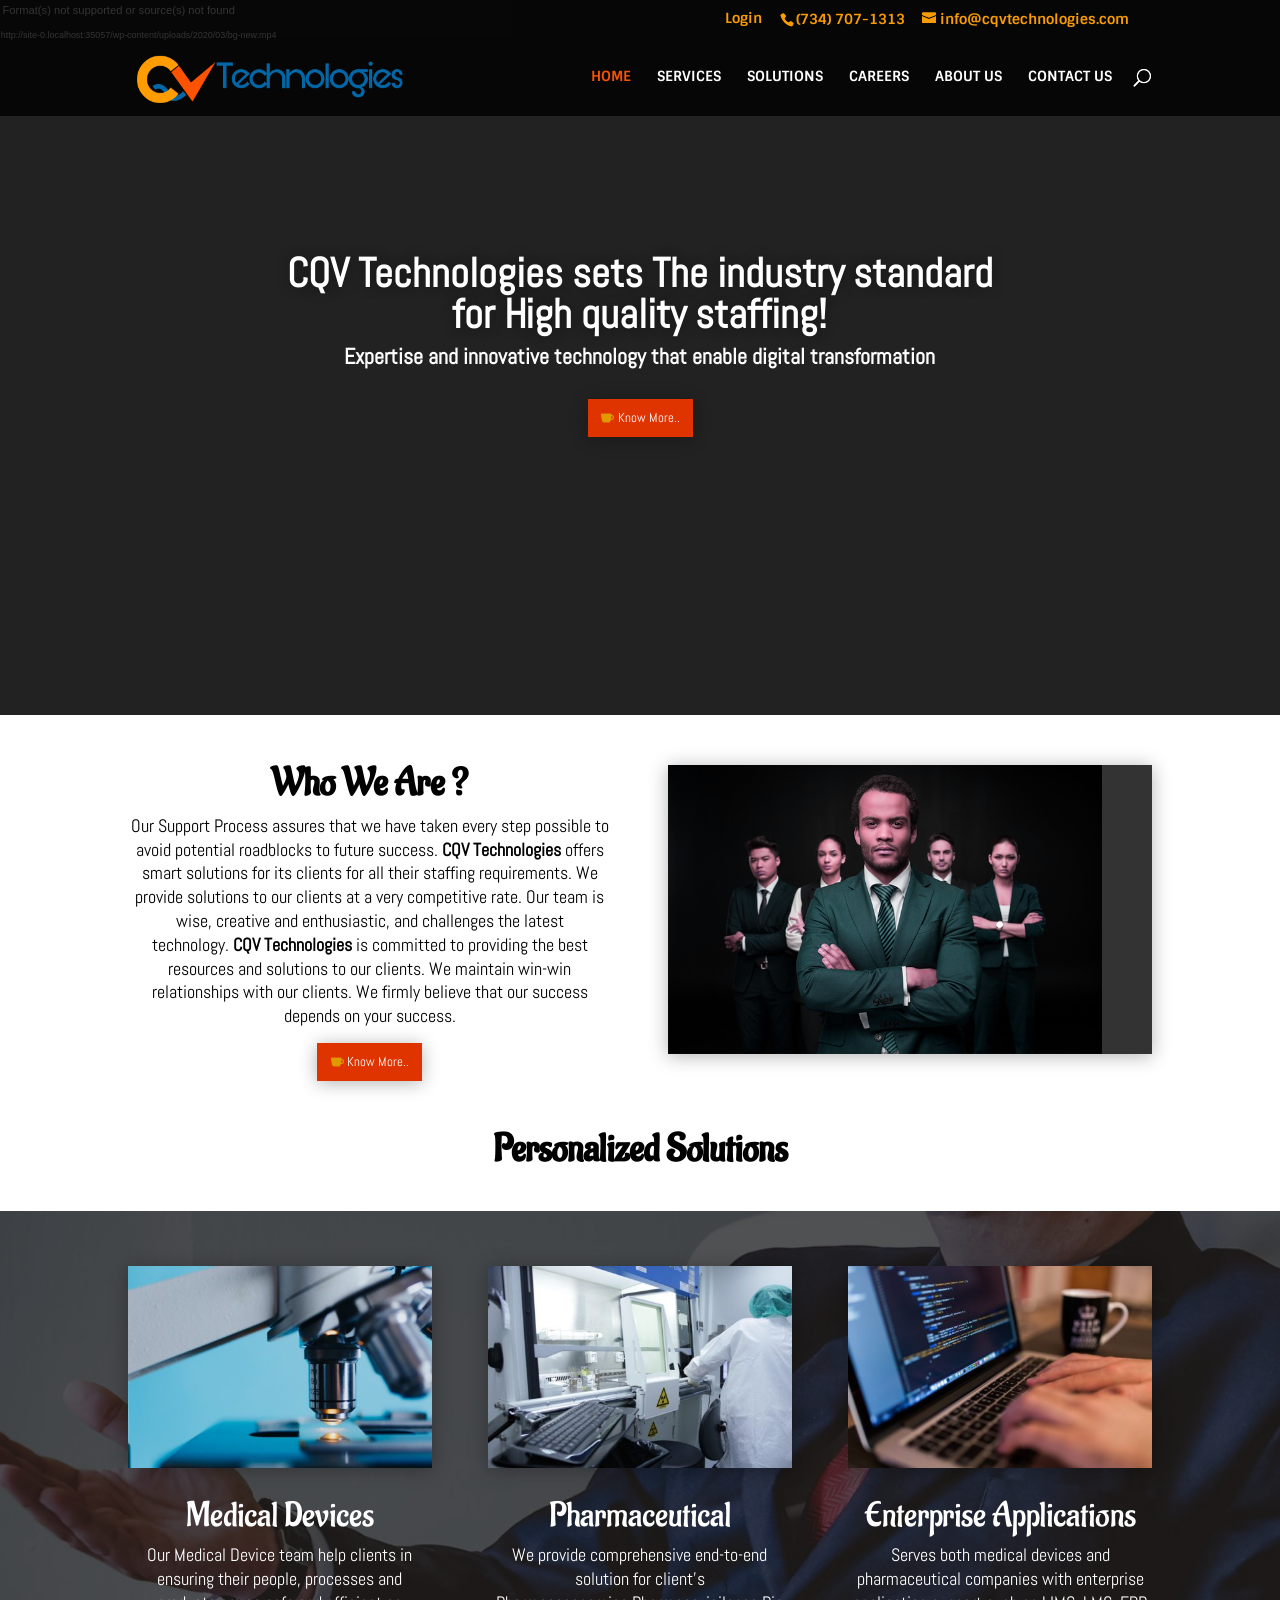
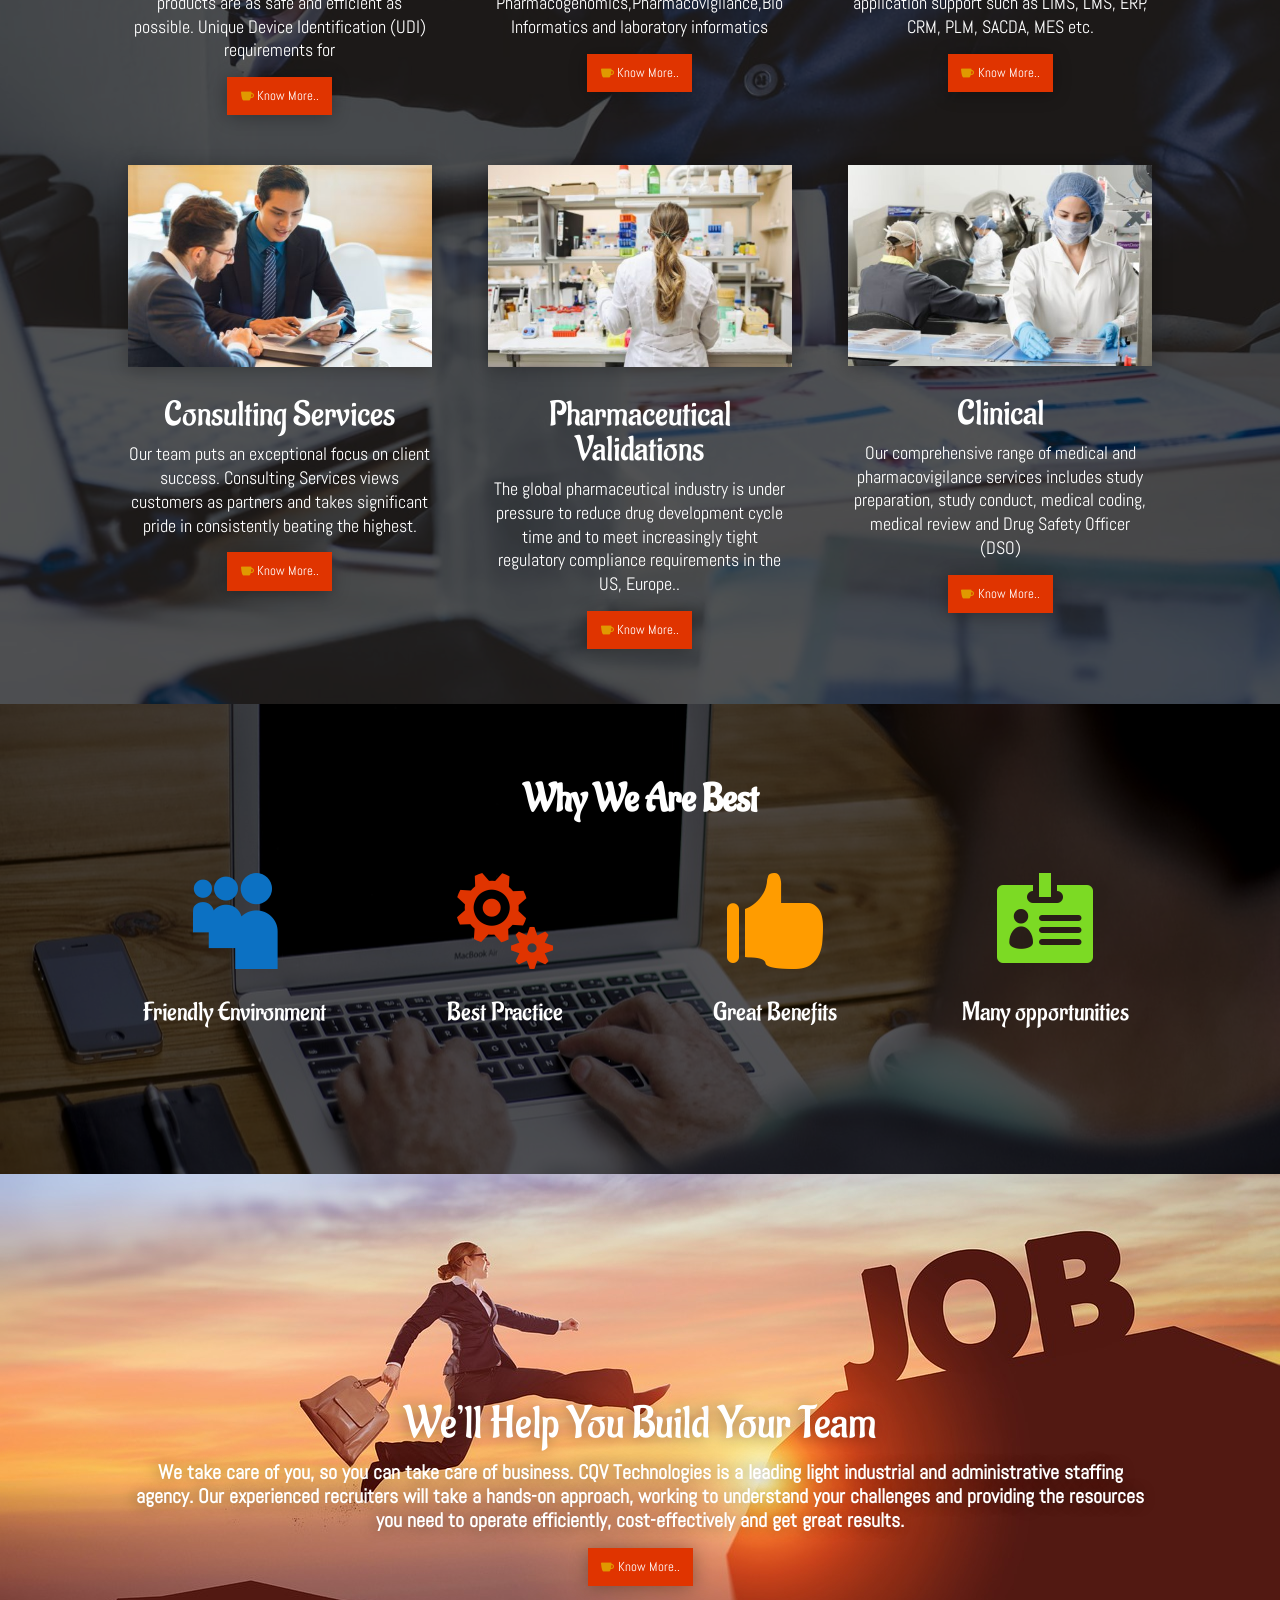
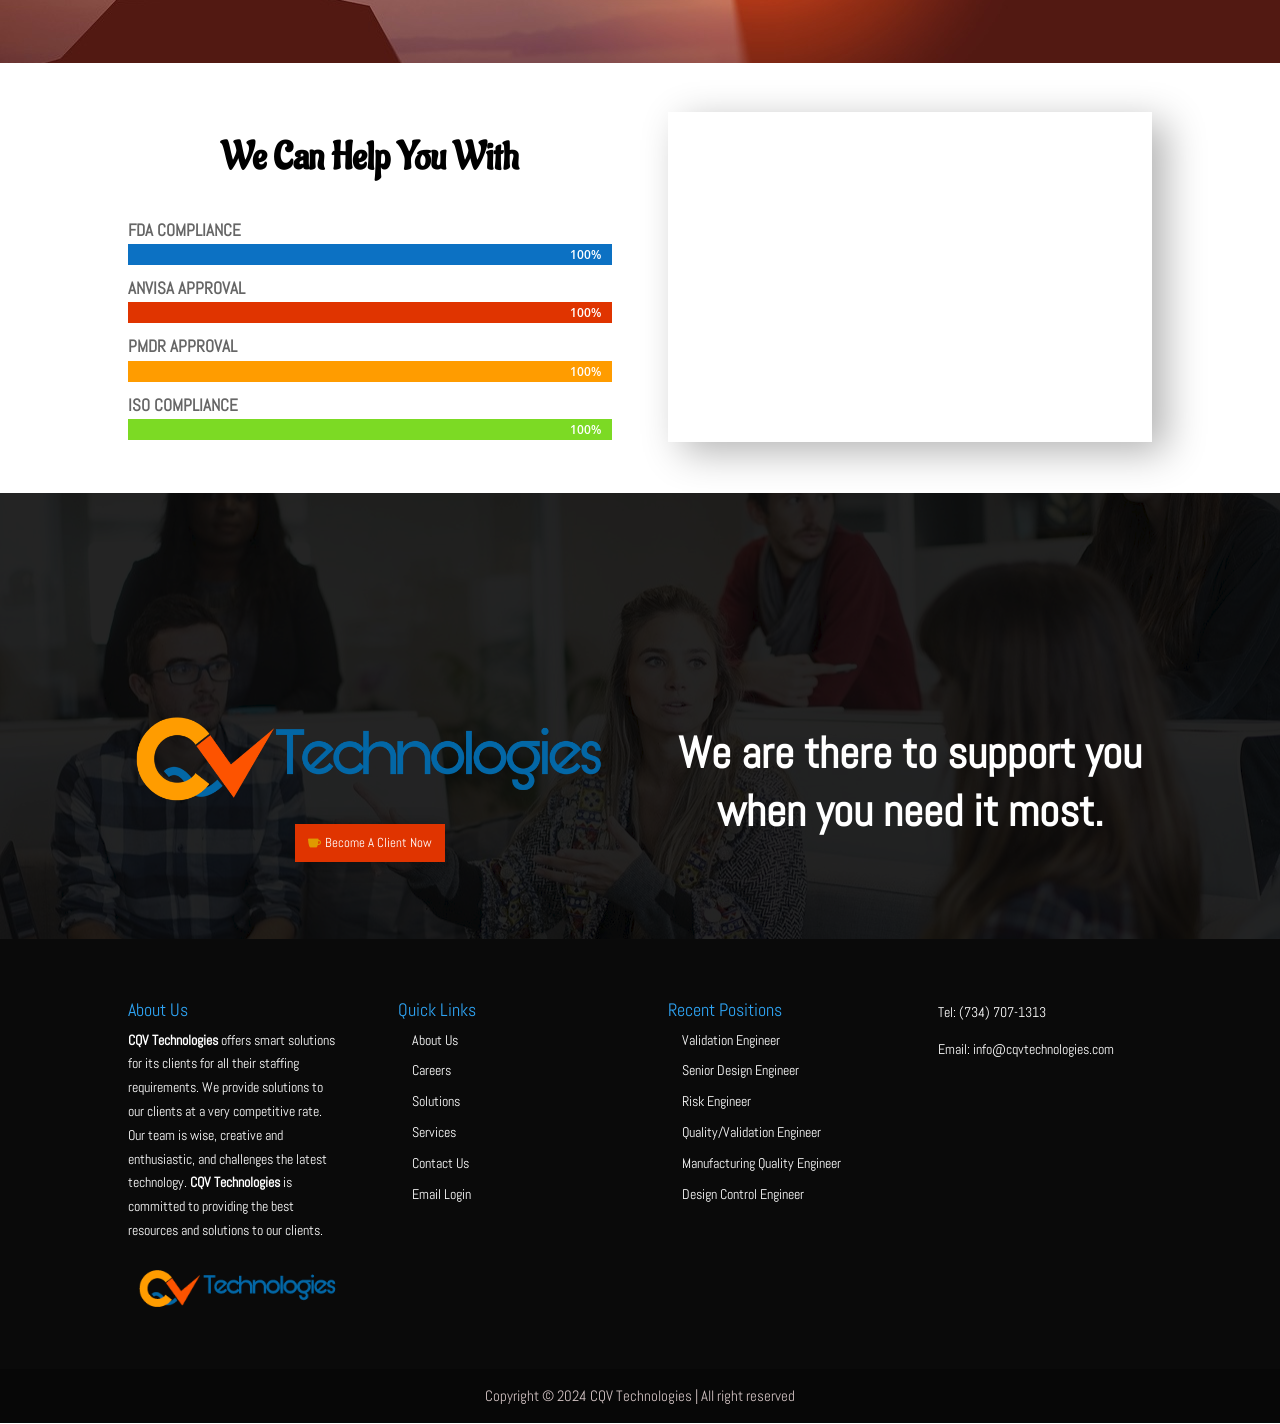
<file: index.html>
<!DOCTYPE html>
<html lang="en-US">
<head>
	<meta charset="UTF-8" />
<meta http-equiv="X-UA-Compatible" content="IE=edge">
	<script type="text/javascript">
		document.documentElement.className = 'js';
	</script>

	<title>CQV Technologies | Technology Consulting Company</title>
<link rel="preconnect" href="https://fonts.gstatic.com" crossorigin /><meta name='robots' content='max-image-preview:large' />
	<style>img:is([sizes="auto" i], [sizes^="auto," i]) { contain-intrinsic-size: 3000px 1500px }</style>
	<script type="text/javascript">
			let jqueryParams=[],jQuery=function(r){return jqueryParams=[...jqueryParams,r],jQuery},$=function(r){return jqueryParams=[...jqueryParams,r],$};window.jQuery=jQuery,window.$=jQuery;let customHeadScripts=!1;jQuery.fn=jQuery.prototype={},$.fn=jQuery.prototype={},jQuery.noConflict=function(r){if(window.jQuery)return jQuery=window.jQuery,$=window.jQuery,customHeadScripts=!0,jQuery.noConflict},jQuery.ready=function(r){jqueryParams=[...jqueryParams,r]},$.ready=function(r){jqueryParams=[...jqueryParams,r]},jQuery.load=function(r){jqueryParams=[...jqueryParams,r]},$.load=function(r){jqueryParams=[...jqueryParams,r]},jQuery.fn.ready=function(r){jqueryParams=[...jqueryParams,r]},$.fn.ready=function(r){jqueryParams=[...jqueryParams,r]};</script><style id='wp-block-library-theme-inline-css' type='text/css'>
.wp-block-audio :where(figcaption){color:#555;font-size:13px;text-align:center}.is-dark-theme .wp-block-audio :where(figcaption){color:#ffffffa6}.wp-block-audio{margin:0 0 1em}.wp-block-code{border:1px solid #ccc;border-radius:4px;font-family:Menlo,Consolas,monaco,monospace;padding:.8em 1em}.wp-block-embed :where(figcaption){color:#555;font-size:13px;text-align:center}.is-dark-theme .wp-block-embed :where(figcaption){color:#ffffffa6}.wp-block-embed{margin:0 0 1em}.blocks-gallery-caption{color:#555;font-size:13px;text-align:center}.is-dark-theme .blocks-gallery-caption{color:#ffffffa6}:root :where(.wp-block-image figcaption){color:#555;font-size:13px;text-align:center}.is-dark-theme :root :where(.wp-block-image figcaption){color:#ffffffa6}.wp-block-image{margin:0 0 1em}.wp-block-pullquote{border-bottom:4px solid;border-top:4px solid;color:currentColor;margin-bottom:1.75em}.wp-block-pullquote cite,.wp-block-pullquote footer,.wp-block-pullquote__citation{color:currentColor;font-size:.8125em;font-style:normal;text-transform:uppercase}.wp-block-quote{border-left:.25em solid;margin:0 0 1.75em;padding-left:1em}.wp-block-quote cite,.wp-block-quote footer{color:currentColor;font-size:.8125em;font-style:normal;position:relative}.wp-block-quote:where(.has-text-align-right){border-left:none;border-right:.25em solid;padding-left:0;padding-right:1em}.wp-block-quote:where(.has-text-align-center){border:none;padding-left:0}.wp-block-quote.is-large,.wp-block-quote.is-style-large,.wp-block-quote:where(.is-style-plain){border:none}.wp-block-search .wp-block-search__label{font-weight:700}.wp-block-search__button{border:1px solid #ccc;padding:.375em .625em}:where(.wp-block-group.has-background){padding:1.25em 2.375em}.wp-block-separator.has-css-opacity{opacity:.4}.wp-block-separator{border:none;border-bottom:2px solid;margin-left:auto;margin-right:auto}.wp-block-separator.has-alpha-channel-opacity{opacity:1}.wp-block-separator:not(.is-style-wide):not(.is-style-dots){width:100px}.wp-block-separator.has-background:not(.is-style-dots){border-bottom:none;height:1px}.wp-block-separator.has-background:not(.is-style-wide):not(.is-style-dots){height:2px}.wp-block-table{margin:0 0 1em}.wp-block-table td,.wp-block-table th{word-break:normal}.wp-block-table :where(figcaption){color:#555;font-size:13px;text-align:center}.is-dark-theme .wp-block-table :where(figcaption){color:#ffffffa6}.wp-block-video :where(figcaption){color:#555;font-size:13px;text-align:center}.is-dark-theme .wp-block-video :where(figcaption){color:#ffffffa6}.wp-block-video{margin:0 0 1em}:root :where(.wp-block-template-part.has-background){margin-bottom:0;margin-top:0;padding:1.25em 2.375em}
</style>
<style id='global-styles-inline-css' type='text/css'>
:root{--wp--preset--aspect-ratio--square: 1;--wp--preset--aspect-ratio--4-3: 4/3;--wp--preset--aspect-ratio--3-4: 3/4;--wp--preset--aspect-ratio--3-2: 3/2;--wp--preset--aspect-ratio--2-3: 2/3;--wp--preset--aspect-ratio--16-9: 16/9;--wp--preset--aspect-ratio--9-16: 9/16;--wp--preset--color--black: #000000;--wp--preset--color--cyan-bluish-gray: #abb8c3;--wp--preset--color--white: #ffffff;--wp--preset--color--pale-pink: #f78da7;--wp--preset--color--vivid-red: #cf2e2e;--wp--preset--color--luminous-vivid-orange: #ff6900;--wp--preset--color--luminous-vivid-amber: #fcb900;--wp--preset--color--light-green-cyan: #7bdcb5;--wp--preset--color--vivid-green-cyan: #00d084;--wp--preset--color--pale-cyan-blue: #8ed1fc;--wp--preset--color--vivid-cyan-blue: #0693e3;--wp--preset--color--vivid-purple: #9b51e0;--wp--preset--gradient--vivid-cyan-blue-to-vivid-purple: linear-gradient(135deg,rgba(6,147,227,1) 0%,rgb(155,81,224) 100%);--wp--preset--gradient--light-green-cyan-to-vivid-green-cyan: linear-gradient(135deg,rgb(122,220,180) 0%,rgb(0,208,130) 100%);--wp--preset--gradient--luminous-vivid-amber-to-luminous-vivid-orange: linear-gradient(135deg,rgba(252,185,0,1) 0%,rgba(255,105,0,1) 100%);--wp--preset--gradient--luminous-vivid-orange-to-vivid-red: linear-gradient(135deg,rgba(255,105,0,1) 0%,rgb(207,46,46) 100%);--wp--preset--gradient--very-light-gray-to-cyan-bluish-gray: linear-gradient(135deg,rgb(238,238,238) 0%,rgb(169,184,195) 100%);--wp--preset--gradient--cool-to-warm-spectrum: linear-gradient(135deg,rgb(74,234,220) 0%,rgb(151,120,209) 20%,rgb(207,42,186) 40%,rgb(238,44,130) 60%,rgb(251,105,98) 80%,rgb(254,248,76) 100%);--wp--preset--gradient--blush-light-purple: linear-gradient(135deg,rgb(255,206,236) 0%,rgb(152,150,240) 100%);--wp--preset--gradient--blush-bordeaux: linear-gradient(135deg,rgb(254,205,165) 0%,rgb(254,45,45) 50%,rgb(107,0,62) 100%);--wp--preset--gradient--luminous-dusk: linear-gradient(135deg,rgb(255,203,112) 0%,rgb(199,81,192) 50%,rgb(65,88,208) 100%);--wp--preset--gradient--pale-ocean: linear-gradient(135deg,rgb(255,245,203) 0%,rgb(182,227,212) 50%,rgb(51,167,181) 100%);--wp--preset--gradient--electric-grass: linear-gradient(135deg,rgb(202,248,128) 0%,rgb(113,206,126) 100%);--wp--preset--gradient--midnight: linear-gradient(135deg,rgb(2,3,129) 0%,rgb(40,116,252) 100%);--wp--preset--font-size--small: 13px;--wp--preset--font-size--medium: 20px;--wp--preset--font-size--large: 36px;--wp--preset--font-size--x-large: 42px;--wp--preset--spacing--20: 0.44rem;--wp--preset--spacing--30: 0.67rem;--wp--preset--spacing--40: 1rem;--wp--preset--spacing--50: 1.5rem;--wp--preset--spacing--60: 2.25rem;--wp--preset--spacing--70: 3.38rem;--wp--preset--spacing--80: 5.06rem;--wp--preset--shadow--natural: 6px 6px 9px rgba(0, 0, 0, 0.2);--wp--preset--shadow--deep: 12px 12px 50px rgba(0, 0, 0, 0.4);--wp--preset--shadow--sharp: 6px 6px 0px rgba(0, 0, 0, 0.2);--wp--preset--shadow--outlined: 6px 6px 0px -3px rgba(255, 255, 255, 1), 6px 6px rgba(0, 0, 0, 1);--wp--preset--shadow--crisp: 6px 6px 0px rgba(0, 0, 0, 1);}:root { --wp--style--global--content-size: 823px;--wp--style--global--wide-size: 1080px; }:where(body) { margin: 0; }.wp-site-blocks > .alignleft { float: left; margin-right: 2em; }.wp-site-blocks > .alignright { float: right; margin-left: 2em; }.wp-site-blocks > .aligncenter { justify-content: center; margin-left: auto; margin-right: auto; }:where(.is-layout-flex){gap: 0.5em;}:where(.is-layout-grid){gap: 0.5em;}.is-layout-flow > .alignleft{float: left;margin-inline-start: 0;margin-inline-end: 2em;}.is-layout-flow > .alignright{float: right;margin-inline-start: 2em;margin-inline-end: 0;}.is-layout-flow > .aligncenter{margin-left: auto !important;margin-right: auto !important;}.is-layout-constrained > .alignleft{float: left;margin-inline-start: 0;margin-inline-end: 2em;}.is-layout-constrained > .alignright{float: right;margin-inline-start: 2em;margin-inline-end: 0;}.is-layout-constrained > .aligncenter{margin-left: auto !important;margin-right: auto !important;}.is-layout-constrained > :where(:not(.alignleft):not(.alignright):not(.alignfull)){max-width: var(--wp--style--global--content-size);margin-left: auto !important;margin-right: auto !important;}.is-layout-constrained > .alignwide{max-width: var(--wp--style--global--wide-size);}body .is-layout-flex{display: flex;}.is-layout-flex{flex-wrap: wrap;align-items: center;}.is-layout-flex > :is(*, div){margin: 0;}body .is-layout-grid{display: grid;}.is-layout-grid > :is(*, div){margin: 0;}body{padding-top: 0px;padding-right: 0px;padding-bottom: 0px;padding-left: 0px;}a:where(:not(.wp-element-button)){text-decoration: underline;}:root :where(.wp-element-button, .wp-block-button__link){background-color: #32373c;border-width: 0;color: #fff;font-family: inherit;font-size: inherit;line-height: inherit;padding: calc(0.667em + 2px) calc(1.333em + 2px);text-decoration: none;}.has-black-color{color: var(--wp--preset--color--black) !important;}.has-cyan-bluish-gray-color{color: var(--wp--preset--color--cyan-bluish-gray) !important;}.has-white-color{color: var(--wp--preset--color--white) !important;}.has-pale-pink-color{color: var(--wp--preset--color--pale-pink) !important;}.has-vivid-red-color{color: var(--wp--preset--color--vivid-red) !important;}.has-luminous-vivid-orange-color{color: var(--wp--preset--color--luminous-vivid-orange) !important;}.has-luminous-vivid-amber-color{color: var(--wp--preset--color--luminous-vivid-amber) !important;}.has-light-green-cyan-color{color: var(--wp--preset--color--light-green-cyan) !important;}.has-vivid-green-cyan-color{color: var(--wp--preset--color--vivid-green-cyan) !important;}.has-pale-cyan-blue-color{color: var(--wp--preset--color--pale-cyan-blue) !important;}.has-vivid-cyan-blue-color{color: var(--wp--preset--color--vivid-cyan-blue) !important;}.has-vivid-purple-color{color: var(--wp--preset--color--vivid-purple) !important;}.has-black-background-color{background-color: var(--wp--preset--color--black) !important;}.has-cyan-bluish-gray-background-color{background-color: var(--wp--preset--color--cyan-bluish-gray) !important;}.has-white-background-color{background-color: var(--wp--preset--color--white) !important;}.has-pale-pink-background-color{background-color: var(--wp--preset--color--pale-pink) !important;}.has-vivid-red-background-color{background-color: var(--wp--preset--color--vivid-red) !important;}.has-luminous-vivid-orange-background-color{background-color: var(--wp--preset--color--luminous-vivid-orange) !important;}.has-luminous-vivid-amber-background-color{background-color: var(--wp--preset--color--luminous-vivid-amber) !important;}.has-light-green-cyan-background-color{background-color: var(--wp--preset--color--light-green-cyan) !important;}.has-vivid-green-cyan-background-color{background-color: var(--wp--preset--color--vivid-green-cyan) !important;}.has-pale-cyan-blue-background-color{background-color: var(--wp--preset--color--pale-cyan-blue) !important;}.has-vivid-cyan-blue-background-color{background-color: var(--wp--preset--color--vivid-cyan-blue) !important;}.has-vivid-purple-background-color{background-color: var(--wp--preset--color--vivid-purple) !important;}.has-black-border-color{border-color: var(--wp--preset--color--black) !important;}.has-cyan-bluish-gray-border-color{border-color: var(--wp--preset--color--cyan-bluish-gray) !important;}.has-white-border-color{border-color: var(--wp--preset--color--white) !important;}.has-pale-pink-border-color{border-color: var(--wp--preset--color--pale-pink) !important;}.has-vivid-red-border-color{border-color: var(--wp--preset--color--vivid-red) !important;}.has-luminous-vivid-orange-border-color{border-color: var(--wp--preset--color--luminous-vivid-orange) !important;}.has-luminous-vivid-amber-border-color{border-color: var(--wp--preset--color--luminous-vivid-amber) !important;}.has-light-green-cyan-border-color{border-color: var(--wp--preset--color--light-green-cyan) !important;}.has-vivid-green-cyan-border-color{border-color: var(--wp--preset--color--vivid-green-cyan) !important;}.has-pale-cyan-blue-border-color{border-color: var(--wp--preset--color--pale-cyan-blue) !important;}.has-vivid-cyan-blue-border-color{border-color: var(--wp--preset--color--vivid-cyan-blue) !important;}.has-vivid-purple-border-color{border-color: var(--wp--preset--color--vivid-purple) !important;}.has-vivid-cyan-blue-to-vivid-purple-gradient-background{background: var(--wp--preset--gradient--vivid-cyan-blue-to-vivid-purple) !important;}.has-light-green-cyan-to-vivid-green-cyan-gradient-background{background: var(--wp--preset--gradient--light-green-cyan-to-vivid-green-cyan) !important;}.has-luminous-vivid-amber-to-luminous-vivid-orange-gradient-background{background: var(--wp--preset--gradient--luminous-vivid-amber-to-luminous-vivid-orange) !important;}.has-luminous-vivid-orange-to-vivid-red-gradient-background{background: var(--wp--preset--gradient--luminous-vivid-orange-to-vivid-red) !important;}.has-very-light-gray-to-cyan-bluish-gray-gradient-background{background: var(--wp--preset--gradient--very-light-gray-to-cyan-bluish-gray) !important;}.has-cool-to-warm-spectrum-gradient-background{background: var(--wp--preset--gradient--cool-to-warm-spectrum) !important;}.has-blush-light-purple-gradient-background{background: var(--wp--preset--gradient--blush-light-purple) !important;}.has-blush-bordeaux-gradient-background{background: var(--wp--preset--gradient--blush-bordeaux) !important;}.has-luminous-dusk-gradient-background{background: var(--wp--preset--gradient--luminous-dusk) !important;}.has-pale-ocean-gradient-background{background: var(--wp--preset--gradient--pale-ocean) !important;}.has-electric-grass-gradient-background{background: var(--wp--preset--gradient--electric-grass) !important;}.has-midnight-gradient-background{background: var(--wp--preset--gradient--midnight) !important;}.has-small-font-size{font-size: var(--wp--preset--font-size--small) !important;}.has-medium-font-size{font-size: var(--wp--preset--font-size--medium) !important;}.has-large-font-size{font-size: var(--wp--preset--font-size--large) !important;}.has-x-large-font-size{font-size: var(--wp--preset--font-size--x-large) !important;}
:where(.wp-block-post-template.is-layout-flex){gap: 1.25em;}:where(.wp-block-post-template.is-layout-grid){gap: 1.25em;}
:where(.wp-block-columns.is-layout-flex){gap: 2em;}:where(.wp-block-columns.is-layout-grid){gap: 2em;}
:root :where(.wp-block-pullquote){font-size: 1.5em;line-height: 1.6;}
</style>
<link rel='stylesheet' id='et-divi-open-sans-css' href='https://fonts.googleapis.com/css?family=Open+Sans:300italic,400italic,600italic,700italic,800italic,400,300,600,700,800&#038;subset=latin,latin-ext&#038;display=swap' type='text/css' media='all' />
<style id='divi-style-inline-inline-css' type='text/css'>
/*!
Theme Name: Divi
Theme URI: http://www.elegantthemes.com/gallery/divi/
Version: 4.17.6
Description: Smart. Flexible. Beautiful. Divi is the most powerful theme in our collection.
Author: Elegant Themes
Author URI: http://www.elegantthemes.com
License: GNU General Public License v2
License URI: http://www.gnu.org/licenses/gpl-2.0.html
*/

a,abbr,acronym,address,applet,b,big,blockquote,body,center,cite,code,dd,del,dfn,div,dl,dt,em,fieldset,font,form,h1,h2,h3,h4,h5,h6,html,i,iframe,img,ins,kbd,label,legend,li,object,ol,p,pre,q,s,samp,small,span,strike,strong,sub,sup,tt,u,ul,var{margin:0;padding:0;border:0;outline:0;font-size:100%;-ms-text-size-adjust:100%;-webkit-text-size-adjust:100%;vertical-align:baseline;background:transparent}body{line-height:1}ol,ul{list-style:none}blockquote,q{quotes:none}blockquote:after,blockquote:before,q:after,q:before{content:"";content:none}blockquote{margin:20px 0 30px;border-left:5px solid;padding-left:20px}:focus{outline:0}del{text-decoration:line-through}pre{overflow:auto;padding:10px}figure{margin:0}table{border-collapse:collapse;border-spacing:0}article,aside,footer,header,hgroup,nav,section{display:block}body{font-family:Open Sans,Arial,sans-serif;font-size:14px;color:#666;background-color:#fff;line-height:1.7em;font-weight:500;-webkit-font-smoothing:antialiased;-moz-osx-font-smoothing:grayscale}body.page-template-page-template-blank-php #page-container{padding-top:0!important}body.et_cover_background{background-size:cover!important;background-position:top!important;background-repeat:no-repeat!important;background-attachment:fixed}a{color:#2ea3f2}a,a:hover{text-decoration:none}p{padding-bottom:1em}p:not(.has-background):last-of-type{padding-bottom:0}p.et_normal_padding{padding-bottom:1em}strong{font-weight:700}cite,em,i{font-style:italic}code,pre{font-family:Courier New,monospace;margin-bottom:10px}ins{text-decoration:none}sub,sup{height:0;line-height:1;position:relative;vertical-align:baseline}sup{bottom:.8em}sub{top:.3em}dl{margin:0 0 1.5em}dl dt{font-weight:700}dd{margin-left:1.5em}blockquote p{padding-bottom:0}embed,iframe,object,video{max-width:100%}h1,h2,h3,h4,h5,h6{color:#333;padding-bottom:10px;line-height:1em;font-weight:500}h1 a,h2 a,h3 a,h4 a,h5 a,h6 a{color:inherit}h1{font-size:30px}h2{font-size:26px}h3{font-size:22px}h4{font-size:18px}h5{font-size:16px}h6{font-size:14px}input{-webkit-appearance:none}input[type=checkbox]{-webkit-appearance:checkbox}input[type=radio]{-webkit-appearance:radio}input.text,input.title,input[type=email],input[type=password],input[type=tel],input[type=text],select,textarea{background-color:#fff;border:1px solid #bbb;padding:2px;color:#4e4e4e}input.text:focus,input.title:focus,input[type=text]:focus,select:focus,textarea:focus{border-color:#2d3940;color:#3e3e3e}input.text,input.title,input[type=text],select,textarea{margin:0}textarea{padding:4px}button,input,select,textarea{font-family:inherit}img{max-width:100%;height:auto}.clear{clear:both}br.clear{margin:0;padding:0}.pagination{clear:both}#et_search_icon:hover,.et-social-icon a:hover,.et_password_protected_form .et_submit_button,.form-submit .et_pb_buttontton.alt.disabled,.nav-single a,.posted_in a{color:#2ea3f2}.et-search-form,blockquote{border-color:#2ea3f2}#main-content{background-color:#fff}.container{width:80%;max-width:1080px;margin:auto;position:relative}body:not(.et-tb) #main-content .container,body:not(.et-tb-has-header) #main-content .container{padding-top:58px}.et_full_width_page #main-content .container:before{display:none}.main_title{margin-bottom:20px}.et_password_protected_form .et_submit_button:hover,.form-submit .et_pb_button:hover{background:rgba(0,0,0,.05)}.et_button_icon_visible .et_pb_button{padding-right:2em;padding-left:.7em}.et_button_icon_visible .et_pb_button:after{opacity:1;margin-left:0}.et_button_left .et_pb_button:hover:after{left:.15em}.et_button_left .et_pb_button:after{margin-left:0;left:1em}.et_button_icon_visible.et_button_left .et_pb_button,.et_button_left .et_pb_button:hover,.et_button_left .et_pb_module .et_pb_button:hover{padding-left:2em;padding-right:.7em}.et_button_icon_visible.et_button_left .et_pb_button:after,.et_button_left .et_pb_button:hover:after{left:.15em}.et_password_protected_form .et_submit_button:hover,.form-submit .et_pb_button:hover{padding:.3em 1em}.et_button_no_icon .et_pb_button:after{display:none}.et_button_no_icon.et_button_icon_visible.et_button_left .et_pb_button,.et_button_no_icon.et_button_left .et_pb_button:hover,.et_button_no_icon .et_pb_button,.et_button_no_icon .et_pb_button:hover{padding:.3em 1em!important}.et_button_custom_icon .et_pb_button:after{line-height:1.7em}.et_button_custom_icon.et_button_icon_visible .et_pb_button:after,.et_button_custom_icon .et_pb_button:hover:after{margin-left:.3em}#left-area .post_format-post-format-gallery .wp-block-gallery:first-of-type{padding:0;margin-bottom:-16px}.entry-content table:not(.variations){border:1px solid #eee;margin:0 0 15px;text-align:left;width:100%}.entry-content thead th,.entry-content tr th{color:#555;font-weight:700;padding:9px 24px}.entry-content tr td{border-top:1px solid #eee;padding:6px 24px}#left-area ul,.entry-content ul,.et-l--body ul,.et-l--footer ul,.et-l--header ul{list-style-type:disc;padding:0 0 23px 1em;line-height:26px}#left-area ol,.entry-content ol,.et-l--body ol,.et-l--footer ol,.et-l--header ol{list-style-type:decimal;list-style-position:inside;padding:0 0 23px;line-height:26px}#left-area ul li ul,.entry-content ul li ol{padding:2px 0 2px 20px}#left-area ol li ul,.entry-content ol li ol,.et-l--body ol li ol,.et-l--footer ol li ol,.et-l--header ol li ol{padding:2px 0 2px 35px}#left-area ul.wp-block-gallery{display:-webkit-box;display:-ms-flexbox;display:flex;-ms-flex-wrap:wrap;flex-wrap:wrap;list-style-type:none;padding:0}#left-area ul.products{padding:0!important;line-height:1.7!important;list-style:none!important}.gallery-item a{display:block}.gallery-caption,.gallery-item a{width:90%}#wpadminbar{z-index:100001}#left-area .post-meta{font-size:14px;padding-bottom:15px}#left-area .post-meta a{text-decoration:none;color:#666}#left-area .et_featured_image{padding-bottom:7px}.single .post{padding-bottom:25px}body.single .et_audio_content{margin-bottom:-6px}.nav-single a{text-decoration:none;color:#2ea3f2;font-size:14px;font-weight:400}.nav-previous{float:left}.nav-next{float:right}.et_password_protected_form p input{background-color:#eee;border:none!important;width:100%!important;border-radius:0!important;font-size:14px;color:#999!important;padding:16px!important;-webkit-box-sizing:border-box;box-sizing:border-box}.et_password_protected_form label{display:none}.et_password_protected_form .et_submit_button{font-family:inherit;display:block;float:right;margin:8px auto 0;cursor:pointer}.post-password-required p.nocomments.container{max-width:100%}.post-password-required p.nocomments.container:before{display:none}.aligncenter,div.post .new-post .aligncenter{display:block;margin-left:auto;margin-right:auto}.wp-caption{border:1px solid #ddd;text-align:center;background-color:#f3f3f3;margin-bottom:10px;max-width:96%;padding:8px}.wp-caption.alignleft{margin:0 30px 20px 0}.wp-caption.alignright{margin:0 0 20px 30px}.wp-caption img{margin:0;padding:0;border:0}.wp-caption p.wp-caption-text{font-size:12px;padding:0 4px 5px;margin:0}.alignright{float:right}.alignleft{float:left}img.alignleft{display:inline;float:left;margin-right:15px}img.alignright{display:inline;float:right;margin-left:15px}.page.et_pb_pagebuilder_layout #main-content{background-color:transparent}body #main-content .et_builder_inner_content>h1,body #main-content .et_builder_inner_content>h2,body #main-content .et_builder_inner_content>h3,body #main-content .et_builder_inner_content>h4,body #main-content .et_builder_inner_content>h5,body #main-content .et_builder_inner_content>h6{line-height:1.4em}body #main-content .et_builder_inner_content>p{line-height:1.7em}.wp-block-pullquote{margin:20px 0 30px}.wp-block-pullquote.has-background blockquote{border-left:none}.wp-block-group.has-background{padding:1.5em 1.5em .5em}@media (min-width:981px){#left-area{width:79.125%;padding-bottom:23px}#main-content .container:before{content:"";position:absolute;top:0;height:100%;width:1px;background-color:#e2e2e2}.et_full_width_page #left-area,.et_no_sidebar #left-area{float:none;width:100%!important}.et_full_width_page #left-area{padding-bottom:0}.et_no_sidebar #main-content .container:before{display:none}}@media (max-width:980px){#page-container{padding-top:80px}.et-tb #page-container,.et-tb-has-header #page-container{padding-top:0!important}#left-area,#sidebar{width:100%!important}#main-content .container:before{display:none!important}.et_full_width_page .et_gallery_item:nth-child(4n+1){clear:none}}@media print{#page-container{padding-top:0!important}}#wp-admin-bar-et-use-visual-builder a:before{font-family:ETmodules!important;content:"\e625";font-size:30px!important;width:28px;margin-top:-3px;color:#974df3!important}#wp-admin-bar-et-use-visual-builder:hover a:before{color:#fff!important}#wp-admin-bar-et-use-visual-builder:hover a,#wp-admin-bar-et-use-visual-builder a:hover{transition:background-color .5s ease;-webkit-transition:background-color .5s ease;-moz-transition:background-color .5s ease;background-color:#7e3bd0!important;color:#fff!important}* html .clearfix,:first-child+html .clearfix{zoom:1}.iphone .et_pb_section_video_bg video::-webkit-media-controls-start-playback-button{display:none!important;-webkit-appearance:none}.et_mobile_device .et_pb_section_parallax .et_pb_parallax_css{background-attachment:scroll}.et-social-facebook a.icon:before{content:"\e093"}.et-social-twitter a.icon:before{content:"\e094"}.et-social-google-plus a.icon:before{content:"\e096"}.et-social-instagram a.icon:before{content:"\e09a"}.et-social-rss a.icon:before{content:"\e09e"}.ai1ec-single-event:after{content:" ";display:table;clear:both}.evcal_event_details .evcal_evdata_cell .eventon_details_shading_bot.eventon_details_shading_bot{z-index:3}.wp-block-divi-layout{margin-bottom:1em}*{-webkit-box-sizing:border-box;box-sizing:border-box}#et-info-email:before,#et-info-phone:before,#et_search_icon:before,.comment-reply-link:after,.et-cart-info span:before,.et-pb-arrow-next:before,.et-pb-arrow-prev:before,.et-social-icon a:before,.et_audio_container .mejs-playpause-button button:before,.et_audio_container .mejs-volume-button button:before,.et_overlay:before,.et_password_protected_form .et_submit_button:after,.et_pb_button:after,.et_pb_contact_reset:after,.et_pb_contact_submit:after,.et_pb_font_icon:before,.et_pb_newsletter_button:after,.et_pb_pricing_table_button:after,.et_pb_promo_button:after,.et_pb_testimonial:before,.et_pb_toggle_title:before,.form-submit .et_pb_button:after,.mobile_menu_bar:before,a.et_pb_more_button:after{font-family:ETmodules!important;speak:none;font-style:normal;font-weight:400;-webkit-font-feature-settings:normal;font-feature-settings:normal;font-variant:normal;text-transform:none;line-height:1;-webkit-font-smoothing:antialiased;-moz-osx-font-smoothing:grayscale;text-shadow:0 0;direction:ltr}.et-pb-icon,.et_pb_custom_button_icon.et_pb_button:after,.et_pb_login .et_pb_custom_button_icon.et_pb_button:after,.et_pb_woo_custom_button_icon .button.et_pb_custom_button_icon.et_pb_button:after,.et_pb_woo_custom_button_icon .button.et_pb_custom_button_icon.et_pb_button:hover:after{content:attr(data-icon)}.et-pb-icon{font-family:ETmodules;speak:none;font-weight:400;-webkit-font-feature-settings:normal;font-feature-settings:normal;font-variant:normal;text-transform:none;line-height:1;-webkit-font-smoothing:antialiased;font-size:96px;font-style:normal;display:inline-block;-webkit-box-sizing:border-box;box-sizing:border-box;direction:ltr}#et-ajax-saving{display:none;-webkit-transition:background .3s,-webkit-box-shadow .3s;transition:background .3s,-webkit-box-shadow .3s;transition:background .3s,box-shadow .3s;transition:background .3s,box-shadow .3s,-webkit-box-shadow .3s;-webkit-box-shadow:rgba(0,139,219,.247059) 0 0 60px;box-shadow:0 0 60px rgba(0,139,219,.247059);position:fixed;top:50%;left:50%;width:50px;height:50px;background:#fff;border-radius:50px;margin:-25px 0 0 -25px;z-index:999999;text-align:center}#et-ajax-saving img{margin:9px}.et-safe-mode-indicator,.et-safe-mode-indicator:focus,.et-safe-mode-indicator:hover{-webkit-box-shadow:0 5px 10px rgba(41,196,169,.15);box-shadow:0 5px 10px rgba(41,196,169,.15);background:#29c4a9;color:#fff;font-size:14px;font-weight:600;padding:12px;line-height:16px;border-radius:3px;position:fixed;bottom:30px;right:30px;z-index:999999;text-decoration:none;font-family:Open Sans,sans-serif;-webkit-font-smoothing:antialiased;-moz-osx-font-smoothing:grayscale}.et_pb_button{font-size:20px;font-weight:500;padding:.3em 1em;line-height:1.7em!important;background-color:transparent;background-size:cover;background-position:50%;background-repeat:no-repeat;border:2px solid;border-radius:3px;-webkit-transition-duration:.2s;transition-duration:.2s;-webkit-transition-property:all!important;transition-property:all!important}.et_pb_button,.et_pb_button_inner{position:relative}.et_pb_button:hover,.et_pb_module .et_pb_button:hover{border:2px solid transparent;padding:.3em 2em .3em .7em}.et_pb_button:hover{background-color:hsla(0,0%,100%,.2)}.et_pb_bg_layout_light.et_pb_button:hover,.et_pb_bg_layout_light .et_pb_button:hover{background-color:rgba(0,0,0,.05)}.et_pb_button:after,.et_pb_button:before{font-size:32px;line-height:1em;content:"\35";opacity:0;position:absolute;margin-left:-1em;-webkit-transition:all .2s;transition:all .2s;text-transform:none;-webkit-font-feature-settings:"kern" off;font-feature-settings:"kern" off;font-variant:none;font-style:normal;font-weight:400;text-shadow:none}.et_pb_button.et_hover_enabled:hover:after,.et_pb_button.et_pb_hovered:hover:after{-webkit-transition:none!important;transition:none!important}.et_pb_button:before{display:none}.et_pb_button:hover:after{opacity:1;margin-left:0}.et_pb_column_1_3 h1,.et_pb_column_1_4 h1,.et_pb_column_1_5 h1,.et_pb_column_1_6 h1,.et_pb_column_2_5 h1{font-size:26px}.et_pb_column_1_3 h2,.et_pb_column_1_4 h2,.et_pb_column_1_5 h2,.et_pb_column_1_6 h2,.et_pb_column_2_5 h2{font-size:23px}.et_pb_column_1_3 h3,.et_pb_column_1_4 h3,.et_pb_column_1_5 h3,.et_pb_column_1_6 h3,.et_pb_column_2_5 h3{font-size:20px}.et_pb_column_1_3 h4,.et_pb_column_1_4 h4,.et_pb_column_1_5 h4,.et_pb_column_1_6 h4,.et_pb_column_2_5 h4{font-size:18px}.et_pb_column_1_3 h5,.et_pb_column_1_4 h5,.et_pb_column_1_5 h5,.et_pb_column_1_6 h5,.et_pb_column_2_5 h5{font-size:16px}.et_pb_column_1_3 h6,.et_pb_column_1_4 h6,.et_pb_column_1_5 h6,.et_pb_column_1_6 h6,.et_pb_column_2_5 h6{font-size:15px}.et_pb_bg_layout_dark,.et_pb_bg_layout_dark h1,.et_pb_bg_layout_dark h2,.et_pb_bg_layout_dark h3,.et_pb_bg_layout_dark h4,.et_pb_bg_layout_dark h5,.et_pb_bg_layout_dark h6{color:#fff!important}.et_pb_module.et_pb_text_align_left{text-align:left}.et_pb_module.et_pb_text_align_center{text-align:center}.et_pb_module.et_pb_text_align_right{text-align:right}.et_pb_module.et_pb_text_align_justified{text-align:justify}.clearfix:after{visibility:hidden;display:block;font-size:0;content:" ";clear:both;height:0}.et_pb_bg_layout_light .et_pb_more_button{color:#2ea3f2}.et_builder_inner_content{position:relative;z-index:1}header .et_builder_inner_content{z-index:2}.et_pb_css_mix_blend_mode_passthrough{mix-blend-mode:unset!important}.et_pb_image_container{margin:-20px -20px 29px}.et_pb_module_inner{position:relative}.et_hover_enabled_preview{z-index:2}.et_hover_enabled:hover{position:relative;z-index:2}.et_pb_all_tabs,.et_pb_module,.et_pb_posts_nav a,.et_pb_tab,.et_pb_with_background{position:relative;background-size:cover;background-position:50%;background-repeat:no-repeat}.et_pb_background_mask,.et_pb_background_pattern{bottom:0;left:0;position:absolute;right:0;top:0}.et_pb_background_mask{background-size:calc(100% + 2px) calc(100% + 2px);background-repeat:no-repeat;background-position:50%;overflow:hidden}.et_pb_background_pattern{background-position:0 0;background-repeat:repeat}.et_pb_with_border{position:relative;border:0 solid #333}.post-password-required .et_pb_row{padding:0;width:100%}.post-password-required .et_password_protected_form{min-height:0}body.et_pb_pagebuilder_layout.et_pb_show_title .post-password-required .et_password_protected_form h1,body:not(.et_pb_pagebuilder_layout) .post-password-required .et_password_protected_form h1{display:none}.et_pb_no_bg{padding:0!important}.et_overlay.et_pb_inline_icon:before,.et_pb_inline_icon:before{content:attr(data-icon)}.et_pb_more_button{color:inherit;text-shadow:none;text-decoration:none;display:inline-block;margin-top:20px}.et_parallax_bg_wrap{overflow:hidden;position:absolute;top:0;right:0;bottom:0;left:0}.et_parallax_bg{background-repeat:no-repeat;background-position:top;background-size:cover;position:absolute;bottom:0;left:0;width:100%;height:100%;display:block}.et_parallax_bg.et_parallax_bg__hover,.et_parallax_bg.et_parallax_bg_phone,.et_parallax_bg.et_parallax_bg_tablet,.et_parallax_gradient.et_parallax_gradient__hover,.et_parallax_gradient.et_parallax_gradient_phone,.et_parallax_gradient.et_parallax_gradient_tablet,.et_pb_section_parallax_hover:hover .et_parallax_bg:not(.et_parallax_bg__hover),.et_pb_section_parallax_hover:hover .et_parallax_gradient:not(.et_parallax_gradient__hover){display:none}.et_pb_section_parallax_hover:hover .et_parallax_bg.et_parallax_bg__hover,.et_pb_section_parallax_hover:hover .et_parallax_gradient.et_parallax_gradient__hover{display:block}.et_parallax_gradient{bottom:0;display:block;left:0;position:absolute;right:0;top:0}.et_pb_module.et_pb_section_parallax,.et_pb_posts_nav a.et_pb_section_parallax,.et_pb_tab.et_pb_section_parallax{position:relative}.et_pb_section_parallax .et_pb_parallax_css,.et_pb_slides .et_parallax_bg.et_pb_parallax_css{background-attachment:fixed}body.et-bfb .et_pb_section_parallax .et_pb_parallax_css,body.et-bfb .et_pb_slides .et_parallax_bg.et_pb_parallax_css{background-attachment:scroll;bottom:auto}.et_pb_section_parallax.et_pb_column .et_pb_module,.et_pb_section_parallax.et_pb_row .et_pb_column,.et_pb_section_parallax.et_pb_row .et_pb_module{z-index:9;position:relative}.et_pb_more_button:hover:after{opacity:1;margin-left:0}.et_pb_preload .et_pb_section_video_bg,.et_pb_preload>div{visibility:hidden}.et_pb_preload,.et_pb_section.et_pb_section_video.et_pb_preload{position:relative;background:#464646!important}.et_pb_preload:before{content:"";position:absolute;top:50%;left:50%;background:url(wp-content/themes/Divi-4-17-6/includes/builder/styles/images/preloader.gif) no-repeat;border-radius:32px;width:32px;height:32px;margin:-16px 0 0 -16px}.box-shadow-overlay{position:absolute;top:0;left:0;width:100%;height:100%;z-index:10;pointer-events:none}.et_pb_section>.box-shadow-overlay~.et_pb_row{z-index:11}body.safari .section_has_divider{will-change:transform}.et_pb_row>.box-shadow-overlay{z-index:8}.has-box-shadow-overlay{position:relative}.et_clickable{cursor:pointer}.screen-reader-text{border:0;clip:rect(1px,1px,1px,1px);-webkit-clip-path:inset(50%);clip-path:inset(50%);height:1px;margin:-1px;overflow:hidden;padding:0;position:absolute!important;width:1px;word-wrap:normal!important}.et_multi_view_hidden,.et_multi_view_hidden_image{display:none!important}@keyframes multi-view-image-fade{0%{opacity:0}10%{opacity:.1}20%{opacity:.2}30%{opacity:.3}40%{opacity:.4}50%{opacity:.5}60%{opacity:.6}70%{opacity:.7}80%{opacity:.8}90%{opacity:.9}to{opacity:1}}.et_multi_view_image__loading{visibility:hidden}.et_multi_view_image__loaded{-webkit-animation:multi-view-image-fade .5s;animation:multi-view-image-fade .5s}#et-pb-motion-effects-offset-tracker{visibility:hidden!important;opacity:0;position:absolute;top:0;left:0}.et-pb-before-scroll-animation{opacity:0}header.et-l.et-l--header:after{clear:both;display:block;content:""}.et_pb_module{-webkit-animation-timing-function:linear;animation-timing-function:linear;-webkit-animation-duration:.2s;animation-duration:.2s}@-webkit-keyframes fadeBottom{0%{opacity:0;-webkit-transform:translateY(10%);transform:translateY(10%)}to{opacity:1;-webkit-transform:translateY(0);transform:translateY(0)}}@keyframes fadeBottom{0%{opacity:0;-webkit-transform:translateY(10%);transform:translateY(10%)}to{opacity:1;-webkit-transform:translateY(0);transform:translateY(0)}}@-webkit-keyframes fadeLeft{0%{opacity:0;-webkit-transform:translateX(-10%);transform:translateX(-10%)}to{opacity:1;-webkit-transform:translateX(0);transform:translateX(0)}}@keyframes fadeLeft{0%{opacity:0;-webkit-transform:translateX(-10%);transform:translateX(-10%)}to{opacity:1;-webkit-transform:translateX(0);transform:translateX(0)}}@-webkit-keyframes fadeRight{0%{opacity:0;-webkit-transform:translateX(10%);transform:translateX(10%)}to{opacity:1;-webkit-transform:translateX(0);transform:translateX(0)}}@keyframes fadeRight{0%{opacity:0;-webkit-transform:translateX(10%);transform:translateX(10%)}to{opacity:1;-webkit-transform:translateX(0);transform:translateX(0)}}@-webkit-keyframes fadeTop{0%{opacity:0;-webkit-transform:translateY(-10%);transform:translateY(-10%)}to{opacity:1;-webkit-transform:translateX(0);transform:translateX(0)}}@keyframes fadeTop{0%{opacity:0;-webkit-transform:translateY(-10%);transform:translateY(-10%)}to{opacity:1;-webkit-transform:translateX(0);transform:translateX(0)}}@-webkit-keyframes fadeIn{0%{opacity:0}to{opacity:1}}@keyframes fadeIn{0%{opacity:0}to{opacity:1}}.et-waypoint:not(.et_pb_counters){opacity:0}@media (min-width:981px){.et_pb_section.et_section_specialty div.et_pb_row .et_pb_column .et_pb_column .et_pb_module.et-last-child,.et_pb_section.et_section_specialty div.et_pb_row .et_pb_column .et_pb_column .et_pb_module:last-child,.et_pb_section.et_section_specialty div.et_pb_row .et_pb_column .et_pb_row_inner .et_pb_column .et_pb_module.et-last-child,.et_pb_section.et_section_specialty div.et_pb_row .et_pb_column .et_pb_row_inner .et_pb_column .et_pb_module:last-child,.et_pb_section div.et_pb_row .et_pb_column .et_pb_module.et-last-child,.et_pb_section div.et_pb_row .et_pb_column .et_pb_module:last-child{margin-bottom:0}}@media (max-width:980px){.et_overlay.et_pb_inline_icon_tablet:before,.et_pb_inline_icon_tablet:before{content:attr(data-icon-tablet)}.et_parallax_bg.et_parallax_bg_tablet_exist,.et_parallax_gradient.et_parallax_gradient_tablet_exist{display:none}.et_parallax_bg.et_parallax_bg_tablet,.et_parallax_gradient.et_parallax_gradient_tablet{display:block}.et_pb_column .et_pb_module{margin-bottom:30px}.et_pb_row .et_pb_column .et_pb_module.et-last-child,.et_pb_row .et_pb_column .et_pb_module:last-child,.et_section_specialty .et_pb_row .et_pb_column .et_pb_module.et-last-child,.et_section_specialty .et_pb_row .et_pb_column .et_pb_module:last-child{margin-bottom:0}.et_pb_more_button{display:inline-block!important}.et_pb_bg_layout_light_tablet.et_pb_button,.et_pb_bg_layout_light_tablet.et_pb_module.et_pb_button,.et_pb_bg_layout_light_tablet .et_pb_more_button{color:#2ea3f2}.et_pb_bg_layout_light_tablet .et_pb_forgot_password a{color:#666}.et_pb_bg_layout_light_tablet h1,.et_pb_bg_layout_light_tablet h2,.et_pb_bg_layout_light_tablet h3,.et_pb_bg_layout_light_tablet h4,.et_pb_bg_layout_light_tablet h5,.et_pb_bg_layout_light_tablet h6{color:#333!important}.et_pb_module .et_pb_bg_layout_light_tablet.et_pb_button{color:#2ea3f2!important}.et_pb_bg_layout_light_tablet{color:#666!important}.et_pb_bg_layout_dark_tablet,.et_pb_bg_layout_dark_tablet h1,.et_pb_bg_layout_dark_tablet h2,.et_pb_bg_layout_dark_tablet h3,.et_pb_bg_layout_dark_tablet h4,.et_pb_bg_layout_dark_tablet h5,.et_pb_bg_layout_dark_tablet h6{color:#fff!important}.et_pb_bg_layout_dark_tablet.et_pb_button,.et_pb_bg_layout_dark_tablet.et_pb_module.et_pb_button,.et_pb_bg_layout_dark_tablet .et_pb_more_button{color:inherit}.et_pb_bg_layout_dark_tablet .et_pb_forgot_password a{color:#fff}.et_pb_module.et_pb_text_align_left-tablet{text-align:left}.et_pb_module.et_pb_text_align_center-tablet{text-align:center}.et_pb_module.et_pb_text_align_right-tablet{text-align:right}.et_pb_module.et_pb_text_align_justified-tablet{text-align:justify}}@media (max-width:767px){.et_pb_more_button{display:inline-block!important}.et_overlay.et_pb_inline_icon_phone:before,.et_pb_inline_icon_phone:before{content:attr(data-icon-phone)}.et_parallax_bg.et_parallax_bg_phone_exist,.et_parallax_gradient.et_parallax_gradient_phone_exist{display:none}.et_parallax_bg.et_parallax_bg_phone,.et_parallax_gradient.et_parallax_gradient_phone{display:block}.et-hide-mobile{display:none!important}.et_pb_bg_layout_light_phone.et_pb_button,.et_pb_bg_layout_light_phone.et_pb_module.et_pb_button,.et_pb_bg_layout_light_phone .et_pb_more_button{color:#2ea3f2}.et_pb_bg_layout_light_phone .et_pb_forgot_password a{color:#666}.et_pb_bg_layout_light_phone h1,.et_pb_bg_layout_light_phone h2,.et_pb_bg_layout_light_phone h3,.et_pb_bg_layout_light_phone h4,.et_pb_bg_layout_light_phone h5,.et_pb_bg_layout_light_phone h6{color:#333!important}.et_pb_module .et_pb_bg_layout_light_phone.et_pb_button{color:#2ea3f2!important}.et_pb_bg_layout_light_phone{color:#666!important}.et_pb_bg_layout_dark_phone,.et_pb_bg_layout_dark_phone h1,.et_pb_bg_layout_dark_phone h2,.et_pb_bg_layout_dark_phone h3,.et_pb_bg_layout_dark_phone h4,.et_pb_bg_layout_dark_phone h5,.et_pb_bg_layout_dark_phone h6{color:#fff!important}.et_pb_bg_layout_dark_phone.et_pb_button,.et_pb_bg_layout_dark_phone.et_pb_module.et_pb_button,.et_pb_bg_layout_dark_phone .et_pb_more_button{color:inherit}.et_pb_module .et_pb_bg_layout_dark_phone.et_pb_button{color:#fff!important}.et_pb_bg_layout_dark_phone .et_pb_forgot_password a{color:#fff}.et_pb_module.et_pb_text_align_left-phone{text-align:left}.et_pb_module.et_pb_text_align_center-phone{text-align:center}.et_pb_module.et_pb_text_align_right-phone{text-align:right}.et_pb_module.et_pb_text_align_justified-phone{text-align:justify}}@media (max-width:479px){a.et_pb_more_button{display:block}}@media (min-width:768px) and (max-width:980px){[data-et-multi-view-load-tablet-hidden=true]:not(.et_multi_view_swapped){display:none!important}}@media (max-width:767px){[data-et-multi-view-load-phone-hidden=true]:not(.et_multi_view_swapped){display:none!important}}.et_pb_menu.et_pb_menu--style-inline_centered_logo .et_pb_menu__menu nav ul{-webkit-box-pack:center;-ms-flex-pack:center;justify-content:center}@-webkit-keyframes multi-view-image-fade{0%{-webkit-transform:scale(1);transform:scale(1);opacity:1}50%{-webkit-transform:scale(1.01);transform:scale(1.01);opacity:1}to{-webkit-transform:scale(1);transform:scale(1);opacity:1}}
</style>
<style id='divi-dynamic-critical-inline-css' type='text/css'>
@font-face{font-family:ETmodules;font-display:block;src:url(wp-content/themes/Divi-4-17-6/core/admin/fonts/modules/all/modules.eot);src:url(wp-content/themes/Divi-4-17-6/core/admin/fonts/modules/all/modules.eot#iefix) format("embedded-opentype"),url(wp-content/themes/Divi-4-17-6/core/admin/fonts/modules/all/modules.ttf) format("truetype"),url(wp-content/themes/Divi-4-17-6/core/admin/fonts/modules/all/modules.woff) format("woff"),url(wp-content/themes/Divi-4-17-6/core/admin/fonts/modules/all/modules.svg#ETmodules) format("svg");font-weight:400;font-style:normal}
@media (min-width:981px){.et_pb_gutters3 .et_pb_column,.et_pb_gutters3.et_pb_row .et_pb_column{margin-right:5.5%}.et_pb_gutters3 .et_pb_column_4_4,.et_pb_gutters3.et_pb_row .et_pb_column_4_4{width:100%}.et_pb_gutters3 .et_pb_column_4_4 .et_pb_module,.et_pb_gutters3.et_pb_row .et_pb_column_4_4 .et_pb_module{margin-bottom:2.75%}.et_pb_gutters3 .et_pb_column_3_4,.et_pb_gutters3.et_pb_row .et_pb_column_3_4{width:73.625%}.et_pb_gutters3 .et_pb_column_3_4 .et_pb_module,.et_pb_gutters3.et_pb_row .et_pb_column_3_4 .et_pb_module{margin-bottom:3.735%}.et_pb_gutters3 .et_pb_column_2_3,.et_pb_gutters3.et_pb_row .et_pb_column_2_3{width:64.833%}.et_pb_gutters3 .et_pb_column_2_3 .et_pb_module,.et_pb_gutters3.et_pb_row .et_pb_column_2_3 .et_pb_module{margin-bottom:4.242%}.et_pb_gutters3 .et_pb_column_3_5,.et_pb_gutters3.et_pb_row .et_pb_column_3_5{width:57.8%}.et_pb_gutters3 .et_pb_column_3_5 .et_pb_module,.et_pb_gutters3.et_pb_row .et_pb_column_3_5 .et_pb_module{margin-bottom:4.758%}.et_pb_gutters3 .et_pb_column_1_2,.et_pb_gutters3.et_pb_row .et_pb_column_1_2{width:47.25%}.et_pb_gutters3 .et_pb_column_1_2 .et_pb_module,.et_pb_gutters3.et_pb_row .et_pb_column_1_2 .et_pb_module{margin-bottom:5.82%}.et_pb_gutters3 .et_pb_column_2_5,.et_pb_gutters3.et_pb_row .et_pb_column_2_5{width:36.7%}.et_pb_gutters3 .et_pb_column_2_5 .et_pb_module,.et_pb_gutters3.et_pb_row .et_pb_column_2_5 .et_pb_module{margin-bottom:7.493%}.et_pb_gutters3 .et_pb_column_1_3,.et_pb_gutters3.et_pb_row .et_pb_column_1_3{width:29.6667%}.et_pb_gutters3 .et_pb_column_1_3 .et_pb_module,.et_pb_gutters3.et_pb_row .et_pb_column_1_3 .et_pb_module{margin-bottom:9.27%}.et_pb_gutters3 .et_pb_column_1_4,.et_pb_gutters3.et_pb_row .et_pb_column_1_4{width:20.875%}.et_pb_gutters3 .et_pb_column_1_4 .et_pb_module,.et_pb_gutters3.et_pb_row .et_pb_column_1_4 .et_pb_module{margin-bottom:13.174%}.et_pb_gutters3 .et_pb_column_1_5,.et_pb_gutters3.et_pb_row .et_pb_column_1_5{width:15.6%}.et_pb_gutters3 .et_pb_column_1_5 .et_pb_module,.et_pb_gutters3.et_pb_row .et_pb_column_1_5 .et_pb_module{margin-bottom:17.628%}.et_pb_gutters3 .et_pb_column_1_6,.et_pb_gutters3.et_pb_row .et_pb_column_1_6{width:12.0833%}.et_pb_gutters3 .et_pb_column_1_6 .et_pb_module,.et_pb_gutters3.et_pb_row .et_pb_column_1_6 .et_pb_module{margin-bottom:22.759%}.et_pb_gutters3 .et_full_width_page.woocommerce-page ul.products li.product{width:20.875%;margin-right:5.5%;margin-bottom:5.5%}.et_pb_gutters3.et_left_sidebar.woocommerce-page #main-content ul.products li.product,.et_pb_gutters3.et_right_sidebar.woocommerce-page #main-content ul.products li.product{width:28.353%;margin-right:7.47%}.et_pb_gutters3.et_left_sidebar.woocommerce-page #main-content ul.products.columns-1 li.product,.et_pb_gutters3.et_right_sidebar.woocommerce-page #main-content ul.products.columns-1 li.product{width:100%;margin-right:0}.et_pb_gutters3.et_left_sidebar.woocommerce-page #main-content ul.products.columns-2 li.product,.et_pb_gutters3.et_right_sidebar.woocommerce-page #main-content ul.products.columns-2 li.product{width:48%;margin-right:4%}.et_pb_gutters3.et_left_sidebar.woocommerce-page #main-content ul.products.columns-2 li:nth-child(2n+2),.et_pb_gutters3.et_right_sidebar.woocommerce-page #main-content ul.products.columns-2 li:nth-child(2n+2){margin-right:0}.et_pb_gutters3.et_left_sidebar.woocommerce-page #main-content ul.products.columns-2 li:nth-child(3n+1),.et_pb_gutters3.et_right_sidebar.woocommerce-page #main-content ul.products.columns-2 li:nth-child(3n+1){clear:none}}
.et_animated{opacity:0;-webkit-animation-duration:1s;animation-duration:1s;-webkit-animation-fill-mode:both!important;animation-fill-mode:both!important}.et_animated.infinite{-webkit-animation-iteration-count:infinite;animation-iteration-count:infinite}.et_had_animation{position:relative}@-webkit-keyframes et_pb_fade{to{opacity:1}}@keyframes et_pb_fade{to{opacity:1}}.et_animated.fade{-webkit-animation-name:et_pb_fade;animation-name:et_pb_fade}@-webkit-keyframes et_pb_fadeTop{0%{-webkit-transform:translate3d(0,-100%,0);transform:translate3d(0,-100%,0)}to{opacity:1;-webkit-transform:none;transform:none}}@keyframes et_pb_fadeTop{0%{-webkit-transform:translate3d(0,-100%,0);transform:translate3d(0,-100%,0)}to{opacity:1;-webkit-transform:none;transform:none}}.et_animated.fadeTop{-webkit-animation-name:et_pb_fadeTop;animation-name:et_pb_fadeTop}@-webkit-keyframes et_pb_fadeRight{0%{-webkit-transform:translate3d(100%,0,0);transform:translate3d(100%,0,0)}to{opacity:1;-webkit-transform:none;transform:none}}@keyframes et_pb_fadeRight{0%{-webkit-transform:translate3d(100%,0,0);transform:translate3d(100%,0,0)}to{opacity:1;-webkit-transform:none;transform:none}}.et_animated.fadeRight{-webkit-animation-name:et_pb_fadeRight;animation-name:et_pb_fadeRight}@-webkit-keyframes et_pb_fadeBottom{0%{-webkit-transform:translate3d(0,100%,0);transform:translate3d(0,100%,0)}to{opacity:1;-webkit-transform:none;transform:none}}@keyframes et_pb_fadeBottom{0%{-webkit-transform:translate3d(0,100%,0);transform:translate3d(0,100%,0)}to{opacity:1;-webkit-transform:none;transform:none}}.et_animated.fadeBottom{-webkit-animation-name:et_pb_fadeBottom;animation-name:et_pb_fadeBottom}@-webkit-keyframes et_pb_fadeLeft{0%{-webkit-transform:translate3d(-100%,0,0);transform:translate3d(-100%,0,0)}to{opacity:1;-webkit-transform:none;transform:none}}@keyframes et_pb_fadeLeft{0%{-webkit-transform:translate3d(-100%,0,0);transform:translate3d(-100%,0,0)}to{opacity:1;-webkit-transform:none;transform:none}}.et_animated.fadeLeft{-webkit-animation-name:et_pb_fadeLeft;animation-name:et_pb_fadeLeft}@-webkit-keyframes et_pb_slide{to{-webkit-transform:scaleX(1);transform:scaleX(1);opacity:1}}@keyframes et_pb_slide{to{-webkit-transform:scaleX(1);transform:scaleX(1);opacity:1}}.et_animated.slide{-webkit-animation-name:et_pb_slide;animation-name:et_pb_slide}@-webkit-keyframes et_pb_slideTop{to{-webkit-transform:translateZ(0);transform:translateZ(0);opacity:1}}@keyframes et_pb_slideTop{to{-webkit-transform:translateZ(0);transform:translateZ(0);opacity:1}}.et_animated.slideTop{-webkit-animation-name:et_pb_slideTop;animation-name:et_pb_slideTop}@-webkit-keyframes et_pb_slideRight{to{-webkit-transform:translateZ(0);transform:translateZ(0);opacity:1}}@keyframes et_pb_slideRight{to{-webkit-transform:translateZ(0);transform:translateZ(0);opacity:1}}.et_animated.slideRight{-webkit-animation-name:et_pb_slideRight;animation-name:et_pb_slideRight}@-webkit-keyframes et_pb_slideBottom{to{-webkit-transform:translateZ(0);transform:translateZ(0);opacity:1}}@keyframes et_pb_slideBottom{to{-webkit-transform:translateZ(0);transform:translateZ(0);opacity:1}}.et_animated.slideBottom{-webkit-animation-name:et_pb_slideBottom;animation-name:et_pb_slideBottom}@-webkit-keyframes et_pb_slideLeft{to{-webkit-transform:translateZ(0);transform:translateZ(0);opacity:1}}@keyframes et_pb_slideLeft{to{-webkit-transform:translateZ(0);transform:translateZ(0);opacity:1}}.et_animated.slideLeft{-webkit-animation-name:et_pb_slideLeft;animation-name:et_pb_slideLeft}@-webkit-keyframes et_pb_bounce{0%,20%,40%,60%,80%,to{-webkit-animation-timing-function:cubic-bezier(.215,.61,.355,1);animation-timing-function:cubic-bezier(.215,.61,.355,1)}0%{-webkit-transform:scale3d(.3,.3,.3);transform:scale3d(.3,.3,.3)}20%{-webkit-transform:scale3d(1.1,1.1,1.1);transform:scale3d(1.1,1.1,1.1)}40%{-webkit-transform:scale3d(.9,.9,.9);transform:scale3d(.9,.9,.9)}60%{-webkit-transform:scale3d(1.03,1.03,1.03);transform:scale3d(1.03,1.03,1.03)}80%{-webkit-transform:scale3d(.97,.97,.97);transform:scale3d(.97,.97,.97)}to{opacity:1;-webkit-transform:scaleX(1);transform:scaleX(1)}}@keyframes et_pb_bounce{0%,20%,40%,60%,80%,to{-webkit-animation-timing-function:cubic-bezier(.215,.61,.355,1);animation-timing-function:cubic-bezier(.215,.61,.355,1)}0%{-webkit-transform:scale3d(.3,.3,.3);transform:scale3d(.3,.3,.3)}20%{-webkit-transform:scale3d(1.1,1.1,1.1);transform:scale3d(1.1,1.1,1.1)}40%{-webkit-transform:scale3d(.9,.9,.9);transform:scale3d(.9,.9,.9)}60%{-webkit-transform:scale3d(1.03,1.03,1.03);transform:scale3d(1.03,1.03,1.03)}80%{-webkit-transform:scale3d(.97,.97,.97);transform:scale3d(.97,.97,.97)}to{opacity:1;-webkit-transform:scaleX(1);transform:scaleX(1)}}.et_animated.bounce{-webkit-animation-name:et_pb_bounce;animation-name:et_pb_bounce}@-webkit-keyframes et_pb_bounceTop{0%,60%,75%,90%,to{-webkit-animation-timing-function:cubic-bezier(.215,.61,.355,1);animation-timing-function:cubic-bezier(.215,.61,.355,1)}0%{-webkit-transform:translate3d(0,-200px,0);transform:translate3d(0,-200px,0)}60%{-webkit-transform:translate3d(0,25px,0);transform:translate3d(0,25px,0)}75%{-webkit-transform:translate3d(0,-10px,0);transform:translate3d(0,-10px,0)}90%{-webkit-transform:translate3d(0,5px,0);transform:translate3d(0,5px,0)}to{-webkit-transform:none;transform:none;opacity:1}}@keyframes et_pb_bounceTop{0%,60%,75%,90%,to{-webkit-animation-timing-function:cubic-bezier(.215,.61,.355,1);animation-timing-function:cubic-bezier(.215,.61,.355,1)}0%{-webkit-transform:translate3d(0,-200px,0);transform:translate3d(0,-200px,0)}60%{-webkit-transform:translate3d(0,25px,0);transform:translate3d(0,25px,0)}75%{-webkit-transform:translate3d(0,-10px,0);transform:translate3d(0,-10px,0)}90%{-webkit-transform:translate3d(0,5px,0);transform:translate3d(0,5px,0)}to{-webkit-transform:none;transform:none;opacity:1}}.et_animated.bounceTop{-webkit-animation-name:et_pb_bounceTop;animation-name:et_pb_bounceTop}@-webkit-keyframes et_pb_bounceRight{0%,60%,75%,90%,to{-webkit-animation-timing-function:cubic-bezier(.215,.61,.355,1);animation-timing-function:cubic-bezier(.215,.61,.355,1)}0%{-webkit-transform:translate3d(200px,0,0);transform:translate3d(200px,0,0)}60%{-webkit-transform:translate3d(-25px,0,0);transform:translate3d(-25px,0,0)}75%{-webkit-transform:translate3d(10px,0,0);transform:translate3d(10px,0,0)}90%{-webkit-transform:translate3d(-5px,0,0);transform:translate3d(-5px,0,0)}to{-webkit-transform:none;transform:none;opacity:1}}@keyframes et_pb_bounceRight{0%,60%,75%,90%,to{-webkit-animation-timing-function:cubic-bezier(.215,.61,.355,1);animation-timing-function:cubic-bezier(.215,.61,.355,1)}0%{-webkit-transform:translate3d(200px,0,0);transform:translate3d(200px,0,0)}60%{-webkit-transform:translate3d(-25px,0,0);transform:translate3d(-25px,0,0)}75%{-webkit-transform:translate3d(10px,0,0);transform:translate3d(10px,0,0)}90%{-webkit-transform:translate3d(-5px,0,0);transform:translate3d(-5px,0,0)}to{-webkit-transform:none;transform:none;opacity:1}}.et_animated.bounceRight{-webkit-animation-name:et_pb_bounceRight;animation-name:et_pb_bounceRight}@-webkit-keyframes et_pb_bounceBottom{0%,60%,75%,90%,to{-webkit-animation-timing-function:cubic-bezier(.215,.61,.355,1);animation-timing-function:cubic-bezier(.215,.61,.355,1)}0%{-webkit-transform:translate3d(0,200px,0);transform:translate3d(0,200px,0)}60%{-webkit-transform:translate3d(0,-20px,0);transform:translate3d(0,-20px,0)}75%{-webkit-transform:translate3d(0,10px,0);transform:translate3d(0,10px,0)}90%{-webkit-transform:translate3d(0,-5px,0);transform:translate3d(0,-5px,0)}to{-webkit-transform:translateZ(0);transform:translateZ(0);opacity:1}}@keyframes et_pb_bounceBottom{0%,60%,75%,90%,to{-webkit-animation-timing-function:cubic-bezier(.215,.61,.355,1);animation-timing-function:cubic-bezier(.215,.61,.355,1)}0%{-webkit-transform:translate3d(0,200px,0);transform:translate3d(0,200px,0)}60%{-webkit-transform:translate3d(0,-20px,0);transform:translate3d(0,-20px,0)}75%{-webkit-transform:translate3d(0,10px,0);transform:translate3d(0,10px,0)}90%{-webkit-transform:translate3d(0,-5px,0);transform:translate3d(0,-5px,0)}to{-webkit-transform:translateZ(0);transform:translateZ(0);opacity:1}}.et_animated.bounceBottom{-webkit-animation-name:et_pb_bounceBottom;animation-name:et_pb_bounceBottom}@-webkit-keyframes et_pb_bounceLeft{0%,60%,75%,90%,to{-webkit-animation-timing-function:cubic-bezier(.215,.61,.355,1);animation-timing-function:cubic-bezier(.215,.61,.355,1)}0%{-webkit-transform:translate3d(-200px,0,0);transform:translate3d(-200px,0,0)}60%{-webkit-transform:translate3d(25px,0,0);transform:translate3d(25px,0,0)}75%{-webkit-transform:translate3d(-10px,0,0);transform:translate3d(-10px,0,0)}90%{-webkit-transform:translate3d(5px,0,0);transform:translate3d(5px,0,0)}to{-webkit-transform:none;transform:none;opacity:1}}@keyframes et_pb_bounceLeft{0%,60%,75%,90%,to{-webkit-animation-timing-function:cubic-bezier(.215,.61,.355,1);animation-timing-function:cubic-bezier(.215,.61,.355,1)}0%{-webkit-transform:translate3d(-200px,0,0);transform:translate3d(-200px,0,0)}60%{-webkit-transform:translate3d(25px,0,0);transform:translate3d(25px,0,0)}75%{-webkit-transform:translate3d(-10px,0,0);transform:translate3d(-10px,0,0)}90%{-webkit-transform:translate3d(5px,0,0);transform:translate3d(5px,0,0)}to{-webkit-transform:none;transform:none;opacity:1}}.et_animated.bounceLeft{-webkit-animation-name:et_pb_bounceLeft;animation-name:et_pb_bounceLeft}@-webkit-keyframes et_pb_zoom{to{-webkit-transform:scaleX(1);transform:scaleX(1);opacity:1}}@keyframes et_pb_zoom{to{-webkit-transform:scaleX(1);transform:scaleX(1);opacity:1}}.et_animated.zoom{-webkit-animation-name:et_pb_zoom;animation-name:et_pb_zoom}@-webkit-keyframes et_pb_zoomTop{to{-webkit-transform:scaleX(1);transform:scaleX(1);opacity:1}}@keyframes et_pb_zoomTop{to{-webkit-transform:scaleX(1);transform:scaleX(1);opacity:1}}.et_animated.zoomTop{-webkit-animation-name:et_pb_zoomTop;animation-name:et_pb_zoomTop;-webkit-transform-origin:top;transform-origin:top}@-webkit-keyframes et_pb_zoomRight{to{-webkit-transform:scaleX(1);transform:scaleX(1);opacity:1}}@keyframes et_pb_zoomRight{to{-webkit-transform:scaleX(1);transform:scaleX(1);opacity:1}}.et_animated.zoomRight{-webkit-animation-name:et_pb_zoomRight;animation-name:et_pb_zoomRight;-webkit-transform-origin:right;transform-origin:right}@-webkit-keyframes et_pb_zoomBottom{to{-webkit-transform:scaleX(1);transform:scaleX(1);opacity:1}}@keyframes et_pb_zoomBottom{to{-webkit-transform:scaleX(1);transform:scaleX(1);opacity:1}}.et_animated.zoomBottom{-webkit-animation-name:et_pb_zoomBottom;animation-name:et_pb_zoomBottom;-webkit-transform-origin:bottom;transform-origin:bottom}@-webkit-keyframes et_pb_zoomLeft{to{-webkit-transform:scaleX(1);transform:scaleX(1);opacity:1}}@keyframes et_pb_zoomLeft{to{-webkit-transform:scaleX(1);transform:scaleX(1);opacity:1}}.et_animated.zoomLeft{-webkit-animation-name:et_pb_zoomLeft;animation-name:et_pb_zoomLeft;-webkit-transform-origin:left;transform-origin:left}@-webkit-keyframes et_pb_flip{to{opacity:1;-webkit-transform:rotateX(0deg);transform:rotateX(0deg)}}@keyframes et_pb_flip{to{opacity:1;-webkit-transform:rotateX(0deg);transform:rotateX(0deg)}}.et_animated.flip{-webkit-animation-name:et_pb_flip;animation-name:et_pb_flip}@-webkit-keyframes et_pb_flipTop{to{opacity:1;-webkit-transform:rotateX(0deg);transform:rotateX(0deg)}}@keyframes et_pb_flipTop{to{opacity:1;-webkit-transform:rotateX(0deg);transform:rotateX(0deg)}}.et_animated.flipTop{-webkit-animation-name:et_pb_flipTop;animation-name:et_pb_flipTop;-webkit-transform-origin:center;transform-origin:center}@-webkit-keyframes et_pb_flipRight{to{opacity:1;-webkit-transform:rotateY(0deg);transform:rotateY(0deg)}}@keyframes et_pb_flipRight{to{opacity:1;-webkit-transform:rotateY(0deg);transform:rotateY(0deg)}}.et_animated.flipRight{-webkit-animation-name:et_pb_flipRight;animation-name:et_pb_flipRight;-webkit-transform-origin:center;transform-origin:center}@-webkit-keyframes et_pb_flipBottom{to{opacity:1;-webkit-transform:rotateX(0deg);transform:rotateX(0deg)}}@keyframes et_pb_flipBottom{to{opacity:1;-webkit-transform:rotateX(0deg);transform:rotateX(0deg)}}.et_animated.flipBottom{-webkit-animation-name:et_pb_flipBottom;animation-name:et_pb_flipBottom;-webkit-transform-origin:center;transform-origin:center}@-webkit-keyframes et_pb_flipLeft{to{opacity:1;-webkit-transform:rotateY(0deg);transform:rotateY(0deg)}}@keyframes et_pb_flipLeft{to{opacity:1;-webkit-transform:rotateY(0deg);transform:rotateY(0deg)}}.et_animated.flipLeft{-webkit-animation-name:et_pb_flipLeft;animation-name:et_pb_flipLeft;-webkit-transform-origin:center;transform-origin:center}@-webkit-keyframes et_pb_fold{to{opacity:1;-webkit-transform:rotateY(0deg);transform:rotateY(0deg)}}@keyframes et_pb_fold{to{opacity:1;-webkit-transform:rotateY(0deg);transform:rotateY(0deg)}}.et_animated.fold{-webkit-transform-origin:center;transform-origin:center;-webkit-animation-name:et_pb_fold;animation-name:et_pb_fold}@-webkit-keyframes et_pb_foldTop{to{opacity:1;-webkit-transform:rotateX(0deg);transform:rotateX(0deg)}}@keyframes et_pb_foldTop{to{opacity:1;-webkit-transform:rotateX(0deg);transform:rotateX(0deg)}}.et_animated.foldTop{-webkit-transform-origin:top;transform-origin:top;-webkit-animation-name:et_pb_foldTop;animation-name:et_pb_foldTop}@-webkit-keyframes et_pb_foldRight{to{opacity:1;-webkit-transform:rotateY(0deg);transform:rotateY(0deg)}}@keyframes et_pb_foldRight{to{opacity:1;-webkit-transform:rotateY(0deg);transform:rotateY(0deg)}}.et_animated.foldRight{-webkit-transform-origin:right;transform-origin:right;-webkit-animation-name:et_pb_foldRight;animation-name:et_pb_foldRight}@-webkit-keyframes et_pb_foldBottom{to{opacity:1;-webkit-transform:rotateX(0deg);transform:rotateX(0deg)}}@keyframes et_pb_foldBottom{to{opacity:1;-webkit-transform:rotateX(0deg);transform:rotateX(0deg)}}.et_animated.foldBottom{-webkit-transform-origin:bottom;transform-origin:bottom;-webkit-animation-name:et_pb_foldBottom;animation-name:et_pb_foldBottom}@-webkit-keyframes et_pb_foldLeft{to{opacity:1;-webkit-transform:rotateY(0deg);transform:rotateY(0deg)}}@keyframes et_pb_foldLeft{to{opacity:1;-webkit-transform:rotateY(0deg);transform:rotateY(0deg)}}.et_animated.foldLeft{-webkit-transform-origin:left;transform-origin:left;-webkit-animation-name:et_pb_foldLeft;animation-name:et_pb_foldLeft}@-webkit-keyframes et_pb_roll{0%{-webkit-transform-origin:center;transform-origin:center}to{-webkit-transform-origin:center;transform-origin:center;-webkit-transform:none;transform:none;opacity:1}}@keyframes et_pb_roll{0%{-webkit-transform-origin:center;transform-origin:center}to{-webkit-transform-origin:center;transform-origin:center;-webkit-transform:none;transform:none;opacity:1}}.et_animated.roll{-webkit-animation-name:et_pb_roll;animation-name:et_pb_roll}@-webkit-keyframes et_pb_rollTop{0%{-webkit-transform-origin:top;transform-origin:top}to{-webkit-transform-origin:top;transform-origin:top;-webkit-transform:none;transform:none;opacity:1}}@keyframes et_pb_rollTop{0%{-webkit-transform-origin:top;transform-origin:top}to{-webkit-transform-origin:top;transform-origin:top;-webkit-transform:none;transform:none;opacity:1}}.et_animated.rollTop{-webkit-animation-name:et_pb_rollTop;animation-name:et_pb_rollTop}@-webkit-keyframes et_pb_rollRight{0%{-webkit-transform-origin:right;transform-origin:right}to{-webkit-transform-origin:right;transform-origin:right;-webkit-transform:none;transform:none;opacity:1}}@keyframes et_pb_rollRight{0%{-webkit-transform-origin:right;transform-origin:right}to{-webkit-transform-origin:right;transform-origin:right;-webkit-transform:none;transform:none;opacity:1}}.et_animated.rollRight{-webkit-animation-name:et_pb_rollRight;animation-name:et_pb_rollRight}@-webkit-keyframes et_pb_rollBottom{0%{-webkit-transform-origin:bottom;transform-origin:bottom}to{-webkit-transform-origin:bottom;transform-origin:bottom;-webkit-transform:none;transform:none;opacity:1}}@keyframes et_pb_rollBottom{0%{-webkit-transform-origin:bottom;transform-origin:bottom}to{-webkit-transform-origin:bottom;transform-origin:bottom;-webkit-transform:none;transform:none;opacity:1}}.et_animated.rollBottom{-webkit-animation-name:et_pb_rollBottom;animation-name:et_pb_rollBottom}@-webkit-keyframes et_pb_rollLeft{0%{-webkit-transform-origin:left;transform-origin:left}to{-webkit-transform-origin:left;transform-origin:left;-webkit-transform:none;transform:none;opacity:1}}@keyframes et_pb_rollLeft{0%{-webkit-transform-origin:left;transform-origin:left}to{-webkit-transform-origin:left;transform-origin:left;-webkit-transform:none;transform:none;opacity:1}}.et_animated.rollLeft{-webkit-animation-name:et_pb_rollLeft;animation-name:et_pb_rollLeft}
#et-secondary-menu li,#top-menu li{word-wrap:break-word}.nav li ul,.et_mobile_menu{border-color:#2EA3F2}.mobile_menu_bar:before,.mobile_menu_bar:after,#top-menu li.current-menu-ancestor>a,#top-menu li.current-menu-item>a{color:#2EA3F2}#main-header{-webkit-transition:background-color 0.4s, color 0.4s, opacity 0.4s ease-in-out, -webkit-transform 0.4s;transition:background-color 0.4s, color 0.4s, opacity 0.4s ease-in-out, -webkit-transform 0.4s;transition:background-color 0.4s, color 0.4s, transform 0.4s, opacity 0.4s ease-in-out;transition:background-color 0.4s, color 0.4s, transform 0.4s, opacity 0.4s ease-in-out, -webkit-transform 0.4s}#main-header.et-disabled-animations *{-webkit-transition-duration:0s !important;transition-duration:0s !important}.container{text-align:left;position:relative}.et_fixed_nav.et_show_nav #page-container{padding-top:80px}.et_fixed_nav.et_show_nav.et-tb #page-container,.et_fixed_nav.et_show_nav.et-tb-has-header #page-container{padding-top:0 !important}.et_fixed_nav.et_show_nav.et_secondary_nav_enabled #page-container{padding-top:111px}.et_fixed_nav.et_show_nav.et_secondary_nav_enabled.et_header_style_centered #page-container{padding-top:177px}.et_fixed_nav.et_show_nav.et_header_style_centered #page-container{padding-top:147px}.et_fixed_nav #main-header{position:fixed}.et-cloud-item-editor #page-container{padding-top:0 !important}.et_header_style_left #et-top-navigation{padding-top:33px}.et_header_style_left #et-top-navigation nav>ul>li>a{padding-bottom:33px}.et_header_style_left .logo_container{position:absolute;height:100%;width:100%}.et_header_style_left #et-top-navigation .mobile_menu_bar{padding-bottom:24px}.et_hide_search_icon #et_top_search{display:none !important}#logo{width:auto;-webkit-transition:all 0.4s ease-in-out;transition:all 0.4s ease-in-out;margin-bottom:0;max-height:54%;display:inline-block;float:none;vertical-align:middle;-webkit-transform:translate3d(0, 0, 0)}.et_pb_svg_logo #logo{height:54%}.logo_container{-webkit-transition:all 0.4s ease-in-out;transition:all 0.4s ease-in-out}span.logo_helper{display:inline-block;height:100%;vertical-align:middle;width:0}.safari .centered-inline-logo-wrap{-webkit-transform:translate3d(0, 0, 0);-webkit-transition:all 0.4s ease-in-out;transition:all 0.4s ease-in-out}#et-define-logo-wrap img{width:100%}.gecko #et-define-logo-wrap.svg-logo{position:relative !important}#top-menu-nav,#top-menu{line-height:0}#et-top-navigation{font-weight:600}.et_fixed_nav #et-top-navigation{-webkit-transition:all 0.4s ease-in-out;transition:all 0.4s ease-in-out}.et-cart-info span:before{content:"\e07a";margin-right:10px;position:relative}nav#top-menu-nav,#top-menu,nav.et-menu-nav,.et-menu{float:left}#top-menu li{display:inline-block;font-size:14px;padding-right:22px}#top-menu>li:last-child{padding-right:0}.et_fullwidth_nav.et_non_fixed_nav.et_header_style_left #top-menu>li:last-child>ul.sub-menu{right:0}#top-menu a{color:rgba(0,0,0,0.6);text-decoration:none;display:block;position:relative;-webkit-transition:all 0.4s ease-in-out;transition:all 0.4s ease-in-out}#top-menu-nav>ul>li>a:hover{opacity:0.7;-webkit-transition:all 0.4s ease-in-out;transition:all 0.4s ease-in-out}#et_search_icon:before{content:"\55";font-size:17px;left:0;position:absolute;top:-3px}#et_search_icon:hover{cursor:pointer}#et_top_search{float:right;margin:3px 0 0 22px;position:relative;display:block;width:18px}#et_top_search.et_search_opened{position:absolute;width:100%}.et-search-form{top:0;bottom:0;right:0;position:absolute;z-index:1000;width:100%}.et-search-form input{width:90%;border:none;color:#333;position:absolute;top:0;bottom:0;right:30px;margin:auto;background:transparent}.et-search-form .et-search-field::-ms-clear{width:0;height:0;display:none}.et_search_form_container{-webkit-animation:none;animation:none;-o-animation:none}.container.et_search_form_container{position:relative;opacity:0;height:1px}.container.et_search_form_container.et_pb_search_visible{z-index:999;-webkit-animation:fadeInTop 1s 1 cubic-bezier(0.77, 0, 0.175, 1);animation:fadeInTop 1s 1 cubic-bezier(0.77, 0, 0.175, 1)}.et_pb_search_visible.et_pb_no_animation{opacity:1}.et_pb_search_form_hidden{-webkit-animation:fadeOutTop 1s 1 cubic-bezier(0.77, 0, 0.175, 1);animation:fadeOutTop 1s 1 cubic-bezier(0.77, 0, 0.175, 1)}span.et_close_search_field{display:block;width:30px;height:30px;z-index:99999;position:absolute;right:0;cursor:pointer;top:0;bottom:0;margin:auto}span.et_close_search_field:after{font-family:'ETmodules';content:'\4d';speak:none;font-weight:normal;font-variant:normal;text-transform:none;line-height:1;-webkit-font-smoothing:antialiased;font-size:32px;display:inline-block;-webkit-box-sizing:border-box;box-sizing:border-box}.container.et_menu_container{z-index:99}.container.et_search_form_container.et_pb_search_form_hidden{z-index:1 !important}.et_search_outer{width:100%;overflow:hidden;position:absolute;top:0}.container.et_pb_menu_hidden{z-index:-1}form.et-search-form{background:rgba(0,0,0,0) !important}input[type="search"]::-webkit-search-cancel-button{-webkit-appearance:none}.et-cart-info{color:inherit}#et-top-navigation .et-cart-info{float:left;margin:-2px 0 0 22px;font-size:16px}#et-top-navigation{float:right}#top-menu li li{padding:0 20px;margin:0}#top-menu li li a{padding:6px 20px;width:200px}.nav li.et-touch-hover>ul{opacity:1;visibility:visible}#top-menu .menu-item-has-children>a:first-child:after,#et-secondary-nav .menu-item-has-children>a:first-child:after{font-family:'ETmodules';content:"3";font-size:16px;position:absolute;right:0;top:0;font-weight:800}#top-menu .menu-item-has-children>a:first-child,#et-secondary-nav .menu-item-has-children>a:first-child{padding-right:20px}#top-menu li .menu-item-has-children>a:first-child{padding-right:40px}#top-menu li .menu-item-has-children>a:first-child:after{right:20px;top:6px}#top-menu li.mega-menu{position:inherit}#top-menu li.mega-menu>ul{padding:30px 20px;position:absolute !important;width:100%;left:0 !important}#top-menu li.mega-menu ul li{margin:0;float:left !important;display:block !important;padding:0 !important}#top-menu li.mega-menu>ul>li:nth-of-type(4n){clear:right}#top-menu li.mega-menu>ul>li:nth-of-type(4n+1){clear:left}#top-menu li.mega-menu ul li li{width:100%}#top-menu li.mega-menu li>ul{-webkit-animation:none !important;animation:none !important;padding:0px;border:none;left:auto;top:auto;width:90% !important;position:relative;-webkit-box-shadow:none;box-shadow:none}#top-menu li.mega-menu li ul{visibility:visible;opacity:1;display:none}#top-menu li.mega-menu.et-hover li ul{display:block}#top-menu li.mega-menu.et-hover>ul{opacity:1 !important;visibility:visible !important}#top-menu li.mega-menu>ul>li>a{width:90%;padding:0 20px 10px}#top-menu li.mega-menu>ul>li>a:first-child{padding-top:0 !important;font-weight:bold;border-bottom:1px solid rgba(0,0,0,0.03)}#top-menu li.mega-menu>ul>li>a:first-child:hover{background-color:transparent !important}#top-menu li.mega-menu li>a{width:100%}#top-menu li.mega-menu.mega-menu-parent li li,#top-menu li.mega-menu.mega-menu-parent li>a{width:100% !important}#top-menu li.mega-menu.mega-menu-parent li>.sub-menu{float:left;width:100% !important}#top-menu li.mega-menu>ul>li{width:25%;margin:0}#top-menu li.mega-menu.mega-menu-parent-3>ul>li{width:33.33%}#top-menu li.mega-menu.mega-menu-parent-2>ul>li{width:50%}#top-menu li.mega-menu.mega-menu-parent-1>ul>li{width:100%}#top-menu li.mega-menu .menu-item-has-children>a:first-child:after{display:none}#top-menu li.mega-menu>ul>li>ul>li{width:100%;margin:0}#et_mobile_nav_menu{float:right;display:none}.mobile_menu_bar{position:relative;display:block;line-height:0}.mobile_menu_bar:before,.et_toggle_slide_menu:after{content:"\61";font-size:32px;left:0;position:relative;top:0;cursor:pointer}.mobile_nav .select_page{display:none}.et_pb_menu_hidden #top-menu,.et_pb_menu_hidden #et_search_icon:before,.et_pb_menu_hidden .et-cart-info{opacity:0;-webkit-animation:fadeOutBottom 1s 1 cubic-bezier(0.77, 0, 0.175, 1);animation:fadeOutBottom 1s 1 cubic-bezier(0.77, 0, 0.175, 1)}.et_pb_menu_visible #top-menu,.et_pb_menu_visible #et_search_icon:before,.et_pb_menu_visible .et-cart-info{z-index:99;opacity:1;-webkit-animation:fadeInBottom 1s 1 cubic-bezier(0.77, 0, 0.175, 1);animation:fadeInBottom 1s 1 cubic-bezier(0.77, 0, 0.175, 1)}.et_pb_menu_hidden #top-menu,.et_pb_menu_hidden #et_search_icon:before,.et_pb_menu_hidden .mobile_menu_bar{opacity:0;-webkit-animation:fadeOutBottom 1s 1 cubic-bezier(0.77, 0, 0.175, 1);animation:fadeOutBottom 1s 1 cubic-bezier(0.77, 0, 0.175, 1)}.et_pb_menu_visible #top-menu,.et_pb_menu_visible #et_search_icon:before,.et_pb_menu_visible .mobile_menu_bar{z-index:99;opacity:1;-webkit-animation:fadeInBottom 1s 1 cubic-bezier(0.77, 0, 0.175, 1);animation:fadeInBottom 1s 1 cubic-bezier(0.77, 0, 0.175, 1)}.et_pb_no_animation #top-menu,.et_pb_no_animation #et_search_icon:before,.et_pb_no_animation .mobile_menu_bar,.et_pb_no_animation.et_search_form_container{animation:none !important;-o-animation:none !important;-webkit-animation:none !important;-moz-animation:none !important}body.admin-bar.et_fixed_nav #main-header{top:32px}body.et-wp-pre-3_8.admin-bar.et_fixed_nav #main-header{top:28px}body.et_fixed_nav.et_secondary_nav_enabled #main-header{top:30px}body.admin-bar.et_fixed_nav.et_secondary_nav_enabled #main-header{top:63px}@media all and (min-width: 981px){.et_hide_primary_logo #main-header:not(.et-fixed-header) .logo_container,.et_hide_fixed_logo #main-header.et-fixed-header .logo_container{height:0;opacity:0;-webkit-transition:all 0.4s ease-in-out;transition:all 0.4s ease-in-out}.et_hide_primary_logo #main-header:not(.et-fixed-header) .centered-inline-logo-wrap,.et_hide_fixed_logo #main-header.et-fixed-header .centered-inline-logo-wrap{height:0;opacity:0;padding:0}.et-animated-content#page-container{-webkit-transition:margin-top 0.4s ease-in-out;transition:margin-top 0.4s ease-in-out}.et_hide_nav #page-container{-webkit-transition:none;transition:none}.et_fullwidth_nav .et-search-form,.et_fullwidth_nav .et_close_search_field{right:30px}#main-header.et-fixed-header{-webkit-box-shadow:0 0 7px rgba(0,0,0,0.1) !important;box-shadow:0 0 7px rgba(0,0,0,0.1) !important}.et_header_style_left .et-fixed-header #et-top-navigation{padding-top:20px}.et_header_style_left .et-fixed-header #et-top-navigation nav>ul>li>a{padding-bottom:20px}.et_hide_nav.et_fixed_nav #main-header{opacity:0}.et_hide_nav.et_fixed_nav .et-fixed-header#main-header{-webkit-transform:translateY(0px) !important;transform:translateY(0px) !important;opacity:1}.et_hide_nav .centered-inline-logo-wrap,.et_hide_nav.et_fixed_nav #main-header,.et_hide_nav.et_fixed_nav #main-header,.et_hide_nav .centered-inline-logo-wrap{-webkit-transition-duration:.7s;transition-duration:.7s}.et_hide_nav #page-container{padding-top:0 !important}.et_primary_nav_dropdown_animation_fade #et-top-navigation ul li:hover>ul,.et_secondary_nav_dropdown_animation_fade #et-secondary-nav li:hover>ul{-webkit-transition:all .2s ease-in-out;transition:all .2s ease-in-out}.et_primary_nav_dropdown_animation_slide #et-top-navigation ul li:hover>ul,.et_secondary_nav_dropdown_animation_slide #et-secondary-nav li:hover>ul{-webkit-animation:fadeLeft .4s ease-in-out;animation:fadeLeft .4s ease-in-out}.et_primary_nav_dropdown_animation_expand #et-top-navigation ul li:hover>ul,.et_secondary_nav_dropdown_animation_expand #et-secondary-nav li:hover>ul{-webkit-transform-origin:0 0;transform-origin:0 0;-webkit-animation:Grow .4s ease-in-out;animation:Grow .4s ease-in-out;-webkit-backface-visibility:visible !important;backface-visibility:visible !important}.et_primary_nav_dropdown_animation_flip #et-top-navigation ul li ul li:hover>ul,.et_secondary_nav_dropdown_animation_flip #et-secondary-nav ul li:hover>ul{-webkit-animation:flipInX .6s ease-in-out;animation:flipInX .6s ease-in-out;-webkit-backface-visibility:visible !important;backface-visibility:visible !important}.et_primary_nav_dropdown_animation_flip #et-top-navigation ul li:hover>ul,.et_secondary_nav_dropdown_animation_flip #et-secondary-nav li:hover>ul{-webkit-animation:flipInY .6s ease-in-out;animation:flipInY .6s ease-in-out;-webkit-backface-visibility:visible !important;backface-visibility:visible !important}.et_fullwidth_nav #main-header .container{width:100%;max-width:100%;padding-right:32px;padding-left:30px}.et_non_fixed_nav.et_fullwidth_nav.et_header_style_left #main-header .container{padding-left:0}.et_non_fixed_nav.et_fullwidth_nav.et_header_style_left .logo_container{padding-left:30px}}@media all and (max-width: 980px){.et_fixed_nav.et_show_nav.et_secondary_nav_enabled #page-container,.et_fixed_nav.et_show_nav #page-container{padding-top:80px}.et_fixed_nav.et_show_nav.et-tb #page-container,.et_fixed_nav.et_show_nav.et-tb-has-header #page-container{padding-top:0 !important}.et_non_fixed_nav #page-container{padding-top:0}.et_fixed_nav.et_secondary_nav_only_menu.admin-bar #main-header{top:32px !important}.et_hide_mobile_logo #main-header .logo_container{display:none;opacity:0;-webkit-transition:all 0.4s ease-in-out;transition:all 0.4s ease-in-out}#top-menu{display:none}.et_hide_nav.et_fixed_nav #main-header{-webkit-transform:translateY(0px) !important;transform:translateY(0px) !important;opacity:1}#et-top-navigation{margin-right:0;-webkit-transition:none;transition:none}.et_fixed_nav #main-header{position:absolute}.et_header_style_left .et-fixed-header #et-top-navigation,.et_header_style_left #et-top-navigation{padding-top:24px;display:block}.et_fixed_nav #main-header{-webkit-transition:none;transition:none}.et_fixed_nav_temp #main-header{top:0 !important}#logo,.logo_container,#main-header,.container{-webkit-transition:none;transition:none}.et_header_style_left #logo{max-width:50%}#et_top_search{margin:0 35px 0 0;float:left}#et_search_icon:before{top:7px}.et_header_style_left .et-search-form{width:50% !important;max-width:50% !important}#et_mobile_nav_menu{display:block}#et-top-navigation .et-cart-info{margin-top:5px}}@media screen and (max-width: 782px){body.admin-bar.et_fixed_nav #main-header{top:46px}}@media all and (max-width: 767px){#et-top-navigation{margin-right:0}body.admin-bar.et_fixed_nav #main-header{top:46px}}@media all and (max-width: 479px){#et-top-navigation{margin-right:0}}@media print{#top-header,#main-header{position:relative !important;top:auto !important;right:auto !important;bottom:auto !important;left:auto !important}}
@-webkit-keyframes fadeOutTop{0%{opacity:1;-webkit-transform:translatey(0);transform:translatey(0)}to{opacity:0;-webkit-transform:translatey(-60%);transform:translatey(-60%)}}@keyframes fadeOutTop{0%{opacity:1;-webkit-transform:translatey(0);transform:translatey(0)}to{opacity:0;-webkit-transform:translatey(-60%);transform:translatey(-60%)}}@-webkit-keyframes fadeInTop{0%{opacity:0;-webkit-transform:translatey(-60%);transform:translatey(-60%)}to{opacity:1;-webkit-transform:translatey(0);transform:translatey(0)}}@keyframes fadeInTop{0%{opacity:0;-webkit-transform:translatey(-60%);transform:translatey(-60%)}to{opacity:1;-webkit-transform:translatey(0);transform:translatey(0)}}@-webkit-keyframes fadeInBottom{0%{opacity:0;-webkit-transform:translatey(60%);transform:translatey(60%)}to{opacity:1;-webkit-transform:translatey(0);transform:translatey(0)}}@keyframes fadeInBottom{0%{opacity:0;-webkit-transform:translatey(60%);transform:translatey(60%)}to{opacity:1;-webkit-transform:translatey(0);transform:translatey(0)}}@-webkit-keyframes fadeOutBottom{0%{opacity:1;-webkit-transform:translatey(0);transform:translatey(0)}to{opacity:0;-webkit-transform:translatey(60%);transform:translatey(60%)}}@keyframes fadeOutBottom{0%{opacity:1;-webkit-transform:translatey(0);transform:translatey(0)}to{opacity:0;-webkit-transform:translatey(60%);transform:translatey(60%)}}@-webkit-keyframes Grow{0%{opacity:0;-webkit-transform:scaleY(.5);transform:scaleY(.5)}to{opacity:1;-webkit-transform:scale(1);transform:scale(1)}}@keyframes Grow{0%{opacity:0;-webkit-transform:scaleY(.5);transform:scaleY(.5)}to{opacity:1;-webkit-transform:scale(1);transform:scale(1)}}/*!
	  * Animate.css - http://daneden.me/animate
	  * Licensed under the MIT license - http://opensource.org/licenses/MIT
	  * Copyright (c) 2015 Daniel Eden
	 */@-webkit-keyframes flipInX{0%{-webkit-transform:perspective(400px) rotateX(90deg);transform:perspective(400px) rotateX(90deg);-webkit-animation-timing-function:ease-in;animation-timing-function:ease-in;opacity:0}40%{-webkit-transform:perspective(400px) rotateX(-20deg);transform:perspective(400px) rotateX(-20deg);-webkit-animation-timing-function:ease-in;animation-timing-function:ease-in}60%{-webkit-transform:perspective(400px) rotateX(10deg);transform:perspective(400px) rotateX(10deg);opacity:1}80%{-webkit-transform:perspective(400px) rotateX(-5deg);transform:perspective(400px) rotateX(-5deg)}to{-webkit-transform:perspective(400px);transform:perspective(400px)}}@keyframes flipInX{0%{-webkit-transform:perspective(400px) rotateX(90deg);transform:perspective(400px) rotateX(90deg);-webkit-animation-timing-function:ease-in;animation-timing-function:ease-in;opacity:0}40%{-webkit-transform:perspective(400px) rotateX(-20deg);transform:perspective(400px) rotateX(-20deg);-webkit-animation-timing-function:ease-in;animation-timing-function:ease-in}60%{-webkit-transform:perspective(400px) rotateX(10deg);transform:perspective(400px) rotateX(10deg);opacity:1}80%{-webkit-transform:perspective(400px) rotateX(-5deg);transform:perspective(400px) rotateX(-5deg)}to{-webkit-transform:perspective(400px);transform:perspective(400px)}}@-webkit-keyframes flipInY{0%{-webkit-transform:perspective(400px) rotateY(90deg);transform:perspective(400px) rotateY(90deg);-webkit-animation-timing-function:ease-in;animation-timing-function:ease-in;opacity:0}40%{-webkit-transform:perspective(400px) rotateY(-20deg);transform:perspective(400px) rotateY(-20deg);-webkit-animation-timing-function:ease-in;animation-timing-function:ease-in}60%{-webkit-transform:perspective(400px) rotateY(10deg);transform:perspective(400px) rotateY(10deg);opacity:1}80%{-webkit-transform:perspective(400px) rotateY(-5deg);transform:perspective(400px) rotateY(-5deg)}to{-webkit-transform:perspective(400px);transform:perspective(400px)}}@keyframes flipInY{0%{-webkit-transform:perspective(400px) rotateY(90deg);transform:perspective(400px) rotateY(90deg);-webkit-animation-timing-function:ease-in;animation-timing-function:ease-in;opacity:0}40%{-webkit-transform:perspective(400px) rotateY(-20deg);transform:perspective(400px) rotateY(-20deg);-webkit-animation-timing-function:ease-in;animation-timing-function:ease-in}60%{-webkit-transform:perspective(400px) rotateY(10deg);transform:perspective(400px) rotateY(10deg);opacity:1}80%{-webkit-transform:perspective(400px) rotateY(-5deg);transform:perspective(400px) rotateY(-5deg)}to{-webkit-transform:perspective(400px);transform:perspective(400px)}}
#main-header{line-height:23px;font-weight:500;top:0;background-color:#fff;width:100%;-webkit-box-shadow:0 1px 0 rgba(0,0,0,.1);box-shadow:0 1px 0 rgba(0,0,0,.1);position:relative;z-index:99999}.nav li li{padding:0 20px;margin:0}.et-menu li li a{padding:6px 20px;width:200px}.nav li{position:relative;line-height:1em}.nav li li{position:relative;line-height:2em}.nav li ul{position:absolute;padding:20px 0;z-index:9999;width:240px;background:#fff;visibility:hidden;opacity:0;border-top:3px solid #2ea3f2;box-shadow:0 2px 5px rgba(0,0,0,.1);-moz-box-shadow:0 2px 5px rgba(0,0,0,.1);-webkit-box-shadow:0 2px 5px rgba(0,0,0,.1);-webkit-transform:translateZ(0);text-align:left}.nav li.et-hover>ul{visibility:visible}.nav li.et-touch-hover>ul,.nav li:hover>ul{opacity:1;visibility:visible}.nav li li ul{z-index:1000;top:-23px;left:240px}.nav li.et-reverse-direction-nav li ul{left:auto;right:240px}.nav li:hover{visibility:inherit}.et_mobile_menu li a,.nav li li a{font-size:14px;-webkit-transition:all .2s ease-in-out;transition:all .2s ease-in-out}.et_mobile_menu li a:hover,.nav ul li a:hover{background-color:rgba(0,0,0,.03);opacity:.7}.et-dropdown-removing>ul{display:none}.mega-menu .et-dropdown-removing>ul{display:block}.et-menu .menu-item-has-children>a:first-child:after{font-family:ETmodules;content:"3";font-size:16px;position:absolute;right:0;top:0;font-weight:800}.et-menu .menu-item-has-children>a:first-child{padding-right:20px}.et-menu li li.menu-item-has-children>a:first-child:after{right:20px;top:6px}.et-menu-nav li.mega-menu{position:inherit}.et-menu-nav li.mega-menu>ul{padding:30px 20px;position:absolute!important;width:100%;left:0!important}.et-menu-nav li.mega-menu ul li{margin:0;float:left!important;display:block!important;padding:0!important}.et-menu-nav li.mega-menu li>ul{-webkit-animation:none!important;animation:none!important;padding:0;border:none;left:auto;top:auto;width:240px!important;position:relative;box-shadow:none;-webkit-box-shadow:none}.et-menu-nav li.mega-menu li ul{visibility:visible;opacity:1;display:none}.et-menu-nav li.mega-menu.et-hover li ul,.et-menu-nav li.mega-menu:hover li ul{display:block}.et-menu-nav li.mega-menu:hover>ul{opacity:1!important;visibility:visible!important}.et-menu-nav li.mega-menu>ul>li>a:first-child{padding-top:0!important;font-weight:700;border-bottom:1px solid rgba(0,0,0,.03)}.et-menu-nav li.mega-menu>ul>li>a:first-child:hover{background-color:transparent!important}.et-menu-nav li.mega-menu li>a{width:200px!important}.et-menu-nav li.mega-menu.mega-menu-parent li>a,.et-menu-nav li.mega-menu.mega-menu-parent li li{width:100%!important}.et-menu-nav li.mega-menu.mega-menu-parent li>.sub-menu{float:left;width:100%!important}.et-menu-nav li.mega-menu>ul>li{width:25%;margin:0}.et-menu-nav li.mega-menu.mega-menu-parent-3>ul>li{width:33.33%}.et-menu-nav li.mega-menu.mega-menu-parent-2>ul>li{width:50%}.et-menu-nav li.mega-menu.mega-menu-parent-1>ul>li{width:100%}.et_pb_fullwidth_menu li.mega-menu .menu-item-has-children>a:first-child:after,.et_pb_menu li.mega-menu .menu-item-has-children>a:first-child:after{display:none}.et_fullwidth_nav #top-menu li.mega-menu>ul{width:auto;left:30px!important;right:30px!important}.et_mobile_menu{position:absolute;left:0;padding:5%;background:#fff;width:100%;visibility:visible;opacity:1;display:none;z-index:9999;border-top:3px solid #2ea3f2;box-shadow:0 2px 5px rgba(0,0,0,.1);-moz-box-shadow:0 2px 5px rgba(0,0,0,.1);-webkit-box-shadow:0 2px 5px rgba(0,0,0,.1)}#main-header .et_mobile_menu li ul,.et_pb_fullwidth_menu .et_mobile_menu li ul,.et_pb_menu .et_mobile_menu li ul{visibility:visible!important;display:block!important;padding-left:10px}.et_mobile_menu li li{padding-left:5%}.et_mobile_menu li a{border-bottom:1px solid rgba(0,0,0,.03);color:#666;padding:10px 5%;display:block}.et_mobile_menu .menu-item-has-children>a{font-weight:700;background-color:rgba(0,0,0,.03)}.et_mobile_menu li .menu-item-has-children>a{background-color:transparent}.et_mobile_nav_menu{float:right;display:none}.mobile_menu_bar{position:relative;display:block;line-height:0}.mobile_menu_bar:before{content:"a";font-size:32px;position:relative;left:0;top:0;cursor:pointer}.et_pb_module .mobile_menu_bar:before{top:2px}.mobile_nav .select_page{display:none}
.et_transparent_nav #page-container{padding-top:0 !important}.et_non_fixed_nav.et_transparent_nav.et_show_nav #page-container{padding-top:80px}.et_non_fixed_nav.et_transparent_nav.et_show_nav.et_secondary_nav_enabled #page-container{padding-top:111px}.et_non_fixed_nav.et_transparent_nav.et_show_nav.et_secondary_nav_enabled.et_header_style_centered #page-container{padding-top:177px}.et_non_fixed_nav.et_transparent_nav.et_show_nav.et_header_style_centered #page-container{padding-top:147px}.et_non_fixed_nav.et_transparent_nav #top-header{top:0;left:0;right:0}.et_non_fixed_nav.et_transparent_nav #main-header,.et_non_fixed_nav.et_transparent_nav #top-header{position:absolute}body.admin-bar.et_non_fixed_nav.et_transparent_nav #main-header,body.admin-bar.et_non_fixed_nav.et_transparent_nav #top-header{top:32px}body.et-wp-pre-3_8.admin-bar.et_non_fixed_nav.et_transparent_nav #main-header,body.et-wp-pre-3_8.admin-bar.et_non_fixed_nav.et_transparent_nav #top-header{top:28px}body.et_non_fixed_nav.et_transparent_nav.et_secondary_nav_enabled #main-header{top:30px}body.admin-bar.et_non_fixed_nav.et_transparent_nav.et_secondary_nav_enabled #main-header{top:63px}@media all and (min-width: 981px){.et_transparent_nav #page-container{-webkit-transition:none;transition:none}.et_transparent_nav.et_non_fixed_nav.et_show_nav.et_secondary_nav_enabled #page-container,.et_transparent_nav.et_non_fixed_nav.et_show_nav.et_secondary_nav_enabled #page-container,.et_transparent_nav.et_fixed_nav.et_show_nav.et_secondary_nav_enabled #page-container,.et_transparent_nav.et_fixed_nav.et_show_nav.et_secondary_nav_enabled #page-container{padding-top:0}.et_hide_nav.et_non_fixed_nav.et_transparent_nav #top-header,.et_hide_nav.et_non_fixed_nav.et_transparent_nav #main-header{opacity:0}.et_hide_nav.et_non_fixed_nav.et_transparent_nav .et-fixed-header#top-header,.et_hide_nav.et_non_fixed_nav.et_transparent_nav .et-fixed-header#main-header{-webkit-transform:translateY(0px) !important;transform:translateY(0px) !important;opacity:1}.et_hide_nav.et_non_fixed_nav.et_transparent_nav #top-header,.et_hide_nav.et_non_fixed_nav.et_transparent_nav #top-header,.et_hide_nav.et_non_fixed_nav.et_transparent_nav #main-header,.et_hide_nav.et_non_fixed_nav.et_transparent_nav #main-header{-webkit-transition-duration:.7s;transition-duration:.7s}}@media all and (max-width: 980px){.et_non_fixed_nav.et_transparent_nav.et_show_nav.et_secondary_nav_enabled #page-container,.et_non_fixed_nav.et_transparent_nav.et_show_nav #page-container{padding-top:80px}.et_non_fixed_nav.et_transparent_nav.et_secondary_nav_only_menu.admin-bar #main-header{top:32px !important}.et_hide_nav.et_non_fixed_nav.et_transparent_nav #top-header,.et_hide_nav.et_non_fixed_nav.et_transparent_nav #main-header{-webkit-transform:translateY(0px) !important;transform:translateY(0px) !important;opacity:1}.et_non_fixed_nav.et_transparent_nav #main-header{-webkit-transition:none;transition:none}.et_non_fixed_nav.et_transparent_nav_temp #main-header{top:0 !important}}@media screen and (max-width: 782px){body.admin-bar.et_non_fixed_nav.et_transparent_nav #main-header,body.admin-bar.et_non_fixed_nav.et_transparent_nav #top-header{top:46px}.et_non_fixed_nav.et_transparent_nav.et_secondary_nav_only_menu.admin-bar #main-header{top:46px !important}body.admin-bar.et_non_fixed_nav.et_transparent_nav.et_secondary_nav_enabled #main-header{top:80px}}@media all and (max-width: 767px){body.et_non_fixed_nav.et_transparent_nav.et_secondary_nav_two_panels #main-header{top:58px}body.admin-bar.et_non_fixed_nav.et_transparent_nav #top-header,body.admin-bar.et_non_fixed_nav.et_transparent_nav #main-header{top:46px}body.admin-bar.et_non_fixed_nav.et_transparent_nav.et_secondary_nav_two_panels #main-header{top:104px}}
#et-secondary-menu li{word-wrap:break-word}#top-header,#et-secondary-nav li ul{background-color:#2EA3F2}#top-header{font-size:12px;line-height:13px;z-index:100000;color:#ffffff}#top-header a,#top-header a{color:#ffffff}#top-header,#et-secondary-nav{-webkit-transition:background-color 0.4s, opacity 0.4s ease-in-out, -webkit-transform 0.4s;transition:background-color 0.4s, opacity 0.4s ease-in-out, -webkit-transform 0.4s;transition:background-color 0.4s, transform 0.4s, opacity 0.4s ease-in-out;transition:background-color 0.4s, transform 0.4s, opacity 0.4s ease-in-out, -webkit-transform 0.4s}#top-header .container{padding-top:.75em;font-weight:600}#top-header,#top-header .container,#top-header #et-info,#top-header .et-social-icon a{line-height:1em}.et_fixed_nav #top-header{top:0;left:0;right:0;position:fixed}#et-info{float:left}#et-info-phone,#et-info-email{position:relative}#et-info-phone:before{content:"\e090";position:relative;top:2px;margin-right:2px}#et-info-phone{margin-right:13px}#et-info-email:before{content:"\e076";margin-right:4px}#top-header .et-social-icons{float:none;display:inline-block}#et-secondary-menu .et-social-icons{margin-right:20px}#top-header .et-social-icons li{margin-left:12px;margin-top:-2px}#top-header .et-social-icon a{font-size:14px}#et-secondary-menu{float:right}#et-info,#et-secondary-menu>ul>li a{padding-bottom:.75em;display:block}#et-secondary-nav,#et-secondary-nav li{display:inline-block}#et-secondary-nav a{-webkit-transition:background-color 0.4s, color 0.4s ease-in-out;transition:background-color 0.4s, color 0.4s ease-in-out}#et-secondary-nav li{margin-right:15px}#et-secondary-nav>li:last-child{margin-right:0}#et-secondary-menu>ul>li>a:hover,#et-info-email:hover{opacity:0.7;-webkit-transition:all 0.4s ease-in-out;transition:all 0.4s ease-in-out}#et-secondary-nav li{position:relative;text-align:right}#et-secondary-nav li ul{position:absolute;right:0;padding:1em 0}#et-secondary-nav li ul ul{right:220px;top:0;margin-top:-1em}#et-secondary-nav li ul li{display:block}#et-secondary-nav li ul{z-index:999999;visibility:hidden;opacity:0;-webkit-box-shadow:0 2px 5px rgba(0,0,0,0.1);box-shadow:0 2px 5px rgba(0,0,0,0.1)}#et-secondary-nav li ul{-webkit-transform:translate3d(0, 0, 0)}#et-secondary-nav li.et-hover>ul{visibility:visible}#et-secondary-nav li>ul{width:220px}#et-secondary-nav li:hover>ul,#et-secondary-nav li.et-touch-hover>ul{opacity:1;visibility:visible}#et-secondary-nav li li{padding:0 2em;margin:0}#et-secondary-nav li li a{padding:1em;width:100%;font-size:12px;line-height:1em;margin-right:0;display:block;-webkit-transition:all 0.2s ease-in-out;transition:all 0.2s ease-in-out}#et-secondary-nav ul li a:hover{background-color:rgba(0,0,0,0.03)}#et-secondary-nav li:hover{visibility:inherit}#top-header .et-cart-info{margin-left:15px}#et-secondary-nav .menu-item-has-children>a:first-child:after{top:0}#et-secondary-nav li .menu-item-has-children>a:first-child:after{top:.67em;right:auto;left:2.3em}body.admin-bar.et_fixed_nav #top-header{top:32px}body.et-wp-pre-3_8.admin-bar.et_fixed_nav #top-header{top:28px}@media all and (min-width: 981px){.et_fullwidth_secondary_nav #top-header .container{width:100%;max-width:100%;padding-right:30px;padding-left:30px}.et_hide_nav.et_fixed_nav #top-header{opacity:0}.et_hide_nav.et_fixed_nav .et-fixed-header#top-header{-webkit-transform:translateY(0px) !important;transform:translateY(0px) !important;opacity:1}.et_hide_nav.et_fixed_nav #top-header,.et_hide_nav.et_fixed_nav #top-header{-webkit-transition-duration:.7s;transition-duration:.7s}}@media all and (max-width: 980px){.et_fixed_nav.et_show_nav.et_secondary_nav_enabled.et-tb #page-container,.et_fixed_nav.et_show_nav.et_secondary_nav_enabled.et-tb-has-header #page-container{padding-top:0 !important}.et_secondary_nav_only_menu #top-header{display:none}#top-header{-webkit-transition:none;transition:none}.et_fixed_nav #top-header{position:absolute}.et_hide_nav.et_fixed_nav #top-header{-webkit-transform:translateY(0px) !important;transform:translateY(0px) !important;opacity:1}#top-header .container{padding-top:0}#et-info{padding-top:0.75em}#et-secondary-nav,#et-secondary-menu{display:none !important}.et_secondary_nav_only_menu #main-header,.et_secondary_nav_only_menu #main-header{top:0 !important}#top-header .et-social-icons{margin-bottom:0}#top-header .et-cart-info{margin-left:0}}@media screen and (max-width: 782px){body.admin-bar.et_fixed_nav #top-header{top:46px}.et_fixed_nav.et_secondary_nav_only_menu.admin-bar #main-header{top:46px !important}body.admin-bar.et_fixed_nav.et_secondary_nav_enabled #main-header{top:80px}}@media all and (max-width: 767px){#et-info .et-social-icons{display:none}#et-secondary-menu .et_duplicate_social_icons{display:inline-block}body.et_fixed_nav.et_secondary_nav_two_panels #main-header{top:58px}#et-info,#et-secondary-menu{text-align:center;display:block;float:none}.et_secondary_nav_two_panels #et-secondary-menu{margin-top:12px}body.admin-bar.et_fixed_nav #top-header{top:46px}body.admin-bar.et_fixed_nav.et_secondary_nav_two_panels #main-header{top:104px}}
.et-social-icons{float:right}.et-social-icons li{display:inline-block;margin-left:20px}.et-social-icon a{display:inline-block;font-size:24px;position:relative;text-align:center;-webkit-transition:color 300ms ease 0s;transition:color 300ms ease 0s;color:#666;text-decoration:none}.et-social-icons a:hover{opacity:0.7;-webkit-transition:all 0.4s ease-in-out;transition:all 0.4s ease-in-out}.et-social-icon span{display:none}.et_duplicate_social_icons{display:none}@media all and (max-width: 980px){.et-social-icons{float:none;text-align:center}}@media all and (max-width: 980px){.et-social-icons{margin:0 0 5px}}
.et_pb_widget{float:left;max-width:100%;word-wrap:break-word}.et_pb_widget a{text-decoration:none;color:#666}.et_pb_widget li a:hover{color:#82c0c7}.et_pb_widget ol li,.et_pb_widget ul li{margin-bottom:.5em}.et_pb_widget ol li ol li,.et_pb_widget ul li ul li{margin-left:15px}.et_pb_widget select{width:100%;height:28px;padding:0 5px}.et_pb_widget_area .et_pb_widget a{color:inherit}.et_pb_bg_layout_light .et_pb_widget li a{color:#666}.et_pb_bg_layout_dark .et_pb_widget li a{color:inherit}
.et_pb_scroll_top.et-pb-icon{text-align:center;background:rgba(0,0,0,0.4);text-decoration:none;position:fixed;z-index:99999;bottom:125px;right:0px;-webkit-border-top-left-radius:5px;-webkit-border-bottom-left-radius:5px;-moz-border-radius-topleft:5px;-moz-border-radius-bottomleft:5px;border-top-left-radius:5px;border-bottom-left-radius:5px;display:none;cursor:pointer;font-size:30px;padding:5px;color:#fff}.et_pb_scroll_top:before{content:'2'}.et_pb_scroll_top.et-visible{opacity:1;-webkit-animation:fadeInRight 1s 1 cubic-bezier(0.77, 0, 0.175, 1);animation:fadeInRight 1s 1 cubic-bezier(0.77, 0, 0.175, 1)}.et_pb_scroll_top.et-hidden{opacity:0;-webkit-animation:fadeOutRight 1s 1 cubic-bezier(0.77, 0, 0.175, 1);animation:fadeOutRight 1s 1 cubic-bezier(0.77, 0, 0.175, 1)}@-webkit-keyframes fadeOutRight{0%{opacity:1;-webkit-transform:translateX(0);transform:translateX(0)}100%{opacity:0;-webkit-transform:translateX(100%);transform:translateX(100%)}}@keyframes fadeOutRight{0%{opacity:1;-webkit-transform:translateX(0);transform:translateX(0)}100%{opacity:0;-webkit-transform:translateX(100%);transform:translateX(100%)}}@-webkit-keyframes fadeInRight{0%{opacity:0;-webkit-transform:translateX(100%);transform:translateX(100%)}100%{opacity:1;-webkit-transform:translateX(0);transform:translateX(0)}}@keyframes fadeInRight{0%{opacity:0;-webkit-transform:translateX(100%);transform:translateX(100%)}100%{opacity:1;-webkit-transform:translateX(0);transform:translateX(0)}}
.et_pb_section{position:relative;background-color:#fff;background-position:50%;background-size:100%;background-size:cover}.et_pb_section--absolute,.et_pb_section--fixed{width:100%}.et_pb_section.et_section_transparent{background-color:transparent}.et_pb_fullwidth_section{padding:0}.et_pb_fullwidth_section>.et_pb_module:not(.et_pb_post_content):not(.et_pb_fullwidth_post_content) .et_pb_row{padding:0!important}.et_pb_inner_shadow{-webkit-box-shadow:inset 0 0 7px rgba(0,0,0,.07);box-shadow:inset 0 0 7px rgba(0,0,0,.07)}.et_pb_bottom_inside_divider,.et_pb_top_inside_divider{display:block;background-repeat-y:no-repeat;height:100%;position:absolute;pointer-events:none;width:100%;left:0;right:0}.et_pb_bottom_inside_divider.et-no-transition,.et_pb_top_inside_divider.et-no-transition{-webkit-transition:none!important;transition:none!important}.et_pb_top_inside_divider{margin-top:-1px}.et_pb_bottom_inside_divider{margin-bottom:-1px}.et-fb .section_has_divider.et_fb_element_controls_visible--child>.et_pb_bottom_inside_divider,.et-fb .section_has_divider.et_fb_element_controls_visible--child>.et_pb_top_inside_divider{z-index:1}.et_pb_section_video:not(.et_pb_section--with-menu){overflow:hidden;position:relative}.et_pb_column>.et_pb_section_video_bg{z-index:-1}.et_pb_section_video_bg{visibility:visible;position:absolute;top:0;left:0;width:100%;height:100%;overflow:hidden;display:block;pointer-events:none;-webkit-transition:display .3s;transition:display .3s}.et_pb_section_video_bg.et_pb_section_video_bg_hover,.et_pb_section_video_bg.et_pb_section_video_bg_phone,.et_pb_section_video_bg.et_pb_section_video_bg_tablet,.et_pb_section_video_bg.et_pb_section_video_bg_tablet_only{display:none}.et_pb_section_video_bg .mejs-controls,.et_pb_section_video_bg .mejs-overlay-play{display:none!important}.et_pb_section_video_bg embed,.et_pb_section_video_bg iframe,.et_pb_section_video_bg object,.et_pb_section_video_bg video{max-width:none}.et_pb_section_video_bg .mejs-video{left:50%;position:absolute;max-width:none}.et_pb_section_video_bg .mejs-overlay-loading{display:none!important}.et_pb_social_network_link .et_pb_section_video{overflow:visible}.et_pb_section_video_on_hover:hover>.et_pb_section_video_bg{display:none}.et_pb_section_video_on_hover:hover>.et_pb_section_video_bg_hover,.et_pb_section_video_on_hover:hover>.et_pb_section_video_bg_hover_inherit{display:block}@media (min-width:981px){.et_pb_section{padding:4% 0}body.et_pb_pagebuilder_layout.et_pb_show_title .post-password-required .et_pb_section,body:not(.et_pb_pagebuilder_layout) .post-password-required .et_pb_section{padding-top:0}.et_pb_fullwidth_section{padding:0}.et_pb_section_video_bg.et_pb_section_video_bg_desktop_only{display:block}}@media (max-width:980px){.et_pb_section{padding:50px 0}body.et_pb_pagebuilder_layout.et_pb_show_title .post-password-required .et_pb_section,body:not(.et_pb_pagebuilder_layout) .post-password-required .et_pb_section{padding-top:0}.et_pb_fullwidth_section{padding:0}.et_pb_section_video_bg.et_pb_section_video_bg_tablet{display:block}.et_pb_section_video_bg.et_pb_section_video_bg_desktop_only{display:none}}@media (min-width:768px){.et_pb_section_video_bg.et_pb_section_video_bg_desktop_tablet{display:block}}@media (min-width:768px) and (max-width:980px){.et_pb_section_video_bg.et_pb_section_video_bg_tablet_only{display:block}}@media (max-width:767px){.et_pb_section_video_bg.et_pb_section_video_bg_phone{display:block}.et_pb_section_video_bg.et_pb_section_video_bg_desktop_tablet{display:none}}
.et_pb_row{width:80%;max-width:1080px;margin:auto;position:relative}body.safari .section_has_divider,body.uiwebview .section_has_divider{-webkit-perspective:2000px;perspective:2000px}.section_has_divider .et_pb_row{z-index:5}.et_pb_row_inner{width:100%;position:relative}.et_pb_row.et_pb_row_empty,.et_pb_row_inner:nth-of-type(n+2).et_pb_row_empty{display:none}.et_pb_row:after,.et_pb_row_inner:after{content:"";display:block;clear:both;visibility:hidden;line-height:0;height:0;width:0}.et_pb_row_4col .et-last-child,.et_pb_row_4col .et-last-child-2,.et_pb_row_6col .et-last-child,.et_pb_row_6col .et-last-child-2,.et_pb_row_6col .et-last-child-3{margin-bottom:0}.et_pb_column{float:left;background-size:cover;background-position:50%;position:relative;z-index:2;min-height:1px}.et_pb_column--with-menu{z-index:3}.et_pb_column.et_pb_column_empty{min-height:1px}.et_pb_row .et_pb_column.et-last-child,.et_pb_row .et_pb_column:last-child,.et_pb_row_inner .et_pb_column.et-last-child,.et_pb_row_inner .et_pb_column:last-child{margin-right:0!important}.et_pb_column.et_pb_section_parallax{position:relative}.et_pb_column,.et_pb_row,.et_pb_row_inner{background-size:cover;background-position:50%;background-repeat:no-repeat}@media (min-width:981px){.et_pb_row{padding:2% 0}body.et_pb_pagebuilder_layout.et_pb_show_title .post-password-required .et_pb_row,body:not(.et_pb_pagebuilder_layout) .post-password-required .et_pb_row{padding:0;width:100%}.et_pb_column_3_4 .et_pb_row_inner{padding:3.735% 0}.et_pb_column_2_3 .et_pb_row_inner{padding:4.2415% 0}.et_pb_column_1_2 .et_pb_row_inner,.et_pb_column_3_5 .et_pb_row_inner{padding:5.82% 0}.et_section_specialty>.et_pb_row{padding:0}.et_pb_row_inner{width:100%}.et_pb_column_single{padding:2.855% 0}.et_pb_column_single .et_pb_module.et-first-child,.et_pb_column_single .et_pb_module:first-child{margin-top:0}.et_pb_column_single .et_pb_module.et-last-child,.et_pb_column_single .et_pb_module:last-child{margin-bottom:0}.et_pb_row .et_pb_column.et-last-child,.et_pb_row .et_pb_column:last-child,.et_pb_row_inner .et_pb_column.et-last-child,.et_pb_row_inner .et_pb_column:last-child{margin-right:0!important}.et_pb_row.et_pb_equal_columns,.et_pb_row_inner.et_pb_equal_columns,.et_pb_section.et_pb_equal_columns>.et_pb_row{display:-webkit-box;display:-ms-flexbox;display:flex}.rtl .et_pb_row.et_pb_equal_columns,.rtl .et_pb_row_inner.et_pb_equal_columns,.rtl .et_pb_section.et_pb_equal_columns>.et_pb_row{-webkit-box-orient:horizontal;-webkit-box-direction:reverse;-ms-flex-direction:row-reverse;flex-direction:row-reverse}.et_pb_row.et_pb_equal_columns>.et_pb_column,.et_pb_section.et_pb_equal_columns>.et_pb_row>.et_pb_column{-webkit-box-ordinal-group:2;-ms-flex-order:1;order:1}}@media (max-width:980px){.et_pb_row{max-width:1080px}body.et_pb_pagebuilder_layout.et_pb_show_title .post-password-required .et_pb_row,body:not(.et_pb_pagebuilder_layout) .post-password-required .et_pb_row{padding:0;width:100%}.et_pb_column .et_pb_row_inner,.et_pb_row{padding:30px 0}.et_section_specialty>.et_pb_row{padding:0}.et_pb_column{width:100%;margin-bottom:30px}.et_pb_bottom_divider .et_pb_row:nth-last-child(2) .et_pb_column:last-child,.et_pb_row .et_pb_column.et-last-child,.et_pb_row .et_pb_column:last-child{margin-bottom:0}.et_section_specialty .et_pb_row>.et_pb_column{padding-bottom:0}.et_pb_column.et_pb_column_empty{display:none}.et_pb_row_1-2_1-4_1-4,.et_pb_row_1-2_1-6_1-6_1-6,.et_pb_row_1-4_1-4,.et_pb_row_1-4_1-4_1-2,.et_pb_row_1-5_1-5_3-5,.et_pb_row_1-6_1-6_1-6,.et_pb_row_1-6_1-6_1-6_1-2,.et_pb_row_1-6_1-6_1-6_1-6,.et_pb_row_3-5_1-5_1-5,.et_pb_row_4col,.et_pb_row_5col,.et_pb_row_6col{display:-webkit-box;display:-ms-flexbox;display:flex;-ms-flex-wrap:wrap;flex-wrap:wrap}.et_pb_row_1-4_1-4>.et_pb_column.et_pb_column_1_4,.et_pb_row_1-4_1-4_1-2>.et_pb_column.et_pb_column_1_4,.et_pb_row_4col>.et_pb_column.et_pb_column_1_4{width:47.25%;margin-right:5.5%}.et_pb_row_1-4_1-4>.et_pb_column.et_pb_column_1_4:nth-child(2n),.et_pb_row_1-4_1-4_1-2>.et_pb_column.et_pb_column_1_4:nth-child(2n),.et_pb_row_4col>.et_pb_column.et_pb_column_1_4:nth-child(2n){margin-right:0}.et_pb_row_1-2_1-4_1-4>.et_pb_column.et_pb_column_1_4{width:47.25%;margin-right:5.5%}.et_pb_row_1-2_1-4_1-4>.et_pb_column.et_pb_column_1_2,.et_pb_row_1-2_1-4_1-4>.et_pb_column.et_pb_column_1_4:nth-child(odd){margin-right:0}.et_pb_row_1-2_1-4_1-4 .et_pb_column:nth-last-child(-n+2),.et_pb_row_1-4_1-4 .et_pb_column:nth-last-child(-n+2),.et_pb_row_4col .et_pb_column:nth-last-child(-n+2){margin-bottom:0}.et_pb_row_1-5_1-5_3-5>.et_pb_column.et_pb_column_1_5,.et_pb_row_5col>.et_pb_column.et_pb_column_1_5{width:47.25%;margin-right:5.5%}.et_pb_row_1-5_1-5_3-5>.et_pb_column.et_pb_column_1_5:nth-child(2n),.et_pb_row_5col>.et_pb_column.et_pb_column_1_5:nth-child(2n){margin-right:0}.et_pb_row_3-5_1-5_1-5>.et_pb_column.et_pb_column_1_5{width:47.25%;margin-right:5.5%}.et_pb_row_3-5_1-5_1-5>.et_pb_column.et_pb_column_1_5:nth-child(odd),.et_pb_row_3-5_1-5_1-5>.et_pb_column.et_pb_column_3_5{margin-right:0}.et_pb_row_3-5_1-5_1-5 .et_pb_column:nth-last-child(-n+2),.et_pb_row_5col .et_pb_column:last-child{margin-bottom:0}.et_pb_row_1-6_1-6_1-6_1-2>.et_pb_column.et_pb_column_1_6,.et_pb_row_6col>.et_pb_column.et_pb_column_1_6{width:29.666%;margin-right:5.5%}.et_pb_row_1-6_1-6_1-6_1-2>.et_pb_column.et_pb_column_1_6:nth-child(3n),.et_pb_row_6col>.et_pb_column.et_pb_column_1_6:nth-child(3n){margin-right:0}.et_pb_row_1-2_1-6_1-6_1-6>.et_pb_column.et_pb_column_1_6{width:29.666%;margin-right:5.5%}.et_pb_row_1-2_1-6_1-6_1-6>.et_pb_column.et_pb_column_1_2,.et_pb_row_1-2_1-6_1-6_1-6>.et_pb_column.et_pb_column_1_6:last-child{margin-right:0}.et_pb_row_1-2_1-2 .et_pb_column.et_pb_column_1_2,.et_pb_row_1-2_1-6_1-6_1-6 .et_pb_column:nth-last-child(-n+3),.et_pb_row_6col .et_pb_column:nth-last-child(-n+3){margin-bottom:0}.et_pb_row_1-2_1-2 .et_pb_column.et_pb_column_1_2 .et_pb_column.et_pb_column_1_6{width:29.666%;margin-right:5.5%;margin-bottom:0}.et_pb_row_1-2_1-2 .et_pb_column.et_pb_column_1_2 .et_pb_column.et_pb_column_1_6:last-child{margin-right:0}.et_pb_row_1-6_1-6_1-6_1-6>.et_pb_column.et_pb_column_1_6{width:47.25%;margin-right:5.5%}.et_pb_row_1-6_1-6_1-6_1-6>.et_pb_column.et_pb_column_1_6:nth-child(2n){margin-right:0}.et_pb_row_1-6_1-6_1-6_1-6:nth-last-child(-n+3){margin-bottom:0}}@media (max-width:479px){.et_pb_row .et_pb_column.et_pb_column_1_4,.et_pb_row .et_pb_column.et_pb_column_1_5,.et_pb_row .et_pb_column.et_pb_column_1_6{width:100%;margin:0 0 30px}.et_pb_row .et_pb_column.et_pb_column_1_4.et-last-child,.et_pb_row .et_pb_column.et_pb_column_1_4:last-child,.et_pb_row .et_pb_column.et_pb_column_1_5.et-last-child,.et_pb_row .et_pb_column.et_pb_column_1_5:last-child,.et_pb_row .et_pb_column.et_pb_column_1_6.et-last-child,.et_pb_row .et_pb_column.et_pb_column_1_6:last-child{margin-bottom:0}.et_pb_row_1-2_1-2 .et_pb_column.et_pb_column_1_2 .et_pb_column.et_pb_column_1_6{width:100%;margin:0 0 30px}.et_pb_row_1-2_1-2 .et_pb_column.et_pb_column_1_2 .et_pb_column.et_pb_column_1_6.et-last-child,.et_pb_row_1-2_1-2 .et_pb_column.et_pb_column_1_2 .et_pb_column.et_pb_column_1_6:last-child{margin-bottom:0}.et_pb_column{width:100%!important}}
.et_pb_text{word-wrap:break-word}.et_pb_text ol,.et_pb_text ul{padding-bottom:1em}.et_pb_text>:last-child{padding-bottom:0}.et_pb_text_inner{position:relative}
.et_pb_bg_layout_light.et_pb_module.et_pb_button{color:#2ea3f2}.et_pb_module.et_pb_button{display:inline-block;color:inherit}.et_pb_button_module_wrapper.et_pb_button_alignment_left{text-align:left}.et_pb_button_module_wrapper.et_pb_button_alignment_right{text-align:right}.et_pb_button_module_wrapper.et_pb_button_alignment_center{text-align:center}.et_pb_button_module_wrapper>a{display:inline-block}@media (max-width:980px){.et_pb_button_module_wrapper.et_pb_button_alignment_tablet_left{text-align:left}.et_pb_button_module_wrapper.et_pb_button_alignment_tablet_right{text-align:right}.et_pb_button_module_wrapper.et_pb_button_alignment_tablet_center{text-align:center}}@media (max-width:767px){.et_pb_button_module_wrapper.et_pb_button_alignment_phone_left{text-align:left}.et_pb_button_module_wrapper.et_pb_button_alignment_phone_right{text-align:right}.et_pb_button_module_wrapper.et_pb_button_alignment_phone_center{text-align:center}}
.et_pb_button[data-icon]:not([data-icon=""]):after{content:attr(data-icon)}@media (max-width:980px){.et_pb_button[data-icon-tablet]:not([data-icon-tablet=""]):after{content:attr(data-icon-tablet)}}@media (max-width:767px){.et_pb_button[data-icon-phone]:not([data-icon-phone=""]):after{content:attr(data-icon-phone)}}
.et_pb_with_border .et_pb_image_wrap{border:0 solid #333}.et_pb_image{margin-left:auto;margin-right:auto;line-height:0}.et_pb_image.aligncenter{text-align:center}.et_pb_image.et_pb_has_overlay a.et_pb_lightbox_image{display:block;position:relative}.et_pb_image{display:block}.et_pb_image .et_pb_image_wrap{display:inline-block;position:relative;max-width:100%}.et_pb_image .et_pb_image_wrap img[src*=".svg"]{width:auto}.et_pb_image img{position:relative}.et_pb_image_sticky{margin-bottom:0!important;display:inherit}.et_pb_image.et_pb_has_overlay .et_pb_image_wrap:hover .et_overlay{z-index:3;opacity:1}@media (min-width:981px){.et_pb_section_sticky,.et_pb_section_sticky.et_pb_bottom_divider .et_pb_row:nth-last-child(2),.et_pb_section_sticky .et_pb_column_single,.et_pb_section_sticky .et_pb_row.et-last-child,.et_pb_section_sticky .et_pb_row:last-child,.et_pb_section_sticky .et_pb_specialty_column .et_pb_row_inner.et-last-child,.et_pb_section_sticky .et_pb_specialty_column .et_pb_row_inner:last-child{padding-bottom:0!important}}@media (max-width:980px){.et_pb_image_sticky_tablet{margin-bottom:0!important;display:inherit}.et_pb_section_sticky_mobile,.et_pb_section_sticky_mobile.et_pb_bottom_divider .et_pb_row:nth-last-child(2),.et_pb_section_sticky_mobile .et_pb_column_single,.et_pb_section_sticky_mobile .et_pb_row.et-last-child,.et_pb_section_sticky_mobile .et_pb_row:last-child,.et_pb_section_sticky_mobile .et_pb_specialty_column .et_pb_row_inner.et-last-child,.et_pb_section_sticky_mobile .et_pb_specialty_column .et_pb_row_inner:last-child{padding-bottom:0!important}.et_pb_section_sticky .et_pb_row.et-last-child .et_pb_column.et_pb_row_sticky.et-last-child,.et_pb_section_sticky .et_pb_row:last-child .et_pb_column.et_pb_row_sticky:last-child{margin-bottom:0}.et_pb_image_bottom_space_tablet{margin-bottom:30px!important;display:block}.et_always_center_on_mobile{text-align:center!important;margin-left:auto!important;margin-right:auto!important}}@media (max-width:767px){.et_pb_image_sticky_phone{margin-bottom:0!important;display:inherit}.et_pb_image_bottom_space_phone{margin-bottom:30px!important;display:block}}
.et_overlay{z-index:-1;position:absolute;top:0;left:0;display:block;width:100%;height:100%;background:hsla(0,0%,100%,.9);opacity:0;pointer-events:none;-webkit-transition:all .3s;transition:all .3s;border:1px solid #e5e5e5;-webkit-box-sizing:border-box;box-sizing:border-box;-webkit-backface-visibility:hidden;backface-visibility:hidden;-webkit-font-smoothing:antialiased}.et_overlay:before{color:#2ea3f2;content:"\E050";position:absolute;top:50%;left:50%;-webkit-transform:translate(-50%,-50%);transform:translate(-50%,-50%);font-size:32px;-webkit-transition:all .4s;transition:all .4s}.et_portfolio_image,.et_shop_image{position:relative;display:block}.et_pb_has_overlay:not(.et_pb_image):hover .et_overlay,.et_portfolio_image:hover .et_overlay,.et_shop_image:hover .et_overlay{z-index:3;opacity:1}#ie7 .et_overlay,#ie8 .et_overlay{display:none}.et_pb_module.et_pb_has_overlay{position:relative}.et_pb_module.et_pb_has_overlay .et_overlay,article.et_pb_has_overlay{border:none}
</style>
<link rel='preload' id='divi-dynamic-css' href='wp-content/et-cache/272/et-divi-dynamic-272.css' as='style' media='all' onload="this.onload=null;this.rel='stylesheet'" />
<link rel='stylesheet' id='et-builder-googlefonts-cached-css' href='https://fonts.googleapis.com/css?family=Sintony:regular,700|Abel:regular|Aladin:regular&#038;subset=latin,latin-ext&#038;display=swap' type='text/css' media='all' />
<meta name="viewport" content="width=device-width, initial-scale=1.0, maximum-scale=1.0, user-scalable=0" /><link rel="icon" href="wp-content/uploads/2020/02/Fav-Icon-CQV.png" sizes="32x32" />
<link rel="icon" href="wp-content/uploads/2020/02/Fav-Icon-CQV.png" sizes="192x192" />
<link rel="apple-touch-icon" href="wp-content/uploads/2020/02/Fav-Icon-CQV.png" />
<meta name="msapplication-TileImage" content="wp-content/uploads/2020/02/Fav-Icon-CQV.png" />
<style id="et-critical-inline-css">#main-header,#main-header .nav li ul,.et-search-form,#main-header .et_mobile_menu{background-color:rgba(0,0,0,0.8)}#main-header .nav li ul{background-color:rgba(0,0,0,0.81)}#top-header,#et-secondary-nav li ul{background-color:rgba(0,0,0,0.8)}#top-header,#top-header a{color:#f99c02}.et_header_style_centered .mobile_nav .select_page,.et_header_style_split .mobile_nav .select_page,.et_nav_text_color_light #top-menu>li>a,.et_nav_text_color_dark #top-menu>li>a,#top-menu a,.et_mobile_menu li a,.et_nav_text_color_light .et_mobile_menu li a,.et_nav_text_color_dark .et_mobile_menu li a,#et_search_icon:before,.et_search_form_container input,span.et_close_search_field:after,#et-top-navigation .et-cart-info{color:#ffffff}.et_search_form_container input::-moz-placeholder{color:#ffffff}.et_search_form_container input::-webkit-input-placeholder{color:#ffffff}.et_search_form_container input:-ms-input-placeholder{color:#ffffff}#top-header,#top-header a,#et-secondary-nav li li a,#top-header .et-social-icon a:before{font-size:14px}#top-menu li a,.et_search_form_container input{font-weight:bold;font-style:normal;text-transform:uppercase;text-decoration:none}.et_search_form_container input::-moz-placeholder{font-weight:bold;font-style:normal;text-transform:uppercase;text-decoration:none}.et_search_form_container input::-webkit-input-placeholder{font-weight:bold;font-style:normal;text-transform:uppercase;text-decoration:none}.et_search_form_container input:-ms-input-placeholder{font-weight:bold;font-style:normal;text-transform:uppercase;text-decoration:none}#top-menu li.current-menu-ancestor>a,#top-menu li.current-menu-item>a,#top-menu li.current_page_item>a{color:#f75301}#main-footer{background-color:#0a0a0a}#footer-info{font-size:16px}#main-header{box-shadow:none}.et-fixed-header#main-header{box-shadow:none!important}@media only screen and (min-width:981px){#logo{max-height:80%}.et_pb_svg_logo #logo{height:80%}.et_header_style_left .et-fixed-header #et-top-navigation,.et_header_style_split .et-fixed-header #et-top-navigation{padding:33px 0 0 0}.et_header_style_left .et-fixed-header #et-top-navigation nav>ul>li>a,.et_header_style_split .et-fixed-header #et-top-navigation nav>ul>li>a{padding-bottom:33px}.et_header_style_centered header#main-header.et-fixed-header .logo_container{height:66px}.et_header_style_split #main-header.et-fixed-header .centered-inline-logo-wrap{width:66px;margin:-66px 0}.et_header_style_split .et-fixed-header .centered-inline-logo-wrap #logo{max-height:66px}.et_pb_svg_logo.et_header_style_split .et-fixed-header .centered-inline-logo-wrap #logo{height:66px}.et_header_style_slide .et-fixed-header #et-top-navigation,.et_header_style_fullscreen .et-fixed-header #et-top-navigation{padding:24px 0 24px 0!important}.et-fixed-header#top-header,.et-fixed-header#top-header #et-secondary-nav li ul{background-color:rgba(30,30,30,0.9)}.et-fixed-header #top-menu a,.et-fixed-header #et_search_icon:before,.et-fixed-header #et_top_search .et-search-form input,.et-fixed-header .et_search_form_container input,.et-fixed-header .et_close_search_field:after,.et-fixed-header #et-top-navigation .et-cart-info{color:#ffffff!important}.et-fixed-header .et_search_form_container input::-moz-placeholder{color:#ffffff!important}.et-fixed-header .et_search_form_container input::-webkit-input-placeholder{color:#ffffff!important}.et-fixed-header .et_search_form_container input:-ms-input-placeholder{color:#ffffff!important}.et-fixed-header #top-menu li.current-menu-ancestor>a,.et-fixed-header #top-menu li.current-menu-item>a,.et-fixed-header #top-menu li.current_page_item>a{color:#f75301!important}.et-fixed-header#top-header a{color:#f99c02}}@media only screen and (min-width:1350px){.et_pb_row{padding:27px 0}.et_pb_section{padding:54px 0}.single.et_pb_pagebuilder_layout.et_full_width_page .et_post_meta_wrapper{padding-top:81px}.et_pb_fullwidth_section{padding:0}}@media only screen and (max-width:980px){#main-header,#main-header .nav li ul,.et-search-form,#main-header .et_mobile_menu{background-color:rgba(10,10,10,0.52)}}	#main-header,#et-top-navigation{font-family:'Sintony',Helvetica,Arial,Lucida,sans-serif}#top-header .container{font-family:'Sintony',Helvetica,Arial,Lucida,sans-serif}#footer-info{text-align:center;color:#d0c1c1;padding-bottom:10px;font-weight:400;float:none;font-size:15px}.et_pb_row_0.et_pb_row{margin-top:20px!important;margin-bottom:15px!important}#et-info{float:right;padding-right:23px}#et-secondary-menu{float:right;padding-right:18px}.gform_wrapper .gform_footer input.button,.gform_wrapper .gform_footer input[type=submit],.gform_wrapper .gform_page_footer input.button,.gform_wrapper .gform_page_footer input[type=submit]{width:150px;margin:11px 22px 15px 16px;background-color:#e03400;height:44px;color:#f3eeec;font-weight:600;border:none;cursor:pointer}.gform_wrapper input:not([type=radio]):not([type=checkbox]):not([type=submit]):not([type=button]):not([type=image]):not([type=file]){font-size:inherit;font-family:inherit;padding:5px 4px!important;;letter-spacing:normal;width:100%!important;}.gform_wrapper label.gfield_label,.gform_wrapper legend.gfield_label{font-weight:400!important;font-size:inherit}#main-footer{background-color:#0a0a0a;font-family:'Abel',Helvetica,Arial,Lucida,sans-serif;font-size:14px}}body .gform_wrapper ul li.gfield{margin-top:0px!important;padding-top:0px!important}.gform_wrapper .gform_footer{padding:0px 0px 1px!important;margin:5px 0px 0px!important;clear:both;width:100%}.et-search-form,.et_mobile_menu,.footer-widget li:before,.nav li ul,blockquote{border-color:transparent}#footer-widgets .footer-widget .menu li a:hover{color:#fd5300;margin-left:10px}#top-menu li a:hover{display:inline-block;color:#fd5300}.et_pb_gutters3.et_pb_footer_columns4 .footer-widget .fwidget{margin-bottom:0.347%}.et_pb_section_0.et_pb_section{padding-top:600px;padding-bottom:0px;background-color:rgba(17,4,0,0.63)!important}.et_pb_row_0,body #page-container .et-db #et-boc .et-l .et_pb_row_0.et_pb_row,body.et_pb_pagebuilder_layout.single #page-container #et-boc .et-l .et_pb_row_0.et_pb_row,body.et_pb_pagebuilder_layout.single.et_full_width_page #page-container #et-boc .et-l .et_pb_row_0.et_pb_row{width:100%;max-width:2560px}.et_pb_text_0.et_pb_text{color:#ffffff!important}.et_pb_text_0{font-family:'Abel',Helvetica,Arial,Lucida,sans-serif;font-weight:700;font-size:21px;margin-top:25px!important;width:56%}.et_pb_text_0 h1{font-family:'Abel',Helvetica,Arial,Lucida,sans-serif;font-weight:700;font-size:41px;color:#ffffff!important;text-align:center;text-shadow:0em 0em 0.3em rgba(0,0,0,0.4)}.et_pb_text_0 h3{font-family:'Abel',Helvetica,Arial,Lucida,sans-serif;font-weight:700}.et_pb_button_0_wrapper .et_pb_button_0,.et_pb_button_0_wrapper .et_pb_button_0:hover,.et_pb_button_1_wrapper .et_pb_button_1,.et_pb_button_1_wrapper .et_pb_button_1:hover{padding-top:8px!important;padding-right:13px!important;padding-bottom:8px!important;padding-left:30px!important}.et_pb_button_0_wrapper,.et_pb_button_1_wrapper{margin-top:-13px!important}body #page-container .et_pb_section .et_pb_button_0,body #page-container .et_pb_section .et_pb_button_1{border-width:0px!important;border-color:#e02b20;border-radius:0px;letter-spacing:0px;font-size:13px;font-family:'Abel',Helvetica,Arial,Lucida,sans-serif!important;background-color:#e03400}body #page-container .et_pb_section .et_pb_button_0:after,body #page-container .et_pb_section .et_pb_button_1:after{display:none}body #page-container .et_pb_section .et_pb_button_0:before,body #page-container .et_pb_section .et_pb_button_1:before{content:attr(data-icon);font-family:ETmodules!important;font-weight:400!important;color:#e09900;line-height:inherit;font-size:inherit!important;opacity:1;margin-left:-1.3em;right:auto;display:inline-block;font-family:ETmodules!important;font-weight:400!important}body #page-container .et_pb_section .et_pb_button_0:hover:before,body #page-container .et_pb_section .et_pb_button_1:hover:before{margin-left:.3em;right:auto;margin-left:-1.3em}.et_pb_button_0,.et_pb_button_1{box-shadow:0px 2px 18px 0px rgba(0,0,0,0.3)}.et_pb_button_0,.et_pb_button_0:after,.et_pb_button_1,.et_pb_button_1:after{transition:all 300ms ease 0ms}.et_pb_section_1.et_pb_section{margin-top:0px}.et_pb_row_1.et_pb_row{margin-top:-27px!important}.et_pb_text_1.et_pb_text{color:#000000!important}.et_pb_text_1{font-family:'Abel',Helvetica,Arial,Lucida,sans-serif;font-size:18px}.et_pb_text_1 h1{font-family:'Aladin',handwriting;font-weight:700;font-size:39px;color:#000000!important}.et_pb_image_0 .et_pb_image_wrap{border-right-width:50px;box-shadow:0px 2px 18px 0px rgba(0,0,0,0.3)}.et_pb_image_0{filter:hue-rotate(318deg);backface-visibility:hidden;text-align:center}html:not(.et_fb_edit_enabled) #et-fb-app .et_pb_image_0:hover{filter:hue-rotate(318deg)}.et_pb_row_0.et_pb_row{margin-top:-513px!important;margin-left:auto!important;margin-right:auto!important}.et_pb_text_0.et_pb_module{margin-left:auto!important;margin-right:auto!important}@media only screen and (max-width:980px){body #page-container .et_pb_section .et_pb_button_0:before,body #page-container .et_pb_section .et_pb_button_1:before{line-height:inherit;font-size:inherit!important;margin-left:-1.3em;right:auto;display:inline-block;opacity:1;content:attr(data-icon);font-family:ETmodules!important;font-weight:400!important}body #page-container .et_pb_section .et_pb_button_0:after,body #page-container .et_pb_section .et_pb_button_1:after{display:none}body #page-container .et_pb_section .et_pb_button_0:hover:before,body #page-container .et_pb_section .et_pb_button_1:hover:before{margin-left:.3em;right:auto;margin-left:-1.3em}.et_pb_image_0 .et_pb_image_wrap{border-right-width:50px}.et_pb_image_0 .et_pb_image_wrap img{width:auto}}@media only screen and (max-width:767px){body #page-container .et_pb_section .et_pb_button_0:before,body #page-container .et_pb_section .et_pb_button_1:before{line-height:inherit;font-size:inherit!important;margin-left:-1.3em;right:auto;display:inline-block;opacity:1;content:attr(data-icon);font-family:ETmodules!important;font-weight:400!important}body #page-container .et_pb_section .et_pb_button_0:after,body #page-container .et_pb_section .et_pb_button_1:after{display:none}body #page-container .et_pb_section .et_pb_button_0:hover:before,body #page-container .et_pb_section .et_pb_button_1:hover:before{margin-left:.3em;right:auto;margin-left:-1.3em}.et_pb_image_0 .et_pb_image_wrap{border-right-width:50px}.et_pb_image_0 .et_pb_image_wrap img{width:auto}}</style>
<link rel="preload" as="style" id="et-core-unified-deferred-272-cached-inline-styles" href="wp-content/et-cache/272/et-core-unified-deferred-272.min.css" onload="this.onload=null;this.rel='stylesheet';" /></head>
<body class="home wp-singular page-template-default page page-id-272 wp-theme-Divi-4-17-6 et_pb_button_helper_class et_transparent_nav et_fixed_nav et_show_nav et_secondary_nav_enabled et_secondary_nav_two_panels et_primary_nav_dropdown_animation_fade et_secondary_nav_dropdown_animation_fade et_header_style_left et_pb_footer_columns4 et_cover_background et_pb_gutter et_pb_gutters3 et_pb_pagebuilder_layout et_smooth_scroll et_no_sidebar et_divi_theme et-db">
	<div id="page-container">

					<div id="top-header">
			<div class="container clearfix">

			
				<div id="et-info">
									<span id="et-info-phone">(734) 707-1313</span>
				
									<a href="mailto:info@cqvtechnologies.com"><span id="et-info-email">info@cqvtechnologies.com</span></a>
				
								</div>

			
				<div id="et-secondary-menu">
				<ul id="et-secondary-nav" class="menu"><li class="menu-item menu-item-type-custom menu-item-object-custom menu-item-41"><a target="_blank" href="https://email.godaddy.com/">Login</a></li>
</ul>				</div>

			</div>
		</div>
		
	
			<header id="main-header" data-height-onload="66">
			<div class="container clearfix et_menu_container">
							<div class="logo_container">
					<span class="logo_helper"></span>
					<a href="index.html">
						<img src="wp-content/uploads/2020/02/CQV-Logo-112-1.png" width="900" height="208" alt="CQV Technologies" id="logo" data-height-percentage="80" />
					</a>
				</div>
							<div id="et-top-navigation" data-height="66" data-fixed-height="66">
											<nav id="top-menu-nav">
						<ul id="top-menu" class="nav"><li id="menu-item-308" class="menu-item menu-item-type-post_type menu-item-object-page menu-item-home current-menu-item page_item page-item-272 current_page_item menu-item-308"><a href="index.html" aria-current="page">Home</a></li>
<li id="menu-item-25" class="menu-item menu-item-type-post_type menu-item-object-page menu-item-25"><a href="services.html">Services</a></li>
<li id="menu-item-26" class="menu-item menu-item-type-post_type menu-item-object-page menu-item-26"><a href="solutions.html">Solutions</a></li>
<li id="menu-item-319" class="menu-item menu-item-type-post_type menu-item-object-page menu-item-319"><a href="careers.html">Careers</a></li>
<li id="menu-item-23" class="menu-item menu-item-type-post_type menu-item-object-page menu-item-23"><a href="about-us.html">About Us</a></li>
<li id="menu-item-24" class="menu-item menu-item-type-post_type menu-item-object-page menu-item-24"><a href="contact-us.html">Contact Us</a></li>
</ul>						</nav>
					
					
					
											<div id="et_top_search">
							<span id="et_search_icon"></span>
						</div>
					
					<div id="et_mobile_nav_menu">
				<div class="mobile_nav closed">
					<span class="select_page">Select Page</span>
					<span class="mobile_menu_bar mobile_menu_bar_toggle"></span>
				</div>
			</div>				</div> <!-- #et-top-navigation -->
			</div> <!-- .container -->
						<div class="et_search_outer">
				<div class="container et_search_form_container">
					<form role="search" method="get" class="et-search-form" action="index.html">
					<input type="search" class="et-search-field" placeholder="Search &hellip;" value="" name="s" title="Search for:" />					</form>
					<span class="et_close_search_field"></span>
				</div>
			</div>
					</header> <!-- #main-header -->
			<div id="et-main-area">
	
<div id="main-content">


			
				<article id="post-272" class="post-272 page type-page status-publish hentry">

				
					<div class="entry-content">
					<div class="et-l et-l--post">
			<div class="et_builder_inner_content et_pb_gutters3">
		<div class="et_pb_section et_pb_section_0 et_pb_section_video et_pb_preload et_pb_with_background et_section_regular" >
				
				
				<span class="et_pb_section_video_bg  ">
					
			<video loop="loop" autoplay playsinline muted >
				<source type="video/mp4" src="wp-content/uploads/2020/03/bg-new.mp4" />
				
			</video>
				</span>
				
				
				
				<div class="et_pb_row et_pb_row_0">
				<div class="et_pb_column et_pb_column_4_4 et_pb_column_0  et_pb_css_mix_blend_mode_passthrough et-last-child">
				
				
				
				
				<div class="et_pb_module et_pb_text et_pb_text_0  et_pb_text_align_center et_pb_bg_layout_dark">
				
				
				
				
				<div class="et_pb_text_inner"><h1 class="et_pb_slide_title" style="text-align: center;">CQV Technologies sets The industry standard for High quality staffing!</h1>
<div class="et_pb_slide_content">
<h3 style="text-align: center;">Expertise and innovative technology that enable digital transformation</h3>
</div></div>
			</div><div class="et_pb_button_module_wrapper et_pb_button_0_wrapper et_pb_button_alignment_center et_pb_module ">
				<a class="et_pb_button et_pb_button_0 et_pb_bg_layout_dark" href="services.html" data-icon="&#xe0dc;">Know More..</a>
			</div>
			</div>
				
				
				
				
			</div>
				
				
			</div><div class="et_pb_section et_pb_section_1 et_section_regular" >
				
				
				
				
				
				
				<div class="et_pb_row et_pb_row_1">
				<div class="et_pb_column et_pb_column_1_2 et_pb_column_1  et_pb_css_mix_blend_mode_passthrough">
				
				
				
				
				<div class="et_pb_module et_pb_text et_pb_text_1  et_pb_text_align_left et_pb_bg_layout_light">
				
				
				
				
				<div class="et_pb_text_inner"><h1 style="text-align: center;">Who We Are ?</h1>
<p style="text-align: center;">Our Support Process assures that we have taken every step possible to avoid potential roadblocks to future success. <strong>CQV Technologies</strong> offers smart solutions for its clients for all their staffing requirements. We provide solutions to our clients at a very competitive rate. Our team is wise, creative and enthusiastic, and challenges the latest technology. <strong>CQV Technologies</strong> is committed to providing the best resources and solutions to our clients. We maintain win-win relationships with our clients. We firmly believe that our success depends on your success.</p></div>
			</div><div class="et_pb_button_module_wrapper et_pb_button_1_wrapper et_pb_button_alignment_center et_pb_module ">
				<a class="et_pb_button et_pb_button_1 et_pb_bg_layout_dark" href="about-us.html" data-icon="&#xe0dc;">Know More..</a>
			</div>
			</div><div class="et_pb_column et_pb_column_1_2 et_pb_column_2  et_pb_css_mix_blend_mode_passthrough et-last-child">
				
				
				
				
				<div class="et_pb_with_border et_pb_module et_pb_image et_pb_image_0">
				
				
				
				
				<span class="et_pb_image_wrap has-box-shadow-overlay"><div class="box-shadow-overlay"></div><img fetchpriority="high" decoding="async" width="700" height="467" src="wp-content/uploads/2020/02/home5.jpg" alt="" title="" srcset="wp-content/uploads/2020/02/home5.jpg 700w, wp-content/uploads/2020/02/home5-480x320.jpg 480w" sizes="(min-width: 0px) and (max-width: 480px) 480px, (min-width: 481px) 700px, 100vw" class="wp-image-187" /></span>
			</div>
			</div>
				
				
				
				
			</div>
				
				
			</div><div class="et_pb_section et_pb_section_2 et_section_regular" >
				
				
				
				
				
				
				<div class="et_pb_row et_pb_row_2">
				<div class="et_pb_column et_pb_column_4_4 et_pb_column_3  et_pb_css_mix_blend_mode_passthrough et-last-child">
				
				
				
				
				<div class="et_pb_with_border et_pb_module et_pb_text et_pb_text_2  et_pb_text_align_left et_pb_bg_layout_light">
				
				
				
				
				<div class="et_pb_text_inner"><h1 style="text-align: center;">Personalized Solutions</h1></div>
			</div>
			</div>
				
				
				
				
			</div>
				
				
			</div><div class="et_pb_section et_pb_section_3 et_pb_with_background et_section_regular" >
				
				
				
				
				
				
				<div class="et_pb_row et_pb_row_3 et_animated">
				<div class="et_pb_column et_pb_column_1_3 et_pb_column_4  et_pb_css_mix_blend_mode_passthrough">
				
				
				
				
				<div class="et_pb_module et_pb_blurb et_pb_blurb_0  et_pb_text_align_left  et_pb_blurb_position_top et_pb_bg_layout_light">
				
				
				
				
				<div class="et_pb_blurb_content">
					<div class="et_pb_main_blurb_image"><span class="et_pb_image_wrap et_pb_only_image_mode_wrap"><img loading="lazy" decoding="async" width="1280" height="853" src="wp-content/uploads/2020/02/medical.jpg" alt="" srcset="wp-content/uploads/2020/02/medical.jpg 1280w, wp-content/uploads/2020/02/medical-980x653.jpg 980w, wp-content/uploads/2020/02/medical-480x320.jpg 480w" sizes="auto, (min-width: 0px) and (max-width: 480px) 480px, (min-width: 481px) and (max-width: 980px) 980px, (min-width: 981px) 1280px, 100vw" class="et-waypoint et_pb_animation_off et_pb_animation_off_tablet et_pb_animation_off_phone wp-image-87" /></span></div>
					<div class="et_pb_blurb_container">
						<h4 class="et_pb_module_header"><span>Medical Devices</span></h4>
						<div class="et_pb_blurb_description"><p style="text-align: center;">Our Medical Device team help clients in ensuring their people, processes and products are as safe and efficient as possible. Unique Device Identification (UDI) requirements for</p></div>
					</div>
				</div>
			</div><div class="et_pb_button_module_wrapper et_pb_button_2_wrapper et_pb_button_alignment_center et_pb_module ">
				<a class="et_pb_button et_pb_button_2 et_pb_bg_layout_dark" href="solutions.html" data-icon="&#xe0dc;">Know More..</a>
			</div>
			</div><div class="et_pb_column et_pb_column_1_3 et_pb_column_5  et_pb_css_mix_blend_mode_passthrough">
				
				
				
				
				<div class="et_pb_module et_pb_blurb et_pb_blurb_1  et_pb_text_align_left  et_pb_blurb_position_top et_pb_bg_layout_light">
				
				
				
				
				<div class="et_pb_blurb_content">
					<div class="et_pb_main_blurb_image"><span class="et_pb_image_wrap et_pb_only_image_mode_wrap"><img loading="lazy" decoding="async" width="1280" height="853" src="wp-content/uploads/2020/02/pharma.jpg" alt="" srcset="wp-content/uploads/2020/02/pharma.jpg 1280w, wp-content/uploads/2020/02/pharma-980x653.jpg 980w, wp-content/uploads/2020/02/pharma-480x320.jpg 480w" sizes="auto, (min-width: 0px) and (max-width: 480px) 480px, (min-width: 481px) and (max-width: 980px) 980px, (min-width: 981px) 1280px, 100vw" class="et-waypoint et_pb_animation_off et_pb_animation_off_tablet et_pb_animation_off_phone wp-image-95" /></span></div>
					<div class="et_pb_blurb_container">
						<h4 class="et_pb_module_header"><span>Pharmaceutical</span></h4>
						<div class="et_pb_blurb_description"><p style="text-align: center;">We provide comprehensive end-to-end solution for client’s Pharmacogenomics,Pharmacovigilance,Bio Informatics and laboratory informatics</p></div>
					</div>
				</div>
			</div><div class="et_pb_button_module_wrapper et_pb_button_3_wrapper et_pb_button_alignment_center et_pb_module ">
				<a class="et_pb_button et_pb_button_3 et_pb_bg_layout_dark" href="solutions.html" data-icon="&#xe0dc;">Know More..</a>
			</div>
			</div><div class="et_pb_column et_pb_column_1_3 et_pb_column_6  et_pb_css_mix_blend_mode_passthrough et-last-child">
				
				
				
				
				<div class="et_pb_module et_pb_blurb et_pb_blurb_2  et_pb_text_align_left  et_pb_blurb_position_top et_pb_bg_layout_light">
				
				
				
				
				<div class="et_pb_blurb_content">
					<div class="et_pb_main_blurb_image"><span class="et_pb_image_wrap et_pb_only_image_mode_wrap"><img loading="lazy" decoding="async" width="1280" height="853" src="wp-content/uploads/2020/02/tech.jpg" alt="" srcset="wp-content/uploads/2020/02/tech.jpg 1280w, wp-content/uploads/2020/02/tech-980x653.jpg 980w, wp-content/uploads/2020/02/tech-480x320.jpg 480w" sizes="auto, (min-width: 0px) and (max-width: 480px) 480px, (min-width: 481px) and (max-width: 980px) 980px, (min-width: 981px) 1280px, 100vw" class="et-waypoint et_pb_animation_off et_pb_animation_off_tablet et_pb_animation_off_phone wp-image-110" /></span></div>
					<div class="et_pb_blurb_container">
						<h4 class="et_pb_module_header"><span>Enterprise Applications</span></h4>
						<div class="et_pb_blurb_description"><p style="text-align: center;">Serves both medical devices and pharmaceutical companies with enterprise application support such as LIMS, LMS, ERP, CRM, PLM, SACDA, MES etc.</p></div>
					</div>
				</div>
			</div><div class="et_pb_button_module_wrapper et_pb_button_4_wrapper et_pb_button_alignment_center et_pb_module ">
				<a class="et_pb_button et_pb_button_4 et_pb_bg_layout_dark" href="solutions.html" data-icon="&#xe0dc;">Know More..</a>
			</div>
			</div>
				
				
				
				
			</div><div class="et_pb_row et_pb_row_4 et_animated">
				<div class="et_pb_column et_pb_column_1_3 et_pb_column_7  et_pb_css_mix_blend_mode_passthrough">
				
				
				
				
				<div class="et_pb_module et_pb_blurb et_pb_blurb_3  et_pb_text_align_left  et_pb_blurb_position_top et_pb_bg_layout_light">
				
				
				
				
				<div class="et_pb_blurb_content">
					<div class="et_pb_main_blurb_image"><span class="et_pb_image_wrap et_pb_only_image_mode_wrap"><img loading="lazy" decoding="async" width="1095" height="730" src="wp-content/uploads/2020/02/Consulting-1.jpg" alt="" srcset="wp-content/uploads/2020/02/Consulting-1.jpg 1095w, wp-content/uploads/2020/02/Consulting-1-980x653.jpg 980w, wp-content/uploads/2020/02/Consulting-1-480x320.jpg 480w" sizes="auto, (min-width: 0px) and (max-width: 480px) 480px, (min-width: 481px) and (max-width: 980px) 980px, (min-width: 981px) 1095px, 100vw" class="et-waypoint et_pb_animation_off et_pb_animation_off_tablet et_pb_animation_off_phone wp-image-113" /></span></div>
					<div class="et_pb_blurb_container">
						<h4 class="et_pb_module_header"><span>Consulting Services</span></h4>
						<div class="et_pb_blurb_description"><p style="text-align: center;">Our team puts an exceptional focus on client success. Consulting Services views customers as partners and takes significant pride in consistently beating the highest.</p></div>
					</div>
				</div>
			</div><div class="et_pb_button_module_wrapper et_pb_button_5_wrapper et_pb_button_alignment_center et_pb_module ">
				<a class="et_pb_button et_pb_button_5 et_pb_bg_layout_dark" href="solutions.html" data-icon="&#xe0dc;">Know More..</a>
			</div>
			</div><div class="et_pb_column et_pb_column_1_3 et_pb_column_8  et_pb_css_mix_blend_mode_passthrough">
				
				
				
				
				<div class="et_pb_module et_pb_blurb et_pb_blurb_4  et_pb_text_align_left  et_pb_blurb_position_top et_pb_bg_layout_light">
				
				
				
				
				<div class="et_pb_blurb_content">
					<div class="et_pb_main_blurb_image"><span class="et_pb_image_wrap et_pb_only_image_mode_wrap"><img loading="lazy" decoding="async" width="1280" height="853" src="wp-content/uploads/2020/02/validations.jpg" alt="" srcset="wp-content/uploads/2020/02/validations.jpg 1280w, wp-content/uploads/2020/02/validations-980x653.jpg 980w, wp-content/uploads/2020/02/validations-480x320.jpg 480w" sizes="auto, (min-width: 0px) and (max-width: 480px) 480px, (min-width: 481px) and (max-width: 980px) 980px, (min-width: 981px) 1280px, 100vw" class="et-waypoint et_pb_animation_off et_pb_animation_off_tablet et_pb_animation_off_phone wp-image-649" /></span></div>
					<div class="et_pb_blurb_container">
						<h4 class="et_pb_module_header"><span>Pharmaceutical Validations</span></h4>
						<div class="et_pb_blurb_description"><p style="text-align: center;">The global pharmaceutical industry is under pressure to reduce drug development cycle time and to meet increasingly tight regulatory compliance requirements in the US, Europe..</p></div>
					</div>
				</div>
			</div><div class="et_pb_button_module_wrapper et_pb_button_6_wrapper et_pb_button_alignment_center et_pb_module ">
				<a class="et_pb_button et_pb_button_6 et_pb_bg_layout_dark" href="solutions.html" data-icon="&#xe0dc;">Know More..</a>
			</div>
			</div><div class="et_pb_column et_pb_column_1_3 et_pb_column_9  et_pb_css_mix_blend_mode_passthrough et-last-child">
				
				
				
				
				<div class="et_pb_module et_pb_blurb et_pb_blurb_5  et_pb_text_align_left  et_pb_blurb_position_top et_pb_bg_layout_light">
				
				
				
				
				<div class="et_pb_blurb_content">
					<div class="et_pb_main_blurb_image"><span class="et_pb_image_wrap et_pb_only_image_mode_wrap"><img loading="lazy" decoding="async" width="2560" height="1695" src="wp-content/uploads/2020/02/Clinical-scaled.jpg" alt="" srcset="wp-content/uploads/2020/02/Clinical-scaled.jpg 2560w, wp-content/uploads/2020/02/Clinical-1280x848.jpg 1280w, wp-content/uploads/2020/02/Clinical-980x649.jpg 980w, wp-content/uploads/2020/02/Clinical-480x318.jpg 480w" sizes="auto, (min-width: 0px) and (max-width: 480px) 480px, (min-width: 481px) and (max-width: 980px) 980px, (min-width: 981px) and (max-width: 1280px) 1280px, (min-width: 1281px) 2560px, 100vw" class="et-waypoint et_pb_animation_off et_pb_animation_off_tablet et_pb_animation_off_phone wp-image-650" /></span></div>
					<div class="et_pb_blurb_container">
						<h4 class="et_pb_module_header"><span>Clinical</span></h4>
						<div class="et_pb_blurb_description"><p style="text-align: center;">Our comprehensive range of medical and pharmacovigilance services includes study preparation, study conduct, medical coding, medical review and Drug Safety Officer (DSO)</p></div>
					</div>
				</div>
			</div><div class="et_pb_button_module_wrapper et_pb_button_7_wrapper et_pb_button_alignment_center et_pb_module ">
				<a class="et_pb_button et_pb_button_7 et_pb_bg_layout_dark" href="solutions.html" data-icon="&#xe0dc;">Know More..</a>
			</div>
			</div>
				
				
				
				
			</div>
				
				
			</div><div class="et_pb_section et_pb_section_4 et_pb_with_background et_section_regular" >
				
				
				
				
				
				
				<div class="et_pb_row et_pb_row_5">
				<div class="et_pb_column et_pb_column_4_4 et_pb_column_10  et_pb_css_mix_blend_mode_passthrough et-last-child">
				
				
				
				
				<div class="et_pb_with_border et_pb_module et_pb_text et_pb_text_3  et_pb_text_align_left et_pb_bg_layout_light">
				
				
				
				
				<div class="et_pb_text_inner"><h1 style="text-align: center;">Why We Are Best</h1></div>
			</div>
			</div>
				
				
				
				
			</div><div class="et_pb_row et_pb_row_6 et_animated">
				<div class="et_pb_column et_pb_column_1_4 et_pb_column_11  et_pb_css_mix_blend_mode_passthrough">
				
				
				
				
				<div class="et_pb_module et_pb_blurb et_pb_blurb_6  et_pb_text_align_left  et_pb_blurb_position_top et_pb_bg_layout_light">
				
				
				
				
				<div class="et_pb_blurb_content">
					<div class="et_pb_main_blurb_image"><span class="et_pb_image_wrap"><span class="et-waypoint et_pb_animation_off et_pb_animation_off_tablet et_pb_animation_off_phone et-pb-icon">&#xe0a1;</span></span></div>
					<div class="et_pb_blurb_container">
						<h4 class="et_pb_module_header"><span>Friendly Environment </span></h4>
						
					</div>
				</div>
			</div>
			</div><div class="et_pb_column et_pb_column_1_4 et_pb_column_12  et_pb_css_mix_blend_mode_passthrough">
				
				
				
				
				<div class="et_pb_module et_pb_blurb et_pb_blurb_7  et_pb_text_align_left  et_pb_blurb_position_top et_pb_bg_layout_light">
				
				
				
				
				<div class="et_pb_blurb_content">
					<div class="et_pb_main_blurb_image"><span class="et_pb_image_wrap"><span class="et-waypoint et_pb_animation_off et_pb_animation_off_tablet et_pb_animation_off_phone et-pb-icon">&#xe038;</span></span></div>
					<div class="et_pb_blurb_container">
						<h4 class="et_pb_module_header"><span>Best Practice<br />
</span></h4>
						
					</div>
				</div>
			</div>
			</div><div class="et_pb_column et_pb_column_1_4 et_pb_column_13  et_pb_css_mix_blend_mode_passthrough">
				
				
				
				
				<div class="et_pb_module et_pb_blurb et_pb_blurb_8  et_pb_text_align_left  et_pb_blurb_position_top et_pb_bg_layout_light">
				
				
				
				
				<div class="et_pb_blurb_content">
					<div class="et_pb_main_blurb_image"><span class="et_pb_image_wrap"><span class="et-waypoint et_pb_animation_off et_pb_animation_off_tablet et_pb_animation_off_phone et-pb-icon">&#xe0dd;</span></span></div>
					<div class="et_pb_blurb_container">
						<h4 class="et_pb_module_header"><span>Great Benefits</span></h4>
						
					</div>
				</div>
			</div>
			</div><div class="et_pb_column et_pb_column_1_4 et_pb_column_14  et_pb_css_mix_blend_mode_passthrough et-last-child">
				
				
				
				
				<div class="et_pb_module et_pb_blurb et_pb_blurb_9  et_pb_text_align_left  et_pb_blurb_position_top et_pb_bg_layout_light">
				
				
				
				
				<div class="et_pb_blurb_content">
					<div class="et_pb_main_blurb_image"><span class="et_pb_image_wrap"><span class="et-waypoint et_pb_animation_off et_pb_animation_off_tablet et_pb_animation_off_phone et-pb-icon">&#xe0fc;</span></span></div>
					<div class="et_pb_blurb_container">
						<h4 class="et_pb_module_header"><span>Many opportunities</span></h4>
						
					</div>
				</div>
			</div>
			</div>
				
				
				
				
			</div>
				
				
			</div><div class="et_pb_section et_pb_section_5 et_pb_with_background et_section_regular" >
				
				
				
				
				
				
				<div class="et_pb_row et_pb_row_7">
				<div class="et_pb_column et_pb_column_4_4 et_pb_column_15  et_pb_css_mix_blend_mode_passthrough et-last-child">
				
				
				
				
				<div class="et_pb_module et_pb_text et_pb_text_4  et_pb_text_align_center et_pb_bg_layout_light">
				
				
				
				
				<div class="et_pb_text_inner"><h1 style="text-align: center;">We’ll Help You Build <span class="text-nowrap">Your Team</span></h1>
<p style="text-align: center;">We take care of you, so you can take care of business. CQV Technologies is a leading light industrial and administrative staffing agency. Our experienced recruiters will take a hands-on approach, working to understand your challenges and providing the resources you need to operate efficiently, cost-effectively and get great results.</p></div>
			</div><div class="et_pb_button_module_wrapper et_pb_button_8_wrapper et_pb_button_alignment_center et_pb_module ">
				<a class="et_pb_button et_pb_button_8 et_pb_bg_layout_dark" href="careers.html" data-icon="&#xe0dc;">Know More..</a>
			</div>
			</div>
				
				
				
				
			</div>
				
				
			</div><div class="et_pb_section et_pb_section_6 et_section_regular" >
				
				
				
				
				
				
				<div class="et_pb_row et_pb_row_8">
				<div class="et_pb_column et_pb_column_1_2 et_pb_column_16  et_pb_css_mix_blend_mode_passthrough">
				
				
				
				
				<div class="et_pb_with_border et_pb_module et_pb_text et_pb_text_5  et_pb_text_align_left et_pb_bg_layout_light">
				
				
				
				
				<div class="et_pb_text_inner"><h1 style="text-align: center;">We Can Help You With</h1></div>
			</div><ul class="et_pb_module et_pb_counters et_pb_counters_0 et-waypoint et_pb_bg_layout_light">
				<li class="et_pb_counter et_pb_counter_0">
				<span class="et_pb_counter_title">FDA COMPLIANCE</span>
				<span class="et_pb_counter_container">
					
					
					
					
					<span class="et_pb_counter_amount" style="" data-width="100%"><span class="et_pb_counter_amount_number"><span class="et_pb_counter_amount_number_inner">100%</span></span></span>
					<span class="et_pb_counter_amount overlay" style="" data-width="100%"><span class="et_pb_counter_amount_number"><span class="et_pb_counter_amount_number_inner">100%</span></span></span>
				</span>
			</li><li class="et_pb_counter et_pb_counter_1">
				<span class="et_pb_counter_title">ANVISA APPROVAL</span>
				<span class="et_pb_counter_container">
					
					
					
					
					<span class="et_pb_counter_amount" style="" data-width="100%"><span class="et_pb_counter_amount_number"><span class="et_pb_counter_amount_number_inner">100%</span></span></span>
					<span class="et_pb_counter_amount overlay" style="" data-width="100%"><span class="et_pb_counter_amount_number"><span class="et_pb_counter_amount_number_inner">100%</span></span></span>
				</span>
			</li><li class="et_pb_counter et_pb_counter_2">
				<span class="et_pb_counter_title">PMDR APPROVAL</span>
				<span class="et_pb_counter_container">
					
					
					
					
					<span class="et_pb_counter_amount" style="" data-width="100%"><span class="et_pb_counter_amount_number"><span class="et_pb_counter_amount_number_inner">100%</span></span></span>
					<span class="et_pb_counter_amount overlay" style="" data-width="100%"><span class="et_pb_counter_amount_number"><span class="et_pb_counter_amount_number_inner">100%</span></span></span>
				</span>
			</li><li class="et_pb_counter et_pb_counter_3">
				<span class="et_pb_counter_title">ISO COMPLIANCE</span>
				<span class="et_pb_counter_container">
					
					
					
					
					<span class="et_pb_counter_amount" style="" data-width="100%"><span class="et_pb_counter_amount_number"><span class="et_pb_counter_amount_number_inner">100%</span></span></span>
					<span class="et_pb_counter_amount overlay" style="" data-width="100%"><span class="et_pb_counter_amount_number"><span class="et_pb_counter_amount_number_inner">100%</span></span></span>
				</span>
			</li>
			</ul>
			</div><div class="et_pb_column et_pb_column_1_2 et_pb_column_17  et_pb_css_mix_blend_mode_passthrough et-last-child">
				
				
				
				
				<div class="et_pb_with_border et_pb_module et_pb_image et_pb_image_1">
				
				
				
				
				<span class="et_pb_image_wrap has-box-shadow-overlay"><div class="box-shadow-overlay"></div><img loading="lazy" decoding="async" width="700" height="467" src="wp-content/uploads/2020/02/home1.jpg" alt="" title="" srcset="wp-content/uploads/2020/02/home1.jpg 700w, wp-content/uploads/2020/02/home1-480x320.jpg 480w" sizes="auto, (min-width: 0px) and (max-width: 480px) 480px, (min-width: 481px) 700px, 100vw" class="wp-image-169" /></span>
			</div>
			</div>
				
				
				
				
			</div>
				
				
			</div><div class="et_pb_section et_pb_section_7 et_pb_with_background et_section_regular" >
				
				
				
				
				
				
				<div class="et_pb_row et_pb_row_9">
				<div class="et_pb_column et_pb_column_1_2 et_pb_column_18  et_pb_css_mix_blend_mode_passthrough">
				
				
				
				
				<div class="et_pb_module et_pb_image et_pb_image_2">
				
				
				
				
				<span class="et_pb_image_wrap "><img loading="lazy" decoding="async" width="900" height="208" src="wp-content/uploads/2020/02/CQV-Logo-112.png" alt="" title="" srcset="wp-content/uploads/2020/02/CQV-Logo-112.png 900w, wp-content/uploads/2020/02/CQV-Logo-112-480x111.png 480w" sizes="auto, (min-width: 0px) and (max-width: 480px) 480px, (min-width: 481px) 900px, 100vw" class="wp-image-699" /></span>
			</div><div class="et_pb_button_module_wrapper et_pb_button_9_wrapper et_pb_button_alignment_center et_pb_module ">
				<a class="et_pb_button et_pb_button_9 et_pb_bg_layout_dark" href="contact-us.html" data-icon="&#xe0dc;">Become A Client Now</a>
			</div>
			</div><div class="et_pb_column et_pb_column_1_2 et_pb_column_19  et_pb_css_mix_blend_mode_passthrough et-last-child">
				
				
				
				
				<div class="et_pb_module et_pb_text et_pb_text_6  et_pb_text_align_center et_pb_bg_layout_light">
				
				
				
				
				<div class="et_pb_text_inner"><div class="et_pb_module et_pb_text et_pb_text_18 et_pb_text_align_left et_pb_bg_layout_light">
<div class="et_pb_text_inner"></div>
</div>
<div class="et_pb_module et_pb_text et_pb_text_19 et_pb_text_align_left et_pb_bg_layout_light">
<p class="et_pb_text_inner" style="text-align: center;">We are there to support you when you need it most.</p>
</div></div>
			</div>
			</div>
				
				
				
				
			</div>
				
				
			</div>		</div>
	</div>
						</div>

				
				</article>

			

</div>


	<span class="et_pb_scroll_top et-pb-icon"></span>


			<footer id="main-footer">
				
<div class="container">
	<div id="footer-widgets" class="clearfix">
		<div class="footer-widget"><div id="text-2" class="fwidget et_pb_widget widget_text"><h4 class="title">About Us</h4>			<div class="textwidget"><p><strong>CQV Technologies</strong> offers smart solutions for its clients for all their staffing requirements. We provide solutions to our clients at a very competitive rate. Our team is wise, creative and enthusiastic, and challenges the latest technology. <strong>CQV Technologies</strong> is committed to providing the best resources and solutions to our clients.</p>
<p><a href="#"><img loading="lazy" decoding="async" class="wp-image-423 alignleft" src="wp-content/uploads/2020/02/CQV-Logo-Smal-2.png" alt="" width="244" height="64" /></a></p>
</div>
		</div></div><div class="footer-widget"><div id="nav_menu-2" class="fwidget et_pb_widget widget_nav_menu"><h4 class="title">Quick Links</h4><div class="menu-footer-menu-container"><ul id="menu-footer-menu" class="menu"><li id="menu-item-1121" class="menu-item menu-item-type-post_type menu-item-object-page menu-item-1121"><a href="about-us.html">About Us</a></li>
<li id="menu-item-1122" class="menu-item menu-item-type-post_type menu-item-object-page menu-item-1122"><a href="careers.html">Careers</a></li>
<li id="menu-item-1131" class="menu-item menu-item-type-post_type menu-item-object-page menu-item-1131"><a href="solutions.html">Solutions</a></li>
<li id="menu-item-1130" class="menu-item menu-item-type-post_type menu-item-object-page menu-item-1130"><a href="services.html">Services</a></li>
<li id="menu-item-1129" class="menu-item menu-item-type-post_type menu-item-object-page menu-item-1129"><a href="contact-us.html">Contact Us</a></li>
<li id="menu-item-1132" class="menu-item menu-item-type-custom menu-item-object-custom menu-item-1132"><a href="https://email.godaddy.com/">Email Login</a></li>
</ul></div></div></div><div class="footer-widget"><div id="nav_menu-3" class="fwidget et_pb_widget widget_nav_menu"><h4 class="title">Recent Positions</h4><div class="menu-recent-positions-container"><ul id="menu-recent-positions" class="menu"><li id="menu-item-1138" class="menu-item menu-item-type-post_type menu-item-object-page menu-item-1138"><a href="validation-engineer.html">Validation Engineer</a></li>
<li id="menu-item-1137" class="menu-item menu-item-type-post_type menu-item-object-page menu-item-1137"><a href="senior-design-engineer.html">Senior Design Engineer</a></li>
<li id="menu-item-1136" class="menu-item menu-item-type-post_type menu-item-object-page menu-item-1136"><a href="risk-engineer.html">Risk Engineer</a></li>
<li id="menu-item-1135" class="menu-item menu-item-type-post_type menu-item-object-page menu-item-1135"><a href="quality-validation-engineer.html">Quality/Validation Engineer</a></li>
<li id="menu-item-1134" class="menu-item menu-item-type-post_type menu-item-object-page menu-item-1134"><a href="manufacturing-quality-engineer.html">Manufacturing Quality Engineer</a></li>
<li id="menu-item-1133" class="menu-item menu-item-type-post_type menu-item-object-page menu-item-1133"><a href="design-control-engineer.html">Design Control Engineer</a></li>
</ul></div></div></div><div class="footer-widget"><div id="text-3" class="fwidget et_pb_widget widget_text">			<div class="textwidget"><p>Tel: <a href="tel:(734) 707-1313">(734) 707-1313</a></p>
<p>Email: <a href="contact-us.html">info@cqvtechnologies.com</a></p>
</div>
		</div></div>	</div>
</div>


		
				<div id="footer-bottom">
					<div class="container clearfix">
				<div id="footer-info">Copyright © 2024 CQV Technologies | All right reserved</div>					</div>
				</div>
			</footer>
		</div>


	</div>

	<script type="speculationrules">
{"prefetch":[{"source":"document","where":{"and":[{"href_matches":"\/*"},{"not":{"href_matches":["\/wp-*.php","\/wp-admin\/*","wp-content/uploads/*","wp-content/*","wp-content/plugins/*","wp-content/themes/Divi-4-17-6/*","\/*\\?(.+)"]}},{"not":{"selector_matches":"a[rel~=\"nofollow\"]"}},{"not":{"selector_matches":".no-prefetch, .no-prefetch a"}}]},"eagerness":"conservative"}]}
</script>
	<script type="text/javascript">
				var et_animation_data = [{"class":"et_pb_row_3","style":"slideTop","repeat":"once","duration":"1000ms","delay":"0ms","intensity":"50%","starting_opacity":"0%","speed_curve":"ease-in-out"},{"class":"et_pb_row_4","style":"slideRight","repeat":"once","duration":"1000ms","delay":"0ms","intensity":"50%","starting_opacity":"0%","speed_curve":"ease-in-out"},{"class":"et_pb_row_6","style":"slideLeft","repeat":"once","duration":"1000ms","delay":"0ms","intensity":"50%","starting_opacity":"0%","speed_curve":"ease-in-out"}];
				</script>
	<link rel='stylesheet' id='mediaelement-css' href='wp-includes/js/mediaelement/mediaelementplayer-legacy.min.css' type='text/css' media='all' />
<link rel='stylesheet' id='wp-mediaelement-css' href='wp-includes/js/mediaelement/wp-mediaelement.min.css' type='text/css' media='all' />
<link rel='stylesheet' id='wp-block-library-css' href='wp-includes/css/dist/block-library/style.min.css' type='text/css' media='none' onload="media='all'" />
<script type="text/javascript" src="wp-includes/js/jquery/jquery.min.js" id="jquery-core-js"></script>
<script type="text/javascript" src="wp-includes/js/jquery/jquery-migrate.min.js" id="jquery-migrate-js"></script>
<script type="text/javascript" id="jquery-js-after">
/* <![CDATA[ */
jqueryParams.length&&$.each(jqueryParams,function(e,r){if("function"==typeof r){var n=String(r);n.replace("$","jQuery");var a=new Function("return "+n)();$(document).ready(a)}});
/* ]]> */
</script>
<script type="text/javascript" id="divi-custom-script-js-extra">
/* <![CDATA[ */
var DIVI = {"item_count":"%d Item","items_count":"%d Items"};
var et_builder_utils_params = {"condition":{"diviTheme":true,"extraTheme":false},"scrollLocations":["app","top"],"builderScrollLocations":{"desktop":"app","tablet":"app","phone":"app"},"onloadScrollLocation":"app","builderType":"fe"};
var et_frontend_scripts = {"builderCssContainerPrefix":"#et-boc","builderCssLayoutPrefix":"#et-boc .et-l"};
var et_pb_custom = {"ajaxurl":"\/wp-admin\/admin-ajax.php","images_uri":"wp-content/themes/Divi-4-17-6/images","builder_images_uri":"wp-content/themes/Divi-4-17-6/includes/builder/images","et_frontend_nonce":"d1490a8359","subscription_failed":"Please, check the fields below to make sure you entered the correct information.","et_ab_log_nonce":"d2c4af4d64","fill_message":"Please, fill in the following fields:","contact_error_message":"Please, fix the following errors:","invalid":"Invalid email","captcha":"Captcha","prev":"Prev","previous":"Previous","next":"Next","wrong_captcha":"You entered the wrong number in captcha.","wrong_checkbox":"Checkbox","ignore_waypoints":"no","is_divi_theme_used":"1","widget_search_selector":".widget_search","ab_tests":[],"is_ab_testing_active":"","page_id":"272","unique_test_id":"","ab_bounce_rate":"5","is_cache_plugin_active":"no","is_shortcode_tracking":"","tinymce_uri":"wp-content/themes/Divi-4-17-6/includes/builder/frontend-builder/assets/vendors","waypoints_options":[]};
var et_pb_box_shadow_elements = [];
/* ]]> */
</script>
<script type="text/javascript" src="wp-content/themes/Divi-4-17-6/js/scripts.min.js" id="divi-custom-script-js"></script>
<script type="text/javascript" src="wp-content/themes/Divi-4-17-6/js/smoothscroll.js" id="smoothscroll-js"></script>
<script type="text/javascript" src="wp-content/themes/Divi-4-17-6/core/admin/js/common.js" id="et-core-common-js"></script>
<script type="text/javascript" id="mediaelement-core-js-before">
/* <![CDATA[ */
var mejsL10n = {"language":"en","strings":{"mejs.download-file":"Download File","mejs.install-flash":"You are using a browser that does not have Flash player enabled or installed. Please turn on your Flash player plugin or download the latest version from https:\/\/get.adobe.com\/flashplayer\/","mejs.fullscreen":"Fullscreen","mejs.play":"Play","mejs.pause":"Pause","mejs.time-slider":"Time Slider","mejs.time-help-text":"Use Left\/Right Arrow keys to advance one second, Up\/Down arrows to advance ten seconds.","mejs.live-broadcast":"Live Broadcast","mejs.volume-help-text":"Use Up\/Down Arrow keys to increase or decrease volume.","mejs.unmute":"Unmute","mejs.mute":"Mute","mejs.volume-slider":"Volume Slider","mejs.video-player":"Video Player","mejs.audio-player":"Audio Player","mejs.captions-subtitles":"Captions\/Subtitles","mejs.captions-chapters":"Chapters","mejs.none":"None","mejs.afrikaans":"Afrikaans","mejs.albanian":"Albanian","mejs.arabic":"Arabic","mejs.belarusian":"Belarusian","mejs.bulgarian":"Bulgarian","mejs.catalan":"Catalan","mejs.chinese":"Chinese","mejs.chinese-simplified":"Chinese (Simplified)","mejs.chinese-traditional":"Chinese (Traditional)","mejs.croatian":"Croatian","mejs.czech":"Czech","mejs.danish":"Danish","mejs.dutch":"Dutch","mejs.english":"English","mejs.estonian":"Estonian","mejs.filipino":"Filipino","mejs.finnish":"Finnish","mejs.french":"French","mejs.galician":"Galician","mejs.german":"German","mejs.greek":"Greek","mejs.haitian-creole":"Haitian Creole","mejs.hebrew":"Hebrew","mejs.hindi":"Hindi","mejs.hungarian":"Hungarian","mejs.icelandic":"Icelandic","mejs.indonesian":"Indonesian","mejs.irish":"Irish","mejs.italian":"Italian","mejs.japanese":"Japanese","mejs.korean":"Korean","mejs.latvian":"Latvian","mejs.lithuanian":"Lithuanian","mejs.macedonian":"Macedonian","mejs.malay":"Malay","mejs.maltese":"Maltese","mejs.norwegian":"Norwegian","mejs.persian":"Persian","mejs.polish":"Polish","mejs.portuguese":"Portuguese","mejs.romanian":"Romanian","mejs.russian":"Russian","mejs.serbian":"Serbian","mejs.slovak":"Slovak","mejs.slovenian":"Slovenian","mejs.spanish":"Spanish","mejs.swahili":"Swahili","mejs.swedish":"Swedish","mejs.tagalog":"Tagalog","mejs.thai":"Thai","mejs.turkish":"Turkish","mejs.ukrainian":"Ukrainian","mejs.vietnamese":"Vietnamese","mejs.welsh":"Welsh","mejs.yiddish":"Yiddish"}};
/* ]]> */
</script>
<script type="text/javascript" src="wp-includes/js/mediaelement/mediaelement-and-player.min.js" id="mediaelement-core-js"></script>
<script type="text/javascript" src="wp-includes/js/mediaelement/mediaelement-migrate.min.js" id="mediaelement-migrate-js"></script>
<script type="text/javascript" id="mediaelement-js-extra">
/* <![CDATA[ */
var _wpmejsSettings = {"pluginPath":"wp-includes/js/mediaelement/index.html","classPrefix":"mejs-","stretching":"responsive","audioShortcodeLibrary":"mediaelement","videoShortcodeLibrary":"mediaelement"};
/* ]]> */
</script>
<script type="text/javascript" src="wp-includes/js/mediaelement/wp-mediaelement.min.js" id="wp-mediaelement-js"></script>

<style>
.cqv-static-form-note{padding:10px 12px;margin:0 0 14px;border-left:4px solid #f75301;background:#fff8f4;color:#333}
</style>


</body>
</html>
</file>
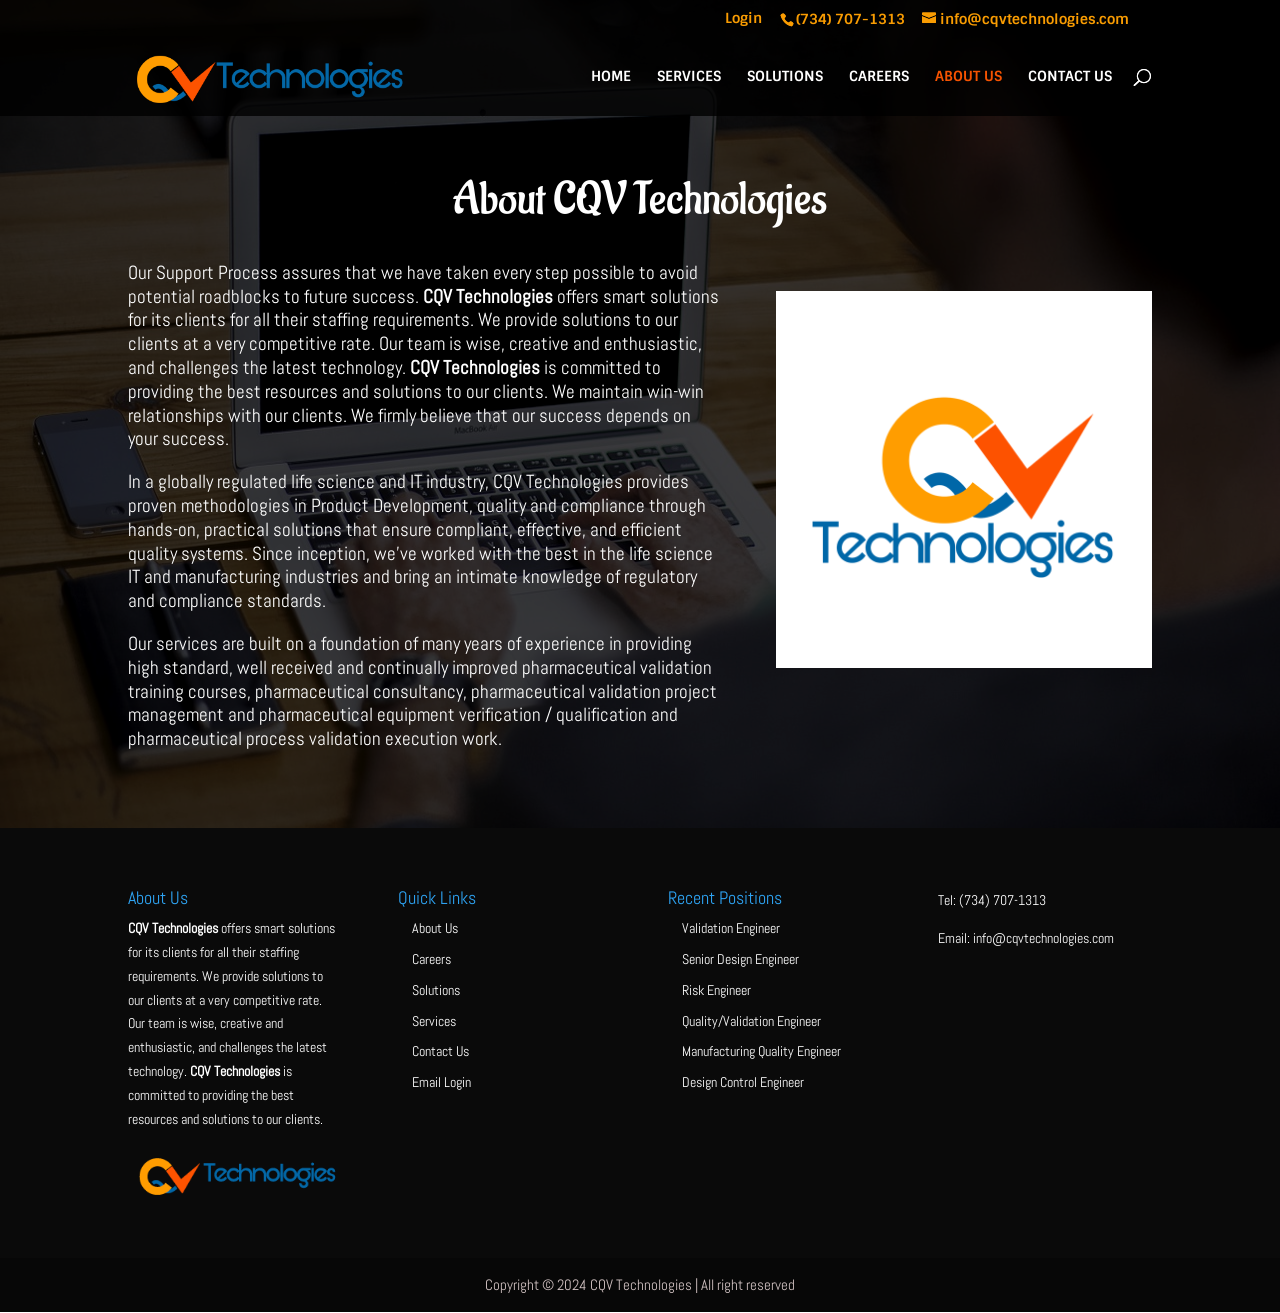
<file: about-us.html>
<!DOCTYPE html>
<html lang="en-US">
<head>
	<meta charset="UTF-8" />
<meta http-equiv="X-UA-Compatible" content="IE=edge">
	<script type="text/javascript">
		document.documentElement.className = 'js';
	</script>

	<title>About Us | CQV Technologies</title>
<link rel="preconnect" href="https://fonts.gstatic.com" crossorigin /><meta name='robots' content='max-image-preview:large' />
	<style>img:is([sizes="auto" i], [sizes^="auto," i]) { contain-intrinsic-size: 3000px 1500px }</style>
	<script type="text/javascript">
			let jqueryParams=[],jQuery=function(r){return jqueryParams=[...jqueryParams,r],jQuery},$=function(r){return jqueryParams=[...jqueryParams,r],$};window.jQuery=jQuery,window.$=jQuery;let customHeadScripts=!1;jQuery.fn=jQuery.prototype={},$.fn=jQuery.prototype={},jQuery.noConflict=function(r){if(window.jQuery)return jQuery=window.jQuery,$=window.jQuery,customHeadScripts=!0,jQuery.noConflict},jQuery.ready=function(r){jqueryParams=[...jqueryParams,r]},$.ready=function(r){jqueryParams=[...jqueryParams,r]},jQuery.load=function(r){jqueryParams=[...jqueryParams,r]},$.load=function(r){jqueryParams=[...jqueryParams,r]},jQuery.fn.ready=function(r){jqueryParams=[...jqueryParams,r]},$.fn.ready=function(r){jqueryParams=[...jqueryParams,r]};</script><style id='wp-block-library-theme-inline-css' type='text/css'>
.wp-block-audio :where(figcaption){color:#555;font-size:13px;text-align:center}.is-dark-theme .wp-block-audio :where(figcaption){color:#ffffffa6}.wp-block-audio{margin:0 0 1em}.wp-block-code{border:1px solid #ccc;border-radius:4px;font-family:Menlo,Consolas,monaco,monospace;padding:.8em 1em}.wp-block-embed :where(figcaption){color:#555;font-size:13px;text-align:center}.is-dark-theme .wp-block-embed :where(figcaption){color:#ffffffa6}.wp-block-embed{margin:0 0 1em}.blocks-gallery-caption{color:#555;font-size:13px;text-align:center}.is-dark-theme .blocks-gallery-caption{color:#ffffffa6}:root :where(.wp-block-image figcaption){color:#555;font-size:13px;text-align:center}.is-dark-theme :root :where(.wp-block-image figcaption){color:#ffffffa6}.wp-block-image{margin:0 0 1em}.wp-block-pullquote{border-bottom:4px solid;border-top:4px solid;color:currentColor;margin-bottom:1.75em}.wp-block-pullquote cite,.wp-block-pullquote footer,.wp-block-pullquote__citation{color:currentColor;font-size:.8125em;font-style:normal;text-transform:uppercase}.wp-block-quote{border-left:.25em solid;margin:0 0 1.75em;padding-left:1em}.wp-block-quote cite,.wp-block-quote footer{color:currentColor;font-size:.8125em;font-style:normal;position:relative}.wp-block-quote:where(.has-text-align-right){border-left:none;border-right:.25em solid;padding-left:0;padding-right:1em}.wp-block-quote:where(.has-text-align-center){border:none;padding-left:0}.wp-block-quote.is-large,.wp-block-quote.is-style-large,.wp-block-quote:where(.is-style-plain){border:none}.wp-block-search .wp-block-search__label{font-weight:700}.wp-block-search__button{border:1px solid #ccc;padding:.375em .625em}:where(.wp-block-group.has-background){padding:1.25em 2.375em}.wp-block-separator.has-css-opacity{opacity:.4}.wp-block-separator{border:none;border-bottom:2px solid;margin-left:auto;margin-right:auto}.wp-block-separator.has-alpha-channel-opacity{opacity:1}.wp-block-separator:not(.is-style-wide):not(.is-style-dots){width:100px}.wp-block-separator.has-background:not(.is-style-dots){border-bottom:none;height:1px}.wp-block-separator.has-background:not(.is-style-wide):not(.is-style-dots){height:2px}.wp-block-table{margin:0 0 1em}.wp-block-table td,.wp-block-table th{word-break:normal}.wp-block-table :where(figcaption){color:#555;font-size:13px;text-align:center}.is-dark-theme .wp-block-table :where(figcaption){color:#ffffffa6}.wp-block-video :where(figcaption){color:#555;font-size:13px;text-align:center}.is-dark-theme .wp-block-video :where(figcaption){color:#ffffffa6}.wp-block-video{margin:0 0 1em}:root :where(.wp-block-template-part.has-background){margin-bottom:0;margin-top:0;padding:1.25em 2.375em}
</style>
<style id='global-styles-inline-css' type='text/css'>
:root{--wp--preset--aspect-ratio--square: 1;--wp--preset--aspect-ratio--4-3: 4/3;--wp--preset--aspect-ratio--3-4: 3/4;--wp--preset--aspect-ratio--3-2: 3/2;--wp--preset--aspect-ratio--2-3: 2/3;--wp--preset--aspect-ratio--16-9: 16/9;--wp--preset--aspect-ratio--9-16: 9/16;--wp--preset--color--black: #000000;--wp--preset--color--cyan-bluish-gray: #abb8c3;--wp--preset--color--white: #ffffff;--wp--preset--color--pale-pink: #f78da7;--wp--preset--color--vivid-red: #cf2e2e;--wp--preset--color--luminous-vivid-orange: #ff6900;--wp--preset--color--luminous-vivid-amber: #fcb900;--wp--preset--color--light-green-cyan: #7bdcb5;--wp--preset--color--vivid-green-cyan: #00d084;--wp--preset--color--pale-cyan-blue: #8ed1fc;--wp--preset--color--vivid-cyan-blue: #0693e3;--wp--preset--color--vivid-purple: #9b51e0;--wp--preset--gradient--vivid-cyan-blue-to-vivid-purple: linear-gradient(135deg,rgba(6,147,227,1) 0%,rgb(155,81,224) 100%);--wp--preset--gradient--light-green-cyan-to-vivid-green-cyan: linear-gradient(135deg,rgb(122,220,180) 0%,rgb(0,208,130) 100%);--wp--preset--gradient--luminous-vivid-amber-to-luminous-vivid-orange: linear-gradient(135deg,rgba(252,185,0,1) 0%,rgba(255,105,0,1) 100%);--wp--preset--gradient--luminous-vivid-orange-to-vivid-red: linear-gradient(135deg,rgba(255,105,0,1) 0%,rgb(207,46,46) 100%);--wp--preset--gradient--very-light-gray-to-cyan-bluish-gray: linear-gradient(135deg,rgb(238,238,238) 0%,rgb(169,184,195) 100%);--wp--preset--gradient--cool-to-warm-spectrum: linear-gradient(135deg,rgb(74,234,220) 0%,rgb(151,120,209) 20%,rgb(207,42,186) 40%,rgb(238,44,130) 60%,rgb(251,105,98) 80%,rgb(254,248,76) 100%);--wp--preset--gradient--blush-light-purple: linear-gradient(135deg,rgb(255,206,236) 0%,rgb(152,150,240) 100%);--wp--preset--gradient--blush-bordeaux: linear-gradient(135deg,rgb(254,205,165) 0%,rgb(254,45,45) 50%,rgb(107,0,62) 100%);--wp--preset--gradient--luminous-dusk: linear-gradient(135deg,rgb(255,203,112) 0%,rgb(199,81,192) 50%,rgb(65,88,208) 100%);--wp--preset--gradient--pale-ocean: linear-gradient(135deg,rgb(255,245,203) 0%,rgb(182,227,212) 50%,rgb(51,167,181) 100%);--wp--preset--gradient--electric-grass: linear-gradient(135deg,rgb(202,248,128) 0%,rgb(113,206,126) 100%);--wp--preset--gradient--midnight: linear-gradient(135deg,rgb(2,3,129) 0%,rgb(40,116,252) 100%);--wp--preset--font-size--small: 13px;--wp--preset--font-size--medium: 20px;--wp--preset--font-size--large: 36px;--wp--preset--font-size--x-large: 42px;--wp--preset--spacing--20: 0.44rem;--wp--preset--spacing--30: 0.67rem;--wp--preset--spacing--40: 1rem;--wp--preset--spacing--50: 1.5rem;--wp--preset--spacing--60: 2.25rem;--wp--preset--spacing--70: 3.38rem;--wp--preset--spacing--80: 5.06rem;--wp--preset--shadow--natural: 6px 6px 9px rgba(0, 0, 0, 0.2);--wp--preset--shadow--deep: 12px 12px 50px rgba(0, 0, 0, 0.4);--wp--preset--shadow--sharp: 6px 6px 0px rgba(0, 0, 0, 0.2);--wp--preset--shadow--outlined: 6px 6px 0px -3px rgba(255, 255, 255, 1), 6px 6px rgba(0, 0, 0, 1);--wp--preset--shadow--crisp: 6px 6px 0px rgba(0, 0, 0, 1);}:root { --wp--style--global--content-size: 823px;--wp--style--global--wide-size: 1080px; }:where(body) { margin: 0; }.wp-site-blocks > .alignleft { float: left; margin-right: 2em; }.wp-site-blocks > .alignright { float: right; margin-left: 2em; }.wp-site-blocks > .aligncenter { justify-content: center; margin-left: auto; margin-right: auto; }:where(.is-layout-flex){gap: 0.5em;}:where(.is-layout-grid){gap: 0.5em;}.is-layout-flow > .alignleft{float: left;margin-inline-start: 0;margin-inline-end: 2em;}.is-layout-flow > .alignright{float: right;margin-inline-start: 2em;margin-inline-end: 0;}.is-layout-flow > .aligncenter{margin-left: auto !important;margin-right: auto !important;}.is-layout-constrained > .alignleft{float: left;margin-inline-start: 0;margin-inline-end: 2em;}.is-layout-constrained > .alignright{float: right;margin-inline-start: 2em;margin-inline-end: 0;}.is-layout-constrained > .aligncenter{margin-left: auto !important;margin-right: auto !important;}.is-layout-constrained > :where(:not(.alignleft):not(.alignright):not(.alignfull)){max-width: var(--wp--style--global--content-size);margin-left: auto !important;margin-right: auto !important;}.is-layout-constrained > .alignwide{max-width: var(--wp--style--global--wide-size);}body .is-layout-flex{display: flex;}.is-layout-flex{flex-wrap: wrap;align-items: center;}.is-layout-flex > :is(*, div){margin: 0;}body .is-layout-grid{display: grid;}.is-layout-grid > :is(*, div){margin: 0;}body{padding-top: 0px;padding-right: 0px;padding-bottom: 0px;padding-left: 0px;}a:where(:not(.wp-element-button)){text-decoration: underline;}:root :where(.wp-element-button, .wp-block-button__link){background-color: #32373c;border-width: 0;color: #fff;font-family: inherit;font-size: inherit;line-height: inherit;padding: calc(0.667em + 2px) calc(1.333em + 2px);text-decoration: none;}.has-black-color{color: var(--wp--preset--color--black) !important;}.has-cyan-bluish-gray-color{color: var(--wp--preset--color--cyan-bluish-gray) !important;}.has-white-color{color: var(--wp--preset--color--white) !important;}.has-pale-pink-color{color: var(--wp--preset--color--pale-pink) !important;}.has-vivid-red-color{color: var(--wp--preset--color--vivid-red) !important;}.has-luminous-vivid-orange-color{color: var(--wp--preset--color--luminous-vivid-orange) !important;}.has-luminous-vivid-amber-color{color: var(--wp--preset--color--luminous-vivid-amber) !important;}.has-light-green-cyan-color{color: var(--wp--preset--color--light-green-cyan) !important;}.has-vivid-green-cyan-color{color: var(--wp--preset--color--vivid-green-cyan) !important;}.has-pale-cyan-blue-color{color: var(--wp--preset--color--pale-cyan-blue) !important;}.has-vivid-cyan-blue-color{color: var(--wp--preset--color--vivid-cyan-blue) !important;}.has-vivid-purple-color{color: var(--wp--preset--color--vivid-purple) !important;}.has-black-background-color{background-color: var(--wp--preset--color--black) !important;}.has-cyan-bluish-gray-background-color{background-color: var(--wp--preset--color--cyan-bluish-gray) !important;}.has-white-background-color{background-color: var(--wp--preset--color--white) !important;}.has-pale-pink-background-color{background-color: var(--wp--preset--color--pale-pink) !important;}.has-vivid-red-background-color{background-color: var(--wp--preset--color--vivid-red) !important;}.has-luminous-vivid-orange-background-color{background-color: var(--wp--preset--color--luminous-vivid-orange) !important;}.has-luminous-vivid-amber-background-color{background-color: var(--wp--preset--color--luminous-vivid-amber) !important;}.has-light-green-cyan-background-color{background-color: var(--wp--preset--color--light-green-cyan) !important;}.has-vivid-green-cyan-background-color{background-color: var(--wp--preset--color--vivid-green-cyan) !important;}.has-pale-cyan-blue-background-color{background-color: var(--wp--preset--color--pale-cyan-blue) !important;}.has-vivid-cyan-blue-background-color{background-color: var(--wp--preset--color--vivid-cyan-blue) !important;}.has-vivid-purple-background-color{background-color: var(--wp--preset--color--vivid-purple) !important;}.has-black-border-color{border-color: var(--wp--preset--color--black) !important;}.has-cyan-bluish-gray-border-color{border-color: var(--wp--preset--color--cyan-bluish-gray) !important;}.has-white-border-color{border-color: var(--wp--preset--color--white) !important;}.has-pale-pink-border-color{border-color: var(--wp--preset--color--pale-pink) !important;}.has-vivid-red-border-color{border-color: var(--wp--preset--color--vivid-red) !important;}.has-luminous-vivid-orange-border-color{border-color: var(--wp--preset--color--luminous-vivid-orange) !important;}.has-luminous-vivid-amber-border-color{border-color: var(--wp--preset--color--luminous-vivid-amber) !important;}.has-light-green-cyan-border-color{border-color: var(--wp--preset--color--light-green-cyan) !important;}.has-vivid-green-cyan-border-color{border-color: var(--wp--preset--color--vivid-green-cyan) !important;}.has-pale-cyan-blue-border-color{border-color: var(--wp--preset--color--pale-cyan-blue) !important;}.has-vivid-cyan-blue-border-color{border-color: var(--wp--preset--color--vivid-cyan-blue) !important;}.has-vivid-purple-border-color{border-color: var(--wp--preset--color--vivid-purple) !important;}.has-vivid-cyan-blue-to-vivid-purple-gradient-background{background: var(--wp--preset--gradient--vivid-cyan-blue-to-vivid-purple) !important;}.has-light-green-cyan-to-vivid-green-cyan-gradient-background{background: var(--wp--preset--gradient--light-green-cyan-to-vivid-green-cyan) !important;}.has-luminous-vivid-amber-to-luminous-vivid-orange-gradient-background{background: var(--wp--preset--gradient--luminous-vivid-amber-to-luminous-vivid-orange) !important;}.has-luminous-vivid-orange-to-vivid-red-gradient-background{background: var(--wp--preset--gradient--luminous-vivid-orange-to-vivid-red) !important;}.has-very-light-gray-to-cyan-bluish-gray-gradient-background{background: var(--wp--preset--gradient--very-light-gray-to-cyan-bluish-gray) !important;}.has-cool-to-warm-spectrum-gradient-background{background: var(--wp--preset--gradient--cool-to-warm-spectrum) !important;}.has-blush-light-purple-gradient-background{background: var(--wp--preset--gradient--blush-light-purple) !important;}.has-blush-bordeaux-gradient-background{background: var(--wp--preset--gradient--blush-bordeaux) !important;}.has-luminous-dusk-gradient-background{background: var(--wp--preset--gradient--luminous-dusk) !important;}.has-pale-ocean-gradient-background{background: var(--wp--preset--gradient--pale-ocean) !important;}.has-electric-grass-gradient-background{background: var(--wp--preset--gradient--electric-grass) !important;}.has-midnight-gradient-background{background: var(--wp--preset--gradient--midnight) !important;}.has-small-font-size{font-size: var(--wp--preset--font-size--small) !important;}.has-medium-font-size{font-size: var(--wp--preset--font-size--medium) !important;}.has-large-font-size{font-size: var(--wp--preset--font-size--large) !important;}.has-x-large-font-size{font-size: var(--wp--preset--font-size--x-large) !important;}
:where(.wp-block-post-template.is-layout-flex){gap: 1.25em;}:where(.wp-block-post-template.is-layout-grid){gap: 1.25em;}
:where(.wp-block-columns.is-layout-flex){gap: 2em;}:where(.wp-block-columns.is-layout-grid){gap: 2em;}
:root :where(.wp-block-pullquote){font-size: 1.5em;line-height: 1.6;}
</style>
<link rel='stylesheet' id='et-divi-open-sans-css' href='https://fonts.googleapis.com/css?family=Open+Sans:300italic,400italic,600italic,700italic,800italic,400,300,600,700,800&#038;subset=latin,latin-ext&#038;display=swap' type='text/css' media='all' />
<style id='divi-style-inline-inline-css' type='text/css'>
/*!
Theme Name: Divi
Theme URI: http://www.elegantthemes.com/gallery/divi/
Version: 4.17.6
Description: Smart. Flexible. Beautiful. Divi is the most powerful theme in our collection.
Author: Elegant Themes
Author URI: http://www.elegantthemes.com
License: GNU General Public License v2
License URI: http://www.gnu.org/licenses/gpl-2.0.html
*/

a,abbr,acronym,address,applet,b,big,blockquote,body,center,cite,code,dd,del,dfn,div,dl,dt,em,fieldset,font,form,h1,h2,h3,h4,h5,h6,html,i,iframe,img,ins,kbd,label,legend,li,object,ol,p,pre,q,s,samp,small,span,strike,strong,sub,sup,tt,u,ul,var{margin:0;padding:0;border:0;outline:0;font-size:100%;-ms-text-size-adjust:100%;-webkit-text-size-adjust:100%;vertical-align:baseline;background:transparent}body{line-height:1}ol,ul{list-style:none}blockquote,q{quotes:none}blockquote:after,blockquote:before,q:after,q:before{content:"";content:none}blockquote{margin:20px 0 30px;border-left:5px solid;padding-left:20px}:focus{outline:0}del{text-decoration:line-through}pre{overflow:auto;padding:10px}figure{margin:0}table{border-collapse:collapse;border-spacing:0}article,aside,footer,header,hgroup,nav,section{display:block}body{font-family:Open Sans,Arial,sans-serif;font-size:14px;color:#666;background-color:#fff;line-height:1.7em;font-weight:500;-webkit-font-smoothing:antialiased;-moz-osx-font-smoothing:grayscale}body.page-template-page-template-blank-php #page-container{padding-top:0!important}body.et_cover_background{background-size:cover!important;background-position:top!important;background-repeat:no-repeat!important;background-attachment:fixed}a{color:#2ea3f2}a,a:hover{text-decoration:none}p{padding-bottom:1em}p:not(.has-background):last-of-type{padding-bottom:0}p.et_normal_padding{padding-bottom:1em}strong{font-weight:700}cite,em,i{font-style:italic}code,pre{font-family:Courier New,monospace;margin-bottom:10px}ins{text-decoration:none}sub,sup{height:0;line-height:1;position:relative;vertical-align:baseline}sup{bottom:.8em}sub{top:.3em}dl{margin:0 0 1.5em}dl dt{font-weight:700}dd{margin-left:1.5em}blockquote p{padding-bottom:0}embed,iframe,object,video{max-width:100%}h1,h2,h3,h4,h5,h6{color:#333;padding-bottom:10px;line-height:1em;font-weight:500}h1 a,h2 a,h3 a,h4 a,h5 a,h6 a{color:inherit}h1{font-size:30px}h2{font-size:26px}h3{font-size:22px}h4{font-size:18px}h5{font-size:16px}h6{font-size:14px}input{-webkit-appearance:none}input[type=checkbox]{-webkit-appearance:checkbox}input[type=radio]{-webkit-appearance:radio}input.text,input.title,input[type=email],input[type=password],input[type=tel],input[type=text],select,textarea{background-color:#fff;border:1px solid #bbb;padding:2px;color:#4e4e4e}input.text:focus,input.title:focus,input[type=text]:focus,select:focus,textarea:focus{border-color:#2d3940;color:#3e3e3e}input.text,input.title,input[type=text],select,textarea{margin:0}textarea{padding:4px}button,input,select,textarea{font-family:inherit}img{max-width:100%;height:auto}.clear{clear:both}br.clear{margin:0;padding:0}.pagination{clear:both}#et_search_icon:hover,.et-social-icon a:hover,.et_password_protected_form .et_submit_button,.form-submit .et_pb_buttontton.alt.disabled,.nav-single a,.posted_in a{color:#2ea3f2}.et-search-form,blockquote{border-color:#2ea3f2}#main-content{background-color:#fff}.container{width:80%;max-width:1080px;margin:auto;position:relative}body:not(.et-tb) #main-content .container,body:not(.et-tb-has-header) #main-content .container{padding-top:58px}.et_full_width_page #main-content .container:before{display:none}.main_title{margin-bottom:20px}.et_password_protected_form .et_submit_button:hover,.form-submit .et_pb_button:hover{background:rgba(0,0,0,.05)}.et_button_icon_visible .et_pb_button{padding-right:2em;padding-left:.7em}.et_button_icon_visible .et_pb_button:after{opacity:1;margin-left:0}.et_button_left .et_pb_button:hover:after{left:.15em}.et_button_left .et_pb_button:after{margin-left:0;left:1em}.et_button_icon_visible.et_button_left .et_pb_button,.et_button_left .et_pb_button:hover,.et_button_left .et_pb_module .et_pb_button:hover{padding-left:2em;padding-right:.7em}.et_button_icon_visible.et_button_left .et_pb_button:after,.et_button_left .et_pb_button:hover:after{left:.15em}.et_password_protected_form .et_submit_button:hover,.form-submit .et_pb_button:hover{padding:.3em 1em}.et_button_no_icon .et_pb_button:after{display:none}.et_button_no_icon.et_button_icon_visible.et_button_left .et_pb_button,.et_button_no_icon.et_button_left .et_pb_button:hover,.et_button_no_icon .et_pb_button,.et_button_no_icon .et_pb_button:hover{padding:.3em 1em!important}.et_button_custom_icon .et_pb_button:after{line-height:1.7em}.et_button_custom_icon.et_button_icon_visible .et_pb_button:after,.et_button_custom_icon .et_pb_button:hover:after{margin-left:.3em}#left-area .post_format-post-format-gallery .wp-block-gallery:first-of-type{padding:0;margin-bottom:-16px}.entry-content table:not(.variations){border:1px solid #eee;margin:0 0 15px;text-align:left;width:100%}.entry-content thead th,.entry-content tr th{color:#555;font-weight:700;padding:9px 24px}.entry-content tr td{border-top:1px solid #eee;padding:6px 24px}#left-area ul,.entry-content ul,.et-l--body ul,.et-l--footer ul,.et-l--header ul{list-style-type:disc;padding:0 0 23px 1em;line-height:26px}#left-area ol,.entry-content ol,.et-l--body ol,.et-l--footer ol,.et-l--header ol{list-style-type:decimal;list-style-position:inside;padding:0 0 23px;line-height:26px}#left-area ul li ul,.entry-content ul li ol{padding:2px 0 2px 20px}#left-area ol li ul,.entry-content ol li ol,.et-l--body ol li ol,.et-l--footer ol li ol,.et-l--header ol li ol{padding:2px 0 2px 35px}#left-area ul.wp-block-gallery{display:-webkit-box;display:-ms-flexbox;display:flex;-ms-flex-wrap:wrap;flex-wrap:wrap;list-style-type:none;padding:0}#left-area ul.products{padding:0!important;line-height:1.7!important;list-style:none!important}.gallery-item a{display:block}.gallery-caption,.gallery-item a{width:90%}#wpadminbar{z-index:100001}#left-area .post-meta{font-size:14px;padding-bottom:15px}#left-area .post-meta a{text-decoration:none;color:#666}#left-area .et_featured_image{padding-bottom:7px}.single .post{padding-bottom:25px}body.single .et_audio_content{margin-bottom:-6px}.nav-single a{text-decoration:none;color:#2ea3f2;font-size:14px;font-weight:400}.nav-previous{float:left}.nav-next{float:right}.et_password_protected_form p input{background-color:#eee;border:none!important;width:100%!important;border-radius:0!important;font-size:14px;color:#999!important;padding:16px!important;-webkit-box-sizing:border-box;box-sizing:border-box}.et_password_protected_form label{display:none}.et_password_protected_form .et_submit_button{font-family:inherit;display:block;float:right;margin:8px auto 0;cursor:pointer}.post-password-required p.nocomments.container{max-width:100%}.post-password-required p.nocomments.container:before{display:none}.aligncenter,div.post .new-post .aligncenter{display:block;margin-left:auto;margin-right:auto}.wp-caption{border:1px solid #ddd;text-align:center;background-color:#f3f3f3;margin-bottom:10px;max-width:96%;padding:8px}.wp-caption.alignleft{margin:0 30px 20px 0}.wp-caption.alignright{margin:0 0 20px 30px}.wp-caption img{margin:0;padding:0;border:0}.wp-caption p.wp-caption-text{font-size:12px;padding:0 4px 5px;margin:0}.alignright{float:right}.alignleft{float:left}img.alignleft{display:inline;float:left;margin-right:15px}img.alignright{display:inline;float:right;margin-left:15px}.page.et_pb_pagebuilder_layout #main-content{background-color:transparent}body #main-content .et_builder_inner_content>h1,body #main-content .et_builder_inner_content>h2,body #main-content .et_builder_inner_content>h3,body #main-content .et_builder_inner_content>h4,body #main-content .et_builder_inner_content>h5,body #main-content .et_builder_inner_content>h6{line-height:1.4em}body #main-content .et_builder_inner_content>p{line-height:1.7em}.wp-block-pullquote{margin:20px 0 30px}.wp-block-pullquote.has-background blockquote{border-left:none}.wp-block-group.has-background{padding:1.5em 1.5em .5em}@media (min-width:981px){#left-area{width:79.125%;padding-bottom:23px}#main-content .container:before{content:"";position:absolute;top:0;height:100%;width:1px;background-color:#e2e2e2}.et_full_width_page #left-area,.et_no_sidebar #left-area{float:none;width:100%!important}.et_full_width_page #left-area{padding-bottom:0}.et_no_sidebar #main-content .container:before{display:none}}@media (max-width:980px){#page-container{padding-top:80px}.et-tb #page-container,.et-tb-has-header #page-container{padding-top:0!important}#left-area,#sidebar{width:100%!important}#main-content .container:before{display:none!important}.et_full_width_page .et_gallery_item:nth-child(4n+1){clear:none}}@media print{#page-container{padding-top:0!important}}#wp-admin-bar-et-use-visual-builder a:before{font-family:ETmodules!important;content:"\e625";font-size:30px!important;width:28px;margin-top:-3px;color:#974df3!important}#wp-admin-bar-et-use-visual-builder:hover a:before{color:#fff!important}#wp-admin-bar-et-use-visual-builder:hover a,#wp-admin-bar-et-use-visual-builder a:hover{transition:background-color .5s ease;-webkit-transition:background-color .5s ease;-moz-transition:background-color .5s ease;background-color:#7e3bd0!important;color:#fff!important}* html .clearfix,:first-child+html .clearfix{zoom:1}.iphone .et_pb_section_video_bg video::-webkit-media-controls-start-playback-button{display:none!important;-webkit-appearance:none}.et_mobile_device .et_pb_section_parallax .et_pb_parallax_css{background-attachment:scroll}.et-social-facebook a.icon:before{content:"\e093"}.et-social-twitter a.icon:before{content:"\e094"}.et-social-google-plus a.icon:before{content:"\e096"}.et-social-instagram a.icon:before{content:"\e09a"}.et-social-rss a.icon:before{content:"\e09e"}.ai1ec-single-event:after{content:" ";display:table;clear:both}.evcal_event_details .evcal_evdata_cell .eventon_details_shading_bot.eventon_details_shading_bot{z-index:3}.wp-block-divi-layout{margin-bottom:1em}*{-webkit-box-sizing:border-box;box-sizing:border-box}#et-info-email:before,#et-info-phone:before,#et_search_icon:before,.comment-reply-link:after,.et-cart-info span:before,.et-pb-arrow-next:before,.et-pb-arrow-prev:before,.et-social-icon a:before,.et_audio_container .mejs-playpause-button button:before,.et_audio_container .mejs-volume-button button:before,.et_overlay:before,.et_password_protected_form .et_submit_button:after,.et_pb_button:after,.et_pb_contact_reset:after,.et_pb_contact_submit:after,.et_pb_font_icon:before,.et_pb_newsletter_button:after,.et_pb_pricing_table_button:after,.et_pb_promo_button:after,.et_pb_testimonial:before,.et_pb_toggle_title:before,.form-submit .et_pb_button:after,.mobile_menu_bar:before,a.et_pb_more_button:after{font-family:ETmodules!important;speak:none;font-style:normal;font-weight:400;-webkit-font-feature-settings:normal;font-feature-settings:normal;font-variant:normal;text-transform:none;line-height:1;-webkit-font-smoothing:antialiased;-moz-osx-font-smoothing:grayscale;text-shadow:0 0;direction:ltr}.et-pb-icon,.et_pb_custom_button_icon.et_pb_button:after,.et_pb_login .et_pb_custom_button_icon.et_pb_button:after,.et_pb_woo_custom_button_icon .button.et_pb_custom_button_icon.et_pb_button:after,.et_pb_woo_custom_button_icon .button.et_pb_custom_button_icon.et_pb_button:hover:after{content:attr(data-icon)}.et-pb-icon{font-family:ETmodules;speak:none;font-weight:400;-webkit-font-feature-settings:normal;font-feature-settings:normal;font-variant:normal;text-transform:none;line-height:1;-webkit-font-smoothing:antialiased;font-size:96px;font-style:normal;display:inline-block;-webkit-box-sizing:border-box;box-sizing:border-box;direction:ltr}#et-ajax-saving{display:none;-webkit-transition:background .3s,-webkit-box-shadow .3s;transition:background .3s,-webkit-box-shadow .3s;transition:background .3s,box-shadow .3s;transition:background .3s,box-shadow .3s,-webkit-box-shadow .3s;-webkit-box-shadow:rgba(0,139,219,.247059) 0 0 60px;box-shadow:0 0 60px rgba(0,139,219,.247059);position:fixed;top:50%;left:50%;width:50px;height:50px;background:#fff;border-radius:50px;margin:-25px 0 0 -25px;z-index:999999;text-align:center}#et-ajax-saving img{margin:9px}.et-safe-mode-indicator,.et-safe-mode-indicator:focus,.et-safe-mode-indicator:hover{-webkit-box-shadow:0 5px 10px rgba(41,196,169,.15);box-shadow:0 5px 10px rgba(41,196,169,.15);background:#29c4a9;color:#fff;font-size:14px;font-weight:600;padding:12px;line-height:16px;border-radius:3px;position:fixed;bottom:30px;right:30px;z-index:999999;text-decoration:none;font-family:Open Sans,sans-serif;-webkit-font-smoothing:antialiased;-moz-osx-font-smoothing:grayscale}.et_pb_button{font-size:20px;font-weight:500;padding:.3em 1em;line-height:1.7em!important;background-color:transparent;background-size:cover;background-position:50%;background-repeat:no-repeat;border:2px solid;border-radius:3px;-webkit-transition-duration:.2s;transition-duration:.2s;-webkit-transition-property:all!important;transition-property:all!important}.et_pb_button,.et_pb_button_inner{position:relative}.et_pb_button:hover,.et_pb_module .et_pb_button:hover{border:2px solid transparent;padding:.3em 2em .3em .7em}.et_pb_button:hover{background-color:hsla(0,0%,100%,.2)}.et_pb_bg_layout_light.et_pb_button:hover,.et_pb_bg_layout_light .et_pb_button:hover{background-color:rgba(0,0,0,.05)}.et_pb_button:after,.et_pb_button:before{font-size:32px;line-height:1em;content:"\35";opacity:0;position:absolute;margin-left:-1em;-webkit-transition:all .2s;transition:all .2s;text-transform:none;-webkit-font-feature-settings:"kern" off;font-feature-settings:"kern" off;font-variant:none;font-style:normal;font-weight:400;text-shadow:none}.et_pb_button.et_hover_enabled:hover:after,.et_pb_button.et_pb_hovered:hover:after{-webkit-transition:none!important;transition:none!important}.et_pb_button:before{display:none}.et_pb_button:hover:after{opacity:1;margin-left:0}.et_pb_column_1_3 h1,.et_pb_column_1_4 h1,.et_pb_column_1_5 h1,.et_pb_column_1_6 h1,.et_pb_column_2_5 h1{font-size:26px}.et_pb_column_1_3 h2,.et_pb_column_1_4 h2,.et_pb_column_1_5 h2,.et_pb_column_1_6 h2,.et_pb_column_2_5 h2{font-size:23px}.et_pb_column_1_3 h3,.et_pb_column_1_4 h3,.et_pb_column_1_5 h3,.et_pb_column_1_6 h3,.et_pb_column_2_5 h3{font-size:20px}.et_pb_column_1_3 h4,.et_pb_column_1_4 h4,.et_pb_column_1_5 h4,.et_pb_column_1_6 h4,.et_pb_column_2_5 h4{font-size:18px}.et_pb_column_1_3 h5,.et_pb_column_1_4 h5,.et_pb_column_1_5 h5,.et_pb_column_1_6 h5,.et_pb_column_2_5 h5{font-size:16px}.et_pb_column_1_3 h6,.et_pb_column_1_4 h6,.et_pb_column_1_5 h6,.et_pb_column_1_6 h6,.et_pb_column_2_5 h6{font-size:15px}.et_pb_bg_layout_dark,.et_pb_bg_layout_dark h1,.et_pb_bg_layout_dark h2,.et_pb_bg_layout_dark h3,.et_pb_bg_layout_dark h4,.et_pb_bg_layout_dark h5,.et_pb_bg_layout_dark h6{color:#fff!important}.et_pb_module.et_pb_text_align_left{text-align:left}.et_pb_module.et_pb_text_align_center{text-align:center}.et_pb_module.et_pb_text_align_right{text-align:right}.et_pb_module.et_pb_text_align_justified{text-align:justify}.clearfix:after{visibility:hidden;display:block;font-size:0;content:" ";clear:both;height:0}.et_pb_bg_layout_light .et_pb_more_button{color:#2ea3f2}.et_builder_inner_content{position:relative;z-index:1}header .et_builder_inner_content{z-index:2}.et_pb_css_mix_blend_mode_passthrough{mix-blend-mode:unset!important}.et_pb_image_container{margin:-20px -20px 29px}.et_pb_module_inner{position:relative}.et_hover_enabled_preview{z-index:2}.et_hover_enabled:hover{position:relative;z-index:2}.et_pb_all_tabs,.et_pb_module,.et_pb_posts_nav a,.et_pb_tab,.et_pb_with_background{position:relative;background-size:cover;background-position:50%;background-repeat:no-repeat}.et_pb_background_mask,.et_pb_background_pattern{bottom:0;left:0;position:absolute;right:0;top:0}.et_pb_background_mask{background-size:calc(100% + 2px) calc(100% + 2px);background-repeat:no-repeat;background-position:50%;overflow:hidden}.et_pb_background_pattern{background-position:0 0;background-repeat:repeat}.et_pb_with_border{position:relative;border:0 solid #333}.post-password-required .et_pb_row{padding:0;width:100%}.post-password-required .et_password_protected_form{min-height:0}body.et_pb_pagebuilder_layout.et_pb_show_title .post-password-required .et_password_protected_form h1,body:not(.et_pb_pagebuilder_layout) .post-password-required .et_password_protected_form h1{display:none}.et_pb_no_bg{padding:0!important}.et_overlay.et_pb_inline_icon:before,.et_pb_inline_icon:before{content:attr(data-icon)}.et_pb_more_button{color:inherit;text-shadow:none;text-decoration:none;display:inline-block;margin-top:20px}.et_parallax_bg_wrap{overflow:hidden;position:absolute;top:0;right:0;bottom:0;left:0}.et_parallax_bg{background-repeat:no-repeat;background-position:top;background-size:cover;position:absolute;bottom:0;left:0;width:100%;height:100%;display:block}.et_parallax_bg.et_parallax_bg__hover,.et_parallax_bg.et_parallax_bg_phone,.et_parallax_bg.et_parallax_bg_tablet,.et_parallax_gradient.et_parallax_gradient__hover,.et_parallax_gradient.et_parallax_gradient_phone,.et_parallax_gradient.et_parallax_gradient_tablet,.et_pb_section_parallax_hover:hover .et_parallax_bg:not(.et_parallax_bg__hover),.et_pb_section_parallax_hover:hover .et_parallax_gradient:not(.et_parallax_gradient__hover){display:none}.et_pb_section_parallax_hover:hover .et_parallax_bg.et_parallax_bg__hover,.et_pb_section_parallax_hover:hover .et_parallax_gradient.et_parallax_gradient__hover{display:block}.et_parallax_gradient{bottom:0;display:block;left:0;position:absolute;right:0;top:0}.et_pb_module.et_pb_section_parallax,.et_pb_posts_nav a.et_pb_section_parallax,.et_pb_tab.et_pb_section_parallax{position:relative}.et_pb_section_parallax .et_pb_parallax_css,.et_pb_slides .et_parallax_bg.et_pb_parallax_css{background-attachment:fixed}body.et-bfb .et_pb_section_parallax .et_pb_parallax_css,body.et-bfb .et_pb_slides .et_parallax_bg.et_pb_parallax_css{background-attachment:scroll;bottom:auto}.et_pb_section_parallax.et_pb_column .et_pb_module,.et_pb_section_parallax.et_pb_row .et_pb_column,.et_pb_section_parallax.et_pb_row .et_pb_module{z-index:9;position:relative}.et_pb_more_button:hover:after{opacity:1;margin-left:0}.et_pb_preload .et_pb_section_video_bg,.et_pb_preload>div{visibility:hidden}.et_pb_preload,.et_pb_section.et_pb_section_video.et_pb_preload{position:relative;background:#464646!important}.et_pb_preload:before{content:"";position:absolute;top:50%;left:50%;background:url(wp-content/themes/Divi-4-17-6/includes/builder/styles/images/preloader.gif) no-repeat;border-radius:32px;width:32px;height:32px;margin:-16px 0 0 -16px}.box-shadow-overlay{position:absolute;top:0;left:0;width:100%;height:100%;z-index:10;pointer-events:none}.et_pb_section>.box-shadow-overlay~.et_pb_row{z-index:11}body.safari .section_has_divider{will-change:transform}.et_pb_row>.box-shadow-overlay{z-index:8}.has-box-shadow-overlay{position:relative}.et_clickable{cursor:pointer}.screen-reader-text{border:0;clip:rect(1px,1px,1px,1px);-webkit-clip-path:inset(50%);clip-path:inset(50%);height:1px;margin:-1px;overflow:hidden;padding:0;position:absolute!important;width:1px;word-wrap:normal!important}.et_multi_view_hidden,.et_multi_view_hidden_image{display:none!important}@keyframes multi-view-image-fade{0%{opacity:0}10%{opacity:.1}20%{opacity:.2}30%{opacity:.3}40%{opacity:.4}50%{opacity:.5}60%{opacity:.6}70%{opacity:.7}80%{opacity:.8}90%{opacity:.9}to{opacity:1}}.et_multi_view_image__loading{visibility:hidden}.et_multi_view_image__loaded{-webkit-animation:multi-view-image-fade .5s;animation:multi-view-image-fade .5s}#et-pb-motion-effects-offset-tracker{visibility:hidden!important;opacity:0;position:absolute;top:0;left:0}.et-pb-before-scroll-animation{opacity:0}header.et-l.et-l--header:after{clear:both;display:block;content:""}.et_pb_module{-webkit-animation-timing-function:linear;animation-timing-function:linear;-webkit-animation-duration:.2s;animation-duration:.2s}@-webkit-keyframes fadeBottom{0%{opacity:0;-webkit-transform:translateY(10%);transform:translateY(10%)}to{opacity:1;-webkit-transform:translateY(0);transform:translateY(0)}}@keyframes fadeBottom{0%{opacity:0;-webkit-transform:translateY(10%);transform:translateY(10%)}to{opacity:1;-webkit-transform:translateY(0);transform:translateY(0)}}@-webkit-keyframes fadeLeft{0%{opacity:0;-webkit-transform:translateX(-10%);transform:translateX(-10%)}to{opacity:1;-webkit-transform:translateX(0);transform:translateX(0)}}@keyframes fadeLeft{0%{opacity:0;-webkit-transform:translateX(-10%);transform:translateX(-10%)}to{opacity:1;-webkit-transform:translateX(0);transform:translateX(0)}}@-webkit-keyframes fadeRight{0%{opacity:0;-webkit-transform:translateX(10%);transform:translateX(10%)}to{opacity:1;-webkit-transform:translateX(0);transform:translateX(0)}}@keyframes fadeRight{0%{opacity:0;-webkit-transform:translateX(10%);transform:translateX(10%)}to{opacity:1;-webkit-transform:translateX(0);transform:translateX(0)}}@-webkit-keyframes fadeTop{0%{opacity:0;-webkit-transform:translateY(-10%);transform:translateY(-10%)}to{opacity:1;-webkit-transform:translateX(0);transform:translateX(0)}}@keyframes fadeTop{0%{opacity:0;-webkit-transform:translateY(-10%);transform:translateY(-10%)}to{opacity:1;-webkit-transform:translateX(0);transform:translateX(0)}}@-webkit-keyframes fadeIn{0%{opacity:0}to{opacity:1}}@keyframes fadeIn{0%{opacity:0}to{opacity:1}}.et-waypoint:not(.et_pb_counters){opacity:0}@media (min-width:981px){.et_pb_section.et_section_specialty div.et_pb_row .et_pb_column .et_pb_column .et_pb_module.et-last-child,.et_pb_section.et_section_specialty div.et_pb_row .et_pb_column .et_pb_column .et_pb_module:last-child,.et_pb_section.et_section_specialty div.et_pb_row .et_pb_column .et_pb_row_inner .et_pb_column .et_pb_module.et-last-child,.et_pb_section.et_section_specialty div.et_pb_row .et_pb_column .et_pb_row_inner .et_pb_column .et_pb_module:last-child,.et_pb_section div.et_pb_row .et_pb_column .et_pb_module.et-last-child,.et_pb_section div.et_pb_row .et_pb_column .et_pb_module:last-child{margin-bottom:0}}@media (max-width:980px){.et_overlay.et_pb_inline_icon_tablet:before,.et_pb_inline_icon_tablet:before{content:attr(data-icon-tablet)}.et_parallax_bg.et_parallax_bg_tablet_exist,.et_parallax_gradient.et_parallax_gradient_tablet_exist{display:none}.et_parallax_bg.et_parallax_bg_tablet,.et_parallax_gradient.et_parallax_gradient_tablet{display:block}.et_pb_column .et_pb_module{margin-bottom:30px}.et_pb_row .et_pb_column .et_pb_module.et-last-child,.et_pb_row .et_pb_column .et_pb_module:last-child,.et_section_specialty .et_pb_row .et_pb_column .et_pb_module.et-last-child,.et_section_specialty .et_pb_row .et_pb_column .et_pb_module:last-child{margin-bottom:0}.et_pb_more_button{display:inline-block!important}.et_pb_bg_layout_light_tablet.et_pb_button,.et_pb_bg_layout_light_tablet.et_pb_module.et_pb_button,.et_pb_bg_layout_light_tablet .et_pb_more_button{color:#2ea3f2}.et_pb_bg_layout_light_tablet .et_pb_forgot_password a{color:#666}.et_pb_bg_layout_light_tablet h1,.et_pb_bg_layout_light_tablet h2,.et_pb_bg_layout_light_tablet h3,.et_pb_bg_layout_light_tablet h4,.et_pb_bg_layout_light_tablet h5,.et_pb_bg_layout_light_tablet h6{color:#333!important}.et_pb_module .et_pb_bg_layout_light_tablet.et_pb_button{color:#2ea3f2!important}.et_pb_bg_layout_light_tablet{color:#666!important}.et_pb_bg_layout_dark_tablet,.et_pb_bg_layout_dark_tablet h1,.et_pb_bg_layout_dark_tablet h2,.et_pb_bg_layout_dark_tablet h3,.et_pb_bg_layout_dark_tablet h4,.et_pb_bg_layout_dark_tablet h5,.et_pb_bg_layout_dark_tablet h6{color:#fff!important}.et_pb_bg_layout_dark_tablet.et_pb_button,.et_pb_bg_layout_dark_tablet.et_pb_module.et_pb_button,.et_pb_bg_layout_dark_tablet .et_pb_more_button{color:inherit}.et_pb_bg_layout_dark_tablet .et_pb_forgot_password a{color:#fff}.et_pb_module.et_pb_text_align_left-tablet{text-align:left}.et_pb_module.et_pb_text_align_center-tablet{text-align:center}.et_pb_module.et_pb_text_align_right-tablet{text-align:right}.et_pb_module.et_pb_text_align_justified-tablet{text-align:justify}}@media (max-width:767px){.et_pb_more_button{display:inline-block!important}.et_overlay.et_pb_inline_icon_phone:before,.et_pb_inline_icon_phone:before{content:attr(data-icon-phone)}.et_parallax_bg.et_parallax_bg_phone_exist,.et_parallax_gradient.et_parallax_gradient_phone_exist{display:none}.et_parallax_bg.et_parallax_bg_phone,.et_parallax_gradient.et_parallax_gradient_phone{display:block}.et-hide-mobile{display:none!important}.et_pb_bg_layout_light_phone.et_pb_button,.et_pb_bg_layout_light_phone.et_pb_module.et_pb_button,.et_pb_bg_layout_light_phone .et_pb_more_button{color:#2ea3f2}.et_pb_bg_layout_light_phone .et_pb_forgot_password a{color:#666}.et_pb_bg_layout_light_phone h1,.et_pb_bg_layout_light_phone h2,.et_pb_bg_layout_light_phone h3,.et_pb_bg_layout_light_phone h4,.et_pb_bg_layout_light_phone h5,.et_pb_bg_layout_light_phone h6{color:#333!important}.et_pb_module .et_pb_bg_layout_light_phone.et_pb_button{color:#2ea3f2!important}.et_pb_bg_layout_light_phone{color:#666!important}.et_pb_bg_layout_dark_phone,.et_pb_bg_layout_dark_phone h1,.et_pb_bg_layout_dark_phone h2,.et_pb_bg_layout_dark_phone h3,.et_pb_bg_layout_dark_phone h4,.et_pb_bg_layout_dark_phone h5,.et_pb_bg_layout_dark_phone h6{color:#fff!important}.et_pb_bg_layout_dark_phone.et_pb_button,.et_pb_bg_layout_dark_phone.et_pb_module.et_pb_button,.et_pb_bg_layout_dark_phone .et_pb_more_button{color:inherit}.et_pb_module .et_pb_bg_layout_dark_phone.et_pb_button{color:#fff!important}.et_pb_bg_layout_dark_phone .et_pb_forgot_password a{color:#fff}.et_pb_module.et_pb_text_align_left-phone{text-align:left}.et_pb_module.et_pb_text_align_center-phone{text-align:center}.et_pb_module.et_pb_text_align_right-phone{text-align:right}.et_pb_module.et_pb_text_align_justified-phone{text-align:justify}}@media (max-width:479px){a.et_pb_more_button{display:block}}@media (min-width:768px) and (max-width:980px){[data-et-multi-view-load-tablet-hidden=true]:not(.et_multi_view_swapped){display:none!important}}@media (max-width:767px){[data-et-multi-view-load-phone-hidden=true]:not(.et_multi_view_swapped){display:none!important}}.et_pb_menu.et_pb_menu--style-inline_centered_logo .et_pb_menu__menu nav ul{-webkit-box-pack:center;-ms-flex-pack:center;justify-content:center}@-webkit-keyframes multi-view-image-fade{0%{-webkit-transform:scale(1);transform:scale(1);opacity:1}50%{-webkit-transform:scale(1.01);transform:scale(1.01);opacity:1}to{-webkit-transform:scale(1);transform:scale(1);opacity:1}}
</style>
<style id='divi-dynamic-critical-inline-css' type='text/css'>
@font-face{font-family:ETmodules;font-display:block;src:url(wp-content/themes/Divi-4-17-6/core/admin/fonts/modules/base/modules.eot);src:url(wp-content/themes/Divi-4-17-6/core/admin/fonts/modules/base/modules.eot#iefix) format("embedded-opentype"),url(wp-content/themes/Divi-4-17-6/core/admin/fonts/modules/base/modules.ttf) format("truetype"),url(wp-content/themes/Divi-4-17-6/core/admin/fonts/modules/base/modules.woff) format("woff"),url(wp-content/themes/Divi-4-17-6/core/admin/fonts/modules/base/modules.svg#ETmodules) format("svg");font-weight:400;font-style:normal}
@media (min-width:981px){.et_pb_gutters3 .et_pb_column,.et_pb_gutters3.et_pb_row .et_pb_column{margin-right:5.5%}.et_pb_gutters3 .et_pb_column_4_4,.et_pb_gutters3.et_pb_row .et_pb_column_4_4{width:100%}.et_pb_gutters3 .et_pb_column_4_4 .et_pb_module,.et_pb_gutters3.et_pb_row .et_pb_column_4_4 .et_pb_module{margin-bottom:2.75%}.et_pb_gutters3 .et_pb_column_3_4,.et_pb_gutters3.et_pb_row .et_pb_column_3_4{width:73.625%}.et_pb_gutters3 .et_pb_column_3_4 .et_pb_module,.et_pb_gutters3.et_pb_row .et_pb_column_3_4 .et_pb_module{margin-bottom:3.735%}.et_pb_gutters3 .et_pb_column_2_3,.et_pb_gutters3.et_pb_row .et_pb_column_2_3{width:64.833%}.et_pb_gutters3 .et_pb_column_2_3 .et_pb_module,.et_pb_gutters3.et_pb_row .et_pb_column_2_3 .et_pb_module{margin-bottom:4.242%}.et_pb_gutters3 .et_pb_column_3_5,.et_pb_gutters3.et_pb_row .et_pb_column_3_5{width:57.8%}.et_pb_gutters3 .et_pb_column_3_5 .et_pb_module,.et_pb_gutters3.et_pb_row .et_pb_column_3_5 .et_pb_module{margin-bottom:4.758%}.et_pb_gutters3 .et_pb_column_1_2,.et_pb_gutters3.et_pb_row .et_pb_column_1_2{width:47.25%}.et_pb_gutters3 .et_pb_column_1_2 .et_pb_module,.et_pb_gutters3.et_pb_row .et_pb_column_1_2 .et_pb_module{margin-bottom:5.82%}.et_pb_gutters3 .et_pb_column_2_5,.et_pb_gutters3.et_pb_row .et_pb_column_2_5{width:36.7%}.et_pb_gutters3 .et_pb_column_2_5 .et_pb_module,.et_pb_gutters3.et_pb_row .et_pb_column_2_5 .et_pb_module{margin-bottom:7.493%}.et_pb_gutters3 .et_pb_column_1_3,.et_pb_gutters3.et_pb_row .et_pb_column_1_3{width:29.6667%}.et_pb_gutters3 .et_pb_column_1_3 .et_pb_module,.et_pb_gutters3.et_pb_row .et_pb_column_1_3 .et_pb_module{margin-bottom:9.27%}.et_pb_gutters3 .et_pb_column_1_4,.et_pb_gutters3.et_pb_row .et_pb_column_1_4{width:20.875%}.et_pb_gutters3 .et_pb_column_1_4 .et_pb_module,.et_pb_gutters3.et_pb_row .et_pb_column_1_4 .et_pb_module{margin-bottom:13.174%}.et_pb_gutters3 .et_pb_column_1_5,.et_pb_gutters3.et_pb_row .et_pb_column_1_5{width:15.6%}.et_pb_gutters3 .et_pb_column_1_5 .et_pb_module,.et_pb_gutters3.et_pb_row .et_pb_column_1_5 .et_pb_module{margin-bottom:17.628%}.et_pb_gutters3 .et_pb_column_1_6,.et_pb_gutters3.et_pb_row .et_pb_column_1_6{width:12.0833%}.et_pb_gutters3 .et_pb_column_1_6 .et_pb_module,.et_pb_gutters3.et_pb_row .et_pb_column_1_6 .et_pb_module{margin-bottom:22.759%}.et_pb_gutters3 .et_full_width_page.woocommerce-page ul.products li.product{width:20.875%;margin-right:5.5%;margin-bottom:5.5%}.et_pb_gutters3.et_left_sidebar.woocommerce-page #main-content ul.products li.product,.et_pb_gutters3.et_right_sidebar.woocommerce-page #main-content ul.products li.product{width:28.353%;margin-right:7.47%}.et_pb_gutters3.et_left_sidebar.woocommerce-page #main-content ul.products.columns-1 li.product,.et_pb_gutters3.et_right_sidebar.woocommerce-page #main-content ul.products.columns-1 li.product{width:100%;margin-right:0}.et_pb_gutters3.et_left_sidebar.woocommerce-page #main-content ul.products.columns-2 li.product,.et_pb_gutters3.et_right_sidebar.woocommerce-page #main-content ul.products.columns-2 li.product{width:48%;margin-right:4%}.et_pb_gutters3.et_left_sidebar.woocommerce-page #main-content ul.products.columns-2 li:nth-child(2n+2),.et_pb_gutters3.et_right_sidebar.woocommerce-page #main-content ul.products.columns-2 li:nth-child(2n+2){margin-right:0}.et_pb_gutters3.et_left_sidebar.woocommerce-page #main-content ul.products.columns-2 li:nth-child(3n+1),.et_pb_gutters3.et_right_sidebar.woocommerce-page #main-content ul.products.columns-2 li:nth-child(3n+1){clear:none}}
.et_animated{opacity:0;-webkit-animation-duration:1s;animation-duration:1s;-webkit-animation-fill-mode:both!important;animation-fill-mode:both!important}.et_animated.infinite{-webkit-animation-iteration-count:infinite;animation-iteration-count:infinite}.et_had_animation{position:relative}@-webkit-keyframes et_pb_fade{to{opacity:1}}@keyframes et_pb_fade{to{opacity:1}}.et_animated.fade{-webkit-animation-name:et_pb_fade;animation-name:et_pb_fade}@-webkit-keyframes et_pb_fadeTop{0%{-webkit-transform:translate3d(0,-100%,0);transform:translate3d(0,-100%,0)}to{opacity:1;-webkit-transform:none;transform:none}}@keyframes et_pb_fadeTop{0%{-webkit-transform:translate3d(0,-100%,0);transform:translate3d(0,-100%,0)}to{opacity:1;-webkit-transform:none;transform:none}}.et_animated.fadeTop{-webkit-animation-name:et_pb_fadeTop;animation-name:et_pb_fadeTop}@-webkit-keyframes et_pb_fadeRight{0%{-webkit-transform:translate3d(100%,0,0);transform:translate3d(100%,0,0)}to{opacity:1;-webkit-transform:none;transform:none}}@keyframes et_pb_fadeRight{0%{-webkit-transform:translate3d(100%,0,0);transform:translate3d(100%,0,0)}to{opacity:1;-webkit-transform:none;transform:none}}.et_animated.fadeRight{-webkit-animation-name:et_pb_fadeRight;animation-name:et_pb_fadeRight}@-webkit-keyframes et_pb_fadeBottom{0%{-webkit-transform:translate3d(0,100%,0);transform:translate3d(0,100%,0)}to{opacity:1;-webkit-transform:none;transform:none}}@keyframes et_pb_fadeBottom{0%{-webkit-transform:translate3d(0,100%,0);transform:translate3d(0,100%,0)}to{opacity:1;-webkit-transform:none;transform:none}}.et_animated.fadeBottom{-webkit-animation-name:et_pb_fadeBottom;animation-name:et_pb_fadeBottom}@-webkit-keyframes et_pb_fadeLeft{0%{-webkit-transform:translate3d(-100%,0,0);transform:translate3d(-100%,0,0)}to{opacity:1;-webkit-transform:none;transform:none}}@keyframes et_pb_fadeLeft{0%{-webkit-transform:translate3d(-100%,0,0);transform:translate3d(-100%,0,0)}to{opacity:1;-webkit-transform:none;transform:none}}.et_animated.fadeLeft{-webkit-animation-name:et_pb_fadeLeft;animation-name:et_pb_fadeLeft}@-webkit-keyframes et_pb_slide{to{-webkit-transform:scaleX(1);transform:scaleX(1);opacity:1}}@keyframes et_pb_slide{to{-webkit-transform:scaleX(1);transform:scaleX(1);opacity:1}}.et_animated.slide{-webkit-animation-name:et_pb_slide;animation-name:et_pb_slide}@-webkit-keyframes et_pb_slideTop{to{-webkit-transform:translateZ(0);transform:translateZ(0);opacity:1}}@keyframes et_pb_slideTop{to{-webkit-transform:translateZ(0);transform:translateZ(0);opacity:1}}.et_animated.slideTop{-webkit-animation-name:et_pb_slideTop;animation-name:et_pb_slideTop}@-webkit-keyframes et_pb_slideRight{to{-webkit-transform:translateZ(0);transform:translateZ(0);opacity:1}}@keyframes et_pb_slideRight{to{-webkit-transform:translateZ(0);transform:translateZ(0);opacity:1}}.et_animated.slideRight{-webkit-animation-name:et_pb_slideRight;animation-name:et_pb_slideRight}@-webkit-keyframes et_pb_slideBottom{to{-webkit-transform:translateZ(0);transform:translateZ(0);opacity:1}}@keyframes et_pb_slideBottom{to{-webkit-transform:translateZ(0);transform:translateZ(0);opacity:1}}.et_animated.slideBottom{-webkit-animation-name:et_pb_slideBottom;animation-name:et_pb_slideBottom}@-webkit-keyframes et_pb_slideLeft{to{-webkit-transform:translateZ(0);transform:translateZ(0);opacity:1}}@keyframes et_pb_slideLeft{to{-webkit-transform:translateZ(0);transform:translateZ(0);opacity:1}}.et_animated.slideLeft{-webkit-animation-name:et_pb_slideLeft;animation-name:et_pb_slideLeft}@-webkit-keyframes et_pb_bounce{0%,20%,40%,60%,80%,to{-webkit-animation-timing-function:cubic-bezier(.215,.61,.355,1);animation-timing-function:cubic-bezier(.215,.61,.355,1)}0%{-webkit-transform:scale3d(.3,.3,.3);transform:scale3d(.3,.3,.3)}20%{-webkit-transform:scale3d(1.1,1.1,1.1);transform:scale3d(1.1,1.1,1.1)}40%{-webkit-transform:scale3d(.9,.9,.9);transform:scale3d(.9,.9,.9)}60%{-webkit-transform:scale3d(1.03,1.03,1.03);transform:scale3d(1.03,1.03,1.03)}80%{-webkit-transform:scale3d(.97,.97,.97);transform:scale3d(.97,.97,.97)}to{opacity:1;-webkit-transform:scaleX(1);transform:scaleX(1)}}@keyframes et_pb_bounce{0%,20%,40%,60%,80%,to{-webkit-animation-timing-function:cubic-bezier(.215,.61,.355,1);animation-timing-function:cubic-bezier(.215,.61,.355,1)}0%{-webkit-transform:scale3d(.3,.3,.3);transform:scale3d(.3,.3,.3)}20%{-webkit-transform:scale3d(1.1,1.1,1.1);transform:scale3d(1.1,1.1,1.1)}40%{-webkit-transform:scale3d(.9,.9,.9);transform:scale3d(.9,.9,.9)}60%{-webkit-transform:scale3d(1.03,1.03,1.03);transform:scale3d(1.03,1.03,1.03)}80%{-webkit-transform:scale3d(.97,.97,.97);transform:scale3d(.97,.97,.97)}to{opacity:1;-webkit-transform:scaleX(1);transform:scaleX(1)}}.et_animated.bounce{-webkit-animation-name:et_pb_bounce;animation-name:et_pb_bounce}@-webkit-keyframes et_pb_bounceTop{0%,60%,75%,90%,to{-webkit-animation-timing-function:cubic-bezier(.215,.61,.355,1);animation-timing-function:cubic-bezier(.215,.61,.355,1)}0%{-webkit-transform:translate3d(0,-200px,0);transform:translate3d(0,-200px,0)}60%{-webkit-transform:translate3d(0,25px,0);transform:translate3d(0,25px,0)}75%{-webkit-transform:translate3d(0,-10px,0);transform:translate3d(0,-10px,0)}90%{-webkit-transform:translate3d(0,5px,0);transform:translate3d(0,5px,0)}to{-webkit-transform:none;transform:none;opacity:1}}@keyframes et_pb_bounceTop{0%,60%,75%,90%,to{-webkit-animation-timing-function:cubic-bezier(.215,.61,.355,1);animation-timing-function:cubic-bezier(.215,.61,.355,1)}0%{-webkit-transform:translate3d(0,-200px,0);transform:translate3d(0,-200px,0)}60%{-webkit-transform:translate3d(0,25px,0);transform:translate3d(0,25px,0)}75%{-webkit-transform:translate3d(0,-10px,0);transform:translate3d(0,-10px,0)}90%{-webkit-transform:translate3d(0,5px,0);transform:translate3d(0,5px,0)}to{-webkit-transform:none;transform:none;opacity:1}}.et_animated.bounceTop{-webkit-animation-name:et_pb_bounceTop;animation-name:et_pb_bounceTop}@-webkit-keyframes et_pb_bounceRight{0%,60%,75%,90%,to{-webkit-animation-timing-function:cubic-bezier(.215,.61,.355,1);animation-timing-function:cubic-bezier(.215,.61,.355,1)}0%{-webkit-transform:translate3d(200px,0,0);transform:translate3d(200px,0,0)}60%{-webkit-transform:translate3d(-25px,0,0);transform:translate3d(-25px,0,0)}75%{-webkit-transform:translate3d(10px,0,0);transform:translate3d(10px,0,0)}90%{-webkit-transform:translate3d(-5px,0,0);transform:translate3d(-5px,0,0)}to{-webkit-transform:none;transform:none;opacity:1}}@keyframes et_pb_bounceRight{0%,60%,75%,90%,to{-webkit-animation-timing-function:cubic-bezier(.215,.61,.355,1);animation-timing-function:cubic-bezier(.215,.61,.355,1)}0%{-webkit-transform:translate3d(200px,0,0);transform:translate3d(200px,0,0)}60%{-webkit-transform:translate3d(-25px,0,0);transform:translate3d(-25px,0,0)}75%{-webkit-transform:translate3d(10px,0,0);transform:translate3d(10px,0,0)}90%{-webkit-transform:translate3d(-5px,0,0);transform:translate3d(-5px,0,0)}to{-webkit-transform:none;transform:none;opacity:1}}.et_animated.bounceRight{-webkit-animation-name:et_pb_bounceRight;animation-name:et_pb_bounceRight}@-webkit-keyframes et_pb_bounceBottom{0%,60%,75%,90%,to{-webkit-animation-timing-function:cubic-bezier(.215,.61,.355,1);animation-timing-function:cubic-bezier(.215,.61,.355,1)}0%{-webkit-transform:translate3d(0,200px,0);transform:translate3d(0,200px,0)}60%{-webkit-transform:translate3d(0,-20px,0);transform:translate3d(0,-20px,0)}75%{-webkit-transform:translate3d(0,10px,0);transform:translate3d(0,10px,0)}90%{-webkit-transform:translate3d(0,-5px,0);transform:translate3d(0,-5px,0)}to{-webkit-transform:translateZ(0);transform:translateZ(0);opacity:1}}@keyframes et_pb_bounceBottom{0%,60%,75%,90%,to{-webkit-animation-timing-function:cubic-bezier(.215,.61,.355,1);animation-timing-function:cubic-bezier(.215,.61,.355,1)}0%{-webkit-transform:translate3d(0,200px,0);transform:translate3d(0,200px,0)}60%{-webkit-transform:translate3d(0,-20px,0);transform:translate3d(0,-20px,0)}75%{-webkit-transform:translate3d(0,10px,0);transform:translate3d(0,10px,0)}90%{-webkit-transform:translate3d(0,-5px,0);transform:translate3d(0,-5px,0)}to{-webkit-transform:translateZ(0);transform:translateZ(0);opacity:1}}.et_animated.bounceBottom{-webkit-animation-name:et_pb_bounceBottom;animation-name:et_pb_bounceBottom}@-webkit-keyframes et_pb_bounceLeft{0%,60%,75%,90%,to{-webkit-animation-timing-function:cubic-bezier(.215,.61,.355,1);animation-timing-function:cubic-bezier(.215,.61,.355,1)}0%{-webkit-transform:translate3d(-200px,0,0);transform:translate3d(-200px,0,0)}60%{-webkit-transform:translate3d(25px,0,0);transform:translate3d(25px,0,0)}75%{-webkit-transform:translate3d(-10px,0,0);transform:translate3d(-10px,0,0)}90%{-webkit-transform:translate3d(5px,0,0);transform:translate3d(5px,0,0)}to{-webkit-transform:none;transform:none;opacity:1}}@keyframes et_pb_bounceLeft{0%,60%,75%,90%,to{-webkit-animation-timing-function:cubic-bezier(.215,.61,.355,1);animation-timing-function:cubic-bezier(.215,.61,.355,1)}0%{-webkit-transform:translate3d(-200px,0,0);transform:translate3d(-200px,0,0)}60%{-webkit-transform:translate3d(25px,0,0);transform:translate3d(25px,0,0)}75%{-webkit-transform:translate3d(-10px,0,0);transform:translate3d(-10px,0,0)}90%{-webkit-transform:translate3d(5px,0,0);transform:translate3d(5px,0,0)}to{-webkit-transform:none;transform:none;opacity:1}}.et_animated.bounceLeft{-webkit-animation-name:et_pb_bounceLeft;animation-name:et_pb_bounceLeft}@-webkit-keyframes et_pb_zoom{to{-webkit-transform:scaleX(1);transform:scaleX(1);opacity:1}}@keyframes et_pb_zoom{to{-webkit-transform:scaleX(1);transform:scaleX(1);opacity:1}}.et_animated.zoom{-webkit-animation-name:et_pb_zoom;animation-name:et_pb_zoom}@-webkit-keyframes et_pb_zoomTop{to{-webkit-transform:scaleX(1);transform:scaleX(1);opacity:1}}@keyframes et_pb_zoomTop{to{-webkit-transform:scaleX(1);transform:scaleX(1);opacity:1}}.et_animated.zoomTop{-webkit-animation-name:et_pb_zoomTop;animation-name:et_pb_zoomTop;-webkit-transform-origin:top;transform-origin:top}@-webkit-keyframes et_pb_zoomRight{to{-webkit-transform:scaleX(1);transform:scaleX(1);opacity:1}}@keyframes et_pb_zoomRight{to{-webkit-transform:scaleX(1);transform:scaleX(1);opacity:1}}.et_animated.zoomRight{-webkit-animation-name:et_pb_zoomRight;animation-name:et_pb_zoomRight;-webkit-transform-origin:right;transform-origin:right}@-webkit-keyframes et_pb_zoomBottom{to{-webkit-transform:scaleX(1);transform:scaleX(1);opacity:1}}@keyframes et_pb_zoomBottom{to{-webkit-transform:scaleX(1);transform:scaleX(1);opacity:1}}.et_animated.zoomBottom{-webkit-animation-name:et_pb_zoomBottom;animation-name:et_pb_zoomBottom;-webkit-transform-origin:bottom;transform-origin:bottom}@-webkit-keyframes et_pb_zoomLeft{to{-webkit-transform:scaleX(1);transform:scaleX(1);opacity:1}}@keyframes et_pb_zoomLeft{to{-webkit-transform:scaleX(1);transform:scaleX(1);opacity:1}}.et_animated.zoomLeft{-webkit-animation-name:et_pb_zoomLeft;animation-name:et_pb_zoomLeft;-webkit-transform-origin:left;transform-origin:left}@-webkit-keyframes et_pb_flip{to{opacity:1;-webkit-transform:rotateX(0deg);transform:rotateX(0deg)}}@keyframes et_pb_flip{to{opacity:1;-webkit-transform:rotateX(0deg);transform:rotateX(0deg)}}.et_animated.flip{-webkit-animation-name:et_pb_flip;animation-name:et_pb_flip}@-webkit-keyframes et_pb_flipTop{to{opacity:1;-webkit-transform:rotateX(0deg);transform:rotateX(0deg)}}@keyframes et_pb_flipTop{to{opacity:1;-webkit-transform:rotateX(0deg);transform:rotateX(0deg)}}.et_animated.flipTop{-webkit-animation-name:et_pb_flipTop;animation-name:et_pb_flipTop;-webkit-transform-origin:center;transform-origin:center}@-webkit-keyframes et_pb_flipRight{to{opacity:1;-webkit-transform:rotateY(0deg);transform:rotateY(0deg)}}@keyframes et_pb_flipRight{to{opacity:1;-webkit-transform:rotateY(0deg);transform:rotateY(0deg)}}.et_animated.flipRight{-webkit-animation-name:et_pb_flipRight;animation-name:et_pb_flipRight;-webkit-transform-origin:center;transform-origin:center}@-webkit-keyframes et_pb_flipBottom{to{opacity:1;-webkit-transform:rotateX(0deg);transform:rotateX(0deg)}}@keyframes et_pb_flipBottom{to{opacity:1;-webkit-transform:rotateX(0deg);transform:rotateX(0deg)}}.et_animated.flipBottom{-webkit-animation-name:et_pb_flipBottom;animation-name:et_pb_flipBottom;-webkit-transform-origin:center;transform-origin:center}@-webkit-keyframes et_pb_flipLeft{to{opacity:1;-webkit-transform:rotateY(0deg);transform:rotateY(0deg)}}@keyframes et_pb_flipLeft{to{opacity:1;-webkit-transform:rotateY(0deg);transform:rotateY(0deg)}}.et_animated.flipLeft{-webkit-animation-name:et_pb_flipLeft;animation-name:et_pb_flipLeft;-webkit-transform-origin:center;transform-origin:center}@-webkit-keyframes et_pb_fold{to{opacity:1;-webkit-transform:rotateY(0deg);transform:rotateY(0deg)}}@keyframes et_pb_fold{to{opacity:1;-webkit-transform:rotateY(0deg);transform:rotateY(0deg)}}.et_animated.fold{-webkit-transform-origin:center;transform-origin:center;-webkit-animation-name:et_pb_fold;animation-name:et_pb_fold}@-webkit-keyframes et_pb_foldTop{to{opacity:1;-webkit-transform:rotateX(0deg);transform:rotateX(0deg)}}@keyframes et_pb_foldTop{to{opacity:1;-webkit-transform:rotateX(0deg);transform:rotateX(0deg)}}.et_animated.foldTop{-webkit-transform-origin:top;transform-origin:top;-webkit-animation-name:et_pb_foldTop;animation-name:et_pb_foldTop}@-webkit-keyframes et_pb_foldRight{to{opacity:1;-webkit-transform:rotateY(0deg);transform:rotateY(0deg)}}@keyframes et_pb_foldRight{to{opacity:1;-webkit-transform:rotateY(0deg);transform:rotateY(0deg)}}.et_animated.foldRight{-webkit-transform-origin:right;transform-origin:right;-webkit-animation-name:et_pb_foldRight;animation-name:et_pb_foldRight}@-webkit-keyframes et_pb_foldBottom{to{opacity:1;-webkit-transform:rotateX(0deg);transform:rotateX(0deg)}}@keyframes et_pb_foldBottom{to{opacity:1;-webkit-transform:rotateX(0deg);transform:rotateX(0deg)}}.et_animated.foldBottom{-webkit-transform-origin:bottom;transform-origin:bottom;-webkit-animation-name:et_pb_foldBottom;animation-name:et_pb_foldBottom}@-webkit-keyframes et_pb_foldLeft{to{opacity:1;-webkit-transform:rotateY(0deg);transform:rotateY(0deg)}}@keyframes et_pb_foldLeft{to{opacity:1;-webkit-transform:rotateY(0deg);transform:rotateY(0deg)}}.et_animated.foldLeft{-webkit-transform-origin:left;transform-origin:left;-webkit-animation-name:et_pb_foldLeft;animation-name:et_pb_foldLeft}@-webkit-keyframes et_pb_roll{0%{-webkit-transform-origin:center;transform-origin:center}to{-webkit-transform-origin:center;transform-origin:center;-webkit-transform:none;transform:none;opacity:1}}@keyframes et_pb_roll{0%{-webkit-transform-origin:center;transform-origin:center}to{-webkit-transform-origin:center;transform-origin:center;-webkit-transform:none;transform:none;opacity:1}}.et_animated.roll{-webkit-animation-name:et_pb_roll;animation-name:et_pb_roll}@-webkit-keyframes et_pb_rollTop{0%{-webkit-transform-origin:top;transform-origin:top}to{-webkit-transform-origin:top;transform-origin:top;-webkit-transform:none;transform:none;opacity:1}}@keyframes et_pb_rollTop{0%{-webkit-transform-origin:top;transform-origin:top}to{-webkit-transform-origin:top;transform-origin:top;-webkit-transform:none;transform:none;opacity:1}}.et_animated.rollTop{-webkit-animation-name:et_pb_rollTop;animation-name:et_pb_rollTop}@-webkit-keyframes et_pb_rollRight{0%{-webkit-transform-origin:right;transform-origin:right}to{-webkit-transform-origin:right;transform-origin:right;-webkit-transform:none;transform:none;opacity:1}}@keyframes et_pb_rollRight{0%{-webkit-transform-origin:right;transform-origin:right}to{-webkit-transform-origin:right;transform-origin:right;-webkit-transform:none;transform:none;opacity:1}}.et_animated.rollRight{-webkit-animation-name:et_pb_rollRight;animation-name:et_pb_rollRight}@-webkit-keyframes et_pb_rollBottom{0%{-webkit-transform-origin:bottom;transform-origin:bottom}to{-webkit-transform-origin:bottom;transform-origin:bottom;-webkit-transform:none;transform:none;opacity:1}}@keyframes et_pb_rollBottom{0%{-webkit-transform-origin:bottom;transform-origin:bottom}to{-webkit-transform-origin:bottom;transform-origin:bottom;-webkit-transform:none;transform:none;opacity:1}}.et_animated.rollBottom{-webkit-animation-name:et_pb_rollBottom;animation-name:et_pb_rollBottom}@-webkit-keyframes et_pb_rollLeft{0%{-webkit-transform-origin:left;transform-origin:left}to{-webkit-transform-origin:left;transform-origin:left;-webkit-transform:none;transform:none;opacity:1}}@keyframes et_pb_rollLeft{0%{-webkit-transform-origin:left;transform-origin:left}to{-webkit-transform-origin:left;transform-origin:left;-webkit-transform:none;transform:none;opacity:1}}.et_animated.rollLeft{-webkit-animation-name:et_pb_rollLeft;animation-name:et_pb_rollLeft}
#et-secondary-menu li,#top-menu li{word-wrap:break-word}.nav li ul,.et_mobile_menu{border-color:#2EA3F2}.mobile_menu_bar:before,.mobile_menu_bar:after,#top-menu li.current-menu-ancestor>a,#top-menu li.current-menu-item>a{color:#2EA3F2}#main-header{-webkit-transition:background-color 0.4s, color 0.4s, opacity 0.4s ease-in-out, -webkit-transform 0.4s;transition:background-color 0.4s, color 0.4s, opacity 0.4s ease-in-out, -webkit-transform 0.4s;transition:background-color 0.4s, color 0.4s, transform 0.4s, opacity 0.4s ease-in-out;transition:background-color 0.4s, color 0.4s, transform 0.4s, opacity 0.4s ease-in-out, -webkit-transform 0.4s}#main-header.et-disabled-animations *{-webkit-transition-duration:0s !important;transition-duration:0s !important}.container{text-align:left;position:relative}.et_fixed_nav.et_show_nav #page-container{padding-top:80px}.et_fixed_nav.et_show_nav.et-tb #page-container,.et_fixed_nav.et_show_nav.et-tb-has-header #page-container{padding-top:0 !important}.et_fixed_nav.et_show_nav.et_secondary_nav_enabled #page-container{padding-top:111px}.et_fixed_nav.et_show_nav.et_secondary_nav_enabled.et_header_style_centered #page-container{padding-top:177px}.et_fixed_nav.et_show_nav.et_header_style_centered #page-container{padding-top:147px}.et_fixed_nav #main-header{position:fixed}.et-cloud-item-editor #page-container{padding-top:0 !important}.et_header_style_left #et-top-navigation{padding-top:33px}.et_header_style_left #et-top-navigation nav>ul>li>a{padding-bottom:33px}.et_header_style_left .logo_container{position:absolute;height:100%;width:100%}.et_header_style_left #et-top-navigation .mobile_menu_bar{padding-bottom:24px}.et_hide_search_icon #et_top_search{display:none !important}#logo{width:auto;-webkit-transition:all 0.4s ease-in-out;transition:all 0.4s ease-in-out;margin-bottom:0;max-height:54%;display:inline-block;float:none;vertical-align:middle;-webkit-transform:translate3d(0, 0, 0)}.et_pb_svg_logo #logo{height:54%}.logo_container{-webkit-transition:all 0.4s ease-in-out;transition:all 0.4s ease-in-out}span.logo_helper{display:inline-block;height:100%;vertical-align:middle;width:0}.safari .centered-inline-logo-wrap{-webkit-transform:translate3d(0, 0, 0);-webkit-transition:all 0.4s ease-in-out;transition:all 0.4s ease-in-out}#et-define-logo-wrap img{width:100%}.gecko #et-define-logo-wrap.svg-logo{position:relative !important}#top-menu-nav,#top-menu{line-height:0}#et-top-navigation{font-weight:600}.et_fixed_nav #et-top-navigation{-webkit-transition:all 0.4s ease-in-out;transition:all 0.4s ease-in-out}.et-cart-info span:before{content:"\e07a";margin-right:10px;position:relative}nav#top-menu-nav,#top-menu,nav.et-menu-nav,.et-menu{float:left}#top-menu li{display:inline-block;font-size:14px;padding-right:22px}#top-menu>li:last-child{padding-right:0}.et_fullwidth_nav.et_non_fixed_nav.et_header_style_left #top-menu>li:last-child>ul.sub-menu{right:0}#top-menu a{color:rgba(0,0,0,0.6);text-decoration:none;display:block;position:relative;-webkit-transition:all 0.4s ease-in-out;transition:all 0.4s ease-in-out}#top-menu-nav>ul>li>a:hover{opacity:0.7;-webkit-transition:all 0.4s ease-in-out;transition:all 0.4s ease-in-out}#et_search_icon:before{content:"\55";font-size:17px;left:0;position:absolute;top:-3px}#et_search_icon:hover{cursor:pointer}#et_top_search{float:right;margin:3px 0 0 22px;position:relative;display:block;width:18px}#et_top_search.et_search_opened{position:absolute;width:100%}.et-search-form{top:0;bottom:0;right:0;position:absolute;z-index:1000;width:100%}.et-search-form input{width:90%;border:none;color:#333;position:absolute;top:0;bottom:0;right:30px;margin:auto;background:transparent}.et-search-form .et-search-field::-ms-clear{width:0;height:0;display:none}.et_search_form_container{-webkit-animation:none;animation:none;-o-animation:none}.container.et_search_form_container{position:relative;opacity:0;height:1px}.container.et_search_form_container.et_pb_search_visible{z-index:999;-webkit-animation:fadeInTop 1s 1 cubic-bezier(0.77, 0, 0.175, 1);animation:fadeInTop 1s 1 cubic-bezier(0.77, 0, 0.175, 1)}.et_pb_search_visible.et_pb_no_animation{opacity:1}.et_pb_search_form_hidden{-webkit-animation:fadeOutTop 1s 1 cubic-bezier(0.77, 0, 0.175, 1);animation:fadeOutTop 1s 1 cubic-bezier(0.77, 0, 0.175, 1)}span.et_close_search_field{display:block;width:30px;height:30px;z-index:99999;position:absolute;right:0;cursor:pointer;top:0;bottom:0;margin:auto}span.et_close_search_field:after{font-family:'ETmodules';content:'\4d';speak:none;font-weight:normal;font-variant:normal;text-transform:none;line-height:1;-webkit-font-smoothing:antialiased;font-size:32px;display:inline-block;-webkit-box-sizing:border-box;box-sizing:border-box}.container.et_menu_container{z-index:99}.container.et_search_form_container.et_pb_search_form_hidden{z-index:1 !important}.et_search_outer{width:100%;overflow:hidden;position:absolute;top:0}.container.et_pb_menu_hidden{z-index:-1}form.et-search-form{background:rgba(0,0,0,0) !important}input[type="search"]::-webkit-search-cancel-button{-webkit-appearance:none}.et-cart-info{color:inherit}#et-top-navigation .et-cart-info{float:left;margin:-2px 0 0 22px;font-size:16px}#et-top-navigation{float:right}#top-menu li li{padding:0 20px;margin:0}#top-menu li li a{padding:6px 20px;width:200px}.nav li.et-touch-hover>ul{opacity:1;visibility:visible}#top-menu .menu-item-has-children>a:first-child:after,#et-secondary-nav .menu-item-has-children>a:first-child:after{font-family:'ETmodules';content:"3";font-size:16px;position:absolute;right:0;top:0;font-weight:800}#top-menu .menu-item-has-children>a:first-child,#et-secondary-nav .menu-item-has-children>a:first-child{padding-right:20px}#top-menu li .menu-item-has-children>a:first-child{padding-right:40px}#top-menu li .menu-item-has-children>a:first-child:after{right:20px;top:6px}#top-menu li.mega-menu{position:inherit}#top-menu li.mega-menu>ul{padding:30px 20px;position:absolute !important;width:100%;left:0 !important}#top-menu li.mega-menu ul li{margin:0;float:left !important;display:block !important;padding:0 !important}#top-menu li.mega-menu>ul>li:nth-of-type(4n){clear:right}#top-menu li.mega-menu>ul>li:nth-of-type(4n+1){clear:left}#top-menu li.mega-menu ul li li{width:100%}#top-menu li.mega-menu li>ul{-webkit-animation:none !important;animation:none !important;padding:0px;border:none;left:auto;top:auto;width:90% !important;position:relative;-webkit-box-shadow:none;box-shadow:none}#top-menu li.mega-menu li ul{visibility:visible;opacity:1;display:none}#top-menu li.mega-menu.et-hover li ul{display:block}#top-menu li.mega-menu.et-hover>ul{opacity:1 !important;visibility:visible !important}#top-menu li.mega-menu>ul>li>a{width:90%;padding:0 20px 10px}#top-menu li.mega-menu>ul>li>a:first-child{padding-top:0 !important;font-weight:bold;border-bottom:1px solid rgba(0,0,0,0.03)}#top-menu li.mega-menu>ul>li>a:first-child:hover{background-color:transparent !important}#top-menu li.mega-menu li>a{width:100%}#top-menu li.mega-menu.mega-menu-parent li li,#top-menu li.mega-menu.mega-menu-parent li>a{width:100% !important}#top-menu li.mega-menu.mega-menu-parent li>.sub-menu{float:left;width:100% !important}#top-menu li.mega-menu>ul>li{width:25%;margin:0}#top-menu li.mega-menu.mega-menu-parent-3>ul>li{width:33.33%}#top-menu li.mega-menu.mega-menu-parent-2>ul>li{width:50%}#top-menu li.mega-menu.mega-menu-parent-1>ul>li{width:100%}#top-menu li.mega-menu .menu-item-has-children>a:first-child:after{display:none}#top-menu li.mega-menu>ul>li>ul>li{width:100%;margin:0}#et_mobile_nav_menu{float:right;display:none}.mobile_menu_bar{position:relative;display:block;line-height:0}.mobile_menu_bar:before,.et_toggle_slide_menu:after{content:"\61";font-size:32px;left:0;position:relative;top:0;cursor:pointer}.mobile_nav .select_page{display:none}.et_pb_menu_hidden #top-menu,.et_pb_menu_hidden #et_search_icon:before,.et_pb_menu_hidden .et-cart-info{opacity:0;-webkit-animation:fadeOutBottom 1s 1 cubic-bezier(0.77, 0, 0.175, 1);animation:fadeOutBottom 1s 1 cubic-bezier(0.77, 0, 0.175, 1)}.et_pb_menu_visible #top-menu,.et_pb_menu_visible #et_search_icon:before,.et_pb_menu_visible .et-cart-info{z-index:99;opacity:1;-webkit-animation:fadeInBottom 1s 1 cubic-bezier(0.77, 0, 0.175, 1);animation:fadeInBottom 1s 1 cubic-bezier(0.77, 0, 0.175, 1)}.et_pb_menu_hidden #top-menu,.et_pb_menu_hidden #et_search_icon:before,.et_pb_menu_hidden .mobile_menu_bar{opacity:0;-webkit-animation:fadeOutBottom 1s 1 cubic-bezier(0.77, 0, 0.175, 1);animation:fadeOutBottom 1s 1 cubic-bezier(0.77, 0, 0.175, 1)}.et_pb_menu_visible #top-menu,.et_pb_menu_visible #et_search_icon:before,.et_pb_menu_visible .mobile_menu_bar{z-index:99;opacity:1;-webkit-animation:fadeInBottom 1s 1 cubic-bezier(0.77, 0, 0.175, 1);animation:fadeInBottom 1s 1 cubic-bezier(0.77, 0, 0.175, 1)}.et_pb_no_animation #top-menu,.et_pb_no_animation #et_search_icon:before,.et_pb_no_animation .mobile_menu_bar,.et_pb_no_animation.et_search_form_container{animation:none !important;-o-animation:none !important;-webkit-animation:none !important;-moz-animation:none !important}body.admin-bar.et_fixed_nav #main-header{top:32px}body.et-wp-pre-3_8.admin-bar.et_fixed_nav #main-header{top:28px}body.et_fixed_nav.et_secondary_nav_enabled #main-header{top:30px}body.admin-bar.et_fixed_nav.et_secondary_nav_enabled #main-header{top:63px}@media all and (min-width: 981px){.et_hide_primary_logo #main-header:not(.et-fixed-header) .logo_container,.et_hide_fixed_logo #main-header.et-fixed-header .logo_container{height:0;opacity:0;-webkit-transition:all 0.4s ease-in-out;transition:all 0.4s ease-in-out}.et_hide_primary_logo #main-header:not(.et-fixed-header) .centered-inline-logo-wrap,.et_hide_fixed_logo #main-header.et-fixed-header .centered-inline-logo-wrap{height:0;opacity:0;padding:0}.et-animated-content#page-container{-webkit-transition:margin-top 0.4s ease-in-out;transition:margin-top 0.4s ease-in-out}.et_hide_nav #page-container{-webkit-transition:none;transition:none}.et_fullwidth_nav .et-search-form,.et_fullwidth_nav .et_close_search_field{right:30px}#main-header.et-fixed-header{-webkit-box-shadow:0 0 7px rgba(0,0,0,0.1) !important;box-shadow:0 0 7px rgba(0,0,0,0.1) !important}.et_header_style_left .et-fixed-header #et-top-navigation{padding-top:20px}.et_header_style_left .et-fixed-header #et-top-navigation nav>ul>li>a{padding-bottom:20px}.et_hide_nav.et_fixed_nav #main-header{opacity:0}.et_hide_nav.et_fixed_nav .et-fixed-header#main-header{-webkit-transform:translateY(0px) !important;transform:translateY(0px) !important;opacity:1}.et_hide_nav .centered-inline-logo-wrap,.et_hide_nav.et_fixed_nav #main-header,.et_hide_nav.et_fixed_nav #main-header,.et_hide_nav .centered-inline-logo-wrap{-webkit-transition-duration:.7s;transition-duration:.7s}.et_hide_nav #page-container{padding-top:0 !important}.et_primary_nav_dropdown_animation_fade #et-top-navigation ul li:hover>ul,.et_secondary_nav_dropdown_animation_fade #et-secondary-nav li:hover>ul{-webkit-transition:all .2s ease-in-out;transition:all .2s ease-in-out}.et_primary_nav_dropdown_animation_slide #et-top-navigation ul li:hover>ul,.et_secondary_nav_dropdown_animation_slide #et-secondary-nav li:hover>ul{-webkit-animation:fadeLeft .4s ease-in-out;animation:fadeLeft .4s ease-in-out}.et_primary_nav_dropdown_animation_expand #et-top-navigation ul li:hover>ul,.et_secondary_nav_dropdown_animation_expand #et-secondary-nav li:hover>ul{-webkit-transform-origin:0 0;transform-origin:0 0;-webkit-animation:Grow .4s ease-in-out;animation:Grow .4s ease-in-out;-webkit-backface-visibility:visible !important;backface-visibility:visible !important}.et_primary_nav_dropdown_animation_flip #et-top-navigation ul li ul li:hover>ul,.et_secondary_nav_dropdown_animation_flip #et-secondary-nav ul li:hover>ul{-webkit-animation:flipInX .6s ease-in-out;animation:flipInX .6s ease-in-out;-webkit-backface-visibility:visible !important;backface-visibility:visible !important}.et_primary_nav_dropdown_animation_flip #et-top-navigation ul li:hover>ul,.et_secondary_nav_dropdown_animation_flip #et-secondary-nav li:hover>ul{-webkit-animation:flipInY .6s ease-in-out;animation:flipInY .6s ease-in-out;-webkit-backface-visibility:visible !important;backface-visibility:visible !important}.et_fullwidth_nav #main-header .container{width:100%;max-width:100%;padding-right:32px;padding-left:30px}.et_non_fixed_nav.et_fullwidth_nav.et_header_style_left #main-header .container{padding-left:0}.et_non_fixed_nav.et_fullwidth_nav.et_header_style_left .logo_container{padding-left:30px}}@media all and (max-width: 980px){.et_fixed_nav.et_show_nav.et_secondary_nav_enabled #page-container,.et_fixed_nav.et_show_nav #page-container{padding-top:80px}.et_fixed_nav.et_show_nav.et-tb #page-container,.et_fixed_nav.et_show_nav.et-tb-has-header #page-container{padding-top:0 !important}.et_non_fixed_nav #page-container{padding-top:0}.et_fixed_nav.et_secondary_nav_only_menu.admin-bar #main-header{top:32px !important}.et_hide_mobile_logo #main-header .logo_container{display:none;opacity:0;-webkit-transition:all 0.4s ease-in-out;transition:all 0.4s ease-in-out}#top-menu{display:none}.et_hide_nav.et_fixed_nav #main-header{-webkit-transform:translateY(0px) !important;transform:translateY(0px) !important;opacity:1}#et-top-navigation{margin-right:0;-webkit-transition:none;transition:none}.et_fixed_nav #main-header{position:absolute}.et_header_style_left .et-fixed-header #et-top-navigation,.et_header_style_left #et-top-navigation{padding-top:24px;display:block}.et_fixed_nav #main-header{-webkit-transition:none;transition:none}.et_fixed_nav_temp #main-header{top:0 !important}#logo,.logo_container,#main-header,.container{-webkit-transition:none;transition:none}.et_header_style_left #logo{max-width:50%}#et_top_search{margin:0 35px 0 0;float:left}#et_search_icon:before{top:7px}.et_header_style_left .et-search-form{width:50% !important;max-width:50% !important}#et_mobile_nav_menu{display:block}#et-top-navigation .et-cart-info{margin-top:5px}}@media screen and (max-width: 782px){body.admin-bar.et_fixed_nav #main-header{top:46px}}@media all and (max-width: 767px){#et-top-navigation{margin-right:0}body.admin-bar.et_fixed_nav #main-header{top:46px}}@media all and (max-width: 479px){#et-top-navigation{margin-right:0}}@media print{#top-header,#main-header{position:relative !important;top:auto !important;right:auto !important;bottom:auto !important;left:auto !important}}
@-webkit-keyframes fadeOutTop{0%{opacity:1;-webkit-transform:translatey(0);transform:translatey(0)}to{opacity:0;-webkit-transform:translatey(-60%);transform:translatey(-60%)}}@keyframes fadeOutTop{0%{opacity:1;-webkit-transform:translatey(0);transform:translatey(0)}to{opacity:0;-webkit-transform:translatey(-60%);transform:translatey(-60%)}}@-webkit-keyframes fadeInTop{0%{opacity:0;-webkit-transform:translatey(-60%);transform:translatey(-60%)}to{opacity:1;-webkit-transform:translatey(0);transform:translatey(0)}}@keyframes fadeInTop{0%{opacity:0;-webkit-transform:translatey(-60%);transform:translatey(-60%)}to{opacity:1;-webkit-transform:translatey(0);transform:translatey(0)}}@-webkit-keyframes fadeInBottom{0%{opacity:0;-webkit-transform:translatey(60%);transform:translatey(60%)}to{opacity:1;-webkit-transform:translatey(0);transform:translatey(0)}}@keyframes fadeInBottom{0%{opacity:0;-webkit-transform:translatey(60%);transform:translatey(60%)}to{opacity:1;-webkit-transform:translatey(0);transform:translatey(0)}}@-webkit-keyframes fadeOutBottom{0%{opacity:1;-webkit-transform:translatey(0);transform:translatey(0)}to{opacity:0;-webkit-transform:translatey(60%);transform:translatey(60%)}}@keyframes fadeOutBottom{0%{opacity:1;-webkit-transform:translatey(0);transform:translatey(0)}to{opacity:0;-webkit-transform:translatey(60%);transform:translatey(60%)}}@-webkit-keyframes Grow{0%{opacity:0;-webkit-transform:scaleY(.5);transform:scaleY(.5)}to{opacity:1;-webkit-transform:scale(1);transform:scale(1)}}@keyframes Grow{0%{opacity:0;-webkit-transform:scaleY(.5);transform:scaleY(.5)}to{opacity:1;-webkit-transform:scale(1);transform:scale(1)}}/*!
	  * Animate.css - http://daneden.me/animate
	  * Licensed under the MIT license - http://opensource.org/licenses/MIT
	  * Copyright (c) 2015 Daniel Eden
	 */@-webkit-keyframes flipInX{0%{-webkit-transform:perspective(400px) rotateX(90deg);transform:perspective(400px) rotateX(90deg);-webkit-animation-timing-function:ease-in;animation-timing-function:ease-in;opacity:0}40%{-webkit-transform:perspective(400px) rotateX(-20deg);transform:perspective(400px) rotateX(-20deg);-webkit-animation-timing-function:ease-in;animation-timing-function:ease-in}60%{-webkit-transform:perspective(400px) rotateX(10deg);transform:perspective(400px) rotateX(10deg);opacity:1}80%{-webkit-transform:perspective(400px) rotateX(-5deg);transform:perspective(400px) rotateX(-5deg)}to{-webkit-transform:perspective(400px);transform:perspective(400px)}}@keyframes flipInX{0%{-webkit-transform:perspective(400px) rotateX(90deg);transform:perspective(400px) rotateX(90deg);-webkit-animation-timing-function:ease-in;animation-timing-function:ease-in;opacity:0}40%{-webkit-transform:perspective(400px) rotateX(-20deg);transform:perspective(400px) rotateX(-20deg);-webkit-animation-timing-function:ease-in;animation-timing-function:ease-in}60%{-webkit-transform:perspective(400px) rotateX(10deg);transform:perspective(400px) rotateX(10deg);opacity:1}80%{-webkit-transform:perspective(400px) rotateX(-5deg);transform:perspective(400px) rotateX(-5deg)}to{-webkit-transform:perspective(400px);transform:perspective(400px)}}@-webkit-keyframes flipInY{0%{-webkit-transform:perspective(400px) rotateY(90deg);transform:perspective(400px) rotateY(90deg);-webkit-animation-timing-function:ease-in;animation-timing-function:ease-in;opacity:0}40%{-webkit-transform:perspective(400px) rotateY(-20deg);transform:perspective(400px) rotateY(-20deg);-webkit-animation-timing-function:ease-in;animation-timing-function:ease-in}60%{-webkit-transform:perspective(400px) rotateY(10deg);transform:perspective(400px) rotateY(10deg);opacity:1}80%{-webkit-transform:perspective(400px) rotateY(-5deg);transform:perspective(400px) rotateY(-5deg)}to{-webkit-transform:perspective(400px);transform:perspective(400px)}}@keyframes flipInY{0%{-webkit-transform:perspective(400px) rotateY(90deg);transform:perspective(400px) rotateY(90deg);-webkit-animation-timing-function:ease-in;animation-timing-function:ease-in;opacity:0}40%{-webkit-transform:perspective(400px) rotateY(-20deg);transform:perspective(400px) rotateY(-20deg);-webkit-animation-timing-function:ease-in;animation-timing-function:ease-in}60%{-webkit-transform:perspective(400px) rotateY(10deg);transform:perspective(400px) rotateY(10deg);opacity:1}80%{-webkit-transform:perspective(400px) rotateY(-5deg);transform:perspective(400px) rotateY(-5deg)}to{-webkit-transform:perspective(400px);transform:perspective(400px)}}
#main-header{line-height:23px;font-weight:500;top:0;background-color:#fff;width:100%;-webkit-box-shadow:0 1px 0 rgba(0,0,0,.1);box-shadow:0 1px 0 rgba(0,0,0,.1);position:relative;z-index:99999}.nav li li{padding:0 20px;margin:0}.et-menu li li a{padding:6px 20px;width:200px}.nav li{position:relative;line-height:1em}.nav li li{position:relative;line-height:2em}.nav li ul{position:absolute;padding:20px 0;z-index:9999;width:240px;background:#fff;visibility:hidden;opacity:0;border-top:3px solid #2ea3f2;box-shadow:0 2px 5px rgba(0,0,0,.1);-moz-box-shadow:0 2px 5px rgba(0,0,0,.1);-webkit-box-shadow:0 2px 5px rgba(0,0,0,.1);-webkit-transform:translateZ(0);text-align:left}.nav li.et-hover>ul{visibility:visible}.nav li.et-touch-hover>ul,.nav li:hover>ul{opacity:1;visibility:visible}.nav li li ul{z-index:1000;top:-23px;left:240px}.nav li.et-reverse-direction-nav li ul{left:auto;right:240px}.nav li:hover{visibility:inherit}.et_mobile_menu li a,.nav li li a{font-size:14px;-webkit-transition:all .2s ease-in-out;transition:all .2s ease-in-out}.et_mobile_menu li a:hover,.nav ul li a:hover{background-color:rgba(0,0,0,.03);opacity:.7}.et-dropdown-removing>ul{display:none}.mega-menu .et-dropdown-removing>ul{display:block}.et-menu .menu-item-has-children>a:first-child:after{font-family:ETmodules;content:"3";font-size:16px;position:absolute;right:0;top:0;font-weight:800}.et-menu .menu-item-has-children>a:first-child{padding-right:20px}.et-menu li li.menu-item-has-children>a:first-child:after{right:20px;top:6px}.et-menu-nav li.mega-menu{position:inherit}.et-menu-nav li.mega-menu>ul{padding:30px 20px;position:absolute!important;width:100%;left:0!important}.et-menu-nav li.mega-menu ul li{margin:0;float:left!important;display:block!important;padding:0!important}.et-menu-nav li.mega-menu li>ul{-webkit-animation:none!important;animation:none!important;padding:0;border:none;left:auto;top:auto;width:240px!important;position:relative;box-shadow:none;-webkit-box-shadow:none}.et-menu-nav li.mega-menu li ul{visibility:visible;opacity:1;display:none}.et-menu-nav li.mega-menu.et-hover li ul,.et-menu-nav li.mega-menu:hover li ul{display:block}.et-menu-nav li.mega-menu:hover>ul{opacity:1!important;visibility:visible!important}.et-menu-nav li.mega-menu>ul>li>a:first-child{padding-top:0!important;font-weight:700;border-bottom:1px solid rgba(0,0,0,.03)}.et-menu-nav li.mega-menu>ul>li>a:first-child:hover{background-color:transparent!important}.et-menu-nav li.mega-menu li>a{width:200px!important}.et-menu-nav li.mega-menu.mega-menu-parent li>a,.et-menu-nav li.mega-menu.mega-menu-parent li li{width:100%!important}.et-menu-nav li.mega-menu.mega-menu-parent li>.sub-menu{float:left;width:100%!important}.et-menu-nav li.mega-menu>ul>li{width:25%;margin:0}.et-menu-nav li.mega-menu.mega-menu-parent-3>ul>li{width:33.33%}.et-menu-nav li.mega-menu.mega-menu-parent-2>ul>li{width:50%}.et-menu-nav li.mega-menu.mega-menu-parent-1>ul>li{width:100%}.et_pb_fullwidth_menu li.mega-menu .menu-item-has-children>a:first-child:after,.et_pb_menu li.mega-menu .menu-item-has-children>a:first-child:after{display:none}.et_fullwidth_nav #top-menu li.mega-menu>ul{width:auto;left:30px!important;right:30px!important}.et_mobile_menu{position:absolute;left:0;padding:5%;background:#fff;width:100%;visibility:visible;opacity:1;display:none;z-index:9999;border-top:3px solid #2ea3f2;box-shadow:0 2px 5px rgba(0,0,0,.1);-moz-box-shadow:0 2px 5px rgba(0,0,0,.1);-webkit-box-shadow:0 2px 5px rgba(0,0,0,.1)}#main-header .et_mobile_menu li ul,.et_pb_fullwidth_menu .et_mobile_menu li ul,.et_pb_menu .et_mobile_menu li ul{visibility:visible!important;display:block!important;padding-left:10px}.et_mobile_menu li li{padding-left:5%}.et_mobile_menu li a{border-bottom:1px solid rgba(0,0,0,.03);color:#666;padding:10px 5%;display:block}.et_mobile_menu .menu-item-has-children>a{font-weight:700;background-color:rgba(0,0,0,.03)}.et_mobile_menu li .menu-item-has-children>a{background-color:transparent}.et_mobile_nav_menu{float:right;display:none}.mobile_menu_bar{position:relative;display:block;line-height:0}.mobile_menu_bar:before{content:"a";font-size:32px;position:relative;left:0;top:0;cursor:pointer}.et_pb_module .mobile_menu_bar:before{top:2px}.mobile_nav .select_page{display:none}
.et_transparent_nav #page-container{padding-top:0 !important}.et_non_fixed_nav.et_transparent_nav.et_show_nav #page-container{padding-top:80px}.et_non_fixed_nav.et_transparent_nav.et_show_nav.et_secondary_nav_enabled #page-container{padding-top:111px}.et_non_fixed_nav.et_transparent_nav.et_show_nav.et_secondary_nav_enabled.et_header_style_centered #page-container{padding-top:177px}.et_non_fixed_nav.et_transparent_nav.et_show_nav.et_header_style_centered #page-container{padding-top:147px}.et_non_fixed_nav.et_transparent_nav #top-header{top:0;left:0;right:0}.et_non_fixed_nav.et_transparent_nav #main-header,.et_non_fixed_nav.et_transparent_nav #top-header{position:absolute}body.admin-bar.et_non_fixed_nav.et_transparent_nav #main-header,body.admin-bar.et_non_fixed_nav.et_transparent_nav #top-header{top:32px}body.et-wp-pre-3_8.admin-bar.et_non_fixed_nav.et_transparent_nav #main-header,body.et-wp-pre-3_8.admin-bar.et_non_fixed_nav.et_transparent_nav #top-header{top:28px}body.et_non_fixed_nav.et_transparent_nav.et_secondary_nav_enabled #main-header{top:30px}body.admin-bar.et_non_fixed_nav.et_transparent_nav.et_secondary_nav_enabled #main-header{top:63px}@media all and (min-width: 981px){.et_transparent_nav #page-container{-webkit-transition:none;transition:none}.et_transparent_nav.et_non_fixed_nav.et_show_nav.et_secondary_nav_enabled #page-container,.et_transparent_nav.et_non_fixed_nav.et_show_nav.et_secondary_nav_enabled #page-container,.et_transparent_nav.et_fixed_nav.et_show_nav.et_secondary_nav_enabled #page-container,.et_transparent_nav.et_fixed_nav.et_show_nav.et_secondary_nav_enabled #page-container{padding-top:0}.et_hide_nav.et_non_fixed_nav.et_transparent_nav #top-header,.et_hide_nav.et_non_fixed_nav.et_transparent_nav #main-header{opacity:0}.et_hide_nav.et_non_fixed_nav.et_transparent_nav .et-fixed-header#top-header,.et_hide_nav.et_non_fixed_nav.et_transparent_nav .et-fixed-header#main-header{-webkit-transform:translateY(0px) !important;transform:translateY(0px) !important;opacity:1}.et_hide_nav.et_non_fixed_nav.et_transparent_nav #top-header,.et_hide_nav.et_non_fixed_nav.et_transparent_nav #top-header,.et_hide_nav.et_non_fixed_nav.et_transparent_nav #main-header,.et_hide_nav.et_non_fixed_nav.et_transparent_nav #main-header{-webkit-transition-duration:.7s;transition-duration:.7s}}@media all and (max-width: 980px){.et_non_fixed_nav.et_transparent_nav.et_show_nav.et_secondary_nav_enabled #page-container,.et_non_fixed_nav.et_transparent_nav.et_show_nav #page-container{padding-top:80px}.et_non_fixed_nav.et_transparent_nav.et_secondary_nav_only_menu.admin-bar #main-header{top:32px !important}.et_hide_nav.et_non_fixed_nav.et_transparent_nav #top-header,.et_hide_nav.et_non_fixed_nav.et_transparent_nav #main-header{-webkit-transform:translateY(0px) !important;transform:translateY(0px) !important;opacity:1}.et_non_fixed_nav.et_transparent_nav #main-header{-webkit-transition:none;transition:none}.et_non_fixed_nav.et_transparent_nav_temp #main-header{top:0 !important}}@media screen and (max-width: 782px){body.admin-bar.et_non_fixed_nav.et_transparent_nav #main-header,body.admin-bar.et_non_fixed_nav.et_transparent_nav #top-header{top:46px}.et_non_fixed_nav.et_transparent_nav.et_secondary_nav_only_menu.admin-bar #main-header{top:46px !important}body.admin-bar.et_non_fixed_nav.et_transparent_nav.et_secondary_nav_enabled #main-header{top:80px}}@media all and (max-width: 767px){body.et_non_fixed_nav.et_transparent_nav.et_secondary_nav_two_panels #main-header{top:58px}body.admin-bar.et_non_fixed_nav.et_transparent_nav #top-header,body.admin-bar.et_non_fixed_nav.et_transparent_nav #main-header{top:46px}body.admin-bar.et_non_fixed_nav.et_transparent_nav.et_secondary_nav_two_panels #main-header{top:104px}}
#et-secondary-menu li{word-wrap:break-word}#top-header,#et-secondary-nav li ul{background-color:#2EA3F2}#top-header{font-size:12px;line-height:13px;z-index:100000;color:#ffffff}#top-header a,#top-header a{color:#ffffff}#top-header,#et-secondary-nav{-webkit-transition:background-color 0.4s, opacity 0.4s ease-in-out, -webkit-transform 0.4s;transition:background-color 0.4s, opacity 0.4s ease-in-out, -webkit-transform 0.4s;transition:background-color 0.4s, transform 0.4s, opacity 0.4s ease-in-out;transition:background-color 0.4s, transform 0.4s, opacity 0.4s ease-in-out, -webkit-transform 0.4s}#top-header .container{padding-top:.75em;font-weight:600}#top-header,#top-header .container,#top-header #et-info,#top-header .et-social-icon a{line-height:1em}.et_fixed_nav #top-header{top:0;left:0;right:0;position:fixed}#et-info{float:left}#et-info-phone,#et-info-email{position:relative}#et-info-phone:before{content:"\e090";position:relative;top:2px;margin-right:2px}#et-info-phone{margin-right:13px}#et-info-email:before{content:"\e076";margin-right:4px}#top-header .et-social-icons{float:none;display:inline-block}#et-secondary-menu .et-social-icons{margin-right:20px}#top-header .et-social-icons li{margin-left:12px;margin-top:-2px}#top-header .et-social-icon a{font-size:14px}#et-secondary-menu{float:right}#et-info,#et-secondary-menu>ul>li a{padding-bottom:.75em;display:block}#et-secondary-nav,#et-secondary-nav li{display:inline-block}#et-secondary-nav a{-webkit-transition:background-color 0.4s, color 0.4s ease-in-out;transition:background-color 0.4s, color 0.4s ease-in-out}#et-secondary-nav li{margin-right:15px}#et-secondary-nav>li:last-child{margin-right:0}#et-secondary-menu>ul>li>a:hover,#et-info-email:hover{opacity:0.7;-webkit-transition:all 0.4s ease-in-out;transition:all 0.4s ease-in-out}#et-secondary-nav li{position:relative;text-align:right}#et-secondary-nav li ul{position:absolute;right:0;padding:1em 0}#et-secondary-nav li ul ul{right:220px;top:0;margin-top:-1em}#et-secondary-nav li ul li{display:block}#et-secondary-nav li ul{z-index:999999;visibility:hidden;opacity:0;-webkit-box-shadow:0 2px 5px rgba(0,0,0,0.1);box-shadow:0 2px 5px rgba(0,0,0,0.1)}#et-secondary-nav li ul{-webkit-transform:translate3d(0, 0, 0)}#et-secondary-nav li.et-hover>ul{visibility:visible}#et-secondary-nav li>ul{width:220px}#et-secondary-nav li:hover>ul,#et-secondary-nav li.et-touch-hover>ul{opacity:1;visibility:visible}#et-secondary-nav li li{padding:0 2em;margin:0}#et-secondary-nav li li a{padding:1em;width:100%;font-size:12px;line-height:1em;margin-right:0;display:block;-webkit-transition:all 0.2s ease-in-out;transition:all 0.2s ease-in-out}#et-secondary-nav ul li a:hover{background-color:rgba(0,0,0,0.03)}#et-secondary-nav li:hover{visibility:inherit}#top-header .et-cart-info{margin-left:15px}#et-secondary-nav .menu-item-has-children>a:first-child:after{top:0}#et-secondary-nav li .menu-item-has-children>a:first-child:after{top:.67em;right:auto;left:2.3em}body.admin-bar.et_fixed_nav #top-header{top:32px}body.et-wp-pre-3_8.admin-bar.et_fixed_nav #top-header{top:28px}@media all and (min-width: 981px){.et_fullwidth_secondary_nav #top-header .container{width:100%;max-width:100%;padding-right:30px;padding-left:30px}.et_hide_nav.et_fixed_nav #top-header{opacity:0}.et_hide_nav.et_fixed_nav .et-fixed-header#top-header{-webkit-transform:translateY(0px) !important;transform:translateY(0px) !important;opacity:1}.et_hide_nav.et_fixed_nav #top-header,.et_hide_nav.et_fixed_nav #top-header{-webkit-transition-duration:.7s;transition-duration:.7s}}@media all and (max-width: 980px){.et_fixed_nav.et_show_nav.et_secondary_nav_enabled.et-tb #page-container,.et_fixed_nav.et_show_nav.et_secondary_nav_enabled.et-tb-has-header #page-container{padding-top:0 !important}.et_secondary_nav_only_menu #top-header{display:none}#top-header{-webkit-transition:none;transition:none}.et_fixed_nav #top-header{position:absolute}.et_hide_nav.et_fixed_nav #top-header{-webkit-transform:translateY(0px) !important;transform:translateY(0px) !important;opacity:1}#top-header .container{padding-top:0}#et-info{padding-top:0.75em}#et-secondary-nav,#et-secondary-menu{display:none !important}.et_secondary_nav_only_menu #main-header,.et_secondary_nav_only_menu #main-header{top:0 !important}#top-header .et-social-icons{margin-bottom:0}#top-header .et-cart-info{margin-left:0}}@media screen and (max-width: 782px){body.admin-bar.et_fixed_nav #top-header{top:46px}.et_fixed_nav.et_secondary_nav_only_menu.admin-bar #main-header{top:46px !important}body.admin-bar.et_fixed_nav.et_secondary_nav_enabled #main-header{top:80px}}@media all and (max-width: 767px){#et-info .et-social-icons{display:none}#et-secondary-menu .et_duplicate_social_icons{display:inline-block}body.et_fixed_nav.et_secondary_nav_two_panels #main-header{top:58px}#et-info,#et-secondary-menu{text-align:center;display:block;float:none}.et_secondary_nav_two_panels #et-secondary-menu{margin-top:12px}body.admin-bar.et_fixed_nav #top-header{top:46px}body.admin-bar.et_fixed_nav.et_secondary_nav_two_panels #main-header{top:104px}}
.footer-widget h4,#main-footer .widget_block h1,#main-footer .widget_block h2,#main-footer .widget_block h3,#main-footer .widget_block h4,#main-footer .widget_block h5,#main-footer .widget_block h6{color:#2EA3F2}.footer-widget li:before{border-color:#2EA3F2}.bottom-nav li.current-menu-item>a{color:#2EA3F2}#main-footer{background-color:#222222}#footer-widgets{padding:6% 0 0}.footer-widget{float:left;color:#fff}.last{margin-right:0}.footer-widget .fwidget:last-child{margin-bottom:0 !important}#footer-widgets .footer-widget li{padding-left:14px;position:relative}#footer-widgets .footer-widget li:before{border-radius:3px;border-style:solid;border-width:3px;content:"";left:0;position:absolute;top:9px}#footer-widgets .footer-widget a{color:#fff}#footer-widgets .footer-widget li a{color:#fff;text-decoration:none}#footer-widgets .footer-widget li a:hover{color:rgba(255,255,255,0.7)}.footer-widget .widget_adsensewidget ins{min-width:160px}#footer-bottom{background-color:#1f1f1f;background-color:rgba(0,0,0,0.32);padding:15px 0 5px}#footer-bottom a{-webkit-transition:all 0.4s ease-in-out;transition:all 0.4s ease-in-out}#footer-info{text-align:left;color:#666;padding-bottom:10px;float:left}#footer-info a{font-weight:700;color:#666}#footer-info a:hover{opacity:.7}#et-footer-nav{background-color:rgba(255,255,255,0.05)}.bottom-nav{padding:15px 0}.bottom-nav li{font-weight:600;display:inline-block;font-size:14px;padding-right:22px}.bottom-nav a{color:#bbb;-webkit-transition:all 0.4s ease-in-out;transition:all 0.4s ease-in-out}.bottom-nav a:hover{opacity:.7}@media all and (max-width: 980px){.footer-widget:nth-child(n){width:46.25% !important;margin:0 7.5% 7.5% 0 !important}.et_pb_footer_columns1 .footer-widget{width:100% !important;margin:0 7.5% 7.5% 0 !important}#footer-widgets .footer-widget .fwidget{margin-bottom:16.21%}.et_pb_gutters1 .footer-widget:nth-child(n){width:50% !important;margin:0 !important}.et_pb_gutters1 #footer-widgets .footer-widget .fwidget{margin-bottom:0}#footer-widgets{padding:8% 0}#footer-widgets .footer-widget:nth-child(2n){margin-right:0 !important}#footer-widgets .footer-widget:nth-last-child(-n+2){margin-bottom:0 !important}.bottom-nav{text-align:center}#footer-info{float:none;text-align:center}}@media all and (max-width: 767px){#footer-widgets .footer-widget,.et_pb_gutters1 #footer-widgets .footer-widget{width:100% !important;margin-right:0 !important}#footer-widgets .footer-widget:nth-child(n),#footer-widgets .footer-widget .fwidget{margin-bottom:9.5% !important}.et_pb_gutters1 #footer-widgets .footer-widget:nth-child(n),.et_pb_gutters1 #footer-widgets .footer-widget .fwidget{margin-bottom:0 !important}#footer-widgets{padding:10% 0}#footer-widgets .footer-widget .fwidget:last-child{margin-bottom:0 !important}#footer-widgets .footer-widget:last-child{margin-bottom:0 !important}}@media all and (max-width: 479px){#footer-widgets .footer-widget:nth-child(n),.footer-widget .fwidget{margin-bottom:11.5% !important}#footer-widgets .footer-widget.last{margin-bottom:0 !important}.et_pb_gutters1 #footer-widgets .footer-widget:nth-child(n),.et_pb_gutters1 #footer-widgets .footer-widget .fwidget{margin-bottom:0 !important}#footer-widgets{padding:12% 0}}
@media all and (min-width: 981px){.et_pb_gutters3 .footer-widget{margin-right:5.5%;margin-bottom:5.5%}.et_pb_gutters3 .footer-widget:last-child{margin-right:0}.et_pb_gutters3.et_pb_footer_columns6 .footer-widget{width:12.083%}.et_pb_gutters3.et_pb_footer_columns6 .footer-widget .fwidget{margin-bottom:45.517%}.et_pb_gutters3.et_pb_footer_columns5 .footer-widget{width:15.6%}.et_pb_gutters3.et_pb_footer_columns5 .footer-widget .fwidget{margin-bottom:35.256%}.et_pb_gutters3.et_pb_footer_columns4 .footer-widget{width:20.875%}.et_pb_gutters3.et_pb_footer_columns4 .footer-widget .fwidget{margin-bottom:26.347%}.et_pb_gutters3.et_pb_footer_columns3 .footer-widget{width:29.667%}.et_pb_gutters3.et_pb_footer_columns3 .footer-widget .fwidget{margin-bottom:18.539%}.et_pb_gutters3.et_pb_footer_columns2 .footer-widget{width:47.25%}.et_pb_gutters3.et_pb_footer_columns2 .footer-widget .fwidget{margin-bottom:11.64%}.et_pb_gutters3.et_pb_footer_columns1 .footer-widget{width:100%}.et_pb_gutters3.et_pb_footer_columns1 .footer-widget .fwidget{margin-bottom:5.5%}.et_pb_gutters3.et_pb_footer_columns_3_4__1_4 .footer-widget:nth-child(1){width:73.625%;clear:both}.et_pb_gutters3.et_pb_footer_columns_3_4__1_4 .footer-widget:nth-child(1) .fwidget{margin-bottom:7.47%}.et_pb_gutters3.et_pb_footer_columns_3_4__1_4 .footer-widget:nth-child(2){width:20.875%}.et_pb_gutters3.et_pb_footer_columns_3_4__1_4 .footer-widget:nth-child(2) .fwidget{margin-bottom:26.347%}.et_pb_gutters3.et_pb_footer_columns_1_4__3_4 .footer-widget:nth-child(1){width:20.875%;clear:both}.et_pb_gutters3.et_pb_footer_columns_1_4__3_4 .footer-widget:nth-child(1) .fwidget{margin-bottom:26.347%}.et_pb_gutters3.et_pb_footer_columns_1_4__3_4 .footer-widget:nth-child(2){width:73.625%}.et_pb_gutters3.et_pb_footer_columns_1_4__3_4 .footer-widget:nth-child(2) .fwidget{margin-bottom:7.47%}.et_pb_gutters3.et_pb_footer_columns_2_3__1_3 .footer-widget:nth-child(1){width:64.833%}.et_pb_gutters3.et_pb_footer_columns_2_3__1_3 .footer-widget:nth-child(1) .fwidget{margin-bottom:8.483%}.et_pb_gutters3.et_pb_footer_columns_2_3__1_3 .footer-widget:nth-child(2){width:29.667%}.et_pb_gutters3.et_pb_footer_columns_2_3__1_3 .footer-widget:nth-child(2) .fwidget{margin-bottom:18.539%}.et_pb_gutters3.et_pb_footer_columns_1_3__2_3 .footer-widget:nth-child(1){width:29.667%}.et_pb_gutters3.et_pb_footer_columns_1_3__2_3 .footer-widget:nth-child(1) .fwidget{margin-bottom:18.539%}.et_pb_gutters3.et_pb_footer_columns_1_3__2_3 .footer-widget:nth-child(2){width:64.833%}.et_pb_gutters3.et_pb_footer_columns_1_3__2_3 .footer-widget:nth-child(2) .fwidget{margin-bottom:8.483%}.et_pb_gutters3.et_pb_footer_columns_1_4__1_2 .footer-widget:nth-child(-n+2){width:20.875%}.et_pb_gutters3.et_pb_footer_columns_1_4__1_2 .footer-widget:nth-child(-n+2) .fwidget{margin-bottom:26.347%}.et_pb_gutters3.et_pb_footer_columns_1_4__1_2 .footer-widget:nth-child(3){width:47.25%}.et_pb_gutters3.et_pb_footer_columns_1_4__1_2 .footer-widget:nth-child(3) .fwidget{margin-bottom:11.64%}.et_pb_gutters3.et_pb_footer_columns_1_2__1_4 .footer-widget:first-child{width:47.25%}.et_pb_gutters3.et_pb_footer_columns_1_2__1_4 .footer-widget:first-child .fwidget{margin-bottom:11.64%}.et_pb_gutters3.et_pb_footer_columns_1_2__1_4 .footer-widget:nth-child(-n+3):not(:nth-child(1)){width:20.875%}.et_pb_gutters3.et_pb_footer_columns_1_2__1_4 .footer-widget:nth-child(-n+3):not(:nth-child(1)) .fwidget{margin-bottom:26.347%}.et_pb_gutters3.et_pb_footer_columns_1_5__3_5 .footer-widget:nth-child(-n+2){width:15.6%}.et_pb_gutters3.et_pb_footer_columns_1_5__3_5 .footer-widget:nth-child(-n+2) .fwidget{margin-bottom:35.256%}.et_pb_gutters3.et_pb_footer_columns_1_5__3_5 .footer-widget:nth-child(3){width:57.8%}.et_pb_gutters3.et_pb_footer_columns_1_5__3_5 .footer-widget:nth-child(3) .fwidget{margin-bottom:9.516%}.et_pb_gutters3.et_pb_footer_columns_3_5__1_5 .footer-widget:first-child{width:57.8%}.et_pb_gutters3.et_pb_footer_columns_3_5__1_5 .footer-widget:first-child .fwidget{margin-bottom:9.516%}.et_pb_gutters3.et_pb_footer_columns_3_5__1_5 .footer-widget:nth-child(-n+3):not(:nth-child(1)){width:15.6%}.et_pb_gutters3.et_pb_footer_columns_3_5__1_5 .footer-widget:nth-child(-n+3):not(:nth-child(1)) .fwidget{margin-bottom:35.256%}.et_pb_gutters3.et_pb_footer_columns_3_5__2_5 .footer-widget:nth-child(1){width:57.8%}.et_pb_gutters3.et_pb_footer_columns_3_5__2_5 .footer-widget:nth-child(1) .fwidget{margin-bottom:9.516%}.et_pb_gutters3.et_pb_footer_columns_3_5__2_5 .footer-widget:nth-child(2){width:36.7%}.et_pb_gutters3.et_pb_footer_columns_3_5__2_5 .footer-widget:nth-child(2) .fwidget{margin-bottom:14.986%}.et_pb_gutters3.et_pb_footer_columns_2_5__3_5 .footer-widget:nth-child(1){width:36.7%}.et_pb_gutters3.et_pb_footer_columns_2_5__3_5 .footer-widget:nth-child(1) .fwidget{margin-bottom:14.986%}.et_pb_gutters3.et_pb_footer_columns_2_5__3_5 .footer-widget:nth-child(2){width:57.8%}.et_pb_gutters3.et_pb_footer_columns_2_5__3_5 .footer-widget:nth-child(2) .fwidget{margin-bottom:9.516%}.et_pb_gutters3.et_pb_footer_columns_1_2__1_6 .footer-widget:first-child{width:47.25%}.et_pb_gutters3.et_pb_footer_columns_1_2__1_6 .footer-widget:first-child .fwidget{margin-bottom:11.64%}.et_pb_gutters3.et_pb_footer_columns_1_2__1_6 .footer-widget:nth-child(-n+4):not(:nth-child(1)){width:12.083%}.et_pb_gutters3.et_pb_footer_columns_1_2__1_6 .footer-widget:nth-child(-n+4):not(:nth-child(1)) .fwidget{margin-bottom:45.517%}.et_pb_gutters3.et_pb_footer_columns_1_6__1_2 .footer-widget:nth-child(-n+3){width:12.083%}.et_pb_gutters3.et_pb_footer_columns_1_6__1_2 .footer-widget:nth-child(-n+3) .fwidget{margin-bottom:45.517%}.et_pb_gutters3.et_pb_footer_columns_1_6__1_2 .footer-widget:nth-child(4){width:47.25%}.et_pb_gutters3.et_pb_footer_columns_1_6__1_2 .footer-widget:nth-child(4) .fwidget{margin-bottom:11.64%}.et_pb_gutters3.et_pb_footer_columns_1_4_1_2_1_4 .footer-widget:nth-child(-n+3):not(:nth-child(2)){width:20.875%}.et_pb_gutters3.et_pb_footer_columns_1_4_1_2_1_4 .footer-widget:nth-child(-n+3):not(:nth-child(2)) .fwidget{margin-bottom:26.347%}.et_pb_gutters3.et_pb_footer_columns_1_4_1_2_1_4 .footer-widget:nth-child(2){width:47.25%}.et_pb_gutters3.et_pb_footer_columns_1_4_1_2_1_4 .footer-widget:nth-child(2) .fwidget{margin-bottom:11.64%}.et_pb_gutters3.et_pb_footer_columns_1_5_3_5_1_5 .footer-widget:nth-child(-n+3):not(:nth-child(2)){width:15.6%}.et_pb_gutters3.et_pb_footer_columns_1_5_3_5_1_5 .footer-widget:nth-child(-n+3):not(:nth-child(2)) .fwidget{margin-bottom:35.256%}.et_pb_gutters3.et_pb_footer_columns_1_5_3_5_1_5 .footer-widget:nth-child(2){width:57.8%}.et_pb_gutters3.et_pb_footer_columns_1_5_3_5_1_5 .footer-widget:nth-child(2) .fwidget{margin-bottom:9.516%}}
.et-social-icons{float:right}.et-social-icons li{display:inline-block;margin-left:20px}.et-social-icon a{display:inline-block;font-size:24px;position:relative;text-align:center;-webkit-transition:color 300ms ease 0s;transition:color 300ms ease 0s;color:#666;text-decoration:none}.et-social-icons a:hover{opacity:0.7;-webkit-transition:all 0.4s ease-in-out;transition:all 0.4s ease-in-out}.et-social-icon span{display:none}.et_duplicate_social_icons{display:none}@media all and (max-width: 980px){.et-social-icons{float:none;text-align:center}}@media all and (max-width: 980px){.et-social-icons{margin:0 0 5px}}
.et_pb_widget{float:left;max-width:100%;word-wrap:break-word}.et_pb_widget a{text-decoration:none;color:#666}.et_pb_widget li a:hover{color:#82c0c7}.et_pb_widget ol li,.et_pb_widget ul li{margin-bottom:.5em}.et_pb_widget ol li ol li,.et_pb_widget ul li ul li{margin-left:15px}.et_pb_widget select{width:100%;height:28px;padding:0 5px}.et_pb_widget_area .et_pb_widget a{color:inherit}.et_pb_bg_layout_light .et_pb_widget li a{color:#666}.et_pb_bg_layout_dark .et_pb_widget li a{color:inherit}
.et_pb_scroll_top.et-pb-icon{text-align:center;background:rgba(0,0,0,0.4);text-decoration:none;position:fixed;z-index:99999;bottom:125px;right:0px;-webkit-border-top-left-radius:5px;-webkit-border-bottom-left-radius:5px;-moz-border-radius-topleft:5px;-moz-border-radius-bottomleft:5px;border-top-left-radius:5px;border-bottom-left-radius:5px;display:none;cursor:pointer;font-size:30px;padding:5px;color:#fff}.et_pb_scroll_top:before{content:'2'}.et_pb_scroll_top.et-visible{opacity:1;-webkit-animation:fadeInRight 1s 1 cubic-bezier(0.77, 0, 0.175, 1);animation:fadeInRight 1s 1 cubic-bezier(0.77, 0, 0.175, 1)}.et_pb_scroll_top.et-hidden{opacity:0;-webkit-animation:fadeOutRight 1s 1 cubic-bezier(0.77, 0, 0.175, 1);animation:fadeOutRight 1s 1 cubic-bezier(0.77, 0, 0.175, 1)}@-webkit-keyframes fadeOutRight{0%{opacity:1;-webkit-transform:translateX(0);transform:translateX(0)}100%{opacity:0;-webkit-transform:translateX(100%);transform:translateX(100%)}}@keyframes fadeOutRight{0%{opacity:1;-webkit-transform:translateX(0);transform:translateX(0)}100%{opacity:0;-webkit-transform:translateX(100%);transform:translateX(100%)}}@-webkit-keyframes fadeInRight{0%{opacity:0;-webkit-transform:translateX(100%);transform:translateX(100%)}100%{opacity:1;-webkit-transform:translateX(0);transform:translateX(0)}}@keyframes fadeInRight{0%{opacity:0;-webkit-transform:translateX(100%);transform:translateX(100%)}100%{opacity:1;-webkit-transform:translateX(0);transform:translateX(0)}}
.et_pb_section{position:relative;background-color:#fff;background-position:50%;background-size:100%;background-size:cover}.et_pb_section--absolute,.et_pb_section--fixed{width:100%}.et_pb_section.et_section_transparent{background-color:transparent}.et_pb_fullwidth_section{padding:0}.et_pb_fullwidth_section>.et_pb_module:not(.et_pb_post_content):not(.et_pb_fullwidth_post_content) .et_pb_row{padding:0!important}.et_pb_inner_shadow{-webkit-box-shadow:inset 0 0 7px rgba(0,0,0,.07);box-shadow:inset 0 0 7px rgba(0,0,0,.07)}.et_pb_bottom_inside_divider,.et_pb_top_inside_divider{display:block;background-repeat-y:no-repeat;height:100%;position:absolute;pointer-events:none;width:100%;left:0;right:0}.et_pb_bottom_inside_divider.et-no-transition,.et_pb_top_inside_divider.et-no-transition{-webkit-transition:none!important;transition:none!important}.et_pb_top_inside_divider{margin-top:-1px}.et_pb_bottom_inside_divider{margin-bottom:-1px}.et-fb .section_has_divider.et_fb_element_controls_visible--child>.et_pb_bottom_inside_divider,.et-fb .section_has_divider.et_fb_element_controls_visible--child>.et_pb_top_inside_divider{z-index:1}.et_pb_section_video:not(.et_pb_section--with-menu){overflow:hidden;position:relative}.et_pb_column>.et_pb_section_video_bg{z-index:-1}.et_pb_section_video_bg{visibility:visible;position:absolute;top:0;left:0;width:100%;height:100%;overflow:hidden;display:block;pointer-events:none;-webkit-transition:display .3s;transition:display .3s}.et_pb_section_video_bg.et_pb_section_video_bg_hover,.et_pb_section_video_bg.et_pb_section_video_bg_phone,.et_pb_section_video_bg.et_pb_section_video_bg_tablet,.et_pb_section_video_bg.et_pb_section_video_bg_tablet_only{display:none}.et_pb_section_video_bg .mejs-controls,.et_pb_section_video_bg .mejs-overlay-play{display:none!important}.et_pb_section_video_bg embed,.et_pb_section_video_bg iframe,.et_pb_section_video_bg object,.et_pb_section_video_bg video{max-width:none}.et_pb_section_video_bg .mejs-video{left:50%;position:absolute;max-width:none}.et_pb_section_video_bg .mejs-overlay-loading{display:none!important}.et_pb_social_network_link .et_pb_section_video{overflow:visible}.et_pb_section_video_on_hover:hover>.et_pb_section_video_bg{display:none}.et_pb_section_video_on_hover:hover>.et_pb_section_video_bg_hover,.et_pb_section_video_on_hover:hover>.et_pb_section_video_bg_hover_inherit{display:block}@media (min-width:981px){.et_pb_section{padding:4% 0}body.et_pb_pagebuilder_layout.et_pb_show_title .post-password-required .et_pb_section,body:not(.et_pb_pagebuilder_layout) .post-password-required .et_pb_section{padding-top:0}.et_pb_fullwidth_section{padding:0}.et_pb_section_video_bg.et_pb_section_video_bg_desktop_only{display:block}}@media (max-width:980px){.et_pb_section{padding:50px 0}body.et_pb_pagebuilder_layout.et_pb_show_title .post-password-required .et_pb_section,body:not(.et_pb_pagebuilder_layout) .post-password-required .et_pb_section{padding-top:0}.et_pb_fullwidth_section{padding:0}.et_pb_section_video_bg.et_pb_section_video_bg_tablet{display:block}.et_pb_section_video_bg.et_pb_section_video_bg_desktop_only{display:none}}@media (min-width:768px){.et_pb_section_video_bg.et_pb_section_video_bg_desktop_tablet{display:block}}@media (min-width:768px) and (max-width:980px){.et_pb_section_video_bg.et_pb_section_video_bg_tablet_only{display:block}}@media (max-width:767px){.et_pb_section_video_bg.et_pb_section_video_bg_phone{display:block}.et_pb_section_video_bg.et_pb_section_video_bg_desktop_tablet{display:none}}
.et_pb_row{width:80%;max-width:1080px;margin:auto;position:relative}body.safari .section_has_divider,body.uiwebview .section_has_divider{-webkit-perspective:2000px;perspective:2000px}.section_has_divider .et_pb_row{z-index:5}.et_pb_row_inner{width:100%;position:relative}.et_pb_row.et_pb_row_empty,.et_pb_row_inner:nth-of-type(n+2).et_pb_row_empty{display:none}.et_pb_row:after,.et_pb_row_inner:after{content:"";display:block;clear:both;visibility:hidden;line-height:0;height:0;width:0}.et_pb_row_4col .et-last-child,.et_pb_row_4col .et-last-child-2,.et_pb_row_6col .et-last-child,.et_pb_row_6col .et-last-child-2,.et_pb_row_6col .et-last-child-3{margin-bottom:0}.et_pb_column{float:left;background-size:cover;background-position:50%;position:relative;z-index:2;min-height:1px}.et_pb_column--with-menu{z-index:3}.et_pb_column.et_pb_column_empty{min-height:1px}.et_pb_row .et_pb_column.et-last-child,.et_pb_row .et_pb_column:last-child,.et_pb_row_inner .et_pb_column.et-last-child,.et_pb_row_inner .et_pb_column:last-child{margin-right:0!important}.et_pb_column.et_pb_section_parallax{position:relative}.et_pb_column,.et_pb_row,.et_pb_row_inner{background-size:cover;background-position:50%;background-repeat:no-repeat}@media (min-width:981px){.et_pb_row{padding:2% 0}body.et_pb_pagebuilder_layout.et_pb_show_title .post-password-required .et_pb_row,body:not(.et_pb_pagebuilder_layout) .post-password-required .et_pb_row{padding:0;width:100%}.et_pb_column_3_4 .et_pb_row_inner{padding:3.735% 0}.et_pb_column_2_3 .et_pb_row_inner{padding:4.2415% 0}.et_pb_column_1_2 .et_pb_row_inner,.et_pb_column_3_5 .et_pb_row_inner{padding:5.82% 0}.et_section_specialty>.et_pb_row{padding:0}.et_pb_row_inner{width:100%}.et_pb_column_single{padding:2.855% 0}.et_pb_column_single .et_pb_module.et-first-child,.et_pb_column_single .et_pb_module:first-child{margin-top:0}.et_pb_column_single .et_pb_module.et-last-child,.et_pb_column_single .et_pb_module:last-child{margin-bottom:0}.et_pb_row .et_pb_column.et-last-child,.et_pb_row .et_pb_column:last-child,.et_pb_row_inner .et_pb_column.et-last-child,.et_pb_row_inner .et_pb_column:last-child{margin-right:0!important}.et_pb_row.et_pb_equal_columns,.et_pb_row_inner.et_pb_equal_columns,.et_pb_section.et_pb_equal_columns>.et_pb_row{display:-webkit-box;display:-ms-flexbox;display:flex}.rtl .et_pb_row.et_pb_equal_columns,.rtl .et_pb_row_inner.et_pb_equal_columns,.rtl .et_pb_section.et_pb_equal_columns>.et_pb_row{-webkit-box-orient:horizontal;-webkit-box-direction:reverse;-ms-flex-direction:row-reverse;flex-direction:row-reverse}.et_pb_row.et_pb_equal_columns>.et_pb_column,.et_pb_section.et_pb_equal_columns>.et_pb_row>.et_pb_column{-webkit-box-ordinal-group:2;-ms-flex-order:1;order:1}}@media (max-width:980px){.et_pb_row{max-width:1080px}body.et_pb_pagebuilder_layout.et_pb_show_title .post-password-required .et_pb_row,body:not(.et_pb_pagebuilder_layout) .post-password-required .et_pb_row{padding:0;width:100%}.et_pb_column .et_pb_row_inner,.et_pb_row{padding:30px 0}.et_section_specialty>.et_pb_row{padding:0}.et_pb_column{width:100%;margin-bottom:30px}.et_pb_bottom_divider .et_pb_row:nth-last-child(2) .et_pb_column:last-child,.et_pb_row .et_pb_column.et-last-child,.et_pb_row .et_pb_column:last-child{margin-bottom:0}.et_section_specialty .et_pb_row>.et_pb_column{padding-bottom:0}.et_pb_column.et_pb_column_empty{display:none}.et_pb_row_1-2_1-4_1-4,.et_pb_row_1-2_1-6_1-6_1-6,.et_pb_row_1-4_1-4,.et_pb_row_1-4_1-4_1-2,.et_pb_row_1-5_1-5_3-5,.et_pb_row_1-6_1-6_1-6,.et_pb_row_1-6_1-6_1-6_1-2,.et_pb_row_1-6_1-6_1-6_1-6,.et_pb_row_3-5_1-5_1-5,.et_pb_row_4col,.et_pb_row_5col,.et_pb_row_6col{display:-webkit-box;display:-ms-flexbox;display:flex;-ms-flex-wrap:wrap;flex-wrap:wrap}.et_pb_row_1-4_1-4>.et_pb_column.et_pb_column_1_4,.et_pb_row_1-4_1-4_1-2>.et_pb_column.et_pb_column_1_4,.et_pb_row_4col>.et_pb_column.et_pb_column_1_4{width:47.25%;margin-right:5.5%}.et_pb_row_1-4_1-4>.et_pb_column.et_pb_column_1_4:nth-child(2n),.et_pb_row_1-4_1-4_1-2>.et_pb_column.et_pb_column_1_4:nth-child(2n),.et_pb_row_4col>.et_pb_column.et_pb_column_1_4:nth-child(2n){margin-right:0}.et_pb_row_1-2_1-4_1-4>.et_pb_column.et_pb_column_1_4{width:47.25%;margin-right:5.5%}.et_pb_row_1-2_1-4_1-4>.et_pb_column.et_pb_column_1_2,.et_pb_row_1-2_1-4_1-4>.et_pb_column.et_pb_column_1_4:nth-child(odd){margin-right:0}.et_pb_row_1-2_1-4_1-4 .et_pb_column:nth-last-child(-n+2),.et_pb_row_1-4_1-4 .et_pb_column:nth-last-child(-n+2),.et_pb_row_4col .et_pb_column:nth-last-child(-n+2){margin-bottom:0}.et_pb_row_1-5_1-5_3-5>.et_pb_column.et_pb_column_1_5,.et_pb_row_5col>.et_pb_column.et_pb_column_1_5{width:47.25%;margin-right:5.5%}.et_pb_row_1-5_1-5_3-5>.et_pb_column.et_pb_column_1_5:nth-child(2n),.et_pb_row_5col>.et_pb_column.et_pb_column_1_5:nth-child(2n){margin-right:0}.et_pb_row_3-5_1-5_1-5>.et_pb_column.et_pb_column_1_5{width:47.25%;margin-right:5.5%}.et_pb_row_3-5_1-5_1-5>.et_pb_column.et_pb_column_1_5:nth-child(odd),.et_pb_row_3-5_1-5_1-5>.et_pb_column.et_pb_column_3_5{margin-right:0}.et_pb_row_3-5_1-5_1-5 .et_pb_column:nth-last-child(-n+2),.et_pb_row_5col .et_pb_column:last-child{margin-bottom:0}.et_pb_row_1-6_1-6_1-6_1-2>.et_pb_column.et_pb_column_1_6,.et_pb_row_6col>.et_pb_column.et_pb_column_1_6{width:29.666%;margin-right:5.5%}.et_pb_row_1-6_1-6_1-6_1-2>.et_pb_column.et_pb_column_1_6:nth-child(3n),.et_pb_row_6col>.et_pb_column.et_pb_column_1_6:nth-child(3n){margin-right:0}.et_pb_row_1-2_1-6_1-6_1-6>.et_pb_column.et_pb_column_1_6{width:29.666%;margin-right:5.5%}.et_pb_row_1-2_1-6_1-6_1-6>.et_pb_column.et_pb_column_1_2,.et_pb_row_1-2_1-6_1-6_1-6>.et_pb_column.et_pb_column_1_6:last-child{margin-right:0}.et_pb_row_1-2_1-2 .et_pb_column.et_pb_column_1_2,.et_pb_row_1-2_1-6_1-6_1-6 .et_pb_column:nth-last-child(-n+3),.et_pb_row_6col .et_pb_column:nth-last-child(-n+3){margin-bottom:0}.et_pb_row_1-2_1-2 .et_pb_column.et_pb_column_1_2 .et_pb_column.et_pb_column_1_6{width:29.666%;margin-right:5.5%;margin-bottom:0}.et_pb_row_1-2_1-2 .et_pb_column.et_pb_column_1_2 .et_pb_column.et_pb_column_1_6:last-child{margin-right:0}.et_pb_row_1-6_1-6_1-6_1-6>.et_pb_column.et_pb_column_1_6{width:47.25%;margin-right:5.5%}.et_pb_row_1-6_1-6_1-6_1-6>.et_pb_column.et_pb_column_1_6:nth-child(2n){margin-right:0}.et_pb_row_1-6_1-6_1-6_1-6:nth-last-child(-n+3){margin-bottom:0}}@media (max-width:479px){.et_pb_row .et_pb_column.et_pb_column_1_4,.et_pb_row .et_pb_column.et_pb_column_1_5,.et_pb_row .et_pb_column.et_pb_column_1_6{width:100%;margin:0 0 30px}.et_pb_row .et_pb_column.et_pb_column_1_4.et-last-child,.et_pb_row .et_pb_column.et_pb_column_1_4:last-child,.et_pb_row .et_pb_column.et_pb_column_1_5.et-last-child,.et_pb_row .et_pb_column.et_pb_column_1_5:last-child,.et_pb_row .et_pb_column.et_pb_column_1_6.et-last-child,.et_pb_row .et_pb_column.et_pb_column_1_6:last-child{margin-bottom:0}.et_pb_row_1-2_1-2 .et_pb_column.et_pb_column_1_2 .et_pb_column.et_pb_column_1_6{width:100%;margin:0 0 30px}.et_pb_row_1-2_1-2 .et_pb_column.et_pb_column_1_2 .et_pb_column.et_pb_column_1_6.et-last-child,.et_pb_row_1-2_1-2 .et_pb_column.et_pb_column_1_2 .et_pb_column.et_pb_column_1_6:last-child{margin-bottom:0}.et_pb_column{width:100%!important}}
.et_pb_text{word-wrap:break-word}.et_pb_text ol,.et_pb_text ul{padding-bottom:1em}.et_pb_text>:last-child{padding-bottom:0}.et_pb_text_inner{position:relative}
.et_pb_with_border .et_pb_image_wrap{border:0 solid #333}.et_pb_image{margin-left:auto;margin-right:auto;line-height:0}.et_pb_image.aligncenter{text-align:center}.et_pb_image.et_pb_has_overlay a.et_pb_lightbox_image{display:block;position:relative}.et_pb_image{display:block}.et_pb_image .et_pb_image_wrap{display:inline-block;position:relative;max-width:100%}.et_pb_image .et_pb_image_wrap img[src*=".svg"]{width:auto}.et_pb_image img{position:relative}.et_pb_image_sticky{margin-bottom:0!important;display:inherit}.et_pb_image.et_pb_has_overlay .et_pb_image_wrap:hover .et_overlay{z-index:3;opacity:1}@media (min-width:981px){.et_pb_section_sticky,.et_pb_section_sticky.et_pb_bottom_divider .et_pb_row:nth-last-child(2),.et_pb_section_sticky .et_pb_column_single,.et_pb_section_sticky .et_pb_row.et-last-child,.et_pb_section_sticky .et_pb_row:last-child,.et_pb_section_sticky .et_pb_specialty_column .et_pb_row_inner.et-last-child,.et_pb_section_sticky .et_pb_specialty_column .et_pb_row_inner:last-child{padding-bottom:0!important}}@media (max-width:980px){.et_pb_image_sticky_tablet{margin-bottom:0!important;display:inherit}.et_pb_section_sticky_mobile,.et_pb_section_sticky_mobile.et_pb_bottom_divider .et_pb_row:nth-last-child(2),.et_pb_section_sticky_mobile .et_pb_column_single,.et_pb_section_sticky_mobile .et_pb_row.et-last-child,.et_pb_section_sticky_mobile .et_pb_row:last-child,.et_pb_section_sticky_mobile .et_pb_specialty_column .et_pb_row_inner.et-last-child,.et_pb_section_sticky_mobile .et_pb_specialty_column .et_pb_row_inner:last-child{padding-bottom:0!important}.et_pb_section_sticky .et_pb_row.et-last-child .et_pb_column.et_pb_row_sticky.et-last-child,.et_pb_section_sticky .et_pb_row:last-child .et_pb_column.et_pb_row_sticky:last-child{margin-bottom:0}.et_pb_image_bottom_space_tablet{margin-bottom:30px!important;display:block}.et_always_center_on_mobile{text-align:center!important;margin-left:auto!important;margin-right:auto!important}}@media (max-width:767px){.et_pb_image_sticky_phone{margin-bottom:0!important;display:inherit}.et_pb_image_bottom_space_phone{margin-bottom:30px!important;display:block}}
.et_overlay{z-index:-1;position:absolute;top:0;left:0;display:block;width:100%;height:100%;background:hsla(0,0%,100%,.9);opacity:0;pointer-events:none;-webkit-transition:all .3s;transition:all .3s;border:1px solid #e5e5e5;-webkit-box-sizing:border-box;box-sizing:border-box;-webkit-backface-visibility:hidden;backface-visibility:hidden;-webkit-font-smoothing:antialiased}.et_overlay:before{color:#2ea3f2;content:"\E050";position:absolute;top:50%;left:50%;-webkit-transform:translate(-50%,-50%);transform:translate(-50%,-50%);font-size:32px;-webkit-transition:all .4s;transition:all .4s}.et_portfolio_image,.et_shop_image{position:relative;display:block}.et_pb_has_overlay:not(.et_pb_image):hover .et_overlay,.et_portfolio_image:hover .et_overlay,.et_shop_image:hover .et_overlay{z-index:3;opacity:1}#ie7 .et_overlay,#ie8 .et_overlay{display:none}.et_pb_module.et_pb_has_overlay{position:relative}.et_pb_module.et_pb_has_overlay .et_overlay,article.et_pb_has_overlay{border:none}
</style>
<link rel='stylesheet' id='et-builder-googlefonts-cached-css' href='https://fonts.googleapis.com/css?family=Sintony:regular,700|Aladin:regular|Abel:regular&#038;subset=latin,latin-ext&#038;display=swap' type='text/css' media='all' />
<meta name="viewport" content="width=device-width, initial-scale=1.0, maximum-scale=1.0, user-scalable=0" /><link rel="icon" href="wp-content/uploads/2020/02/Fav-Icon-CQV.png" sizes="32x32" />
<link rel="icon" href="wp-content/uploads/2020/02/Fav-Icon-CQV.png" sizes="192x192" />
<link rel="apple-touch-icon" href="wp-content/uploads/2020/02/Fav-Icon-CQV.png" />
<meta name="msapplication-TileImage" content="wp-content/uploads/2020/02/Fav-Icon-CQV.png" />
<style id="et-critical-inline-css">#main-header,#main-header .nav li ul,.et-search-form,#main-header .et_mobile_menu{background-color:rgba(0,0,0,0.8)}#main-header .nav li ul{background-color:rgba(0,0,0,0.81)}#top-header,#et-secondary-nav li ul{background-color:rgba(0,0,0,0.8)}#top-header,#top-header a{color:#f99c02}.et_header_style_centered .mobile_nav .select_page,.et_header_style_split .mobile_nav .select_page,.et_nav_text_color_light #top-menu>li>a,.et_nav_text_color_dark #top-menu>li>a,#top-menu a,.et_mobile_menu li a,.et_nav_text_color_light .et_mobile_menu li a,.et_nav_text_color_dark .et_mobile_menu li a,#et_search_icon:before,.et_search_form_container input,span.et_close_search_field:after,#et-top-navigation .et-cart-info{color:#ffffff}.et_search_form_container input::-moz-placeholder{color:#ffffff}.et_search_form_container input::-webkit-input-placeholder{color:#ffffff}.et_search_form_container input:-ms-input-placeholder{color:#ffffff}#top-header,#top-header a,#et-secondary-nav li li a,#top-header .et-social-icon a:before{font-size:14px}#top-menu li a,.et_search_form_container input{font-weight:bold;font-style:normal;text-transform:uppercase;text-decoration:none}.et_search_form_container input::-moz-placeholder{font-weight:bold;font-style:normal;text-transform:uppercase;text-decoration:none}.et_search_form_container input::-webkit-input-placeholder{font-weight:bold;font-style:normal;text-transform:uppercase;text-decoration:none}.et_search_form_container input:-ms-input-placeholder{font-weight:bold;font-style:normal;text-transform:uppercase;text-decoration:none}#top-menu li.current-menu-ancestor>a,#top-menu li.current-menu-item>a,#top-menu li.current_page_item>a{color:#f75301}#main-footer{background-color:#0a0a0a}#footer-info{font-size:16px}#main-header{box-shadow:none}.et-fixed-header#main-header{box-shadow:none!important}@media only screen and (min-width:981px){#logo{max-height:80%}.et_pb_svg_logo #logo{height:80%}.et_header_style_left .et-fixed-header #et-top-navigation,.et_header_style_split .et-fixed-header #et-top-navigation{padding:33px 0 0 0}.et_header_style_left .et-fixed-header #et-top-navigation nav>ul>li>a,.et_header_style_split .et-fixed-header #et-top-navigation nav>ul>li>a{padding-bottom:33px}.et_header_style_centered header#main-header.et-fixed-header .logo_container{height:66px}.et_header_style_split #main-header.et-fixed-header .centered-inline-logo-wrap{width:66px;margin:-66px 0}.et_header_style_split .et-fixed-header .centered-inline-logo-wrap #logo{max-height:66px}.et_pb_svg_logo.et_header_style_split .et-fixed-header .centered-inline-logo-wrap #logo{height:66px}.et_header_style_slide .et-fixed-header #et-top-navigation,.et_header_style_fullscreen .et-fixed-header #et-top-navigation{padding:24px 0 24px 0!important}.et-fixed-header#top-header,.et-fixed-header#top-header #et-secondary-nav li ul{background-color:rgba(30,30,30,0.9)}.et-fixed-header #top-menu a,.et-fixed-header #et_search_icon:before,.et-fixed-header #et_top_search .et-search-form input,.et-fixed-header .et_search_form_container input,.et-fixed-header .et_close_search_field:after,.et-fixed-header #et-top-navigation .et-cart-info{color:#ffffff!important}.et-fixed-header .et_search_form_container input::-moz-placeholder{color:#ffffff!important}.et-fixed-header .et_search_form_container input::-webkit-input-placeholder{color:#ffffff!important}.et-fixed-header .et_search_form_container input:-ms-input-placeholder{color:#ffffff!important}.et-fixed-header #top-menu li.current-menu-ancestor>a,.et-fixed-header #top-menu li.current-menu-item>a,.et-fixed-header #top-menu li.current_page_item>a{color:#f75301!important}.et-fixed-header#top-header a{color:#f99c02}}@media only screen and (min-width:1350px){.et_pb_row{padding:27px 0}.et_pb_section{padding:54px 0}.single.et_pb_pagebuilder_layout.et_full_width_page .et_post_meta_wrapper{padding-top:81px}.et_pb_fullwidth_section{padding:0}}@media only screen and (max-width:980px){#main-header,#main-header .nav li ul,.et-search-form,#main-header .et_mobile_menu{background-color:rgba(10,10,10,0.52)}}	#main-header,#et-top-navigation{font-family:'Sintony',Helvetica,Arial,Lucida,sans-serif}#top-header .container{font-family:'Sintony',Helvetica,Arial,Lucida,sans-serif}#footer-info{text-align:center;color:#d0c1c1;padding-bottom:10px;font-weight:400;float:none;font-size:15px}.et_pb_row_0.et_pb_row{margin-top:20px!important;margin-bottom:15px!important}#et-info{float:right;padding-right:23px}#et-secondary-menu{float:right;padding-right:18px}.gform_wrapper .gform_footer input.button,.gform_wrapper .gform_footer input[type=submit],.gform_wrapper .gform_page_footer input.button,.gform_wrapper .gform_page_footer input[type=submit]{width:150px;margin:11px 22px 15px 16px;background-color:#e03400;height:44px;color:#f3eeec;font-weight:600;border:none;cursor:pointer}.gform_wrapper input:not([type=radio]):not([type=checkbox]):not([type=submit]):not([type=button]):not([type=image]):not([type=file]){font-size:inherit;font-family:inherit;padding:5px 4px!important;;letter-spacing:normal;width:100%!important;}.gform_wrapper label.gfield_label,.gform_wrapper legend.gfield_label{font-weight:400!important;font-size:inherit}#main-footer{background-color:#0a0a0a;font-family:'Abel',Helvetica,Arial,Lucida,sans-serif;font-size:14px}}body .gform_wrapper ul li.gfield{margin-top:0px!important;padding-top:0px!important}.gform_wrapper .gform_footer{padding:0px 0px 1px!important;margin:5px 0px 0px!important;clear:both;width:100%}.et-search-form,.et_mobile_menu,.footer-widget li:before,.nav li ul,blockquote{border-color:transparent}#footer-widgets .footer-widget .menu li a:hover{color:#fd5300;margin-left:10px}#top-menu li a:hover{display:inline-block;color:#fd5300}.et_pb_gutters3.et_pb_footer_columns4 .footer-widget .fwidget{margin-bottom:0.347%}div.et_pb_section.et_pb_section_0{background-blend-mode:darken;background-image:url(wp-content/uploads/2020/02/Application.jpg)!important}.et_pb_section_0.et_pb_section{padding-top:144px;background-color:rgba(0,0,0,0.76)!important}.et_pb_row_0.et_pb_row{margin-top:-108px!important;margin-bottom:9px!important}.et_pb_text_0 h1{font-family:'Aladin',handwriting;font-size:46px;color:#ffffff!important;text-align:center}.et_pb_text_0{padding-bottom:17px!important}.et_pb_text_1.et_pb_text{color:#ffffff!important}.et_pb_text_1{font-family:'Abel',Helvetica,Arial,Lucida,sans-serif;font-size:19px;margin-top:-49px!important}.et_pb_image_0{background-color:#ffffff;padding-top:90px;padding-right:30px;padding-bottom:90px;padding-left:30px;margin-top:-19px!important;text-align:center}@media only screen and (max-width:980px){.et_pb_image_0 .et_pb_image_wrap img{width:auto}}@media only screen and (max-width:767px){.et_pb_image_0 .et_pb_image_wrap img{width:auto}}</style>
</head>
<body class="wp-singular page-template-default page page-id-14 wp-theme-Divi-4-17-6 et_pb_button_helper_class et_transparent_nav et_fixed_nav et_show_nav et_secondary_nav_enabled et_secondary_nav_two_panels et_primary_nav_dropdown_animation_fade et_secondary_nav_dropdown_animation_fade et_header_style_left et_pb_footer_columns4 et_cover_background et_pb_gutter et_pb_gutters3 et_pb_pagebuilder_layout et_smooth_scroll et_no_sidebar et_divi_theme et-db">
	<div id="page-container">

					<div id="top-header">
			<div class="container clearfix">

			
				<div id="et-info">
									<span id="et-info-phone">(734) 707-1313</span>
				
									<a href="mailto:info@cqvtechnologies.com"><span id="et-info-email">info@cqvtechnologies.com</span></a>
				
								</div>

			
				<div id="et-secondary-menu">
				<ul id="et-secondary-nav" class="menu"><li class="menu-item menu-item-type-custom menu-item-object-custom menu-item-41"><a target="_blank" href="https://email.godaddy.com/">Login</a></li>
</ul>				</div>

			</div>
		</div>
		
	
			<header id="main-header" data-height-onload="66">
			<div class="container clearfix et_menu_container">
							<div class="logo_container">
					<span class="logo_helper"></span>
					<a href="index.html">
						<img src="wp-content/uploads/2020/02/CQV-Logo-112-1.png" width="900" height="208" alt="CQV Technologies" id="logo" data-height-percentage="80" />
					</a>
				</div>
							<div id="et-top-navigation" data-height="66" data-fixed-height="66">
											<nav id="top-menu-nav">
						<ul id="top-menu" class="nav"><li id="menu-item-308" class="menu-item menu-item-type-post_type menu-item-object-page menu-item-home menu-item-308"><a href="index.html">Home</a></li>
<li id="menu-item-25" class="menu-item menu-item-type-post_type menu-item-object-page menu-item-25"><a href="services.html">Services</a></li>
<li id="menu-item-26" class="menu-item menu-item-type-post_type menu-item-object-page menu-item-26"><a href="solutions.html">Solutions</a></li>
<li id="menu-item-319" class="menu-item menu-item-type-post_type menu-item-object-page menu-item-319"><a href="careers.html">Careers</a></li>
<li id="menu-item-23" class="menu-item menu-item-type-post_type menu-item-object-page current-menu-item page_item page-item-14 current_page_item menu-item-23"><a href="about-us.html" aria-current="page">About Us</a></li>
<li id="menu-item-24" class="menu-item menu-item-type-post_type menu-item-object-page menu-item-24"><a href="contact-us.html">Contact Us</a></li>
</ul>						</nav>
					
					
					
											<div id="et_top_search">
							<span id="et_search_icon"></span>
						</div>
					
					<div id="et_mobile_nav_menu">
				<div class="mobile_nav closed">
					<span class="select_page">Select Page</span>
					<span class="mobile_menu_bar mobile_menu_bar_toggle"></span>
				</div>
			</div>				</div> <!-- #et-top-navigation -->
			</div> <!-- .container -->
						<div class="et_search_outer">
				<div class="container et_search_form_container">
					<form role="search" method="get" class="et-search-form" action="index.html">
					<input type="search" class="et-search-field" placeholder="Search &hellip;" value="" name="s" title="Search for:" />					</form>
					<span class="et_close_search_field"></span>
				</div>
			</div>
					</header> <!-- #main-header -->
			<div id="et-main-area">
	
<div id="main-content">


			
				<article id="post-14" class="post-14 page type-page status-publish hentry">

				
					<div class="entry-content">
					<div class="et-l et-l--post">
			<div class="et_builder_inner_content et_pb_gutters3"><div class="et_pb_section et_pb_section_0 et_pb_with_background et_section_regular" >
				
				
				
				
				
				
				<div class="et_pb_row et_pb_row_0">
				<div class="et_pb_column et_pb_column_4_4 et_pb_column_0  et_pb_css_mix_blend_mode_passthrough et-last-child">
				
				
				
				
				<div class="et_pb_module et_pb_text et_pb_text_0  et_pb_text_align_left et_pb_bg_layout_light">
				
				
				
				
				<div class="et_pb_text_inner"><h1>About CQV Technologies</h1></div>
			</div>
			</div>
				
				
				
				
			</div><div class="et_pb_row et_pb_row_1">
				<div class="et_pb_column et_pb_column_3_5 et_pb_column_1  et_pb_css_mix_blend_mode_passthrough">
				
				
				
				
				<div class="et_pb_module et_pb_text et_pb_text_1 et_animated  et_pb_text_align_left et_pb_bg_layout_light">
				
				
				
				
				<div class="et_pb_text_inner"><p>Our Support Process assures that we have taken every step possible to avoid potential roadblocks to future success. <strong>CQV Technologies</strong> offers smart solutions for its clients for all their staffing requirements. We provide solutions to our clients at a very competitive rate. Our team is wise, creative and enthusiastic, and challenges the latest technology. <strong>CQV Technologies</strong> is committed to providing the best resources and solutions to our clients. We maintain win-win relationships with our clients. We firmly believe that our success depends on your success.</p>
<p>In a globally regulated life science and IT industry, CQV Technologies provides proven methodologies in Product Development, quality and compliance through hands-on, practical solutions that ensure compliant, effective, and efficient quality systems. Since inception, we&#8217;ve worked with the best in the life science IT and manufacturing industries and bring an intimate knowledge of regulatory and compliance standards.</p>
<p>Our services are built on a foundation of many years of experience in providing high standard, well received and continually improved pharmaceutical validation training courses, pharmaceutical consultancy, pharmaceutical validation project management and pharmaceutical equipment verification / qualification and pharmaceutical process validation execution work.</p></div>
			</div>
			</div><div class="et_pb_column et_pb_column_2_5 et_pb_column_2  et_pb_css_mix_blend_mode_passthrough et-last-child">
				
				
				
				
				<div class="et_pb_module et_pb_image et_pb_image_0 et_animated et-waypoint">
				
				
				
				
				<span class="et_pb_image_wrap "><img decoding="async" src="wp-content/uploads/2020/02/CQV-Logo-111-e1582827106515.png" alt="" title="" /></span>
			</div>
			</div>
				
				
				
				
			</div>
				
				
			</div>		</div>
	</div>
						</div>

				
				</article>

			

</div>


	<span class="et_pb_scroll_top et-pb-icon"></span>


			<footer id="main-footer">
				
<div class="container">
	<div id="footer-widgets" class="clearfix">
		<div class="footer-widget"><div id="text-2" class="fwidget et_pb_widget widget_text"><h4 class="title">About Us</h4>			<div class="textwidget"><p><strong>CQV Technologies</strong> offers smart solutions for its clients for all their staffing requirements. We provide solutions to our clients at a very competitive rate. Our team is wise, creative and enthusiastic, and challenges the latest technology. <strong>CQV Technologies</strong> is committed to providing the best resources and solutions to our clients.</p>
<p><a href="#"><img loading="lazy" decoding="async" class="wp-image-423 alignleft" src="wp-content/uploads/2020/02/CQV-Logo-Smal-2.png" alt="" width="244" height="64" /></a></p>
</div>
		</div></div><div class="footer-widget"><div id="nav_menu-2" class="fwidget et_pb_widget widget_nav_menu"><h4 class="title">Quick Links</h4><div class="menu-footer-menu-container"><ul id="menu-footer-menu" class="menu"><li id="menu-item-1121" class="menu-item menu-item-type-post_type menu-item-object-page current-menu-item page_item page-item-14 current_page_item menu-item-1121"><a href="about-us.html" aria-current="page">About Us</a></li>
<li id="menu-item-1122" class="menu-item menu-item-type-post_type menu-item-object-page menu-item-1122"><a href="careers.html">Careers</a></li>
<li id="menu-item-1131" class="menu-item menu-item-type-post_type menu-item-object-page menu-item-1131"><a href="solutions.html">Solutions</a></li>
<li id="menu-item-1130" class="menu-item menu-item-type-post_type menu-item-object-page menu-item-1130"><a href="services.html">Services</a></li>
<li id="menu-item-1129" class="menu-item menu-item-type-post_type menu-item-object-page menu-item-1129"><a href="contact-us.html">Contact Us</a></li>
<li id="menu-item-1132" class="menu-item menu-item-type-custom menu-item-object-custom menu-item-1132"><a href="https://email.godaddy.com/">Email Login</a></li>
</ul></div></div></div><div class="footer-widget"><div id="nav_menu-3" class="fwidget et_pb_widget widget_nav_menu"><h4 class="title">Recent Positions</h4><div class="menu-recent-positions-container"><ul id="menu-recent-positions" class="menu"><li id="menu-item-1138" class="menu-item menu-item-type-post_type menu-item-object-page menu-item-1138"><a href="validation-engineer.html">Validation Engineer</a></li>
<li id="menu-item-1137" class="menu-item menu-item-type-post_type menu-item-object-page menu-item-1137"><a href="senior-design-engineer.html">Senior Design Engineer</a></li>
<li id="menu-item-1136" class="menu-item menu-item-type-post_type menu-item-object-page menu-item-1136"><a href="risk-engineer.html">Risk Engineer</a></li>
<li id="menu-item-1135" class="menu-item menu-item-type-post_type menu-item-object-page menu-item-1135"><a href="quality-validation-engineer.html">Quality/Validation Engineer</a></li>
<li id="menu-item-1134" class="menu-item menu-item-type-post_type menu-item-object-page menu-item-1134"><a href="manufacturing-quality-engineer.html">Manufacturing Quality Engineer</a></li>
<li id="menu-item-1133" class="menu-item menu-item-type-post_type menu-item-object-page menu-item-1133"><a href="design-control-engineer.html">Design Control Engineer</a></li>
</ul></div></div></div><div class="footer-widget"><div id="text-3" class="fwidget et_pb_widget widget_text">			<div class="textwidget"><p>Tel: <a href="tel:(734) 707-1313">(734) 707-1313</a></p>
<p>Email: <a href="contact-us.html">info@cqvtechnologies.com</a></p>
</div>
		</div></div>	</div>
</div>


		
				<div id="footer-bottom">
					<div class="container clearfix">
				<div id="footer-info">Copyright © 2024 CQV Technologies | All right reserved</div>					</div>
				</div>
			</footer>
		</div>


	</div>

	<script type="speculationrules">
{"prefetch":[{"source":"document","where":{"and":[{"href_matches":"\/*"},{"not":{"href_matches":["\/wp-*.php","\/wp-admin\/*","wp-content/uploads/*","wp-content/*","wp-content/plugins/*","wp-content/themes/Divi-4-17-6/*","\/*\\?(.+)"]}},{"not":{"selector_matches":"a[rel~=\"nofollow\"]"}},{"not":{"selector_matches":".no-prefetch, .no-prefetch a"}}]},"eagerness":"conservative"}]}
</script>
	<script type="text/javascript">
				var et_animation_data = [{"class":"et_pb_text_1","style":"slideLeft","repeat":"once","duration":"1000ms","delay":"0ms","intensity":"50%","starting_opacity":"0%","speed_curve":"ease-in-out"},{"class":"et_pb_image_0","style":"slideRight","repeat":"once","duration":"1000ms","delay":"0ms","intensity":"50%","starting_opacity":"0%","speed_curve":"ease-in-out"}];
				</script>
	<link rel='stylesheet' id='wp-block-library-css' href='wp-includes/css/dist/block-library/style.min.css' type='text/css' media='none' onload="media='all'" />
<script type="text/javascript" src="wp-includes/js/jquery/jquery.min.js" id="jquery-core-js"></script>
<script type="text/javascript" src="wp-includes/js/jquery/jquery-migrate.min.js" id="jquery-migrate-js"></script>
<script type="text/javascript" id="jquery-js-after">
/* <![CDATA[ */
jqueryParams.length&&$.each(jqueryParams,function(e,r){if("function"==typeof r){var n=String(r);n.replace("$","jQuery");var a=new Function("return "+n)();$(document).ready(a)}});
/* ]]> */
</script>
<script type="text/javascript" id="divi-custom-script-js-extra">
/* <![CDATA[ */
var DIVI = {"item_count":"%d Item","items_count":"%d Items"};
var et_builder_utils_params = {"condition":{"diviTheme":true,"extraTheme":false},"scrollLocations":["app","top"],"builderScrollLocations":{"desktop":"app","tablet":"app","phone":"app"},"onloadScrollLocation":"app","builderType":"fe"};
var et_frontend_scripts = {"builderCssContainerPrefix":"#et-boc","builderCssLayoutPrefix":"#et-boc .et-l"};
var et_pb_custom = {"ajaxurl":"\/wp-admin\/admin-ajax.php","images_uri":"wp-content/themes/Divi-4-17-6/images","builder_images_uri":"wp-content/themes/Divi-4-17-6/includes/builder/images","et_frontend_nonce":"d1490a8359","subscription_failed":"Please, check the fields below to make sure you entered the correct information.","et_ab_log_nonce":"d2c4af4d64","fill_message":"Please, fill in the following fields:","contact_error_message":"Please, fix the following errors:","invalid":"Invalid email","captcha":"Captcha","prev":"Prev","previous":"Previous","next":"Next","wrong_captcha":"You entered the wrong number in captcha.","wrong_checkbox":"Checkbox","ignore_waypoints":"no","is_divi_theme_used":"1","widget_search_selector":".widget_search","ab_tests":[],"is_ab_testing_active":"","page_id":"14","unique_test_id":"","ab_bounce_rate":"5","is_cache_plugin_active":"no","is_shortcode_tracking":"","tinymce_uri":"wp-content/themes/Divi-4-17-6/includes/builder/frontend-builder/assets/vendors","waypoints_options":[]};
var et_pb_box_shadow_elements = [];
/* ]]> */
</script>
<script type="text/javascript" src="wp-content/themes/Divi-4-17-6/js/scripts.min.js" id="divi-custom-script-js"></script>
<script type="text/javascript" src="wp-content/themes/Divi-4-17-6/js/smoothscroll.js" id="smoothscroll-js"></script>
<script type="text/javascript" src="wp-content/themes/Divi-4-17-6/core/admin/js/common.js" id="et-core-common-js"></script>

<style>
.cqv-static-form-note{padding:10px 12px;margin:0 0 14px;border-left:4px solid #f75301;background:#fff8f4;color:#333}
</style>


</body>
</html>
</file>
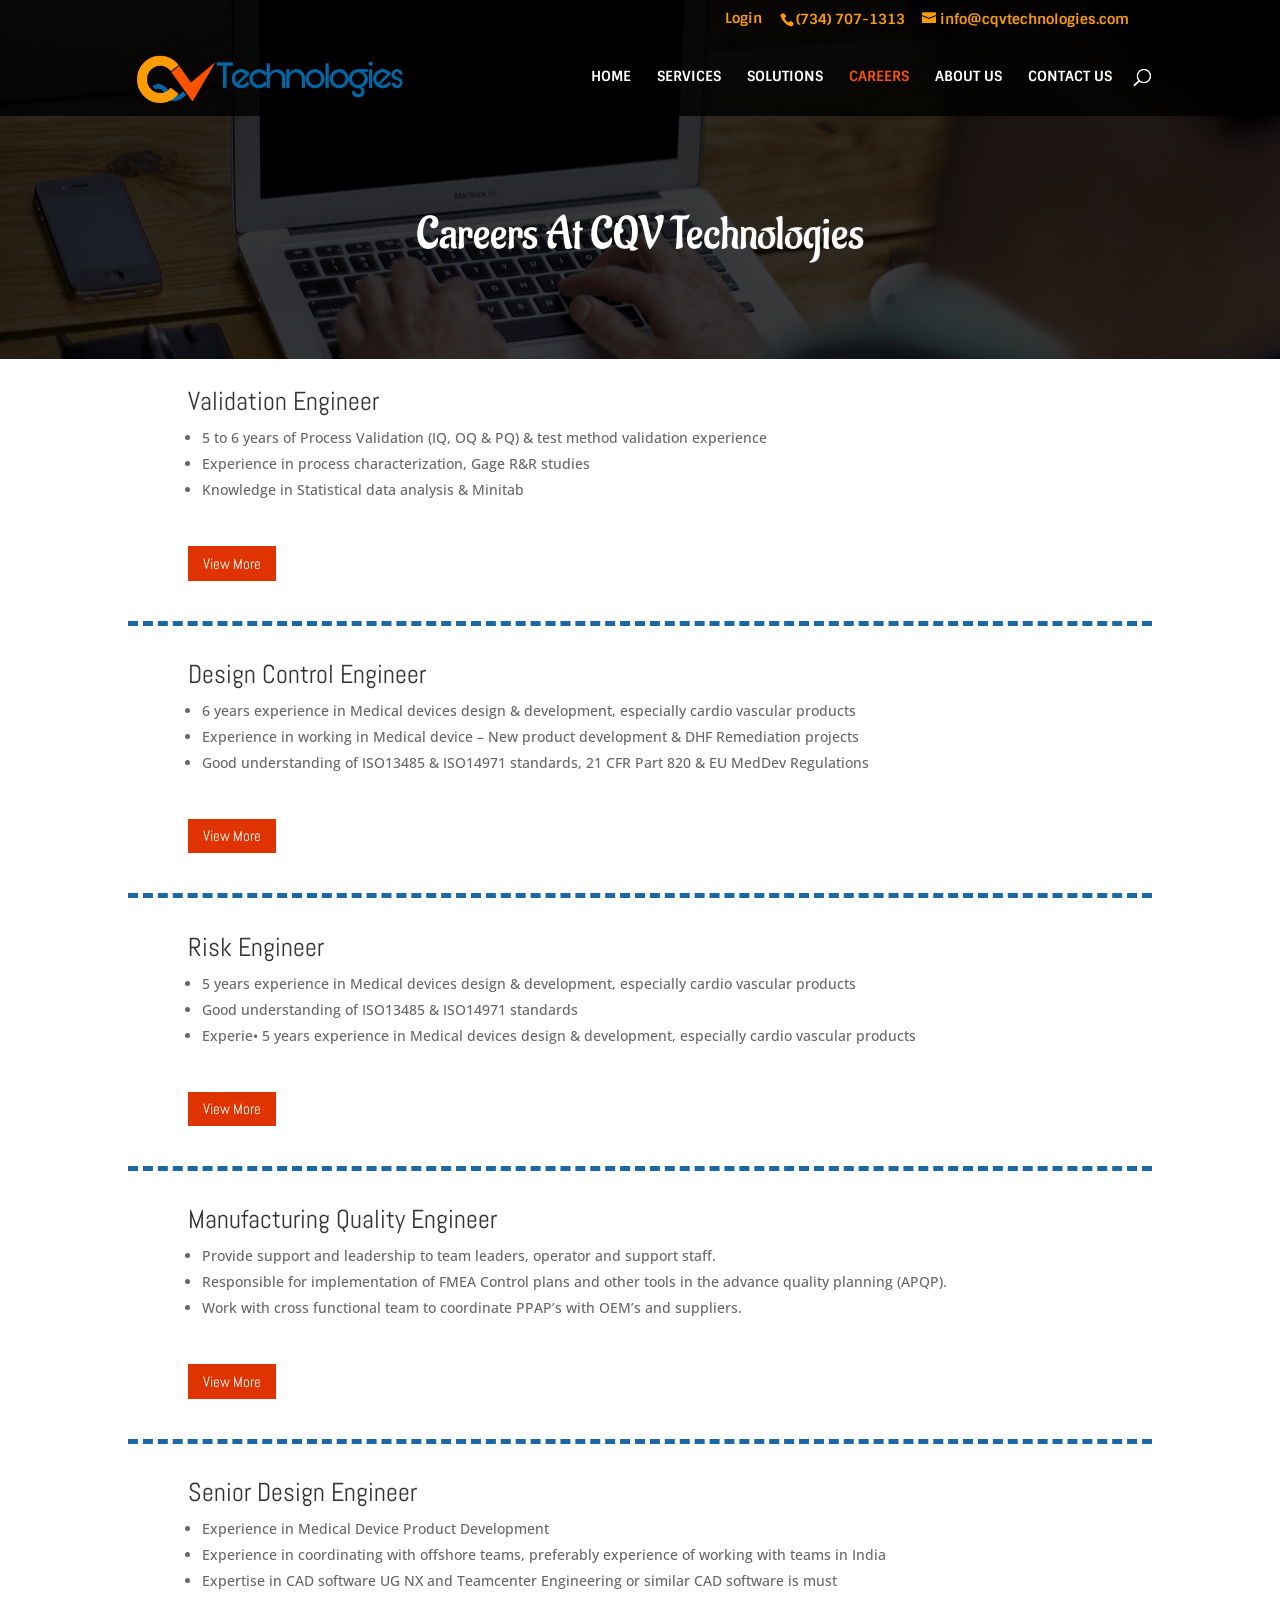
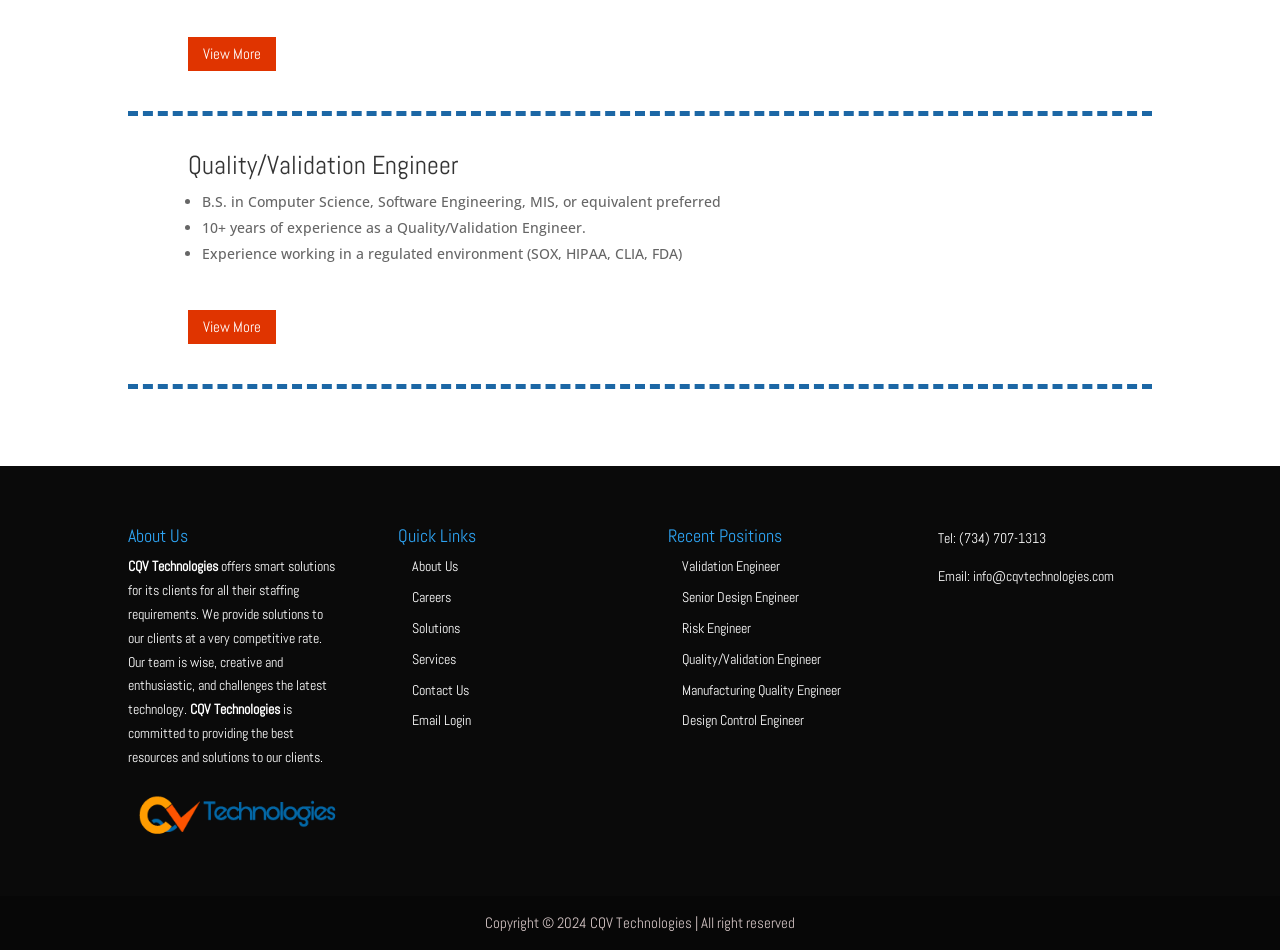
<file: careers.html>
<!DOCTYPE html>
<html lang="en-US">
<head>
	<meta charset="UTF-8" />
<meta http-equiv="X-UA-Compatible" content="IE=edge">
	<script type="text/javascript">
		document.documentElement.className = 'js';
	</script>

	<title>Careers | CQV Technologies</title>
<link rel="preconnect" href="https://fonts.gstatic.com" crossorigin /><meta name='robots' content='max-image-preview:large' />
	<style>img:is([sizes="auto" i], [sizes^="auto," i]) { contain-intrinsic-size: 3000px 1500px }</style>
	<script type="text/javascript">
			let jqueryParams=[],jQuery=function(r){return jqueryParams=[...jqueryParams,r],jQuery},$=function(r){return jqueryParams=[...jqueryParams,r],$};window.jQuery=jQuery,window.$=jQuery;let customHeadScripts=!1;jQuery.fn=jQuery.prototype={},$.fn=jQuery.prototype={},jQuery.noConflict=function(r){if(window.jQuery)return jQuery=window.jQuery,$=window.jQuery,customHeadScripts=!0,jQuery.noConflict},jQuery.ready=function(r){jqueryParams=[...jqueryParams,r]},$.ready=function(r){jqueryParams=[...jqueryParams,r]},jQuery.load=function(r){jqueryParams=[...jqueryParams,r]},$.load=function(r){jqueryParams=[...jqueryParams,r]},jQuery.fn.ready=function(r){jqueryParams=[...jqueryParams,r]},$.fn.ready=function(r){jqueryParams=[...jqueryParams,r]};</script><style id='wp-block-library-theme-inline-css' type='text/css'>
.wp-block-audio :where(figcaption){color:#555;font-size:13px;text-align:center}.is-dark-theme .wp-block-audio :where(figcaption){color:#ffffffa6}.wp-block-audio{margin:0 0 1em}.wp-block-code{border:1px solid #ccc;border-radius:4px;font-family:Menlo,Consolas,monaco,monospace;padding:.8em 1em}.wp-block-embed :where(figcaption){color:#555;font-size:13px;text-align:center}.is-dark-theme .wp-block-embed :where(figcaption){color:#ffffffa6}.wp-block-embed{margin:0 0 1em}.blocks-gallery-caption{color:#555;font-size:13px;text-align:center}.is-dark-theme .blocks-gallery-caption{color:#ffffffa6}:root :where(.wp-block-image figcaption){color:#555;font-size:13px;text-align:center}.is-dark-theme :root :where(.wp-block-image figcaption){color:#ffffffa6}.wp-block-image{margin:0 0 1em}.wp-block-pullquote{border-bottom:4px solid;border-top:4px solid;color:currentColor;margin-bottom:1.75em}.wp-block-pullquote cite,.wp-block-pullquote footer,.wp-block-pullquote__citation{color:currentColor;font-size:.8125em;font-style:normal;text-transform:uppercase}.wp-block-quote{border-left:.25em solid;margin:0 0 1.75em;padding-left:1em}.wp-block-quote cite,.wp-block-quote footer{color:currentColor;font-size:.8125em;font-style:normal;position:relative}.wp-block-quote:where(.has-text-align-right){border-left:none;border-right:.25em solid;padding-left:0;padding-right:1em}.wp-block-quote:where(.has-text-align-center){border:none;padding-left:0}.wp-block-quote.is-large,.wp-block-quote.is-style-large,.wp-block-quote:where(.is-style-plain){border:none}.wp-block-search .wp-block-search__label{font-weight:700}.wp-block-search__button{border:1px solid #ccc;padding:.375em .625em}:where(.wp-block-group.has-background){padding:1.25em 2.375em}.wp-block-separator.has-css-opacity{opacity:.4}.wp-block-separator{border:none;border-bottom:2px solid;margin-left:auto;margin-right:auto}.wp-block-separator.has-alpha-channel-opacity{opacity:1}.wp-block-separator:not(.is-style-wide):not(.is-style-dots){width:100px}.wp-block-separator.has-background:not(.is-style-dots){border-bottom:none;height:1px}.wp-block-separator.has-background:not(.is-style-wide):not(.is-style-dots){height:2px}.wp-block-table{margin:0 0 1em}.wp-block-table td,.wp-block-table th{word-break:normal}.wp-block-table :where(figcaption){color:#555;font-size:13px;text-align:center}.is-dark-theme .wp-block-table :where(figcaption){color:#ffffffa6}.wp-block-video :where(figcaption){color:#555;font-size:13px;text-align:center}.is-dark-theme .wp-block-video :where(figcaption){color:#ffffffa6}.wp-block-video{margin:0 0 1em}:root :where(.wp-block-template-part.has-background){margin-bottom:0;margin-top:0;padding:1.25em 2.375em}
</style>
<style id='global-styles-inline-css' type='text/css'>
:root{--wp--preset--aspect-ratio--square: 1;--wp--preset--aspect-ratio--4-3: 4/3;--wp--preset--aspect-ratio--3-4: 3/4;--wp--preset--aspect-ratio--3-2: 3/2;--wp--preset--aspect-ratio--2-3: 2/3;--wp--preset--aspect-ratio--16-9: 16/9;--wp--preset--aspect-ratio--9-16: 9/16;--wp--preset--color--black: #000000;--wp--preset--color--cyan-bluish-gray: #abb8c3;--wp--preset--color--white: #ffffff;--wp--preset--color--pale-pink: #f78da7;--wp--preset--color--vivid-red: #cf2e2e;--wp--preset--color--luminous-vivid-orange: #ff6900;--wp--preset--color--luminous-vivid-amber: #fcb900;--wp--preset--color--light-green-cyan: #7bdcb5;--wp--preset--color--vivid-green-cyan: #00d084;--wp--preset--color--pale-cyan-blue: #8ed1fc;--wp--preset--color--vivid-cyan-blue: #0693e3;--wp--preset--color--vivid-purple: #9b51e0;--wp--preset--gradient--vivid-cyan-blue-to-vivid-purple: linear-gradient(135deg,rgba(6,147,227,1) 0%,rgb(155,81,224) 100%);--wp--preset--gradient--light-green-cyan-to-vivid-green-cyan: linear-gradient(135deg,rgb(122,220,180) 0%,rgb(0,208,130) 100%);--wp--preset--gradient--luminous-vivid-amber-to-luminous-vivid-orange: linear-gradient(135deg,rgba(252,185,0,1) 0%,rgba(255,105,0,1) 100%);--wp--preset--gradient--luminous-vivid-orange-to-vivid-red: linear-gradient(135deg,rgba(255,105,0,1) 0%,rgb(207,46,46) 100%);--wp--preset--gradient--very-light-gray-to-cyan-bluish-gray: linear-gradient(135deg,rgb(238,238,238) 0%,rgb(169,184,195) 100%);--wp--preset--gradient--cool-to-warm-spectrum: linear-gradient(135deg,rgb(74,234,220) 0%,rgb(151,120,209) 20%,rgb(207,42,186) 40%,rgb(238,44,130) 60%,rgb(251,105,98) 80%,rgb(254,248,76) 100%);--wp--preset--gradient--blush-light-purple: linear-gradient(135deg,rgb(255,206,236) 0%,rgb(152,150,240) 100%);--wp--preset--gradient--blush-bordeaux: linear-gradient(135deg,rgb(254,205,165) 0%,rgb(254,45,45) 50%,rgb(107,0,62) 100%);--wp--preset--gradient--luminous-dusk: linear-gradient(135deg,rgb(255,203,112) 0%,rgb(199,81,192) 50%,rgb(65,88,208) 100%);--wp--preset--gradient--pale-ocean: linear-gradient(135deg,rgb(255,245,203) 0%,rgb(182,227,212) 50%,rgb(51,167,181) 100%);--wp--preset--gradient--electric-grass: linear-gradient(135deg,rgb(202,248,128) 0%,rgb(113,206,126) 100%);--wp--preset--gradient--midnight: linear-gradient(135deg,rgb(2,3,129) 0%,rgb(40,116,252) 100%);--wp--preset--font-size--small: 13px;--wp--preset--font-size--medium: 20px;--wp--preset--font-size--large: 36px;--wp--preset--font-size--x-large: 42px;--wp--preset--spacing--20: 0.44rem;--wp--preset--spacing--30: 0.67rem;--wp--preset--spacing--40: 1rem;--wp--preset--spacing--50: 1.5rem;--wp--preset--spacing--60: 2.25rem;--wp--preset--spacing--70: 3.38rem;--wp--preset--spacing--80: 5.06rem;--wp--preset--shadow--natural: 6px 6px 9px rgba(0, 0, 0, 0.2);--wp--preset--shadow--deep: 12px 12px 50px rgba(0, 0, 0, 0.4);--wp--preset--shadow--sharp: 6px 6px 0px rgba(0, 0, 0, 0.2);--wp--preset--shadow--outlined: 6px 6px 0px -3px rgba(255, 255, 255, 1), 6px 6px rgba(0, 0, 0, 1);--wp--preset--shadow--crisp: 6px 6px 0px rgba(0, 0, 0, 1);}:root { --wp--style--global--content-size: 823px;--wp--style--global--wide-size: 1080px; }:where(body) { margin: 0; }.wp-site-blocks > .alignleft { float: left; margin-right: 2em; }.wp-site-blocks > .alignright { float: right; margin-left: 2em; }.wp-site-blocks > .aligncenter { justify-content: center; margin-left: auto; margin-right: auto; }:where(.is-layout-flex){gap: 0.5em;}:where(.is-layout-grid){gap: 0.5em;}.is-layout-flow > .alignleft{float: left;margin-inline-start: 0;margin-inline-end: 2em;}.is-layout-flow > .alignright{float: right;margin-inline-start: 2em;margin-inline-end: 0;}.is-layout-flow > .aligncenter{margin-left: auto !important;margin-right: auto !important;}.is-layout-constrained > .alignleft{float: left;margin-inline-start: 0;margin-inline-end: 2em;}.is-layout-constrained > .alignright{float: right;margin-inline-start: 2em;margin-inline-end: 0;}.is-layout-constrained > .aligncenter{margin-left: auto !important;margin-right: auto !important;}.is-layout-constrained > :where(:not(.alignleft):not(.alignright):not(.alignfull)){max-width: var(--wp--style--global--content-size);margin-left: auto !important;margin-right: auto !important;}.is-layout-constrained > .alignwide{max-width: var(--wp--style--global--wide-size);}body .is-layout-flex{display: flex;}.is-layout-flex{flex-wrap: wrap;align-items: center;}.is-layout-flex > :is(*, div){margin: 0;}body .is-layout-grid{display: grid;}.is-layout-grid > :is(*, div){margin: 0;}body{padding-top: 0px;padding-right: 0px;padding-bottom: 0px;padding-left: 0px;}a:where(:not(.wp-element-button)){text-decoration: underline;}:root :where(.wp-element-button, .wp-block-button__link){background-color: #32373c;border-width: 0;color: #fff;font-family: inherit;font-size: inherit;line-height: inherit;padding: calc(0.667em + 2px) calc(1.333em + 2px);text-decoration: none;}.has-black-color{color: var(--wp--preset--color--black) !important;}.has-cyan-bluish-gray-color{color: var(--wp--preset--color--cyan-bluish-gray) !important;}.has-white-color{color: var(--wp--preset--color--white) !important;}.has-pale-pink-color{color: var(--wp--preset--color--pale-pink) !important;}.has-vivid-red-color{color: var(--wp--preset--color--vivid-red) !important;}.has-luminous-vivid-orange-color{color: var(--wp--preset--color--luminous-vivid-orange) !important;}.has-luminous-vivid-amber-color{color: var(--wp--preset--color--luminous-vivid-amber) !important;}.has-light-green-cyan-color{color: var(--wp--preset--color--light-green-cyan) !important;}.has-vivid-green-cyan-color{color: var(--wp--preset--color--vivid-green-cyan) !important;}.has-pale-cyan-blue-color{color: var(--wp--preset--color--pale-cyan-blue) !important;}.has-vivid-cyan-blue-color{color: var(--wp--preset--color--vivid-cyan-blue) !important;}.has-vivid-purple-color{color: var(--wp--preset--color--vivid-purple) !important;}.has-black-background-color{background-color: var(--wp--preset--color--black) !important;}.has-cyan-bluish-gray-background-color{background-color: var(--wp--preset--color--cyan-bluish-gray) !important;}.has-white-background-color{background-color: var(--wp--preset--color--white) !important;}.has-pale-pink-background-color{background-color: var(--wp--preset--color--pale-pink) !important;}.has-vivid-red-background-color{background-color: var(--wp--preset--color--vivid-red) !important;}.has-luminous-vivid-orange-background-color{background-color: var(--wp--preset--color--luminous-vivid-orange) !important;}.has-luminous-vivid-amber-background-color{background-color: var(--wp--preset--color--luminous-vivid-amber) !important;}.has-light-green-cyan-background-color{background-color: var(--wp--preset--color--light-green-cyan) !important;}.has-vivid-green-cyan-background-color{background-color: var(--wp--preset--color--vivid-green-cyan) !important;}.has-pale-cyan-blue-background-color{background-color: var(--wp--preset--color--pale-cyan-blue) !important;}.has-vivid-cyan-blue-background-color{background-color: var(--wp--preset--color--vivid-cyan-blue) !important;}.has-vivid-purple-background-color{background-color: var(--wp--preset--color--vivid-purple) !important;}.has-black-border-color{border-color: var(--wp--preset--color--black) !important;}.has-cyan-bluish-gray-border-color{border-color: var(--wp--preset--color--cyan-bluish-gray) !important;}.has-white-border-color{border-color: var(--wp--preset--color--white) !important;}.has-pale-pink-border-color{border-color: var(--wp--preset--color--pale-pink) !important;}.has-vivid-red-border-color{border-color: var(--wp--preset--color--vivid-red) !important;}.has-luminous-vivid-orange-border-color{border-color: var(--wp--preset--color--luminous-vivid-orange) !important;}.has-luminous-vivid-amber-border-color{border-color: var(--wp--preset--color--luminous-vivid-amber) !important;}.has-light-green-cyan-border-color{border-color: var(--wp--preset--color--light-green-cyan) !important;}.has-vivid-green-cyan-border-color{border-color: var(--wp--preset--color--vivid-green-cyan) !important;}.has-pale-cyan-blue-border-color{border-color: var(--wp--preset--color--pale-cyan-blue) !important;}.has-vivid-cyan-blue-border-color{border-color: var(--wp--preset--color--vivid-cyan-blue) !important;}.has-vivid-purple-border-color{border-color: var(--wp--preset--color--vivid-purple) !important;}.has-vivid-cyan-blue-to-vivid-purple-gradient-background{background: var(--wp--preset--gradient--vivid-cyan-blue-to-vivid-purple) !important;}.has-light-green-cyan-to-vivid-green-cyan-gradient-background{background: var(--wp--preset--gradient--light-green-cyan-to-vivid-green-cyan) !important;}.has-luminous-vivid-amber-to-luminous-vivid-orange-gradient-background{background: var(--wp--preset--gradient--luminous-vivid-amber-to-luminous-vivid-orange) !important;}.has-luminous-vivid-orange-to-vivid-red-gradient-background{background: var(--wp--preset--gradient--luminous-vivid-orange-to-vivid-red) !important;}.has-very-light-gray-to-cyan-bluish-gray-gradient-background{background: var(--wp--preset--gradient--very-light-gray-to-cyan-bluish-gray) !important;}.has-cool-to-warm-spectrum-gradient-background{background: var(--wp--preset--gradient--cool-to-warm-spectrum) !important;}.has-blush-light-purple-gradient-background{background: var(--wp--preset--gradient--blush-light-purple) !important;}.has-blush-bordeaux-gradient-background{background: var(--wp--preset--gradient--blush-bordeaux) !important;}.has-luminous-dusk-gradient-background{background: var(--wp--preset--gradient--luminous-dusk) !important;}.has-pale-ocean-gradient-background{background: var(--wp--preset--gradient--pale-ocean) !important;}.has-electric-grass-gradient-background{background: var(--wp--preset--gradient--electric-grass) !important;}.has-midnight-gradient-background{background: var(--wp--preset--gradient--midnight) !important;}.has-small-font-size{font-size: var(--wp--preset--font-size--small) !important;}.has-medium-font-size{font-size: var(--wp--preset--font-size--medium) !important;}.has-large-font-size{font-size: var(--wp--preset--font-size--large) !important;}.has-x-large-font-size{font-size: var(--wp--preset--font-size--x-large) !important;}
:where(.wp-block-post-template.is-layout-flex){gap: 1.25em;}:where(.wp-block-post-template.is-layout-grid){gap: 1.25em;}
:where(.wp-block-columns.is-layout-flex){gap: 2em;}:where(.wp-block-columns.is-layout-grid){gap: 2em;}
:root :where(.wp-block-pullquote){font-size: 1.5em;line-height: 1.6;}
</style>
<link rel='stylesheet' id='et-divi-open-sans-css' href='https://fonts.googleapis.com/css?family=Open+Sans:300italic,400italic,600italic,700italic,800italic,400,300,600,700,800&#038;subset=latin,latin-ext&#038;display=swap' type='text/css' media='all' />
<style id='divi-style-inline-inline-css' type='text/css'>
/*!
Theme Name: Divi
Theme URI: http://www.elegantthemes.com/gallery/divi/
Version: 4.17.6
Description: Smart. Flexible. Beautiful. Divi is the most powerful theme in our collection.
Author: Elegant Themes
Author URI: http://www.elegantthemes.com
License: GNU General Public License v2
License URI: http://www.gnu.org/licenses/gpl-2.0.html
*/

a,abbr,acronym,address,applet,b,big,blockquote,body,center,cite,code,dd,del,dfn,div,dl,dt,em,fieldset,font,form,h1,h2,h3,h4,h5,h6,html,i,iframe,img,ins,kbd,label,legend,li,object,ol,p,pre,q,s,samp,small,span,strike,strong,sub,sup,tt,u,ul,var{margin:0;padding:0;border:0;outline:0;font-size:100%;-ms-text-size-adjust:100%;-webkit-text-size-adjust:100%;vertical-align:baseline;background:transparent}body{line-height:1}ol,ul{list-style:none}blockquote,q{quotes:none}blockquote:after,blockquote:before,q:after,q:before{content:"";content:none}blockquote{margin:20px 0 30px;border-left:5px solid;padding-left:20px}:focus{outline:0}del{text-decoration:line-through}pre{overflow:auto;padding:10px}figure{margin:0}table{border-collapse:collapse;border-spacing:0}article,aside,footer,header,hgroup,nav,section{display:block}body{font-family:Open Sans,Arial,sans-serif;font-size:14px;color:#666;background-color:#fff;line-height:1.7em;font-weight:500;-webkit-font-smoothing:antialiased;-moz-osx-font-smoothing:grayscale}body.page-template-page-template-blank-php #page-container{padding-top:0!important}body.et_cover_background{background-size:cover!important;background-position:top!important;background-repeat:no-repeat!important;background-attachment:fixed}a{color:#2ea3f2}a,a:hover{text-decoration:none}p{padding-bottom:1em}p:not(.has-background):last-of-type{padding-bottom:0}p.et_normal_padding{padding-bottom:1em}strong{font-weight:700}cite,em,i{font-style:italic}code,pre{font-family:Courier New,monospace;margin-bottom:10px}ins{text-decoration:none}sub,sup{height:0;line-height:1;position:relative;vertical-align:baseline}sup{bottom:.8em}sub{top:.3em}dl{margin:0 0 1.5em}dl dt{font-weight:700}dd{margin-left:1.5em}blockquote p{padding-bottom:0}embed,iframe,object,video{max-width:100%}h1,h2,h3,h4,h5,h6{color:#333;padding-bottom:10px;line-height:1em;font-weight:500}h1 a,h2 a,h3 a,h4 a,h5 a,h6 a{color:inherit}h1{font-size:30px}h2{font-size:26px}h3{font-size:22px}h4{font-size:18px}h5{font-size:16px}h6{font-size:14px}input{-webkit-appearance:none}input[type=checkbox]{-webkit-appearance:checkbox}input[type=radio]{-webkit-appearance:radio}input.text,input.title,input[type=email],input[type=password],input[type=tel],input[type=text],select,textarea{background-color:#fff;border:1px solid #bbb;padding:2px;color:#4e4e4e}input.text:focus,input.title:focus,input[type=text]:focus,select:focus,textarea:focus{border-color:#2d3940;color:#3e3e3e}input.text,input.title,input[type=text],select,textarea{margin:0}textarea{padding:4px}button,input,select,textarea{font-family:inherit}img{max-width:100%;height:auto}.clear{clear:both}br.clear{margin:0;padding:0}.pagination{clear:both}#et_search_icon:hover,.et-social-icon a:hover,.et_password_protected_form .et_submit_button,.form-submit .et_pb_buttontton.alt.disabled,.nav-single a,.posted_in a{color:#2ea3f2}.et-search-form,blockquote{border-color:#2ea3f2}#main-content{background-color:#fff}.container{width:80%;max-width:1080px;margin:auto;position:relative}body:not(.et-tb) #main-content .container,body:not(.et-tb-has-header) #main-content .container{padding-top:58px}.et_full_width_page #main-content .container:before{display:none}.main_title{margin-bottom:20px}.et_password_protected_form .et_submit_button:hover,.form-submit .et_pb_button:hover{background:rgba(0,0,0,.05)}.et_button_icon_visible .et_pb_button{padding-right:2em;padding-left:.7em}.et_button_icon_visible .et_pb_button:after{opacity:1;margin-left:0}.et_button_left .et_pb_button:hover:after{left:.15em}.et_button_left .et_pb_button:after{margin-left:0;left:1em}.et_button_icon_visible.et_button_left .et_pb_button,.et_button_left .et_pb_button:hover,.et_button_left .et_pb_module .et_pb_button:hover{padding-left:2em;padding-right:.7em}.et_button_icon_visible.et_button_left .et_pb_button:after,.et_button_left .et_pb_button:hover:after{left:.15em}.et_password_protected_form .et_submit_button:hover,.form-submit .et_pb_button:hover{padding:.3em 1em}.et_button_no_icon .et_pb_button:after{display:none}.et_button_no_icon.et_button_icon_visible.et_button_left .et_pb_button,.et_button_no_icon.et_button_left .et_pb_button:hover,.et_button_no_icon .et_pb_button,.et_button_no_icon .et_pb_button:hover{padding:.3em 1em!important}.et_button_custom_icon .et_pb_button:after{line-height:1.7em}.et_button_custom_icon.et_button_icon_visible .et_pb_button:after,.et_button_custom_icon .et_pb_button:hover:after{margin-left:.3em}#left-area .post_format-post-format-gallery .wp-block-gallery:first-of-type{padding:0;margin-bottom:-16px}.entry-content table:not(.variations){border:1px solid #eee;margin:0 0 15px;text-align:left;width:100%}.entry-content thead th,.entry-content tr th{color:#555;font-weight:700;padding:9px 24px}.entry-content tr td{border-top:1px solid #eee;padding:6px 24px}#left-area ul,.entry-content ul,.et-l--body ul,.et-l--footer ul,.et-l--header ul{list-style-type:disc;padding:0 0 23px 1em;line-height:26px}#left-area ol,.entry-content ol,.et-l--body ol,.et-l--footer ol,.et-l--header ol{list-style-type:decimal;list-style-position:inside;padding:0 0 23px;line-height:26px}#left-area ul li ul,.entry-content ul li ol{padding:2px 0 2px 20px}#left-area ol li ul,.entry-content ol li ol,.et-l--body ol li ol,.et-l--footer ol li ol,.et-l--header ol li ol{padding:2px 0 2px 35px}#left-area ul.wp-block-gallery{display:-webkit-box;display:-ms-flexbox;display:flex;-ms-flex-wrap:wrap;flex-wrap:wrap;list-style-type:none;padding:0}#left-area ul.products{padding:0!important;line-height:1.7!important;list-style:none!important}.gallery-item a{display:block}.gallery-caption,.gallery-item a{width:90%}#wpadminbar{z-index:100001}#left-area .post-meta{font-size:14px;padding-bottom:15px}#left-area .post-meta a{text-decoration:none;color:#666}#left-area .et_featured_image{padding-bottom:7px}.single .post{padding-bottom:25px}body.single .et_audio_content{margin-bottom:-6px}.nav-single a{text-decoration:none;color:#2ea3f2;font-size:14px;font-weight:400}.nav-previous{float:left}.nav-next{float:right}.et_password_protected_form p input{background-color:#eee;border:none!important;width:100%!important;border-radius:0!important;font-size:14px;color:#999!important;padding:16px!important;-webkit-box-sizing:border-box;box-sizing:border-box}.et_password_protected_form label{display:none}.et_password_protected_form .et_submit_button{font-family:inherit;display:block;float:right;margin:8px auto 0;cursor:pointer}.post-password-required p.nocomments.container{max-width:100%}.post-password-required p.nocomments.container:before{display:none}.aligncenter,div.post .new-post .aligncenter{display:block;margin-left:auto;margin-right:auto}.wp-caption{border:1px solid #ddd;text-align:center;background-color:#f3f3f3;margin-bottom:10px;max-width:96%;padding:8px}.wp-caption.alignleft{margin:0 30px 20px 0}.wp-caption.alignright{margin:0 0 20px 30px}.wp-caption img{margin:0;padding:0;border:0}.wp-caption p.wp-caption-text{font-size:12px;padding:0 4px 5px;margin:0}.alignright{float:right}.alignleft{float:left}img.alignleft{display:inline;float:left;margin-right:15px}img.alignright{display:inline;float:right;margin-left:15px}.page.et_pb_pagebuilder_layout #main-content{background-color:transparent}body #main-content .et_builder_inner_content>h1,body #main-content .et_builder_inner_content>h2,body #main-content .et_builder_inner_content>h3,body #main-content .et_builder_inner_content>h4,body #main-content .et_builder_inner_content>h5,body #main-content .et_builder_inner_content>h6{line-height:1.4em}body #main-content .et_builder_inner_content>p{line-height:1.7em}.wp-block-pullquote{margin:20px 0 30px}.wp-block-pullquote.has-background blockquote{border-left:none}.wp-block-group.has-background{padding:1.5em 1.5em .5em}@media (min-width:981px){#left-area{width:79.125%;padding-bottom:23px}#main-content .container:before{content:"";position:absolute;top:0;height:100%;width:1px;background-color:#e2e2e2}.et_full_width_page #left-area,.et_no_sidebar #left-area{float:none;width:100%!important}.et_full_width_page #left-area{padding-bottom:0}.et_no_sidebar #main-content .container:before{display:none}}@media (max-width:980px){#page-container{padding-top:80px}.et-tb #page-container,.et-tb-has-header #page-container{padding-top:0!important}#left-area,#sidebar{width:100%!important}#main-content .container:before{display:none!important}.et_full_width_page .et_gallery_item:nth-child(4n+1){clear:none}}@media print{#page-container{padding-top:0!important}}#wp-admin-bar-et-use-visual-builder a:before{font-family:ETmodules!important;content:"\e625";font-size:30px!important;width:28px;margin-top:-3px;color:#974df3!important}#wp-admin-bar-et-use-visual-builder:hover a:before{color:#fff!important}#wp-admin-bar-et-use-visual-builder:hover a,#wp-admin-bar-et-use-visual-builder a:hover{transition:background-color .5s ease;-webkit-transition:background-color .5s ease;-moz-transition:background-color .5s ease;background-color:#7e3bd0!important;color:#fff!important}* html .clearfix,:first-child+html .clearfix{zoom:1}.iphone .et_pb_section_video_bg video::-webkit-media-controls-start-playback-button{display:none!important;-webkit-appearance:none}.et_mobile_device .et_pb_section_parallax .et_pb_parallax_css{background-attachment:scroll}.et-social-facebook a.icon:before{content:"\e093"}.et-social-twitter a.icon:before{content:"\e094"}.et-social-google-plus a.icon:before{content:"\e096"}.et-social-instagram a.icon:before{content:"\e09a"}.et-social-rss a.icon:before{content:"\e09e"}.ai1ec-single-event:after{content:" ";display:table;clear:both}.evcal_event_details .evcal_evdata_cell .eventon_details_shading_bot.eventon_details_shading_bot{z-index:3}.wp-block-divi-layout{margin-bottom:1em}*{-webkit-box-sizing:border-box;box-sizing:border-box}#et-info-email:before,#et-info-phone:before,#et_search_icon:before,.comment-reply-link:after,.et-cart-info span:before,.et-pb-arrow-next:before,.et-pb-arrow-prev:before,.et-social-icon a:before,.et_audio_container .mejs-playpause-button button:before,.et_audio_container .mejs-volume-button button:before,.et_overlay:before,.et_password_protected_form .et_submit_button:after,.et_pb_button:after,.et_pb_contact_reset:after,.et_pb_contact_submit:after,.et_pb_font_icon:before,.et_pb_newsletter_button:after,.et_pb_pricing_table_button:after,.et_pb_promo_button:after,.et_pb_testimonial:before,.et_pb_toggle_title:before,.form-submit .et_pb_button:after,.mobile_menu_bar:before,a.et_pb_more_button:after{font-family:ETmodules!important;speak:none;font-style:normal;font-weight:400;-webkit-font-feature-settings:normal;font-feature-settings:normal;font-variant:normal;text-transform:none;line-height:1;-webkit-font-smoothing:antialiased;-moz-osx-font-smoothing:grayscale;text-shadow:0 0;direction:ltr}.et-pb-icon,.et_pb_custom_button_icon.et_pb_button:after,.et_pb_login .et_pb_custom_button_icon.et_pb_button:after,.et_pb_woo_custom_button_icon .button.et_pb_custom_button_icon.et_pb_button:after,.et_pb_woo_custom_button_icon .button.et_pb_custom_button_icon.et_pb_button:hover:after{content:attr(data-icon)}.et-pb-icon{font-family:ETmodules;speak:none;font-weight:400;-webkit-font-feature-settings:normal;font-feature-settings:normal;font-variant:normal;text-transform:none;line-height:1;-webkit-font-smoothing:antialiased;font-size:96px;font-style:normal;display:inline-block;-webkit-box-sizing:border-box;box-sizing:border-box;direction:ltr}#et-ajax-saving{display:none;-webkit-transition:background .3s,-webkit-box-shadow .3s;transition:background .3s,-webkit-box-shadow .3s;transition:background .3s,box-shadow .3s;transition:background .3s,box-shadow .3s,-webkit-box-shadow .3s;-webkit-box-shadow:rgba(0,139,219,.247059) 0 0 60px;box-shadow:0 0 60px rgba(0,139,219,.247059);position:fixed;top:50%;left:50%;width:50px;height:50px;background:#fff;border-radius:50px;margin:-25px 0 0 -25px;z-index:999999;text-align:center}#et-ajax-saving img{margin:9px}.et-safe-mode-indicator,.et-safe-mode-indicator:focus,.et-safe-mode-indicator:hover{-webkit-box-shadow:0 5px 10px rgba(41,196,169,.15);box-shadow:0 5px 10px rgba(41,196,169,.15);background:#29c4a9;color:#fff;font-size:14px;font-weight:600;padding:12px;line-height:16px;border-radius:3px;position:fixed;bottom:30px;right:30px;z-index:999999;text-decoration:none;font-family:Open Sans,sans-serif;-webkit-font-smoothing:antialiased;-moz-osx-font-smoothing:grayscale}.et_pb_button{font-size:20px;font-weight:500;padding:.3em 1em;line-height:1.7em!important;background-color:transparent;background-size:cover;background-position:50%;background-repeat:no-repeat;border:2px solid;border-radius:3px;-webkit-transition-duration:.2s;transition-duration:.2s;-webkit-transition-property:all!important;transition-property:all!important}.et_pb_button,.et_pb_button_inner{position:relative}.et_pb_button:hover,.et_pb_module .et_pb_button:hover{border:2px solid transparent;padding:.3em 2em .3em .7em}.et_pb_button:hover{background-color:hsla(0,0%,100%,.2)}.et_pb_bg_layout_light.et_pb_button:hover,.et_pb_bg_layout_light .et_pb_button:hover{background-color:rgba(0,0,0,.05)}.et_pb_button:after,.et_pb_button:before{font-size:32px;line-height:1em;content:"\35";opacity:0;position:absolute;margin-left:-1em;-webkit-transition:all .2s;transition:all .2s;text-transform:none;-webkit-font-feature-settings:"kern" off;font-feature-settings:"kern" off;font-variant:none;font-style:normal;font-weight:400;text-shadow:none}.et_pb_button.et_hover_enabled:hover:after,.et_pb_button.et_pb_hovered:hover:after{-webkit-transition:none!important;transition:none!important}.et_pb_button:before{display:none}.et_pb_button:hover:after{opacity:1;margin-left:0}.et_pb_column_1_3 h1,.et_pb_column_1_4 h1,.et_pb_column_1_5 h1,.et_pb_column_1_6 h1,.et_pb_column_2_5 h1{font-size:26px}.et_pb_column_1_3 h2,.et_pb_column_1_4 h2,.et_pb_column_1_5 h2,.et_pb_column_1_6 h2,.et_pb_column_2_5 h2{font-size:23px}.et_pb_column_1_3 h3,.et_pb_column_1_4 h3,.et_pb_column_1_5 h3,.et_pb_column_1_6 h3,.et_pb_column_2_5 h3{font-size:20px}.et_pb_column_1_3 h4,.et_pb_column_1_4 h4,.et_pb_column_1_5 h4,.et_pb_column_1_6 h4,.et_pb_column_2_5 h4{font-size:18px}.et_pb_column_1_3 h5,.et_pb_column_1_4 h5,.et_pb_column_1_5 h5,.et_pb_column_1_6 h5,.et_pb_column_2_5 h5{font-size:16px}.et_pb_column_1_3 h6,.et_pb_column_1_4 h6,.et_pb_column_1_5 h6,.et_pb_column_1_6 h6,.et_pb_column_2_5 h6{font-size:15px}.et_pb_bg_layout_dark,.et_pb_bg_layout_dark h1,.et_pb_bg_layout_dark h2,.et_pb_bg_layout_dark h3,.et_pb_bg_layout_dark h4,.et_pb_bg_layout_dark h5,.et_pb_bg_layout_dark h6{color:#fff!important}.et_pb_module.et_pb_text_align_left{text-align:left}.et_pb_module.et_pb_text_align_center{text-align:center}.et_pb_module.et_pb_text_align_right{text-align:right}.et_pb_module.et_pb_text_align_justified{text-align:justify}.clearfix:after{visibility:hidden;display:block;font-size:0;content:" ";clear:both;height:0}.et_pb_bg_layout_light .et_pb_more_button{color:#2ea3f2}.et_builder_inner_content{position:relative;z-index:1}header .et_builder_inner_content{z-index:2}.et_pb_css_mix_blend_mode_passthrough{mix-blend-mode:unset!important}.et_pb_image_container{margin:-20px -20px 29px}.et_pb_module_inner{position:relative}.et_hover_enabled_preview{z-index:2}.et_hover_enabled:hover{position:relative;z-index:2}.et_pb_all_tabs,.et_pb_module,.et_pb_posts_nav a,.et_pb_tab,.et_pb_with_background{position:relative;background-size:cover;background-position:50%;background-repeat:no-repeat}.et_pb_background_mask,.et_pb_background_pattern{bottom:0;left:0;position:absolute;right:0;top:0}.et_pb_background_mask{background-size:calc(100% + 2px) calc(100% + 2px);background-repeat:no-repeat;background-position:50%;overflow:hidden}.et_pb_background_pattern{background-position:0 0;background-repeat:repeat}.et_pb_with_border{position:relative;border:0 solid #333}.post-password-required .et_pb_row{padding:0;width:100%}.post-password-required .et_password_protected_form{min-height:0}body.et_pb_pagebuilder_layout.et_pb_show_title .post-password-required .et_password_protected_form h1,body:not(.et_pb_pagebuilder_layout) .post-password-required .et_password_protected_form h1{display:none}.et_pb_no_bg{padding:0!important}.et_overlay.et_pb_inline_icon:before,.et_pb_inline_icon:before{content:attr(data-icon)}.et_pb_more_button{color:inherit;text-shadow:none;text-decoration:none;display:inline-block;margin-top:20px}.et_parallax_bg_wrap{overflow:hidden;position:absolute;top:0;right:0;bottom:0;left:0}.et_parallax_bg{background-repeat:no-repeat;background-position:top;background-size:cover;position:absolute;bottom:0;left:0;width:100%;height:100%;display:block}.et_parallax_bg.et_parallax_bg__hover,.et_parallax_bg.et_parallax_bg_phone,.et_parallax_bg.et_parallax_bg_tablet,.et_parallax_gradient.et_parallax_gradient__hover,.et_parallax_gradient.et_parallax_gradient_phone,.et_parallax_gradient.et_parallax_gradient_tablet,.et_pb_section_parallax_hover:hover .et_parallax_bg:not(.et_parallax_bg__hover),.et_pb_section_parallax_hover:hover .et_parallax_gradient:not(.et_parallax_gradient__hover){display:none}.et_pb_section_parallax_hover:hover .et_parallax_bg.et_parallax_bg__hover,.et_pb_section_parallax_hover:hover .et_parallax_gradient.et_parallax_gradient__hover{display:block}.et_parallax_gradient{bottom:0;display:block;left:0;position:absolute;right:0;top:0}.et_pb_module.et_pb_section_parallax,.et_pb_posts_nav a.et_pb_section_parallax,.et_pb_tab.et_pb_section_parallax{position:relative}.et_pb_section_parallax .et_pb_parallax_css,.et_pb_slides .et_parallax_bg.et_pb_parallax_css{background-attachment:fixed}body.et-bfb .et_pb_section_parallax .et_pb_parallax_css,body.et-bfb .et_pb_slides .et_parallax_bg.et_pb_parallax_css{background-attachment:scroll;bottom:auto}.et_pb_section_parallax.et_pb_column .et_pb_module,.et_pb_section_parallax.et_pb_row .et_pb_column,.et_pb_section_parallax.et_pb_row .et_pb_module{z-index:9;position:relative}.et_pb_more_button:hover:after{opacity:1;margin-left:0}.et_pb_preload .et_pb_section_video_bg,.et_pb_preload>div{visibility:hidden}.et_pb_preload,.et_pb_section.et_pb_section_video.et_pb_preload{position:relative;background:#464646!important}.et_pb_preload:before{content:"";position:absolute;top:50%;left:50%;background:url(wp-content/themes/Divi-4-17-6/includes/builder/styles/images/preloader.gif) no-repeat;border-radius:32px;width:32px;height:32px;margin:-16px 0 0 -16px}.box-shadow-overlay{position:absolute;top:0;left:0;width:100%;height:100%;z-index:10;pointer-events:none}.et_pb_section>.box-shadow-overlay~.et_pb_row{z-index:11}body.safari .section_has_divider{will-change:transform}.et_pb_row>.box-shadow-overlay{z-index:8}.has-box-shadow-overlay{position:relative}.et_clickable{cursor:pointer}.screen-reader-text{border:0;clip:rect(1px,1px,1px,1px);-webkit-clip-path:inset(50%);clip-path:inset(50%);height:1px;margin:-1px;overflow:hidden;padding:0;position:absolute!important;width:1px;word-wrap:normal!important}.et_multi_view_hidden,.et_multi_view_hidden_image{display:none!important}@keyframes multi-view-image-fade{0%{opacity:0}10%{opacity:.1}20%{opacity:.2}30%{opacity:.3}40%{opacity:.4}50%{opacity:.5}60%{opacity:.6}70%{opacity:.7}80%{opacity:.8}90%{opacity:.9}to{opacity:1}}.et_multi_view_image__loading{visibility:hidden}.et_multi_view_image__loaded{-webkit-animation:multi-view-image-fade .5s;animation:multi-view-image-fade .5s}#et-pb-motion-effects-offset-tracker{visibility:hidden!important;opacity:0;position:absolute;top:0;left:0}.et-pb-before-scroll-animation{opacity:0}header.et-l.et-l--header:after{clear:both;display:block;content:""}.et_pb_module{-webkit-animation-timing-function:linear;animation-timing-function:linear;-webkit-animation-duration:.2s;animation-duration:.2s}@-webkit-keyframes fadeBottom{0%{opacity:0;-webkit-transform:translateY(10%);transform:translateY(10%)}to{opacity:1;-webkit-transform:translateY(0);transform:translateY(0)}}@keyframes fadeBottom{0%{opacity:0;-webkit-transform:translateY(10%);transform:translateY(10%)}to{opacity:1;-webkit-transform:translateY(0);transform:translateY(0)}}@-webkit-keyframes fadeLeft{0%{opacity:0;-webkit-transform:translateX(-10%);transform:translateX(-10%)}to{opacity:1;-webkit-transform:translateX(0);transform:translateX(0)}}@keyframes fadeLeft{0%{opacity:0;-webkit-transform:translateX(-10%);transform:translateX(-10%)}to{opacity:1;-webkit-transform:translateX(0);transform:translateX(0)}}@-webkit-keyframes fadeRight{0%{opacity:0;-webkit-transform:translateX(10%);transform:translateX(10%)}to{opacity:1;-webkit-transform:translateX(0);transform:translateX(0)}}@keyframes fadeRight{0%{opacity:0;-webkit-transform:translateX(10%);transform:translateX(10%)}to{opacity:1;-webkit-transform:translateX(0);transform:translateX(0)}}@-webkit-keyframes fadeTop{0%{opacity:0;-webkit-transform:translateY(-10%);transform:translateY(-10%)}to{opacity:1;-webkit-transform:translateX(0);transform:translateX(0)}}@keyframes fadeTop{0%{opacity:0;-webkit-transform:translateY(-10%);transform:translateY(-10%)}to{opacity:1;-webkit-transform:translateX(0);transform:translateX(0)}}@-webkit-keyframes fadeIn{0%{opacity:0}to{opacity:1}}@keyframes fadeIn{0%{opacity:0}to{opacity:1}}.et-waypoint:not(.et_pb_counters){opacity:0}@media (min-width:981px){.et_pb_section.et_section_specialty div.et_pb_row .et_pb_column .et_pb_column .et_pb_module.et-last-child,.et_pb_section.et_section_specialty div.et_pb_row .et_pb_column .et_pb_column .et_pb_module:last-child,.et_pb_section.et_section_specialty div.et_pb_row .et_pb_column .et_pb_row_inner .et_pb_column .et_pb_module.et-last-child,.et_pb_section.et_section_specialty div.et_pb_row .et_pb_column .et_pb_row_inner .et_pb_column .et_pb_module:last-child,.et_pb_section div.et_pb_row .et_pb_column .et_pb_module.et-last-child,.et_pb_section div.et_pb_row .et_pb_column .et_pb_module:last-child{margin-bottom:0}}@media (max-width:980px){.et_overlay.et_pb_inline_icon_tablet:before,.et_pb_inline_icon_tablet:before{content:attr(data-icon-tablet)}.et_parallax_bg.et_parallax_bg_tablet_exist,.et_parallax_gradient.et_parallax_gradient_tablet_exist{display:none}.et_parallax_bg.et_parallax_bg_tablet,.et_parallax_gradient.et_parallax_gradient_tablet{display:block}.et_pb_column .et_pb_module{margin-bottom:30px}.et_pb_row .et_pb_column .et_pb_module.et-last-child,.et_pb_row .et_pb_column .et_pb_module:last-child,.et_section_specialty .et_pb_row .et_pb_column .et_pb_module.et-last-child,.et_section_specialty .et_pb_row .et_pb_column .et_pb_module:last-child{margin-bottom:0}.et_pb_more_button{display:inline-block!important}.et_pb_bg_layout_light_tablet.et_pb_button,.et_pb_bg_layout_light_tablet.et_pb_module.et_pb_button,.et_pb_bg_layout_light_tablet .et_pb_more_button{color:#2ea3f2}.et_pb_bg_layout_light_tablet .et_pb_forgot_password a{color:#666}.et_pb_bg_layout_light_tablet h1,.et_pb_bg_layout_light_tablet h2,.et_pb_bg_layout_light_tablet h3,.et_pb_bg_layout_light_tablet h4,.et_pb_bg_layout_light_tablet h5,.et_pb_bg_layout_light_tablet h6{color:#333!important}.et_pb_module .et_pb_bg_layout_light_tablet.et_pb_button{color:#2ea3f2!important}.et_pb_bg_layout_light_tablet{color:#666!important}.et_pb_bg_layout_dark_tablet,.et_pb_bg_layout_dark_tablet h1,.et_pb_bg_layout_dark_tablet h2,.et_pb_bg_layout_dark_tablet h3,.et_pb_bg_layout_dark_tablet h4,.et_pb_bg_layout_dark_tablet h5,.et_pb_bg_layout_dark_tablet h6{color:#fff!important}.et_pb_bg_layout_dark_tablet.et_pb_button,.et_pb_bg_layout_dark_tablet.et_pb_module.et_pb_button,.et_pb_bg_layout_dark_tablet .et_pb_more_button{color:inherit}.et_pb_bg_layout_dark_tablet .et_pb_forgot_password a{color:#fff}.et_pb_module.et_pb_text_align_left-tablet{text-align:left}.et_pb_module.et_pb_text_align_center-tablet{text-align:center}.et_pb_module.et_pb_text_align_right-tablet{text-align:right}.et_pb_module.et_pb_text_align_justified-tablet{text-align:justify}}@media (max-width:767px){.et_pb_more_button{display:inline-block!important}.et_overlay.et_pb_inline_icon_phone:before,.et_pb_inline_icon_phone:before{content:attr(data-icon-phone)}.et_parallax_bg.et_parallax_bg_phone_exist,.et_parallax_gradient.et_parallax_gradient_phone_exist{display:none}.et_parallax_bg.et_parallax_bg_phone,.et_parallax_gradient.et_parallax_gradient_phone{display:block}.et-hide-mobile{display:none!important}.et_pb_bg_layout_light_phone.et_pb_button,.et_pb_bg_layout_light_phone.et_pb_module.et_pb_button,.et_pb_bg_layout_light_phone .et_pb_more_button{color:#2ea3f2}.et_pb_bg_layout_light_phone .et_pb_forgot_password a{color:#666}.et_pb_bg_layout_light_phone h1,.et_pb_bg_layout_light_phone h2,.et_pb_bg_layout_light_phone h3,.et_pb_bg_layout_light_phone h4,.et_pb_bg_layout_light_phone h5,.et_pb_bg_layout_light_phone h6{color:#333!important}.et_pb_module .et_pb_bg_layout_light_phone.et_pb_button{color:#2ea3f2!important}.et_pb_bg_layout_light_phone{color:#666!important}.et_pb_bg_layout_dark_phone,.et_pb_bg_layout_dark_phone h1,.et_pb_bg_layout_dark_phone h2,.et_pb_bg_layout_dark_phone h3,.et_pb_bg_layout_dark_phone h4,.et_pb_bg_layout_dark_phone h5,.et_pb_bg_layout_dark_phone h6{color:#fff!important}.et_pb_bg_layout_dark_phone.et_pb_button,.et_pb_bg_layout_dark_phone.et_pb_module.et_pb_button,.et_pb_bg_layout_dark_phone .et_pb_more_button{color:inherit}.et_pb_module .et_pb_bg_layout_dark_phone.et_pb_button{color:#fff!important}.et_pb_bg_layout_dark_phone .et_pb_forgot_password a{color:#fff}.et_pb_module.et_pb_text_align_left-phone{text-align:left}.et_pb_module.et_pb_text_align_center-phone{text-align:center}.et_pb_module.et_pb_text_align_right-phone{text-align:right}.et_pb_module.et_pb_text_align_justified-phone{text-align:justify}}@media (max-width:479px){a.et_pb_more_button{display:block}}@media (min-width:768px) and (max-width:980px){[data-et-multi-view-load-tablet-hidden=true]:not(.et_multi_view_swapped){display:none!important}}@media (max-width:767px){[data-et-multi-view-load-phone-hidden=true]:not(.et_multi_view_swapped){display:none!important}}.et_pb_menu.et_pb_menu--style-inline_centered_logo .et_pb_menu__menu nav ul{-webkit-box-pack:center;-ms-flex-pack:center;justify-content:center}@-webkit-keyframes multi-view-image-fade{0%{-webkit-transform:scale(1);transform:scale(1);opacity:1}50%{-webkit-transform:scale(1.01);transform:scale(1.01);opacity:1}to{-webkit-transform:scale(1);transform:scale(1);opacity:1}}
</style>
<style id='divi-dynamic-critical-inline-css' type='text/css'>
@font-face{font-family:ETmodules;font-display:block;src:url(wp-content/themes/Divi-4-17-6/core/admin/fonts/modules/base/modules.eot);src:url(wp-content/themes/Divi-4-17-6/core/admin/fonts/modules/base/modules.eot#iefix) format("embedded-opentype"),url(wp-content/themes/Divi-4-17-6/core/admin/fonts/modules/base/modules.ttf) format("truetype"),url(wp-content/themes/Divi-4-17-6/core/admin/fonts/modules/base/modules.woff) format("woff"),url(wp-content/themes/Divi-4-17-6/core/admin/fonts/modules/base/modules.svg#ETmodules) format("svg");font-weight:400;font-style:normal}
@media (min-width:981px){.et_pb_gutters3 .et_pb_column,.et_pb_gutters3.et_pb_row .et_pb_column{margin-right:5.5%}.et_pb_gutters3 .et_pb_column_4_4,.et_pb_gutters3.et_pb_row .et_pb_column_4_4{width:100%}.et_pb_gutters3 .et_pb_column_4_4 .et_pb_module,.et_pb_gutters3.et_pb_row .et_pb_column_4_4 .et_pb_module{margin-bottom:2.75%}.et_pb_gutters3 .et_pb_column_3_4,.et_pb_gutters3.et_pb_row .et_pb_column_3_4{width:73.625%}.et_pb_gutters3 .et_pb_column_3_4 .et_pb_module,.et_pb_gutters3.et_pb_row .et_pb_column_3_4 .et_pb_module{margin-bottom:3.735%}.et_pb_gutters3 .et_pb_column_2_3,.et_pb_gutters3.et_pb_row .et_pb_column_2_3{width:64.833%}.et_pb_gutters3 .et_pb_column_2_3 .et_pb_module,.et_pb_gutters3.et_pb_row .et_pb_column_2_3 .et_pb_module{margin-bottom:4.242%}.et_pb_gutters3 .et_pb_column_3_5,.et_pb_gutters3.et_pb_row .et_pb_column_3_5{width:57.8%}.et_pb_gutters3 .et_pb_column_3_5 .et_pb_module,.et_pb_gutters3.et_pb_row .et_pb_column_3_5 .et_pb_module{margin-bottom:4.758%}.et_pb_gutters3 .et_pb_column_1_2,.et_pb_gutters3.et_pb_row .et_pb_column_1_2{width:47.25%}.et_pb_gutters3 .et_pb_column_1_2 .et_pb_module,.et_pb_gutters3.et_pb_row .et_pb_column_1_2 .et_pb_module{margin-bottom:5.82%}.et_pb_gutters3 .et_pb_column_2_5,.et_pb_gutters3.et_pb_row .et_pb_column_2_5{width:36.7%}.et_pb_gutters3 .et_pb_column_2_5 .et_pb_module,.et_pb_gutters3.et_pb_row .et_pb_column_2_5 .et_pb_module{margin-bottom:7.493%}.et_pb_gutters3 .et_pb_column_1_3,.et_pb_gutters3.et_pb_row .et_pb_column_1_3{width:29.6667%}.et_pb_gutters3 .et_pb_column_1_3 .et_pb_module,.et_pb_gutters3.et_pb_row .et_pb_column_1_3 .et_pb_module{margin-bottom:9.27%}.et_pb_gutters3 .et_pb_column_1_4,.et_pb_gutters3.et_pb_row .et_pb_column_1_4{width:20.875%}.et_pb_gutters3 .et_pb_column_1_4 .et_pb_module,.et_pb_gutters3.et_pb_row .et_pb_column_1_4 .et_pb_module{margin-bottom:13.174%}.et_pb_gutters3 .et_pb_column_1_5,.et_pb_gutters3.et_pb_row .et_pb_column_1_5{width:15.6%}.et_pb_gutters3 .et_pb_column_1_5 .et_pb_module,.et_pb_gutters3.et_pb_row .et_pb_column_1_5 .et_pb_module{margin-bottom:17.628%}.et_pb_gutters3 .et_pb_column_1_6,.et_pb_gutters3.et_pb_row .et_pb_column_1_6{width:12.0833%}.et_pb_gutters3 .et_pb_column_1_6 .et_pb_module,.et_pb_gutters3.et_pb_row .et_pb_column_1_6 .et_pb_module{margin-bottom:22.759%}.et_pb_gutters3 .et_full_width_page.woocommerce-page ul.products li.product{width:20.875%;margin-right:5.5%;margin-bottom:5.5%}.et_pb_gutters3.et_left_sidebar.woocommerce-page #main-content ul.products li.product,.et_pb_gutters3.et_right_sidebar.woocommerce-page #main-content ul.products li.product{width:28.353%;margin-right:7.47%}.et_pb_gutters3.et_left_sidebar.woocommerce-page #main-content ul.products.columns-1 li.product,.et_pb_gutters3.et_right_sidebar.woocommerce-page #main-content ul.products.columns-1 li.product{width:100%;margin-right:0}.et_pb_gutters3.et_left_sidebar.woocommerce-page #main-content ul.products.columns-2 li.product,.et_pb_gutters3.et_right_sidebar.woocommerce-page #main-content ul.products.columns-2 li.product{width:48%;margin-right:4%}.et_pb_gutters3.et_left_sidebar.woocommerce-page #main-content ul.products.columns-2 li:nth-child(2n+2),.et_pb_gutters3.et_right_sidebar.woocommerce-page #main-content ul.products.columns-2 li:nth-child(2n+2){margin-right:0}.et_pb_gutters3.et_left_sidebar.woocommerce-page #main-content ul.products.columns-2 li:nth-child(3n+1),.et_pb_gutters3.et_right_sidebar.woocommerce-page #main-content ul.products.columns-2 li:nth-child(3n+1){clear:none}}
#et-secondary-menu li,#top-menu li{word-wrap:break-word}.nav li ul,.et_mobile_menu{border-color:#2EA3F2}.mobile_menu_bar:before,.mobile_menu_bar:after,#top-menu li.current-menu-ancestor>a,#top-menu li.current-menu-item>a{color:#2EA3F2}#main-header{-webkit-transition:background-color 0.4s, color 0.4s, opacity 0.4s ease-in-out, -webkit-transform 0.4s;transition:background-color 0.4s, color 0.4s, opacity 0.4s ease-in-out, -webkit-transform 0.4s;transition:background-color 0.4s, color 0.4s, transform 0.4s, opacity 0.4s ease-in-out;transition:background-color 0.4s, color 0.4s, transform 0.4s, opacity 0.4s ease-in-out, -webkit-transform 0.4s}#main-header.et-disabled-animations *{-webkit-transition-duration:0s !important;transition-duration:0s !important}.container{text-align:left;position:relative}.et_fixed_nav.et_show_nav #page-container{padding-top:80px}.et_fixed_nav.et_show_nav.et-tb #page-container,.et_fixed_nav.et_show_nav.et-tb-has-header #page-container{padding-top:0 !important}.et_fixed_nav.et_show_nav.et_secondary_nav_enabled #page-container{padding-top:111px}.et_fixed_nav.et_show_nav.et_secondary_nav_enabled.et_header_style_centered #page-container{padding-top:177px}.et_fixed_nav.et_show_nav.et_header_style_centered #page-container{padding-top:147px}.et_fixed_nav #main-header{position:fixed}.et-cloud-item-editor #page-container{padding-top:0 !important}.et_header_style_left #et-top-navigation{padding-top:33px}.et_header_style_left #et-top-navigation nav>ul>li>a{padding-bottom:33px}.et_header_style_left .logo_container{position:absolute;height:100%;width:100%}.et_header_style_left #et-top-navigation .mobile_menu_bar{padding-bottom:24px}.et_hide_search_icon #et_top_search{display:none !important}#logo{width:auto;-webkit-transition:all 0.4s ease-in-out;transition:all 0.4s ease-in-out;margin-bottom:0;max-height:54%;display:inline-block;float:none;vertical-align:middle;-webkit-transform:translate3d(0, 0, 0)}.et_pb_svg_logo #logo{height:54%}.logo_container{-webkit-transition:all 0.4s ease-in-out;transition:all 0.4s ease-in-out}span.logo_helper{display:inline-block;height:100%;vertical-align:middle;width:0}.safari .centered-inline-logo-wrap{-webkit-transform:translate3d(0, 0, 0);-webkit-transition:all 0.4s ease-in-out;transition:all 0.4s ease-in-out}#et-define-logo-wrap img{width:100%}.gecko #et-define-logo-wrap.svg-logo{position:relative !important}#top-menu-nav,#top-menu{line-height:0}#et-top-navigation{font-weight:600}.et_fixed_nav #et-top-navigation{-webkit-transition:all 0.4s ease-in-out;transition:all 0.4s ease-in-out}.et-cart-info span:before{content:"\e07a";margin-right:10px;position:relative}nav#top-menu-nav,#top-menu,nav.et-menu-nav,.et-menu{float:left}#top-menu li{display:inline-block;font-size:14px;padding-right:22px}#top-menu>li:last-child{padding-right:0}.et_fullwidth_nav.et_non_fixed_nav.et_header_style_left #top-menu>li:last-child>ul.sub-menu{right:0}#top-menu a{color:rgba(0,0,0,0.6);text-decoration:none;display:block;position:relative;-webkit-transition:all 0.4s ease-in-out;transition:all 0.4s ease-in-out}#top-menu-nav>ul>li>a:hover{opacity:0.7;-webkit-transition:all 0.4s ease-in-out;transition:all 0.4s ease-in-out}#et_search_icon:before{content:"\55";font-size:17px;left:0;position:absolute;top:-3px}#et_search_icon:hover{cursor:pointer}#et_top_search{float:right;margin:3px 0 0 22px;position:relative;display:block;width:18px}#et_top_search.et_search_opened{position:absolute;width:100%}.et-search-form{top:0;bottom:0;right:0;position:absolute;z-index:1000;width:100%}.et-search-form input{width:90%;border:none;color:#333;position:absolute;top:0;bottom:0;right:30px;margin:auto;background:transparent}.et-search-form .et-search-field::-ms-clear{width:0;height:0;display:none}.et_search_form_container{-webkit-animation:none;animation:none;-o-animation:none}.container.et_search_form_container{position:relative;opacity:0;height:1px}.container.et_search_form_container.et_pb_search_visible{z-index:999;-webkit-animation:fadeInTop 1s 1 cubic-bezier(0.77, 0, 0.175, 1);animation:fadeInTop 1s 1 cubic-bezier(0.77, 0, 0.175, 1)}.et_pb_search_visible.et_pb_no_animation{opacity:1}.et_pb_search_form_hidden{-webkit-animation:fadeOutTop 1s 1 cubic-bezier(0.77, 0, 0.175, 1);animation:fadeOutTop 1s 1 cubic-bezier(0.77, 0, 0.175, 1)}span.et_close_search_field{display:block;width:30px;height:30px;z-index:99999;position:absolute;right:0;cursor:pointer;top:0;bottom:0;margin:auto}span.et_close_search_field:after{font-family:'ETmodules';content:'\4d';speak:none;font-weight:normal;font-variant:normal;text-transform:none;line-height:1;-webkit-font-smoothing:antialiased;font-size:32px;display:inline-block;-webkit-box-sizing:border-box;box-sizing:border-box}.container.et_menu_container{z-index:99}.container.et_search_form_container.et_pb_search_form_hidden{z-index:1 !important}.et_search_outer{width:100%;overflow:hidden;position:absolute;top:0}.container.et_pb_menu_hidden{z-index:-1}form.et-search-form{background:rgba(0,0,0,0) !important}input[type="search"]::-webkit-search-cancel-button{-webkit-appearance:none}.et-cart-info{color:inherit}#et-top-navigation .et-cart-info{float:left;margin:-2px 0 0 22px;font-size:16px}#et-top-navigation{float:right}#top-menu li li{padding:0 20px;margin:0}#top-menu li li a{padding:6px 20px;width:200px}.nav li.et-touch-hover>ul{opacity:1;visibility:visible}#top-menu .menu-item-has-children>a:first-child:after,#et-secondary-nav .menu-item-has-children>a:first-child:after{font-family:'ETmodules';content:"3";font-size:16px;position:absolute;right:0;top:0;font-weight:800}#top-menu .menu-item-has-children>a:first-child,#et-secondary-nav .menu-item-has-children>a:first-child{padding-right:20px}#top-menu li .menu-item-has-children>a:first-child{padding-right:40px}#top-menu li .menu-item-has-children>a:first-child:after{right:20px;top:6px}#top-menu li.mega-menu{position:inherit}#top-menu li.mega-menu>ul{padding:30px 20px;position:absolute !important;width:100%;left:0 !important}#top-menu li.mega-menu ul li{margin:0;float:left !important;display:block !important;padding:0 !important}#top-menu li.mega-menu>ul>li:nth-of-type(4n){clear:right}#top-menu li.mega-menu>ul>li:nth-of-type(4n+1){clear:left}#top-menu li.mega-menu ul li li{width:100%}#top-menu li.mega-menu li>ul{-webkit-animation:none !important;animation:none !important;padding:0px;border:none;left:auto;top:auto;width:90% !important;position:relative;-webkit-box-shadow:none;box-shadow:none}#top-menu li.mega-menu li ul{visibility:visible;opacity:1;display:none}#top-menu li.mega-menu.et-hover li ul{display:block}#top-menu li.mega-menu.et-hover>ul{opacity:1 !important;visibility:visible !important}#top-menu li.mega-menu>ul>li>a{width:90%;padding:0 20px 10px}#top-menu li.mega-menu>ul>li>a:first-child{padding-top:0 !important;font-weight:bold;border-bottom:1px solid rgba(0,0,0,0.03)}#top-menu li.mega-menu>ul>li>a:first-child:hover{background-color:transparent !important}#top-menu li.mega-menu li>a{width:100%}#top-menu li.mega-menu.mega-menu-parent li li,#top-menu li.mega-menu.mega-menu-parent li>a{width:100% !important}#top-menu li.mega-menu.mega-menu-parent li>.sub-menu{float:left;width:100% !important}#top-menu li.mega-menu>ul>li{width:25%;margin:0}#top-menu li.mega-menu.mega-menu-parent-3>ul>li{width:33.33%}#top-menu li.mega-menu.mega-menu-parent-2>ul>li{width:50%}#top-menu li.mega-menu.mega-menu-parent-1>ul>li{width:100%}#top-menu li.mega-menu .menu-item-has-children>a:first-child:after{display:none}#top-menu li.mega-menu>ul>li>ul>li{width:100%;margin:0}#et_mobile_nav_menu{float:right;display:none}.mobile_menu_bar{position:relative;display:block;line-height:0}.mobile_menu_bar:before,.et_toggle_slide_menu:after{content:"\61";font-size:32px;left:0;position:relative;top:0;cursor:pointer}.mobile_nav .select_page{display:none}.et_pb_menu_hidden #top-menu,.et_pb_menu_hidden #et_search_icon:before,.et_pb_menu_hidden .et-cart-info{opacity:0;-webkit-animation:fadeOutBottom 1s 1 cubic-bezier(0.77, 0, 0.175, 1);animation:fadeOutBottom 1s 1 cubic-bezier(0.77, 0, 0.175, 1)}.et_pb_menu_visible #top-menu,.et_pb_menu_visible #et_search_icon:before,.et_pb_menu_visible .et-cart-info{z-index:99;opacity:1;-webkit-animation:fadeInBottom 1s 1 cubic-bezier(0.77, 0, 0.175, 1);animation:fadeInBottom 1s 1 cubic-bezier(0.77, 0, 0.175, 1)}.et_pb_menu_hidden #top-menu,.et_pb_menu_hidden #et_search_icon:before,.et_pb_menu_hidden .mobile_menu_bar{opacity:0;-webkit-animation:fadeOutBottom 1s 1 cubic-bezier(0.77, 0, 0.175, 1);animation:fadeOutBottom 1s 1 cubic-bezier(0.77, 0, 0.175, 1)}.et_pb_menu_visible #top-menu,.et_pb_menu_visible #et_search_icon:before,.et_pb_menu_visible .mobile_menu_bar{z-index:99;opacity:1;-webkit-animation:fadeInBottom 1s 1 cubic-bezier(0.77, 0, 0.175, 1);animation:fadeInBottom 1s 1 cubic-bezier(0.77, 0, 0.175, 1)}.et_pb_no_animation #top-menu,.et_pb_no_animation #et_search_icon:before,.et_pb_no_animation .mobile_menu_bar,.et_pb_no_animation.et_search_form_container{animation:none !important;-o-animation:none !important;-webkit-animation:none !important;-moz-animation:none !important}body.admin-bar.et_fixed_nav #main-header{top:32px}body.et-wp-pre-3_8.admin-bar.et_fixed_nav #main-header{top:28px}body.et_fixed_nav.et_secondary_nav_enabled #main-header{top:30px}body.admin-bar.et_fixed_nav.et_secondary_nav_enabled #main-header{top:63px}@media all and (min-width: 981px){.et_hide_primary_logo #main-header:not(.et-fixed-header) .logo_container,.et_hide_fixed_logo #main-header.et-fixed-header .logo_container{height:0;opacity:0;-webkit-transition:all 0.4s ease-in-out;transition:all 0.4s ease-in-out}.et_hide_primary_logo #main-header:not(.et-fixed-header) .centered-inline-logo-wrap,.et_hide_fixed_logo #main-header.et-fixed-header .centered-inline-logo-wrap{height:0;opacity:0;padding:0}.et-animated-content#page-container{-webkit-transition:margin-top 0.4s ease-in-out;transition:margin-top 0.4s ease-in-out}.et_hide_nav #page-container{-webkit-transition:none;transition:none}.et_fullwidth_nav .et-search-form,.et_fullwidth_nav .et_close_search_field{right:30px}#main-header.et-fixed-header{-webkit-box-shadow:0 0 7px rgba(0,0,0,0.1) !important;box-shadow:0 0 7px rgba(0,0,0,0.1) !important}.et_header_style_left .et-fixed-header #et-top-navigation{padding-top:20px}.et_header_style_left .et-fixed-header #et-top-navigation nav>ul>li>a{padding-bottom:20px}.et_hide_nav.et_fixed_nav #main-header{opacity:0}.et_hide_nav.et_fixed_nav .et-fixed-header#main-header{-webkit-transform:translateY(0px) !important;transform:translateY(0px) !important;opacity:1}.et_hide_nav .centered-inline-logo-wrap,.et_hide_nav.et_fixed_nav #main-header,.et_hide_nav.et_fixed_nav #main-header,.et_hide_nav .centered-inline-logo-wrap{-webkit-transition-duration:.7s;transition-duration:.7s}.et_hide_nav #page-container{padding-top:0 !important}.et_primary_nav_dropdown_animation_fade #et-top-navigation ul li:hover>ul,.et_secondary_nav_dropdown_animation_fade #et-secondary-nav li:hover>ul{-webkit-transition:all .2s ease-in-out;transition:all .2s ease-in-out}.et_primary_nav_dropdown_animation_slide #et-top-navigation ul li:hover>ul,.et_secondary_nav_dropdown_animation_slide #et-secondary-nav li:hover>ul{-webkit-animation:fadeLeft .4s ease-in-out;animation:fadeLeft .4s ease-in-out}.et_primary_nav_dropdown_animation_expand #et-top-navigation ul li:hover>ul,.et_secondary_nav_dropdown_animation_expand #et-secondary-nav li:hover>ul{-webkit-transform-origin:0 0;transform-origin:0 0;-webkit-animation:Grow .4s ease-in-out;animation:Grow .4s ease-in-out;-webkit-backface-visibility:visible !important;backface-visibility:visible !important}.et_primary_nav_dropdown_animation_flip #et-top-navigation ul li ul li:hover>ul,.et_secondary_nav_dropdown_animation_flip #et-secondary-nav ul li:hover>ul{-webkit-animation:flipInX .6s ease-in-out;animation:flipInX .6s ease-in-out;-webkit-backface-visibility:visible !important;backface-visibility:visible !important}.et_primary_nav_dropdown_animation_flip #et-top-navigation ul li:hover>ul,.et_secondary_nav_dropdown_animation_flip #et-secondary-nav li:hover>ul{-webkit-animation:flipInY .6s ease-in-out;animation:flipInY .6s ease-in-out;-webkit-backface-visibility:visible !important;backface-visibility:visible !important}.et_fullwidth_nav #main-header .container{width:100%;max-width:100%;padding-right:32px;padding-left:30px}.et_non_fixed_nav.et_fullwidth_nav.et_header_style_left #main-header .container{padding-left:0}.et_non_fixed_nav.et_fullwidth_nav.et_header_style_left .logo_container{padding-left:30px}}@media all and (max-width: 980px){.et_fixed_nav.et_show_nav.et_secondary_nav_enabled #page-container,.et_fixed_nav.et_show_nav #page-container{padding-top:80px}.et_fixed_nav.et_show_nav.et-tb #page-container,.et_fixed_nav.et_show_nav.et-tb-has-header #page-container{padding-top:0 !important}.et_non_fixed_nav #page-container{padding-top:0}.et_fixed_nav.et_secondary_nav_only_menu.admin-bar #main-header{top:32px !important}.et_hide_mobile_logo #main-header .logo_container{display:none;opacity:0;-webkit-transition:all 0.4s ease-in-out;transition:all 0.4s ease-in-out}#top-menu{display:none}.et_hide_nav.et_fixed_nav #main-header{-webkit-transform:translateY(0px) !important;transform:translateY(0px) !important;opacity:1}#et-top-navigation{margin-right:0;-webkit-transition:none;transition:none}.et_fixed_nav #main-header{position:absolute}.et_header_style_left .et-fixed-header #et-top-navigation,.et_header_style_left #et-top-navigation{padding-top:24px;display:block}.et_fixed_nav #main-header{-webkit-transition:none;transition:none}.et_fixed_nav_temp #main-header{top:0 !important}#logo,.logo_container,#main-header,.container{-webkit-transition:none;transition:none}.et_header_style_left #logo{max-width:50%}#et_top_search{margin:0 35px 0 0;float:left}#et_search_icon:before{top:7px}.et_header_style_left .et-search-form{width:50% !important;max-width:50% !important}#et_mobile_nav_menu{display:block}#et-top-navigation .et-cart-info{margin-top:5px}}@media screen and (max-width: 782px){body.admin-bar.et_fixed_nav #main-header{top:46px}}@media all and (max-width: 767px){#et-top-navigation{margin-right:0}body.admin-bar.et_fixed_nav #main-header{top:46px}}@media all and (max-width: 479px){#et-top-navigation{margin-right:0}}@media print{#top-header,#main-header{position:relative !important;top:auto !important;right:auto !important;bottom:auto !important;left:auto !important}}
@-webkit-keyframes fadeOutTop{0%{opacity:1;-webkit-transform:translatey(0);transform:translatey(0)}to{opacity:0;-webkit-transform:translatey(-60%);transform:translatey(-60%)}}@keyframes fadeOutTop{0%{opacity:1;-webkit-transform:translatey(0);transform:translatey(0)}to{opacity:0;-webkit-transform:translatey(-60%);transform:translatey(-60%)}}@-webkit-keyframes fadeInTop{0%{opacity:0;-webkit-transform:translatey(-60%);transform:translatey(-60%)}to{opacity:1;-webkit-transform:translatey(0);transform:translatey(0)}}@keyframes fadeInTop{0%{opacity:0;-webkit-transform:translatey(-60%);transform:translatey(-60%)}to{opacity:1;-webkit-transform:translatey(0);transform:translatey(0)}}@-webkit-keyframes fadeInBottom{0%{opacity:0;-webkit-transform:translatey(60%);transform:translatey(60%)}to{opacity:1;-webkit-transform:translatey(0);transform:translatey(0)}}@keyframes fadeInBottom{0%{opacity:0;-webkit-transform:translatey(60%);transform:translatey(60%)}to{opacity:1;-webkit-transform:translatey(0);transform:translatey(0)}}@-webkit-keyframes fadeOutBottom{0%{opacity:1;-webkit-transform:translatey(0);transform:translatey(0)}to{opacity:0;-webkit-transform:translatey(60%);transform:translatey(60%)}}@keyframes fadeOutBottom{0%{opacity:1;-webkit-transform:translatey(0);transform:translatey(0)}to{opacity:0;-webkit-transform:translatey(60%);transform:translatey(60%)}}@-webkit-keyframes Grow{0%{opacity:0;-webkit-transform:scaleY(.5);transform:scaleY(.5)}to{opacity:1;-webkit-transform:scale(1);transform:scale(1)}}@keyframes Grow{0%{opacity:0;-webkit-transform:scaleY(.5);transform:scaleY(.5)}to{opacity:1;-webkit-transform:scale(1);transform:scale(1)}}/*!
	  * Animate.css - http://daneden.me/animate
	  * Licensed under the MIT license - http://opensource.org/licenses/MIT
	  * Copyright (c) 2015 Daniel Eden
	 */@-webkit-keyframes flipInX{0%{-webkit-transform:perspective(400px) rotateX(90deg);transform:perspective(400px) rotateX(90deg);-webkit-animation-timing-function:ease-in;animation-timing-function:ease-in;opacity:0}40%{-webkit-transform:perspective(400px) rotateX(-20deg);transform:perspective(400px) rotateX(-20deg);-webkit-animation-timing-function:ease-in;animation-timing-function:ease-in}60%{-webkit-transform:perspective(400px) rotateX(10deg);transform:perspective(400px) rotateX(10deg);opacity:1}80%{-webkit-transform:perspective(400px) rotateX(-5deg);transform:perspective(400px) rotateX(-5deg)}to{-webkit-transform:perspective(400px);transform:perspective(400px)}}@keyframes flipInX{0%{-webkit-transform:perspective(400px) rotateX(90deg);transform:perspective(400px) rotateX(90deg);-webkit-animation-timing-function:ease-in;animation-timing-function:ease-in;opacity:0}40%{-webkit-transform:perspective(400px) rotateX(-20deg);transform:perspective(400px) rotateX(-20deg);-webkit-animation-timing-function:ease-in;animation-timing-function:ease-in}60%{-webkit-transform:perspective(400px) rotateX(10deg);transform:perspective(400px) rotateX(10deg);opacity:1}80%{-webkit-transform:perspective(400px) rotateX(-5deg);transform:perspective(400px) rotateX(-5deg)}to{-webkit-transform:perspective(400px);transform:perspective(400px)}}@-webkit-keyframes flipInY{0%{-webkit-transform:perspective(400px) rotateY(90deg);transform:perspective(400px) rotateY(90deg);-webkit-animation-timing-function:ease-in;animation-timing-function:ease-in;opacity:0}40%{-webkit-transform:perspective(400px) rotateY(-20deg);transform:perspective(400px) rotateY(-20deg);-webkit-animation-timing-function:ease-in;animation-timing-function:ease-in}60%{-webkit-transform:perspective(400px) rotateY(10deg);transform:perspective(400px) rotateY(10deg);opacity:1}80%{-webkit-transform:perspective(400px) rotateY(-5deg);transform:perspective(400px) rotateY(-5deg)}to{-webkit-transform:perspective(400px);transform:perspective(400px)}}@keyframes flipInY{0%{-webkit-transform:perspective(400px) rotateY(90deg);transform:perspective(400px) rotateY(90deg);-webkit-animation-timing-function:ease-in;animation-timing-function:ease-in;opacity:0}40%{-webkit-transform:perspective(400px) rotateY(-20deg);transform:perspective(400px) rotateY(-20deg);-webkit-animation-timing-function:ease-in;animation-timing-function:ease-in}60%{-webkit-transform:perspective(400px) rotateY(10deg);transform:perspective(400px) rotateY(10deg);opacity:1}80%{-webkit-transform:perspective(400px) rotateY(-5deg);transform:perspective(400px) rotateY(-5deg)}to{-webkit-transform:perspective(400px);transform:perspective(400px)}}
#main-header{line-height:23px;font-weight:500;top:0;background-color:#fff;width:100%;-webkit-box-shadow:0 1px 0 rgba(0,0,0,.1);box-shadow:0 1px 0 rgba(0,0,0,.1);position:relative;z-index:99999}.nav li li{padding:0 20px;margin:0}.et-menu li li a{padding:6px 20px;width:200px}.nav li{position:relative;line-height:1em}.nav li li{position:relative;line-height:2em}.nav li ul{position:absolute;padding:20px 0;z-index:9999;width:240px;background:#fff;visibility:hidden;opacity:0;border-top:3px solid #2ea3f2;box-shadow:0 2px 5px rgba(0,0,0,.1);-moz-box-shadow:0 2px 5px rgba(0,0,0,.1);-webkit-box-shadow:0 2px 5px rgba(0,0,0,.1);-webkit-transform:translateZ(0);text-align:left}.nav li.et-hover>ul{visibility:visible}.nav li.et-touch-hover>ul,.nav li:hover>ul{opacity:1;visibility:visible}.nav li li ul{z-index:1000;top:-23px;left:240px}.nav li.et-reverse-direction-nav li ul{left:auto;right:240px}.nav li:hover{visibility:inherit}.et_mobile_menu li a,.nav li li a{font-size:14px;-webkit-transition:all .2s ease-in-out;transition:all .2s ease-in-out}.et_mobile_menu li a:hover,.nav ul li a:hover{background-color:rgba(0,0,0,.03);opacity:.7}.et-dropdown-removing>ul{display:none}.mega-menu .et-dropdown-removing>ul{display:block}.et-menu .menu-item-has-children>a:first-child:after{font-family:ETmodules;content:"3";font-size:16px;position:absolute;right:0;top:0;font-weight:800}.et-menu .menu-item-has-children>a:first-child{padding-right:20px}.et-menu li li.menu-item-has-children>a:first-child:after{right:20px;top:6px}.et-menu-nav li.mega-menu{position:inherit}.et-menu-nav li.mega-menu>ul{padding:30px 20px;position:absolute!important;width:100%;left:0!important}.et-menu-nav li.mega-menu ul li{margin:0;float:left!important;display:block!important;padding:0!important}.et-menu-nav li.mega-menu li>ul{-webkit-animation:none!important;animation:none!important;padding:0;border:none;left:auto;top:auto;width:240px!important;position:relative;box-shadow:none;-webkit-box-shadow:none}.et-menu-nav li.mega-menu li ul{visibility:visible;opacity:1;display:none}.et-menu-nav li.mega-menu.et-hover li ul,.et-menu-nav li.mega-menu:hover li ul{display:block}.et-menu-nav li.mega-menu:hover>ul{opacity:1!important;visibility:visible!important}.et-menu-nav li.mega-menu>ul>li>a:first-child{padding-top:0!important;font-weight:700;border-bottom:1px solid rgba(0,0,0,.03)}.et-menu-nav li.mega-menu>ul>li>a:first-child:hover{background-color:transparent!important}.et-menu-nav li.mega-menu li>a{width:200px!important}.et-menu-nav li.mega-menu.mega-menu-parent li>a,.et-menu-nav li.mega-menu.mega-menu-parent li li{width:100%!important}.et-menu-nav li.mega-menu.mega-menu-parent li>.sub-menu{float:left;width:100%!important}.et-menu-nav li.mega-menu>ul>li{width:25%;margin:0}.et-menu-nav li.mega-menu.mega-menu-parent-3>ul>li{width:33.33%}.et-menu-nav li.mega-menu.mega-menu-parent-2>ul>li{width:50%}.et-menu-nav li.mega-menu.mega-menu-parent-1>ul>li{width:100%}.et_pb_fullwidth_menu li.mega-menu .menu-item-has-children>a:first-child:after,.et_pb_menu li.mega-menu .menu-item-has-children>a:first-child:after{display:none}.et_fullwidth_nav #top-menu li.mega-menu>ul{width:auto;left:30px!important;right:30px!important}.et_mobile_menu{position:absolute;left:0;padding:5%;background:#fff;width:100%;visibility:visible;opacity:1;display:none;z-index:9999;border-top:3px solid #2ea3f2;box-shadow:0 2px 5px rgba(0,0,0,.1);-moz-box-shadow:0 2px 5px rgba(0,0,0,.1);-webkit-box-shadow:0 2px 5px rgba(0,0,0,.1)}#main-header .et_mobile_menu li ul,.et_pb_fullwidth_menu .et_mobile_menu li ul,.et_pb_menu .et_mobile_menu li ul{visibility:visible!important;display:block!important;padding-left:10px}.et_mobile_menu li li{padding-left:5%}.et_mobile_menu li a{border-bottom:1px solid rgba(0,0,0,.03);color:#666;padding:10px 5%;display:block}.et_mobile_menu .menu-item-has-children>a{font-weight:700;background-color:rgba(0,0,0,.03)}.et_mobile_menu li .menu-item-has-children>a{background-color:transparent}.et_mobile_nav_menu{float:right;display:none}.mobile_menu_bar{position:relative;display:block;line-height:0}.mobile_menu_bar:before{content:"a";font-size:32px;position:relative;left:0;top:0;cursor:pointer}.et_pb_module .mobile_menu_bar:before{top:2px}.mobile_nav .select_page{display:none}
.et_transparent_nav #page-container{padding-top:0 !important}.et_non_fixed_nav.et_transparent_nav.et_show_nav #page-container{padding-top:80px}.et_non_fixed_nav.et_transparent_nav.et_show_nav.et_secondary_nav_enabled #page-container{padding-top:111px}.et_non_fixed_nav.et_transparent_nav.et_show_nav.et_secondary_nav_enabled.et_header_style_centered #page-container{padding-top:177px}.et_non_fixed_nav.et_transparent_nav.et_show_nav.et_header_style_centered #page-container{padding-top:147px}.et_non_fixed_nav.et_transparent_nav #top-header{top:0;left:0;right:0}.et_non_fixed_nav.et_transparent_nav #main-header,.et_non_fixed_nav.et_transparent_nav #top-header{position:absolute}body.admin-bar.et_non_fixed_nav.et_transparent_nav #main-header,body.admin-bar.et_non_fixed_nav.et_transparent_nav #top-header{top:32px}body.et-wp-pre-3_8.admin-bar.et_non_fixed_nav.et_transparent_nav #main-header,body.et-wp-pre-3_8.admin-bar.et_non_fixed_nav.et_transparent_nav #top-header{top:28px}body.et_non_fixed_nav.et_transparent_nav.et_secondary_nav_enabled #main-header{top:30px}body.admin-bar.et_non_fixed_nav.et_transparent_nav.et_secondary_nav_enabled #main-header{top:63px}@media all and (min-width: 981px){.et_transparent_nav #page-container{-webkit-transition:none;transition:none}.et_transparent_nav.et_non_fixed_nav.et_show_nav.et_secondary_nav_enabled #page-container,.et_transparent_nav.et_non_fixed_nav.et_show_nav.et_secondary_nav_enabled #page-container,.et_transparent_nav.et_fixed_nav.et_show_nav.et_secondary_nav_enabled #page-container,.et_transparent_nav.et_fixed_nav.et_show_nav.et_secondary_nav_enabled #page-container{padding-top:0}.et_hide_nav.et_non_fixed_nav.et_transparent_nav #top-header,.et_hide_nav.et_non_fixed_nav.et_transparent_nav #main-header{opacity:0}.et_hide_nav.et_non_fixed_nav.et_transparent_nav .et-fixed-header#top-header,.et_hide_nav.et_non_fixed_nav.et_transparent_nav .et-fixed-header#main-header{-webkit-transform:translateY(0px) !important;transform:translateY(0px) !important;opacity:1}.et_hide_nav.et_non_fixed_nav.et_transparent_nav #top-header,.et_hide_nav.et_non_fixed_nav.et_transparent_nav #top-header,.et_hide_nav.et_non_fixed_nav.et_transparent_nav #main-header,.et_hide_nav.et_non_fixed_nav.et_transparent_nav #main-header{-webkit-transition-duration:.7s;transition-duration:.7s}}@media all and (max-width: 980px){.et_non_fixed_nav.et_transparent_nav.et_show_nav.et_secondary_nav_enabled #page-container,.et_non_fixed_nav.et_transparent_nav.et_show_nav #page-container{padding-top:80px}.et_non_fixed_nav.et_transparent_nav.et_secondary_nav_only_menu.admin-bar #main-header{top:32px !important}.et_hide_nav.et_non_fixed_nav.et_transparent_nav #top-header,.et_hide_nav.et_non_fixed_nav.et_transparent_nav #main-header{-webkit-transform:translateY(0px) !important;transform:translateY(0px) !important;opacity:1}.et_non_fixed_nav.et_transparent_nav #main-header{-webkit-transition:none;transition:none}.et_non_fixed_nav.et_transparent_nav_temp #main-header{top:0 !important}}@media screen and (max-width: 782px){body.admin-bar.et_non_fixed_nav.et_transparent_nav #main-header,body.admin-bar.et_non_fixed_nav.et_transparent_nav #top-header{top:46px}.et_non_fixed_nav.et_transparent_nav.et_secondary_nav_only_menu.admin-bar #main-header{top:46px !important}body.admin-bar.et_non_fixed_nav.et_transparent_nav.et_secondary_nav_enabled #main-header{top:80px}}@media all and (max-width: 767px){body.et_non_fixed_nav.et_transparent_nav.et_secondary_nav_two_panels #main-header{top:58px}body.admin-bar.et_non_fixed_nav.et_transparent_nav #top-header,body.admin-bar.et_non_fixed_nav.et_transparent_nav #main-header{top:46px}body.admin-bar.et_non_fixed_nav.et_transparent_nav.et_secondary_nav_two_panels #main-header{top:104px}}
#et-secondary-menu li{word-wrap:break-word}#top-header,#et-secondary-nav li ul{background-color:#2EA3F2}#top-header{font-size:12px;line-height:13px;z-index:100000;color:#ffffff}#top-header a,#top-header a{color:#ffffff}#top-header,#et-secondary-nav{-webkit-transition:background-color 0.4s, opacity 0.4s ease-in-out, -webkit-transform 0.4s;transition:background-color 0.4s, opacity 0.4s ease-in-out, -webkit-transform 0.4s;transition:background-color 0.4s, transform 0.4s, opacity 0.4s ease-in-out;transition:background-color 0.4s, transform 0.4s, opacity 0.4s ease-in-out, -webkit-transform 0.4s}#top-header .container{padding-top:.75em;font-weight:600}#top-header,#top-header .container,#top-header #et-info,#top-header .et-social-icon a{line-height:1em}.et_fixed_nav #top-header{top:0;left:0;right:0;position:fixed}#et-info{float:left}#et-info-phone,#et-info-email{position:relative}#et-info-phone:before{content:"\e090";position:relative;top:2px;margin-right:2px}#et-info-phone{margin-right:13px}#et-info-email:before{content:"\e076";margin-right:4px}#top-header .et-social-icons{float:none;display:inline-block}#et-secondary-menu .et-social-icons{margin-right:20px}#top-header .et-social-icons li{margin-left:12px;margin-top:-2px}#top-header .et-social-icon a{font-size:14px}#et-secondary-menu{float:right}#et-info,#et-secondary-menu>ul>li a{padding-bottom:.75em;display:block}#et-secondary-nav,#et-secondary-nav li{display:inline-block}#et-secondary-nav a{-webkit-transition:background-color 0.4s, color 0.4s ease-in-out;transition:background-color 0.4s, color 0.4s ease-in-out}#et-secondary-nav li{margin-right:15px}#et-secondary-nav>li:last-child{margin-right:0}#et-secondary-menu>ul>li>a:hover,#et-info-email:hover{opacity:0.7;-webkit-transition:all 0.4s ease-in-out;transition:all 0.4s ease-in-out}#et-secondary-nav li{position:relative;text-align:right}#et-secondary-nav li ul{position:absolute;right:0;padding:1em 0}#et-secondary-nav li ul ul{right:220px;top:0;margin-top:-1em}#et-secondary-nav li ul li{display:block}#et-secondary-nav li ul{z-index:999999;visibility:hidden;opacity:0;-webkit-box-shadow:0 2px 5px rgba(0,0,0,0.1);box-shadow:0 2px 5px rgba(0,0,0,0.1)}#et-secondary-nav li ul{-webkit-transform:translate3d(0, 0, 0)}#et-secondary-nav li.et-hover>ul{visibility:visible}#et-secondary-nav li>ul{width:220px}#et-secondary-nav li:hover>ul,#et-secondary-nav li.et-touch-hover>ul{opacity:1;visibility:visible}#et-secondary-nav li li{padding:0 2em;margin:0}#et-secondary-nav li li a{padding:1em;width:100%;font-size:12px;line-height:1em;margin-right:0;display:block;-webkit-transition:all 0.2s ease-in-out;transition:all 0.2s ease-in-out}#et-secondary-nav ul li a:hover{background-color:rgba(0,0,0,0.03)}#et-secondary-nav li:hover{visibility:inherit}#top-header .et-cart-info{margin-left:15px}#et-secondary-nav .menu-item-has-children>a:first-child:after{top:0}#et-secondary-nav li .menu-item-has-children>a:first-child:after{top:.67em;right:auto;left:2.3em}body.admin-bar.et_fixed_nav #top-header{top:32px}body.et-wp-pre-3_8.admin-bar.et_fixed_nav #top-header{top:28px}@media all and (min-width: 981px){.et_fullwidth_secondary_nav #top-header .container{width:100%;max-width:100%;padding-right:30px;padding-left:30px}.et_hide_nav.et_fixed_nav #top-header{opacity:0}.et_hide_nav.et_fixed_nav .et-fixed-header#top-header{-webkit-transform:translateY(0px) !important;transform:translateY(0px) !important;opacity:1}.et_hide_nav.et_fixed_nav #top-header,.et_hide_nav.et_fixed_nav #top-header{-webkit-transition-duration:.7s;transition-duration:.7s}}@media all and (max-width: 980px){.et_fixed_nav.et_show_nav.et_secondary_nav_enabled.et-tb #page-container,.et_fixed_nav.et_show_nav.et_secondary_nav_enabled.et-tb-has-header #page-container{padding-top:0 !important}.et_secondary_nav_only_menu #top-header{display:none}#top-header{-webkit-transition:none;transition:none}.et_fixed_nav #top-header{position:absolute}.et_hide_nav.et_fixed_nav #top-header{-webkit-transform:translateY(0px) !important;transform:translateY(0px) !important;opacity:1}#top-header .container{padding-top:0}#et-info{padding-top:0.75em}#et-secondary-nav,#et-secondary-menu{display:none !important}.et_secondary_nav_only_menu #main-header,.et_secondary_nav_only_menu #main-header{top:0 !important}#top-header .et-social-icons{margin-bottom:0}#top-header .et-cart-info{margin-left:0}}@media screen and (max-width: 782px){body.admin-bar.et_fixed_nav #top-header{top:46px}.et_fixed_nav.et_secondary_nav_only_menu.admin-bar #main-header{top:46px !important}body.admin-bar.et_fixed_nav.et_secondary_nav_enabled #main-header{top:80px}}@media all and (max-width: 767px){#et-info .et-social-icons{display:none}#et-secondary-menu .et_duplicate_social_icons{display:inline-block}body.et_fixed_nav.et_secondary_nav_two_panels #main-header{top:58px}#et-info,#et-secondary-menu{text-align:center;display:block;float:none}.et_secondary_nav_two_panels #et-secondary-menu{margin-top:12px}body.admin-bar.et_fixed_nav #top-header{top:46px}body.admin-bar.et_fixed_nav.et_secondary_nav_two_panels #main-header{top:104px}}
.footer-widget h4,#main-footer .widget_block h1,#main-footer .widget_block h2,#main-footer .widget_block h3,#main-footer .widget_block h4,#main-footer .widget_block h5,#main-footer .widget_block h6{color:#2EA3F2}.footer-widget li:before{border-color:#2EA3F2}.bottom-nav li.current-menu-item>a{color:#2EA3F2}#main-footer{background-color:#222222}#footer-widgets{padding:6% 0 0}.footer-widget{float:left;color:#fff}.last{margin-right:0}.footer-widget .fwidget:last-child{margin-bottom:0 !important}#footer-widgets .footer-widget li{padding-left:14px;position:relative}#footer-widgets .footer-widget li:before{border-radius:3px;border-style:solid;border-width:3px;content:"";left:0;position:absolute;top:9px}#footer-widgets .footer-widget a{color:#fff}#footer-widgets .footer-widget li a{color:#fff;text-decoration:none}#footer-widgets .footer-widget li a:hover{color:rgba(255,255,255,0.7)}.footer-widget .widget_adsensewidget ins{min-width:160px}#footer-bottom{background-color:#1f1f1f;background-color:rgba(0,0,0,0.32);padding:15px 0 5px}#footer-bottom a{-webkit-transition:all 0.4s ease-in-out;transition:all 0.4s ease-in-out}#footer-info{text-align:left;color:#666;padding-bottom:10px;float:left}#footer-info a{font-weight:700;color:#666}#footer-info a:hover{opacity:.7}#et-footer-nav{background-color:rgba(255,255,255,0.05)}.bottom-nav{padding:15px 0}.bottom-nav li{font-weight:600;display:inline-block;font-size:14px;padding-right:22px}.bottom-nav a{color:#bbb;-webkit-transition:all 0.4s ease-in-out;transition:all 0.4s ease-in-out}.bottom-nav a:hover{opacity:.7}@media all and (max-width: 980px){.footer-widget:nth-child(n){width:46.25% !important;margin:0 7.5% 7.5% 0 !important}.et_pb_footer_columns1 .footer-widget{width:100% !important;margin:0 7.5% 7.5% 0 !important}#footer-widgets .footer-widget .fwidget{margin-bottom:16.21%}.et_pb_gutters1 .footer-widget:nth-child(n){width:50% !important;margin:0 !important}.et_pb_gutters1 #footer-widgets .footer-widget .fwidget{margin-bottom:0}#footer-widgets{padding:8% 0}#footer-widgets .footer-widget:nth-child(2n){margin-right:0 !important}#footer-widgets .footer-widget:nth-last-child(-n+2){margin-bottom:0 !important}.bottom-nav{text-align:center}#footer-info{float:none;text-align:center}}@media all and (max-width: 767px){#footer-widgets .footer-widget,.et_pb_gutters1 #footer-widgets .footer-widget{width:100% !important;margin-right:0 !important}#footer-widgets .footer-widget:nth-child(n),#footer-widgets .footer-widget .fwidget{margin-bottom:9.5% !important}.et_pb_gutters1 #footer-widgets .footer-widget:nth-child(n),.et_pb_gutters1 #footer-widgets .footer-widget .fwidget{margin-bottom:0 !important}#footer-widgets{padding:10% 0}#footer-widgets .footer-widget .fwidget:last-child{margin-bottom:0 !important}#footer-widgets .footer-widget:last-child{margin-bottom:0 !important}}@media all and (max-width: 479px){#footer-widgets .footer-widget:nth-child(n),.footer-widget .fwidget{margin-bottom:11.5% !important}#footer-widgets .footer-widget.last{margin-bottom:0 !important}.et_pb_gutters1 #footer-widgets .footer-widget:nth-child(n),.et_pb_gutters1 #footer-widgets .footer-widget .fwidget{margin-bottom:0 !important}#footer-widgets{padding:12% 0}}
@media all and (min-width: 981px){.et_pb_gutters3 .footer-widget{margin-right:5.5%;margin-bottom:5.5%}.et_pb_gutters3 .footer-widget:last-child{margin-right:0}.et_pb_gutters3.et_pb_footer_columns6 .footer-widget{width:12.083%}.et_pb_gutters3.et_pb_footer_columns6 .footer-widget .fwidget{margin-bottom:45.517%}.et_pb_gutters3.et_pb_footer_columns5 .footer-widget{width:15.6%}.et_pb_gutters3.et_pb_footer_columns5 .footer-widget .fwidget{margin-bottom:35.256%}.et_pb_gutters3.et_pb_footer_columns4 .footer-widget{width:20.875%}.et_pb_gutters3.et_pb_footer_columns4 .footer-widget .fwidget{margin-bottom:26.347%}.et_pb_gutters3.et_pb_footer_columns3 .footer-widget{width:29.667%}.et_pb_gutters3.et_pb_footer_columns3 .footer-widget .fwidget{margin-bottom:18.539%}.et_pb_gutters3.et_pb_footer_columns2 .footer-widget{width:47.25%}.et_pb_gutters3.et_pb_footer_columns2 .footer-widget .fwidget{margin-bottom:11.64%}.et_pb_gutters3.et_pb_footer_columns1 .footer-widget{width:100%}.et_pb_gutters3.et_pb_footer_columns1 .footer-widget .fwidget{margin-bottom:5.5%}.et_pb_gutters3.et_pb_footer_columns_3_4__1_4 .footer-widget:nth-child(1){width:73.625%;clear:both}.et_pb_gutters3.et_pb_footer_columns_3_4__1_4 .footer-widget:nth-child(1) .fwidget{margin-bottom:7.47%}.et_pb_gutters3.et_pb_footer_columns_3_4__1_4 .footer-widget:nth-child(2){width:20.875%}.et_pb_gutters3.et_pb_footer_columns_3_4__1_4 .footer-widget:nth-child(2) .fwidget{margin-bottom:26.347%}.et_pb_gutters3.et_pb_footer_columns_1_4__3_4 .footer-widget:nth-child(1){width:20.875%;clear:both}.et_pb_gutters3.et_pb_footer_columns_1_4__3_4 .footer-widget:nth-child(1) .fwidget{margin-bottom:26.347%}.et_pb_gutters3.et_pb_footer_columns_1_4__3_4 .footer-widget:nth-child(2){width:73.625%}.et_pb_gutters3.et_pb_footer_columns_1_4__3_4 .footer-widget:nth-child(2) .fwidget{margin-bottom:7.47%}.et_pb_gutters3.et_pb_footer_columns_2_3__1_3 .footer-widget:nth-child(1){width:64.833%}.et_pb_gutters3.et_pb_footer_columns_2_3__1_3 .footer-widget:nth-child(1) .fwidget{margin-bottom:8.483%}.et_pb_gutters3.et_pb_footer_columns_2_3__1_3 .footer-widget:nth-child(2){width:29.667%}.et_pb_gutters3.et_pb_footer_columns_2_3__1_3 .footer-widget:nth-child(2) .fwidget{margin-bottom:18.539%}.et_pb_gutters3.et_pb_footer_columns_1_3__2_3 .footer-widget:nth-child(1){width:29.667%}.et_pb_gutters3.et_pb_footer_columns_1_3__2_3 .footer-widget:nth-child(1) .fwidget{margin-bottom:18.539%}.et_pb_gutters3.et_pb_footer_columns_1_3__2_3 .footer-widget:nth-child(2){width:64.833%}.et_pb_gutters3.et_pb_footer_columns_1_3__2_3 .footer-widget:nth-child(2) .fwidget{margin-bottom:8.483%}.et_pb_gutters3.et_pb_footer_columns_1_4__1_2 .footer-widget:nth-child(-n+2){width:20.875%}.et_pb_gutters3.et_pb_footer_columns_1_4__1_2 .footer-widget:nth-child(-n+2) .fwidget{margin-bottom:26.347%}.et_pb_gutters3.et_pb_footer_columns_1_4__1_2 .footer-widget:nth-child(3){width:47.25%}.et_pb_gutters3.et_pb_footer_columns_1_4__1_2 .footer-widget:nth-child(3) .fwidget{margin-bottom:11.64%}.et_pb_gutters3.et_pb_footer_columns_1_2__1_4 .footer-widget:first-child{width:47.25%}.et_pb_gutters3.et_pb_footer_columns_1_2__1_4 .footer-widget:first-child .fwidget{margin-bottom:11.64%}.et_pb_gutters3.et_pb_footer_columns_1_2__1_4 .footer-widget:nth-child(-n+3):not(:nth-child(1)){width:20.875%}.et_pb_gutters3.et_pb_footer_columns_1_2__1_4 .footer-widget:nth-child(-n+3):not(:nth-child(1)) .fwidget{margin-bottom:26.347%}.et_pb_gutters3.et_pb_footer_columns_1_5__3_5 .footer-widget:nth-child(-n+2){width:15.6%}.et_pb_gutters3.et_pb_footer_columns_1_5__3_5 .footer-widget:nth-child(-n+2) .fwidget{margin-bottom:35.256%}.et_pb_gutters3.et_pb_footer_columns_1_5__3_5 .footer-widget:nth-child(3){width:57.8%}.et_pb_gutters3.et_pb_footer_columns_1_5__3_5 .footer-widget:nth-child(3) .fwidget{margin-bottom:9.516%}.et_pb_gutters3.et_pb_footer_columns_3_5__1_5 .footer-widget:first-child{width:57.8%}.et_pb_gutters3.et_pb_footer_columns_3_5__1_5 .footer-widget:first-child .fwidget{margin-bottom:9.516%}.et_pb_gutters3.et_pb_footer_columns_3_5__1_5 .footer-widget:nth-child(-n+3):not(:nth-child(1)){width:15.6%}.et_pb_gutters3.et_pb_footer_columns_3_5__1_5 .footer-widget:nth-child(-n+3):not(:nth-child(1)) .fwidget{margin-bottom:35.256%}.et_pb_gutters3.et_pb_footer_columns_3_5__2_5 .footer-widget:nth-child(1){width:57.8%}.et_pb_gutters3.et_pb_footer_columns_3_5__2_5 .footer-widget:nth-child(1) .fwidget{margin-bottom:9.516%}.et_pb_gutters3.et_pb_footer_columns_3_5__2_5 .footer-widget:nth-child(2){width:36.7%}.et_pb_gutters3.et_pb_footer_columns_3_5__2_5 .footer-widget:nth-child(2) .fwidget{margin-bottom:14.986%}.et_pb_gutters3.et_pb_footer_columns_2_5__3_5 .footer-widget:nth-child(1){width:36.7%}.et_pb_gutters3.et_pb_footer_columns_2_5__3_5 .footer-widget:nth-child(1) .fwidget{margin-bottom:14.986%}.et_pb_gutters3.et_pb_footer_columns_2_5__3_5 .footer-widget:nth-child(2){width:57.8%}.et_pb_gutters3.et_pb_footer_columns_2_5__3_5 .footer-widget:nth-child(2) .fwidget{margin-bottom:9.516%}.et_pb_gutters3.et_pb_footer_columns_1_2__1_6 .footer-widget:first-child{width:47.25%}.et_pb_gutters3.et_pb_footer_columns_1_2__1_6 .footer-widget:first-child .fwidget{margin-bottom:11.64%}.et_pb_gutters3.et_pb_footer_columns_1_2__1_6 .footer-widget:nth-child(-n+4):not(:nth-child(1)){width:12.083%}.et_pb_gutters3.et_pb_footer_columns_1_2__1_6 .footer-widget:nth-child(-n+4):not(:nth-child(1)) .fwidget{margin-bottom:45.517%}.et_pb_gutters3.et_pb_footer_columns_1_6__1_2 .footer-widget:nth-child(-n+3){width:12.083%}.et_pb_gutters3.et_pb_footer_columns_1_6__1_2 .footer-widget:nth-child(-n+3) .fwidget{margin-bottom:45.517%}.et_pb_gutters3.et_pb_footer_columns_1_6__1_2 .footer-widget:nth-child(4){width:47.25%}.et_pb_gutters3.et_pb_footer_columns_1_6__1_2 .footer-widget:nth-child(4) .fwidget{margin-bottom:11.64%}.et_pb_gutters3.et_pb_footer_columns_1_4_1_2_1_4 .footer-widget:nth-child(-n+3):not(:nth-child(2)){width:20.875%}.et_pb_gutters3.et_pb_footer_columns_1_4_1_2_1_4 .footer-widget:nth-child(-n+3):not(:nth-child(2)) .fwidget{margin-bottom:26.347%}.et_pb_gutters3.et_pb_footer_columns_1_4_1_2_1_4 .footer-widget:nth-child(2){width:47.25%}.et_pb_gutters3.et_pb_footer_columns_1_4_1_2_1_4 .footer-widget:nth-child(2) .fwidget{margin-bottom:11.64%}.et_pb_gutters3.et_pb_footer_columns_1_5_3_5_1_5 .footer-widget:nth-child(-n+3):not(:nth-child(2)){width:15.6%}.et_pb_gutters3.et_pb_footer_columns_1_5_3_5_1_5 .footer-widget:nth-child(-n+3):not(:nth-child(2)) .fwidget{margin-bottom:35.256%}.et_pb_gutters3.et_pb_footer_columns_1_5_3_5_1_5 .footer-widget:nth-child(2){width:57.8%}.et_pb_gutters3.et_pb_footer_columns_1_5_3_5_1_5 .footer-widget:nth-child(2) .fwidget{margin-bottom:9.516%}}
.et-social-icons{float:right}.et-social-icons li{display:inline-block;margin-left:20px}.et-social-icon a{display:inline-block;font-size:24px;position:relative;text-align:center;-webkit-transition:color 300ms ease 0s;transition:color 300ms ease 0s;color:#666;text-decoration:none}.et-social-icons a:hover{opacity:0.7;-webkit-transition:all 0.4s ease-in-out;transition:all 0.4s ease-in-out}.et-social-icon span{display:none}.et_duplicate_social_icons{display:none}@media all and (max-width: 980px){.et-social-icons{float:none;text-align:center}}@media all and (max-width: 980px){.et-social-icons{margin:0 0 5px}}
.et_pb_widget{float:left;max-width:100%;word-wrap:break-word}.et_pb_widget a{text-decoration:none;color:#666}.et_pb_widget li a:hover{color:#82c0c7}.et_pb_widget ol li,.et_pb_widget ul li{margin-bottom:.5em}.et_pb_widget ol li ol li,.et_pb_widget ul li ul li{margin-left:15px}.et_pb_widget select{width:100%;height:28px;padding:0 5px}.et_pb_widget_area .et_pb_widget a{color:inherit}.et_pb_bg_layout_light .et_pb_widget li a{color:#666}.et_pb_bg_layout_dark .et_pb_widget li a{color:inherit}
.et_pb_scroll_top.et-pb-icon{text-align:center;background:rgba(0,0,0,0.4);text-decoration:none;position:fixed;z-index:99999;bottom:125px;right:0px;-webkit-border-top-left-radius:5px;-webkit-border-bottom-left-radius:5px;-moz-border-radius-topleft:5px;-moz-border-radius-bottomleft:5px;border-top-left-radius:5px;border-bottom-left-radius:5px;display:none;cursor:pointer;font-size:30px;padding:5px;color:#fff}.et_pb_scroll_top:before{content:'2'}.et_pb_scroll_top.et-visible{opacity:1;-webkit-animation:fadeInRight 1s 1 cubic-bezier(0.77, 0, 0.175, 1);animation:fadeInRight 1s 1 cubic-bezier(0.77, 0, 0.175, 1)}.et_pb_scroll_top.et-hidden{opacity:0;-webkit-animation:fadeOutRight 1s 1 cubic-bezier(0.77, 0, 0.175, 1);animation:fadeOutRight 1s 1 cubic-bezier(0.77, 0, 0.175, 1)}@-webkit-keyframes fadeOutRight{0%{opacity:1;-webkit-transform:translateX(0);transform:translateX(0)}100%{opacity:0;-webkit-transform:translateX(100%);transform:translateX(100%)}}@keyframes fadeOutRight{0%{opacity:1;-webkit-transform:translateX(0);transform:translateX(0)}100%{opacity:0;-webkit-transform:translateX(100%);transform:translateX(100%)}}@-webkit-keyframes fadeInRight{0%{opacity:0;-webkit-transform:translateX(100%);transform:translateX(100%)}100%{opacity:1;-webkit-transform:translateX(0);transform:translateX(0)}}@keyframes fadeInRight{0%{opacity:0;-webkit-transform:translateX(100%);transform:translateX(100%)}100%{opacity:1;-webkit-transform:translateX(0);transform:translateX(0)}}
.et_pb_section{position:relative;background-color:#fff;background-position:50%;background-size:100%;background-size:cover}.et_pb_section--absolute,.et_pb_section--fixed{width:100%}.et_pb_section.et_section_transparent{background-color:transparent}.et_pb_fullwidth_section{padding:0}.et_pb_fullwidth_section>.et_pb_module:not(.et_pb_post_content):not(.et_pb_fullwidth_post_content) .et_pb_row{padding:0!important}.et_pb_inner_shadow{-webkit-box-shadow:inset 0 0 7px rgba(0,0,0,.07);box-shadow:inset 0 0 7px rgba(0,0,0,.07)}.et_pb_bottom_inside_divider,.et_pb_top_inside_divider{display:block;background-repeat-y:no-repeat;height:100%;position:absolute;pointer-events:none;width:100%;left:0;right:0}.et_pb_bottom_inside_divider.et-no-transition,.et_pb_top_inside_divider.et-no-transition{-webkit-transition:none!important;transition:none!important}.et_pb_top_inside_divider{margin-top:-1px}.et_pb_bottom_inside_divider{margin-bottom:-1px}.et-fb .section_has_divider.et_fb_element_controls_visible--child>.et_pb_bottom_inside_divider,.et-fb .section_has_divider.et_fb_element_controls_visible--child>.et_pb_top_inside_divider{z-index:1}.et_pb_section_video:not(.et_pb_section--with-menu){overflow:hidden;position:relative}.et_pb_column>.et_pb_section_video_bg{z-index:-1}.et_pb_section_video_bg{visibility:visible;position:absolute;top:0;left:0;width:100%;height:100%;overflow:hidden;display:block;pointer-events:none;-webkit-transition:display .3s;transition:display .3s}.et_pb_section_video_bg.et_pb_section_video_bg_hover,.et_pb_section_video_bg.et_pb_section_video_bg_phone,.et_pb_section_video_bg.et_pb_section_video_bg_tablet,.et_pb_section_video_bg.et_pb_section_video_bg_tablet_only{display:none}.et_pb_section_video_bg .mejs-controls,.et_pb_section_video_bg .mejs-overlay-play{display:none!important}.et_pb_section_video_bg embed,.et_pb_section_video_bg iframe,.et_pb_section_video_bg object,.et_pb_section_video_bg video{max-width:none}.et_pb_section_video_bg .mejs-video{left:50%;position:absolute;max-width:none}.et_pb_section_video_bg .mejs-overlay-loading{display:none!important}.et_pb_social_network_link .et_pb_section_video{overflow:visible}.et_pb_section_video_on_hover:hover>.et_pb_section_video_bg{display:none}.et_pb_section_video_on_hover:hover>.et_pb_section_video_bg_hover,.et_pb_section_video_on_hover:hover>.et_pb_section_video_bg_hover_inherit{display:block}@media (min-width:981px){.et_pb_section{padding:4% 0}body.et_pb_pagebuilder_layout.et_pb_show_title .post-password-required .et_pb_section,body:not(.et_pb_pagebuilder_layout) .post-password-required .et_pb_section{padding-top:0}.et_pb_fullwidth_section{padding:0}.et_pb_section_video_bg.et_pb_section_video_bg_desktop_only{display:block}}@media (max-width:980px){.et_pb_section{padding:50px 0}body.et_pb_pagebuilder_layout.et_pb_show_title .post-password-required .et_pb_section,body:not(.et_pb_pagebuilder_layout) .post-password-required .et_pb_section{padding-top:0}.et_pb_fullwidth_section{padding:0}.et_pb_section_video_bg.et_pb_section_video_bg_tablet{display:block}.et_pb_section_video_bg.et_pb_section_video_bg_desktop_only{display:none}}@media (min-width:768px){.et_pb_section_video_bg.et_pb_section_video_bg_desktop_tablet{display:block}}@media (min-width:768px) and (max-width:980px){.et_pb_section_video_bg.et_pb_section_video_bg_tablet_only{display:block}}@media (max-width:767px){.et_pb_section_video_bg.et_pb_section_video_bg_phone{display:block}.et_pb_section_video_bg.et_pb_section_video_bg_desktop_tablet{display:none}}
.et_pb_row{width:80%;max-width:1080px;margin:auto;position:relative}body.safari .section_has_divider,body.uiwebview .section_has_divider{-webkit-perspective:2000px;perspective:2000px}.section_has_divider .et_pb_row{z-index:5}.et_pb_row_inner{width:100%;position:relative}.et_pb_row.et_pb_row_empty,.et_pb_row_inner:nth-of-type(n+2).et_pb_row_empty{display:none}.et_pb_row:after,.et_pb_row_inner:after{content:"";display:block;clear:both;visibility:hidden;line-height:0;height:0;width:0}.et_pb_row_4col .et-last-child,.et_pb_row_4col .et-last-child-2,.et_pb_row_6col .et-last-child,.et_pb_row_6col .et-last-child-2,.et_pb_row_6col .et-last-child-3{margin-bottom:0}.et_pb_column{float:left;background-size:cover;background-position:50%;position:relative;z-index:2;min-height:1px}.et_pb_column--with-menu{z-index:3}.et_pb_column.et_pb_column_empty{min-height:1px}.et_pb_row .et_pb_column.et-last-child,.et_pb_row .et_pb_column:last-child,.et_pb_row_inner .et_pb_column.et-last-child,.et_pb_row_inner .et_pb_column:last-child{margin-right:0!important}.et_pb_column.et_pb_section_parallax{position:relative}.et_pb_column,.et_pb_row,.et_pb_row_inner{background-size:cover;background-position:50%;background-repeat:no-repeat}@media (min-width:981px){.et_pb_row{padding:2% 0}body.et_pb_pagebuilder_layout.et_pb_show_title .post-password-required .et_pb_row,body:not(.et_pb_pagebuilder_layout) .post-password-required .et_pb_row{padding:0;width:100%}.et_pb_column_3_4 .et_pb_row_inner{padding:3.735% 0}.et_pb_column_2_3 .et_pb_row_inner{padding:4.2415% 0}.et_pb_column_1_2 .et_pb_row_inner,.et_pb_column_3_5 .et_pb_row_inner{padding:5.82% 0}.et_section_specialty>.et_pb_row{padding:0}.et_pb_row_inner{width:100%}.et_pb_column_single{padding:2.855% 0}.et_pb_column_single .et_pb_module.et-first-child,.et_pb_column_single .et_pb_module:first-child{margin-top:0}.et_pb_column_single .et_pb_module.et-last-child,.et_pb_column_single .et_pb_module:last-child{margin-bottom:0}.et_pb_row .et_pb_column.et-last-child,.et_pb_row .et_pb_column:last-child,.et_pb_row_inner .et_pb_column.et-last-child,.et_pb_row_inner .et_pb_column:last-child{margin-right:0!important}.et_pb_row.et_pb_equal_columns,.et_pb_row_inner.et_pb_equal_columns,.et_pb_section.et_pb_equal_columns>.et_pb_row{display:-webkit-box;display:-ms-flexbox;display:flex}.rtl .et_pb_row.et_pb_equal_columns,.rtl .et_pb_row_inner.et_pb_equal_columns,.rtl .et_pb_section.et_pb_equal_columns>.et_pb_row{-webkit-box-orient:horizontal;-webkit-box-direction:reverse;-ms-flex-direction:row-reverse;flex-direction:row-reverse}.et_pb_row.et_pb_equal_columns>.et_pb_column,.et_pb_section.et_pb_equal_columns>.et_pb_row>.et_pb_column{-webkit-box-ordinal-group:2;-ms-flex-order:1;order:1}}@media (max-width:980px){.et_pb_row{max-width:1080px}body.et_pb_pagebuilder_layout.et_pb_show_title .post-password-required .et_pb_row,body:not(.et_pb_pagebuilder_layout) .post-password-required .et_pb_row{padding:0;width:100%}.et_pb_column .et_pb_row_inner,.et_pb_row{padding:30px 0}.et_section_specialty>.et_pb_row{padding:0}.et_pb_column{width:100%;margin-bottom:30px}.et_pb_bottom_divider .et_pb_row:nth-last-child(2) .et_pb_column:last-child,.et_pb_row .et_pb_column.et-last-child,.et_pb_row .et_pb_column:last-child{margin-bottom:0}.et_section_specialty .et_pb_row>.et_pb_column{padding-bottom:0}.et_pb_column.et_pb_column_empty{display:none}.et_pb_row_1-2_1-4_1-4,.et_pb_row_1-2_1-6_1-6_1-6,.et_pb_row_1-4_1-4,.et_pb_row_1-4_1-4_1-2,.et_pb_row_1-5_1-5_3-5,.et_pb_row_1-6_1-6_1-6,.et_pb_row_1-6_1-6_1-6_1-2,.et_pb_row_1-6_1-6_1-6_1-6,.et_pb_row_3-5_1-5_1-5,.et_pb_row_4col,.et_pb_row_5col,.et_pb_row_6col{display:-webkit-box;display:-ms-flexbox;display:flex;-ms-flex-wrap:wrap;flex-wrap:wrap}.et_pb_row_1-4_1-4>.et_pb_column.et_pb_column_1_4,.et_pb_row_1-4_1-4_1-2>.et_pb_column.et_pb_column_1_4,.et_pb_row_4col>.et_pb_column.et_pb_column_1_4{width:47.25%;margin-right:5.5%}.et_pb_row_1-4_1-4>.et_pb_column.et_pb_column_1_4:nth-child(2n),.et_pb_row_1-4_1-4_1-2>.et_pb_column.et_pb_column_1_4:nth-child(2n),.et_pb_row_4col>.et_pb_column.et_pb_column_1_4:nth-child(2n){margin-right:0}.et_pb_row_1-2_1-4_1-4>.et_pb_column.et_pb_column_1_4{width:47.25%;margin-right:5.5%}.et_pb_row_1-2_1-4_1-4>.et_pb_column.et_pb_column_1_2,.et_pb_row_1-2_1-4_1-4>.et_pb_column.et_pb_column_1_4:nth-child(odd){margin-right:0}.et_pb_row_1-2_1-4_1-4 .et_pb_column:nth-last-child(-n+2),.et_pb_row_1-4_1-4 .et_pb_column:nth-last-child(-n+2),.et_pb_row_4col .et_pb_column:nth-last-child(-n+2){margin-bottom:0}.et_pb_row_1-5_1-5_3-5>.et_pb_column.et_pb_column_1_5,.et_pb_row_5col>.et_pb_column.et_pb_column_1_5{width:47.25%;margin-right:5.5%}.et_pb_row_1-5_1-5_3-5>.et_pb_column.et_pb_column_1_5:nth-child(2n),.et_pb_row_5col>.et_pb_column.et_pb_column_1_5:nth-child(2n){margin-right:0}.et_pb_row_3-5_1-5_1-5>.et_pb_column.et_pb_column_1_5{width:47.25%;margin-right:5.5%}.et_pb_row_3-5_1-5_1-5>.et_pb_column.et_pb_column_1_5:nth-child(odd),.et_pb_row_3-5_1-5_1-5>.et_pb_column.et_pb_column_3_5{margin-right:0}.et_pb_row_3-5_1-5_1-5 .et_pb_column:nth-last-child(-n+2),.et_pb_row_5col .et_pb_column:last-child{margin-bottom:0}.et_pb_row_1-6_1-6_1-6_1-2>.et_pb_column.et_pb_column_1_6,.et_pb_row_6col>.et_pb_column.et_pb_column_1_6{width:29.666%;margin-right:5.5%}.et_pb_row_1-6_1-6_1-6_1-2>.et_pb_column.et_pb_column_1_6:nth-child(3n),.et_pb_row_6col>.et_pb_column.et_pb_column_1_6:nth-child(3n){margin-right:0}.et_pb_row_1-2_1-6_1-6_1-6>.et_pb_column.et_pb_column_1_6{width:29.666%;margin-right:5.5%}.et_pb_row_1-2_1-6_1-6_1-6>.et_pb_column.et_pb_column_1_2,.et_pb_row_1-2_1-6_1-6_1-6>.et_pb_column.et_pb_column_1_6:last-child{margin-right:0}.et_pb_row_1-2_1-2 .et_pb_column.et_pb_column_1_2,.et_pb_row_1-2_1-6_1-6_1-6 .et_pb_column:nth-last-child(-n+3),.et_pb_row_6col .et_pb_column:nth-last-child(-n+3){margin-bottom:0}.et_pb_row_1-2_1-2 .et_pb_column.et_pb_column_1_2 .et_pb_column.et_pb_column_1_6{width:29.666%;margin-right:5.5%;margin-bottom:0}.et_pb_row_1-2_1-2 .et_pb_column.et_pb_column_1_2 .et_pb_column.et_pb_column_1_6:last-child{margin-right:0}.et_pb_row_1-6_1-6_1-6_1-6>.et_pb_column.et_pb_column_1_6{width:47.25%;margin-right:5.5%}.et_pb_row_1-6_1-6_1-6_1-6>.et_pb_column.et_pb_column_1_6:nth-child(2n){margin-right:0}.et_pb_row_1-6_1-6_1-6_1-6:nth-last-child(-n+3){margin-bottom:0}}@media (max-width:479px){.et_pb_row .et_pb_column.et_pb_column_1_4,.et_pb_row .et_pb_column.et_pb_column_1_5,.et_pb_row .et_pb_column.et_pb_column_1_6{width:100%;margin:0 0 30px}.et_pb_row .et_pb_column.et_pb_column_1_4.et-last-child,.et_pb_row .et_pb_column.et_pb_column_1_4:last-child,.et_pb_row .et_pb_column.et_pb_column_1_5.et-last-child,.et_pb_row .et_pb_column.et_pb_column_1_5:last-child,.et_pb_row .et_pb_column.et_pb_column_1_6.et-last-child,.et_pb_row .et_pb_column.et_pb_column_1_6:last-child{margin-bottom:0}.et_pb_row_1-2_1-2 .et_pb_column.et_pb_column_1_2 .et_pb_column.et_pb_column_1_6{width:100%;margin:0 0 30px}.et_pb_row_1-2_1-2 .et_pb_column.et_pb_column_1_2 .et_pb_column.et_pb_column_1_6.et-last-child,.et_pb_row_1-2_1-2 .et_pb_column.et_pb_column_1_2 .et_pb_column.et_pb_column_1_6:last-child{margin-bottom:0}.et_pb_column{width:100%!important}}
.et_pb_text{word-wrap:break-word}.et_pb_text ol,.et_pb_text ul{padding-bottom:1em}.et_pb_text>:last-child{padding-bottom:0}.et_pb_text_inner{position:relative}
.et_pb_bg_layout_light .et_pb_promo_button{color:#2ea3f2}.et-promo{background-color:#1f6581;padding:40px 0 25px}.et-promo-description{float:left;padding:0 60px;word-wrap:break-word;width:754px}.et-promo-description p{color:#fff}.et-promo-button{display:inline-block;font-weight:500;font-size:20px;color:#fff;background-color:rgba(0,0,0,.35);border-radius:5px;padding:14px 20px;margin-top:20px;float:left}.et_pb_promo{padding:40px 60px;text-align:center}.et_pb_promo_description{padding-bottom:20px;position:relative}.et_pb_promo_description p:last-of-type{padding-bottom:0}.et_pb_promo_button{display:inline-block;color:inherit}.et_pb_promo_button:hover{text-decoration:none}.et_pb_promo_button:hover:after{opacity:1;margin-left:0}.et_pb_column_1_2 .et_pb_promo,.et_pb_column_1_3 .et_pb_promo,.et_pb_column_1_4 .et_pb_promo,.et_pb_column_1_5 .et_pb_promo,.et_pb_column_1_6 .et_pb_promo,.et_pb_column_2_5 .et_pb_promo,.et_pb_column_3_5 .et_pb_promo{padding:40px}.et_pb_has_bg_hover.et_pb_promo:hover{padding:40px 60px!important;-webkit-transition:padding .4s ease-in-out;transition:padding .4s ease-in-out}.et_pb_column_1_2 .et_pb_has_bg_hover.et_pb_promo:hover,.et_pb_column_1_3 .et_pb_has_bg_hover.et_pb_promo:hover,.et_pb_column_1_4 .et_pb_has_bg_hover.et_pb_promo:hover,.et_pb_column_1_5 .et_pb_has_bg_hover.et_pb_promo:hover,.et_pb_column_1_6 .et_pb_has_bg_hover.et_pb_promo:hover,.et_pb_column_2_5 .et_pb_has_bg_hover.et_pb_promo:hover,.et_pb_column_3_5 .et_pb_has_bg_hover.et_pb_promo:hover{padding:40px!important}.et_pb_no_bg_hover.et_pb_promo:hover{padding:0!important}@media (max-width:980px){.et_pb_has_bg_tablet.et_pb_promo{padding:40px!important}.et_pb_no_bg_tablet.et_pb_promo{padding:0!important}.et_pb_bg_layout_light_tablet .et_pb_promo_button{color:#2ea3f2}.et_pb_bg_layout_dark_tablet .et_pb_promo_button{color:inherit}}@media (max-width:767px){.et_pb_promo{padding:40px}.et_pb_has_bg_phone.et_pb_promo{padding:40px!important}.et_pb_no_bg_phone.et_pb_promo{padding:0!important}.et_pb_bg_layout_light_phone .et_pb_promo_button{color:#2ea3f2}.et_pb_bg_layout_dark_phone .et_pb_promo_button{color:inherit}}@media (max-width:479px){.et_pb_promo{padding:40px}}.et_pb_button[data-icon]:not([data-icon=""]):after{content:attr(data-icon)}@media (max-width:980px){.et_pb_button[data-icon-tablet]:not([data-icon-tablet=""]):after{content:attr(data-icon-tablet)}}@media (max-width:767px){.et_pb_button[data-icon-phone]:not([data-icon-phone=""]):after{content:attr(data-icon-phone)}}
</style>
<link rel='stylesheet' id='et-builder-googlefonts-cached-css' href='https://fonts.googleapis.com/css?family=Sintony:regular,700|Aladin:regular|Abel:regular&#038;subset=latin,latin-ext&#038;display=swap' type='text/css' media='all' />
<meta name="viewport" content="width=device-width, initial-scale=1.0, maximum-scale=1.0, user-scalable=0" /><link rel="icon" href="wp-content/uploads/2020/02/Fav-Icon-CQV.png" sizes="32x32" />
<link rel="icon" href="wp-content/uploads/2020/02/Fav-Icon-CQV.png" sizes="192x192" />
<link rel="apple-touch-icon" href="wp-content/uploads/2020/02/Fav-Icon-CQV.png" />
<meta name="msapplication-TileImage" content="wp-content/uploads/2020/02/Fav-Icon-CQV.png" />
<style id="et-critical-inline-css">#main-header,#main-header .nav li ul,.et-search-form,#main-header .et_mobile_menu{background-color:rgba(0,0,0,0.8)}#main-header .nav li ul{background-color:rgba(0,0,0,0.81)}#top-header,#et-secondary-nav li ul{background-color:rgba(0,0,0,0.8)}#top-header,#top-header a{color:#f99c02}.et_header_style_centered .mobile_nav .select_page,.et_header_style_split .mobile_nav .select_page,.et_nav_text_color_light #top-menu>li>a,.et_nav_text_color_dark #top-menu>li>a,#top-menu a,.et_mobile_menu li a,.et_nav_text_color_light .et_mobile_menu li a,.et_nav_text_color_dark .et_mobile_menu li a,#et_search_icon:before,.et_search_form_container input,span.et_close_search_field:after,#et-top-navigation .et-cart-info{color:#ffffff}.et_search_form_container input::-moz-placeholder{color:#ffffff}.et_search_form_container input::-webkit-input-placeholder{color:#ffffff}.et_search_form_container input:-ms-input-placeholder{color:#ffffff}#top-header,#top-header a,#et-secondary-nav li li a,#top-header .et-social-icon a:before{font-size:14px}#top-menu li a,.et_search_form_container input{font-weight:bold;font-style:normal;text-transform:uppercase;text-decoration:none}.et_search_form_container input::-moz-placeholder{font-weight:bold;font-style:normal;text-transform:uppercase;text-decoration:none}.et_search_form_container input::-webkit-input-placeholder{font-weight:bold;font-style:normal;text-transform:uppercase;text-decoration:none}.et_search_form_container input:-ms-input-placeholder{font-weight:bold;font-style:normal;text-transform:uppercase;text-decoration:none}#top-menu li.current-menu-ancestor>a,#top-menu li.current-menu-item>a,#top-menu li.current_page_item>a{color:#f75301}#main-footer{background-color:#0a0a0a}#footer-info{font-size:16px}#main-header{box-shadow:none}.et-fixed-header#main-header{box-shadow:none!important}@media only screen and (min-width:981px){#logo{max-height:80%}.et_pb_svg_logo #logo{height:80%}.et_header_style_left .et-fixed-header #et-top-navigation,.et_header_style_split .et-fixed-header #et-top-navigation{padding:33px 0 0 0}.et_header_style_left .et-fixed-header #et-top-navigation nav>ul>li>a,.et_header_style_split .et-fixed-header #et-top-navigation nav>ul>li>a{padding-bottom:33px}.et_header_style_centered header#main-header.et-fixed-header .logo_container{height:66px}.et_header_style_split #main-header.et-fixed-header .centered-inline-logo-wrap{width:66px;margin:-66px 0}.et_header_style_split .et-fixed-header .centered-inline-logo-wrap #logo{max-height:66px}.et_pb_svg_logo.et_header_style_split .et-fixed-header .centered-inline-logo-wrap #logo{height:66px}.et_header_style_slide .et-fixed-header #et-top-navigation,.et_header_style_fullscreen .et-fixed-header #et-top-navigation{padding:24px 0 24px 0!important}.et-fixed-header#top-header,.et-fixed-header#top-header #et-secondary-nav li ul{background-color:rgba(30,30,30,0.9)}.et-fixed-header #top-menu a,.et-fixed-header #et_search_icon:before,.et-fixed-header #et_top_search .et-search-form input,.et-fixed-header .et_search_form_container input,.et-fixed-header .et_close_search_field:after,.et-fixed-header #et-top-navigation .et-cart-info{color:#ffffff!important}.et-fixed-header .et_search_form_container input::-moz-placeholder{color:#ffffff!important}.et-fixed-header .et_search_form_container input::-webkit-input-placeholder{color:#ffffff!important}.et-fixed-header .et_search_form_container input:-ms-input-placeholder{color:#ffffff!important}.et-fixed-header #top-menu li.current-menu-ancestor>a,.et-fixed-header #top-menu li.current-menu-item>a,.et-fixed-header #top-menu li.current_page_item>a{color:#f75301!important}.et-fixed-header#top-header a{color:#f99c02}}@media only screen and (min-width:1350px){.et_pb_row{padding:27px 0}.et_pb_section{padding:54px 0}.single.et_pb_pagebuilder_layout.et_full_width_page .et_post_meta_wrapper{padding-top:81px}.et_pb_fullwidth_section{padding:0}}@media only screen and (max-width:980px){#main-header,#main-header .nav li ul,.et-search-form,#main-header .et_mobile_menu{background-color:rgba(10,10,10,0.52)}}	#main-header,#et-top-navigation{font-family:'Sintony',Helvetica,Arial,Lucida,sans-serif}#top-header .container{font-family:'Sintony',Helvetica,Arial,Lucida,sans-serif}#footer-info{text-align:center;color:#d0c1c1;padding-bottom:10px;font-weight:400;float:none;font-size:15px}.et_pb_row_0.et_pb_row{margin-top:20px!important;margin-bottom:15px!important}#et-info{float:right;padding-right:23px}#et-secondary-menu{float:right;padding-right:18px}.gform_wrapper .gform_footer input.button,.gform_wrapper .gform_footer input[type=submit],.gform_wrapper .gform_page_footer input.button,.gform_wrapper .gform_page_footer input[type=submit]{width:150px;margin:11px 22px 15px 16px;background-color:#e03400;height:44px;color:#f3eeec;font-weight:600;border:none;cursor:pointer}.gform_wrapper input:not([type=radio]):not([type=checkbox]):not([type=submit]):not([type=button]):not([type=image]):not([type=file]){font-size:inherit;font-family:inherit;padding:5px 4px!important;;letter-spacing:normal;width:100%!important;}.gform_wrapper label.gfield_label,.gform_wrapper legend.gfield_label{font-weight:400!important;font-size:inherit}#main-footer{background-color:#0a0a0a;font-family:'Abel',Helvetica,Arial,Lucida,sans-serif;font-size:14px}}body .gform_wrapper ul li.gfield{margin-top:0px!important;padding-top:0px!important}.gform_wrapper .gform_footer{padding:0px 0px 1px!important;margin:5px 0px 0px!important;clear:both;width:100%}.et-search-form,.et_mobile_menu,.footer-widget li:before,.nav li ul,blockquote{border-color:transparent}#footer-widgets .footer-widget .menu li a:hover{color:#fd5300;margin-left:10px}#top-menu li a:hover{display:inline-block;color:#fd5300}.et_pb_gutters3.et_pb_footer_columns4 .footer-widget .fwidget{margin-bottom:0.347%}div.et_pb_section.et_pb_section_0{background-blend-mode:darken;background-image:url(wp-content/uploads/2020/02/Application.jpg)!important}.et_pb_section_0.et_pb_section{background-color:rgba(0,0,0,0.76)!important}.et_pb_text_0 h1{font-family:'Aladin',handwriting;font-size:46px;color:#ffffff!important;text-align:center}.et_pb_cta_0.et_pb_promo h2,.et_pb_cta_0.et_pb_promo h1.et_pb_module_header,.et_pb_cta_0.et_pb_promo h3.et_pb_module_header,.et_pb_cta_0.et_pb_promo h4.et_pb_module_header,.et_pb_cta_0.et_pb_promo h5.et_pb_module_header,.et_pb_cta_0.et_pb_promo h6.et_pb_module_header,.et_pb_cta_1.et_pb_promo h2,.et_pb_cta_1.et_pb_promo h1.et_pb_module_header,.et_pb_cta_1.et_pb_promo h3.et_pb_module_header,.et_pb_cta_1.et_pb_promo h4.et_pb_module_header,.et_pb_cta_1.et_pb_promo h5.et_pb_module_header,.et_pb_cta_1.et_pb_promo h6.et_pb_module_header,.et_pb_cta_2.et_pb_promo h2,.et_pb_cta_2.et_pb_promo h1.et_pb_module_header,.et_pb_cta_2.et_pb_promo h3.et_pb_module_header,.et_pb_cta_2.et_pb_promo h4.et_pb_module_header,.et_pb_cta_2.et_pb_promo h5.et_pb_module_header,.et_pb_cta_2.et_pb_promo h6.et_pb_module_header,.et_pb_cta_3.et_pb_promo h2,.et_pb_cta_3.et_pb_promo h1.et_pb_module_header,.et_pb_cta_3.et_pb_promo h3.et_pb_module_header,.et_pb_cta_3.et_pb_promo h4.et_pb_module_header,.et_pb_cta_3.et_pb_promo h5.et_pb_module_header,.et_pb_cta_3.et_pb_promo h6.et_pb_module_header,.et_pb_cta_4.et_pb_promo h2,.et_pb_cta_4.et_pb_promo h1.et_pb_module_header,.et_pb_cta_4.et_pb_promo h3.et_pb_module_header,.et_pb_cta_4.et_pb_promo h4.et_pb_module_header,.et_pb_cta_4.et_pb_promo h5.et_pb_module_header,.et_pb_cta_4.et_pb_promo h6.et_pb_module_header,.et_pb_cta_5.et_pb_promo h2,.et_pb_cta_5.et_pb_promo h1.et_pb_module_header,.et_pb_cta_5.et_pb_promo h3.et_pb_module_header,.et_pb_cta_5.et_pb_promo h4.et_pb_module_header,.et_pb_cta_5.et_pb_promo h5.et_pb_module_header,.et_pb_cta_5.et_pb_promo h6.et_pb_module_header{font-family:'Abel',Helvetica,Arial,Lucida,sans-serif!important;text-align:left!important}.et_pb_cta_0.et_pb_promo{border-bottom-width:5px;border-bottom-style:dashed;border-bottom-color:#1c67a5;margin-top:-87px!important}.et_pb_cta_0.et_pb_promo .et_pb_button_wrapper,.et_pb_cta_1.et_pb_promo .et_pb_button_wrapper,.et_pb_cta_2.et_pb_promo .et_pb_button_wrapper,.et_pb_cta_3.et_pb_promo .et_pb_button_wrapper,.et_pb_cta_4.et_pb_promo .et_pb_button_wrapper,.et_pb_cta_5.et_pb_promo .et_pb_button_wrapper{text-align:left}body #page-container .et_pb_section .et_pb_cta_0.et_pb_promo .et_pb_promo_button.et_pb_button,body #page-container .et_pb_section .et_pb_cta_1.et_pb_promo .et_pb_promo_button.et_pb_button,body #page-container .et_pb_section .et_pb_cta_2.et_pb_promo .et_pb_promo_button.et_pb_button,body #page-container .et_pb_section .et_pb_cta_3.et_pb_promo .et_pb_promo_button.et_pb_button,body #page-container .et_pb_section .et_pb_cta_4.et_pb_promo .et_pb_promo_button.et_pb_button,body #page-container .et_pb_section .et_pb_cta_5.et_pb_promo .et_pb_promo_button.et_pb_button{color:#ffffff!important;border-width:0px!important;border-radius:0px;font-size:15px;font-family:'Abel',Helvetica,Arial,Lucida,sans-serif!important;background-color:#e03400}body #page-container .et_pb_section .et_pb_cta_0.et_pb_promo .et_pb_promo_button.et_pb_button:after,body #page-container .et_pb_section .et_pb_cta_1.et_pb_promo .et_pb_promo_button.et_pb_button:after,body #page-container .et_pb_section .et_pb_cta_2.et_pb_promo .et_pb_promo_button.et_pb_button:after,body #page-container .et_pb_section .et_pb_cta_3.et_pb_promo .et_pb_promo_button.et_pb_button:after,body #page-container .et_pb_section .et_pb_cta_4.et_pb_promo .et_pb_promo_button.et_pb_button:after,body #page-container .et_pb_section .et_pb_cta_5.et_pb_promo .et_pb_promo_button.et_pb_button:after{font-size:1.6em}body.et_button_custom_icon #page-container .et_pb_cta_0.et_pb_promo .et_pb_promo_button.et_pb_button:after,body.et_button_custom_icon #page-container .et_pb_cta_1.et_pb_promo .et_pb_promo_button.et_pb_button:after,body.et_button_custom_icon #page-container .et_pb_cta_2.et_pb_promo .et_pb_promo_button.et_pb_button:after,body.et_button_custom_icon #page-container .et_pb_cta_3.et_pb_promo .et_pb_promo_button.et_pb_button:after,body.et_button_custom_icon #page-container .et_pb_cta_4.et_pb_promo .et_pb_promo_button.et_pb_button:after,body.et_button_custom_icon #page-container .et_pb_cta_5.et_pb_promo .et_pb_promo_button.et_pb_button:after{font-size:15px}.et_pb_cta_1.et_pb_promo,.et_pb_cta_2.et_pb_promo,.et_pb_cta_3.et_pb_promo,.et_pb_cta_4.et_pb_promo,.et_pb_cta_5.et_pb_promo{border-bottom-width:5px;border-bottom-style:dashed;border-bottom-color:#1c67a5;margin-top:-55px!important}@media only screen and (max-width:980px){.et_pb_cta_0.et_pb_promo,.et_pb_cta_1.et_pb_promo,.et_pb_cta_2.et_pb_promo,.et_pb_cta_3.et_pb_promo,.et_pb_cta_4.et_pb_promo,.et_pb_cta_5.et_pb_promo{border-bottom-width:5px;border-bottom-style:dashed;border-bottom-color:#1c67a5}body #page-container .et_pb_section .et_pb_cta_0.et_pb_promo .et_pb_promo_button.et_pb_button:after,body #page-container .et_pb_section .et_pb_cta_1.et_pb_promo .et_pb_promo_button.et_pb_button:after,body #page-container .et_pb_section .et_pb_cta_2.et_pb_promo .et_pb_promo_button.et_pb_button:after,body #page-container .et_pb_section .et_pb_cta_3.et_pb_promo .et_pb_promo_button.et_pb_button:after,body #page-container .et_pb_section .et_pb_cta_4.et_pb_promo .et_pb_promo_button.et_pb_button:after,body #page-container .et_pb_section .et_pb_cta_5.et_pb_promo .et_pb_promo_button.et_pb_button:after{display:inline-block;opacity:0}body #page-container .et_pb_section .et_pb_cta_0.et_pb_promo .et_pb_promo_button.et_pb_button:hover:after,body #page-container .et_pb_section .et_pb_cta_1.et_pb_promo .et_pb_promo_button.et_pb_button:hover:after,body #page-container .et_pb_section .et_pb_cta_2.et_pb_promo .et_pb_promo_button.et_pb_button:hover:after,body #page-container .et_pb_section .et_pb_cta_3.et_pb_promo .et_pb_promo_button.et_pb_button:hover:after,body #page-container .et_pb_section .et_pb_cta_4.et_pb_promo .et_pb_promo_button.et_pb_button:hover:after,body #page-container .et_pb_section .et_pb_cta_5.et_pb_promo .et_pb_promo_button.et_pb_button:hover:after{opacity:1}}@media only screen and (max-width:767px){.et_pb_cta_0.et_pb_promo,.et_pb_cta_1.et_pb_promo,.et_pb_cta_2.et_pb_promo,.et_pb_cta_3.et_pb_promo,.et_pb_cta_4.et_pb_promo,.et_pb_cta_5.et_pb_promo{border-bottom-width:5px;border-bottom-style:dashed;border-bottom-color:#1c67a5}body #page-container .et_pb_section .et_pb_cta_0.et_pb_promo .et_pb_promo_button.et_pb_button:after,body #page-container .et_pb_section .et_pb_cta_1.et_pb_promo .et_pb_promo_button.et_pb_button:after,body #page-container .et_pb_section .et_pb_cta_2.et_pb_promo .et_pb_promo_button.et_pb_button:after,body #page-container .et_pb_section .et_pb_cta_3.et_pb_promo .et_pb_promo_button.et_pb_button:after,body #page-container .et_pb_section .et_pb_cta_4.et_pb_promo .et_pb_promo_button.et_pb_button:after,body #page-container .et_pb_section .et_pb_cta_5.et_pb_promo .et_pb_promo_button.et_pb_button:after{display:inline-block;opacity:0}body #page-container .et_pb_section .et_pb_cta_0.et_pb_promo .et_pb_promo_button.et_pb_button:hover:after,body #page-container .et_pb_section .et_pb_cta_1.et_pb_promo .et_pb_promo_button.et_pb_button:hover:after,body #page-container .et_pb_section .et_pb_cta_2.et_pb_promo .et_pb_promo_button.et_pb_button:hover:after,body #page-container .et_pb_section .et_pb_cta_3.et_pb_promo .et_pb_promo_button.et_pb_button:hover:after,body #page-container .et_pb_section .et_pb_cta_4.et_pb_promo .et_pb_promo_button.et_pb_button:hover:after,body #page-container .et_pb_section .et_pb_cta_5.et_pb_promo .et_pb_promo_button.et_pb_button:hover:after{opacity:1}}</style>
</head>
<body class="wp-singular page-template-default page page-id-314 page-parent wp-theme-Divi-4-17-6 et_pb_button_helper_class et_transparent_nav et_fixed_nav et_show_nav et_secondary_nav_enabled et_secondary_nav_two_panels et_primary_nav_dropdown_animation_fade et_secondary_nav_dropdown_animation_fade et_header_style_left et_pb_footer_columns4 et_cover_background et_pb_gutter et_pb_gutters3 et_pb_pagebuilder_layout et_smooth_scroll et_no_sidebar et_divi_theme et-db">
	<div id="page-container">

					<div id="top-header">
			<div class="container clearfix">

			
				<div id="et-info">
									<span id="et-info-phone">(734) 707-1313</span>
				
									<a href="mailto:info@cqvtechnologies.com"><span id="et-info-email">info@cqvtechnologies.com</span></a>
				
								</div>

			
				<div id="et-secondary-menu">
				<ul id="et-secondary-nav" class="menu"><li class="menu-item menu-item-type-custom menu-item-object-custom menu-item-41"><a target="_blank" href="https://email.godaddy.com/">Login</a></li>
</ul>				</div>

			</div>
		</div>
		
	
			<header id="main-header" data-height-onload="66">
			<div class="container clearfix et_menu_container">
							<div class="logo_container">
					<span class="logo_helper"></span>
					<a href="index.html">
						<img src="wp-content/uploads/2020/02/CQV-Logo-112-1.png" width="900" height="208" alt="CQV Technologies" id="logo" data-height-percentage="80" />
					</a>
				</div>
							<div id="et-top-navigation" data-height="66" data-fixed-height="66">
											<nav id="top-menu-nav">
						<ul id="top-menu" class="nav"><li id="menu-item-308" class="menu-item menu-item-type-post_type menu-item-object-page menu-item-home menu-item-308"><a href="index.html">Home</a></li>
<li id="menu-item-25" class="menu-item menu-item-type-post_type menu-item-object-page menu-item-25"><a href="services.html">Services</a></li>
<li id="menu-item-26" class="menu-item menu-item-type-post_type menu-item-object-page menu-item-26"><a href="solutions.html">Solutions</a></li>
<li id="menu-item-319" class="menu-item menu-item-type-post_type menu-item-object-page current-menu-item page_item page-item-314 current_page_item menu-item-319"><a href="careers.html" aria-current="page">Careers</a></li>
<li id="menu-item-23" class="menu-item menu-item-type-post_type menu-item-object-page menu-item-23"><a href="about-us.html">About Us</a></li>
<li id="menu-item-24" class="menu-item menu-item-type-post_type menu-item-object-page menu-item-24"><a href="contact-us.html">Contact Us</a></li>
</ul>						</nav>
					
					
					
											<div id="et_top_search">
							<span id="et_search_icon"></span>
						</div>
					
					<div id="et_mobile_nav_menu">
				<div class="mobile_nav closed">
					<span class="select_page">Select Page</span>
					<span class="mobile_menu_bar mobile_menu_bar_toggle"></span>
				</div>
			</div>				</div> <!-- #et-top-navigation -->
			</div> <!-- .container -->
						<div class="et_search_outer">
				<div class="container et_search_form_container">
					<form role="search" method="get" class="et-search-form" action="index.html">
					<input type="search" class="et-search-field" placeholder="Search &hellip;" value="" name="s" title="Search for:" />					</form>
					<span class="et_close_search_field"></span>
				</div>
			</div>
					</header> <!-- #main-header -->
			<div id="et-main-area">
	
<div id="main-content">


			
				<article id="post-314" class="post-314 page type-page status-publish hentry">

				
					<div class="entry-content">
					<div class="et-l et-l--post">
			<div class="et_builder_inner_content et_pb_gutters3">
		<div class="et_pb_section et_pb_section_0 et_pb_with_background et_section_regular" >
				
				
				
				
				
				
				<div class="et_pb_row et_pb_row_0">
				<div class="et_pb_column et_pb_column_4_4 et_pb_column_0  et_pb_css_mix_blend_mode_passthrough et-last-child">
				
				
				
				
				<div class="et_pb_module et_pb_text et_pb_text_0  et_pb_text_align_left et_pb_bg_layout_light">
				
				
				
				
				<div class="et_pb_text_inner"><h1>Careers At CQV Technologies</h1></div>
			</div>
			</div>
				
				
				
				
			</div>
				
				
			</div><div class="et_pb_section et_pb_section_1 et_section_regular" >
				
				
				
				
				
				
				<div class="et_pb_row et_pb_row_1">
				<div class="et_pb_column et_pb_column_4_4 et_pb_column_1  et_pb_css_mix_blend_mode_passthrough et-last-child">
				
				
				
				
				<div class="et_pb_with_border et_pb_module et_pb_cta_0 et_pb_promo  et_pb_text_align_center et_pb_bg_layout_light">
				
				
				
				
				<div class="et_pb_promo_description"><h2 class="et_pb_module_header">Validation Engineer</h2><div><ul>
<li style="text-align: left;">5 to 6 years of Process Validation (IQ, OQ &amp; PQ) &amp; test method validation experience</li>
<li style="text-align: left;">Experience in process characterization, Gage R&amp;R studies</li>
<li style="text-align: left;">Knowledge in Statistical data analysis &amp; Minitab</li>
</ul></div></div>
				<div class="et_pb_button_wrapper"><a class="et_pb_button et_pb_promo_button" href="validation-engineer.html">View More</a></div>
			</div>
			</div>
				
				
				
				
			</div><div class="et_pb_row et_pb_row_2">
				<div class="et_pb_column et_pb_column_4_4 et_pb_column_2  et_pb_css_mix_blend_mode_passthrough et-last-child">
				
				
				
				
				<div class="et_pb_with_border et_pb_module et_pb_cta_1 et_pb_promo  et_pb_text_align_center et_pb_bg_layout_light">
				
				
				
				
				<div class="et_pb_promo_description"><h2 class="et_pb_module_header">Design Control Engineer</h2><div><ul>
<li style="text-align: left;">6 years experience in Medical devices design &amp; development, especially cardio vascular products</li>
<li style="text-align: left;">Experience in working in Medical device &#8211; New product development &amp; DHF Remediation projects</li>
<li style="text-align: left;">Good understanding of ISO13485 &amp; ISO14971 standards, 21 CFR Part 820 &amp; EU MedDev Regulations</li>
</ul></div></div>
				<div class="et_pb_button_wrapper"><a class="et_pb_button et_pb_promo_button" href="design-control-engineer.html">View More</a></div>
			</div>
			</div>
				
				
				
				
			</div><div class="et_pb_row et_pb_row_3">
				<div class="et_pb_column et_pb_column_4_4 et_pb_column_3  et_pb_css_mix_blend_mode_passthrough et-last-child">
				
				
				
				
				<div class="et_pb_with_border et_pb_module et_pb_cta_2 et_pb_promo  et_pb_text_align_center et_pb_bg_layout_light">
				
				
				
				
				<div class="et_pb_promo_description"><h2 class="et_pb_module_header">Risk Engineer</h2><div><ul>
<li style="text-align: left;">5 years experience in Medical devices design &amp; development, especially cardio vascular products</li>
<li style="text-align: left;">Good understanding of ISO13485 &amp; ISO14971 standards</li>
<li style="text-align: left;">Experie• 5 years experience in Medical devices design &amp; development, especially cardio vascular products</li>
</ul></div></div>
				<div class="et_pb_button_wrapper"><a class="et_pb_button et_pb_promo_button" href="risk-engineer.html">View More</a></div>
			</div>
			</div>
				
				
				
				
			</div><div class="et_pb_row et_pb_row_4">
				<div class="et_pb_column et_pb_column_4_4 et_pb_column_4  et_pb_css_mix_blend_mode_passthrough et-last-child">
				
				
				
				
				<div class="et_pb_with_border et_pb_module et_pb_cta_3 et_pb_promo  et_pb_text_align_center et_pb_bg_layout_light">
				
				
				
				
				<div class="et_pb_promo_description"><h2 class="et_pb_module_header">Manufacturing Quality Engineer</h2><div><ul>
<li style="text-align: left;">Provide support and leadership to team leaders, operator and support staff.</li>
<li style="text-align: left;">Responsible for implementation of FMEA Control plans and other tools in the advance quality planning (APQP).</li>
<li style="text-align: left;">Work with cross functional team to coordinate PPAP’s with OEM’s and suppliers.</li>
</ul></div></div>
				<div class="et_pb_button_wrapper"><a class="et_pb_button et_pb_promo_button" href="manufacturing-quality-engineer.html">View More</a></div>
			</div>
			</div>
				
				
				
				
			</div><div class="et_pb_row et_pb_row_5">
				<div class="et_pb_column et_pb_column_4_4 et_pb_column_5  et_pb_css_mix_blend_mode_passthrough et-last-child">
				
				
				
				
				<div class="et_pb_with_border et_pb_module et_pb_cta_4 et_pb_promo  et_pb_text_align_center et_pb_bg_layout_light">
				
				
				
				
				<div class="et_pb_promo_description"><h2 class="et_pb_module_header">Senior Design Engineer</h2><div><ul>
<li style="text-align: left;">Experience in Medical Device Product Development</li>
<li style="text-align: left;">Experience in coordinating with offshore teams, preferably experience of working with teams in India</li>
<li style="text-align: left;">Expertise in CAD software UG NX and Teamcenter Engineering or similar CAD software is must</li>
</ul></div></div>
				<div class="et_pb_button_wrapper"><a class="et_pb_button et_pb_promo_button" href="senior-design-engineer.html">View More</a></div>
			</div>
			</div>
				
				
				
				
			</div><div class="et_pb_row et_pb_row_6">
				<div class="et_pb_column et_pb_column_4_4 et_pb_column_6  et_pb_css_mix_blend_mode_passthrough et-last-child">
				
				
				
				
				<div class="et_pb_with_border et_pb_module et_pb_cta_5 et_pb_promo  et_pb_text_align_center et_pb_bg_layout_light">
				
				
				
				
				<div class="et_pb_promo_description"><h2 class="et_pb_module_header">Quality/Validation Engineer</h2><div><ul>
<li style="text-align: left;">B.S. in Computer Science, Software Engineering, MIS, or equivalent preferred</li>
<li style="text-align: left;">10+ years of experience as a Quality/Validation Engineer.</li>
<li style="text-align: left;">Experience working in a regulated environment (SOX, HIPAA, CLIA, FDA)</li>
</ul></div></div>
				<div class="et_pb_button_wrapper"><a class="et_pb_button et_pb_promo_button" href="quality-validation-engineer.html">View More</a></div>
			</div>
			</div>
				
				
				
				
			</div>
				
				
			</div>		</div>
	</div>
						</div>

				
				</article>

			

</div>


	<span class="et_pb_scroll_top et-pb-icon"></span>


			<footer id="main-footer">
				
<div class="container">
	<div id="footer-widgets" class="clearfix">
		<div class="footer-widget"><div id="text-2" class="fwidget et_pb_widget widget_text"><h4 class="title">About Us</h4>			<div class="textwidget"><p><strong>CQV Technologies</strong> offers smart solutions for its clients for all their staffing requirements. We provide solutions to our clients at a very competitive rate. Our team is wise, creative and enthusiastic, and challenges the latest technology. <strong>CQV Technologies</strong> is committed to providing the best resources and solutions to our clients.</p>
<p><a href="#"><img loading="lazy" decoding="async" class="wp-image-423 alignleft" src="wp-content/uploads/2020/02/CQV-Logo-Smal-2.png" alt="" width="244" height="64" /></a></p>
</div>
		</div></div><div class="footer-widget"><div id="nav_menu-2" class="fwidget et_pb_widget widget_nav_menu"><h4 class="title">Quick Links</h4><div class="menu-footer-menu-container"><ul id="menu-footer-menu" class="menu"><li id="menu-item-1121" class="menu-item menu-item-type-post_type menu-item-object-page menu-item-1121"><a href="about-us.html">About Us</a></li>
<li id="menu-item-1122" class="menu-item menu-item-type-post_type menu-item-object-page current-menu-item page_item page-item-314 current_page_item menu-item-1122"><a href="careers.html" aria-current="page">Careers</a></li>
<li id="menu-item-1131" class="menu-item menu-item-type-post_type menu-item-object-page menu-item-1131"><a href="solutions.html">Solutions</a></li>
<li id="menu-item-1130" class="menu-item menu-item-type-post_type menu-item-object-page menu-item-1130"><a href="services.html">Services</a></li>
<li id="menu-item-1129" class="menu-item menu-item-type-post_type menu-item-object-page menu-item-1129"><a href="contact-us.html">Contact Us</a></li>
<li id="menu-item-1132" class="menu-item menu-item-type-custom menu-item-object-custom menu-item-1132"><a href="https://email.godaddy.com/">Email Login</a></li>
</ul></div></div></div><div class="footer-widget"><div id="nav_menu-3" class="fwidget et_pb_widget widget_nav_menu"><h4 class="title">Recent Positions</h4><div class="menu-recent-positions-container"><ul id="menu-recent-positions" class="menu"><li id="menu-item-1138" class="menu-item menu-item-type-post_type menu-item-object-page menu-item-1138"><a href="validation-engineer.html">Validation Engineer</a></li>
<li id="menu-item-1137" class="menu-item menu-item-type-post_type menu-item-object-page menu-item-1137"><a href="senior-design-engineer.html">Senior Design Engineer</a></li>
<li id="menu-item-1136" class="menu-item menu-item-type-post_type menu-item-object-page menu-item-1136"><a href="risk-engineer.html">Risk Engineer</a></li>
<li id="menu-item-1135" class="menu-item menu-item-type-post_type menu-item-object-page menu-item-1135"><a href="quality-validation-engineer.html">Quality/Validation Engineer</a></li>
<li id="menu-item-1134" class="menu-item menu-item-type-post_type menu-item-object-page menu-item-1134"><a href="manufacturing-quality-engineer.html">Manufacturing Quality Engineer</a></li>
<li id="menu-item-1133" class="menu-item menu-item-type-post_type menu-item-object-page menu-item-1133"><a href="design-control-engineer.html">Design Control Engineer</a></li>
</ul></div></div></div><div class="footer-widget"><div id="text-3" class="fwidget et_pb_widget widget_text">			<div class="textwidget"><p>Tel: <a href="tel:(734) 707-1313">(734) 707-1313</a></p>
<p>Email: <a href="contact-us.html">info@cqvtechnologies.com</a></p>
</div>
		</div></div>	</div>
</div>


		
				<div id="footer-bottom">
					<div class="container clearfix">
				<div id="footer-info">Copyright © 2024 CQV Technologies | All right reserved</div>					</div>
				</div>
			</footer>
		</div>


	</div>

	<script type="speculationrules">
{"prefetch":[{"source":"document","where":{"and":[{"href_matches":"\/*"},{"not":{"href_matches":["\/wp-*.php","\/wp-admin\/*","wp-content/uploads/*","wp-content/*","wp-content/plugins/*","wp-content/themes/Divi-4-17-6/*","\/*\\?(.+)"]}},{"not":{"selector_matches":"a[rel~=\"nofollow\"]"}},{"not":{"selector_matches":".no-prefetch, .no-prefetch a"}}]},"eagerness":"conservative"}]}
</script>
<link rel='stylesheet' id='wp-block-library-css' href='wp-includes/css/dist/block-library/style.min.css' type='text/css' media='none' onload="media='all'" />
<script type="text/javascript" src="wp-includes/js/jquery/jquery.min.js" id="jquery-core-js"></script>
<script type="text/javascript" src="wp-includes/js/jquery/jquery-migrate.min.js" id="jquery-migrate-js"></script>
<script type="text/javascript" id="jquery-js-after">
/* <![CDATA[ */
jqueryParams.length&&$.each(jqueryParams,function(e,r){if("function"==typeof r){var n=String(r);n.replace("$","jQuery");var a=new Function("return "+n)();$(document).ready(a)}});
/* ]]> */
</script>
<script type="text/javascript" id="divi-custom-script-js-extra">
/* <![CDATA[ */
var DIVI = {"item_count":"%d Item","items_count":"%d Items"};
var et_builder_utils_params = {"condition":{"diviTheme":true,"extraTheme":false},"scrollLocations":["app","top"],"builderScrollLocations":{"desktop":"app","tablet":"app","phone":"app"},"onloadScrollLocation":"app","builderType":"fe"};
var et_frontend_scripts = {"builderCssContainerPrefix":"#et-boc","builderCssLayoutPrefix":"#et-boc .et-l"};
var et_pb_custom = {"ajaxurl":"\/wp-admin\/admin-ajax.php","images_uri":"wp-content/themes/Divi-4-17-6/images","builder_images_uri":"wp-content/themes/Divi-4-17-6/includes/builder/images","et_frontend_nonce":"d1490a8359","subscription_failed":"Please, check the fields below to make sure you entered the correct information.","et_ab_log_nonce":"d2c4af4d64","fill_message":"Please, fill in the following fields:","contact_error_message":"Please, fix the following errors:","invalid":"Invalid email","captcha":"Captcha","prev":"Prev","previous":"Previous","next":"Next","wrong_captcha":"You entered the wrong number in captcha.","wrong_checkbox":"Checkbox","ignore_waypoints":"no","is_divi_theme_used":"1","widget_search_selector":".widget_search","ab_tests":[],"is_ab_testing_active":"","page_id":"314","unique_test_id":"","ab_bounce_rate":"5","is_cache_plugin_active":"no","is_shortcode_tracking":"","tinymce_uri":"wp-content/themes/Divi-4-17-6/includes/builder/frontend-builder/assets/vendors","waypoints_options":[]};
var et_pb_box_shadow_elements = [];
/* ]]> */
</script>
<script type="text/javascript" src="wp-content/themes/Divi-4-17-6/js/scripts.min.js" id="divi-custom-script-js"></script>
<script type="text/javascript" src="wp-content/themes/Divi-4-17-6/js/smoothscroll.js" id="smoothscroll-js"></script>
<script type="text/javascript" src="wp-content/themes/Divi-4-17-6/core/admin/js/common.js" id="et-core-common-js"></script>

<style>
.cqv-static-form-note{padding:10px 12px;margin:0 0 14px;border-left:4px solid #f75301;background:#fff8f4;color:#333}
</style>


</body>
</html>
</file>
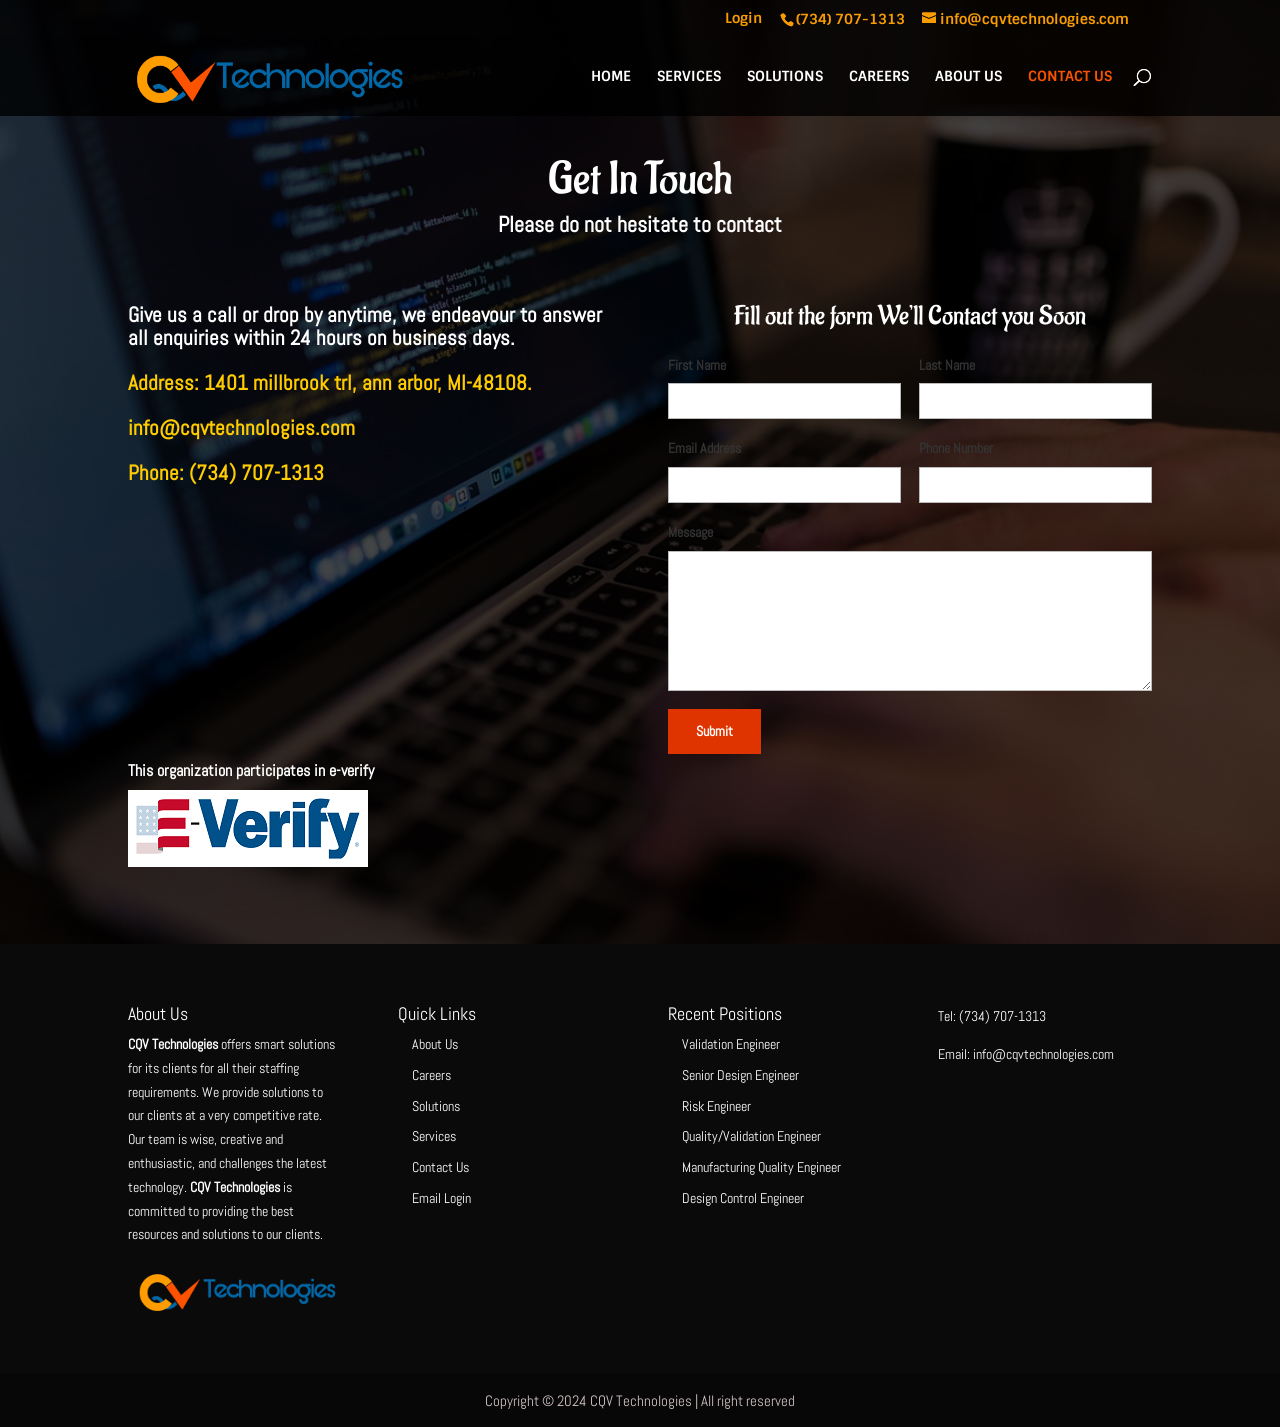
<file: contact-us.html>
<!DOCTYPE html>
<html lang="en-US">
<head>
	<meta charset="UTF-8" />
<meta http-equiv="X-UA-Compatible" content="IE=edge">
	<script type="text/javascript">
		document.documentElement.className = 'js';
	</script>

	<title>Contact Us | CQV Technologies</title>
<link rel="preconnect" href="https://fonts.gstatic.com" crossorigin /><meta name='robots' content='max-image-preview:large' />
	<style>img:is([sizes="auto" i], [sizes^="auto," i]) { contain-intrinsic-size: 3000px 1500px }</style>
	<script type="text/javascript">
			let jqueryParams=[],jQuery=function(r){return jqueryParams=[...jqueryParams,r],jQuery},$=function(r){return jqueryParams=[...jqueryParams,r],$};window.jQuery=jQuery,window.$=jQuery;let customHeadScripts=!1;jQuery.fn=jQuery.prototype={},$.fn=jQuery.prototype={},jQuery.noConflict=function(r){if(window.jQuery)return jQuery=window.jQuery,$=window.jQuery,customHeadScripts=!0,jQuery.noConflict},jQuery.ready=function(r){jqueryParams=[...jqueryParams,r]},$.ready=function(r){jqueryParams=[...jqueryParams,r]},jQuery.load=function(r){jqueryParams=[...jqueryParams,r]},$.load=function(r){jqueryParams=[...jqueryParams,r]},jQuery.fn.ready=function(r){jqueryParams=[...jqueryParams,r]},$.fn.ready=function(r){jqueryParams=[...jqueryParams,r]};</script><style id='wp-block-library-theme-inline-css' type='text/css'>
.wp-block-audio :where(figcaption){color:#555;font-size:13px;text-align:center}.is-dark-theme .wp-block-audio :where(figcaption){color:#ffffffa6}.wp-block-audio{margin:0 0 1em}.wp-block-code{border:1px solid #ccc;border-radius:4px;font-family:Menlo,Consolas,monaco,monospace;padding:.8em 1em}.wp-block-embed :where(figcaption){color:#555;font-size:13px;text-align:center}.is-dark-theme .wp-block-embed :where(figcaption){color:#ffffffa6}.wp-block-embed{margin:0 0 1em}.blocks-gallery-caption{color:#555;font-size:13px;text-align:center}.is-dark-theme .blocks-gallery-caption{color:#ffffffa6}:root :where(.wp-block-image figcaption){color:#555;font-size:13px;text-align:center}.is-dark-theme :root :where(.wp-block-image figcaption){color:#ffffffa6}.wp-block-image{margin:0 0 1em}.wp-block-pullquote{border-bottom:4px solid;border-top:4px solid;color:currentColor;margin-bottom:1.75em}.wp-block-pullquote cite,.wp-block-pullquote footer,.wp-block-pullquote__citation{color:currentColor;font-size:.8125em;font-style:normal;text-transform:uppercase}.wp-block-quote{border-left:.25em solid;margin:0 0 1.75em;padding-left:1em}.wp-block-quote cite,.wp-block-quote footer{color:currentColor;font-size:.8125em;font-style:normal;position:relative}.wp-block-quote:where(.has-text-align-right){border-left:none;border-right:.25em solid;padding-left:0;padding-right:1em}.wp-block-quote:where(.has-text-align-center){border:none;padding-left:0}.wp-block-quote.is-large,.wp-block-quote.is-style-large,.wp-block-quote:where(.is-style-plain){border:none}.wp-block-search .wp-block-search__label{font-weight:700}.wp-block-search__button{border:1px solid #ccc;padding:.375em .625em}:where(.wp-block-group.has-background){padding:1.25em 2.375em}.wp-block-separator.has-css-opacity{opacity:.4}.wp-block-separator{border:none;border-bottom:2px solid;margin-left:auto;margin-right:auto}.wp-block-separator.has-alpha-channel-opacity{opacity:1}.wp-block-separator:not(.is-style-wide):not(.is-style-dots){width:100px}.wp-block-separator.has-background:not(.is-style-dots){border-bottom:none;height:1px}.wp-block-separator.has-background:not(.is-style-wide):not(.is-style-dots){height:2px}.wp-block-table{margin:0 0 1em}.wp-block-table td,.wp-block-table th{word-break:normal}.wp-block-table :where(figcaption){color:#555;font-size:13px;text-align:center}.is-dark-theme .wp-block-table :where(figcaption){color:#ffffffa6}.wp-block-video :where(figcaption){color:#555;font-size:13px;text-align:center}.is-dark-theme .wp-block-video :where(figcaption){color:#ffffffa6}.wp-block-video{margin:0 0 1em}:root :where(.wp-block-template-part.has-background){margin-bottom:0;margin-top:0;padding:1.25em 2.375em}
</style>
<style id='global-styles-inline-css' type='text/css'>
:root{--wp--preset--aspect-ratio--square: 1;--wp--preset--aspect-ratio--4-3: 4/3;--wp--preset--aspect-ratio--3-4: 3/4;--wp--preset--aspect-ratio--3-2: 3/2;--wp--preset--aspect-ratio--2-3: 2/3;--wp--preset--aspect-ratio--16-9: 16/9;--wp--preset--aspect-ratio--9-16: 9/16;--wp--preset--color--black: #000000;--wp--preset--color--cyan-bluish-gray: #abb8c3;--wp--preset--color--white: #ffffff;--wp--preset--color--pale-pink: #f78da7;--wp--preset--color--vivid-red: #cf2e2e;--wp--preset--color--luminous-vivid-orange: #ff6900;--wp--preset--color--luminous-vivid-amber: #fcb900;--wp--preset--color--light-green-cyan: #7bdcb5;--wp--preset--color--vivid-green-cyan: #00d084;--wp--preset--color--pale-cyan-blue: #8ed1fc;--wp--preset--color--vivid-cyan-blue: #0693e3;--wp--preset--color--vivid-purple: #9b51e0;--wp--preset--gradient--vivid-cyan-blue-to-vivid-purple: linear-gradient(135deg,rgba(6,147,227,1) 0%,rgb(155,81,224) 100%);--wp--preset--gradient--light-green-cyan-to-vivid-green-cyan: linear-gradient(135deg,rgb(122,220,180) 0%,rgb(0,208,130) 100%);--wp--preset--gradient--luminous-vivid-amber-to-luminous-vivid-orange: linear-gradient(135deg,rgba(252,185,0,1) 0%,rgba(255,105,0,1) 100%);--wp--preset--gradient--luminous-vivid-orange-to-vivid-red: linear-gradient(135deg,rgba(255,105,0,1) 0%,rgb(207,46,46) 100%);--wp--preset--gradient--very-light-gray-to-cyan-bluish-gray: linear-gradient(135deg,rgb(238,238,238) 0%,rgb(169,184,195) 100%);--wp--preset--gradient--cool-to-warm-spectrum: linear-gradient(135deg,rgb(74,234,220) 0%,rgb(151,120,209) 20%,rgb(207,42,186) 40%,rgb(238,44,130) 60%,rgb(251,105,98) 80%,rgb(254,248,76) 100%);--wp--preset--gradient--blush-light-purple: linear-gradient(135deg,rgb(255,206,236) 0%,rgb(152,150,240) 100%);--wp--preset--gradient--blush-bordeaux: linear-gradient(135deg,rgb(254,205,165) 0%,rgb(254,45,45) 50%,rgb(107,0,62) 100%);--wp--preset--gradient--luminous-dusk: linear-gradient(135deg,rgb(255,203,112) 0%,rgb(199,81,192) 50%,rgb(65,88,208) 100%);--wp--preset--gradient--pale-ocean: linear-gradient(135deg,rgb(255,245,203) 0%,rgb(182,227,212) 50%,rgb(51,167,181) 100%);--wp--preset--gradient--electric-grass: linear-gradient(135deg,rgb(202,248,128) 0%,rgb(113,206,126) 100%);--wp--preset--gradient--midnight: linear-gradient(135deg,rgb(2,3,129) 0%,rgb(40,116,252) 100%);--wp--preset--font-size--small: 13px;--wp--preset--font-size--medium: 20px;--wp--preset--font-size--large: 36px;--wp--preset--font-size--x-large: 42px;--wp--preset--spacing--20: 0.44rem;--wp--preset--spacing--30: 0.67rem;--wp--preset--spacing--40: 1rem;--wp--preset--spacing--50: 1.5rem;--wp--preset--spacing--60: 2.25rem;--wp--preset--spacing--70: 3.38rem;--wp--preset--spacing--80: 5.06rem;--wp--preset--shadow--natural: 6px 6px 9px rgba(0, 0, 0, 0.2);--wp--preset--shadow--deep: 12px 12px 50px rgba(0, 0, 0, 0.4);--wp--preset--shadow--sharp: 6px 6px 0px rgba(0, 0, 0, 0.2);--wp--preset--shadow--outlined: 6px 6px 0px -3px rgba(255, 255, 255, 1), 6px 6px rgba(0, 0, 0, 1);--wp--preset--shadow--crisp: 6px 6px 0px rgba(0, 0, 0, 1);}:root { --wp--style--global--content-size: 823px;--wp--style--global--wide-size: 1080px; }:where(body) { margin: 0; }.wp-site-blocks > .alignleft { float: left; margin-right: 2em; }.wp-site-blocks > .alignright { float: right; margin-left: 2em; }.wp-site-blocks > .aligncenter { justify-content: center; margin-left: auto; margin-right: auto; }:where(.is-layout-flex){gap: 0.5em;}:where(.is-layout-grid){gap: 0.5em;}.is-layout-flow > .alignleft{float: left;margin-inline-start: 0;margin-inline-end: 2em;}.is-layout-flow > .alignright{float: right;margin-inline-start: 2em;margin-inline-end: 0;}.is-layout-flow > .aligncenter{margin-left: auto !important;margin-right: auto !important;}.is-layout-constrained > .alignleft{float: left;margin-inline-start: 0;margin-inline-end: 2em;}.is-layout-constrained > .alignright{float: right;margin-inline-start: 2em;margin-inline-end: 0;}.is-layout-constrained > .aligncenter{margin-left: auto !important;margin-right: auto !important;}.is-layout-constrained > :where(:not(.alignleft):not(.alignright):not(.alignfull)){max-width: var(--wp--style--global--content-size);margin-left: auto !important;margin-right: auto !important;}.is-layout-constrained > .alignwide{max-width: var(--wp--style--global--wide-size);}body .is-layout-flex{display: flex;}.is-layout-flex{flex-wrap: wrap;align-items: center;}.is-layout-flex > :is(*, div){margin: 0;}body .is-layout-grid{display: grid;}.is-layout-grid > :is(*, div){margin: 0;}body{padding-top: 0px;padding-right: 0px;padding-bottom: 0px;padding-left: 0px;}a:where(:not(.wp-element-button)){text-decoration: underline;}:root :where(.wp-element-button, .wp-block-button__link){background-color: #32373c;border-width: 0;color: #fff;font-family: inherit;font-size: inherit;line-height: inherit;padding: calc(0.667em + 2px) calc(1.333em + 2px);text-decoration: none;}.has-black-color{color: var(--wp--preset--color--black) !important;}.has-cyan-bluish-gray-color{color: var(--wp--preset--color--cyan-bluish-gray) !important;}.has-white-color{color: var(--wp--preset--color--white) !important;}.has-pale-pink-color{color: var(--wp--preset--color--pale-pink) !important;}.has-vivid-red-color{color: var(--wp--preset--color--vivid-red) !important;}.has-luminous-vivid-orange-color{color: var(--wp--preset--color--luminous-vivid-orange) !important;}.has-luminous-vivid-amber-color{color: var(--wp--preset--color--luminous-vivid-amber) !important;}.has-light-green-cyan-color{color: var(--wp--preset--color--light-green-cyan) !important;}.has-vivid-green-cyan-color{color: var(--wp--preset--color--vivid-green-cyan) !important;}.has-pale-cyan-blue-color{color: var(--wp--preset--color--pale-cyan-blue) !important;}.has-vivid-cyan-blue-color{color: var(--wp--preset--color--vivid-cyan-blue) !important;}.has-vivid-purple-color{color: var(--wp--preset--color--vivid-purple) !important;}.has-black-background-color{background-color: var(--wp--preset--color--black) !important;}.has-cyan-bluish-gray-background-color{background-color: var(--wp--preset--color--cyan-bluish-gray) !important;}.has-white-background-color{background-color: var(--wp--preset--color--white) !important;}.has-pale-pink-background-color{background-color: var(--wp--preset--color--pale-pink) !important;}.has-vivid-red-background-color{background-color: var(--wp--preset--color--vivid-red) !important;}.has-luminous-vivid-orange-background-color{background-color: var(--wp--preset--color--luminous-vivid-orange) !important;}.has-luminous-vivid-amber-background-color{background-color: var(--wp--preset--color--luminous-vivid-amber) !important;}.has-light-green-cyan-background-color{background-color: var(--wp--preset--color--light-green-cyan) !important;}.has-vivid-green-cyan-background-color{background-color: var(--wp--preset--color--vivid-green-cyan) !important;}.has-pale-cyan-blue-background-color{background-color: var(--wp--preset--color--pale-cyan-blue) !important;}.has-vivid-cyan-blue-background-color{background-color: var(--wp--preset--color--vivid-cyan-blue) !important;}.has-vivid-purple-background-color{background-color: var(--wp--preset--color--vivid-purple) !important;}.has-black-border-color{border-color: var(--wp--preset--color--black) !important;}.has-cyan-bluish-gray-border-color{border-color: var(--wp--preset--color--cyan-bluish-gray) !important;}.has-white-border-color{border-color: var(--wp--preset--color--white) !important;}.has-pale-pink-border-color{border-color: var(--wp--preset--color--pale-pink) !important;}.has-vivid-red-border-color{border-color: var(--wp--preset--color--vivid-red) !important;}.has-luminous-vivid-orange-border-color{border-color: var(--wp--preset--color--luminous-vivid-orange) !important;}.has-luminous-vivid-amber-border-color{border-color: var(--wp--preset--color--luminous-vivid-amber) !important;}.has-light-green-cyan-border-color{border-color: var(--wp--preset--color--light-green-cyan) !important;}.has-vivid-green-cyan-border-color{border-color: var(--wp--preset--color--vivid-green-cyan) !important;}.has-pale-cyan-blue-border-color{border-color: var(--wp--preset--color--pale-cyan-blue) !important;}.has-vivid-cyan-blue-border-color{border-color: var(--wp--preset--color--vivid-cyan-blue) !important;}.has-vivid-purple-border-color{border-color: var(--wp--preset--color--vivid-purple) !important;}.has-vivid-cyan-blue-to-vivid-purple-gradient-background{background: var(--wp--preset--gradient--vivid-cyan-blue-to-vivid-purple) !important;}.has-light-green-cyan-to-vivid-green-cyan-gradient-background{background: var(--wp--preset--gradient--light-green-cyan-to-vivid-green-cyan) !important;}.has-luminous-vivid-amber-to-luminous-vivid-orange-gradient-background{background: var(--wp--preset--gradient--luminous-vivid-amber-to-luminous-vivid-orange) !important;}.has-luminous-vivid-orange-to-vivid-red-gradient-background{background: var(--wp--preset--gradient--luminous-vivid-orange-to-vivid-red) !important;}.has-very-light-gray-to-cyan-bluish-gray-gradient-background{background: var(--wp--preset--gradient--very-light-gray-to-cyan-bluish-gray) !important;}.has-cool-to-warm-spectrum-gradient-background{background: var(--wp--preset--gradient--cool-to-warm-spectrum) !important;}.has-blush-light-purple-gradient-background{background: var(--wp--preset--gradient--blush-light-purple) !important;}.has-blush-bordeaux-gradient-background{background: var(--wp--preset--gradient--blush-bordeaux) !important;}.has-luminous-dusk-gradient-background{background: var(--wp--preset--gradient--luminous-dusk) !important;}.has-pale-ocean-gradient-background{background: var(--wp--preset--gradient--pale-ocean) !important;}.has-electric-grass-gradient-background{background: var(--wp--preset--gradient--electric-grass) !important;}.has-midnight-gradient-background{background: var(--wp--preset--gradient--midnight) !important;}.has-small-font-size{font-size: var(--wp--preset--font-size--small) !important;}.has-medium-font-size{font-size: var(--wp--preset--font-size--medium) !important;}.has-large-font-size{font-size: var(--wp--preset--font-size--large) !important;}.has-x-large-font-size{font-size: var(--wp--preset--font-size--x-large) !important;}
:where(.wp-block-post-template.is-layout-flex){gap: 1.25em;}:where(.wp-block-post-template.is-layout-grid){gap: 1.25em;}
:where(.wp-block-columns.is-layout-flex){gap: 2em;}:where(.wp-block-columns.is-layout-grid){gap: 2em;}
:root :where(.wp-block-pullquote){font-size: 1.5em;line-height: 1.6;}
</style>
<link rel='stylesheet' id='et-divi-open-sans-css' href='https://fonts.googleapis.com/css?family=Open+Sans:300italic,400italic,600italic,700italic,800italic,400,300,600,700,800&#038;subset=latin,latin-ext&#038;display=swap' type='text/css' media='all' />
<style id='divi-style-inline-inline-css' type='text/css'>
/*!
Theme Name: Divi
Theme URI: http://www.elegantthemes.com/gallery/divi/
Version: 4.17.6
Description: Smart. Flexible. Beautiful. Divi is the most powerful theme in our collection.
Author: Elegant Themes
Author URI: http://www.elegantthemes.com
License: GNU General Public License v2
License URI: http://www.gnu.org/licenses/gpl-2.0.html
*/

a,abbr,acronym,address,applet,b,big,blockquote,body,center,cite,code,dd,del,dfn,div,dl,dt,em,fieldset,font,form,h1,h2,h3,h4,h5,h6,html,i,iframe,img,ins,kbd,label,legend,li,object,ol,p,pre,q,s,samp,small,span,strike,strong,sub,sup,tt,u,ul,var{margin:0;padding:0;border:0;outline:0;font-size:100%;-ms-text-size-adjust:100%;-webkit-text-size-adjust:100%;vertical-align:baseline;background:transparent}body{line-height:1}ol,ul{list-style:none}blockquote,q{quotes:none}blockquote:after,blockquote:before,q:after,q:before{content:"";content:none}blockquote{margin:20px 0 30px;border-left:5px solid;padding-left:20px}:focus{outline:0}del{text-decoration:line-through}pre{overflow:auto;padding:10px}figure{margin:0}table{border-collapse:collapse;border-spacing:0}article,aside,footer,header,hgroup,nav,section{display:block}body{font-family:Open Sans,Arial,sans-serif;font-size:14px;color:#666;background-color:#fff;line-height:1.7em;font-weight:500;-webkit-font-smoothing:antialiased;-moz-osx-font-smoothing:grayscale}body.page-template-page-template-blank-php #page-container{padding-top:0!important}body.et_cover_background{background-size:cover!important;background-position:top!important;background-repeat:no-repeat!important;background-attachment:fixed}a{color:#2ea3f2}a,a:hover{text-decoration:none}p{padding-bottom:1em}p:not(.has-background):last-of-type{padding-bottom:0}p.et_normal_padding{padding-bottom:1em}strong{font-weight:700}cite,em,i{font-style:italic}code,pre{font-family:Courier New,monospace;margin-bottom:10px}ins{text-decoration:none}sub,sup{height:0;line-height:1;position:relative;vertical-align:baseline}sup{bottom:.8em}sub{top:.3em}dl{margin:0 0 1.5em}dl dt{font-weight:700}dd{margin-left:1.5em}blockquote p{padding-bottom:0}embed,iframe,object,video{max-width:100%}h1,h2,h3,h4,h5,h6{color:#333;padding-bottom:10px;line-height:1em;font-weight:500}h1 a,h2 a,h3 a,h4 a,h5 a,h6 a{color:inherit}h1{font-size:30px}h2{font-size:26px}h3{font-size:22px}h4{font-size:18px}h5{font-size:16px}h6{font-size:14px}input{-webkit-appearance:none}input[type=checkbox]{-webkit-appearance:checkbox}input[type=radio]{-webkit-appearance:radio}input.text,input.title,input[type=email],input[type=password],input[type=tel],input[type=text],select,textarea{background-color:#fff;border:1px solid #bbb;padding:2px;color:#4e4e4e}input.text:focus,input.title:focus,input[type=text]:focus,select:focus,textarea:focus{border-color:#2d3940;color:#3e3e3e}input.text,input.title,input[type=text],select,textarea{margin:0}textarea{padding:4px}button,input,select,textarea{font-family:inherit}img{max-width:100%;height:auto}.clear{clear:both}br.clear{margin:0;padding:0}.pagination{clear:both}#et_search_icon:hover,.et-social-icon a:hover,.et_password_protected_form .et_submit_button,.form-submit .et_pb_buttontton.alt.disabled,.nav-single a,.posted_in a{color:#2ea3f2}.et-search-form,blockquote{border-color:#2ea3f2}#main-content{background-color:#fff}.container{width:80%;max-width:1080px;margin:auto;position:relative}body:not(.et-tb) #main-content .container,body:not(.et-tb-has-header) #main-content .container{padding-top:58px}.et_full_width_page #main-content .container:before{display:none}.main_title{margin-bottom:20px}.et_password_protected_form .et_submit_button:hover,.form-submit .et_pb_button:hover{background:rgba(0,0,0,.05)}.et_button_icon_visible .et_pb_button{padding-right:2em;padding-left:.7em}.et_button_icon_visible .et_pb_button:after{opacity:1;margin-left:0}.et_button_left .et_pb_button:hover:after{left:.15em}.et_button_left .et_pb_button:after{margin-left:0;left:1em}.et_button_icon_visible.et_button_left .et_pb_button,.et_button_left .et_pb_button:hover,.et_button_left .et_pb_module .et_pb_button:hover{padding-left:2em;padding-right:.7em}.et_button_icon_visible.et_button_left .et_pb_button:after,.et_button_left .et_pb_button:hover:after{left:.15em}.et_password_protected_form .et_submit_button:hover,.form-submit .et_pb_button:hover{padding:.3em 1em}.et_button_no_icon .et_pb_button:after{display:none}.et_button_no_icon.et_button_icon_visible.et_button_left .et_pb_button,.et_button_no_icon.et_button_left .et_pb_button:hover,.et_button_no_icon .et_pb_button,.et_button_no_icon .et_pb_button:hover{padding:.3em 1em!important}.et_button_custom_icon .et_pb_button:after{line-height:1.7em}.et_button_custom_icon.et_button_icon_visible .et_pb_button:after,.et_button_custom_icon .et_pb_button:hover:after{margin-left:.3em}#left-area .post_format-post-format-gallery .wp-block-gallery:first-of-type{padding:0;margin-bottom:-16px}.entry-content table:not(.variations){border:1px solid #eee;margin:0 0 15px;text-align:left;width:100%}.entry-content thead th,.entry-content tr th{color:#555;font-weight:700;padding:9px 24px}.entry-content tr td{border-top:1px solid #eee;padding:6px 24px}#left-area ul,.entry-content ul,.et-l--body ul,.et-l--footer ul,.et-l--header ul{list-style-type:disc;padding:0 0 23px 1em;line-height:26px}#left-area ol,.entry-content ol,.et-l--body ol,.et-l--footer ol,.et-l--header ol{list-style-type:decimal;list-style-position:inside;padding:0 0 23px;line-height:26px}#left-area ul li ul,.entry-content ul li ol{padding:2px 0 2px 20px}#left-area ol li ul,.entry-content ol li ol,.et-l--body ol li ol,.et-l--footer ol li ol,.et-l--header ol li ol{padding:2px 0 2px 35px}#left-area ul.wp-block-gallery{display:-webkit-box;display:-ms-flexbox;display:flex;-ms-flex-wrap:wrap;flex-wrap:wrap;list-style-type:none;padding:0}#left-area ul.products{padding:0!important;line-height:1.7!important;list-style:none!important}.gallery-item a{display:block}.gallery-caption,.gallery-item a{width:90%}#wpadminbar{z-index:100001}#left-area .post-meta{font-size:14px;padding-bottom:15px}#left-area .post-meta a{text-decoration:none;color:#666}#left-area .et_featured_image{padding-bottom:7px}.single .post{padding-bottom:25px}body.single .et_audio_content{margin-bottom:-6px}.nav-single a{text-decoration:none;color:#2ea3f2;font-size:14px;font-weight:400}.nav-previous{float:left}.nav-next{float:right}.et_password_protected_form p input{background-color:#eee;border:none!important;width:100%!important;border-radius:0!important;font-size:14px;color:#999!important;padding:16px!important;-webkit-box-sizing:border-box;box-sizing:border-box}.et_password_protected_form label{display:none}.et_password_protected_form .et_submit_button{font-family:inherit;display:block;float:right;margin:8px auto 0;cursor:pointer}.post-password-required p.nocomments.container{max-width:100%}.post-password-required p.nocomments.container:before{display:none}.aligncenter,div.post .new-post .aligncenter{display:block;margin-left:auto;margin-right:auto}.wp-caption{border:1px solid #ddd;text-align:center;background-color:#f3f3f3;margin-bottom:10px;max-width:96%;padding:8px}.wp-caption.alignleft{margin:0 30px 20px 0}.wp-caption.alignright{margin:0 0 20px 30px}.wp-caption img{margin:0;padding:0;border:0}.wp-caption p.wp-caption-text{font-size:12px;padding:0 4px 5px;margin:0}.alignright{float:right}.alignleft{float:left}img.alignleft{display:inline;float:left;margin-right:15px}img.alignright{display:inline;float:right;margin-left:15px}.page.et_pb_pagebuilder_layout #main-content{background-color:transparent}body #main-content .et_builder_inner_content>h1,body #main-content .et_builder_inner_content>h2,body #main-content .et_builder_inner_content>h3,body #main-content .et_builder_inner_content>h4,body #main-content .et_builder_inner_content>h5,body #main-content .et_builder_inner_content>h6{line-height:1.4em}body #main-content .et_builder_inner_content>p{line-height:1.7em}.wp-block-pullquote{margin:20px 0 30px}.wp-block-pullquote.has-background blockquote{border-left:none}.wp-block-group.has-background{padding:1.5em 1.5em .5em}@media (min-width:981px){#left-area{width:79.125%;padding-bottom:23px}#main-content .container:before{content:"";position:absolute;top:0;height:100%;width:1px;background-color:#e2e2e2}.et_full_width_page #left-area,.et_no_sidebar #left-area{float:none;width:100%!important}.et_full_width_page #left-area{padding-bottom:0}.et_no_sidebar #main-content .container:before{display:none}}@media (max-width:980px){#page-container{padding-top:80px}.et-tb #page-container,.et-tb-has-header #page-container{padding-top:0!important}#left-area,#sidebar{width:100%!important}#main-content .container:before{display:none!important}.et_full_width_page .et_gallery_item:nth-child(4n+1){clear:none}}@media print{#page-container{padding-top:0!important}}#wp-admin-bar-et-use-visual-builder a:before{font-family:ETmodules!important;content:"\e625";font-size:30px!important;width:28px;margin-top:-3px;color:#974df3!important}#wp-admin-bar-et-use-visual-builder:hover a:before{color:#fff!important}#wp-admin-bar-et-use-visual-builder:hover a,#wp-admin-bar-et-use-visual-builder a:hover{transition:background-color .5s ease;-webkit-transition:background-color .5s ease;-moz-transition:background-color .5s ease;background-color:#7e3bd0!important;color:#fff!important}* html .clearfix,:first-child+html .clearfix{zoom:1}.iphone .et_pb_section_video_bg video::-webkit-media-controls-start-playback-button{display:none!important;-webkit-appearance:none}.et_mobile_device .et_pb_section_parallax .et_pb_parallax_css{background-attachment:scroll}.et-social-facebook a.icon:before{content:"\e093"}.et-social-twitter a.icon:before{content:"\e094"}.et-social-google-plus a.icon:before{content:"\e096"}.et-social-instagram a.icon:before{content:"\e09a"}.et-social-rss a.icon:before{content:"\e09e"}.ai1ec-single-event:after{content:" ";display:table;clear:both}.evcal_event_details .evcal_evdata_cell .eventon_details_shading_bot.eventon_details_shading_bot{z-index:3}.wp-block-divi-layout{margin-bottom:1em}*{-webkit-box-sizing:border-box;box-sizing:border-box}#et-info-email:before,#et-info-phone:before,#et_search_icon:before,.comment-reply-link:after,.et-cart-info span:before,.et-pb-arrow-next:before,.et-pb-arrow-prev:before,.et-social-icon a:before,.et_audio_container .mejs-playpause-button button:before,.et_audio_container .mejs-volume-button button:before,.et_overlay:before,.et_password_protected_form .et_submit_button:after,.et_pb_button:after,.et_pb_contact_reset:after,.et_pb_contact_submit:after,.et_pb_font_icon:before,.et_pb_newsletter_button:after,.et_pb_pricing_table_button:after,.et_pb_promo_button:after,.et_pb_testimonial:before,.et_pb_toggle_title:before,.form-submit .et_pb_button:after,.mobile_menu_bar:before,a.et_pb_more_button:after{font-family:ETmodules!important;speak:none;font-style:normal;font-weight:400;-webkit-font-feature-settings:normal;font-feature-settings:normal;font-variant:normal;text-transform:none;line-height:1;-webkit-font-smoothing:antialiased;-moz-osx-font-smoothing:grayscale;text-shadow:0 0;direction:ltr}.et-pb-icon,.et_pb_custom_button_icon.et_pb_button:after,.et_pb_login .et_pb_custom_button_icon.et_pb_button:after,.et_pb_woo_custom_button_icon .button.et_pb_custom_button_icon.et_pb_button:after,.et_pb_woo_custom_button_icon .button.et_pb_custom_button_icon.et_pb_button:hover:after{content:attr(data-icon)}.et-pb-icon{font-family:ETmodules;speak:none;font-weight:400;-webkit-font-feature-settings:normal;font-feature-settings:normal;font-variant:normal;text-transform:none;line-height:1;-webkit-font-smoothing:antialiased;font-size:96px;font-style:normal;display:inline-block;-webkit-box-sizing:border-box;box-sizing:border-box;direction:ltr}#et-ajax-saving{display:none;-webkit-transition:background .3s,-webkit-box-shadow .3s;transition:background .3s,-webkit-box-shadow .3s;transition:background .3s,box-shadow .3s;transition:background .3s,box-shadow .3s,-webkit-box-shadow .3s;-webkit-box-shadow:rgba(0,139,219,.247059) 0 0 60px;box-shadow:0 0 60px rgba(0,139,219,.247059);position:fixed;top:50%;left:50%;width:50px;height:50px;background:#fff;border-radius:50px;margin:-25px 0 0 -25px;z-index:999999;text-align:center}#et-ajax-saving img{margin:9px}.et-safe-mode-indicator,.et-safe-mode-indicator:focus,.et-safe-mode-indicator:hover{-webkit-box-shadow:0 5px 10px rgba(41,196,169,.15);box-shadow:0 5px 10px rgba(41,196,169,.15);background:#29c4a9;color:#fff;font-size:14px;font-weight:600;padding:12px;line-height:16px;border-radius:3px;position:fixed;bottom:30px;right:30px;z-index:999999;text-decoration:none;font-family:Open Sans,sans-serif;-webkit-font-smoothing:antialiased;-moz-osx-font-smoothing:grayscale}.et_pb_button{font-size:20px;font-weight:500;padding:.3em 1em;line-height:1.7em!important;background-color:transparent;background-size:cover;background-position:50%;background-repeat:no-repeat;border:2px solid;border-radius:3px;-webkit-transition-duration:.2s;transition-duration:.2s;-webkit-transition-property:all!important;transition-property:all!important}.et_pb_button,.et_pb_button_inner{position:relative}.et_pb_button:hover,.et_pb_module .et_pb_button:hover{border:2px solid transparent;padding:.3em 2em .3em .7em}.et_pb_button:hover{background-color:hsla(0,0%,100%,.2)}.et_pb_bg_layout_light.et_pb_button:hover,.et_pb_bg_layout_light .et_pb_button:hover{background-color:rgba(0,0,0,.05)}.et_pb_button:after,.et_pb_button:before{font-size:32px;line-height:1em;content:"\35";opacity:0;position:absolute;margin-left:-1em;-webkit-transition:all .2s;transition:all .2s;text-transform:none;-webkit-font-feature-settings:"kern" off;font-feature-settings:"kern" off;font-variant:none;font-style:normal;font-weight:400;text-shadow:none}.et_pb_button.et_hover_enabled:hover:after,.et_pb_button.et_pb_hovered:hover:after{-webkit-transition:none!important;transition:none!important}.et_pb_button:before{display:none}.et_pb_button:hover:after{opacity:1;margin-left:0}.et_pb_column_1_3 h1,.et_pb_column_1_4 h1,.et_pb_column_1_5 h1,.et_pb_column_1_6 h1,.et_pb_column_2_5 h1{font-size:26px}.et_pb_column_1_3 h2,.et_pb_column_1_4 h2,.et_pb_column_1_5 h2,.et_pb_column_1_6 h2,.et_pb_column_2_5 h2{font-size:23px}.et_pb_column_1_3 h3,.et_pb_column_1_4 h3,.et_pb_column_1_5 h3,.et_pb_column_1_6 h3,.et_pb_column_2_5 h3{font-size:20px}.et_pb_column_1_3 h4,.et_pb_column_1_4 h4,.et_pb_column_1_5 h4,.et_pb_column_1_6 h4,.et_pb_column_2_5 h4{font-size:18px}.et_pb_column_1_3 h5,.et_pb_column_1_4 h5,.et_pb_column_1_5 h5,.et_pb_column_1_6 h5,.et_pb_column_2_5 h5{font-size:16px}.et_pb_column_1_3 h6,.et_pb_column_1_4 h6,.et_pb_column_1_5 h6,.et_pb_column_1_6 h6,.et_pb_column_2_5 h6{font-size:15px}.et_pb_bg_layout_dark,.et_pb_bg_layout_dark h1,.et_pb_bg_layout_dark h2,.et_pb_bg_layout_dark h3,.et_pb_bg_layout_dark h4,.et_pb_bg_layout_dark h5,.et_pb_bg_layout_dark h6{color:#fff!important}.et_pb_module.et_pb_text_align_left{text-align:left}.et_pb_module.et_pb_text_align_center{text-align:center}.et_pb_module.et_pb_text_align_right{text-align:right}.et_pb_module.et_pb_text_align_justified{text-align:justify}.clearfix:after{visibility:hidden;display:block;font-size:0;content:" ";clear:both;height:0}.et_pb_bg_layout_light .et_pb_more_button{color:#2ea3f2}.et_builder_inner_content{position:relative;z-index:1}header .et_builder_inner_content{z-index:2}.et_pb_css_mix_blend_mode_passthrough{mix-blend-mode:unset!important}.et_pb_image_container{margin:-20px -20px 29px}.et_pb_module_inner{position:relative}.et_hover_enabled_preview{z-index:2}.et_hover_enabled:hover{position:relative;z-index:2}.et_pb_all_tabs,.et_pb_module,.et_pb_posts_nav a,.et_pb_tab,.et_pb_with_background{position:relative;background-size:cover;background-position:50%;background-repeat:no-repeat}.et_pb_background_mask,.et_pb_background_pattern{bottom:0;left:0;position:absolute;right:0;top:0}.et_pb_background_mask{background-size:calc(100% + 2px) calc(100% + 2px);background-repeat:no-repeat;background-position:50%;overflow:hidden}.et_pb_background_pattern{background-position:0 0;background-repeat:repeat}.et_pb_with_border{position:relative;border:0 solid #333}.post-password-required .et_pb_row{padding:0;width:100%}.post-password-required .et_password_protected_form{min-height:0}body.et_pb_pagebuilder_layout.et_pb_show_title .post-password-required .et_password_protected_form h1,body:not(.et_pb_pagebuilder_layout) .post-password-required .et_password_protected_form h1{display:none}.et_pb_no_bg{padding:0!important}.et_overlay.et_pb_inline_icon:before,.et_pb_inline_icon:before{content:attr(data-icon)}.et_pb_more_button{color:inherit;text-shadow:none;text-decoration:none;display:inline-block;margin-top:20px}.et_parallax_bg_wrap{overflow:hidden;position:absolute;top:0;right:0;bottom:0;left:0}.et_parallax_bg{background-repeat:no-repeat;background-position:top;background-size:cover;position:absolute;bottom:0;left:0;width:100%;height:100%;display:block}.et_parallax_bg.et_parallax_bg__hover,.et_parallax_bg.et_parallax_bg_phone,.et_parallax_bg.et_parallax_bg_tablet,.et_parallax_gradient.et_parallax_gradient__hover,.et_parallax_gradient.et_parallax_gradient_phone,.et_parallax_gradient.et_parallax_gradient_tablet,.et_pb_section_parallax_hover:hover .et_parallax_bg:not(.et_parallax_bg__hover),.et_pb_section_parallax_hover:hover .et_parallax_gradient:not(.et_parallax_gradient__hover){display:none}.et_pb_section_parallax_hover:hover .et_parallax_bg.et_parallax_bg__hover,.et_pb_section_parallax_hover:hover .et_parallax_gradient.et_parallax_gradient__hover{display:block}.et_parallax_gradient{bottom:0;display:block;left:0;position:absolute;right:0;top:0}.et_pb_module.et_pb_section_parallax,.et_pb_posts_nav a.et_pb_section_parallax,.et_pb_tab.et_pb_section_parallax{position:relative}.et_pb_section_parallax .et_pb_parallax_css,.et_pb_slides .et_parallax_bg.et_pb_parallax_css{background-attachment:fixed}body.et-bfb .et_pb_section_parallax .et_pb_parallax_css,body.et-bfb .et_pb_slides .et_parallax_bg.et_pb_parallax_css{background-attachment:scroll;bottom:auto}.et_pb_section_parallax.et_pb_column .et_pb_module,.et_pb_section_parallax.et_pb_row .et_pb_column,.et_pb_section_parallax.et_pb_row .et_pb_module{z-index:9;position:relative}.et_pb_more_button:hover:after{opacity:1;margin-left:0}.et_pb_preload .et_pb_section_video_bg,.et_pb_preload>div{visibility:hidden}.et_pb_preload,.et_pb_section.et_pb_section_video.et_pb_preload{position:relative;background:#464646!important}.et_pb_preload:before{content:"";position:absolute;top:50%;left:50%;background:url(wp-content/themes/Divi-4-17-6/includes/builder/styles/images/preloader.gif) no-repeat;border-radius:32px;width:32px;height:32px;margin:-16px 0 0 -16px}.box-shadow-overlay{position:absolute;top:0;left:0;width:100%;height:100%;z-index:10;pointer-events:none}.et_pb_section>.box-shadow-overlay~.et_pb_row{z-index:11}body.safari .section_has_divider{will-change:transform}.et_pb_row>.box-shadow-overlay{z-index:8}.has-box-shadow-overlay{position:relative}.et_clickable{cursor:pointer}.screen-reader-text{border:0;clip:rect(1px,1px,1px,1px);-webkit-clip-path:inset(50%);clip-path:inset(50%);height:1px;margin:-1px;overflow:hidden;padding:0;position:absolute!important;width:1px;word-wrap:normal!important}.et_multi_view_hidden,.et_multi_view_hidden_image{display:none!important}@keyframes multi-view-image-fade{0%{opacity:0}10%{opacity:.1}20%{opacity:.2}30%{opacity:.3}40%{opacity:.4}50%{opacity:.5}60%{opacity:.6}70%{opacity:.7}80%{opacity:.8}90%{opacity:.9}to{opacity:1}}.et_multi_view_image__loading{visibility:hidden}.et_multi_view_image__loaded{-webkit-animation:multi-view-image-fade .5s;animation:multi-view-image-fade .5s}#et-pb-motion-effects-offset-tracker{visibility:hidden!important;opacity:0;position:absolute;top:0;left:0}.et-pb-before-scroll-animation{opacity:0}header.et-l.et-l--header:after{clear:both;display:block;content:""}.et_pb_module{-webkit-animation-timing-function:linear;animation-timing-function:linear;-webkit-animation-duration:.2s;animation-duration:.2s}@-webkit-keyframes fadeBottom{0%{opacity:0;-webkit-transform:translateY(10%);transform:translateY(10%)}to{opacity:1;-webkit-transform:translateY(0);transform:translateY(0)}}@keyframes fadeBottom{0%{opacity:0;-webkit-transform:translateY(10%);transform:translateY(10%)}to{opacity:1;-webkit-transform:translateY(0);transform:translateY(0)}}@-webkit-keyframes fadeLeft{0%{opacity:0;-webkit-transform:translateX(-10%);transform:translateX(-10%)}to{opacity:1;-webkit-transform:translateX(0);transform:translateX(0)}}@keyframes fadeLeft{0%{opacity:0;-webkit-transform:translateX(-10%);transform:translateX(-10%)}to{opacity:1;-webkit-transform:translateX(0);transform:translateX(0)}}@-webkit-keyframes fadeRight{0%{opacity:0;-webkit-transform:translateX(10%);transform:translateX(10%)}to{opacity:1;-webkit-transform:translateX(0);transform:translateX(0)}}@keyframes fadeRight{0%{opacity:0;-webkit-transform:translateX(10%);transform:translateX(10%)}to{opacity:1;-webkit-transform:translateX(0);transform:translateX(0)}}@-webkit-keyframes fadeTop{0%{opacity:0;-webkit-transform:translateY(-10%);transform:translateY(-10%)}to{opacity:1;-webkit-transform:translateX(0);transform:translateX(0)}}@keyframes fadeTop{0%{opacity:0;-webkit-transform:translateY(-10%);transform:translateY(-10%)}to{opacity:1;-webkit-transform:translateX(0);transform:translateX(0)}}@-webkit-keyframes fadeIn{0%{opacity:0}to{opacity:1}}@keyframes fadeIn{0%{opacity:0}to{opacity:1}}.et-waypoint:not(.et_pb_counters){opacity:0}@media (min-width:981px){.et_pb_section.et_section_specialty div.et_pb_row .et_pb_column .et_pb_column .et_pb_module.et-last-child,.et_pb_section.et_section_specialty div.et_pb_row .et_pb_column .et_pb_column .et_pb_module:last-child,.et_pb_section.et_section_specialty div.et_pb_row .et_pb_column .et_pb_row_inner .et_pb_column .et_pb_module.et-last-child,.et_pb_section.et_section_specialty div.et_pb_row .et_pb_column .et_pb_row_inner .et_pb_column .et_pb_module:last-child,.et_pb_section div.et_pb_row .et_pb_column .et_pb_module.et-last-child,.et_pb_section div.et_pb_row .et_pb_column .et_pb_module:last-child{margin-bottom:0}}@media (max-width:980px){.et_overlay.et_pb_inline_icon_tablet:before,.et_pb_inline_icon_tablet:before{content:attr(data-icon-tablet)}.et_parallax_bg.et_parallax_bg_tablet_exist,.et_parallax_gradient.et_parallax_gradient_tablet_exist{display:none}.et_parallax_bg.et_parallax_bg_tablet,.et_parallax_gradient.et_parallax_gradient_tablet{display:block}.et_pb_column .et_pb_module{margin-bottom:30px}.et_pb_row .et_pb_column .et_pb_module.et-last-child,.et_pb_row .et_pb_column .et_pb_module:last-child,.et_section_specialty .et_pb_row .et_pb_column .et_pb_module.et-last-child,.et_section_specialty .et_pb_row .et_pb_column .et_pb_module:last-child{margin-bottom:0}.et_pb_more_button{display:inline-block!important}.et_pb_bg_layout_light_tablet.et_pb_button,.et_pb_bg_layout_light_tablet.et_pb_module.et_pb_button,.et_pb_bg_layout_light_tablet .et_pb_more_button{color:#2ea3f2}.et_pb_bg_layout_light_tablet .et_pb_forgot_password a{color:#666}.et_pb_bg_layout_light_tablet h1,.et_pb_bg_layout_light_tablet h2,.et_pb_bg_layout_light_tablet h3,.et_pb_bg_layout_light_tablet h4,.et_pb_bg_layout_light_tablet h5,.et_pb_bg_layout_light_tablet h6{color:#333!important}.et_pb_module .et_pb_bg_layout_light_tablet.et_pb_button{color:#2ea3f2!important}.et_pb_bg_layout_light_tablet{color:#666!important}.et_pb_bg_layout_dark_tablet,.et_pb_bg_layout_dark_tablet h1,.et_pb_bg_layout_dark_tablet h2,.et_pb_bg_layout_dark_tablet h3,.et_pb_bg_layout_dark_tablet h4,.et_pb_bg_layout_dark_tablet h5,.et_pb_bg_layout_dark_tablet h6{color:#fff!important}.et_pb_bg_layout_dark_tablet.et_pb_button,.et_pb_bg_layout_dark_tablet.et_pb_module.et_pb_button,.et_pb_bg_layout_dark_tablet .et_pb_more_button{color:inherit}.et_pb_bg_layout_dark_tablet .et_pb_forgot_password a{color:#fff}.et_pb_module.et_pb_text_align_left-tablet{text-align:left}.et_pb_module.et_pb_text_align_center-tablet{text-align:center}.et_pb_module.et_pb_text_align_right-tablet{text-align:right}.et_pb_module.et_pb_text_align_justified-tablet{text-align:justify}}@media (max-width:767px){.et_pb_more_button{display:inline-block!important}.et_overlay.et_pb_inline_icon_phone:before,.et_pb_inline_icon_phone:before{content:attr(data-icon-phone)}.et_parallax_bg.et_parallax_bg_phone_exist,.et_parallax_gradient.et_parallax_gradient_phone_exist{display:none}.et_parallax_bg.et_parallax_bg_phone,.et_parallax_gradient.et_parallax_gradient_phone{display:block}.et-hide-mobile{display:none!important}.et_pb_bg_layout_light_phone.et_pb_button,.et_pb_bg_layout_light_phone.et_pb_module.et_pb_button,.et_pb_bg_layout_light_phone .et_pb_more_button{color:#2ea3f2}.et_pb_bg_layout_light_phone .et_pb_forgot_password a{color:#666}.et_pb_bg_layout_light_phone h1,.et_pb_bg_layout_light_phone h2,.et_pb_bg_layout_light_phone h3,.et_pb_bg_layout_light_phone h4,.et_pb_bg_layout_light_phone h5,.et_pb_bg_layout_light_phone h6{color:#333!important}.et_pb_module .et_pb_bg_layout_light_phone.et_pb_button{color:#2ea3f2!important}.et_pb_bg_layout_light_phone{color:#666!important}.et_pb_bg_layout_dark_phone,.et_pb_bg_layout_dark_phone h1,.et_pb_bg_layout_dark_phone h2,.et_pb_bg_layout_dark_phone h3,.et_pb_bg_layout_dark_phone h4,.et_pb_bg_layout_dark_phone h5,.et_pb_bg_layout_dark_phone h6{color:#fff!important}.et_pb_bg_layout_dark_phone.et_pb_button,.et_pb_bg_layout_dark_phone.et_pb_module.et_pb_button,.et_pb_bg_layout_dark_phone .et_pb_more_button{color:inherit}.et_pb_module .et_pb_bg_layout_dark_phone.et_pb_button{color:#fff!important}.et_pb_bg_layout_dark_phone .et_pb_forgot_password a{color:#fff}.et_pb_module.et_pb_text_align_left-phone{text-align:left}.et_pb_module.et_pb_text_align_center-phone{text-align:center}.et_pb_module.et_pb_text_align_right-phone{text-align:right}.et_pb_module.et_pb_text_align_justified-phone{text-align:justify}}@media (max-width:479px){a.et_pb_more_button{display:block}}@media (min-width:768px) and (max-width:980px){[data-et-multi-view-load-tablet-hidden=true]:not(.et_multi_view_swapped){display:none!important}}@media (max-width:767px){[data-et-multi-view-load-phone-hidden=true]:not(.et_multi_view_swapped){display:none!important}}.et_pb_menu.et_pb_menu--style-inline_centered_logo .et_pb_menu__menu nav ul{-webkit-box-pack:center;-ms-flex-pack:center;justify-content:center}@-webkit-keyframes multi-view-image-fade{0%{-webkit-transform:scale(1);transform:scale(1);opacity:1}50%{-webkit-transform:scale(1.01);transform:scale(1.01);opacity:1}to{-webkit-transform:scale(1);transform:scale(1);opacity:1}}
</style>
<style id='divi-dynamic-critical-inline-css' type='text/css'>
@font-face{font-family:ETmodules;font-display:block;src:url(wp-content/themes/Divi-4-17-6/core/admin/fonts/modules/base/modules.eot);src:url(wp-content/themes/Divi-4-17-6/core/admin/fonts/modules/base/modules.eot#iefix) format("embedded-opentype"),url(wp-content/themes/Divi-4-17-6/core/admin/fonts/modules/base/modules.ttf) format("truetype"),url(wp-content/themes/Divi-4-17-6/core/admin/fonts/modules/base/modules.woff) format("woff"),url(wp-content/themes/Divi-4-17-6/core/admin/fonts/modules/base/modules.svg#ETmodules) format("svg");font-weight:400;font-style:normal}
@media (min-width:981px){.et_pb_gutters3 .et_pb_column,.et_pb_gutters3.et_pb_row .et_pb_column{margin-right:5.5%}.et_pb_gutters3 .et_pb_column_4_4,.et_pb_gutters3.et_pb_row .et_pb_column_4_4{width:100%}.et_pb_gutters3 .et_pb_column_4_4 .et_pb_module,.et_pb_gutters3.et_pb_row .et_pb_column_4_4 .et_pb_module{margin-bottom:2.75%}.et_pb_gutters3 .et_pb_column_3_4,.et_pb_gutters3.et_pb_row .et_pb_column_3_4{width:73.625%}.et_pb_gutters3 .et_pb_column_3_4 .et_pb_module,.et_pb_gutters3.et_pb_row .et_pb_column_3_4 .et_pb_module{margin-bottom:3.735%}.et_pb_gutters3 .et_pb_column_2_3,.et_pb_gutters3.et_pb_row .et_pb_column_2_3{width:64.833%}.et_pb_gutters3 .et_pb_column_2_3 .et_pb_module,.et_pb_gutters3.et_pb_row .et_pb_column_2_3 .et_pb_module{margin-bottom:4.242%}.et_pb_gutters3 .et_pb_column_3_5,.et_pb_gutters3.et_pb_row .et_pb_column_3_5{width:57.8%}.et_pb_gutters3 .et_pb_column_3_5 .et_pb_module,.et_pb_gutters3.et_pb_row .et_pb_column_3_5 .et_pb_module{margin-bottom:4.758%}.et_pb_gutters3 .et_pb_column_1_2,.et_pb_gutters3.et_pb_row .et_pb_column_1_2{width:47.25%}.et_pb_gutters3 .et_pb_column_1_2 .et_pb_module,.et_pb_gutters3.et_pb_row .et_pb_column_1_2 .et_pb_module{margin-bottom:5.82%}.et_pb_gutters3 .et_pb_column_2_5,.et_pb_gutters3.et_pb_row .et_pb_column_2_5{width:36.7%}.et_pb_gutters3 .et_pb_column_2_5 .et_pb_module,.et_pb_gutters3.et_pb_row .et_pb_column_2_5 .et_pb_module{margin-bottom:7.493%}.et_pb_gutters3 .et_pb_column_1_3,.et_pb_gutters3.et_pb_row .et_pb_column_1_3{width:29.6667%}.et_pb_gutters3 .et_pb_column_1_3 .et_pb_module,.et_pb_gutters3.et_pb_row .et_pb_column_1_3 .et_pb_module{margin-bottom:9.27%}.et_pb_gutters3 .et_pb_column_1_4,.et_pb_gutters3.et_pb_row .et_pb_column_1_4{width:20.875%}.et_pb_gutters3 .et_pb_column_1_4 .et_pb_module,.et_pb_gutters3.et_pb_row .et_pb_column_1_4 .et_pb_module{margin-bottom:13.174%}.et_pb_gutters3 .et_pb_column_1_5,.et_pb_gutters3.et_pb_row .et_pb_column_1_5{width:15.6%}.et_pb_gutters3 .et_pb_column_1_5 .et_pb_module,.et_pb_gutters3.et_pb_row .et_pb_column_1_5 .et_pb_module{margin-bottom:17.628%}.et_pb_gutters3 .et_pb_column_1_6,.et_pb_gutters3.et_pb_row .et_pb_column_1_6{width:12.0833%}.et_pb_gutters3 .et_pb_column_1_6 .et_pb_module,.et_pb_gutters3.et_pb_row .et_pb_column_1_6 .et_pb_module{margin-bottom:22.759%}.et_pb_gutters3 .et_full_width_page.woocommerce-page ul.products li.product{width:20.875%;margin-right:5.5%;margin-bottom:5.5%}.et_pb_gutters3.et_left_sidebar.woocommerce-page #main-content ul.products li.product,.et_pb_gutters3.et_right_sidebar.woocommerce-page #main-content ul.products li.product{width:28.353%;margin-right:7.47%}.et_pb_gutters3.et_left_sidebar.woocommerce-page #main-content ul.products.columns-1 li.product,.et_pb_gutters3.et_right_sidebar.woocommerce-page #main-content ul.products.columns-1 li.product{width:100%;margin-right:0}.et_pb_gutters3.et_left_sidebar.woocommerce-page #main-content ul.products.columns-2 li.product,.et_pb_gutters3.et_right_sidebar.woocommerce-page #main-content ul.products.columns-2 li.product{width:48%;margin-right:4%}.et_pb_gutters3.et_left_sidebar.woocommerce-page #main-content ul.products.columns-2 li:nth-child(2n+2),.et_pb_gutters3.et_right_sidebar.woocommerce-page #main-content ul.products.columns-2 li:nth-child(2n+2){margin-right:0}.et_pb_gutters3.et_left_sidebar.woocommerce-page #main-content ul.products.columns-2 li:nth-child(3n+1),.et_pb_gutters3.et_right_sidebar.woocommerce-page #main-content ul.products.columns-2 li:nth-child(3n+1){clear:none}}
#et-secondary-menu li,#top-menu li{word-wrap:break-word}.nav li ul,.et_mobile_menu{border-color:#2EA3F2}.mobile_menu_bar:before,.mobile_menu_bar:after,#top-menu li.current-menu-ancestor>a,#top-menu li.current-menu-item>a{color:#2EA3F2}#main-header{-webkit-transition:background-color 0.4s, color 0.4s, opacity 0.4s ease-in-out, -webkit-transform 0.4s;transition:background-color 0.4s, color 0.4s, opacity 0.4s ease-in-out, -webkit-transform 0.4s;transition:background-color 0.4s, color 0.4s, transform 0.4s, opacity 0.4s ease-in-out;transition:background-color 0.4s, color 0.4s, transform 0.4s, opacity 0.4s ease-in-out, -webkit-transform 0.4s}#main-header.et-disabled-animations *{-webkit-transition-duration:0s !important;transition-duration:0s !important}.container{text-align:left;position:relative}.et_fixed_nav.et_show_nav #page-container{padding-top:80px}.et_fixed_nav.et_show_nav.et-tb #page-container,.et_fixed_nav.et_show_nav.et-tb-has-header #page-container{padding-top:0 !important}.et_fixed_nav.et_show_nav.et_secondary_nav_enabled #page-container{padding-top:111px}.et_fixed_nav.et_show_nav.et_secondary_nav_enabled.et_header_style_centered #page-container{padding-top:177px}.et_fixed_nav.et_show_nav.et_header_style_centered #page-container{padding-top:147px}.et_fixed_nav #main-header{position:fixed}.et-cloud-item-editor #page-container{padding-top:0 !important}.et_header_style_left #et-top-navigation{padding-top:33px}.et_header_style_left #et-top-navigation nav>ul>li>a{padding-bottom:33px}.et_header_style_left .logo_container{position:absolute;height:100%;width:100%}.et_header_style_left #et-top-navigation .mobile_menu_bar{padding-bottom:24px}.et_hide_search_icon #et_top_search{display:none !important}#logo{width:auto;-webkit-transition:all 0.4s ease-in-out;transition:all 0.4s ease-in-out;margin-bottom:0;max-height:54%;display:inline-block;float:none;vertical-align:middle;-webkit-transform:translate3d(0, 0, 0)}.et_pb_svg_logo #logo{height:54%}.logo_container{-webkit-transition:all 0.4s ease-in-out;transition:all 0.4s ease-in-out}span.logo_helper{display:inline-block;height:100%;vertical-align:middle;width:0}.safari .centered-inline-logo-wrap{-webkit-transform:translate3d(0, 0, 0);-webkit-transition:all 0.4s ease-in-out;transition:all 0.4s ease-in-out}#et-define-logo-wrap img{width:100%}.gecko #et-define-logo-wrap.svg-logo{position:relative !important}#top-menu-nav,#top-menu{line-height:0}#et-top-navigation{font-weight:600}.et_fixed_nav #et-top-navigation{-webkit-transition:all 0.4s ease-in-out;transition:all 0.4s ease-in-out}.et-cart-info span:before{content:"\e07a";margin-right:10px;position:relative}nav#top-menu-nav,#top-menu,nav.et-menu-nav,.et-menu{float:left}#top-menu li{display:inline-block;font-size:14px;padding-right:22px}#top-menu>li:last-child{padding-right:0}.et_fullwidth_nav.et_non_fixed_nav.et_header_style_left #top-menu>li:last-child>ul.sub-menu{right:0}#top-menu a{color:rgba(0,0,0,0.6);text-decoration:none;display:block;position:relative;-webkit-transition:all 0.4s ease-in-out;transition:all 0.4s ease-in-out}#top-menu-nav>ul>li>a:hover{opacity:0.7;-webkit-transition:all 0.4s ease-in-out;transition:all 0.4s ease-in-out}#et_search_icon:before{content:"\55";font-size:17px;left:0;position:absolute;top:-3px}#et_search_icon:hover{cursor:pointer}#et_top_search{float:right;margin:3px 0 0 22px;position:relative;display:block;width:18px}#et_top_search.et_search_opened{position:absolute;width:100%}.et-search-form{top:0;bottom:0;right:0;position:absolute;z-index:1000;width:100%}.et-search-form input{width:90%;border:none;color:#333;position:absolute;top:0;bottom:0;right:30px;margin:auto;background:transparent}.et-search-form .et-search-field::-ms-clear{width:0;height:0;display:none}.et_search_form_container{-webkit-animation:none;animation:none;-o-animation:none}.container.et_search_form_container{position:relative;opacity:0;height:1px}.container.et_search_form_container.et_pb_search_visible{z-index:999;-webkit-animation:fadeInTop 1s 1 cubic-bezier(0.77, 0, 0.175, 1);animation:fadeInTop 1s 1 cubic-bezier(0.77, 0, 0.175, 1)}.et_pb_search_visible.et_pb_no_animation{opacity:1}.et_pb_search_form_hidden{-webkit-animation:fadeOutTop 1s 1 cubic-bezier(0.77, 0, 0.175, 1);animation:fadeOutTop 1s 1 cubic-bezier(0.77, 0, 0.175, 1)}span.et_close_search_field{display:block;width:30px;height:30px;z-index:99999;position:absolute;right:0;cursor:pointer;top:0;bottom:0;margin:auto}span.et_close_search_field:after{font-family:'ETmodules';content:'\4d';speak:none;font-weight:normal;font-variant:normal;text-transform:none;line-height:1;-webkit-font-smoothing:antialiased;font-size:32px;display:inline-block;-webkit-box-sizing:border-box;box-sizing:border-box}.container.et_menu_container{z-index:99}.container.et_search_form_container.et_pb_search_form_hidden{z-index:1 !important}.et_search_outer{width:100%;overflow:hidden;position:absolute;top:0}.container.et_pb_menu_hidden{z-index:-1}form.et-search-form{background:rgba(0,0,0,0) !important}input[type="search"]::-webkit-search-cancel-button{-webkit-appearance:none}.et-cart-info{color:inherit}#et-top-navigation .et-cart-info{float:left;margin:-2px 0 0 22px;font-size:16px}#et-top-navigation{float:right}#top-menu li li{padding:0 20px;margin:0}#top-menu li li a{padding:6px 20px;width:200px}.nav li.et-touch-hover>ul{opacity:1;visibility:visible}#top-menu .menu-item-has-children>a:first-child:after,#et-secondary-nav .menu-item-has-children>a:first-child:after{font-family:'ETmodules';content:"3";font-size:16px;position:absolute;right:0;top:0;font-weight:800}#top-menu .menu-item-has-children>a:first-child,#et-secondary-nav .menu-item-has-children>a:first-child{padding-right:20px}#top-menu li .menu-item-has-children>a:first-child{padding-right:40px}#top-menu li .menu-item-has-children>a:first-child:after{right:20px;top:6px}#top-menu li.mega-menu{position:inherit}#top-menu li.mega-menu>ul{padding:30px 20px;position:absolute !important;width:100%;left:0 !important}#top-menu li.mega-menu ul li{margin:0;float:left !important;display:block !important;padding:0 !important}#top-menu li.mega-menu>ul>li:nth-of-type(4n){clear:right}#top-menu li.mega-menu>ul>li:nth-of-type(4n+1){clear:left}#top-menu li.mega-menu ul li li{width:100%}#top-menu li.mega-menu li>ul{-webkit-animation:none !important;animation:none !important;padding:0px;border:none;left:auto;top:auto;width:90% !important;position:relative;-webkit-box-shadow:none;box-shadow:none}#top-menu li.mega-menu li ul{visibility:visible;opacity:1;display:none}#top-menu li.mega-menu.et-hover li ul{display:block}#top-menu li.mega-menu.et-hover>ul{opacity:1 !important;visibility:visible !important}#top-menu li.mega-menu>ul>li>a{width:90%;padding:0 20px 10px}#top-menu li.mega-menu>ul>li>a:first-child{padding-top:0 !important;font-weight:bold;border-bottom:1px solid rgba(0,0,0,0.03)}#top-menu li.mega-menu>ul>li>a:first-child:hover{background-color:transparent !important}#top-menu li.mega-menu li>a{width:100%}#top-menu li.mega-menu.mega-menu-parent li li,#top-menu li.mega-menu.mega-menu-parent li>a{width:100% !important}#top-menu li.mega-menu.mega-menu-parent li>.sub-menu{float:left;width:100% !important}#top-menu li.mega-menu>ul>li{width:25%;margin:0}#top-menu li.mega-menu.mega-menu-parent-3>ul>li{width:33.33%}#top-menu li.mega-menu.mega-menu-parent-2>ul>li{width:50%}#top-menu li.mega-menu.mega-menu-parent-1>ul>li{width:100%}#top-menu li.mega-menu .menu-item-has-children>a:first-child:after{display:none}#top-menu li.mega-menu>ul>li>ul>li{width:100%;margin:0}#et_mobile_nav_menu{float:right;display:none}.mobile_menu_bar{position:relative;display:block;line-height:0}.mobile_menu_bar:before,.et_toggle_slide_menu:after{content:"\61";font-size:32px;left:0;position:relative;top:0;cursor:pointer}.mobile_nav .select_page{display:none}.et_pb_menu_hidden #top-menu,.et_pb_menu_hidden #et_search_icon:before,.et_pb_menu_hidden .et-cart-info{opacity:0;-webkit-animation:fadeOutBottom 1s 1 cubic-bezier(0.77, 0, 0.175, 1);animation:fadeOutBottom 1s 1 cubic-bezier(0.77, 0, 0.175, 1)}.et_pb_menu_visible #top-menu,.et_pb_menu_visible #et_search_icon:before,.et_pb_menu_visible .et-cart-info{z-index:99;opacity:1;-webkit-animation:fadeInBottom 1s 1 cubic-bezier(0.77, 0, 0.175, 1);animation:fadeInBottom 1s 1 cubic-bezier(0.77, 0, 0.175, 1)}.et_pb_menu_hidden #top-menu,.et_pb_menu_hidden #et_search_icon:before,.et_pb_menu_hidden .mobile_menu_bar{opacity:0;-webkit-animation:fadeOutBottom 1s 1 cubic-bezier(0.77, 0, 0.175, 1);animation:fadeOutBottom 1s 1 cubic-bezier(0.77, 0, 0.175, 1)}.et_pb_menu_visible #top-menu,.et_pb_menu_visible #et_search_icon:before,.et_pb_menu_visible .mobile_menu_bar{z-index:99;opacity:1;-webkit-animation:fadeInBottom 1s 1 cubic-bezier(0.77, 0, 0.175, 1);animation:fadeInBottom 1s 1 cubic-bezier(0.77, 0, 0.175, 1)}.et_pb_no_animation #top-menu,.et_pb_no_animation #et_search_icon:before,.et_pb_no_animation .mobile_menu_bar,.et_pb_no_animation.et_search_form_container{animation:none !important;-o-animation:none !important;-webkit-animation:none !important;-moz-animation:none !important}body.admin-bar.et_fixed_nav #main-header{top:32px}body.et-wp-pre-3_8.admin-bar.et_fixed_nav #main-header{top:28px}body.et_fixed_nav.et_secondary_nav_enabled #main-header{top:30px}body.admin-bar.et_fixed_nav.et_secondary_nav_enabled #main-header{top:63px}@media all and (min-width: 981px){.et_hide_primary_logo #main-header:not(.et-fixed-header) .logo_container,.et_hide_fixed_logo #main-header.et-fixed-header .logo_container{height:0;opacity:0;-webkit-transition:all 0.4s ease-in-out;transition:all 0.4s ease-in-out}.et_hide_primary_logo #main-header:not(.et-fixed-header) .centered-inline-logo-wrap,.et_hide_fixed_logo #main-header.et-fixed-header .centered-inline-logo-wrap{height:0;opacity:0;padding:0}.et-animated-content#page-container{-webkit-transition:margin-top 0.4s ease-in-out;transition:margin-top 0.4s ease-in-out}.et_hide_nav #page-container{-webkit-transition:none;transition:none}.et_fullwidth_nav .et-search-form,.et_fullwidth_nav .et_close_search_field{right:30px}#main-header.et-fixed-header{-webkit-box-shadow:0 0 7px rgba(0,0,0,0.1) !important;box-shadow:0 0 7px rgba(0,0,0,0.1) !important}.et_header_style_left .et-fixed-header #et-top-navigation{padding-top:20px}.et_header_style_left .et-fixed-header #et-top-navigation nav>ul>li>a{padding-bottom:20px}.et_hide_nav.et_fixed_nav #main-header{opacity:0}.et_hide_nav.et_fixed_nav .et-fixed-header#main-header{-webkit-transform:translateY(0px) !important;transform:translateY(0px) !important;opacity:1}.et_hide_nav .centered-inline-logo-wrap,.et_hide_nav.et_fixed_nav #main-header,.et_hide_nav.et_fixed_nav #main-header,.et_hide_nav .centered-inline-logo-wrap{-webkit-transition-duration:.7s;transition-duration:.7s}.et_hide_nav #page-container{padding-top:0 !important}.et_primary_nav_dropdown_animation_fade #et-top-navigation ul li:hover>ul,.et_secondary_nav_dropdown_animation_fade #et-secondary-nav li:hover>ul{-webkit-transition:all .2s ease-in-out;transition:all .2s ease-in-out}.et_primary_nav_dropdown_animation_slide #et-top-navigation ul li:hover>ul,.et_secondary_nav_dropdown_animation_slide #et-secondary-nav li:hover>ul{-webkit-animation:fadeLeft .4s ease-in-out;animation:fadeLeft .4s ease-in-out}.et_primary_nav_dropdown_animation_expand #et-top-navigation ul li:hover>ul,.et_secondary_nav_dropdown_animation_expand #et-secondary-nav li:hover>ul{-webkit-transform-origin:0 0;transform-origin:0 0;-webkit-animation:Grow .4s ease-in-out;animation:Grow .4s ease-in-out;-webkit-backface-visibility:visible !important;backface-visibility:visible !important}.et_primary_nav_dropdown_animation_flip #et-top-navigation ul li ul li:hover>ul,.et_secondary_nav_dropdown_animation_flip #et-secondary-nav ul li:hover>ul{-webkit-animation:flipInX .6s ease-in-out;animation:flipInX .6s ease-in-out;-webkit-backface-visibility:visible !important;backface-visibility:visible !important}.et_primary_nav_dropdown_animation_flip #et-top-navigation ul li:hover>ul,.et_secondary_nav_dropdown_animation_flip #et-secondary-nav li:hover>ul{-webkit-animation:flipInY .6s ease-in-out;animation:flipInY .6s ease-in-out;-webkit-backface-visibility:visible !important;backface-visibility:visible !important}.et_fullwidth_nav #main-header .container{width:100%;max-width:100%;padding-right:32px;padding-left:30px}.et_non_fixed_nav.et_fullwidth_nav.et_header_style_left #main-header .container{padding-left:0}.et_non_fixed_nav.et_fullwidth_nav.et_header_style_left .logo_container{padding-left:30px}}@media all and (max-width: 980px){.et_fixed_nav.et_show_nav.et_secondary_nav_enabled #page-container,.et_fixed_nav.et_show_nav #page-container{padding-top:80px}.et_fixed_nav.et_show_nav.et-tb #page-container,.et_fixed_nav.et_show_nav.et-tb-has-header #page-container{padding-top:0 !important}.et_non_fixed_nav #page-container{padding-top:0}.et_fixed_nav.et_secondary_nav_only_menu.admin-bar #main-header{top:32px !important}.et_hide_mobile_logo #main-header .logo_container{display:none;opacity:0;-webkit-transition:all 0.4s ease-in-out;transition:all 0.4s ease-in-out}#top-menu{display:none}.et_hide_nav.et_fixed_nav #main-header{-webkit-transform:translateY(0px) !important;transform:translateY(0px) !important;opacity:1}#et-top-navigation{margin-right:0;-webkit-transition:none;transition:none}.et_fixed_nav #main-header{position:absolute}.et_header_style_left .et-fixed-header #et-top-navigation,.et_header_style_left #et-top-navigation{padding-top:24px;display:block}.et_fixed_nav #main-header{-webkit-transition:none;transition:none}.et_fixed_nav_temp #main-header{top:0 !important}#logo,.logo_container,#main-header,.container{-webkit-transition:none;transition:none}.et_header_style_left #logo{max-width:50%}#et_top_search{margin:0 35px 0 0;float:left}#et_search_icon:before{top:7px}.et_header_style_left .et-search-form{width:50% !important;max-width:50% !important}#et_mobile_nav_menu{display:block}#et-top-navigation .et-cart-info{margin-top:5px}}@media screen and (max-width: 782px){body.admin-bar.et_fixed_nav #main-header{top:46px}}@media all and (max-width: 767px){#et-top-navigation{margin-right:0}body.admin-bar.et_fixed_nav #main-header{top:46px}}@media all and (max-width: 479px){#et-top-navigation{margin-right:0}}@media print{#top-header,#main-header{position:relative !important;top:auto !important;right:auto !important;bottom:auto !important;left:auto !important}}
@-webkit-keyframes fadeOutTop{0%{opacity:1;-webkit-transform:translatey(0);transform:translatey(0)}to{opacity:0;-webkit-transform:translatey(-60%);transform:translatey(-60%)}}@keyframes fadeOutTop{0%{opacity:1;-webkit-transform:translatey(0);transform:translatey(0)}to{opacity:0;-webkit-transform:translatey(-60%);transform:translatey(-60%)}}@-webkit-keyframes fadeInTop{0%{opacity:0;-webkit-transform:translatey(-60%);transform:translatey(-60%)}to{opacity:1;-webkit-transform:translatey(0);transform:translatey(0)}}@keyframes fadeInTop{0%{opacity:0;-webkit-transform:translatey(-60%);transform:translatey(-60%)}to{opacity:1;-webkit-transform:translatey(0);transform:translatey(0)}}@-webkit-keyframes fadeInBottom{0%{opacity:0;-webkit-transform:translatey(60%);transform:translatey(60%)}to{opacity:1;-webkit-transform:translatey(0);transform:translatey(0)}}@keyframes fadeInBottom{0%{opacity:0;-webkit-transform:translatey(60%);transform:translatey(60%)}to{opacity:1;-webkit-transform:translatey(0);transform:translatey(0)}}@-webkit-keyframes fadeOutBottom{0%{opacity:1;-webkit-transform:translatey(0);transform:translatey(0)}to{opacity:0;-webkit-transform:translatey(60%);transform:translatey(60%)}}@keyframes fadeOutBottom{0%{opacity:1;-webkit-transform:translatey(0);transform:translatey(0)}to{opacity:0;-webkit-transform:translatey(60%);transform:translatey(60%)}}@-webkit-keyframes Grow{0%{opacity:0;-webkit-transform:scaleY(.5);transform:scaleY(.5)}to{opacity:1;-webkit-transform:scale(1);transform:scale(1)}}@keyframes Grow{0%{opacity:0;-webkit-transform:scaleY(.5);transform:scaleY(.5)}to{opacity:1;-webkit-transform:scale(1);transform:scale(1)}}/*!
	  * Animate.css - http://daneden.me/animate
	  * Licensed under the MIT license - http://opensource.org/licenses/MIT
	  * Copyright (c) 2015 Daniel Eden
	 */@-webkit-keyframes flipInX{0%{-webkit-transform:perspective(400px) rotateX(90deg);transform:perspective(400px) rotateX(90deg);-webkit-animation-timing-function:ease-in;animation-timing-function:ease-in;opacity:0}40%{-webkit-transform:perspective(400px) rotateX(-20deg);transform:perspective(400px) rotateX(-20deg);-webkit-animation-timing-function:ease-in;animation-timing-function:ease-in}60%{-webkit-transform:perspective(400px) rotateX(10deg);transform:perspective(400px) rotateX(10deg);opacity:1}80%{-webkit-transform:perspective(400px) rotateX(-5deg);transform:perspective(400px) rotateX(-5deg)}to{-webkit-transform:perspective(400px);transform:perspective(400px)}}@keyframes flipInX{0%{-webkit-transform:perspective(400px) rotateX(90deg);transform:perspective(400px) rotateX(90deg);-webkit-animation-timing-function:ease-in;animation-timing-function:ease-in;opacity:0}40%{-webkit-transform:perspective(400px) rotateX(-20deg);transform:perspective(400px) rotateX(-20deg);-webkit-animation-timing-function:ease-in;animation-timing-function:ease-in}60%{-webkit-transform:perspective(400px) rotateX(10deg);transform:perspective(400px) rotateX(10deg);opacity:1}80%{-webkit-transform:perspective(400px) rotateX(-5deg);transform:perspective(400px) rotateX(-5deg)}to{-webkit-transform:perspective(400px);transform:perspective(400px)}}@-webkit-keyframes flipInY{0%{-webkit-transform:perspective(400px) rotateY(90deg);transform:perspective(400px) rotateY(90deg);-webkit-animation-timing-function:ease-in;animation-timing-function:ease-in;opacity:0}40%{-webkit-transform:perspective(400px) rotateY(-20deg);transform:perspective(400px) rotateY(-20deg);-webkit-animation-timing-function:ease-in;animation-timing-function:ease-in}60%{-webkit-transform:perspective(400px) rotateY(10deg);transform:perspective(400px) rotateY(10deg);opacity:1}80%{-webkit-transform:perspective(400px) rotateY(-5deg);transform:perspective(400px) rotateY(-5deg)}to{-webkit-transform:perspective(400px);transform:perspective(400px)}}@keyframes flipInY{0%{-webkit-transform:perspective(400px) rotateY(90deg);transform:perspective(400px) rotateY(90deg);-webkit-animation-timing-function:ease-in;animation-timing-function:ease-in;opacity:0}40%{-webkit-transform:perspective(400px) rotateY(-20deg);transform:perspective(400px) rotateY(-20deg);-webkit-animation-timing-function:ease-in;animation-timing-function:ease-in}60%{-webkit-transform:perspective(400px) rotateY(10deg);transform:perspective(400px) rotateY(10deg);opacity:1}80%{-webkit-transform:perspective(400px) rotateY(-5deg);transform:perspective(400px) rotateY(-5deg)}to{-webkit-transform:perspective(400px);transform:perspective(400px)}}
#main-header{line-height:23px;font-weight:500;top:0;background-color:#fff;width:100%;-webkit-box-shadow:0 1px 0 rgba(0,0,0,.1);box-shadow:0 1px 0 rgba(0,0,0,.1);position:relative;z-index:99999}.nav li li{padding:0 20px;margin:0}.et-menu li li a{padding:6px 20px;width:200px}.nav li{position:relative;line-height:1em}.nav li li{position:relative;line-height:2em}.nav li ul{position:absolute;padding:20px 0;z-index:9999;width:240px;background:#fff;visibility:hidden;opacity:0;border-top:3px solid #2ea3f2;box-shadow:0 2px 5px rgba(0,0,0,.1);-moz-box-shadow:0 2px 5px rgba(0,0,0,.1);-webkit-box-shadow:0 2px 5px rgba(0,0,0,.1);-webkit-transform:translateZ(0);text-align:left}.nav li.et-hover>ul{visibility:visible}.nav li.et-touch-hover>ul,.nav li:hover>ul{opacity:1;visibility:visible}.nav li li ul{z-index:1000;top:-23px;left:240px}.nav li.et-reverse-direction-nav li ul{left:auto;right:240px}.nav li:hover{visibility:inherit}.et_mobile_menu li a,.nav li li a{font-size:14px;-webkit-transition:all .2s ease-in-out;transition:all .2s ease-in-out}.et_mobile_menu li a:hover,.nav ul li a:hover{background-color:rgba(0,0,0,.03);opacity:.7}.et-dropdown-removing>ul{display:none}.mega-menu .et-dropdown-removing>ul{display:block}.et-menu .menu-item-has-children>a:first-child:after{font-family:ETmodules;content:"3";font-size:16px;position:absolute;right:0;top:0;font-weight:800}.et-menu .menu-item-has-children>a:first-child{padding-right:20px}.et-menu li li.menu-item-has-children>a:first-child:after{right:20px;top:6px}.et-menu-nav li.mega-menu{position:inherit}.et-menu-nav li.mega-menu>ul{padding:30px 20px;position:absolute!important;width:100%;left:0!important}.et-menu-nav li.mega-menu ul li{margin:0;float:left!important;display:block!important;padding:0!important}.et-menu-nav li.mega-menu li>ul{-webkit-animation:none!important;animation:none!important;padding:0;border:none;left:auto;top:auto;width:240px!important;position:relative;box-shadow:none;-webkit-box-shadow:none}.et-menu-nav li.mega-menu li ul{visibility:visible;opacity:1;display:none}.et-menu-nav li.mega-menu.et-hover li ul,.et-menu-nav li.mega-menu:hover li ul{display:block}.et-menu-nav li.mega-menu:hover>ul{opacity:1!important;visibility:visible!important}.et-menu-nav li.mega-menu>ul>li>a:first-child{padding-top:0!important;font-weight:700;border-bottom:1px solid rgba(0,0,0,.03)}.et-menu-nav li.mega-menu>ul>li>a:first-child:hover{background-color:transparent!important}.et-menu-nav li.mega-menu li>a{width:200px!important}.et-menu-nav li.mega-menu.mega-menu-parent li>a,.et-menu-nav li.mega-menu.mega-menu-parent li li{width:100%!important}.et-menu-nav li.mega-menu.mega-menu-parent li>.sub-menu{float:left;width:100%!important}.et-menu-nav li.mega-menu>ul>li{width:25%;margin:0}.et-menu-nav li.mega-menu.mega-menu-parent-3>ul>li{width:33.33%}.et-menu-nav li.mega-menu.mega-menu-parent-2>ul>li{width:50%}.et-menu-nav li.mega-menu.mega-menu-parent-1>ul>li{width:100%}.et_pb_fullwidth_menu li.mega-menu .menu-item-has-children>a:first-child:after,.et_pb_menu li.mega-menu .menu-item-has-children>a:first-child:after{display:none}.et_fullwidth_nav #top-menu li.mega-menu>ul{width:auto;left:30px!important;right:30px!important}.et_mobile_menu{position:absolute;left:0;padding:5%;background:#fff;width:100%;visibility:visible;opacity:1;display:none;z-index:9999;border-top:3px solid #2ea3f2;box-shadow:0 2px 5px rgba(0,0,0,.1);-moz-box-shadow:0 2px 5px rgba(0,0,0,.1);-webkit-box-shadow:0 2px 5px rgba(0,0,0,.1)}#main-header .et_mobile_menu li ul,.et_pb_fullwidth_menu .et_mobile_menu li ul,.et_pb_menu .et_mobile_menu li ul{visibility:visible!important;display:block!important;padding-left:10px}.et_mobile_menu li li{padding-left:5%}.et_mobile_menu li a{border-bottom:1px solid rgba(0,0,0,.03);color:#666;padding:10px 5%;display:block}.et_mobile_menu .menu-item-has-children>a{font-weight:700;background-color:rgba(0,0,0,.03)}.et_mobile_menu li .menu-item-has-children>a{background-color:transparent}.et_mobile_nav_menu{float:right;display:none}.mobile_menu_bar{position:relative;display:block;line-height:0}.mobile_menu_bar:before{content:"a";font-size:32px;position:relative;left:0;top:0;cursor:pointer}.et_pb_module .mobile_menu_bar:before{top:2px}.mobile_nav .select_page{display:none}
.et_transparent_nav #page-container{padding-top:0 !important}.et_non_fixed_nav.et_transparent_nav.et_show_nav #page-container{padding-top:80px}.et_non_fixed_nav.et_transparent_nav.et_show_nav.et_secondary_nav_enabled #page-container{padding-top:111px}.et_non_fixed_nav.et_transparent_nav.et_show_nav.et_secondary_nav_enabled.et_header_style_centered #page-container{padding-top:177px}.et_non_fixed_nav.et_transparent_nav.et_show_nav.et_header_style_centered #page-container{padding-top:147px}.et_non_fixed_nav.et_transparent_nav #top-header{top:0;left:0;right:0}.et_non_fixed_nav.et_transparent_nav #main-header,.et_non_fixed_nav.et_transparent_nav #top-header{position:absolute}body.admin-bar.et_non_fixed_nav.et_transparent_nav #main-header,body.admin-bar.et_non_fixed_nav.et_transparent_nav #top-header{top:32px}body.et-wp-pre-3_8.admin-bar.et_non_fixed_nav.et_transparent_nav #main-header,body.et-wp-pre-3_8.admin-bar.et_non_fixed_nav.et_transparent_nav #top-header{top:28px}body.et_non_fixed_nav.et_transparent_nav.et_secondary_nav_enabled #main-header{top:30px}body.admin-bar.et_non_fixed_nav.et_transparent_nav.et_secondary_nav_enabled #main-header{top:63px}@media all and (min-width: 981px){.et_transparent_nav #page-container{-webkit-transition:none;transition:none}.et_transparent_nav.et_non_fixed_nav.et_show_nav.et_secondary_nav_enabled #page-container,.et_transparent_nav.et_non_fixed_nav.et_show_nav.et_secondary_nav_enabled #page-container,.et_transparent_nav.et_fixed_nav.et_show_nav.et_secondary_nav_enabled #page-container,.et_transparent_nav.et_fixed_nav.et_show_nav.et_secondary_nav_enabled #page-container{padding-top:0}.et_hide_nav.et_non_fixed_nav.et_transparent_nav #top-header,.et_hide_nav.et_non_fixed_nav.et_transparent_nav #main-header{opacity:0}.et_hide_nav.et_non_fixed_nav.et_transparent_nav .et-fixed-header#top-header,.et_hide_nav.et_non_fixed_nav.et_transparent_nav .et-fixed-header#main-header{-webkit-transform:translateY(0px) !important;transform:translateY(0px) !important;opacity:1}.et_hide_nav.et_non_fixed_nav.et_transparent_nav #top-header,.et_hide_nav.et_non_fixed_nav.et_transparent_nav #top-header,.et_hide_nav.et_non_fixed_nav.et_transparent_nav #main-header,.et_hide_nav.et_non_fixed_nav.et_transparent_nav #main-header{-webkit-transition-duration:.7s;transition-duration:.7s}}@media all and (max-width: 980px){.et_non_fixed_nav.et_transparent_nav.et_show_nav.et_secondary_nav_enabled #page-container,.et_non_fixed_nav.et_transparent_nav.et_show_nav #page-container{padding-top:80px}.et_non_fixed_nav.et_transparent_nav.et_secondary_nav_only_menu.admin-bar #main-header{top:32px !important}.et_hide_nav.et_non_fixed_nav.et_transparent_nav #top-header,.et_hide_nav.et_non_fixed_nav.et_transparent_nav #main-header{-webkit-transform:translateY(0px) !important;transform:translateY(0px) !important;opacity:1}.et_non_fixed_nav.et_transparent_nav #main-header{-webkit-transition:none;transition:none}.et_non_fixed_nav.et_transparent_nav_temp #main-header{top:0 !important}}@media screen and (max-width: 782px){body.admin-bar.et_non_fixed_nav.et_transparent_nav #main-header,body.admin-bar.et_non_fixed_nav.et_transparent_nav #top-header{top:46px}.et_non_fixed_nav.et_transparent_nav.et_secondary_nav_only_menu.admin-bar #main-header{top:46px !important}body.admin-bar.et_non_fixed_nav.et_transparent_nav.et_secondary_nav_enabled #main-header{top:80px}}@media all and (max-width: 767px){body.et_non_fixed_nav.et_transparent_nav.et_secondary_nav_two_panels #main-header{top:58px}body.admin-bar.et_non_fixed_nav.et_transparent_nav #top-header,body.admin-bar.et_non_fixed_nav.et_transparent_nav #main-header{top:46px}body.admin-bar.et_non_fixed_nav.et_transparent_nav.et_secondary_nav_two_panels #main-header{top:104px}}
#et-secondary-menu li{word-wrap:break-word}#top-header,#et-secondary-nav li ul{background-color:#2EA3F2}#top-header{font-size:12px;line-height:13px;z-index:100000;color:#ffffff}#top-header a,#top-header a{color:#ffffff}#top-header,#et-secondary-nav{-webkit-transition:background-color 0.4s, opacity 0.4s ease-in-out, -webkit-transform 0.4s;transition:background-color 0.4s, opacity 0.4s ease-in-out, -webkit-transform 0.4s;transition:background-color 0.4s, transform 0.4s, opacity 0.4s ease-in-out;transition:background-color 0.4s, transform 0.4s, opacity 0.4s ease-in-out, -webkit-transform 0.4s}#top-header .container{padding-top:.75em;font-weight:600}#top-header,#top-header .container,#top-header #et-info,#top-header .et-social-icon a{line-height:1em}.et_fixed_nav #top-header{top:0;left:0;right:0;position:fixed}#et-info{float:left}#et-info-phone,#et-info-email{position:relative}#et-info-phone:before{content:"\e090";position:relative;top:2px;margin-right:2px}#et-info-phone{margin-right:13px}#et-info-email:before{content:"\e076";margin-right:4px}#top-header .et-social-icons{float:none;display:inline-block}#et-secondary-menu .et-social-icons{margin-right:20px}#top-header .et-social-icons li{margin-left:12px;margin-top:-2px}#top-header .et-social-icon a{font-size:14px}#et-secondary-menu{float:right}#et-info,#et-secondary-menu>ul>li a{padding-bottom:.75em;display:block}#et-secondary-nav,#et-secondary-nav li{display:inline-block}#et-secondary-nav a{-webkit-transition:background-color 0.4s, color 0.4s ease-in-out;transition:background-color 0.4s, color 0.4s ease-in-out}#et-secondary-nav li{margin-right:15px}#et-secondary-nav>li:last-child{margin-right:0}#et-secondary-menu>ul>li>a:hover,#et-info-email:hover{opacity:0.7;-webkit-transition:all 0.4s ease-in-out;transition:all 0.4s ease-in-out}#et-secondary-nav li{position:relative;text-align:right}#et-secondary-nav li ul{position:absolute;right:0;padding:1em 0}#et-secondary-nav li ul ul{right:220px;top:0;margin-top:-1em}#et-secondary-nav li ul li{display:block}#et-secondary-nav li ul{z-index:999999;visibility:hidden;opacity:0;-webkit-box-shadow:0 2px 5px rgba(0,0,0,0.1);box-shadow:0 2px 5px rgba(0,0,0,0.1)}#et-secondary-nav li ul{-webkit-transform:translate3d(0, 0, 0)}#et-secondary-nav li.et-hover>ul{visibility:visible}#et-secondary-nav li>ul{width:220px}#et-secondary-nav li:hover>ul,#et-secondary-nav li.et-touch-hover>ul{opacity:1;visibility:visible}#et-secondary-nav li li{padding:0 2em;margin:0}#et-secondary-nav li li a{padding:1em;width:100%;font-size:12px;line-height:1em;margin-right:0;display:block;-webkit-transition:all 0.2s ease-in-out;transition:all 0.2s ease-in-out}#et-secondary-nav ul li a:hover{background-color:rgba(0,0,0,0.03)}#et-secondary-nav li:hover{visibility:inherit}#top-header .et-cart-info{margin-left:15px}#et-secondary-nav .menu-item-has-children>a:first-child:after{top:0}#et-secondary-nav li .menu-item-has-children>a:first-child:after{top:.67em;right:auto;left:2.3em}body.admin-bar.et_fixed_nav #top-header{top:32px}body.et-wp-pre-3_8.admin-bar.et_fixed_nav #top-header{top:28px}@media all and (min-width: 981px){.et_fullwidth_secondary_nav #top-header .container{width:100%;max-width:100%;padding-right:30px;padding-left:30px}.et_hide_nav.et_fixed_nav #top-header{opacity:0}.et_hide_nav.et_fixed_nav .et-fixed-header#top-header{-webkit-transform:translateY(0px) !important;transform:translateY(0px) !important;opacity:1}.et_hide_nav.et_fixed_nav #top-header,.et_hide_nav.et_fixed_nav #top-header{-webkit-transition-duration:.7s;transition-duration:.7s}}@media all and (max-width: 980px){.et_fixed_nav.et_show_nav.et_secondary_nav_enabled.et-tb #page-container,.et_fixed_nav.et_show_nav.et_secondary_nav_enabled.et-tb-has-header #page-container{padding-top:0 !important}.et_secondary_nav_only_menu #top-header{display:none}#top-header{-webkit-transition:none;transition:none}.et_fixed_nav #top-header{position:absolute}.et_hide_nav.et_fixed_nav #top-header{-webkit-transform:translateY(0px) !important;transform:translateY(0px) !important;opacity:1}#top-header .container{padding-top:0}#et-info{padding-top:0.75em}#et-secondary-nav,#et-secondary-menu{display:none !important}.et_secondary_nav_only_menu #main-header,.et_secondary_nav_only_menu #main-header{top:0 !important}#top-header .et-social-icons{margin-bottom:0}#top-header .et-cart-info{margin-left:0}}@media screen and (max-width: 782px){body.admin-bar.et_fixed_nav #top-header{top:46px}.et_fixed_nav.et_secondary_nav_only_menu.admin-bar #main-header{top:46px !important}body.admin-bar.et_fixed_nav.et_secondary_nav_enabled #main-header{top:80px}}@media all and (max-width: 767px){#et-info .et-social-icons{display:none}#et-secondary-menu .et_duplicate_social_icons{display:inline-block}body.et_fixed_nav.et_secondary_nav_two_panels #main-header{top:58px}#et-info,#et-secondary-menu{text-align:center;display:block;float:none}.et_secondary_nav_two_panels #et-secondary-menu{margin-top:12px}body.admin-bar.et_fixed_nav #top-header{top:46px}body.admin-bar.et_fixed_nav.et_secondary_nav_two_panels #main-header{top:104px}}
.footer-widget h4,#main-footer .widget_block h1,#main-footer .widget_block h2,#main-footer .widget_block h3,#main-footer .widget_block h4,#main-footer .widget_block h5,#main-footer .widget_block h6{color:#2EA3F2}.footer-widget li:before{border-color:#2EA3F2}.bottom-nav li.current-menu-item>a{color:#2EA3F2}#main-footer{background-color:#222222}#footer-widgets{padding:6% 0 0}.footer-widget{float:left;color:#fff}.last{margin-right:0}.footer-widget .fwidget:last-child{margin-bottom:0 !important}#footer-widgets .footer-widget li{padding-left:14px;position:relative}#footer-widgets .footer-widget li:before{border-radius:3px;border-style:solid;border-width:3px;content:"";left:0;position:absolute;top:9px}#footer-widgets .footer-widget a{color:#fff}#footer-widgets .footer-widget li a{color:#fff;text-decoration:none}#footer-widgets .footer-widget li a:hover{color:rgba(255,255,255,0.7)}.footer-widget .widget_adsensewidget ins{min-width:160px}#footer-bottom{background-color:#1f1f1f;background-color:rgba(0,0,0,0.32);padding:15px 0 5px}#footer-bottom a{-webkit-transition:all 0.4s ease-in-out;transition:all 0.4s ease-in-out}#footer-info{text-align:left;color:#666;padding-bottom:10px;float:left}#footer-info a{font-weight:700;color:#666}#footer-info a:hover{opacity:.7}#et-footer-nav{background-color:rgba(255,255,255,0.05)}.bottom-nav{padding:15px 0}.bottom-nav li{font-weight:600;display:inline-block;font-size:14px;padding-right:22px}.bottom-nav a{color:#bbb;-webkit-transition:all 0.4s ease-in-out;transition:all 0.4s ease-in-out}.bottom-nav a:hover{opacity:.7}@media all and (max-width: 980px){.footer-widget:nth-child(n){width:46.25% !important;margin:0 7.5% 7.5% 0 !important}.et_pb_footer_columns1 .footer-widget{width:100% !important;margin:0 7.5% 7.5% 0 !important}#footer-widgets .footer-widget .fwidget{margin-bottom:16.21%}.et_pb_gutters1 .footer-widget:nth-child(n){width:50% !important;margin:0 !important}.et_pb_gutters1 #footer-widgets .footer-widget .fwidget{margin-bottom:0}#footer-widgets{padding:8% 0}#footer-widgets .footer-widget:nth-child(2n){margin-right:0 !important}#footer-widgets .footer-widget:nth-last-child(-n+2){margin-bottom:0 !important}.bottom-nav{text-align:center}#footer-info{float:none;text-align:center}}@media all and (max-width: 767px){#footer-widgets .footer-widget,.et_pb_gutters1 #footer-widgets .footer-widget{width:100% !important;margin-right:0 !important}#footer-widgets .footer-widget:nth-child(n),#footer-widgets .footer-widget .fwidget{margin-bottom:9.5% !important}.et_pb_gutters1 #footer-widgets .footer-widget:nth-child(n),.et_pb_gutters1 #footer-widgets .footer-widget .fwidget{margin-bottom:0 !important}#footer-widgets{padding:10% 0}#footer-widgets .footer-widget .fwidget:last-child{margin-bottom:0 !important}#footer-widgets .footer-widget:last-child{margin-bottom:0 !important}}@media all and (max-width: 479px){#footer-widgets .footer-widget:nth-child(n),.footer-widget .fwidget{margin-bottom:11.5% !important}#footer-widgets .footer-widget.last{margin-bottom:0 !important}.et_pb_gutters1 #footer-widgets .footer-widget:nth-child(n),.et_pb_gutters1 #footer-widgets .footer-widget .fwidget{margin-bottom:0 !important}#footer-widgets{padding:12% 0}}
@media all and (min-width: 981px){.et_pb_gutters3 .footer-widget{margin-right:5.5%;margin-bottom:5.5%}.et_pb_gutters3 .footer-widget:last-child{margin-right:0}.et_pb_gutters3.et_pb_footer_columns6 .footer-widget{width:12.083%}.et_pb_gutters3.et_pb_footer_columns6 .footer-widget .fwidget{margin-bottom:45.517%}.et_pb_gutters3.et_pb_footer_columns5 .footer-widget{width:15.6%}.et_pb_gutters3.et_pb_footer_columns5 .footer-widget .fwidget{margin-bottom:35.256%}.et_pb_gutters3.et_pb_footer_columns4 .footer-widget{width:20.875%}.et_pb_gutters3.et_pb_footer_columns4 .footer-widget .fwidget{margin-bottom:26.347%}.et_pb_gutters3.et_pb_footer_columns3 .footer-widget{width:29.667%}.et_pb_gutters3.et_pb_footer_columns3 .footer-widget .fwidget{margin-bottom:18.539%}.et_pb_gutters3.et_pb_footer_columns2 .footer-widget{width:47.25%}.et_pb_gutters3.et_pb_footer_columns2 .footer-widget .fwidget{margin-bottom:11.64%}.et_pb_gutters3.et_pb_footer_columns1 .footer-widget{width:100%}.et_pb_gutters3.et_pb_footer_columns1 .footer-widget .fwidget{margin-bottom:5.5%}.et_pb_gutters3.et_pb_footer_columns_3_4__1_4 .footer-widget:nth-child(1){width:73.625%;clear:both}.et_pb_gutters3.et_pb_footer_columns_3_4__1_4 .footer-widget:nth-child(1) .fwidget{margin-bottom:7.47%}.et_pb_gutters3.et_pb_footer_columns_3_4__1_4 .footer-widget:nth-child(2){width:20.875%}.et_pb_gutters3.et_pb_footer_columns_3_4__1_4 .footer-widget:nth-child(2) .fwidget{margin-bottom:26.347%}.et_pb_gutters3.et_pb_footer_columns_1_4__3_4 .footer-widget:nth-child(1){width:20.875%;clear:both}.et_pb_gutters3.et_pb_footer_columns_1_4__3_4 .footer-widget:nth-child(1) .fwidget{margin-bottom:26.347%}.et_pb_gutters3.et_pb_footer_columns_1_4__3_4 .footer-widget:nth-child(2){width:73.625%}.et_pb_gutters3.et_pb_footer_columns_1_4__3_4 .footer-widget:nth-child(2) .fwidget{margin-bottom:7.47%}.et_pb_gutters3.et_pb_footer_columns_2_3__1_3 .footer-widget:nth-child(1){width:64.833%}.et_pb_gutters3.et_pb_footer_columns_2_3__1_3 .footer-widget:nth-child(1) .fwidget{margin-bottom:8.483%}.et_pb_gutters3.et_pb_footer_columns_2_3__1_3 .footer-widget:nth-child(2){width:29.667%}.et_pb_gutters3.et_pb_footer_columns_2_3__1_3 .footer-widget:nth-child(2) .fwidget{margin-bottom:18.539%}.et_pb_gutters3.et_pb_footer_columns_1_3__2_3 .footer-widget:nth-child(1){width:29.667%}.et_pb_gutters3.et_pb_footer_columns_1_3__2_3 .footer-widget:nth-child(1) .fwidget{margin-bottom:18.539%}.et_pb_gutters3.et_pb_footer_columns_1_3__2_3 .footer-widget:nth-child(2){width:64.833%}.et_pb_gutters3.et_pb_footer_columns_1_3__2_3 .footer-widget:nth-child(2) .fwidget{margin-bottom:8.483%}.et_pb_gutters3.et_pb_footer_columns_1_4__1_2 .footer-widget:nth-child(-n+2){width:20.875%}.et_pb_gutters3.et_pb_footer_columns_1_4__1_2 .footer-widget:nth-child(-n+2) .fwidget{margin-bottom:26.347%}.et_pb_gutters3.et_pb_footer_columns_1_4__1_2 .footer-widget:nth-child(3){width:47.25%}.et_pb_gutters3.et_pb_footer_columns_1_4__1_2 .footer-widget:nth-child(3) .fwidget{margin-bottom:11.64%}.et_pb_gutters3.et_pb_footer_columns_1_2__1_4 .footer-widget:first-child{width:47.25%}.et_pb_gutters3.et_pb_footer_columns_1_2__1_4 .footer-widget:first-child .fwidget{margin-bottom:11.64%}.et_pb_gutters3.et_pb_footer_columns_1_2__1_4 .footer-widget:nth-child(-n+3):not(:nth-child(1)){width:20.875%}.et_pb_gutters3.et_pb_footer_columns_1_2__1_4 .footer-widget:nth-child(-n+3):not(:nth-child(1)) .fwidget{margin-bottom:26.347%}.et_pb_gutters3.et_pb_footer_columns_1_5__3_5 .footer-widget:nth-child(-n+2){width:15.6%}.et_pb_gutters3.et_pb_footer_columns_1_5__3_5 .footer-widget:nth-child(-n+2) .fwidget{margin-bottom:35.256%}.et_pb_gutters3.et_pb_footer_columns_1_5__3_5 .footer-widget:nth-child(3){width:57.8%}.et_pb_gutters3.et_pb_footer_columns_1_5__3_5 .footer-widget:nth-child(3) .fwidget{margin-bottom:9.516%}.et_pb_gutters3.et_pb_footer_columns_3_5__1_5 .footer-widget:first-child{width:57.8%}.et_pb_gutters3.et_pb_footer_columns_3_5__1_5 .footer-widget:first-child .fwidget{margin-bottom:9.516%}.et_pb_gutters3.et_pb_footer_columns_3_5__1_5 .footer-widget:nth-child(-n+3):not(:nth-child(1)){width:15.6%}.et_pb_gutters3.et_pb_footer_columns_3_5__1_5 .footer-widget:nth-child(-n+3):not(:nth-child(1)) .fwidget{margin-bottom:35.256%}.et_pb_gutters3.et_pb_footer_columns_3_5__2_5 .footer-widget:nth-child(1){width:57.8%}.et_pb_gutters3.et_pb_footer_columns_3_5__2_5 .footer-widget:nth-child(1) .fwidget{margin-bottom:9.516%}.et_pb_gutters3.et_pb_footer_columns_3_5__2_5 .footer-widget:nth-child(2){width:36.7%}.et_pb_gutters3.et_pb_footer_columns_3_5__2_5 .footer-widget:nth-child(2) .fwidget{margin-bottom:14.986%}.et_pb_gutters3.et_pb_footer_columns_2_5__3_5 .footer-widget:nth-child(1){width:36.7%}.et_pb_gutters3.et_pb_footer_columns_2_5__3_5 .footer-widget:nth-child(1) .fwidget{margin-bottom:14.986%}.et_pb_gutters3.et_pb_footer_columns_2_5__3_5 .footer-widget:nth-child(2){width:57.8%}.et_pb_gutters3.et_pb_footer_columns_2_5__3_5 .footer-widget:nth-child(2) .fwidget{margin-bottom:9.516%}.et_pb_gutters3.et_pb_footer_columns_1_2__1_6 .footer-widget:first-child{width:47.25%}.et_pb_gutters3.et_pb_footer_columns_1_2__1_6 .footer-widget:first-child .fwidget{margin-bottom:11.64%}.et_pb_gutters3.et_pb_footer_columns_1_2__1_6 .footer-widget:nth-child(-n+4):not(:nth-child(1)){width:12.083%}.et_pb_gutters3.et_pb_footer_columns_1_2__1_6 .footer-widget:nth-child(-n+4):not(:nth-child(1)) .fwidget{margin-bottom:45.517%}.et_pb_gutters3.et_pb_footer_columns_1_6__1_2 .footer-widget:nth-child(-n+3){width:12.083%}.et_pb_gutters3.et_pb_footer_columns_1_6__1_2 .footer-widget:nth-child(-n+3) .fwidget{margin-bottom:45.517%}.et_pb_gutters3.et_pb_footer_columns_1_6__1_2 .footer-widget:nth-child(4){width:47.25%}.et_pb_gutters3.et_pb_footer_columns_1_6__1_2 .footer-widget:nth-child(4) .fwidget{margin-bottom:11.64%}.et_pb_gutters3.et_pb_footer_columns_1_4_1_2_1_4 .footer-widget:nth-child(-n+3):not(:nth-child(2)){width:20.875%}.et_pb_gutters3.et_pb_footer_columns_1_4_1_2_1_4 .footer-widget:nth-child(-n+3):not(:nth-child(2)) .fwidget{margin-bottom:26.347%}.et_pb_gutters3.et_pb_footer_columns_1_4_1_2_1_4 .footer-widget:nth-child(2){width:47.25%}.et_pb_gutters3.et_pb_footer_columns_1_4_1_2_1_4 .footer-widget:nth-child(2) .fwidget{margin-bottom:11.64%}.et_pb_gutters3.et_pb_footer_columns_1_5_3_5_1_5 .footer-widget:nth-child(-n+3):not(:nth-child(2)){width:15.6%}.et_pb_gutters3.et_pb_footer_columns_1_5_3_5_1_5 .footer-widget:nth-child(-n+3):not(:nth-child(2)) .fwidget{margin-bottom:35.256%}.et_pb_gutters3.et_pb_footer_columns_1_5_3_5_1_5 .footer-widget:nth-child(2){width:57.8%}.et_pb_gutters3.et_pb_footer_columns_1_5_3_5_1_5 .footer-widget:nth-child(2) .fwidget{margin-bottom:9.516%}}
.et-social-icons{float:right}.et-social-icons li{display:inline-block;margin-left:20px}.et-social-icon a{display:inline-block;font-size:24px;position:relative;text-align:center;-webkit-transition:color 300ms ease 0s;transition:color 300ms ease 0s;color:#666;text-decoration:none}.et-social-icons a:hover{opacity:0.7;-webkit-transition:all 0.4s ease-in-out;transition:all 0.4s ease-in-out}.et-social-icon span{display:none}.et_duplicate_social_icons{display:none}@media all and (max-width: 980px){.et-social-icons{float:none;text-align:center}}@media all and (max-width: 980px){.et-social-icons{margin:0 0 5px}}
.et_pb_widget{float:left;max-width:100%;word-wrap:break-word}.et_pb_widget a{text-decoration:none;color:#666}.et_pb_widget li a:hover{color:#82c0c7}.et_pb_widget ol li,.et_pb_widget ul li{margin-bottom:.5em}.et_pb_widget ol li ol li,.et_pb_widget ul li ul li{margin-left:15px}.et_pb_widget select{width:100%;height:28px;padding:0 5px}.et_pb_widget_area .et_pb_widget a{color:inherit}.et_pb_bg_layout_light .et_pb_widget li a{color:#666}.et_pb_bg_layout_dark .et_pb_widget li a{color:inherit}
.et_pb_scroll_top.et-pb-icon{text-align:center;background:rgba(0,0,0,0.4);text-decoration:none;position:fixed;z-index:99999;bottom:125px;right:0px;-webkit-border-top-left-radius:5px;-webkit-border-bottom-left-radius:5px;-moz-border-radius-topleft:5px;-moz-border-radius-bottomleft:5px;border-top-left-radius:5px;border-bottom-left-radius:5px;display:none;cursor:pointer;font-size:30px;padding:5px;color:#fff}.et_pb_scroll_top:before{content:'2'}.et_pb_scroll_top.et-visible{opacity:1;-webkit-animation:fadeInRight 1s 1 cubic-bezier(0.77, 0, 0.175, 1);animation:fadeInRight 1s 1 cubic-bezier(0.77, 0, 0.175, 1)}.et_pb_scroll_top.et-hidden{opacity:0;-webkit-animation:fadeOutRight 1s 1 cubic-bezier(0.77, 0, 0.175, 1);animation:fadeOutRight 1s 1 cubic-bezier(0.77, 0, 0.175, 1)}@-webkit-keyframes fadeOutRight{0%{opacity:1;-webkit-transform:translateX(0);transform:translateX(0)}100%{opacity:0;-webkit-transform:translateX(100%);transform:translateX(100%)}}@keyframes fadeOutRight{0%{opacity:1;-webkit-transform:translateX(0);transform:translateX(0)}100%{opacity:0;-webkit-transform:translateX(100%);transform:translateX(100%)}}@-webkit-keyframes fadeInRight{0%{opacity:0;-webkit-transform:translateX(100%);transform:translateX(100%)}100%{opacity:1;-webkit-transform:translateX(0);transform:translateX(0)}}@keyframes fadeInRight{0%{opacity:0;-webkit-transform:translateX(100%);transform:translateX(100%)}100%{opacity:1;-webkit-transform:translateX(0);transform:translateX(0)}}
.et_pb_section{position:relative;background-color:#fff;background-position:50%;background-size:100%;background-size:cover}.et_pb_section--absolute,.et_pb_section--fixed{width:100%}.et_pb_section.et_section_transparent{background-color:transparent}.et_pb_fullwidth_section{padding:0}.et_pb_fullwidth_section>.et_pb_module:not(.et_pb_post_content):not(.et_pb_fullwidth_post_content) .et_pb_row{padding:0!important}.et_pb_inner_shadow{-webkit-box-shadow:inset 0 0 7px rgba(0,0,0,.07);box-shadow:inset 0 0 7px rgba(0,0,0,.07)}.et_pb_bottom_inside_divider,.et_pb_top_inside_divider{display:block;background-repeat-y:no-repeat;height:100%;position:absolute;pointer-events:none;width:100%;left:0;right:0}.et_pb_bottom_inside_divider.et-no-transition,.et_pb_top_inside_divider.et-no-transition{-webkit-transition:none!important;transition:none!important}.et_pb_top_inside_divider{margin-top:-1px}.et_pb_bottom_inside_divider{margin-bottom:-1px}.et-fb .section_has_divider.et_fb_element_controls_visible--child>.et_pb_bottom_inside_divider,.et-fb .section_has_divider.et_fb_element_controls_visible--child>.et_pb_top_inside_divider{z-index:1}.et_pb_section_video:not(.et_pb_section--with-menu){overflow:hidden;position:relative}.et_pb_column>.et_pb_section_video_bg{z-index:-1}.et_pb_section_video_bg{visibility:visible;position:absolute;top:0;left:0;width:100%;height:100%;overflow:hidden;display:block;pointer-events:none;-webkit-transition:display .3s;transition:display .3s}.et_pb_section_video_bg.et_pb_section_video_bg_hover,.et_pb_section_video_bg.et_pb_section_video_bg_phone,.et_pb_section_video_bg.et_pb_section_video_bg_tablet,.et_pb_section_video_bg.et_pb_section_video_bg_tablet_only{display:none}.et_pb_section_video_bg .mejs-controls,.et_pb_section_video_bg .mejs-overlay-play{display:none!important}.et_pb_section_video_bg embed,.et_pb_section_video_bg iframe,.et_pb_section_video_bg object,.et_pb_section_video_bg video{max-width:none}.et_pb_section_video_bg .mejs-video{left:50%;position:absolute;max-width:none}.et_pb_section_video_bg .mejs-overlay-loading{display:none!important}.et_pb_social_network_link .et_pb_section_video{overflow:visible}.et_pb_section_video_on_hover:hover>.et_pb_section_video_bg{display:none}.et_pb_section_video_on_hover:hover>.et_pb_section_video_bg_hover,.et_pb_section_video_on_hover:hover>.et_pb_section_video_bg_hover_inherit{display:block}@media (min-width:981px){.et_pb_section{padding:4% 0}body.et_pb_pagebuilder_layout.et_pb_show_title .post-password-required .et_pb_section,body:not(.et_pb_pagebuilder_layout) .post-password-required .et_pb_section{padding-top:0}.et_pb_fullwidth_section{padding:0}.et_pb_section_video_bg.et_pb_section_video_bg_desktop_only{display:block}}@media (max-width:980px){.et_pb_section{padding:50px 0}body.et_pb_pagebuilder_layout.et_pb_show_title .post-password-required .et_pb_section,body:not(.et_pb_pagebuilder_layout) .post-password-required .et_pb_section{padding-top:0}.et_pb_fullwidth_section{padding:0}.et_pb_section_video_bg.et_pb_section_video_bg_tablet{display:block}.et_pb_section_video_bg.et_pb_section_video_bg_desktop_only{display:none}}@media (min-width:768px){.et_pb_section_video_bg.et_pb_section_video_bg_desktop_tablet{display:block}}@media (min-width:768px) and (max-width:980px){.et_pb_section_video_bg.et_pb_section_video_bg_tablet_only{display:block}}@media (max-width:767px){.et_pb_section_video_bg.et_pb_section_video_bg_phone{display:block}.et_pb_section_video_bg.et_pb_section_video_bg_desktop_tablet{display:none}}
.et_pb_row{width:80%;max-width:1080px;margin:auto;position:relative}body.safari .section_has_divider,body.uiwebview .section_has_divider{-webkit-perspective:2000px;perspective:2000px}.section_has_divider .et_pb_row{z-index:5}.et_pb_row_inner{width:100%;position:relative}.et_pb_row.et_pb_row_empty,.et_pb_row_inner:nth-of-type(n+2).et_pb_row_empty{display:none}.et_pb_row:after,.et_pb_row_inner:after{content:"";display:block;clear:both;visibility:hidden;line-height:0;height:0;width:0}.et_pb_row_4col .et-last-child,.et_pb_row_4col .et-last-child-2,.et_pb_row_6col .et-last-child,.et_pb_row_6col .et-last-child-2,.et_pb_row_6col .et-last-child-3{margin-bottom:0}.et_pb_column{float:left;background-size:cover;background-position:50%;position:relative;z-index:2;min-height:1px}.et_pb_column--with-menu{z-index:3}.et_pb_column.et_pb_column_empty{min-height:1px}.et_pb_row .et_pb_column.et-last-child,.et_pb_row .et_pb_column:last-child,.et_pb_row_inner .et_pb_column.et-last-child,.et_pb_row_inner .et_pb_column:last-child{margin-right:0!important}.et_pb_column.et_pb_section_parallax{position:relative}.et_pb_column,.et_pb_row,.et_pb_row_inner{background-size:cover;background-position:50%;background-repeat:no-repeat}@media (min-width:981px){.et_pb_row{padding:2% 0}body.et_pb_pagebuilder_layout.et_pb_show_title .post-password-required .et_pb_row,body:not(.et_pb_pagebuilder_layout) .post-password-required .et_pb_row{padding:0;width:100%}.et_pb_column_3_4 .et_pb_row_inner{padding:3.735% 0}.et_pb_column_2_3 .et_pb_row_inner{padding:4.2415% 0}.et_pb_column_1_2 .et_pb_row_inner,.et_pb_column_3_5 .et_pb_row_inner{padding:5.82% 0}.et_section_specialty>.et_pb_row{padding:0}.et_pb_row_inner{width:100%}.et_pb_column_single{padding:2.855% 0}.et_pb_column_single .et_pb_module.et-first-child,.et_pb_column_single .et_pb_module:first-child{margin-top:0}.et_pb_column_single .et_pb_module.et-last-child,.et_pb_column_single .et_pb_module:last-child{margin-bottom:0}.et_pb_row .et_pb_column.et-last-child,.et_pb_row .et_pb_column:last-child,.et_pb_row_inner .et_pb_column.et-last-child,.et_pb_row_inner .et_pb_column:last-child{margin-right:0!important}.et_pb_row.et_pb_equal_columns,.et_pb_row_inner.et_pb_equal_columns,.et_pb_section.et_pb_equal_columns>.et_pb_row{display:-webkit-box;display:-ms-flexbox;display:flex}.rtl .et_pb_row.et_pb_equal_columns,.rtl .et_pb_row_inner.et_pb_equal_columns,.rtl .et_pb_section.et_pb_equal_columns>.et_pb_row{-webkit-box-orient:horizontal;-webkit-box-direction:reverse;-ms-flex-direction:row-reverse;flex-direction:row-reverse}.et_pb_row.et_pb_equal_columns>.et_pb_column,.et_pb_section.et_pb_equal_columns>.et_pb_row>.et_pb_column{-webkit-box-ordinal-group:2;-ms-flex-order:1;order:1}}@media (max-width:980px){.et_pb_row{max-width:1080px}body.et_pb_pagebuilder_layout.et_pb_show_title .post-password-required .et_pb_row,body:not(.et_pb_pagebuilder_layout) .post-password-required .et_pb_row{padding:0;width:100%}.et_pb_column .et_pb_row_inner,.et_pb_row{padding:30px 0}.et_section_specialty>.et_pb_row{padding:0}.et_pb_column{width:100%;margin-bottom:30px}.et_pb_bottom_divider .et_pb_row:nth-last-child(2) .et_pb_column:last-child,.et_pb_row .et_pb_column.et-last-child,.et_pb_row .et_pb_column:last-child{margin-bottom:0}.et_section_specialty .et_pb_row>.et_pb_column{padding-bottom:0}.et_pb_column.et_pb_column_empty{display:none}.et_pb_row_1-2_1-4_1-4,.et_pb_row_1-2_1-6_1-6_1-6,.et_pb_row_1-4_1-4,.et_pb_row_1-4_1-4_1-2,.et_pb_row_1-5_1-5_3-5,.et_pb_row_1-6_1-6_1-6,.et_pb_row_1-6_1-6_1-6_1-2,.et_pb_row_1-6_1-6_1-6_1-6,.et_pb_row_3-5_1-5_1-5,.et_pb_row_4col,.et_pb_row_5col,.et_pb_row_6col{display:-webkit-box;display:-ms-flexbox;display:flex;-ms-flex-wrap:wrap;flex-wrap:wrap}.et_pb_row_1-4_1-4>.et_pb_column.et_pb_column_1_4,.et_pb_row_1-4_1-4_1-2>.et_pb_column.et_pb_column_1_4,.et_pb_row_4col>.et_pb_column.et_pb_column_1_4{width:47.25%;margin-right:5.5%}.et_pb_row_1-4_1-4>.et_pb_column.et_pb_column_1_4:nth-child(2n),.et_pb_row_1-4_1-4_1-2>.et_pb_column.et_pb_column_1_4:nth-child(2n),.et_pb_row_4col>.et_pb_column.et_pb_column_1_4:nth-child(2n){margin-right:0}.et_pb_row_1-2_1-4_1-4>.et_pb_column.et_pb_column_1_4{width:47.25%;margin-right:5.5%}.et_pb_row_1-2_1-4_1-4>.et_pb_column.et_pb_column_1_2,.et_pb_row_1-2_1-4_1-4>.et_pb_column.et_pb_column_1_4:nth-child(odd){margin-right:0}.et_pb_row_1-2_1-4_1-4 .et_pb_column:nth-last-child(-n+2),.et_pb_row_1-4_1-4 .et_pb_column:nth-last-child(-n+2),.et_pb_row_4col .et_pb_column:nth-last-child(-n+2){margin-bottom:0}.et_pb_row_1-5_1-5_3-5>.et_pb_column.et_pb_column_1_5,.et_pb_row_5col>.et_pb_column.et_pb_column_1_5{width:47.25%;margin-right:5.5%}.et_pb_row_1-5_1-5_3-5>.et_pb_column.et_pb_column_1_5:nth-child(2n),.et_pb_row_5col>.et_pb_column.et_pb_column_1_5:nth-child(2n){margin-right:0}.et_pb_row_3-5_1-5_1-5>.et_pb_column.et_pb_column_1_5{width:47.25%;margin-right:5.5%}.et_pb_row_3-5_1-5_1-5>.et_pb_column.et_pb_column_1_5:nth-child(odd),.et_pb_row_3-5_1-5_1-5>.et_pb_column.et_pb_column_3_5{margin-right:0}.et_pb_row_3-5_1-5_1-5 .et_pb_column:nth-last-child(-n+2),.et_pb_row_5col .et_pb_column:last-child{margin-bottom:0}.et_pb_row_1-6_1-6_1-6_1-2>.et_pb_column.et_pb_column_1_6,.et_pb_row_6col>.et_pb_column.et_pb_column_1_6{width:29.666%;margin-right:5.5%}.et_pb_row_1-6_1-6_1-6_1-2>.et_pb_column.et_pb_column_1_6:nth-child(3n),.et_pb_row_6col>.et_pb_column.et_pb_column_1_6:nth-child(3n){margin-right:0}.et_pb_row_1-2_1-6_1-6_1-6>.et_pb_column.et_pb_column_1_6{width:29.666%;margin-right:5.5%}.et_pb_row_1-2_1-6_1-6_1-6>.et_pb_column.et_pb_column_1_2,.et_pb_row_1-2_1-6_1-6_1-6>.et_pb_column.et_pb_column_1_6:last-child{margin-right:0}.et_pb_row_1-2_1-2 .et_pb_column.et_pb_column_1_2,.et_pb_row_1-2_1-6_1-6_1-6 .et_pb_column:nth-last-child(-n+3),.et_pb_row_6col .et_pb_column:nth-last-child(-n+3){margin-bottom:0}.et_pb_row_1-2_1-2 .et_pb_column.et_pb_column_1_2 .et_pb_column.et_pb_column_1_6{width:29.666%;margin-right:5.5%;margin-bottom:0}.et_pb_row_1-2_1-2 .et_pb_column.et_pb_column_1_2 .et_pb_column.et_pb_column_1_6:last-child{margin-right:0}.et_pb_row_1-6_1-6_1-6_1-6>.et_pb_column.et_pb_column_1_6{width:47.25%;margin-right:5.5%}.et_pb_row_1-6_1-6_1-6_1-6>.et_pb_column.et_pb_column_1_6:nth-child(2n){margin-right:0}.et_pb_row_1-6_1-6_1-6_1-6:nth-last-child(-n+3){margin-bottom:0}}@media (max-width:479px){.et_pb_row .et_pb_column.et_pb_column_1_4,.et_pb_row .et_pb_column.et_pb_column_1_5,.et_pb_row .et_pb_column.et_pb_column_1_6{width:100%;margin:0 0 30px}.et_pb_row .et_pb_column.et_pb_column_1_4.et-last-child,.et_pb_row .et_pb_column.et_pb_column_1_4:last-child,.et_pb_row .et_pb_column.et_pb_column_1_5.et-last-child,.et_pb_row .et_pb_column.et_pb_column_1_5:last-child,.et_pb_row .et_pb_column.et_pb_column_1_6.et-last-child,.et_pb_row .et_pb_column.et_pb_column_1_6:last-child{margin-bottom:0}.et_pb_row_1-2_1-2 .et_pb_column.et_pb_column_1_2 .et_pb_column.et_pb_column_1_6{width:100%;margin:0 0 30px}.et_pb_row_1-2_1-2 .et_pb_column.et_pb_column_1_2 .et_pb_column.et_pb_column_1_6.et-last-child,.et_pb_row_1-2_1-2 .et_pb_column.et_pb_column_1_2 .et_pb_column.et_pb_column_1_6:last-child{margin-bottom:0}.et_pb_column{width:100%!important}}
.et_pb_text{word-wrap:break-word}.et_pb_text ol,.et_pb_text ul{padding-bottom:1em}.et_pb_text>:last-child{padding-bottom:0}.et_pb_text_inner{position:relative}
.et_pb_code_inner{position:relative}
.et_pb_with_border .et_pb_image_wrap{border:0 solid #333}.et_pb_image{margin-left:auto;margin-right:auto;line-height:0}.et_pb_image.aligncenter{text-align:center}.et_pb_image.et_pb_has_overlay a.et_pb_lightbox_image{display:block;position:relative}.et_pb_image{display:block}.et_pb_image .et_pb_image_wrap{display:inline-block;position:relative;max-width:100%}.et_pb_image .et_pb_image_wrap img[src*=".svg"]{width:auto}.et_pb_image img{position:relative}.et_pb_image_sticky{margin-bottom:0!important;display:inherit}.et_pb_image.et_pb_has_overlay .et_pb_image_wrap:hover .et_overlay{z-index:3;opacity:1}@media (min-width:981px){.et_pb_section_sticky,.et_pb_section_sticky.et_pb_bottom_divider .et_pb_row:nth-last-child(2),.et_pb_section_sticky .et_pb_column_single,.et_pb_section_sticky .et_pb_row.et-last-child,.et_pb_section_sticky .et_pb_row:last-child,.et_pb_section_sticky .et_pb_specialty_column .et_pb_row_inner.et-last-child,.et_pb_section_sticky .et_pb_specialty_column .et_pb_row_inner:last-child{padding-bottom:0!important}}@media (max-width:980px){.et_pb_image_sticky_tablet{margin-bottom:0!important;display:inherit}.et_pb_section_sticky_mobile,.et_pb_section_sticky_mobile.et_pb_bottom_divider .et_pb_row:nth-last-child(2),.et_pb_section_sticky_mobile .et_pb_column_single,.et_pb_section_sticky_mobile .et_pb_row.et-last-child,.et_pb_section_sticky_mobile .et_pb_row:last-child,.et_pb_section_sticky_mobile .et_pb_specialty_column .et_pb_row_inner.et-last-child,.et_pb_section_sticky_mobile .et_pb_specialty_column .et_pb_row_inner:last-child{padding-bottom:0!important}.et_pb_section_sticky .et_pb_row.et-last-child .et_pb_column.et_pb_row_sticky.et-last-child,.et_pb_section_sticky .et_pb_row:last-child .et_pb_column.et_pb_row_sticky:last-child{margin-bottom:0}.et_pb_image_bottom_space_tablet{margin-bottom:30px!important;display:block}.et_always_center_on_mobile{text-align:center!important;margin-left:auto!important;margin-right:auto!important}}@media (max-width:767px){.et_pb_image_sticky_phone{margin-bottom:0!important;display:inherit}.et_pb_image_bottom_space_phone{margin-bottom:30px!important;display:block}}
.et_overlay{z-index:-1;position:absolute;top:0;left:0;display:block;width:100%;height:100%;background:hsla(0,0%,100%,.9);opacity:0;pointer-events:none;-webkit-transition:all .3s;transition:all .3s;border:1px solid #e5e5e5;-webkit-box-sizing:border-box;box-sizing:border-box;-webkit-backface-visibility:hidden;backface-visibility:hidden;-webkit-font-smoothing:antialiased}.et_overlay:before{color:#2ea3f2;content:"\E050";position:absolute;top:50%;left:50%;-webkit-transform:translate(-50%,-50%);transform:translate(-50%,-50%);font-size:32px;-webkit-transition:all .4s;transition:all .4s}.et_portfolio_image,.et_shop_image{position:relative;display:block}.et_pb_has_overlay:not(.et_pb_image):hover .et_overlay,.et_portfolio_image:hover .et_overlay,.et_shop_image:hover .et_overlay{z-index:3;opacity:1}#ie7 .et_overlay,#ie8 .et_overlay{display:none}.et_pb_module.et_pb_has_overlay{position:relative}.et_pb_module.et_pb_has_overlay .et_overlay,article.et_pb_has_overlay{border:none}
</style>
<link rel='stylesheet' id='et-builder-googlefonts-cached-css' href='https://fonts.googleapis.com/css?family=Sintony:regular,700|Abel:regular|Aladin:regular&#038;subset=latin,latin-ext&#038;display=swap' type='text/css' media='all' />
<script type="text/javascript" src="wp-includes/js/jquery/jquery.min.js" id="jquery-core-js"></script>
<script type="text/javascript" src="wp-includes/js/jquery/jquery-migrate.min.js" id="jquery-migrate-js"></script>
<script type="text/javascript" id="jquery-js-after">
/* <![CDATA[ */
jqueryParams.length&&$.each(jqueryParams,function(e,r){if("function"==typeof r){var n=String(r);n.replace("$","jQuery");var a=new Function("return "+n)();$(document).ready(a)}});
/* ]]> */
</script>
<meta name="viewport" content="width=device-width, initial-scale=1.0, maximum-scale=1.0, user-scalable=0" /><link rel="icon" href="wp-content/uploads/2020/02/Fav-Icon-CQV.png" sizes="32x32" />
<link rel="icon" href="wp-content/uploads/2020/02/Fav-Icon-CQV.png" sizes="192x192" />
<link rel="apple-touch-icon" href="wp-content/uploads/2020/02/Fav-Icon-CQV.png" />
<meta name="msapplication-TileImage" content="wp-content/uploads/2020/02/Fav-Icon-CQV.png" />
<style id="et-critical-inline-css">#main-header,#main-header .nav li ul,.et-search-form,#main-header .et_mobile_menu{background-color:rgba(0,0,0,0.8)}#main-header .nav li ul{background-color:rgba(0,0,0,0.81)}#top-header,#et-secondary-nav li ul{background-color:rgba(0,0,0,0.8)}#top-header,#top-header a{color:#f99c02}.et_header_style_centered .mobile_nav .select_page,.et_header_style_split .mobile_nav .select_page,.et_nav_text_color_light #top-menu>li>a,.et_nav_text_color_dark #top-menu>li>a,#top-menu a,.et_mobile_menu li a,.et_nav_text_color_light .et_mobile_menu li a,.et_nav_text_color_dark .et_mobile_menu li a,#et_search_icon:before,.et_search_form_container input,span.et_close_search_field:after,#et-top-navigation .et-cart-info{color:#ffffff}.et_search_form_container input::-moz-placeholder{color:#ffffff}.et_search_form_container input::-webkit-input-placeholder{color:#ffffff}.et_search_form_container input:-ms-input-placeholder{color:#ffffff}#top-header,#top-header a,#et-secondary-nav li li a,#top-header .et-social-icon a:before{font-size:14px}#top-menu li a,.et_search_form_container input{font-weight:bold;font-style:normal;text-transform:uppercase;text-decoration:none}.et_search_form_container input::-moz-placeholder{font-weight:bold;font-style:normal;text-transform:uppercase;text-decoration:none}.et_search_form_container input::-webkit-input-placeholder{font-weight:bold;font-style:normal;text-transform:uppercase;text-decoration:none}.et_search_form_container input:-ms-input-placeholder{font-weight:bold;font-style:normal;text-transform:uppercase;text-decoration:none}#top-menu li.current-menu-ancestor>a,#top-menu li.current-menu-item>a,#top-menu li.current_page_item>a{color:#f75301}#main-footer{background-color:#0a0a0a}#footer-info{font-size:16px}#main-header{box-shadow:none}.et-fixed-header#main-header{box-shadow:none!important}@media only screen and (min-width:981px){#logo{max-height:80%}.et_pb_svg_logo #logo{height:80%}.et_header_style_left .et-fixed-header #et-top-navigation,.et_header_style_split .et-fixed-header #et-top-navigation{padding:33px 0 0 0}.et_header_style_left .et-fixed-header #et-top-navigation nav>ul>li>a,.et_header_style_split .et-fixed-header #et-top-navigation nav>ul>li>a{padding-bottom:33px}.et_header_style_centered header#main-header.et-fixed-header .logo_container{height:66px}.et_header_style_split #main-header.et-fixed-header .centered-inline-logo-wrap{width:66px;margin:-66px 0}.et_header_style_split .et-fixed-header .centered-inline-logo-wrap #logo{max-height:66px}.et_pb_svg_logo.et_header_style_split .et-fixed-header .centered-inline-logo-wrap #logo{height:66px}.et_header_style_slide .et-fixed-header #et-top-navigation,.et_header_style_fullscreen .et-fixed-header #et-top-navigation{padding:24px 0 24px 0!important}.et-fixed-header#top-header,.et-fixed-header#top-header #et-secondary-nav li ul{background-color:rgba(30,30,30,0.9)}.et-fixed-header #top-menu a,.et-fixed-header #et_search_icon:before,.et-fixed-header #et_top_search .et-search-form input,.et-fixed-header .et_search_form_container input,.et-fixed-header .et_close_search_field:after,.et-fixed-header #et-top-navigation .et-cart-info{color:#ffffff!important}.et-fixed-header .et_search_form_container input::-moz-placeholder{color:#ffffff!important}.et-fixed-header .et_search_form_container input::-webkit-input-placeholder{color:#ffffff!important}.et-fixed-header .et_search_form_container input:-ms-input-placeholder{color:#ffffff!important}.et-fixed-header #top-menu li.current-menu-ancestor>a,.et-fixed-header #top-menu li.current-menu-item>a,.et-fixed-header #top-menu li.current_page_item>a{color:#f75301!important}.et-fixed-header#top-header a{color:#f99c02}}@media only screen and (min-width:1350px){.et_pb_row{padding:27px 0}.et_pb_section{padding:54px 0}.single.et_pb_pagebuilder_layout.et_full_width_page .et_post_meta_wrapper{padding-top:81px}.et_pb_fullwidth_section{padding:0}}@media only screen and (max-width:980px){#main-header,#main-header .nav li ul,.et-search-form,#main-header .et_mobile_menu{background-color:rgba(10,10,10,0.52)}}	#main-header,#et-top-navigation{font-family:'Sintony',Helvetica,Arial,Lucida,sans-serif}#top-header .container{font-family:'Sintony',Helvetica,Arial,Lucida,sans-serif}#footer-info{text-align:center;color:#d0c1c1;padding-bottom:10px;font-weight:400;float:none;font-size:15px}.et_pb_row_0.et_pb_row{margin-top:20px!important;margin-bottom:15px!important}#et-info{float:right;padding-right:23px}#et-secondary-menu{float:right;padding-right:18px}.gform_wrapper .gform_footer input.button,.gform_wrapper .gform_footer input[type=submit],.gform_wrapper .gform_page_footer input.button,.gform_wrapper .gform_page_footer input[type=submit]{width:150px;margin:11px 22px 15px 16px;background-color:#e03400;height:44px;color:#f3eeec;font-weight:600;border:none;cursor:pointer}.gform_wrapper input:not([type=radio]):not([type=checkbox]):not([type=submit]):not([type=button]):not([type=image]):not([type=file]){font-size:inherit;font-family:inherit;padding:5px 4px!important;;letter-spacing:normal;width:100%!important;}.gform_wrapper label.gfield_label,.gform_wrapper legend.gfield_label{font-weight:400!important;font-size:inherit}#main-footer{background-color:#0a0a0a;font-family:'Abel',Helvetica,Arial,Lucida,sans-serif;font-size:14px}}body .gform_wrapper ul li.gfield{margin-top:0px!important;padding-top:0px!important}.gform_wrapper .gform_footer{padding:0px 0px 1px!important;margin:5px 0px 0px!important;clear:both;width:100%}.et-search-form,.et_mobile_menu,.footer-widget li:before,.nav li ul,blockquote{border-color:transparent}#footer-widgets .footer-widget .menu li a:hover{color:#fd5300;margin-left:10px}#top-menu li a:hover{display:inline-block;color:#fd5300}.et_pb_gutters3.et_pb_footer_columns4 .footer-widget .fwidget{margin-bottom:0.347%}.et-pb-contact-message{position:relative;color:#962222;font-weight:600}h4{color:#fff!important;padding-bottom:10px;line-height:1em;font-weight:500}div.et_pb_section.et_pb_section_0{background-blend-mode:darken;background-image:url(wp-content/uploads/2020/02/tech.jpg)!important}.et_pb_section_0.et_pb_section{background-color:rgba(0,0,0,0.73)!important}.et_pb_row_0.et_pb_row{margin-top:-35px!important;margin-bottom:15px!important}.et_pb_text_0.et_pb_text,.et_pb_text_1.et_pb_text,.et_pb_text_3.et_pb_text{color:#ffffff!important}.et_pb_text_0{font-family:'Abel',Helvetica,Arial,Lucida,sans-serif;font-weight:700;font-size:22px}.et_pb_text_0 h1{font-family:'Aladin',handwriting;font-size:46px;color:#ffffff!important;text-align:center}.et_pb_text_1{font-family:'Abel',Helvetica,Arial,Lucida,sans-serif;font-weight:700;font-size:21px}.et_pb_code_0{padding-top:0px;padding-bottom:0px;padding-left:0px;margin-top:-15px!important}.et_pb_text_2 h1{font-family:'Abel',Helvetica,Arial,Lucida,sans-serif;font-weight:700;font-size:16px;color:#ffffff!important;text-align:left}.et_pb_image_0{margin-top:-27px!important;text-align:left;margin-left:0}.et_pb_text_3{font-family:'Abel',Helvetica,Arial,Lucida,sans-serif}.et_pb_text_3 h1{font-family:'Aladin',handwriting;font-size:27px;color:#ffffff!important;text-align:center}@media only screen and (max-width:980px){.et_pb_image_0 .et_pb_image_wrap img{width:auto}}@media only screen and (max-width:767px){.et_pb_image_0 .et_pb_image_wrap img{width:auto}}</style>

<style id="cqv-static-form-styles">
.cqv-lead-form{font-family:inherit;color:#333}
.cqv-form-grid{display:grid;grid-template-columns:1fr 1fr;gap:18px}
.cqv-form-field{display:flex;flex-direction:column;gap:6px}
.cqv-form-field.cqv-full{grid-column:1/-1}
.cqv-form-field label{font-weight:600;color:#333}
.cqv-form-field input,.cqv-form-field textarea{width:100%;padding:12px;border:1px solid #bbb;background:#fff;font:inherit;box-sizing:border-box}
.cqv-form-field textarea{min-height:140px;resize:vertical}
.cqv-form-help{grid-column:1/-1;margin:0;color:#666;font-size:13px}
.cqv-form-submit{margin-top:18px;padding:11px 28px;border:0;background:#e03400;color:#fff;font:inherit;font-weight:700;cursor:pointer}
.cqv-form-submit:hover{background:#b92b00}
.cqv-honey{position:absolute!important;left:-9999px!important;width:1px!important;height:1px!important;overflow:hidden!important}
@media(max-width:700px){.cqv-form-grid{grid-template-columns:1fr}.cqv-form-field.cqv-full{grid-column:auto}}
</style>

</head>
<body class="wp-singular page-template-default page page-id-20 wp-theme-Divi-4-17-6 et_pb_button_helper_class et_transparent_nav et_fixed_nav et_show_nav et_secondary_nav_enabled et_secondary_nav_two_panels et_primary_nav_dropdown_animation_fade et_secondary_nav_dropdown_animation_fade et_header_style_left et_pb_footer_columns4 et_cover_background et_pb_gutter et_pb_gutters3 et_pb_pagebuilder_layout et_smooth_scroll et_no_sidebar et_divi_theme et-db">
	<div id="page-container">

					<div id="top-header">
			<div class="container clearfix">

			
				<div id="et-info">
									<span id="et-info-phone">(734) 707-1313</span>
				
									<a href="mailto:info@cqvtechnologies.com"><span id="et-info-email">info@cqvtechnologies.com</span></a>
				
								</div>

			
				<div id="et-secondary-menu">
				<ul id="et-secondary-nav" class="menu"><li class="menu-item menu-item-type-custom menu-item-object-custom menu-item-41"><a target="_blank" href="https://email.godaddy.com/">Login</a></li>
</ul>				</div>

			</div>
		</div>
		
	
			<header id="main-header" data-height-onload="66">
			<div class="container clearfix et_menu_container">
							<div class="logo_container">
					<span class="logo_helper"></span>
					<a href="index.html">
						<img src="wp-content/uploads/2020/02/CQV-Logo-112-1.png" width="900" height="208" alt="CQV Technologies" id="logo" data-height-percentage="80" />
					</a>
				</div>
							<div id="et-top-navigation" data-height="66" data-fixed-height="66">
											<nav id="top-menu-nav">
						<ul id="top-menu" class="nav"><li id="menu-item-308" class="menu-item menu-item-type-post_type menu-item-object-page menu-item-home menu-item-308"><a href="index.html">Home</a></li>
<li id="menu-item-25" class="menu-item menu-item-type-post_type menu-item-object-page menu-item-25"><a href="services.html">Services</a></li>
<li id="menu-item-26" class="menu-item menu-item-type-post_type menu-item-object-page menu-item-26"><a href="solutions.html">Solutions</a></li>
<li id="menu-item-319" class="menu-item menu-item-type-post_type menu-item-object-page menu-item-319"><a href="careers.html">Careers</a></li>
<li id="menu-item-23" class="menu-item menu-item-type-post_type menu-item-object-page menu-item-23"><a href="about-us.html">About Us</a></li>
<li id="menu-item-24" class="menu-item menu-item-type-post_type menu-item-object-page current-menu-item page_item page-item-20 current_page_item menu-item-24"><a href="contact-us.html" aria-current="page">Contact Us</a></li>
</ul>						</nav>
					
					
					
											<div id="et_top_search">
							<span id="et_search_icon"></span>
						</div>
					
					<div id="et_mobile_nav_menu">
				<div class="mobile_nav closed">
					<span class="select_page">Select Page</span>
					<span class="mobile_menu_bar mobile_menu_bar_toggle"></span>
				</div>
			</div>				</div> <!-- #et-top-navigation -->
			</div> <!-- .container -->
						<div class="et_search_outer">
				<div class="container et_search_form_container">
					<form role="search" method="get" class="et-search-form" action="index.html">
					<input type="search" class="et-search-field" placeholder="Search &hellip;" value="" name="s" title="Search for:" />					</form>
					<span class="et_close_search_field"></span>
				</div>
			</div>
					</header> <!-- #main-header -->
			<div id="et-main-area">
	
<div id="main-content">


			
				<article id="post-20" class="post-20 page type-page status-publish hentry">

				
					<div class="entry-content">
					<div class="et-l et-l--post">
			<div class="et_builder_inner_content et_pb_gutters3"><div class="et_pb_section et_pb_section_0 et_pb_with_background et_section_regular" >
				
				
				
				
				
				
				<div class="et_pb_row et_pb_row_0">
				<div class="et_pb_column et_pb_column_4_4 et_pb_column_0  et_pb_css_mix_blend_mode_passthrough et-last-child">
				
				
				
				
				<div class="et_pb_module et_pb_text et_pb_text_0  et_pb_text_align_left et_pb_bg_layout_light">
				
				
				
				
				<div class="et_pb_text_inner"><h1 style="text-align: center;">Get In Touch</h1>
<p class="LC20lb DKV0Md" style="text-align: center;">Please do not hesitate to contact</p></div>
			</div>
			</div>
				
				
				
				
			</div><div class="et_pb_row et_pb_row_1">
				<div class="et_pb_column et_pb_column_1_2 et_pb_column_1  et_pb_css_mix_blend_mode_passthrough">
				
				
				
				
				<div class="et_pb_module et_pb_text et_pb_text_1  et_pb_text_align_left et_pb_bg_layout_light">
				
				
				
				
				<div class="et_pb_text_inner"><p>Give us a call or drop by anytime, we endeavour to answer all enquiries within 24 hours on business days.</p>
<p><span style="color: #ffcc00;"><span class="d-block">Address: 1401 millbrook trl, ann arbor, MI-48108.</span></span></p>
<p><span style="color: #ffcc00;"><span class="d-block">info@cqvtechnologies.com</span></span></p>
<p><span class="d-block mt-1" style="color: #ffcc00;">Phone: (734) 707-1313</span></p></div>
			</div><div class="et_pb_module et_pb_code et_pb_code_0">
				
				
				
				
				<div class="et_pb_code_inner"><iframe src="https://www.google.com/maps/embed?pb=!1m18!1m12!1m3!1d2953.862381187408!2d-83.75982168454755!3d42.23875297919512!2m3!1f0!2f0!3f0!3m2!1i1024!2i768!4f13.1!3m3!1m2!1s0x883cafe3fcf20ee3%3A0x245fc7bb6c74c299!2s1401%20Millbrook%20Trail%2C%20Ann%20Arbor%2C%20MI%2048108%2C%20USA!5e0!3m2!1sen!2sin!4v1589905816286!5m2!1sen!2sin" width="600" height="230" frameborder="0" style="border:0;" allowfullscreen="" aria-hidden="false" tabindex="0"></iframe></div>
			</div><div class="et_pb_module et_pb_text et_pb_text_2  et_pb_text_align_left et_pb_bg_layout_light">
				
				
				
				
				<div class="et_pb_text_inner"><h1>This organization participates in e-verify</h1></div>
			</div><div class="et_pb_module et_pb_image et_pb_image_0">
				
				
				
				
				<span class="et_pb_image_wrap "><img decoding="async" width="240" height="77" src="wp-content/uploads/2020/02/E-Verify.png" alt="" title="" class="wp-image-995" /></span>
			</div>
			</div><div class="et_pb_column et_pb_column_1_2 et_pb_column_2  et_pb_css_mix_blend_mode_passthrough et-last-child">
				
				
				
				
				<div class="et_pb_module et_pb_text et_pb_text_3  et_pb_text_align_left et_pb_bg_layout_light">
				
				
				
				
				<div class="et_pb_text_inner"><h1>Fill out the form We&#8217;ll Contact you Soon</h1>
<p>
                <div class='gf_browser_unknown gform_wrapper gform_legacy_markup_wrapper gform-theme--no-framework' data-form-theme='legacy' data-form-index='0' id='gform_wrapper_2' ><div id='gf_2' class='gform_anchor' tabindex='-1'></div>
<form id="cqv-contact-form" class="cqv-lead-form" action="https://formsubmit.co/info@cqvtechnologies.com" method="POST">
  <input type="hidden" name="_subject" value="New website enquiry - CQV Technologies">
  <input type="hidden" name="_template" value="table">
  <input type="text" name="_honey" class="cqv-honey" tabindex="-1" autocomplete="off">
  <div class="cqv-form-grid">
    <div class="cqv-form-field"><label for="contact-first-name">First Name</label><input id="contact-first-name" type="text" name="First Name" required></div>
    <div class="cqv-form-field"><label for="contact-last-name">Last Name</label><input id="contact-last-name" type="text" name="Last Name"></div>
    <div class="cqv-form-field"><label for="contact-email">Email Address</label><input id="contact-email" type="email" name="email" required></div>
    <div class="cqv-form-field"><label for="contact-phone">Phone Number</label><input id="contact-phone" type="tel" name="Phone Number"></div>
    <div class="cqv-form-field cqv-full"><label for="contact-message">Message</label><textarea id="contact-message" name="Message" required></textarea></div>
  </div>
  <button class="cqv-form-submit" type="submit">Submit</button>
</form>

                        </div>
		                
</p></div>
			</div>
			</div>
				
				
				
				
			</div>
				
				
			</div>		</div>
	</div>
						</div>

				
				</article>

			

</div>


	<span class="et_pb_scroll_top et-pb-icon"></span>


			<footer id="main-footer">
				
<div class="container">
	<div id="footer-widgets" class="clearfix">
		<div class="footer-widget"><div id="text-2" class="fwidget et_pb_widget widget_text"><h4 class="title">About Us</h4>			<div class="textwidget"><p><strong>CQV Technologies</strong> offers smart solutions for its clients for all their staffing requirements. We provide solutions to our clients at a very competitive rate. Our team is wise, creative and enthusiastic, and challenges the latest technology. <strong>CQV Technologies</strong> is committed to providing the best resources and solutions to our clients.</p>
<p><a href="#"><img loading="lazy" decoding="async" class="wp-image-423 alignleft" src="wp-content/uploads/2020/02/CQV-Logo-Smal-2.png" alt="" width="244" height="64" /></a></p>
</div>
		</div></div><div class="footer-widget"><div id="nav_menu-2" class="fwidget et_pb_widget widget_nav_menu"><h4 class="title">Quick Links</h4><div class="menu-footer-menu-container"><ul id="menu-footer-menu" class="menu"><li id="menu-item-1121" class="menu-item menu-item-type-post_type menu-item-object-page menu-item-1121"><a href="about-us.html">About Us</a></li>
<li id="menu-item-1122" class="menu-item menu-item-type-post_type menu-item-object-page menu-item-1122"><a href="careers.html">Careers</a></li>
<li id="menu-item-1131" class="menu-item menu-item-type-post_type menu-item-object-page menu-item-1131"><a href="solutions.html">Solutions</a></li>
<li id="menu-item-1130" class="menu-item menu-item-type-post_type menu-item-object-page menu-item-1130"><a href="services.html">Services</a></li>
<li id="menu-item-1129" class="menu-item menu-item-type-post_type menu-item-object-page current-menu-item page_item page-item-20 current_page_item menu-item-1129"><a href="contact-us.html" aria-current="page">Contact Us</a></li>
<li id="menu-item-1132" class="menu-item menu-item-type-custom menu-item-object-custom menu-item-1132"><a href="https://email.godaddy.com/">Email Login</a></li>
</ul></div></div></div><div class="footer-widget"><div id="nav_menu-3" class="fwidget et_pb_widget widget_nav_menu"><h4 class="title">Recent Positions</h4><div class="menu-recent-positions-container"><ul id="menu-recent-positions" class="menu"><li id="menu-item-1138" class="menu-item menu-item-type-post_type menu-item-object-page menu-item-1138"><a href="validation-engineer.html">Validation Engineer</a></li>
<li id="menu-item-1137" class="menu-item menu-item-type-post_type menu-item-object-page menu-item-1137"><a href="senior-design-engineer.html">Senior Design Engineer</a></li>
<li id="menu-item-1136" class="menu-item menu-item-type-post_type menu-item-object-page menu-item-1136"><a href="risk-engineer.html">Risk Engineer</a></li>
<li id="menu-item-1135" class="menu-item menu-item-type-post_type menu-item-object-page menu-item-1135"><a href="quality-validation-engineer.html">Quality/Validation Engineer</a></li>
<li id="menu-item-1134" class="menu-item menu-item-type-post_type menu-item-object-page menu-item-1134"><a href="manufacturing-quality-engineer.html">Manufacturing Quality Engineer</a></li>
<li id="menu-item-1133" class="menu-item menu-item-type-post_type menu-item-object-page menu-item-1133"><a href="design-control-engineer.html">Design Control Engineer</a></li>
</ul></div></div></div><div class="footer-widget"><div id="text-3" class="fwidget et_pb_widget widget_text">			<div class="textwidget"><p>Tel: <a href="tel:(734) 707-1313">(734) 707-1313</a></p>
<p>Email: <a href="contact-us.html">info@cqvtechnologies.com</a></p>
</div>
		</div></div>	</div>
</div>


		
				<div id="footer-bottom">
					<div class="container clearfix">
				<div id="footer-info">Copyright © 2024 CQV Technologies | All right reserved</div>					</div>
				</div>
			</footer>
		</div>


	</div>

	<script type="speculationrules">
{"prefetch":[{"source":"document","where":{"and":[{"href_matches":"\/*"},{"not":{"href_matches":["\/wp-*.php","\/wp-admin\/*","wp-content/uploads/*","wp-content/*","wp-content/plugins/*","wp-content/themes/Divi-4-17-6/*","\/*\\?(.+)"]}},{"not":{"selector_matches":"a[rel~=\"nofollow\"]"}},{"not":{"selector_matches":".no-prefetch, .no-prefetch a"}}]},"eagerness":"conservative"}]}
</script>
<link rel='stylesheet' id='wp-block-library-css' href='wp-includes/css/dist/block-library/style.min.css' type='text/css' media='none' onload="media='all'" />
<script type="text/javascript" id="divi-custom-script-js-extra">
/* <![CDATA[ */
var DIVI = {"item_count":"%d Item","items_count":"%d Items"};
var et_builder_utils_params = {"condition":{"diviTheme":true,"extraTheme":false},"scrollLocations":["app","top"],"builderScrollLocations":{"desktop":"app","tablet":"app","phone":"app"},"onloadScrollLocation":"app","builderType":"fe"};
var et_frontend_scripts = {"builderCssContainerPrefix":"#et-boc","builderCssLayoutPrefix":"#et-boc .et-l"};
var et_pb_custom = {"ajaxurl":"\/wp-admin\/admin-ajax.php","images_uri":"wp-content/themes/Divi-4-17-6/images","builder_images_uri":"wp-content/themes/Divi-4-17-6/includes/builder/images","et_frontend_nonce":"d1490a8359","subscription_failed":"Please, check the fields below to make sure you entered the correct information.","et_ab_log_nonce":"d2c4af4d64","fill_message":"Please, fill in the following fields:","contact_error_message":"Please, fix the following errors:","invalid":"Invalid email","captcha":"Captcha","prev":"Prev","previous":"Previous","next":"Next","wrong_captcha":"You entered the wrong number in captcha.","wrong_checkbox":"Checkbox","ignore_waypoints":"no","is_divi_theme_used":"1","widget_search_selector":".widget_search","ab_tests":[],"is_ab_testing_active":"","page_id":"20","unique_test_id":"","ab_bounce_rate":"5","is_cache_plugin_active":"no","is_shortcode_tracking":"","tinymce_uri":"wp-content/themes/Divi-4-17-6/includes/builder/frontend-builder/assets/vendors","waypoints_options":[]};
var et_pb_box_shadow_elements = [];
/* ]]> */
</script>
<script type="text/javascript" src="wp-content/themes/Divi-4-17-6/js/scripts.min.js" id="divi-custom-script-js"></script>
<script type="text/javascript" src="wp-content/themes/Divi-4-17-6/js/smoothscroll.js" id="smoothscroll-js"></script>
<script type="text/javascript" src="wp-content/themes/Divi-4-17-6/includes/builder/feature/dynamic-assets/assets/js/jquery.fitvids.js" id="fitvids-js"></script>
<script type="text/javascript" src="wp-includes/js/dist/dom-ready.min.js" id="wp-dom-ready-js"></script>
<script type="text/javascript" src="wp-includes/js/dist/hooks.min.js" id="wp-hooks-js"></script>
<script type="text/javascript" src="wp-includes/js/dist/i18n.min.js" id="wp-i18n-js"></script>
<script type="text/javascript" id="wp-i18n-js-after">
/* <![CDATA[ */
wp.i18n.setLocaleData( { 'text direction\u0004ltr': [ 'ltr' ] } );
/* ]]> */
</script>
<script type="text/javascript" src="wp-includes/js/dist/a11y.min.js" id="wp-a11y-js"></script>
<script type="text/javascript" src="wp-content/themes/Divi-4-17-6/core/admin/js/common.js" id="et-core-common-js"></script>



<style>
.cqv-static-form-note{padding:10px 12px;margin:0 0 14px;border-left:4px solid #f75301;background:#fff8f4;color:#333}
</style>


</body>
</html>
</file>
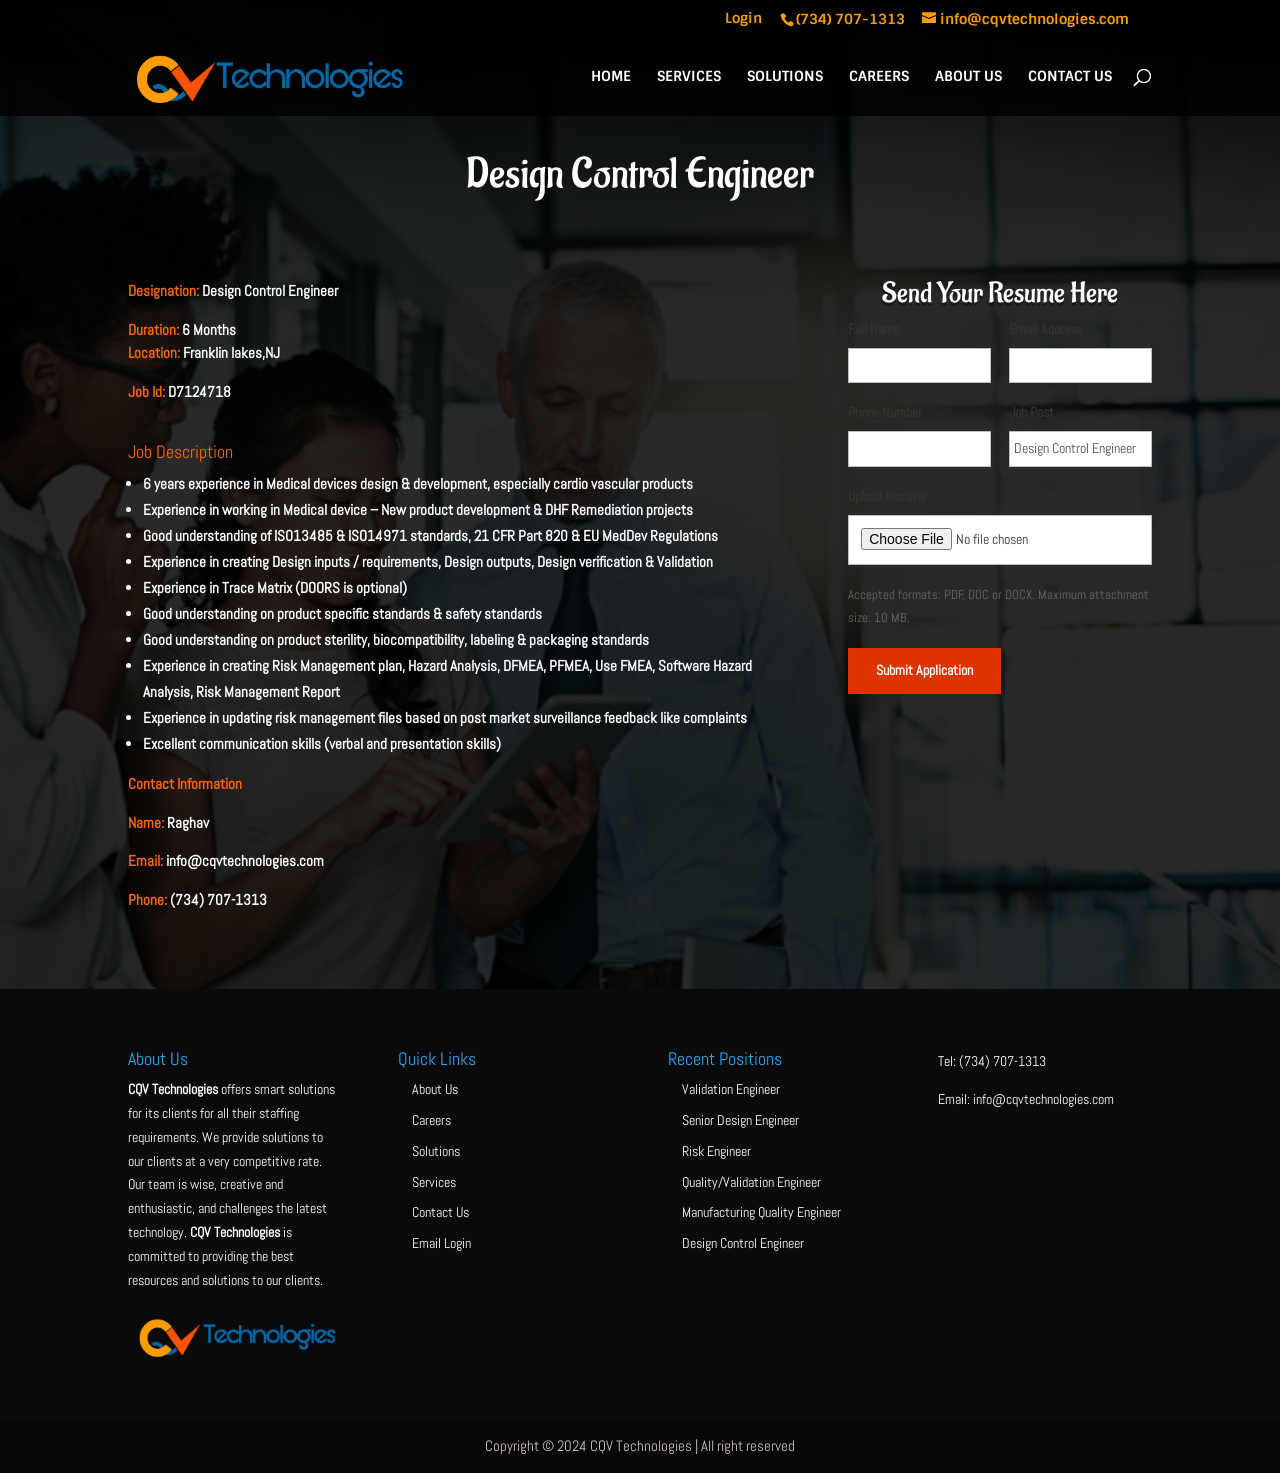
<file: design-control-engineer.html>
<!DOCTYPE html>
<html lang="en-US">
<head>
	<meta charset="UTF-8" />
<meta http-equiv="X-UA-Compatible" content="IE=edge">
	<script type="text/javascript">
		document.documentElement.className = 'js';
	</script>

	<title>Design Control Engineer | CQV Technologies</title>
<link rel="preconnect" href="https://fonts.gstatic.com" crossorigin /><meta name='robots' content='max-image-preview:large' />
	<style>img:is([sizes="auto" i], [sizes^="auto," i]) { contain-intrinsic-size: 3000px 1500px }</style>
	<script type="text/javascript">
			let jqueryParams=[],jQuery=function(r){return jqueryParams=[...jqueryParams,r],jQuery},$=function(r){return jqueryParams=[...jqueryParams,r],$};window.jQuery=jQuery,window.$=jQuery;let customHeadScripts=!1;jQuery.fn=jQuery.prototype={},$.fn=jQuery.prototype={},jQuery.noConflict=function(r){if(window.jQuery)return jQuery=window.jQuery,$=window.jQuery,customHeadScripts=!0,jQuery.noConflict},jQuery.ready=function(r){jqueryParams=[...jqueryParams,r]},$.ready=function(r){jqueryParams=[...jqueryParams,r]},jQuery.load=function(r){jqueryParams=[...jqueryParams,r]},$.load=function(r){jqueryParams=[...jqueryParams,r]},jQuery.fn.ready=function(r){jqueryParams=[...jqueryParams,r]},$.fn.ready=function(r){jqueryParams=[...jqueryParams,r]};</script><style id='wp-block-library-theme-inline-css' type='text/css'>
.wp-block-audio :where(figcaption){color:#555;font-size:13px;text-align:center}.is-dark-theme .wp-block-audio :where(figcaption){color:#ffffffa6}.wp-block-audio{margin:0 0 1em}.wp-block-code{border:1px solid #ccc;border-radius:4px;font-family:Menlo,Consolas,monaco,monospace;padding:.8em 1em}.wp-block-embed :where(figcaption){color:#555;font-size:13px;text-align:center}.is-dark-theme .wp-block-embed :where(figcaption){color:#ffffffa6}.wp-block-embed{margin:0 0 1em}.blocks-gallery-caption{color:#555;font-size:13px;text-align:center}.is-dark-theme .blocks-gallery-caption{color:#ffffffa6}:root :where(.wp-block-image figcaption){color:#555;font-size:13px;text-align:center}.is-dark-theme :root :where(.wp-block-image figcaption){color:#ffffffa6}.wp-block-image{margin:0 0 1em}.wp-block-pullquote{border-bottom:4px solid;border-top:4px solid;color:currentColor;margin-bottom:1.75em}.wp-block-pullquote cite,.wp-block-pullquote footer,.wp-block-pullquote__citation{color:currentColor;font-size:.8125em;font-style:normal;text-transform:uppercase}.wp-block-quote{border-left:.25em solid;margin:0 0 1.75em;padding-left:1em}.wp-block-quote cite,.wp-block-quote footer{color:currentColor;font-size:.8125em;font-style:normal;position:relative}.wp-block-quote:where(.has-text-align-right){border-left:none;border-right:.25em solid;padding-left:0;padding-right:1em}.wp-block-quote:where(.has-text-align-center){border:none;padding-left:0}.wp-block-quote.is-large,.wp-block-quote.is-style-large,.wp-block-quote:where(.is-style-plain){border:none}.wp-block-search .wp-block-search__label{font-weight:700}.wp-block-search__button{border:1px solid #ccc;padding:.375em .625em}:where(.wp-block-group.has-background){padding:1.25em 2.375em}.wp-block-separator.has-css-opacity{opacity:.4}.wp-block-separator{border:none;border-bottom:2px solid;margin-left:auto;margin-right:auto}.wp-block-separator.has-alpha-channel-opacity{opacity:1}.wp-block-separator:not(.is-style-wide):not(.is-style-dots){width:100px}.wp-block-separator.has-background:not(.is-style-dots){border-bottom:none;height:1px}.wp-block-separator.has-background:not(.is-style-wide):not(.is-style-dots){height:2px}.wp-block-table{margin:0 0 1em}.wp-block-table td,.wp-block-table th{word-break:normal}.wp-block-table :where(figcaption){color:#555;font-size:13px;text-align:center}.is-dark-theme .wp-block-table :where(figcaption){color:#ffffffa6}.wp-block-video :where(figcaption){color:#555;font-size:13px;text-align:center}.is-dark-theme .wp-block-video :where(figcaption){color:#ffffffa6}.wp-block-video{margin:0 0 1em}:root :where(.wp-block-template-part.has-background){margin-bottom:0;margin-top:0;padding:1.25em 2.375em}
</style>
<style id='global-styles-inline-css' type='text/css'>
:root{--wp--preset--aspect-ratio--square: 1;--wp--preset--aspect-ratio--4-3: 4/3;--wp--preset--aspect-ratio--3-4: 3/4;--wp--preset--aspect-ratio--3-2: 3/2;--wp--preset--aspect-ratio--2-3: 2/3;--wp--preset--aspect-ratio--16-9: 16/9;--wp--preset--aspect-ratio--9-16: 9/16;--wp--preset--color--black: #000000;--wp--preset--color--cyan-bluish-gray: #abb8c3;--wp--preset--color--white: #ffffff;--wp--preset--color--pale-pink: #f78da7;--wp--preset--color--vivid-red: #cf2e2e;--wp--preset--color--luminous-vivid-orange: #ff6900;--wp--preset--color--luminous-vivid-amber: #fcb900;--wp--preset--color--light-green-cyan: #7bdcb5;--wp--preset--color--vivid-green-cyan: #00d084;--wp--preset--color--pale-cyan-blue: #8ed1fc;--wp--preset--color--vivid-cyan-blue: #0693e3;--wp--preset--color--vivid-purple: #9b51e0;--wp--preset--gradient--vivid-cyan-blue-to-vivid-purple: linear-gradient(135deg,rgba(6,147,227,1) 0%,rgb(155,81,224) 100%);--wp--preset--gradient--light-green-cyan-to-vivid-green-cyan: linear-gradient(135deg,rgb(122,220,180) 0%,rgb(0,208,130) 100%);--wp--preset--gradient--luminous-vivid-amber-to-luminous-vivid-orange: linear-gradient(135deg,rgba(252,185,0,1) 0%,rgba(255,105,0,1) 100%);--wp--preset--gradient--luminous-vivid-orange-to-vivid-red: linear-gradient(135deg,rgba(255,105,0,1) 0%,rgb(207,46,46) 100%);--wp--preset--gradient--very-light-gray-to-cyan-bluish-gray: linear-gradient(135deg,rgb(238,238,238) 0%,rgb(169,184,195) 100%);--wp--preset--gradient--cool-to-warm-spectrum: linear-gradient(135deg,rgb(74,234,220) 0%,rgb(151,120,209) 20%,rgb(207,42,186) 40%,rgb(238,44,130) 60%,rgb(251,105,98) 80%,rgb(254,248,76) 100%);--wp--preset--gradient--blush-light-purple: linear-gradient(135deg,rgb(255,206,236) 0%,rgb(152,150,240) 100%);--wp--preset--gradient--blush-bordeaux: linear-gradient(135deg,rgb(254,205,165) 0%,rgb(254,45,45) 50%,rgb(107,0,62) 100%);--wp--preset--gradient--luminous-dusk: linear-gradient(135deg,rgb(255,203,112) 0%,rgb(199,81,192) 50%,rgb(65,88,208) 100%);--wp--preset--gradient--pale-ocean: linear-gradient(135deg,rgb(255,245,203) 0%,rgb(182,227,212) 50%,rgb(51,167,181) 100%);--wp--preset--gradient--electric-grass: linear-gradient(135deg,rgb(202,248,128) 0%,rgb(113,206,126) 100%);--wp--preset--gradient--midnight: linear-gradient(135deg,rgb(2,3,129) 0%,rgb(40,116,252) 100%);--wp--preset--font-size--small: 13px;--wp--preset--font-size--medium: 20px;--wp--preset--font-size--large: 36px;--wp--preset--font-size--x-large: 42px;--wp--preset--spacing--20: 0.44rem;--wp--preset--spacing--30: 0.67rem;--wp--preset--spacing--40: 1rem;--wp--preset--spacing--50: 1.5rem;--wp--preset--spacing--60: 2.25rem;--wp--preset--spacing--70: 3.38rem;--wp--preset--spacing--80: 5.06rem;--wp--preset--shadow--natural: 6px 6px 9px rgba(0, 0, 0, 0.2);--wp--preset--shadow--deep: 12px 12px 50px rgba(0, 0, 0, 0.4);--wp--preset--shadow--sharp: 6px 6px 0px rgba(0, 0, 0, 0.2);--wp--preset--shadow--outlined: 6px 6px 0px -3px rgba(255, 255, 255, 1), 6px 6px rgba(0, 0, 0, 1);--wp--preset--shadow--crisp: 6px 6px 0px rgba(0, 0, 0, 1);}:root { --wp--style--global--content-size: 823px;--wp--style--global--wide-size: 1080px; }:where(body) { margin: 0; }.wp-site-blocks > .alignleft { float: left; margin-right: 2em; }.wp-site-blocks > .alignright { float: right; margin-left: 2em; }.wp-site-blocks > .aligncenter { justify-content: center; margin-left: auto; margin-right: auto; }:where(.is-layout-flex){gap: 0.5em;}:where(.is-layout-grid){gap: 0.5em;}.is-layout-flow > .alignleft{float: left;margin-inline-start: 0;margin-inline-end: 2em;}.is-layout-flow > .alignright{float: right;margin-inline-start: 2em;margin-inline-end: 0;}.is-layout-flow > .aligncenter{margin-left: auto !important;margin-right: auto !important;}.is-layout-constrained > .alignleft{float: left;margin-inline-start: 0;margin-inline-end: 2em;}.is-layout-constrained > .alignright{float: right;margin-inline-start: 2em;margin-inline-end: 0;}.is-layout-constrained > .aligncenter{margin-left: auto !important;margin-right: auto !important;}.is-layout-constrained > :where(:not(.alignleft):not(.alignright):not(.alignfull)){max-width: var(--wp--style--global--content-size);margin-left: auto !important;margin-right: auto !important;}.is-layout-constrained > .alignwide{max-width: var(--wp--style--global--wide-size);}body .is-layout-flex{display: flex;}.is-layout-flex{flex-wrap: wrap;align-items: center;}.is-layout-flex > :is(*, div){margin: 0;}body .is-layout-grid{display: grid;}.is-layout-grid > :is(*, div){margin: 0;}body{padding-top: 0px;padding-right: 0px;padding-bottom: 0px;padding-left: 0px;}a:where(:not(.wp-element-button)){text-decoration: underline;}:root :where(.wp-element-button, .wp-block-button__link){background-color: #32373c;border-width: 0;color: #fff;font-family: inherit;font-size: inherit;line-height: inherit;padding: calc(0.667em + 2px) calc(1.333em + 2px);text-decoration: none;}.has-black-color{color: var(--wp--preset--color--black) !important;}.has-cyan-bluish-gray-color{color: var(--wp--preset--color--cyan-bluish-gray) !important;}.has-white-color{color: var(--wp--preset--color--white) !important;}.has-pale-pink-color{color: var(--wp--preset--color--pale-pink) !important;}.has-vivid-red-color{color: var(--wp--preset--color--vivid-red) !important;}.has-luminous-vivid-orange-color{color: var(--wp--preset--color--luminous-vivid-orange) !important;}.has-luminous-vivid-amber-color{color: var(--wp--preset--color--luminous-vivid-amber) !important;}.has-light-green-cyan-color{color: var(--wp--preset--color--light-green-cyan) !important;}.has-vivid-green-cyan-color{color: var(--wp--preset--color--vivid-green-cyan) !important;}.has-pale-cyan-blue-color{color: var(--wp--preset--color--pale-cyan-blue) !important;}.has-vivid-cyan-blue-color{color: var(--wp--preset--color--vivid-cyan-blue) !important;}.has-vivid-purple-color{color: var(--wp--preset--color--vivid-purple) !important;}.has-black-background-color{background-color: var(--wp--preset--color--black) !important;}.has-cyan-bluish-gray-background-color{background-color: var(--wp--preset--color--cyan-bluish-gray) !important;}.has-white-background-color{background-color: var(--wp--preset--color--white) !important;}.has-pale-pink-background-color{background-color: var(--wp--preset--color--pale-pink) !important;}.has-vivid-red-background-color{background-color: var(--wp--preset--color--vivid-red) !important;}.has-luminous-vivid-orange-background-color{background-color: var(--wp--preset--color--luminous-vivid-orange) !important;}.has-luminous-vivid-amber-background-color{background-color: var(--wp--preset--color--luminous-vivid-amber) !important;}.has-light-green-cyan-background-color{background-color: var(--wp--preset--color--light-green-cyan) !important;}.has-vivid-green-cyan-background-color{background-color: var(--wp--preset--color--vivid-green-cyan) !important;}.has-pale-cyan-blue-background-color{background-color: var(--wp--preset--color--pale-cyan-blue) !important;}.has-vivid-cyan-blue-background-color{background-color: var(--wp--preset--color--vivid-cyan-blue) !important;}.has-vivid-purple-background-color{background-color: var(--wp--preset--color--vivid-purple) !important;}.has-black-border-color{border-color: var(--wp--preset--color--black) !important;}.has-cyan-bluish-gray-border-color{border-color: var(--wp--preset--color--cyan-bluish-gray) !important;}.has-white-border-color{border-color: var(--wp--preset--color--white) !important;}.has-pale-pink-border-color{border-color: var(--wp--preset--color--pale-pink) !important;}.has-vivid-red-border-color{border-color: var(--wp--preset--color--vivid-red) !important;}.has-luminous-vivid-orange-border-color{border-color: var(--wp--preset--color--luminous-vivid-orange) !important;}.has-luminous-vivid-amber-border-color{border-color: var(--wp--preset--color--luminous-vivid-amber) !important;}.has-light-green-cyan-border-color{border-color: var(--wp--preset--color--light-green-cyan) !important;}.has-vivid-green-cyan-border-color{border-color: var(--wp--preset--color--vivid-green-cyan) !important;}.has-pale-cyan-blue-border-color{border-color: var(--wp--preset--color--pale-cyan-blue) !important;}.has-vivid-cyan-blue-border-color{border-color: var(--wp--preset--color--vivid-cyan-blue) !important;}.has-vivid-purple-border-color{border-color: var(--wp--preset--color--vivid-purple) !important;}.has-vivid-cyan-blue-to-vivid-purple-gradient-background{background: var(--wp--preset--gradient--vivid-cyan-blue-to-vivid-purple) !important;}.has-light-green-cyan-to-vivid-green-cyan-gradient-background{background: var(--wp--preset--gradient--light-green-cyan-to-vivid-green-cyan) !important;}.has-luminous-vivid-amber-to-luminous-vivid-orange-gradient-background{background: var(--wp--preset--gradient--luminous-vivid-amber-to-luminous-vivid-orange) !important;}.has-luminous-vivid-orange-to-vivid-red-gradient-background{background: var(--wp--preset--gradient--luminous-vivid-orange-to-vivid-red) !important;}.has-very-light-gray-to-cyan-bluish-gray-gradient-background{background: var(--wp--preset--gradient--very-light-gray-to-cyan-bluish-gray) !important;}.has-cool-to-warm-spectrum-gradient-background{background: var(--wp--preset--gradient--cool-to-warm-spectrum) !important;}.has-blush-light-purple-gradient-background{background: var(--wp--preset--gradient--blush-light-purple) !important;}.has-blush-bordeaux-gradient-background{background: var(--wp--preset--gradient--blush-bordeaux) !important;}.has-luminous-dusk-gradient-background{background: var(--wp--preset--gradient--luminous-dusk) !important;}.has-pale-ocean-gradient-background{background: var(--wp--preset--gradient--pale-ocean) !important;}.has-electric-grass-gradient-background{background: var(--wp--preset--gradient--electric-grass) !important;}.has-midnight-gradient-background{background: var(--wp--preset--gradient--midnight) !important;}.has-small-font-size{font-size: var(--wp--preset--font-size--small) !important;}.has-medium-font-size{font-size: var(--wp--preset--font-size--medium) !important;}.has-large-font-size{font-size: var(--wp--preset--font-size--large) !important;}.has-x-large-font-size{font-size: var(--wp--preset--font-size--x-large) !important;}
:where(.wp-block-post-template.is-layout-flex){gap: 1.25em;}:where(.wp-block-post-template.is-layout-grid){gap: 1.25em;}
:where(.wp-block-columns.is-layout-flex){gap: 2em;}:where(.wp-block-columns.is-layout-grid){gap: 2em;}
:root :where(.wp-block-pullquote){font-size: 1.5em;line-height: 1.6;}
</style>
<link rel='stylesheet' id='et-divi-open-sans-css' href='https://fonts.googleapis.com/css?family=Open+Sans:300italic,400italic,600italic,700italic,800italic,400,300,600,700,800&#038;subset=latin,latin-ext&#038;display=swap' type='text/css' media='all' />
<style id='divi-style-inline-inline-css' type='text/css'>
/*!
Theme Name: Divi
Theme URI: http://www.elegantthemes.com/gallery/divi/
Version: 4.17.6
Description: Smart. Flexible. Beautiful. Divi is the most powerful theme in our collection.
Author: Elegant Themes
Author URI: http://www.elegantthemes.com
License: GNU General Public License v2
License URI: http://www.gnu.org/licenses/gpl-2.0.html
*/

a,abbr,acronym,address,applet,b,big,blockquote,body,center,cite,code,dd,del,dfn,div,dl,dt,em,fieldset,font,form,h1,h2,h3,h4,h5,h6,html,i,iframe,img,ins,kbd,label,legend,li,object,ol,p,pre,q,s,samp,small,span,strike,strong,sub,sup,tt,u,ul,var{margin:0;padding:0;border:0;outline:0;font-size:100%;-ms-text-size-adjust:100%;-webkit-text-size-adjust:100%;vertical-align:baseline;background:transparent}body{line-height:1}ol,ul{list-style:none}blockquote,q{quotes:none}blockquote:after,blockquote:before,q:after,q:before{content:"";content:none}blockquote{margin:20px 0 30px;border-left:5px solid;padding-left:20px}:focus{outline:0}del{text-decoration:line-through}pre{overflow:auto;padding:10px}figure{margin:0}table{border-collapse:collapse;border-spacing:0}article,aside,footer,header,hgroup,nav,section{display:block}body{font-family:Open Sans,Arial,sans-serif;font-size:14px;color:#666;background-color:#fff;line-height:1.7em;font-weight:500;-webkit-font-smoothing:antialiased;-moz-osx-font-smoothing:grayscale}body.page-template-page-template-blank-php #page-container{padding-top:0!important}body.et_cover_background{background-size:cover!important;background-position:top!important;background-repeat:no-repeat!important;background-attachment:fixed}a{color:#2ea3f2}a,a:hover{text-decoration:none}p{padding-bottom:1em}p:not(.has-background):last-of-type{padding-bottom:0}p.et_normal_padding{padding-bottom:1em}strong{font-weight:700}cite,em,i{font-style:italic}code,pre{font-family:Courier New,monospace;margin-bottom:10px}ins{text-decoration:none}sub,sup{height:0;line-height:1;position:relative;vertical-align:baseline}sup{bottom:.8em}sub{top:.3em}dl{margin:0 0 1.5em}dl dt{font-weight:700}dd{margin-left:1.5em}blockquote p{padding-bottom:0}embed,iframe,object,video{max-width:100%}h1,h2,h3,h4,h5,h6{color:#333;padding-bottom:10px;line-height:1em;font-weight:500}h1 a,h2 a,h3 a,h4 a,h5 a,h6 a{color:inherit}h1{font-size:30px}h2{font-size:26px}h3{font-size:22px}h4{font-size:18px}h5{font-size:16px}h6{font-size:14px}input{-webkit-appearance:none}input[type=checkbox]{-webkit-appearance:checkbox}input[type=radio]{-webkit-appearance:radio}input.text,input.title,input[type=email],input[type=password],input[type=tel],input[type=text],select,textarea{background-color:#fff;border:1px solid #bbb;padding:2px;color:#4e4e4e}input.text:focus,input.title:focus,input[type=text]:focus,select:focus,textarea:focus{border-color:#2d3940;color:#3e3e3e}input.text,input.title,input[type=text],select,textarea{margin:0}textarea{padding:4px}button,input,select,textarea{font-family:inherit}img{max-width:100%;height:auto}.clear{clear:both}br.clear{margin:0;padding:0}.pagination{clear:both}#et_search_icon:hover,.et-social-icon a:hover,.et_password_protected_form .et_submit_button,.form-submit .et_pb_buttontton.alt.disabled,.nav-single a,.posted_in a{color:#2ea3f2}.et-search-form,blockquote{border-color:#2ea3f2}#main-content{background-color:#fff}.container{width:80%;max-width:1080px;margin:auto;position:relative}body:not(.et-tb) #main-content .container,body:not(.et-tb-has-header) #main-content .container{padding-top:58px}.et_full_width_page #main-content .container:before{display:none}.main_title{margin-bottom:20px}.et_password_protected_form .et_submit_button:hover,.form-submit .et_pb_button:hover{background:rgba(0,0,0,.05)}.et_button_icon_visible .et_pb_button{padding-right:2em;padding-left:.7em}.et_button_icon_visible .et_pb_button:after{opacity:1;margin-left:0}.et_button_left .et_pb_button:hover:after{left:.15em}.et_button_left .et_pb_button:after{margin-left:0;left:1em}.et_button_icon_visible.et_button_left .et_pb_button,.et_button_left .et_pb_button:hover,.et_button_left .et_pb_module .et_pb_button:hover{padding-left:2em;padding-right:.7em}.et_button_icon_visible.et_button_left .et_pb_button:after,.et_button_left .et_pb_button:hover:after{left:.15em}.et_password_protected_form .et_submit_button:hover,.form-submit .et_pb_button:hover{padding:.3em 1em}.et_button_no_icon .et_pb_button:after{display:none}.et_button_no_icon.et_button_icon_visible.et_button_left .et_pb_button,.et_button_no_icon.et_button_left .et_pb_button:hover,.et_button_no_icon .et_pb_button,.et_button_no_icon .et_pb_button:hover{padding:.3em 1em!important}.et_button_custom_icon .et_pb_button:after{line-height:1.7em}.et_button_custom_icon.et_button_icon_visible .et_pb_button:after,.et_button_custom_icon .et_pb_button:hover:after{margin-left:.3em}#left-area .post_format-post-format-gallery .wp-block-gallery:first-of-type{padding:0;margin-bottom:-16px}.entry-content table:not(.variations){border:1px solid #eee;margin:0 0 15px;text-align:left;width:100%}.entry-content thead th,.entry-content tr th{color:#555;font-weight:700;padding:9px 24px}.entry-content tr td{border-top:1px solid #eee;padding:6px 24px}#left-area ul,.entry-content ul,.et-l--body ul,.et-l--footer ul,.et-l--header ul{list-style-type:disc;padding:0 0 23px 1em;line-height:26px}#left-area ol,.entry-content ol,.et-l--body ol,.et-l--footer ol,.et-l--header ol{list-style-type:decimal;list-style-position:inside;padding:0 0 23px;line-height:26px}#left-area ul li ul,.entry-content ul li ol{padding:2px 0 2px 20px}#left-area ol li ul,.entry-content ol li ol,.et-l--body ol li ol,.et-l--footer ol li ol,.et-l--header ol li ol{padding:2px 0 2px 35px}#left-area ul.wp-block-gallery{display:-webkit-box;display:-ms-flexbox;display:flex;-ms-flex-wrap:wrap;flex-wrap:wrap;list-style-type:none;padding:0}#left-area ul.products{padding:0!important;line-height:1.7!important;list-style:none!important}.gallery-item a{display:block}.gallery-caption,.gallery-item a{width:90%}#wpadminbar{z-index:100001}#left-area .post-meta{font-size:14px;padding-bottom:15px}#left-area .post-meta a{text-decoration:none;color:#666}#left-area .et_featured_image{padding-bottom:7px}.single .post{padding-bottom:25px}body.single .et_audio_content{margin-bottom:-6px}.nav-single a{text-decoration:none;color:#2ea3f2;font-size:14px;font-weight:400}.nav-previous{float:left}.nav-next{float:right}.et_password_protected_form p input{background-color:#eee;border:none!important;width:100%!important;border-radius:0!important;font-size:14px;color:#999!important;padding:16px!important;-webkit-box-sizing:border-box;box-sizing:border-box}.et_password_protected_form label{display:none}.et_password_protected_form .et_submit_button{font-family:inherit;display:block;float:right;margin:8px auto 0;cursor:pointer}.post-password-required p.nocomments.container{max-width:100%}.post-password-required p.nocomments.container:before{display:none}.aligncenter,div.post .new-post .aligncenter{display:block;margin-left:auto;margin-right:auto}.wp-caption{border:1px solid #ddd;text-align:center;background-color:#f3f3f3;margin-bottom:10px;max-width:96%;padding:8px}.wp-caption.alignleft{margin:0 30px 20px 0}.wp-caption.alignright{margin:0 0 20px 30px}.wp-caption img{margin:0;padding:0;border:0}.wp-caption p.wp-caption-text{font-size:12px;padding:0 4px 5px;margin:0}.alignright{float:right}.alignleft{float:left}img.alignleft{display:inline;float:left;margin-right:15px}img.alignright{display:inline;float:right;margin-left:15px}.page.et_pb_pagebuilder_layout #main-content{background-color:transparent}body #main-content .et_builder_inner_content>h1,body #main-content .et_builder_inner_content>h2,body #main-content .et_builder_inner_content>h3,body #main-content .et_builder_inner_content>h4,body #main-content .et_builder_inner_content>h5,body #main-content .et_builder_inner_content>h6{line-height:1.4em}body #main-content .et_builder_inner_content>p{line-height:1.7em}.wp-block-pullquote{margin:20px 0 30px}.wp-block-pullquote.has-background blockquote{border-left:none}.wp-block-group.has-background{padding:1.5em 1.5em .5em}@media (min-width:981px){#left-area{width:79.125%;padding-bottom:23px}#main-content .container:before{content:"";position:absolute;top:0;height:100%;width:1px;background-color:#e2e2e2}.et_full_width_page #left-area,.et_no_sidebar #left-area{float:none;width:100%!important}.et_full_width_page #left-area{padding-bottom:0}.et_no_sidebar #main-content .container:before{display:none}}@media (max-width:980px){#page-container{padding-top:80px}.et-tb #page-container,.et-tb-has-header #page-container{padding-top:0!important}#left-area,#sidebar{width:100%!important}#main-content .container:before{display:none!important}.et_full_width_page .et_gallery_item:nth-child(4n+1){clear:none}}@media print{#page-container{padding-top:0!important}}#wp-admin-bar-et-use-visual-builder a:before{font-family:ETmodules!important;content:"\e625";font-size:30px!important;width:28px;margin-top:-3px;color:#974df3!important}#wp-admin-bar-et-use-visual-builder:hover a:before{color:#fff!important}#wp-admin-bar-et-use-visual-builder:hover a,#wp-admin-bar-et-use-visual-builder a:hover{transition:background-color .5s ease;-webkit-transition:background-color .5s ease;-moz-transition:background-color .5s ease;background-color:#7e3bd0!important;color:#fff!important}* html .clearfix,:first-child+html .clearfix{zoom:1}.iphone .et_pb_section_video_bg video::-webkit-media-controls-start-playback-button{display:none!important;-webkit-appearance:none}.et_mobile_device .et_pb_section_parallax .et_pb_parallax_css{background-attachment:scroll}.et-social-facebook a.icon:before{content:"\e093"}.et-social-twitter a.icon:before{content:"\e094"}.et-social-google-plus a.icon:before{content:"\e096"}.et-social-instagram a.icon:before{content:"\e09a"}.et-social-rss a.icon:before{content:"\e09e"}.ai1ec-single-event:after{content:" ";display:table;clear:both}.evcal_event_details .evcal_evdata_cell .eventon_details_shading_bot.eventon_details_shading_bot{z-index:3}.wp-block-divi-layout{margin-bottom:1em}*{-webkit-box-sizing:border-box;box-sizing:border-box}#et-info-email:before,#et-info-phone:before,#et_search_icon:before,.comment-reply-link:after,.et-cart-info span:before,.et-pb-arrow-next:before,.et-pb-arrow-prev:before,.et-social-icon a:before,.et_audio_container .mejs-playpause-button button:before,.et_audio_container .mejs-volume-button button:before,.et_overlay:before,.et_password_protected_form .et_submit_button:after,.et_pb_button:after,.et_pb_contact_reset:after,.et_pb_contact_submit:after,.et_pb_font_icon:before,.et_pb_newsletter_button:after,.et_pb_pricing_table_button:after,.et_pb_promo_button:after,.et_pb_testimonial:before,.et_pb_toggle_title:before,.form-submit .et_pb_button:after,.mobile_menu_bar:before,a.et_pb_more_button:after{font-family:ETmodules!important;speak:none;font-style:normal;font-weight:400;-webkit-font-feature-settings:normal;font-feature-settings:normal;font-variant:normal;text-transform:none;line-height:1;-webkit-font-smoothing:antialiased;-moz-osx-font-smoothing:grayscale;text-shadow:0 0;direction:ltr}.et-pb-icon,.et_pb_custom_button_icon.et_pb_button:after,.et_pb_login .et_pb_custom_button_icon.et_pb_button:after,.et_pb_woo_custom_button_icon .button.et_pb_custom_button_icon.et_pb_button:after,.et_pb_woo_custom_button_icon .button.et_pb_custom_button_icon.et_pb_button:hover:after{content:attr(data-icon)}.et-pb-icon{font-family:ETmodules;speak:none;font-weight:400;-webkit-font-feature-settings:normal;font-feature-settings:normal;font-variant:normal;text-transform:none;line-height:1;-webkit-font-smoothing:antialiased;font-size:96px;font-style:normal;display:inline-block;-webkit-box-sizing:border-box;box-sizing:border-box;direction:ltr}#et-ajax-saving{display:none;-webkit-transition:background .3s,-webkit-box-shadow .3s;transition:background .3s,-webkit-box-shadow .3s;transition:background .3s,box-shadow .3s;transition:background .3s,box-shadow .3s,-webkit-box-shadow .3s;-webkit-box-shadow:rgba(0,139,219,.247059) 0 0 60px;box-shadow:0 0 60px rgba(0,139,219,.247059);position:fixed;top:50%;left:50%;width:50px;height:50px;background:#fff;border-radius:50px;margin:-25px 0 0 -25px;z-index:999999;text-align:center}#et-ajax-saving img{margin:9px}.et-safe-mode-indicator,.et-safe-mode-indicator:focus,.et-safe-mode-indicator:hover{-webkit-box-shadow:0 5px 10px rgba(41,196,169,.15);box-shadow:0 5px 10px rgba(41,196,169,.15);background:#29c4a9;color:#fff;font-size:14px;font-weight:600;padding:12px;line-height:16px;border-radius:3px;position:fixed;bottom:30px;right:30px;z-index:999999;text-decoration:none;font-family:Open Sans,sans-serif;-webkit-font-smoothing:antialiased;-moz-osx-font-smoothing:grayscale}.et_pb_button{font-size:20px;font-weight:500;padding:.3em 1em;line-height:1.7em!important;background-color:transparent;background-size:cover;background-position:50%;background-repeat:no-repeat;border:2px solid;border-radius:3px;-webkit-transition-duration:.2s;transition-duration:.2s;-webkit-transition-property:all!important;transition-property:all!important}.et_pb_button,.et_pb_button_inner{position:relative}.et_pb_button:hover,.et_pb_module .et_pb_button:hover{border:2px solid transparent;padding:.3em 2em .3em .7em}.et_pb_button:hover{background-color:hsla(0,0%,100%,.2)}.et_pb_bg_layout_light.et_pb_button:hover,.et_pb_bg_layout_light .et_pb_button:hover{background-color:rgba(0,0,0,.05)}.et_pb_button:after,.et_pb_button:before{font-size:32px;line-height:1em;content:"\35";opacity:0;position:absolute;margin-left:-1em;-webkit-transition:all .2s;transition:all .2s;text-transform:none;-webkit-font-feature-settings:"kern" off;font-feature-settings:"kern" off;font-variant:none;font-style:normal;font-weight:400;text-shadow:none}.et_pb_button.et_hover_enabled:hover:after,.et_pb_button.et_pb_hovered:hover:after{-webkit-transition:none!important;transition:none!important}.et_pb_button:before{display:none}.et_pb_button:hover:after{opacity:1;margin-left:0}.et_pb_column_1_3 h1,.et_pb_column_1_4 h1,.et_pb_column_1_5 h1,.et_pb_column_1_6 h1,.et_pb_column_2_5 h1{font-size:26px}.et_pb_column_1_3 h2,.et_pb_column_1_4 h2,.et_pb_column_1_5 h2,.et_pb_column_1_6 h2,.et_pb_column_2_5 h2{font-size:23px}.et_pb_column_1_3 h3,.et_pb_column_1_4 h3,.et_pb_column_1_5 h3,.et_pb_column_1_6 h3,.et_pb_column_2_5 h3{font-size:20px}.et_pb_column_1_3 h4,.et_pb_column_1_4 h4,.et_pb_column_1_5 h4,.et_pb_column_1_6 h4,.et_pb_column_2_5 h4{font-size:18px}.et_pb_column_1_3 h5,.et_pb_column_1_4 h5,.et_pb_column_1_5 h5,.et_pb_column_1_6 h5,.et_pb_column_2_5 h5{font-size:16px}.et_pb_column_1_3 h6,.et_pb_column_1_4 h6,.et_pb_column_1_5 h6,.et_pb_column_1_6 h6,.et_pb_column_2_5 h6{font-size:15px}.et_pb_bg_layout_dark,.et_pb_bg_layout_dark h1,.et_pb_bg_layout_dark h2,.et_pb_bg_layout_dark h3,.et_pb_bg_layout_dark h4,.et_pb_bg_layout_dark h5,.et_pb_bg_layout_dark h6{color:#fff!important}.et_pb_module.et_pb_text_align_left{text-align:left}.et_pb_module.et_pb_text_align_center{text-align:center}.et_pb_module.et_pb_text_align_right{text-align:right}.et_pb_module.et_pb_text_align_justified{text-align:justify}.clearfix:after{visibility:hidden;display:block;font-size:0;content:" ";clear:both;height:0}.et_pb_bg_layout_light .et_pb_more_button{color:#2ea3f2}.et_builder_inner_content{position:relative;z-index:1}header .et_builder_inner_content{z-index:2}.et_pb_css_mix_blend_mode_passthrough{mix-blend-mode:unset!important}.et_pb_image_container{margin:-20px -20px 29px}.et_pb_module_inner{position:relative}.et_hover_enabled_preview{z-index:2}.et_hover_enabled:hover{position:relative;z-index:2}.et_pb_all_tabs,.et_pb_module,.et_pb_posts_nav a,.et_pb_tab,.et_pb_with_background{position:relative;background-size:cover;background-position:50%;background-repeat:no-repeat}.et_pb_background_mask,.et_pb_background_pattern{bottom:0;left:0;position:absolute;right:0;top:0}.et_pb_background_mask{background-size:calc(100% + 2px) calc(100% + 2px);background-repeat:no-repeat;background-position:50%;overflow:hidden}.et_pb_background_pattern{background-position:0 0;background-repeat:repeat}.et_pb_with_border{position:relative;border:0 solid #333}.post-password-required .et_pb_row{padding:0;width:100%}.post-password-required .et_password_protected_form{min-height:0}body.et_pb_pagebuilder_layout.et_pb_show_title .post-password-required .et_password_protected_form h1,body:not(.et_pb_pagebuilder_layout) .post-password-required .et_password_protected_form h1{display:none}.et_pb_no_bg{padding:0!important}.et_overlay.et_pb_inline_icon:before,.et_pb_inline_icon:before{content:attr(data-icon)}.et_pb_more_button{color:inherit;text-shadow:none;text-decoration:none;display:inline-block;margin-top:20px}.et_parallax_bg_wrap{overflow:hidden;position:absolute;top:0;right:0;bottom:0;left:0}.et_parallax_bg{background-repeat:no-repeat;background-position:top;background-size:cover;position:absolute;bottom:0;left:0;width:100%;height:100%;display:block}.et_parallax_bg.et_parallax_bg__hover,.et_parallax_bg.et_parallax_bg_phone,.et_parallax_bg.et_parallax_bg_tablet,.et_parallax_gradient.et_parallax_gradient__hover,.et_parallax_gradient.et_parallax_gradient_phone,.et_parallax_gradient.et_parallax_gradient_tablet,.et_pb_section_parallax_hover:hover .et_parallax_bg:not(.et_parallax_bg__hover),.et_pb_section_parallax_hover:hover .et_parallax_gradient:not(.et_parallax_gradient__hover){display:none}.et_pb_section_parallax_hover:hover .et_parallax_bg.et_parallax_bg__hover,.et_pb_section_parallax_hover:hover .et_parallax_gradient.et_parallax_gradient__hover{display:block}.et_parallax_gradient{bottom:0;display:block;left:0;position:absolute;right:0;top:0}.et_pb_module.et_pb_section_parallax,.et_pb_posts_nav a.et_pb_section_parallax,.et_pb_tab.et_pb_section_parallax{position:relative}.et_pb_section_parallax .et_pb_parallax_css,.et_pb_slides .et_parallax_bg.et_pb_parallax_css{background-attachment:fixed}body.et-bfb .et_pb_section_parallax .et_pb_parallax_css,body.et-bfb .et_pb_slides .et_parallax_bg.et_pb_parallax_css{background-attachment:scroll;bottom:auto}.et_pb_section_parallax.et_pb_column .et_pb_module,.et_pb_section_parallax.et_pb_row .et_pb_column,.et_pb_section_parallax.et_pb_row .et_pb_module{z-index:9;position:relative}.et_pb_more_button:hover:after{opacity:1;margin-left:0}.et_pb_preload .et_pb_section_video_bg,.et_pb_preload>div{visibility:hidden}.et_pb_preload,.et_pb_section.et_pb_section_video.et_pb_preload{position:relative;background:#464646!important}.et_pb_preload:before{content:"";position:absolute;top:50%;left:50%;background:url(wp-content/themes/Divi-4-17-6/includes/builder/styles/images/preloader.gif) no-repeat;border-radius:32px;width:32px;height:32px;margin:-16px 0 0 -16px}.box-shadow-overlay{position:absolute;top:0;left:0;width:100%;height:100%;z-index:10;pointer-events:none}.et_pb_section>.box-shadow-overlay~.et_pb_row{z-index:11}body.safari .section_has_divider{will-change:transform}.et_pb_row>.box-shadow-overlay{z-index:8}.has-box-shadow-overlay{position:relative}.et_clickable{cursor:pointer}.screen-reader-text{border:0;clip:rect(1px,1px,1px,1px);-webkit-clip-path:inset(50%);clip-path:inset(50%);height:1px;margin:-1px;overflow:hidden;padding:0;position:absolute!important;width:1px;word-wrap:normal!important}.et_multi_view_hidden,.et_multi_view_hidden_image{display:none!important}@keyframes multi-view-image-fade{0%{opacity:0}10%{opacity:.1}20%{opacity:.2}30%{opacity:.3}40%{opacity:.4}50%{opacity:.5}60%{opacity:.6}70%{opacity:.7}80%{opacity:.8}90%{opacity:.9}to{opacity:1}}.et_multi_view_image__loading{visibility:hidden}.et_multi_view_image__loaded{-webkit-animation:multi-view-image-fade .5s;animation:multi-view-image-fade .5s}#et-pb-motion-effects-offset-tracker{visibility:hidden!important;opacity:0;position:absolute;top:0;left:0}.et-pb-before-scroll-animation{opacity:0}header.et-l.et-l--header:after{clear:both;display:block;content:""}.et_pb_module{-webkit-animation-timing-function:linear;animation-timing-function:linear;-webkit-animation-duration:.2s;animation-duration:.2s}@-webkit-keyframes fadeBottom{0%{opacity:0;-webkit-transform:translateY(10%);transform:translateY(10%)}to{opacity:1;-webkit-transform:translateY(0);transform:translateY(0)}}@keyframes fadeBottom{0%{opacity:0;-webkit-transform:translateY(10%);transform:translateY(10%)}to{opacity:1;-webkit-transform:translateY(0);transform:translateY(0)}}@-webkit-keyframes fadeLeft{0%{opacity:0;-webkit-transform:translateX(-10%);transform:translateX(-10%)}to{opacity:1;-webkit-transform:translateX(0);transform:translateX(0)}}@keyframes fadeLeft{0%{opacity:0;-webkit-transform:translateX(-10%);transform:translateX(-10%)}to{opacity:1;-webkit-transform:translateX(0);transform:translateX(0)}}@-webkit-keyframes fadeRight{0%{opacity:0;-webkit-transform:translateX(10%);transform:translateX(10%)}to{opacity:1;-webkit-transform:translateX(0);transform:translateX(0)}}@keyframes fadeRight{0%{opacity:0;-webkit-transform:translateX(10%);transform:translateX(10%)}to{opacity:1;-webkit-transform:translateX(0);transform:translateX(0)}}@-webkit-keyframes fadeTop{0%{opacity:0;-webkit-transform:translateY(-10%);transform:translateY(-10%)}to{opacity:1;-webkit-transform:translateX(0);transform:translateX(0)}}@keyframes fadeTop{0%{opacity:0;-webkit-transform:translateY(-10%);transform:translateY(-10%)}to{opacity:1;-webkit-transform:translateX(0);transform:translateX(0)}}@-webkit-keyframes fadeIn{0%{opacity:0}to{opacity:1}}@keyframes fadeIn{0%{opacity:0}to{opacity:1}}.et-waypoint:not(.et_pb_counters){opacity:0}@media (min-width:981px){.et_pb_section.et_section_specialty div.et_pb_row .et_pb_column .et_pb_column .et_pb_module.et-last-child,.et_pb_section.et_section_specialty div.et_pb_row .et_pb_column .et_pb_column .et_pb_module:last-child,.et_pb_section.et_section_specialty div.et_pb_row .et_pb_column .et_pb_row_inner .et_pb_column .et_pb_module.et-last-child,.et_pb_section.et_section_specialty div.et_pb_row .et_pb_column .et_pb_row_inner .et_pb_column .et_pb_module:last-child,.et_pb_section div.et_pb_row .et_pb_column .et_pb_module.et-last-child,.et_pb_section div.et_pb_row .et_pb_column .et_pb_module:last-child{margin-bottom:0}}@media (max-width:980px){.et_overlay.et_pb_inline_icon_tablet:before,.et_pb_inline_icon_tablet:before{content:attr(data-icon-tablet)}.et_parallax_bg.et_parallax_bg_tablet_exist,.et_parallax_gradient.et_parallax_gradient_tablet_exist{display:none}.et_parallax_bg.et_parallax_bg_tablet,.et_parallax_gradient.et_parallax_gradient_tablet{display:block}.et_pb_column .et_pb_module{margin-bottom:30px}.et_pb_row .et_pb_column .et_pb_module.et-last-child,.et_pb_row .et_pb_column .et_pb_module:last-child,.et_section_specialty .et_pb_row .et_pb_column .et_pb_module.et-last-child,.et_section_specialty .et_pb_row .et_pb_column .et_pb_module:last-child{margin-bottom:0}.et_pb_more_button{display:inline-block!important}.et_pb_bg_layout_light_tablet.et_pb_button,.et_pb_bg_layout_light_tablet.et_pb_module.et_pb_button,.et_pb_bg_layout_light_tablet .et_pb_more_button{color:#2ea3f2}.et_pb_bg_layout_light_tablet .et_pb_forgot_password a{color:#666}.et_pb_bg_layout_light_tablet h1,.et_pb_bg_layout_light_tablet h2,.et_pb_bg_layout_light_tablet h3,.et_pb_bg_layout_light_tablet h4,.et_pb_bg_layout_light_tablet h5,.et_pb_bg_layout_light_tablet h6{color:#333!important}.et_pb_module .et_pb_bg_layout_light_tablet.et_pb_button{color:#2ea3f2!important}.et_pb_bg_layout_light_tablet{color:#666!important}.et_pb_bg_layout_dark_tablet,.et_pb_bg_layout_dark_tablet h1,.et_pb_bg_layout_dark_tablet h2,.et_pb_bg_layout_dark_tablet h3,.et_pb_bg_layout_dark_tablet h4,.et_pb_bg_layout_dark_tablet h5,.et_pb_bg_layout_dark_tablet h6{color:#fff!important}.et_pb_bg_layout_dark_tablet.et_pb_button,.et_pb_bg_layout_dark_tablet.et_pb_module.et_pb_button,.et_pb_bg_layout_dark_tablet .et_pb_more_button{color:inherit}.et_pb_bg_layout_dark_tablet .et_pb_forgot_password a{color:#fff}.et_pb_module.et_pb_text_align_left-tablet{text-align:left}.et_pb_module.et_pb_text_align_center-tablet{text-align:center}.et_pb_module.et_pb_text_align_right-tablet{text-align:right}.et_pb_module.et_pb_text_align_justified-tablet{text-align:justify}}@media (max-width:767px){.et_pb_more_button{display:inline-block!important}.et_overlay.et_pb_inline_icon_phone:before,.et_pb_inline_icon_phone:before{content:attr(data-icon-phone)}.et_parallax_bg.et_parallax_bg_phone_exist,.et_parallax_gradient.et_parallax_gradient_phone_exist{display:none}.et_parallax_bg.et_parallax_bg_phone,.et_parallax_gradient.et_parallax_gradient_phone{display:block}.et-hide-mobile{display:none!important}.et_pb_bg_layout_light_phone.et_pb_button,.et_pb_bg_layout_light_phone.et_pb_module.et_pb_button,.et_pb_bg_layout_light_phone .et_pb_more_button{color:#2ea3f2}.et_pb_bg_layout_light_phone .et_pb_forgot_password a{color:#666}.et_pb_bg_layout_light_phone h1,.et_pb_bg_layout_light_phone h2,.et_pb_bg_layout_light_phone h3,.et_pb_bg_layout_light_phone h4,.et_pb_bg_layout_light_phone h5,.et_pb_bg_layout_light_phone h6{color:#333!important}.et_pb_module .et_pb_bg_layout_light_phone.et_pb_button{color:#2ea3f2!important}.et_pb_bg_layout_light_phone{color:#666!important}.et_pb_bg_layout_dark_phone,.et_pb_bg_layout_dark_phone h1,.et_pb_bg_layout_dark_phone h2,.et_pb_bg_layout_dark_phone h3,.et_pb_bg_layout_dark_phone h4,.et_pb_bg_layout_dark_phone h5,.et_pb_bg_layout_dark_phone h6{color:#fff!important}.et_pb_bg_layout_dark_phone.et_pb_button,.et_pb_bg_layout_dark_phone.et_pb_module.et_pb_button,.et_pb_bg_layout_dark_phone .et_pb_more_button{color:inherit}.et_pb_module .et_pb_bg_layout_dark_phone.et_pb_button{color:#fff!important}.et_pb_bg_layout_dark_phone .et_pb_forgot_password a{color:#fff}.et_pb_module.et_pb_text_align_left-phone{text-align:left}.et_pb_module.et_pb_text_align_center-phone{text-align:center}.et_pb_module.et_pb_text_align_right-phone{text-align:right}.et_pb_module.et_pb_text_align_justified-phone{text-align:justify}}@media (max-width:479px){a.et_pb_more_button{display:block}}@media (min-width:768px) and (max-width:980px){[data-et-multi-view-load-tablet-hidden=true]:not(.et_multi_view_swapped){display:none!important}}@media (max-width:767px){[data-et-multi-view-load-phone-hidden=true]:not(.et_multi_view_swapped){display:none!important}}.et_pb_menu.et_pb_menu--style-inline_centered_logo .et_pb_menu__menu nav ul{-webkit-box-pack:center;-ms-flex-pack:center;justify-content:center}@-webkit-keyframes multi-view-image-fade{0%{-webkit-transform:scale(1);transform:scale(1);opacity:1}50%{-webkit-transform:scale(1.01);transform:scale(1.01);opacity:1}to{-webkit-transform:scale(1);transform:scale(1);opacity:1}}
</style>
<style id='divi-dynamic-critical-inline-css' type='text/css'>
@font-face{font-family:ETmodules;font-display:block;src:url(wp-content/themes/Divi-4-17-6/core/admin/fonts/modules/base/modules.eot);src:url(wp-content/themes/Divi-4-17-6/core/admin/fonts/modules/base/modules.eot#iefix) format("embedded-opentype"),url(wp-content/themes/Divi-4-17-6/core/admin/fonts/modules/base/modules.ttf) format("truetype"),url(wp-content/themes/Divi-4-17-6/core/admin/fonts/modules/base/modules.woff) format("woff"),url(wp-content/themes/Divi-4-17-6/core/admin/fonts/modules/base/modules.svg#ETmodules) format("svg");font-weight:400;font-style:normal}
@media (min-width:981px){.et_pb_gutters3 .et_pb_column,.et_pb_gutters3.et_pb_row .et_pb_column{margin-right:5.5%}.et_pb_gutters3 .et_pb_column_4_4,.et_pb_gutters3.et_pb_row .et_pb_column_4_4{width:100%}.et_pb_gutters3 .et_pb_column_4_4 .et_pb_module,.et_pb_gutters3.et_pb_row .et_pb_column_4_4 .et_pb_module{margin-bottom:2.75%}.et_pb_gutters3 .et_pb_column_3_4,.et_pb_gutters3.et_pb_row .et_pb_column_3_4{width:73.625%}.et_pb_gutters3 .et_pb_column_3_4 .et_pb_module,.et_pb_gutters3.et_pb_row .et_pb_column_3_4 .et_pb_module{margin-bottom:3.735%}.et_pb_gutters3 .et_pb_column_2_3,.et_pb_gutters3.et_pb_row .et_pb_column_2_3{width:64.833%}.et_pb_gutters3 .et_pb_column_2_3 .et_pb_module,.et_pb_gutters3.et_pb_row .et_pb_column_2_3 .et_pb_module{margin-bottom:4.242%}.et_pb_gutters3 .et_pb_column_3_5,.et_pb_gutters3.et_pb_row .et_pb_column_3_5{width:57.8%}.et_pb_gutters3 .et_pb_column_3_5 .et_pb_module,.et_pb_gutters3.et_pb_row .et_pb_column_3_5 .et_pb_module{margin-bottom:4.758%}.et_pb_gutters3 .et_pb_column_1_2,.et_pb_gutters3.et_pb_row .et_pb_column_1_2{width:47.25%}.et_pb_gutters3 .et_pb_column_1_2 .et_pb_module,.et_pb_gutters3.et_pb_row .et_pb_column_1_2 .et_pb_module{margin-bottom:5.82%}.et_pb_gutters3 .et_pb_column_2_5,.et_pb_gutters3.et_pb_row .et_pb_column_2_5{width:36.7%}.et_pb_gutters3 .et_pb_column_2_5 .et_pb_module,.et_pb_gutters3.et_pb_row .et_pb_column_2_5 .et_pb_module{margin-bottom:7.493%}.et_pb_gutters3 .et_pb_column_1_3,.et_pb_gutters3.et_pb_row .et_pb_column_1_3{width:29.6667%}.et_pb_gutters3 .et_pb_column_1_3 .et_pb_module,.et_pb_gutters3.et_pb_row .et_pb_column_1_3 .et_pb_module{margin-bottom:9.27%}.et_pb_gutters3 .et_pb_column_1_4,.et_pb_gutters3.et_pb_row .et_pb_column_1_4{width:20.875%}.et_pb_gutters3 .et_pb_column_1_4 .et_pb_module,.et_pb_gutters3.et_pb_row .et_pb_column_1_4 .et_pb_module{margin-bottom:13.174%}.et_pb_gutters3 .et_pb_column_1_5,.et_pb_gutters3.et_pb_row .et_pb_column_1_5{width:15.6%}.et_pb_gutters3 .et_pb_column_1_5 .et_pb_module,.et_pb_gutters3.et_pb_row .et_pb_column_1_5 .et_pb_module{margin-bottom:17.628%}.et_pb_gutters3 .et_pb_column_1_6,.et_pb_gutters3.et_pb_row .et_pb_column_1_6{width:12.0833%}.et_pb_gutters3 .et_pb_column_1_6 .et_pb_module,.et_pb_gutters3.et_pb_row .et_pb_column_1_6 .et_pb_module{margin-bottom:22.759%}.et_pb_gutters3 .et_full_width_page.woocommerce-page ul.products li.product{width:20.875%;margin-right:5.5%;margin-bottom:5.5%}.et_pb_gutters3.et_left_sidebar.woocommerce-page #main-content ul.products li.product,.et_pb_gutters3.et_right_sidebar.woocommerce-page #main-content ul.products li.product{width:28.353%;margin-right:7.47%}.et_pb_gutters3.et_left_sidebar.woocommerce-page #main-content ul.products.columns-1 li.product,.et_pb_gutters3.et_right_sidebar.woocommerce-page #main-content ul.products.columns-1 li.product{width:100%;margin-right:0}.et_pb_gutters3.et_left_sidebar.woocommerce-page #main-content ul.products.columns-2 li.product,.et_pb_gutters3.et_right_sidebar.woocommerce-page #main-content ul.products.columns-2 li.product{width:48%;margin-right:4%}.et_pb_gutters3.et_left_sidebar.woocommerce-page #main-content ul.products.columns-2 li:nth-child(2n+2),.et_pb_gutters3.et_right_sidebar.woocommerce-page #main-content ul.products.columns-2 li:nth-child(2n+2){margin-right:0}.et_pb_gutters3.et_left_sidebar.woocommerce-page #main-content ul.products.columns-2 li:nth-child(3n+1),.et_pb_gutters3.et_right_sidebar.woocommerce-page #main-content ul.products.columns-2 li:nth-child(3n+1){clear:none}}
#et-secondary-menu li,#top-menu li{word-wrap:break-word}.nav li ul,.et_mobile_menu{border-color:#2EA3F2}.mobile_menu_bar:before,.mobile_menu_bar:after,#top-menu li.current-menu-ancestor>a,#top-menu li.current-menu-item>a{color:#2EA3F2}#main-header{-webkit-transition:background-color 0.4s, color 0.4s, opacity 0.4s ease-in-out, -webkit-transform 0.4s;transition:background-color 0.4s, color 0.4s, opacity 0.4s ease-in-out, -webkit-transform 0.4s;transition:background-color 0.4s, color 0.4s, transform 0.4s, opacity 0.4s ease-in-out;transition:background-color 0.4s, color 0.4s, transform 0.4s, opacity 0.4s ease-in-out, -webkit-transform 0.4s}#main-header.et-disabled-animations *{-webkit-transition-duration:0s !important;transition-duration:0s !important}.container{text-align:left;position:relative}.et_fixed_nav.et_show_nav #page-container{padding-top:80px}.et_fixed_nav.et_show_nav.et-tb #page-container,.et_fixed_nav.et_show_nav.et-tb-has-header #page-container{padding-top:0 !important}.et_fixed_nav.et_show_nav.et_secondary_nav_enabled #page-container{padding-top:111px}.et_fixed_nav.et_show_nav.et_secondary_nav_enabled.et_header_style_centered #page-container{padding-top:177px}.et_fixed_nav.et_show_nav.et_header_style_centered #page-container{padding-top:147px}.et_fixed_nav #main-header{position:fixed}.et-cloud-item-editor #page-container{padding-top:0 !important}.et_header_style_left #et-top-navigation{padding-top:33px}.et_header_style_left #et-top-navigation nav>ul>li>a{padding-bottom:33px}.et_header_style_left .logo_container{position:absolute;height:100%;width:100%}.et_header_style_left #et-top-navigation .mobile_menu_bar{padding-bottom:24px}.et_hide_search_icon #et_top_search{display:none !important}#logo{width:auto;-webkit-transition:all 0.4s ease-in-out;transition:all 0.4s ease-in-out;margin-bottom:0;max-height:54%;display:inline-block;float:none;vertical-align:middle;-webkit-transform:translate3d(0, 0, 0)}.et_pb_svg_logo #logo{height:54%}.logo_container{-webkit-transition:all 0.4s ease-in-out;transition:all 0.4s ease-in-out}span.logo_helper{display:inline-block;height:100%;vertical-align:middle;width:0}.safari .centered-inline-logo-wrap{-webkit-transform:translate3d(0, 0, 0);-webkit-transition:all 0.4s ease-in-out;transition:all 0.4s ease-in-out}#et-define-logo-wrap img{width:100%}.gecko #et-define-logo-wrap.svg-logo{position:relative !important}#top-menu-nav,#top-menu{line-height:0}#et-top-navigation{font-weight:600}.et_fixed_nav #et-top-navigation{-webkit-transition:all 0.4s ease-in-out;transition:all 0.4s ease-in-out}.et-cart-info span:before{content:"\e07a";margin-right:10px;position:relative}nav#top-menu-nav,#top-menu,nav.et-menu-nav,.et-menu{float:left}#top-menu li{display:inline-block;font-size:14px;padding-right:22px}#top-menu>li:last-child{padding-right:0}.et_fullwidth_nav.et_non_fixed_nav.et_header_style_left #top-menu>li:last-child>ul.sub-menu{right:0}#top-menu a{color:rgba(0,0,0,0.6);text-decoration:none;display:block;position:relative;-webkit-transition:all 0.4s ease-in-out;transition:all 0.4s ease-in-out}#top-menu-nav>ul>li>a:hover{opacity:0.7;-webkit-transition:all 0.4s ease-in-out;transition:all 0.4s ease-in-out}#et_search_icon:before{content:"\55";font-size:17px;left:0;position:absolute;top:-3px}#et_search_icon:hover{cursor:pointer}#et_top_search{float:right;margin:3px 0 0 22px;position:relative;display:block;width:18px}#et_top_search.et_search_opened{position:absolute;width:100%}.et-search-form{top:0;bottom:0;right:0;position:absolute;z-index:1000;width:100%}.et-search-form input{width:90%;border:none;color:#333;position:absolute;top:0;bottom:0;right:30px;margin:auto;background:transparent}.et-search-form .et-search-field::-ms-clear{width:0;height:0;display:none}.et_search_form_container{-webkit-animation:none;animation:none;-o-animation:none}.container.et_search_form_container{position:relative;opacity:0;height:1px}.container.et_search_form_container.et_pb_search_visible{z-index:999;-webkit-animation:fadeInTop 1s 1 cubic-bezier(0.77, 0, 0.175, 1);animation:fadeInTop 1s 1 cubic-bezier(0.77, 0, 0.175, 1)}.et_pb_search_visible.et_pb_no_animation{opacity:1}.et_pb_search_form_hidden{-webkit-animation:fadeOutTop 1s 1 cubic-bezier(0.77, 0, 0.175, 1);animation:fadeOutTop 1s 1 cubic-bezier(0.77, 0, 0.175, 1)}span.et_close_search_field{display:block;width:30px;height:30px;z-index:99999;position:absolute;right:0;cursor:pointer;top:0;bottom:0;margin:auto}span.et_close_search_field:after{font-family:'ETmodules';content:'\4d';speak:none;font-weight:normal;font-variant:normal;text-transform:none;line-height:1;-webkit-font-smoothing:antialiased;font-size:32px;display:inline-block;-webkit-box-sizing:border-box;box-sizing:border-box}.container.et_menu_container{z-index:99}.container.et_search_form_container.et_pb_search_form_hidden{z-index:1 !important}.et_search_outer{width:100%;overflow:hidden;position:absolute;top:0}.container.et_pb_menu_hidden{z-index:-1}form.et-search-form{background:rgba(0,0,0,0) !important}input[type="search"]::-webkit-search-cancel-button{-webkit-appearance:none}.et-cart-info{color:inherit}#et-top-navigation .et-cart-info{float:left;margin:-2px 0 0 22px;font-size:16px}#et-top-navigation{float:right}#top-menu li li{padding:0 20px;margin:0}#top-menu li li a{padding:6px 20px;width:200px}.nav li.et-touch-hover>ul{opacity:1;visibility:visible}#top-menu .menu-item-has-children>a:first-child:after,#et-secondary-nav .menu-item-has-children>a:first-child:after{font-family:'ETmodules';content:"3";font-size:16px;position:absolute;right:0;top:0;font-weight:800}#top-menu .menu-item-has-children>a:first-child,#et-secondary-nav .menu-item-has-children>a:first-child{padding-right:20px}#top-menu li .menu-item-has-children>a:first-child{padding-right:40px}#top-menu li .menu-item-has-children>a:first-child:after{right:20px;top:6px}#top-menu li.mega-menu{position:inherit}#top-menu li.mega-menu>ul{padding:30px 20px;position:absolute !important;width:100%;left:0 !important}#top-menu li.mega-menu ul li{margin:0;float:left !important;display:block !important;padding:0 !important}#top-menu li.mega-menu>ul>li:nth-of-type(4n){clear:right}#top-menu li.mega-menu>ul>li:nth-of-type(4n+1){clear:left}#top-menu li.mega-menu ul li li{width:100%}#top-menu li.mega-menu li>ul{-webkit-animation:none !important;animation:none !important;padding:0px;border:none;left:auto;top:auto;width:90% !important;position:relative;-webkit-box-shadow:none;box-shadow:none}#top-menu li.mega-menu li ul{visibility:visible;opacity:1;display:none}#top-menu li.mega-menu.et-hover li ul{display:block}#top-menu li.mega-menu.et-hover>ul{opacity:1 !important;visibility:visible !important}#top-menu li.mega-menu>ul>li>a{width:90%;padding:0 20px 10px}#top-menu li.mega-menu>ul>li>a:first-child{padding-top:0 !important;font-weight:bold;border-bottom:1px solid rgba(0,0,0,0.03)}#top-menu li.mega-menu>ul>li>a:first-child:hover{background-color:transparent !important}#top-menu li.mega-menu li>a{width:100%}#top-menu li.mega-menu.mega-menu-parent li li,#top-menu li.mega-menu.mega-menu-parent li>a{width:100% !important}#top-menu li.mega-menu.mega-menu-parent li>.sub-menu{float:left;width:100% !important}#top-menu li.mega-menu>ul>li{width:25%;margin:0}#top-menu li.mega-menu.mega-menu-parent-3>ul>li{width:33.33%}#top-menu li.mega-menu.mega-menu-parent-2>ul>li{width:50%}#top-menu li.mega-menu.mega-menu-parent-1>ul>li{width:100%}#top-menu li.mega-menu .menu-item-has-children>a:first-child:after{display:none}#top-menu li.mega-menu>ul>li>ul>li{width:100%;margin:0}#et_mobile_nav_menu{float:right;display:none}.mobile_menu_bar{position:relative;display:block;line-height:0}.mobile_menu_bar:before,.et_toggle_slide_menu:after{content:"\61";font-size:32px;left:0;position:relative;top:0;cursor:pointer}.mobile_nav .select_page{display:none}.et_pb_menu_hidden #top-menu,.et_pb_menu_hidden #et_search_icon:before,.et_pb_menu_hidden .et-cart-info{opacity:0;-webkit-animation:fadeOutBottom 1s 1 cubic-bezier(0.77, 0, 0.175, 1);animation:fadeOutBottom 1s 1 cubic-bezier(0.77, 0, 0.175, 1)}.et_pb_menu_visible #top-menu,.et_pb_menu_visible #et_search_icon:before,.et_pb_menu_visible .et-cart-info{z-index:99;opacity:1;-webkit-animation:fadeInBottom 1s 1 cubic-bezier(0.77, 0, 0.175, 1);animation:fadeInBottom 1s 1 cubic-bezier(0.77, 0, 0.175, 1)}.et_pb_menu_hidden #top-menu,.et_pb_menu_hidden #et_search_icon:before,.et_pb_menu_hidden .mobile_menu_bar{opacity:0;-webkit-animation:fadeOutBottom 1s 1 cubic-bezier(0.77, 0, 0.175, 1);animation:fadeOutBottom 1s 1 cubic-bezier(0.77, 0, 0.175, 1)}.et_pb_menu_visible #top-menu,.et_pb_menu_visible #et_search_icon:before,.et_pb_menu_visible .mobile_menu_bar{z-index:99;opacity:1;-webkit-animation:fadeInBottom 1s 1 cubic-bezier(0.77, 0, 0.175, 1);animation:fadeInBottom 1s 1 cubic-bezier(0.77, 0, 0.175, 1)}.et_pb_no_animation #top-menu,.et_pb_no_animation #et_search_icon:before,.et_pb_no_animation .mobile_menu_bar,.et_pb_no_animation.et_search_form_container{animation:none !important;-o-animation:none !important;-webkit-animation:none !important;-moz-animation:none !important}body.admin-bar.et_fixed_nav #main-header{top:32px}body.et-wp-pre-3_8.admin-bar.et_fixed_nav #main-header{top:28px}body.et_fixed_nav.et_secondary_nav_enabled #main-header{top:30px}body.admin-bar.et_fixed_nav.et_secondary_nav_enabled #main-header{top:63px}@media all and (min-width: 981px){.et_hide_primary_logo #main-header:not(.et-fixed-header) .logo_container,.et_hide_fixed_logo #main-header.et-fixed-header .logo_container{height:0;opacity:0;-webkit-transition:all 0.4s ease-in-out;transition:all 0.4s ease-in-out}.et_hide_primary_logo #main-header:not(.et-fixed-header) .centered-inline-logo-wrap,.et_hide_fixed_logo #main-header.et-fixed-header .centered-inline-logo-wrap{height:0;opacity:0;padding:0}.et-animated-content#page-container{-webkit-transition:margin-top 0.4s ease-in-out;transition:margin-top 0.4s ease-in-out}.et_hide_nav #page-container{-webkit-transition:none;transition:none}.et_fullwidth_nav .et-search-form,.et_fullwidth_nav .et_close_search_field{right:30px}#main-header.et-fixed-header{-webkit-box-shadow:0 0 7px rgba(0,0,0,0.1) !important;box-shadow:0 0 7px rgba(0,0,0,0.1) !important}.et_header_style_left .et-fixed-header #et-top-navigation{padding-top:20px}.et_header_style_left .et-fixed-header #et-top-navigation nav>ul>li>a{padding-bottom:20px}.et_hide_nav.et_fixed_nav #main-header{opacity:0}.et_hide_nav.et_fixed_nav .et-fixed-header#main-header{-webkit-transform:translateY(0px) !important;transform:translateY(0px) !important;opacity:1}.et_hide_nav .centered-inline-logo-wrap,.et_hide_nav.et_fixed_nav #main-header,.et_hide_nav.et_fixed_nav #main-header,.et_hide_nav .centered-inline-logo-wrap{-webkit-transition-duration:.7s;transition-duration:.7s}.et_hide_nav #page-container{padding-top:0 !important}.et_primary_nav_dropdown_animation_fade #et-top-navigation ul li:hover>ul,.et_secondary_nav_dropdown_animation_fade #et-secondary-nav li:hover>ul{-webkit-transition:all .2s ease-in-out;transition:all .2s ease-in-out}.et_primary_nav_dropdown_animation_slide #et-top-navigation ul li:hover>ul,.et_secondary_nav_dropdown_animation_slide #et-secondary-nav li:hover>ul{-webkit-animation:fadeLeft .4s ease-in-out;animation:fadeLeft .4s ease-in-out}.et_primary_nav_dropdown_animation_expand #et-top-navigation ul li:hover>ul,.et_secondary_nav_dropdown_animation_expand #et-secondary-nav li:hover>ul{-webkit-transform-origin:0 0;transform-origin:0 0;-webkit-animation:Grow .4s ease-in-out;animation:Grow .4s ease-in-out;-webkit-backface-visibility:visible !important;backface-visibility:visible !important}.et_primary_nav_dropdown_animation_flip #et-top-navigation ul li ul li:hover>ul,.et_secondary_nav_dropdown_animation_flip #et-secondary-nav ul li:hover>ul{-webkit-animation:flipInX .6s ease-in-out;animation:flipInX .6s ease-in-out;-webkit-backface-visibility:visible !important;backface-visibility:visible !important}.et_primary_nav_dropdown_animation_flip #et-top-navigation ul li:hover>ul,.et_secondary_nav_dropdown_animation_flip #et-secondary-nav li:hover>ul{-webkit-animation:flipInY .6s ease-in-out;animation:flipInY .6s ease-in-out;-webkit-backface-visibility:visible !important;backface-visibility:visible !important}.et_fullwidth_nav #main-header .container{width:100%;max-width:100%;padding-right:32px;padding-left:30px}.et_non_fixed_nav.et_fullwidth_nav.et_header_style_left #main-header .container{padding-left:0}.et_non_fixed_nav.et_fullwidth_nav.et_header_style_left .logo_container{padding-left:30px}}@media all and (max-width: 980px){.et_fixed_nav.et_show_nav.et_secondary_nav_enabled #page-container,.et_fixed_nav.et_show_nav #page-container{padding-top:80px}.et_fixed_nav.et_show_nav.et-tb #page-container,.et_fixed_nav.et_show_nav.et-tb-has-header #page-container{padding-top:0 !important}.et_non_fixed_nav #page-container{padding-top:0}.et_fixed_nav.et_secondary_nav_only_menu.admin-bar #main-header{top:32px !important}.et_hide_mobile_logo #main-header .logo_container{display:none;opacity:0;-webkit-transition:all 0.4s ease-in-out;transition:all 0.4s ease-in-out}#top-menu{display:none}.et_hide_nav.et_fixed_nav #main-header{-webkit-transform:translateY(0px) !important;transform:translateY(0px) !important;opacity:1}#et-top-navigation{margin-right:0;-webkit-transition:none;transition:none}.et_fixed_nav #main-header{position:absolute}.et_header_style_left .et-fixed-header #et-top-navigation,.et_header_style_left #et-top-navigation{padding-top:24px;display:block}.et_fixed_nav #main-header{-webkit-transition:none;transition:none}.et_fixed_nav_temp #main-header{top:0 !important}#logo,.logo_container,#main-header,.container{-webkit-transition:none;transition:none}.et_header_style_left #logo{max-width:50%}#et_top_search{margin:0 35px 0 0;float:left}#et_search_icon:before{top:7px}.et_header_style_left .et-search-form{width:50% !important;max-width:50% !important}#et_mobile_nav_menu{display:block}#et-top-navigation .et-cart-info{margin-top:5px}}@media screen and (max-width: 782px){body.admin-bar.et_fixed_nav #main-header{top:46px}}@media all and (max-width: 767px){#et-top-navigation{margin-right:0}body.admin-bar.et_fixed_nav #main-header{top:46px}}@media all and (max-width: 479px){#et-top-navigation{margin-right:0}}@media print{#top-header,#main-header{position:relative !important;top:auto !important;right:auto !important;bottom:auto !important;left:auto !important}}
@-webkit-keyframes fadeOutTop{0%{opacity:1;-webkit-transform:translatey(0);transform:translatey(0)}to{opacity:0;-webkit-transform:translatey(-60%);transform:translatey(-60%)}}@keyframes fadeOutTop{0%{opacity:1;-webkit-transform:translatey(0);transform:translatey(0)}to{opacity:0;-webkit-transform:translatey(-60%);transform:translatey(-60%)}}@-webkit-keyframes fadeInTop{0%{opacity:0;-webkit-transform:translatey(-60%);transform:translatey(-60%)}to{opacity:1;-webkit-transform:translatey(0);transform:translatey(0)}}@keyframes fadeInTop{0%{opacity:0;-webkit-transform:translatey(-60%);transform:translatey(-60%)}to{opacity:1;-webkit-transform:translatey(0);transform:translatey(0)}}@-webkit-keyframes fadeInBottom{0%{opacity:0;-webkit-transform:translatey(60%);transform:translatey(60%)}to{opacity:1;-webkit-transform:translatey(0);transform:translatey(0)}}@keyframes fadeInBottom{0%{opacity:0;-webkit-transform:translatey(60%);transform:translatey(60%)}to{opacity:1;-webkit-transform:translatey(0);transform:translatey(0)}}@-webkit-keyframes fadeOutBottom{0%{opacity:1;-webkit-transform:translatey(0);transform:translatey(0)}to{opacity:0;-webkit-transform:translatey(60%);transform:translatey(60%)}}@keyframes fadeOutBottom{0%{opacity:1;-webkit-transform:translatey(0);transform:translatey(0)}to{opacity:0;-webkit-transform:translatey(60%);transform:translatey(60%)}}@-webkit-keyframes Grow{0%{opacity:0;-webkit-transform:scaleY(.5);transform:scaleY(.5)}to{opacity:1;-webkit-transform:scale(1);transform:scale(1)}}@keyframes Grow{0%{opacity:0;-webkit-transform:scaleY(.5);transform:scaleY(.5)}to{opacity:1;-webkit-transform:scale(1);transform:scale(1)}}/*!
	  * Animate.css - http://daneden.me/animate
	  * Licensed under the MIT license - http://opensource.org/licenses/MIT
	  * Copyright (c) 2015 Daniel Eden
	 */@-webkit-keyframes flipInX{0%{-webkit-transform:perspective(400px) rotateX(90deg);transform:perspective(400px) rotateX(90deg);-webkit-animation-timing-function:ease-in;animation-timing-function:ease-in;opacity:0}40%{-webkit-transform:perspective(400px) rotateX(-20deg);transform:perspective(400px) rotateX(-20deg);-webkit-animation-timing-function:ease-in;animation-timing-function:ease-in}60%{-webkit-transform:perspective(400px) rotateX(10deg);transform:perspective(400px) rotateX(10deg);opacity:1}80%{-webkit-transform:perspective(400px) rotateX(-5deg);transform:perspective(400px) rotateX(-5deg)}to{-webkit-transform:perspective(400px);transform:perspective(400px)}}@keyframes flipInX{0%{-webkit-transform:perspective(400px) rotateX(90deg);transform:perspective(400px) rotateX(90deg);-webkit-animation-timing-function:ease-in;animation-timing-function:ease-in;opacity:0}40%{-webkit-transform:perspective(400px) rotateX(-20deg);transform:perspective(400px) rotateX(-20deg);-webkit-animation-timing-function:ease-in;animation-timing-function:ease-in}60%{-webkit-transform:perspective(400px) rotateX(10deg);transform:perspective(400px) rotateX(10deg);opacity:1}80%{-webkit-transform:perspective(400px) rotateX(-5deg);transform:perspective(400px) rotateX(-5deg)}to{-webkit-transform:perspective(400px);transform:perspective(400px)}}@-webkit-keyframes flipInY{0%{-webkit-transform:perspective(400px) rotateY(90deg);transform:perspective(400px) rotateY(90deg);-webkit-animation-timing-function:ease-in;animation-timing-function:ease-in;opacity:0}40%{-webkit-transform:perspective(400px) rotateY(-20deg);transform:perspective(400px) rotateY(-20deg);-webkit-animation-timing-function:ease-in;animation-timing-function:ease-in}60%{-webkit-transform:perspective(400px) rotateY(10deg);transform:perspective(400px) rotateY(10deg);opacity:1}80%{-webkit-transform:perspective(400px) rotateY(-5deg);transform:perspective(400px) rotateY(-5deg)}to{-webkit-transform:perspective(400px);transform:perspective(400px)}}@keyframes flipInY{0%{-webkit-transform:perspective(400px) rotateY(90deg);transform:perspective(400px) rotateY(90deg);-webkit-animation-timing-function:ease-in;animation-timing-function:ease-in;opacity:0}40%{-webkit-transform:perspective(400px) rotateY(-20deg);transform:perspective(400px) rotateY(-20deg);-webkit-animation-timing-function:ease-in;animation-timing-function:ease-in}60%{-webkit-transform:perspective(400px) rotateY(10deg);transform:perspective(400px) rotateY(10deg);opacity:1}80%{-webkit-transform:perspective(400px) rotateY(-5deg);transform:perspective(400px) rotateY(-5deg)}to{-webkit-transform:perspective(400px);transform:perspective(400px)}}
#main-header{line-height:23px;font-weight:500;top:0;background-color:#fff;width:100%;-webkit-box-shadow:0 1px 0 rgba(0,0,0,.1);box-shadow:0 1px 0 rgba(0,0,0,.1);position:relative;z-index:99999}.nav li li{padding:0 20px;margin:0}.et-menu li li a{padding:6px 20px;width:200px}.nav li{position:relative;line-height:1em}.nav li li{position:relative;line-height:2em}.nav li ul{position:absolute;padding:20px 0;z-index:9999;width:240px;background:#fff;visibility:hidden;opacity:0;border-top:3px solid #2ea3f2;box-shadow:0 2px 5px rgba(0,0,0,.1);-moz-box-shadow:0 2px 5px rgba(0,0,0,.1);-webkit-box-shadow:0 2px 5px rgba(0,0,0,.1);-webkit-transform:translateZ(0);text-align:left}.nav li.et-hover>ul{visibility:visible}.nav li.et-touch-hover>ul,.nav li:hover>ul{opacity:1;visibility:visible}.nav li li ul{z-index:1000;top:-23px;left:240px}.nav li.et-reverse-direction-nav li ul{left:auto;right:240px}.nav li:hover{visibility:inherit}.et_mobile_menu li a,.nav li li a{font-size:14px;-webkit-transition:all .2s ease-in-out;transition:all .2s ease-in-out}.et_mobile_menu li a:hover,.nav ul li a:hover{background-color:rgba(0,0,0,.03);opacity:.7}.et-dropdown-removing>ul{display:none}.mega-menu .et-dropdown-removing>ul{display:block}.et-menu .menu-item-has-children>a:first-child:after{font-family:ETmodules;content:"3";font-size:16px;position:absolute;right:0;top:0;font-weight:800}.et-menu .menu-item-has-children>a:first-child{padding-right:20px}.et-menu li li.menu-item-has-children>a:first-child:after{right:20px;top:6px}.et-menu-nav li.mega-menu{position:inherit}.et-menu-nav li.mega-menu>ul{padding:30px 20px;position:absolute!important;width:100%;left:0!important}.et-menu-nav li.mega-menu ul li{margin:0;float:left!important;display:block!important;padding:0!important}.et-menu-nav li.mega-menu li>ul{-webkit-animation:none!important;animation:none!important;padding:0;border:none;left:auto;top:auto;width:240px!important;position:relative;box-shadow:none;-webkit-box-shadow:none}.et-menu-nav li.mega-menu li ul{visibility:visible;opacity:1;display:none}.et-menu-nav li.mega-menu.et-hover li ul,.et-menu-nav li.mega-menu:hover li ul{display:block}.et-menu-nav li.mega-menu:hover>ul{opacity:1!important;visibility:visible!important}.et-menu-nav li.mega-menu>ul>li>a:first-child{padding-top:0!important;font-weight:700;border-bottom:1px solid rgba(0,0,0,.03)}.et-menu-nav li.mega-menu>ul>li>a:first-child:hover{background-color:transparent!important}.et-menu-nav li.mega-menu li>a{width:200px!important}.et-menu-nav li.mega-menu.mega-menu-parent li>a,.et-menu-nav li.mega-menu.mega-menu-parent li li{width:100%!important}.et-menu-nav li.mega-menu.mega-menu-parent li>.sub-menu{float:left;width:100%!important}.et-menu-nav li.mega-menu>ul>li{width:25%;margin:0}.et-menu-nav li.mega-menu.mega-menu-parent-3>ul>li{width:33.33%}.et-menu-nav li.mega-menu.mega-menu-parent-2>ul>li{width:50%}.et-menu-nav li.mega-menu.mega-menu-parent-1>ul>li{width:100%}.et_pb_fullwidth_menu li.mega-menu .menu-item-has-children>a:first-child:after,.et_pb_menu li.mega-menu .menu-item-has-children>a:first-child:after{display:none}.et_fullwidth_nav #top-menu li.mega-menu>ul{width:auto;left:30px!important;right:30px!important}.et_mobile_menu{position:absolute;left:0;padding:5%;background:#fff;width:100%;visibility:visible;opacity:1;display:none;z-index:9999;border-top:3px solid #2ea3f2;box-shadow:0 2px 5px rgba(0,0,0,.1);-moz-box-shadow:0 2px 5px rgba(0,0,0,.1);-webkit-box-shadow:0 2px 5px rgba(0,0,0,.1)}#main-header .et_mobile_menu li ul,.et_pb_fullwidth_menu .et_mobile_menu li ul,.et_pb_menu .et_mobile_menu li ul{visibility:visible!important;display:block!important;padding-left:10px}.et_mobile_menu li li{padding-left:5%}.et_mobile_menu li a{border-bottom:1px solid rgba(0,0,0,.03);color:#666;padding:10px 5%;display:block}.et_mobile_menu .menu-item-has-children>a{font-weight:700;background-color:rgba(0,0,0,.03)}.et_mobile_menu li .menu-item-has-children>a{background-color:transparent}.et_mobile_nav_menu{float:right;display:none}.mobile_menu_bar{position:relative;display:block;line-height:0}.mobile_menu_bar:before{content:"a";font-size:32px;position:relative;left:0;top:0;cursor:pointer}.et_pb_module .mobile_menu_bar:before{top:2px}.mobile_nav .select_page{display:none}
.et_transparent_nav #page-container{padding-top:0 !important}.et_non_fixed_nav.et_transparent_nav.et_show_nav #page-container{padding-top:80px}.et_non_fixed_nav.et_transparent_nav.et_show_nav.et_secondary_nav_enabled #page-container{padding-top:111px}.et_non_fixed_nav.et_transparent_nav.et_show_nav.et_secondary_nav_enabled.et_header_style_centered #page-container{padding-top:177px}.et_non_fixed_nav.et_transparent_nav.et_show_nav.et_header_style_centered #page-container{padding-top:147px}.et_non_fixed_nav.et_transparent_nav #top-header{top:0;left:0;right:0}.et_non_fixed_nav.et_transparent_nav #main-header,.et_non_fixed_nav.et_transparent_nav #top-header{position:absolute}body.admin-bar.et_non_fixed_nav.et_transparent_nav #main-header,body.admin-bar.et_non_fixed_nav.et_transparent_nav #top-header{top:32px}body.et-wp-pre-3_8.admin-bar.et_non_fixed_nav.et_transparent_nav #main-header,body.et-wp-pre-3_8.admin-bar.et_non_fixed_nav.et_transparent_nav #top-header{top:28px}body.et_non_fixed_nav.et_transparent_nav.et_secondary_nav_enabled #main-header{top:30px}body.admin-bar.et_non_fixed_nav.et_transparent_nav.et_secondary_nav_enabled #main-header{top:63px}@media all and (min-width: 981px){.et_transparent_nav #page-container{-webkit-transition:none;transition:none}.et_transparent_nav.et_non_fixed_nav.et_show_nav.et_secondary_nav_enabled #page-container,.et_transparent_nav.et_non_fixed_nav.et_show_nav.et_secondary_nav_enabled #page-container,.et_transparent_nav.et_fixed_nav.et_show_nav.et_secondary_nav_enabled #page-container,.et_transparent_nav.et_fixed_nav.et_show_nav.et_secondary_nav_enabled #page-container{padding-top:0}.et_hide_nav.et_non_fixed_nav.et_transparent_nav #top-header,.et_hide_nav.et_non_fixed_nav.et_transparent_nav #main-header{opacity:0}.et_hide_nav.et_non_fixed_nav.et_transparent_nav .et-fixed-header#top-header,.et_hide_nav.et_non_fixed_nav.et_transparent_nav .et-fixed-header#main-header{-webkit-transform:translateY(0px) !important;transform:translateY(0px) !important;opacity:1}.et_hide_nav.et_non_fixed_nav.et_transparent_nav #top-header,.et_hide_nav.et_non_fixed_nav.et_transparent_nav #top-header,.et_hide_nav.et_non_fixed_nav.et_transparent_nav #main-header,.et_hide_nav.et_non_fixed_nav.et_transparent_nav #main-header{-webkit-transition-duration:.7s;transition-duration:.7s}}@media all and (max-width: 980px){.et_non_fixed_nav.et_transparent_nav.et_show_nav.et_secondary_nav_enabled #page-container,.et_non_fixed_nav.et_transparent_nav.et_show_nav #page-container{padding-top:80px}.et_non_fixed_nav.et_transparent_nav.et_secondary_nav_only_menu.admin-bar #main-header{top:32px !important}.et_hide_nav.et_non_fixed_nav.et_transparent_nav #top-header,.et_hide_nav.et_non_fixed_nav.et_transparent_nav #main-header{-webkit-transform:translateY(0px) !important;transform:translateY(0px) !important;opacity:1}.et_non_fixed_nav.et_transparent_nav #main-header{-webkit-transition:none;transition:none}.et_non_fixed_nav.et_transparent_nav_temp #main-header{top:0 !important}}@media screen and (max-width: 782px){body.admin-bar.et_non_fixed_nav.et_transparent_nav #main-header,body.admin-bar.et_non_fixed_nav.et_transparent_nav #top-header{top:46px}.et_non_fixed_nav.et_transparent_nav.et_secondary_nav_only_menu.admin-bar #main-header{top:46px !important}body.admin-bar.et_non_fixed_nav.et_transparent_nav.et_secondary_nav_enabled #main-header{top:80px}}@media all and (max-width: 767px){body.et_non_fixed_nav.et_transparent_nav.et_secondary_nav_two_panels #main-header{top:58px}body.admin-bar.et_non_fixed_nav.et_transparent_nav #top-header,body.admin-bar.et_non_fixed_nav.et_transparent_nav #main-header{top:46px}body.admin-bar.et_non_fixed_nav.et_transparent_nav.et_secondary_nav_two_panels #main-header{top:104px}}
#et-secondary-menu li{word-wrap:break-word}#top-header,#et-secondary-nav li ul{background-color:#2EA3F2}#top-header{font-size:12px;line-height:13px;z-index:100000;color:#ffffff}#top-header a,#top-header a{color:#ffffff}#top-header,#et-secondary-nav{-webkit-transition:background-color 0.4s, opacity 0.4s ease-in-out, -webkit-transform 0.4s;transition:background-color 0.4s, opacity 0.4s ease-in-out, -webkit-transform 0.4s;transition:background-color 0.4s, transform 0.4s, opacity 0.4s ease-in-out;transition:background-color 0.4s, transform 0.4s, opacity 0.4s ease-in-out, -webkit-transform 0.4s}#top-header .container{padding-top:.75em;font-weight:600}#top-header,#top-header .container,#top-header #et-info,#top-header .et-social-icon a{line-height:1em}.et_fixed_nav #top-header{top:0;left:0;right:0;position:fixed}#et-info{float:left}#et-info-phone,#et-info-email{position:relative}#et-info-phone:before{content:"\e090";position:relative;top:2px;margin-right:2px}#et-info-phone{margin-right:13px}#et-info-email:before{content:"\e076";margin-right:4px}#top-header .et-social-icons{float:none;display:inline-block}#et-secondary-menu .et-social-icons{margin-right:20px}#top-header .et-social-icons li{margin-left:12px;margin-top:-2px}#top-header .et-social-icon a{font-size:14px}#et-secondary-menu{float:right}#et-info,#et-secondary-menu>ul>li a{padding-bottom:.75em;display:block}#et-secondary-nav,#et-secondary-nav li{display:inline-block}#et-secondary-nav a{-webkit-transition:background-color 0.4s, color 0.4s ease-in-out;transition:background-color 0.4s, color 0.4s ease-in-out}#et-secondary-nav li{margin-right:15px}#et-secondary-nav>li:last-child{margin-right:0}#et-secondary-menu>ul>li>a:hover,#et-info-email:hover{opacity:0.7;-webkit-transition:all 0.4s ease-in-out;transition:all 0.4s ease-in-out}#et-secondary-nav li{position:relative;text-align:right}#et-secondary-nav li ul{position:absolute;right:0;padding:1em 0}#et-secondary-nav li ul ul{right:220px;top:0;margin-top:-1em}#et-secondary-nav li ul li{display:block}#et-secondary-nav li ul{z-index:999999;visibility:hidden;opacity:0;-webkit-box-shadow:0 2px 5px rgba(0,0,0,0.1);box-shadow:0 2px 5px rgba(0,0,0,0.1)}#et-secondary-nav li ul{-webkit-transform:translate3d(0, 0, 0)}#et-secondary-nav li.et-hover>ul{visibility:visible}#et-secondary-nav li>ul{width:220px}#et-secondary-nav li:hover>ul,#et-secondary-nav li.et-touch-hover>ul{opacity:1;visibility:visible}#et-secondary-nav li li{padding:0 2em;margin:0}#et-secondary-nav li li a{padding:1em;width:100%;font-size:12px;line-height:1em;margin-right:0;display:block;-webkit-transition:all 0.2s ease-in-out;transition:all 0.2s ease-in-out}#et-secondary-nav ul li a:hover{background-color:rgba(0,0,0,0.03)}#et-secondary-nav li:hover{visibility:inherit}#top-header .et-cart-info{margin-left:15px}#et-secondary-nav .menu-item-has-children>a:first-child:after{top:0}#et-secondary-nav li .menu-item-has-children>a:first-child:after{top:.67em;right:auto;left:2.3em}body.admin-bar.et_fixed_nav #top-header{top:32px}body.et-wp-pre-3_8.admin-bar.et_fixed_nav #top-header{top:28px}@media all and (min-width: 981px){.et_fullwidth_secondary_nav #top-header .container{width:100%;max-width:100%;padding-right:30px;padding-left:30px}.et_hide_nav.et_fixed_nav #top-header{opacity:0}.et_hide_nav.et_fixed_nav .et-fixed-header#top-header{-webkit-transform:translateY(0px) !important;transform:translateY(0px) !important;opacity:1}.et_hide_nav.et_fixed_nav #top-header,.et_hide_nav.et_fixed_nav #top-header{-webkit-transition-duration:.7s;transition-duration:.7s}}@media all and (max-width: 980px){.et_fixed_nav.et_show_nav.et_secondary_nav_enabled.et-tb #page-container,.et_fixed_nav.et_show_nav.et_secondary_nav_enabled.et-tb-has-header #page-container{padding-top:0 !important}.et_secondary_nav_only_menu #top-header{display:none}#top-header{-webkit-transition:none;transition:none}.et_fixed_nav #top-header{position:absolute}.et_hide_nav.et_fixed_nav #top-header{-webkit-transform:translateY(0px) !important;transform:translateY(0px) !important;opacity:1}#top-header .container{padding-top:0}#et-info{padding-top:0.75em}#et-secondary-nav,#et-secondary-menu{display:none !important}.et_secondary_nav_only_menu #main-header,.et_secondary_nav_only_menu #main-header{top:0 !important}#top-header .et-social-icons{margin-bottom:0}#top-header .et-cart-info{margin-left:0}}@media screen and (max-width: 782px){body.admin-bar.et_fixed_nav #top-header{top:46px}.et_fixed_nav.et_secondary_nav_only_menu.admin-bar #main-header{top:46px !important}body.admin-bar.et_fixed_nav.et_secondary_nav_enabled #main-header{top:80px}}@media all and (max-width: 767px){#et-info .et-social-icons{display:none}#et-secondary-menu .et_duplicate_social_icons{display:inline-block}body.et_fixed_nav.et_secondary_nav_two_panels #main-header{top:58px}#et-info,#et-secondary-menu{text-align:center;display:block;float:none}.et_secondary_nav_two_panels #et-secondary-menu{margin-top:12px}body.admin-bar.et_fixed_nav #top-header{top:46px}body.admin-bar.et_fixed_nav.et_secondary_nav_two_panels #main-header{top:104px}}
.footer-widget h4,#main-footer .widget_block h1,#main-footer .widget_block h2,#main-footer .widget_block h3,#main-footer .widget_block h4,#main-footer .widget_block h5,#main-footer .widget_block h6{color:#2EA3F2}.footer-widget li:before{border-color:#2EA3F2}.bottom-nav li.current-menu-item>a{color:#2EA3F2}#main-footer{background-color:#222222}#footer-widgets{padding:6% 0 0}.footer-widget{float:left;color:#fff}.last{margin-right:0}.footer-widget .fwidget:last-child{margin-bottom:0 !important}#footer-widgets .footer-widget li{padding-left:14px;position:relative}#footer-widgets .footer-widget li:before{border-radius:3px;border-style:solid;border-width:3px;content:"";left:0;position:absolute;top:9px}#footer-widgets .footer-widget a{color:#fff}#footer-widgets .footer-widget li a{color:#fff;text-decoration:none}#footer-widgets .footer-widget li a:hover{color:rgba(255,255,255,0.7)}.footer-widget .widget_adsensewidget ins{min-width:160px}#footer-bottom{background-color:#1f1f1f;background-color:rgba(0,0,0,0.32);padding:15px 0 5px}#footer-bottom a{-webkit-transition:all 0.4s ease-in-out;transition:all 0.4s ease-in-out}#footer-info{text-align:left;color:#666;padding-bottom:10px;float:left}#footer-info a{font-weight:700;color:#666}#footer-info a:hover{opacity:.7}#et-footer-nav{background-color:rgba(255,255,255,0.05)}.bottom-nav{padding:15px 0}.bottom-nav li{font-weight:600;display:inline-block;font-size:14px;padding-right:22px}.bottom-nav a{color:#bbb;-webkit-transition:all 0.4s ease-in-out;transition:all 0.4s ease-in-out}.bottom-nav a:hover{opacity:.7}@media all and (max-width: 980px){.footer-widget:nth-child(n){width:46.25% !important;margin:0 7.5% 7.5% 0 !important}.et_pb_footer_columns1 .footer-widget{width:100% !important;margin:0 7.5% 7.5% 0 !important}#footer-widgets .footer-widget .fwidget{margin-bottom:16.21%}.et_pb_gutters1 .footer-widget:nth-child(n){width:50% !important;margin:0 !important}.et_pb_gutters1 #footer-widgets .footer-widget .fwidget{margin-bottom:0}#footer-widgets{padding:8% 0}#footer-widgets .footer-widget:nth-child(2n){margin-right:0 !important}#footer-widgets .footer-widget:nth-last-child(-n+2){margin-bottom:0 !important}.bottom-nav{text-align:center}#footer-info{float:none;text-align:center}}@media all and (max-width: 767px){#footer-widgets .footer-widget,.et_pb_gutters1 #footer-widgets .footer-widget{width:100% !important;margin-right:0 !important}#footer-widgets .footer-widget:nth-child(n),#footer-widgets .footer-widget .fwidget{margin-bottom:9.5% !important}.et_pb_gutters1 #footer-widgets .footer-widget:nth-child(n),.et_pb_gutters1 #footer-widgets .footer-widget .fwidget{margin-bottom:0 !important}#footer-widgets{padding:10% 0}#footer-widgets .footer-widget .fwidget:last-child{margin-bottom:0 !important}#footer-widgets .footer-widget:last-child{margin-bottom:0 !important}}@media all and (max-width: 479px){#footer-widgets .footer-widget:nth-child(n),.footer-widget .fwidget{margin-bottom:11.5% !important}#footer-widgets .footer-widget.last{margin-bottom:0 !important}.et_pb_gutters1 #footer-widgets .footer-widget:nth-child(n),.et_pb_gutters1 #footer-widgets .footer-widget .fwidget{margin-bottom:0 !important}#footer-widgets{padding:12% 0}}
@media all and (min-width: 981px){.et_pb_gutters3 .footer-widget{margin-right:5.5%;margin-bottom:5.5%}.et_pb_gutters3 .footer-widget:last-child{margin-right:0}.et_pb_gutters3.et_pb_footer_columns6 .footer-widget{width:12.083%}.et_pb_gutters3.et_pb_footer_columns6 .footer-widget .fwidget{margin-bottom:45.517%}.et_pb_gutters3.et_pb_footer_columns5 .footer-widget{width:15.6%}.et_pb_gutters3.et_pb_footer_columns5 .footer-widget .fwidget{margin-bottom:35.256%}.et_pb_gutters3.et_pb_footer_columns4 .footer-widget{width:20.875%}.et_pb_gutters3.et_pb_footer_columns4 .footer-widget .fwidget{margin-bottom:26.347%}.et_pb_gutters3.et_pb_footer_columns3 .footer-widget{width:29.667%}.et_pb_gutters3.et_pb_footer_columns3 .footer-widget .fwidget{margin-bottom:18.539%}.et_pb_gutters3.et_pb_footer_columns2 .footer-widget{width:47.25%}.et_pb_gutters3.et_pb_footer_columns2 .footer-widget .fwidget{margin-bottom:11.64%}.et_pb_gutters3.et_pb_footer_columns1 .footer-widget{width:100%}.et_pb_gutters3.et_pb_footer_columns1 .footer-widget .fwidget{margin-bottom:5.5%}.et_pb_gutters3.et_pb_footer_columns_3_4__1_4 .footer-widget:nth-child(1){width:73.625%;clear:both}.et_pb_gutters3.et_pb_footer_columns_3_4__1_4 .footer-widget:nth-child(1) .fwidget{margin-bottom:7.47%}.et_pb_gutters3.et_pb_footer_columns_3_4__1_4 .footer-widget:nth-child(2){width:20.875%}.et_pb_gutters3.et_pb_footer_columns_3_4__1_4 .footer-widget:nth-child(2) .fwidget{margin-bottom:26.347%}.et_pb_gutters3.et_pb_footer_columns_1_4__3_4 .footer-widget:nth-child(1){width:20.875%;clear:both}.et_pb_gutters3.et_pb_footer_columns_1_4__3_4 .footer-widget:nth-child(1) .fwidget{margin-bottom:26.347%}.et_pb_gutters3.et_pb_footer_columns_1_4__3_4 .footer-widget:nth-child(2){width:73.625%}.et_pb_gutters3.et_pb_footer_columns_1_4__3_4 .footer-widget:nth-child(2) .fwidget{margin-bottom:7.47%}.et_pb_gutters3.et_pb_footer_columns_2_3__1_3 .footer-widget:nth-child(1){width:64.833%}.et_pb_gutters3.et_pb_footer_columns_2_3__1_3 .footer-widget:nth-child(1) .fwidget{margin-bottom:8.483%}.et_pb_gutters3.et_pb_footer_columns_2_3__1_3 .footer-widget:nth-child(2){width:29.667%}.et_pb_gutters3.et_pb_footer_columns_2_3__1_3 .footer-widget:nth-child(2) .fwidget{margin-bottom:18.539%}.et_pb_gutters3.et_pb_footer_columns_1_3__2_3 .footer-widget:nth-child(1){width:29.667%}.et_pb_gutters3.et_pb_footer_columns_1_3__2_3 .footer-widget:nth-child(1) .fwidget{margin-bottom:18.539%}.et_pb_gutters3.et_pb_footer_columns_1_3__2_3 .footer-widget:nth-child(2){width:64.833%}.et_pb_gutters3.et_pb_footer_columns_1_3__2_3 .footer-widget:nth-child(2) .fwidget{margin-bottom:8.483%}.et_pb_gutters3.et_pb_footer_columns_1_4__1_2 .footer-widget:nth-child(-n+2){width:20.875%}.et_pb_gutters3.et_pb_footer_columns_1_4__1_2 .footer-widget:nth-child(-n+2) .fwidget{margin-bottom:26.347%}.et_pb_gutters3.et_pb_footer_columns_1_4__1_2 .footer-widget:nth-child(3){width:47.25%}.et_pb_gutters3.et_pb_footer_columns_1_4__1_2 .footer-widget:nth-child(3) .fwidget{margin-bottom:11.64%}.et_pb_gutters3.et_pb_footer_columns_1_2__1_4 .footer-widget:first-child{width:47.25%}.et_pb_gutters3.et_pb_footer_columns_1_2__1_4 .footer-widget:first-child .fwidget{margin-bottom:11.64%}.et_pb_gutters3.et_pb_footer_columns_1_2__1_4 .footer-widget:nth-child(-n+3):not(:nth-child(1)){width:20.875%}.et_pb_gutters3.et_pb_footer_columns_1_2__1_4 .footer-widget:nth-child(-n+3):not(:nth-child(1)) .fwidget{margin-bottom:26.347%}.et_pb_gutters3.et_pb_footer_columns_1_5__3_5 .footer-widget:nth-child(-n+2){width:15.6%}.et_pb_gutters3.et_pb_footer_columns_1_5__3_5 .footer-widget:nth-child(-n+2) .fwidget{margin-bottom:35.256%}.et_pb_gutters3.et_pb_footer_columns_1_5__3_5 .footer-widget:nth-child(3){width:57.8%}.et_pb_gutters3.et_pb_footer_columns_1_5__3_5 .footer-widget:nth-child(3) .fwidget{margin-bottom:9.516%}.et_pb_gutters3.et_pb_footer_columns_3_5__1_5 .footer-widget:first-child{width:57.8%}.et_pb_gutters3.et_pb_footer_columns_3_5__1_5 .footer-widget:first-child .fwidget{margin-bottom:9.516%}.et_pb_gutters3.et_pb_footer_columns_3_5__1_5 .footer-widget:nth-child(-n+3):not(:nth-child(1)){width:15.6%}.et_pb_gutters3.et_pb_footer_columns_3_5__1_5 .footer-widget:nth-child(-n+3):not(:nth-child(1)) .fwidget{margin-bottom:35.256%}.et_pb_gutters3.et_pb_footer_columns_3_5__2_5 .footer-widget:nth-child(1){width:57.8%}.et_pb_gutters3.et_pb_footer_columns_3_5__2_5 .footer-widget:nth-child(1) .fwidget{margin-bottom:9.516%}.et_pb_gutters3.et_pb_footer_columns_3_5__2_5 .footer-widget:nth-child(2){width:36.7%}.et_pb_gutters3.et_pb_footer_columns_3_5__2_5 .footer-widget:nth-child(2) .fwidget{margin-bottom:14.986%}.et_pb_gutters3.et_pb_footer_columns_2_5__3_5 .footer-widget:nth-child(1){width:36.7%}.et_pb_gutters3.et_pb_footer_columns_2_5__3_5 .footer-widget:nth-child(1) .fwidget{margin-bottom:14.986%}.et_pb_gutters3.et_pb_footer_columns_2_5__3_5 .footer-widget:nth-child(2){width:57.8%}.et_pb_gutters3.et_pb_footer_columns_2_5__3_5 .footer-widget:nth-child(2) .fwidget{margin-bottom:9.516%}.et_pb_gutters3.et_pb_footer_columns_1_2__1_6 .footer-widget:first-child{width:47.25%}.et_pb_gutters3.et_pb_footer_columns_1_2__1_6 .footer-widget:first-child .fwidget{margin-bottom:11.64%}.et_pb_gutters3.et_pb_footer_columns_1_2__1_6 .footer-widget:nth-child(-n+4):not(:nth-child(1)){width:12.083%}.et_pb_gutters3.et_pb_footer_columns_1_2__1_6 .footer-widget:nth-child(-n+4):not(:nth-child(1)) .fwidget{margin-bottom:45.517%}.et_pb_gutters3.et_pb_footer_columns_1_6__1_2 .footer-widget:nth-child(-n+3){width:12.083%}.et_pb_gutters3.et_pb_footer_columns_1_6__1_2 .footer-widget:nth-child(-n+3) .fwidget{margin-bottom:45.517%}.et_pb_gutters3.et_pb_footer_columns_1_6__1_2 .footer-widget:nth-child(4){width:47.25%}.et_pb_gutters3.et_pb_footer_columns_1_6__1_2 .footer-widget:nth-child(4) .fwidget{margin-bottom:11.64%}.et_pb_gutters3.et_pb_footer_columns_1_4_1_2_1_4 .footer-widget:nth-child(-n+3):not(:nth-child(2)){width:20.875%}.et_pb_gutters3.et_pb_footer_columns_1_4_1_2_1_4 .footer-widget:nth-child(-n+3):not(:nth-child(2)) .fwidget{margin-bottom:26.347%}.et_pb_gutters3.et_pb_footer_columns_1_4_1_2_1_4 .footer-widget:nth-child(2){width:47.25%}.et_pb_gutters3.et_pb_footer_columns_1_4_1_2_1_4 .footer-widget:nth-child(2) .fwidget{margin-bottom:11.64%}.et_pb_gutters3.et_pb_footer_columns_1_5_3_5_1_5 .footer-widget:nth-child(-n+3):not(:nth-child(2)){width:15.6%}.et_pb_gutters3.et_pb_footer_columns_1_5_3_5_1_5 .footer-widget:nth-child(-n+3):not(:nth-child(2)) .fwidget{margin-bottom:35.256%}.et_pb_gutters3.et_pb_footer_columns_1_5_3_5_1_5 .footer-widget:nth-child(2){width:57.8%}.et_pb_gutters3.et_pb_footer_columns_1_5_3_5_1_5 .footer-widget:nth-child(2) .fwidget{margin-bottom:9.516%}}
.et-social-icons{float:right}.et-social-icons li{display:inline-block;margin-left:20px}.et-social-icon a{display:inline-block;font-size:24px;position:relative;text-align:center;-webkit-transition:color 300ms ease 0s;transition:color 300ms ease 0s;color:#666;text-decoration:none}.et-social-icons a:hover{opacity:0.7;-webkit-transition:all 0.4s ease-in-out;transition:all 0.4s ease-in-out}.et-social-icon span{display:none}.et_duplicate_social_icons{display:none}@media all and (max-width: 980px){.et-social-icons{float:none;text-align:center}}@media all and (max-width: 980px){.et-social-icons{margin:0 0 5px}}
.et_pb_widget{float:left;max-width:100%;word-wrap:break-word}.et_pb_widget a{text-decoration:none;color:#666}.et_pb_widget li a:hover{color:#82c0c7}.et_pb_widget ol li,.et_pb_widget ul li{margin-bottom:.5em}.et_pb_widget ol li ol li,.et_pb_widget ul li ul li{margin-left:15px}.et_pb_widget select{width:100%;height:28px;padding:0 5px}.et_pb_widget_area .et_pb_widget a{color:inherit}.et_pb_bg_layout_light .et_pb_widget li a{color:#666}.et_pb_bg_layout_dark .et_pb_widget li a{color:inherit}
.et_pb_scroll_top.et-pb-icon{text-align:center;background:rgba(0,0,0,0.4);text-decoration:none;position:fixed;z-index:99999;bottom:125px;right:0px;-webkit-border-top-left-radius:5px;-webkit-border-bottom-left-radius:5px;-moz-border-radius-topleft:5px;-moz-border-radius-bottomleft:5px;border-top-left-radius:5px;border-bottom-left-radius:5px;display:none;cursor:pointer;font-size:30px;padding:5px;color:#fff}.et_pb_scroll_top:before{content:'2'}.et_pb_scroll_top.et-visible{opacity:1;-webkit-animation:fadeInRight 1s 1 cubic-bezier(0.77, 0, 0.175, 1);animation:fadeInRight 1s 1 cubic-bezier(0.77, 0, 0.175, 1)}.et_pb_scroll_top.et-hidden{opacity:0;-webkit-animation:fadeOutRight 1s 1 cubic-bezier(0.77, 0, 0.175, 1);animation:fadeOutRight 1s 1 cubic-bezier(0.77, 0, 0.175, 1)}@-webkit-keyframes fadeOutRight{0%{opacity:1;-webkit-transform:translateX(0);transform:translateX(0)}100%{opacity:0;-webkit-transform:translateX(100%);transform:translateX(100%)}}@keyframes fadeOutRight{0%{opacity:1;-webkit-transform:translateX(0);transform:translateX(0)}100%{opacity:0;-webkit-transform:translateX(100%);transform:translateX(100%)}}@-webkit-keyframes fadeInRight{0%{opacity:0;-webkit-transform:translateX(100%);transform:translateX(100%)}100%{opacity:1;-webkit-transform:translateX(0);transform:translateX(0)}}@keyframes fadeInRight{0%{opacity:0;-webkit-transform:translateX(100%);transform:translateX(100%)}100%{opacity:1;-webkit-transform:translateX(0);transform:translateX(0)}}
.et_pb_section{position:relative;background-color:#fff;background-position:50%;background-size:100%;background-size:cover}.et_pb_section--absolute,.et_pb_section--fixed{width:100%}.et_pb_section.et_section_transparent{background-color:transparent}.et_pb_fullwidth_section{padding:0}.et_pb_fullwidth_section>.et_pb_module:not(.et_pb_post_content):not(.et_pb_fullwidth_post_content) .et_pb_row{padding:0!important}.et_pb_inner_shadow{-webkit-box-shadow:inset 0 0 7px rgba(0,0,0,.07);box-shadow:inset 0 0 7px rgba(0,0,0,.07)}.et_pb_bottom_inside_divider,.et_pb_top_inside_divider{display:block;background-repeat-y:no-repeat;height:100%;position:absolute;pointer-events:none;width:100%;left:0;right:0}.et_pb_bottom_inside_divider.et-no-transition,.et_pb_top_inside_divider.et-no-transition{-webkit-transition:none!important;transition:none!important}.et_pb_top_inside_divider{margin-top:-1px}.et_pb_bottom_inside_divider{margin-bottom:-1px}.et-fb .section_has_divider.et_fb_element_controls_visible--child>.et_pb_bottom_inside_divider,.et-fb .section_has_divider.et_fb_element_controls_visible--child>.et_pb_top_inside_divider{z-index:1}.et_pb_section_video:not(.et_pb_section--with-menu){overflow:hidden;position:relative}.et_pb_column>.et_pb_section_video_bg{z-index:-1}.et_pb_section_video_bg{visibility:visible;position:absolute;top:0;left:0;width:100%;height:100%;overflow:hidden;display:block;pointer-events:none;-webkit-transition:display .3s;transition:display .3s}.et_pb_section_video_bg.et_pb_section_video_bg_hover,.et_pb_section_video_bg.et_pb_section_video_bg_phone,.et_pb_section_video_bg.et_pb_section_video_bg_tablet,.et_pb_section_video_bg.et_pb_section_video_bg_tablet_only{display:none}.et_pb_section_video_bg .mejs-controls,.et_pb_section_video_bg .mejs-overlay-play{display:none!important}.et_pb_section_video_bg embed,.et_pb_section_video_bg iframe,.et_pb_section_video_bg object,.et_pb_section_video_bg video{max-width:none}.et_pb_section_video_bg .mejs-video{left:50%;position:absolute;max-width:none}.et_pb_section_video_bg .mejs-overlay-loading{display:none!important}.et_pb_social_network_link .et_pb_section_video{overflow:visible}.et_pb_section_video_on_hover:hover>.et_pb_section_video_bg{display:none}.et_pb_section_video_on_hover:hover>.et_pb_section_video_bg_hover,.et_pb_section_video_on_hover:hover>.et_pb_section_video_bg_hover_inherit{display:block}@media (min-width:981px){.et_pb_section{padding:4% 0}body.et_pb_pagebuilder_layout.et_pb_show_title .post-password-required .et_pb_section,body:not(.et_pb_pagebuilder_layout) .post-password-required .et_pb_section{padding-top:0}.et_pb_fullwidth_section{padding:0}.et_pb_section_video_bg.et_pb_section_video_bg_desktop_only{display:block}}@media (max-width:980px){.et_pb_section{padding:50px 0}body.et_pb_pagebuilder_layout.et_pb_show_title .post-password-required .et_pb_section,body:not(.et_pb_pagebuilder_layout) .post-password-required .et_pb_section{padding-top:0}.et_pb_fullwidth_section{padding:0}.et_pb_section_video_bg.et_pb_section_video_bg_tablet{display:block}.et_pb_section_video_bg.et_pb_section_video_bg_desktop_only{display:none}}@media (min-width:768px){.et_pb_section_video_bg.et_pb_section_video_bg_desktop_tablet{display:block}}@media (min-width:768px) and (max-width:980px){.et_pb_section_video_bg.et_pb_section_video_bg_tablet_only{display:block}}@media (max-width:767px){.et_pb_section_video_bg.et_pb_section_video_bg_phone{display:block}.et_pb_section_video_bg.et_pb_section_video_bg_desktop_tablet{display:none}}
.et_pb_row{width:80%;max-width:1080px;margin:auto;position:relative}body.safari .section_has_divider,body.uiwebview .section_has_divider{-webkit-perspective:2000px;perspective:2000px}.section_has_divider .et_pb_row{z-index:5}.et_pb_row_inner{width:100%;position:relative}.et_pb_row.et_pb_row_empty,.et_pb_row_inner:nth-of-type(n+2).et_pb_row_empty{display:none}.et_pb_row:after,.et_pb_row_inner:after{content:"";display:block;clear:both;visibility:hidden;line-height:0;height:0;width:0}.et_pb_row_4col .et-last-child,.et_pb_row_4col .et-last-child-2,.et_pb_row_6col .et-last-child,.et_pb_row_6col .et-last-child-2,.et_pb_row_6col .et-last-child-3{margin-bottom:0}.et_pb_column{float:left;background-size:cover;background-position:50%;position:relative;z-index:2;min-height:1px}.et_pb_column--with-menu{z-index:3}.et_pb_column.et_pb_column_empty{min-height:1px}.et_pb_row .et_pb_column.et-last-child,.et_pb_row .et_pb_column:last-child,.et_pb_row_inner .et_pb_column.et-last-child,.et_pb_row_inner .et_pb_column:last-child{margin-right:0!important}.et_pb_column.et_pb_section_parallax{position:relative}.et_pb_column,.et_pb_row,.et_pb_row_inner{background-size:cover;background-position:50%;background-repeat:no-repeat}@media (min-width:981px){.et_pb_row{padding:2% 0}body.et_pb_pagebuilder_layout.et_pb_show_title .post-password-required .et_pb_row,body:not(.et_pb_pagebuilder_layout) .post-password-required .et_pb_row{padding:0;width:100%}.et_pb_column_3_4 .et_pb_row_inner{padding:3.735% 0}.et_pb_column_2_3 .et_pb_row_inner{padding:4.2415% 0}.et_pb_column_1_2 .et_pb_row_inner,.et_pb_column_3_5 .et_pb_row_inner{padding:5.82% 0}.et_section_specialty>.et_pb_row{padding:0}.et_pb_row_inner{width:100%}.et_pb_column_single{padding:2.855% 0}.et_pb_column_single .et_pb_module.et-first-child,.et_pb_column_single .et_pb_module:first-child{margin-top:0}.et_pb_column_single .et_pb_module.et-last-child,.et_pb_column_single .et_pb_module:last-child{margin-bottom:0}.et_pb_row .et_pb_column.et-last-child,.et_pb_row .et_pb_column:last-child,.et_pb_row_inner .et_pb_column.et-last-child,.et_pb_row_inner .et_pb_column:last-child{margin-right:0!important}.et_pb_row.et_pb_equal_columns,.et_pb_row_inner.et_pb_equal_columns,.et_pb_section.et_pb_equal_columns>.et_pb_row{display:-webkit-box;display:-ms-flexbox;display:flex}.rtl .et_pb_row.et_pb_equal_columns,.rtl .et_pb_row_inner.et_pb_equal_columns,.rtl .et_pb_section.et_pb_equal_columns>.et_pb_row{-webkit-box-orient:horizontal;-webkit-box-direction:reverse;-ms-flex-direction:row-reverse;flex-direction:row-reverse}.et_pb_row.et_pb_equal_columns>.et_pb_column,.et_pb_section.et_pb_equal_columns>.et_pb_row>.et_pb_column{-webkit-box-ordinal-group:2;-ms-flex-order:1;order:1}}@media (max-width:980px){.et_pb_row{max-width:1080px}body.et_pb_pagebuilder_layout.et_pb_show_title .post-password-required .et_pb_row,body:not(.et_pb_pagebuilder_layout) .post-password-required .et_pb_row{padding:0;width:100%}.et_pb_column .et_pb_row_inner,.et_pb_row{padding:30px 0}.et_section_specialty>.et_pb_row{padding:0}.et_pb_column{width:100%;margin-bottom:30px}.et_pb_bottom_divider .et_pb_row:nth-last-child(2) .et_pb_column:last-child,.et_pb_row .et_pb_column.et-last-child,.et_pb_row .et_pb_column:last-child{margin-bottom:0}.et_section_specialty .et_pb_row>.et_pb_column{padding-bottom:0}.et_pb_column.et_pb_column_empty{display:none}.et_pb_row_1-2_1-4_1-4,.et_pb_row_1-2_1-6_1-6_1-6,.et_pb_row_1-4_1-4,.et_pb_row_1-4_1-4_1-2,.et_pb_row_1-5_1-5_3-5,.et_pb_row_1-6_1-6_1-6,.et_pb_row_1-6_1-6_1-6_1-2,.et_pb_row_1-6_1-6_1-6_1-6,.et_pb_row_3-5_1-5_1-5,.et_pb_row_4col,.et_pb_row_5col,.et_pb_row_6col{display:-webkit-box;display:-ms-flexbox;display:flex;-ms-flex-wrap:wrap;flex-wrap:wrap}.et_pb_row_1-4_1-4>.et_pb_column.et_pb_column_1_4,.et_pb_row_1-4_1-4_1-2>.et_pb_column.et_pb_column_1_4,.et_pb_row_4col>.et_pb_column.et_pb_column_1_4{width:47.25%;margin-right:5.5%}.et_pb_row_1-4_1-4>.et_pb_column.et_pb_column_1_4:nth-child(2n),.et_pb_row_1-4_1-4_1-2>.et_pb_column.et_pb_column_1_4:nth-child(2n),.et_pb_row_4col>.et_pb_column.et_pb_column_1_4:nth-child(2n){margin-right:0}.et_pb_row_1-2_1-4_1-4>.et_pb_column.et_pb_column_1_4{width:47.25%;margin-right:5.5%}.et_pb_row_1-2_1-4_1-4>.et_pb_column.et_pb_column_1_2,.et_pb_row_1-2_1-4_1-4>.et_pb_column.et_pb_column_1_4:nth-child(odd){margin-right:0}.et_pb_row_1-2_1-4_1-4 .et_pb_column:nth-last-child(-n+2),.et_pb_row_1-4_1-4 .et_pb_column:nth-last-child(-n+2),.et_pb_row_4col .et_pb_column:nth-last-child(-n+2){margin-bottom:0}.et_pb_row_1-5_1-5_3-5>.et_pb_column.et_pb_column_1_5,.et_pb_row_5col>.et_pb_column.et_pb_column_1_5{width:47.25%;margin-right:5.5%}.et_pb_row_1-5_1-5_3-5>.et_pb_column.et_pb_column_1_5:nth-child(2n),.et_pb_row_5col>.et_pb_column.et_pb_column_1_5:nth-child(2n){margin-right:0}.et_pb_row_3-5_1-5_1-5>.et_pb_column.et_pb_column_1_5{width:47.25%;margin-right:5.5%}.et_pb_row_3-5_1-5_1-5>.et_pb_column.et_pb_column_1_5:nth-child(odd),.et_pb_row_3-5_1-5_1-5>.et_pb_column.et_pb_column_3_5{margin-right:0}.et_pb_row_3-5_1-5_1-5 .et_pb_column:nth-last-child(-n+2),.et_pb_row_5col .et_pb_column:last-child{margin-bottom:0}.et_pb_row_1-6_1-6_1-6_1-2>.et_pb_column.et_pb_column_1_6,.et_pb_row_6col>.et_pb_column.et_pb_column_1_6{width:29.666%;margin-right:5.5%}.et_pb_row_1-6_1-6_1-6_1-2>.et_pb_column.et_pb_column_1_6:nth-child(3n),.et_pb_row_6col>.et_pb_column.et_pb_column_1_6:nth-child(3n){margin-right:0}.et_pb_row_1-2_1-6_1-6_1-6>.et_pb_column.et_pb_column_1_6{width:29.666%;margin-right:5.5%}.et_pb_row_1-2_1-6_1-6_1-6>.et_pb_column.et_pb_column_1_2,.et_pb_row_1-2_1-6_1-6_1-6>.et_pb_column.et_pb_column_1_6:last-child{margin-right:0}.et_pb_row_1-2_1-2 .et_pb_column.et_pb_column_1_2,.et_pb_row_1-2_1-6_1-6_1-6 .et_pb_column:nth-last-child(-n+3),.et_pb_row_6col .et_pb_column:nth-last-child(-n+3){margin-bottom:0}.et_pb_row_1-2_1-2 .et_pb_column.et_pb_column_1_2 .et_pb_column.et_pb_column_1_6{width:29.666%;margin-right:5.5%;margin-bottom:0}.et_pb_row_1-2_1-2 .et_pb_column.et_pb_column_1_2 .et_pb_column.et_pb_column_1_6:last-child{margin-right:0}.et_pb_row_1-6_1-6_1-6_1-6>.et_pb_column.et_pb_column_1_6{width:47.25%;margin-right:5.5%}.et_pb_row_1-6_1-6_1-6_1-6>.et_pb_column.et_pb_column_1_6:nth-child(2n){margin-right:0}.et_pb_row_1-6_1-6_1-6_1-6:nth-last-child(-n+3){margin-bottom:0}}@media (max-width:479px){.et_pb_row .et_pb_column.et_pb_column_1_4,.et_pb_row .et_pb_column.et_pb_column_1_5,.et_pb_row .et_pb_column.et_pb_column_1_6{width:100%;margin:0 0 30px}.et_pb_row .et_pb_column.et_pb_column_1_4.et-last-child,.et_pb_row .et_pb_column.et_pb_column_1_4:last-child,.et_pb_row .et_pb_column.et_pb_column_1_5.et-last-child,.et_pb_row .et_pb_column.et_pb_column_1_5:last-child,.et_pb_row .et_pb_column.et_pb_column_1_6.et-last-child,.et_pb_row .et_pb_column.et_pb_column_1_6:last-child{margin-bottom:0}.et_pb_row_1-2_1-2 .et_pb_column.et_pb_column_1_2 .et_pb_column.et_pb_column_1_6{width:100%;margin:0 0 30px}.et_pb_row_1-2_1-2 .et_pb_column.et_pb_column_1_2 .et_pb_column.et_pb_column_1_6.et-last-child,.et_pb_row_1-2_1-2 .et_pb_column.et_pb_column_1_2 .et_pb_column.et_pb_column_1_6:last-child{margin-bottom:0}.et_pb_column{width:100%!important}}
.et_pb_text{word-wrap:break-word}.et_pb_text ol,.et_pb_text ul{padding-bottom:1em}.et_pb_text>:last-child{padding-bottom:0}.et_pb_text_inner{position:relative}
</style>
<link rel='stylesheet' id='et-builder-googlefonts-cached-css' href='https://fonts.googleapis.com/css?family=Sintony:regular,700|Aladin:regular|Abel:regular&#038;subset=latin,latin-ext&#038;display=swap' type='text/css' media='all' />
<link rel='stylesheet' id='dashicons-css' href='wp-includes/css/dashicons.min.css' type='text/css' media='all' />
<script type="text/javascript" src="wp-includes/js/jquery/jquery.min.js" id="jquery-core-js"></script>
<script type="text/javascript" src="wp-includes/js/jquery/jquery-migrate.min.js" id="jquery-migrate-js"></script>
<script type="text/javascript" id="jquery-js-after">
/* <![CDATA[ */
jqueryParams.length&&$.each(jqueryParams,function(e,r){if("function"==typeof r){var n=String(r);n.replace("$","jQuery");var a=new Function("return "+n)();$(document).ready(a)}});
/* ]]> */
</script>
<meta name="viewport" content="width=device-width, initial-scale=1.0, maximum-scale=1.0, user-scalable=0" /><link rel="icon" href="wp-content/uploads/2020/02/Fav-Icon-CQV.png" sizes="32x32" />
<link rel="icon" href="wp-content/uploads/2020/02/Fav-Icon-CQV.png" sizes="192x192" />
<link rel="apple-touch-icon" href="wp-content/uploads/2020/02/Fav-Icon-CQV.png" />
<meta name="msapplication-TileImage" content="wp-content/uploads/2020/02/Fav-Icon-CQV.png" />
<style id="et-critical-inline-css">#main-header,#main-header .nav li ul,.et-search-form,#main-header .et_mobile_menu{background-color:rgba(0,0,0,0.8)}#main-header .nav li ul{background-color:rgba(0,0,0,0.81)}#top-header,#et-secondary-nav li ul{background-color:rgba(0,0,0,0.8)}#top-header,#top-header a{color:#f99c02}.et_header_style_centered .mobile_nav .select_page,.et_header_style_split .mobile_nav .select_page,.et_nav_text_color_light #top-menu>li>a,.et_nav_text_color_dark #top-menu>li>a,#top-menu a,.et_mobile_menu li a,.et_nav_text_color_light .et_mobile_menu li a,.et_nav_text_color_dark .et_mobile_menu li a,#et_search_icon:before,.et_search_form_container input,span.et_close_search_field:after,#et-top-navigation .et-cart-info{color:#ffffff}.et_search_form_container input::-moz-placeholder{color:#ffffff}.et_search_form_container input::-webkit-input-placeholder{color:#ffffff}.et_search_form_container input:-ms-input-placeholder{color:#ffffff}#top-header,#top-header a,#et-secondary-nav li li a,#top-header .et-social-icon a:before{font-size:14px}#top-menu li a,.et_search_form_container input{font-weight:bold;font-style:normal;text-transform:uppercase;text-decoration:none}.et_search_form_container input::-moz-placeholder{font-weight:bold;font-style:normal;text-transform:uppercase;text-decoration:none}.et_search_form_container input::-webkit-input-placeholder{font-weight:bold;font-style:normal;text-transform:uppercase;text-decoration:none}.et_search_form_container input:-ms-input-placeholder{font-weight:bold;font-style:normal;text-transform:uppercase;text-decoration:none}#top-menu li.current-menu-ancestor>a,#top-menu li.current-menu-item>a,#top-menu li.current_page_item>a{color:#f75301}#main-footer{background-color:#0a0a0a}#footer-info{font-size:16px}#main-header{box-shadow:none}.et-fixed-header#main-header{box-shadow:none!important}@media only screen and (min-width:981px){#logo{max-height:80%}.et_pb_svg_logo #logo{height:80%}.et_header_style_left .et-fixed-header #et-top-navigation,.et_header_style_split .et-fixed-header #et-top-navigation{padding:33px 0 0 0}.et_header_style_left .et-fixed-header #et-top-navigation nav>ul>li>a,.et_header_style_split .et-fixed-header #et-top-navigation nav>ul>li>a{padding-bottom:33px}.et_header_style_centered header#main-header.et-fixed-header .logo_container{height:66px}.et_header_style_split #main-header.et-fixed-header .centered-inline-logo-wrap{width:66px;margin:-66px 0}.et_header_style_split .et-fixed-header .centered-inline-logo-wrap #logo{max-height:66px}.et_pb_svg_logo.et_header_style_split .et-fixed-header .centered-inline-logo-wrap #logo{height:66px}.et_header_style_slide .et-fixed-header #et-top-navigation,.et_header_style_fullscreen .et-fixed-header #et-top-navigation{padding:24px 0 24px 0!important}.et-fixed-header#top-header,.et-fixed-header#top-header #et-secondary-nav li ul{background-color:rgba(30,30,30,0.9)}.et-fixed-header #top-menu a,.et-fixed-header #et_search_icon:before,.et-fixed-header #et_top_search .et-search-form input,.et-fixed-header .et_search_form_container input,.et-fixed-header .et_close_search_field:after,.et-fixed-header #et-top-navigation .et-cart-info{color:#ffffff!important}.et-fixed-header .et_search_form_container input::-moz-placeholder{color:#ffffff!important}.et-fixed-header .et_search_form_container input::-webkit-input-placeholder{color:#ffffff!important}.et-fixed-header .et_search_form_container input:-ms-input-placeholder{color:#ffffff!important}.et-fixed-header #top-menu li.current-menu-ancestor>a,.et-fixed-header #top-menu li.current-menu-item>a,.et-fixed-header #top-menu li.current_page_item>a{color:#f75301!important}.et-fixed-header#top-header a{color:#f99c02}}@media only screen and (min-width:1350px){.et_pb_row{padding:27px 0}.et_pb_section{padding:54px 0}.single.et_pb_pagebuilder_layout.et_full_width_page .et_post_meta_wrapper{padding-top:81px}.et_pb_fullwidth_section{padding:0}}@media only screen and (max-width:980px){#main-header,#main-header .nav li ul,.et-search-form,#main-header .et_mobile_menu{background-color:rgba(10,10,10,0.52)}}	#main-header,#et-top-navigation{font-family:'Sintony',Helvetica,Arial,Lucida,sans-serif}#top-header .container{font-family:'Sintony',Helvetica,Arial,Lucida,sans-serif}#footer-info{text-align:center;color:#d0c1c1;padding-bottom:10px;font-weight:400;float:none;font-size:15px}.et_pb_row_0.et_pb_row{margin-top:20px!important;margin-bottom:15px!important}#et-info{float:right;padding-right:23px}#et-secondary-menu{float:right;padding-right:18px}.gform_wrapper .gform_footer input.button,.gform_wrapper .gform_footer input[type=submit],.gform_wrapper .gform_page_footer input.button,.gform_wrapper .gform_page_footer input[type=submit]{width:150px;margin:11px 22px 15px 16px;background-color:#e03400;height:44px;color:#f3eeec;font-weight:600;border:none;cursor:pointer}.gform_wrapper input:not([type=radio]):not([type=checkbox]):not([type=submit]):not([type=button]):not([type=image]):not([type=file]){font-size:inherit;font-family:inherit;padding:5px 4px!important;;letter-spacing:normal;width:100%!important;}.gform_wrapper label.gfield_label,.gform_wrapper legend.gfield_label{font-weight:400!important;font-size:inherit}#main-footer{background-color:#0a0a0a;font-family:'Abel',Helvetica,Arial,Lucida,sans-serif;font-size:14px}}body .gform_wrapper ul li.gfield{margin-top:0px!important;padding-top:0px!important}.gform_wrapper .gform_footer{padding:0px 0px 1px!important;margin:5px 0px 0px!important;clear:both;width:100%}.et-search-form,.et_mobile_menu,.footer-widget li:before,.nav li ul,blockquote{border-color:transparent}#footer-widgets .footer-widget .menu li a:hover{color:#fd5300;margin-left:10px}#top-menu li a:hover{display:inline-block;color:#fd5300}.et_pb_gutters3.et_pb_footer_columns4 .footer-widget .fwidget{margin-bottom:0.347%}div.et_pb_section.et_pb_section_0{background-blend-mode:darken;background-image:url(wp-content/uploads/2020/02/home1.jpg)!important}.et_pb_section_0.et_pb_section{background-color:rgba(0,0,0,0.84)!important}.et_pb_text_0 h1{font-family:'Aladin',handwriting;font-size:43px;color:#ffffff!important;text-align:center}.et_pb_text_0{margin-top:-59px!important}.et_pb_row_1.et_pb_row{margin-top:2px!important}.et_pb_text_1.et_pb_text,.et_pb_text_2.et_pb_text{color:#ffffff!important}.et_pb_text_1{font-family:'Abel',Helvetica,Arial,Lucida,sans-serif;font-weight:700;font-size:15px}.et_pb_text_2{font-family:'Abel',Helvetica,Arial,Lucida,sans-serif}.et_pb_text_2 h1{font-family:'Aladin',handwriting;font-size:29px;color:#ffffff!important;text-align:center;text-shadow:0em 0.1em 0em rgba(0,0,0,0.4)}</style>

<style id="cqv-static-form-styles">
.cqv-lead-form{font-family:inherit;color:#333}
.cqv-form-grid{display:grid;grid-template-columns:1fr 1fr;gap:18px}
.cqv-form-field{display:flex;flex-direction:column;gap:6px}
.cqv-form-field.cqv-full{grid-column:1/-1}
.cqv-form-field label{font-weight:600;color:#333}
.cqv-form-field input,.cqv-form-field textarea{width:100%;padding:12px;border:1px solid #bbb;background:#fff;font:inherit;box-sizing:border-box}
.cqv-form-field textarea{min-height:140px;resize:vertical}
.cqv-form-help{grid-column:1/-1;margin:0;color:#666;font-size:13px}
.cqv-form-submit{margin-top:18px;padding:11px 28px;border:0;background:#e03400;color:#fff;font:inherit;font-weight:700;cursor:pointer}
.cqv-form-submit:hover{background:#b92b00}
.cqv-honey{position:absolute!important;left:-9999px!important;width:1px!important;height:1px!important;overflow:hidden!important}
@media(max-width:700px){.cqv-form-grid{grid-template-columns:1fr}.cqv-form-field.cqv-full{grid-column:auto}}
</style>

</head>
<body class="wp-singular page-template-default page page-id-916 page-child parent-pageid-314 wp-theme-Divi-4-17-6 et_pb_button_helper_class et_transparent_nav et_fixed_nav et_show_nav et_secondary_nav_enabled et_secondary_nav_two_panels et_primary_nav_dropdown_animation_fade et_secondary_nav_dropdown_animation_fade et_header_style_left et_pb_footer_columns4 et_cover_background et_pb_gutter et_pb_gutters3 et_pb_pagebuilder_layout et_smooth_scroll et_no_sidebar et_divi_theme et-db">
	<div id="page-container">

					<div id="top-header">
			<div class="container clearfix">

			
				<div id="et-info">
									<span id="et-info-phone">(734) 707-1313</span>
				
									<a href="mailto:info@cqvtechnologies.com"><span id="et-info-email">info@cqvtechnologies.com</span></a>
				
								</div>

			
				<div id="et-secondary-menu">
				<ul id="et-secondary-nav" class="menu"><li class="menu-item menu-item-type-custom menu-item-object-custom menu-item-41"><a target="_blank" href="https://email.godaddy.com/">Login</a></li>
</ul>				</div>

			</div>
		</div>
		
	
			<header id="main-header" data-height-onload="66">
			<div class="container clearfix et_menu_container">
							<div class="logo_container">
					<span class="logo_helper"></span>
					<a href="index.html">
						<img src="wp-content/uploads/2020/02/CQV-Logo-112-1.png" width="900" height="208" alt="CQV Technologies" id="logo" data-height-percentage="80" />
					</a>
				</div>
							<div id="et-top-navigation" data-height="66" data-fixed-height="66">
											<nav id="top-menu-nav">
						<ul id="top-menu" class="nav"><li id="menu-item-308" class="menu-item menu-item-type-post_type menu-item-object-page menu-item-home menu-item-308"><a href="index.html">Home</a></li>
<li id="menu-item-25" class="menu-item menu-item-type-post_type menu-item-object-page menu-item-25"><a href="services.html">Services</a></li>
<li id="menu-item-26" class="menu-item menu-item-type-post_type menu-item-object-page menu-item-26"><a href="solutions.html">Solutions</a></li>
<li id="menu-item-319" class="menu-item menu-item-type-post_type menu-item-object-page current-page-ancestor menu-item-319"><a href="careers.html">Careers</a></li>
<li id="menu-item-23" class="menu-item menu-item-type-post_type menu-item-object-page menu-item-23"><a href="about-us.html">About Us</a></li>
<li id="menu-item-24" class="menu-item menu-item-type-post_type menu-item-object-page menu-item-24"><a href="contact-us.html">Contact Us</a></li>
</ul>						</nav>
					
					
					
											<div id="et_top_search">
							<span id="et_search_icon"></span>
						</div>
					
					<div id="et_mobile_nav_menu">
				<div class="mobile_nav closed">
					<span class="select_page">Select Page</span>
					<span class="mobile_menu_bar mobile_menu_bar_toggle"></span>
				</div>
			</div>				</div> <!-- #et-top-navigation -->
			</div> <!-- .container -->
						<div class="et_search_outer">
				<div class="container et_search_form_container">
					<form role="search" method="get" class="et-search-form" action="index.html">
					<input type="search" class="et-search-field" placeholder="Search &hellip;" value="" name="s" title="Search for:" />					</form>
					<span class="et_close_search_field"></span>
				</div>
			</div>
					</header> <!-- #main-header -->
			<div id="et-main-area">
	
<div id="main-content">


			
				<article id="post-916" class="post-916 page type-page status-publish hentry">

				
					<div class="entry-content">
					<div class="et-l et-l--post">
			<div class="et_builder_inner_content et_pb_gutters3"><div class="et_pb_section et_pb_section_0 et_pb_with_background et_section_regular" >
				
				
				
				
				
				
				<div class="et_pb_row et_pb_row_0">
				<div class="et_pb_column et_pb_column_4_4 et_pb_column_0  et_pb_css_mix_blend_mode_passthrough et-last-child">
				
				
				
				
				<div class="et_pb_module et_pb_text et_pb_text_0  et_pb_text_align_left et_pb_bg_layout_light">
				
				
				
				
				<div class="et_pb_text_inner"><h1 style="text-align: center;">Design Control Engineer</h1></div>
			</div>
			</div>
				
				
				
				
			</div><div class="et_pb_row et_pb_row_1">
				<div class="et_pb_column et_pb_column_2_3 et_pb_column_1  et_pb_css_mix_blend_mode_passthrough">
				
				
				
				
				<div class="et_pb_module et_pb_text et_pb_text_1  et_pb_text_align_left et_pb_bg_layout_light">
				
				
				
				
				<div class="et_pb_text_inner"><div class="job-details">
<div class="head">
<div class="row">
<div class="col-lg-6">
<p style="text-align: left;"><span style="color: #ff6600;"><strong>Designation:</strong></span> Design Control Engineer</p>
<p style="text-align: left;"><span style="color: #ff6600;"><strong>Duration:</strong></span> 6 Months</p>
</div>
<div class="col-lg-6" style="text-align: left;">
<p><span style="color: #ff6600;"><strong>Location:</strong></span> Franklin lakes,NJ</p>
<p><span style="color: #ff6600;"><strong>Job Id: </strong></span>D7124718</p>
<p>&nbsp;</p>
</div>
</div>
</div>
</div>
<div class="mb-5 pb-3">
<h4 style="text-align: left;"><span style="color: #ff6600;">Job Description</span></h4>
<ul style="text-align: left;">
<li>6 years experience in Medical devices design &amp; development, especially cardio vascular products</li>
<li>Experience in working in Medical device &#8211; New product development &amp; DHF Remediation projects</li>
<li>Good understanding of ISO13485 &amp; ISO14971 standards, 21 CFR Part 820 &amp; EU MedDev Regulations</li>
<li>Experience in creating Design inputs / requirements, Design outputs, Design verification &amp; Validation</li>
<li>Experience in Trace Matrix (DOORS is optional)</li>
<li>Good understanding on product specific standards &amp; safety standards</li>
<li>Good understanding on product sterility, biocompatibility, labeling &amp; packaging standards</li>
<li>Experience in creating Risk Management plan, Hazard Analysis, DFMEA, PFMEA, Use FMEA, Software Hazard Analysis, Risk Management Report</li>
<li>Experience in updating risk management files based on post market surveillance feedback like complaints</li>
<li>Excellent communication skills (verbal and presentation skills)</li>
</ul>
<div class="col-lg-12">
<p style="text-align: left;"><span style="color: #ff6600;"><strong>Contact Information</strong></span></p>
<p style="text-align: left;"><span style="color: #ff6600;"><strong>Name:</strong></span> Raghav</p>
<p style="text-align: left;"><span style="color: #ff6600;"><strong>Email:</strong></span> info@cqvtechnologies.com</p>
<p style="text-align: left;"><span style="color: #ff6600;"><strong>Phone:</strong></span> (734) 707-1313</p>
</div>
</div></div>
			</div>
			</div><div class="et_pb_column et_pb_column_1_3 et_pb_column_2  et_pb_css_mix_blend_mode_passthrough et-last-child">
				
				
				
				
				<div class="et_pb_module et_pb_text et_pb_text_2  et_pb_text_align_left et_pb_bg_layout_light">
				
				
				
				
				<div class="et_pb_text_inner"><h1>Send Your Resume Here</h1>
<p>
                <div class='gf_browser_unknown gform_wrapper gravity-theme gform-theme--no-framework' data-form-theme='gravity-theme' data-form-index='0' id='gform_wrapper_6' ><div id='gf_6' class='gform_anchor' tabindex='-1'></div>
<form id="cqv-career-form" class="cqv-lead-form" action="https://formsubmit.co/info@cqvtechnologies.com" method="POST" enctype="multipart/form-data">
  <input type="hidden" name="_subject" value="New job application - Design Control Engineer">
  <input type="hidden" name="_template" value="table">
  <input type="text" name="_honey" class="cqv-honey" tabindex="-1" autocomplete="off">
  <div class="cqv-form-grid">
    <div class="cqv-form-field"><label for="career-name">Full Name</label><input id="career-name" type="text" name="Full Name" required></div>
    <div class="cqv-form-field"><label for="career-email">Email Address</label><input id="career-email" type="email" name="email" required></div>
    <div class="cqv-form-field"><label for="career-phone">Phone Number</label><input id="career-phone" type="tel" name="Phone Number" required></div>
    <div class="cqv-form-field"><label for="career-job">Job Post</label><input id="career-job" type="text" name="Job Post" value="Design Control Engineer" readonly></div>
    <div class="cqv-form-field cqv-full"><label for="career-resume">Upload Resume</label><input id="career-resume" type="file" name="attachment" accept=".pdf,.doc,.docx" required></div>
    <p class="cqv-form-help">Accepted formats: PDF, DOC or DOCX. Maximum attachment size: 10 MB.</p>
  </div>
  <button class="cqv-form-submit" type="submit">Submit Application</button>
</form>

                        </div>
		                
</div>
			</div>
			</div>
				
				
				
				
			</div>
				
				
			</div>		</div>
	</div>
						</div>

				
				</article>

			

</div>


	<span class="et_pb_scroll_top et-pb-icon"></span>


			<footer id="main-footer">
				
<div class="container">
	<div id="footer-widgets" class="clearfix">
		<div class="footer-widget"><div id="text-2" class="fwidget et_pb_widget widget_text"><h4 class="title">About Us</h4>			<div class="textwidget"><p><strong>CQV Technologies</strong> offers smart solutions for its clients for all their staffing requirements. We provide solutions to our clients at a very competitive rate. Our team is wise, creative and enthusiastic, and challenges the latest technology. <strong>CQV Technologies</strong> is committed to providing the best resources and solutions to our clients.</p>
<p><a href="#"><img loading="lazy" decoding="async" class="wp-image-423 alignleft" src="wp-content/uploads/2020/02/CQV-Logo-Smal-2.png" alt="" width="244" height="64" /></a></p>
</div>
		</div></div><div class="footer-widget"><div id="nav_menu-2" class="fwidget et_pb_widget widget_nav_menu"><h4 class="title">Quick Links</h4><div class="menu-footer-menu-container"><ul id="menu-footer-menu" class="menu"><li id="menu-item-1121" class="menu-item menu-item-type-post_type menu-item-object-page menu-item-1121"><a href="about-us.html">About Us</a></li>
<li id="menu-item-1122" class="menu-item menu-item-type-post_type menu-item-object-page current-page-ancestor menu-item-1122"><a href="careers.html">Careers</a></li>
<li id="menu-item-1131" class="menu-item menu-item-type-post_type menu-item-object-page menu-item-1131"><a href="solutions.html">Solutions</a></li>
<li id="menu-item-1130" class="menu-item menu-item-type-post_type menu-item-object-page menu-item-1130"><a href="services.html">Services</a></li>
<li id="menu-item-1129" class="menu-item menu-item-type-post_type menu-item-object-page menu-item-1129"><a href="contact-us.html">Contact Us</a></li>
<li id="menu-item-1132" class="menu-item menu-item-type-custom menu-item-object-custom menu-item-1132"><a href="https://email.godaddy.com/">Email Login</a></li>
</ul></div></div></div><div class="footer-widget"><div id="nav_menu-3" class="fwidget et_pb_widget widget_nav_menu"><h4 class="title">Recent Positions</h4><div class="menu-recent-positions-container"><ul id="menu-recent-positions" class="menu"><li id="menu-item-1138" class="menu-item menu-item-type-post_type menu-item-object-page menu-item-1138"><a href="validation-engineer.html">Validation Engineer</a></li>
<li id="menu-item-1137" class="menu-item menu-item-type-post_type menu-item-object-page menu-item-1137"><a href="senior-design-engineer.html">Senior Design Engineer</a></li>
<li id="menu-item-1136" class="menu-item menu-item-type-post_type menu-item-object-page menu-item-1136"><a href="risk-engineer.html">Risk Engineer</a></li>
<li id="menu-item-1135" class="menu-item menu-item-type-post_type menu-item-object-page menu-item-1135"><a href="quality-validation-engineer.html">Quality/Validation Engineer</a></li>
<li id="menu-item-1134" class="menu-item menu-item-type-post_type menu-item-object-page menu-item-1134"><a href="manufacturing-quality-engineer.html">Manufacturing Quality Engineer</a></li>
<li id="menu-item-1133" class="menu-item menu-item-type-post_type menu-item-object-page current-menu-item page_item page-item-916 current_page_item menu-item-1133"><a href="design-control-engineer.html" aria-current="page">Design Control Engineer</a></li>
</ul></div></div></div><div class="footer-widget"><div id="text-3" class="fwidget et_pb_widget widget_text">			<div class="textwidget"><p>Tel: <a href="tel:(734) 707-1313">(734) 707-1313</a></p>
<p>Email: <a href="contact-us.html">info@cqvtechnologies.com</a></p>
</div>
		</div></div>	</div>
</div>


		
				<div id="footer-bottom">
					<div class="container clearfix">
				<div id="footer-info">Copyright © 2024 CQV Technologies | All right reserved</div>					</div>
				</div>
			</footer>
		</div>


	</div>

	<script type="speculationrules">
{"prefetch":[{"source":"document","where":{"and":[{"href_matches":"\/*"},{"not":{"href_matches":["\/wp-*.php","\/wp-admin\/*","wp-content/uploads/*","wp-content/*","wp-content/plugins/*","wp-content/themes/Divi-4-17-6/*","\/*\\?(.+)"]}},{"not":{"selector_matches":"a[rel~=\"nofollow\"]"}},{"not":{"selector_matches":".no-prefetch, .no-prefetch a"}}]},"eagerness":"conservative"}]}
</script>
<link rel='stylesheet' id='wp-block-library-css' href='wp-includes/css/dist/block-library/style.min.css' type='text/css' media='none' onload="media='all'" />
<script type="text/javascript" id="divi-custom-script-js-extra">
/* <![CDATA[ */
var DIVI = {"item_count":"%d Item","items_count":"%d Items"};
var et_builder_utils_params = {"condition":{"diviTheme":true,"extraTheme":false},"scrollLocations":["app","top"],"builderScrollLocations":{"desktop":"app","tablet":"app","phone":"app"},"onloadScrollLocation":"app","builderType":"fe"};
var et_frontend_scripts = {"builderCssContainerPrefix":"#et-boc","builderCssLayoutPrefix":"#et-boc .et-l"};
var et_pb_custom = {"ajaxurl":"\/wp-admin\/admin-ajax.php","images_uri":"wp-content/themes/Divi-4-17-6/images","builder_images_uri":"wp-content/themes/Divi-4-17-6/includes/builder/images","et_frontend_nonce":"d1490a8359","subscription_failed":"Please, check the fields below to make sure you entered the correct information.","et_ab_log_nonce":"d2c4af4d64","fill_message":"Please, fill in the following fields:","contact_error_message":"Please, fix the following errors:","invalid":"Invalid email","captcha":"Captcha","prev":"Prev","previous":"Previous","next":"Next","wrong_captcha":"You entered the wrong number in captcha.","wrong_checkbox":"Checkbox","ignore_waypoints":"no","is_divi_theme_used":"1","widget_search_selector":".widget_search","ab_tests":[],"is_ab_testing_active":"","page_id":"916","unique_test_id":"","ab_bounce_rate":"5","is_cache_plugin_active":"no","is_shortcode_tracking":"","tinymce_uri":"wp-content/themes/Divi-4-17-6/includes/builder/frontend-builder/assets/vendors","waypoints_options":[]};
var et_pb_box_shadow_elements = [];
/* ]]> */
</script>
<script type="text/javascript" src="wp-content/themes/Divi-4-17-6/js/scripts.min.js" id="divi-custom-script-js"></script>
<script type="text/javascript" src="wp-content/themes/Divi-4-17-6/js/smoothscroll.js" id="smoothscroll-js"></script>
<script type="text/javascript" src="wp-includes/js/dist/dom-ready.min.js" id="wp-dom-ready-js"></script>
<script type="text/javascript" src="wp-includes/js/dist/hooks.min.js" id="wp-hooks-js"></script>
<script type="text/javascript" src="wp-includes/js/dist/i18n.min.js" id="wp-i18n-js"></script>
<script type="text/javascript" id="wp-i18n-js-after">
/* <![CDATA[ */
wp.i18n.setLocaleData( { 'text direction\u0004ltr': [ 'ltr' ] } );
/* ]]> */
</script>
<script type="text/javascript" src="wp-includes/js/dist/a11y.min.js" id="wp-a11y-js"></script>
<script type="text/javascript" src="wp-content/themes/Divi-4-17-6/core/admin/js/common.js" id="et-core-common-js"></script>



<style>
.cqv-static-form-note{padding:10px 12px;margin:0 0 14px;border-left:4px solid #f75301;background:#fff8f4;color:#333}
</style>


</body>
</html>
</file>
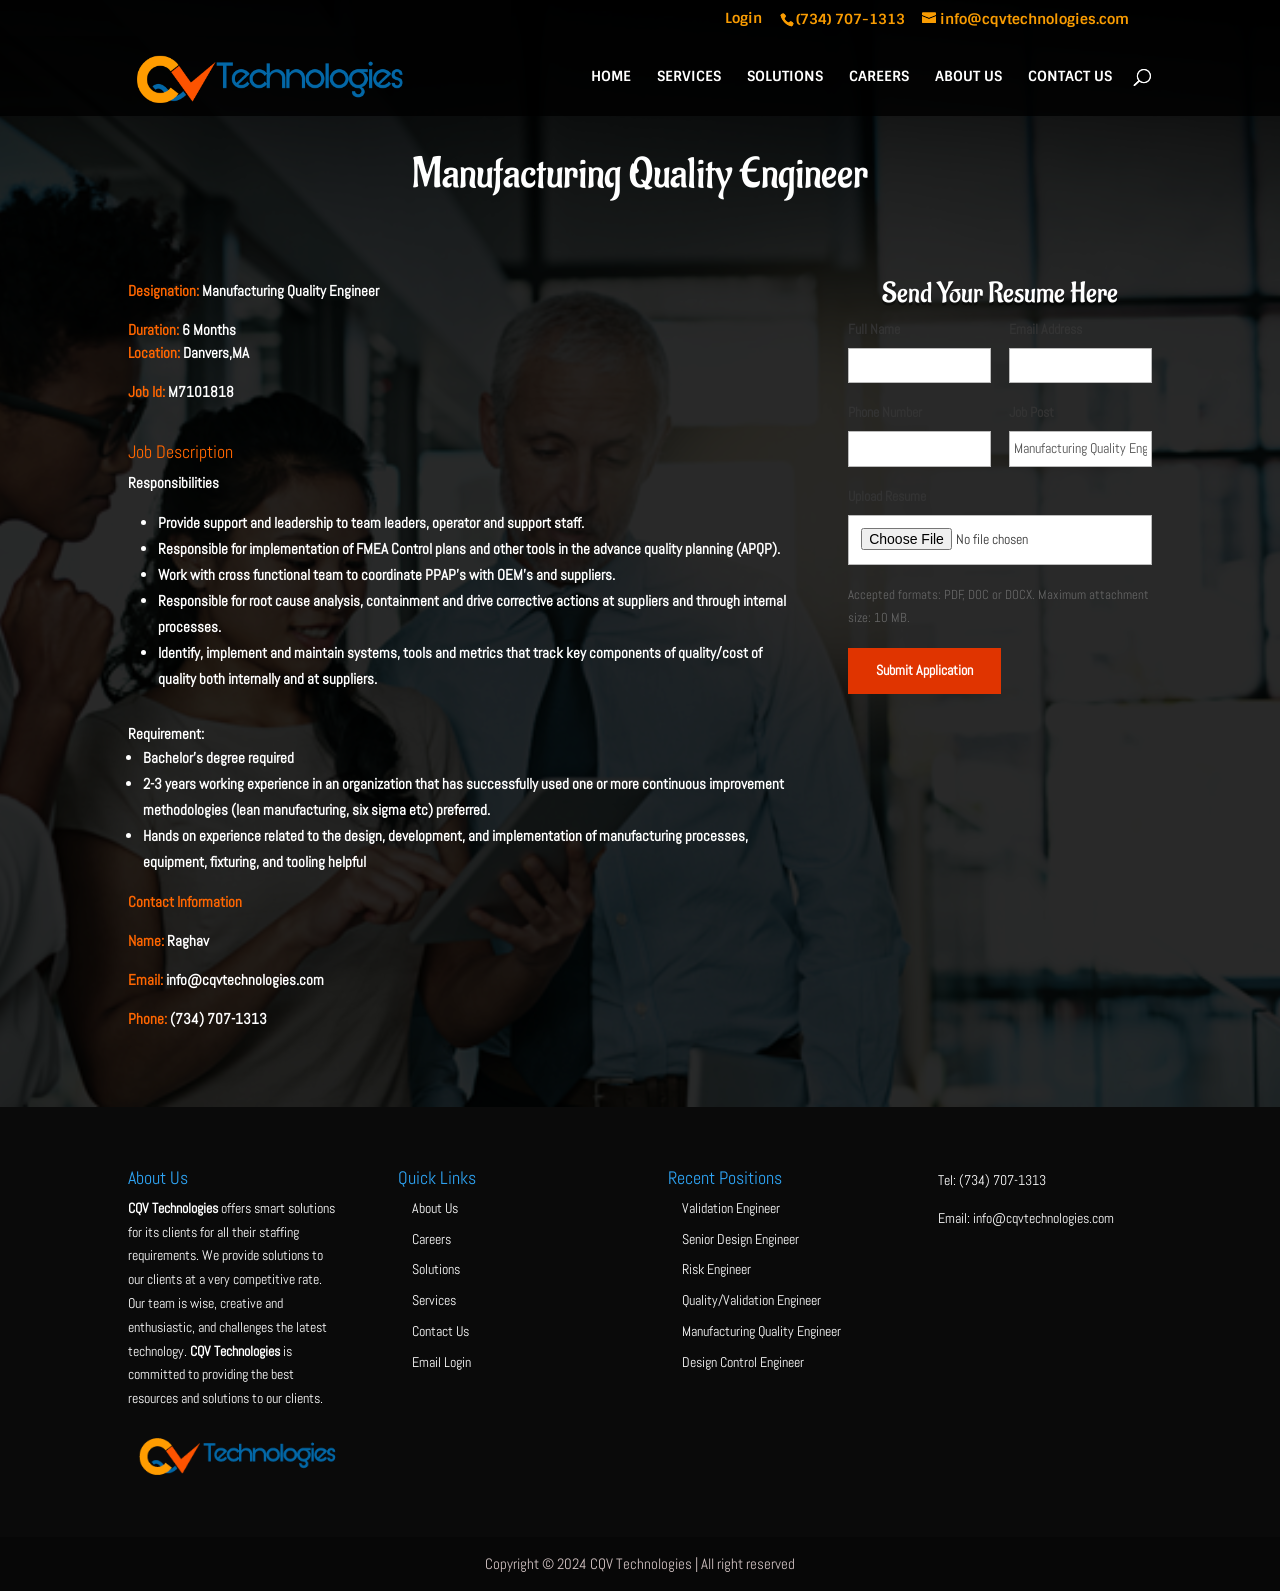
<file: manufacturing-quality-engineer.html>
<!DOCTYPE html>
<html lang="en-US">
<head>
	<meta charset="UTF-8" />
<meta http-equiv="X-UA-Compatible" content="IE=edge">
	<script type="text/javascript">
		document.documentElement.className = 'js';
	</script>

	<title>Manufacturing Quality Engineer | CQV Technologies</title>
<link rel="preconnect" href="https://fonts.gstatic.com" crossorigin /><meta name='robots' content='max-image-preview:large' />
	<style>img:is([sizes="auto" i], [sizes^="auto," i]) { contain-intrinsic-size: 3000px 1500px }</style>
	<script type="text/javascript">
			let jqueryParams=[],jQuery=function(r){return jqueryParams=[...jqueryParams,r],jQuery},$=function(r){return jqueryParams=[...jqueryParams,r],$};window.jQuery=jQuery,window.$=jQuery;let customHeadScripts=!1;jQuery.fn=jQuery.prototype={},$.fn=jQuery.prototype={},jQuery.noConflict=function(r){if(window.jQuery)return jQuery=window.jQuery,$=window.jQuery,customHeadScripts=!0,jQuery.noConflict},jQuery.ready=function(r){jqueryParams=[...jqueryParams,r]},$.ready=function(r){jqueryParams=[...jqueryParams,r]},jQuery.load=function(r){jqueryParams=[...jqueryParams,r]},$.load=function(r){jqueryParams=[...jqueryParams,r]},jQuery.fn.ready=function(r){jqueryParams=[...jqueryParams,r]},$.fn.ready=function(r){jqueryParams=[...jqueryParams,r]};</script><style id='wp-block-library-theme-inline-css' type='text/css'>
.wp-block-audio :where(figcaption){color:#555;font-size:13px;text-align:center}.is-dark-theme .wp-block-audio :where(figcaption){color:#ffffffa6}.wp-block-audio{margin:0 0 1em}.wp-block-code{border:1px solid #ccc;border-radius:4px;font-family:Menlo,Consolas,monaco,monospace;padding:.8em 1em}.wp-block-embed :where(figcaption){color:#555;font-size:13px;text-align:center}.is-dark-theme .wp-block-embed :where(figcaption){color:#ffffffa6}.wp-block-embed{margin:0 0 1em}.blocks-gallery-caption{color:#555;font-size:13px;text-align:center}.is-dark-theme .blocks-gallery-caption{color:#ffffffa6}:root :where(.wp-block-image figcaption){color:#555;font-size:13px;text-align:center}.is-dark-theme :root :where(.wp-block-image figcaption){color:#ffffffa6}.wp-block-image{margin:0 0 1em}.wp-block-pullquote{border-bottom:4px solid;border-top:4px solid;color:currentColor;margin-bottom:1.75em}.wp-block-pullquote cite,.wp-block-pullquote footer,.wp-block-pullquote__citation{color:currentColor;font-size:.8125em;font-style:normal;text-transform:uppercase}.wp-block-quote{border-left:.25em solid;margin:0 0 1.75em;padding-left:1em}.wp-block-quote cite,.wp-block-quote footer{color:currentColor;font-size:.8125em;font-style:normal;position:relative}.wp-block-quote:where(.has-text-align-right){border-left:none;border-right:.25em solid;padding-left:0;padding-right:1em}.wp-block-quote:where(.has-text-align-center){border:none;padding-left:0}.wp-block-quote.is-large,.wp-block-quote.is-style-large,.wp-block-quote:where(.is-style-plain){border:none}.wp-block-search .wp-block-search__label{font-weight:700}.wp-block-search__button{border:1px solid #ccc;padding:.375em .625em}:where(.wp-block-group.has-background){padding:1.25em 2.375em}.wp-block-separator.has-css-opacity{opacity:.4}.wp-block-separator{border:none;border-bottom:2px solid;margin-left:auto;margin-right:auto}.wp-block-separator.has-alpha-channel-opacity{opacity:1}.wp-block-separator:not(.is-style-wide):not(.is-style-dots){width:100px}.wp-block-separator.has-background:not(.is-style-dots){border-bottom:none;height:1px}.wp-block-separator.has-background:not(.is-style-wide):not(.is-style-dots){height:2px}.wp-block-table{margin:0 0 1em}.wp-block-table td,.wp-block-table th{word-break:normal}.wp-block-table :where(figcaption){color:#555;font-size:13px;text-align:center}.is-dark-theme .wp-block-table :where(figcaption){color:#ffffffa6}.wp-block-video :where(figcaption){color:#555;font-size:13px;text-align:center}.is-dark-theme .wp-block-video :where(figcaption){color:#ffffffa6}.wp-block-video{margin:0 0 1em}:root :where(.wp-block-template-part.has-background){margin-bottom:0;margin-top:0;padding:1.25em 2.375em}
</style>
<style id='global-styles-inline-css' type='text/css'>
:root{--wp--preset--aspect-ratio--square: 1;--wp--preset--aspect-ratio--4-3: 4/3;--wp--preset--aspect-ratio--3-4: 3/4;--wp--preset--aspect-ratio--3-2: 3/2;--wp--preset--aspect-ratio--2-3: 2/3;--wp--preset--aspect-ratio--16-9: 16/9;--wp--preset--aspect-ratio--9-16: 9/16;--wp--preset--color--black: #000000;--wp--preset--color--cyan-bluish-gray: #abb8c3;--wp--preset--color--white: #ffffff;--wp--preset--color--pale-pink: #f78da7;--wp--preset--color--vivid-red: #cf2e2e;--wp--preset--color--luminous-vivid-orange: #ff6900;--wp--preset--color--luminous-vivid-amber: #fcb900;--wp--preset--color--light-green-cyan: #7bdcb5;--wp--preset--color--vivid-green-cyan: #00d084;--wp--preset--color--pale-cyan-blue: #8ed1fc;--wp--preset--color--vivid-cyan-blue: #0693e3;--wp--preset--color--vivid-purple: #9b51e0;--wp--preset--gradient--vivid-cyan-blue-to-vivid-purple: linear-gradient(135deg,rgba(6,147,227,1) 0%,rgb(155,81,224) 100%);--wp--preset--gradient--light-green-cyan-to-vivid-green-cyan: linear-gradient(135deg,rgb(122,220,180) 0%,rgb(0,208,130) 100%);--wp--preset--gradient--luminous-vivid-amber-to-luminous-vivid-orange: linear-gradient(135deg,rgba(252,185,0,1) 0%,rgba(255,105,0,1) 100%);--wp--preset--gradient--luminous-vivid-orange-to-vivid-red: linear-gradient(135deg,rgba(255,105,0,1) 0%,rgb(207,46,46) 100%);--wp--preset--gradient--very-light-gray-to-cyan-bluish-gray: linear-gradient(135deg,rgb(238,238,238) 0%,rgb(169,184,195) 100%);--wp--preset--gradient--cool-to-warm-spectrum: linear-gradient(135deg,rgb(74,234,220) 0%,rgb(151,120,209) 20%,rgb(207,42,186) 40%,rgb(238,44,130) 60%,rgb(251,105,98) 80%,rgb(254,248,76) 100%);--wp--preset--gradient--blush-light-purple: linear-gradient(135deg,rgb(255,206,236) 0%,rgb(152,150,240) 100%);--wp--preset--gradient--blush-bordeaux: linear-gradient(135deg,rgb(254,205,165) 0%,rgb(254,45,45) 50%,rgb(107,0,62) 100%);--wp--preset--gradient--luminous-dusk: linear-gradient(135deg,rgb(255,203,112) 0%,rgb(199,81,192) 50%,rgb(65,88,208) 100%);--wp--preset--gradient--pale-ocean: linear-gradient(135deg,rgb(255,245,203) 0%,rgb(182,227,212) 50%,rgb(51,167,181) 100%);--wp--preset--gradient--electric-grass: linear-gradient(135deg,rgb(202,248,128) 0%,rgb(113,206,126) 100%);--wp--preset--gradient--midnight: linear-gradient(135deg,rgb(2,3,129) 0%,rgb(40,116,252) 100%);--wp--preset--font-size--small: 13px;--wp--preset--font-size--medium: 20px;--wp--preset--font-size--large: 36px;--wp--preset--font-size--x-large: 42px;--wp--preset--spacing--20: 0.44rem;--wp--preset--spacing--30: 0.67rem;--wp--preset--spacing--40: 1rem;--wp--preset--spacing--50: 1.5rem;--wp--preset--spacing--60: 2.25rem;--wp--preset--spacing--70: 3.38rem;--wp--preset--spacing--80: 5.06rem;--wp--preset--shadow--natural: 6px 6px 9px rgba(0, 0, 0, 0.2);--wp--preset--shadow--deep: 12px 12px 50px rgba(0, 0, 0, 0.4);--wp--preset--shadow--sharp: 6px 6px 0px rgba(0, 0, 0, 0.2);--wp--preset--shadow--outlined: 6px 6px 0px -3px rgba(255, 255, 255, 1), 6px 6px rgba(0, 0, 0, 1);--wp--preset--shadow--crisp: 6px 6px 0px rgba(0, 0, 0, 1);}:root { --wp--style--global--content-size: 823px;--wp--style--global--wide-size: 1080px; }:where(body) { margin: 0; }.wp-site-blocks > .alignleft { float: left; margin-right: 2em; }.wp-site-blocks > .alignright { float: right; margin-left: 2em; }.wp-site-blocks > .aligncenter { justify-content: center; margin-left: auto; margin-right: auto; }:where(.is-layout-flex){gap: 0.5em;}:where(.is-layout-grid){gap: 0.5em;}.is-layout-flow > .alignleft{float: left;margin-inline-start: 0;margin-inline-end: 2em;}.is-layout-flow > .alignright{float: right;margin-inline-start: 2em;margin-inline-end: 0;}.is-layout-flow > .aligncenter{margin-left: auto !important;margin-right: auto !important;}.is-layout-constrained > .alignleft{float: left;margin-inline-start: 0;margin-inline-end: 2em;}.is-layout-constrained > .alignright{float: right;margin-inline-start: 2em;margin-inline-end: 0;}.is-layout-constrained > .aligncenter{margin-left: auto !important;margin-right: auto !important;}.is-layout-constrained > :where(:not(.alignleft):not(.alignright):not(.alignfull)){max-width: var(--wp--style--global--content-size);margin-left: auto !important;margin-right: auto !important;}.is-layout-constrained > .alignwide{max-width: var(--wp--style--global--wide-size);}body .is-layout-flex{display: flex;}.is-layout-flex{flex-wrap: wrap;align-items: center;}.is-layout-flex > :is(*, div){margin: 0;}body .is-layout-grid{display: grid;}.is-layout-grid > :is(*, div){margin: 0;}body{padding-top: 0px;padding-right: 0px;padding-bottom: 0px;padding-left: 0px;}a:where(:not(.wp-element-button)){text-decoration: underline;}:root :where(.wp-element-button, .wp-block-button__link){background-color: #32373c;border-width: 0;color: #fff;font-family: inherit;font-size: inherit;line-height: inherit;padding: calc(0.667em + 2px) calc(1.333em + 2px);text-decoration: none;}.has-black-color{color: var(--wp--preset--color--black) !important;}.has-cyan-bluish-gray-color{color: var(--wp--preset--color--cyan-bluish-gray) !important;}.has-white-color{color: var(--wp--preset--color--white) !important;}.has-pale-pink-color{color: var(--wp--preset--color--pale-pink) !important;}.has-vivid-red-color{color: var(--wp--preset--color--vivid-red) !important;}.has-luminous-vivid-orange-color{color: var(--wp--preset--color--luminous-vivid-orange) !important;}.has-luminous-vivid-amber-color{color: var(--wp--preset--color--luminous-vivid-amber) !important;}.has-light-green-cyan-color{color: var(--wp--preset--color--light-green-cyan) !important;}.has-vivid-green-cyan-color{color: var(--wp--preset--color--vivid-green-cyan) !important;}.has-pale-cyan-blue-color{color: var(--wp--preset--color--pale-cyan-blue) !important;}.has-vivid-cyan-blue-color{color: var(--wp--preset--color--vivid-cyan-blue) !important;}.has-vivid-purple-color{color: var(--wp--preset--color--vivid-purple) !important;}.has-black-background-color{background-color: var(--wp--preset--color--black) !important;}.has-cyan-bluish-gray-background-color{background-color: var(--wp--preset--color--cyan-bluish-gray) !important;}.has-white-background-color{background-color: var(--wp--preset--color--white) !important;}.has-pale-pink-background-color{background-color: var(--wp--preset--color--pale-pink) !important;}.has-vivid-red-background-color{background-color: var(--wp--preset--color--vivid-red) !important;}.has-luminous-vivid-orange-background-color{background-color: var(--wp--preset--color--luminous-vivid-orange) !important;}.has-luminous-vivid-amber-background-color{background-color: var(--wp--preset--color--luminous-vivid-amber) !important;}.has-light-green-cyan-background-color{background-color: var(--wp--preset--color--light-green-cyan) !important;}.has-vivid-green-cyan-background-color{background-color: var(--wp--preset--color--vivid-green-cyan) !important;}.has-pale-cyan-blue-background-color{background-color: var(--wp--preset--color--pale-cyan-blue) !important;}.has-vivid-cyan-blue-background-color{background-color: var(--wp--preset--color--vivid-cyan-blue) !important;}.has-vivid-purple-background-color{background-color: var(--wp--preset--color--vivid-purple) !important;}.has-black-border-color{border-color: var(--wp--preset--color--black) !important;}.has-cyan-bluish-gray-border-color{border-color: var(--wp--preset--color--cyan-bluish-gray) !important;}.has-white-border-color{border-color: var(--wp--preset--color--white) !important;}.has-pale-pink-border-color{border-color: var(--wp--preset--color--pale-pink) !important;}.has-vivid-red-border-color{border-color: var(--wp--preset--color--vivid-red) !important;}.has-luminous-vivid-orange-border-color{border-color: var(--wp--preset--color--luminous-vivid-orange) !important;}.has-luminous-vivid-amber-border-color{border-color: var(--wp--preset--color--luminous-vivid-amber) !important;}.has-light-green-cyan-border-color{border-color: var(--wp--preset--color--light-green-cyan) !important;}.has-vivid-green-cyan-border-color{border-color: var(--wp--preset--color--vivid-green-cyan) !important;}.has-pale-cyan-blue-border-color{border-color: var(--wp--preset--color--pale-cyan-blue) !important;}.has-vivid-cyan-blue-border-color{border-color: var(--wp--preset--color--vivid-cyan-blue) !important;}.has-vivid-purple-border-color{border-color: var(--wp--preset--color--vivid-purple) !important;}.has-vivid-cyan-blue-to-vivid-purple-gradient-background{background: var(--wp--preset--gradient--vivid-cyan-blue-to-vivid-purple) !important;}.has-light-green-cyan-to-vivid-green-cyan-gradient-background{background: var(--wp--preset--gradient--light-green-cyan-to-vivid-green-cyan) !important;}.has-luminous-vivid-amber-to-luminous-vivid-orange-gradient-background{background: var(--wp--preset--gradient--luminous-vivid-amber-to-luminous-vivid-orange) !important;}.has-luminous-vivid-orange-to-vivid-red-gradient-background{background: var(--wp--preset--gradient--luminous-vivid-orange-to-vivid-red) !important;}.has-very-light-gray-to-cyan-bluish-gray-gradient-background{background: var(--wp--preset--gradient--very-light-gray-to-cyan-bluish-gray) !important;}.has-cool-to-warm-spectrum-gradient-background{background: var(--wp--preset--gradient--cool-to-warm-spectrum) !important;}.has-blush-light-purple-gradient-background{background: var(--wp--preset--gradient--blush-light-purple) !important;}.has-blush-bordeaux-gradient-background{background: var(--wp--preset--gradient--blush-bordeaux) !important;}.has-luminous-dusk-gradient-background{background: var(--wp--preset--gradient--luminous-dusk) !important;}.has-pale-ocean-gradient-background{background: var(--wp--preset--gradient--pale-ocean) !important;}.has-electric-grass-gradient-background{background: var(--wp--preset--gradient--electric-grass) !important;}.has-midnight-gradient-background{background: var(--wp--preset--gradient--midnight) !important;}.has-small-font-size{font-size: var(--wp--preset--font-size--small) !important;}.has-medium-font-size{font-size: var(--wp--preset--font-size--medium) !important;}.has-large-font-size{font-size: var(--wp--preset--font-size--large) !important;}.has-x-large-font-size{font-size: var(--wp--preset--font-size--x-large) !important;}
:where(.wp-block-post-template.is-layout-flex){gap: 1.25em;}:where(.wp-block-post-template.is-layout-grid){gap: 1.25em;}
:where(.wp-block-columns.is-layout-flex){gap: 2em;}:where(.wp-block-columns.is-layout-grid){gap: 2em;}
:root :where(.wp-block-pullquote){font-size: 1.5em;line-height: 1.6;}
</style>
<link rel='stylesheet' id='et-divi-open-sans-css' href='https://fonts.googleapis.com/css?family=Open+Sans:300italic,400italic,600italic,700italic,800italic,400,300,600,700,800&#038;subset=latin,latin-ext&#038;display=swap' type='text/css' media='all' />
<style id='divi-style-inline-inline-css' type='text/css'>
/*!
Theme Name: Divi
Theme URI: http://www.elegantthemes.com/gallery/divi/
Version: 4.17.6
Description: Smart. Flexible. Beautiful. Divi is the most powerful theme in our collection.
Author: Elegant Themes
Author URI: http://www.elegantthemes.com
License: GNU General Public License v2
License URI: http://www.gnu.org/licenses/gpl-2.0.html
*/

a,abbr,acronym,address,applet,b,big,blockquote,body,center,cite,code,dd,del,dfn,div,dl,dt,em,fieldset,font,form,h1,h2,h3,h4,h5,h6,html,i,iframe,img,ins,kbd,label,legend,li,object,ol,p,pre,q,s,samp,small,span,strike,strong,sub,sup,tt,u,ul,var{margin:0;padding:0;border:0;outline:0;font-size:100%;-ms-text-size-adjust:100%;-webkit-text-size-adjust:100%;vertical-align:baseline;background:transparent}body{line-height:1}ol,ul{list-style:none}blockquote,q{quotes:none}blockquote:after,blockquote:before,q:after,q:before{content:"";content:none}blockquote{margin:20px 0 30px;border-left:5px solid;padding-left:20px}:focus{outline:0}del{text-decoration:line-through}pre{overflow:auto;padding:10px}figure{margin:0}table{border-collapse:collapse;border-spacing:0}article,aside,footer,header,hgroup,nav,section{display:block}body{font-family:Open Sans,Arial,sans-serif;font-size:14px;color:#666;background-color:#fff;line-height:1.7em;font-weight:500;-webkit-font-smoothing:antialiased;-moz-osx-font-smoothing:grayscale}body.page-template-page-template-blank-php #page-container{padding-top:0!important}body.et_cover_background{background-size:cover!important;background-position:top!important;background-repeat:no-repeat!important;background-attachment:fixed}a{color:#2ea3f2}a,a:hover{text-decoration:none}p{padding-bottom:1em}p:not(.has-background):last-of-type{padding-bottom:0}p.et_normal_padding{padding-bottom:1em}strong{font-weight:700}cite,em,i{font-style:italic}code,pre{font-family:Courier New,monospace;margin-bottom:10px}ins{text-decoration:none}sub,sup{height:0;line-height:1;position:relative;vertical-align:baseline}sup{bottom:.8em}sub{top:.3em}dl{margin:0 0 1.5em}dl dt{font-weight:700}dd{margin-left:1.5em}blockquote p{padding-bottom:0}embed,iframe,object,video{max-width:100%}h1,h2,h3,h4,h5,h6{color:#333;padding-bottom:10px;line-height:1em;font-weight:500}h1 a,h2 a,h3 a,h4 a,h5 a,h6 a{color:inherit}h1{font-size:30px}h2{font-size:26px}h3{font-size:22px}h4{font-size:18px}h5{font-size:16px}h6{font-size:14px}input{-webkit-appearance:none}input[type=checkbox]{-webkit-appearance:checkbox}input[type=radio]{-webkit-appearance:radio}input.text,input.title,input[type=email],input[type=password],input[type=tel],input[type=text],select,textarea{background-color:#fff;border:1px solid #bbb;padding:2px;color:#4e4e4e}input.text:focus,input.title:focus,input[type=text]:focus,select:focus,textarea:focus{border-color:#2d3940;color:#3e3e3e}input.text,input.title,input[type=text],select,textarea{margin:0}textarea{padding:4px}button,input,select,textarea{font-family:inherit}img{max-width:100%;height:auto}.clear{clear:both}br.clear{margin:0;padding:0}.pagination{clear:both}#et_search_icon:hover,.et-social-icon a:hover,.et_password_protected_form .et_submit_button,.form-submit .et_pb_buttontton.alt.disabled,.nav-single a,.posted_in a{color:#2ea3f2}.et-search-form,blockquote{border-color:#2ea3f2}#main-content{background-color:#fff}.container{width:80%;max-width:1080px;margin:auto;position:relative}body:not(.et-tb) #main-content .container,body:not(.et-tb-has-header) #main-content .container{padding-top:58px}.et_full_width_page #main-content .container:before{display:none}.main_title{margin-bottom:20px}.et_password_protected_form .et_submit_button:hover,.form-submit .et_pb_button:hover{background:rgba(0,0,0,.05)}.et_button_icon_visible .et_pb_button{padding-right:2em;padding-left:.7em}.et_button_icon_visible .et_pb_button:after{opacity:1;margin-left:0}.et_button_left .et_pb_button:hover:after{left:.15em}.et_button_left .et_pb_button:after{margin-left:0;left:1em}.et_button_icon_visible.et_button_left .et_pb_button,.et_button_left .et_pb_button:hover,.et_button_left .et_pb_module .et_pb_button:hover{padding-left:2em;padding-right:.7em}.et_button_icon_visible.et_button_left .et_pb_button:after,.et_button_left .et_pb_button:hover:after{left:.15em}.et_password_protected_form .et_submit_button:hover,.form-submit .et_pb_button:hover{padding:.3em 1em}.et_button_no_icon .et_pb_button:after{display:none}.et_button_no_icon.et_button_icon_visible.et_button_left .et_pb_button,.et_button_no_icon.et_button_left .et_pb_button:hover,.et_button_no_icon .et_pb_button,.et_button_no_icon .et_pb_button:hover{padding:.3em 1em!important}.et_button_custom_icon .et_pb_button:after{line-height:1.7em}.et_button_custom_icon.et_button_icon_visible .et_pb_button:after,.et_button_custom_icon .et_pb_button:hover:after{margin-left:.3em}#left-area .post_format-post-format-gallery .wp-block-gallery:first-of-type{padding:0;margin-bottom:-16px}.entry-content table:not(.variations){border:1px solid #eee;margin:0 0 15px;text-align:left;width:100%}.entry-content thead th,.entry-content tr th{color:#555;font-weight:700;padding:9px 24px}.entry-content tr td{border-top:1px solid #eee;padding:6px 24px}#left-area ul,.entry-content ul,.et-l--body ul,.et-l--footer ul,.et-l--header ul{list-style-type:disc;padding:0 0 23px 1em;line-height:26px}#left-area ol,.entry-content ol,.et-l--body ol,.et-l--footer ol,.et-l--header ol{list-style-type:decimal;list-style-position:inside;padding:0 0 23px;line-height:26px}#left-area ul li ul,.entry-content ul li ol{padding:2px 0 2px 20px}#left-area ol li ul,.entry-content ol li ol,.et-l--body ol li ol,.et-l--footer ol li ol,.et-l--header ol li ol{padding:2px 0 2px 35px}#left-area ul.wp-block-gallery{display:-webkit-box;display:-ms-flexbox;display:flex;-ms-flex-wrap:wrap;flex-wrap:wrap;list-style-type:none;padding:0}#left-area ul.products{padding:0!important;line-height:1.7!important;list-style:none!important}.gallery-item a{display:block}.gallery-caption,.gallery-item a{width:90%}#wpadminbar{z-index:100001}#left-area .post-meta{font-size:14px;padding-bottom:15px}#left-area .post-meta a{text-decoration:none;color:#666}#left-area .et_featured_image{padding-bottom:7px}.single .post{padding-bottom:25px}body.single .et_audio_content{margin-bottom:-6px}.nav-single a{text-decoration:none;color:#2ea3f2;font-size:14px;font-weight:400}.nav-previous{float:left}.nav-next{float:right}.et_password_protected_form p input{background-color:#eee;border:none!important;width:100%!important;border-radius:0!important;font-size:14px;color:#999!important;padding:16px!important;-webkit-box-sizing:border-box;box-sizing:border-box}.et_password_protected_form label{display:none}.et_password_protected_form .et_submit_button{font-family:inherit;display:block;float:right;margin:8px auto 0;cursor:pointer}.post-password-required p.nocomments.container{max-width:100%}.post-password-required p.nocomments.container:before{display:none}.aligncenter,div.post .new-post .aligncenter{display:block;margin-left:auto;margin-right:auto}.wp-caption{border:1px solid #ddd;text-align:center;background-color:#f3f3f3;margin-bottom:10px;max-width:96%;padding:8px}.wp-caption.alignleft{margin:0 30px 20px 0}.wp-caption.alignright{margin:0 0 20px 30px}.wp-caption img{margin:0;padding:0;border:0}.wp-caption p.wp-caption-text{font-size:12px;padding:0 4px 5px;margin:0}.alignright{float:right}.alignleft{float:left}img.alignleft{display:inline;float:left;margin-right:15px}img.alignright{display:inline;float:right;margin-left:15px}.page.et_pb_pagebuilder_layout #main-content{background-color:transparent}body #main-content .et_builder_inner_content>h1,body #main-content .et_builder_inner_content>h2,body #main-content .et_builder_inner_content>h3,body #main-content .et_builder_inner_content>h4,body #main-content .et_builder_inner_content>h5,body #main-content .et_builder_inner_content>h6{line-height:1.4em}body #main-content .et_builder_inner_content>p{line-height:1.7em}.wp-block-pullquote{margin:20px 0 30px}.wp-block-pullquote.has-background blockquote{border-left:none}.wp-block-group.has-background{padding:1.5em 1.5em .5em}@media (min-width:981px){#left-area{width:79.125%;padding-bottom:23px}#main-content .container:before{content:"";position:absolute;top:0;height:100%;width:1px;background-color:#e2e2e2}.et_full_width_page #left-area,.et_no_sidebar #left-area{float:none;width:100%!important}.et_full_width_page #left-area{padding-bottom:0}.et_no_sidebar #main-content .container:before{display:none}}@media (max-width:980px){#page-container{padding-top:80px}.et-tb #page-container,.et-tb-has-header #page-container{padding-top:0!important}#left-area,#sidebar{width:100%!important}#main-content .container:before{display:none!important}.et_full_width_page .et_gallery_item:nth-child(4n+1){clear:none}}@media print{#page-container{padding-top:0!important}}#wp-admin-bar-et-use-visual-builder a:before{font-family:ETmodules!important;content:"\e625";font-size:30px!important;width:28px;margin-top:-3px;color:#974df3!important}#wp-admin-bar-et-use-visual-builder:hover a:before{color:#fff!important}#wp-admin-bar-et-use-visual-builder:hover a,#wp-admin-bar-et-use-visual-builder a:hover{transition:background-color .5s ease;-webkit-transition:background-color .5s ease;-moz-transition:background-color .5s ease;background-color:#7e3bd0!important;color:#fff!important}* html .clearfix,:first-child+html .clearfix{zoom:1}.iphone .et_pb_section_video_bg video::-webkit-media-controls-start-playback-button{display:none!important;-webkit-appearance:none}.et_mobile_device .et_pb_section_parallax .et_pb_parallax_css{background-attachment:scroll}.et-social-facebook a.icon:before{content:"\e093"}.et-social-twitter a.icon:before{content:"\e094"}.et-social-google-plus a.icon:before{content:"\e096"}.et-social-instagram a.icon:before{content:"\e09a"}.et-social-rss a.icon:before{content:"\e09e"}.ai1ec-single-event:after{content:" ";display:table;clear:both}.evcal_event_details .evcal_evdata_cell .eventon_details_shading_bot.eventon_details_shading_bot{z-index:3}.wp-block-divi-layout{margin-bottom:1em}*{-webkit-box-sizing:border-box;box-sizing:border-box}#et-info-email:before,#et-info-phone:before,#et_search_icon:before,.comment-reply-link:after,.et-cart-info span:before,.et-pb-arrow-next:before,.et-pb-arrow-prev:before,.et-social-icon a:before,.et_audio_container .mejs-playpause-button button:before,.et_audio_container .mejs-volume-button button:before,.et_overlay:before,.et_password_protected_form .et_submit_button:after,.et_pb_button:after,.et_pb_contact_reset:after,.et_pb_contact_submit:after,.et_pb_font_icon:before,.et_pb_newsletter_button:after,.et_pb_pricing_table_button:after,.et_pb_promo_button:after,.et_pb_testimonial:before,.et_pb_toggle_title:before,.form-submit .et_pb_button:after,.mobile_menu_bar:before,a.et_pb_more_button:after{font-family:ETmodules!important;speak:none;font-style:normal;font-weight:400;-webkit-font-feature-settings:normal;font-feature-settings:normal;font-variant:normal;text-transform:none;line-height:1;-webkit-font-smoothing:antialiased;-moz-osx-font-smoothing:grayscale;text-shadow:0 0;direction:ltr}.et-pb-icon,.et_pb_custom_button_icon.et_pb_button:after,.et_pb_login .et_pb_custom_button_icon.et_pb_button:after,.et_pb_woo_custom_button_icon .button.et_pb_custom_button_icon.et_pb_button:after,.et_pb_woo_custom_button_icon .button.et_pb_custom_button_icon.et_pb_button:hover:after{content:attr(data-icon)}.et-pb-icon{font-family:ETmodules;speak:none;font-weight:400;-webkit-font-feature-settings:normal;font-feature-settings:normal;font-variant:normal;text-transform:none;line-height:1;-webkit-font-smoothing:antialiased;font-size:96px;font-style:normal;display:inline-block;-webkit-box-sizing:border-box;box-sizing:border-box;direction:ltr}#et-ajax-saving{display:none;-webkit-transition:background .3s,-webkit-box-shadow .3s;transition:background .3s,-webkit-box-shadow .3s;transition:background .3s,box-shadow .3s;transition:background .3s,box-shadow .3s,-webkit-box-shadow .3s;-webkit-box-shadow:rgba(0,139,219,.247059) 0 0 60px;box-shadow:0 0 60px rgba(0,139,219,.247059);position:fixed;top:50%;left:50%;width:50px;height:50px;background:#fff;border-radius:50px;margin:-25px 0 0 -25px;z-index:999999;text-align:center}#et-ajax-saving img{margin:9px}.et-safe-mode-indicator,.et-safe-mode-indicator:focus,.et-safe-mode-indicator:hover{-webkit-box-shadow:0 5px 10px rgba(41,196,169,.15);box-shadow:0 5px 10px rgba(41,196,169,.15);background:#29c4a9;color:#fff;font-size:14px;font-weight:600;padding:12px;line-height:16px;border-radius:3px;position:fixed;bottom:30px;right:30px;z-index:999999;text-decoration:none;font-family:Open Sans,sans-serif;-webkit-font-smoothing:antialiased;-moz-osx-font-smoothing:grayscale}.et_pb_button{font-size:20px;font-weight:500;padding:.3em 1em;line-height:1.7em!important;background-color:transparent;background-size:cover;background-position:50%;background-repeat:no-repeat;border:2px solid;border-radius:3px;-webkit-transition-duration:.2s;transition-duration:.2s;-webkit-transition-property:all!important;transition-property:all!important}.et_pb_button,.et_pb_button_inner{position:relative}.et_pb_button:hover,.et_pb_module .et_pb_button:hover{border:2px solid transparent;padding:.3em 2em .3em .7em}.et_pb_button:hover{background-color:hsla(0,0%,100%,.2)}.et_pb_bg_layout_light.et_pb_button:hover,.et_pb_bg_layout_light .et_pb_button:hover{background-color:rgba(0,0,0,.05)}.et_pb_button:after,.et_pb_button:before{font-size:32px;line-height:1em;content:"\35";opacity:0;position:absolute;margin-left:-1em;-webkit-transition:all .2s;transition:all .2s;text-transform:none;-webkit-font-feature-settings:"kern" off;font-feature-settings:"kern" off;font-variant:none;font-style:normal;font-weight:400;text-shadow:none}.et_pb_button.et_hover_enabled:hover:after,.et_pb_button.et_pb_hovered:hover:after{-webkit-transition:none!important;transition:none!important}.et_pb_button:before{display:none}.et_pb_button:hover:after{opacity:1;margin-left:0}.et_pb_column_1_3 h1,.et_pb_column_1_4 h1,.et_pb_column_1_5 h1,.et_pb_column_1_6 h1,.et_pb_column_2_5 h1{font-size:26px}.et_pb_column_1_3 h2,.et_pb_column_1_4 h2,.et_pb_column_1_5 h2,.et_pb_column_1_6 h2,.et_pb_column_2_5 h2{font-size:23px}.et_pb_column_1_3 h3,.et_pb_column_1_4 h3,.et_pb_column_1_5 h3,.et_pb_column_1_6 h3,.et_pb_column_2_5 h3{font-size:20px}.et_pb_column_1_3 h4,.et_pb_column_1_4 h4,.et_pb_column_1_5 h4,.et_pb_column_1_6 h4,.et_pb_column_2_5 h4{font-size:18px}.et_pb_column_1_3 h5,.et_pb_column_1_4 h5,.et_pb_column_1_5 h5,.et_pb_column_1_6 h5,.et_pb_column_2_5 h5{font-size:16px}.et_pb_column_1_3 h6,.et_pb_column_1_4 h6,.et_pb_column_1_5 h6,.et_pb_column_1_6 h6,.et_pb_column_2_5 h6{font-size:15px}.et_pb_bg_layout_dark,.et_pb_bg_layout_dark h1,.et_pb_bg_layout_dark h2,.et_pb_bg_layout_dark h3,.et_pb_bg_layout_dark h4,.et_pb_bg_layout_dark h5,.et_pb_bg_layout_dark h6{color:#fff!important}.et_pb_module.et_pb_text_align_left{text-align:left}.et_pb_module.et_pb_text_align_center{text-align:center}.et_pb_module.et_pb_text_align_right{text-align:right}.et_pb_module.et_pb_text_align_justified{text-align:justify}.clearfix:after{visibility:hidden;display:block;font-size:0;content:" ";clear:both;height:0}.et_pb_bg_layout_light .et_pb_more_button{color:#2ea3f2}.et_builder_inner_content{position:relative;z-index:1}header .et_builder_inner_content{z-index:2}.et_pb_css_mix_blend_mode_passthrough{mix-blend-mode:unset!important}.et_pb_image_container{margin:-20px -20px 29px}.et_pb_module_inner{position:relative}.et_hover_enabled_preview{z-index:2}.et_hover_enabled:hover{position:relative;z-index:2}.et_pb_all_tabs,.et_pb_module,.et_pb_posts_nav a,.et_pb_tab,.et_pb_with_background{position:relative;background-size:cover;background-position:50%;background-repeat:no-repeat}.et_pb_background_mask,.et_pb_background_pattern{bottom:0;left:0;position:absolute;right:0;top:0}.et_pb_background_mask{background-size:calc(100% + 2px) calc(100% + 2px);background-repeat:no-repeat;background-position:50%;overflow:hidden}.et_pb_background_pattern{background-position:0 0;background-repeat:repeat}.et_pb_with_border{position:relative;border:0 solid #333}.post-password-required .et_pb_row{padding:0;width:100%}.post-password-required .et_password_protected_form{min-height:0}body.et_pb_pagebuilder_layout.et_pb_show_title .post-password-required .et_password_protected_form h1,body:not(.et_pb_pagebuilder_layout) .post-password-required .et_password_protected_form h1{display:none}.et_pb_no_bg{padding:0!important}.et_overlay.et_pb_inline_icon:before,.et_pb_inline_icon:before{content:attr(data-icon)}.et_pb_more_button{color:inherit;text-shadow:none;text-decoration:none;display:inline-block;margin-top:20px}.et_parallax_bg_wrap{overflow:hidden;position:absolute;top:0;right:0;bottom:0;left:0}.et_parallax_bg{background-repeat:no-repeat;background-position:top;background-size:cover;position:absolute;bottom:0;left:0;width:100%;height:100%;display:block}.et_parallax_bg.et_parallax_bg__hover,.et_parallax_bg.et_parallax_bg_phone,.et_parallax_bg.et_parallax_bg_tablet,.et_parallax_gradient.et_parallax_gradient__hover,.et_parallax_gradient.et_parallax_gradient_phone,.et_parallax_gradient.et_parallax_gradient_tablet,.et_pb_section_parallax_hover:hover .et_parallax_bg:not(.et_parallax_bg__hover),.et_pb_section_parallax_hover:hover .et_parallax_gradient:not(.et_parallax_gradient__hover){display:none}.et_pb_section_parallax_hover:hover .et_parallax_bg.et_parallax_bg__hover,.et_pb_section_parallax_hover:hover .et_parallax_gradient.et_parallax_gradient__hover{display:block}.et_parallax_gradient{bottom:0;display:block;left:0;position:absolute;right:0;top:0}.et_pb_module.et_pb_section_parallax,.et_pb_posts_nav a.et_pb_section_parallax,.et_pb_tab.et_pb_section_parallax{position:relative}.et_pb_section_parallax .et_pb_parallax_css,.et_pb_slides .et_parallax_bg.et_pb_parallax_css{background-attachment:fixed}body.et-bfb .et_pb_section_parallax .et_pb_parallax_css,body.et-bfb .et_pb_slides .et_parallax_bg.et_pb_parallax_css{background-attachment:scroll;bottom:auto}.et_pb_section_parallax.et_pb_column .et_pb_module,.et_pb_section_parallax.et_pb_row .et_pb_column,.et_pb_section_parallax.et_pb_row .et_pb_module{z-index:9;position:relative}.et_pb_more_button:hover:after{opacity:1;margin-left:0}.et_pb_preload .et_pb_section_video_bg,.et_pb_preload>div{visibility:hidden}.et_pb_preload,.et_pb_section.et_pb_section_video.et_pb_preload{position:relative;background:#464646!important}.et_pb_preload:before{content:"";position:absolute;top:50%;left:50%;background:url(wp-content/themes/Divi-4-17-6/includes/builder/styles/images/preloader.gif) no-repeat;border-radius:32px;width:32px;height:32px;margin:-16px 0 0 -16px}.box-shadow-overlay{position:absolute;top:0;left:0;width:100%;height:100%;z-index:10;pointer-events:none}.et_pb_section>.box-shadow-overlay~.et_pb_row{z-index:11}body.safari .section_has_divider{will-change:transform}.et_pb_row>.box-shadow-overlay{z-index:8}.has-box-shadow-overlay{position:relative}.et_clickable{cursor:pointer}.screen-reader-text{border:0;clip:rect(1px,1px,1px,1px);-webkit-clip-path:inset(50%);clip-path:inset(50%);height:1px;margin:-1px;overflow:hidden;padding:0;position:absolute!important;width:1px;word-wrap:normal!important}.et_multi_view_hidden,.et_multi_view_hidden_image{display:none!important}@keyframes multi-view-image-fade{0%{opacity:0}10%{opacity:.1}20%{opacity:.2}30%{opacity:.3}40%{opacity:.4}50%{opacity:.5}60%{opacity:.6}70%{opacity:.7}80%{opacity:.8}90%{opacity:.9}to{opacity:1}}.et_multi_view_image__loading{visibility:hidden}.et_multi_view_image__loaded{-webkit-animation:multi-view-image-fade .5s;animation:multi-view-image-fade .5s}#et-pb-motion-effects-offset-tracker{visibility:hidden!important;opacity:0;position:absolute;top:0;left:0}.et-pb-before-scroll-animation{opacity:0}header.et-l.et-l--header:after{clear:both;display:block;content:""}.et_pb_module{-webkit-animation-timing-function:linear;animation-timing-function:linear;-webkit-animation-duration:.2s;animation-duration:.2s}@-webkit-keyframes fadeBottom{0%{opacity:0;-webkit-transform:translateY(10%);transform:translateY(10%)}to{opacity:1;-webkit-transform:translateY(0);transform:translateY(0)}}@keyframes fadeBottom{0%{opacity:0;-webkit-transform:translateY(10%);transform:translateY(10%)}to{opacity:1;-webkit-transform:translateY(0);transform:translateY(0)}}@-webkit-keyframes fadeLeft{0%{opacity:0;-webkit-transform:translateX(-10%);transform:translateX(-10%)}to{opacity:1;-webkit-transform:translateX(0);transform:translateX(0)}}@keyframes fadeLeft{0%{opacity:0;-webkit-transform:translateX(-10%);transform:translateX(-10%)}to{opacity:1;-webkit-transform:translateX(0);transform:translateX(0)}}@-webkit-keyframes fadeRight{0%{opacity:0;-webkit-transform:translateX(10%);transform:translateX(10%)}to{opacity:1;-webkit-transform:translateX(0);transform:translateX(0)}}@keyframes fadeRight{0%{opacity:0;-webkit-transform:translateX(10%);transform:translateX(10%)}to{opacity:1;-webkit-transform:translateX(0);transform:translateX(0)}}@-webkit-keyframes fadeTop{0%{opacity:0;-webkit-transform:translateY(-10%);transform:translateY(-10%)}to{opacity:1;-webkit-transform:translateX(0);transform:translateX(0)}}@keyframes fadeTop{0%{opacity:0;-webkit-transform:translateY(-10%);transform:translateY(-10%)}to{opacity:1;-webkit-transform:translateX(0);transform:translateX(0)}}@-webkit-keyframes fadeIn{0%{opacity:0}to{opacity:1}}@keyframes fadeIn{0%{opacity:0}to{opacity:1}}.et-waypoint:not(.et_pb_counters){opacity:0}@media (min-width:981px){.et_pb_section.et_section_specialty div.et_pb_row .et_pb_column .et_pb_column .et_pb_module.et-last-child,.et_pb_section.et_section_specialty div.et_pb_row .et_pb_column .et_pb_column .et_pb_module:last-child,.et_pb_section.et_section_specialty div.et_pb_row .et_pb_column .et_pb_row_inner .et_pb_column .et_pb_module.et-last-child,.et_pb_section.et_section_specialty div.et_pb_row .et_pb_column .et_pb_row_inner .et_pb_column .et_pb_module:last-child,.et_pb_section div.et_pb_row .et_pb_column .et_pb_module.et-last-child,.et_pb_section div.et_pb_row .et_pb_column .et_pb_module:last-child{margin-bottom:0}}@media (max-width:980px){.et_overlay.et_pb_inline_icon_tablet:before,.et_pb_inline_icon_tablet:before{content:attr(data-icon-tablet)}.et_parallax_bg.et_parallax_bg_tablet_exist,.et_parallax_gradient.et_parallax_gradient_tablet_exist{display:none}.et_parallax_bg.et_parallax_bg_tablet,.et_parallax_gradient.et_parallax_gradient_tablet{display:block}.et_pb_column .et_pb_module{margin-bottom:30px}.et_pb_row .et_pb_column .et_pb_module.et-last-child,.et_pb_row .et_pb_column .et_pb_module:last-child,.et_section_specialty .et_pb_row .et_pb_column .et_pb_module.et-last-child,.et_section_specialty .et_pb_row .et_pb_column .et_pb_module:last-child{margin-bottom:0}.et_pb_more_button{display:inline-block!important}.et_pb_bg_layout_light_tablet.et_pb_button,.et_pb_bg_layout_light_tablet.et_pb_module.et_pb_button,.et_pb_bg_layout_light_tablet .et_pb_more_button{color:#2ea3f2}.et_pb_bg_layout_light_tablet .et_pb_forgot_password a{color:#666}.et_pb_bg_layout_light_tablet h1,.et_pb_bg_layout_light_tablet h2,.et_pb_bg_layout_light_tablet h3,.et_pb_bg_layout_light_tablet h4,.et_pb_bg_layout_light_tablet h5,.et_pb_bg_layout_light_tablet h6{color:#333!important}.et_pb_module .et_pb_bg_layout_light_tablet.et_pb_button{color:#2ea3f2!important}.et_pb_bg_layout_light_tablet{color:#666!important}.et_pb_bg_layout_dark_tablet,.et_pb_bg_layout_dark_tablet h1,.et_pb_bg_layout_dark_tablet h2,.et_pb_bg_layout_dark_tablet h3,.et_pb_bg_layout_dark_tablet h4,.et_pb_bg_layout_dark_tablet h5,.et_pb_bg_layout_dark_tablet h6{color:#fff!important}.et_pb_bg_layout_dark_tablet.et_pb_button,.et_pb_bg_layout_dark_tablet.et_pb_module.et_pb_button,.et_pb_bg_layout_dark_tablet .et_pb_more_button{color:inherit}.et_pb_bg_layout_dark_tablet .et_pb_forgot_password a{color:#fff}.et_pb_module.et_pb_text_align_left-tablet{text-align:left}.et_pb_module.et_pb_text_align_center-tablet{text-align:center}.et_pb_module.et_pb_text_align_right-tablet{text-align:right}.et_pb_module.et_pb_text_align_justified-tablet{text-align:justify}}@media (max-width:767px){.et_pb_more_button{display:inline-block!important}.et_overlay.et_pb_inline_icon_phone:before,.et_pb_inline_icon_phone:before{content:attr(data-icon-phone)}.et_parallax_bg.et_parallax_bg_phone_exist,.et_parallax_gradient.et_parallax_gradient_phone_exist{display:none}.et_parallax_bg.et_parallax_bg_phone,.et_parallax_gradient.et_parallax_gradient_phone{display:block}.et-hide-mobile{display:none!important}.et_pb_bg_layout_light_phone.et_pb_button,.et_pb_bg_layout_light_phone.et_pb_module.et_pb_button,.et_pb_bg_layout_light_phone .et_pb_more_button{color:#2ea3f2}.et_pb_bg_layout_light_phone .et_pb_forgot_password a{color:#666}.et_pb_bg_layout_light_phone h1,.et_pb_bg_layout_light_phone h2,.et_pb_bg_layout_light_phone h3,.et_pb_bg_layout_light_phone h4,.et_pb_bg_layout_light_phone h5,.et_pb_bg_layout_light_phone h6{color:#333!important}.et_pb_module .et_pb_bg_layout_light_phone.et_pb_button{color:#2ea3f2!important}.et_pb_bg_layout_light_phone{color:#666!important}.et_pb_bg_layout_dark_phone,.et_pb_bg_layout_dark_phone h1,.et_pb_bg_layout_dark_phone h2,.et_pb_bg_layout_dark_phone h3,.et_pb_bg_layout_dark_phone h4,.et_pb_bg_layout_dark_phone h5,.et_pb_bg_layout_dark_phone h6{color:#fff!important}.et_pb_bg_layout_dark_phone.et_pb_button,.et_pb_bg_layout_dark_phone.et_pb_module.et_pb_button,.et_pb_bg_layout_dark_phone .et_pb_more_button{color:inherit}.et_pb_module .et_pb_bg_layout_dark_phone.et_pb_button{color:#fff!important}.et_pb_bg_layout_dark_phone .et_pb_forgot_password a{color:#fff}.et_pb_module.et_pb_text_align_left-phone{text-align:left}.et_pb_module.et_pb_text_align_center-phone{text-align:center}.et_pb_module.et_pb_text_align_right-phone{text-align:right}.et_pb_module.et_pb_text_align_justified-phone{text-align:justify}}@media (max-width:479px){a.et_pb_more_button{display:block}}@media (min-width:768px) and (max-width:980px){[data-et-multi-view-load-tablet-hidden=true]:not(.et_multi_view_swapped){display:none!important}}@media (max-width:767px){[data-et-multi-view-load-phone-hidden=true]:not(.et_multi_view_swapped){display:none!important}}.et_pb_menu.et_pb_menu--style-inline_centered_logo .et_pb_menu__menu nav ul{-webkit-box-pack:center;-ms-flex-pack:center;justify-content:center}@-webkit-keyframes multi-view-image-fade{0%{-webkit-transform:scale(1);transform:scale(1);opacity:1}50%{-webkit-transform:scale(1.01);transform:scale(1.01);opacity:1}to{-webkit-transform:scale(1);transform:scale(1);opacity:1}}
</style>
<style id='divi-dynamic-critical-inline-css' type='text/css'>
@font-face{font-family:ETmodules;font-display:block;src:url(wp-content/themes/Divi-4-17-6/core/admin/fonts/modules/base/modules.eot);src:url(wp-content/themes/Divi-4-17-6/core/admin/fonts/modules/base/modules.eot#iefix) format("embedded-opentype"),url(wp-content/themes/Divi-4-17-6/core/admin/fonts/modules/base/modules.ttf) format("truetype"),url(wp-content/themes/Divi-4-17-6/core/admin/fonts/modules/base/modules.woff) format("woff"),url(wp-content/themes/Divi-4-17-6/core/admin/fonts/modules/base/modules.svg#ETmodules) format("svg");font-weight:400;font-style:normal}
@media (min-width:981px){.et_pb_gutters3 .et_pb_column,.et_pb_gutters3.et_pb_row .et_pb_column{margin-right:5.5%}.et_pb_gutters3 .et_pb_column_4_4,.et_pb_gutters3.et_pb_row .et_pb_column_4_4{width:100%}.et_pb_gutters3 .et_pb_column_4_4 .et_pb_module,.et_pb_gutters3.et_pb_row .et_pb_column_4_4 .et_pb_module{margin-bottom:2.75%}.et_pb_gutters3 .et_pb_column_3_4,.et_pb_gutters3.et_pb_row .et_pb_column_3_4{width:73.625%}.et_pb_gutters3 .et_pb_column_3_4 .et_pb_module,.et_pb_gutters3.et_pb_row .et_pb_column_3_4 .et_pb_module{margin-bottom:3.735%}.et_pb_gutters3 .et_pb_column_2_3,.et_pb_gutters3.et_pb_row .et_pb_column_2_3{width:64.833%}.et_pb_gutters3 .et_pb_column_2_3 .et_pb_module,.et_pb_gutters3.et_pb_row .et_pb_column_2_3 .et_pb_module{margin-bottom:4.242%}.et_pb_gutters3 .et_pb_column_3_5,.et_pb_gutters3.et_pb_row .et_pb_column_3_5{width:57.8%}.et_pb_gutters3 .et_pb_column_3_5 .et_pb_module,.et_pb_gutters3.et_pb_row .et_pb_column_3_5 .et_pb_module{margin-bottom:4.758%}.et_pb_gutters3 .et_pb_column_1_2,.et_pb_gutters3.et_pb_row .et_pb_column_1_2{width:47.25%}.et_pb_gutters3 .et_pb_column_1_2 .et_pb_module,.et_pb_gutters3.et_pb_row .et_pb_column_1_2 .et_pb_module{margin-bottom:5.82%}.et_pb_gutters3 .et_pb_column_2_5,.et_pb_gutters3.et_pb_row .et_pb_column_2_5{width:36.7%}.et_pb_gutters3 .et_pb_column_2_5 .et_pb_module,.et_pb_gutters3.et_pb_row .et_pb_column_2_5 .et_pb_module{margin-bottom:7.493%}.et_pb_gutters3 .et_pb_column_1_3,.et_pb_gutters3.et_pb_row .et_pb_column_1_3{width:29.6667%}.et_pb_gutters3 .et_pb_column_1_3 .et_pb_module,.et_pb_gutters3.et_pb_row .et_pb_column_1_3 .et_pb_module{margin-bottom:9.27%}.et_pb_gutters3 .et_pb_column_1_4,.et_pb_gutters3.et_pb_row .et_pb_column_1_4{width:20.875%}.et_pb_gutters3 .et_pb_column_1_4 .et_pb_module,.et_pb_gutters3.et_pb_row .et_pb_column_1_4 .et_pb_module{margin-bottom:13.174%}.et_pb_gutters3 .et_pb_column_1_5,.et_pb_gutters3.et_pb_row .et_pb_column_1_5{width:15.6%}.et_pb_gutters3 .et_pb_column_1_5 .et_pb_module,.et_pb_gutters3.et_pb_row .et_pb_column_1_5 .et_pb_module{margin-bottom:17.628%}.et_pb_gutters3 .et_pb_column_1_6,.et_pb_gutters3.et_pb_row .et_pb_column_1_6{width:12.0833%}.et_pb_gutters3 .et_pb_column_1_6 .et_pb_module,.et_pb_gutters3.et_pb_row .et_pb_column_1_6 .et_pb_module{margin-bottom:22.759%}.et_pb_gutters3 .et_full_width_page.woocommerce-page ul.products li.product{width:20.875%;margin-right:5.5%;margin-bottom:5.5%}.et_pb_gutters3.et_left_sidebar.woocommerce-page #main-content ul.products li.product,.et_pb_gutters3.et_right_sidebar.woocommerce-page #main-content ul.products li.product{width:28.353%;margin-right:7.47%}.et_pb_gutters3.et_left_sidebar.woocommerce-page #main-content ul.products.columns-1 li.product,.et_pb_gutters3.et_right_sidebar.woocommerce-page #main-content ul.products.columns-1 li.product{width:100%;margin-right:0}.et_pb_gutters3.et_left_sidebar.woocommerce-page #main-content ul.products.columns-2 li.product,.et_pb_gutters3.et_right_sidebar.woocommerce-page #main-content ul.products.columns-2 li.product{width:48%;margin-right:4%}.et_pb_gutters3.et_left_sidebar.woocommerce-page #main-content ul.products.columns-2 li:nth-child(2n+2),.et_pb_gutters3.et_right_sidebar.woocommerce-page #main-content ul.products.columns-2 li:nth-child(2n+2){margin-right:0}.et_pb_gutters3.et_left_sidebar.woocommerce-page #main-content ul.products.columns-2 li:nth-child(3n+1),.et_pb_gutters3.et_right_sidebar.woocommerce-page #main-content ul.products.columns-2 li:nth-child(3n+1){clear:none}}
#et-secondary-menu li,#top-menu li{word-wrap:break-word}.nav li ul,.et_mobile_menu{border-color:#2EA3F2}.mobile_menu_bar:before,.mobile_menu_bar:after,#top-menu li.current-menu-ancestor>a,#top-menu li.current-menu-item>a{color:#2EA3F2}#main-header{-webkit-transition:background-color 0.4s, color 0.4s, opacity 0.4s ease-in-out, -webkit-transform 0.4s;transition:background-color 0.4s, color 0.4s, opacity 0.4s ease-in-out, -webkit-transform 0.4s;transition:background-color 0.4s, color 0.4s, transform 0.4s, opacity 0.4s ease-in-out;transition:background-color 0.4s, color 0.4s, transform 0.4s, opacity 0.4s ease-in-out, -webkit-transform 0.4s}#main-header.et-disabled-animations *{-webkit-transition-duration:0s !important;transition-duration:0s !important}.container{text-align:left;position:relative}.et_fixed_nav.et_show_nav #page-container{padding-top:80px}.et_fixed_nav.et_show_nav.et-tb #page-container,.et_fixed_nav.et_show_nav.et-tb-has-header #page-container{padding-top:0 !important}.et_fixed_nav.et_show_nav.et_secondary_nav_enabled #page-container{padding-top:111px}.et_fixed_nav.et_show_nav.et_secondary_nav_enabled.et_header_style_centered #page-container{padding-top:177px}.et_fixed_nav.et_show_nav.et_header_style_centered #page-container{padding-top:147px}.et_fixed_nav #main-header{position:fixed}.et-cloud-item-editor #page-container{padding-top:0 !important}.et_header_style_left #et-top-navigation{padding-top:33px}.et_header_style_left #et-top-navigation nav>ul>li>a{padding-bottom:33px}.et_header_style_left .logo_container{position:absolute;height:100%;width:100%}.et_header_style_left #et-top-navigation .mobile_menu_bar{padding-bottom:24px}.et_hide_search_icon #et_top_search{display:none !important}#logo{width:auto;-webkit-transition:all 0.4s ease-in-out;transition:all 0.4s ease-in-out;margin-bottom:0;max-height:54%;display:inline-block;float:none;vertical-align:middle;-webkit-transform:translate3d(0, 0, 0)}.et_pb_svg_logo #logo{height:54%}.logo_container{-webkit-transition:all 0.4s ease-in-out;transition:all 0.4s ease-in-out}span.logo_helper{display:inline-block;height:100%;vertical-align:middle;width:0}.safari .centered-inline-logo-wrap{-webkit-transform:translate3d(0, 0, 0);-webkit-transition:all 0.4s ease-in-out;transition:all 0.4s ease-in-out}#et-define-logo-wrap img{width:100%}.gecko #et-define-logo-wrap.svg-logo{position:relative !important}#top-menu-nav,#top-menu{line-height:0}#et-top-navigation{font-weight:600}.et_fixed_nav #et-top-navigation{-webkit-transition:all 0.4s ease-in-out;transition:all 0.4s ease-in-out}.et-cart-info span:before{content:"\e07a";margin-right:10px;position:relative}nav#top-menu-nav,#top-menu,nav.et-menu-nav,.et-menu{float:left}#top-menu li{display:inline-block;font-size:14px;padding-right:22px}#top-menu>li:last-child{padding-right:0}.et_fullwidth_nav.et_non_fixed_nav.et_header_style_left #top-menu>li:last-child>ul.sub-menu{right:0}#top-menu a{color:rgba(0,0,0,0.6);text-decoration:none;display:block;position:relative;-webkit-transition:all 0.4s ease-in-out;transition:all 0.4s ease-in-out}#top-menu-nav>ul>li>a:hover{opacity:0.7;-webkit-transition:all 0.4s ease-in-out;transition:all 0.4s ease-in-out}#et_search_icon:before{content:"\55";font-size:17px;left:0;position:absolute;top:-3px}#et_search_icon:hover{cursor:pointer}#et_top_search{float:right;margin:3px 0 0 22px;position:relative;display:block;width:18px}#et_top_search.et_search_opened{position:absolute;width:100%}.et-search-form{top:0;bottom:0;right:0;position:absolute;z-index:1000;width:100%}.et-search-form input{width:90%;border:none;color:#333;position:absolute;top:0;bottom:0;right:30px;margin:auto;background:transparent}.et-search-form .et-search-field::-ms-clear{width:0;height:0;display:none}.et_search_form_container{-webkit-animation:none;animation:none;-o-animation:none}.container.et_search_form_container{position:relative;opacity:0;height:1px}.container.et_search_form_container.et_pb_search_visible{z-index:999;-webkit-animation:fadeInTop 1s 1 cubic-bezier(0.77, 0, 0.175, 1);animation:fadeInTop 1s 1 cubic-bezier(0.77, 0, 0.175, 1)}.et_pb_search_visible.et_pb_no_animation{opacity:1}.et_pb_search_form_hidden{-webkit-animation:fadeOutTop 1s 1 cubic-bezier(0.77, 0, 0.175, 1);animation:fadeOutTop 1s 1 cubic-bezier(0.77, 0, 0.175, 1)}span.et_close_search_field{display:block;width:30px;height:30px;z-index:99999;position:absolute;right:0;cursor:pointer;top:0;bottom:0;margin:auto}span.et_close_search_field:after{font-family:'ETmodules';content:'\4d';speak:none;font-weight:normal;font-variant:normal;text-transform:none;line-height:1;-webkit-font-smoothing:antialiased;font-size:32px;display:inline-block;-webkit-box-sizing:border-box;box-sizing:border-box}.container.et_menu_container{z-index:99}.container.et_search_form_container.et_pb_search_form_hidden{z-index:1 !important}.et_search_outer{width:100%;overflow:hidden;position:absolute;top:0}.container.et_pb_menu_hidden{z-index:-1}form.et-search-form{background:rgba(0,0,0,0) !important}input[type="search"]::-webkit-search-cancel-button{-webkit-appearance:none}.et-cart-info{color:inherit}#et-top-navigation .et-cart-info{float:left;margin:-2px 0 0 22px;font-size:16px}#et-top-navigation{float:right}#top-menu li li{padding:0 20px;margin:0}#top-menu li li a{padding:6px 20px;width:200px}.nav li.et-touch-hover>ul{opacity:1;visibility:visible}#top-menu .menu-item-has-children>a:first-child:after,#et-secondary-nav .menu-item-has-children>a:first-child:after{font-family:'ETmodules';content:"3";font-size:16px;position:absolute;right:0;top:0;font-weight:800}#top-menu .menu-item-has-children>a:first-child,#et-secondary-nav .menu-item-has-children>a:first-child{padding-right:20px}#top-menu li .menu-item-has-children>a:first-child{padding-right:40px}#top-menu li .menu-item-has-children>a:first-child:after{right:20px;top:6px}#top-menu li.mega-menu{position:inherit}#top-menu li.mega-menu>ul{padding:30px 20px;position:absolute !important;width:100%;left:0 !important}#top-menu li.mega-menu ul li{margin:0;float:left !important;display:block !important;padding:0 !important}#top-menu li.mega-menu>ul>li:nth-of-type(4n){clear:right}#top-menu li.mega-menu>ul>li:nth-of-type(4n+1){clear:left}#top-menu li.mega-menu ul li li{width:100%}#top-menu li.mega-menu li>ul{-webkit-animation:none !important;animation:none !important;padding:0px;border:none;left:auto;top:auto;width:90% !important;position:relative;-webkit-box-shadow:none;box-shadow:none}#top-menu li.mega-menu li ul{visibility:visible;opacity:1;display:none}#top-menu li.mega-menu.et-hover li ul{display:block}#top-menu li.mega-menu.et-hover>ul{opacity:1 !important;visibility:visible !important}#top-menu li.mega-menu>ul>li>a{width:90%;padding:0 20px 10px}#top-menu li.mega-menu>ul>li>a:first-child{padding-top:0 !important;font-weight:bold;border-bottom:1px solid rgba(0,0,0,0.03)}#top-menu li.mega-menu>ul>li>a:first-child:hover{background-color:transparent !important}#top-menu li.mega-menu li>a{width:100%}#top-menu li.mega-menu.mega-menu-parent li li,#top-menu li.mega-menu.mega-menu-parent li>a{width:100% !important}#top-menu li.mega-menu.mega-menu-parent li>.sub-menu{float:left;width:100% !important}#top-menu li.mega-menu>ul>li{width:25%;margin:0}#top-menu li.mega-menu.mega-menu-parent-3>ul>li{width:33.33%}#top-menu li.mega-menu.mega-menu-parent-2>ul>li{width:50%}#top-menu li.mega-menu.mega-menu-parent-1>ul>li{width:100%}#top-menu li.mega-menu .menu-item-has-children>a:first-child:after{display:none}#top-menu li.mega-menu>ul>li>ul>li{width:100%;margin:0}#et_mobile_nav_menu{float:right;display:none}.mobile_menu_bar{position:relative;display:block;line-height:0}.mobile_menu_bar:before,.et_toggle_slide_menu:after{content:"\61";font-size:32px;left:0;position:relative;top:0;cursor:pointer}.mobile_nav .select_page{display:none}.et_pb_menu_hidden #top-menu,.et_pb_menu_hidden #et_search_icon:before,.et_pb_menu_hidden .et-cart-info{opacity:0;-webkit-animation:fadeOutBottom 1s 1 cubic-bezier(0.77, 0, 0.175, 1);animation:fadeOutBottom 1s 1 cubic-bezier(0.77, 0, 0.175, 1)}.et_pb_menu_visible #top-menu,.et_pb_menu_visible #et_search_icon:before,.et_pb_menu_visible .et-cart-info{z-index:99;opacity:1;-webkit-animation:fadeInBottom 1s 1 cubic-bezier(0.77, 0, 0.175, 1);animation:fadeInBottom 1s 1 cubic-bezier(0.77, 0, 0.175, 1)}.et_pb_menu_hidden #top-menu,.et_pb_menu_hidden #et_search_icon:before,.et_pb_menu_hidden .mobile_menu_bar{opacity:0;-webkit-animation:fadeOutBottom 1s 1 cubic-bezier(0.77, 0, 0.175, 1);animation:fadeOutBottom 1s 1 cubic-bezier(0.77, 0, 0.175, 1)}.et_pb_menu_visible #top-menu,.et_pb_menu_visible #et_search_icon:before,.et_pb_menu_visible .mobile_menu_bar{z-index:99;opacity:1;-webkit-animation:fadeInBottom 1s 1 cubic-bezier(0.77, 0, 0.175, 1);animation:fadeInBottom 1s 1 cubic-bezier(0.77, 0, 0.175, 1)}.et_pb_no_animation #top-menu,.et_pb_no_animation #et_search_icon:before,.et_pb_no_animation .mobile_menu_bar,.et_pb_no_animation.et_search_form_container{animation:none !important;-o-animation:none !important;-webkit-animation:none !important;-moz-animation:none !important}body.admin-bar.et_fixed_nav #main-header{top:32px}body.et-wp-pre-3_8.admin-bar.et_fixed_nav #main-header{top:28px}body.et_fixed_nav.et_secondary_nav_enabled #main-header{top:30px}body.admin-bar.et_fixed_nav.et_secondary_nav_enabled #main-header{top:63px}@media all and (min-width: 981px){.et_hide_primary_logo #main-header:not(.et-fixed-header) .logo_container,.et_hide_fixed_logo #main-header.et-fixed-header .logo_container{height:0;opacity:0;-webkit-transition:all 0.4s ease-in-out;transition:all 0.4s ease-in-out}.et_hide_primary_logo #main-header:not(.et-fixed-header) .centered-inline-logo-wrap,.et_hide_fixed_logo #main-header.et-fixed-header .centered-inline-logo-wrap{height:0;opacity:0;padding:0}.et-animated-content#page-container{-webkit-transition:margin-top 0.4s ease-in-out;transition:margin-top 0.4s ease-in-out}.et_hide_nav #page-container{-webkit-transition:none;transition:none}.et_fullwidth_nav .et-search-form,.et_fullwidth_nav .et_close_search_field{right:30px}#main-header.et-fixed-header{-webkit-box-shadow:0 0 7px rgba(0,0,0,0.1) !important;box-shadow:0 0 7px rgba(0,0,0,0.1) !important}.et_header_style_left .et-fixed-header #et-top-navigation{padding-top:20px}.et_header_style_left .et-fixed-header #et-top-navigation nav>ul>li>a{padding-bottom:20px}.et_hide_nav.et_fixed_nav #main-header{opacity:0}.et_hide_nav.et_fixed_nav .et-fixed-header#main-header{-webkit-transform:translateY(0px) !important;transform:translateY(0px) !important;opacity:1}.et_hide_nav .centered-inline-logo-wrap,.et_hide_nav.et_fixed_nav #main-header,.et_hide_nav.et_fixed_nav #main-header,.et_hide_nav .centered-inline-logo-wrap{-webkit-transition-duration:.7s;transition-duration:.7s}.et_hide_nav #page-container{padding-top:0 !important}.et_primary_nav_dropdown_animation_fade #et-top-navigation ul li:hover>ul,.et_secondary_nav_dropdown_animation_fade #et-secondary-nav li:hover>ul{-webkit-transition:all .2s ease-in-out;transition:all .2s ease-in-out}.et_primary_nav_dropdown_animation_slide #et-top-navigation ul li:hover>ul,.et_secondary_nav_dropdown_animation_slide #et-secondary-nav li:hover>ul{-webkit-animation:fadeLeft .4s ease-in-out;animation:fadeLeft .4s ease-in-out}.et_primary_nav_dropdown_animation_expand #et-top-navigation ul li:hover>ul,.et_secondary_nav_dropdown_animation_expand #et-secondary-nav li:hover>ul{-webkit-transform-origin:0 0;transform-origin:0 0;-webkit-animation:Grow .4s ease-in-out;animation:Grow .4s ease-in-out;-webkit-backface-visibility:visible !important;backface-visibility:visible !important}.et_primary_nav_dropdown_animation_flip #et-top-navigation ul li ul li:hover>ul,.et_secondary_nav_dropdown_animation_flip #et-secondary-nav ul li:hover>ul{-webkit-animation:flipInX .6s ease-in-out;animation:flipInX .6s ease-in-out;-webkit-backface-visibility:visible !important;backface-visibility:visible !important}.et_primary_nav_dropdown_animation_flip #et-top-navigation ul li:hover>ul,.et_secondary_nav_dropdown_animation_flip #et-secondary-nav li:hover>ul{-webkit-animation:flipInY .6s ease-in-out;animation:flipInY .6s ease-in-out;-webkit-backface-visibility:visible !important;backface-visibility:visible !important}.et_fullwidth_nav #main-header .container{width:100%;max-width:100%;padding-right:32px;padding-left:30px}.et_non_fixed_nav.et_fullwidth_nav.et_header_style_left #main-header .container{padding-left:0}.et_non_fixed_nav.et_fullwidth_nav.et_header_style_left .logo_container{padding-left:30px}}@media all and (max-width: 980px){.et_fixed_nav.et_show_nav.et_secondary_nav_enabled #page-container,.et_fixed_nav.et_show_nav #page-container{padding-top:80px}.et_fixed_nav.et_show_nav.et-tb #page-container,.et_fixed_nav.et_show_nav.et-tb-has-header #page-container{padding-top:0 !important}.et_non_fixed_nav #page-container{padding-top:0}.et_fixed_nav.et_secondary_nav_only_menu.admin-bar #main-header{top:32px !important}.et_hide_mobile_logo #main-header .logo_container{display:none;opacity:0;-webkit-transition:all 0.4s ease-in-out;transition:all 0.4s ease-in-out}#top-menu{display:none}.et_hide_nav.et_fixed_nav #main-header{-webkit-transform:translateY(0px) !important;transform:translateY(0px) !important;opacity:1}#et-top-navigation{margin-right:0;-webkit-transition:none;transition:none}.et_fixed_nav #main-header{position:absolute}.et_header_style_left .et-fixed-header #et-top-navigation,.et_header_style_left #et-top-navigation{padding-top:24px;display:block}.et_fixed_nav #main-header{-webkit-transition:none;transition:none}.et_fixed_nav_temp #main-header{top:0 !important}#logo,.logo_container,#main-header,.container{-webkit-transition:none;transition:none}.et_header_style_left #logo{max-width:50%}#et_top_search{margin:0 35px 0 0;float:left}#et_search_icon:before{top:7px}.et_header_style_left .et-search-form{width:50% !important;max-width:50% !important}#et_mobile_nav_menu{display:block}#et-top-navigation .et-cart-info{margin-top:5px}}@media screen and (max-width: 782px){body.admin-bar.et_fixed_nav #main-header{top:46px}}@media all and (max-width: 767px){#et-top-navigation{margin-right:0}body.admin-bar.et_fixed_nav #main-header{top:46px}}@media all and (max-width: 479px){#et-top-navigation{margin-right:0}}@media print{#top-header,#main-header{position:relative !important;top:auto !important;right:auto !important;bottom:auto !important;left:auto !important}}
@-webkit-keyframes fadeOutTop{0%{opacity:1;-webkit-transform:translatey(0);transform:translatey(0)}to{opacity:0;-webkit-transform:translatey(-60%);transform:translatey(-60%)}}@keyframes fadeOutTop{0%{opacity:1;-webkit-transform:translatey(0);transform:translatey(0)}to{opacity:0;-webkit-transform:translatey(-60%);transform:translatey(-60%)}}@-webkit-keyframes fadeInTop{0%{opacity:0;-webkit-transform:translatey(-60%);transform:translatey(-60%)}to{opacity:1;-webkit-transform:translatey(0);transform:translatey(0)}}@keyframes fadeInTop{0%{opacity:0;-webkit-transform:translatey(-60%);transform:translatey(-60%)}to{opacity:1;-webkit-transform:translatey(0);transform:translatey(0)}}@-webkit-keyframes fadeInBottom{0%{opacity:0;-webkit-transform:translatey(60%);transform:translatey(60%)}to{opacity:1;-webkit-transform:translatey(0);transform:translatey(0)}}@keyframes fadeInBottom{0%{opacity:0;-webkit-transform:translatey(60%);transform:translatey(60%)}to{opacity:1;-webkit-transform:translatey(0);transform:translatey(0)}}@-webkit-keyframes fadeOutBottom{0%{opacity:1;-webkit-transform:translatey(0);transform:translatey(0)}to{opacity:0;-webkit-transform:translatey(60%);transform:translatey(60%)}}@keyframes fadeOutBottom{0%{opacity:1;-webkit-transform:translatey(0);transform:translatey(0)}to{opacity:0;-webkit-transform:translatey(60%);transform:translatey(60%)}}@-webkit-keyframes Grow{0%{opacity:0;-webkit-transform:scaleY(.5);transform:scaleY(.5)}to{opacity:1;-webkit-transform:scale(1);transform:scale(1)}}@keyframes Grow{0%{opacity:0;-webkit-transform:scaleY(.5);transform:scaleY(.5)}to{opacity:1;-webkit-transform:scale(1);transform:scale(1)}}/*!
	  * Animate.css - http://daneden.me/animate
	  * Licensed under the MIT license - http://opensource.org/licenses/MIT
	  * Copyright (c) 2015 Daniel Eden
	 */@-webkit-keyframes flipInX{0%{-webkit-transform:perspective(400px) rotateX(90deg);transform:perspective(400px) rotateX(90deg);-webkit-animation-timing-function:ease-in;animation-timing-function:ease-in;opacity:0}40%{-webkit-transform:perspective(400px) rotateX(-20deg);transform:perspective(400px) rotateX(-20deg);-webkit-animation-timing-function:ease-in;animation-timing-function:ease-in}60%{-webkit-transform:perspective(400px) rotateX(10deg);transform:perspective(400px) rotateX(10deg);opacity:1}80%{-webkit-transform:perspective(400px) rotateX(-5deg);transform:perspective(400px) rotateX(-5deg)}to{-webkit-transform:perspective(400px);transform:perspective(400px)}}@keyframes flipInX{0%{-webkit-transform:perspective(400px) rotateX(90deg);transform:perspective(400px) rotateX(90deg);-webkit-animation-timing-function:ease-in;animation-timing-function:ease-in;opacity:0}40%{-webkit-transform:perspective(400px) rotateX(-20deg);transform:perspective(400px) rotateX(-20deg);-webkit-animation-timing-function:ease-in;animation-timing-function:ease-in}60%{-webkit-transform:perspective(400px) rotateX(10deg);transform:perspective(400px) rotateX(10deg);opacity:1}80%{-webkit-transform:perspective(400px) rotateX(-5deg);transform:perspective(400px) rotateX(-5deg)}to{-webkit-transform:perspective(400px);transform:perspective(400px)}}@-webkit-keyframes flipInY{0%{-webkit-transform:perspective(400px) rotateY(90deg);transform:perspective(400px) rotateY(90deg);-webkit-animation-timing-function:ease-in;animation-timing-function:ease-in;opacity:0}40%{-webkit-transform:perspective(400px) rotateY(-20deg);transform:perspective(400px) rotateY(-20deg);-webkit-animation-timing-function:ease-in;animation-timing-function:ease-in}60%{-webkit-transform:perspective(400px) rotateY(10deg);transform:perspective(400px) rotateY(10deg);opacity:1}80%{-webkit-transform:perspective(400px) rotateY(-5deg);transform:perspective(400px) rotateY(-5deg)}to{-webkit-transform:perspective(400px);transform:perspective(400px)}}@keyframes flipInY{0%{-webkit-transform:perspective(400px) rotateY(90deg);transform:perspective(400px) rotateY(90deg);-webkit-animation-timing-function:ease-in;animation-timing-function:ease-in;opacity:0}40%{-webkit-transform:perspective(400px) rotateY(-20deg);transform:perspective(400px) rotateY(-20deg);-webkit-animation-timing-function:ease-in;animation-timing-function:ease-in}60%{-webkit-transform:perspective(400px) rotateY(10deg);transform:perspective(400px) rotateY(10deg);opacity:1}80%{-webkit-transform:perspective(400px) rotateY(-5deg);transform:perspective(400px) rotateY(-5deg)}to{-webkit-transform:perspective(400px);transform:perspective(400px)}}
#main-header{line-height:23px;font-weight:500;top:0;background-color:#fff;width:100%;-webkit-box-shadow:0 1px 0 rgba(0,0,0,.1);box-shadow:0 1px 0 rgba(0,0,0,.1);position:relative;z-index:99999}.nav li li{padding:0 20px;margin:0}.et-menu li li a{padding:6px 20px;width:200px}.nav li{position:relative;line-height:1em}.nav li li{position:relative;line-height:2em}.nav li ul{position:absolute;padding:20px 0;z-index:9999;width:240px;background:#fff;visibility:hidden;opacity:0;border-top:3px solid #2ea3f2;box-shadow:0 2px 5px rgba(0,0,0,.1);-moz-box-shadow:0 2px 5px rgba(0,0,0,.1);-webkit-box-shadow:0 2px 5px rgba(0,0,0,.1);-webkit-transform:translateZ(0);text-align:left}.nav li.et-hover>ul{visibility:visible}.nav li.et-touch-hover>ul,.nav li:hover>ul{opacity:1;visibility:visible}.nav li li ul{z-index:1000;top:-23px;left:240px}.nav li.et-reverse-direction-nav li ul{left:auto;right:240px}.nav li:hover{visibility:inherit}.et_mobile_menu li a,.nav li li a{font-size:14px;-webkit-transition:all .2s ease-in-out;transition:all .2s ease-in-out}.et_mobile_menu li a:hover,.nav ul li a:hover{background-color:rgba(0,0,0,.03);opacity:.7}.et-dropdown-removing>ul{display:none}.mega-menu .et-dropdown-removing>ul{display:block}.et-menu .menu-item-has-children>a:first-child:after{font-family:ETmodules;content:"3";font-size:16px;position:absolute;right:0;top:0;font-weight:800}.et-menu .menu-item-has-children>a:first-child{padding-right:20px}.et-menu li li.menu-item-has-children>a:first-child:after{right:20px;top:6px}.et-menu-nav li.mega-menu{position:inherit}.et-menu-nav li.mega-menu>ul{padding:30px 20px;position:absolute!important;width:100%;left:0!important}.et-menu-nav li.mega-menu ul li{margin:0;float:left!important;display:block!important;padding:0!important}.et-menu-nav li.mega-menu li>ul{-webkit-animation:none!important;animation:none!important;padding:0;border:none;left:auto;top:auto;width:240px!important;position:relative;box-shadow:none;-webkit-box-shadow:none}.et-menu-nav li.mega-menu li ul{visibility:visible;opacity:1;display:none}.et-menu-nav li.mega-menu.et-hover li ul,.et-menu-nav li.mega-menu:hover li ul{display:block}.et-menu-nav li.mega-menu:hover>ul{opacity:1!important;visibility:visible!important}.et-menu-nav li.mega-menu>ul>li>a:first-child{padding-top:0!important;font-weight:700;border-bottom:1px solid rgba(0,0,0,.03)}.et-menu-nav li.mega-menu>ul>li>a:first-child:hover{background-color:transparent!important}.et-menu-nav li.mega-menu li>a{width:200px!important}.et-menu-nav li.mega-menu.mega-menu-parent li>a,.et-menu-nav li.mega-menu.mega-menu-parent li li{width:100%!important}.et-menu-nav li.mega-menu.mega-menu-parent li>.sub-menu{float:left;width:100%!important}.et-menu-nav li.mega-menu>ul>li{width:25%;margin:0}.et-menu-nav li.mega-menu.mega-menu-parent-3>ul>li{width:33.33%}.et-menu-nav li.mega-menu.mega-menu-parent-2>ul>li{width:50%}.et-menu-nav li.mega-menu.mega-menu-parent-1>ul>li{width:100%}.et_pb_fullwidth_menu li.mega-menu .menu-item-has-children>a:first-child:after,.et_pb_menu li.mega-menu .menu-item-has-children>a:first-child:after{display:none}.et_fullwidth_nav #top-menu li.mega-menu>ul{width:auto;left:30px!important;right:30px!important}.et_mobile_menu{position:absolute;left:0;padding:5%;background:#fff;width:100%;visibility:visible;opacity:1;display:none;z-index:9999;border-top:3px solid #2ea3f2;box-shadow:0 2px 5px rgba(0,0,0,.1);-moz-box-shadow:0 2px 5px rgba(0,0,0,.1);-webkit-box-shadow:0 2px 5px rgba(0,0,0,.1)}#main-header .et_mobile_menu li ul,.et_pb_fullwidth_menu .et_mobile_menu li ul,.et_pb_menu .et_mobile_menu li ul{visibility:visible!important;display:block!important;padding-left:10px}.et_mobile_menu li li{padding-left:5%}.et_mobile_menu li a{border-bottom:1px solid rgba(0,0,0,.03);color:#666;padding:10px 5%;display:block}.et_mobile_menu .menu-item-has-children>a{font-weight:700;background-color:rgba(0,0,0,.03)}.et_mobile_menu li .menu-item-has-children>a{background-color:transparent}.et_mobile_nav_menu{float:right;display:none}.mobile_menu_bar{position:relative;display:block;line-height:0}.mobile_menu_bar:before{content:"a";font-size:32px;position:relative;left:0;top:0;cursor:pointer}.et_pb_module .mobile_menu_bar:before{top:2px}.mobile_nav .select_page{display:none}
.et_transparent_nav #page-container{padding-top:0 !important}.et_non_fixed_nav.et_transparent_nav.et_show_nav #page-container{padding-top:80px}.et_non_fixed_nav.et_transparent_nav.et_show_nav.et_secondary_nav_enabled #page-container{padding-top:111px}.et_non_fixed_nav.et_transparent_nav.et_show_nav.et_secondary_nav_enabled.et_header_style_centered #page-container{padding-top:177px}.et_non_fixed_nav.et_transparent_nav.et_show_nav.et_header_style_centered #page-container{padding-top:147px}.et_non_fixed_nav.et_transparent_nav #top-header{top:0;left:0;right:0}.et_non_fixed_nav.et_transparent_nav #main-header,.et_non_fixed_nav.et_transparent_nav #top-header{position:absolute}body.admin-bar.et_non_fixed_nav.et_transparent_nav #main-header,body.admin-bar.et_non_fixed_nav.et_transparent_nav #top-header{top:32px}body.et-wp-pre-3_8.admin-bar.et_non_fixed_nav.et_transparent_nav #main-header,body.et-wp-pre-3_8.admin-bar.et_non_fixed_nav.et_transparent_nav #top-header{top:28px}body.et_non_fixed_nav.et_transparent_nav.et_secondary_nav_enabled #main-header{top:30px}body.admin-bar.et_non_fixed_nav.et_transparent_nav.et_secondary_nav_enabled #main-header{top:63px}@media all and (min-width: 981px){.et_transparent_nav #page-container{-webkit-transition:none;transition:none}.et_transparent_nav.et_non_fixed_nav.et_show_nav.et_secondary_nav_enabled #page-container,.et_transparent_nav.et_non_fixed_nav.et_show_nav.et_secondary_nav_enabled #page-container,.et_transparent_nav.et_fixed_nav.et_show_nav.et_secondary_nav_enabled #page-container,.et_transparent_nav.et_fixed_nav.et_show_nav.et_secondary_nav_enabled #page-container{padding-top:0}.et_hide_nav.et_non_fixed_nav.et_transparent_nav #top-header,.et_hide_nav.et_non_fixed_nav.et_transparent_nav #main-header{opacity:0}.et_hide_nav.et_non_fixed_nav.et_transparent_nav .et-fixed-header#top-header,.et_hide_nav.et_non_fixed_nav.et_transparent_nav .et-fixed-header#main-header{-webkit-transform:translateY(0px) !important;transform:translateY(0px) !important;opacity:1}.et_hide_nav.et_non_fixed_nav.et_transparent_nav #top-header,.et_hide_nav.et_non_fixed_nav.et_transparent_nav #top-header,.et_hide_nav.et_non_fixed_nav.et_transparent_nav #main-header,.et_hide_nav.et_non_fixed_nav.et_transparent_nav #main-header{-webkit-transition-duration:.7s;transition-duration:.7s}}@media all and (max-width: 980px){.et_non_fixed_nav.et_transparent_nav.et_show_nav.et_secondary_nav_enabled #page-container,.et_non_fixed_nav.et_transparent_nav.et_show_nav #page-container{padding-top:80px}.et_non_fixed_nav.et_transparent_nav.et_secondary_nav_only_menu.admin-bar #main-header{top:32px !important}.et_hide_nav.et_non_fixed_nav.et_transparent_nav #top-header,.et_hide_nav.et_non_fixed_nav.et_transparent_nav #main-header{-webkit-transform:translateY(0px) !important;transform:translateY(0px) !important;opacity:1}.et_non_fixed_nav.et_transparent_nav #main-header{-webkit-transition:none;transition:none}.et_non_fixed_nav.et_transparent_nav_temp #main-header{top:0 !important}}@media screen and (max-width: 782px){body.admin-bar.et_non_fixed_nav.et_transparent_nav #main-header,body.admin-bar.et_non_fixed_nav.et_transparent_nav #top-header{top:46px}.et_non_fixed_nav.et_transparent_nav.et_secondary_nav_only_menu.admin-bar #main-header{top:46px !important}body.admin-bar.et_non_fixed_nav.et_transparent_nav.et_secondary_nav_enabled #main-header{top:80px}}@media all and (max-width: 767px){body.et_non_fixed_nav.et_transparent_nav.et_secondary_nav_two_panels #main-header{top:58px}body.admin-bar.et_non_fixed_nav.et_transparent_nav #top-header,body.admin-bar.et_non_fixed_nav.et_transparent_nav #main-header{top:46px}body.admin-bar.et_non_fixed_nav.et_transparent_nav.et_secondary_nav_two_panels #main-header{top:104px}}
#et-secondary-menu li{word-wrap:break-word}#top-header,#et-secondary-nav li ul{background-color:#2EA3F2}#top-header{font-size:12px;line-height:13px;z-index:100000;color:#ffffff}#top-header a,#top-header a{color:#ffffff}#top-header,#et-secondary-nav{-webkit-transition:background-color 0.4s, opacity 0.4s ease-in-out, -webkit-transform 0.4s;transition:background-color 0.4s, opacity 0.4s ease-in-out, -webkit-transform 0.4s;transition:background-color 0.4s, transform 0.4s, opacity 0.4s ease-in-out;transition:background-color 0.4s, transform 0.4s, opacity 0.4s ease-in-out, -webkit-transform 0.4s}#top-header .container{padding-top:.75em;font-weight:600}#top-header,#top-header .container,#top-header #et-info,#top-header .et-social-icon a{line-height:1em}.et_fixed_nav #top-header{top:0;left:0;right:0;position:fixed}#et-info{float:left}#et-info-phone,#et-info-email{position:relative}#et-info-phone:before{content:"\e090";position:relative;top:2px;margin-right:2px}#et-info-phone{margin-right:13px}#et-info-email:before{content:"\e076";margin-right:4px}#top-header .et-social-icons{float:none;display:inline-block}#et-secondary-menu .et-social-icons{margin-right:20px}#top-header .et-social-icons li{margin-left:12px;margin-top:-2px}#top-header .et-social-icon a{font-size:14px}#et-secondary-menu{float:right}#et-info,#et-secondary-menu>ul>li a{padding-bottom:.75em;display:block}#et-secondary-nav,#et-secondary-nav li{display:inline-block}#et-secondary-nav a{-webkit-transition:background-color 0.4s, color 0.4s ease-in-out;transition:background-color 0.4s, color 0.4s ease-in-out}#et-secondary-nav li{margin-right:15px}#et-secondary-nav>li:last-child{margin-right:0}#et-secondary-menu>ul>li>a:hover,#et-info-email:hover{opacity:0.7;-webkit-transition:all 0.4s ease-in-out;transition:all 0.4s ease-in-out}#et-secondary-nav li{position:relative;text-align:right}#et-secondary-nav li ul{position:absolute;right:0;padding:1em 0}#et-secondary-nav li ul ul{right:220px;top:0;margin-top:-1em}#et-secondary-nav li ul li{display:block}#et-secondary-nav li ul{z-index:999999;visibility:hidden;opacity:0;-webkit-box-shadow:0 2px 5px rgba(0,0,0,0.1);box-shadow:0 2px 5px rgba(0,0,0,0.1)}#et-secondary-nav li ul{-webkit-transform:translate3d(0, 0, 0)}#et-secondary-nav li.et-hover>ul{visibility:visible}#et-secondary-nav li>ul{width:220px}#et-secondary-nav li:hover>ul,#et-secondary-nav li.et-touch-hover>ul{opacity:1;visibility:visible}#et-secondary-nav li li{padding:0 2em;margin:0}#et-secondary-nav li li a{padding:1em;width:100%;font-size:12px;line-height:1em;margin-right:0;display:block;-webkit-transition:all 0.2s ease-in-out;transition:all 0.2s ease-in-out}#et-secondary-nav ul li a:hover{background-color:rgba(0,0,0,0.03)}#et-secondary-nav li:hover{visibility:inherit}#top-header .et-cart-info{margin-left:15px}#et-secondary-nav .menu-item-has-children>a:first-child:after{top:0}#et-secondary-nav li .menu-item-has-children>a:first-child:after{top:.67em;right:auto;left:2.3em}body.admin-bar.et_fixed_nav #top-header{top:32px}body.et-wp-pre-3_8.admin-bar.et_fixed_nav #top-header{top:28px}@media all and (min-width: 981px){.et_fullwidth_secondary_nav #top-header .container{width:100%;max-width:100%;padding-right:30px;padding-left:30px}.et_hide_nav.et_fixed_nav #top-header{opacity:0}.et_hide_nav.et_fixed_nav .et-fixed-header#top-header{-webkit-transform:translateY(0px) !important;transform:translateY(0px) !important;opacity:1}.et_hide_nav.et_fixed_nav #top-header,.et_hide_nav.et_fixed_nav #top-header{-webkit-transition-duration:.7s;transition-duration:.7s}}@media all and (max-width: 980px){.et_fixed_nav.et_show_nav.et_secondary_nav_enabled.et-tb #page-container,.et_fixed_nav.et_show_nav.et_secondary_nav_enabled.et-tb-has-header #page-container{padding-top:0 !important}.et_secondary_nav_only_menu #top-header{display:none}#top-header{-webkit-transition:none;transition:none}.et_fixed_nav #top-header{position:absolute}.et_hide_nav.et_fixed_nav #top-header{-webkit-transform:translateY(0px) !important;transform:translateY(0px) !important;opacity:1}#top-header .container{padding-top:0}#et-info{padding-top:0.75em}#et-secondary-nav,#et-secondary-menu{display:none !important}.et_secondary_nav_only_menu #main-header,.et_secondary_nav_only_menu #main-header{top:0 !important}#top-header .et-social-icons{margin-bottom:0}#top-header .et-cart-info{margin-left:0}}@media screen and (max-width: 782px){body.admin-bar.et_fixed_nav #top-header{top:46px}.et_fixed_nav.et_secondary_nav_only_menu.admin-bar #main-header{top:46px !important}body.admin-bar.et_fixed_nav.et_secondary_nav_enabled #main-header{top:80px}}@media all and (max-width: 767px){#et-info .et-social-icons{display:none}#et-secondary-menu .et_duplicate_social_icons{display:inline-block}body.et_fixed_nav.et_secondary_nav_two_panels #main-header{top:58px}#et-info,#et-secondary-menu{text-align:center;display:block;float:none}.et_secondary_nav_two_panels #et-secondary-menu{margin-top:12px}body.admin-bar.et_fixed_nav #top-header{top:46px}body.admin-bar.et_fixed_nav.et_secondary_nav_two_panels #main-header{top:104px}}
.footer-widget h4,#main-footer .widget_block h1,#main-footer .widget_block h2,#main-footer .widget_block h3,#main-footer .widget_block h4,#main-footer .widget_block h5,#main-footer .widget_block h6{color:#2EA3F2}.footer-widget li:before{border-color:#2EA3F2}.bottom-nav li.current-menu-item>a{color:#2EA3F2}#main-footer{background-color:#222222}#footer-widgets{padding:6% 0 0}.footer-widget{float:left;color:#fff}.last{margin-right:0}.footer-widget .fwidget:last-child{margin-bottom:0 !important}#footer-widgets .footer-widget li{padding-left:14px;position:relative}#footer-widgets .footer-widget li:before{border-radius:3px;border-style:solid;border-width:3px;content:"";left:0;position:absolute;top:9px}#footer-widgets .footer-widget a{color:#fff}#footer-widgets .footer-widget li a{color:#fff;text-decoration:none}#footer-widgets .footer-widget li a:hover{color:rgba(255,255,255,0.7)}.footer-widget .widget_adsensewidget ins{min-width:160px}#footer-bottom{background-color:#1f1f1f;background-color:rgba(0,0,0,0.32);padding:15px 0 5px}#footer-bottom a{-webkit-transition:all 0.4s ease-in-out;transition:all 0.4s ease-in-out}#footer-info{text-align:left;color:#666;padding-bottom:10px;float:left}#footer-info a{font-weight:700;color:#666}#footer-info a:hover{opacity:.7}#et-footer-nav{background-color:rgba(255,255,255,0.05)}.bottom-nav{padding:15px 0}.bottom-nav li{font-weight:600;display:inline-block;font-size:14px;padding-right:22px}.bottom-nav a{color:#bbb;-webkit-transition:all 0.4s ease-in-out;transition:all 0.4s ease-in-out}.bottom-nav a:hover{opacity:.7}@media all and (max-width: 980px){.footer-widget:nth-child(n){width:46.25% !important;margin:0 7.5% 7.5% 0 !important}.et_pb_footer_columns1 .footer-widget{width:100% !important;margin:0 7.5% 7.5% 0 !important}#footer-widgets .footer-widget .fwidget{margin-bottom:16.21%}.et_pb_gutters1 .footer-widget:nth-child(n){width:50% !important;margin:0 !important}.et_pb_gutters1 #footer-widgets .footer-widget .fwidget{margin-bottom:0}#footer-widgets{padding:8% 0}#footer-widgets .footer-widget:nth-child(2n){margin-right:0 !important}#footer-widgets .footer-widget:nth-last-child(-n+2){margin-bottom:0 !important}.bottom-nav{text-align:center}#footer-info{float:none;text-align:center}}@media all and (max-width: 767px){#footer-widgets .footer-widget,.et_pb_gutters1 #footer-widgets .footer-widget{width:100% !important;margin-right:0 !important}#footer-widgets .footer-widget:nth-child(n),#footer-widgets .footer-widget .fwidget{margin-bottom:9.5% !important}.et_pb_gutters1 #footer-widgets .footer-widget:nth-child(n),.et_pb_gutters1 #footer-widgets .footer-widget .fwidget{margin-bottom:0 !important}#footer-widgets{padding:10% 0}#footer-widgets .footer-widget .fwidget:last-child{margin-bottom:0 !important}#footer-widgets .footer-widget:last-child{margin-bottom:0 !important}}@media all and (max-width: 479px){#footer-widgets .footer-widget:nth-child(n),.footer-widget .fwidget{margin-bottom:11.5% !important}#footer-widgets .footer-widget.last{margin-bottom:0 !important}.et_pb_gutters1 #footer-widgets .footer-widget:nth-child(n),.et_pb_gutters1 #footer-widgets .footer-widget .fwidget{margin-bottom:0 !important}#footer-widgets{padding:12% 0}}
@media all and (min-width: 981px){.et_pb_gutters3 .footer-widget{margin-right:5.5%;margin-bottom:5.5%}.et_pb_gutters3 .footer-widget:last-child{margin-right:0}.et_pb_gutters3.et_pb_footer_columns6 .footer-widget{width:12.083%}.et_pb_gutters3.et_pb_footer_columns6 .footer-widget .fwidget{margin-bottom:45.517%}.et_pb_gutters3.et_pb_footer_columns5 .footer-widget{width:15.6%}.et_pb_gutters3.et_pb_footer_columns5 .footer-widget .fwidget{margin-bottom:35.256%}.et_pb_gutters3.et_pb_footer_columns4 .footer-widget{width:20.875%}.et_pb_gutters3.et_pb_footer_columns4 .footer-widget .fwidget{margin-bottom:26.347%}.et_pb_gutters3.et_pb_footer_columns3 .footer-widget{width:29.667%}.et_pb_gutters3.et_pb_footer_columns3 .footer-widget .fwidget{margin-bottom:18.539%}.et_pb_gutters3.et_pb_footer_columns2 .footer-widget{width:47.25%}.et_pb_gutters3.et_pb_footer_columns2 .footer-widget .fwidget{margin-bottom:11.64%}.et_pb_gutters3.et_pb_footer_columns1 .footer-widget{width:100%}.et_pb_gutters3.et_pb_footer_columns1 .footer-widget .fwidget{margin-bottom:5.5%}.et_pb_gutters3.et_pb_footer_columns_3_4__1_4 .footer-widget:nth-child(1){width:73.625%;clear:both}.et_pb_gutters3.et_pb_footer_columns_3_4__1_4 .footer-widget:nth-child(1) .fwidget{margin-bottom:7.47%}.et_pb_gutters3.et_pb_footer_columns_3_4__1_4 .footer-widget:nth-child(2){width:20.875%}.et_pb_gutters3.et_pb_footer_columns_3_4__1_4 .footer-widget:nth-child(2) .fwidget{margin-bottom:26.347%}.et_pb_gutters3.et_pb_footer_columns_1_4__3_4 .footer-widget:nth-child(1){width:20.875%;clear:both}.et_pb_gutters3.et_pb_footer_columns_1_4__3_4 .footer-widget:nth-child(1) .fwidget{margin-bottom:26.347%}.et_pb_gutters3.et_pb_footer_columns_1_4__3_4 .footer-widget:nth-child(2){width:73.625%}.et_pb_gutters3.et_pb_footer_columns_1_4__3_4 .footer-widget:nth-child(2) .fwidget{margin-bottom:7.47%}.et_pb_gutters3.et_pb_footer_columns_2_3__1_3 .footer-widget:nth-child(1){width:64.833%}.et_pb_gutters3.et_pb_footer_columns_2_3__1_3 .footer-widget:nth-child(1) .fwidget{margin-bottom:8.483%}.et_pb_gutters3.et_pb_footer_columns_2_3__1_3 .footer-widget:nth-child(2){width:29.667%}.et_pb_gutters3.et_pb_footer_columns_2_3__1_3 .footer-widget:nth-child(2) .fwidget{margin-bottom:18.539%}.et_pb_gutters3.et_pb_footer_columns_1_3__2_3 .footer-widget:nth-child(1){width:29.667%}.et_pb_gutters3.et_pb_footer_columns_1_3__2_3 .footer-widget:nth-child(1) .fwidget{margin-bottom:18.539%}.et_pb_gutters3.et_pb_footer_columns_1_3__2_3 .footer-widget:nth-child(2){width:64.833%}.et_pb_gutters3.et_pb_footer_columns_1_3__2_3 .footer-widget:nth-child(2) .fwidget{margin-bottom:8.483%}.et_pb_gutters3.et_pb_footer_columns_1_4__1_2 .footer-widget:nth-child(-n+2){width:20.875%}.et_pb_gutters3.et_pb_footer_columns_1_4__1_2 .footer-widget:nth-child(-n+2) .fwidget{margin-bottom:26.347%}.et_pb_gutters3.et_pb_footer_columns_1_4__1_2 .footer-widget:nth-child(3){width:47.25%}.et_pb_gutters3.et_pb_footer_columns_1_4__1_2 .footer-widget:nth-child(3) .fwidget{margin-bottom:11.64%}.et_pb_gutters3.et_pb_footer_columns_1_2__1_4 .footer-widget:first-child{width:47.25%}.et_pb_gutters3.et_pb_footer_columns_1_2__1_4 .footer-widget:first-child .fwidget{margin-bottom:11.64%}.et_pb_gutters3.et_pb_footer_columns_1_2__1_4 .footer-widget:nth-child(-n+3):not(:nth-child(1)){width:20.875%}.et_pb_gutters3.et_pb_footer_columns_1_2__1_4 .footer-widget:nth-child(-n+3):not(:nth-child(1)) .fwidget{margin-bottom:26.347%}.et_pb_gutters3.et_pb_footer_columns_1_5__3_5 .footer-widget:nth-child(-n+2){width:15.6%}.et_pb_gutters3.et_pb_footer_columns_1_5__3_5 .footer-widget:nth-child(-n+2) .fwidget{margin-bottom:35.256%}.et_pb_gutters3.et_pb_footer_columns_1_5__3_5 .footer-widget:nth-child(3){width:57.8%}.et_pb_gutters3.et_pb_footer_columns_1_5__3_5 .footer-widget:nth-child(3) .fwidget{margin-bottom:9.516%}.et_pb_gutters3.et_pb_footer_columns_3_5__1_5 .footer-widget:first-child{width:57.8%}.et_pb_gutters3.et_pb_footer_columns_3_5__1_5 .footer-widget:first-child .fwidget{margin-bottom:9.516%}.et_pb_gutters3.et_pb_footer_columns_3_5__1_5 .footer-widget:nth-child(-n+3):not(:nth-child(1)){width:15.6%}.et_pb_gutters3.et_pb_footer_columns_3_5__1_5 .footer-widget:nth-child(-n+3):not(:nth-child(1)) .fwidget{margin-bottom:35.256%}.et_pb_gutters3.et_pb_footer_columns_3_5__2_5 .footer-widget:nth-child(1){width:57.8%}.et_pb_gutters3.et_pb_footer_columns_3_5__2_5 .footer-widget:nth-child(1) .fwidget{margin-bottom:9.516%}.et_pb_gutters3.et_pb_footer_columns_3_5__2_5 .footer-widget:nth-child(2){width:36.7%}.et_pb_gutters3.et_pb_footer_columns_3_5__2_5 .footer-widget:nth-child(2) .fwidget{margin-bottom:14.986%}.et_pb_gutters3.et_pb_footer_columns_2_5__3_5 .footer-widget:nth-child(1){width:36.7%}.et_pb_gutters3.et_pb_footer_columns_2_5__3_5 .footer-widget:nth-child(1) .fwidget{margin-bottom:14.986%}.et_pb_gutters3.et_pb_footer_columns_2_5__3_5 .footer-widget:nth-child(2){width:57.8%}.et_pb_gutters3.et_pb_footer_columns_2_5__3_5 .footer-widget:nth-child(2) .fwidget{margin-bottom:9.516%}.et_pb_gutters3.et_pb_footer_columns_1_2__1_6 .footer-widget:first-child{width:47.25%}.et_pb_gutters3.et_pb_footer_columns_1_2__1_6 .footer-widget:first-child .fwidget{margin-bottom:11.64%}.et_pb_gutters3.et_pb_footer_columns_1_2__1_6 .footer-widget:nth-child(-n+4):not(:nth-child(1)){width:12.083%}.et_pb_gutters3.et_pb_footer_columns_1_2__1_6 .footer-widget:nth-child(-n+4):not(:nth-child(1)) .fwidget{margin-bottom:45.517%}.et_pb_gutters3.et_pb_footer_columns_1_6__1_2 .footer-widget:nth-child(-n+3){width:12.083%}.et_pb_gutters3.et_pb_footer_columns_1_6__1_2 .footer-widget:nth-child(-n+3) .fwidget{margin-bottom:45.517%}.et_pb_gutters3.et_pb_footer_columns_1_6__1_2 .footer-widget:nth-child(4){width:47.25%}.et_pb_gutters3.et_pb_footer_columns_1_6__1_2 .footer-widget:nth-child(4) .fwidget{margin-bottom:11.64%}.et_pb_gutters3.et_pb_footer_columns_1_4_1_2_1_4 .footer-widget:nth-child(-n+3):not(:nth-child(2)){width:20.875%}.et_pb_gutters3.et_pb_footer_columns_1_4_1_2_1_4 .footer-widget:nth-child(-n+3):not(:nth-child(2)) .fwidget{margin-bottom:26.347%}.et_pb_gutters3.et_pb_footer_columns_1_4_1_2_1_4 .footer-widget:nth-child(2){width:47.25%}.et_pb_gutters3.et_pb_footer_columns_1_4_1_2_1_4 .footer-widget:nth-child(2) .fwidget{margin-bottom:11.64%}.et_pb_gutters3.et_pb_footer_columns_1_5_3_5_1_5 .footer-widget:nth-child(-n+3):not(:nth-child(2)){width:15.6%}.et_pb_gutters3.et_pb_footer_columns_1_5_3_5_1_5 .footer-widget:nth-child(-n+3):not(:nth-child(2)) .fwidget{margin-bottom:35.256%}.et_pb_gutters3.et_pb_footer_columns_1_5_3_5_1_5 .footer-widget:nth-child(2){width:57.8%}.et_pb_gutters3.et_pb_footer_columns_1_5_3_5_1_5 .footer-widget:nth-child(2) .fwidget{margin-bottom:9.516%}}
.et-social-icons{float:right}.et-social-icons li{display:inline-block;margin-left:20px}.et-social-icon a{display:inline-block;font-size:24px;position:relative;text-align:center;-webkit-transition:color 300ms ease 0s;transition:color 300ms ease 0s;color:#666;text-decoration:none}.et-social-icons a:hover{opacity:0.7;-webkit-transition:all 0.4s ease-in-out;transition:all 0.4s ease-in-out}.et-social-icon span{display:none}.et_duplicate_social_icons{display:none}@media all and (max-width: 980px){.et-social-icons{float:none;text-align:center}}@media all and (max-width: 980px){.et-social-icons{margin:0 0 5px}}
.et_pb_widget{float:left;max-width:100%;word-wrap:break-word}.et_pb_widget a{text-decoration:none;color:#666}.et_pb_widget li a:hover{color:#82c0c7}.et_pb_widget ol li,.et_pb_widget ul li{margin-bottom:.5em}.et_pb_widget ol li ol li,.et_pb_widget ul li ul li{margin-left:15px}.et_pb_widget select{width:100%;height:28px;padding:0 5px}.et_pb_widget_area .et_pb_widget a{color:inherit}.et_pb_bg_layout_light .et_pb_widget li a{color:#666}.et_pb_bg_layout_dark .et_pb_widget li a{color:inherit}
.et_pb_scroll_top.et-pb-icon{text-align:center;background:rgba(0,0,0,0.4);text-decoration:none;position:fixed;z-index:99999;bottom:125px;right:0px;-webkit-border-top-left-radius:5px;-webkit-border-bottom-left-radius:5px;-moz-border-radius-topleft:5px;-moz-border-radius-bottomleft:5px;border-top-left-radius:5px;border-bottom-left-radius:5px;display:none;cursor:pointer;font-size:30px;padding:5px;color:#fff}.et_pb_scroll_top:before{content:'2'}.et_pb_scroll_top.et-visible{opacity:1;-webkit-animation:fadeInRight 1s 1 cubic-bezier(0.77, 0, 0.175, 1);animation:fadeInRight 1s 1 cubic-bezier(0.77, 0, 0.175, 1)}.et_pb_scroll_top.et-hidden{opacity:0;-webkit-animation:fadeOutRight 1s 1 cubic-bezier(0.77, 0, 0.175, 1);animation:fadeOutRight 1s 1 cubic-bezier(0.77, 0, 0.175, 1)}@-webkit-keyframes fadeOutRight{0%{opacity:1;-webkit-transform:translateX(0);transform:translateX(0)}100%{opacity:0;-webkit-transform:translateX(100%);transform:translateX(100%)}}@keyframes fadeOutRight{0%{opacity:1;-webkit-transform:translateX(0);transform:translateX(0)}100%{opacity:0;-webkit-transform:translateX(100%);transform:translateX(100%)}}@-webkit-keyframes fadeInRight{0%{opacity:0;-webkit-transform:translateX(100%);transform:translateX(100%)}100%{opacity:1;-webkit-transform:translateX(0);transform:translateX(0)}}@keyframes fadeInRight{0%{opacity:0;-webkit-transform:translateX(100%);transform:translateX(100%)}100%{opacity:1;-webkit-transform:translateX(0);transform:translateX(0)}}
.et_pb_section{position:relative;background-color:#fff;background-position:50%;background-size:100%;background-size:cover}.et_pb_section--absolute,.et_pb_section--fixed{width:100%}.et_pb_section.et_section_transparent{background-color:transparent}.et_pb_fullwidth_section{padding:0}.et_pb_fullwidth_section>.et_pb_module:not(.et_pb_post_content):not(.et_pb_fullwidth_post_content) .et_pb_row{padding:0!important}.et_pb_inner_shadow{-webkit-box-shadow:inset 0 0 7px rgba(0,0,0,.07);box-shadow:inset 0 0 7px rgba(0,0,0,.07)}.et_pb_bottom_inside_divider,.et_pb_top_inside_divider{display:block;background-repeat-y:no-repeat;height:100%;position:absolute;pointer-events:none;width:100%;left:0;right:0}.et_pb_bottom_inside_divider.et-no-transition,.et_pb_top_inside_divider.et-no-transition{-webkit-transition:none!important;transition:none!important}.et_pb_top_inside_divider{margin-top:-1px}.et_pb_bottom_inside_divider{margin-bottom:-1px}.et-fb .section_has_divider.et_fb_element_controls_visible--child>.et_pb_bottom_inside_divider,.et-fb .section_has_divider.et_fb_element_controls_visible--child>.et_pb_top_inside_divider{z-index:1}.et_pb_section_video:not(.et_pb_section--with-menu){overflow:hidden;position:relative}.et_pb_column>.et_pb_section_video_bg{z-index:-1}.et_pb_section_video_bg{visibility:visible;position:absolute;top:0;left:0;width:100%;height:100%;overflow:hidden;display:block;pointer-events:none;-webkit-transition:display .3s;transition:display .3s}.et_pb_section_video_bg.et_pb_section_video_bg_hover,.et_pb_section_video_bg.et_pb_section_video_bg_phone,.et_pb_section_video_bg.et_pb_section_video_bg_tablet,.et_pb_section_video_bg.et_pb_section_video_bg_tablet_only{display:none}.et_pb_section_video_bg .mejs-controls,.et_pb_section_video_bg .mejs-overlay-play{display:none!important}.et_pb_section_video_bg embed,.et_pb_section_video_bg iframe,.et_pb_section_video_bg object,.et_pb_section_video_bg video{max-width:none}.et_pb_section_video_bg .mejs-video{left:50%;position:absolute;max-width:none}.et_pb_section_video_bg .mejs-overlay-loading{display:none!important}.et_pb_social_network_link .et_pb_section_video{overflow:visible}.et_pb_section_video_on_hover:hover>.et_pb_section_video_bg{display:none}.et_pb_section_video_on_hover:hover>.et_pb_section_video_bg_hover,.et_pb_section_video_on_hover:hover>.et_pb_section_video_bg_hover_inherit{display:block}@media (min-width:981px){.et_pb_section{padding:4% 0}body.et_pb_pagebuilder_layout.et_pb_show_title .post-password-required .et_pb_section,body:not(.et_pb_pagebuilder_layout) .post-password-required .et_pb_section{padding-top:0}.et_pb_fullwidth_section{padding:0}.et_pb_section_video_bg.et_pb_section_video_bg_desktop_only{display:block}}@media (max-width:980px){.et_pb_section{padding:50px 0}body.et_pb_pagebuilder_layout.et_pb_show_title .post-password-required .et_pb_section,body:not(.et_pb_pagebuilder_layout) .post-password-required .et_pb_section{padding-top:0}.et_pb_fullwidth_section{padding:0}.et_pb_section_video_bg.et_pb_section_video_bg_tablet{display:block}.et_pb_section_video_bg.et_pb_section_video_bg_desktop_only{display:none}}@media (min-width:768px){.et_pb_section_video_bg.et_pb_section_video_bg_desktop_tablet{display:block}}@media (min-width:768px) and (max-width:980px){.et_pb_section_video_bg.et_pb_section_video_bg_tablet_only{display:block}}@media (max-width:767px){.et_pb_section_video_bg.et_pb_section_video_bg_phone{display:block}.et_pb_section_video_bg.et_pb_section_video_bg_desktop_tablet{display:none}}
.et_pb_row{width:80%;max-width:1080px;margin:auto;position:relative}body.safari .section_has_divider,body.uiwebview .section_has_divider{-webkit-perspective:2000px;perspective:2000px}.section_has_divider .et_pb_row{z-index:5}.et_pb_row_inner{width:100%;position:relative}.et_pb_row.et_pb_row_empty,.et_pb_row_inner:nth-of-type(n+2).et_pb_row_empty{display:none}.et_pb_row:after,.et_pb_row_inner:after{content:"";display:block;clear:both;visibility:hidden;line-height:0;height:0;width:0}.et_pb_row_4col .et-last-child,.et_pb_row_4col .et-last-child-2,.et_pb_row_6col .et-last-child,.et_pb_row_6col .et-last-child-2,.et_pb_row_6col .et-last-child-3{margin-bottom:0}.et_pb_column{float:left;background-size:cover;background-position:50%;position:relative;z-index:2;min-height:1px}.et_pb_column--with-menu{z-index:3}.et_pb_column.et_pb_column_empty{min-height:1px}.et_pb_row .et_pb_column.et-last-child,.et_pb_row .et_pb_column:last-child,.et_pb_row_inner .et_pb_column.et-last-child,.et_pb_row_inner .et_pb_column:last-child{margin-right:0!important}.et_pb_column.et_pb_section_parallax{position:relative}.et_pb_column,.et_pb_row,.et_pb_row_inner{background-size:cover;background-position:50%;background-repeat:no-repeat}@media (min-width:981px){.et_pb_row{padding:2% 0}body.et_pb_pagebuilder_layout.et_pb_show_title .post-password-required .et_pb_row,body:not(.et_pb_pagebuilder_layout) .post-password-required .et_pb_row{padding:0;width:100%}.et_pb_column_3_4 .et_pb_row_inner{padding:3.735% 0}.et_pb_column_2_3 .et_pb_row_inner{padding:4.2415% 0}.et_pb_column_1_2 .et_pb_row_inner,.et_pb_column_3_5 .et_pb_row_inner{padding:5.82% 0}.et_section_specialty>.et_pb_row{padding:0}.et_pb_row_inner{width:100%}.et_pb_column_single{padding:2.855% 0}.et_pb_column_single .et_pb_module.et-first-child,.et_pb_column_single .et_pb_module:first-child{margin-top:0}.et_pb_column_single .et_pb_module.et-last-child,.et_pb_column_single .et_pb_module:last-child{margin-bottom:0}.et_pb_row .et_pb_column.et-last-child,.et_pb_row .et_pb_column:last-child,.et_pb_row_inner .et_pb_column.et-last-child,.et_pb_row_inner .et_pb_column:last-child{margin-right:0!important}.et_pb_row.et_pb_equal_columns,.et_pb_row_inner.et_pb_equal_columns,.et_pb_section.et_pb_equal_columns>.et_pb_row{display:-webkit-box;display:-ms-flexbox;display:flex}.rtl .et_pb_row.et_pb_equal_columns,.rtl .et_pb_row_inner.et_pb_equal_columns,.rtl .et_pb_section.et_pb_equal_columns>.et_pb_row{-webkit-box-orient:horizontal;-webkit-box-direction:reverse;-ms-flex-direction:row-reverse;flex-direction:row-reverse}.et_pb_row.et_pb_equal_columns>.et_pb_column,.et_pb_section.et_pb_equal_columns>.et_pb_row>.et_pb_column{-webkit-box-ordinal-group:2;-ms-flex-order:1;order:1}}@media (max-width:980px){.et_pb_row{max-width:1080px}body.et_pb_pagebuilder_layout.et_pb_show_title .post-password-required .et_pb_row,body:not(.et_pb_pagebuilder_layout) .post-password-required .et_pb_row{padding:0;width:100%}.et_pb_column .et_pb_row_inner,.et_pb_row{padding:30px 0}.et_section_specialty>.et_pb_row{padding:0}.et_pb_column{width:100%;margin-bottom:30px}.et_pb_bottom_divider .et_pb_row:nth-last-child(2) .et_pb_column:last-child,.et_pb_row .et_pb_column.et-last-child,.et_pb_row .et_pb_column:last-child{margin-bottom:0}.et_section_specialty .et_pb_row>.et_pb_column{padding-bottom:0}.et_pb_column.et_pb_column_empty{display:none}.et_pb_row_1-2_1-4_1-4,.et_pb_row_1-2_1-6_1-6_1-6,.et_pb_row_1-4_1-4,.et_pb_row_1-4_1-4_1-2,.et_pb_row_1-5_1-5_3-5,.et_pb_row_1-6_1-6_1-6,.et_pb_row_1-6_1-6_1-6_1-2,.et_pb_row_1-6_1-6_1-6_1-6,.et_pb_row_3-5_1-5_1-5,.et_pb_row_4col,.et_pb_row_5col,.et_pb_row_6col{display:-webkit-box;display:-ms-flexbox;display:flex;-ms-flex-wrap:wrap;flex-wrap:wrap}.et_pb_row_1-4_1-4>.et_pb_column.et_pb_column_1_4,.et_pb_row_1-4_1-4_1-2>.et_pb_column.et_pb_column_1_4,.et_pb_row_4col>.et_pb_column.et_pb_column_1_4{width:47.25%;margin-right:5.5%}.et_pb_row_1-4_1-4>.et_pb_column.et_pb_column_1_4:nth-child(2n),.et_pb_row_1-4_1-4_1-2>.et_pb_column.et_pb_column_1_4:nth-child(2n),.et_pb_row_4col>.et_pb_column.et_pb_column_1_4:nth-child(2n){margin-right:0}.et_pb_row_1-2_1-4_1-4>.et_pb_column.et_pb_column_1_4{width:47.25%;margin-right:5.5%}.et_pb_row_1-2_1-4_1-4>.et_pb_column.et_pb_column_1_2,.et_pb_row_1-2_1-4_1-4>.et_pb_column.et_pb_column_1_4:nth-child(odd){margin-right:0}.et_pb_row_1-2_1-4_1-4 .et_pb_column:nth-last-child(-n+2),.et_pb_row_1-4_1-4 .et_pb_column:nth-last-child(-n+2),.et_pb_row_4col .et_pb_column:nth-last-child(-n+2){margin-bottom:0}.et_pb_row_1-5_1-5_3-5>.et_pb_column.et_pb_column_1_5,.et_pb_row_5col>.et_pb_column.et_pb_column_1_5{width:47.25%;margin-right:5.5%}.et_pb_row_1-5_1-5_3-5>.et_pb_column.et_pb_column_1_5:nth-child(2n),.et_pb_row_5col>.et_pb_column.et_pb_column_1_5:nth-child(2n){margin-right:0}.et_pb_row_3-5_1-5_1-5>.et_pb_column.et_pb_column_1_5{width:47.25%;margin-right:5.5%}.et_pb_row_3-5_1-5_1-5>.et_pb_column.et_pb_column_1_5:nth-child(odd),.et_pb_row_3-5_1-5_1-5>.et_pb_column.et_pb_column_3_5{margin-right:0}.et_pb_row_3-5_1-5_1-5 .et_pb_column:nth-last-child(-n+2),.et_pb_row_5col .et_pb_column:last-child{margin-bottom:0}.et_pb_row_1-6_1-6_1-6_1-2>.et_pb_column.et_pb_column_1_6,.et_pb_row_6col>.et_pb_column.et_pb_column_1_6{width:29.666%;margin-right:5.5%}.et_pb_row_1-6_1-6_1-6_1-2>.et_pb_column.et_pb_column_1_6:nth-child(3n),.et_pb_row_6col>.et_pb_column.et_pb_column_1_6:nth-child(3n){margin-right:0}.et_pb_row_1-2_1-6_1-6_1-6>.et_pb_column.et_pb_column_1_6{width:29.666%;margin-right:5.5%}.et_pb_row_1-2_1-6_1-6_1-6>.et_pb_column.et_pb_column_1_2,.et_pb_row_1-2_1-6_1-6_1-6>.et_pb_column.et_pb_column_1_6:last-child{margin-right:0}.et_pb_row_1-2_1-2 .et_pb_column.et_pb_column_1_2,.et_pb_row_1-2_1-6_1-6_1-6 .et_pb_column:nth-last-child(-n+3),.et_pb_row_6col .et_pb_column:nth-last-child(-n+3){margin-bottom:0}.et_pb_row_1-2_1-2 .et_pb_column.et_pb_column_1_2 .et_pb_column.et_pb_column_1_6{width:29.666%;margin-right:5.5%;margin-bottom:0}.et_pb_row_1-2_1-2 .et_pb_column.et_pb_column_1_2 .et_pb_column.et_pb_column_1_6:last-child{margin-right:0}.et_pb_row_1-6_1-6_1-6_1-6>.et_pb_column.et_pb_column_1_6{width:47.25%;margin-right:5.5%}.et_pb_row_1-6_1-6_1-6_1-6>.et_pb_column.et_pb_column_1_6:nth-child(2n){margin-right:0}.et_pb_row_1-6_1-6_1-6_1-6:nth-last-child(-n+3){margin-bottom:0}}@media (max-width:479px){.et_pb_row .et_pb_column.et_pb_column_1_4,.et_pb_row .et_pb_column.et_pb_column_1_5,.et_pb_row .et_pb_column.et_pb_column_1_6{width:100%;margin:0 0 30px}.et_pb_row .et_pb_column.et_pb_column_1_4.et-last-child,.et_pb_row .et_pb_column.et_pb_column_1_4:last-child,.et_pb_row .et_pb_column.et_pb_column_1_5.et-last-child,.et_pb_row .et_pb_column.et_pb_column_1_5:last-child,.et_pb_row .et_pb_column.et_pb_column_1_6.et-last-child,.et_pb_row .et_pb_column.et_pb_column_1_6:last-child{margin-bottom:0}.et_pb_row_1-2_1-2 .et_pb_column.et_pb_column_1_2 .et_pb_column.et_pb_column_1_6{width:100%;margin:0 0 30px}.et_pb_row_1-2_1-2 .et_pb_column.et_pb_column_1_2 .et_pb_column.et_pb_column_1_6.et-last-child,.et_pb_row_1-2_1-2 .et_pb_column.et_pb_column_1_2 .et_pb_column.et_pb_column_1_6:last-child{margin-bottom:0}.et_pb_column{width:100%!important}}
.et_pb_text{word-wrap:break-word}.et_pb_text ol,.et_pb_text ul{padding-bottom:1em}.et_pb_text>:last-child{padding-bottom:0}.et_pb_text_inner{position:relative}
</style>
<link rel='stylesheet' id='et-builder-googlefonts-cached-css' href='https://fonts.googleapis.com/css?family=Sintony:regular,700|Aladin:regular|Abel:regular&#038;subset=latin,latin-ext&#038;display=swap' type='text/css' media='all' />
<link rel='stylesheet' id='dashicons-css' href='wp-includes/css/dashicons.min.css' type='text/css' media='all' />
<script type="text/javascript" src="wp-includes/js/jquery/jquery.min.js" id="jquery-core-js"></script>
<script type="text/javascript" src="wp-includes/js/jquery/jquery-migrate.min.js" id="jquery-migrate-js"></script>
<script type="text/javascript" id="jquery-js-after">
/* <![CDATA[ */
jqueryParams.length&&$.each(jqueryParams,function(e,r){if("function"==typeof r){var n=String(r);n.replace("$","jQuery");var a=new Function("return "+n)();$(document).ready(a)}});
/* ]]> */
</script>
<meta name="viewport" content="width=device-width, initial-scale=1.0, maximum-scale=1.0, user-scalable=0" /><link rel="icon" href="wp-content/uploads/2020/02/Fav-Icon-CQV.png" sizes="32x32" />
<link rel="icon" href="wp-content/uploads/2020/02/Fav-Icon-CQV.png" sizes="192x192" />
<link rel="apple-touch-icon" href="wp-content/uploads/2020/02/Fav-Icon-CQV.png" />
<meta name="msapplication-TileImage" content="wp-content/uploads/2020/02/Fav-Icon-CQV.png" />
<style id="et-critical-inline-css">#main-header,#main-header .nav li ul,.et-search-form,#main-header .et_mobile_menu{background-color:rgba(0,0,0,0.8)}#main-header .nav li ul{background-color:rgba(0,0,0,0.81)}#top-header,#et-secondary-nav li ul{background-color:rgba(0,0,0,0.8)}#top-header,#top-header a{color:#f99c02}.et_header_style_centered .mobile_nav .select_page,.et_header_style_split .mobile_nav .select_page,.et_nav_text_color_light #top-menu>li>a,.et_nav_text_color_dark #top-menu>li>a,#top-menu a,.et_mobile_menu li a,.et_nav_text_color_light .et_mobile_menu li a,.et_nav_text_color_dark .et_mobile_menu li a,#et_search_icon:before,.et_search_form_container input,span.et_close_search_field:after,#et-top-navigation .et-cart-info{color:#ffffff}.et_search_form_container input::-moz-placeholder{color:#ffffff}.et_search_form_container input::-webkit-input-placeholder{color:#ffffff}.et_search_form_container input:-ms-input-placeholder{color:#ffffff}#top-header,#top-header a,#et-secondary-nav li li a,#top-header .et-social-icon a:before{font-size:14px}#top-menu li a,.et_search_form_container input{font-weight:bold;font-style:normal;text-transform:uppercase;text-decoration:none}.et_search_form_container input::-moz-placeholder{font-weight:bold;font-style:normal;text-transform:uppercase;text-decoration:none}.et_search_form_container input::-webkit-input-placeholder{font-weight:bold;font-style:normal;text-transform:uppercase;text-decoration:none}.et_search_form_container input:-ms-input-placeholder{font-weight:bold;font-style:normal;text-transform:uppercase;text-decoration:none}#top-menu li.current-menu-ancestor>a,#top-menu li.current-menu-item>a,#top-menu li.current_page_item>a{color:#f75301}#main-footer{background-color:#0a0a0a}#footer-info{font-size:16px}#main-header{box-shadow:none}.et-fixed-header#main-header{box-shadow:none!important}@media only screen and (min-width:981px){#logo{max-height:80%}.et_pb_svg_logo #logo{height:80%}.et_header_style_left .et-fixed-header #et-top-navigation,.et_header_style_split .et-fixed-header #et-top-navigation{padding:33px 0 0 0}.et_header_style_left .et-fixed-header #et-top-navigation nav>ul>li>a,.et_header_style_split .et-fixed-header #et-top-navigation nav>ul>li>a{padding-bottom:33px}.et_header_style_centered header#main-header.et-fixed-header .logo_container{height:66px}.et_header_style_split #main-header.et-fixed-header .centered-inline-logo-wrap{width:66px;margin:-66px 0}.et_header_style_split .et-fixed-header .centered-inline-logo-wrap #logo{max-height:66px}.et_pb_svg_logo.et_header_style_split .et-fixed-header .centered-inline-logo-wrap #logo{height:66px}.et_header_style_slide .et-fixed-header #et-top-navigation,.et_header_style_fullscreen .et-fixed-header #et-top-navigation{padding:24px 0 24px 0!important}.et-fixed-header#top-header,.et-fixed-header#top-header #et-secondary-nav li ul{background-color:rgba(30,30,30,0.9)}.et-fixed-header #top-menu a,.et-fixed-header #et_search_icon:before,.et-fixed-header #et_top_search .et-search-form input,.et-fixed-header .et_search_form_container input,.et-fixed-header .et_close_search_field:after,.et-fixed-header #et-top-navigation .et-cart-info{color:#ffffff!important}.et-fixed-header .et_search_form_container input::-moz-placeholder{color:#ffffff!important}.et-fixed-header .et_search_form_container input::-webkit-input-placeholder{color:#ffffff!important}.et-fixed-header .et_search_form_container input:-ms-input-placeholder{color:#ffffff!important}.et-fixed-header #top-menu li.current-menu-ancestor>a,.et-fixed-header #top-menu li.current-menu-item>a,.et-fixed-header #top-menu li.current_page_item>a{color:#f75301!important}.et-fixed-header#top-header a{color:#f99c02}}@media only screen and (min-width:1350px){.et_pb_row{padding:27px 0}.et_pb_section{padding:54px 0}.single.et_pb_pagebuilder_layout.et_full_width_page .et_post_meta_wrapper{padding-top:81px}.et_pb_fullwidth_section{padding:0}}@media only screen and (max-width:980px){#main-header,#main-header .nav li ul,.et-search-form,#main-header .et_mobile_menu{background-color:rgba(10,10,10,0.52)}}	#main-header,#et-top-navigation{font-family:'Sintony',Helvetica,Arial,Lucida,sans-serif}#top-header .container{font-family:'Sintony',Helvetica,Arial,Lucida,sans-serif}#footer-info{text-align:center;color:#d0c1c1;padding-bottom:10px;font-weight:400;float:none;font-size:15px}.et_pb_row_0.et_pb_row{margin-top:20px!important;margin-bottom:15px!important}#et-info{float:right;padding-right:23px}#et-secondary-menu{float:right;padding-right:18px}.gform_wrapper .gform_footer input.button,.gform_wrapper .gform_footer input[type=submit],.gform_wrapper .gform_page_footer input.button,.gform_wrapper .gform_page_footer input[type=submit]{width:150px;margin:11px 22px 15px 16px;background-color:#e03400;height:44px;color:#f3eeec;font-weight:600;border:none;cursor:pointer}.gform_wrapper input:not([type=radio]):not([type=checkbox]):not([type=submit]):not([type=button]):not([type=image]):not([type=file]){font-size:inherit;font-family:inherit;padding:5px 4px!important;;letter-spacing:normal;width:100%!important;}.gform_wrapper label.gfield_label,.gform_wrapper legend.gfield_label{font-weight:400!important;font-size:inherit}#main-footer{background-color:#0a0a0a;font-family:'Abel',Helvetica,Arial,Lucida,sans-serif;font-size:14px}}body .gform_wrapper ul li.gfield{margin-top:0px!important;padding-top:0px!important}.gform_wrapper .gform_footer{padding:0px 0px 1px!important;margin:5px 0px 0px!important;clear:both;width:100%}.et-search-form,.et_mobile_menu,.footer-widget li:before,.nav li ul,blockquote{border-color:transparent}#footer-widgets .footer-widget .menu li a:hover{color:#fd5300;margin-left:10px}#top-menu li a:hover{display:inline-block;color:#fd5300}.et_pb_gutters3.et_pb_footer_columns4 .footer-widget .fwidget{margin-bottom:0.347%}div.et_pb_section.et_pb_section_0{background-blend-mode:darken;background-image:url(wp-content/uploads/2020/02/home1.jpg)!important}.et_pb_section_0.et_pb_section{background-color:rgba(0,0,0,0.84)!important}.et_pb_text_0 h1{font-family:'Aladin',handwriting;font-size:43px;color:#ffffff!important;text-align:center}.et_pb_text_0{margin-top:-59px!important}.et_pb_row_1.et_pb_row{margin-top:2px!important}.et_pb_text_1.et_pb_text,.et_pb_text_2.et_pb_text{color:#ffffff!important}.et_pb_text_1{font-family:'Abel',Helvetica,Arial,Lucida,sans-serif;font-weight:700;font-size:15px}.et_pb_text_2{font-family:'Abel',Helvetica,Arial,Lucida,sans-serif}.et_pb_text_2 h1{font-family:'Aladin',handwriting;font-size:29px;color:#ffffff!important;text-align:center;text-shadow:0em 0.1em 0em rgba(0,0,0,0.4)}</style>

<style id="cqv-static-form-styles">
.cqv-lead-form{font-family:inherit;color:#333}
.cqv-form-grid{display:grid;grid-template-columns:1fr 1fr;gap:18px}
.cqv-form-field{display:flex;flex-direction:column;gap:6px}
.cqv-form-field.cqv-full{grid-column:1/-1}
.cqv-form-field label{font-weight:600;color:#333}
.cqv-form-field input,.cqv-form-field textarea{width:100%;padding:12px;border:1px solid #bbb;background:#fff;font:inherit;box-sizing:border-box}
.cqv-form-field textarea{min-height:140px;resize:vertical}
.cqv-form-help{grid-column:1/-1;margin:0;color:#666;font-size:13px}
.cqv-form-submit{margin-top:18px;padding:11px 28px;border:0;background:#e03400;color:#fff;font:inherit;font-weight:700;cursor:pointer}
.cqv-form-submit:hover{background:#b92b00}
.cqv-honey{position:absolute!important;left:-9999px!important;width:1px!important;height:1px!important;overflow:hidden!important}
@media(max-width:700px){.cqv-form-grid{grid-template-columns:1fr}.cqv-form-field.cqv-full{grid-column:auto}}
</style>

</head>
<body class="wp-singular page-template-default page page-id-928 page-child parent-pageid-314 wp-theme-Divi-4-17-6 et_pb_button_helper_class et_transparent_nav et_fixed_nav et_show_nav et_secondary_nav_enabled et_secondary_nav_two_panels et_primary_nav_dropdown_animation_fade et_secondary_nav_dropdown_animation_fade et_header_style_left et_pb_footer_columns4 et_cover_background et_pb_gutter et_pb_gutters3 et_pb_pagebuilder_layout et_smooth_scroll et_no_sidebar et_divi_theme et-db">
	<div id="page-container">

					<div id="top-header">
			<div class="container clearfix">

			
				<div id="et-info">
									<span id="et-info-phone">(734) 707-1313</span>
				
									<a href="mailto:info@cqvtechnologies.com"><span id="et-info-email">info@cqvtechnologies.com</span></a>
				
								</div>

			
				<div id="et-secondary-menu">
				<ul id="et-secondary-nav" class="menu"><li class="menu-item menu-item-type-custom menu-item-object-custom menu-item-41"><a target="_blank" href="https://email.godaddy.com/">Login</a></li>
</ul>				</div>

			</div>
		</div>
		
	
			<header id="main-header" data-height-onload="66">
			<div class="container clearfix et_menu_container">
							<div class="logo_container">
					<span class="logo_helper"></span>
					<a href="index.html">
						<img src="wp-content/uploads/2020/02/CQV-Logo-112-1.png" width="900" height="208" alt="CQV Technologies" id="logo" data-height-percentage="80" />
					</a>
				</div>
							<div id="et-top-navigation" data-height="66" data-fixed-height="66">
											<nav id="top-menu-nav">
						<ul id="top-menu" class="nav"><li id="menu-item-308" class="menu-item menu-item-type-post_type menu-item-object-page menu-item-home menu-item-308"><a href="index.html">Home</a></li>
<li id="menu-item-25" class="menu-item menu-item-type-post_type menu-item-object-page menu-item-25"><a href="services.html">Services</a></li>
<li id="menu-item-26" class="menu-item menu-item-type-post_type menu-item-object-page menu-item-26"><a href="solutions.html">Solutions</a></li>
<li id="menu-item-319" class="menu-item menu-item-type-post_type menu-item-object-page current-page-ancestor menu-item-319"><a href="careers.html">Careers</a></li>
<li id="menu-item-23" class="menu-item menu-item-type-post_type menu-item-object-page menu-item-23"><a href="about-us.html">About Us</a></li>
<li id="menu-item-24" class="menu-item menu-item-type-post_type menu-item-object-page menu-item-24"><a href="contact-us.html">Contact Us</a></li>
</ul>						</nav>
					
					
					
											<div id="et_top_search">
							<span id="et_search_icon"></span>
						</div>
					
					<div id="et_mobile_nav_menu">
				<div class="mobile_nav closed">
					<span class="select_page">Select Page</span>
					<span class="mobile_menu_bar mobile_menu_bar_toggle"></span>
				</div>
			</div>				</div> <!-- #et-top-navigation -->
			</div> <!-- .container -->
						<div class="et_search_outer">
				<div class="container et_search_form_container">
					<form role="search" method="get" class="et-search-form" action="index.html">
					<input type="search" class="et-search-field" placeholder="Search &hellip;" value="" name="s" title="Search for:" />					</form>
					<span class="et_close_search_field"></span>
				</div>
			</div>
					</header> <!-- #main-header -->
			<div id="et-main-area">
	
<div id="main-content">


			
				<article id="post-928" class="post-928 page type-page status-publish hentry">

				
					<div class="entry-content">
					<div class="et-l et-l--post">
			<div class="et_builder_inner_content et_pb_gutters3"><div class="et_pb_section et_pb_section_0 et_pb_with_background et_section_regular" >
				
				
				
				
				
				
				<div class="et_pb_row et_pb_row_0">
				<div class="et_pb_column et_pb_column_4_4 et_pb_column_0  et_pb_css_mix_blend_mode_passthrough et-last-child">
				
				
				
				
				<div class="et_pb_module et_pb_text et_pb_text_0  et_pb_text_align_left et_pb_bg_layout_light">
				
				
				
				
				<div class="et_pb_text_inner"><h1 style="text-align: center;">Manufacturing Quality Engineer</h1></div>
			</div>
			</div>
				
				
				
				
			</div><div class="et_pb_row et_pb_row_1">
				<div class="et_pb_column et_pb_column_2_3 et_pb_column_1  et_pb_css_mix_blend_mode_passthrough">
				
				
				
				
				<div class="et_pb_module et_pb_text et_pb_text_1  et_pb_text_align_left et_pb_bg_layout_light">
				
				
				
				
				<div class="et_pb_text_inner"><div class="job-details">
<div class="head">
<div class="row">
<div class="col-lg-6">
<p style="text-align: left;"><span style="color: #ff6600;"><strong>Designation:</strong></span> Manufacturing Quality Engineer</p>
<p style="text-align: left;"><span style="color: #ff6600;"><strong>Duration:</strong></span> 6 Months</p>
</div>
<div class="col-lg-6" style="text-align: left;">
<p><span style="color: #ff6600;"><strong>Location:</strong></span> Danvers,MA</p>
<p><span style="color: #ff6600;"><strong>Job Id: </strong></span>M7101818</p>
<p>&nbsp;</p>
</div>
</div>
</div>
</div>
<div class="mb-5 pb-3">
<h4 style="text-align: left;"><span style="color: #ff6600;">Job Description</span></h4>
<p><b>Responsibilities</b></p>
<ul>
<li style="list-style-type: none;">
<ul>
<li>Provide support and leadership to team leaders, operator and support staff.</li>
<li>Responsible for implementation of FMEA Control plans and other tools in the advance quality planning (APQP).</li>
<li>Work with cross functional team to coordinate PPAP’s with OEM’s and suppliers.</li>
<li>Responsible for root cause analysis, containment and drive corrective actions at suppliers and through internal processes.</li>
<li>Identify, implement and maintain systems, tools and metrics that track key components of quality/cost of quality both internally and at suppliers.</li>
</ul>
</li>
</ul>
<p><b>Requirement:</b></p>
<ul>
<li>Bachelor’s degree required</li>
<li>2-3 years working experience in an organization that has successfully used one or more continuous improvement methodologies (lean manufacturing, six sigma etc) preferred.</li>
<li>Hands on experience related to the design, development, and implementation of manufacturing processes, equipment, fixturing, and tooling helpful</li>
</ul>
<div class="col-lg-12">
<p style="text-align: left;"><span style="color: #ff6600;"><strong>Contact Information</strong></span></p>
<p style="text-align: left;"><span style="color: #ff6600;"><strong>Name:</strong></span> Raghav</p>
<p style="text-align: left;"><span style="color: #ff6600;"><strong>Email:</strong></span> info@cqvtechnologies.com</p>
<p style="text-align: left;"><span style="color: #ff6600;"><strong>Phone:</strong></span> (734) 707-1313</p>
</div>
</div></div>
			</div>
			</div><div class="et_pb_column et_pb_column_1_3 et_pb_column_2  et_pb_css_mix_blend_mode_passthrough et-last-child">
				
				
				
				
				<div class="et_pb_module et_pb_text et_pb_text_2  et_pb_text_align_left et_pb_bg_layout_light">
				
				
				
				
				<div class="et_pb_text_inner"><h1>Send Your Resume Here</h1>
<p>
                <div class='gf_browser_unknown gform_wrapper gravity-theme gform-theme--no-framework' data-form-theme='gravity-theme' data-form-index='0' id='gform_wrapper_6' ><div id='gf_6' class='gform_anchor' tabindex='-1'></div>
<form id="cqv-career-form" class="cqv-lead-form" action="https://formsubmit.co/info@cqvtechnologies.com" method="POST" enctype="multipart/form-data">
  <input type="hidden" name="_subject" value="New job application - Manufacturing Quality Engineer">
  <input type="hidden" name="_template" value="table">
  <input type="text" name="_honey" class="cqv-honey" tabindex="-1" autocomplete="off">
  <div class="cqv-form-grid">
    <div class="cqv-form-field"><label for="career-name">Full Name</label><input id="career-name" type="text" name="Full Name" required></div>
    <div class="cqv-form-field"><label for="career-email">Email Address</label><input id="career-email" type="email" name="email" required></div>
    <div class="cqv-form-field"><label for="career-phone">Phone Number</label><input id="career-phone" type="tel" name="Phone Number" required></div>
    <div class="cqv-form-field"><label for="career-job">Job Post</label><input id="career-job" type="text" name="Job Post" value="Manufacturing Quality Engineer" readonly></div>
    <div class="cqv-form-field cqv-full"><label for="career-resume">Upload Resume</label><input id="career-resume" type="file" name="attachment" accept=".pdf,.doc,.docx" required></div>
    <p class="cqv-form-help">Accepted formats: PDF, DOC or DOCX. Maximum attachment size: 10 MB.</p>
  </div>
  <button class="cqv-form-submit" type="submit">Submit Application</button>
</form>

                        </div>
		                
</div>
			</div>
			</div>
				
				
				
				
			</div>
				
				
			</div>		</div>
	</div>
						</div>

				
				</article>

			

</div>


	<span class="et_pb_scroll_top et-pb-icon"></span>


			<footer id="main-footer">
				
<div class="container">
	<div id="footer-widgets" class="clearfix">
		<div class="footer-widget"><div id="text-2" class="fwidget et_pb_widget widget_text"><h4 class="title">About Us</h4>			<div class="textwidget"><p><strong>CQV Technologies</strong> offers smart solutions for its clients for all their staffing requirements. We provide solutions to our clients at a very competitive rate. Our team is wise, creative and enthusiastic, and challenges the latest technology. <strong>CQV Technologies</strong> is committed to providing the best resources and solutions to our clients.</p>
<p><a href="#"><img loading="lazy" decoding="async" class="wp-image-423 alignleft" src="wp-content/uploads/2020/02/CQV-Logo-Smal-2.png" alt="" width="244" height="64" /></a></p>
</div>
		</div></div><div class="footer-widget"><div id="nav_menu-2" class="fwidget et_pb_widget widget_nav_menu"><h4 class="title">Quick Links</h4><div class="menu-footer-menu-container"><ul id="menu-footer-menu" class="menu"><li id="menu-item-1121" class="menu-item menu-item-type-post_type menu-item-object-page menu-item-1121"><a href="about-us.html">About Us</a></li>
<li id="menu-item-1122" class="menu-item menu-item-type-post_type menu-item-object-page current-page-ancestor menu-item-1122"><a href="careers.html">Careers</a></li>
<li id="menu-item-1131" class="menu-item menu-item-type-post_type menu-item-object-page menu-item-1131"><a href="solutions.html">Solutions</a></li>
<li id="menu-item-1130" class="menu-item menu-item-type-post_type menu-item-object-page menu-item-1130"><a href="services.html">Services</a></li>
<li id="menu-item-1129" class="menu-item menu-item-type-post_type menu-item-object-page menu-item-1129"><a href="contact-us.html">Contact Us</a></li>
<li id="menu-item-1132" class="menu-item menu-item-type-custom menu-item-object-custom menu-item-1132"><a href="https://email.godaddy.com/">Email Login</a></li>
</ul></div></div></div><div class="footer-widget"><div id="nav_menu-3" class="fwidget et_pb_widget widget_nav_menu"><h4 class="title">Recent Positions</h4><div class="menu-recent-positions-container"><ul id="menu-recent-positions" class="menu"><li id="menu-item-1138" class="menu-item menu-item-type-post_type menu-item-object-page menu-item-1138"><a href="validation-engineer.html">Validation Engineer</a></li>
<li id="menu-item-1137" class="menu-item menu-item-type-post_type menu-item-object-page menu-item-1137"><a href="senior-design-engineer.html">Senior Design Engineer</a></li>
<li id="menu-item-1136" class="menu-item menu-item-type-post_type menu-item-object-page menu-item-1136"><a href="risk-engineer.html">Risk Engineer</a></li>
<li id="menu-item-1135" class="menu-item menu-item-type-post_type menu-item-object-page menu-item-1135"><a href="quality-validation-engineer.html">Quality/Validation Engineer</a></li>
<li id="menu-item-1134" class="menu-item menu-item-type-post_type menu-item-object-page current-menu-item page_item page-item-928 current_page_item menu-item-1134"><a href="manufacturing-quality-engineer.html" aria-current="page">Manufacturing Quality Engineer</a></li>
<li id="menu-item-1133" class="menu-item menu-item-type-post_type menu-item-object-page menu-item-1133"><a href="design-control-engineer.html">Design Control Engineer</a></li>
</ul></div></div></div><div class="footer-widget"><div id="text-3" class="fwidget et_pb_widget widget_text">			<div class="textwidget"><p>Tel: <a href="tel:(734) 707-1313">(734) 707-1313</a></p>
<p>Email: <a href="contact-us.html">info@cqvtechnologies.com</a></p>
</div>
		</div></div>	</div>
</div>


		
				<div id="footer-bottom">
					<div class="container clearfix">
				<div id="footer-info">Copyright © 2024 CQV Technologies | All right reserved</div>					</div>
				</div>
			</footer>
		</div>


	</div>

	<script type="speculationrules">
{"prefetch":[{"source":"document","where":{"and":[{"href_matches":"\/*"},{"not":{"href_matches":["\/wp-*.php","\/wp-admin\/*","wp-content/uploads/*","wp-content/*","wp-content/plugins/*","wp-content/themes/Divi-4-17-6/*","\/*\\?(.+)"]}},{"not":{"selector_matches":"a[rel~=\"nofollow\"]"}},{"not":{"selector_matches":".no-prefetch, .no-prefetch a"}}]},"eagerness":"conservative"}]}
</script>
<link rel='stylesheet' id='wp-block-library-css' href='wp-includes/css/dist/block-library/style.min.css' type='text/css' media='none' onload="media='all'" />
<script type="text/javascript" id="divi-custom-script-js-extra">
/* <![CDATA[ */
var DIVI = {"item_count":"%d Item","items_count":"%d Items"};
var et_builder_utils_params = {"condition":{"diviTheme":true,"extraTheme":false},"scrollLocations":["app","top"],"builderScrollLocations":{"desktop":"app","tablet":"app","phone":"app"},"onloadScrollLocation":"app","builderType":"fe"};
var et_frontend_scripts = {"builderCssContainerPrefix":"#et-boc","builderCssLayoutPrefix":"#et-boc .et-l"};
var et_pb_custom = {"ajaxurl":"\/wp-admin\/admin-ajax.php","images_uri":"wp-content/themes/Divi-4-17-6/images","builder_images_uri":"wp-content/themes/Divi-4-17-6/includes/builder/images","et_frontend_nonce":"d1490a8359","subscription_failed":"Please, check the fields below to make sure you entered the correct information.","et_ab_log_nonce":"d2c4af4d64","fill_message":"Please, fill in the following fields:","contact_error_message":"Please, fix the following errors:","invalid":"Invalid email","captcha":"Captcha","prev":"Prev","previous":"Previous","next":"Next","wrong_captcha":"You entered the wrong number in captcha.","wrong_checkbox":"Checkbox","ignore_waypoints":"no","is_divi_theme_used":"1","widget_search_selector":".widget_search","ab_tests":[],"is_ab_testing_active":"","page_id":"928","unique_test_id":"","ab_bounce_rate":"5","is_cache_plugin_active":"no","is_shortcode_tracking":"","tinymce_uri":"wp-content/themes/Divi-4-17-6/includes/builder/frontend-builder/assets/vendors","waypoints_options":[]};
var et_pb_box_shadow_elements = [];
/* ]]> */
</script>
<script type="text/javascript" src="wp-content/themes/Divi-4-17-6/js/scripts.min.js" id="divi-custom-script-js"></script>
<script type="text/javascript" src="wp-content/themes/Divi-4-17-6/js/smoothscroll.js" id="smoothscroll-js"></script>
<script type="text/javascript" src="wp-includes/js/dist/dom-ready.min.js" id="wp-dom-ready-js"></script>
<script type="text/javascript" src="wp-includes/js/dist/hooks.min.js" id="wp-hooks-js"></script>
<script type="text/javascript" src="wp-includes/js/dist/i18n.min.js" id="wp-i18n-js"></script>
<script type="text/javascript" id="wp-i18n-js-after">
/* <![CDATA[ */
wp.i18n.setLocaleData( { 'text direction\u0004ltr': [ 'ltr' ] } );
/* ]]> */
</script>
<script type="text/javascript" src="wp-includes/js/dist/a11y.min.js" id="wp-a11y-js"></script>
<script type="text/javascript" src="wp-content/themes/Divi-4-17-6/core/admin/js/common.js" id="et-core-common-js"></script>



<style>
.cqv-static-form-note{padding:10px 12px;margin:0 0 14px;border-left:4px solid #f75301;background:#fff8f4;color:#333}
</style>


</body>
</html>
</file>
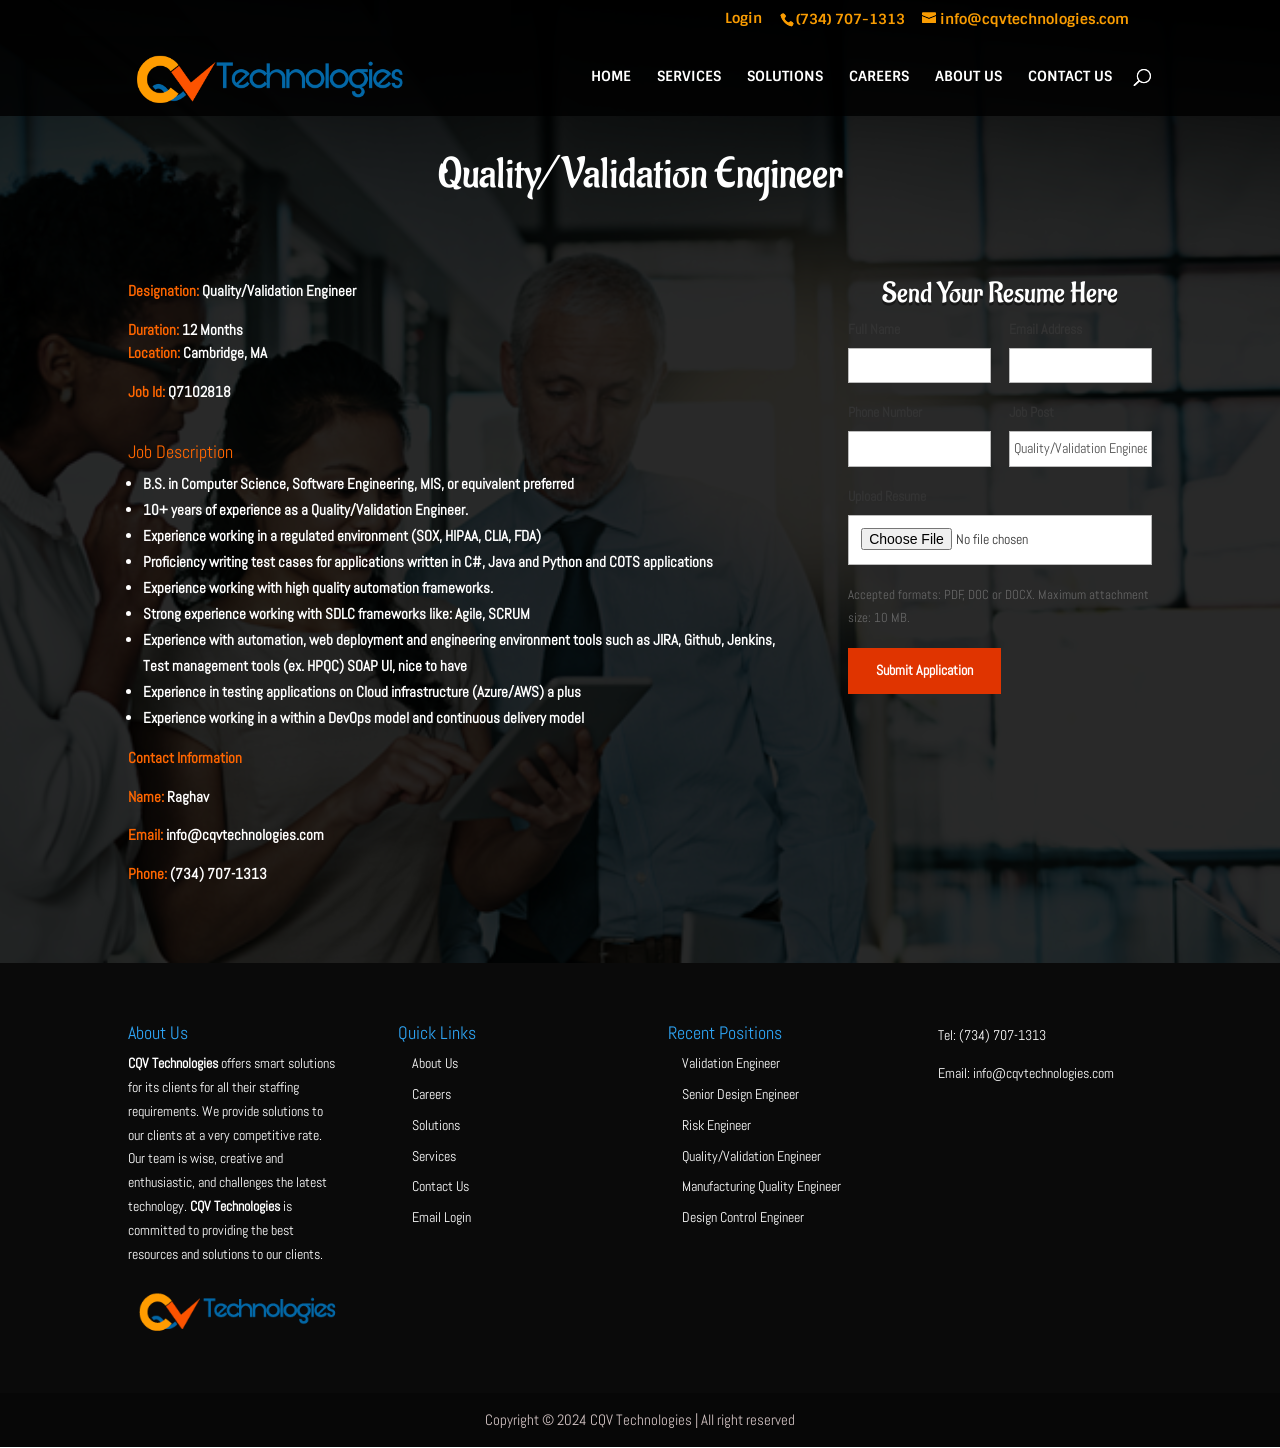
<file: quality-validation-engineer.html>
<!DOCTYPE html>
<html lang="en-US">
<head>
	<meta charset="UTF-8" />
<meta http-equiv="X-UA-Compatible" content="IE=edge">
	<script type="text/javascript">
		document.documentElement.className = 'js';
	</script>

	<title>Quality/Validation Engineer | CQV Technologies</title>
<link rel="preconnect" href="https://fonts.gstatic.com" crossorigin /><meta name='robots' content='max-image-preview:large' />
	<style>img:is([sizes="auto" i], [sizes^="auto," i]) { contain-intrinsic-size: 3000px 1500px }</style>
	<script type="text/javascript">
			let jqueryParams=[],jQuery=function(r){return jqueryParams=[...jqueryParams,r],jQuery},$=function(r){return jqueryParams=[...jqueryParams,r],$};window.jQuery=jQuery,window.$=jQuery;let customHeadScripts=!1;jQuery.fn=jQuery.prototype={},$.fn=jQuery.prototype={},jQuery.noConflict=function(r){if(window.jQuery)return jQuery=window.jQuery,$=window.jQuery,customHeadScripts=!0,jQuery.noConflict},jQuery.ready=function(r){jqueryParams=[...jqueryParams,r]},$.ready=function(r){jqueryParams=[...jqueryParams,r]},jQuery.load=function(r){jqueryParams=[...jqueryParams,r]},$.load=function(r){jqueryParams=[...jqueryParams,r]},jQuery.fn.ready=function(r){jqueryParams=[...jqueryParams,r]},$.fn.ready=function(r){jqueryParams=[...jqueryParams,r]};</script><style id='wp-block-library-theme-inline-css' type='text/css'>
.wp-block-audio :where(figcaption){color:#555;font-size:13px;text-align:center}.is-dark-theme .wp-block-audio :where(figcaption){color:#ffffffa6}.wp-block-audio{margin:0 0 1em}.wp-block-code{border:1px solid #ccc;border-radius:4px;font-family:Menlo,Consolas,monaco,monospace;padding:.8em 1em}.wp-block-embed :where(figcaption){color:#555;font-size:13px;text-align:center}.is-dark-theme .wp-block-embed :where(figcaption){color:#ffffffa6}.wp-block-embed{margin:0 0 1em}.blocks-gallery-caption{color:#555;font-size:13px;text-align:center}.is-dark-theme .blocks-gallery-caption{color:#ffffffa6}:root :where(.wp-block-image figcaption){color:#555;font-size:13px;text-align:center}.is-dark-theme :root :where(.wp-block-image figcaption){color:#ffffffa6}.wp-block-image{margin:0 0 1em}.wp-block-pullquote{border-bottom:4px solid;border-top:4px solid;color:currentColor;margin-bottom:1.75em}.wp-block-pullquote cite,.wp-block-pullquote footer,.wp-block-pullquote__citation{color:currentColor;font-size:.8125em;font-style:normal;text-transform:uppercase}.wp-block-quote{border-left:.25em solid;margin:0 0 1.75em;padding-left:1em}.wp-block-quote cite,.wp-block-quote footer{color:currentColor;font-size:.8125em;font-style:normal;position:relative}.wp-block-quote:where(.has-text-align-right){border-left:none;border-right:.25em solid;padding-left:0;padding-right:1em}.wp-block-quote:where(.has-text-align-center){border:none;padding-left:0}.wp-block-quote.is-large,.wp-block-quote.is-style-large,.wp-block-quote:where(.is-style-plain){border:none}.wp-block-search .wp-block-search__label{font-weight:700}.wp-block-search__button{border:1px solid #ccc;padding:.375em .625em}:where(.wp-block-group.has-background){padding:1.25em 2.375em}.wp-block-separator.has-css-opacity{opacity:.4}.wp-block-separator{border:none;border-bottom:2px solid;margin-left:auto;margin-right:auto}.wp-block-separator.has-alpha-channel-opacity{opacity:1}.wp-block-separator:not(.is-style-wide):not(.is-style-dots){width:100px}.wp-block-separator.has-background:not(.is-style-dots){border-bottom:none;height:1px}.wp-block-separator.has-background:not(.is-style-wide):not(.is-style-dots){height:2px}.wp-block-table{margin:0 0 1em}.wp-block-table td,.wp-block-table th{word-break:normal}.wp-block-table :where(figcaption){color:#555;font-size:13px;text-align:center}.is-dark-theme .wp-block-table :where(figcaption){color:#ffffffa6}.wp-block-video :where(figcaption){color:#555;font-size:13px;text-align:center}.is-dark-theme .wp-block-video :where(figcaption){color:#ffffffa6}.wp-block-video{margin:0 0 1em}:root :where(.wp-block-template-part.has-background){margin-bottom:0;margin-top:0;padding:1.25em 2.375em}
</style>
<style id='global-styles-inline-css' type='text/css'>
:root{--wp--preset--aspect-ratio--square: 1;--wp--preset--aspect-ratio--4-3: 4/3;--wp--preset--aspect-ratio--3-4: 3/4;--wp--preset--aspect-ratio--3-2: 3/2;--wp--preset--aspect-ratio--2-3: 2/3;--wp--preset--aspect-ratio--16-9: 16/9;--wp--preset--aspect-ratio--9-16: 9/16;--wp--preset--color--black: #000000;--wp--preset--color--cyan-bluish-gray: #abb8c3;--wp--preset--color--white: #ffffff;--wp--preset--color--pale-pink: #f78da7;--wp--preset--color--vivid-red: #cf2e2e;--wp--preset--color--luminous-vivid-orange: #ff6900;--wp--preset--color--luminous-vivid-amber: #fcb900;--wp--preset--color--light-green-cyan: #7bdcb5;--wp--preset--color--vivid-green-cyan: #00d084;--wp--preset--color--pale-cyan-blue: #8ed1fc;--wp--preset--color--vivid-cyan-blue: #0693e3;--wp--preset--color--vivid-purple: #9b51e0;--wp--preset--gradient--vivid-cyan-blue-to-vivid-purple: linear-gradient(135deg,rgba(6,147,227,1) 0%,rgb(155,81,224) 100%);--wp--preset--gradient--light-green-cyan-to-vivid-green-cyan: linear-gradient(135deg,rgb(122,220,180) 0%,rgb(0,208,130) 100%);--wp--preset--gradient--luminous-vivid-amber-to-luminous-vivid-orange: linear-gradient(135deg,rgba(252,185,0,1) 0%,rgba(255,105,0,1) 100%);--wp--preset--gradient--luminous-vivid-orange-to-vivid-red: linear-gradient(135deg,rgba(255,105,0,1) 0%,rgb(207,46,46) 100%);--wp--preset--gradient--very-light-gray-to-cyan-bluish-gray: linear-gradient(135deg,rgb(238,238,238) 0%,rgb(169,184,195) 100%);--wp--preset--gradient--cool-to-warm-spectrum: linear-gradient(135deg,rgb(74,234,220) 0%,rgb(151,120,209) 20%,rgb(207,42,186) 40%,rgb(238,44,130) 60%,rgb(251,105,98) 80%,rgb(254,248,76) 100%);--wp--preset--gradient--blush-light-purple: linear-gradient(135deg,rgb(255,206,236) 0%,rgb(152,150,240) 100%);--wp--preset--gradient--blush-bordeaux: linear-gradient(135deg,rgb(254,205,165) 0%,rgb(254,45,45) 50%,rgb(107,0,62) 100%);--wp--preset--gradient--luminous-dusk: linear-gradient(135deg,rgb(255,203,112) 0%,rgb(199,81,192) 50%,rgb(65,88,208) 100%);--wp--preset--gradient--pale-ocean: linear-gradient(135deg,rgb(255,245,203) 0%,rgb(182,227,212) 50%,rgb(51,167,181) 100%);--wp--preset--gradient--electric-grass: linear-gradient(135deg,rgb(202,248,128) 0%,rgb(113,206,126) 100%);--wp--preset--gradient--midnight: linear-gradient(135deg,rgb(2,3,129) 0%,rgb(40,116,252) 100%);--wp--preset--font-size--small: 13px;--wp--preset--font-size--medium: 20px;--wp--preset--font-size--large: 36px;--wp--preset--font-size--x-large: 42px;--wp--preset--spacing--20: 0.44rem;--wp--preset--spacing--30: 0.67rem;--wp--preset--spacing--40: 1rem;--wp--preset--spacing--50: 1.5rem;--wp--preset--spacing--60: 2.25rem;--wp--preset--spacing--70: 3.38rem;--wp--preset--spacing--80: 5.06rem;--wp--preset--shadow--natural: 6px 6px 9px rgba(0, 0, 0, 0.2);--wp--preset--shadow--deep: 12px 12px 50px rgba(0, 0, 0, 0.4);--wp--preset--shadow--sharp: 6px 6px 0px rgba(0, 0, 0, 0.2);--wp--preset--shadow--outlined: 6px 6px 0px -3px rgba(255, 255, 255, 1), 6px 6px rgba(0, 0, 0, 1);--wp--preset--shadow--crisp: 6px 6px 0px rgba(0, 0, 0, 1);}:root { --wp--style--global--content-size: 823px;--wp--style--global--wide-size: 1080px; }:where(body) { margin: 0; }.wp-site-blocks > .alignleft { float: left; margin-right: 2em; }.wp-site-blocks > .alignright { float: right; margin-left: 2em; }.wp-site-blocks > .aligncenter { justify-content: center; margin-left: auto; margin-right: auto; }:where(.is-layout-flex){gap: 0.5em;}:where(.is-layout-grid){gap: 0.5em;}.is-layout-flow > .alignleft{float: left;margin-inline-start: 0;margin-inline-end: 2em;}.is-layout-flow > .alignright{float: right;margin-inline-start: 2em;margin-inline-end: 0;}.is-layout-flow > .aligncenter{margin-left: auto !important;margin-right: auto !important;}.is-layout-constrained > .alignleft{float: left;margin-inline-start: 0;margin-inline-end: 2em;}.is-layout-constrained > .alignright{float: right;margin-inline-start: 2em;margin-inline-end: 0;}.is-layout-constrained > .aligncenter{margin-left: auto !important;margin-right: auto !important;}.is-layout-constrained > :where(:not(.alignleft):not(.alignright):not(.alignfull)){max-width: var(--wp--style--global--content-size);margin-left: auto !important;margin-right: auto !important;}.is-layout-constrained > .alignwide{max-width: var(--wp--style--global--wide-size);}body .is-layout-flex{display: flex;}.is-layout-flex{flex-wrap: wrap;align-items: center;}.is-layout-flex > :is(*, div){margin: 0;}body .is-layout-grid{display: grid;}.is-layout-grid > :is(*, div){margin: 0;}body{padding-top: 0px;padding-right: 0px;padding-bottom: 0px;padding-left: 0px;}a:where(:not(.wp-element-button)){text-decoration: underline;}:root :where(.wp-element-button, .wp-block-button__link){background-color: #32373c;border-width: 0;color: #fff;font-family: inherit;font-size: inherit;line-height: inherit;padding: calc(0.667em + 2px) calc(1.333em + 2px);text-decoration: none;}.has-black-color{color: var(--wp--preset--color--black) !important;}.has-cyan-bluish-gray-color{color: var(--wp--preset--color--cyan-bluish-gray) !important;}.has-white-color{color: var(--wp--preset--color--white) !important;}.has-pale-pink-color{color: var(--wp--preset--color--pale-pink) !important;}.has-vivid-red-color{color: var(--wp--preset--color--vivid-red) !important;}.has-luminous-vivid-orange-color{color: var(--wp--preset--color--luminous-vivid-orange) !important;}.has-luminous-vivid-amber-color{color: var(--wp--preset--color--luminous-vivid-amber) !important;}.has-light-green-cyan-color{color: var(--wp--preset--color--light-green-cyan) !important;}.has-vivid-green-cyan-color{color: var(--wp--preset--color--vivid-green-cyan) !important;}.has-pale-cyan-blue-color{color: var(--wp--preset--color--pale-cyan-blue) !important;}.has-vivid-cyan-blue-color{color: var(--wp--preset--color--vivid-cyan-blue) !important;}.has-vivid-purple-color{color: var(--wp--preset--color--vivid-purple) !important;}.has-black-background-color{background-color: var(--wp--preset--color--black) !important;}.has-cyan-bluish-gray-background-color{background-color: var(--wp--preset--color--cyan-bluish-gray) !important;}.has-white-background-color{background-color: var(--wp--preset--color--white) !important;}.has-pale-pink-background-color{background-color: var(--wp--preset--color--pale-pink) !important;}.has-vivid-red-background-color{background-color: var(--wp--preset--color--vivid-red) !important;}.has-luminous-vivid-orange-background-color{background-color: var(--wp--preset--color--luminous-vivid-orange) !important;}.has-luminous-vivid-amber-background-color{background-color: var(--wp--preset--color--luminous-vivid-amber) !important;}.has-light-green-cyan-background-color{background-color: var(--wp--preset--color--light-green-cyan) !important;}.has-vivid-green-cyan-background-color{background-color: var(--wp--preset--color--vivid-green-cyan) !important;}.has-pale-cyan-blue-background-color{background-color: var(--wp--preset--color--pale-cyan-blue) !important;}.has-vivid-cyan-blue-background-color{background-color: var(--wp--preset--color--vivid-cyan-blue) !important;}.has-vivid-purple-background-color{background-color: var(--wp--preset--color--vivid-purple) !important;}.has-black-border-color{border-color: var(--wp--preset--color--black) !important;}.has-cyan-bluish-gray-border-color{border-color: var(--wp--preset--color--cyan-bluish-gray) !important;}.has-white-border-color{border-color: var(--wp--preset--color--white) !important;}.has-pale-pink-border-color{border-color: var(--wp--preset--color--pale-pink) !important;}.has-vivid-red-border-color{border-color: var(--wp--preset--color--vivid-red) !important;}.has-luminous-vivid-orange-border-color{border-color: var(--wp--preset--color--luminous-vivid-orange) !important;}.has-luminous-vivid-amber-border-color{border-color: var(--wp--preset--color--luminous-vivid-amber) !important;}.has-light-green-cyan-border-color{border-color: var(--wp--preset--color--light-green-cyan) !important;}.has-vivid-green-cyan-border-color{border-color: var(--wp--preset--color--vivid-green-cyan) !important;}.has-pale-cyan-blue-border-color{border-color: var(--wp--preset--color--pale-cyan-blue) !important;}.has-vivid-cyan-blue-border-color{border-color: var(--wp--preset--color--vivid-cyan-blue) !important;}.has-vivid-purple-border-color{border-color: var(--wp--preset--color--vivid-purple) !important;}.has-vivid-cyan-blue-to-vivid-purple-gradient-background{background: var(--wp--preset--gradient--vivid-cyan-blue-to-vivid-purple) !important;}.has-light-green-cyan-to-vivid-green-cyan-gradient-background{background: var(--wp--preset--gradient--light-green-cyan-to-vivid-green-cyan) !important;}.has-luminous-vivid-amber-to-luminous-vivid-orange-gradient-background{background: var(--wp--preset--gradient--luminous-vivid-amber-to-luminous-vivid-orange) !important;}.has-luminous-vivid-orange-to-vivid-red-gradient-background{background: var(--wp--preset--gradient--luminous-vivid-orange-to-vivid-red) !important;}.has-very-light-gray-to-cyan-bluish-gray-gradient-background{background: var(--wp--preset--gradient--very-light-gray-to-cyan-bluish-gray) !important;}.has-cool-to-warm-spectrum-gradient-background{background: var(--wp--preset--gradient--cool-to-warm-spectrum) !important;}.has-blush-light-purple-gradient-background{background: var(--wp--preset--gradient--blush-light-purple) !important;}.has-blush-bordeaux-gradient-background{background: var(--wp--preset--gradient--blush-bordeaux) !important;}.has-luminous-dusk-gradient-background{background: var(--wp--preset--gradient--luminous-dusk) !important;}.has-pale-ocean-gradient-background{background: var(--wp--preset--gradient--pale-ocean) !important;}.has-electric-grass-gradient-background{background: var(--wp--preset--gradient--electric-grass) !important;}.has-midnight-gradient-background{background: var(--wp--preset--gradient--midnight) !important;}.has-small-font-size{font-size: var(--wp--preset--font-size--small) !important;}.has-medium-font-size{font-size: var(--wp--preset--font-size--medium) !important;}.has-large-font-size{font-size: var(--wp--preset--font-size--large) !important;}.has-x-large-font-size{font-size: var(--wp--preset--font-size--x-large) !important;}
:where(.wp-block-post-template.is-layout-flex){gap: 1.25em;}:where(.wp-block-post-template.is-layout-grid){gap: 1.25em;}
:where(.wp-block-columns.is-layout-flex){gap: 2em;}:where(.wp-block-columns.is-layout-grid){gap: 2em;}
:root :where(.wp-block-pullquote){font-size: 1.5em;line-height: 1.6;}
</style>
<link rel='stylesheet' id='et-divi-open-sans-css' href='https://fonts.googleapis.com/css?family=Open+Sans:300italic,400italic,600italic,700italic,800italic,400,300,600,700,800&#038;subset=latin,latin-ext&#038;display=swap' type='text/css' media='all' />
<style id='divi-style-inline-inline-css' type='text/css'>
/*!
Theme Name: Divi
Theme URI: http://www.elegantthemes.com/gallery/divi/
Version: 4.17.6
Description: Smart. Flexible. Beautiful. Divi is the most powerful theme in our collection.
Author: Elegant Themes
Author URI: http://www.elegantthemes.com
License: GNU General Public License v2
License URI: http://www.gnu.org/licenses/gpl-2.0.html
*/

a,abbr,acronym,address,applet,b,big,blockquote,body,center,cite,code,dd,del,dfn,div,dl,dt,em,fieldset,font,form,h1,h2,h3,h4,h5,h6,html,i,iframe,img,ins,kbd,label,legend,li,object,ol,p,pre,q,s,samp,small,span,strike,strong,sub,sup,tt,u,ul,var{margin:0;padding:0;border:0;outline:0;font-size:100%;-ms-text-size-adjust:100%;-webkit-text-size-adjust:100%;vertical-align:baseline;background:transparent}body{line-height:1}ol,ul{list-style:none}blockquote,q{quotes:none}blockquote:after,blockquote:before,q:after,q:before{content:"";content:none}blockquote{margin:20px 0 30px;border-left:5px solid;padding-left:20px}:focus{outline:0}del{text-decoration:line-through}pre{overflow:auto;padding:10px}figure{margin:0}table{border-collapse:collapse;border-spacing:0}article,aside,footer,header,hgroup,nav,section{display:block}body{font-family:Open Sans,Arial,sans-serif;font-size:14px;color:#666;background-color:#fff;line-height:1.7em;font-weight:500;-webkit-font-smoothing:antialiased;-moz-osx-font-smoothing:grayscale}body.page-template-page-template-blank-php #page-container{padding-top:0!important}body.et_cover_background{background-size:cover!important;background-position:top!important;background-repeat:no-repeat!important;background-attachment:fixed}a{color:#2ea3f2}a,a:hover{text-decoration:none}p{padding-bottom:1em}p:not(.has-background):last-of-type{padding-bottom:0}p.et_normal_padding{padding-bottom:1em}strong{font-weight:700}cite,em,i{font-style:italic}code,pre{font-family:Courier New,monospace;margin-bottom:10px}ins{text-decoration:none}sub,sup{height:0;line-height:1;position:relative;vertical-align:baseline}sup{bottom:.8em}sub{top:.3em}dl{margin:0 0 1.5em}dl dt{font-weight:700}dd{margin-left:1.5em}blockquote p{padding-bottom:0}embed,iframe,object,video{max-width:100%}h1,h2,h3,h4,h5,h6{color:#333;padding-bottom:10px;line-height:1em;font-weight:500}h1 a,h2 a,h3 a,h4 a,h5 a,h6 a{color:inherit}h1{font-size:30px}h2{font-size:26px}h3{font-size:22px}h4{font-size:18px}h5{font-size:16px}h6{font-size:14px}input{-webkit-appearance:none}input[type=checkbox]{-webkit-appearance:checkbox}input[type=radio]{-webkit-appearance:radio}input.text,input.title,input[type=email],input[type=password],input[type=tel],input[type=text],select,textarea{background-color:#fff;border:1px solid #bbb;padding:2px;color:#4e4e4e}input.text:focus,input.title:focus,input[type=text]:focus,select:focus,textarea:focus{border-color:#2d3940;color:#3e3e3e}input.text,input.title,input[type=text],select,textarea{margin:0}textarea{padding:4px}button,input,select,textarea{font-family:inherit}img{max-width:100%;height:auto}.clear{clear:both}br.clear{margin:0;padding:0}.pagination{clear:both}#et_search_icon:hover,.et-social-icon a:hover,.et_password_protected_form .et_submit_button,.form-submit .et_pb_buttontton.alt.disabled,.nav-single a,.posted_in a{color:#2ea3f2}.et-search-form,blockquote{border-color:#2ea3f2}#main-content{background-color:#fff}.container{width:80%;max-width:1080px;margin:auto;position:relative}body:not(.et-tb) #main-content .container,body:not(.et-tb-has-header) #main-content .container{padding-top:58px}.et_full_width_page #main-content .container:before{display:none}.main_title{margin-bottom:20px}.et_password_protected_form .et_submit_button:hover,.form-submit .et_pb_button:hover{background:rgba(0,0,0,.05)}.et_button_icon_visible .et_pb_button{padding-right:2em;padding-left:.7em}.et_button_icon_visible .et_pb_button:after{opacity:1;margin-left:0}.et_button_left .et_pb_button:hover:after{left:.15em}.et_button_left .et_pb_button:after{margin-left:0;left:1em}.et_button_icon_visible.et_button_left .et_pb_button,.et_button_left .et_pb_button:hover,.et_button_left .et_pb_module .et_pb_button:hover{padding-left:2em;padding-right:.7em}.et_button_icon_visible.et_button_left .et_pb_button:after,.et_button_left .et_pb_button:hover:after{left:.15em}.et_password_protected_form .et_submit_button:hover,.form-submit .et_pb_button:hover{padding:.3em 1em}.et_button_no_icon .et_pb_button:after{display:none}.et_button_no_icon.et_button_icon_visible.et_button_left .et_pb_button,.et_button_no_icon.et_button_left .et_pb_button:hover,.et_button_no_icon .et_pb_button,.et_button_no_icon .et_pb_button:hover{padding:.3em 1em!important}.et_button_custom_icon .et_pb_button:after{line-height:1.7em}.et_button_custom_icon.et_button_icon_visible .et_pb_button:after,.et_button_custom_icon .et_pb_button:hover:after{margin-left:.3em}#left-area .post_format-post-format-gallery .wp-block-gallery:first-of-type{padding:0;margin-bottom:-16px}.entry-content table:not(.variations){border:1px solid #eee;margin:0 0 15px;text-align:left;width:100%}.entry-content thead th,.entry-content tr th{color:#555;font-weight:700;padding:9px 24px}.entry-content tr td{border-top:1px solid #eee;padding:6px 24px}#left-area ul,.entry-content ul,.et-l--body ul,.et-l--footer ul,.et-l--header ul{list-style-type:disc;padding:0 0 23px 1em;line-height:26px}#left-area ol,.entry-content ol,.et-l--body ol,.et-l--footer ol,.et-l--header ol{list-style-type:decimal;list-style-position:inside;padding:0 0 23px;line-height:26px}#left-area ul li ul,.entry-content ul li ol{padding:2px 0 2px 20px}#left-area ol li ul,.entry-content ol li ol,.et-l--body ol li ol,.et-l--footer ol li ol,.et-l--header ol li ol{padding:2px 0 2px 35px}#left-area ul.wp-block-gallery{display:-webkit-box;display:-ms-flexbox;display:flex;-ms-flex-wrap:wrap;flex-wrap:wrap;list-style-type:none;padding:0}#left-area ul.products{padding:0!important;line-height:1.7!important;list-style:none!important}.gallery-item a{display:block}.gallery-caption,.gallery-item a{width:90%}#wpadminbar{z-index:100001}#left-area .post-meta{font-size:14px;padding-bottom:15px}#left-area .post-meta a{text-decoration:none;color:#666}#left-area .et_featured_image{padding-bottom:7px}.single .post{padding-bottom:25px}body.single .et_audio_content{margin-bottom:-6px}.nav-single a{text-decoration:none;color:#2ea3f2;font-size:14px;font-weight:400}.nav-previous{float:left}.nav-next{float:right}.et_password_protected_form p input{background-color:#eee;border:none!important;width:100%!important;border-radius:0!important;font-size:14px;color:#999!important;padding:16px!important;-webkit-box-sizing:border-box;box-sizing:border-box}.et_password_protected_form label{display:none}.et_password_protected_form .et_submit_button{font-family:inherit;display:block;float:right;margin:8px auto 0;cursor:pointer}.post-password-required p.nocomments.container{max-width:100%}.post-password-required p.nocomments.container:before{display:none}.aligncenter,div.post .new-post .aligncenter{display:block;margin-left:auto;margin-right:auto}.wp-caption{border:1px solid #ddd;text-align:center;background-color:#f3f3f3;margin-bottom:10px;max-width:96%;padding:8px}.wp-caption.alignleft{margin:0 30px 20px 0}.wp-caption.alignright{margin:0 0 20px 30px}.wp-caption img{margin:0;padding:0;border:0}.wp-caption p.wp-caption-text{font-size:12px;padding:0 4px 5px;margin:0}.alignright{float:right}.alignleft{float:left}img.alignleft{display:inline;float:left;margin-right:15px}img.alignright{display:inline;float:right;margin-left:15px}.page.et_pb_pagebuilder_layout #main-content{background-color:transparent}body #main-content .et_builder_inner_content>h1,body #main-content .et_builder_inner_content>h2,body #main-content .et_builder_inner_content>h3,body #main-content .et_builder_inner_content>h4,body #main-content .et_builder_inner_content>h5,body #main-content .et_builder_inner_content>h6{line-height:1.4em}body #main-content .et_builder_inner_content>p{line-height:1.7em}.wp-block-pullquote{margin:20px 0 30px}.wp-block-pullquote.has-background blockquote{border-left:none}.wp-block-group.has-background{padding:1.5em 1.5em .5em}@media (min-width:981px){#left-area{width:79.125%;padding-bottom:23px}#main-content .container:before{content:"";position:absolute;top:0;height:100%;width:1px;background-color:#e2e2e2}.et_full_width_page #left-area,.et_no_sidebar #left-area{float:none;width:100%!important}.et_full_width_page #left-area{padding-bottom:0}.et_no_sidebar #main-content .container:before{display:none}}@media (max-width:980px){#page-container{padding-top:80px}.et-tb #page-container,.et-tb-has-header #page-container{padding-top:0!important}#left-area,#sidebar{width:100%!important}#main-content .container:before{display:none!important}.et_full_width_page .et_gallery_item:nth-child(4n+1){clear:none}}@media print{#page-container{padding-top:0!important}}#wp-admin-bar-et-use-visual-builder a:before{font-family:ETmodules!important;content:"\e625";font-size:30px!important;width:28px;margin-top:-3px;color:#974df3!important}#wp-admin-bar-et-use-visual-builder:hover a:before{color:#fff!important}#wp-admin-bar-et-use-visual-builder:hover a,#wp-admin-bar-et-use-visual-builder a:hover{transition:background-color .5s ease;-webkit-transition:background-color .5s ease;-moz-transition:background-color .5s ease;background-color:#7e3bd0!important;color:#fff!important}* html .clearfix,:first-child+html .clearfix{zoom:1}.iphone .et_pb_section_video_bg video::-webkit-media-controls-start-playback-button{display:none!important;-webkit-appearance:none}.et_mobile_device .et_pb_section_parallax .et_pb_parallax_css{background-attachment:scroll}.et-social-facebook a.icon:before{content:"\e093"}.et-social-twitter a.icon:before{content:"\e094"}.et-social-google-plus a.icon:before{content:"\e096"}.et-social-instagram a.icon:before{content:"\e09a"}.et-social-rss a.icon:before{content:"\e09e"}.ai1ec-single-event:after{content:" ";display:table;clear:both}.evcal_event_details .evcal_evdata_cell .eventon_details_shading_bot.eventon_details_shading_bot{z-index:3}.wp-block-divi-layout{margin-bottom:1em}*{-webkit-box-sizing:border-box;box-sizing:border-box}#et-info-email:before,#et-info-phone:before,#et_search_icon:before,.comment-reply-link:after,.et-cart-info span:before,.et-pb-arrow-next:before,.et-pb-arrow-prev:before,.et-social-icon a:before,.et_audio_container .mejs-playpause-button button:before,.et_audio_container .mejs-volume-button button:before,.et_overlay:before,.et_password_protected_form .et_submit_button:after,.et_pb_button:after,.et_pb_contact_reset:after,.et_pb_contact_submit:after,.et_pb_font_icon:before,.et_pb_newsletter_button:after,.et_pb_pricing_table_button:after,.et_pb_promo_button:after,.et_pb_testimonial:before,.et_pb_toggle_title:before,.form-submit .et_pb_button:after,.mobile_menu_bar:before,a.et_pb_more_button:after{font-family:ETmodules!important;speak:none;font-style:normal;font-weight:400;-webkit-font-feature-settings:normal;font-feature-settings:normal;font-variant:normal;text-transform:none;line-height:1;-webkit-font-smoothing:antialiased;-moz-osx-font-smoothing:grayscale;text-shadow:0 0;direction:ltr}.et-pb-icon,.et_pb_custom_button_icon.et_pb_button:after,.et_pb_login .et_pb_custom_button_icon.et_pb_button:after,.et_pb_woo_custom_button_icon .button.et_pb_custom_button_icon.et_pb_button:after,.et_pb_woo_custom_button_icon .button.et_pb_custom_button_icon.et_pb_button:hover:after{content:attr(data-icon)}.et-pb-icon{font-family:ETmodules;speak:none;font-weight:400;-webkit-font-feature-settings:normal;font-feature-settings:normal;font-variant:normal;text-transform:none;line-height:1;-webkit-font-smoothing:antialiased;font-size:96px;font-style:normal;display:inline-block;-webkit-box-sizing:border-box;box-sizing:border-box;direction:ltr}#et-ajax-saving{display:none;-webkit-transition:background .3s,-webkit-box-shadow .3s;transition:background .3s,-webkit-box-shadow .3s;transition:background .3s,box-shadow .3s;transition:background .3s,box-shadow .3s,-webkit-box-shadow .3s;-webkit-box-shadow:rgba(0,139,219,.247059) 0 0 60px;box-shadow:0 0 60px rgba(0,139,219,.247059);position:fixed;top:50%;left:50%;width:50px;height:50px;background:#fff;border-radius:50px;margin:-25px 0 0 -25px;z-index:999999;text-align:center}#et-ajax-saving img{margin:9px}.et-safe-mode-indicator,.et-safe-mode-indicator:focus,.et-safe-mode-indicator:hover{-webkit-box-shadow:0 5px 10px rgba(41,196,169,.15);box-shadow:0 5px 10px rgba(41,196,169,.15);background:#29c4a9;color:#fff;font-size:14px;font-weight:600;padding:12px;line-height:16px;border-radius:3px;position:fixed;bottom:30px;right:30px;z-index:999999;text-decoration:none;font-family:Open Sans,sans-serif;-webkit-font-smoothing:antialiased;-moz-osx-font-smoothing:grayscale}.et_pb_button{font-size:20px;font-weight:500;padding:.3em 1em;line-height:1.7em!important;background-color:transparent;background-size:cover;background-position:50%;background-repeat:no-repeat;border:2px solid;border-radius:3px;-webkit-transition-duration:.2s;transition-duration:.2s;-webkit-transition-property:all!important;transition-property:all!important}.et_pb_button,.et_pb_button_inner{position:relative}.et_pb_button:hover,.et_pb_module .et_pb_button:hover{border:2px solid transparent;padding:.3em 2em .3em .7em}.et_pb_button:hover{background-color:hsla(0,0%,100%,.2)}.et_pb_bg_layout_light.et_pb_button:hover,.et_pb_bg_layout_light .et_pb_button:hover{background-color:rgba(0,0,0,.05)}.et_pb_button:after,.et_pb_button:before{font-size:32px;line-height:1em;content:"\35";opacity:0;position:absolute;margin-left:-1em;-webkit-transition:all .2s;transition:all .2s;text-transform:none;-webkit-font-feature-settings:"kern" off;font-feature-settings:"kern" off;font-variant:none;font-style:normal;font-weight:400;text-shadow:none}.et_pb_button.et_hover_enabled:hover:after,.et_pb_button.et_pb_hovered:hover:after{-webkit-transition:none!important;transition:none!important}.et_pb_button:before{display:none}.et_pb_button:hover:after{opacity:1;margin-left:0}.et_pb_column_1_3 h1,.et_pb_column_1_4 h1,.et_pb_column_1_5 h1,.et_pb_column_1_6 h1,.et_pb_column_2_5 h1{font-size:26px}.et_pb_column_1_3 h2,.et_pb_column_1_4 h2,.et_pb_column_1_5 h2,.et_pb_column_1_6 h2,.et_pb_column_2_5 h2{font-size:23px}.et_pb_column_1_3 h3,.et_pb_column_1_4 h3,.et_pb_column_1_5 h3,.et_pb_column_1_6 h3,.et_pb_column_2_5 h3{font-size:20px}.et_pb_column_1_3 h4,.et_pb_column_1_4 h4,.et_pb_column_1_5 h4,.et_pb_column_1_6 h4,.et_pb_column_2_5 h4{font-size:18px}.et_pb_column_1_3 h5,.et_pb_column_1_4 h5,.et_pb_column_1_5 h5,.et_pb_column_1_6 h5,.et_pb_column_2_5 h5{font-size:16px}.et_pb_column_1_3 h6,.et_pb_column_1_4 h6,.et_pb_column_1_5 h6,.et_pb_column_1_6 h6,.et_pb_column_2_5 h6{font-size:15px}.et_pb_bg_layout_dark,.et_pb_bg_layout_dark h1,.et_pb_bg_layout_dark h2,.et_pb_bg_layout_dark h3,.et_pb_bg_layout_dark h4,.et_pb_bg_layout_dark h5,.et_pb_bg_layout_dark h6{color:#fff!important}.et_pb_module.et_pb_text_align_left{text-align:left}.et_pb_module.et_pb_text_align_center{text-align:center}.et_pb_module.et_pb_text_align_right{text-align:right}.et_pb_module.et_pb_text_align_justified{text-align:justify}.clearfix:after{visibility:hidden;display:block;font-size:0;content:" ";clear:both;height:0}.et_pb_bg_layout_light .et_pb_more_button{color:#2ea3f2}.et_builder_inner_content{position:relative;z-index:1}header .et_builder_inner_content{z-index:2}.et_pb_css_mix_blend_mode_passthrough{mix-blend-mode:unset!important}.et_pb_image_container{margin:-20px -20px 29px}.et_pb_module_inner{position:relative}.et_hover_enabled_preview{z-index:2}.et_hover_enabled:hover{position:relative;z-index:2}.et_pb_all_tabs,.et_pb_module,.et_pb_posts_nav a,.et_pb_tab,.et_pb_with_background{position:relative;background-size:cover;background-position:50%;background-repeat:no-repeat}.et_pb_background_mask,.et_pb_background_pattern{bottom:0;left:0;position:absolute;right:0;top:0}.et_pb_background_mask{background-size:calc(100% + 2px) calc(100% + 2px);background-repeat:no-repeat;background-position:50%;overflow:hidden}.et_pb_background_pattern{background-position:0 0;background-repeat:repeat}.et_pb_with_border{position:relative;border:0 solid #333}.post-password-required .et_pb_row{padding:0;width:100%}.post-password-required .et_password_protected_form{min-height:0}body.et_pb_pagebuilder_layout.et_pb_show_title .post-password-required .et_password_protected_form h1,body:not(.et_pb_pagebuilder_layout) .post-password-required .et_password_protected_form h1{display:none}.et_pb_no_bg{padding:0!important}.et_overlay.et_pb_inline_icon:before,.et_pb_inline_icon:before{content:attr(data-icon)}.et_pb_more_button{color:inherit;text-shadow:none;text-decoration:none;display:inline-block;margin-top:20px}.et_parallax_bg_wrap{overflow:hidden;position:absolute;top:0;right:0;bottom:0;left:0}.et_parallax_bg{background-repeat:no-repeat;background-position:top;background-size:cover;position:absolute;bottom:0;left:0;width:100%;height:100%;display:block}.et_parallax_bg.et_parallax_bg__hover,.et_parallax_bg.et_parallax_bg_phone,.et_parallax_bg.et_parallax_bg_tablet,.et_parallax_gradient.et_parallax_gradient__hover,.et_parallax_gradient.et_parallax_gradient_phone,.et_parallax_gradient.et_parallax_gradient_tablet,.et_pb_section_parallax_hover:hover .et_parallax_bg:not(.et_parallax_bg__hover),.et_pb_section_parallax_hover:hover .et_parallax_gradient:not(.et_parallax_gradient__hover){display:none}.et_pb_section_parallax_hover:hover .et_parallax_bg.et_parallax_bg__hover,.et_pb_section_parallax_hover:hover .et_parallax_gradient.et_parallax_gradient__hover{display:block}.et_parallax_gradient{bottom:0;display:block;left:0;position:absolute;right:0;top:0}.et_pb_module.et_pb_section_parallax,.et_pb_posts_nav a.et_pb_section_parallax,.et_pb_tab.et_pb_section_parallax{position:relative}.et_pb_section_parallax .et_pb_parallax_css,.et_pb_slides .et_parallax_bg.et_pb_parallax_css{background-attachment:fixed}body.et-bfb .et_pb_section_parallax .et_pb_parallax_css,body.et-bfb .et_pb_slides .et_parallax_bg.et_pb_parallax_css{background-attachment:scroll;bottom:auto}.et_pb_section_parallax.et_pb_column .et_pb_module,.et_pb_section_parallax.et_pb_row .et_pb_column,.et_pb_section_parallax.et_pb_row .et_pb_module{z-index:9;position:relative}.et_pb_more_button:hover:after{opacity:1;margin-left:0}.et_pb_preload .et_pb_section_video_bg,.et_pb_preload>div{visibility:hidden}.et_pb_preload,.et_pb_section.et_pb_section_video.et_pb_preload{position:relative;background:#464646!important}.et_pb_preload:before{content:"";position:absolute;top:50%;left:50%;background:url(wp-content/themes/Divi-4-17-6/includes/builder/styles/images/preloader.gif) no-repeat;border-radius:32px;width:32px;height:32px;margin:-16px 0 0 -16px}.box-shadow-overlay{position:absolute;top:0;left:0;width:100%;height:100%;z-index:10;pointer-events:none}.et_pb_section>.box-shadow-overlay~.et_pb_row{z-index:11}body.safari .section_has_divider{will-change:transform}.et_pb_row>.box-shadow-overlay{z-index:8}.has-box-shadow-overlay{position:relative}.et_clickable{cursor:pointer}.screen-reader-text{border:0;clip:rect(1px,1px,1px,1px);-webkit-clip-path:inset(50%);clip-path:inset(50%);height:1px;margin:-1px;overflow:hidden;padding:0;position:absolute!important;width:1px;word-wrap:normal!important}.et_multi_view_hidden,.et_multi_view_hidden_image{display:none!important}@keyframes multi-view-image-fade{0%{opacity:0}10%{opacity:.1}20%{opacity:.2}30%{opacity:.3}40%{opacity:.4}50%{opacity:.5}60%{opacity:.6}70%{opacity:.7}80%{opacity:.8}90%{opacity:.9}to{opacity:1}}.et_multi_view_image__loading{visibility:hidden}.et_multi_view_image__loaded{-webkit-animation:multi-view-image-fade .5s;animation:multi-view-image-fade .5s}#et-pb-motion-effects-offset-tracker{visibility:hidden!important;opacity:0;position:absolute;top:0;left:0}.et-pb-before-scroll-animation{opacity:0}header.et-l.et-l--header:after{clear:both;display:block;content:""}.et_pb_module{-webkit-animation-timing-function:linear;animation-timing-function:linear;-webkit-animation-duration:.2s;animation-duration:.2s}@-webkit-keyframes fadeBottom{0%{opacity:0;-webkit-transform:translateY(10%);transform:translateY(10%)}to{opacity:1;-webkit-transform:translateY(0);transform:translateY(0)}}@keyframes fadeBottom{0%{opacity:0;-webkit-transform:translateY(10%);transform:translateY(10%)}to{opacity:1;-webkit-transform:translateY(0);transform:translateY(0)}}@-webkit-keyframes fadeLeft{0%{opacity:0;-webkit-transform:translateX(-10%);transform:translateX(-10%)}to{opacity:1;-webkit-transform:translateX(0);transform:translateX(0)}}@keyframes fadeLeft{0%{opacity:0;-webkit-transform:translateX(-10%);transform:translateX(-10%)}to{opacity:1;-webkit-transform:translateX(0);transform:translateX(0)}}@-webkit-keyframes fadeRight{0%{opacity:0;-webkit-transform:translateX(10%);transform:translateX(10%)}to{opacity:1;-webkit-transform:translateX(0);transform:translateX(0)}}@keyframes fadeRight{0%{opacity:0;-webkit-transform:translateX(10%);transform:translateX(10%)}to{opacity:1;-webkit-transform:translateX(0);transform:translateX(0)}}@-webkit-keyframes fadeTop{0%{opacity:0;-webkit-transform:translateY(-10%);transform:translateY(-10%)}to{opacity:1;-webkit-transform:translateX(0);transform:translateX(0)}}@keyframes fadeTop{0%{opacity:0;-webkit-transform:translateY(-10%);transform:translateY(-10%)}to{opacity:1;-webkit-transform:translateX(0);transform:translateX(0)}}@-webkit-keyframes fadeIn{0%{opacity:0}to{opacity:1}}@keyframes fadeIn{0%{opacity:0}to{opacity:1}}.et-waypoint:not(.et_pb_counters){opacity:0}@media (min-width:981px){.et_pb_section.et_section_specialty div.et_pb_row .et_pb_column .et_pb_column .et_pb_module.et-last-child,.et_pb_section.et_section_specialty div.et_pb_row .et_pb_column .et_pb_column .et_pb_module:last-child,.et_pb_section.et_section_specialty div.et_pb_row .et_pb_column .et_pb_row_inner .et_pb_column .et_pb_module.et-last-child,.et_pb_section.et_section_specialty div.et_pb_row .et_pb_column .et_pb_row_inner .et_pb_column .et_pb_module:last-child,.et_pb_section div.et_pb_row .et_pb_column .et_pb_module.et-last-child,.et_pb_section div.et_pb_row .et_pb_column .et_pb_module:last-child{margin-bottom:0}}@media (max-width:980px){.et_overlay.et_pb_inline_icon_tablet:before,.et_pb_inline_icon_tablet:before{content:attr(data-icon-tablet)}.et_parallax_bg.et_parallax_bg_tablet_exist,.et_parallax_gradient.et_parallax_gradient_tablet_exist{display:none}.et_parallax_bg.et_parallax_bg_tablet,.et_parallax_gradient.et_parallax_gradient_tablet{display:block}.et_pb_column .et_pb_module{margin-bottom:30px}.et_pb_row .et_pb_column .et_pb_module.et-last-child,.et_pb_row .et_pb_column .et_pb_module:last-child,.et_section_specialty .et_pb_row .et_pb_column .et_pb_module.et-last-child,.et_section_specialty .et_pb_row .et_pb_column .et_pb_module:last-child{margin-bottom:0}.et_pb_more_button{display:inline-block!important}.et_pb_bg_layout_light_tablet.et_pb_button,.et_pb_bg_layout_light_tablet.et_pb_module.et_pb_button,.et_pb_bg_layout_light_tablet .et_pb_more_button{color:#2ea3f2}.et_pb_bg_layout_light_tablet .et_pb_forgot_password a{color:#666}.et_pb_bg_layout_light_tablet h1,.et_pb_bg_layout_light_tablet h2,.et_pb_bg_layout_light_tablet h3,.et_pb_bg_layout_light_tablet h4,.et_pb_bg_layout_light_tablet h5,.et_pb_bg_layout_light_tablet h6{color:#333!important}.et_pb_module .et_pb_bg_layout_light_tablet.et_pb_button{color:#2ea3f2!important}.et_pb_bg_layout_light_tablet{color:#666!important}.et_pb_bg_layout_dark_tablet,.et_pb_bg_layout_dark_tablet h1,.et_pb_bg_layout_dark_tablet h2,.et_pb_bg_layout_dark_tablet h3,.et_pb_bg_layout_dark_tablet h4,.et_pb_bg_layout_dark_tablet h5,.et_pb_bg_layout_dark_tablet h6{color:#fff!important}.et_pb_bg_layout_dark_tablet.et_pb_button,.et_pb_bg_layout_dark_tablet.et_pb_module.et_pb_button,.et_pb_bg_layout_dark_tablet .et_pb_more_button{color:inherit}.et_pb_bg_layout_dark_tablet .et_pb_forgot_password a{color:#fff}.et_pb_module.et_pb_text_align_left-tablet{text-align:left}.et_pb_module.et_pb_text_align_center-tablet{text-align:center}.et_pb_module.et_pb_text_align_right-tablet{text-align:right}.et_pb_module.et_pb_text_align_justified-tablet{text-align:justify}}@media (max-width:767px){.et_pb_more_button{display:inline-block!important}.et_overlay.et_pb_inline_icon_phone:before,.et_pb_inline_icon_phone:before{content:attr(data-icon-phone)}.et_parallax_bg.et_parallax_bg_phone_exist,.et_parallax_gradient.et_parallax_gradient_phone_exist{display:none}.et_parallax_bg.et_parallax_bg_phone,.et_parallax_gradient.et_parallax_gradient_phone{display:block}.et-hide-mobile{display:none!important}.et_pb_bg_layout_light_phone.et_pb_button,.et_pb_bg_layout_light_phone.et_pb_module.et_pb_button,.et_pb_bg_layout_light_phone .et_pb_more_button{color:#2ea3f2}.et_pb_bg_layout_light_phone .et_pb_forgot_password a{color:#666}.et_pb_bg_layout_light_phone h1,.et_pb_bg_layout_light_phone h2,.et_pb_bg_layout_light_phone h3,.et_pb_bg_layout_light_phone h4,.et_pb_bg_layout_light_phone h5,.et_pb_bg_layout_light_phone h6{color:#333!important}.et_pb_module .et_pb_bg_layout_light_phone.et_pb_button{color:#2ea3f2!important}.et_pb_bg_layout_light_phone{color:#666!important}.et_pb_bg_layout_dark_phone,.et_pb_bg_layout_dark_phone h1,.et_pb_bg_layout_dark_phone h2,.et_pb_bg_layout_dark_phone h3,.et_pb_bg_layout_dark_phone h4,.et_pb_bg_layout_dark_phone h5,.et_pb_bg_layout_dark_phone h6{color:#fff!important}.et_pb_bg_layout_dark_phone.et_pb_button,.et_pb_bg_layout_dark_phone.et_pb_module.et_pb_button,.et_pb_bg_layout_dark_phone .et_pb_more_button{color:inherit}.et_pb_module .et_pb_bg_layout_dark_phone.et_pb_button{color:#fff!important}.et_pb_bg_layout_dark_phone .et_pb_forgot_password a{color:#fff}.et_pb_module.et_pb_text_align_left-phone{text-align:left}.et_pb_module.et_pb_text_align_center-phone{text-align:center}.et_pb_module.et_pb_text_align_right-phone{text-align:right}.et_pb_module.et_pb_text_align_justified-phone{text-align:justify}}@media (max-width:479px){a.et_pb_more_button{display:block}}@media (min-width:768px) and (max-width:980px){[data-et-multi-view-load-tablet-hidden=true]:not(.et_multi_view_swapped){display:none!important}}@media (max-width:767px){[data-et-multi-view-load-phone-hidden=true]:not(.et_multi_view_swapped){display:none!important}}.et_pb_menu.et_pb_menu--style-inline_centered_logo .et_pb_menu__menu nav ul{-webkit-box-pack:center;-ms-flex-pack:center;justify-content:center}@-webkit-keyframes multi-view-image-fade{0%{-webkit-transform:scale(1);transform:scale(1);opacity:1}50%{-webkit-transform:scale(1.01);transform:scale(1.01);opacity:1}to{-webkit-transform:scale(1);transform:scale(1);opacity:1}}
</style>
<style id='divi-dynamic-critical-inline-css' type='text/css'>
@font-face{font-family:ETmodules;font-display:block;src:url(wp-content/themes/Divi-4-17-6/core/admin/fonts/modules/base/modules.eot);src:url(wp-content/themes/Divi-4-17-6/core/admin/fonts/modules/base/modules.eot#iefix) format("embedded-opentype"),url(wp-content/themes/Divi-4-17-6/core/admin/fonts/modules/base/modules.ttf) format("truetype"),url(wp-content/themes/Divi-4-17-6/core/admin/fonts/modules/base/modules.woff) format("woff"),url(wp-content/themes/Divi-4-17-6/core/admin/fonts/modules/base/modules.svg#ETmodules) format("svg");font-weight:400;font-style:normal}
@media (min-width:981px){.et_pb_gutters3 .et_pb_column,.et_pb_gutters3.et_pb_row .et_pb_column{margin-right:5.5%}.et_pb_gutters3 .et_pb_column_4_4,.et_pb_gutters3.et_pb_row .et_pb_column_4_4{width:100%}.et_pb_gutters3 .et_pb_column_4_4 .et_pb_module,.et_pb_gutters3.et_pb_row .et_pb_column_4_4 .et_pb_module{margin-bottom:2.75%}.et_pb_gutters3 .et_pb_column_3_4,.et_pb_gutters3.et_pb_row .et_pb_column_3_4{width:73.625%}.et_pb_gutters3 .et_pb_column_3_4 .et_pb_module,.et_pb_gutters3.et_pb_row .et_pb_column_3_4 .et_pb_module{margin-bottom:3.735%}.et_pb_gutters3 .et_pb_column_2_3,.et_pb_gutters3.et_pb_row .et_pb_column_2_3{width:64.833%}.et_pb_gutters3 .et_pb_column_2_3 .et_pb_module,.et_pb_gutters3.et_pb_row .et_pb_column_2_3 .et_pb_module{margin-bottom:4.242%}.et_pb_gutters3 .et_pb_column_3_5,.et_pb_gutters3.et_pb_row .et_pb_column_3_5{width:57.8%}.et_pb_gutters3 .et_pb_column_3_5 .et_pb_module,.et_pb_gutters3.et_pb_row .et_pb_column_3_5 .et_pb_module{margin-bottom:4.758%}.et_pb_gutters3 .et_pb_column_1_2,.et_pb_gutters3.et_pb_row .et_pb_column_1_2{width:47.25%}.et_pb_gutters3 .et_pb_column_1_2 .et_pb_module,.et_pb_gutters3.et_pb_row .et_pb_column_1_2 .et_pb_module{margin-bottom:5.82%}.et_pb_gutters3 .et_pb_column_2_5,.et_pb_gutters3.et_pb_row .et_pb_column_2_5{width:36.7%}.et_pb_gutters3 .et_pb_column_2_5 .et_pb_module,.et_pb_gutters3.et_pb_row .et_pb_column_2_5 .et_pb_module{margin-bottom:7.493%}.et_pb_gutters3 .et_pb_column_1_3,.et_pb_gutters3.et_pb_row .et_pb_column_1_3{width:29.6667%}.et_pb_gutters3 .et_pb_column_1_3 .et_pb_module,.et_pb_gutters3.et_pb_row .et_pb_column_1_3 .et_pb_module{margin-bottom:9.27%}.et_pb_gutters3 .et_pb_column_1_4,.et_pb_gutters3.et_pb_row .et_pb_column_1_4{width:20.875%}.et_pb_gutters3 .et_pb_column_1_4 .et_pb_module,.et_pb_gutters3.et_pb_row .et_pb_column_1_4 .et_pb_module{margin-bottom:13.174%}.et_pb_gutters3 .et_pb_column_1_5,.et_pb_gutters3.et_pb_row .et_pb_column_1_5{width:15.6%}.et_pb_gutters3 .et_pb_column_1_5 .et_pb_module,.et_pb_gutters3.et_pb_row .et_pb_column_1_5 .et_pb_module{margin-bottom:17.628%}.et_pb_gutters3 .et_pb_column_1_6,.et_pb_gutters3.et_pb_row .et_pb_column_1_6{width:12.0833%}.et_pb_gutters3 .et_pb_column_1_6 .et_pb_module,.et_pb_gutters3.et_pb_row .et_pb_column_1_6 .et_pb_module{margin-bottom:22.759%}.et_pb_gutters3 .et_full_width_page.woocommerce-page ul.products li.product{width:20.875%;margin-right:5.5%;margin-bottom:5.5%}.et_pb_gutters3.et_left_sidebar.woocommerce-page #main-content ul.products li.product,.et_pb_gutters3.et_right_sidebar.woocommerce-page #main-content ul.products li.product{width:28.353%;margin-right:7.47%}.et_pb_gutters3.et_left_sidebar.woocommerce-page #main-content ul.products.columns-1 li.product,.et_pb_gutters3.et_right_sidebar.woocommerce-page #main-content ul.products.columns-1 li.product{width:100%;margin-right:0}.et_pb_gutters3.et_left_sidebar.woocommerce-page #main-content ul.products.columns-2 li.product,.et_pb_gutters3.et_right_sidebar.woocommerce-page #main-content ul.products.columns-2 li.product{width:48%;margin-right:4%}.et_pb_gutters3.et_left_sidebar.woocommerce-page #main-content ul.products.columns-2 li:nth-child(2n+2),.et_pb_gutters3.et_right_sidebar.woocommerce-page #main-content ul.products.columns-2 li:nth-child(2n+2){margin-right:0}.et_pb_gutters3.et_left_sidebar.woocommerce-page #main-content ul.products.columns-2 li:nth-child(3n+1),.et_pb_gutters3.et_right_sidebar.woocommerce-page #main-content ul.products.columns-2 li:nth-child(3n+1){clear:none}}
#et-secondary-menu li,#top-menu li{word-wrap:break-word}.nav li ul,.et_mobile_menu{border-color:#2EA3F2}.mobile_menu_bar:before,.mobile_menu_bar:after,#top-menu li.current-menu-ancestor>a,#top-menu li.current-menu-item>a{color:#2EA3F2}#main-header{-webkit-transition:background-color 0.4s, color 0.4s, opacity 0.4s ease-in-out, -webkit-transform 0.4s;transition:background-color 0.4s, color 0.4s, opacity 0.4s ease-in-out, -webkit-transform 0.4s;transition:background-color 0.4s, color 0.4s, transform 0.4s, opacity 0.4s ease-in-out;transition:background-color 0.4s, color 0.4s, transform 0.4s, opacity 0.4s ease-in-out, -webkit-transform 0.4s}#main-header.et-disabled-animations *{-webkit-transition-duration:0s !important;transition-duration:0s !important}.container{text-align:left;position:relative}.et_fixed_nav.et_show_nav #page-container{padding-top:80px}.et_fixed_nav.et_show_nav.et-tb #page-container,.et_fixed_nav.et_show_nav.et-tb-has-header #page-container{padding-top:0 !important}.et_fixed_nav.et_show_nav.et_secondary_nav_enabled #page-container{padding-top:111px}.et_fixed_nav.et_show_nav.et_secondary_nav_enabled.et_header_style_centered #page-container{padding-top:177px}.et_fixed_nav.et_show_nav.et_header_style_centered #page-container{padding-top:147px}.et_fixed_nav #main-header{position:fixed}.et-cloud-item-editor #page-container{padding-top:0 !important}.et_header_style_left #et-top-navigation{padding-top:33px}.et_header_style_left #et-top-navigation nav>ul>li>a{padding-bottom:33px}.et_header_style_left .logo_container{position:absolute;height:100%;width:100%}.et_header_style_left #et-top-navigation .mobile_menu_bar{padding-bottom:24px}.et_hide_search_icon #et_top_search{display:none !important}#logo{width:auto;-webkit-transition:all 0.4s ease-in-out;transition:all 0.4s ease-in-out;margin-bottom:0;max-height:54%;display:inline-block;float:none;vertical-align:middle;-webkit-transform:translate3d(0, 0, 0)}.et_pb_svg_logo #logo{height:54%}.logo_container{-webkit-transition:all 0.4s ease-in-out;transition:all 0.4s ease-in-out}span.logo_helper{display:inline-block;height:100%;vertical-align:middle;width:0}.safari .centered-inline-logo-wrap{-webkit-transform:translate3d(0, 0, 0);-webkit-transition:all 0.4s ease-in-out;transition:all 0.4s ease-in-out}#et-define-logo-wrap img{width:100%}.gecko #et-define-logo-wrap.svg-logo{position:relative !important}#top-menu-nav,#top-menu{line-height:0}#et-top-navigation{font-weight:600}.et_fixed_nav #et-top-navigation{-webkit-transition:all 0.4s ease-in-out;transition:all 0.4s ease-in-out}.et-cart-info span:before{content:"\e07a";margin-right:10px;position:relative}nav#top-menu-nav,#top-menu,nav.et-menu-nav,.et-menu{float:left}#top-menu li{display:inline-block;font-size:14px;padding-right:22px}#top-menu>li:last-child{padding-right:0}.et_fullwidth_nav.et_non_fixed_nav.et_header_style_left #top-menu>li:last-child>ul.sub-menu{right:0}#top-menu a{color:rgba(0,0,0,0.6);text-decoration:none;display:block;position:relative;-webkit-transition:all 0.4s ease-in-out;transition:all 0.4s ease-in-out}#top-menu-nav>ul>li>a:hover{opacity:0.7;-webkit-transition:all 0.4s ease-in-out;transition:all 0.4s ease-in-out}#et_search_icon:before{content:"\55";font-size:17px;left:0;position:absolute;top:-3px}#et_search_icon:hover{cursor:pointer}#et_top_search{float:right;margin:3px 0 0 22px;position:relative;display:block;width:18px}#et_top_search.et_search_opened{position:absolute;width:100%}.et-search-form{top:0;bottom:0;right:0;position:absolute;z-index:1000;width:100%}.et-search-form input{width:90%;border:none;color:#333;position:absolute;top:0;bottom:0;right:30px;margin:auto;background:transparent}.et-search-form .et-search-field::-ms-clear{width:0;height:0;display:none}.et_search_form_container{-webkit-animation:none;animation:none;-o-animation:none}.container.et_search_form_container{position:relative;opacity:0;height:1px}.container.et_search_form_container.et_pb_search_visible{z-index:999;-webkit-animation:fadeInTop 1s 1 cubic-bezier(0.77, 0, 0.175, 1);animation:fadeInTop 1s 1 cubic-bezier(0.77, 0, 0.175, 1)}.et_pb_search_visible.et_pb_no_animation{opacity:1}.et_pb_search_form_hidden{-webkit-animation:fadeOutTop 1s 1 cubic-bezier(0.77, 0, 0.175, 1);animation:fadeOutTop 1s 1 cubic-bezier(0.77, 0, 0.175, 1)}span.et_close_search_field{display:block;width:30px;height:30px;z-index:99999;position:absolute;right:0;cursor:pointer;top:0;bottom:0;margin:auto}span.et_close_search_field:after{font-family:'ETmodules';content:'\4d';speak:none;font-weight:normal;font-variant:normal;text-transform:none;line-height:1;-webkit-font-smoothing:antialiased;font-size:32px;display:inline-block;-webkit-box-sizing:border-box;box-sizing:border-box}.container.et_menu_container{z-index:99}.container.et_search_form_container.et_pb_search_form_hidden{z-index:1 !important}.et_search_outer{width:100%;overflow:hidden;position:absolute;top:0}.container.et_pb_menu_hidden{z-index:-1}form.et-search-form{background:rgba(0,0,0,0) !important}input[type="search"]::-webkit-search-cancel-button{-webkit-appearance:none}.et-cart-info{color:inherit}#et-top-navigation .et-cart-info{float:left;margin:-2px 0 0 22px;font-size:16px}#et-top-navigation{float:right}#top-menu li li{padding:0 20px;margin:0}#top-menu li li a{padding:6px 20px;width:200px}.nav li.et-touch-hover>ul{opacity:1;visibility:visible}#top-menu .menu-item-has-children>a:first-child:after,#et-secondary-nav .menu-item-has-children>a:first-child:after{font-family:'ETmodules';content:"3";font-size:16px;position:absolute;right:0;top:0;font-weight:800}#top-menu .menu-item-has-children>a:first-child,#et-secondary-nav .menu-item-has-children>a:first-child{padding-right:20px}#top-menu li .menu-item-has-children>a:first-child{padding-right:40px}#top-menu li .menu-item-has-children>a:first-child:after{right:20px;top:6px}#top-menu li.mega-menu{position:inherit}#top-menu li.mega-menu>ul{padding:30px 20px;position:absolute !important;width:100%;left:0 !important}#top-menu li.mega-menu ul li{margin:0;float:left !important;display:block !important;padding:0 !important}#top-menu li.mega-menu>ul>li:nth-of-type(4n){clear:right}#top-menu li.mega-menu>ul>li:nth-of-type(4n+1){clear:left}#top-menu li.mega-menu ul li li{width:100%}#top-menu li.mega-menu li>ul{-webkit-animation:none !important;animation:none !important;padding:0px;border:none;left:auto;top:auto;width:90% !important;position:relative;-webkit-box-shadow:none;box-shadow:none}#top-menu li.mega-menu li ul{visibility:visible;opacity:1;display:none}#top-menu li.mega-menu.et-hover li ul{display:block}#top-menu li.mega-menu.et-hover>ul{opacity:1 !important;visibility:visible !important}#top-menu li.mega-menu>ul>li>a{width:90%;padding:0 20px 10px}#top-menu li.mega-menu>ul>li>a:first-child{padding-top:0 !important;font-weight:bold;border-bottom:1px solid rgba(0,0,0,0.03)}#top-menu li.mega-menu>ul>li>a:first-child:hover{background-color:transparent !important}#top-menu li.mega-menu li>a{width:100%}#top-menu li.mega-menu.mega-menu-parent li li,#top-menu li.mega-menu.mega-menu-parent li>a{width:100% !important}#top-menu li.mega-menu.mega-menu-parent li>.sub-menu{float:left;width:100% !important}#top-menu li.mega-menu>ul>li{width:25%;margin:0}#top-menu li.mega-menu.mega-menu-parent-3>ul>li{width:33.33%}#top-menu li.mega-menu.mega-menu-parent-2>ul>li{width:50%}#top-menu li.mega-menu.mega-menu-parent-1>ul>li{width:100%}#top-menu li.mega-menu .menu-item-has-children>a:first-child:after{display:none}#top-menu li.mega-menu>ul>li>ul>li{width:100%;margin:0}#et_mobile_nav_menu{float:right;display:none}.mobile_menu_bar{position:relative;display:block;line-height:0}.mobile_menu_bar:before,.et_toggle_slide_menu:after{content:"\61";font-size:32px;left:0;position:relative;top:0;cursor:pointer}.mobile_nav .select_page{display:none}.et_pb_menu_hidden #top-menu,.et_pb_menu_hidden #et_search_icon:before,.et_pb_menu_hidden .et-cart-info{opacity:0;-webkit-animation:fadeOutBottom 1s 1 cubic-bezier(0.77, 0, 0.175, 1);animation:fadeOutBottom 1s 1 cubic-bezier(0.77, 0, 0.175, 1)}.et_pb_menu_visible #top-menu,.et_pb_menu_visible #et_search_icon:before,.et_pb_menu_visible .et-cart-info{z-index:99;opacity:1;-webkit-animation:fadeInBottom 1s 1 cubic-bezier(0.77, 0, 0.175, 1);animation:fadeInBottom 1s 1 cubic-bezier(0.77, 0, 0.175, 1)}.et_pb_menu_hidden #top-menu,.et_pb_menu_hidden #et_search_icon:before,.et_pb_menu_hidden .mobile_menu_bar{opacity:0;-webkit-animation:fadeOutBottom 1s 1 cubic-bezier(0.77, 0, 0.175, 1);animation:fadeOutBottom 1s 1 cubic-bezier(0.77, 0, 0.175, 1)}.et_pb_menu_visible #top-menu,.et_pb_menu_visible #et_search_icon:before,.et_pb_menu_visible .mobile_menu_bar{z-index:99;opacity:1;-webkit-animation:fadeInBottom 1s 1 cubic-bezier(0.77, 0, 0.175, 1);animation:fadeInBottom 1s 1 cubic-bezier(0.77, 0, 0.175, 1)}.et_pb_no_animation #top-menu,.et_pb_no_animation #et_search_icon:before,.et_pb_no_animation .mobile_menu_bar,.et_pb_no_animation.et_search_form_container{animation:none !important;-o-animation:none !important;-webkit-animation:none !important;-moz-animation:none !important}body.admin-bar.et_fixed_nav #main-header{top:32px}body.et-wp-pre-3_8.admin-bar.et_fixed_nav #main-header{top:28px}body.et_fixed_nav.et_secondary_nav_enabled #main-header{top:30px}body.admin-bar.et_fixed_nav.et_secondary_nav_enabled #main-header{top:63px}@media all and (min-width: 981px){.et_hide_primary_logo #main-header:not(.et-fixed-header) .logo_container,.et_hide_fixed_logo #main-header.et-fixed-header .logo_container{height:0;opacity:0;-webkit-transition:all 0.4s ease-in-out;transition:all 0.4s ease-in-out}.et_hide_primary_logo #main-header:not(.et-fixed-header) .centered-inline-logo-wrap,.et_hide_fixed_logo #main-header.et-fixed-header .centered-inline-logo-wrap{height:0;opacity:0;padding:0}.et-animated-content#page-container{-webkit-transition:margin-top 0.4s ease-in-out;transition:margin-top 0.4s ease-in-out}.et_hide_nav #page-container{-webkit-transition:none;transition:none}.et_fullwidth_nav .et-search-form,.et_fullwidth_nav .et_close_search_field{right:30px}#main-header.et-fixed-header{-webkit-box-shadow:0 0 7px rgba(0,0,0,0.1) !important;box-shadow:0 0 7px rgba(0,0,0,0.1) !important}.et_header_style_left .et-fixed-header #et-top-navigation{padding-top:20px}.et_header_style_left .et-fixed-header #et-top-navigation nav>ul>li>a{padding-bottom:20px}.et_hide_nav.et_fixed_nav #main-header{opacity:0}.et_hide_nav.et_fixed_nav .et-fixed-header#main-header{-webkit-transform:translateY(0px) !important;transform:translateY(0px) !important;opacity:1}.et_hide_nav .centered-inline-logo-wrap,.et_hide_nav.et_fixed_nav #main-header,.et_hide_nav.et_fixed_nav #main-header,.et_hide_nav .centered-inline-logo-wrap{-webkit-transition-duration:.7s;transition-duration:.7s}.et_hide_nav #page-container{padding-top:0 !important}.et_primary_nav_dropdown_animation_fade #et-top-navigation ul li:hover>ul,.et_secondary_nav_dropdown_animation_fade #et-secondary-nav li:hover>ul{-webkit-transition:all .2s ease-in-out;transition:all .2s ease-in-out}.et_primary_nav_dropdown_animation_slide #et-top-navigation ul li:hover>ul,.et_secondary_nav_dropdown_animation_slide #et-secondary-nav li:hover>ul{-webkit-animation:fadeLeft .4s ease-in-out;animation:fadeLeft .4s ease-in-out}.et_primary_nav_dropdown_animation_expand #et-top-navigation ul li:hover>ul,.et_secondary_nav_dropdown_animation_expand #et-secondary-nav li:hover>ul{-webkit-transform-origin:0 0;transform-origin:0 0;-webkit-animation:Grow .4s ease-in-out;animation:Grow .4s ease-in-out;-webkit-backface-visibility:visible !important;backface-visibility:visible !important}.et_primary_nav_dropdown_animation_flip #et-top-navigation ul li ul li:hover>ul,.et_secondary_nav_dropdown_animation_flip #et-secondary-nav ul li:hover>ul{-webkit-animation:flipInX .6s ease-in-out;animation:flipInX .6s ease-in-out;-webkit-backface-visibility:visible !important;backface-visibility:visible !important}.et_primary_nav_dropdown_animation_flip #et-top-navigation ul li:hover>ul,.et_secondary_nav_dropdown_animation_flip #et-secondary-nav li:hover>ul{-webkit-animation:flipInY .6s ease-in-out;animation:flipInY .6s ease-in-out;-webkit-backface-visibility:visible !important;backface-visibility:visible !important}.et_fullwidth_nav #main-header .container{width:100%;max-width:100%;padding-right:32px;padding-left:30px}.et_non_fixed_nav.et_fullwidth_nav.et_header_style_left #main-header .container{padding-left:0}.et_non_fixed_nav.et_fullwidth_nav.et_header_style_left .logo_container{padding-left:30px}}@media all and (max-width: 980px){.et_fixed_nav.et_show_nav.et_secondary_nav_enabled #page-container,.et_fixed_nav.et_show_nav #page-container{padding-top:80px}.et_fixed_nav.et_show_nav.et-tb #page-container,.et_fixed_nav.et_show_nav.et-tb-has-header #page-container{padding-top:0 !important}.et_non_fixed_nav #page-container{padding-top:0}.et_fixed_nav.et_secondary_nav_only_menu.admin-bar #main-header{top:32px !important}.et_hide_mobile_logo #main-header .logo_container{display:none;opacity:0;-webkit-transition:all 0.4s ease-in-out;transition:all 0.4s ease-in-out}#top-menu{display:none}.et_hide_nav.et_fixed_nav #main-header{-webkit-transform:translateY(0px) !important;transform:translateY(0px) !important;opacity:1}#et-top-navigation{margin-right:0;-webkit-transition:none;transition:none}.et_fixed_nav #main-header{position:absolute}.et_header_style_left .et-fixed-header #et-top-navigation,.et_header_style_left #et-top-navigation{padding-top:24px;display:block}.et_fixed_nav #main-header{-webkit-transition:none;transition:none}.et_fixed_nav_temp #main-header{top:0 !important}#logo,.logo_container,#main-header,.container{-webkit-transition:none;transition:none}.et_header_style_left #logo{max-width:50%}#et_top_search{margin:0 35px 0 0;float:left}#et_search_icon:before{top:7px}.et_header_style_left .et-search-form{width:50% !important;max-width:50% !important}#et_mobile_nav_menu{display:block}#et-top-navigation .et-cart-info{margin-top:5px}}@media screen and (max-width: 782px){body.admin-bar.et_fixed_nav #main-header{top:46px}}@media all and (max-width: 767px){#et-top-navigation{margin-right:0}body.admin-bar.et_fixed_nav #main-header{top:46px}}@media all and (max-width: 479px){#et-top-navigation{margin-right:0}}@media print{#top-header,#main-header{position:relative !important;top:auto !important;right:auto !important;bottom:auto !important;left:auto !important}}
@-webkit-keyframes fadeOutTop{0%{opacity:1;-webkit-transform:translatey(0);transform:translatey(0)}to{opacity:0;-webkit-transform:translatey(-60%);transform:translatey(-60%)}}@keyframes fadeOutTop{0%{opacity:1;-webkit-transform:translatey(0);transform:translatey(0)}to{opacity:0;-webkit-transform:translatey(-60%);transform:translatey(-60%)}}@-webkit-keyframes fadeInTop{0%{opacity:0;-webkit-transform:translatey(-60%);transform:translatey(-60%)}to{opacity:1;-webkit-transform:translatey(0);transform:translatey(0)}}@keyframes fadeInTop{0%{opacity:0;-webkit-transform:translatey(-60%);transform:translatey(-60%)}to{opacity:1;-webkit-transform:translatey(0);transform:translatey(0)}}@-webkit-keyframes fadeInBottom{0%{opacity:0;-webkit-transform:translatey(60%);transform:translatey(60%)}to{opacity:1;-webkit-transform:translatey(0);transform:translatey(0)}}@keyframes fadeInBottom{0%{opacity:0;-webkit-transform:translatey(60%);transform:translatey(60%)}to{opacity:1;-webkit-transform:translatey(0);transform:translatey(0)}}@-webkit-keyframes fadeOutBottom{0%{opacity:1;-webkit-transform:translatey(0);transform:translatey(0)}to{opacity:0;-webkit-transform:translatey(60%);transform:translatey(60%)}}@keyframes fadeOutBottom{0%{opacity:1;-webkit-transform:translatey(0);transform:translatey(0)}to{opacity:0;-webkit-transform:translatey(60%);transform:translatey(60%)}}@-webkit-keyframes Grow{0%{opacity:0;-webkit-transform:scaleY(.5);transform:scaleY(.5)}to{opacity:1;-webkit-transform:scale(1);transform:scale(1)}}@keyframes Grow{0%{opacity:0;-webkit-transform:scaleY(.5);transform:scaleY(.5)}to{opacity:1;-webkit-transform:scale(1);transform:scale(1)}}/*!
	  * Animate.css - http://daneden.me/animate
	  * Licensed under the MIT license - http://opensource.org/licenses/MIT
	  * Copyright (c) 2015 Daniel Eden
	 */@-webkit-keyframes flipInX{0%{-webkit-transform:perspective(400px) rotateX(90deg);transform:perspective(400px) rotateX(90deg);-webkit-animation-timing-function:ease-in;animation-timing-function:ease-in;opacity:0}40%{-webkit-transform:perspective(400px) rotateX(-20deg);transform:perspective(400px) rotateX(-20deg);-webkit-animation-timing-function:ease-in;animation-timing-function:ease-in}60%{-webkit-transform:perspective(400px) rotateX(10deg);transform:perspective(400px) rotateX(10deg);opacity:1}80%{-webkit-transform:perspective(400px) rotateX(-5deg);transform:perspective(400px) rotateX(-5deg)}to{-webkit-transform:perspective(400px);transform:perspective(400px)}}@keyframes flipInX{0%{-webkit-transform:perspective(400px) rotateX(90deg);transform:perspective(400px) rotateX(90deg);-webkit-animation-timing-function:ease-in;animation-timing-function:ease-in;opacity:0}40%{-webkit-transform:perspective(400px) rotateX(-20deg);transform:perspective(400px) rotateX(-20deg);-webkit-animation-timing-function:ease-in;animation-timing-function:ease-in}60%{-webkit-transform:perspective(400px) rotateX(10deg);transform:perspective(400px) rotateX(10deg);opacity:1}80%{-webkit-transform:perspective(400px) rotateX(-5deg);transform:perspective(400px) rotateX(-5deg)}to{-webkit-transform:perspective(400px);transform:perspective(400px)}}@-webkit-keyframes flipInY{0%{-webkit-transform:perspective(400px) rotateY(90deg);transform:perspective(400px) rotateY(90deg);-webkit-animation-timing-function:ease-in;animation-timing-function:ease-in;opacity:0}40%{-webkit-transform:perspective(400px) rotateY(-20deg);transform:perspective(400px) rotateY(-20deg);-webkit-animation-timing-function:ease-in;animation-timing-function:ease-in}60%{-webkit-transform:perspective(400px) rotateY(10deg);transform:perspective(400px) rotateY(10deg);opacity:1}80%{-webkit-transform:perspective(400px) rotateY(-5deg);transform:perspective(400px) rotateY(-5deg)}to{-webkit-transform:perspective(400px);transform:perspective(400px)}}@keyframes flipInY{0%{-webkit-transform:perspective(400px) rotateY(90deg);transform:perspective(400px) rotateY(90deg);-webkit-animation-timing-function:ease-in;animation-timing-function:ease-in;opacity:0}40%{-webkit-transform:perspective(400px) rotateY(-20deg);transform:perspective(400px) rotateY(-20deg);-webkit-animation-timing-function:ease-in;animation-timing-function:ease-in}60%{-webkit-transform:perspective(400px) rotateY(10deg);transform:perspective(400px) rotateY(10deg);opacity:1}80%{-webkit-transform:perspective(400px) rotateY(-5deg);transform:perspective(400px) rotateY(-5deg)}to{-webkit-transform:perspective(400px);transform:perspective(400px)}}
#main-header{line-height:23px;font-weight:500;top:0;background-color:#fff;width:100%;-webkit-box-shadow:0 1px 0 rgba(0,0,0,.1);box-shadow:0 1px 0 rgba(0,0,0,.1);position:relative;z-index:99999}.nav li li{padding:0 20px;margin:0}.et-menu li li a{padding:6px 20px;width:200px}.nav li{position:relative;line-height:1em}.nav li li{position:relative;line-height:2em}.nav li ul{position:absolute;padding:20px 0;z-index:9999;width:240px;background:#fff;visibility:hidden;opacity:0;border-top:3px solid #2ea3f2;box-shadow:0 2px 5px rgba(0,0,0,.1);-moz-box-shadow:0 2px 5px rgba(0,0,0,.1);-webkit-box-shadow:0 2px 5px rgba(0,0,0,.1);-webkit-transform:translateZ(0);text-align:left}.nav li.et-hover>ul{visibility:visible}.nav li.et-touch-hover>ul,.nav li:hover>ul{opacity:1;visibility:visible}.nav li li ul{z-index:1000;top:-23px;left:240px}.nav li.et-reverse-direction-nav li ul{left:auto;right:240px}.nav li:hover{visibility:inherit}.et_mobile_menu li a,.nav li li a{font-size:14px;-webkit-transition:all .2s ease-in-out;transition:all .2s ease-in-out}.et_mobile_menu li a:hover,.nav ul li a:hover{background-color:rgba(0,0,0,.03);opacity:.7}.et-dropdown-removing>ul{display:none}.mega-menu .et-dropdown-removing>ul{display:block}.et-menu .menu-item-has-children>a:first-child:after{font-family:ETmodules;content:"3";font-size:16px;position:absolute;right:0;top:0;font-weight:800}.et-menu .menu-item-has-children>a:first-child{padding-right:20px}.et-menu li li.menu-item-has-children>a:first-child:after{right:20px;top:6px}.et-menu-nav li.mega-menu{position:inherit}.et-menu-nav li.mega-menu>ul{padding:30px 20px;position:absolute!important;width:100%;left:0!important}.et-menu-nav li.mega-menu ul li{margin:0;float:left!important;display:block!important;padding:0!important}.et-menu-nav li.mega-menu li>ul{-webkit-animation:none!important;animation:none!important;padding:0;border:none;left:auto;top:auto;width:240px!important;position:relative;box-shadow:none;-webkit-box-shadow:none}.et-menu-nav li.mega-menu li ul{visibility:visible;opacity:1;display:none}.et-menu-nav li.mega-menu.et-hover li ul,.et-menu-nav li.mega-menu:hover li ul{display:block}.et-menu-nav li.mega-menu:hover>ul{opacity:1!important;visibility:visible!important}.et-menu-nav li.mega-menu>ul>li>a:first-child{padding-top:0!important;font-weight:700;border-bottom:1px solid rgba(0,0,0,.03)}.et-menu-nav li.mega-menu>ul>li>a:first-child:hover{background-color:transparent!important}.et-menu-nav li.mega-menu li>a{width:200px!important}.et-menu-nav li.mega-menu.mega-menu-parent li>a,.et-menu-nav li.mega-menu.mega-menu-parent li li{width:100%!important}.et-menu-nav li.mega-menu.mega-menu-parent li>.sub-menu{float:left;width:100%!important}.et-menu-nav li.mega-menu>ul>li{width:25%;margin:0}.et-menu-nav li.mega-menu.mega-menu-parent-3>ul>li{width:33.33%}.et-menu-nav li.mega-menu.mega-menu-parent-2>ul>li{width:50%}.et-menu-nav li.mega-menu.mega-menu-parent-1>ul>li{width:100%}.et_pb_fullwidth_menu li.mega-menu .menu-item-has-children>a:first-child:after,.et_pb_menu li.mega-menu .menu-item-has-children>a:first-child:after{display:none}.et_fullwidth_nav #top-menu li.mega-menu>ul{width:auto;left:30px!important;right:30px!important}.et_mobile_menu{position:absolute;left:0;padding:5%;background:#fff;width:100%;visibility:visible;opacity:1;display:none;z-index:9999;border-top:3px solid #2ea3f2;box-shadow:0 2px 5px rgba(0,0,0,.1);-moz-box-shadow:0 2px 5px rgba(0,0,0,.1);-webkit-box-shadow:0 2px 5px rgba(0,0,0,.1)}#main-header .et_mobile_menu li ul,.et_pb_fullwidth_menu .et_mobile_menu li ul,.et_pb_menu .et_mobile_menu li ul{visibility:visible!important;display:block!important;padding-left:10px}.et_mobile_menu li li{padding-left:5%}.et_mobile_menu li a{border-bottom:1px solid rgba(0,0,0,.03);color:#666;padding:10px 5%;display:block}.et_mobile_menu .menu-item-has-children>a{font-weight:700;background-color:rgba(0,0,0,.03)}.et_mobile_menu li .menu-item-has-children>a{background-color:transparent}.et_mobile_nav_menu{float:right;display:none}.mobile_menu_bar{position:relative;display:block;line-height:0}.mobile_menu_bar:before{content:"a";font-size:32px;position:relative;left:0;top:0;cursor:pointer}.et_pb_module .mobile_menu_bar:before{top:2px}.mobile_nav .select_page{display:none}
.et_transparent_nav #page-container{padding-top:0 !important}.et_non_fixed_nav.et_transparent_nav.et_show_nav #page-container{padding-top:80px}.et_non_fixed_nav.et_transparent_nav.et_show_nav.et_secondary_nav_enabled #page-container{padding-top:111px}.et_non_fixed_nav.et_transparent_nav.et_show_nav.et_secondary_nav_enabled.et_header_style_centered #page-container{padding-top:177px}.et_non_fixed_nav.et_transparent_nav.et_show_nav.et_header_style_centered #page-container{padding-top:147px}.et_non_fixed_nav.et_transparent_nav #top-header{top:0;left:0;right:0}.et_non_fixed_nav.et_transparent_nav #main-header,.et_non_fixed_nav.et_transparent_nav #top-header{position:absolute}body.admin-bar.et_non_fixed_nav.et_transparent_nav #main-header,body.admin-bar.et_non_fixed_nav.et_transparent_nav #top-header{top:32px}body.et-wp-pre-3_8.admin-bar.et_non_fixed_nav.et_transparent_nav #main-header,body.et-wp-pre-3_8.admin-bar.et_non_fixed_nav.et_transparent_nav #top-header{top:28px}body.et_non_fixed_nav.et_transparent_nav.et_secondary_nav_enabled #main-header{top:30px}body.admin-bar.et_non_fixed_nav.et_transparent_nav.et_secondary_nav_enabled #main-header{top:63px}@media all and (min-width: 981px){.et_transparent_nav #page-container{-webkit-transition:none;transition:none}.et_transparent_nav.et_non_fixed_nav.et_show_nav.et_secondary_nav_enabled #page-container,.et_transparent_nav.et_non_fixed_nav.et_show_nav.et_secondary_nav_enabled #page-container,.et_transparent_nav.et_fixed_nav.et_show_nav.et_secondary_nav_enabled #page-container,.et_transparent_nav.et_fixed_nav.et_show_nav.et_secondary_nav_enabled #page-container{padding-top:0}.et_hide_nav.et_non_fixed_nav.et_transparent_nav #top-header,.et_hide_nav.et_non_fixed_nav.et_transparent_nav #main-header{opacity:0}.et_hide_nav.et_non_fixed_nav.et_transparent_nav .et-fixed-header#top-header,.et_hide_nav.et_non_fixed_nav.et_transparent_nav .et-fixed-header#main-header{-webkit-transform:translateY(0px) !important;transform:translateY(0px) !important;opacity:1}.et_hide_nav.et_non_fixed_nav.et_transparent_nav #top-header,.et_hide_nav.et_non_fixed_nav.et_transparent_nav #top-header,.et_hide_nav.et_non_fixed_nav.et_transparent_nav #main-header,.et_hide_nav.et_non_fixed_nav.et_transparent_nav #main-header{-webkit-transition-duration:.7s;transition-duration:.7s}}@media all and (max-width: 980px){.et_non_fixed_nav.et_transparent_nav.et_show_nav.et_secondary_nav_enabled #page-container,.et_non_fixed_nav.et_transparent_nav.et_show_nav #page-container{padding-top:80px}.et_non_fixed_nav.et_transparent_nav.et_secondary_nav_only_menu.admin-bar #main-header{top:32px !important}.et_hide_nav.et_non_fixed_nav.et_transparent_nav #top-header,.et_hide_nav.et_non_fixed_nav.et_transparent_nav #main-header{-webkit-transform:translateY(0px) !important;transform:translateY(0px) !important;opacity:1}.et_non_fixed_nav.et_transparent_nav #main-header{-webkit-transition:none;transition:none}.et_non_fixed_nav.et_transparent_nav_temp #main-header{top:0 !important}}@media screen and (max-width: 782px){body.admin-bar.et_non_fixed_nav.et_transparent_nav #main-header,body.admin-bar.et_non_fixed_nav.et_transparent_nav #top-header{top:46px}.et_non_fixed_nav.et_transparent_nav.et_secondary_nav_only_menu.admin-bar #main-header{top:46px !important}body.admin-bar.et_non_fixed_nav.et_transparent_nav.et_secondary_nav_enabled #main-header{top:80px}}@media all and (max-width: 767px){body.et_non_fixed_nav.et_transparent_nav.et_secondary_nav_two_panels #main-header{top:58px}body.admin-bar.et_non_fixed_nav.et_transparent_nav #top-header,body.admin-bar.et_non_fixed_nav.et_transparent_nav #main-header{top:46px}body.admin-bar.et_non_fixed_nav.et_transparent_nav.et_secondary_nav_two_panels #main-header{top:104px}}
#et-secondary-menu li{word-wrap:break-word}#top-header,#et-secondary-nav li ul{background-color:#2EA3F2}#top-header{font-size:12px;line-height:13px;z-index:100000;color:#ffffff}#top-header a,#top-header a{color:#ffffff}#top-header,#et-secondary-nav{-webkit-transition:background-color 0.4s, opacity 0.4s ease-in-out, -webkit-transform 0.4s;transition:background-color 0.4s, opacity 0.4s ease-in-out, -webkit-transform 0.4s;transition:background-color 0.4s, transform 0.4s, opacity 0.4s ease-in-out;transition:background-color 0.4s, transform 0.4s, opacity 0.4s ease-in-out, -webkit-transform 0.4s}#top-header .container{padding-top:.75em;font-weight:600}#top-header,#top-header .container,#top-header #et-info,#top-header .et-social-icon a{line-height:1em}.et_fixed_nav #top-header{top:0;left:0;right:0;position:fixed}#et-info{float:left}#et-info-phone,#et-info-email{position:relative}#et-info-phone:before{content:"\e090";position:relative;top:2px;margin-right:2px}#et-info-phone{margin-right:13px}#et-info-email:before{content:"\e076";margin-right:4px}#top-header .et-social-icons{float:none;display:inline-block}#et-secondary-menu .et-social-icons{margin-right:20px}#top-header .et-social-icons li{margin-left:12px;margin-top:-2px}#top-header .et-social-icon a{font-size:14px}#et-secondary-menu{float:right}#et-info,#et-secondary-menu>ul>li a{padding-bottom:.75em;display:block}#et-secondary-nav,#et-secondary-nav li{display:inline-block}#et-secondary-nav a{-webkit-transition:background-color 0.4s, color 0.4s ease-in-out;transition:background-color 0.4s, color 0.4s ease-in-out}#et-secondary-nav li{margin-right:15px}#et-secondary-nav>li:last-child{margin-right:0}#et-secondary-menu>ul>li>a:hover,#et-info-email:hover{opacity:0.7;-webkit-transition:all 0.4s ease-in-out;transition:all 0.4s ease-in-out}#et-secondary-nav li{position:relative;text-align:right}#et-secondary-nav li ul{position:absolute;right:0;padding:1em 0}#et-secondary-nav li ul ul{right:220px;top:0;margin-top:-1em}#et-secondary-nav li ul li{display:block}#et-secondary-nav li ul{z-index:999999;visibility:hidden;opacity:0;-webkit-box-shadow:0 2px 5px rgba(0,0,0,0.1);box-shadow:0 2px 5px rgba(0,0,0,0.1)}#et-secondary-nav li ul{-webkit-transform:translate3d(0, 0, 0)}#et-secondary-nav li.et-hover>ul{visibility:visible}#et-secondary-nav li>ul{width:220px}#et-secondary-nav li:hover>ul,#et-secondary-nav li.et-touch-hover>ul{opacity:1;visibility:visible}#et-secondary-nav li li{padding:0 2em;margin:0}#et-secondary-nav li li a{padding:1em;width:100%;font-size:12px;line-height:1em;margin-right:0;display:block;-webkit-transition:all 0.2s ease-in-out;transition:all 0.2s ease-in-out}#et-secondary-nav ul li a:hover{background-color:rgba(0,0,0,0.03)}#et-secondary-nav li:hover{visibility:inherit}#top-header .et-cart-info{margin-left:15px}#et-secondary-nav .menu-item-has-children>a:first-child:after{top:0}#et-secondary-nav li .menu-item-has-children>a:first-child:after{top:.67em;right:auto;left:2.3em}body.admin-bar.et_fixed_nav #top-header{top:32px}body.et-wp-pre-3_8.admin-bar.et_fixed_nav #top-header{top:28px}@media all and (min-width: 981px){.et_fullwidth_secondary_nav #top-header .container{width:100%;max-width:100%;padding-right:30px;padding-left:30px}.et_hide_nav.et_fixed_nav #top-header{opacity:0}.et_hide_nav.et_fixed_nav .et-fixed-header#top-header{-webkit-transform:translateY(0px) !important;transform:translateY(0px) !important;opacity:1}.et_hide_nav.et_fixed_nav #top-header,.et_hide_nav.et_fixed_nav #top-header{-webkit-transition-duration:.7s;transition-duration:.7s}}@media all and (max-width: 980px){.et_fixed_nav.et_show_nav.et_secondary_nav_enabled.et-tb #page-container,.et_fixed_nav.et_show_nav.et_secondary_nav_enabled.et-tb-has-header #page-container{padding-top:0 !important}.et_secondary_nav_only_menu #top-header{display:none}#top-header{-webkit-transition:none;transition:none}.et_fixed_nav #top-header{position:absolute}.et_hide_nav.et_fixed_nav #top-header{-webkit-transform:translateY(0px) !important;transform:translateY(0px) !important;opacity:1}#top-header .container{padding-top:0}#et-info{padding-top:0.75em}#et-secondary-nav,#et-secondary-menu{display:none !important}.et_secondary_nav_only_menu #main-header,.et_secondary_nav_only_menu #main-header{top:0 !important}#top-header .et-social-icons{margin-bottom:0}#top-header .et-cart-info{margin-left:0}}@media screen and (max-width: 782px){body.admin-bar.et_fixed_nav #top-header{top:46px}.et_fixed_nav.et_secondary_nav_only_menu.admin-bar #main-header{top:46px !important}body.admin-bar.et_fixed_nav.et_secondary_nav_enabled #main-header{top:80px}}@media all and (max-width: 767px){#et-info .et-social-icons{display:none}#et-secondary-menu .et_duplicate_social_icons{display:inline-block}body.et_fixed_nav.et_secondary_nav_two_panels #main-header{top:58px}#et-info,#et-secondary-menu{text-align:center;display:block;float:none}.et_secondary_nav_two_panels #et-secondary-menu{margin-top:12px}body.admin-bar.et_fixed_nav #top-header{top:46px}body.admin-bar.et_fixed_nav.et_secondary_nav_two_panels #main-header{top:104px}}
.footer-widget h4,#main-footer .widget_block h1,#main-footer .widget_block h2,#main-footer .widget_block h3,#main-footer .widget_block h4,#main-footer .widget_block h5,#main-footer .widget_block h6{color:#2EA3F2}.footer-widget li:before{border-color:#2EA3F2}.bottom-nav li.current-menu-item>a{color:#2EA3F2}#main-footer{background-color:#222222}#footer-widgets{padding:6% 0 0}.footer-widget{float:left;color:#fff}.last{margin-right:0}.footer-widget .fwidget:last-child{margin-bottom:0 !important}#footer-widgets .footer-widget li{padding-left:14px;position:relative}#footer-widgets .footer-widget li:before{border-radius:3px;border-style:solid;border-width:3px;content:"";left:0;position:absolute;top:9px}#footer-widgets .footer-widget a{color:#fff}#footer-widgets .footer-widget li a{color:#fff;text-decoration:none}#footer-widgets .footer-widget li a:hover{color:rgba(255,255,255,0.7)}.footer-widget .widget_adsensewidget ins{min-width:160px}#footer-bottom{background-color:#1f1f1f;background-color:rgba(0,0,0,0.32);padding:15px 0 5px}#footer-bottom a{-webkit-transition:all 0.4s ease-in-out;transition:all 0.4s ease-in-out}#footer-info{text-align:left;color:#666;padding-bottom:10px;float:left}#footer-info a{font-weight:700;color:#666}#footer-info a:hover{opacity:.7}#et-footer-nav{background-color:rgba(255,255,255,0.05)}.bottom-nav{padding:15px 0}.bottom-nav li{font-weight:600;display:inline-block;font-size:14px;padding-right:22px}.bottom-nav a{color:#bbb;-webkit-transition:all 0.4s ease-in-out;transition:all 0.4s ease-in-out}.bottom-nav a:hover{opacity:.7}@media all and (max-width: 980px){.footer-widget:nth-child(n){width:46.25% !important;margin:0 7.5% 7.5% 0 !important}.et_pb_footer_columns1 .footer-widget{width:100% !important;margin:0 7.5% 7.5% 0 !important}#footer-widgets .footer-widget .fwidget{margin-bottom:16.21%}.et_pb_gutters1 .footer-widget:nth-child(n){width:50% !important;margin:0 !important}.et_pb_gutters1 #footer-widgets .footer-widget .fwidget{margin-bottom:0}#footer-widgets{padding:8% 0}#footer-widgets .footer-widget:nth-child(2n){margin-right:0 !important}#footer-widgets .footer-widget:nth-last-child(-n+2){margin-bottom:0 !important}.bottom-nav{text-align:center}#footer-info{float:none;text-align:center}}@media all and (max-width: 767px){#footer-widgets .footer-widget,.et_pb_gutters1 #footer-widgets .footer-widget{width:100% !important;margin-right:0 !important}#footer-widgets .footer-widget:nth-child(n),#footer-widgets .footer-widget .fwidget{margin-bottom:9.5% !important}.et_pb_gutters1 #footer-widgets .footer-widget:nth-child(n),.et_pb_gutters1 #footer-widgets .footer-widget .fwidget{margin-bottom:0 !important}#footer-widgets{padding:10% 0}#footer-widgets .footer-widget .fwidget:last-child{margin-bottom:0 !important}#footer-widgets .footer-widget:last-child{margin-bottom:0 !important}}@media all and (max-width: 479px){#footer-widgets .footer-widget:nth-child(n),.footer-widget .fwidget{margin-bottom:11.5% !important}#footer-widgets .footer-widget.last{margin-bottom:0 !important}.et_pb_gutters1 #footer-widgets .footer-widget:nth-child(n),.et_pb_gutters1 #footer-widgets .footer-widget .fwidget{margin-bottom:0 !important}#footer-widgets{padding:12% 0}}
@media all and (min-width: 981px){.et_pb_gutters3 .footer-widget{margin-right:5.5%;margin-bottom:5.5%}.et_pb_gutters3 .footer-widget:last-child{margin-right:0}.et_pb_gutters3.et_pb_footer_columns6 .footer-widget{width:12.083%}.et_pb_gutters3.et_pb_footer_columns6 .footer-widget .fwidget{margin-bottom:45.517%}.et_pb_gutters3.et_pb_footer_columns5 .footer-widget{width:15.6%}.et_pb_gutters3.et_pb_footer_columns5 .footer-widget .fwidget{margin-bottom:35.256%}.et_pb_gutters3.et_pb_footer_columns4 .footer-widget{width:20.875%}.et_pb_gutters3.et_pb_footer_columns4 .footer-widget .fwidget{margin-bottom:26.347%}.et_pb_gutters3.et_pb_footer_columns3 .footer-widget{width:29.667%}.et_pb_gutters3.et_pb_footer_columns3 .footer-widget .fwidget{margin-bottom:18.539%}.et_pb_gutters3.et_pb_footer_columns2 .footer-widget{width:47.25%}.et_pb_gutters3.et_pb_footer_columns2 .footer-widget .fwidget{margin-bottom:11.64%}.et_pb_gutters3.et_pb_footer_columns1 .footer-widget{width:100%}.et_pb_gutters3.et_pb_footer_columns1 .footer-widget .fwidget{margin-bottom:5.5%}.et_pb_gutters3.et_pb_footer_columns_3_4__1_4 .footer-widget:nth-child(1){width:73.625%;clear:both}.et_pb_gutters3.et_pb_footer_columns_3_4__1_4 .footer-widget:nth-child(1) .fwidget{margin-bottom:7.47%}.et_pb_gutters3.et_pb_footer_columns_3_4__1_4 .footer-widget:nth-child(2){width:20.875%}.et_pb_gutters3.et_pb_footer_columns_3_4__1_4 .footer-widget:nth-child(2) .fwidget{margin-bottom:26.347%}.et_pb_gutters3.et_pb_footer_columns_1_4__3_4 .footer-widget:nth-child(1){width:20.875%;clear:both}.et_pb_gutters3.et_pb_footer_columns_1_4__3_4 .footer-widget:nth-child(1) .fwidget{margin-bottom:26.347%}.et_pb_gutters3.et_pb_footer_columns_1_4__3_4 .footer-widget:nth-child(2){width:73.625%}.et_pb_gutters3.et_pb_footer_columns_1_4__3_4 .footer-widget:nth-child(2) .fwidget{margin-bottom:7.47%}.et_pb_gutters3.et_pb_footer_columns_2_3__1_3 .footer-widget:nth-child(1){width:64.833%}.et_pb_gutters3.et_pb_footer_columns_2_3__1_3 .footer-widget:nth-child(1) .fwidget{margin-bottom:8.483%}.et_pb_gutters3.et_pb_footer_columns_2_3__1_3 .footer-widget:nth-child(2){width:29.667%}.et_pb_gutters3.et_pb_footer_columns_2_3__1_3 .footer-widget:nth-child(2) .fwidget{margin-bottom:18.539%}.et_pb_gutters3.et_pb_footer_columns_1_3__2_3 .footer-widget:nth-child(1){width:29.667%}.et_pb_gutters3.et_pb_footer_columns_1_3__2_3 .footer-widget:nth-child(1) .fwidget{margin-bottom:18.539%}.et_pb_gutters3.et_pb_footer_columns_1_3__2_3 .footer-widget:nth-child(2){width:64.833%}.et_pb_gutters3.et_pb_footer_columns_1_3__2_3 .footer-widget:nth-child(2) .fwidget{margin-bottom:8.483%}.et_pb_gutters3.et_pb_footer_columns_1_4__1_2 .footer-widget:nth-child(-n+2){width:20.875%}.et_pb_gutters3.et_pb_footer_columns_1_4__1_2 .footer-widget:nth-child(-n+2) .fwidget{margin-bottom:26.347%}.et_pb_gutters3.et_pb_footer_columns_1_4__1_2 .footer-widget:nth-child(3){width:47.25%}.et_pb_gutters3.et_pb_footer_columns_1_4__1_2 .footer-widget:nth-child(3) .fwidget{margin-bottom:11.64%}.et_pb_gutters3.et_pb_footer_columns_1_2__1_4 .footer-widget:first-child{width:47.25%}.et_pb_gutters3.et_pb_footer_columns_1_2__1_4 .footer-widget:first-child .fwidget{margin-bottom:11.64%}.et_pb_gutters3.et_pb_footer_columns_1_2__1_4 .footer-widget:nth-child(-n+3):not(:nth-child(1)){width:20.875%}.et_pb_gutters3.et_pb_footer_columns_1_2__1_4 .footer-widget:nth-child(-n+3):not(:nth-child(1)) .fwidget{margin-bottom:26.347%}.et_pb_gutters3.et_pb_footer_columns_1_5__3_5 .footer-widget:nth-child(-n+2){width:15.6%}.et_pb_gutters3.et_pb_footer_columns_1_5__3_5 .footer-widget:nth-child(-n+2) .fwidget{margin-bottom:35.256%}.et_pb_gutters3.et_pb_footer_columns_1_5__3_5 .footer-widget:nth-child(3){width:57.8%}.et_pb_gutters3.et_pb_footer_columns_1_5__3_5 .footer-widget:nth-child(3) .fwidget{margin-bottom:9.516%}.et_pb_gutters3.et_pb_footer_columns_3_5__1_5 .footer-widget:first-child{width:57.8%}.et_pb_gutters3.et_pb_footer_columns_3_5__1_5 .footer-widget:first-child .fwidget{margin-bottom:9.516%}.et_pb_gutters3.et_pb_footer_columns_3_5__1_5 .footer-widget:nth-child(-n+3):not(:nth-child(1)){width:15.6%}.et_pb_gutters3.et_pb_footer_columns_3_5__1_5 .footer-widget:nth-child(-n+3):not(:nth-child(1)) .fwidget{margin-bottom:35.256%}.et_pb_gutters3.et_pb_footer_columns_3_5__2_5 .footer-widget:nth-child(1){width:57.8%}.et_pb_gutters3.et_pb_footer_columns_3_5__2_5 .footer-widget:nth-child(1) .fwidget{margin-bottom:9.516%}.et_pb_gutters3.et_pb_footer_columns_3_5__2_5 .footer-widget:nth-child(2){width:36.7%}.et_pb_gutters3.et_pb_footer_columns_3_5__2_5 .footer-widget:nth-child(2) .fwidget{margin-bottom:14.986%}.et_pb_gutters3.et_pb_footer_columns_2_5__3_5 .footer-widget:nth-child(1){width:36.7%}.et_pb_gutters3.et_pb_footer_columns_2_5__3_5 .footer-widget:nth-child(1) .fwidget{margin-bottom:14.986%}.et_pb_gutters3.et_pb_footer_columns_2_5__3_5 .footer-widget:nth-child(2){width:57.8%}.et_pb_gutters3.et_pb_footer_columns_2_5__3_5 .footer-widget:nth-child(2) .fwidget{margin-bottom:9.516%}.et_pb_gutters3.et_pb_footer_columns_1_2__1_6 .footer-widget:first-child{width:47.25%}.et_pb_gutters3.et_pb_footer_columns_1_2__1_6 .footer-widget:first-child .fwidget{margin-bottom:11.64%}.et_pb_gutters3.et_pb_footer_columns_1_2__1_6 .footer-widget:nth-child(-n+4):not(:nth-child(1)){width:12.083%}.et_pb_gutters3.et_pb_footer_columns_1_2__1_6 .footer-widget:nth-child(-n+4):not(:nth-child(1)) .fwidget{margin-bottom:45.517%}.et_pb_gutters3.et_pb_footer_columns_1_6__1_2 .footer-widget:nth-child(-n+3){width:12.083%}.et_pb_gutters3.et_pb_footer_columns_1_6__1_2 .footer-widget:nth-child(-n+3) .fwidget{margin-bottom:45.517%}.et_pb_gutters3.et_pb_footer_columns_1_6__1_2 .footer-widget:nth-child(4){width:47.25%}.et_pb_gutters3.et_pb_footer_columns_1_6__1_2 .footer-widget:nth-child(4) .fwidget{margin-bottom:11.64%}.et_pb_gutters3.et_pb_footer_columns_1_4_1_2_1_4 .footer-widget:nth-child(-n+3):not(:nth-child(2)){width:20.875%}.et_pb_gutters3.et_pb_footer_columns_1_4_1_2_1_4 .footer-widget:nth-child(-n+3):not(:nth-child(2)) .fwidget{margin-bottom:26.347%}.et_pb_gutters3.et_pb_footer_columns_1_4_1_2_1_4 .footer-widget:nth-child(2){width:47.25%}.et_pb_gutters3.et_pb_footer_columns_1_4_1_2_1_4 .footer-widget:nth-child(2) .fwidget{margin-bottom:11.64%}.et_pb_gutters3.et_pb_footer_columns_1_5_3_5_1_5 .footer-widget:nth-child(-n+3):not(:nth-child(2)){width:15.6%}.et_pb_gutters3.et_pb_footer_columns_1_5_3_5_1_5 .footer-widget:nth-child(-n+3):not(:nth-child(2)) .fwidget{margin-bottom:35.256%}.et_pb_gutters3.et_pb_footer_columns_1_5_3_5_1_5 .footer-widget:nth-child(2){width:57.8%}.et_pb_gutters3.et_pb_footer_columns_1_5_3_5_1_5 .footer-widget:nth-child(2) .fwidget{margin-bottom:9.516%}}
.et-social-icons{float:right}.et-social-icons li{display:inline-block;margin-left:20px}.et-social-icon a{display:inline-block;font-size:24px;position:relative;text-align:center;-webkit-transition:color 300ms ease 0s;transition:color 300ms ease 0s;color:#666;text-decoration:none}.et-social-icons a:hover{opacity:0.7;-webkit-transition:all 0.4s ease-in-out;transition:all 0.4s ease-in-out}.et-social-icon span{display:none}.et_duplicate_social_icons{display:none}@media all and (max-width: 980px){.et-social-icons{float:none;text-align:center}}@media all and (max-width: 980px){.et-social-icons{margin:0 0 5px}}
.et_pb_widget{float:left;max-width:100%;word-wrap:break-word}.et_pb_widget a{text-decoration:none;color:#666}.et_pb_widget li a:hover{color:#82c0c7}.et_pb_widget ol li,.et_pb_widget ul li{margin-bottom:.5em}.et_pb_widget ol li ol li,.et_pb_widget ul li ul li{margin-left:15px}.et_pb_widget select{width:100%;height:28px;padding:0 5px}.et_pb_widget_area .et_pb_widget a{color:inherit}.et_pb_bg_layout_light .et_pb_widget li a{color:#666}.et_pb_bg_layout_dark .et_pb_widget li a{color:inherit}
.et_pb_scroll_top.et-pb-icon{text-align:center;background:rgba(0,0,0,0.4);text-decoration:none;position:fixed;z-index:99999;bottom:125px;right:0px;-webkit-border-top-left-radius:5px;-webkit-border-bottom-left-radius:5px;-moz-border-radius-topleft:5px;-moz-border-radius-bottomleft:5px;border-top-left-radius:5px;border-bottom-left-radius:5px;display:none;cursor:pointer;font-size:30px;padding:5px;color:#fff}.et_pb_scroll_top:before{content:'2'}.et_pb_scroll_top.et-visible{opacity:1;-webkit-animation:fadeInRight 1s 1 cubic-bezier(0.77, 0, 0.175, 1);animation:fadeInRight 1s 1 cubic-bezier(0.77, 0, 0.175, 1)}.et_pb_scroll_top.et-hidden{opacity:0;-webkit-animation:fadeOutRight 1s 1 cubic-bezier(0.77, 0, 0.175, 1);animation:fadeOutRight 1s 1 cubic-bezier(0.77, 0, 0.175, 1)}@-webkit-keyframes fadeOutRight{0%{opacity:1;-webkit-transform:translateX(0);transform:translateX(0)}100%{opacity:0;-webkit-transform:translateX(100%);transform:translateX(100%)}}@keyframes fadeOutRight{0%{opacity:1;-webkit-transform:translateX(0);transform:translateX(0)}100%{opacity:0;-webkit-transform:translateX(100%);transform:translateX(100%)}}@-webkit-keyframes fadeInRight{0%{opacity:0;-webkit-transform:translateX(100%);transform:translateX(100%)}100%{opacity:1;-webkit-transform:translateX(0);transform:translateX(0)}}@keyframes fadeInRight{0%{opacity:0;-webkit-transform:translateX(100%);transform:translateX(100%)}100%{opacity:1;-webkit-transform:translateX(0);transform:translateX(0)}}
.et_pb_section{position:relative;background-color:#fff;background-position:50%;background-size:100%;background-size:cover}.et_pb_section--absolute,.et_pb_section--fixed{width:100%}.et_pb_section.et_section_transparent{background-color:transparent}.et_pb_fullwidth_section{padding:0}.et_pb_fullwidth_section>.et_pb_module:not(.et_pb_post_content):not(.et_pb_fullwidth_post_content) .et_pb_row{padding:0!important}.et_pb_inner_shadow{-webkit-box-shadow:inset 0 0 7px rgba(0,0,0,.07);box-shadow:inset 0 0 7px rgba(0,0,0,.07)}.et_pb_bottom_inside_divider,.et_pb_top_inside_divider{display:block;background-repeat-y:no-repeat;height:100%;position:absolute;pointer-events:none;width:100%;left:0;right:0}.et_pb_bottom_inside_divider.et-no-transition,.et_pb_top_inside_divider.et-no-transition{-webkit-transition:none!important;transition:none!important}.et_pb_top_inside_divider{margin-top:-1px}.et_pb_bottom_inside_divider{margin-bottom:-1px}.et-fb .section_has_divider.et_fb_element_controls_visible--child>.et_pb_bottom_inside_divider,.et-fb .section_has_divider.et_fb_element_controls_visible--child>.et_pb_top_inside_divider{z-index:1}.et_pb_section_video:not(.et_pb_section--with-menu){overflow:hidden;position:relative}.et_pb_column>.et_pb_section_video_bg{z-index:-1}.et_pb_section_video_bg{visibility:visible;position:absolute;top:0;left:0;width:100%;height:100%;overflow:hidden;display:block;pointer-events:none;-webkit-transition:display .3s;transition:display .3s}.et_pb_section_video_bg.et_pb_section_video_bg_hover,.et_pb_section_video_bg.et_pb_section_video_bg_phone,.et_pb_section_video_bg.et_pb_section_video_bg_tablet,.et_pb_section_video_bg.et_pb_section_video_bg_tablet_only{display:none}.et_pb_section_video_bg .mejs-controls,.et_pb_section_video_bg .mejs-overlay-play{display:none!important}.et_pb_section_video_bg embed,.et_pb_section_video_bg iframe,.et_pb_section_video_bg object,.et_pb_section_video_bg video{max-width:none}.et_pb_section_video_bg .mejs-video{left:50%;position:absolute;max-width:none}.et_pb_section_video_bg .mejs-overlay-loading{display:none!important}.et_pb_social_network_link .et_pb_section_video{overflow:visible}.et_pb_section_video_on_hover:hover>.et_pb_section_video_bg{display:none}.et_pb_section_video_on_hover:hover>.et_pb_section_video_bg_hover,.et_pb_section_video_on_hover:hover>.et_pb_section_video_bg_hover_inherit{display:block}@media (min-width:981px){.et_pb_section{padding:4% 0}body.et_pb_pagebuilder_layout.et_pb_show_title .post-password-required .et_pb_section,body:not(.et_pb_pagebuilder_layout) .post-password-required .et_pb_section{padding-top:0}.et_pb_fullwidth_section{padding:0}.et_pb_section_video_bg.et_pb_section_video_bg_desktop_only{display:block}}@media (max-width:980px){.et_pb_section{padding:50px 0}body.et_pb_pagebuilder_layout.et_pb_show_title .post-password-required .et_pb_section,body:not(.et_pb_pagebuilder_layout) .post-password-required .et_pb_section{padding-top:0}.et_pb_fullwidth_section{padding:0}.et_pb_section_video_bg.et_pb_section_video_bg_tablet{display:block}.et_pb_section_video_bg.et_pb_section_video_bg_desktop_only{display:none}}@media (min-width:768px){.et_pb_section_video_bg.et_pb_section_video_bg_desktop_tablet{display:block}}@media (min-width:768px) and (max-width:980px){.et_pb_section_video_bg.et_pb_section_video_bg_tablet_only{display:block}}@media (max-width:767px){.et_pb_section_video_bg.et_pb_section_video_bg_phone{display:block}.et_pb_section_video_bg.et_pb_section_video_bg_desktop_tablet{display:none}}
.et_pb_row{width:80%;max-width:1080px;margin:auto;position:relative}body.safari .section_has_divider,body.uiwebview .section_has_divider{-webkit-perspective:2000px;perspective:2000px}.section_has_divider .et_pb_row{z-index:5}.et_pb_row_inner{width:100%;position:relative}.et_pb_row.et_pb_row_empty,.et_pb_row_inner:nth-of-type(n+2).et_pb_row_empty{display:none}.et_pb_row:after,.et_pb_row_inner:after{content:"";display:block;clear:both;visibility:hidden;line-height:0;height:0;width:0}.et_pb_row_4col .et-last-child,.et_pb_row_4col .et-last-child-2,.et_pb_row_6col .et-last-child,.et_pb_row_6col .et-last-child-2,.et_pb_row_6col .et-last-child-3{margin-bottom:0}.et_pb_column{float:left;background-size:cover;background-position:50%;position:relative;z-index:2;min-height:1px}.et_pb_column--with-menu{z-index:3}.et_pb_column.et_pb_column_empty{min-height:1px}.et_pb_row .et_pb_column.et-last-child,.et_pb_row .et_pb_column:last-child,.et_pb_row_inner .et_pb_column.et-last-child,.et_pb_row_inner .et_pb_column:last-child{margin-right:0!important}.et_pb_column.et_pb_section_parallax{position:relative}.et_pb_column,.et_pb_row,.et_pb_row_inner{background-size:cover;background-position:50%;background-repeat:no-repeat}@media (min-width:981px){.et_pb_row{padding:2% 0}body.et_pb_pagebuilder_layout.et_pb_show_title .post-password-required .et_pb_row,body:not(.et_pb_pagebuilder_layout) .post-password-required .et_pb_row{padding:0;width:100%}.et_pb_column_3_4 .et_pb_row_inner{padding:3.735% 0}.et_pb_column_2_3 .et_pb_row_inner{padding:4.2415% 0}.et_pb_column_1_2 .et_pb_row_inner,.et_pb_column_3_5 .et_pb_row_inner{padding:5.82% 0}.et_section_specialty>.et_pb_row{padding:0}.et_pb_row_inner{width:100%}.et_pb_column_single{padding:2.855% 0}.et_pb_column_single .et_pb_module.et-first-child,.et_pb_column_single .et_pb_module:first-child{margin-top:0}.et_pb_column_single .et_pb_module.et-last-child,.et_pb_column_single .et_pb_module:last-child{margin-bottom:0}.et_pb_row .et_pb_column.et-last-child,.et_pb_row .et_pb_column:last-child,.et_pb_row_inner .et_pb_column.et-last-child,.et_pb_row_inner .et_pb_column:last-child{margin-right:0!important}.et_pb_row.et_pb_equal_columns,.et_pb_row_inner.et_pb_equal_columns,.et_pb_section.et_pb_equal_columns>.et_pb_row{display:-webkit-box;display:-ms-flexbox;display:flex}.rtl .et_pb_row.et_pb_equal_columns,.rtl .et_pb_row_inner.et_pb_equal_columns,.rtl .et_pb_section.et_pb_equal_columns>.et_pb_row{-webkit-box-orient:horizontal;-webkit-box-direction:reverse;-ms-flex-direction:row-reverse;flex-direction:row-reverse}.et_pb_row.et_pb_equal_columns>.et_pb_column,.et_pb_section.et_pb_equal_columns>.et_pb_row>.et_pb_column{-webkit-box-ordinal-group:2;-ms-flex-order:1;order:1}}@media (max-width:980px){.et_pb_row{max-width:1080px}body.et_pb_pagebuilder_layout.et_pb_show_title .post-password-required .et_pb_row,body:not(.et_pb_pagebuilder_layout) .post-password-required .et_pb_row{padding:0;width:100%}.et_pb_column .et_pb_row_inner,.et_pb_row{padding:30px 0}.et_section_specialty>.et_pb_row{padding:0}.et_pb_column{width:100%;margin-bottom:30px}.et_pb_bottom_divider .et_pb_row:nth-last-child(2) .et_pb_column:last-child,.et_pb_row .et_pb_column.et-last-child,.et_pb_row .et_pb_column:last-child{margin-bottom:0}.et_section_specialty .et_pb_row>.et_pb_column{padding-bottom:0}.et_pb_column.et_pb_column_empty{display:none}.et_pb_row_1-2_1-4_1-4,.et_pb_row_1-2_1-6_1-6_1-6,.et_pb_row_1-4_1-4,.et_pb_row_1-4_1-4_1-2,.et_pb_row_1-5_1-5_3-5,.et_pb_row_1-6_1-6_1-6,.et_pb_row_1-6_1-6_1-6_1-2,.et_pb_row_1-6_1-6_1-6_1-6,.et_pb_row_3-5_1-5_1-5,.et_pb_row_4col,.et_pb_row_5col,.et_pb_row_6col{display:-webkit-box;display:-ms-flexbox;display:flex;-ms-flex-wrap:wrap;flex-wrap:wrap}.et_pb_row_1-4_1-4>.et_pb_column.et_pb_column_1_4,.et_pb_row_1-4_1-4_1-2>.et_pb_column.et_pb_column_1_4,.et_pb_row_4col>.et_pb_column.et_pb_column_1_4{width:47.25%;margin-right:5.5%}.et_pb_row_1-4_1-4>.et_pb_column.et_pb_column_1_4:nth-child(2n),.et_pb_row_1-4_1-4_1-2>.et_pb_column.et_pb_column_1_4:nth-child(2n),.et_pb_row_4col>.et_pb_column.et_pb_column_1_4:nth-child(2n){margin-right:0}.et_pb_row_1-2_1-4_1-4>.et_pb_column.et_pb_column_1_4{width:47.25%;margin-right:5.5%}.et_pb_row_1-2_1-4_1-4>.et_pb_column.et_pb_column_1_2,.et_pb_row_1-2_1-4_1-4>.et_pb_column.et_pb_column_1_4:nth-child(odd){margin-right:0}.et_pb_row_1-2_1-4_1-4 .et_pb_column:nth-last-child(-n+2),.et_pb_row_1-4_1-4 .et_pb_column:nth-last-child(-n+2),.et_pb_row_4col .et_pb_column:nth-last-child(-n+2){margin-bottom:0}.et_pb_row_1-5_1-5_3-5>.et_pb_column.et_pb_column_1_5,.et_pb_row_5col>.et_pb_column.et_pb_column_1_5{width:47.25%;margin-right:5.5%}.et_pb_row_1-5_1-5_3-5>.et_pb_column.et_pb_column_1_5:nth-child(2n),.et_pb_row_5col>.et_pb_column.et_pb_column_1_5:nth-child(2n){margin-right:0}.et_pb_row_3-5_1-5_1-5>.et_pb_column.et_pb_column_1_5{width:47.25%;margin-right:5.5%}.et_pb_row_3-5_1-5_1-5>.et_pb_column.et_pb_column_1_5:nth-child(odd),.et_pb_row_3-5_1-5_1-5>.et_pb_column.et_pb_column_3_5{margin-right:0}.et_pb_row_3-5_1-5_1-5 .et_pb_column:nth-last-child(-n+2),.et_pb_row_5col .et_pb_column:last-child{margin-bottom:0}.et_pb_row_1-6_1-6_1-6_1-2>.et_pb_column.et_pb_column_1_6,.et_pb_row_6col>.et_pb_column.et_pb_column_1_6{width:29.666%;margin-right:5.5%}.et_pb_row_1-6_1-6_1-6_1-2>.et_pb_column.et_pb_column_1_6:nth-child(3n),.et_pb_row_6col>.et_pb_column.et_pb_column_1_6:nth-child(3n){margin-right:0}.et_pb_row_1-2_1-6_1-6_1-6>.et_pb_column.et_pb_column_1_6{width:29.666%;margin-right:5.5%}.et_pb_row_1-2_1-6_1-6_1-6>.et_pb_column.et_pb_column_1_2,.et_pb_row_1-2_1-6_1-6_1-6>.et_pb_column.et_pb_column_1_6:last-child{margin-right:0}.et_pb_row_1-2_1-2 .et_pb_column.et_pb_column_1_2,.et_pb_row_1-2_1-6_1-6_1-6 .et_pb_column:nth-last-child(-n+3),.et_pb_row_6col .et_pb_column:nth-last-child(-n+3){margin-bottom:0}.et_pb_row_1-2_1-2 .et_pb_column.et_pb_column_1_2 .et_pb_column.et_pb_column_1_6{width:29.666%;margin-right:5.5%;margin-bottom:0}.et_pb_row_1-2_1-2 .et_pb_column.et_pb_column_1_2 .et_pb_column.et_pb_column_1_6:last-child{margin-right:0}.et_pb_row_1-6_1-6_1-6_1-6>.et_pb_column.et_pb_column_1_6{width:47.25%;margin-right:5.5%}.et_pb_row_1-6_1-6_1-6_1-6>.et_pb_column.et_pb_column_1_6:nth-child(2n){margin-right:0}.et_pb_row_1-6_1-6_1-6_1-6:nth-last-child(-n+3){margin-bottom:0}}@media (max-width:479px){.et_pb_row .et_pb_column.et_pb_column_1_4,.et_pb_row .et_pb_column.et_pb_column_1_5,.et_pb_row .et_pb_column.et_pb_column_1_6{width:100%;margin:0 0 30px}.et_pb_row .et_pb_column.et_pb_column_1_4.et-last-child,.et_pb_row .et_pb_column.et_pb_column_1_4:last-child,.et_pb_row .et_pb_column.et_pb_column_1_5.et-last-child,.et_pb_row .et_pb_column.et_pb_column_1_5:last-child,.et_pb_row .et_pb_column.et_pb_column_1_6.et-last-child,.et_pb_row .et_pb_column.et_pb_column_1_6:last-child{margin-bottom:0}.et_pb_row_1-2_1-2 .et_pb_column.et_pb_column_1_2 .et_pb_column.et_pb_column_1_6{width:100%;margin:0 0 30px}.et_pb_row_1-2_1-2 .et_pb_column.et_pb_column_1_2 .et_pb_column.et_pb_column_1_6.et-last-child,.et_pb_row_1-2_1-2 .et_pb_column.et_pb_column_1_2 .et_pb_column.et_pb_column_1_6:last-child{margin-bottom:0}.et_pb_column{width:100%!important}}
.et_pb_text{word-wrap:break-word}.et_pb_text ol,.et_pb_text ul{padding-bottom:1em}.et_pb_text>:last-child{padding-bottom:0}.et_pb_text_inner{position:relative}
</style>
<link rel='stylesheet' id='et-builder-googlefonts-cached-css' href='https://fonts.googleapis.com/css?family=Sintony:regular,700|Aladin:regular|Abel:regular&#038;subset=latin,latin-ext&#038;display=swap' type='text/css' media='all' />
<link rel='stylesheet' id='dashicons-css' href='wp-includes/css/dashicons.min.css' type='text/css' media='all' />
<script type="text/javascript" src="wp-includes/js/jquery/jquery.min.js" id="jquery-core-js"></script>
<script type="text/javascript" src="wp-includes/js/jquery/jquery-migrate.min.js" id="jquery-migrate-js"></script>
<script type="text/javascript" id="jquery-js-after">
/* <![CDATA[ */
jqueryParams.length&&$.each(jqueryParams,function(e,r){if("function"==typeof r){var n=String(r);n.replace("$","jQuery");var a=new Function("return "+n)();$(document).ready(a)}});
/* ]]> */
</script>
<meta name="viewport" content="width=device-width, initial-scale=1.0, maximum-scale=1.0, user-scalable=0" /><link rel="icon" href="wp-content/uploads/2020/02/Fav-Icon-CQV.png" sizes="32x32" />
<link rel="icon" href="wp-content/uploads/2020/02/Fav-Icon-CQV.png" sizes="192x192" />
<link rel="apple-touch-icon" href="wp-content/uploads/2020/02/Fav-Icon-CQV.png" />
<meta name="msapplication-TileImage" content="wp-content/uploads/2020/02/Fav-Icon-CQV.png" />
<style id="et-critical-inline-css">#main-header,#main-header .nav li ul,.et-search-form,#main-header .et_mobile_menu{background-color:rgba(0,0,0,0.8)}#main-header .nav li ul{background-color:rgba(0,0,0,0.81)}#top-header,#et-secondary-nav li ul{background-color:rgba(0,0,0,0.8)}#top-header,#top-header a{color:#f99c02}.et_header_style_centered .mobile_nav .select_page,.et_header_style_split .mobile_nav .select_page,.et_nav_text_color_light #top-menu>li>a,.et_nav_text_color_dark #top-menu>li>a,#top-menu a,.et_mobile_menu li a,.et_nav_text_color_light .et_mobile_menu li a,.et_nav_text_color_dark .et_mobile_menu li a,#et_search_icon:before,.et_search_form_container input,span.et_close_search_field:after,#et-top-navigation .et-cart-info{color:#ffffff}.et_search_form_container input::-moz-placeholder{color:#ffffff}.et_search_form_container input::-webkit-input-placeholder{color:#ffffff}.et_search_form_container input:-ms-input-placeholder{color:#ffffff}#top-header,#top-header a,#et-secondary-nav li li a,#top-header .et-social-icon a:before{font-size:14px}#top-menu li a,.et_search_form_container input{font-weight:bold;font-style:normal;text-transform:uppercase;text-decoration:none}.et_search_form_container input::-moz-placeholder{font-weight:bold;font-style:normal;text-transform:uppercase;text-decoration:none}.et_search_form_container input::-webkit-input-placeholder{font-weight:bold;font-style:normal;text-transform:uppercase;text-decoration:none}.et_search_form_container input:-ms-input-placeholder{font-weight:bold;font-style:normal;text-transform:uppercase;text-decoration:none}#top-menu li.current-menu-ancestor>a,#top-menu li.current-menu-item>a,#top-menu li.current_page_item>a{color:#f75301}#main-footer{background-color:#0a0a0a}#footer-info{font-size:16px}#main-header{box-shadow:none}.et-fixed-header#main-header{box-shadow:none!important}@media only screen and (min-width:981px){#logo{max-height:80%}.et_pb_svg_logo #logo{height:80%}.et_header_style_left .et-fixed-header #et-top-navigation,.et_header_style_split .et-fixed-header #et-top-navigation{padding:33px 0 0 0}.et_header_style_left .et-fixed-header #et-top-navigation nav>ul>li>a,.et_header_style_split .et-fixed-header #et-top-navigation nav>ul>li>a{padding-bottom:33px}.et_header_style_centered header#main-header.et-fixed-header .logo_container{height:66px}.et_header_style_split #main-header.et-fixed-header .centered-inline-logo-wrap{width:66px;margin:-66px 0}.et_header_style_split .et-fixed-header .centered-inline-logo-wrap #logo{max-height:66px}.et_pb_svg_logo.et_header_style_split .et-fixed-header .centered-inline-logo-wrap #logo{height:66px}.et_header_style_slide .et-fixed-header #et-top-navigation,.et_header_style_fullscreen .et-fixed-header #et-top-navigation{padding:24px 0 24px 0!important}.et-fixed-header#top-header,.et-fixed-header#top-header #et-secondary-nav li ul{background-color:rgba(30,30,30,0.9)}.et-fixed-header #top-menu a,.et-fixed-header #et_search_icon:before,.et-fixed-header #et_top_search .et-search-form input,.et-fixed-header .et_search_form_container input,.et-fixed-header .et_close_search_field:after,.et-fixed-header #et-top-navigation .et-cart-info{color:#ffffff!important}.et-fixed-header .et_search_form_container input::-moz-placeholder{color:#ffffff!important}.et-fixed-header .et_search_form_container input::-webkit-input-placeholder{color:#ffffff!important}.et-fixed-header .et_search_form_container input:-ms-input-placeholder{color:#ffffff!important}.et-fixed-header #top-menu li.current-menu-ancestor>a,.et-fixed-header #top-menu li.current-menu-item>a,.et-fixed-header #top-menu li.current_page_item>a{color:#f75301!important}.et-fixed-header#top-header a{color:#f99c02}}@media only screen and (min-width:1350px){.et_pb_row{padding:27px 0}.et_pb_section{padding:54px 0}.single.et_pb_pagebuilder_layout.et_full_width_page .et_post_meta_wrapper{padding-top:81px}.et_pb_fullwidth_section{padding:0}}@media only screen and (max-width:980px){#main-header,#main-header .nav li ul,.et-search-form,#main-header .et_mobile_menu{background-color:rgba(10,10,10,0.52)}}	#main-header,#et-top-navigation{font-family:'Sintony',Helvetica,Arial,Lucida,sans-serif}#top-header .container{font-family:'Sintony',Helvetica,Arial,Lucida,sans-serif}#footer-info{text-align:center;color:#d0c1c1;padding-bottom:10px;font-weight:400;float:none;font-size:15px}.et_pb_row_0.et_pb_row{margin-top:20px!important;margin-bottom:15px!important}#et-info{float:right;padding-right:23px}#et-secondary-menu{float:right;padding-right:18px}.gform_wrapper .gform_footer input.button,.gform_wrapper .gform_footer input[type=submit],.gform_wrapper .gform_page_footer input.button,.gform_wrapper .gform_page_footer input[type=submit]{width:150px;margin:11px 22px 15px 16px;background-color:#e03400;height:44px;color:#f3eeec;font-weight:600;border:none;cursor:pointer}.gform_wrapper input:not([type=radio]):not([type=checkbox]):not([type=submit]):not([type=button]):not([type=image]):not([type=file]){font-size:inherit;font-family:inherit;padding:5px 4px!important;;letter-spacing:normal;width:100%!important;}.gform_wrapper label.gfield_label,.gform_wrapper legend.gfield_label{font-weight:400!important;font-size:inherit}#main-footer{background-color:#0a0a0a;font-family:'Abel',Helvetica,Arial,Lucida,sans-serif;font-size:14px}}body .gform_wrapper ul li.gfield{margin-top:0px!important;padding-top:0px!important}.gform_wrapper .gform_footer{padding:0px 0px 1px!important;margin:5px 0px 0px!important;clear:both;width:100%}.et-search-form,.et_mobile_menu,.footer-widget li:before,.nav li ul,blockquote{border-color:transparent}#footer-widgets .footer-widget .menu li a:hover{color:#fd5300;margin-left:10px}#top-menu li a:hover{display:inline-block;color:#fd5300}.et_pb_gutters3.et_pb_footer_columns4 .footer-widget .fwidget{margin-bottom:0.347%}div.et_pb_section.et_pb_section_0{background-blend-mode:darken;background-image:url(wp-content/uploads/2020/02/home1.jpg)!important}.et_pb_section_0.et_pb_section{background-color:rgba(0,0,0,0.84)!important}.et_pb_text_0 h1{font-family:'Aladin',handwriting;font-size:43px;color:#ffffff!important;text-align:center}.et_pb_text_0{margin-top:-59px!important}.et_pb_row_1.et_pb_row{margin-top:2px!important}.et_pb_text_1.et_pb_text,.et_pb_text_2.et_pb_text{color:#ffffff!important}.et_pb_text_1{font-family:'Abel',Helvetica,Arial,Lucida,sans-serif;font-weight:700;font-size:15px}.et_pb_text_2{font-family:'Abel',Helvetica,Arial,Lucida,sans-serif}.et_pb_text_2 h1{font-family:'Aladin',handwriting;font-size:29px;color:#ffffff!important;text-align:center;text-shadow:0em 0.1em 0em rgba(0,0,0,0.4)}</style>

<style id="cqv-static-form-styles">
.cqv-lead-form{font-family:inherit;color:#333}
.cqv-form-grid{display:grid;grid-template-columns:1fr 1fr;gap:18px}
.cqv-form-field{display:flex;flex-direction:column;gap:6px}
.cqv-form-field.cqv-full{grid-column:1/-1}
.cqv-form-field label{font-weight:600;color:#333}
.cqv-form-field input,.cqv-form-field textarea{width:100%;padding:12px;border:1px solid #bbb;background:#fff;font:inherit;box-sizing:border-box}
.cqv-form-field textarea{min-height:140px;resize:vertical}
.cqv-form-help{grid-column:1/-1;margin:0;color:#666;font-size:13px}
.cqv-form-submit{margin-top:18px;padding:11px 28px;border:0;background:#e03400;color:#fff;font:inherit;font-weight:700;cursor:pointer}
.cqv-form-submit:hover{background:#b92b00}
.cqv-honey{position:absolute!important;left:-9999px!important;width:1px!important;height:1px!important;overflow:hidden!important}
@media(max-width:700px){.cqv-form-grid{grid-template-columns:1fr}.cqv-form-field.cqv-full{grid-column:auto}}
</style>

</head>
<body class="wp-singular page-template-default page page-id-941 page-child parent-pageid-314 wp-theme-Divi-4-17-6 et_pb_button_helper_class et_transparent_nav et_fixed_nav et_show_nav et_secondary_nav_enabled et_secondary_nav_two_panels et_primary_nav_dropdown_animation_fade et_secondary_nav_dropdown_animation_fade et_header_style_left et_pb_footer_columns4 et_cover_background et_pb_gutter et_pb_gutters3 et_pb_pagebuilder_layout et_smooth_scroll et_no_sidebar et_divi_theme et-db">
	<div id="page-container">

					<div id="top-header">
			<div class="container clearfix">

			
				<div id="et-info">
									<span id="et-info-phone">(734) 707-1313</span>
				
									<a href="mailto:info@cqvtechnologies.com"><span id="et-info-email">info@cqvtechnologies.com</span></a>
				
								</div>

			
				<div id="et-secondary-menu">
				<ul id="et-secondary-nav" class="menu"><li class="menu-item menu-item-type-custom menu-item-object-custom menu-item-41"><a target="_blank" href="https://email.godaddy.com/">Login</a></li>
</ul>				</div>

			</div>
		</div>
		
	
			<header id="main-header" data-height-onload="66">
			<div class="container clearfix et_menu_container">
							<div class="logo_container">
					<span class="logo_helper"></span>
					<a href="index.html">
						<img src="wp-content/uploads/2020/02/CQV-Logo-112-1.png" width="900" height="208" alt="CQV Technologies" id="logo" data-height-percentage="80" />
					</a>
				</div>
							<div id="et-top-navigation" data-height="66" data-fixed-height="66">
											<nav id="top-menu-nav">
						<ul id="top-menu" class="nav"><li id="menu-item-308" class="menu-item menu-item-type-post_type menu-item-object-page menu-item-home menu-item-308"><a href="index.html">Home</a></li>
<li id="menu-item-25" class="menu-item menu-item-type-post_type menu-item-object-page menu-item-25"><a href="services.html">Services</a></li>
<li id="menu-item-26" class="menu-item menu-item-type-post_type menu-item-object-page menu-item-26"><a href="solutions.html">Solutions</a></li>
<li id="menu-item-319" class="menu-item menu-item-type-post_type menu-item-object-page current-page-ancestor menu-item-319"><a href="careers.html">Careers</a></li>
<li id="menu-item-23" class="menu-item menu-item-type-post_type menu-item-object-page menu-item-23"><a href="about-us.html">About Us</a></li>
<li id="menu-item-24" class="menu-item menu-item-type-post_type menu-item-object-page menu-item-24"><a href="contact-us.html">Contact Us</a></li>
</ul>						</nav>
					
					
					
											<div id="et_top_search">
							<span id="et_search_icon"></span>
						</div>
					
					<div id="et_mobile_nav_menu">
				<div class="mobile_nav closed">
					<span class="select_page">Select Page</span>
					<span class="mobile_menu_bar mobile_menu_bar_toggle"></span>
				</div>
			</div>				</div> <!-- #et-top-navigation -->
			</div> <!-- .container -->
						<div class="et_search_outer">
				<div class="container et_search_form_container">
					<form role="search" method="get" class="et-search-form" action="index.html">
					<input type="search" class="et-search-field" placeholder="Search &hellip;" value="" name="s" title="Search for:" />					</form>
					<span class="et_close_search_field"></span>
				</div>
			</div>
					</header> <!-- #main-header -->
			<div id="et-main-area">
	
<div id="main-content">


			
				<article id="post-941" class="post-941 page type-page status-publish hentry">

				
					<div class="entry-content">
					<div class="et-l et-l--post">
			<div class="et_builder_inner_content et_pb_gutters3"><div class="et_pb_section et_pb_section_0 et_pb_with_background et_section_regular" >
				
				
				
				
				
				
				<div class="et_pb_row et_pb_row_0">
				<div class="et_pb_column et_pb_column_4_4 et_pb_column_0  et_pb_css_mix_blend_mode_passthrough et-last-child">
				
				
				
				
				<div class="et_pb_module et_pb_text et_pb_text_0  et_pb_text_align_left et_pb_bg_layout_light">
				
				
				
				
				<div class="et_pb_text_inner"><h1 style="text-align: center;">Quality/Validation Engineer</h1></div>
			</div>
			</div>
				
				
				
				
			</div><div class="et_pb_row et_pb_row_1">
				<div class="et_pb_column et_pb_column_2_3 et_pb_column_1  et_pb_css_mix_blend_mode_passthrough">
				
				
				
				
				<div class="et_pb_module et_pb_text et_pb_text_1  et_pb_text_align_left et_pb_bg_layout_light">
				
				
				
				
				<div class="et_pb_text_inner"><div class="job-details">
<div class="head">
<div class="row">
<div class="col-lg-6">
<p style="text-align: left;"><span style="color: #ff6600;"><strong>Designation:</strong></span> Quality/Validation Engineer</p>
<p style="text-align: left;"><span style="color: #ff6600;"><strong>Duration:</strong></span> 12 Months</p>
</div>
<div class="col-lg-6" style="text-align: left;">
<p><span style="color: #ff6600;"><strong>Location:</strong></span> Cambridge, MA</p>
<p><span style="color: #ff6600;"><strong>Job Id: </strong></span>Q7102818</p>
<p>&nbsp;</p>
</div>
</div>
</div>
</div>
<div class="mb-5 pb-3">
<h4 style="text-align: left;"><span style="color: #ff6600;">Job Description</span></h4>
<ul>
<li>B.S. in Computer Science, Software Engineering, MIS, or equivalent preferred</li>
<li>10+ years of experience as a Quality/Validation Engineer.</li>
<li>Experience working in a regulated environment (SOX, HIPAA, CLIA, FDA)</li>
<li>Proficiency writing test cases for applications written in C#, Java and Python and COTS applications</li>
<li>Experience working with high quality automation frameworks.</li>
<li>Strong experience working with SDLC frameworks like: Agile, SCRUM</li>
<li>Experience with automation, web deployment and engineering environment tools such as JIRA, Github, Jenkins, Test management tools (ex. HPQC) SOAP UI, nice to have</li>
<li>Experience in testing applications on Cloud infrastructure (Azure/AWS) a plus</li>
<li>Experience working in a within a DevOps model and continuous delivery model</li>
</ul>
<div class="col-lg-12">
<p style="text-align: left;"><span style="color: #ff6600;"><strong>Contact Information</strong></span></p>
<p style="text-align: left;"><span style="color: #ff6600;"><strong>Name:</strong></span> Raghav</p>
<p style="text-align: left;"><span style="color: #ff6600;"><strong>Email:</strong></span> info@cqvtechnologies.com</p>
<p style="text-align: left;"><span style="color: #ff6600;"><strong>Phone:</strong></span> (734) 707-1313</p>
</div>
</div></div>
			</div>
			</div><div class="et_pb_column et_pb_column_1_3 et_pb_column_2  et_pb_css_mix_blend_mode_passthrough et-last-child">
				
				
				
				
				<div class="et_pb_module et_pb_text et_pb_text_2  et_pb_text_align_left et_pb_bg_layout_light">
				
				
				
				
				<div class="et_pb_text_inner"><h1>Send Your Resume Here</h1>
<p>
                <div class='gf_browser_unknown gform_wrapper gravity-theme gform-theme--no-framework' data-form-theme='gravity-theme' data-form-index='0' id='gform_wrapper_6' ><div id='gf_6' class='gform_anchor' tabindex='-1'></div>
<form id="cqv-career-form" class="cqv-lead-form" action="https://formsubmit.co/info@cqvtechnologies.com" method="POST" enctype="multipart/form-data">
  <input type="hidden" name="_subject" value="New job application - Quality/Validation Engineer">
  <input type="hidden" name="_template" value="table">
  <input type="text" name="_honey" class="cqv-honey" tabindex="-1" autocomplete="off">
  <div class="cqv-form-grid">
    <div class="cqv-form-field"><label for="career-name">Full Name</label><input id="career-name" type="text" name="Full Name" required></div>
    <div class="cqv-form-field"><label for="career-email">Email Address</label><input id="career-email" type="email" name="email" required></div>
    <div class="cqv-form-field"><label for="career-phone">Phone Number</label><input id="career-phone" type="tel" name="Phone Number" required></div>
    <div class="cqv-form-field"><label for="career-job">Job Post</label><input id="career-job" type="text" name="Job Post" value="Quality/Validation Engineer" readonly></div>
    <div class="cqv-form-field cqv-full"><label for="career-resume">Upload Resume</label><input id="career-resume" type="file" name="attachment" accept=".pdf,.doc,.docx" required></div>
    <p class="cqv-form-help">Accepted formats: PDF, DOC or DOCX. Maximum attachment size: 10 MB.</p>
  </div>
  <button class="cqv-form-submit" type="submit">Submit Application</button>
</form>

                        </div>
		                
</div>
			</div>
			</div>
				
				
				
				
			</div>
				
				
			</div>		</div>
	</div>
						</div>

				
				</article>

			

</div>


	<span class="et_pb_scroll_top et-pb-icon"></span>


			<footer id="main-footer">
				
<div class="container">
	<div id="footer-widgets" class="clearfix">
		<div class="footer-widget"><div id="text-2" class="fwidget et_pb_widget widget_text"><h4 class="title">About Us</h4>			<div class="textwidget"><p><strong>CQV Technologies</strong> offers smart solutions for its clients for all their staffing requirements. We provide solutions to our clients at a very competitive rate. Our team is wise, creative and enthusiastic, and challenges the latest technology. <strong>CQV Technologies</strong> is committed to providing the best resources and solutions to our clients.</p>
<p><a href="#"><img loading="lazy" decoding="async" class="wp-image-423 alignleft" src="wp-content/uploads/2020/02/CQV-Logo-Smal-2.png" alt="" width="244" height="64" /></a></p>
</div>
		</div></div><div class="footer-widget"><div id="nav_menu-2" class="fwidget et_pb_widget widget_nav_menu"><h4 class="title">Quick Links</h4><div class="menu-footer-menu-container"><ul id="menu-footer-menu" class="menu"><li id="menu-item-1121" class="menu-item menu-item-type-post_type menu-item-object-page menu-item-1121"><a href="about-us.html">About Us</a></li>
<li id="menu-item-1122" class="menu-item menu-item-type-post_type menu-item-object-page current-page-ancestor menu-item-1122"><a href="careers.html">Careers</a></li>
<li id="menu-item-1131" class="menu-item menu-item-type-post_type menu-item-object-page menu-item-1131"><a href="solutions.html">Solutions</a></li>
<li id="menu-item-1130" class="menu-item menu-item-type-post_type menu-item-object-page menu-item-1130"><a href="services.html">Services</a></li>
<li id="menu-item-1129" class="menu-item menu-item-type-post_type menu-item-object-page menu-item-1129"><a href="contact-us.html">Contact Us</a></li>
<li id="menu-item-1132" class="menu-item menu-item-type-custom menu-item-object-custom menu-item-1132"><a href="https://email.godaddy.com/">Email Login</a></li>
</ul></div></div></div><div class="footer-widget"><div id="nav_menu-3" class="fwidget et_pb_widget widget_nav_menu"><h4 class="title">Recent Positions</h4><div class="menu-recent-positions-container"><ul id="menu-recent-positions" class="menu"><li id="menu-item-1138" class="menu-item menu-item-type-post_type menu-item-object-page menu-item-1138"><a href="validation-engineer.html">Validation Engineer</a></li>
<li id="menu-item-1137" class="menu-item menu-item-type-post_type menu-item-object-page menu-item-1137"><a href="senior-design-engineer.html">Senior Design Engineer</a></li>
<li id="menu-item-1136" class="menu-item menu-item-type-post_type menu-item-object-page menu-item-1136"><a href="risk-engineer.html">Risk Engineer</a></li>
<li id="menu-item-1135" class="menu-item menu-item-type-post_type menu-item-object-page current-menu-item page_item page-item-941 current_page_item menu-item-1135"><a href="quality-validation-engineer.html" aria-current="page">Quality/Validation Engineer</a></li>
<li id="menu-item-1134" class="menu-item menu-item-type-post_type menu-item-object-page menu-item-1134"><a href="manufacturing-quality-engineer.html">Manufacturing Quality Engineer</a></li>
<li id="menu-item-1133" class="menu-item menu-item-type-post_type menu-item-object-page menu-item-1133"><a href="design-control-engineer.html">Design Control Engineer</a></li>
</ul></div></div></div><div class="footer-widget"><div id="text-3" class="fwidget et_pb_widget widget_text">			<div class="textwidget"><p>Tel: <a href="tel:(734) 707-1313">(734) 707-1313</a></p>
<p>Email: <a href="contact-us.html">info@cqvtechnologies.com</a></p>
</div>
		</div></div>	</div>
</div>


		
				<div id="footer-bottom">
					<div class="container clearfix">
				<div id="footer-info">Copyright © 2024 CQV Technologies | All right reserved</div>					</div>
				</div>
			</footer>
		</div>


	</div>

	<script type="speculationrules">
{"prefetch":[{"source":"document","where":{"and":[{"href_matches":"\/*"},{"not":{"href_matches":["\/wp-*.php","\/wp-admin\/*","wp-content/uploads/*","wp-content/*","wp-content/plugins/*","wp-content/themes/Divi-4-17-6/*","\/*\\?(.+)"]}},{"not":{"selector_matches":"a[rel~=\"nofollow\"]"}},{"not":{"selector_matches":".no-prefetch, .no-prefetch a"}}]},"eagerness":"conservative"}]}
</script>
<link rel='stylesheet' id='wp-block-library-css' href='wp-includes/css/dist/block-library/style.min.css' type='text/css' media='none' onload="media='all'" />
<script type="text/javascript" id="divi-custom-script-js-extra">
/* <![CDATA[ */
var DIVI = {"item_count":"%d Item","items_count":"%d Items"};
var et_builder_utils_params = {"condition":{"diviTheme":true,"extraTheme":false},"scrollLocations":["app","top"],"builderScrollLocations":{"desktop":"app","tablet":"app","phone":"app"},"onloadScrollLocation":"app","builderType":"fe"};
var et_frontend_scripts = {"builderCssContainerPrefix":"#et-boc","builderCssLayoutPrefix":"#et-boc .et-l"};
var et_pb_custom = {"ajaxurl":"\/wp-admin\/admin-ajax.php","images_uri":"wp-content/themes/Divi-4-17-6/images","builder_images_uri":"wp-content/themes/Divi-4-17-6/includes/builder/images","et_frontend_nonce":"d1490a8359","subscription_failed":"Please, check the fields below to make sure you entered the correct information.","et_ab_log_nonce":"d2c4af4d64","fill_message":"Please, fill in the following fields:","contact_error_message":"Please, fix the following errors:","invalid":"Invalid email","captcha":"Captcha","prev":"Prev","previous":"Previous","next":"Next","wrong_captcha":"You entered the wrong number in captcha.","wrong_checkbox":"Checkbox","ignore_waypoints":"no","is_divi_theme_used":"1","widget_search_selector":".widget_search","ab_tests":[],"is_ab_testing_active":"","page_id":"941","unique_test_id":"","ab_bounce_rate":"5","is_cache_plugin_active":"no","is_shortcode_tracking":"","tinymce_uri":"wp-content/themes/Divi-4-17-6/includes/builder/frontend-builder/assets/vendors","waypoints_options":[]};
var et_pb_box_shadow_elements = [];
/* ]]> */
</script>
<script type="text/javascript" src="wp-content/themes/Divi-4-17-6/js/scripts.min.js" id="divi-custom-script-js"></script>
<script type="text/javascript" src="wp-content/themes/Divi-4-17-6/js/smoothscroll.js" id="smoothscroll-js"></script>
<script type="text/javascript" src="wp-includes/js/dist/dom-ready.min.js" id="wp-dom-ready-js"></script>
<script type="text/javascript" src="wp-includes/js/dist/hooks.min.js" id="wp-hooks-js"></script>
<script type="text/javascript" src="wp-includes/js/dist/i18n.min.js" id="wp-i18n-js"></script>
<script type="text/javascript" id="wp-i18n-js-after">
/* <![CDATA[ */
wp.i18n.setLocaleData( { 'text direction\u0004ltr': [ 'ltr' ] } );
/* ]]> */
</script>
<script type="text/javascript" src="wp-includes/js/dist/a11y.min.js" id="wp-a11y-js"></script>
<script type="text/javascript" src="wp-content/themes/Divi-4-17-6/core/admin/js/common.js" id="et-core-common-js"></script>



<style>
.cqv-static-form-note{padding:10px 12px;margin:0 0 14px;border-left:4px solid #f75301;background:#fff8f4;color:#333}
</style>


</body>
</html>
</file>
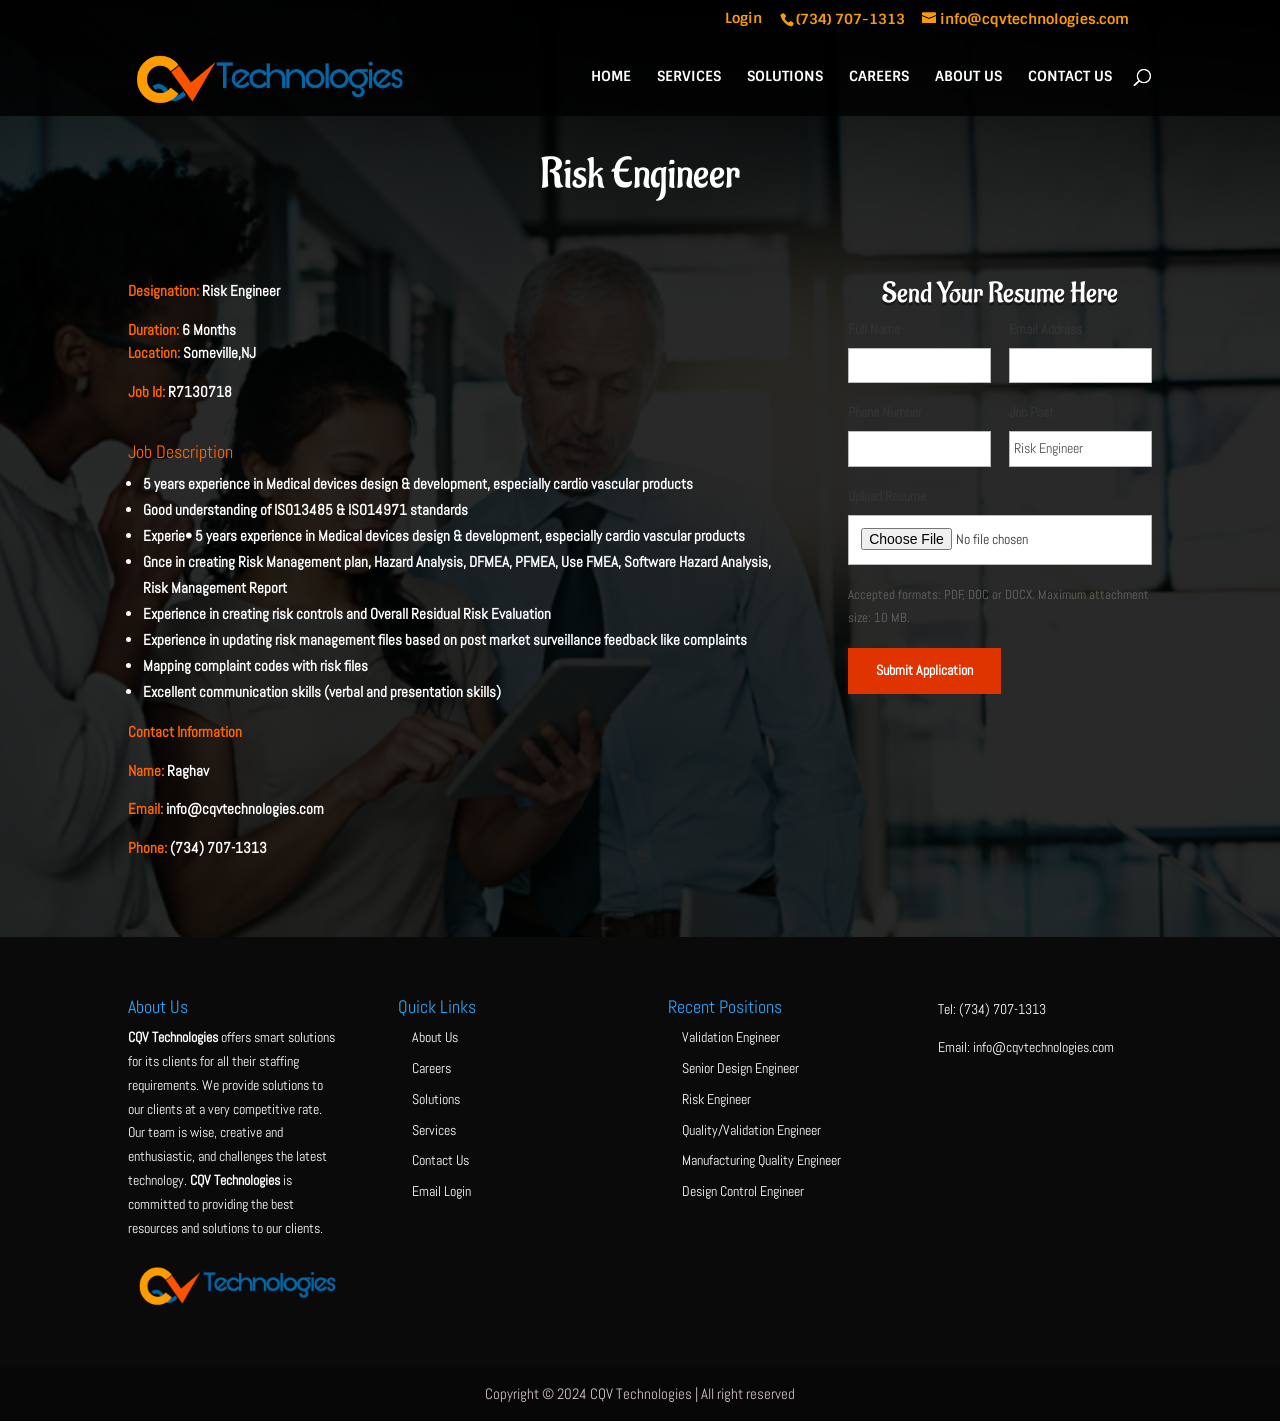
<file: risk-engineer.html>
<!DOCTYPE html>
<html lang="en-US">
<head>
	<meta charset="UTF-8" />
<meta http-equiv="X-UA-Compatible" content="IE=edge">
	<script type="text/javascript">
		document.documentElement.className = 'js';
	</script>

	<title>Risk Engineer | CQV Technologies</title>
<link rel="preconnect" href="https://fonts.gstatic.com" crossorigin /><meta name='robots' content='max-image-preview:large' />
	<style>img:is([sizes="auto" i], [sizes^="auto," i]) { contain-intrinsic-size: 3000px 1500px }</style>
	<script type="text/javascript">
			let jqueryParams=[],jQuery=function(r){return jqueryParams=[...jqueryParams,r],jQuery},$=function(r){return jqueryParams=[...jqueryParams,r],$};window.jQuery=jQuery,window.$=jQuery;let customHeadScripts=!1;jQuery.fn=jQuery.prototype={},$.fn=jQuery.prototype={},jQuery.noConflict=function(r){if(window.jQuery)return jQuery=window.jQuery,$=window.jQuery,customHeadScripts=!0,jQuery.noConflict},jQuery.ready=function(r){jqueryParams=[...jqueryParams,r]},$.ready=function(r){jqueryParams=[...jqueryParams,r]},jQuery.load=function(r){jqueryParams=[...jqueryParams,r]},$.load=function(r){jqueryParams=[...jqueryParams,r]},jQuery.fn.ready=function(r){jqueryParams=[...jqueryParams,r]},$.fn.ready=function(r){jqueryParams=[...jqueryParams,r]};</script><style id='wp-block-library-theme-inline-css' type='text/css'>
.wp-block-audio :where(figcaption){color:#555;font-size:13px;text-align:center}.is-dark-theme .wp-block-audio :where(figcaption){color:#ffffffa6}.wp-block-audio{margin:0 0 1em}.wp-block-code{border:1px solid #ccc;border-radius:4px;font-family:Menlo,Consolas,monaco,monospace;padding:.8em 1em}.wp-block-embed :where(figcaption){color:#555;font-size:13px;text-align:center}.is-dark-theme .wp-block-embed :where(figcaption){color:#ffffffa6}.wp-block-embed{margin:0 0 1em}.blocks-gallery-caption{color:#555;font-size:13px;text-align:center}.is-dark-theme .blocks-gallery-caption{color:#ffffffa6}:root :where(.wp-block-image figcaption){color:#555;font-size:13px;text-align:center}.is-dark-theme :root :where(.wp-block-image figcaption){color:#ffffffa6}.wp-block-image{margin:0 0 1em}.wp-block-pullquote{border-bottom:4px solid;border-top:4px solid;color:currentColor;margin-bottom:1.75em}.wp-block-pullquote cite,.wp-block-pullquote footer,.wp-block-pullquote__citation{color:currentColor;font-size:.8125em;font-style:normal;text-transform:uppercase}.wp-block-quote{border-left:.25em solid;margin:0 0 1.75em;padding-left:1em}.wp-block-quote cite,.wp-block-quote footer{color:currentColor;font-size:.8125em;font-style:normal;position:relative}.wp-block-quote:where(.has-text-align-right){border-left:none;border-right:.25em solid;padding-left:0;padding-right:1em}.wp-block-quote:where(.has-text-align-center){border:none;padding-left:0}.wp-block-quote.is-large,.wp-block-quote.is-style-large,.wp-block-quote:where(.is-style-plain){border:none}.wp-block-search .wp-block-search__label{font-weight:700}.wp-block-search__button{border:1px solid #ccc;padding:.375em .625em}:where(.wp-block-group.has-background){padding:1.25em 2.375em}.wp-block-separator.has-css-opacity{opacity:.4}.wp-block-separator{border:none;border-bottom:2px solid;margin-left:auto;margin-right:auto}.wp-block-separator.has-alpha-channel-opacity{opacity:1}.wp-block-separator:not(.is-style-wide):not(.is-style-dots){width:100px}.wp-block-separator.has-background:not(.is-style-dots){border-bottom:none;height:1px}.wp-block-separator.has-background:not(.is-style-wide):not(.is-style-dots){height:2px}.wp-block-table{margin:0 0 1em}.wp-block-table td,.wp-block-table th{word-break:normal}.wp-block-table :where(figcaption){color:#555;font-size:13px;text-align:center}.is-dark-theme .wp-block-table :where(figcaption){color:#ffffffa6}.wp-block-video :where(figcaption){color:#555;font-size:13px;text-align:center}.is-dark-theme .wp-block-video :where(figcaption){color:#ffffffa6}.wp-block-video{margin:0 0 1em}:root :where(.wp-block-template-part.has-background){margin-bottom:0;margin-top:0;padding:1.25em 2.375em}
</style>
<style id='global-styles-inline-css' type='text/css'>
:root{--wp--preset--aspect-ratio--square: 1;--wp--preset--aspect-ratio--4-3: 4/3;--wp--preset--aspect-ratio--3-4: 3/4;--wp--preset--aspect-ratio--3-2: 3/2;--wp--preset--aspect-ratio--2-3: 2/3;--wp--preset--aspect-ratio--16-9: 16/9;--wp--preset--aspect-ratio--9-16: 9/16;--wp--preset--color--black: #000000;--wp--preset--color--cyan-bluish-gray: #abb8c3;--wp--preset--color--white: #ffffff;--wp--preset--color--pale-pink: #f78da7;--wp--preset--color--vivid-red: #cf2e2e;--wp--preset--color--luminous-vivid-orange: #ff6900;--wp--preset--color--luminous-vivid-amber: #fcb900;--wp--preset--color--light-green-cyan: #7bdcb5;--wp--preset--color--vivid-green-cyan: #00d084;--wp--preset--color--pale-cyan-blue: #8ed1fc;--wp--preset--color--vivid-cyan-blue: #0693e3;--wp--preset--color--vivid-purple: #9b51e0;--wp--preset--gradient--vivid-cyan-blue-to-vivid-purple: linear-gradient(135deg,rgba(6,147,227,1) 0%,rgb(155,81,224) 100%);--wp--preset--gradient--light-green-cyan-to-vivid-green-cyan: linear-gradient(135deg,rgb(122,220,180) 0%,rgb(0,208,130) 100%);--wp--preset--gradient--luminous-vivid-amber-to-luminous-vivid-orange: linear-gradient(135deg,rgba(252,185,0,1) 0%,rgba(255,105,0,1) 100%);--wp--preset--gradient--luminous-vivid-orange-to-vivid-red: linear-gradient(135deg,rgba(255,105,0,1) 0%,rgb(207,46,46) 100%);--wp--preset--gradient--very-light-gray-to-cyan-bluish-gray: linear-gradient(135deg,rgb(238,238,238) 0%,rgb(169,184,195) 100%);--wp--preset--gradient--cool-to-warm-spectrum: linear-gradient(135deg,rgb(74,234,220) 0%,rgb(151,120,209) 20%,rgb(207,42,186) 40%,rgb(238,44,130) 60%,rgb(251,105,98) 80%,rgb(254,248,76) 100%);--wp--preset--gradient--blush-light-purple: linear-gradient(135deg,rgb(255,206,236) 0%,rgb(152,150,240) 100%);--wp--preset--gradient--blush-bordeaux: linear-gradient(135deg,rgb(254,205,165) 0%,rgb(254,45,45) 50%,rgb(107,0,62) 100%);--wp--preset--gradient--luminous-dusk: linear-gradient(135deg,rgb(255,203,112) 0%,rgb(199,81,192) 50%,rgb(65,88,208) 100%);--wp--preset--gradient--pale-ocean: linear-gradient(135deg,rgb(255,245,203) 0%,rgb(182,227,212) 50%,rgb(51,167,181) 100%);--wp--preset--gradient--electric-grass: linear-gradient(135deg,rgb(202,248,128) 0%,rgb(113,206,126) 100%);--wp--preset--gradient--midnight: linear-gradient(135deg,rgb(2,3,129) 0%,rgb(40,116,252) 100%);--wp--preset--font-size--small: 13px;--wp--preset--font-size--medium: 20px;--wp--preset--font-size--large: 36px;--wp--preset--font-size--x-large: 42px;--wp--preset--spacing--20: 0.44rem;--wp--preset--spacing--30: 0.67rem;--wp--preset--spacing--40: 1rem;--wp--preset--spacing--50: 1.5rem;--wp--preset--spacing--60: 2.25rem;--wp--preset--spacing--70: 3.38rem;--wp--preset--spacing--80: 5.06rem;--wp--preset--shadow--natural: 6px 6px 9px rgba(0, 0, 0, 0.2);--wp--preset--shadow--deep: 12px 12px 50px rgba(0, 0, 0, 0.4);--wp--preset--shadow--sharp: 6px 6px 0px rgba(0, 0, 0, 0.2);--wp--preset--shadow--outlined: 6px 6px 0px -3px rgba(255, 255, 255, 1), 6px 6px rgba(0, 0, 0, 1);--wp--preset--shadow--crisp: 6px 6px 0px rgba(0, 0, 0, 1);}:root { --wp--style--global--content-size: 823px;--wp--style--global--wide-size: 1080px; }:where(body) { margin: 0; }.wp-site-blocks > .alignleft { float: left; margin-right: 2em; }.wp-site-blocks > .alignright { float: right; margin-left: 2em; }.wp-site-blocks > .aligncenter { justify-content: center; margin-left: auto; margin-right: auto; }:where(.is-layout-flex){gap: 0.5em;}:where(.is-layout-grid){gap: 0.5em;}.is-layout-flow > .alignleft{float: left;margin-inline-start: 0;margin-inline-end: 2em;}.is-layout-flow > .alignright{float: right;margin-inline-start: 2em;margin-inline-end: 0;}.is-layout-flow > .aligncenter{margin-left: auto !important;margin-right: auto !important;}.is-layout-constrained > .alignleft{float: left;margin-inline-start: 0;margin-inline-end: 2em;}.is-layout-constrained > .alignright{float: right;margin-inline-start: 2em;margin-inline-end: 0;}.is-layout-constrained > .aligncenter{margin-left: auto !important;margin-right: auto !important;}.is-layout-constrained > :where(:not(.alignleft):not(.alignright):not(.alignfull)){max-width: var(--wp--style--global--content-size);margin-left: auto !important;margin-right: auto !important;}.is-layout-constrained > .alignwide{max-width: var(--wp--style--global--wide-size);}body .is-layout-flex{display: flex;}.is-layout-flex{flex-wrap: wrap;align-items: center;}.is-layout-flex > :is(*, div){margin: 0;}body .is-layout-grid{display: grid;}.is-layout-grid > :is(*, div){margin: 0;}body{padding-top: 0px;padding-right: 0px;padding-bottom: 0px;padding-left: 0px;}a:where(:not(.wp-element-button)){text-decoration: underline;}:root :where(.wp-element-button, .wp-block-button__link){background-color: #32373c;border-width: 0;color: #fff;font-family: inherit;font-size: inherit;line-height: inherit;padding: calc(0.667em + 2px) calc(1.333em + 2px);text-decoration: none;}.has-black-color{color: var(--wp--preset--color--black) !important;}.has-cyan-bluish-gray-color{color: var(--wp--preset--color--cyan-bluish-gray) !important;}.has-white-color{color: var(--wp--preset--color--white) !important;}.has-pale-pink-color{color: var(--wp--preset--color--pale-pink) !important;}.has-vivid-red-color{color: var(--wp--preset--color--vivid-red) !important;}.has-luminous-vivid-orange-color{color: var(--wp--preset--color--luminous-vivid-orange) !important;}.has-luminous-vivid-amber-color{color: var(--wp--preset--color--luminous-vivid-amber) !important;}.has-light-green-cyan-color{color: var(--wp--preset--color--light-green-cyan) !important;}.has-vivid-green-cyan-color{color: var(--wp--preset--color--vivid-green-cyan) !important;}.has-pale-cyan-blue-color{color: var(--wp--preset--color--pale-cyan-blue) !important;}.has-vivid-cyan-blue-color{color: var(--wp--preset--color--vivid-cyan-blue) !important;}.has-vivid-purple-color{color: var(--wp--preset--color--vivid-purple) !important;}.has-black-background-color{background-color: var(--wp--preset--color--black) !important;}.has-cyan-bluish-gray-background-color{background-color: var(--wp--preset--color--cyan-bluish-gray) !important;}.has-white-background-color{background-color: var(--wp--preset--color--white) !important;}.has-pale-pink-background-color{background-color: var(--wp--preset--color--pale-pink) !important;}.has-vivid-red-background-color{background-color: var(--wp--preset--color--vivid-red) !important;}.has-luminous-vivid-orange-background-color{background-color: var(--wp--preset--color--luminous-vivid-orange) !important;}.has-luminous-vivid-amber-background-color{background-color: var(--wp--preset--color--luminous-vivid-amber) !important;}.has-light-green-cyan-background-color{background-color: var(--wp--preset--color--light-green-cyan) !important;}.has-vivid-green-cyan-background-color{background-color: var(--wp--preset--color--vivid-green-cyan) !important;}.has-pale-cyan-blue-background-color{background-color: var(--wp--preset--color--pale-cyan-blue) !important;}.has-vivid-cyan-blue-background-color{background-color: var(--wp--preset--color--vivid-cyan-blue) !important;}.has-vivid-purple-background-color{background-color: var(--wp--preset--color--vivid-purple) !important;}.has-black-border-color{border-color: var(--wp--preset--color--black) !important;}.has-cyan-bluish-gray-border-color{border-color: var(--wp--preset--color--cyan-bluish-gray) !important;}.has-white-border-color{border-color: var(--wp--preset--color--white) !important;}.has-pale-pink-border-color{border-color: var(--wp--preset--color--pale-pink) !important;}.has-vivid-red-border-color{border-color: var(--wp--preset--color--vivid-red) !important;}.has-luminous-vivid-orange-border-color{border-color: var(--wp--preset--color--luminous-vivid-orange) !important;}.has-luminous-vivid-amber-border-color{border-color: var(--wp--preset--color--luminous-vivid-amber) !important;}.has-light-green-cyan-border-color{border-color: var(--wp--preset--color--light-green-cyan) !important;}.has-vivid-green-cyan-border-color{border-color: var(--wp--preset--color--vivid-green-cyan) !important;}.has-pale-cyan-blue-border-color{border-color: var(--wp--preset--color--pale-cyan-blue) !important;}.has-vivid-cyan-blue-border-color{border-color: var(--wp--preset--color--vivid-cyan-blue) !important;}.has-vivid-purple-border-color{border-color: var(--wp--preset--color--vivid-purple) !important;}.has-vivid-cyan-blue-to-vivid-purple-gradient-background{background: var(--wp--preset--gradient--vivid-cyan-blue-to-vivid-purple) !important;}.has-light-green-cyan-to-vivid-green-cyan-gradient-background{background: var(--wp--preset--gradient--light-green-cyan-to-vivid-green-cyan) !important;}.has-luminous-vivid-amber-to-luminous-vivid-orange-gradient-background{background: var(--wp--preset--gradient--luminous-vivid-amber-to-luminous-vivid-orange) !important;}.has-luminous-vivid-orange-to-vivid-red-gradient-background{background: var(--wp--preset--gradient--luminous-vivid-orange-to-vivid-red) !important;}.has-very-light-gray-to-cyan-bluish-gray-gradient-background{background: var(--wp--preset--gradient--very-light-gray-to-cyan-bluish-gray) !important;}.has-cool-to-warm-spectrum-gradient-background{background: var(--wp--preset--gradient--cool-to-warm-spectrum) !important;}.has-blush-light-purple-gradient-background{background: var(--wp--preset--gradient--blush-light-purple) !important;}.has-blush-bordeaux-gradient-background{background: var(--wp--preset--gradient--blush-bordeaux) !important;}.has-luminous-dusk-gradient-background{background: var(--wp--preset--gradient--luminous-dusk) !important;}.has-pale-ocean-gradient-background{background: var(--wp--preset--gradient--pale-ocean) !important;}.has-electric-grass-gradient-background{background: var(--wp--preset--gradient--electric-grass) !important;}.has-midnight-gradient-background{background: var(--wp--preset--gradient--midnight) !important;}.has-small-font-size{font-size: var(--wp--preset--font-size--small) !important;}.has-medium-font-size{font-size: var(--wp--preset--font-size--medium) !important;}.has-large-font-size{font-size: var(--wp--preset--font-size--large) !important;}.has-x-large-font-size{font-size: var(--wp--preset--font-size--x-large) !important;}
:where(.wp-block-post-template.is-layout-flex){gap: 1.25em;}:where(.wp-block-post-template.is-layout-grid){gap: 1.25em;}
:where(.wp-block-columns.is-layout-flex){gap: 2em;}:where(.wp-block-columns.is-layout-grid){gap: 2em;}
:root :where(.wp-block-pullquote){font-size: 1.5em;line-height: 1.6;}
</style>
<link rel='stylesheet' id='et-divi-open-sans-css' href='https://fonts.googleapis.com/css?family=Open+Sans:300italic,400italic,600italic,700italic,800italic,400,300,600,700,800&#038;subset=latin,latin-ext&#038;display=swap' type='text/css' media='all' />
<style id='divi-style-inline-inline-css' type='text/css'>
/*!
Theme Name: Divi
Theme URI: http://www.elegantthemes.com/gallery/divi/
Version: 4.17.6
Description: Smart. Flexible. Beautiful. Divi is the most powerful theme in our collection.
Author: Elegant Themes
Author URI: http://www.elegantthemes.com
License: GNU General Public License v2
License URI: http://www.gnu.org/licenses/gpl-2.0.html
*/

a,abbr,acronym,address,applet,b,big,blockquote,body,center,cite,code,dd,del,dfn,div,dl,dt,em,fieldset,font,form,h1,h2,h3,h4,h5,h6,html,i,iframe,img,ins,kbd,label,legend,li,object,ol,p,pre,q,s,samp,small,span,strike,strong,sub,sup,tt,u,ul,var{margin:0;padding:0;border:0;outline:0;font-size:100%;-ms-text-size-adjust:100%;-webkit-text-size-adjust:100%;vertical-align:baseline;background:transparent}body{line-height:1}ol,ul{list-style:none}blockquote,q{quotes:none}blockquote:after,blockquote:before,q:after,q:before{content:"";content:none}blockquote{margin:20px 0 30px;border-left:5px solid;padding-left:20px}:focus{outline:0}del{text-decoration:line-through}pre{overflow:auto;padding:10px}figure{margin:0}table{border-collapse:collapse;border-spacing:0}article,aside,footer,header,hgroup,nav,section{display:block}body{font-family:Open Sans,Arial,sans-serif;font-size:14px;color:#666;background-color:#fff;line-height:1.7em;font-weight:500;-webkit-font-smoothing:antialiased;-moz-osx-font-smoothing:grayscale}body.page-template-page-template-blank-php #page-container{padding-top:0!important}body.et_cover_background{background-size:cover!important;background-position:top!important;background-repeat:no-repeat!important;background-attachment:fixed}a{color:#2ea3f2}a,a:hover{text-decoration:none}p{padding-bottom:1em}p:not(.has-background):last-of-type{padding-bottom:0}p.et_normal_padding{padding-bottom:1em}strong{font-weight:700}cite,em,i{font-style:italic}code,pre{font-family:Courier New,monospace;margin-bottom:10px}ins{text-decoration:none}sub,sup{height:0;line-height:1;position:relative;vertical-align:baseline}sup{bottom:.8em}sub{top:.3em}dl{margin:0 0 1.5em}dl dt{font-weight:700}dd{margin-left:1.5em}blockquote p{padding-bottom:0}embed,iframe,object,video{max-width:100%}h1,h2,h3,h4,h5,h6{color:#333;padding-bottom:10px;line-height:1em;font-weight:500}h1 a,h2 a,h3 a,h4 a,h5 a,h6 a{color:inherit}h1{font-size:30px}h2{font-size:26px}h3{font-size:22px}h4{font-size:18px}h5{font-size:16px}h6{font-size:14px}input{-webkit-appearance:none}input[type=checkbox]{-webkit-appearance:checkbox}input[type=radio]{-webkit-appearance:radio}input.text,input.title,input[type=email],input[type=password],input[type=tel],input[type=text],select,textarea{background-color:#fff;border:1px solid #bbb;padding:2px;color:#4e4e4e}input.text:focus,input.title:focus,input[type=text]:focus,select:focus,textarea:focus{border-color:#2d3940;color:#3e3e3e}input.text,input.title,input[type=text],select,textarea{margin:0}textarea{padding:4px}button,input,select,textarea{font-family:inherit}img{max-width:100%;height:auto}.clear{clear:both}br.clear{margin:0;padding:0}.pagination{clear:both}#et_search_icon:hover,.et-social-icon a:hover,.et_password_protected_form .et_submit_button,.form-submit .et_pb_buttontton.alt.disabled,.nav-single a,.posted_in a{color:#2ea3f2}.et-search-form,blockquote{border-color:#2ea3f2}#main-content{background-color:#fff}.container{width:80%;max-width:1080px;margin:auto;position:relative}body:not(.et-tb) #main-content .container,body:not(.et-tb-has-header) #main-content .container{padding-top:58px}.et_full_width_page #main-content .container:before{display:none}.main_title{margin-bottom:20px}.et_password_protected_form .et_submit_button:hover,.form-submit .et_pb_button:hover{background:rgba(0,0,0,.05)}.et_button_icon_visible .et_pb_button{padding-right:2em;padding-left:.7em}.et_button_icon_visible .et_pb_button:after{opacity:1;margin-left:0}.et_button_left .et_pb_button:hover:after{left:.15em}.et_button_left .et_pb_button:after{margin-left:0;left:1em}.et_button_icon_visible.et_button_left .et_pb_button,.et_button_left .et_pb_button:hover,.et_button_left .et_pb_module .et_pb_button:hover{padding-left:2em;padding-right:.7em}.et_button_icon_visible.et_button_left .et_pb_button:after,.et_button_left .et_pb_button:hover:after{left:.15em}.et_password_protected_form .et_submit_button:hover,.form-submit .et_pb_button:hover{padding:.3em 1em}.et_button_no_icon .et_pb_button:after{display:none}.et_button_no_icon.et_button_icon_visible.et_button_left .et_pb_button,.et_button_no_icon.et_button_left .et_pb_button:hover,.et_button_no_icon .et_pb_button,.et_button_no_icon .et_pb_button:hover{padding:.3em 1em!important}.et_button_custom_icon .et_pb_button:after{line-height:1.7em}.et_button_custom_icon.et_button_icon_visible .et_pb_button:after,.et_button_custom_icon .et_pb_button:hover:after{margin-left:.3em}#left-area .post_format-post-format-gallery .wp-block-gallery:first-of-type{padding:0;margin-bottom:-16px}.entry-content table:not(.variations){border:1px solid #eee;margin:0 0 15px;text-align:left;width:100%}.entry-content thead th,.entry-content tr th{color:#555;font-weight:700;padding:9px 24px}.entry-content tr td{border-top:1px solid #eee;padding:6px 24px}#left-area ul,.entry-content ul,.et-l--body ul,.et-l--footer ul,.et-l--header ul{list-style-type:disc;padding:0 0 23px 1em;line-height:26px}#left-area ol,.entry-content ol,.et-l--body ol,.et-l--footer ol,.et-l--header ol{list-style-type:decimal;list-style-position:inside;padding:0 0 23px;line-height:26px}#left-area ul li ul,.entry-content ul li ol{padding:2px 0 2px 20px}#left-area ol li ul,.entry-content ol li ol,.et-l--body ol li ol,.et-l--footer ol li ol,.et-l--header ol li ol{padding:2px 0 2px 35px}#left-area ul.wp-block-gallery{display:-webkit-box;display:-ms-flexbox;display:flex;-ms-flex-wrap:wrap;flex-wrap:wrap;list-style-type:none;padding:0}#left-area ul.products{padding:0!important;line-height:1.7!important;list-style:none!important}.gallery-item a{display:block}.gallery-caption,.gallery-item a{width:90%}#wpadminbar{z-index:100001}#left-area .post-meta{font-size:14px;padding-bottom:15px}#left-area .post-meta a{text-decoration:none;color:#666}#left-area .et_featured_image{padding-bottom:7px}.single .post{padding-bottom:25px}body.single .et_audio_content{margin-bottom:-6px}.nav-single a{text-decoration:none;color:#2ea3f2;font-size:14px;font-weight:400}.nav-previous{float:left}.nav-next{float:right}.et_password_protected_form p input{background-color:#eee;border:none!important;width:100%!important;border-radius:0!important;font-size:14px;color:#999!important;padding:16px!important;-webkit-box-sizing:border-box;box-sizing:border-box}.et_password_protected_form label{display:none}.et_password_protected_form .et_submit_button{font-family:inherit;display:block;float:right;margin:8px auto 0;cursor:pointer}.post-password-required p.nocomments.container{max-width:100%}.post-password-required p.nocomments.container:before{display:none}.aligncenter,div.post .new-post .aligncenter{display:block;margin-left:auto;margin-right:auto}.wp-caption{border:1px solid #ddd;text-align:center;background-color:#f3f3f3;margin-bottom:10px;max-width:96%;padding:8px}.wp-caption.alignleft{margin:0 30px 20px 0}.wp-caption.alignright{margin:0 0 20px 30px}.wp-caption img{margin:0;padding:0;border:0}.wp-caption p.wp-caption-text{font-size:12px;padding:0 4px 5px;margin:0}.alignright{float:right}.alignleft{float:left}img.alignleft{display:inline;float:left;margin-right:15px}img.alignright{display:inline;float:right;margin-left:15px}.page.et_pb_pagebuilder_layout #main-content{background-color:transparent}body #main-content .et_builder_inner_content>h1,body #main-content .et_builder_inner_content>h2,body #main-content .et_builder_inner_content>h3,body #main-content .et_builder_inner_content>h4,body #main-content .et_builder_inner_content>h5,body #main-content .et_builder_inner_content>h6{line-height:1.4em}body #main-content .et_builder_inner_content>p{line-height:1.7em}.wp-block-pullquote{margin:20px 0 30px}.wp-block-pullquote.has-background blockquote{border-left:none}.wp-block-group.has-background{padding:1.5em 1.5em .5em}@media (min-width:981px){#left-area{width:79.125%;padding-bottom:23px}#main-content .container:before{content:"";position:absolute;top:0;height:100%;width:1px;background-color:#e2e2e2}.et_full_width_page #left-area,.et_no_sidebar #left-area{float:none;width:100%!important}.et_full_width_page #left-area{padding-bottom:0}.et_no_sidebar #main-content .container:before{display:none}}@media (max-width:980px){#page-container{padding-top:80px}.et-tb #page-container,.et-tb-has-header #page-container{padding-top:0!important}#left-area,#sidebar{width:100%!important}#main-content .container:before{display:none!important}.et_full_width_page .et_gallery_item:nth-child(4n+1){clear:none}}@media print{#page-container{padding-top:0!important}}#wp-admin-bar-et-use-visual-builder a:before{font-family:ETmodules!important;content:"\e625";font-size:30px!important;width:28px;margin-top:-3px;color:#974df3!important}#wp-admin-bar-et-use-visual-builder:hover a:before{color:#fff!important}#wp-admin-bar-et-use-visual-builder:hover a,#wp-admin-bar-et-use-visual-builder a:hover{transition:background-color .5s ease;-webkit-transition:background-color .5s ease;-moz-transition:background-color .5s ease;background-color:#7e3bd0!important;color:#fff!important}* html .clearfix,:first-child+html .clearfix{zoom:1}.iphone .et_pb_section_video_bg video::-webkit-media-controls-start-playback-button{display:none!important;-webkit-appearance:none}.et_mobile_device .et_pb_section_parallax .et_pb_parallax_css{background-attachment:scroll}.et-social-facebook a.icon:before{content:"\e093"}.et-social-twitter a.icon:before{content:"\e094"}.et-social-google-plus a.icon:before{content:"\e096"}.et-social-instagram a.icon:before{content:"\e09a"}.et-social-rss a.icon:before{content:"\e09e"}.ai1ec-single-event:after{content:" ";display:table;clear:both}.evcal_event_details .evcal_evdata_cell .eventon_details_shading_bot.eventon_details_shading_bot{z-index:3}.wp-block-divi-layout{margin-bottom:1em}*{-webkit-box-sizing:border-box;box-sizing:border-box}#et-info-email:before,#et-info-phone:before,#et_search_icon:before,.comment-reply-link:after,.et-cart-info span:before,.et-pb-arrow-next:before,.et-pb-arrow-prev:before,.et-social-icon a:before,.et_audio_container .mejs-playpause-button button:before,.et_audio_container .mejs-volume-button button:before,.et_overlay:before,.et_password_protected_form .et_submit_button:after,.et_pb_button:after,.et_pb_contact_reset:after,.et_pb_contact_submit:after,.et_pb_font_icon:before,.et_pb_newsletter_button:after,.et_pb_pricing_table_button:after,.et_pb_promo_button:after,.et_pb_testimonial:before,.et_pb_toggle_title:before,.form-submit .et_pb_button:after,.mobile_menu_bar:before,a.et_pb_more_button:after{font-family:ETmodules!important;speak:none;font-style:normal;font-weight:400;-webkit-font-feature-settings:normal;font-feature-settings:normal;font-variant:normal;text-transform:none;line-height:1;-webkit-font-smoothing:antialiased;-moz-osx-font-smoothing:grayscale;text-shadow:0 0;direction:ltr}.et-pb-icon,.et_pb_custom_button_icon.et_pb_button:after,.et_pb_login .et_pb_custom_button_icon.et_pb_button:after,.et_pb_woo_custom_button_icon .button.et_pb_custom_button_icon.et_pb_button:after,.et_pb_woo_custom_button_icon .button.et_pb_custom_button_icon.et_pb_button:hover:after{content:attr(data-icon)}.et-pb-icon{font-family:ETmodules;speak:none;font-weight:400;-webkit-font-feature-settings:normal;font-feature-settings:normal;font-variant:normal;text-transform:none;line-height:1;-webkit-font-smoothing:antialiased;font-size:96px;font-style:normal;display:inline-block;-webkit-box-sizing:border-box;box-sizing:border-box;direction:ltr}#et-ajax-saving{display:none;-webkit-transition:background .3s,-webkit-box-shadow .3s;transition:background .3s,-webkit-box-shadow .3s;transition:background .3s,box-shadow .3s;transition:background .3s,box-shadow .3s,-webkit-box-shadow .3s;-webkit-box-shadow:rgba(0,139,219,.247059) 0 0 60px;box-shadow:0 0 60px rgba(0,139,219,.247059);position:fixed;top:50%;left:50%;width:50px;height:50px;background:#fff;border-radius:50px;margin:-25px 0 0 -25px;z-index:999999;text-align:center}#et-ajax-saving img{margin:9px}.et-safe-mode-indicator,.et-safe-mode-indicator:focus,.et-safe-mode-indicator:hover{-webkit-box-shadow:0 5px 10px rgba(41,196,169,.15);box-shadow:0 5px 10px rgba(41,196,169,.15);background:#29c4a9;color:#fff;font-size:14px;font-weight:600;padding:12px;line-height:16px;border-radius:3px;position:fixed;bottom:30px;right:30px;z-index:999999;text-decoration:none;font-family:Open Sans,sans-serif;-webkit-font-smoothing:antialiased;-moz-osx-font-smoothing:grayscale}.et_pb_button{font-size:20px;font-weight:500;padding:.3em 1em;line-height:1.7em!important;background-color:transparent;background-size:cover;background-position:50%;background-repeat:no-repeat;border:2px solid;border-radius:3px;-webkit-transition-duration:.2s;transition-duration:.2s;-webkit-transition-property:all!important;transition-property:all!important}.et_pb_button,.et_pb_button_inner{position:relative}.et_pb_button:hover,.et_pb_module .et_pb_button:hover{border:2px solid transparent;padding:.3em 2em .3em .7em}.et_pb_button:hover{background-color:hsla(0,0%,100%,.2)}.et_pb_bg_layout_light.et_pb_button:hover,.et_pb_bg_layout_light .et_pb_button:hover{background-color:rgba(0,0,0,.05)}.et_pb_button:after,.et_pb_button:before{font-size:32px;line-height:1em;content:"\35";opacity:0;position:absolute;margin-left:-1em;-webkit-transition:all .2s;transition:all .2s;text-transform:none;-webkit-font-feature-settings:"kern" off;font-feature-settings:"kern" off;font-variant:none;font-style:normal;font-weight:400;text-shadow:none}.et_pb_button.et_hover_enabled:hover:after,.et_pb_button.et_pb_hovered:hover:after{-webkit-transition:none!important;transition:none!important}.et_pb_button:before{display:none}.et_pb_button:hover:after{opacity:1;margin-left:0}.et_pb_column_1_3 h1,.et_pb_column_1_4 h1,.et_pb_column_1_5 h1,.et_pb_column_1_6 h1,.et_pb_column_2_5 h1{font-size:26px}.et_pb_column_1_3 h2,.et_pb_column_1_4 h2,.et_pb_column_1_5 h2,.et_pb_column_1_6 h2,.et_pb_column_2_5 h2{font-size:23px}.et_pb_column_1_3 h3,.et_pb_column_1_4 h3,.et_pb_column_1_5 h3,.et_pb_column_1_6 h3,.et_pb_column_2_5 h3{font-size:20px}.et_pb_column_1_3 h4,.et_pb_column_1_4 h4,.et_pb_column_1_5 h4,.et_pb_column_1_6 h4,.et_pb_column_2_5 h4{font-size:18px}.et_pb_column_1_3 h5,.et_pb_column_1_4 h5,.et_pb_column_1_5 h5,.et_pb_column_1_6 h5,.et_pb_column_2_5 h5{font-size:16px}.et_pb_column_1_3 h6,.et_pb_column_1_4 h6,.et_pb_column_1_5 h6,.et_pb_column_1_6 h6,.et_pb_column_2_5 h6{font-size:15px}.et_pb_bg_layout_dark,.et_pb_bg_layout_dark h1,.et_pb_bg_layout_dark h2,.et_pb_bg_layout_dark h3,.et_pb_bg_layout_dark h4,.et_pb_bg_layout_dark h5,.et_pb_bg_layout_dark h6{color:#fff!important}.et_pb_module.et_pb_text_align_left{text-align:left}.et_pb_module.et_pb_text_align_center{text-align:center}.et_pb_module.et_pb_text_align_right{text-align:right}.et_pb_module.et_pb_text_align_justified{text-align:justify}.clearfix:after{visibility:hidden;display:block;font-size:0;content:" ";clear:both;height:0}.et_pb_bg_layout_light .et_pb_more_button{color:#2ea3f2}.et_builder_inner_content{position:relative;z-index:1}header .et_builder_inner_content{z-index:2}.et_pb_css_mix_blend_mode_passthrough{mix-blend-mode:unset!important}.et_pb_image_container{margin:-20px -20px 29px}.et_pb_module_inner{position:relative}.et_hover_enabled_preview{z-index:2}.et_hover_enabled:hover{position:relative;z-index:2}.et_pb_all_tabs,.et_pb_module,.et_pb_posts_nav a,.et_pb_tab,.et_pb_with_background{position:relative;background-size:cover;background-position:50%;background-repeat:no-repeat}.et_pb_background_mask,.et_pb_background_pattern{bottom:0;left:0;position:absolute;right:0;top:0}.et_pb_background_mask{background-size:calc(100% + 2px) calc(100% + 2px);background-repeat:no-repeat;background-position:50%;overflow:hidden}.et_pb_background_pattern{background-position:0 0;background-repeat:repeat}.et_pb_with_border{position:relative;border:0 solid #333}.post-password-required .et_pb_row{padding:0;width:100%}.post-password-required .et_password_protected_form{min-height:0}body.et_pb_pagebuilder_layout.et_pb_show_title .post-password-required .et_password_protected_form h1,body:not(.et_pb_pagebuilder_layout) .post-password-required .et_password_protected_form h1{display:none}.et_pb_no_bg{padding:0!important}.et_overlay.et_pb_inline_icon:before,.et_pb_inline_icon:before{content:attr(data-icon)}.et_pb_more_button{color:inherit;text-shadow:none;text-decoration:none;display:inline-block;margin-top:20px}.et_parallax_bg_wrap{overflow:hidden;position:absolute;top:0;right:0;bottom:0;left:0}.et_parallax_bg{background-repeat:no-repeat;background-position:top;background-size:cover;position:absolute;bottom:0;left:0;width:100%;height:100%;display:block}.et_parallax_bg.et_parallax_bg__hover,.et_parallax_bg.et_parallax_bg_phone,.et_parallax_bg.et_parallax_bg_tablet,.et_parallax_gradient.et_parallax_gradient__hover,.et_parallax_gradient.et_parallax_gradient_phone,.et_parallax_gradient.et_parallax_gradient_tablet,.et_pb_section_parallax_hover:hover .et_parallax_bg:not(.et_parallax_bg__hover),.et_pb_section_parallax_hover:hover .et_parallax_gradient:not(.et_parallax_gradient__hover){display:none}.et_pb_section_parallax_hover:hover .et_parallax_bg.et_parallax_bg__hover,.et_pb_section_parallax_hover:hover .et_parallax_gradient.et_parallax_gradient__hover{display:block}.et_parallax_gradient{bottom:0;display:block;left:0;position:absolute;right:0;top:0}.et_pb_module.et_pb_section_parallax,.et_pb_posts_nav a.et_pb_section_parallax,.et_pb_tab.et_pb_section_parallax{position:relative}.et_pb_section_parallax .et_pb_parallax_css,.et_pb_slides .et_parallax_bg.et_pb_parallax_css{background-attachment:fixed}body.et-bfb .et_pb_section_parallax .et_pb_parallax_css,body.et-bfb .et_pb_slides .et_parallax_bg.et_pb_parallax_css{background-attachment:scroll;bottom:auto}.et_pb_section_parallax.et_pb_column .et_pb_module,.et_pb_section_parallax.et_pb_row .et_pb_column,.et_pb_section_parallax.et_pb_row .et_pb_module{z-index:9;position:relative}.et_pb_more_button:hover:after{opacity:1;margin-left:0}.et_pb_preload .et_pb_section_video_bg,.et_pb_preload>div{visibility:hidden}.et_pb_preload,.et_pb_section.et_pb_section_video.et_pb_preload{position:relative;background:#464646!important}.et_pb_preload:before{content:"";position:absolute;top:50%;left:50%;background:url(wp-content/themes/Divi-4-17-6/includes/builder/styles/images/preloader.gif) no-repeat;border-radius:32px;width:32px;height:32px;margin:-16px 0 0 -16px}.box-shadow-overlay{position:absolute;top:0;left:0;width:100%;height:100%;z-index:10;pointer-events:none}.et_pb_section>.box-shadow-overlay~.et_pb_row{z-index:11}body.safari .section_has_divider{will-change:transform}.et_pb_row>.box-shadow-overlay{z-index:8}.has-box-shadow-overlay{position:relative}.et_clickable{cursor:pointer}.screen-reader-text{border:0;clip:rect(1px,1px,1px,1px);-webkit-clip-path:inset(50%);clip-path:inset(50%);height:1px;margin:-1px;overflow:hidden;padding:0;position:absolute!important;width:1px;word-wrap:normal!important}.et_multi_view_hidden,.et_multi_view_hidden_image{display:none!important}@keyframes multi-view-image-fade{0%{opacity:0}10%{opacity:.1}20%{opacity:.2}30%{opacity:.3}40%{opacity:.4}50%{opacity:.5}60%{opacity:.6}70%{opacity:.7}80%{opacity:.8}90%{opacity:.9}to{opacity:1}}.et_multi_view_image__loading{visibility:hidden}.et_multi_view_image__loaded{-webkit-animation:multi-view-image-fade .5s;animation:multi-view-image-fade .5s}#et-pb-motion-effects-offset-tracker{visibility:hidden!important;opacity:0;position:absolute;top:0;left:0}.et-pb-before-scroll-animation{opacity:0}header.et-l.et-l--header:after{clear:both;display:block;content:""}.et_pb_module{-webkit-animation-timing-function:linear;animation-timing-function:linear;-webkit-animation-duration:.2s;animation-duration:.2s}@-webkit-keyframes fadeBottom{0%{opacity:0;-webkit-transform:translateY(10%);transform:translateY(10%)}to{opacity:1;-webkit-transform:translateY(0);transform:translateY(0)}}@keyframes fadeBottom{0%{opacity:0;-webkit-transform:translateY(10%);transform:translateY(10%)}to{opacity:1;-webkit-transform:translateY(0);transform:translateY(0)}}@-webkit-keyframes fadeLeft{0%{opacity:0;-webkit-transform:translateX(-10%);transform:translateX(-10%)}to{opacity:1;-webkit-transform:translateX(0);transform:translateX(0)}}@keyframes fadeLeft{0%{opacity:0;-webkit-transform:translateX(-10%);transform:translateX(-10%)}to{opacity:1;-webkit-transform:translateX(0);transform:translateX(0)}}@-webkit-keyframes fadeRight{0%{opacity:0;-webkit-transform:translateX(10%);transform:translateX(10%)}to{opacity:1;-webkit-transform:translateX(0);transform:translateX(0)}}@keyframes fadeRight{0%{opacity:0;-webkit-transform:translateX(10%);transform:translateX(10%)}to{opacity:1;-webkit-transform:translateX(0);transform:translateX(0)}}@-webkit-keyframes fadeTop{0%{opacity:0;-webkit-transform:translateY(-10%);transform:translateY(-10%)}to{opacity:1;-webkit-transform:translateX(0);transform:translateX(0)}}@keyframes fadeTop{0%{opacity:0;-webkit-transform:translateY(-10%);transform:translateY(-10%)}to{opacity:1;-webkit-transform:translateX(0);transform:translateX(0)}}@-webkit-keyframes fadeIn{0%{opacity:0}to{opacity:1}}@keyframes fadeIn{0%{opacity:0}to{opacity:1}}.et-waypoint:not(.et_pb_counters){opacity:0}@media (min-width:981px){.et_pb_section.et_section_specialty div.et_pb_row .et_pb_column .et_pb_column .et_pb_module.et-last-child,.et_pb_section.et_section_specialty div.et_pb_row .et_pb_column .et_pb_column .et_pb_module:last-child,.et_pb_section.et_section_specialty div.et_pb_row .et_pb_column .et_pb_row_inner .et_pb_column .et_pb_module.et-last-child,.et_pb_section.et_section_specialty div.et_pb_row .et_pb_column .et_pb_row_inner .et_pb_column .et_pb_module:last-child,.et_pb_section div.et_pb_row .et_pb_column .et_pb_module.et-last-child,.et_pb_section div.et_pb_row .et_pb_column .et_pb_module:last-child{margin-bottom:0}}@media (max-width:980px){.et_overlay.et_pb_inline_icon_tablet:before,.et_pb_inline_icon_tablet:before{content:attr(data-icon-tablet)}.et_parallax_bg.et_parallax_bg_tablet_exist,.et_parallax_gradient.et_parallax_gradient_tablet_exist{display:none}.et_parallax_bg.et_parallax_bg_tablet,.et_parallax_gradient.et_parallax_gradient_tablet{display:block}.et_pb_column .et_pb_module{margin-bottom:30px}.et_pb_row .et_pb_column .et_pb_module.et-last-child,.et_pb_row .et_pb_column .et_pb_module:last-child,.et_section_specialty .et_pb_row .et_pb_column .et_pb_module.et-last-child,.et_section_specialty .et_pb_row .et_pb_column .et_pb_module:last-child{margin-bottom:0}.et_pb_more_button{display:inline-block!important}.et_pb_bg_layout_light_tablet.et_pb_button,.et_pb_bg_layout_light_tablet.et_pb_module.et_pb_button,.et_pb_bg_layout_light_tablet .et_pb_more_button{color:#2ea3f2}.et_pb_bg_layout_light_tablet .et_pb_forgot_password a{color:#666}.et_pb_bg_layout_light_tablet h1,.et_pb_bg_layout_light_tablet h2,.et_pb_bg_layout_light_tablet h3,.et_pb_bg_layout_light_tablet h4,.et_pb_bg_layout_light_tablet h5,.et_pb_bg_layout_light_tablet h6{color:#333!important}.et_pb_module .et_pb_bg_layout_light_tablet.et_pb_button{color:#2ea3f2!important}.et_pb_bg_layout_light_tablet{color:#666!important}.et_pb_bg_layout_dark_tablet,.et_pb_bg_layout_dark_tablet h1,.et_pb_bg_layout_dark_tablet h2,.et_pb_bg_layout_dark_tablet h3,.et_pb_bg_layout_dark_tablet h4,.et_pb_bg_layout_dark_tablet h5,.et_pb_bg_layout_dark_tablet h6{color:#fff!important}.et_pb_bg_layout_dark_tablet.et_pb_button,.et_pb_bg_layout_dark_tablet.et_pb_module.et_pb_button,.et_pb_bg_layout_dark_tablet .et_pb_more_button{color:inherit}.et_pb_bg_layout_dark_tablet .et_pb_forgot_password a{color:#fff}.et_pb_module.et_pb_text_align_left-tablet{text-align:left}.et_pb_module.et_pb_text_align_center-tablet{text-align:center}.et_pb_module.et_pb_text_align_right-tablet{text-align:right}.et_pb_module.et_pb_text_align_justified-tablet{text-align:justify}}@media (max-width:767px){.et_pb_more_button{display:inline-block!important}.et_overlay.et_pb_inline_icon_phone:before,.et_pb_inline_icon_phone:before{content:attr(data-icon-phone)}.et_parallax_bg.et_parallax_bg_phone_exist,.et_parallax_gradient.et_parallax_gradient_phone_exist{display:none}.et_parallax_bg.et_parallax_bg_phone,.et_parallax_gradient.et_parallax_gradient_phone{display:block}.et-hide-mobile{display:none!important}.et_pb_bg_layout_light_phone.et_pb_button,.et_pb_bg_layout_light_phone.et_pb_module.et_pb_button,.et_pb_bg_layout_light_phone .et_pb_more_button{color:#2ea3f2}.et_pb_bg_layout_light_phone .et_pb_forgot_password a{color:#666}.et_pb_bg_layout_light_phone h1,.et_pb_bg_layout_light_phone h2,.et_pb_bg_layout_light_phone h3,.et_pb_bg_layout_light_phone h4,.et_pb_bg_layout_light_phone h5,.et_pb_bg_layout_light_phone h6{color:#333!important}.et_pb_module .et_pb_bg_layout_light_phone.et_pb_button{color:#2ea3f2!important}.et_pb_bg_layout_light_phone{color:#666!important}.et_pb_bg_layout_dark_phone,.et_pb_bg_layout_dark_phone h1,.et_pb_bg_layout_dark_phone h2,.et_pb_bg_layout_dark_phone h3,.et_pb_bg_layout_dark_phone h4,.et_pb_bg_layout_dark_phone h5,.et_pb_bg_layout_dark_phone h6{color:#fff!important}.et_pb_bg_layout_dark_phone.et_pb_button,.et_pb_bg_layout_dark_phone.et_pb_module.et_pb_button,.et_pb_bg_layout_dark_phone .et_pb_more_button{color:inherit}.et_pb_module .et_pb_bg_layout_dark_phone.et_pb_button{color:#fff!important}.et_pb_bg_layout_dark_phone .et_pb_forgot_password a{color:#fff}.et_pb_module.et_pb_text_align_left-phone{text-align:left}.et_pb_module.et_pb_text_align_center-phone{text-align:center}.et_pb_module.et_pb_text_align_right-phone{text-align:right}.et_pb_module.et_pb_text_align_justified-phone{text-align:justify}}@media (max-width:479px){a.et_pb_more_button{display:block}}@media (min-width:768px) and (max-width:980px){[data-et-multi-view-load-tablet-hidden=true]:not(.et_multi_view_swapped){display:none!important}}@media (max-width:767px){[data-et-multi-view-load-phone-hidden=true]:not(.et_multi_view_swapped){display:none!important}}.et_pb_menu.et_pb_menu--style-inline_centered_logo .et_pb_menu__menu nav ul{-webkit-box-pack:center;-ms-flex-pack:center;justify-content:center}@-webkit-keyframes multi-view-image-fade{0%{-webkit-transform:scale(1);transform:scale(1);opacity:1}50%{-webkit-transform:scale(1.01);transform:scale(1.01);opacity:1}to{-webkit-transform:scale(1);transform:scale(1);opacity:1}}
</style>
<style id='divi-dynamic-critical-inline-css' type='text/css'>
@font-face{font-family:ETmodules;font-display:block;src:url(wp-content/themes/Divi-4-17-6/core/admin/fonts/modules/base/modules.eot);src:url(wp-content/themes/Divi-4-17-6/core/admin/fonts/modules/base/modules.eot#iefix) format("embedded-opentype"),url(wp-content/themes/Divi-4-17-6/core/admin/fonts/modules/base/modules.ttf) format("truetype"),url(wp-content/themes/Divi-4-17-6/core/admin/fonts/modules/base/modules.woff) format("woff"),url(wp-content/themes/Divi-4-17-6/core/admin/fonts/modules/base/modules.svg#ETmodules) format("svg");font-weight:400;font-style:normal}
@media (min-width:981px){.et_pb_gutters3 .et_pb_column,.et_pb_gutters3.et_pb_row .et_pb_column{margin-right:5.5%}.et_pb_gutters3 .et_pb_column_4_4,.et_pb_gutters3.et_pb_row .et_pb_column_4_4{width:100%}.et_pb_gutters3 .et_pb_column_4_4 .et_pb_module,.et_pb_gutters3.et_pb_row .et_pb_column_4_4 .et_pb_module{margin-bottom:2.75%}.et_pb_gutters3 .et_pb_column_3_4,.et_pb_gutters3.et_pb_row .et_pb_column_3_4{width:73.625%}.et_pb_gutters3 .et_pb_column_3_4 .et_pb_module,.et_pb_gutters3.et_pb_row .et_pb_column_3_4 .et_pb_module{margin-bottom:3.735%}.et_pb_gutters3 .et_pb_column_2_3,.et_pb_gutters3.et_pb_row .et_pb_column_2_3{width:64.833%}.et_pb_gutters3 .et_pb_column_2_3 .et_pb_module,.et_pb_gutters3.et_pb_row .et_pb_column_2_3 .et_pb_module{margin-bottom:4.242%}.et_pb_gutters3 .et_pb_column_3_5,.et_pb_gutters3.et_pb_row .et_pb_column_3_5{width:57.8%}.et_pb_gutters3 .et_pb_column_3_5 .et_pb_module,.et_pb_gutters3.et_pb_row .et_pb_column_3_5 .et_pb_module{margin-bottom:4.758%}.et_pb_gutters3 .et_pb_column_1_2,.et_pb_gutters3.et_pb_row .et_pb_column_1_2{width:47.25%}.et_pb_gutters3 .et_pb_column_1_2 .et_pb_module,.et_pb_gutters3.et_pb_row .et_pb_column_1_2 .et_pb_module{margin-bottom:5.82%}.et_pb_gutters3 .et_pb_column_2_5,.et_pb_gutters3.et_pb_row .et_pb_column_2_5{width:36.7%}.et_pb_gutters3 .et_pb_column_2_5 .et_pb_module,.et_pb_gutters3.et_pb_row .et_pb_column_2_5 .et_pb_module{margin-bottom:7.493%}.et_pb_gutters3 .et_pb_column_1_3,.et_pb_gutters3.et_pb_row .et_pb_column_1_3{width:29.6667%}.et_pb_gutters3 .et_pb_column_1_3 .et_pb_module,.et_pb_gutters3.et_pb_row .et_pb_column_1_3 .et_pb_module{margin-bottom:9.27%}.et_pb_gutters3 .et_pb_column_1_4,.et_pb_gutters3.et_pb_row .et_pb_column_1_4{width:20.875%}.et_pb_gutters3 .et_pb_column_1_4 .et_pb_module,.et_pb_gutters3.et_pb_row .et_pb_column_1_4 .et_pb_module{margin-bottom:13.174%}.et_pb_gutters3 .et_pb_column_1_5,.et_pb_gutters3.et_pb_row .et_pb_column_1_5{width:15.6%}.et_pb_gutters3 .et_pb_column_1_5 .et_pb_module,.et_pb_gutters3.et_pb_row .et_pb_column_1_5 .et_pb_module{margin-bottom:17.628%}.et_pb_gutters3 .et_pb_column_1_6,.et_pb_gutters3.et_pb_row .et_pb_column_1_6{width:12.0833%}.et_pb_gutters3 .et_pb_column_1_6 .et_pb_module,.et_pb_gutters3.et_pb_row .et_pb_column_1_6 .et_pb_module{margin-bottom:22.759%}.et_pb_gutters3 .et_full_width_page.woocommerce-page ul.products li.product{width:20.875%;margin-right:5.5%;margin-bottom:5.5%}.et_pb_gutters3.et_left_sidebar.woocommerce-page #main-content ul.products li.product,.et_pb_gutters3.et_right_sidebar.woocommerce-page #main-content ul.products li.product{width:28.353%;margin-right:7.47%}.et_pb_gutters3.et_left_sidebar.woocommerce-page #main-content ul.products.columns-1 li.product,.et_pb_gutters3.et_right_sidebar.woocommerce-page #main-content ul.products.columns-1 li.product{width:100%;margin-right:0}.et_pb_gutters3.et_left_sidebar.woocommerce-page #main-content ul.products.columns-2 li.product,.et_pb_gutters3.et_right_sidebar.woocommerce-page #main-content ul.products.columns-2 li.product{width:48%;margin-right:4%}.et_pb_gutters3.et_left_sidebar.woocommerce-page #main-content ul.products.columns-2 li:nth-child(2n+2),.et_pb_gutters3.et_right_sidebar.woocommerce-page #main-content ul.products.columns-2 li:nth-child(2n+2){margin-right:0}.et_pb_gutters3.et_left_sidebar.woocommerce-page #main-content ul.products.columns-2 li:nth-child(3n+1),.et_pb_gutters3.et_right_sidebar.woocommerce-page #main-content ul.products.columns-2 li:nth-child(3n+1){clear:none}}
#et-secondary-menu li,#top-menu li{word-wrap:break-word}.nav li ul,.et_mobile_menu{border-color:#2EA3F2}.mobile_menu_bar:before,.mobile_menu_bar:after,#top-menu li.current-menu-ancestor>a,#top-menu li.current-menu-item>a{color:#2EA3F2}#main-header{-webkit-transition:background-color 0.4s, color 0.4s, opacity 0.4s ease-in-out, -webkit-transform 0.4s;transition:background-color 0.4s, color 0.4s, opacity 0.4s ease-in-out, -webkit-transform 0.4s;transition:background-color 0.4s, color 0.4s, transform 0.4s, opacity 0.4s ease-in-out;transition:background-color 0.4s, color 0.4s, transform 0.4s, opacity 0.4s ease-in-out, -webkit-transform 0.4s}#main-header.et-disabled-animations *{-webkit-transition-duration:0s !important;transition-duration:0s !important}.container{text-align:left;position:relative}.et_fixed_nav.et_show_nav #page-container{padding-top:80px}.et_fixed_nav.et_show_nav.et-tb #page-container,.et_fixed_nav.et_show_nav.et-tb-has-header #page-container{padding-top:0 !important}.et_fixed_nav.et_show_nav.et_secondary_nav_enabled #page-container{padding-top:111px}.et_fixed_nav.et_show_nav.et_secondary_nav_enabled.et_header_style_centered #page-container{padding-top:177px}.et_fixed_nav.et_show_nav.et_header_style_centered #page-container{padding-top:147px}.et_fixed_nav #main-header{position:fixed}.et-cloud-item-editor #page-container{padding-top:0 !important}.et_header_style_left #et-top-navigation{padding-top:33px}.et_header_style_left #et-top-navigation nav>ul>li>a{padding-bottom:33px}.et_header_style_left .logo_container{position:absolute;height:100%;width:100%}.et_header_style_left #et-top-navigation .mobile_menu_bar{padding-bottom:24px}.et_hide_search_icon #et_top_search{display:none !important}#logo{width:auto;-webkit-transition:all 0.4s ease-in-out;transition:all 0.4s ease-in-out;margin-bottom:0;max-height:54%;display:inline-block;float:none;vertical-align:middle;-webkit-transform:translate3d(0, 0, 0)}.et_pb_svg_logo #logo{height:54%}.logo_container{-webkit-transition:all 0.4s ease-in-out;transition:all 0.4s ease-in-out}span.logo_helper{display:inline-block;height:100%;vertical-align:middle;width:0}.safari .centered-inline-logo-wrap{-webkit-transform:translate3d(0, 0, 0);-webkit-transition:all 0.4s ease-in-out;transition:all 0.4s ease-in-out}#et-define-logo-wrap img{width:100%}.gecko #et-define-logo-wrap.svg-logo{position:relative !important}#top-menu-nav,#top-menu{line-height:0}#et-top-navigation{font-weight:600}.et_fixed_nav #et-top-navigation{-webkit-transition:all 0.4s ease-in-out;transition:all 0.4s ease-in-out}.et-cart-info span:before{content:"\e07a";margin-right:10px;position:relative}nav#top-menu-nav,#top-menu,nav.et-menu-nav,.et-menu{float:left}#top-menu li{display:inline-block;font-size:14px;padding-right:22px}#top-menu>li:last-child{padding-right:0}.et_fullwidth_nav.et_non_fixed_nav.et_header_style_left #top-menu>li:last-child>ul.sub-menu{right:0}#top-menu a{color:rgba(0,0,0,0.6);text-decoration:none;display:block;position:relative;-webkit-transition:all 0.4s ease-in-out;transition:all 0.4s ease-in-out}#top-menu-nav>ul>li>a:hover{opacity:0.7;-webkit-transition:all 0.4s ease-in-out;transition:all 0.4s ease-in-out}#et_search_icon:before{content:"\55";font-size:17px;left:0;position:absolute;top:-3px}#et_search_icon:hover{cursor:pointer}#et_top_search{float:right;margin:3px 0 0 22px;position:relative;display:block;width:18px}#et_top_search.et_search_opened{position:absolute;width:100%}.et-search-form{top:0;bottom:0;right:0;position:absolute;z-index:1000;width:100%}.et-search-form input{width:90%;border:none;color:#333;position:absolute;top:0;bottom:0;right:30px;margin:auto;background:transparent}.et-search-form .et-search-field::-ms-clear{width:0;height:0;display:none}.et_search_form_container{-webkit-animation:none;animation:none;-o-animation:none}.container.et_search_form_container{position:relative;opacity:0;height:1px}.container.et_search_form_container.et_pb_search_visible{z-index:999;-webkit-animation:fadeInTop 1s 1 cubic-bezier(0.77, 0, 0.175, 1);animation:fadeInTop 1s 1 cubic-bezier(0.77, 0, 0.175, 1)}.et_pb_search_visible.et_pb_no_animation{opacity:1}.et_pb_search_form_hidden{-webkit-animation:fadeOutTop 1s 1 cubic-bezier(0.77, 0, 0.175, 1);animation:fadeOutTop 1s 1 cubic-bezier(0.77, 0, 0.175, 1)}span.et_close_search_field{display:block;width:30px;height:30px;z-index:99999;position:absolute;right:0;cursor:pointer;top:0;bottom:0;margin:auto}span.et_close_search_field:after{font-family:'ETmodules';content:'\4d';speak:none;font-weight:normal;font-variant:normal;text-transform:none;line-height:1;-webkit-font-smoothing:antialiased;font-size:32px;display:inline-block;-webkit-box-sizing:border-box;box-sizing:border-box}.container.et_menu_container{z-index:99}.container.et_search_form_container.et_pb_search_form_hidden{z-index:1 !important}.et_search_outer{width:100%;overflow:hidden;position:absolute;top:0}.container.et_pb_menu_hidden{z-index:-1}form.et-search-form{background:rgba(0,0,0,0) !important}input[type="search"]::-webkit-search-cancel-button{-webkit-appearance:none}.et-cart-info{color:inherit}#et-top-navigation .et-cart-info{float:left;margin:-2px 0 0 22px;font-size:16px}#et-top-navigation{float:right}#top-menu li li{padding:0 20px;margin:0}#top-menu li li a{padding:6px 20px;width:200px}.nav li.et-touch-hover>ul{opacity:1;visibility:visible}#top-menu .menu-item-has-children>a:first-child:after,#et-secondary-nav .menu-item-has-children>a:first-child:after{font-family:'ETmodules';content:"3";font-size:16px;position:absolute;right:0;top:0;font-weight:800}#top-menu .menu-item-has-children>a:first-child,#et-secondary-nav .menu-item-has-children>a:first-child{padding-right:20px}#top-menu li .menu-item-has-children>a:first-child{padding-right:40px}#top-menu li .menu-item-has-children>a:first-child:after{right:20px;top:6px}#top-menu li.mega-menu{position:inherit}#top-menu li.mega-menu>ul{padding:30px 20px;position:absolute !important;width:100%;left:0 !important}#top-menu li.mega-menu ul li{margin:0;float:left !important;display:block !important;padding:0 !important}#top-menu li.mega-menu>ul>li:nth-of-type(4n){clear:right}#top-menu li.mega-menu>ul>li:nth-of-type(4n+1){clear:left}#top-menu li.mega-menu ul li li{width:100%}#top-menu li.mega-menu li>ul{-webkit-animation:none !important;animation:none !important;padding:0px;border:none;left:auto;top:auto;width:90% !important;position:relative;-webkit-box-shadow:none;box-shadow:none}#top-menu li.mega-menu li ul{visibility:visible;opacity:1;display:none}#top-menu li.mega-menu.et-hover li ul{display:block}#top-menu li.mega-menu.et-hover>ul{opacity:1 !important;visibility:visible !important}#top-menu li.mega-menu>ul>li>a{width:90%;padding:0 20px 10px}#top-menu li.mega-menu>ul>li>a:first-child{padding-top:0 !important;font-weight:bold;border-bottom:1px solid rgba(0,0,0,0.03)}#top-menu li.mega-menu>ul>li>a:first-child:hover{background-color:transparent !important}#top-menu li.mega-menu li>a{width:100%}#top-menu li.mega-menu.mega-menu-parent li li,#top-menu li.mega-menu.mega-menu-parent li>a{width:100% !important}#top-menu li.mega-menu.mega-menu-parent li>.sub-menu{float:left;width:100% !important}#top-menu li.mega-menu>ul>li{width:25%;margin:0}#top-menu li.mega-menu.mega-menu-parent-3>ul>li{width:33.33%}#top-menu li.mega-menu.mega-menu-parent-2>ul>li{width:50%}#top-menu li.mega-menu.mega-menu-parent-1>ul>li{width:100%}#top-menu li.mega-menu .menu-item-has-children>a:first-child:after{display:none}#top-menu li.mega-menu>ul>li>ul>li{width:100%;margin:0}#et_mobile_nav_menu{float:right;display:none}.mobile_menu_bar{position:relative;display:block;line-height:0}.mobile_menu_bar:before,.et_toggle_slide_menu:after{content:"\61";font-size:32px;left:0;position:relative;top:0;cursor:pointer}.mobile_nav .select_page{display:none}.et_pb_menu_hidden #top-menu,.et_pb_menu_hidden #et_search_icon:before,.et_pb_menu_hidden .et-cart-info{opacity:0;-webkit-animation:fadeOutBottom 1s 1 cubic-bezier(0.77, 0, 0.175, 1);animation:fadeOutBottom 1s 1 cubic-bezier(0.77, 0, 0.175, 1)}.et_pb_menu_visible #top-menu,.et_pb_menu_visible #et_search_icon:before,.et_pb_menu_visible .et-cart-info{z-index:99;opacity:1;-webkit-animation:fadeInBottom 1s 1 cubic-bezier(0.77, 0, 0.175, 1);animation:fadeInBottom 1s 1 cubic-bezier(0.77, 0, 0.175, 1)}.et_pb_menu_hidden #top-menu,.et_pb_menu_hidden #et_search_icon:before,.et_pb_menu_hidden .mobile_menu_bar{opacity:0;-webkit-animation:fadeOutBottom 1s 1 cubic-bezier(0.77, 0, 0.175, 1);animation:fadeOutBottom 1s 1 cubic-bezier(0.77, 0, 0.175, 1)}.et_pb_menu_visible #top-menu,.et_pb_menu_visible #et_search_icon:before,.et_pb_menu_visible .mobile_menu_bar{z-index:99;opacity:1;-webkit-animation:fadeInBottom 1s 1 cubic-bezier(0.77, 0, 0.175, 1);animation:fadeInBottom 1s 1 cubic-bezier(0.77, 0, 0.175, 1)}.et_pb_no_animation #top-menu,.et_pb_no_animation #et_search_icon:before,.et_pb_no_animation .mobile_menu_bar,.et_pb_no_animation.et_search_form_container{animation:none !important;-o-animation:none !important;-webkit-animation:none !important;-moz-animation:none !important}body.admin-bar.et_fixed_nav #main-header{top:32px}body.et-wp-pre-3_8.admin-bar.et_fixed_nav #main-header{top:28px}body.et_fixed_nav.et_secondary_nav_enabled #main-header{top:30px}body.admin-bar.et_fixed_nav.et_secondary_nav_enabled #main-header{top:63px}@media all and (min-width: 981px){.et_hide_primary_logo #main-header:not(.et-fixed-header) .logo_container,.et_hide_fixed_logo #main-header.et-fixed-header .logo_container{height:0;opacity:0;-webkit-transition:all 0.4s ease-in-out;transition:all 0.4s ease-in-out}.et_hide_primary_logo #main-header:not(.et-fixed-header) .centered-inline-logo-wrap,.et_hide_fixed_logo #main-header.et-fixed-header .centered-inline-logo-wrap{height:0;opacity:0;padding:0}.et-animated-content#page-container{-webkit-transition:margin-top 0.4s ease-in-out;transition:margin-top 0.4s ease-in-out}.et_hide_nav #page-container{-webkit-transition:none;transition:none}.et_fullwidth_nav .et-search-form,.et_fullwidth_nav .et_close_search_field{right:30px}#main-header.et-fixed-header{-webkit-box-shadow:0 0 7px rgba(0,0,0,0.1) !important;box-shadow:0 0 7px rgba(0,0,0,0.1) !important}.et_header_style_left .et-fixed-header #et-top-navigation{padding-top:20px}.et_header_style_left .et-fixed-header #et-top-navigation nav>ul>li>a{padding-bottom:20px}.et_hide_nav.et_fixed_nav #main-header{opacity:0}.et_hide_nav.et_fixed_nav .et-fixed-header#main-header{-webkit-transform:translateY(0px) !important;transform:translateY(0px) !important;opacity:1}.et_hide_nav .centered-inline-logo-wrap,.et_hide_nav.et_fixed_nav #main-header,.et_hide_nav.et_fixed_nav #main-header,.et_hide_nav .centered-inline-logo-wrap{-webkit-transition-duration:.7s;transition-duration:.7s}.et_hide_nav #page-container{padding-top:0 !important}.et_primary_nav_dropdown_animation_fade #et-top-navigation ul li:hover>ul,.et_secondary_nav_dropdown_animation_fade #et-secondary-nav li:hover>ul{-webkit-transition:all .2s ease-in-out;transition:all .2s ease-in-out}.et_primary_nav_dropdown_animation_slide #et-top-navigation ul li:hover>ul,.et_secondary_nav_dropdown_animation_slide #et-secondary-nav li:hover>ul{-webkit-animation:fadeLeft .4s ease-in-out;animation:fadeLeft .4s ease-in-out}.et_primary_nav_dropdown_animation_expand #et-top-navigation ul li:hover>ul,.et_secondary_nav_dropdown_animation_expand #et-secondary-nav li:hover>ul{-webkit-transform-origin:0 0;transform-origin:0 0;-webkit-animation:Grow .4s ease-in-out;animation:Grow .4s ease-in-out;-webkit-backface-visibility:visible !important;backface-visibility:visible !important}.et_primary_nav_dropdown_animation_flip #et-top-navigation ul li ul li:hover>ul,.et_secondary_nav_dropdown_animation_flip #et-secondary-nav ul li:hover>ul{-webkit-animation:flipInX .6s ease-in-out;animation:flipInX .6s ease-in-out;-webkit-backface-visibility:visible !important;backface-visibility:visible !important}.et_primary_nav_dropdown_animation_flip #et-top-navigation ul li:hover>ul,.et_secondary_nav_dropdown_animation_flip #et-secondary-nav li:hover>ul{-webkit-animation:flipInY .6s ease-in-out;animation:flipInY .6s ease-in-out;-webkit-backface-visibility:visible !important;backface-visibility:visible !important}.et_fullwidth_nav #main-header .container{width:100%;max-width:100%;padding-right:32px;padding-left:30px}.et_non_fixed_nav.et_fullwidth_nav.et_header_style_left #main-header .container{padding-left:0}.et_non_fixed_nav.et_fullwidth_nav.et_header_style_left .logo_container{padding-left:30px}}@media all and (max-width: 980px){.et_fixed_nav.et_show_nav.et_secondary_nav_enabled #page-container,.et_fixed_nav.et_show_nav #page-container{padding-top:80px}.et_fixed_nav.et_show_nav.et-tb #page-container,.et_fixed_nav.et_show_nav.et-tb-has-header #page-container{padding-top:0 !important}.et_non_fixed_nav #page-container{padding-top:0}.et_fixed_nav.et_secondary_nav_only_menu.admin-bar #main-header{top:32px !important}.et_hide_mobile_logo #main-header .logo_container{display:none;opacity:0;-webkit-transition:all 0.4s ease-in-out;transition:all 0.4s ease-in-out}#top-menu{display:none}.et_hide_nav.et_fixed_nav #main-header{-webkit-transform:translateY(0px) !important;transform:translateY(0px) !important;opacity:1}#et-top-navigation{margin-right:0;-webkit-transition:none;transition:none}.et_fixed_nav #main-header{position:absolute}.et_header_style_left .et-fixed-header #et-top-navigation,.et_header_style_left #et-top-navigation{padding-top:24px;display:block}.et_fixed_nav #main-header{-webkit-transition:none;transition:none}.et_fixed_nav_temp #main-header{top:0 !important}#logo,.logo_container,#main-header,.container{-webkit-transition:none;transition:none}.et_header_style_left #logo{max-width:50%}#et_top_search{margin:0 35px 0 0;float:left}#et_search_icon:before{top:7px}.et_header_style_left .et-search-form{width:50% !important;max-width:50% !important}#et_mobile_nav_menu{display:block}#et-top-navigation .et-cart-info{margin-top:5px}}@media screen and (max-width: 782px){body.admin-bar.et_fixed_nav #main-header{top:46px}}@media all and (max-width: 767px){#et-top-navigation{margin-right:0}body.admin-bar.et_fixed_nav #main-header{top:46px}}@media all and (max-width: 479px){#et-top-navigation{margin-right:0}}@media print{#top-header,#main-header{position:relative !important;top:auto !important;right:auto !important;bottom:auto !important;left:auto !important}}
@-webkit-keyframes fadeOutTop{0%{opacity:1;-webkit-transform:translatey(0);transform:translatey(0)}to{opacity:0;-webkit-transform:translatey(-60%);transform:translatey(-60%)}}@keyframes fadeOutTop{0%{opacity:1;-webkit-transform:translatey(0);transform:translatey(0)}to{opacity:0;-webkit-transform:translatey(-60%);transform:translatey(-60%)}}@-webkit-keyframes fadeInTop{0%{opacity:0;-webkit-transform:translatey(-60%);transform:translatey(-60%)}to{opacity:1;-webkit-transform:translatey(0);transform:translatey(0)}}@keyframes fadeInTop{0%{opacity:0;-webkit-transform:translatey(-60%);transform:translatey(-60%)}to{opacity:1;-webkit-transform:translatey(0);transform:translatey(0)}}@-webkit-keyframes fadeInBottom{0%{opacity:0;-webkit-transform:translatey(60%);transform:translatey(60%)}to{opacity:1;-webkit-transform:translatey(0);transform:translatey(0)}}@keyframes fadeInBottom{0%{opacity:0;-webkit-transform:translatey(60%);transform:translatey(60%)}to{opacity:1;-webkit-transform:translatey(0);transform:translatey(0)}}@-webkit-keyframes fadeOutBottom{0%{opacity:1;-webkit-transform:translatey(0);transform:translatey(0)}to{opacity:0;-webkit-transform:translatey(60%);transform:translatey(60%)}}@keyframes fadeOutBottom{0%{opacity:1;-webkit-transform:translatey(0);transform:translatey(0)}to{opacity:0;-webkit-transform:translatey(60%);transform:translatey(60%)}}@-webkit-keyframes Grow{0%{opacity:0;-webkit-transform:scaleY(.5);transform:scaleY(.5)}to{opacity:1;-webkit-transform:scale(1);transform:scale(1)}}@keyframes Grow{0%{opacity:0;-webkit-transform:scaleY(.5);transform:scaleY(.5)}to{opacity:1;-webkit-transform:scale(1);transform:scale(1)}}/*!
	  * Animate.css - http://daneden.me/animate
	  * Licensed under the MIT license - http://opensource.org/licenses/MIT
	  * Copyright (c) 2015 Daniel Eden
	 */@-webkit-keyframes flipInX{0%{-webkit-transform:perspective(400px) rotateX(90deg);transform:perspective(400px) rotateX(90deg);-webkit-animation-timing-function:ease-in;animation-timing-function:ease-in;opacity:0}40%{-webkit-transform:perspective(400px) rotateX(-20deg);transform:perspective(400px) rotateX(-20deg);-webkit-animation-timing-function:ease-in;animation-timing-function:ease-in}60%{-webkit-transform:perspective(400px) rotateX(10deg);transform:perspective(400px) rotateX(10deg);opacity:1}80%{-webkit-transform:perspective(400px) rotateX(-5deg);transform:perspective(400px) rotateX(-5deg)}to{-webkit-transform:perspective(400px);transform:perspective(400px)}}@keyframes flipInX{0%{-webkit-transform:perspective(400px) rotateX(90deg);transform:perspective(400px) rotateX(90deg);-webkit-animation-timing-function:ease-in;animation-timing-function:ease-in;opacity:0}40%{-webkit-transform:perspective(400px) rotateX(-20deg);transform:perspective(400px) rotateX(-20deg);-webkit-animation-timing-function:ease-in;animation-timing-function:ease-in}60%{-webkit-transform:perspective(400px) rotateX(10deg);transform:perspective(400px) rotateX(10deg);opacity:1}80%{-webkit-transform:perspective(400px) rotateX(-5deg);transform:perspective(400px) rotateX(-5deg)}to{-webkit-transform:perspective(400px);transform:perspective(400px)}}@-webkit-keyframes flipInY{0%{-webkit-transform:perspective(400px) rotateY(90deg);transform:perspective(400px) rotateY(90deg);-webkit-animation-timing-function:ease-in;animation-timing-function:ease-in;opacity:0}40%{-webkit-transform:perspective(400px) rotateY(-20deg);transform:perspective(400px) rotateY(-20deg);-webkit-animation-timing-function:ease-in;animation-timing-function:ease-in}60%{-webkit-transform:perspective(400px) rotateY(10deg);transform:perspective(400px) rotateY(10deg);opacity:1}80%{-webkit-transform:perspective(400px) rotateY(-5deg);transform:perspective(400px) rotateY(-5deg)}to{-webkit-transform:perspective(400px);transform:perspective(400px)}}@keyframes flipInY{0%{-webkit-transform:perspective(400px) rotateY(90deg);transform:perspective(400px) rotateY(90deg);-webkit-animation-timing-function:ease-in;animation-timing-function:ease-in;opacity:0}40%{-webkit-transform:perspective(400px) rotateY(-20deg);transform:perspective(400px) rotateY(-20deg);-webkit-animation-timing-function:ease-in;animation-timing-function:ease-in}60%{-webkit-transform:perspective(400px) rotateY(10deg);transform:perspective(400px) rotateY(10deg);opacity:1}80%{-webkit-transform:perspective(400px) rotateY(-5deg);transform:perspective(400px) rotateY(-5deg)}to{-webkit-transform:perspective(400px);transform:perspective(400px)}}
#main-header{line-height:23px;font-weight:500;top:0;background-color:#fff;width:100%;-webkit-box-shadow:0 1px 0 rgba(0,0,0,.1);box-shadow:0 1px 0 rgba(0,0,0,.1);position:relative;z-index:99999}.nav li li{padding:0 20px;margin:0}.et-menu li li a{padding:6px 20px;width:200px}.nav li{position:relative;line-height:1em}.nav li li{position:relative;line-height:2em}.nav li ul{position:absolute;padding:20px 0;z-index:9999;width:240px;background:#fff;visibility:hidden;opacity:0;border-top:3px solid #2ea3f2;box-shadow:0 2px 5px rgba(0,0,0,.1);-moz-box-shadow:0 2px 5px rgba(0,0,0,.1);-webkit-box-shadow:0 2px 5px rgba(0,0,0,.1);-webkit-transform:translateZ(0);text-align:left}.nav li.et-hover>ul{visibility:visible}.nav li.et-touch-hover>ul,.nav li:hover>ul{opacity:1;visibility:visible}.nav li li ul{z-index:1000;top:-23px;left:240px}.nav li.et-reverse-direction-nav li ul{left:auto;right:240px}.nav li:hover{visibility:inherit}.et_mobile_menu li a,.nav li li a{font-size:14px;-webkit-transition:all .2s ease-in-out;transition:all .2s ease-in-out}.et_mobile_menu li a:hover,.nav ul li a:hover{background-color:rgba(0,0,0,.03);opacity:.7}.et-dropdown-removing>ul{display:none}.mega-menu .et-dropdown-removing>ul{display:block}.et-menu .menu-item-has-children>a:first-child:after{font-family:ETmodules;content:"3";font-size:16px;position:absolute;right:0;top:0;font-weight:800}.et-menu .menu-item-has-children>a:first-child{padding-right:20px}.et-menu li li.menu-item-has-children>a:first-child:after{right:20px;top:6px}.et-menu-nav li.mega-menu{position:inherit}.et-menu-nav li.mega-menu>ul{padding:30px 20px;position:absolute!important;width:100%;left:0!important}.et-menu-nav li.mega-menu ul li{margin:0;float:left!important;display:block!important;padding:0!important}.et-menu-nav li.mega-menu li>ul{-webkit-animation:none!important;animation:none!important;padding:0;border:none;left:auto;top:auto;width:240px!important;position:relative;box-shadow:none;-webkit-box-shadow:none}.et-menu-nav li.mega-menu li ul{visibility:visible;opacity:1;display:none}.et-menu-nav li.mega-menu.et-hover li ul,.et-menu-nav li.mega-menu:hover li ul{display:block}.et-menu-nav li.mega-menu:hover>ul{opacity:1!important;visibility:visible!important}.et-menu-nav li.mega-menu>ul>li>a:first-child{padding-top:0!important;font-weight:700;border-bottom:1px solid rgba(0,0,0,.03)}.et-menu-nav li.mega-menu>ul>li>a:first-child:hover{background-color:transparent!important}.et-menu-nav li.mega-menu li>a{width:200px!important}.et-menu-nav li.mega-menu.mega-menu-parent li>a,.et-menu-nav li.mega-menu.mega-menu-parent li li{width:100%!important}.et-menu-nav li.mega-menu.mega-menu-parent li>.sub-menu{float:left;width:100%!important}.et-menu-nav li.mega-menu>ul>li{width:25%;margin:0}.et-menu-nav li.mega-menu.mega-menu-parent-3>ul>li{width:33.33%}.et-menu-nav li.mega-menu.mega-menu-parent-2>ul>li{width:50%}.et-menu-nav li.mega-menu.mega-menu-parent-1>ul>li{width:100%}.et_pb_fullwidth_menu li.mega-menu .menu-item-has-children>a:first-child:after,.et_pb_menu li.mega-menu .menu-item-has-children>a:first-child:after{display:none}.et_fullwidth_nav #top-menu li.mega-menu>ul{width:auto;left:30px!important;right:30px!important}.et_mobile_menu{position:absolute;left:0;padding:5%;background:#fff;width:100%;visibility:visible;opacity:1;display:none;z-index:9999;border-top:3px solid #2ea3f2;box-shadow:0 2px 5px rgba(0,0,0,.1);-moz-box-shadow:0 2px 5px rgba(0,0,0,.1);-webkit-box-shadow:0 2px 5px rgba(0,0,0,.1)}#main-header .et_mobile_menu li ul,.et_pb_fullwidth_menu .et_mobile_menu li ul,.et_pb_menu .et_mobile_menu li ul{visibility:visible!important;display:block!important;padding-left:10px}.et_mobile_menu li li{padding-left:5%}.et_mobile_menu li a{border-bottom:1px solid rgba(0,0,0,.03);color:#666;padding:10px 5%;display:block}.et_mobile_menu .menu-item-has-children>a{font-weight:700;background-color:rgba(0,0,0,.03)}.et_mobile_menu li .menu-item-has-children>a{background-color:transparent}.et_mobile_nav_menu{float:right;display:none}.mobile_menu_bar{position:relative;display:block;line-height:0}.mobile_menu_bar:before{content:"a";font-size:32px;position:relative;left:0;top:0;cursor:pointer}.et_pb_module .mobile_menu_bar:before{top:2px}.mobile_nav .select_page{display:none}
.et_transparent_nav #page-container{padding-top:0 !important}.et_non_fixed_nav.et_transparent_nav.et_show_nav #page-container{padding-top:80px}.et_non_fixed_nav.et_transparent_nav.et_show_nav.et_secondary_nav_enabled #page-container{padding-top:111px}.et_non_fixed_nav.et_transparent_nav.et_show_nav.et_secondary_nav_enabled.et_header_style_centered #page-container{padding-top:177px}.et_non_fixed_nav.et_transparent_nav.et_show_nav.et_header_style_centered #page-container{padding-top:147px}.et_non_fixed_nav.et_transparent_nav #top-header{top:0;left:0;right:0}.et_non_fixed_nav.et_transparent_nav #main-header,.et_non_fixed_nav.et_transparent_nav #top-header{position:absolute}body.admin-bar.et_non_fixed_nav.et_transparent_nav #main-header,body.admin-bar.et_non_fixed_nav.et_transparent_nav #top-header{top:32px}body.et-wp-pre-3_8.admin-bar.et_non_fixed_nav.et_transparent_nav #main-header,body.et-wp-pre-3_8.admin-bar.et_non_fixed_nav.et_transparent_nav #top-header{top:28px}body.et_non_fixed_nav.et_transparent_nav.et_secondary_nav_enabled #main-header{top:30px}body.admin-bar.et_non_fixed_nav.et_transparent_nav.et_secondary_nav_enabled #main-header{top:63px}@media all and (min-width: 981px){.et_transparent_nav #page-container{-webkit-transition:none;transition:none}.et_transparent_nav.et_non_fixed_nav.et_show_nav.et_secondary_nav_enabled #page-container,.et_transparent_nav.et_non_fixed_nav.et_show_nav.et_secondary_nav_enabled #page-container,.et_transparent_nav.et_fixed_nav.et_show_nav.et_secondary_nav_enabled #page-container,.et_transparent_nav.et_fixed_nav.et_show_nav.et_secondary_nav_enabled #page-container{padding-top:0}.et_hide_nav.et_non_fixed_nav.et_transparent_nav #top-header,.et_hide_nav.et_non_fixed_nav.et_transparent_nav #main-header{opacity:0}.et_hide_nav.et_non_fixed_nav.et_transparent_nav .et-fixed-header#top-header,.et_hide_nav.et_non_fixed_nav.et_transparent_nav .et-fixed-header#main-header{-webkit-transform:translateY(0px) !important;transform:translateY(0px) !important;opacity:1}.et_hide_nav.et_non_fixed_nav.et_transparent_nav #top-header,.et_hide_nav.et_non_fixed_nav.et_transparent_nav #top-header,.et_hide_nav.et_non_fixed_nav.et_transparent_nav #main-header,.et_hide_nav.et_non_fixed_nav.et_transparent_nav #main-header{-webkit-transition-duration:.7s;transition-duration:.7s}}@media all and (max-width: 980px){.et_non_fixed_nav.et_transparent_nav.et_show_nav.et_secondary_nav_enabled #page-container,.et_non_fixed_nav.et_transparent_nav.et_show_nav #page-container{padding-top:80px}.et_non_fixed_nav.et_transparent_nav.et_secondary_nav_only_menu.admin-bar #main-header{top:32px !important}.et_hide_nav.et_non_fixed_nav.et_transparent_nav #top-header,.et_hide_nav.et_non_fixed_nav.et_transparent_nav #main-header{-webkit-transform:translateY(0px) !important;transform:translateY(0px) !important;opacity:1}.et_non_fixed_nav.et_transparent_nav #main-header{-webkit-transition:none;transition:none}.et_non_fixed_nav.et_transparent_nav_temp #main-header{top:0 !important}}@media screen and (max-width: 782px){body.admin-bar.et_non_fixed_nav.et_transparent_nav #main-header,body.admin-bar.et_non_fixed_nav.et_transparent_nav #top-header{top:46px}.et_non_fixed_nav.et_transparent_nav.et_secondary_nav_only_menu.admin-bar #main-header{top:46px !important}body.admin-bar.et_non_fixed_nav.et_transparent_nav.et_secondary_nav_enabled #main-header{top:80px}}@media all and (max-width: 767px){body.et_non_fixed_nav.et_transparent_nav.et_secondary_nav_two_panels #main-header{top:58px}body.admin-bar.et_non_fixed_nav.et_transparent_nav #top-header,body.admin-bar.et_non_fixed_nav.et_transparent_nav #main-header{top:46px}body.admin-bar.et_non_fixed_nav.et_transparent_nav.et_secondary_nav_two_panels #main-header{top:104px}}
#et-secondary-menu li{word-wrap:break-word}#top-header,#et-secondary-nav li ul{background-color:#2EA3F2}#top-header{font-size:12px;line-height:13px;z-index:100000;color:#ffffff}#top-header a,#top-header a{color:#ffffff}#top-header,#et-secondary-nav{-webkit-transition:background-color 0.4s, opacity 0.4s ease-in-out, -webkit-transform 0.4s;transition:background-color 0.4s, opacity 0.4s ease-in-out, -webkit-transform 0.4s;transition:background-color 0.4s, transform 0.4s, opacity 0.4s ease-in-out;transition:background-color 0.4s, transform 0.4s, opacity 0.4s ease-in-out, -webkit-transform 0.4s}#top-header .container{padding-top:.75em;font-weight:600}#top-header,#top-header .container,#top-header #et-info,#top-header .et-social-icon a{line-height:1em}.et_fixed_nav #top-header{top:0;left:0;right:0;position:fixed}#et-info{float:left}#et-info-phone,#et-info-email{position:relative}#et-info-phone:before{content:"\e090";position:relative;top:2px;margin-right:2px}#et-info-phone{margin-right:13px}#et-info-email:before{content:"\e076";margin-right:4px}#top-header .et-social-icons{float:none;display:inline-block}#et-secondary-menu .et-social-icons{margin-right:20px}#top-header .et-social-icons li{margin-left:12px;margin-top:-2px}#top-header .et-social-icon a{font-size:14px}#et-secondary-menu{float:right}#et-info,#et-secondary-menu>ul>li a{padding-bottom:.75em;display:block}#et-secondary-nav,#et-secondary-nav li{display:inline-block}#et-secondary-nav a{-webkit-transition:background-color 0.4s, color 0.4s ease-in-out;transition:background-color 0.4s, color 0.4s ease-in-out}#et-secondary-nav li{margin-right:15px}#et-secondary-nav>li:last-child{margin-right:0}#et-secondary-menu>ul>li>a:hover,#et-info-email:hover{opacity:0.7;-webkit-transition:all 0.4s ease-in-out;transition:all 0.4s ease-in-out}#et-secondary-nav li{position:relative;text-align:right}#et-secondary-nav li ul{position:absolute;right:0;padding:1em 0}#et-secondary-nav li ul ul{right:220px;top:0;margin-top:-1em}#et-secondary-nav li ul li{display:block}#et-secondary-nav li ul{z-index:999999;visibility:hidden;opacity:0;-webkit-box-shadow:0 2px 5px rgba(0,0,0,0.1);box-shadow:0 2px 5px rgba(0,0,0,0.1)}#et-secondary-nav li ul{-webkit-transform:translate3d(0, 0, 0)}#et-secondary-nav li.et-hover>ul{visibility:visible}#et-secondary-nav li>ul{width:220px}#et-secondary-nav li:hover>ul,#et-secondary-nav li.et-touch-hover>ul{opacity:1;visibility:visible}#et-secondary-nav li li{padding:0 2em;margin:0}#et-secondary-nav li li a{padding:1em;width:100%;font-size:12px;line-height:1em;margin-right:0;display:block;-webkit-transition:all 0.2s ease-in-out;transition:all 0.2s ease-in-out}#et-secondary-nav ul li a:hover{background-color:rgba(0,0,0,0.03)}#et-secondary-nav li:hover{visibility:inherit}#top-header .et-cart-info{margin-left:15px}#et-secondary-nav .menu-item-has-children>a:first-child:after{top:0}#et-secondary-nav li .menu-item-has-children>a:first-child:after{top:.67em;right:auto;left:2.3em}body.admin-bar.et_fixed_nav #top-header{top:32px}body.et-wp-pre-3_8.admin-bar.et_fixed_nav #top-header{top:28px}@media all and (min-width: 981px){.et_fullwidth_secondary_nav #top-header .container{width:100%;max-width:100%;padding-right:30px;padding-left:30px}.et_hide_nav.et_fixed_nav #top-header{opacity:0}.et_hide_nav.et_fixed_nav .et-fixed-header#top-header{-webkit-transform:translateY(0px) !important;transform:translateY(0px) !important;opacity:1}.et_hide_nav.et_fixed_nav #top-header,.et_hide_nav.et_fixed_nav #top-header{-webkit-transition-duration:.7s;transition-duration:.7s}}@media all and (max-width: 980px){.et_fixed_nav.et_show_nav.et_secondary_nav_enabled.et-tb #page-container,.et_fixed_nav.et_show_nav.et_secondary_nav_enabled.et-tb-has-header #page-container{padding-top:0 !important}.et_secondary_nav_only_menu #top-header{display:none}#top-header{-webkit-transition:none;transition:none}.et_fixed_nav #top-header{position:absolute}.et_hide_nav.et_fixed_nav #top-header{-webkit-transform:translateY(0px) !important;transform:translateY(0px) !important;opacity:1}#top-header .container{padding-top:0}#et-info{padding-top:0.75em}#et-secondary-nav,#et-secondary-menu{display:none !important}.et_secondary_nav_only_menu #main-header,.et_secondary_nav_only_menu #main-header{top:0 !important}#top-header .et-social-icons{margin-bottom:0}#top-header .et-cart-info{margin-left:0}}@media screen and (max-width: 782px){body.admin-bar.et_fixed_nav #top-header{top:46px}.et_fixed_nav.et_secondary_nav_only_menu.admin-bar #main-header{top:46px !important}body.admin-bar.et_fixed_nav.et_secondary_nav_enabled #main-header{top:80px}}@media all and (max-width: 767px){#et-info .et-social-icons{display:none}#et-secondary-menu .et_duplicate_social_icons{display:inline-block}body.et_fixed_nav.et_secondary_nav_two_panels #main-header{top:58px}#et-info,#et-secondary-menu{text-align:center;display:block;float:none}.et_secondary_nav_two_panels #et-secondary-menu{margin-top:12px}body.admin-bar.et_fixed_nav #top-header{top:46px}body.admin-bar.et_fixed_nav.et_secondary_nav_two_panels #main-header{top:104px}}
.footer-widget h4,#main-footer .widget_block h1,#main-footer .widget_block h2,#main-footer .widget_block h3,#main-footer .widget_block h4,#main-footer .widget_block h5,#main-footer .widget_block h6{color:#2EA3F2}.footer-widget li:before{border-color:#2EA3F2}.bottom-nav li.current-menu-item>a{color:#2EA3F2}#main-footer{background-color:#222222}#footer-widgets{padding:6% 0 0}.footer-widget{float:left;color:#fff}.last{margin-right:0}.footer-widget .fwidget:last-child{margin-bottom:0 !important}#footer-widgets .footer-widget li{padding-left:14px;position:relative}#footer-widgets .footer-widget li:before{border-radius:3px;border-style:solid;border-width:3px;content:"";left:0;position:absolute;top:9px}#footer-widgets .footer-widget a{color:#fff}#footer-widgets .footer-widget li a{color:#fff;text-decoration:none}#footer-widgets .footer-widget li a:hover{color:rgba(255,255,255,0.7)}.footer-widget .widget_adsensewidget ins{min-width:160px}#footer-bottom{background-color:#1f1f1f;background-color:rgba(0,0,0,0.32);padding:15px 0 5px}#footer-bottom a{-webkit-transition:all 0.4s ease-in-out;transition:all 0.4s ease-in-out}#footer-info{text-align:left;color:#666;padding-bottom:10px;float:left}#footer-info a{font-weight:700;color:#666}#footer-info a:hover{opacity:.7}#et-footer-nav{background-color:rgba(255,255,255,0.05)}.bottom-nav{padding:15px 0}.bottom-nav li{font-weight:600;display:inline-block;font-size:14px;padding-right:22px}.bottom-nav a{color:#bbb;-webkit-transition:all 0.4s ease-in-out;transition:all 0.4s ease-in-out}.bottom-nav a:hover{opacity:.7}@media all and (max-width: 980px){.footer-widget:nth-child(n){width:46.25% !important;margin:0 7.5% 7.5% 0 !important}.et_pb_footer_columns1 .footer-widget{width:100% !important;margin:0 7.5% 7.5% 0 !important}#footer-widgets .footer-widget .fwidget{margin-bottom:16.21%}.et_pb_gutters1 .footer-widget:nth-child(n){width:50% !important;margin:0 !important}.et_pb_gutters1 #footer-widgets .footer-widget .fwidget{margin-bottom:0}#footer-widgets{padding:8% 0}#footer-widgets .footer-widget:nth-child(2n){margin-right:0 !important}#footer-widgets .footer-widget:nth-last-child(-n+2){margin-bottom:0 !important}.bottom-nav{text-align:center}#footer-info{float:none;text-align:center}}@media all and (max-width: 767px){#footer-widgets .footer-widget,.et_pb_gutters1 #footer-widgets .footer-widget{width:100% !important;margin-right:0 !important}#footer-widgets .footer-widget:nth-child(n),#footer-widgets .footer-widget .fwidget{margin-bottom:9.5% !important}.et_pb_gutters1 #footer-widgets .footer-widget:nth-child(n),.et_pb_gutters1 #footer-widgets .footer-widget .fwidget{margin-bottom:0 !important}#footer-widgets{padding:10% 0}#footer-widgets .footer-widget .fwidget:last-child{margin-bottom:0 !important}#footer-widgets .footer-widget:last-child{margin-bottom:0 !important}}@media all and (max-width: 479px){#footer-widgets .footer-widget:nth-child(n),.footer-widget .fwidget{margin-bottom:11.5% !important}#footer-widgets .footer-widget.last{margin-bottom:0 !important}.et_pb_gutters1 #footer-widgets .footer-widget:nth-child(n),.et_pb_gutters1 #footer-widgets .footer-widget .fwidget{margin-bottom:0 !important}#footer-widgets{padding:12% 0}}
@media all and (min-width: 981px){.et_pb_gutters3 .footer-widget{margin-right:5.5%;margin-bottom:5.5%}.et_pb_gutters3 .footer-widget:last-child{margin-right:0}.et_pb_gutters3.et_pb_footer_columns6 .footer-widget{width:12.083%}.et_pb_gutters3.et_pb_footer_columns6 .footer-widget .fwidget{margin-bottom:45.517%}.et_pb_gutters3.et_pb_footer_columns5 .footer-widget{width:15.6%}.et_pb_gutters3.et_pb_footer_columns5 .footer-widget .fwidget{margin-bottom:35.256%}.et_pb_gutters3.et_pb_footer_columns4 .footer-widget{width:20.875%}.et_pb_gutters3.et_pb_footer_columns4 .footer-widget .fwidget{margin-bottom:26.347%}.et_pb_gutters3.et_pb_footer_columns3 .footer-widget{width:29.667%}.et_pb_gutters3.et_pb_footer_columns3 .footer-widget .fwidget{margin-bottom:18.539%}.et_pb_gutters3.et_pb_footer_columns2 .footer-widget{width:47.25%}.et_pb_gutters3.et_pb_footer_columns2 .footer-widget .fwidget{margin-bottom:11.64%}.et_pb_gutters3.et_pb_footer_columns1 .footer-widget{width:100%}.et_pb_gutters3.et_pb_footer_columns1 .footer-widget .fwidget{margin-bottom:5.5%}.et_pb_gutters3.et_pb_footer_columns_3_4__1_4 .footer-widget:nth-child(1){width:73.625%;clear:both}.et_pb_gutters3.et_pb_footer_columns_3_4__1_4 .footer-widget:nth-child(1) .fwidget{margin-bottom:7.47%}.et_pb_gutters3.et_pb_footer_columns_3_4__1_4 .footer-widget:nth-child(2){width:20.875%}.et_pb_gutters3.et_pb_footer_columns_3_4__1_4 .footer-widget:nth-child(2) .fwidget{margin-bottom:26.347%}.et_pb_gutters3.et_pb_footer_columns_1_4__3_4 .footer-widget:nth-child(1){width:20.875%;clear:both}.et_pb_gutters3.et_pb_footer_columns_1_4__3_4 .footer-widget:nth-child(1) .fwidget{margin-bottom:26.347%}.et_pb_gutters3.et_pb_footer_columns_1_4__3_4 .footer-widget:nth-child(2){width:73.625%}.et_pb_gutters3.et_pb_footer_columns_1_4__3_4 .footer-widget:nth-child(2) .fwidget{margin-bottom:7.47%}.et_pb_gutters3.et_pb_footer_columns_2_3__1_3 .footer-widget:nth-child(1){width:64.833%}.et_pb_gutters3.et_pb_footer_columns_2_3__1_3 .footer-widget:nth-child(1) .fwidget{margin-bottom:8.483%}.et_pb_gutters3.et_pb_footer_columns_2_3__1_3 .footer-widget:nth-child(2){width:29.667%}.et_pb_gutters3.et_pb_footer_columns_2_3__1_3 .footer-widget:nth-child(2) .fwidget{margin-bottom:18.539%}.et_pb_gutters3.et_pb_footer_columns_1_3__2_3 .footer-widget:nth-child(1){width:29.667%}.et_pb_gutters3.et_pb_footer_columns_1_3__2_3 .footer-widget:nth-child(1) .fwidget{margin-bottom:18.539%}.et_pb_gutters3.et_pb_footer_columns_1_3__2_3 .footer-widget:nth-child(2){width:64.833%}.et_pb_gutters3.et_pb_footer_columns_1_3__2_3 .footer-widget:nth-child(2) .fwidget{margin-bottom:8.483%}.et_pb_gutters3.et_pb_footer_columns_1_4__1_2 .footer-widget:nth-child(-n+2){width:20.875%}.et_pb_gutters3.et_pb_footer_columns_1_4__1_2 .footer-widget:nth-child(-n+2) .fwidget{margin-bottom:26.347%}.et_pb_gutters3.et_pb_footer_columns_1_4__1_2 .footer-widget:nth-child(3){width:47.25%}.et_pb_gutters3.et_pb_footer_columns_1_4__1_2 .footer-widget:nth-child(3) .fwidget{margin-bottom:11.64%}.et_pb_gutters3.et_pb_footer_columns_1_2__1_4 .footer-widget:first-child{width:47.25%}.et_pb_gutters3.et_pb_footer_columns_1_2__1_4 .footer-widget:first-child .fwidget{margin-bottom:11.64%}.et_pb_gutters3.et_pb_footer_columns_1_2__1_4 .footer-widget:nth-child(-n+3):not(:nth-child(1)){width:20.875%}.et_pb_gutters3.et_pb_footer_columns_1_2__1_4 .footer-widget:nth-child(-n+3):not(:nth-child(1)) .fwidget{margin-bottom:26.347%}.et_pb_gutters3.et_pb_footer_columns_1_5__3_5 .footer-widget:nth-child(-n+2){width:15.6%}.et_pb_gutters3.et_pb_footer_columns_1_5__3_5 .footer-widget:nth-child(-n+2) .fwidget{margin-bottom:35.256%}.et_pb_gutters3.et_pb_footer_columns_1_5__3_5 .footer-widget:nth-child(3){width:57.8%}.et_pb_gutters3.et_pb_footer_columns_1_5__3_5 .footer-widget:nth-child(3) .fwidget{margin-bottom:9.516%}.et_pb_gutters3.et_pb_footer_columns_3_5__1_5 .footer-widget:first-child{width:57.8%}.et_pb_gutters3.et_pb_footer_columns_3_5__1_5 .footer-widget:first-child .fwidget{margin-bottom:9.516%}.et_pb_gutters3.et_pb_footer_columns_3_5__1_5 .footer-widget:nth-child(-n+3):not(:nth-child(1)){width:15.6%}.et_pb_gutters3.et_pb_footer_columns_3_5__1_5 .footer-widget:nth-child(-n+3):not(:nth-child(1)) .fwidget{margin-bottom:35.256%}.et_pb_gutters3.et_pb_footer_columns_3_5__2_5 .footer-widget:nth-child(1){width:57.8%}.et_pb_gutters3.et_pb_footer_columns_3_5__2_5 .footer-widget:nth-child(1) .fwidget{margin-bottom:9.516%}.et_pb_gutters3.et_pb_footer_columns_3_5__2_5 .footer-widget:nth-child(2){width:36.7%}.et_pb_gutters3.et_pb_footer_columns_3_5__2_5 .footer-widget:nth-child(2) .fwidget{margin-bottom:14.986%}.et_pb_gutters3.et_pb_footer_columns_2_5__3_5 .footer-widget:nth-child(1){width:36.7%}.et_pb_gutters3.et_pb_footer_columns_2_5__3_5 .footer-widget:nth-child(1) .fwidget{margin-bottom:14.986%}.et_pb_gutters3.et_pb_footer_columns_2_5__3_5 .footer-widget:nth-child(2){width:57.8%}.et_pb_gutters3.et_pb_footer_columns_2_5__3_5 .footer-widget:nth-child(2) .fwidget{margin-bottom:9.516%}.et_pb_gutters3.et_pb_footer_columns_1_2__1_6 .footer-widget:first-child{width:47.25%}.et_pb_gutters3.et_pb_footer_columns_1_2__1_6 .footer-widget:first-child .fwidget{margin-bottom:11.64%}.et_pb_gutters3.et_pb_footer_columns_1_2__1_6 .footer-widget:nth-child(-n+4):not(:nth-child(1)){width:12.083%}.et_pb_gutters3.et_pb_footer_columns_1_2__1_6 .footer-widget:nth-child(-n+4):not(:nth-child(1)) .fwidget{margin-bottom:45.517%}.et_pb_gutters3.et_pb_footer_columns_1_6__1_2 .footer-widget:nth-child(-n+3){width:12.083%}.et_pb_gutters3.et_pb_footer_columns_1_6__1_2 .footer-widget:nth-child(-n+3) .fwidget{margin-bottom:45.517%}.et_pb_gutters3.et_pb_footer_columns_1_6__1_2 .footer-widget:nth-child(4){width:47.25%}.et_pb_gutters3.et_pb_footer_columns_1_6__1_2 .footer-widget:nth-child(4) .fwidget{margin-bottom:11.64%}.et_pb_gutters3.et_pb_footer_columns_1_4_1_2_1_4 .footer-widget:nth-child(-n+3):not(:nth-child(2)){width:20.875%}.et_pb_gutters3.et_pb_footer_columns_1_4_1_2_1_4 .footer-widget:nth-child(-n+3):not(:nth-child(2)) .fwidget{margin-bottom:26.347%}.et_pb_gutters3.et_pb_footer_columns_1_4_1_2_1_4 .footer-widget:nth-child(2){width:47.25%}.et_pb_gutters3.et_pb_footer_columns_1_4_1_2_1_4 .footer-widget:nth-child(2) .fwidget{margin-bottom:11.64%}.et_pb_gutters3.et_pb_footer_columns_1_5_3_5_1_5 .footer-widget:nth-child(-n+3):not(:nth-child(2)){width:15.6%}.et_pb_gutters3.et_pb_footer_columns_1_5_3_5_1_5 .footer-widget:nth-child(-n+3):not(:nth-child(2)) .fwidget{margin-bottom:35.256%}.et_pb_gutters3.et_pb_footer_columns_1_5_3_5_1_5 .footer-widget:nth-child(2){width:57.8%}.et_pb_gutters3.et_pb_footer_columns_1_5_3_5_1_5 .footer-widget:nth-child(2) .fwidget{margin-bottom:9.516%}}
.et-social-icons{float:right}.et-social-icons li{display:inline-block;margin-left:20px}.et-social-icon a{display:inline-block;font-size:24px;position:relative;text-align:center;-webkit-transition:color 300ms ease 0s;transition:color 300ms ease 0s;color:#666;text-decoration:none}.et-social-icons a:hover{opacity:0.7;-webkit-transition:all 0.4s ease-in-out;transition:all 0.4s ease-in-out}.et-social-icon span{display:none}.et_duplicate_social_icons{display:none}@media all and (max-width: 980px){.et-social-icons{float:none;text-align:center}}@media all and (max-width: 980px){.et-social-icons{margin:0 0 5px}}
.et_pb_widget{float:left;max-width:100%;word-wrap:break-word}.et_pb_widget a{text-decoration:none;color:#666}.et_pb_widget li a:hover{color:#82c0c7}.et_pb_widget ol li,.et_pb_widget ul li{margin-bottom:.5em}.et_pb_widget ol li ol li,.et_pb_widget ul li ul li{margin-left:15px}.et_pb_widget select{width:100%;height:28px;padding:0 5px}.et_pb_widget_area .et_pb_widget a{color:inherit}.et_pb_bg_layout_light .et_pb_widget li a{color:#666}.et_pb_bg_layout_dark .et_pb_widget li a{color:inherit}
.et_pb_scroll_top.et-pb-icon{text-align:center;background:rgba(0,0,0,0.4);text-decoration:none;position:fixed;z-index:99999;bottom:125px;right:0px;-webkit-border-top-left-radius:5px;-webkit-border-bottom-left-radius:5px;-moz-border-radius-topleft:5px;-moz-border-radius-bottomleft:5px;border-top-left-radius:5px;border-bottom-left-radius:5px;display:none;cursor:pointer;font-size:30px;padding:5px;color:#fff}.et_pb_scroll_top:before{content:'2'}.et_pb_scroll_top.et-visible{opacity:1;-webkit-animation:fadeInRight 1s 1 cubic-bezier(0.77, 0, 0.175, 1);animation:fadeInRight 1s 1 cubic-bezier(0.77, 0, 0.175, 1)}.et_pb_scroll_top.et-hidden{opacity:0;-webkit-animation:fadeOutRight 1s 1 cubic-bezier(0.77, 0, 0.175, 1);animation:fadeOutRight 1s 1 cubic-bezier(0.77, 0, 0.175, 1)}@-webkit-keyframes fadeOutRight{0%{opacity:1;-webkit-transform:translateX(0);transform:translateX(0)}100%{opacity:0;-webkit-transform:translateX(100%);transform:translateX(100%)}}@keyframes fadeOutRight{0%{opacity:1;-webkit-transform:translateX(0);transform:translateX(0)}100%{opacity:0;-webkit-transform:translateX(100%);transform:translateX(100%)}}@-webkit-keyframes fadeInRight{0%{opacity:0;-webkit-transform:translateX(100%);transform:translateX(100%)}100%{opacity:1;-webkit-transform:translateX(0);transform:translateX(0)}}@keyframes fadeInRight{0%{opacity:0;-webkit-transform:translateX(100%);transform:translateX(100%)}100%{opacity:1;-webkit-transform:translateX(0);transform:translateX(0)}}
.et_pb_section{position:relative;background-color:#fff;background-position:50%;background-size:100%;background-size:cover}.et_pb_section--absolute,.et_pb_section--fixed{width:100%}.et_pb_section.et_section_transparent{background-color:transparent}.et_pb_fullwidth_section{padding:0}.et_pb_fullwidth_section>.et_pb_module:not(.et_pb_post_content):not(.et_pb_fullwidth_post_content) .et_pb_row{padding:0!important}.et_pb_inner_shadow{-webkit-box-shadow:inset 0 0 7px rgba(0,0,0,.07);box-shadow:inset 0 0 7px rgba(0,0,0,.07)}.et_pb_bottom_inside_divider,.et_pb_top_inside_divider{display:block;background-repeat-y:no-repeat;height:100%;position:absolute;pointer-events:none;width:100%;left:0;right:0}.et_pb_bottom_inside_divider.et-no-transition,.et_pb_top_inside_divider.et-no-transition{-webkit-transition:none!important;transition:none!important}.et_pb_top_inside_divider{margin-top:-1px}.et_pb_bottom_inside_divider{margin-bottom:-1px}.et-fb .section_has_divider.et_fb_element_controls_visible--child>.et_pb_bottom_inside_divider,.et-fb .section_has_divider.et_fb_element_controls_visible--child>.et_pb_top_inside_divider{z-index:1}.et_pb_section_video:not(.et_pb_section--with-menu){overflow:hidden;position:relative}.et_pb_column>.et_pb_section_video_bg{z-index:-1}.et_pb_section_video_bg{visibility:visible;position:absolute;top:0;left:0;width:100%;height:100%;overflow:hidden;display:block;pointer-events:none;-webkit-transition:display .3s;transition:display .3s}.et_pb_section_video_bg.et_pb_section_video_bg_hover,.et_pb_section_video_bg.et_pb_section_video_bg_phone,.et_pb_section_video_bg.et_pb_section_video_bg_tablet,.et_pb_section_video_bg.et_pb_section_video_bg_tablet_only{display:none}.et_pb_section_video_bg .mejs-controls,.et_pb_section_video_bg .mejs-overlay-play{display:none!important}.et_pb_section_video_bg embed,.et_pb_section_video_bg iframe,.et_pb_section_video_bg object,.et_pb_section_video_bg video{max-width:none}.et_pb_section_video_bg .mejs-video{left:50%;position:absolute;max-width:none}.et_pb_section_video_bg .mejs-overlay-loading{display:none!important}.et_pb_social_network_link .et_pb_section_video{overflow:visible}.et_pb_section_video_on_hover:hover>.et_pb_section_video_bg{display:none}.et_pb_section_video_on_hover:hover>.et_pb_section_video_bg_hover,.et_pb_section_video_on_hover:hover>.et_pb_section_video_bg_hover_inherit{display:block}@media (min-width:981px){.et_pb_section{padding:4% 0}body.et_pb_pagebuilder_layout.et_pb_show_title .post-password-required .et_pb_section,body:not(.et_pb_pagebuilder_layout) .post-password-required .et_pb_section{padding-top:0}.et_pb_fullwidth_section{padding:0}.et_pb_section_video_bg.et_pb_section_video_bg_desktop_only{display:block}}@media (max-width:980px){.et_pb_section{padding:50px 0}body.et_pb_pagebuilder_layout.et_pb_show_title .post-password-required .et_pb_section,body:not(.et_pb_pagebuilder_layout) .post-password-required .et_pb_section{padding-top:0}.et_pb_fullwidth_section{padding:0}.et_pb_section_video_bg.et_pb_section_video_bg_tablet{display:block}.et_pb_section_video_bg.et_pb_section_video_bg_desktop_only{display:none}}@media (min-width:768px){.et_pb_section_video_bg.et_pb_section_video_bg_desktop_tablet{display:block}}@media (min-width:768px) and (max-width:980px){.et_pb_section_video_bg.et_pb_section_video_bg_tablet_only{display:block}}@media (max-width:767px){.et_pb_section_video_bg.et_pb_section_video_bg_phone{display:block}.et_pb_section_video_bg.et_pb_section_video_bg_desktop_tablet{display:none}}
.et_pb_row{width:80%;max-width:1080px;margin:auto;position:relative}body.safari .section_has_divider,body.uiwebview .section_has_divider{-webkit-perspective:2000px;perspective:2000px}.section_has_divider .et_pb_row{z-index:5}.et_pb_row_inner{width:100%;position:relative}.et_pb_row.et_pb_row_empty,.et_pb_row_inner:nth-of-type(n+2).et_pb_row_empty{display:none}.et_pb_row:after,.et_pb_row_inner:after{content:"";display:block;clear:both;visibility:hidden;line-height:0;height:0;width:0}.et_pb_row_4col .et-last-child,.et_pb_row_4col .et-last-child-2,.et_pb_row_6col .et-last-child,.et_pb_row_6col .et-last-child-2,.et_pb_row_6col .et-last-child-3{margin-bottom:0}.et_pb_column{float:left;background-size:cover;background-position:50%;position:relative;z-index:2;min-height:1px}.et_pb_column--with-menu{z-index:3}.et_pb_column.et_pb_column_empty{min-height:1px}.et_pb_row .et_pb_column.et-last-child,.et_pb_row .et_pb_column:last-child,.et_pb_row_inner .et_pb_column.et-last-child,.et_pb_row_inner .et_pb_column:last-child{margin-right:0!important}.et_pb_column.et_pb_section_parallax{position:relative}.et_pb_column,.et_pb_row,.et_pb_row_inner{background-size:cover;background-position:50%;background-repeat:no-repeat}@media (min-width:981px){.et_pb_row{padding:2% 0}body.et_pb_pagebuilder_layout.et_pb_show_title .post-password-required .et_pb_row,body:not(.et_pb_pagebuilder_layout) .post-password-required .et_pb_row{padding:0;width:100%}.et_pb_column_3_4 .et_pb_row_inner{padding:3.735% 0}.et_pb_column_2_3 .et_pb_row_inner{padding:4.2415% 0}.et_pb_column_1_2 .et_pb_row_inner,.et_pb_column_3_5 .et_pb_row_inner{padding:5.82% 0}.et_section_specialty>.et_pb_row{padding:0}.et_pb_row_inner{width:100%}.et_pb_column_single{padding:2.855% 0}.et_pb_column_single .et_pb_module.et-first-child,.et_pb_column_single .et_pb_module:first-child{margin-top:0}.et_pb_column_single .et_pb_module.et-last-child,.et_pb_column_single .et_pb_module:last-child{margin-bottom:0}.et_pb_row .et_pb_column.et-last-child,.et_pb_row .et_pb_column:last-child,.et_pb_row_inner .et_pb_column.et-last-child,.et_pb_row_inner .et_pb_column:last-child{margin-right:0!important}.et_pb_row.et_pb_equal_columns,.et_pb_row_inner.et_pb_equal_columns,.et_pb_section.et_pb_equal_columns>.et_pb_row{display:-webkit-box;display:-ms-flexbox;display:flex}.rtl .et_pb_row.et_pb_equal_columns,.rtl .et_pb_row_inner.et_pb_equal_columns,.rtl .et_pb_section.et_pb_equal_columns>.et_pb_row{-webkit-box-orient:horizontal;-webkit-box-direction:reverse;-ms-flex-direction:row-reverse;flex-direction:row-reverse}.et_pb_row.et_pb_equal_columns>.et_pb_column,.et_pb_section.et_pb_equal_columns>.et_pb_row>.et_pb_column{-webkit-box-ordinal-group:2;-ms-flex-order:1;order:1}}@media (max-width:980px){.et_pb_row{max-width:1080px}body.et_pb_pagebuilder_layout.et_pb_show_title .post-password-required .et_pb_row,body:not(.et_pb_pagebuilder_layout) .post-password-required .et_pb_row{padding:0;width:100%}.et_pb_column .et_pb_row_inner,.et_pb_row{padding:30px 0}.et_section_specialty>.et_pb_row{padding:0}.et_pb_column{width:100%;margin-bottom:30px}.et_pb_bottom_divider .et_pb_row:nth-last-child(2) .et_pb_column:last-child,.et_pb_row .et_pb_column.et-last-child,.et_pb_row .et_pb_column:last-child{margin-bottom:0}.et_section_specialty .et_pb_row>.et_pb_column{padding-bottom:0}.et_pb_column.et_pb_column_empty{display:none}.et_pb_row_1-2_1-4_1-4,.et_pb_row_1-2_1-6_1-6_1-6,.et_pb_row_1-4_1-4,.et_pb_row_1-4_1-4_1-2,.et_pb_row_1-5_1-5_3-5,.et_pb_row_1-6_1-6_1-6,.et_pb_row_1-6_1-6_1-6_1-2,.et_pb_row_1-6_1-6_1-6_1-6,.et_pb_row_3-5_1-5_1-5,.et_pb_row_4col,.et_pb_row_5col,.et_pb_row_6col{display:-webkit-box;display:-ms-flexbox;display:flex;-ms-flex-wrap:wrap;flex-wrap:wrap}.et_pb_row_1-4_1-4>.et_pb_column.et_pb_column_1_4,.et_pb_row_1-4_1-4_1-2>.et_pb_column.et_pb_column_1_4,.et_pb_row_4col>.et_pb_column.et_pb_column_1_4{width:47.25%;margin-right:5.5%}.et_pb_row_1-4_1-4>.et_pb_column.et_pb_column_1_4:nth-child(2n),.et_pb_row_1-4_1-4_1-2>.et_pb_column.et_pb_column_1_4:nth-child(2n),.et_pb_row_4col>.et_pb_column.et_pb_column_1_4:nth-child(2n){margin-right:0}.et_pb_row_1-2_1-4_1-4>.et_pb_column.et_pb_column_1_4{width:47.25%;margin-right:5.5%}.et_pb_row_1-2_1-4_1-4>.et_pb_column.et_pb_column_1_2,.et_pb_row_1-2_1-4_1-4>.et_pb_column.et_pb_column_1_4:nth-child(odd){margin-right:0}.et_pb_row_1-2_1-4_1-4 .et_pb_column:nth-last-child(-n+2),.et_pb_row_1-4_1-4 .et_pb_column:nth-last-child(-n+2),.et_pb_row_4col .et_pb_column:nth-last-child(-n+2){margin-bottom:0}.et_pb_row_1-5_1-5_3-5>.et_pb_column.et_pb_column_1_5,.et_pb_row_5col>.et_pb_column.et_pb_column_1_5{width:47.25%;margin-right:5.5%}.et_pb_row_1-5_1-5_3-5>.et_pb_column.et_pb_column_1_5:nth-child(2n),.et_pb_row_5col>.et_pb_column.et_pb_column_1_5:nth-child(2n){margin-right:0}.et_pb_row_3-5_1-5_1-5>.et_pb_column.et_pb_column_1_5{width:47.25%;margin-right:5.5%}.et_pb_row_3-5_1-5_1-5>.et_pb_column.et_pb_column_1_5:nth-child(odd),.et_pb_row_3-5_1-5_1-5>.et_pb_column.et_pb_column_3_5{margin-right:0}.et_pb_row_3-5_1-5_1-5 .et_pb_column:nth-last-child(-n+2),.et_pb_row_5col .et_pb_column:last-child{margin-bottom:0}.et_pb_row_1-6_1-6_1-6_1-2>.et_pb_column.et_pb_column_1_6,.et_pb_row_6col>.et_pb_column.et_pb_column_1_6{width:29.666%;margin-right:5.5%}.et_pb_row_1-6_1-6_1-6_1-2>.et_pb_column.et_pb_column_1_6:nth-child(3n),.et_pb_row_6col>.et_pb_column.et_pb_column_1_6:nth-child(3n){margin-right:0}.et_pb_row_1-2_1-6_1-6_1-6>.et_pb_column.et_pb_column_1_6{width:29.666%;margin-right:5.5%}.et_pb_row_1-2_1-6_1-6_1-6>.et_pb_column.et_pb_column_1_2,.et_pb_row_1-2_1-6_1-6_1-6>.et_pb_column.et_pb_column_1_6:last-child{margin-right:0}.et_pb_row_1-2_1-2 .et_pb_column.et_pb_column_1_2,.et_pb_row_1-2_1-6_1-6_1-6 .et_pb_column:nth-last-child(-n+3),.et_pb_row_6col .et_pb_column:nth-last-child(-n+3){margin-bottom:0}.et_pb_row_1-2_1-2 .et_pb_column.et_pb_column_1_2 .et_pb_column.et_pb_column_1_6{width:29.666%;margin-right:5.5%;margin-bottom:0}.et_pb_row_1-2_1-2 .et_pb_column.et_pb_column_1_2 .et_pb_column.et_pb_column_1_6:last-child{margin-right:0}.et_pb_row_1-6_1-6_1-6_1-6>.et_pb_column.et_pb_column_1_6{width:47.25%;margin-right:5.5%}.et_pb_row_1-6_1-6_1-6_1-6>.et_pb_column.et_pb_column_1_6:nth-child(2n){margin-right:0}.et_pb_row_1-6_1-6_1-6_1-6:nth-last-child(-n+3){margin-bottom:0}}@media (max-width:479px){.et_pb_row .et_pb_column.et_pb_column_1_4,.et_pb_row .et_pb_column.et_pb_column_1_5,.et_pb_row .et_pb_column.et_pb_column_1_6{width:100%;margin:0 0 30px}.et_pb_row .et_pb_column.et_pb_column_1_4.et-last-child,.et_pb_row .et_pb_column.et_pb_column_1_4:last-child,.et_pb_row .et_pb_column.et_pb_column_1_5.et-last-child,.et_pb_row .et_pb_column.et_pb_column_1_5:last-child,.et_pb_row .et_pb_column.et_pb_column_1_6.et-last-child,.et_pb_row .et_pb_column.et_pb_column_1_6:last-child{margin-bottom:0}.et_pb_row_1-2_1-2 .et_pb_column.et_pb_column_1_2 .et_pb_column.et_pb_column_1_6{width:100%;margin:0 0 30px}.et_pb_row_1-2_1-2 .et_pb_column.et_pb_column_1_2 .et_pb_column.et_pb_column_1_6.et-last-child,.et_pb_row_1-2_1-2 .et_pb_column.et_pb_column_1_2 .et_pb_column.et_pb_column_1_6:last-child{margin-bottom:0}.et_pb_column{width:100%!important}}
.et_pb_text{word-wrap:break-word}.et_pb_text ol,.et_pb_text ul{padding-bottom:1em}.et_pb_text>:last-child{padding-bottom:0}.et_pb_text_inner{position:relative}
</style>
<link rel='stylesheet' id='et-builder-googlefonts-cached-css' href='https://fonts.googleapis.com/css?family=Sintony:regular,700|Aladin:regular|Abel:regular&#038;subset=latin,latin-ext&#038;display=swap' type='text/css' media='all' />
<link rel='stylesheet' id='dashicons-css' href='wp-includes/css/dashicons.min.css' type='text/css' media='all' />
<script type="text/javascript" src="wp-includes/js/jquery/jquery.min.js" id="jquery-core-js"></script>
<script type="text/javascript" src="wp-includes/js/jquery/jquery-migrate.min.js" id="jquery-migrate-js"></script>
<script type="text/javascript" id="jquery-js-after">
/* <![CDATA[ */
jqueryParams.length&&$.each(jqueryParams,function(e,r){if("function"==typeof r){var n=String(r);n.replace("$","jQuery");var a=new Function("return "+n)();$(document).ready(a)}});
/* ]]> */
</script>
<meta name="viewport" content="width=device-width, initial-scale=1.0, maximum-scale=1.0, user-scalable=0" /><link rel="icon" href="wp-content/uploads/2020/02/Fav-Icon-CQV.png" sizes="32x32" />
<link rel="icon" href="wp-content/uploads/2020/02/Fav-Icon-CQV.png" sizes="192x192" />
<link rel="apple-touch-icon" href="wp-content/uploads/2020/02/Fav-Icon-CQV.png" />
<meta name="msapplication-TileImage" content="wp-content/uploads/2020/02/Fav-Icon-CQV.png" />
<style id="et-critical-inline-css">#main-header,#main-header .nav li ul,.et-search-form,#main-header .et_mobile_menu{background-color:rgba(0,0,0,0.8)}#main-header .nav li ul{background-color:rgba(0,0,0,0.81)}#top-header,#et-secondary-nav li ul{background-color:rgba(0,0,0,0.8)}#top-header,#top-header a{color:#f99c02}.et_header_style_centered .mobile_nav .select_page,.et_header_style_split .mobile_nav .select_page,.et_nav_text_color_light #top-menu>li>a,.et_nav_text_color_dark #top-menu>li>a,#top-menu a,.et_mobile_menu li a,.et_nav_text_color_light .et_mobile_menu li a,.et_nav_text_color_dark .et_mobile_menu li a,#et_search_icon:before,.et_search_form_container input,span.et_close_search_field:after,#et-top-navigation .et-cart-info{color:#ffffff}.et_search_form_container input::-moz-placeholder{color:#ffffff}.et_search_form_container input::-webkit-input-placeholder{color:#ffffff}.et_search_form_container input:-ms-input-placeholder{color:#ffffff}#top-header,#top-header a,#et-secondary-nav li li a,#top-header .et-social-icon a:before{font-size:14px}#top-menu li a,.et_search_form_container input{font-weight:bold;font-style:normal;text-transform:uppercase;text-decoration:none}.et_search_form_container input::-moz-placeholder{font-weight:bold;font-style:normal;text-transform:uppercase;text-decoration:none}.et_search_form_container input::-webkit-input-placeholder{font-weight:bold;font-style:normal;text-transform:uppercase;text-decoration:none}.et_search_form_container input:-ms-input-placeholder{font-weight:bold;font-style:normal;text-transform:uppercase;text-decoration:none}#top-menu li.current-menu-ancestor>a,#top-menu li.current-menu-item>a,#top-menu li.current_page_item>a{color:#f75301}#main-footer{background-color:#0a0a0a}#footer-info{font-size:16px}#main-header{box-shadow:none}.et-fixed-header#main-header{box-shadow:none!important}@media only screen and (min-width:981px){#logo{max-height:80%}.et_pb_svg_logo #logo{height:80%}.et_header_style_left .et-fixed-header #et-top-navigation,.et_header_style_split .et-fixed-header #et-top-navigation{padding:33px 0 0 0}.et_header_style_left .et-fixed-header #et-top-navigation nav>ul>li>a,.et_header_style_split .et-fixed-header #et-top-navigation nav>ul>li>a{padding-bottom:33px}.et_header_style_centered header#main-header.et-fixed-header .logo_container{height:66px}.et_header_style_split #main-header.et-fixed-header .centered-inline-logo-wrap{width:66px;margin:-66px 0}.et_header_style_split .et-fixed-header .centered-inline-logo-wrap #logo{max-height:66px}.et_pb_svg_logo.et_header_style_split .et-fixed-header .centered-inline-logo-wrap #logo{height:66px}.et_header_style_slide .et-fixed-header #et-top-navigation,.et_header_style_fullscreen .et-fixed-header #et-top-navigation{padding:24px 0 24px 0!important}.et-fixed-header#top-header,.et-fixed-header#top-header #et-secondary-nav li ul{background-color:rgba(30,30,30,0.9)}.et-fixed-header #top-menu a,.et-fixed-header #et_search_icon:before,.et-fixed-header #et_top_search .et-search-form input,.et-fixed-header .et_search_form_container input,.et-fixed-header .et_close_search_field:after,.et-fixed-header #et-top-navigation .et-cart-info{color:#ffffff!important}.et-fixed-header .et_search_form_container input::-moz-placeholder{color:#ffffff!important}.et-fixed-header .et_search_form_container input::-webkit-input-placeholder{color:#ffffff!important}.et-fixed-header .et_search_form_container input:-ms-input-placeholder{color:#ffffff!important}.et-fixed-header #top-menu li.current-menu-ancestor>a,.et-fixed-header #top-menu li.current-menu-item>a,.et-fixed-header #top-menu li.current_page_item>a{color:#f75301!important}.et-fixed-header#top-header a{color:#f99c02}}@media only screen and (min-width:1350px){.et_pb_row{padding:27px 0}.et_pb_section{padding:54px 0}.single.et_pb_pagebuilder_layout.et_full_width_page .et_post_meta_wrapper{padding-top:81px}.et_pb_fullwidth_section{padding:0}}@media only screen and (max-width:980px){#main-header,#main-header .nav li ul,.et-search-form,#main-header .et_mobile_menu{background-color:rgba(10,10,10,0.52)}}	#main-header,#et-top-navigation{font-family:'Sintony',Helvetica,Arial,Lucida,sans-serif}#top-header .container{font-family:'Sintony',Helvetica,Arial,Lucida,sans-serif}#footer-info{text-align:center;color:#d0c1c1;padding-bottom:10px;font-weight:400;float:none;font-size:15px}.et_pb_row_0.et_pb_row{margin-top:20px!important;margin-bottom:15px!important}#et-info{float:right;padding-right:23px}#et-secondary-menu{float:right;padding-right:18px}.gform_wrapper .gform_footer input.button,.gform_wrapper .gform_footer input[type=submit],.gform_wrapper .gform_page_footer input.button,.gform_wrapper .gform_page_footer input[type=submit]{width:150px;margin:11px 22px 15px 16px;background-color:#e03400;height:44px;color:#f3eeec;font-weight:600;border:none;cursor:pointer}.gform_wrapper input:not([type=radio]):not([type=checkbox]):not([type=submit]):not([type=button]):not([type=image]):not([type=file]){font-size:inherit;font-family:inherit;padding:5px 4px!important;;letter-spacing:normal;width:100%!important;}.gform_wrapper label.gfield_label,.gform_wrapper legend.gfield_label{font-weight:400!important;font-size:inherit}#main-footer{background-color:#0a0a0a;font-family:'Abel',Helvetica,Arial,Lucida,sans-serif;font-size:14px}}body .gform_wrapper ul li.gfield{margin-top:0px!important;padding-top:0px!important}.gform_wrapper .gform_footer{padding:0px 0px 1px!important;margin:5px 0px 0px!important;clear:both;width:100%}.et-search-form,.et_mobile_menu,.footer-widget li:before,.nav li ul,blockquote{border-color:transparent}#footer-widgets .footer-widget .menu li a:hover{color:#fd5300;margin-left:10px}#top-menu li a:hover{display:inline-block;color:#fd5300}.et_pb_gutters3.et_pb_footer_columns4 .footer-widget .fwidget{margin-bottom:0.347%}div.et_pb_section.et_pb_section_0{background-blend-mode:darken;background-image:url(wp-content/uploads/2020/02/home1.jpg)!important}.et_pb_section_0.et_pb_section{background-color:rgba(0,0,0,0.84)!important}.et_pb_text_0 h1{font-family:'Aladin',handwriting;font-size:43px;color:#ffffff!important;text-align:center}.et_pb_text_0{margin-top:-59px!important}.et_pb_row_1.et_pb_row{margin-top:2px!important}.et_pb_text_1.et_pb_text,.et_pb_text_2.et_pb_text{color:#ffffff!important}.et_pb_text_1{font-family:'Abel',Helvetica,Arial,Lucida,sans-serif;font-weight:700;font-size:15px}.et_pb_text_2{font-family:'Abel',Helvetica,Arial,Lucida,sans-serif}.et_pb_text_2 h1{font-family:'Aladin',handwriting;font-size:29px;color:#ffffff!important;text-align:center;text-shadow:0em 0.1em 0em rgba(0,0,0,0.4)}</style>

<style id="cqv-static-form-styles">
.cqv-lead-form{font-family:inherit;color:#333}
.cqv-form-grid{display:grid;grid-template-columns:1fr 1fr;gap:18px}
.cqv-form-field{display:flex;flex-direction:column;gap:6px}
.cqv-form-field.cqv-full{grid-column:1/-1}
.cqv-form-field label{font-weight:600;color:#333}
.cqv-form-field input,.cqv-form-field textarea{width:100%;padding:12px;border:1px solid #bbb;background:#fff;font:inherit;box-sizing:border-box}
.cqv-form-field textarea{min-height:140px;resize:vertical}
.cqv-form-help{grid-column:1/-1;margin:0;color:#666;font-size:13px}
.cqv-form-submit{margin-top:18px;padding:11px 28px;border:0;background:#e03400;color:#fff;font:inherit;font-weight:700;cursor:pointer}
.cqv-form-submit:hover{background:#b92b00}
.cqv-honey{position:absolute!important;left:-9999px!important;width:1px!important;height:1px!important;overflow:hidden!important}
@media(max-width:700px){.cqv-form-grid{grid-template-columns:1fr}.cqv-form-field.cqv-full{grid-column:auto}}
</style>

</head>
<body class="wp-singular page-template-default page page-id-923 page-child parent-pageid-314 wp-theme-Divi-4-17-6 et_pb_button_helper_class et_transparent_nav et_fixed_nav et_show_nav et_secondary_nav_enabled et_secondary_nav_two_panels et_primary_nav_dropdown_animation_fade et_secondary_nav_dropdown_animation_fade et_header_style_left et_pb_footer_columns4 et_cover_background et_pb_gutter et_pb_gutters3 et_pb_pagebuilder_layout et_smooth_scroll et_no_sidebar et_divi_theme et-db">
	<div id="page-container">

					<div id="top-header">
			<div class="container clearfix">

			
				<div id="et-info">
									<span id="et-info-phone">(734) 707-1313</span>
				
									<a href="mailto:info@cqvtechnologies.com"><span id="et-info-email">info@cqvtechnologies.com</span></a>
				
								</div>

			
				<div id="et-secondary-menu">
				<ul id="et-secondary-nav" class="menu"><li class="menu-item menu-item-type-custom menu-item-object-custom menu-item-41"><a target="_blank" href="https://email.godaddy.com/">Login</a></li>
</ul>				</div>

			</div>
		</div>
		
	
			<header id="main-header" data-height-onload="66">
			<div class="container clearfix et_menu_container">
							<div class="logo_container">
					<span class="logo_helper"></span>
					<a href="index.html">
						<img src="wp-content/uploads/2020/02/CQV-Logo-112-1.png" width="900" height="208" alt="CQV Technologies" id="logo" data-height-percentage="80" />
					</a>
				</div>
							<div id="et-top-navigation" data-height="66" data-fixed-height="66">
											<nav id="top-menu-nav">
						<ul id="top-menu" class="nav"><li id="menu-item-308" class="menu-item menu-item-type-post_type menu-item-object-page menu-item-home menu-item-308"><a href="index.html">Home</a></li>
<li id="menu-item-25" class="menu-item menu-item-type-post_type menu-item-object-page menu-item-25"><a href="services.html">Services</a></li>
<li id="menu-item-26" class="menu-item menu-item-type-post_type menu-item-object-page menu-item-26"><a href="solutions.html">Solutions</a></li>
<li id="menu-item-319" class="menu-item menu-item-type-post_type menu-item-object-page current-page-ancestor menu-item-319"><a href="careers.html">Careers</a></li>
<li id="menu-item-23" class="menu-item menu-item-type-post_type menu-item-object-page menu-item-23"><a href="about-us.html">About Us</a></li>
<li id="menu-item-24" class="menu-item menu-item-type-post_type menu-item-object-page menu-item-24"><a href="contact-us.html">Contact Us</a></li>
</ul>						</nav>
					
					
					
											<div id="et_top_search">
							<span id="et_search_icon"></span>
						</div>
					
					<div id="et_mobile_nav_menu">
				<div class="mobile_nav closed">
					<span class="select_page">Select Page</span>
					<span class="mobile_menu_bar mobile_menu_bar_toggle"></span>
				</div>
			</div>				</div> <!-- #et-top-navigation -->
			</div> <!-- .container -->
						<div class="et_search_outer">
				<div class="container et_search_form_container">
					<form role="search" method="get" class="et-search-form" action="index.html">
					<input type="search" class="et-search-field" placeholder="Search &hellip;" value="" name="s" title="Search for:" />					</form>
					<span class="et_close_search_field"></span>
				</div>
			</div>
					</header> <!-- #main-header -->
			<div id="et-main-area">
	
<div id="main-content">


			
				<article id="post-923" class="post-923 page type-page status-publish hentry">

				
					<div class="entry-content">
					<div class="et-l et-l--post">
			<div class="et_builder_inner_content et_pb_gutters3"><div class="et_pb_section et_pb_section_0 et_pb_with_background et_section_regular" >
				
				
				
				
				
				
				<div class="et_pb_row et_pb_row_0">
				<div class="et_pb_column et_pb_column_4_4 et_pb_column_0  et_pb_css_mix_blend_mode_passthrough et-last-child">
				
				
				
				
				<div class="et_pb_module et_pb_text et_pb_text_0  et_pb_text_align_left et_pb_bg_layout_light">
				
				
				
				
				<div class="et_pb_text_inner"><h1 style="text-align: center;">Risk Engineer</h1></div>
			</div>
			</div>
				
				
				
				
			</div><div class="et_pb_row et_pb_row_1">
				<div class="et_pb_column et_pb_column_2_3 et_pb_column_1  et_pb_css_mix_blend_mode_passthrough">
				
				
				
				
				<div class="et_pb_module et_pb_text et_pb_text_1  et_pb_text_align_left et_pb_bg_layout_light">
				
				
				
				
				<div class="et_pb_text_inner"><div class="job-details">
<div class="head">
<div class="row">
<div class="col-lg-6">
<p style="text-align: left;"><span style="color: #ff6600;"><strong>Designation:</strong></span> Risk Engineer</p>
<p style="text-align: left;"><span style="color: #ff6600;"><strong>Duration:</strong></span> 6 Months</p>
</div>
<div class="col-lg-6" style="text-align: left;">
<p><span style="color: #ff6600;"><strong>Location:</strong></span> Someville,NJ</p>
<p><span style="color: #ff6600;"><strong>Job Id: </strong></span>R7130718</p>
<p>&nbsp;</p>
</div>
</div>
</div>
</div>
<div class="mb-5 pb-3">
<h4 style="text-align: left;"><span style="color: #ff6600;">Job Description</span></h4>
<ul style="text-align: left;">
<li>5 years experience in Medical devices design &amp; development, especially cardio vascular products</li>
<li>Good understanding of ISO13485 &amp; ISO14971 standards</li>
<li>Experie• 5 years experience in Medical devices design &amp; development, especially cardio vascular products</li>
<li>Gnce in creating Risk Management plan, Hazard Analysis, DFMEA, PFMEA, Use FMEA, Software Hazard Analysis, Risk Management Report</li>
<li>Experience in creating risk controls and Overall Residual Risk Evaluation</li>
<li>Experience in updating risk management files based on post market surveillance feedback like complaints</li>
<li>Mapping complaint codes with risk files</li>
<li>Excellent communication skills (verbal and presentation skills)</li>
</ul>
<div class="col-lg-12">
<p style="text-align: left;"><span style="color: #ff6600;"><strong>Contact Information</strong></span></p>
<p style="text-align: left;"><span style="color: #ff6600;"><strong>Name:</strong></span> Raghav</p>
<p style="text-align: left;"><span style="color: #ff6600;"><strong>Email:</strong></span> info@cqvtechnologies.com</p>
<p style="text-align: left;"><span style="color: #ff6600;"><strong>Phone:</strong></span> (734) 707-1313</p>
</div>
</div></div>
			</div>
			</div><div class="et_pb_column et_pb_column_1_3 et_pb_column_2  et_pb_css_mix_blend_mode_passthrough et-last-child">
				
				
				
				
				<div class="et_pb_module et_pb_text et_pb_text_2  et_pb_text_align_left et_pb_bg_layout_light">
				
				
				
				
				<div class="et_pb_text_inner"><h1>Send Your Resume Here</h1>
<p>
                <div class='gf_browser_unknown gform_wrapper gravity-theme gform-theme--no-framework' data-form-theme='gravity-theme' data-form-index='0' id='gform_wrapper_6' ><div id='gf_6' class='gform_anchor' tabindex='-1'></div>
<form id="cqv-career-form" class="cqv-lead-form" action="https://formsubmit.co/info@cqvtechnologies.com" method="POST" enctype="multipart/form-data">
  <input type="hidden" name="_subject" value="New job application - Risk Engineer">
  <input type="hidden" name="_template" value="table">
  <input type="text" name="_honey" class="cqv-honey" tabindex="-1" autocomplete="off">
  <div class="cqv-form-grid">
    <div class="cqv-form-field"><label for="career-name">Full Name</label><input id="career-name" type="text" name="Full Name" required></div>
    <div class="cqv-form-field"><label for="career-email">Email Address</label><input id="career-email" type="email" name="email" required></div>
    <div class="cqv-form-field"><label for="career-phone">Phone Number</label><input id="career-phone" type="tel" name="Phone Number" required></div>
    <div class="cqv-form-field"><label for="career-job">Job Post</label><input id="career-job" type="text" name="Job Post" value="Risk Engineer" readonly></div>
    <div class="cqv-form-field cqv-full"><label for="career-resume">Upload Resume</label><input id="career-resume" type="file" name="attachment" accept=".pdf,.doc,.docx" required></div>
    <p class="cqv-form-help">Accepted formats: PDF, DOC or DOCX. Maximum attachment size: 10 MB.</p>
  </div>
  <button class="cqv-form-submit" type="submit">Submit Application</button>
</form>

                        </div>
		                
</div>
			</div>
			</div>
				
				
				
				
			</div>
				
				
			</div>		</div>
	</div>
						</div>

				
				</article>

			

</div>


	<span class="et_pb_scroll_top et-pb-icon"></span>


			<footer id="main-footer">
				
<div class="container">
	<div id="footer-widgets" class="clearfix">
		<div class="footer-widget"><div id="text-2" class="fwidget et_pb_widget widget_text"><h4 class="title">About Us</h4>			<div class="textwidget"><p><strong>CQV Technologies</strong> offers smart solutions for its clients for all their staffing requirements. We provide solutions to our clients at a very competitive rate. Our team is wise, creative and enthusiastic, and challenges the latest technology. <strong>CQV Technologies</strong> is committed to providing the best resources and solutions to our clients.</p>
<p><a href="#"><img loading="lazy" decoding="async" class="wp-image-423 alignleft" src="wp-content/uploads/2020/02/CQV-Logo-Smal-2.png" alt="" width="244" height="64" /></a></p>
</div>
		</div></div><div class="footer-widget"><div id="nav_menu-2" class="fwidget et_pb_widget widget_nav_menu"><h4 class="title">Quick Links</h4><div class="menu-footer-menu-container"><ul id="menu-footer-menu" class="menu"><li id="menu-item-1121" class="menu-item menu-item-type-post_type menu-item-object-page menu-item-1121"><a href="about-us.html">About Us</a></li>
<li id="menu-item-1122" class="menu-item menu-item-type-post_type menu-item-object-page current-page-ancestor menu-item-1122"><a href="careers.html">Careers</a></li>
<li id="menu-item-1131" class="menu-item menu-item-type-post_type menu-item-object-page menu-item-1131"><a href="solutions.html">Solutions</a></li>
<li id="menu-item-1130" class="menu-item menu-item-type-post_type menu-item-object-page menu-item-1130"><a href="services.html">Services</a></li>
<li id="menu-item-1129" class="menu-item menu-item-type-post_type menu-item-object-page menu-item-1129"><a href="contact-us.html">Contact Us</a></li>
<li id="menu-item-1132" class="menu-item menu-item-type-custom menu-item-object-custom menu-item-1132"><a href="https://email.godaddy.com/">Email Login</a></li>
</ul></div></div></div><div class="footer-widget"><div id="nav_menu-3" class="fwidget et_pb_widget widget_nav_menu"><h4 class="title">Recent Positions</h4><div class="menu-recent-positions-container"><ul id="menu-recent-positions" class="menu"><li id="menu-item-1138" class="menu-item menu-item-type-post_type menu-item-object-page menu-item-1138"><a href="validation-engineer.html">Validation Engineer</a></li>
<li id="menu-item-1137" class="menu-item menu-item-type-post_type menu-item-object-page menu-item-1137"><a href="senior-design-engineer.html">Senior Design Engineer</a></li>
<li id="menu-item-1136" class="menu-item menu-item-type-post_type menu-item-object-page current-menu-item page_item page-item-923 current_page_item menu-item-1136"><a href="risk-engineer.html" aria-current="page">Risk Engineer</a></li>
<li id="menu-item-1135" class="menu-item menu-item-type-post_type menu-item-object-page menu-item-1135"><a href="quality-validation-engineer.html">Quality/Validation Engineer</a></li>
<li id="menu-item-1134" class="menu-item menu-item-type-post_type menu-item-object-page menu-item-1134"><a href="manufacturing-quality-engineer.html">Manufacturing Quality Engineer</a></li>
<li id="menu-item-1133" class="menu-item menu-item-type-post_type menu-item-object-page menu-item-1133"><a href="design-control-engineer.html">Design Control Engineer</a></li>
</ul></div></div></div><div class="footer-widget"><div id="text-3" class="fwidget et_pb_widget widget_text">			<div class="textwidget"><p>Tel: <a href="tel:(734) 707-1313">(734) 707-1313</a></p>
<p>Email: <a href="contact-us.html">info@cqvtechnologies.com</a></p>
</div>
		</div></div>	</div>
</div>


		
				<div id="footer-bottom">
					<div class="container clearfix">
				<div id="footer-info">Copyright © 2024 CQV Technologies | All right reserved</div>					</div>
				</div>
			</footer>
		</div>


	</div>

	<script type="speculationrules">
{"prefetch":[{"source":"document","where":{"and":[{"href_matches":"\/*"},{"not":{"href_matches":["\/wp-*.php","\/wp-admin\/*","wp-content/uploads/*","wp-content/*","wp-content/plugins/*","wp-content/themes/Divi-4-17-6/*","\/*\\?(.+)"]}},{"not":{"selector_matches":"a[rel~=\"nofollow\"]"}},{"not":{"selector_matches":".no-prefetch, .no-prefetch a"}}]},"eagerness":"conservative"}]}
</script>
<link rel='stylesheet' id='wp-block-library-css' href='wp-includes/css/dist/block-library/style.min.css' type='text/css' media='none' onload="media='all'" />
<script type="text/javascript" id="divi-custom-script-js-extra">
/* <![CDATA[ */
var DIVI = {"item_count":"%d Item","items_count":"%d Items"};
var et_builder_utils_params = {"condition":{"diviTheme":true,"extraTheme":false},"scrollLocations":["app","top"],"builderScrollLocations":{"desktop":"app","tablet":"app","phone":"app"},"onloadScrollLocation":"app","builderType":"fe"};
var et_frontend_scripts = {"builderCssContainerPrefix":"#et-boc","builderCssLayoutPrefix":"#et-boc .et-l"};
var et_pb_custom = {"ajaxurl":"\/wp-admin\/admin-ajax.php","images_uri":"wp-content/themes/Divi-4-17-6/images","builder_images_uri":"wp-content/themes/Divi-4-17-6/includes/builder/images","et_frontend_nonce":"d1490a8359","subscription_failed":"Please, check the fields below to make sure you entered the correct information.","et_ab_log_nonce":"d2c4af4d64","fill_message":"Please, fill in the following fields:","contact_error_message":"Please, fix the following errors:","invalid":"Invalid email","captcha":"Captcha","prev":"Prev","previous":"Previous","next":"Next","wrong_captcha":"You entered the wrong number in captcha.","wrong_checkbox":"Checkbox","ignore_waypoints":"no","is_divi_theme_used":"1","widget_search_selector":".widget_search","ab_tests":[],"is_ab_testing_active":"","page_id":"923","unique_test_id":"","ab_bounce_rate":"5","is_cache_plugin_active":"no","is_shortcode_tracking":"","tinymce_uri":"wp-content/themes/Divi-4-17-6/includes/builder/frontend-builder/assets/vendors","waypoints_options":[]};
var et_pb_box_shadow_elements = [];
/* ]]> */
</script>
<script type="text/javascript" src="wp-content/themes/Divi-4-17-6/js/scripts.min.js" id="divi-custom-script-js"></script>
<script type="text/javascript" src="wp-content/themes/Divi-4-17-6/js/smoothscroll.js" id="smoothscroll-js"></script>
<script type="text/javascript" src="wp-includes/js/dist/dom-ready.min.js" id="wp-dom-ready-js"></script>
<script type="text/javascript" src="wp-includes/js/dist/hooks.min.js" id="wp-hooks-js"></script>
<script type="text/javascript" src="wp-includes/js/dist/i18n.min.js" id="wp-i18n-js"></script>
<script type="text/javascript" id="wp-i18n-js-after">
/* <![CDATA[ */
wp.i18n.setLocaleData( { 'text direction\u0004ltr': [ 'ltr' ] } );
/* ]]> */
</script>
<script type="text/javascript" src="wp-includes/js/dist/a11y.min.js" id="wp-a11y-js"></script>
<script type="text/javascript" src="wp-content/themes/Divi-4-17-6/core/admin/js/common.js" id="et-core-common-js"></script>



<style>
.cqv-static-form-note{padding:10px 12px;margin:0 0 14px;border-left:4px solid #f75301;background:#fff8f4;color:#333}
</style>


</body>
</html>
</file>
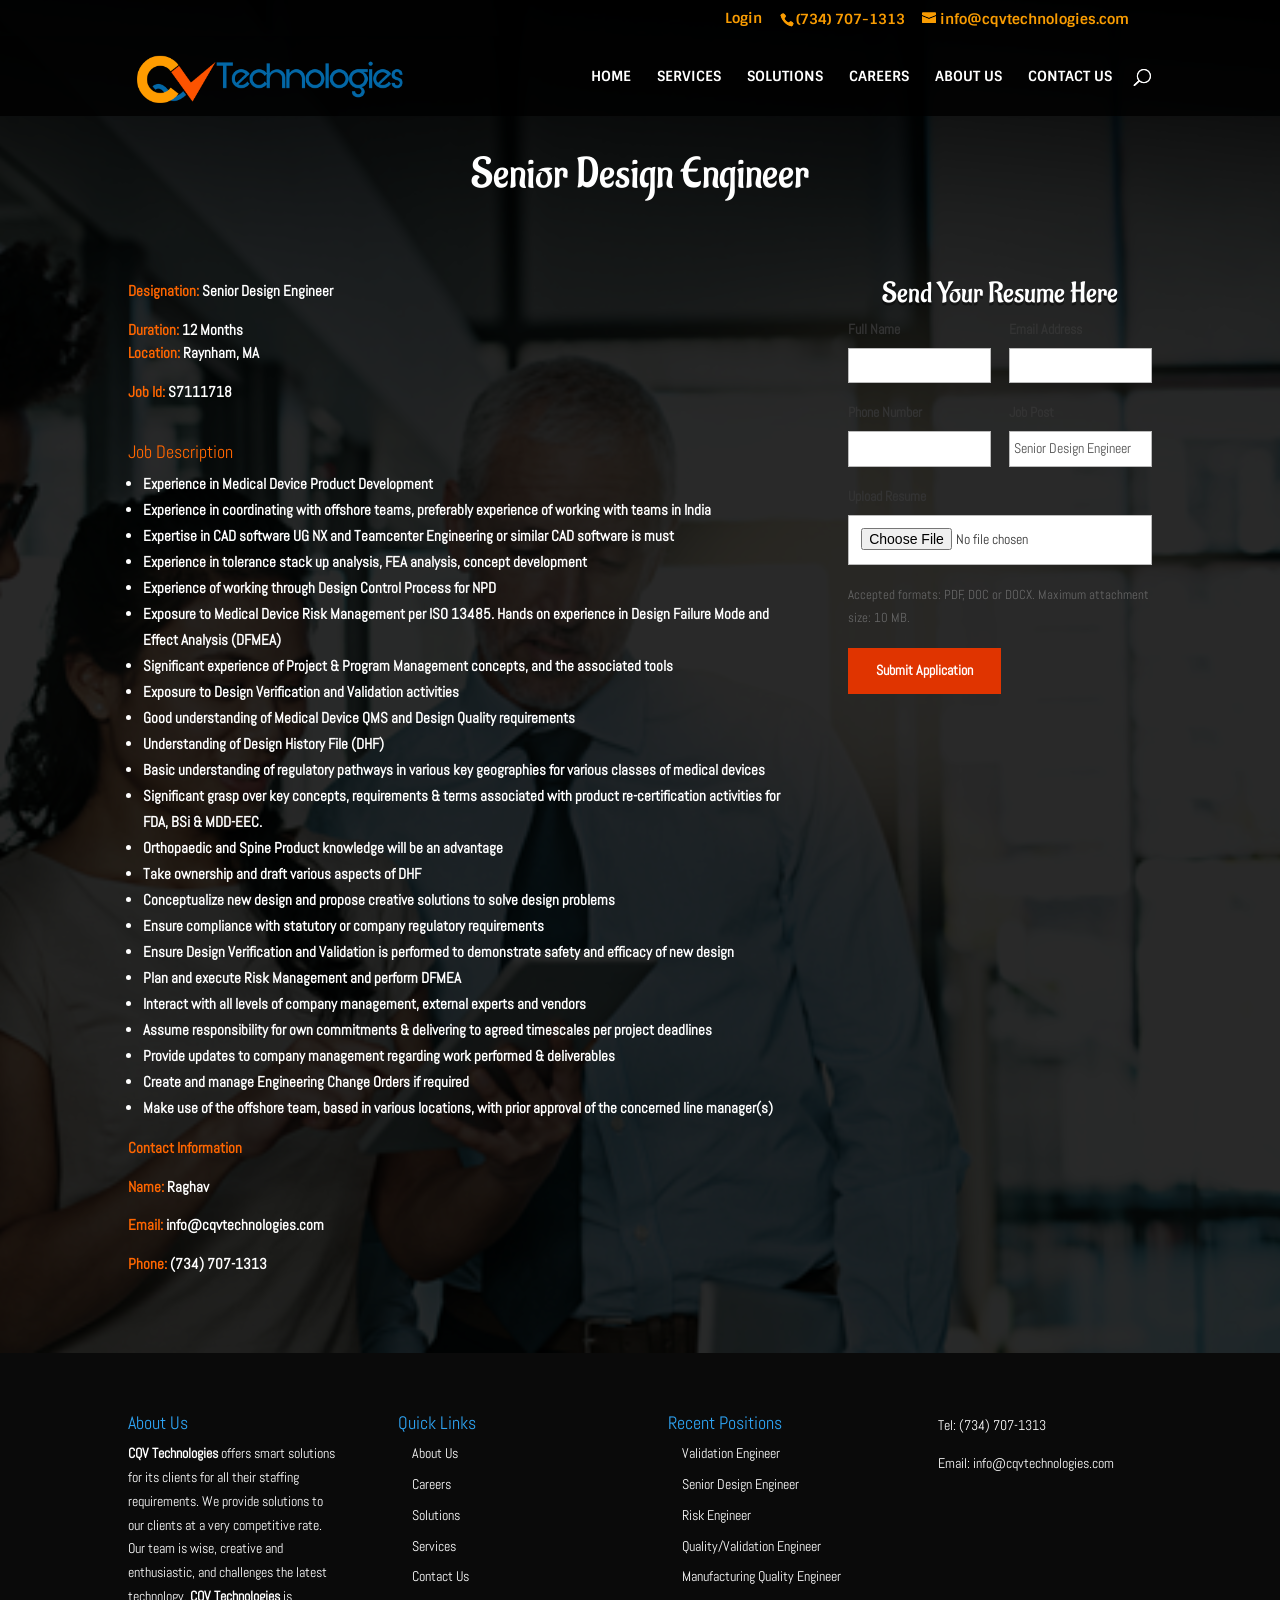
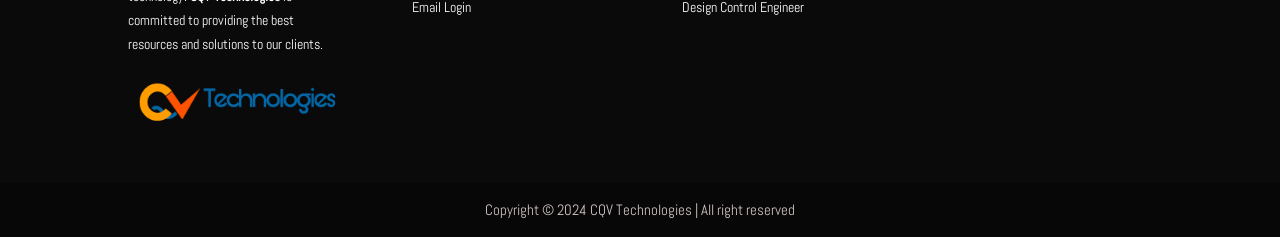
<file: senior-design-engineer.html>
<!DOCTYPE html>
<html lang="en-US">
<head>
	<meta charset="UTF-8" />
<meta http-equiv="X-UA-Compatible" content="IE=edge">
	<script type="text/javascript">
		document.documentElement.className = 'js';
	</script>

	<title>Senior Design Engineer | CQV Technologies</title>
<link rel="preconnect" href="https://fonts.gstatic.com" crossorigin /><meta name='robots' content='max-image-preview:large' />
	<style>img:is([sizes="auto" i], [sizes^="auto," i]) { contain-intrinsic-size: 3000px 1500px }</style>
	<script type="text/javascript">
			let jqueryParams=[],jQuery=function(r){return jqueryParams=[...jqueryParams,r],jQuery},$=function(r){return jqueryParams=[...jqueryParams,r],$};window.jQuery=jQuery,window.$=jQuery;let customHeadScripts=!1;jQuery.fn=jQuery.prototype={},$.fn=jQuery.prototype={},jQuery.noConflict=function(r){if(window.jQuery)return jQuery=window.jQuery,$=window.jQuery,customHeadScripts=!0,jQuery.noConflict},jQuery.ready=function(r){jqueryParams=[...jqueryParams,r]},$.ready=function(r){jqueryParams=[...jqueryParams,r]},jQuery.load=function(r){jqueryParams=[...jqueryParams,r]},$.load=function(r){jqueryParams=[...jqueryParams,r]},jQuery.fn.ready=function(r){jqueryParams=[...jqueryParams,r]},$.fn.ready=function(r){jqueryParams=[...jqueryParams,r]};</script><style id='wp-block-library-theme-inline-css' type='text/css'>
.wp-block-audio :where(figcaption){color:#555;font-size:13px;text-align:center}.is-dark-theme .wp-block-audio :where(figcaption){color:#ffffffa6}.wp-block-audio{margin:0 0 1em}.wp-block-code{border:1px solid #ccc;border-radius:4px;font-family:Menlo,Consolas,monaco,monospace;padding:.8em 1em}.wp-block-embed :where(figcaption){color:#555;font-size:13px;text-align:center}.is-dark-theme .wp-block-embed :where(figcaption){color:#ffffffa6}.wp-block-embed{margin:0 0 1em}.blocks-gallery-caption{color:#555;font-size:13px;text-align:center}.is-dark-theme .blocks-gallery-caption{color:#ffffffa6}:root :where(.wp-block-image figcaption){color:#555;font-size:13px;text-align:center}.is-dark-theme :root :where(.wp-block-image figcaption){color:#ffffffa6}.wp-block-image{margin:0 0 1em}.wp-block-pullquote{border-bottom:4px solid;border-top:4px solid;color:currentColor;margin-bottom:1.75em}.wp-block-pullquote cite,.wp-block-pullquote footer,.wp-block-pullquote__citation{color:currentColor;font-size:.8125em;font-style:normal;text-transform:uppercase}.wp-block-quote{border-left:.25em solid;margin:0 0 1.75em;padding-left:1em}.wp-block-quote cite,.wp-block-quote footer{color:currentColor;font-size:.8125em;font-style:normal;position:relative}.wp-block-quote:where(.has-text-align-right){border-left:none;border-right:.25em solid;padding-left:0;padding-right:1em}.wp-block-quote:where(.has-text-align-center){border:none;padding-left:0}.wp-block-quote.is-large,.wp-block-quote.is-style-large,.wp-block-quote:where(.is-style-plain){border:none}.wp-block-search .wp-block-search__label{font-weight:700}.wp-block-search__button{border:1px solid #ccc;padding:.375em .625em}:where(.wp-block-group.has-background){padding:1.25em 2.375em}.wp-block-separator.has-css-opacity{opacity:.4}.wp-block-separator{border:none;border-bottom:2px solid;margin-left:auto;margin-right:auto}.wp-block-separator.has-alpha-channel-opacity{opacity:1}.wp-block-separator:not(.is-style-wide):not(.is-style-dots){width:100px}.wp-block-separator.has-background:not(.is-style-dots){border-bottom:none;height:1px}.wp-block-separator.has-background:not(.is-style-wide):not(.is-style-dots){height:2px}.wp-block-table{margin:0 0 1em}.wp-block-table td,.wp-block-table th{word-break:normal}.wp-block-table :where(figcaption){color:#555;font-size:13px;text-align:center}.is-dark-theme .wp-block-table :where(figcaption){color:#ffffffa6}.wp-block-video :where(figcaption){color:#555;font-size:13px;text-align:center}.is-dark-theme .wp-block-video :where(figcaption){color:#ffffffa6}.wp-block-video{margin:0 0 1em}:root :where(.wp-block-template-part.has-background){margin-bottom:0;margin-top:0;padding:1.25em 2.375em}
</style>
<style id='global-styles-inline-css' type='text/css'>
:root{--wp--preset--aspect-ratio--square: 1;--wp--preset--aspect-ratio--4-3: 4/3;--wp--preset--aspect-ratio--3-4: 3/4;--wp--preset--aspect-ratio--3-2: 3/2;--wp--preset--aspect-ratio--2-3: 2/3;--wp--preset--aspect-ratio--16-9: 16/9;--wp--preset--aspect-ratio--9-16: 9/16;--wp--preset--color--black: #000000;--wp--preset--color--cyan-bluish-gray: #abb8c3;--wp--preset--color--white: #ffffff;--wp--preset--color--pale-pink: #f78da7;--wp--preset--color--vivid-red: #cf2e2e;--wp--preset--color--luminous-vivid-orange: #ff6900;--wp--preset--color--luminous-vivid-amber: #fcb900;--wp--preset--color--light-green-cyan: #7bdcb5;--wp--preset--color--vivid-green-cyan: #00d084;--wp--preset--color--pale-cyan-blue: #8ed1fc;--wp--preset--color--vivid-cyan-blue: #0693e3;--wp--preset--color--vivid-purple: #9b51e0;--wp--preset--gradient--vivid-cyan-blue-to-vivid-purple: linear-gradient(135deg,rgba(6,147,227,1) 0%,rgb(155,81,224) 100%);--wp--preset--gradient--light-green-cyan-to-vivid-green-cyan: linear-gradient(135deg,rgb(122,220,180) 0%,rgb(0,208,130) 100%);--wp--preset--gradient--luminous-vivid-amber-to-luminous-vivid-orange: linear-gradient(135deg,rgba(252,185,0,1) 0%,rgba(255,105,0,1) 100%);--wp--preset--gradient--luminous-vivid-orange-to-vivid-red: linear-gradient(135deg,rgba(255,105,0,1) 0%,rgb(207,46,46) 100%);--wp--preset--gradient--very-light-gray-to-cyan-bluish-gray: linear-gradient(135deg,rgb(238,238,238) 0%,rgb(169,184,195) 100%);--wp--preset--gradient--cool-to-warm-spectrum: linear-gradient(135deg,rgb(74,234,220) 0%,rgb(151,120,209) 20%,rgb(207,42,186) 40%,rgb(238,44,130) 60%,rgb(251,105,98) 80%,rgb(254,248,76) 100%);--wp--preset--gradient--blush-light-purple: linear-gradient(135deg,rgb(255,206,236) 0%,rgb(152,150,240) 100%);--wp--preset--gradient--blush-bordeaux: linear-gradient(135deg,rgb(254,205,165) 0%,rgb(254,45,45) 50%,rgb(107,0,62) 100%);--wp--preset--gradient--luminous-dusk: linear-gradient(135deg,rgb(255,203,112) 0%,rgb(199,81,192) 50%,rgb(65,88,208) 100%);--wp--preset--gradient--pale-ocean: linear-gradient(135deg,rgb(255,245,203) 0%,rgb(182,227,212) 50%,rgb(51,167,181) 100%);--wp--preset--gradient--electric-grass: linear-gradient(135deg,rgb(202,248,128) 0%,rgb(113,206,126) 100%);--wp--preset--gradient--midnight: linear-gradient(135deg,rgb(2,3,129) 0%,rgb(40,116,252) 100%);--wp--preset--font-size--small: 13px;--wp--preset--font-size--medium: 20px;--wp--preset--font-size--large: 36px;--wp--preset--font-size--x-large: 42px;--wp--preset--spacing--20: 0.44rem;--wp--preset--spacing--30: 0.67rem;--wp--preset--spacing--40: 1rem;--wp--preset--spacing--50: 1.5rem;--wp--preset--spacing--60: 2.25rem;--wp--preset--spacing--70: 3.38rem;--wp--preset--spacing--80: 5.06rem;--wp--preset--shadow--natural: 6px 6px 9px rgba(0, 0, 0, 0.2);--wp--preset--shadow--deep: 12px 12px 50px rgba(0, 0, 0, 0.4);--wp--preset--shadow--sharp: 6px 6px 0px rgba(0, 0, 0, 0.2);--wp--preset--shadow--outlined: 6px 6px 0px -3px rgba(255, 255, 255, 1), 6px 6px rgba(0, 0, 0, 1);--wp--preset--shadow--crisp: 6px 6px 0px rgba(0, 0, 0, 1);}:root { --wp--style--global--content-size: 823px;--wp--style--global--wide-size: 1080px; }:where(body) { margin: 0; }.wp-site-blocks > .alignleft { float: left; margin-right: 2em; }.wp-site-blocks > .alignright { float: right; margin-left: 2em; }.wp-site-blocks > .aligncenter { justify-content: center; margin-left: auto; margin-right: auto; }:where(.is-layout-flex){gap: 0.5em;}:where(.is-layout-grid){gap: 0.5em;}.is-layout-flow > .alignleft{float: left;margin-inline-start: 0;margin-inline-end: 2em;}.is-layout-flow > .alignright{float: right;margin-inline-start: 2em;margin-inline-end: 0;}.is-layout-flow > .aligncenter{margin-left: auto !important;margin-right: auto !important;}.is-layout-constrained > .alignleft{float: left;margin-inline-start: 0;margin-inline-end: 2em;}.is-layout-constrained > .alignright{float: right;margin-inline-start: 2em;margin-inline-end: 0;}.is-layout-constrained > .aligncenter{margin-left: auto !important;margin-right: auto !important;}.is-layout-constrained > :where(:not(.alignleft):not(.alignright):not(.alignfull)){max-width: var(--wp--style--global--content-size);margin-left: auto !important;margin-right: auto !important;}.is-layout-constrained > .alignwide{max-width: var(--wp--style--global--wide-size);}body .is-layout-flex{display: flex;}.is-layout-flex{flex-wrap: wrap;align-items: center;}.is-layout-flex > :is(*, div){margin: 0;}body .is-layout-grid{display: grid;}.is-layout-grid > :is(*, div){margin: 0;}body{padding-top: 0px;padding-right: 0px;padding-bottom: 0px;padding-left: 0px;}a:where(:not(.wp-element-button)){text-decoration: underline;}:root :where(.wp-element-button, .wp-block-button__link){background-color: #32373c;border-width: 0;color: #fff;font-family: inherit;font-size: inherit;line-height: inherit;padding: calc(0.667em + 2px) calc(1.333em + 2px);text-decoration: none;}.has-black-color{color: var(--wp--preset--color--black) !important;}.has-cyan-bluish-gray-color{color: var(--wp--preset--color--cyan-bluish-gray) !important;}.has-white-color{color: var(--wp--preset--color--white) !important;}.has-pale-pink-color{color: var(--wp--preset--color--pale-pink) !important;}.has-vivid-red-color{color: var(--wp--preset--color--vivid-red) !important;}.has-luminous-vivid-orange-color{color: var(--wp--preset--color--luminous-vivid-orange) !important;}.has-luminous-vivid-amber-color{color: var(--wp--preset--color--luminous-vivid-amber) !important;}.has-light-green-cyan-color{color: var(--wp--preset--color--light-green-cyan) !important;}.has-vivid-green-cyan-color{color: var(--wp--preset--color--vivid-green-cyan) !important;}.has-pale-cyan-blue-color{color: var(--wp--preset--color--pale-cyan-blue) !important;}.has-vivid-cyan-blue-color{color: var(--wp--preset--color--vivid-cyan-blue) !important;}.has-vivid-purple-color{color: var(--wp--preset--color--vivid-purple) !important;}.has-black-background-color{background-color: var(--wp--preset--color--black) !important;}.has-cyan-bluish-gray-background-color{background-color: var(--wp--preset--color--cyan-bluish-gray) !important;}.has-white-background-color{background-color: var(--wp--preset--color--white) !important;}.has-pale-pink-background-color{background-color: var(--wp--preset--color--pale-pink) !important;}.has-vivid-red-background-color{background-color: var(--wp--preset--color--vivid-red) !important;}.has-luminous-vivid-orange-background-color{background-color: var(--wp--preset--color--luminous-vivid-orange) !important;}.has-luminous-vivid-amber-background-color{background-color: var(--wp--preset--color--luminous-vivid-amber) !important;}.has-light-green-cyan-background-color{background-color: var(--wp--preset--color--light-green-cyan) !important;}.has-vivid-green-cyan-background-color{background-color: var(--wp--preset--color--vivid-green-cyan) !important;}.has-pale-cyan-blue-background-color{background-color: var(--wp--preset--color--pale-cyan-blue) !important;}.has-vivid-cyan-blue-background-color{background-color: var(--wp--preset--color--vivid-cyan-blue) !important;}.has-vivid-purple-background-color{background-color: var(--wp--preset--color--vivid-purple) !important;}.has-black-border-color{border-color: var(--wp--preset--color--black) !important;}.has-cyan-bluish-gray-border-color{border-color: var(--wp--preset--color--cyan-bluish-gray) !important;}.has-white-border-color{border-color: var(--wp--preset--color--white) !important;}.has-pale-pink-border-color{border-color: var(--wp--preset--color--pale-pink) !important;}.has-vivid-red-border-color{border-color: var(--wp--preset--color--vivid-red) !important;}.has-luminous-vivid-orange-border-color{border-color: var(--wp--preset--color--luminous-vivid-orange) !important;}.has-luminous-vivid-amber-border-color{border-color: var(--wp--preset--color--luminous-vivid-amber) !important;}.has-light-green-cyan-border-color{border-color: var(--wp--preset--color--light-green-cyan) !important;}.has-vivid-green-cyan-border-color{border-color: var(--wp--preset--color--vivid-green-cyan) !important;}.has-pale-cyan-blue-border-color{border-color: var(--wp--preset--color--pale-cyan-blue) !important;}.has-vivid-cyan-blue-border-color{border-color: var(--wp--preset--color--vivid-cyan-blue) !important;}.has-vivid-purple-border-color{border-color: var(--wp--preset--color--vivid-purple) !important;}.has-vivid-cyan-blue-to-vivid-purple-gradient-background{background: var(--wp--preset--gradient--vivid-cyan-blue-to-vivid-purple) !important;}.has-light-green-cyan-to-vivid-green-cyan-gradient-background{background: var(--wp--preset--gradient--light-green-cyan-to-vivid-green-cyan) !important;}.has-luminous-vivid-amber-to-luminous-vivid-orange-gradient-background{background: var(--wp--preset--gradient--luminous-vivid-amber-to-luminous-vivid-orange) !important;}.has-luminous-vivid-orange-to-vivid-red-gradient-background{background: var(--wp--preset--gradient--luminous-vivid-orange-to-vivid-red) !important;}.has-very-light-gray-to-cyan-bluish-gray-gradient-background{background: var(--wp--preset--gradient--very-light-gray-to-cyan-bluish-gray) !important;}.has-cool-to-warm-spectrum-gradient-background{background: var(--wp--preset--gradient--cool-to-warm-spectrum) !important;}.has-blush-light-purple-gradient-background{background: var(--wp--preset--gradient--blush-light-purple) !important;}.has-blush-bordeaux-gradient-background{background: var(--wp--preset--gradient--blush-bordeaux) !important;}.has-luminous-dusk-gradient-background{background: var(--wp--preset--gradient--luminous-dusk) !important;}.has-pale-ocean-gradient-background{background: var(--wp--preset--gradient--pale-ocean) !important;}.has-electric-grass-gradient-background{background: var(--wp--preset--gradient--electric-grass) !important;}.has-midnight-gradient-background{background: var(--wp--preset--gradient--midnight) !important;}.has-small-font-size{font-size: var(--wp--preset--font-size--small) !important;}.has-medium-font-size{font-size: var(--wp--preset--font-size--medium) !important;}.has-large-font-size{font-size: var(--wp--preset--font-size--large) !important;}.has-x-large-font-size{font-size: var(--wp--preset--font-size--x-large) !important;}
:where(.wp-block-post-template.is-layout-flex){gap: 1.25em;}:where(.wp-block-post-template.is-layout-grid){gap: 1.25em;}
:where(.wp-block-columns.is-layout-flex){gap: 2em;}:where(.wp-block-columns.is-layout-grid){gap: 2em;}
:root :where(.wp-block-pullquote){font-size: 1.5em;line-height: 1.6;}
</style>
<link rel='stylesheet' id='et-divi-open-sans-css' href='https://fonts.googleapis.com/css?family=Open+Sans:300italic,400italic,600italic,700italic,800italic,400,300,600,700,800&#038;subset=latin,latin-ext&#038;display=swap' type='text/css' media='all' />
<style id='divi-style-inline-inline-css' type='text/css'>
/*!
Theme Name: Divi
Theme URI: http://www.elegantthemes.com/gallery/divi/
Version: 4.17.6
Description: Smart. Flexible. Beautiful. Divi is the most powerful theme in our collection.
Author: Elegant Themes
Author URI: http://www.elegantthemes.com
License: GNU General Public License v2
License URI: http://www.gnu.org/licenses/gpl-2.0.html
*/

a,abbr,acronym,address,applet,b,big,blockquote,body,center,cite,code,dd,del,dfn,div,dl,dt,em,fieldset,font,form,h1,h2,h3,h4,h5,h6,html,i,iframe,img,ins,kbd,label,legend,li,object,ol,p,pre,q,s,samp,small,span,strike,strong,sub,sup,tt,u,ul,var{margin:0;padding:0;border:0;outline:0;font-size:100%;-ms-text-size-adjust:100%;-webkit-text-size-adjust:100%;vertical-align:baseline;background:transparent}body{line-height:1}ol,ul{list-style:none}blockquote,q{quotes:none}blockquote:after,blockquote:before,q:after,q:before{content:"";content:none}blockquote{margin:20px 0 30px;border-left:5px solid;padding-left:20px}:focus{outline:0}del{text-decoration:line-through}pre{overflow:auto;padding:10px}figure{margin:0}table{border-collapse:collapse;border-spacing:0}article,aside,footer,header,hgroup,nav,section{display:block}body{font-family:Open Sans,Arial,sans-serif;font-size:14px;color:#666;background-color:#fff;line-height:1.7em;font-weight:500;-webkit-font-smoothing:antialiased;-moz-osx-font-smoothing:grayscale}body.page-template-page-template-blank-php #page-container{padding-top:0!important}body.et_cover_background{background-size:cover!important;background-position:top!important;background-repeat:no-repeat!important;background-attachment:fixed}a{color:#2ea3f2}a,a:hover{text-decoration:none}p{padding-bottom:1em}p:not(.has-background):last-of-type{padding-bottom:0}p.et_normal_padding{padding-bottom:1em}strong{font-weight:700}cite,em,i{font-style:italic}code,pre{font-family:Courier New,monospace;margin-bottom:10px}ins{text-decoration:none}sub,sup{height:0;line-height:1;position:relative;vertical-align:baseline}sup{bottom:.8em}sub{top:.3em}dl{margin:0 0 1.5em}dl dt{font-weight:700}dd{margin-left:1.5em}blockquote p{padding-bottom:0}embed,iframe,object,video{max-width:100%}h1,h2,h3,h4,h5,h6{color:#333;padding-bottom:10px;line-height:1em;font-weight:500}h1 a,h2 a,h3 a,h4 a,h5 a,h6 a{color:inherit}h1{font-size:30px}h2{font-size:26px}h3{font-size:22px}h4{font-size:18px}h5{font-size:16px}h6{font-size:14px}input{-webkit-appearance:none}input[type=checkbox]{-webkit-appearance:checkbox}input[type=radio]{-webkit-appearance:radio}input.text,input.title,input[type=email],input[type=password],input[type=tel],input[type=text],select,textarea{background-color:#fff;border:1px solid #bbb;padding:2px;color:#4e4e4e}input.text:focus,input.title:focus,input[type=text]:focus,select:focus,textarea:focus{border-color:#2d3940;color:#3e3e3e}input.text,input.title,input[type=text],select,textarea{margin:0}textarea{padding:4px}button,input,select,textarea{font-family:inherit}img{max-width:100%;height:auto}.clear{clear:both}br.clear{margin:0;padding:0}.pagination{clear:both}#et_search_icon:hover,.et-social-icon a:hover,.et_password_protected_form .et_submit_button,.form-submit .et_pb_buttontton.alt.disabled,.nav-single a,.posted_in a{color:#2ea3f2}.et-search-form,blockquote{border-color:#2ea3f2}#main-content{background-color:#fff}.container{width:80%;max-width:1080px;margin:auto;position:relative}body:not(.et-tb) #main-content .container,body:not(.et-tb-has-header) #main-content .container{padding-top:58px}.et_full_width_page #main-content .container:before{display:none}.main_title{margin-bottom:20px}.et_password_protected_form .et_submit_button:hover,.form-submit .et_pb_button:hover{background:rgba(0,0,0,.05)}.et_button_icon_visible .et_pb_button{padding-right:2em;padding-left:.7em}.et_button_icon_visible .et_pb_button:after{opacity:1;margin-left:0}.et_button_left .et_pb_button:hover:after{left:.15em}.et_button_left .et_pb_button:after{margin-left:0;left:1em}.et_button_icon_visible.et_button_left .et_pb_button,.et_button_left .et_pb_button:hover,.et_button_left .et_pb_module .et_pb_button:hover{padding-left:2em;padding-right:.7em}.et_button_icon_visible.et_button_left .et_pb_button:after,.et_button_left .et_pb_button:hover:after{left:.15em}.et_password_protected_form .et_submit_button:hover,.form-submit .et_pb_button:hover{padding:.3em 1em}.et_button_no_icon .et_pb_button:after{display:none}.et_button_no_icon.et_button_icon_visible.et_button_left .et_pb_button,.et_button_no_icon.et_button_left .et_pb_button:hover,.et_button_no_icon .et_pb_button,.et_button_no_icon .et_pb_button:hover{padding:.3em 1em!important}.et_button_custom_icon .et_pb_button:after{line-height:1.7em}.et_button_custom_icon.et_button_icon_visible .et_pb_button:after,.et_button_custom_icon .et_pb_button:hover:after{margin-left:.3em}#left-area .post_format-post-format-gallery .wp-block-gallery:first-of-type{padding:0;margin-bottom:-16px}.entry-content table:not(.variations){border:1px solid #eee;margin:0 0 15px;text-align:left;width:100%}.entry-content thead th,.entry-content tr th{color:#555;font-weight:700;padding:9px 24px}.entry-content tr td{border-top:1px solid #eee;padding:6px 24px}#left-area ul,.entry-content ul,.et-l--body ul,.et-l--footer ul,.et-l--header ul{list-style-type:disc;padding:0 0 23px 1em;line-height:26px}#left-area ol,.entry-content ol,.et-l--body ol,.et-l--footer ol,.et-l--header ol{list-style-type:decimal;list-style-position:inside;padding:0 0 23px;line-height:26px}#left-area ul li ul,.entry-content ul li ol{padding:2px 0 2px 20px}#left-area ol li ul,.entry-content ol li ol,.et-l--body ol li ol,.et-l--footer ol li ol,.et-l--header ol li ol{padding:2px 0 2px 35px}#left-area ul.wp-block-gallery{display:-webkit-box;display:-ms-flexbox;display:flex;-ms-flex-wrap:wrap;flex-wrap:wrap;list-style-type:none;padding:0}#left-area ul.products{padding:0!important;line-height:1.7!important;list-style:none!important}.gallery-item a{display:block}.gallery-caption,.gallery-item a{width:90%}#wpadminbar{z-index:100001}#left-area .post-meta{font-size:14px;padding-bottom:15px}#left-area .post-meta a{text-decoration:none;color:#666}#left-area .et_featured_image{padding-bottom:7px}.single .post{padding-bottom:25px}body.single .et_audio_content{margin-bottom:-6px}.nav-single a{text-decoration:none;color:#2ea3f2;font-size:14px;font-weight:400}.nav-previous{float:left}.nav-next{float:right}.et_password_protected_form p input{background-color:#eee;border:none!important;width:100%!important;border-radius:0!important;font-size:14px;color:#999!important;padding:16px!important;-webkit-box-sizing:border-box;box-sizing:border-box}.et_password_protected_form label{display:none}.et_password_protected_form .et_submit_button{font-family:inherit;display:block;float:right;margin:8px auto 0;cursor:pointer}.post-password-required p.nocomments.container{max-width:100%}.post-password-required p.nocomments.container:before{display:none}.aligncenter,div.post .new-post .aligncenter{display:block;margin-left:auto;margin-right:auto}.wp-caption{border:1px solid #ddd;text-align:center;background-color:#f3f3f3;margin-bottom:10px;max-width:96%;padding:8px}.wp-caption.alignleft{margin:0 30px 20px 0}.wp-caption.alignright{margin:0 0 20px 30px}.wp-caption img{margin:0;padding:0;border:0}.wp-caption p.wp-caption-text{font-size:12px;padding:0 4px 5px;margin:0}.alignright{float:right}.alignleft{float:left}img.alignleft{display:inline;float:left;margin-right:15px}img.alignright{display:inline;float:right;margin-left:15px}.page.et_pb_pagebuilder_layout #main-content{background-color:transparent}body #main-content .et_builder_inner_content>h1,body #main-content .et_builder_inner_content>h2,body #main-content .et_builder_inner_content>h3,body #main-content .et_builder_inner_content>h4,body #main-content .et_builder_inner_content>h5,body #main-content .et_builder_inner_content>h6{line-height:1.4em}body #main-content .et_builder_inner_content>p{line-height:1.7em}.wp-block-pullquote{margin:20px 0 30px}.wp-block-pullquote.has-background blockquote{border-left:none}.wp-block-group.has-background{padding:1.5em 1.5em .5em}@media (min-width:981px){#left-area{width:79.125%;padding-bottom:23px}#main-content .container:before{content:"";position:absolute;top:0;height:100%;width:1px;background-color:#e2e2e2}.et_full_width_page #left-area,.et_no_sidebar #left-area{float:none;width:100%!important}.et_full_width_page #left-area{padding-bottom:0}.et_no_sidebar #main-content .container:before{display:none}}@media (max-width:980px){#page-container{padding-top:80px}.et-tb #page-container,.et-tb-has-header #page-container{padding-top:0!important}#left-area,#sidebar{width:100%!important}#main-content .container:before{display:none!important}.et_full_width_page .et_gallery_item:nth-child(4n+1){clear:none}}@media print{#page-container{padding-top:0!important}}#wp-admin-bar-et-use-visual-builder a:before{font-family:ETmodules!important;content:"\e625";font-size:30px!important;width:28px;margin-top:-3px;color:#974df3!important}#wp-admin-bar-et-use-visual-builder:hover a:before{color:#fff!important}#wp-admin-bar-et-use-visual-builder:hover a,#wp-admin-bar-et-use-visual-builder a:hover{transition:background-color .5s ease;-webkit-transition:background-color .5s ease;-moz-transition:background-color .5s ease;background-color:#7e3bd0!important;color:#fff!important}* html .clearfix,:first-child+html .clearfix{zoom:1}.iphone .et_pb_section_video_bg video::-webkit-media-controls-start-playback-button{display:none!important;-webkit-appearance:none}.et_mobile_device .et_pb_section_parallax .et_pb_parallax_css{background-attachment:scroll}.et-social-facebook a.icon:before{content:"\e093"}.et-social-twitter a.icon:before{content:"\e094"}.et-social-google-plus a.icon:before{content:"\e096"}.et-social-instagram a.icon:before{content:"\e09a"}.et-social-rss a.icon:before{content:"\e09e"}.ai1ec-single-event:after{content:" ";display:table;clear:both}.evcal_event_details .evcal_evdata_cell .eventon_details_shading_bot.eventon_details_shading_bot{z-index:3}.wp-block-divi-layout{margin-bottom:1em}*{-webkit-box-sizing:border-box;box-sizing:border-box}#et-info-email:before,#et-info-phone:before,#et_search_icon:before,.comment-reply-link:after,.et-cart-info span:before,.et-pb-arrow-next:before,.et-pb-arrow-prev:before,.et-social-icon a:before,.et_audio_container .mejs-playpause-button button:before,.et_audio_container .mejs-volume-button button:before,.et_overlay:before,.et_password_protected_form .et_submit_button:after,.et_pb_button:after,.et_pb_contact_reset:after,.et_pb_contact_submit:after,.et_pb_font_icon:before,.et_pb_newsletter_button:after,.et_pb_pricing_table_button:after,.et_pb_promo_button:after,.et_pb_testimonial:before,.et_pb_toggle_title:before,.form-submit .et_pb_button:after,.mobile_menu_bar:before,a.et_pb_more_button:after{font-family:ETmodules!important;speak:none;font-style:normal;font-weight:400;-webkit-font-feature-settings:normal;font-feature-settings:normal;font-variant:normal;text-transform:none;line-height:1;-webkit-font-smoothing:antialiased;-moz-osx-font-smoothing:grayscale;text-shadow:0 0;direction:ltr}.et-pb-icon,.et_pb_custom_button_icon.et_pb_button:after,.et_pb_login .et_pb_custom_button_icon.et_pb_button:after,.et_pb_woo_custom_button_icon .button.et_pb_custom_button_icon.et_pb_button:after,.et_pb_woo_custom_button_icon .button.et_pb_custom_button_icon.et_pb_button:hover:after{content:attr(data-icon)}.et-pb-icon{font-family:ETmodules;speak:none;font-weight:400;-webkit-font-feature-settings:normal;font-feature-settings:normal;font-variant:normal;text-transform:none;line-height:1;-webkit-font-smoothing:antialiased;font-size:96px;font-style:normal;display:inline-block;-webkit-box-sizing:border-box;box-sizing:border-box;direction:ltr}#et-ajax-saving{display:none;-webkit-transition:background .3s,-webkit-box-shadow .3s;transition:background .3s,-webkit-box-shadow .3s;transition:background .3s,box-shadow .3s;transition:background .3s,box-shadow .3s,-webkit-box-shadow .3s;-webkit-box-shadow:rgba(0,139,219,.247059) 0 0 60px;box-shadow:0 0 60px rgba(0,139,219,.247059);position:fixed;top:50%;left:50%;width:50px;height:50px;background:#fff;border-radius:50px;margin:-25px 0 0 -25px;z-index:999999;text-align:center}#et-ajax-saving img{margin:9px}.et-safe-mode-indicator,.et-safe-mode-indicator:focus,.et-safe-mode-indicator:hover{-webkit-box-shadow:0 5px 10px rgba(41,196,169,.15);box-shadow:0 5px 10px rgba(41,196,169,.15);background:#29c4a9;color:#fff;font-size:14px;font-weight:600;padding:12px;line-height:16px;border-radius:3px;position:fixed;bottom:30px;right:30px;z-index:999999;text-decoration:none;font-family:Open Sans,sans-serif;-webkit-font-smoothing:antialiased;-moz-osx-font-smoothing:grayscale}.et_pb_button{font-size:20px;font-weight:500;padding:.3em 1em;line-height:1.7em!important;background-color:transparent;background-size:cover;background-position:50%;background-repeat:no-repeat;border:2px solid;border-radius:3px;-webkit-transition-duration:.2s;transition-duration:.2s;-webkit-transition-property:all!important;transition-property:all!important}.et_pb_button,.et_pb_button_inner{position:relative}.et_pb_button:hover,.et_pb_module .et_pb_button:hover{border:2px solid transparent;padding:.3em 2em .3em .7em}.et_pb_button:hover{background-color:hsla(0,0%,100%,.2)}.et_pb_bg_layout_light.et_pb_button:hover,.et_pb_bg_layout_light .et_pb_button:hover{background-color:rgba(0,0,0,.05)}.et_pb_button:after,.et_pb_button:before{font-size:32px;line-height:1em;content:"\35";opacity:0;position:absolute;margin-left:-1em;-webkit-transition:all .2s;transition:all .2s;text-transform:none;-webkit-font-feature-settings:"kern" off;font-feature-settings:"kern" off;font-variant:none;font-style:normal;font-weight:400;text-shadow:none}.et_pb_button.et_hover_enabled:hover:after,.et_pb_button.et_pb_hovered:hover:after{-webkit-transition:none!important;transition:none!important}.et_pb_button:before{display:none}.et_pb_button:hover:after{opacity:1;margin-left:0}.et_pb_column_1_3 h1,.et_pb_column_1_4 h1,.et_pb_column_1_5 h1,.et_pb_column_1_6 h1,.et_pb_column_2_5 h1{font-size:26px}.et_pb_column_1_3 h2,.et_pb_column_1_4 h2,.et_pb_column_1_5 h2,.et_pb_column_1_6 h2,.et_pb_column_2_5 h2{font-size:23px}.et_pb_column_1_3 h3,.et_pb_column_1_4 h3,.et_pb_column_1_5 h3,.et_pb_column_1_6 h3,.et_pb_column_2_5 h3{font-size:20px}.et_pb_column_1_3 h4,.et_pb_column_1_4 h4,.et_pb_column_1_5 h4,.et_pb_column_1_6 h4,.et_pb_column_2_5 h4{font-size:18px}.et_pb_column_1_3 h5,.et_pb_column_1_4 h5,.et_pb_column_1_5 h5,.et_pb_column_1_6 h5,.et_pb_column_2_5 h5{font-size:16px}.et_pb_column_1_3 h6,.et_pb_column_1_4 h6,.et_pb_column_1_5 h6,.et_pb_column_1_6 h6,.et_pb_column_2_5 h6{font-size:15px}.et_pb_bg_layout_dark,.et_pb_bg_layout_dark h1,.et_pb_bg_layout_dark h2,.et_pb_bg_layout_dark h3,.et_pb_bg_layout_dark h4,.et_pb_bg_layout_dark h5,.et_pb_bg_layout_dark h6{color:#fff!important}.et_pb_module.et_pb_text_align_left{text-align:left}.et_pb_module.et_pb_text_align_center{text-align:center}.et_pb_module.et_pb_text_align_right{text-align:right}.et_pb_module.et_pb_text_align_justified{text-align:justify}.clearfix:after{visibility:hidden;display:block;font-size:0;content:" ";clear:both;height:0}.et_pb_bg_layout_light .et_pb_more_button{color:#2ea3f2}.et_builder_inner_content{position:relative;z-index:1}header .et_builder_inner_content{z-index:2}.et_pb_css_mix_blend_mode_passthrough{mix-blend-mode:unset!important}.et_pb_image_container{margin:-20px -20px 29px}.et_pb_module_inner{position:relative}.et_hover_enabled_preview{z-index:2}.et_hover_enabled:hover{position:relative;z-index:2}.et_pb_all_tabs,.et_pb_module,.et_pb_posts_nav a,.et_pb_tab,.et_pb_with_background{position:relative;background-size:cover;background-position:50%;background-repeat:no-repeat}.et_pb_background_mask,.et_pb_background_pattern{bottom:0;left:0;position:absolute;right:0;top:0}.et_pb_background_mask{background-size:calc(100% + 2px) calc(100% + 2px);background-repeat:no-repeat;background-position:50%;overflow:hidden}.et_pb_background_pattern{background-position:0 0;background-repeat:repeat}.et_pb_with_border{position:relative;border:0 solid #333}.post-password-required .et_pb_row{padding:0;width:100%}.post-password-required .et_password_protected_form{min-height:0}body.et_pb_pagebuilder_layout.et_pb_show_title .post-password-required .et_password_protected_form h1,body:not(.et_pb_pagebuilder_layout) .post-password-required .et_password_protected_form h1{display:none}.et_pb_no_bg{padding:0!important}.et_overlay.et_pb_inline_icon:before,.et_pb_inline_icon:before{content:attr(data-icon)}.et_pb_more_button{color:inherit;text-shadow:none;text-decoration:none;display:inline-block;margin-top:20px}.et_parallax_bg_wrap{overflow:hidden;position:absolute;top:0;right:0;bottom:0;left:0}.et_parallax_bg{background-repeat:no-repeat;background-position:top;background-size:cover;position:absolute;bottom:0;left:0;width:100%;height:100%;display:block}.et_parallax_bg.et_parallax_bg__hover,.et_parallax_bg.et_parallax_bg_phone,.et_parallax_bg.et_parallax_bg_tablet,.et_parallax_gradient.et_parallax_gradient__hover,.et_parallax_gradient.et_parallax_gradient_phone,.et_parallax_gradient.et_parallax_gradient_tablet,.et_pb_section_parallax_hover:hover .et_parallax_bg:not(.et_parallax_bg__hover),.et_pb_section_parallax_hover:hover .et_parallax_gradient:not(.et_parallax_gradient__hover){display:none}.et_pb_section_parallax_hover:hover .et_parallax_bg.et_parallax_bg__hover,.et_pb_section_parallax_hover:hover .et_parallax_gradient.et_parallax_gradient__hover{display:block}.et_parallax_gradient{bottom:0;display:block;left:0;position:absolute;right:0;top:0}.et_pb_module.et_pb_section_parallax,.et_pb_posts_nav a.et_pb_section_parallax,.et_pb_tab.et_pb_section_parallax{position:relative}.et_pb_section_parallax .et_pb_parallax_css,.et_pb_slides .et_parallax_bg.et_pb_parallax_css{background-attachment:fixed}body.et-bfb .et_pb_section_parallax .et_pb_parallax_css,body.et-bfb .et_pb_slides .et_parallax_bg.et_pb_parallax_css{background-attachment:scroll;bottom:auto}.et_pb_section_parallax.et_pb_column .et_pb_module,.et_pb_section_parallax.et_pb_row .et_pb_column,.et_pb_section_parallax.et_pb_row .et_pb_module{z-index:9;position:relative}.et_pb_more_button:hover:after{opacity:1;margin-left:0}.et_pb_preload .et_pb_section_video_bg,.et_pb_preload>div{visibility:hidden}.et_pb_preload,.et_pb_section.et_pb_section_video.et_pb_preload{position:relative;background:#464646!important}.et_pb_preload:before{content:"";position:absolute;top:50%;left:50%;background:url(wp-content/themes/Divi-4-17-6/includes/builder/styles/images/preloader.gif) no-repeat;border-radius:32px;width:32px;height:32px;margin:-16px 0 0 -16px}.box-shadow-overlay{position:absolute;top:0;left:0;width:100%;height:100%;z-index:10;pointer-events:none}.et_pb_section>.box-shadow-overlay~.et_pb_row{z-index:11}body.safari .section_has_divider{will-change:transform}.et_pb_row>.box-shadow-overlay{z-index:8}.has-box-shadow-overlay{position:relative}.et_clickable{cursor:pointer}.screen-reader-text{border:0;clip:rect(1px,1px,1px,1px);-webkit-clip-path:inset(50%);clip-path:inset(50%);height:1px;margin:-1px;overflow:hidden;padding:0;position:absolute!important;width:1px;word-wrap:normal!important}.et_multi_view_hidden,.et_multi_view_hidden_image{display:none!important}@keyframes multi-view-image-fade{0%{opacity:0}10%{opacity:.1}20%{opacity:.2}30%{opacity:.3}40%{opacity:.4}50%{opacity:.5}60%{opacity:.6}70%{opacity:.7}80%{opacity:.8}90%{opacity:.9}to{opacity:1}}.et_multi_view_image__loading{visibility:hidden}.et_multi_view_image__loaded{-webkit-animation:multi-view-image-fade .5s;animation:multi-view-image-fade .5s}#et-pb-motion-effects-offset-tracker{visibility:hidden!important;opacity:0;position:absolute;top:0;left:0}.et-pb-before-scroll-animation{opacity:0}header.et-l.et-l--header:after{clear:both;display:block;content:""}.et_pb_module{-webkit-animation-timing-function:linear;animation-timing-function:linear;-webkit-animation-duration:.2s;animation-duration:.2s}@-webkit-keyframes fadeBottom{0%{opacity:0;-webkit-transform:translateY(10%);transform:translateY(10%)}to{opacity:1;-webkit-transform:translateY(0);transform:translateY(0)}}@keyframes fadeBottom{0%{opacity:0;-webkit-transform:translateY(10%);transform:translateY(10%)}to{opacity:1;-webkit-transform:translateY(0);transform:translateY(0)}}@-webkit-keyframes fadeLeft{0%{opacity:0;-webkit-transform:translateX(-10%);transform:translateX(-10%)}to{opacity:1;-webkit-transform:translateX(0);transform:translateX(0)}}@keyframes fadeLeft{0%{opacity:0;-webkit-transform:translateX(-10%);transform:translateX(-10%)}to{opacity:1;-webkit-transform:translateX(0);transform:translateX(0)}}@-webkit-keyframes fadeRight{0%{opacity:0;-webkit-transform:translateX(10%);transform:translateX(10%)}to{opacity:1;-webkit-transform:translateX(0);transform:translateX(0)}}@keyframes fadeRight{0%{opacity:0;-webkit-transform:translateX(10%);transform:translateX(10%)}to{opacity:1;-webkit-transform:translateX(0);transform:translateX(0)}}@-webkit-keyframes fadeTop{0%{opacity:0;-webkit-transform:translateY(-10%);transform:translateY(-10%)}to{opacity:1;-webkit-transform:translateX(0);transform:translateX(0)}}@keyframes fadeTop{0%{opacity:0;-webkit-transform:translateY(-10%);transform:translateY(-10%)}to{opacity:1;-webkit-transform:translateX(0);transform:translateX(0)}}@-webkit-keyframes fadeIn{0%{opacity:0}to{opacity:1}}@keyframes fadeIn{0%{opacity:0}to{opacity:1}}.et-waypoint:not(.et_pb_counters){opacity:0}@media (min-width:981px){.et_pb_section.et_section_specialty div.et_pb_row .et_pb_column .et_pb_column .et_pb_module.et-last-child,.et_pb_section.et_section_specialty div.et_pb_row .et_pb_column .et_pb_column .et_pb_module:last-child,.et_pb_section.et_section_specialty div.et_pb_row .et_pb_column .et_pb_row_inner .et_pb_column .et_pb_module.et-last-child,.et_pb_section.et_section_specialty div.et_pb_row .et_pb_column .et_pb_row_inner .et_pb_column .et_pb_module:last-child,.et_pb_section div.et_pb_row .et_pb_column .et_pb_module.et-last-child,.et_pb_section div.et_pb_row .et_pb_column .et_pb_module:last-child{margin-bottom:0}}@media (max-width:980px){.et_overlay.et_pb_inline_icon_tablet:before,.et_pb_inline_icon_tablet:before{content:attr(data-icon-tablet)}.et_parallax_bg.et_parallax_bg_tablet_exist,.et_parallax_gradient.et_parallax_gradient_tablet_exist{display:none}.et_parallax_bg.et_parallax_bg_tablet,.et_parallax_gradient.et_parallax_gradient_tablet{display:block}.et_pb_column .et_pb_module{margin-bottom:30px}.et_pb_row .et_pb_column .et_pb_module.et-last-child,.et_pb_row .et_pb_column .et_pb_module:last-child,.et_section_specialty .et_pb_row .et_pb_column .et_pb_module.et-last-child,.et_section_specialty .et_pb_row .et_pb_column .et_pb_module:last-child{margin-bottom:0}.et_pb_more_button{display:inline-block!important}.et_pb_bg_layout_light_tablet.et_pb_button,.et_pb_bg_layout_light_tablet.et_pb_module.et_pb_button,.et_pb_bg_layout_light_tablet .et_pb_more_button{color:#2ea3f2}.et_pb_bg_layout_light_tablet .et_pb_forgot_password a{color:#666}.et_pb_bg_layout_light_tablet h1,.et_pb_bg_layout_light_tablet h2,.et_pb_bg_layout_light_tablet h3,.et_pb_bg_layout_light_tablet h4,.et_pb_bg_layout_light_tablet h5,.et_pb_bg_layout_light_tablet h6{color:#333!important}.et_pb_module .et_pb_bg_layout_light_tablet.et_pb_button{color:#2ea3f2!important}.et_pb_bg_layout_light_tablet{color:#666!important}.et_pb_bg_layout_dark_tablet,.et_pb_bg_layout_dark_tablet h1,.et_pb_bg_layout_dark_tablet h2,.et_pb_bg_layout_dark_tablet h3,.et_pb_bg_layout_dark_tablet h4,.et_pb_bg_layout_dark_tablet h5,.et_pb_bg_layout_dark_tablet h6{color:#fff!important}.et_pb_bg_layout_dark_tablet.et_pb_button,.et_pb_bg_layout_dark_tablet.et_pb_module.et_pb_button,.et_pb_bg_layout_dark_tablet .et_pb_more_button{color:inherit}.et_pb_bg_layout_dark_tablet .et_pb_forgot_password a{color:#fff}.et_pb_module.et_pb_text_align_left-tablet{text-align:left}.et_pb_module.et_pb_text_align_center-tablet{text-align:center}.et_pb_module.et_pb_text_align_right-tablet{text-align:right}.et_pb_module.et_pb_text_align_justified-tablet{text-align:justify}}@media (max-width:767px){.et_pb_more_button{display:inline-block!important}.et_overlay.et_pb_inline_icon_phone:before,.et_pb_inline_icon_phone:before{content:attr(data-icon-phone)}.et_parallax_bg.et_parallax_bg_phone_exist,.et_parallax_gradient.et_parallax_gradient_phone_exist{display:none}.et_parallax_bg.et_parallax_bg_phone,.et_parallax_gradient.et_parallax_gradient_phone{display:block}.et-hide-mobile{display:none!important}.et_pb_bg_layout_light_phone.et_pb_button,.et_pb_bg_layout_light_phone.et_pb_module.et_pb_button,.et_pb_bg_layout_light_phone .et_pb_more_button{color:#2ea3f2}.et_pb_bg_layout_light_phone .et_pb_forgot_password a{color:#666}.et_pb_bg_layout_light_phone h1,.et_pb_bg_layout_light_phone h2,.et_pb_bg_layout_light_phone h3,.et_pb_bg_layout_light_phone h4,.et_pb_bg_layout_light_phone h5,.et_pb_bg_layout_light_phone h6{color:#333!important}.et_pb_module .et_pb_bg_layout_light_phone.et_pb_button{color:#2ea3f2!important}.et_pb_bg_layout_light_phone{color:#666!important}.et_pb_bg_layout_dark_phone,.et_pb_bg_layout_dark_phone h1,.et_pb_bg_layout_dark_phone h2,.et_pb_bg_layout_dark_phone h3,.et_pb_bg_layout_dark_phone h4,.et_pb_bg_layout_dark_phone h5,.et_pb_bg_layout_dark_phone h6{color:#fff!important}.et_pb_bg_layout_dark_phone.et_pb_button,.et_pb_bg_layout_dark_phone.et_pb_module.et_pb_button,.et_pb_bg_layout_dark_phone .et_pb_more_button{color:inherit}.et_pb_module .et_pb_bg_layout_dark_phone.et_pb_button{color:#fff!important}.et_pb_bg_layout_dark_phone .et_pb_forgot_password a{color:#fff}.et_pb_module.et_pb_text_align_left-phone{text-align:left}.et_pb_module.et_pb_text_align_center-phone{text-align:center}.et_pb_module.et_pb_text_align_right-phone{text-align:right}.et_pb_module.et_pb_text_align_justified-phone{text-align:justify}}@media (max-width:479px){a.et_pb_more_button{display:block}}@media (min-width:768px) and (max-width:980px){[data-et-multi-view-load-tablet-hidden=true]:not(.et_multi_view_swapped){display:none!important}}@media (max-width:767px){[data-et-multi-view-load-phone-hidden=true]:not(.et_multi_view_swapped){display:none!important}}.et_pb_menu.et_pb_menu--style-inline_centered_logo .et_pb_menu__menu nav ul{-webkit-box-pack:center;-ms-flex-pack:center;justify-content:center}@-webkit-keyframes multi-view-image-fade{0%{-webkit-transform:scale(1);transform:scale(1);opacity:1}50%{-webkit-transform:scale(1.01);transform:scale(1.01);opacity:1}to{-webkit-transform:scale(1);transform:scale(1);opacity:1}}
</style>
<style id='divi-dynamic-critical-inline-css' type='text/css'>
@font-face{font-family:ETmodules;font-display:block;src:url(wp-content/themes/Divi-4-17-6/core/admin/fonts/modules/base/modules.eot);src:url(wp-content/themes/Divi-4-17-6/core/admin/fonts/modules/base/modules.eot#iefix) format("embedded-opentype"),url(wp-content/themes/Divi-4-17-6/core/admin/fonts/modules/base/modules.ttf) format("truetype"),url(wp-content/themes/Divi-4-17-6/core/admin/fonts/modules/base/modules.woff) format("woff"),url(wp-content/themes/Divi-4-17-6/core/admin/fonts/modules/base/modules.svg#ETmodules) format("svg");font-weight:400;font-style:normal}
@media (min-width:981px){.et_pb_gutters3 .et_pb_column,.et_pb_gutters3.et_pb_row .et_pb_column{margin-right:5.5%}.et_pb_gutters3 .et_pb_column_4_4,.et_pb_gutters3.et_pb_row .et_pb_column_4_4{width:100%}.et_pb_gutters3 .et_pb_column_4_4 .et_pb_module,.et_pb_gutters3.et_pb_row .et_pb_column_4_4 .et_pb_module{margin-bottom:2.75%}.et_pb_gutters3 .et_pb_column_3_4,.et_pb_gutters3.et_pb_row .et_pb_column_3_4{width:73.625%}.et_pb_gutters3 .et_pb_column_3_4 .et_pb_module,.et_pb_gutters3.et_pb_row .et_pb_column_3_4 .et_pb_module{margin-bottom:3.735%}.et_pb_gutters3 .et_pb_column_2_3,.et_pb_gutters3.et_pb_row .et_pb_column_2_3{width:64.833%}.et_pb_gutters3 .et_pb_column_2_3 .et_pb_module,.et_pb_gutters3.et_pb_row .et_pb_column_2_3 .et_pb_module{margin-bottom:4.242%}.et_pb_gutters3 .et_pb_column_3_5,.et_pb_gutters3.et_pb_row .et_pb_column_3_5{width:57.8%}.et_pb_gutters3 .et_pb_column_3_5 .et_pb_module,.et_pb_gutters3.et_pb_row .et_pb_column_3_5 .et_pb_module{margin-bottom:4.758%}.et_pb_gutters3 .et_pb_column_1_2,.et_pb_gutters3.et_pb_row .et_pb_column_1_2{width:47.25%}.et_pb_gutters3 .et_pb_column_1_2 .et_pb_module,.et_pb_gutters3.et_pb_row .et_pb_column_1_2 .et_pb_module{margin-bottom:5.82%}.et_pb_gutters3 .et_pb_column_2_5,.et_pb_gutters3.et_pb_row .et_pb_column_2_5{width:36.7%}.et_pb_gutters3 .et_pb_column_2_5 .et_pb_module,.et_pb_gutters3.et_pb_row .et_pb_column_2_5 .et_pb_module{margin-bottom:7.493%}.et_pb_gutters3 .et_pb_column_1_3,.et_pb_gutters3.et_pb_row .et_pb_column_1_3{width:29.6667%}.et_pb_gutters3 .et_pb_column_1_3 .et_pb_module,.et_pb_gutters3.et_pb_row .et_pb_column_1_3 .et_pb_module{margin-bottom:9.27%}.et_pb_gutters3 .et_pb_column_1_4,.et_pb_gutters3.et_pb_row .et_pb_column_1_4{width:20.875%}.et_pb_gutters3 .et_pb_column_1_4 .et_pb_module,.et_pb_gutters3.et_pb_row .et_pb_column_1_4 .et_pb_module{margin-bottom:13.174%}.et_pb_gutters3 .et_pb_column_1_5,.et_pb_gutters3.et_pb_row .et_pb_column_1_5{width:15.6%}.et_pb_gutters3 .et_pb_column_1_5 .et_pb_module,.et_pb_gutters3.et_pb_row .et_pb_column_1_5 .et_pb_module{margin-bottom:17.628%}.et_pb_gutters3 .et_pb_column_1_6,.et_pb_gutters3.et_pb_row .et_pb_column_1_6{width:12.0833%}.et_pb_gutters3 .et_pb_column_1_6 .et_pb_module,.et_pb_gutters3.et_pb_row .et_pb_column_1_6 .et_pb_module{margin-bottom:22.759%}.et_pb_gutters3 .et_full_width_page.woocommerce-page ul.products li.product{width:20.875%;margin-right:5.5%;margin-bottom:5.5%}.et_pb_gutters3.et_left_sidebar.woocommerce-page #main-content ul.products li.product,.et_pb_gutters3.et_right_sidebar.woocommerce-page #main-content ul.products li.product{width:28.353%;margin-right:7.47%}.et_pb_gutters3.et_left_sidebar.woocommerce-page #main-content ul.products.columns-1 li.product,.et_pb_gutters3.et_right_sidebar.woocommerce-page #main-content ul.products.columns-1 li.product{width:100%;margin-right:0}.et_pb_gutters3.et_left_sidebar.woocommerce-page #main-content ul.products.columns-2 li.product,.et_pb_gutters3.et_right_sidebar.woocommerce-page #main-content ul.products.columns-2 li.product{width:48%;margin-right:4%}.et_pb_gutters3.et_left_sidebar.woocommerce-page #main-content ul.products.columns-2 li:nth-child(2n+2),.et_pb_gutters3.et_right_sidebar.woocommerce-page #main-content ul.products.columns-2 li:nth-child(2n+2){margin-right:0}.et_pb_gutters3.et_left_sidebar.woocommerce-page #main-content ul.products.columns-2 li:nth-child(3n+1),.et_pb_gutters3.et_right_sidebar.woocommerce-page #main-content ul.products.columns-2 li:nth-child(3n+1){clear:none}}
#et-secondary-menu li,#top-menu li{word-wrap:break-word}.nav li ul,.et_mobile_menu{border-color:#2EA3F2}.mobile_menu_bar:before,.mobile_menu_bar:after,#top-menu li.current-menu-ancestor>a,#top-menu li.current-menu-item>a{color:#2EA3F2}#main-header{-webkit-transition:background-color 0.4s, color 0.4s, opacity 0.4s ease-in-out, -webkit-transform 0.4s;transition:background-color 0.4s, color 0.4s, opacity 0.4s ease-in-out, -webkit-transform 0.4s;transition:background-color 0.4s, color 0.4s, transform 0.4s, opacity 0.4s ease-in-out;transition:background-color 0.4s, color 0.4s, transform 0.4s, opacity 0.4s ease-in-out, -webkit-transform 0.4s}#main-header.et-disabled-animations *{-webkit-transition-duration:0s !important;transition-duration:0s !important}.container{text-align:left;position:relative}.et_fixed_nav.et_show_nav #page-container{padding-top:80px}.et_fixed_nav.et_show_nav.et-tb #page-container,.et_fixed_nav.et_show_nav.et-tb-has-header #page-container{padding-top:0 !important}.et_fixed_nav.et_show_nav.et_secondary_nav_enabled #page-container{padding-top:111px}.et_fixed_nav.et_show_nav.et_secondary_nav_enabled.et_header_style_centered #page-container{padding-top:177px}.et_fixed_nav.et_show_nav.et_header_style_centered #page-container{padding-top:147px}.et_fixed_nav #main-header{position:fixed}.et-cloud-item-editor #page-container{padding-top:0 !important}.et_header_style_left #et-top-navigation{padding-top:33px}.et_header_style_left #et-top-navigation nav>ul>li>a{padding-bottom:33px}.et_header_style_left .logo_container{position:absolute;height:100%;width:100%}.et_header_style_left #et-top-navigation .mobile_menu_bar{padding-bottom:24px}.et_hide_search_icon #et_top_search{display:none !important}#logo{width:auto;-webkit-transition:all 0.4s ease-in-out;transition:all 0.4s ease-in-out;margin-bottom:0;max-height:54%;display:inline-block;float:none;vertical-align:middle;-webkit-transform:translate3d(0, 0, 0)}.et_pb_svg_logo #logo{height:54%}.logo_container{-webkit-transition:all 0.4s ease-in-out;transition:all 0.4s ease-in-out}span.logo_helper{display:inline-block;height:100%;vertical-align:middle;width:0}.safari .centered-inline-logo-wrap{-webkit-transform:translate3d(0, 0, 0);-webkit-transition:all 0.4s ease-in-out;transition:all 0.4s ease-in-out}#et-define-logo-wrap img{width:100%}.gecko #et-define-logo-wrap.svg-logo{position:relative !important}#top-menu-nav,#top-menu{line-height:0}#et-top-navigation{font-weight:600}.et_fixed_nav #et-top-navigation{-webkit-transition:all 0.4s ease-in-out;transition:all 0.4s ease-in-out}.et-cart-info span:before{content:"\e07a";margin-right:10px;position:relative}nav#top-menu-nav,#top-menu,nav.et-menu-nav,.et-menu{float:left}#top-menu li{display:inline-block;font-size:14px;padding-right:22px}#top-menu>li:last-child{padding-right:0}.et_fullwidth_nav.et_non_fixed_nav.et_header_style_left #top-menu>li:last-child>ul.sub-menu{right:0}#top-menu a{color:rgba(0,0,0,0.6);text-decoration:none;display:block;position:relative;-webkit-transition:all 0.4s ease-in-out;transition:all 0.4s ease-in-out}#top-menu-nav>ul>li>a:hover{opacity:0.7;-webkit-transition:all 0.4s ease-in-out;transition:all 0.4s ease-in-out}#et_search_icon:before{content:"\55";font-size:17px;left:0;position:absolute;top:-3px}#et_search_icon:hover{cursor:pointer}#et_top_search{float:right;margin:3px 0 0 22px;position:relative;display:block;width:18px}#et_top_search.et_search_opened{position:absolute;width:100%}.et-search-form{top:0;bottom:0;right:0;position:absolute;z-index:1000;width:100%}.et-search-form input{width:90%;border:none;color:#333;position:absolute;top:0;bottom:0;right:30px;margin:auto;background:transparent}.et-search-form .et-search-field::-ms-clear{width:0;height:0;display:none}.et_search_form_container{-webkit-animation:none;animation:none;-o-animation:none}.container.et_search_form_container{position:relative;opacity:0;height:1px}.container.et_search_form_container.et_pb_search_visible{z-index:999;-webkit-animation:fadeInTop 1s 1 cubic-bezier(0.77, 0, 0.175, 1);animation:fadeInTop 1s 1 cubic-bezier(0.77, 0, 0.175, 1)}.et_pb_search_visible.et_pb_no_animation{opacity:1}.et_pb_search_form_hidden{-webkit-animation:fadeOutTop 1s 1 cubic-bezier(0.77, 0, 0.175, 1);animation:fadeOutTop 1s 1 cubic-bezier(0.77, 0, 0.175, 1)}span.et_close_search_field{display:block;width:30px;height:30px;z-index:99999;position:absolute;right:0;cursor:pointer;top:0;bottom:0;margin:auto}span.et_close_search_field:after{font-family:'ETmodules';content:'\4d';speak:none;font-weight:normal;font-variant:normal;text-transform:none;line-height:1;-webkit-font-smoothing:antialiased;font-size:32px;display:inline-block;-webkit-box-sizing:border-box;box-sizing:border-box}.container.et_menu_container{z-index:99}.container.et_search_form_container.et_pb_search_form_hidden{z-index:1 !important}.et_search_outer{width:100%;overflow:hidden;position:absolute;top:0}.container.et_pb_menu_hidden{z-index:-1}form.et-search-form{background:rgba(0,0,0,0) !important}input[type="search"]::-webkit-search-cancel-button{-webkit-appearance:none}.et-cart-info{color:inherit}#et-top-navigation .et-cart-info{float:left;margin:-2px 0 0 22px;font-size:16px}#et-top-navigation{float:right}#top-menu li li{padding:0 20px;margin:0}#top-menu li li a{padding:6px 20px;width:200px}.nav li.et-touch-hover>ul{opacity:1;visibility:visible}#top-menu .menu-item-has-children>a:first-child:after,#et-secondary-nav .menu-item-has-children>a:first-child:after{font-family:'ETmodules';content:"3";font-size:16px;position:absolute;right:0;top:0;font-weight:800}#top-menu .menu-item-has-children>a:first-child,#et-secondary-nav .menu-item-has-children>a:first-child{padding-right:20px}#top-menu li .menu-item-has-children>a:first-child{padding-right:40px}#top-menu li .menu-item-has-children>a:first-child:after{right:20px;top:6px}#top-menu li.mega-menu{position:inherit}#top-menu li.mega-menu>ul{padding:30px 20px;position:absolute !important;width:100%;left:0 !important}#top-menu li.mega-menu ul li{margin:0;float:left !important;display:block !important;padding:0 !important}#top-menu li.mega-menu>ul>li:nth-of-type(4n){clear:right}#top-menu li.mega-menu>ul>li:nth-of-type(4n+1){clear:left}#top-menu li.mega-menu ul li li{width:100%}#top-menu li.mega-menu li>ul{-webkit-animation:none !important;animation:none !important;padding:0px;border:none;left:auto;top:auto;width:90% !important;position:relative;-webkit-box-shadow:none;box-shadow:none}#top-menu li.mega-menu li ul{visibility:visible;opacity:1;display:none}#top-menu li.mega-menu.et-hover li ul{display:block}#top-menu li.mega-menu.et-hover>ul{opacity:1 !important;visibility:visible !important}#top-menu li.mega-menu>ul>li>a{width:90%;padding:0 20px 10px}#top-menu li.mega-menu>ul>li>a:first-child{padding-top:0 !important;font-weight:bold;border-bottom:1px solid rgba(0,0,0,0.03)}#top-menu li.mega-menu>ul>li>a:first-child:hover{background-color:transparent !important}#top-menu li.mega-menu li>a{width:100%}#top-menu li.mega-menu.mega-menu-parent li li,#top-menu li.mega-menu.mega-menu-parent li>a{width:100% !important}#top-menu li.mega-menu.mega-menu-parent li>.sub-menu{float:left;width:100% !important}#top-menu li.mega-menu>ul>li{width:25%;margin:0}#top-menu li.mega-menu.mega-menu-parent-3>ul>li{width:33.33%}#top-menu li.mega-menu.mega-menu-parent-2>ul>li{width:50%}#top-menu li.mega-menu.mega-menu-parent-1>ul>li{width:100%}#top-menu li.mega-menu .menu-item-has-children>a:first-child:after{display:none}#top-menu li.mega-menu>ul>li>ul>li{width:100%;margin:0}#et_mobile_nav_menu{float:right;display:none}.mobile_menu_bar{position:relative;display:block;line-height:0}.mobile_menu_bar:before,.et_toggle_slide_menu:after{content:"\61";font-size:32px;left:0;position:relative;top:0;cursor:pointer}.mobile_nav .select_page{display:none}.et_pb_menu_hidden #top-menu,.et_pb_menu_hidden #et_search_icon:before,.et_pb_menu_hidden .et-cart-info{opacity:0;-webkit-animation:fadeOutBottom 1s 1 cubic-bezier(0.77, 0, 0.175, 1);animation:fadeOutBottom 1s 1 cubic-bezier(0.77, 0, 0.175, 1)}.et_pb_menu_visible #top-menu,.et_pb_menu_visible #et_search_icon:before,.et_pb_menu_visible .et-cart-info{z-index:99;opacity:1;-webkit-animation:fadeInBottom 1s 1 cubic-bezier(0.77, 0, 0.175, 1);animation:fadeInBottom 1s 1 cubic-bezier(0.77, 0, 0.175, 1)}.et_pb_menu_hidden #top-menu,.et_pb_menu_hidden #et_search_icon:before,.et_pb_menu_hidden .mobile_menu_bar{opacity:0;-webkit-animation:fadeOutBottom 1s 1 cubic-bezier(0.77, 0, 0.175, 1);animation:fadeOutBottom 1s 1 cubic-bezier(0.77, 0, 0.175, 1)}.et_pb_menu_visible #top-menu,.et_pb_menu_visible #et_search_icon:before,.et_pb_menu_visible .mobile_menu_bar{z-index:99;opacity:1;-webkit-animation:fadeInBottom 1s 1 cubic-bezier(0.77, 0, 0.175, 1);animation:fadeInBottom 1s 1 cubic-bezier(0.77, 0, 0.175, 1)}.et_pb_no_animation #top-menu,.et_pb_no_animation #et_search_icon:before,.et_pb_no_animation .mobile_menu_bar,.et_pb_no_animation.et_search_form_container{animation:none !important;-o-animation:none !important;-webkit-animation:none !important;-moz-animation:none !important}body.admin-bar.et_fixed_nav #main-header{top:32px}body.et-wp-pre-3_8.admin-bar.et_fixed_nav #main-header{top:28px}body.et_fixed_nav.et_secondary_nav_enabled #main-header{top:30px}body.admin-bar.et_fixed_nav.et_secondary_nav_enabled #main-header{top:63px}@media all and (min-width: 981px){.et_hide_primary_logo #main-header:not(.et-fixed-header) .logo_container,.et_hide_fixed_logo #main-header.et-fixed-header .logo_container{height:0;opacity:0;-webkit-transition:all 0.4s ease-in-out;transition:all 0.4s ease-in-out}.et_hide_primary_logo #main-header:not(.et-fixed-header) .centered-inline-logo-wrap,.et_hide_fixed_logo #main-header.et-fixed-header .centered-inline-logo-wrap{height:0;opacity:0;padding:0}.et-animated-content#page-container{-webkit-transition:margin-top 0.4s ease-in-out;transition:margin-top 0.4s ease-in-out}.et_hide_nav #page-container{-webkit-transition:none;transition:none}.et_fullwidth_nav .et-search-form,.et_fullwidth_nav .et_close_search_field{right:30px}#main-header.et-fixed-header{-webkit-box-shadow:0 0 7px rgba(0,0,0,0.1) !important;box-shadow:0 0 7px rgba(0,0,0,0.1) !important}.et_header_style_left .et-fixed-header #et-top-navigation{padding-top:20px}.et_header_style_left .et-fixed-header #et-top-navigation nav>ul>li>a{padding-bottom:20px}.et_hide_nav.et_fixed_nav #main-header{opacity:0}.et_hide_nav.et_fixed_nav .et-fixed-header#main-header{-webkit-transform:translateY(0px) !important;transform:translateY(0px) !important;opacity:1}.et_hide_nav .centered-inline-logo-wrap,.et_hide_nav.et_fixed_nav #main-header,.et_hide_nav.et_fixed_nav #main-header,.et_hide_nav .centered-inline-logo-wrap{-webkit-transition-duration:.7s;transition-duration:.7s}.et_hide_nav #page-container{padding-top:0 !important}.et_primary_nav_dropdown_animation_fade #et-top-navigation ul li:hover>ul,.et_secondary_nav_dropdown_animation_fade #et-secondary-nav li:hover>ul{-webkit-transition:all .2s ease-in-out;transition:all .2s ease-in-out}.et_primary_nav_dropdown_animation_slide #et-top-navigation ul li:hover>ul,.et_secondary_nav_dropdown_animation_slide #et-secondary-nav li:hover>ul{-webkit-animation:fadeLeft .4s ease-in-out;animation:fadeLeft .4s ease-in-out}.et_primary_nav_dropdown_animation_expand #et-top-navigation ul li:hover>ul,.et_secondary_nav_dropdown_animation_expand #et-secondary-nav li:hover>ul{-webkit-transform-origin:0 0;transform-origin:0 0;-webkit-animation:Grow .4s ease-in-out;animation:Grow .4s ease-in-out;-webkit-backface-visibility:visible !important;backface-visibility:visible !important}.et_primary_nav_dropdown_animation_flip #et-top-navigation ul li ul li:hover>ul,.et_secondary_nav_dropdown_animation_flip #et-secondary-nav ul li:hover>ul{-webkit-animation:flipInX .6s ease-in-out;animation:flipInX .6s ease-in-out;-webkit-backface-visibility:visible !important;backface-visibility:visible !important}.et_primary_nav_dropdown_animation_flip #et-top-navigation ul li:hover>ul,.et_secondary_nav_dropdown_animation_flip #et-secondary-nav li:hover>ul{-webkit-animation:flipInY .6s ease-in-out;animation:flipInY .6s ease-in-out;-webkit-backface-visibility:visible !important;backface-visibility:visible !important}.et_fullwidth_nav #main-header .container{width:100%;max-width:100%;padding-right:32px;padding-left:30px}.et_non_fixed_nav.et_fullwidth_nav.et_header_style_left #main-header .container{padding-left:0}.et_non_fixed_nav.et_fullwidth_nav.et_header_style_left .logo_container{padding-left:30px}}@media all and (max-width: 980px){.et_fixed_nav.et_show_nav.et_secondary_nav_enabled #page-container,.et_fixed_nav.et_show_nav #page-container{padding-top:80px}.et_fixed_nav.et_show_nav.et-tb #page-container,.et_fixed_nav.et_show_nav.et-tb-has-header #page-container{padding-top:0 !important}.et_non_fixed_nav #page-container{padding-top:0}.et_fixed_nav.et_secondary_nav_only_menu.admin-bar #main-header{top:32px !important}.et_hide_mobile_logo #main-header .logo_container{display:none;opacity:0;-webkit-transition:all 0.4s ease-in-out;transition:all 0.4s ease-in-out}#top-menu{display:none}.et_hide_nav.et_fixed_nav #main-header{-webkit-transform:translateY(0px) !important;transform:translateY(0px) !important;opacity:1}#et-top-navigation{margin-right:0;-webkit-transition:none;transition:none}.et_fixed_nav #main-header{position:absolute}.et_header_style_left .et-fixed-header #et-top-navigation,.et_header_style_left #et-top-navigation{padding-top:24px;display:block}.et_fixed_nav #main-header{-webkit-transition:none;transition:none}.et_fixed_nav_temp #main-header{top:0 !important}#logo,.logo_container,#main-header,.container{-webkit-transition:none;transition:none}.et_header_style_left #logo{max-width:50%}#et_top_search{margin:0 35px 0 0;float:left}#et_search_icon:before{top:7px}.et_header_style_left .et-search-form{width:50% !important;max-width:50% !important}#et_mobile_nav_menu{display:block}#et-top-navigation .et-cart-info{margin-top:5px}}@media screen and (max-width: 782px){body.admin-bar.et_fixed_nav #main-header{top:46px}}@media all and (max-width: 767px){#et-top-navigation{margin-right:0}body.admin-bar.et_fixed_nav #main-header{top:46px}}@media all and (max-width: 479px){#et-top-navigation{margin-right:0}}@media print{#top-header,#main-header{position:relative !important;top:auto !important;right:auto !important;bottom:auto !important;left:auto !important}}
@-webkit-keyframes fadeOutTop{0%{opacity:1;-webkit-transform:translatey(0);transform:translatey(0)}to{opacity:0;-webkit-transform:translatey(-60%);transform:translatey(-60%)}}@keyframes fadeOutTop{0%{opacity:1;-webkit-transform:translatey(0);transform:translatey(0)}to{opacity:0;-webkit-transform:translatey(-60%);transform:translatey(-60%)}}@-webkit-keyframes fadeInTop{0%{opacity:0;-webkit-transform:translatey(-60%);transform:translatey(-60%)}to{opacity:1;-webkit-transform:translatey(0);transform:translatey(0)}}@keyframes fadeInTop{0%{opacity:0;-webkit-transform:translatey(-60%);transform:translatey(-60%)}to{opacity:1;-webkit-transform:translatey(0);transform:translatey(0)}}@-webkit-keyframes fadeInBottom{0%{opacity:0;-webkit-transform:translatey(60%);transform:translatey(60%)}to{opacity:1;-webkit-transform:translatey(0);transform:translatey(0)}}@keyframes fadeInBottom{0%{opacity:0;-webkit-transform:translatey(60%);transform:translatey(60%)}to{opacity:1;-webkit-transform:translatey(0);transform:translatey(0)}}@-webkit-keyframes fadeOutBottom{0%{opacity:1;-webkit-transform:translatey(0);transform:translatey(0)}to{opacity:0;-webkit-transform:translatey(60%);transform:translatey(60%)}}@keyframes fadeOutBottom{0%{opacity:1;-webkit-transform:translatey(0);transform:translatey(0)}to{opacity:0;-webkit-transform:translatey(60%);transform:translatey(60%)}}@-webkit-keyframes Grow{0%{opacity:0;-webkit-transform:scaleY(.5);transform:scaleY(.5)}to{opacity:1;-webkit-transform:scale(1);transform:scale(1)}}@keyframes Grow{0%{opacity:0;-webkit-transform:scaleY(.5);transform:scaleY(.5)}to{opacity:1;-webkit-transform:scale(1);transform:scale(1)}}/*!
	  * Animate.css - http://daneden.me/animate
	  * Licensed under the MIT license - http://opensource.org/licenses/MIT
	  * Copyright (c) 2015 Daniel Eden
	 */@-webkit-keyframes flipInX{0%{-webkit-transform:perspective(400px) rotateX(90deg);transform:perspective(400px) rotateX(90deg);-webkit-animation-timing-function:ease-in;animation-timing-function:ease-in;opacity:0}40%{-webkit-transform:perspective(400px) rotateX(-20deg);transform:perspective(400px) rotateX(-20deg);-webkit-animation-timing-function:ease-in;animation-timing-function:ease-in}60%{-webkit-transform:perspective(400px) rotateX(10deg);transform:perspective(400px) rotateX(10deg);opacity:1}80%{-webkit-transform:perspective(400px) rotateX(-5deg);transform:perspective(400px) rotateX(-5deg)}to{-webkit-transform:perspective(400px);transform:perspective(400px)}}@keyframes flipInX{0%{-webkit-transform:perspective(400px) rotateX(90deg);transform:perspective(400px) rotateX(90deg);-webkit-animation-timing-function:ease-in;animation-timing-function:ease-in;opacity:0}40%{-webkit-transform:perspective(400px) rotateX(-20deg);transform:perspective(400px) rotateX(-20deg);-webkit-animation-timing-function:ease-in;animation-timing-function:ease-in}60%{-webkit-transform:perspective(400px) rotateX(10deg);transform:perspective(400px) rotateX(10deg);opacity:1}80%{-webkit-transform:perspective(400px) rotateX(-5deg);transform:perspective(400px) rotateX(-5deg)}to{-webkit-transform:perspective(400px);transform:perspective(400px)}}@-webkit-keyframes flipInY{0%{-webkit-transform:perspective(400px) rotateY(90deg);transform:perspective(400px) rotateY(90deg);-webkit-animation-timing-function:ease-in;animation-timing-function:ease-in;opacity:0}40%{-webkit-transform:perspective(400px) rotateY(-20deg);transform:perspective(400px) rotateY(-20deg);-webkit-animation-timing-function:ease-in;animation-timing-function:ease-in}60%{-webkit-transform:perspective(400px) rotateY(10deg);transform:perspective(400px) rotateY(10deg);opacity:1}80%{-webkit-transform:perspective(400px) rotateY(-5deg);transform:perspective(400px) rotateY(-5deg)}to{-webkit-transform:perspective(400px);transform:perspective(400px)}}@keyframes flipInY{0%{-webkit-transform:perspective(400px) rotateY(90deg);transform:perspective(400px) rotateY(90deg);-webkit-animation-timing-function:ease-in;animation-timing-function:ease-in;opacity:0}40%{-webkit-transform:perspective(400px) rotateY(-20deg);transform:perspective(400px) rotateY(-20deg);-webkit-animation-timing-function:ease-in;animation-timing-function:ease-in}60%{-webkit-transform:perspective(400px) rotateY(10deg);transform:perspective(400px) rotateY(10deg);opacity:1}80%{-webkit-transform:perspective(400px) rotateY(-5deg);transform:perspective(400px) rotateY(-5deg)}to{-webkit-transform:perspective(400px);transform:perspective(400px)}}
#main-header{line-height:23px;font-weight:500;top:0;background-color:#fff;width:100%;-webkit-box-shadow:0 1px 0 rgba(0,0,0,.1);box-shadow:0 1px 0 rgba(0,0,0,.1);position:relative;z-index:99999}.nav li li{padding:0 20px;margin:0}.et-menu li li a{padding:6px 20px;width:200px}.nav li{position:relative;line-height:1em}.nav li li{position:relative;line-height:2em}.nav li ul{position:absolute;padding:20px 0;z-index:9999;width:240px;background:#fff;visibility:hidden;opacity:0;border-top:3px solid #2ea3f2;box-shadow:0 2px 5px rgba(0,0,0,.1);-moz-box-shadow:0 2px 5px rgba(0,0,0,.1);-webkit-box-shadow:0 2px 5px rgba(0,0,0,.1);-webkit-transform:translateZ(0);text-align:left}.nav li.et-hover>ul{visibility:visible}.nav li.et-touch-hover>ul,.nav li:hover>ul{opacity:1;visibility:visible}.nav li li ul{z-index:1000;top:-23px;left:240px}.nav li.et-reverse-direction-nav li ul{left:auto;right:240px}.nav li:hover{visibility:inherit}.et_mobile_menu li a,.nav li li a{font-size:14px;-webkit-transition:all .2s ease-in-out;transition:all .2s ease-in-out}.et_mobile_menu li a:hover,.nav ul li a:hover{background-color:rgba(0,0,0,.03);opacity:.7}.et-dropdown-removing>ul{display:none}.mega-menu .et-dropdown-removing>ul{display:block}.et-menu .menu-item-has-children>a:first-child:after{font-family:ETmodules;content:"3";font-size:16px;position:absolute;right:0;top:0;font-weight:800}.et-menu .menu-item-has-children>a:first-child{padding-right:20px}.et-menu li li.menu-item-has-children>a:first-child:after{right:20px;top:6px}.et-menu-nav li.mega-menu{position:inherit}.et-menu-nav li.mega-menu>ul{padding:30px 20px;position:absolute!important;width:100%;left:0!important}.et-menu-nav li.mega-menu ul li{margin:0;float:left!important;display:block!important;padding:0!important}.et-menu-nav li.mega-menu li>ul{-webkit-animation:none!important;animation:none!important;padding:0;border:none;left:auto;top:auto;width:240px!important;position:relative;box-shadow:none;-webkit-box-shadow:none}.et-menu-nav li.mega-menu li ul{visibility:visible;opacity:1;display:none}.et-menu-nav li.mega-menu.et-hover li ul,.et-menu-nav li.mega-menu:hover li ul{display:block}.et-menu-nav li.mega-menu:hover>ul{opacity:1!important;visibility:visible!important}.et-menu-nav li.mega-menu>ul>li>a:first-child{padding-top:0!important;font-weight:700;border-bottom:1px solid rgba(0,0,0,.03)}.et-menu-nav li.mega-menu>ul>li>a:first-child:hover{background-color:transparent!important}.et-menu-nav li.mega-menu li>a{width:200px!important}.et-menu-nav li.mega-menu.mega-menu-parent li>a,.et-menu-nav li.mega-menu.mega-menu-parent li li{width:100%!important}.et-menu-nav li.mega-menu.mega-menu-parent li>.sub-menu{float:left;width:100%!important}.et-menu-nav li.mega-menu>ul>li{width:25%;margin:0}.et-menu-nav li.mega-menu.mega-menu-parent-3>ul>li{width:33.33%}.et-menu-nav li.mega-menu.mega-menu-parent-2>ul>li{width:50%}.et-menu-nav li.mega-menu.mega-menu-parent-1>ul>li{width:100%}.et_pb_fullwidth_menu li.mega-menu .menu-item-has-children>a:first-child:after,.et_pb_menu li.mega-menu .menu-item-has-children>a:first-child:after{display:none}.et_fullwidth_nav #top-menu li.mega-menu>ul{width:auto;left:30px!important;right:30px!important}.et_mobile_menu{position:absolute;left:0;padding:5%;background:#fff;width:100%;visibility:visible;opacity:1;display:none;z-index:9999;border-top:3px solid #2ea3f2;box-shadow:0 2px 5px rgba(0,0,0,.1);-moz-box-shadow:0 2px 5px rgba(0,0,0,.1);-webkit-box-shadow:0 2px 5px rgba(0,0,0,.1)}#main-header .et_mobile_menu li ul,.et_pb_fullwidth_menu .et_mobile_menu li ul,.et_pb_menu .et_mobile_menu li ul{visibility:visible!important;display:block!important;padding-left:10px}.et_mobile_menu li li{padding-left:5%}.et_mobile_menu li a{border-bottom:1px solid rgba(0,0,0,.03);color:#666;padding:10px 5%;display:block}.et_mobile_menu .menu-item-has-children>a{font-weight:700;background-color:rgba(0,0,0,.03)}.et_mobile_menu li .menu-item-has-children>a{background-color:transparent}.et_mobile_nav_menu{float:right;display:none}.mobile_menu_bar{position:relative;display:block;line-height:0}.mobile_menu_bar:before{content:"a";font-size:32px;position:relative;left:0;top:0;cursor:pointer}.et_pb_module .mobile_menu_bar:before{top:2px}.mobile_nav .select_page{display:none}
.et_transparent_nav #page-container{padding-top:0 !important}.et_non_fixed_nav.et_transparent_nav.et_show_nav #page-container{padding-top:80px}.et_non_fixed_nav.et_transparent_nav.et_show_nav.et_secondary_nav_enabled #page-container{padding-top:111px}.et_non_fixed_nav.et_transparent_nav.et_show_nav.et_secondary_nav_enabled.et_header_style_centered #page-container{padding-top:177px}.et_non_fixed_nav.et_transparent_nav.et_show_nav.et_header_style_centered #page-container{padding-top:147px}.et_non_fixed_nav.et_transparent_nav #top-header{top:0;left:0;right:0}.et_non_fixed_nav.et_transparent_nav #main-header,.et_non_fixed_nav.et_transparent_nav #top-header{position:absolute}body.admin-bar.et_non_fixed_nav.et_transparent_nav #main-header,body.admin-bar.et_non_fixed_nav.et_transparent_nav #top-header{top:32px}body.et-wp-pre-3_8.admin-bar.et_non_fixed_nav.et_transparent_nav #main-header,body.et-wp-pre-3_8.admin-bar.et_non_fixed_nav.et_transparent_nav #top-header{top:28px}body.et_non_fixed_nav.et_transparent_nav.et_secondary_nav_enabled #main-header{top:30px}body.admin-bar.et_non_fixed_nav.et_transparent_nav.et_secondary_nav_enabled #main-header{top:63px}@media all and (min-width: 981px){.et_transparent_nav #page-container{-webkit-transition:none;transition:none}.et_transparent_nav.et_non_fixed_nav.et_show_nav.et_secondary_nav_enabled #page-container,.et_transparent_nav.et_non_fixed_nav.et_show_nav.et_secondary_nav_enabled #page-container,.et_transparent_nav.et_fixed_nav.et_show_nav.et_secondary_nav_enabled #page-container,.et_transparent_nav.et_fixed_nav.et_show_nav.et_secondary_nav_enabled #page-container{padding-top:0}.et_hide_nav.et_non_fixed_nav.et_transparent_nav #top-header,.et_hide_nav.et_non_fixed_nav.et_transparent_nav #main-header{opacity:0}.et_hide_nav.et_non_fixed_nav.et_transparent_nav .et-fixed-header#top-header,.et_hide_nav.et_non_fixed_nav.et_transparent_nav .et-fixed-header#main-header{-webkit-transform:translateY(0px) !important;transform:translateY(0px) !important;opacity:1}.et_hide_nav.et_non_fixed_nav.et_transparent_nav #top-header,.et_hide_nav.et_non_fixed_nav.et_transparent_nav #top-header,.et_hide_nav.et_non_fixed_nav.et_transparent_nav #main-header,.et_hide_nav.et_non_fixed_nav.et_transparent_nav #main-header{-webkit-transition-duration:.7s;transition-duration:.7s}}@media all and (max-width: 980px){.et_non_fixed_nav.et_transparent_nav.et_show_nav.et_secondary_nav_enabled #page-container,.et_non_fixed_nav.et_transparent_nav.et_show_nav #page-container{padding-top:80px}.et_non_fixed_nav.et_transparent_nav.et_secondary_nav_only_menu.admin-bar #main-header{top:32px !important}.et_hide_nav.et_non_fixed_nav.et_transparent_nav #top-header,.et_hide_nav.et_non_fixed_nav.et_transparent_nav #main-header{-webkit-transform:translateY(0px) !important;transform:translateY(0px) !important;opacity:1}.et_non_fixed_nav.et_transparent_nav #main-header{-webkit-transition:none;transition:none}.et_non_fixed_nav.et_transparent_nav_temp #main-header{top:0 !important}}@media screen and (max-width: 782px){body.admin-bar.et_non_fixed_nav.et_transparent_nav #main-header,body.admin-bar.et_non_fixed_nav.et_transparent_nav #top-header{top:46px}.et_non_fixed_nav.et_transparent_nav.et_secondary_nav_only_menu.admin-bar #main-header{top:46px !important}body.admin-bar.et_non_fixed_nav.et_transparent_nav.et_secondary_nav_enabled #main-header{top:80px}}@media all and (max-width: 767px){body.et_non_fixed_nav.et_transparent_nav.et_secondary_nav_two_panels #main-header{top:58px}body.admin-bar.et_non_fixed_nav.et_transparent_nav #top-header,body.admin-bar.et_non_fixed_nav.et_transparent_nav #main-header{top:46px}body.admin-bar.et_non_fixed_nav.et_transparent_nav.et_secondary_nav_two_panels #main-header{top:104px}}
#et-secondary-menu li{word-wrap:break-word}#top-header,#et-secondary-nav li ul{background-color:#2EA3F2}#top-header{font-size:12px;line-height:13px;z-index:100000;color:#ffffff}#top-header a,#top-header a{color:#ffffff}#top-header,#et-secondary-nav{-webkit-transition:background-color 0.4s, opacity 0.4s ease-in-out, -webkit-transform 0.4s;transition:background-color 0.4s, opacity 0.4s ease-in-out, -webkit-transform 0.4s;transition:background-color 0.4s, transform 0.4s, opacity 0.4s ease-in-out;transition:background-color 0.4s, transform 0.4s, opacity 0.4s ease-in-out, -webkit-transform 0.4s}#top-header .container{padding-top:.75em;font-weight:600}#top-header,#top-header .container,#top-header #et-info,#top-header .et-social-icon a{line-height:1em}.et_fixed_nav #top-header{top:0;left:0;right:0;position:fixed}#et-info{float:left}#et-info-phone,#et-info-email{position:relative}#et-info-phone:before{content:"\e090";position:relative;top:2px;margin-right:2px}#et-info-phone{margin-right:13px}#et-info-email:before{content:"\e076";margin-right:4px}#top-header .et-social-icons{float:none;display:inline-block}#et-secondary-menu .et-social-icons{margin-right:20px}#top-header .et-social-icons li{margin-left:12px;margin-top:-2px}#top-header .et-social-icon a{font-size:14px}#et-secondary-menu{float:right}#et-info,#et-secondary-menu>ul>li a{padding-bottom:.75em;display:block}#et-secondary-nav,#et-secondary-nav li{display:inline-block}#et-secondary-nav a{-webkit-transition:background-color 0.4s, color 0.4s ease-in-out;transition:background-color 0.4s, color 0.4s ease-in-out}#et-secondary-nav li{margin-right:15px}#et-secondary-nav>li:last-child{margin-right:0}#et-secondary-menu>ul>li>a:hover,#et-info-email:hover{opacity:0.7;-webkit-transition:all 0.4s ease-in-out;transition:all 0.4s ease-in-out}#et-secondary-nav li{position:relative;text-align:right}#et-secondary-nav li ul{position:absolute;right:0;padding:1em 0}#et-secondary-nav li ul ul{right:220px;top:0;margin-top:-1em}#et-secondary-nav li ul li{display:block}#et-secondary-nav li ul{z-index:999999;visibility:hidden;opacity:0;-webkit-box-shadow:0 2px 5px rgba(0,0,0,0.1);box-shadow:0 2px 5px rgba(0,0,0,0.1)}#et-secondary-nav li ul{-webkit-transform:translate3d(0, 0, 0)}#et-secondary-nav li.et-hover>ul{visibility:visible}#et-secondary-nav li>ul{width:220px}#et-secondary-nav li:hover>ul,#et-secondary-nav li.et-touch-hover>ul{opacity:1;visibility:visible}#et-secondary-nav li li{padding:0 2em;margin:0}#et-secondary-nav li li a{padding:1em;width:100%;font-size:12px;line-height:1em;margin-right:0;display:block;-webkit-transition:all 0.2s ease-in-out;transition:all 0.2s ease-in-out}#et-secondary-nav ul li a:hover{background-color:rgba(0,0,0,0.03)}#et-secondary-nav li:hover{visibility:inherit}#top-header .et-cart-info{margin-left:15px}#et-secondary-nav .menu-item-has-children>a:first-child:after{top:0}#et-secondary-nav li .menu-item-has-children>a:first-child:after{top:.67em;right:auto;left:2.3em}body.admin-bar.et_fixed_nav #top-header{top:32px}body.et-wp-pre-3_8.admin-bar.et_fixed_nav #top-header{top:28px}@media all and (min-width: 981px){.et_fullwidth_secondary_nav #top-header .container{width:100%;max-width:100%;padding-right:30px;padding-left:30px}.et_hide_nav.et_fixed_nav #top-header{opacity:0}.et_hide_nav.et_fixed_nav .et-fixed-header#top-header{-webkit-transform:translateY(0px) !important;transform:translateY(0px) !important;opacity:1}.et_hide_nav.et_fixed_nav #top-header,.et_hide_nav.et_fixed_nav #top-header{-webkit-transition-duration:.7s;transition-duration:.7s}}@media all and (max-width: 980px){.et_fixed_nav.et_show_nav.et_secondary_nav_enabled.et-tb #page-container,.et_fixed_nav.et_show_nav.et_secondary_nav_enabled.et-tb-has-header #page-container{padding-top:0 !important}.et_secondary_nav_only_menu #top-header{display:none}#top-header{-webkit-transition:none;transition:none}.et_fixed_nav #top-header{position:absolute}.et_hide_nav.et_fixed_nav #top-header{-webkit-transform:translateY(0px) !important;transform:translateY(0px) !important;opacity:1}#top-header .container{padding-top:0}#et-info{padding-top:0.75em}#et-secondary-nav,#et-secondary-menu{display:none !important}.et_secondary_nav_only_menu #main-header,.et_secondary_nav_only_menu #main-header{top:0 !important}#top-header .et-social-icons{margin-bottom:0}#top-header .et-cart-info{margin-left:0}}@media screen and (max-width: 782px){body.admin-bar.et_fixed_nav #top-header{top:46px}.et_fixed_nav.et_secondary_nav_only_menu.admin-bar #main-header{top:46px !important}body.admin-bar.et_fixed_nav.et_secondary_nav_enabled #main-header{top:80px}}@media all and (max-width: 767px){#et-info .et-social-icons{display:none}#et-secondary-menu .et_duplicate_social_icons{display:inline-block}body.et_fixed_nav.et_secondary_nav_two_panels #main-header{top:58px}#et-info,#et-secondary-menu{text-align:center;display:block;float:none}.et_secondary_nav_two_panels #et-secondary-menu{margin-top:12px}body.admin-bar.et_fixed_nav #top-header{top:46px}body.admin-bar.et_fixed_nav.et_secondary_nav_two_panels #main-header{top:104px}}
.footer-widget h4,#main-footer .widget_block h1,#main-footer .widget_block h2,#main-footer .widget_block h3,#main-footer .widget_block h4,#main-footer .widget_block h5,#main-footer .widget_block h6{color:#2EA3F2}.footer-widget li:before{border-color:#2EA3F2}.bottom-nav li.current-menu-item>a{color:#2EA3F2}#main-footer{background-color:#222222}#footer-widgets{padding:6% 0 0}.footer-widget{float:left;color:#fff}.last{margin-right:0}.footer-widget .fwidget:last-child{margin-bottom:0 !important}#footer-widgets .footer-widget li{padding-left:14px;position:relative}#footer-widgets .footer-widget li:before{border-radius:3px;border-style:solid;border-width:3px;content:"";left:0;position:absolute;top:9px}#footer-widgets .footer-widget a{color:#fff}#footer-widgets .footer-widget li a{color:#fff;text-decoration:none}#footer-widgets .footer-widget li a:hover{color:rgba(255,255,255,0.7)}.footer-widget .widget_adsensewidget ins{min-width:160px}#footer-bottom{background-color:#1f1f1f;background-color:rgba(0,0,0,0.32);padding:15px 0 5px}#footer-bottom a{-webkit-transition:all 0.4s ease-in-out;transition:all 0.4s ease-in-out}#footer-info{text-align:left;color:#666;padding-bottom:10px;float:left}#footer-info a{font-weight:700;color:#666}#footer-info a:hover{opacity:.7}#et-footer-nav{background-color:rgba(255,255,255,0.05)}.bottom-nav{padding:15px 0}.bottom-nav li{font-weight:600;display:inline-block;font-size:14px;padding-right:22px}.bottom-nav a{color:#bbb;-webkit-transition:all 0.4s ease-in-out;transition:all 0.4s ease-in-out}.bottom-nav a:hover{opacity:.7}@media all and (max-width: 980px){.footer-widget:nth-child(n){width:46.25% !important;margin:0 7.5% 7.5% 0 !important}.et_pb_footer_columns1 .footer-widget{width:100% !important;margin:0 7.5% 7.5% 0 !important}#footer-widgets .footer-widget .fwidget{margin-bottom:16.21%}.et_pb_gutters1 .footer-widget:nth-child(n){width:50% !important;margin:0 !important}.et_pb_gutters1 #footer-widgets .footer-widget .fwidget{margin-bottom:0}#footer-widgets{padding:8% 0}#footer-widgets .footer-widget:nth-child(2n){margin-right:0 !important}#footer-widgets .footer-widget:nth-last-child(-n+2){margin-bottom:0 !important}.bottom-nav{text-align:center}#footer-info{float:none;text-align:center}}@media all and (max-width: 767px){#footer-widgets .footer-widget,.et_pb_gutters1 #footer-widgets .footer-widget{width:100% !important;margin-right:0 !important}#footer-widgets .footer-widget:nth-child(n),#footer-widgets .footer-widget .fwidget{margin-bottom:9.5% !important}.et_pb_gutters1 #footer-widgets .footer-widget:nth-child(n),.et_pb_gutters1 #footer-widgets .footer-widget .fwidget{margin-bottom:0 !important}#footer-widgets{padding:10% 0}#footer-widgets .footer-widget .fwidget:last-child{margin-bottom:0 !important}#footer-widgets .footer-widget:last-child{margin-bottom:0 !important}}@media all and (max-width: 479px){#footer-widgets .footer-widget:nth-child(n),.footer-widget .fwidget{margin-bottom:11.5% !important}#footer-widgets .footer-widget.last{margin-bottom:0 !important}.et_pb_gutters1 #footer-widgets .footer-widget:nth-child(n),.et_pb_gutters1 #footer-widgets .footer-widget .fwidget{margin-bottom:0 !important}#footer-widgets{padding:12% 0}}
@media all and (min-width: 981px){.et_pb_gutters3 .footer-widget{margin-right:5.5%;margin-bottom:5.5%}.et_pb_gutters3 .footer-widget:last-child{margin-right:0}.et_pb_gutters3.et_pb_footer_columns6 .footer-widget{width:12.083%}.et_pb_gutters3.et_pb_footer_columns6 .footer-widget .fwidget{margin-bottom:45.517%}.et_pb_gutters3.et_pb_footer_columns5 .footer-widget{width:15.6%}.et_pb_gutters3.et_pb_footer_columns5 .footer-widget .fwidget{margin-bottom:35.256%}.et_pb_gutters3.et_pb_footer_columns4 .footer-widget{width:20.875%}.et_pb_gutters3.et_pb_footer_columns4 .footer-widget .fwidget{margin-bottom:26.347%}.et_pb_gutters3.et_pb_footer_columns3 .footer-widget{width:29.667%}.et_pb_gutters3.et_pb_footer_columns3 .footer-widget .fwidget{margin-bottom:18.539%}.et_pb_gutters3.et_pb_footer_columns2 .footer-widget{width:47.25%}.et_pb_gutters3.et_pb_footer_columns2 .footer-widget .fwidget{margin-bottom:11.64%}.et_pb_gutters3.et_pb_footer_columns1 .footer-widget{width:100%}.et_pb_gutters3.et_pb_footer_columns1 .footer-widget .fwidget{margin-bottom:5.5%}.et_pb_gutters3.et_pb_footer_columns_3_4__1_4 .footer-widget:nth-child(1){width:73.625%;clear:both}.et_pb_gutters3.et_pb_footer_columns_3_4__1_4 .footer-widget:nth-child(1) .fwidget{margin-bottom:7.47%}.et_pb_gutters3.et_pb_footer_columns_3_4__1_4 .footer-widget:nth-child(2){width:20.875%}.et_pb_gutters3.et_pb_footer_columns_3_4__1_4 .footer-widget:nth-child(2) .fwidget{margin-bottom:26.347%}.et_pb_gutters3.et_pb_footer_columns_1_4__3_4 .footer-widget:nth-child(1){width:20.875%;clear:both}.et_pb_gutters3.et_pb_footer_columns_1_4__3_4 .footer-widget:nth-child(1) .fwidget{margin-bottom:26.347%}.et_pb_gutters3.et_pb_footer_columns_1_4__3_4 .footer-widget:nth-child(2){width:73.625%}.et_pb_gutters3.et_pb_footer_columns_1_4__3_4 .footer-widget:nth-child(2) .fwidget{margin-bottom:7.47%}.et_pb_gutters3.et_pb_footer_columns_2_3__1_3 .footer-widget:nth-child(1){width:64.833%}.et_pb_gutters3.et_pb_footer_columns_2_3__1_3 .footer-widget:nth-child(1) .fwidget{margin-bottom:8.483%}.et_pb_gutters3.et_pb_footer_columns_2_3__1_3 .footer-widget:nth-child(2){width:29.667%}.et_pb_gutters3.et_pb_footer_columns_2_3__1_3 .footer-widget:nth-child(2) .fwidget{margin-bottom:18.539%}.et_pb_gutters3.et_pb_footer_columns_1_3__2_3 .footer-widget:nth-child(1){width:29.667%}.et_pb_gutters3.et_pb_footer_columns_1_3__2_3 .footer-widget:nth-child(1) .fwidget{margin-bottom:18.539%}.et_pb_gutters3.et_pb_footer_columns_1_3__2_3 .footer-widget:nth-child(2){width:64.833%}.et_pb_gutters3.et_pb_footer_columns_1_3__2_3 .footer-widget:nth-child(2) .fwidget{margin-bottom:8.483%}.et_pb_gutters3.et_pb_footer_columns_1_4__1_2 .footer-widget:nth-child(-n+2){width:20.875%}.et_pb_gutters3.et_pb_footer_columns_1_4__1_2 .footer-widget:nth-child(-n+2) .fwidget{margin-bottom:26.347%}.et_pb_gutters3.et_pb_footer_columns_1_4__1_2 .footer-widget:nth-child(3){width:47.25%}.et_pb_gutters3.et_pb_footer_columns_1_4__1_2 .footer-widget:nth-child(3) .fwidget{margin-bottom:11.64%}.et_pb_gutters3.et_pb_footer_columns_1_2__1_4 .footer-widget:first-child{width:47.25%}.et_pb_gutters3.et_pb_footer_columns_1_2__1_4 .footer-widget:first-child .fwidget{margin-bottom:11.64%}.et_pb_gutters3.et_pb_footer_columns_1_2__1_4 .footer-widget:nth-child(-n+3):not(:nth-child(1)){width:20.875%}.et_pb_gutters3.et_pb_footer_columns_1_2__1_4 .footer-widget:nth-child(-n+3):not(:nth-child(1)) .fwidget{margin-bottom:26.347%}.et_pb_gutters3.et_pb_footer_columns_1_5__3_5 .footer-widget:nth-child(-n+2){width:15.6%}.et_pb_gutters3.et_pb_footer_columns_1_5__3_5 .footer-widget:nth-child(-n+2) .fwidget{margin-bottom:35.256%}.et_pb_gutters3.et_pb_footer_columns_1_5__3_5 .footer-widget:nth-child(3){width:57.8%}.et_pb_gutters3.et_pb_footer_columns_1_5__3_5 .footer-widget:nth-child(3) .fwidget{margin-bottom:9.516%}.et_pb_gutters3.et_pb_footer_columns_3_5__1_5 .footer-widget:first-child{width:57.8%}.et_pb_gutters3.et_pb_footer_columns_3_5__1_5 .footer-widget:first-child .fwidget{margin-bottom:9.516%}.et_pb_gutters3.et_pb_footer_columns_3_5__1_5 .footer-widget:nth-child(-n+3):not(:nth-child(1)){width:15.6%}.et_pb_gutters3.et_pb_footer_columns_3_5__1_5 .footer-widget:nth-child(-n+3):not(:nth-child(1)) .fwidget{margin-bottom:35.256%}.et_pb_gutters3.et_pb_footer_columns_3_5__2_5 .footer-widget:nth-child(1){width:57.8%}.et_pb_gutters3.et_pb_footer_columns_3_5__2_5 .footer-widget:nth-child(1) .fwidget{margin-bottom:9.516%}.et_pb_gutters3.et_pb_footer_columns_3_5__2_5 .footer-widget:nth-child(2){width:36.7%}.et_pb_gutters3.et_pb_footer_columns_3_5__2_5 .footer-widget:nth-child(2) .fwidget{margin-bottom:14.986%}.et_pb_gutters3.et_pb_footer_columns_2_5__3_5 .footer-widget:nth-child(1){width:36.7%}.et_pb_gutters3.et_pb_footer_columns_2_5__3_5 .footer-widget:nth-child(1) .fwidget{margin-bottom:14.986%}.et_pb_gutters3.et_pb_footer_columns_2_5__3_5 .footer-widget:nth-child(2){width:57.8%}.et_pb_gutters3.et_pb_footer_columns_2_5__3_5 .footer-widget:nth-child(2) .fwidget{margin-bottom:9.516%}.et_pb_gutters3.et_pb_footer_columns_1_2__1_6 .footer-widget:first-child{width:47.25%}.et_pb_gutters3.et_pb_footer_columns_1_2__1_6 .footer-widget:first-child .fwidget{margin-bottom:11.64%}.et_pb_gutters3.et_pb_footer_columns_1_2__1_6 .footer-widget:nth-child(-n+4):not(:nth-child(1)){width:12.083%}.et_pb_gutters3.et_pb_footer_columns_1_2__1_6 .footer-widget:nth-child(-n+4):not(:nth-child(1)) .fwidget{margin-bottom:45.517%}.et_pb_gutters3.et_pb_footer_columns_1_6__1_2 .footer-widget:nth-child(-n+3){width:12.083%}.et_pb_gutters3.et_pb_footer_columns_1_6__1_2 .footer-widget:nth-child(-n+3) .fwidget{margin-bottom:45.517%}.et_pb_gutters3.et_pb_footer_columns_1_6__1_2 .footer-widget:nth-child(4){width:47.25%}.et_pb_gutters3.et_pb_footer_columns_1_6__1_2 .footer-widget:nth-child(4) .fwidget{margin-bottom:11.64%}.et_pb_gutters3.et_pb_footer_columns_1_4_1_2_1_4 .footer-widget:nth-child(-n+3):not(:nth-child(2)){width:20.875%}.et_pb_gutters3.et_pb_footer_columns_1_4_1_2_1_4 .footer-widget:nth-child(-n+3):not(:nth-child(2)) .fwidget{margin-bottom:26.347%}.et_pb_gutters3.et_pb_footer_columns_1_4_1_2_1_4 .footer-widget:nth-child(2){width:47.25%}.et_pb_gutters3.et_pb_footer_columns_1_4_1_2_1_4 .footer-widget:nth-child(2) .fwidget{margin-bottom:11.64%}.et_pb_gutters3.et_pb_footer_columns_1_5_3_5_1_5 .footer-widget:nth-child(-n+3):not(:nth-child(2)){width:15.6%}.et_pb_gutters3.et_pb_footer_columns_1_5_3_5_1_5 .footer-widget:nth-child(-n+3):not(:nth-child(2)) .fwidget{margin-bottom:35.256%}.et_pb_gutters3.et_pb_footer_columns_1_5_3_5_1_5 .footer-widget:nth-child(2){width:57.8%}.et_pb_gutters3.et_pb_footer_columns_1_5_3_5_1_5 .footer-widget:nth-child(2) .fwidget{margin-bottom:9.516%}}
.et-social-icons{float:right}.et-social-icons li{display:inline-block;margin-left:20px}.et-social-icon a{display:inline-block;font-size:24px;position:relative;text-align:center;-webkit-transition:color 300ms ease 0s;transition:color 300ms ease 0s;color:#666;text-decoration:none}.et-social-icons a:hover{opacity:0.7;-webkit-transition:all 0.4s ease-in-out;transition:all 0.4s ease-in-out}.et-social-icon span{display:none}.et_duplicate_social_icons{display:none}@media all and (max-width: 980px){.et-social-icons{float:none;text-align:center}}@media all and (max-width: 980px){.et-social-icons{margin:0 0 5px}}
.et_pb_widget{float:left;max-width:100%;word-wrap:break-word}.et_pb_widget a{text-decoration:none;color:#666}.et_pb_widget li a:hover{color:#82c0c7}.et_pb_widget ol li,.et_pb_widget ul li{margin-bottom:.5em}.et_pb_widget ol li ol li,.et_pb_widget ul li ul li{margin-left:15px}.et_pb_widget select{width:100%;height:28px;padding:0 5px}.et_pb_widget_area .et_pb_widget a{color:inherit}.et_pb_bg_layout_light .et_pb_widget li a{color:#666}.et_pb_bg_layout_dark .et_pb_widget li a{color:inherit}
.et_pb_scroll_top.et-pb-icon{text-align:center;background:rgba(0,0,0,0.4);text-decoration:none;position:fixed;z-index:99999;bottom:125px;right:0px;-webkit-border-top-left-radius:5px;-webkit-border-bottom-left-radius:5px;-moz-border-radius-topleft:5px;-moz-border-radius-bottomleft:5px;border-top-left-radius:5px;border-bottom-left-radius:5px;display:none;cursor:pointer;font-size:30px;padding:5px;color:#fff}.et_pb_scroll_top:before{content:'2'}.et_pb_scroll_top.et-visible{opacity:1;-webkit-animation:fadeInRight 1s 1 cubic-bezier(0.77, 0, 0.175, 1);animation:fadeInRight 1s 1 cubic-bezier(0.77, 0, 0.175, 1)}.et_pb_scroll_top.et-hidden{opacity:0;-webkit-animation:fadeOutRight 1s 1 cubic-bezier(0.77, 0, 0.175, 1);animation:fadeOutRight 1s 1 cubic-bezier(0.77, 0, 0.175, 1)}@-webkit-keyframes fadeOutRight{0%{opacity:1;-webkit-transform:translateX(0);transform:translateX(0)}100%{opacity:0;-webkit-transform:translateX(100%);transform:translateX(100%)}}@keyframes fadeOutRight{0%{opacity:1;-webkit-transform:translateX(0);transform:translateX(0)}100%{opacity:0;-webkit-transform:translateX(100%);transform:translateX(100%)}}@-webkit-keyframes fadeInRight{0%{opacity:0;-webkit-transform:translateX(100%);transform:translateX(100%)}100%{opacity:1;-webkit-transform:translateX(0);transform:translateX(0)}}@keyframes fadeInRight{0%{opacity:0;-webkit-transform:translateX(100%);transform:translateX(100%)}100%{opacity:1;-webkit-transform:translateX(0);transform:translateX(0)}}
.et_pb_section{position:relative;background-color:#fff;background-position:50%;background-size:100%;background-size:cover}.et_pb_section--absolute,.et_pb_section--fixed{width:100%}.et_pb_section.et_section_transparent{background-color:transparent}.et_pb_fullwidth_section{padding:0}.et_pb_fullwidth_section>.et_pb_module:not(.et_pb_post_content):not(.et_pb_fullwidth_post_content) .et_pb_row{padding:0!important}.et_pb_inner_shadow{-webkit-box-shadow:inset 0 0 7px rgba(0,0,0,.07);box-shadow:inset 0 0 7px rgba(0,0,0,.07)}.et_pb_bottom_inside_divider,.et_pb_top_inside_divider{display:block;background-repeat-y:no-repeat;height:100%;position:absolute;pointer-events:none;width:100%;left:0;right:0}.et_pb_bottom_inside_divider.et-no-transition,.et_pb_top_inside_divider.et-no-transition{-webkit-transition:none!important;transition:none!important}.et_pb_top_inside_divider{margin-top:-1px}.et_pb_bottom_inside_divider{margin-bottom:-1px}.et-fb .section_has_divider.et_fb_element_controls_visible--child>.et_pb_bottom_inside_divider,.et-fb .section_has_divider.et_fb_element_controls_visible--child>.et_pb_top_inside_divider{z-index:1}.et_pb_section_video:not(.et_pb_section--with-menu){overflow:hidden;position:relative}.et_pb_column>.et_pb_section_video_bg{z-index:-1}.et_pb_section_video_bg{visibility:visible;position:absolute;top:0;left:0;width:100%;height:100%;overflow:hidden;display:block;pointer-events:none;-webkit-transition:display .3s;transition:display .3s}.et_pb_section_video_bg.et_pb_section_video_bg_hover,.et_pb_section_video_bg.et_pb_section_video_bg_phone,.et_pb_section_video_bg.et_pb_section_video_bg_tablet,.et_pb_section_video_bg.et_pb_section_video_bg_tablet_only{display:none}.et_pb_section_video_bg .mejs-controls,.et_pb_section_video_bg .mejs-overlay-play{display:none!important}.et_pb_section_video_bg embed,.et_pb_section_video_bg iframe,.et_pb_section_video_bg object,.et_pb_section_video_bg video{max-width:none}.et_pb_section_video_bg .mejs-video{left:50%;position:absolute;max-width:none}.et_pb_section_video_bg .mejs-overlay-loading{display:none!important}.et_pb_social_network_link .et_pb_section_video{overflow:visible}.et_pb_section_video_on_hover:hover>.et_pb_section_video_bg{display:none}.et_pb_section_video_on_hover:hover>.et_pb_section_video_bg_hover,.et_pb_section_video_on_hover:hover>.et_pb_section_video_bg_hover_inherit{display:block}@media (min-width:981px){.et_pb_section{padding:4% 0}body.et_pb_pagebuilder_layout.et_pb_show_title .post-password-required .et_pb_section,body:not(.et_pb_pagebuilder_layout) .post-password-required .et_pb_section{padding-top:0}.et_pb_fullwidth_section{padding:0}.et_pb_section_video_bg.et_pb_section_video_bg_desktop_only{display:block}}@media (max-width:980px){.et_pb_section{padding:50px 0}body.et_pb_pagebuilder_layout.et_pb_show_title .post-password-required .et_pb_section,body:not(.et_pb_pagebuilder_layout) .post-password-required .et_pb_section{padding-top:0}.et_pb_fullwidth_section{padding:0}.et_pb_section_video_bg.et_pb_section_video_bg_tablet{display:block}.et_pb_section_video_bg.et_pb_section_video_bg_desktop_only{display:none}}@media (min-width:768px){.et_pb_section_video_bg.et_pb_section_video_bg_desktop_tablet{display:block}}@media (min-width:768px) and (max-width:980px){.et_pb_section_video_bg.et_pb_section_video_bg_tablet_only{display:block}}@media (max-width:767px){.et_pb_section_video_bg.et_pb_section_video_bg_phone{display:block}.et_pb_section_video_bg.et_pb_section_video_bg_desktop_tablet{display:none}}
.et_pb_row{width:80%;max-width:1080px;margin:auto;position:relative}body.safari .section_has_divider,body.uiwebview .section_has_divider{-webkit-perspective:2000px;perspective:2000px}.section_has_divider .et_pb_row{z-index:5}.et_pb_row_inner{width:100%;position:relative}.et_pb_row.et_pb_row_empty,.et_pb_row_inner:nth-of-type(n+2).et_pb_row_empty{display:none}.et_pb_row:after,.et_pb_row_inner:after{content:"";display:block;clear:both;visibility:hidden;line-height:0;height:0;width:0}.et_pb_row_4col .et-last-child,.et_pb_row_4col .et-last-child-2,.et_pb_row_6col .et-last-child,.et_pb_row_6col .et-last-child-2,.et_pb_row_6col .et-last-child-3{margin-bottom:0}.et_pb_column{float:left;background-size:cover;background-position:50%;position:relative;z-index:2;min-height:1px}.et_pb_column--with-menu{z-index:3}.et_pb_column.et_pb_column_empty{min-height:1px}.et_pb_row .et_pb_column.et-last-child,.et_pb_row .et_pb_column:last-child,.et_pb_row_inner .et_pb_column.et-last-child,.et_pb_row_inner .et_pb_column:last-child{margin-right:0!important}.et_pb_column.et_pb_section_parallax{position:relative}.et_pb_column,.et_pb_row,.et_pb_row_inner{background-size:cover;background-position:50%;background-repeat:no-repeat}@media (min-width:981px){.et_pb_row{padding:2% 0}body.et_pb_pagebuilder_layout.et_pb_show_title .post-password-required .et_pb_row,body:not(.et_pb_pagebuilder_layout) .post-password-required .et_pb_row{padding:0;width:100%}.et_pb_column_3_4 .et_pb_row_inner{padding:3.735% 0}.et_pb_column_2_3 .et_pb_row_inner{padding:4.2415% 0}.et_pb_column_1_2 .et_pb_row_inner,.et_pb_column_3_5 .et_pb_row_inner{padding:5.82% 0}.et_section_specialty>.et_pb_row{padding:0}.et_pb_row_inner{width:100%}.et_pb_column_single{padding:2.855% 0}.et_pb_column_single .et_pb_module.et-first-child,.et_pb_column_single .et_pb_module:first-child{margin-top:0}.et_pb_column_single .et_pb_module.et-last-child,.et_pb_column_single .et_pb_module:last-child{margin-bottom:0}.et_pb_row .et_pb_column.et-last-child,.et_pb_row .et_pb_column:last-child,.et_pb_row_inner .et_pb_column.et-last-child,.et_pb_row_inner .et_pb_column:last-child{margin-right:0!important}.et_pb_row.et_pb_equal_columns,.et_pb_row_inner.et_pb_equal_columns,.et_pb_section.et_pb_equal_columns>.et_pb_row{display:-webkit-box;display:-ms-flexbox;display:flex}.rtl .et_pb_row.et_pb_equal_columns,.rtl .et_pb_row_inner.et_pb_equal_columns,.rtl .et_pb_section.et_pb_equal_columns>.et_pb_row{-webkit-box-orient:horizontal;-webkit-box-direction:reverse;-ms-flex-direction:row-reverse;flex-direction:row-reverse}.et_pb_row.et_pb_equal_columns>.et_pb_column,.et_pb_section.et_pb_equal_columns>.et_pb_row>.et_pb_column{-webkit-box-ordinal-group:2;-ms-flex-order:1;order:1}}@media (max-width:980px){.et_pb_row{max-width:1080px}body.et_pb_pagebuilder_layout.et_pb_show_title .post-password-required .et_pb_row,body:not(.et_pb_pagebuilder_layout) .post-password-required .et_pb_row{padding:0;width:100%}.et_pb_column .et_pb_row_inner,.et_pb_row{padding:30px 0}.et_section_specialty>.et_pb_row{padding:0}.et_pb_column{width:100%;margin-bottom:30px}.et_pb_bottom_divider .et_pb_row:nth-last-child(2) .et_pb_column:last-child,.et_pb_row .et_pb_column.et-last-child,.et_pb_row .et_pb_column:last-child{margin-bottom:0}.et_section_specialty .et_pb_row>.et_pb_column{padding-bottom:0}.et_pb_column.et_pb_column_empty{display:none}.et_pb_row_1-2_1-4_1-4,.et_pb_row_1-2_1-6_1-6_1-6,.et_pb_row_1-4_1-4,.et_pb_row_1-4_1-4_1-2,.et_pb_row_1-5_1-5_3-5,.et_pb_row_1-6_1-6_1-6,.et_pb_row_1-6_1-6_1-6_1-2,.et_pb_row_1-6_1-6_1-6_1-6,.et_pb_row_3-5_1-5_1-5,.et_pb_row_4col,.et_pb_row_5col,.et_pb_row_6col{display:-webkit-box;display:-ms-flexbox;display:flex;-ms-flex-wrap:wrap;flex-wrap:wrap}.et_pb_row_1-4_1-4>.et_pb_column.et_pb_column_1_4,.et_pb_row_1-4_1-4_1-2>.et_pb_column.et_pb_column_1_4,.et_pb_row_4col>.et_pb_column.et_pb_column_1_4{width:47.25%;margin-right:5.5%}.et_pb_row_1-4_1-4>.et_pb_column.et_pb_column_1_4:nth-child(2n),.et_pb_row_1-4_1-4_1-2>.et_pb_column.et_pb_column_1_4:nth-child(2n),.et_pb_row_4col>.et_pb_column.et_pb_column_1_4:nth-child(2n){margin-right:0}.et_pb_row_1-2_1-4_1-4>.et_pb_column.et_pb_column_1_4{width:47.25%;margin-right:5.5%}.et_pb_row_1-2_1-4_1-4>.et_pb_column.et_pb_column_1_2,.et_pb_row_1-2_1-4_1-4>.et_pb_column.et_pb_column_1_4:nth-child(odd){margin-right:0}.et_pb_row_1-2_1-4_1-4 .et_pb_column:nth-last-child(-n+2),.et_pb_row_1-4_1-4 .et_pb_column:nth-last-child(-n+2),.et_pb_row_4col .et_pb_column:nth-last-child(-n+2){margin-bottom:0}.et_pb_row_1-5_1-5_3-5>.et_pb_column.et_pb_column_1_5,.et_pb_row_5col>.et_pb_column.et_pb_column_1_5{width:47.25%;margin-right:5.5%}.et_pb_row_1-5_1-5_3-5>.et_pb_column.et_pb_column_1_5:nth-child(2n),.et_pb_row_5col>.et_pb_column.et_pb_column_1_5:nth-child(2n){margin-right:0}.et_pb_row_3-5_1-5_1-5>.et_pb_column.et_pb_column_1_5{width:47.25%;margin-right:5.5%}.et_pb_row_3-5_1-5_1-5>.et_pb_column.et_pb_column_1_5:nth-child(odd),.et_pb_row_3-5_1-5_1-5>.et_pb_column.et_pb_column_3_5{margin-right:0}.et_pb_row_3-5_1-5_1-5 .et_pb_column:nth-last-child(-n+2),.et_pb_row_5col .et_pb_column:last-child{margin-bottom:0}.et_pb_row_1-6_1-6_1-6_1-2>.et_pb_column.et_pb_column_1_6,.et_pb_row_6col>.et_pb_column.et_pb_column_1_6{width:29.666%;margin-right:5.5%}.et_pb_row_1-6_1-6_1-6_1-2>.et_pb_column.et_pb_column_1_6:nth-child(3n),.et_pb_row_6col>.et_pb_column.et_pb_column_1_6:nth-child(3n){margin-right:0}.et_pb_row_1-2_1-6_1-6_1-6>.et_pb_column.et_pb_column_1_6{width:29.666%;margin-right:5.5%}.et_pb_row_1-2_1-6_1-6_1-6>.et_pb_column.et_pb_column_1_2,.et_pb_row_1-2_1-6_1-6_1-6>.et_pb_column.et_pb_column_1_6:last-child{margin-right:0}.et_pb_row_1-2_1-2 .et_pb_column.et_pb_column_1_2,.et_pb_row_1-2_1-6_1-6_1-6 .et_pb_column:nth-last-child(-n+3),.et_pb_row_6col .et_pb_column:nth-last-child(-n+3){margin-bottom:0}.et_pb_row_1-2_1-2 .et_pb_column.et_pb_column_1_2 .et_pb_column.et_pb_column_1_6{width:29.666%;margin-right:5.5%;margin-bottom:0}.et_pb_row_1-2_1-2 .et_pb_column.et_pb_column_1_2 .et_pb_column.et_pb_column_1_6:last-child{margin-right:0}.et_pb_row_1-6_1-6_1-6_1-6>.et_pb_column.et_pb_column_1_6{width:47.25%;margin-right:5.5%}.et_pb_row_1-6_1-6_1-6_1-6>.et_pb_column.et_pb_column_1_6:nth-child(2n){margin-right:0}.et_pb_row_1-6_1-6_1-6_1-6:nth-last-child(-n+3){margin-bottom:0}}@media (max-width:479px){.et_pb_row .et_pb_column.et_pb_column_1_4,.et_pb_row .et_pb_column.et_pb_column_1_5,.et_pb_row .et_pb_column.et_pb_column_1_6{width:100%;margin:0 0 30px}.et_pb_row .et_pb_column.et_pb_column_1_4.et-last-child,.et_pb_row .et_pb_column.et_pb_column_1_4:last-child,.et_pb_row .et_pb_column.et_pb_column_1_5.et-last-child,.et_pb_row .et_pb_column.et_pb_column_1_5:last-child,.et_pb_row .et_pb_column.et_pb_column_1_6.et-last-child,.et_pb_row .et_pb_column.et_pb_column_1_6:last-child{margin-bottom:0}.et_pb_row_1-2_1-2 .et_pb_column.et_pb_column_1_2 .et_pb_column.et_pb_column_1_6{width:100%;margin:0 0 30px}.et_pb_row_1-2_1-2 .et_pb_column.et_pb_column_1_2 .et_pb_column.et_pb_column_1_6.et-last-child,.et_pb_row_1-2_1-2 .et_pb_column.et_pb_column_1_2 .et_pb_column.et_pb_column_1_6:last-child{margin-bottom:0}.et_pb_column{width:100%!important}}
.et_pb_text{word-wrap:break-word}.et_pb_text ol,.et_pb_text ul{padding-bottom:1em}.et_pb_text>:last-child{padding-bottom:0}.et_pb_text_inner{position:relative}
</style>
<link rel='stylesheet' id='et-builder-googlefonts-cached-css' href='https://fonts.googleapis.com/css?family=Sintony:regular,700|Aladin:regular|Abel:regular&#038;subset=latin,latin-ext&#038;display=swap' type='text/css' media='all' />
<link rel='stylesheet' id='dashicons-css' href='wp-includes/css/dashicons.min.css' type='text/css' media='all' />
<script type="text/javascript" src="wp-includes/js/jquery/jquery.min.js" id="jquery-core-js"></script>
<script type="text/javascript" src="wp-includes/js/jquery/jquery-migrate.min.js" id="jquery-migrate-js"></script>
<script type="text/javascript" id="jquery-js-after">
/* <![CDATA[ */
jqueryParams.length&&$.each(jqueryParams,function(e,r){if("function"==typeof r){var n=String(r);n.replace("$","jQuery");var a=new Function("return "+n)();$(document).ready(a)}});
/* ]]> */
</script>
<meta name="viewport" content="width=device-width, initial-scale=1.0, maximum-scale=1.0, user-scalable=0" /><link rel="icon" href="wp-content/uploads/2020/02/Fav-Icon-CQV.png" sizes="32x32" />
<link rel="icon" href="wp-content/uploads/2020/02/Fav-Icon-CQV.png" sizes="192x192" />
<link rel="apple-touch-icon" href="wp-content/uploads/2020/02/Fav-Icon-CQV.png" />
<meta name="msapplication-TileImage" content="wp-content/uploads/2020/02/Fav-Icon-CQV.png" />
<style id="et-critical-inline-css">#main-header,#main-header .nav li ul,.et-search-form,#main-header .et_mobile_menu{background-color:rgba(0,0,0,0.8)}#main-header .nav li ul{background-color:rgba(0,0,0,0.81)}#top-header,#et-secondary-nav li ul{background-color:rgba(0,0,0,0.8)}#top-header,#top-header a{color:#f99c02}.et_header_style_centered .mobile_nav .select_page,.et_header_style_split .mobile_nav .select_page,.et_nav_text_color_light #top-menu>li>a,.et_nav_text_color_dark #top-menu>li>a,#top-menu a,.et_mobile_menu li a,.et_nav_text_color_light .et_mobile_menu li a,.et_nav_text_color_dark .et_mobile_menu li a,#et_search_icon:before,.et_search_form_container input,span.et_close_search_field:after,#et-top-navigation .et-cart-info{color:#ffffff}.et_search_form_container input::-moz-placeholder{color:#ffffff}.et_search_form_container input::-webkit-input-placeholder{color:#ffffff}.et_search_form_container input:-ms-input-placeholder{color:#ffffff}#top-header,#top-header a,#et-secondary-nav li li a,#top-header .et-social-icon a:before{font-size:14px}#top-menu li a,.et_search_form_container input{font-weight:bold;font-style:normal;text-transform:uppercase;text-decoration:none}.et_search_form_container input::-moz-placeholder{font-weight:bold;font-style:normal;text-transform:uppercase;text-decoration:none}.et_search_form_container input::-webkit-input-placeholder{font-weight:bold;font-style:normal;text-transform:uppercase;text-decoration:none}.et_search_form_container input:-ms-input-placeholder{font-weight:bold;font-style:normal;text-transform:uppercase;text-decoration:none}#top-menu li.current-menu-ancestor>a,#top-menu li.current-menu-item>a,#top-menu li.current_page_item>a{color:#f75301}#main-footer{background-color:#0a0a0a}#footer-info{font-size:16px}#main-header{box-shadow:none}.et-fixed-header#main-header{box-shadow:none!important}@media only screen and (min-width:981px){#logo{max-height:80%}.et_pb_svg_logo #logo{height:80%}.et_header_style_left .et-fixed-header #et-top-navigation,.et_header_style_split .et-fixed-header #et-top-navigation{padding:33px 0 0 0}.et_header_style_left .et-fixed-header #et-top-navigation nav>ul>li>a,.et_header_style_split .et-fixed-header #et-top-navigation nav>ul>li>a{padding-bottom:33px}.et_header_style_centered header#main-header.et-fixed-header .logo_container{height:66px}.et_header_style_split #main-header.et-fixed-header .centered-inline-logo-wrap{width:66px;margin:-66px 0}.et_header_style_split .et-fixed-header .centered-inline-logo-wrap #logo{max-height:66px}.et_pb_svg_logo.et_header_style_split .et-fixed-header .centered-inline-logo-wrap #logo{height:66px}.et_header_style_slide .et-fixed-header #et-top-navigation,.et_header_style_fullscreen .et-fixed-header #et-top-navigation{padding:24px 0 24px 0!important}.et-fixed-header#top-header,.et-fixed-header#top-header #et-secondary-nav li ul{background-color:rgba(30,30,30,0.9)}.et-fixed-header #top-menu a,.et-fixed-header #et_search_icon:before,.et-fixed-header #et_top_search .et-search-form input,.et-fixed-header .et_search_form_container input,.et-fixed-header .et_close_search_field:after,.et-fixed-header #et-top-navigation .et-cart-info{color:#ffffff!important}.et-fixed-header .et_search_form_container input::-moz-placeholder{color:#ffffff!important}.et-fixed-header .et_search_form_container input::-webkit-input-placeholder{color:#ffffff!important}.et-fixed-header .et_search_form_container input:-ms-input-placeholder{color:#ffffff!important}.et-fixed-header #top-menu li.current-menu-ancestor>a,.et-fixed-header #top-menu li.current-menu-item>a,.et-fixed-header #top-menu li.current_page_item>a{color:#f75301!important}.et-fixed-header#top-header a{color:#f99c02}}@media only screen and (min-width:1350px){.et_pb_row{padding:27px 0}.et_pb_section{padding:54px 0}.single.et_pb_pagebuilder_layout.et_full_width_page .et_post_meta_wrapper{padding-top:81px}.et_pb_fullwidth_section{padding:0}}@media only screen and (max-width:980px){#main-header,#main-header .nav li ul,.et-search-form,#main-header .et_mobile_menu{background-color:rgba(10,10,10,0.52)}}	#main-header,#et-top-navigation{font-family:'Sintony',Helvetica,Arial,Lucida,sans-serif}#top-header .container{font-family:'Sintony',Helvetica,Arial,Lucida,sans-serif}#footer-info{text-align:center;color:#d0c1c1;padding-bottom:10px;font-weight:400;float:none;font-size:15px}.et_pb_row_0.et_pb_row{margin-top:20px!important;margin-bottom:15px!important}#et-info{float:right;padding-right:23px}#et-secondary-menu{float:right;padding-right:18px}.gform_wrapper .gform_footer input.button,.gform_wrapper .gform_footer input[type=submit],.gform_wrapper .gform_page_footer input.button,.gform_wrapper .gform_page_footer input[type=submit]{width:150px;margin:11px 22px 15px 16px;background-color:#e03400;height:44px;color:#f3eeec;font-weight:600;border:none;cursor:pointer}.gform_wrapper input:not([type=radio]):not([type=checkbox]):not([type=submit]):not([type=button]):not([type=image]):not([type=file]){font-size:inherit;font-family:inherit;padding:5px 4px!important;;letter-spacing:normal;width:100%!important;}.gform_wrapper label.gfield_label,.gform_wrapper legend.gfield_label{font-weight:400!important;font-size:inherit}#main-footer{background-color:#0a0a0a;font-family:'Abel',Helvetica,Arial,Lucida,sans-serif;font-size:14px}}body .gform_wrapper ul li.gfield{margin-top:0px!important;padding-top:0px!important}.gform_wrapper .gform_footer{padding:0px 0px 1px!important;margin:5px 0px 0px!important;clear:both;width:100%}.et-search-form,.et_mobile_menu,.footer-widget li:before,.nav li ul,blockquote{border-color:transparent}#footer-widgets .footer-widget .menu li a:hover{color:#fd5300;margin-left:10px}#top-menu li a:hover{display:inline-block;color:#fd5300}.et_pb_gutters3.et_pb_footer_columns4 .footer-widget .fwidget{margin-bottom:0.347%}div.et_pb_section.et_pb_section_0{background-blend-mode:darken;background-image:url(wp-content/uploads/2020/02/home1.jpg)!important}.et_pb_section_0.et_pb_section{background-color:rgba(0,0,0,0.84)!important}.et_pb_text_0 h1{font-family:'Aladin',handwriting;font-size:43px;color:#ffffff!important;text-align:center}.et_pb_text_0{margin-top:-59px!important}.et_pb_row_1.et_pb_row{margin-top:2px!important}.et_pb_text_1.et_pb_text,.et_pb_text_2.et_pb_text{color:#ffffff!important}.et_pb_text_1{font-family:'Abel',Helvetica,Arial,Lucida,sans-serif;font-weight:700;font-size:15px}.et_pb_text_2{font-family:'Abel',Helvetica,Arial,Lucida,sans-serif}.et_pb_text_2 h1{font-family:'Aladin',handwriting;font-size:29px;color:#ffffff!important;text-align:center;text-shadow:0em 0.1em 0em rgba(0,0,0,0.4)}</style>

<style id="cqv-static-form-styles">
.cqv-lead-form{font-family:inherit;color:#333}
.cqv-form-grid{display:grid;grid-template-columns:1fr 1fr;gap:18px}
.cqv-form-field{display:flex;flex-direction:column;gap:6px}
.cqv-form-field.cqv-full{grid-column:1/-1}
.cqv-form-field label{font-weight:600;color:#333}
.cqv-form-field input,.cqv-form-field textarea{width:100%;padding:12px;border:1px solid #bbb;background:#fff;font:inherit;box-sizing:border-box}
.cqv-form-field textarea{min-height:140px;resize:vertical}
.cqv-form-help{grid-column:1/-1;margin:0;color:#666;font-size:13px}
.cqv-form-submit{margin-top:18px;padding:11px 28px;border:0;background:#e03400;color:#fff;font:inherit;font-weight:700;cursor:pointer}
.cqv-form-submit:hover{background:#b92b00}
.cqv-honey{position:absolute!important;left:-9999px!important;width:1px!important;height:1px!important;overflow:hidden!important}
@media(max-width:700px){.cqv-form-grid{grid-template-columns:1fr}.cqv-form-field.cqv-full{grid-column:auto}}
</style>

</head>
<body class="wp-singular page-template-default page page-id-935 page-child parent-pageid-314 wp-theme-Divi-4-17-6 et_pb_button_helper_class et_transparent_nav et_fixed_nav et_show_nav et_secondary_nav_enabled et_secondary_nav_two_panels et_primary_nav_dropdown_animation_fade et_secondary_nav_dropdown_animation_fade et_header_style_left et_pb_footer_columns4 et_cover_background et_pb_gutter et_pb_gutters3 et_pb_pagebuilder_layout et_smooth_scroll et_no_sidebar et_divi_theme et-db">
	<div id="page-container">

					<div id="top-header">
			<div class="container clearfix">

			
				<div id="et-info">
									<span id="et-info-phone">(734) 707-1313</span>
				
									<a href="mailto:info@cqvtechnologies.com"><span id="et-info-email">info@cqvtechnologies.com</span></a>
				
								</div>

			
				<div id="et-secondary-menu">
				<ul id="et-secondary-nav" class="menu"><li class="menu-item menu-item-type-custom menu-item-object-custom menu-item-41"><a target="_blank" href="https://email.godaddy.com/">Login</a></li>
</ul>				</div>

			</div>
		</div>
		
	
			<header id="main-header" data-height-onload="66">
			<div class="container clearfix et_menu_container">
							<div class="logo_container">
					<span class="logo_helper"></span>
					<a href="index.html">
						<img src="wp-content/uploads/2020/02/CQV-Logo-112-1.png" width="900" height="208" alt="CQV Technologies" id="logo" data-height-percentage="80" />
					</a>
				</div>
							<div id="et-top-navigation" data-height="66" data-fixed-height="66">
											<nav id="top-menu-nav">
						<ul id="top-menu" class="nav"><li id="menu-item-308" class="menu-item menu-item-type-post_type menu-item-object-page menu-item-home menu-item-308"><a href="index.html">Home</a></li>
<li id="menu-item-25" class="menu-item menu-item-type-post_type menu-item-object-page menu-item-25"><a href="services.html">Services</a></li>
<li id="menu-item-26" class="menu-item menu-item-type-post_type menu-item-object-page menu-item-26"><a href="solutions.html">Solutions</a></li>
<li id="menu-item-319" class="menu-item menu-item-type-post_type menu-item-object-page current-page-ancestor menu-item-319"><a href="careers.html">Careers</a></li>
<li id="menu-item-23" class="menu-item menu-item-type-post_type menu-item-object-page menu-item-23"><a href="about-us.html">About Us</a></li>
<li id="menu-item-24" class="menu-item menu-item-type-post_type menu-item-object-page menu-item-24"><a href="contact-us.html">Contact Us</a></li>
</ul>						</nav>
					
					
					
											<div id="et_top_search">
							<span id="et_search_icon"></span>
						</div>
					
					<div id="et_mobile_nav_menu">
				<div class="mobile_nav closed">
					<span class="select_page">Select Page</span>
					<span class="mobile_menu_bar mobile_menu_bar_toggle"></span>
				</div>
			</div>				</div> <!-- #et-top-navigation -->
			</div> <!-- .container -->
						<div class="et_search_outer">
				<div class="container et_search_form_container">
					<form role="search" method="get" class="et-search-form" action="index.html">
					<input type="search" class="et-search-field" placeholder="Search &hellip;" value="" name="s" title="Search for:" />					</form>
					<span class="et_close_search_field"></span>
				</div>
			</div>
					</header> <!-- #main-header -->
			<div id="et-main-area">
	
<div id="main-content">


			
				<article id="post-935" class="post-935 page type-page status-publish hentry">

				
					<div class="entry-content">
					<div class="et-l et-l--post">
			<div class="et_builder_inner_content et_pb_gutters3"><div class="et_pb_section et_pb_section_0 et_pb_with_background et_section_regular" >
				
				
				
				
				
				
				<div class="et_pb_row et_pb_row_0">
				<div class="et_pb_column et_pb_column_4_4 et_pb_column_0  et_pb_css_mix_blend_mode_passthrough et-last-child">
				
				
				
				
				<div class="et_pb_module et_pb_text et_pb_text_0  et_pb_text_align_left et_pb_bg_layout_light">
				
				
				
				
				<div class="et_pb_text_inner"><h1 style="text-align: center;">Senior Design Engineer</h1></div>
			</div>
			</div>
				
				
				
				
			</div><div class="et_pb_row et_pb_row_1">
				<div class="et_pb_column et_pb_column_2_3 et_pb_column_1  et_pb_css_mix_blend_mode_passthrough">
				
				
				
				
				<div class="et_pb_module et_pb_text et_pb_text_1  et_pb_text_align_left et_pb_bg_layout_light">
				
				
				
				
				<div class="et_pb_text_inner"><div class="job-details">
<div class="head">
<div class="row">
<div class="col-lg-6">
<p style="text-align: left;"><span style="color: #ff6600;"><strong>Designation:</strong></span> Senior Design Engineer</p>
<p style="text-align: left;"><span style="color: #ff6600;"><strong>Duration:</strong></span> 12 Months</p>
</div>
<div class="col-lg-6" style="text-align: left;">
<p><span style="color: #ff6600;"><strong>Location:</strong></span> Raynham, MA</p>
<p><span style="color: #ff6600;"><strong>Job Id: </strong></span>S7111718</p>
<p>&nbsp;</p>
</div>
</div>
</div>
</div>
<div class="mb-5 pb-3">
<h4 style="text-align: left;"><span style="color: #ff6600;">Job Description</span></h4>
<ul style="text-align: left;">
<li>Experience in Medical Device Product Development</li>
<li>Experience in coordinating with offshore teams, preferably experience of working with teams in India</li>
<li>Expertise in CAD software UG NX and Teamcenter Engineering or similar CAD software is must</li>
<li>Experience in tolerance stack up analysis, FEA analysis, concept development</li>
<li>Experience of working through Design Control Process for NPD</li>
<li>Exposure to Medical Device Risk Management per ISO 13485. Hands on experience in Design Failure Mode and Effect Analysis (DFMEA)</li>
<li>Significant experience of Project &amp; Program Management concepts, and the associated tools</li>
<li>Exposure to Design Verification and Validation activities</li>
<li>Good understanding of Medical Device QMS and Design Quality requirements</li>
<li>Understanding of Design History File (DHF)</li>
<li>Basic understanding of regulatory pathways in various key geographies for various classes of medical devices</li>
<li>Significant grasp over key concepts, requirements &amp; terms associated with product re-certification activities for FDA, BSi &amp; MDD-EEC.</li>
<li>Orthopaedic and Spine Product knowledge will be an advantage</li>
<li>Take ownership and draft various aspects of DHF</li>
<li>Conceptualize new design and propose creative solutions to solve design problems</li>
<li>Ensure compliance with statutory or company regulatory requirements</li>
<li>Ensure Design Verification and Validation is performed to demonstrate safety and efficacy of new design</li>
<li>Plan and execute Risk Management and perform DFMEA</li>
<li>Interact with all levels of company management, external experts and vendors</li>
<li>Assume responsibility for own commitments &amp; delivering to agreed timescales per project deadlines</li>
<li>Provide updates to company management regarding work performed &amp; deliverables</li>
<li>Create and manage Engineering Change Orders if required</li>
<li>Make use of the offshore team, based in various locations, with prior approval of the concerned line manager(s)</li>
</ul>
<div class="col-lg-12">
<p style="text-align: left;"><span style="color: #ff6600;"><strong>Contact Information</strong></span></p>
<p style="text-align: left;"><span style="color: #ff6600;"><strong>Name:</strong></span> Raghav</p>
<p style="text-align: left;"><span style="color: #ff6600;"><strong>Email:</strong></span> info@cqvtechnologies.com</p>
<p style="text-align: left;"><span style="color: #ff6600;"><strong>Phone:</strong></span> (734) 707-1313</p>
</div>
</div></div>
			</div>
			</div><div class="et_pb_column et_pb_column_1_3 et_pb_column_2  et_pb_css_mix_blend_mode_passthrough et-last-child">
				
				
				
				
				<div class="et_pb_module et_pb_text et_pb_text_2  et_pb_text_align_left et_pb_bg_layout_light">
				
				
				
				
				<div class="et_pb_text_inner"><h1>Send Your Resume Here</h1>
<p>
                <div class='gf_browser_unknown gform_wrapper gravity-theme gform-theme--no-framework' data-form-theme='gravity-theme' data-form-index='0' id='gform_wrapper_6' ><div id='gf_6' class='gform_anchor' tabindex='-1'></div>
<form id="cqv-career-form" class="cqv-lead-form" action="https://formsubmit.co/info@cqvtechnologies.com" method="POST" enctype="multipart/form-data">
  <input type="hidden" name="_subject" value="New job application - Senior Design Engineer">
  <input type="hidden" name="_template" value="table">
  <input type="text" name="_honey" class="cqv-honey" tabindex="-1" autocomplete="off">
  <div class="cqv-form-grid">
    <div class="cqv-form-field"><label for="career-name">Full Name</label><input id="career-name" type="text" name="Full Name" required></div>
    <div class="cqv-form-field"><label for="career-email">Email Address</label><input id="career-email" type="email" name="email" required></div>
    <div class="cqv-form-field"><label for="career-phone">Phone Number</label><input id="career-phone" type="tel" name="Phone Number" required></div>
    <div class="cqv-form-field"><label for="career-job">Job Post</label><input id="career-job" type="text" name="Job Post" value="Senior Design Engineer" readonly></div>
    <div class="cqv-form-field cqv-full"><label for="career-resume">Upload Resume</label><input id="career-resume" type="file" name="attachment" accept=".pdf,.doc,.docx" required></div>
    <p class="cqv-form-help">Accepted formats: PDF, DOC or DOCX. Maximum attachment size: 10 MB.</p>
  </div>
  <button class="cqv-form-submit" type="submit">Submit Application</button>
</form>

                        </div>
		                
</div>
			</div>
			</div>
				
				
				
				
			</div>
				
				
			</div>		</div>
	</div>
						</div>

				
				</article>

			

</div>


	<span class="et_pb_scroll_top et-pb-icon"></span>


			<footer id="main-footer">
				
<div class="container">
	<div id="footer-widgets" class="clearfix">
		<div class="footer-widget"><div id="text-2" class="fwidget et_pb_widget widget_text"><h4 class="title">About Us</h4>			<div class="textwidget"><p><strong>CQV Technologies</strong> offers smart solutions for its clients for all their staffing requirements. We provide solutions to our clients at a very competitive rate. Our team is wise, creative and enthusiastic, and challenges the latest technology. <strong>CQV Technologies</strong> is committed to providing the best resources and solutions to our clients.</p>
<p><a href="#"><img loading="lazy" decoding="async" class="wp-image-423 alignleft" src="wp-content/uploads/2020/02/CQV-Logo-Smal-2.png" alt="" width="244" height="64" /></a></p>
</div>
		</div></div><div class="footer-widget"><div id="nav_menu-2" class="fwidget et_pb_widget widget_nav_menu"><h4 class="title">Quick Links</h4><div class="menu-footer-menu-container"><ul id="menu-footer-menu" class="menu"><li id="menu-item-1121" class="menu-item menu-item-type-post_type menu-item-object-page menu-item-1121"><a href="about-us.html">About Us</a></li>
<li id="menu-item-1122" class="menu-item menu-item-type-post_type menu-item-object-page current-page-ancestor menu-item-1122"><a href="careers.html">Careers</a></li>
<li id="menu-item-1131" class="menu-item menu-item-type-post_type menu-item-object-page menu-item-1131"><a href="solutions.html">Solutions</a></li>
<li id="menu-item-1130" class="menu-item menu-item-type-post_type menu-item-object-page menu-item-1130"><a href="services.html">Services</a></li>
<li id="menu-item-1129" class="menu-item menu-item-type-post_type menu-item-object-page menu-item-1129"><a href="contact-us.html">Contact Us</a></li>
<li id="menu-item-1132" class="menu-item menu-item-type-custom menu-item-object-custom menu-item-1132"><a href="https://email.godaddy.com/">Email Login</a></li>
</ul></div></div></div><div class="footer-widget"><div id="nav_menu-3" class="fwidget et_pb_widget widget_nav_menu"><h4 class="title">Recent Positions</h4><div class="menu-recent-positions-container"><ul id="menu-recent-positions" class="menu"><li id="menu-item-1138" class="menu-item menu-item-type-post_type menu-item-object-page menu-item-1138"><a href="validation-engineer.html">Validation Engineer</a></li>
<li id="menu-item-1137" class="menu-item menu-item-type-post_type menu-item-object-page current-menu-item page_item page-item-935 current_page_item menu-item-1137"><a href="senior-design-engineer.html" aria-current="page">Senior Design Engineer</a></li>
<li id="menu-item-1136" class="menu-item menu-item-type-post_type menu-item-object-page menu-item-1136"><a href="risk-engineer.html">Risk Engineer</a></li>
<li id="menu-item-1135" class="menu-item menu-item-type-post_type menu-item-object-page menu-item-1135"><a href="quality-validation-engineer.html">Quality/Validation Engineer</a></li>
<li id="menu-item-1134" class="menu-item menu-item-type-post_type menu-item-object-page menu-item-1134"><a href="manufacturing-quality-engineer.html">Manufacturing Quality Engineer</a></li>
<li id="menu-item-1133" class="menu-item menu-item-type-post_type menu-item-object-page menu-item-1133"><a href="design-control-engineer.html">Design Control Engineer</a></li>
</ul></div></div></div><div class="footer-widget"><div id="text-3" class="fwidget et_pb_widget widget_text">			<div class="textwidget"><p>Tel: <a href="tel:(734) 707-1313">(734) 707-1313</a></p>
<p>Email: <a href="contact-us.html">info@cqvtechnologies.com</a></p>
</div>
		</div></div>	</div>
</div>


		
				<div id="footer-bottom">
					<div class="container clearfix">
				<div id="footer-info">Copyright © 2024 CQV Technologies | All right reserved</div>					</div>
				</div>
			</footer>
		</div>


	</div>

	<script type="speculationrules">
{"prefetch":[{"source":"document","where":{"and":[{"href_matches":"\/*"},{"not":{"href_matches":["\/wp-*.php","\/wp-admin\/*","wp-content/uploads/*","wp-content/*","wp-content/plugins/*","wp-content/themes/Divi-4-17-6/*","\/*\\?(.+)"]}},{"not":{"selector_matches":"a[rel~=\"nofollow\"]"}},{"not":{"selector_matches":".no-prefetch, .no-prefetch a"}}]},"eagerness":"conservative"}]}
</script>
<link rel='stylesheet' id='wp-block-library-css' href='wp-includes/css/dist/block-library/style.min.css' type='text/css' media='none' onload="media='all'" />
<script type="text/javascript" id="divi-custom-script-js-extra">
/* <![CDATA[ */
var DIVI = {"item_count":"%d Item","items_count":"%d Items"};
var et_builder_utils_params = {"condition":{"diviTheme":true,"extraTheme":false},"scrollLocations":["app","top"],"builderScrollLocations":{"desktop":"app","tablet":"app","phone":"app"},"onloadScrollLocation":"app","builderType":"fe"};
var et_frontend_scripts = {"builderCssContainerPrefix":"#et-boc","builderCssLayoutPrefix":"#et-boc .et-l"};
var et_pb_custom = {"ajaxurl":"\/wp-admin\/admin-ajax.php","images_uri":"wp-content/themes/Divi-4-17-6/images","builder_images_uri":"wp-content/themes/Divi-4-17-6/includes/builder/images","et_frontend_nonce":"d1490a8359","subscription_failed":"Please, check the fields below to make sure you entered the correct information.","et_ab_log_nonce":"d2c4af4d64","fill_message":"Please, fill in the following fields:","contact_error_message":"Please, fix the following errors:","invalid":"Invalid email","captcha":"Captcha","prev":"Prev","previous":"Previous","next":"Next","wrong_captcha":"You entered the wrong number in captcha.","wrong_checkbox":"Checkbox","ignore_waypoints":"no","is_divi_theme_used":"1","widget_search_selector":".widget_search","ab_tests":[],"is_ab_testing_active":"","page_id":"935","unique_test_id":"","ab_bounce_rate":"5","is_cache_plugin_active":"no","is_shortcode_tracking":"","tinymce_uri":"wp-content/themes/Divi-4-17-6/includes/builder/frontend-builder/assets/vendors","waypoints_options":[]};
var et_pb_box_shadow_elements = [];
/* ]]> */
</script>
<script type="text/javascript" src="wp-content/themes/Divi-4-17-6/js/scripts.min.js" id="divi-custom-script-js"></script>
<script type="text/javascript" src="wp-content/themes/Divi-4-17-6/js/smoothscroll.js" id="smoothscroll-js"></script>
<script type="text/javascript" src="wp-includes/js/dist/dom-ready.min.js" id="wp-dom-ready-js"></script>
<script type="text/javascript" src="wp-includes/js/dist/hooks.min.js" id="wp-hooks-js"></script>
<script type="text/javascript" src="wp-includes/js/dist/i18n.min.js" id="wp-i18n-js"></script>
<script type="text/javascript" id="wp-i18n-js-after">
/* <![CDATA[ */
wp.i18n.setLocaleData( { 'text direction\u0004ltr': [ 'ltr' ] } );
/* ]]> */
</script>
<script type="text/javascript" src="wp-includes/js/dist/a11y.min.js" id="wp-a11y-js"></script>
<script type="text/javascript" src="wp-content/themes/Divi-4-17-6/core/admin/js/common.js" id="et-core-common-js"></script>



<style>
.cqv-static-form-note{padding:10px 12px;margin:0 0 14px;border-left:4px solid #f75301;background:#fff8f4;color:#333}
</style>


</body>
</html>
</file>
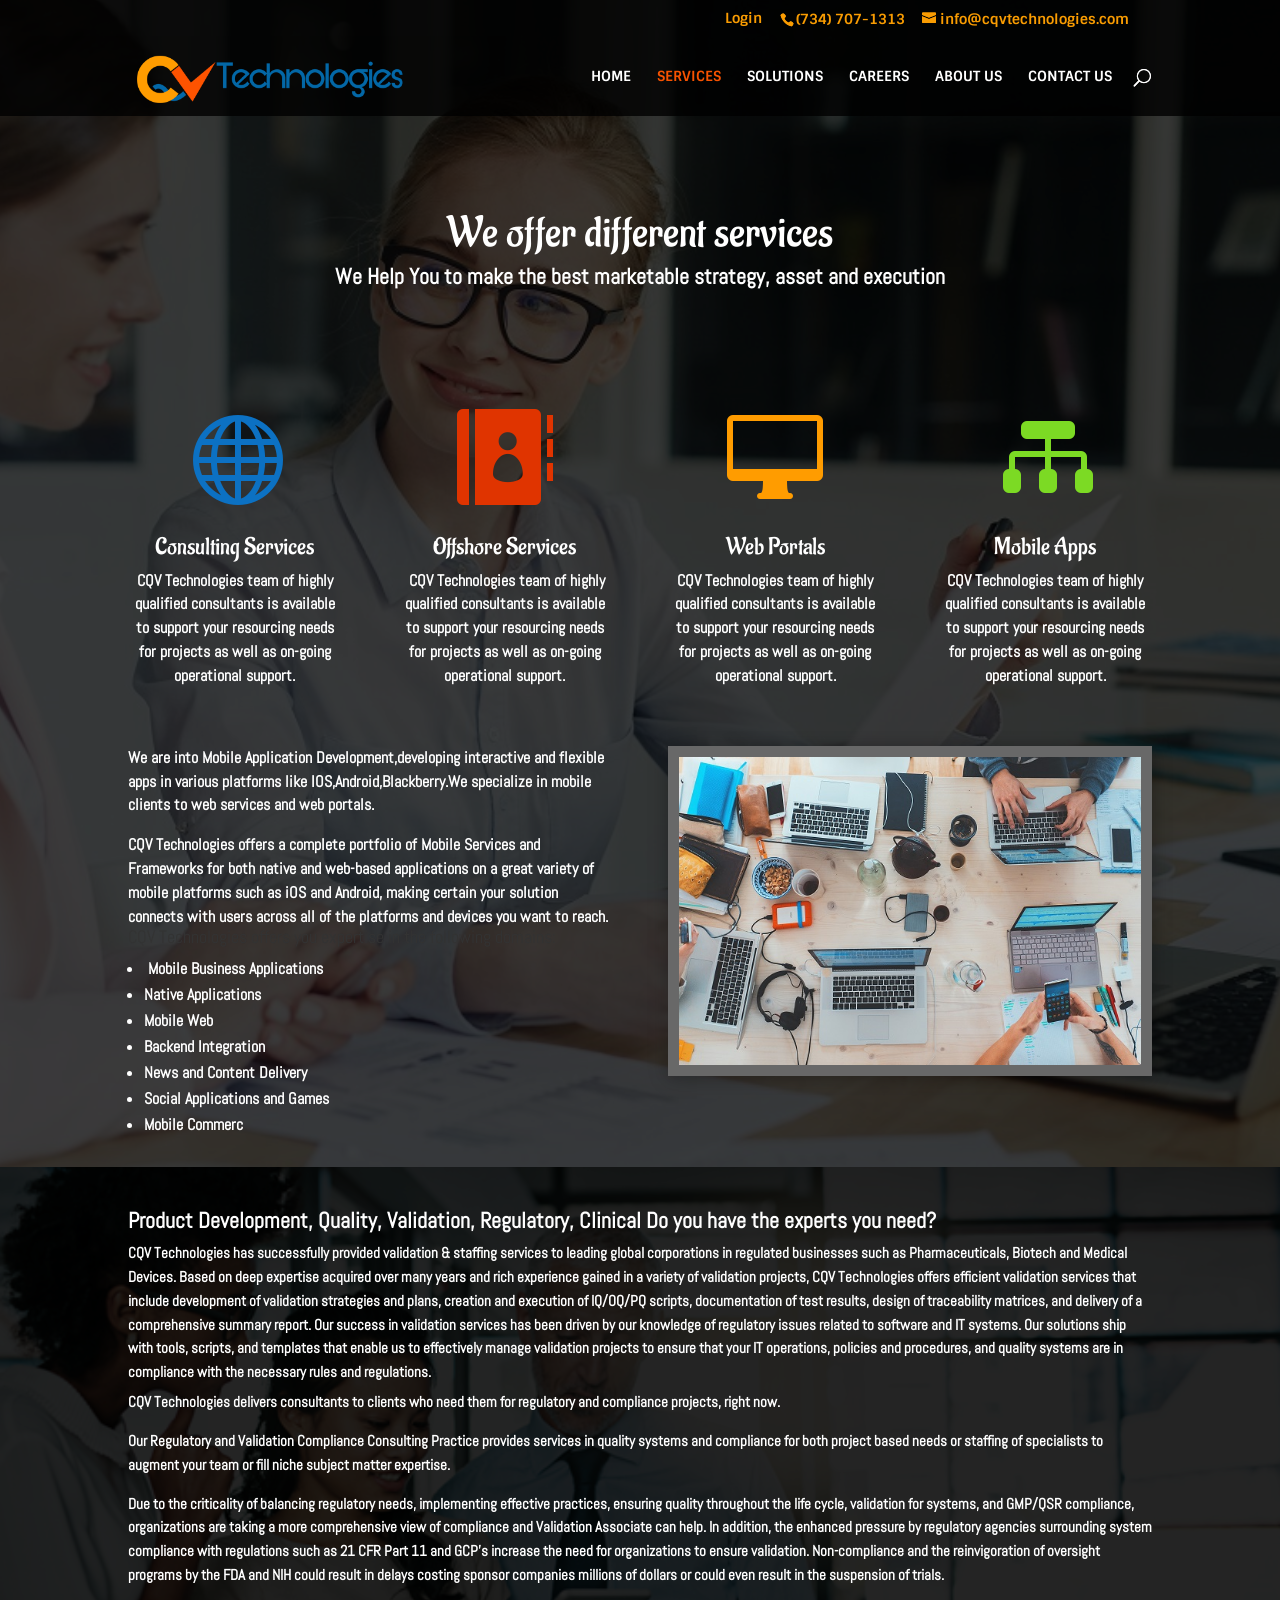
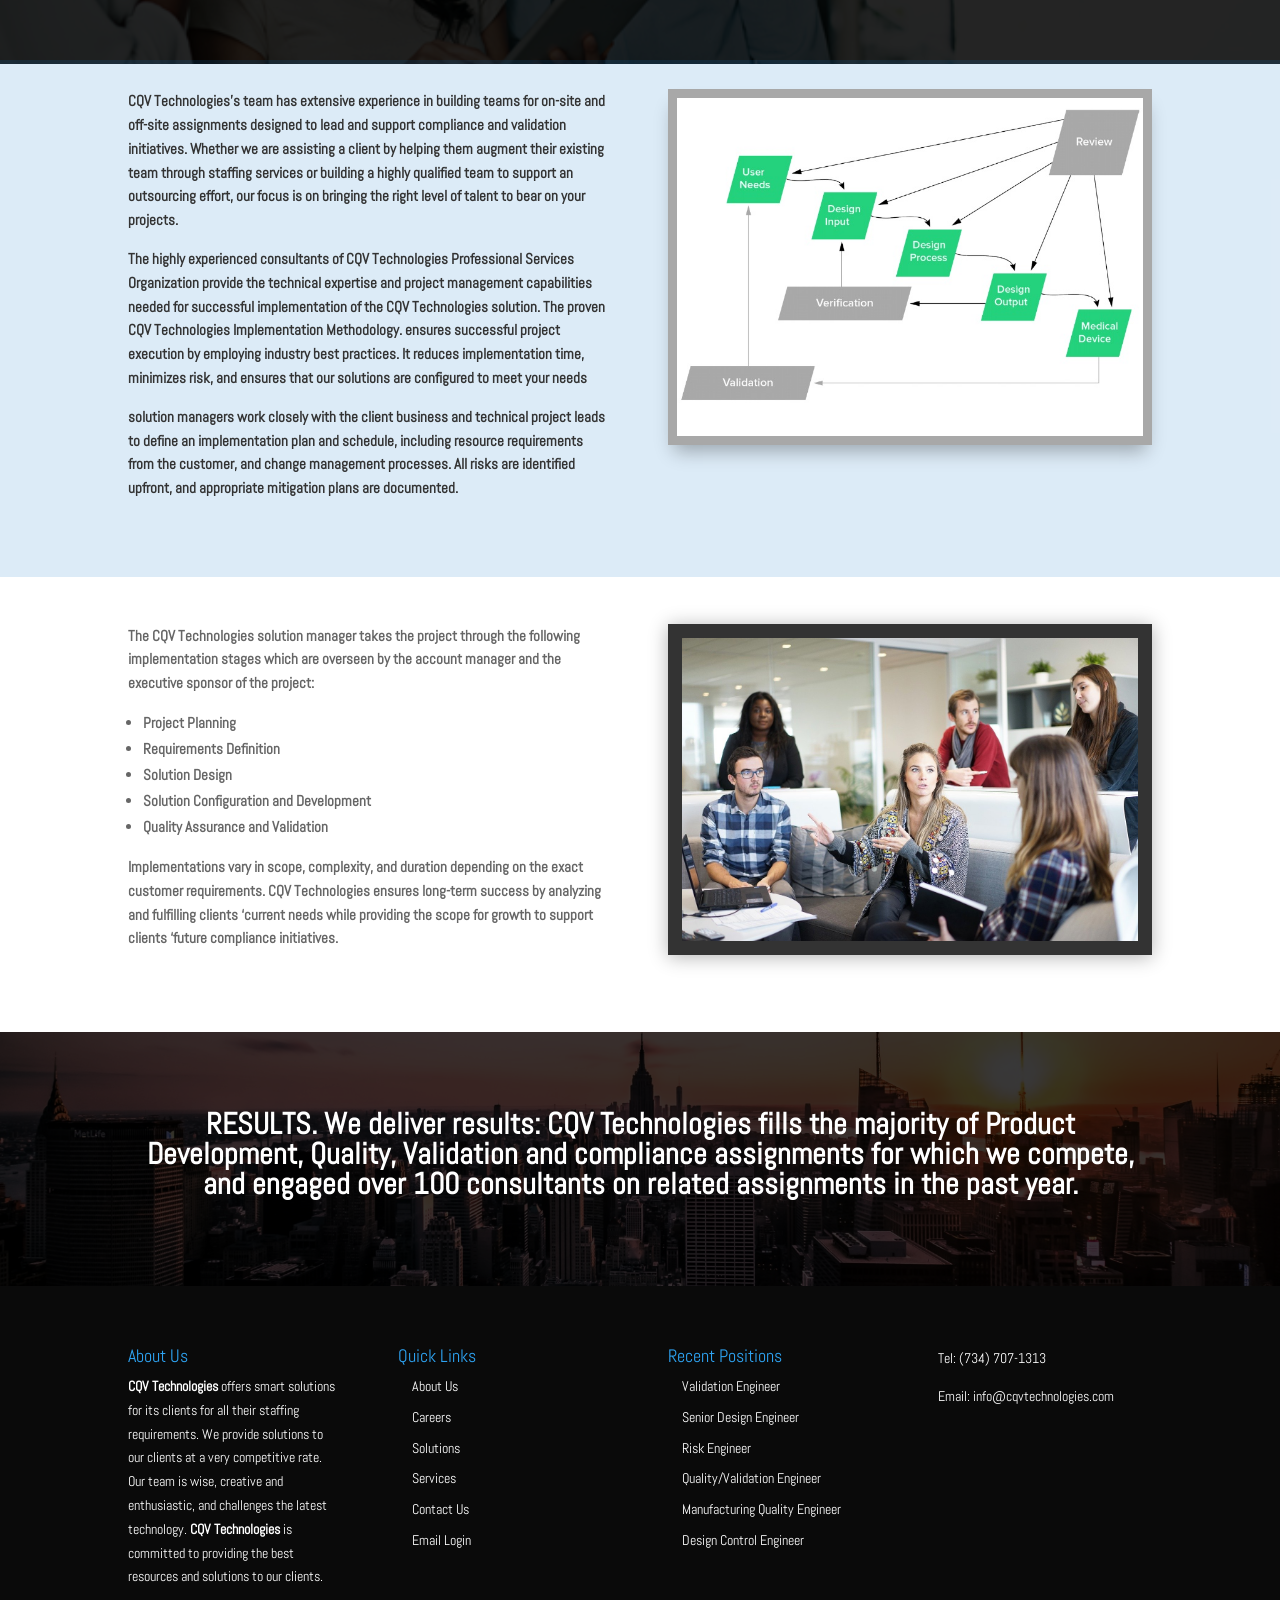
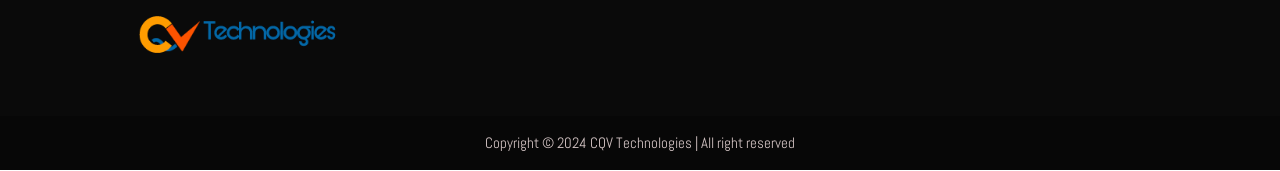
<file: services.html>
<!DOCTYPE html>
<html lang="en-US">
<head>
	<meta charset="UTF-8" />
<meta http-equiv="X-UA-Compatible" content="IE=edge">
	<script type="text/javascript">
		document.documentElement.className = 'js';
	</script>

	<title>Services | CQV Technologies</title>
<link rel="preconnect" href="https://fonts.gstatic.com" crossorigin /><meta name='robots' content='max-image-preview:large' />
	<style>img:is([sizes="auto" i], [sizes^="auto," i]) { contain-intrinsic-size: 3000px 1500px }</style>
	<script type="text/javascript">
			let jqueryParams=[],jQuery=function(r){return jqueryParams=[...jqueryParams,r],jQuery},$=function(r){return jqueryParams=[...jqueryParams,r],$};window.jQuery=jQuery,window.$=jQuery;let customHeadScripts=!1;jQuery.fn=jQuery.prototype={},$.fn=jQuery.prototype={},jQuery.noConflict=function(r){if(window.jQuery)return jQuery=window.jQuery,$=window.jQuery,customHeadScripts=!0,jQuery.noConflict},jQuery.ready=function(r){jqueryParams=[...jqueryParams,r]},$.ready=function(r){jqueryParams=[...jqueryParams,r]},jQuery.load=function(r){jqueryParams=[...jqueryParams,r]},$.load=function(r){jqueryParams=[...jqueryParams,r]},jQuery.fn.ready=function(r){jqueryParams=[...jqueryParams,r]},$.fn.ready=function(r){jqueryParams=[...jqueryParams,r]};</script><style id='wp-block-library-theme-inline-css' type='text/css'>
.wp-block-audio :where(figcaption){color:#555;font-size:13px;text-align:center}.is-dark-theme .wp-block-audio :where(figcaption){color:#ffffffa6}.wp-block-audio{margin:0 0 1em}.wp-block-code{border:1px solid #ccc;border-radius:4px;font-family:Menlo,Consolas,monaco,monospace;padding:.8em 1em}.wp-block-embed :where(figcaption){color:#555;font-size:13px;text-align:center}.is-dark-theme .wp-block-embed :where(figcaption){color:#ffffffa6}.wp-block-embed{margin:0 0 1em}.blocks-gallery-caption{color:#555;font-size:13px;text-align:center}.is-dark-theme .blocks-gallery-caption{color:#ffffffa6}:root :where(.wp-block-image figcaption){color:#555;font-size:13px;text-align:center}.is-dark-theme :root :where(.wp-block-image figcaption){color:#ffffffa6}.wp-block-image{margin:0 0 1em}.wp-block-pullquote{border-bottom:4px solid;border-top:4px solid;color:currentColor;margin-bottom:1.75em}.wp-block-pullquote cite,.wp-block-pullquote footer,.wp-block-pullquote__citation{color:currentColor;font-size:.8125em;font-style:normal;text-transform:uppercase}.wp-block-quote{border-left:.25em solid;margin:0 0 1.75em;padding-left:1em}.wp-block-quote cite,.wp-block-quote footer{color:currentColor;font-size:.8125em;font-style:normal;position:relative}.wp-block-quote:where(.has-text-align-right){border-left:none;border-right:.25em solid;padding-left:0;padding-right:1em}.wp-block-quote:where(.has-text-align-center){border:none;padding-left:0}.wp-block-quote.is-large,.wp-block-quote.is-style-large,.wp-block-quote:where(.is-style-plain){border:none}.wp-block-search .wp-block-search__label{font-weight:700}.wp-block-search__button{border:1px solid #ccc;padding:.375em .625em}:where(.wp-block-group.has-background){padding:1.25em 2.375em}.wp-block-separator.has-css-opacity{opacity:.4}.wp-block-separator{border:none;border-bottom:2px solid;margin-left:auto;margin-right:auto}.wp-block-separator.has-alpha-channel-opacity{opacity:1}.wp-block-separator:not(.is-style-wide):not(.is-style-dots){width:100px}.wp-block-separator.has-background:not(.is-style-dots){border-bottom:none;height:1px}.wp-block-separator.has-background:not(.is-style-wide):not(.is-style-dots){height:2px}.wp-block-table{margin:0 0 1em}.wp-block-table td,.wp-block-table th{word-break:normal}.wp-block-table :where(figcaption){color:#555;font-size:13px;text-align:center}.is-dark-theme .wp-block-table :where(figcaption){color:#ffffffa6}.wp-block-video :where(figcaption){color:#555;font-size:13px;text-align:center}.is-dark-theme .wp-block-video :where(figcaption){color:#ffffffa6}.wp-block-video{margin:0 0 1em}:root :where(.wp-block-template-part.has-background){margin-bottom:0;margin-top:0;padding:1.25em 2.375em}
</style>
<style id='global-styles-inline-css' type='text/css'>
:root{--wp--preset--aspect-ratio--square: 1;--wp--preset--aspect-ratio--4-3: 4/3;--wp--preset--aspect-ratio--3-4: 3/4;--wp--preset--aspect-ratio--3-2: 3/2;--wp--preset--aspect-ratio--2-3: 2/3;--wp--preset--aspect-ratio--16-9: 16/9;--wp--preset--aspect-ratio--9-16: 9/16;--wp--preset--color--black: #000000;--wp--preset--color--cyan-bluish-gray: #abb8c3;--wp--preset--color--white: #ffffff;--wp--preset--color--pale-pink: #f78da7;--wp--preset--color--vivid-red: #cf2e2e;--wp--preset--color--luminous-vivid-orange: #ff6900;--wp--preset--color--luminous-vivid-amber: #fcb900;--wp--preset--color--light-green-cyan: #7bdcb5;--wp--preset--color--vivid-green-cyan: #00d084;--wp--preset--color--pale-cyan-blue: #8ed1fc;--wp--preset--color--vivid-cyan-blue: #0693e3;--wp--preset--color--vivid-purple: #9b51e0;--wp--preset--gradient--vivid-cyan-blue-to-vivid-purple: linear-gradient(135deg,rgba(6,147,227,1) 0%,rgb(155,81,224) 100%);--wp--preset--gradient--light-green-cyan-to-vivid-green-cyan: linear-gradient(135deg,rgb(122,220,180) 0%,rgb(0,208,130) 100%);--wp--preset--gradient--luminous-vivid-amber-to-luminous-vivid-orange: linear-gradient(135deg,rgba(252,185,0,1) 0%,rgba(255,105,0,1) 100%);--wp--preset--gradient--luminous-vivid-orange-to-vivid-red: linear-gradient(135deg,rgba(255,105,0,1) 0%,rgb(207,46,46) 100%);--wp--preset--gradient--very-light-gray-to-cyan-bluish-gray: linear-gradient(135deg,rgb(238,238,238) 0%,rgb(169,184,195) 100%);--wp--preset--gradient--cool-to-warm-spectrum: linear-gradient(135deg,rgb(74,234,220) 0%,rgb(151,120,209) 20%,rgb(207,42,186) 40%,rgb(238,44,130) 60%,rgb(251,105,98) 80%,rgb(254,248,76) 100%);--wp--preset--gradient--blush-light-purple: linear-gradient(135deg,rgb(255,206,236) 0%,rgb(152,150,240) 100%);--wp--preset--gradient--blush-bordeaux: linear-gradient(135deg,rgb(254,205,165) 0%,rgb(254,45,45) 50%,rgb(107,0,62) 100%);--wp--preset--gradient--luminous-dusk: linear-gradient(135deg,rgb(255,203,112) 0%,rgb(199,81,192) 50%,rgb(65,88,208) 100%);--wp--preset--gradient--pale-ocean: linear-gradient(135deg,rgb(255,245,203) 0%,rgb(182,227,212) 50%,rgb(51,167,181) 100%);--wp--preset--gradient--electric-grass: linear-gradient(135deg,rgb(202,248,128) 0%,rgb(113,206,126) 100%);--wp--preset--gradient--midnight: linear-gradient(135deg,rgb(2,3,129) 0%,rgb(40,116,252) 100%);--wp--preset--font-size--small: 13px;--wp--preset--font-size--medium: 20px;--wp--preset--font-size--large: 36px;--wp--preset--font-size--x-large: 42px;--wp--preset--spacing--20: 0.44rem;--wp--preset--spacing--30: 0.67rem;--wp--preset--spacing--40: 1rem;--wp--preset--spacing--50: 1.5rem;--wp--preset--spacing--60: 2.25rem;--wp--preset--spacing--70: 3.38rem;--wp--preset--spacing--80: 5.06rem;--wp--preset--shadow--natural: 6px 6px 9px rgba(0, 0, 0, 0.2);--wp--preset--shadow--deep: 12px 12px 50px rgba(0, 0, 0, 0.4);--wp--preset--shadow--sharp: 6px 6px 0px rgba(0, 0, 0, 0.2);--wp--preset--shadow--outlined: 6px 6px 0px -3px rgba(255, 255, 255, 1), 6px 6px rgba(0, 0, 0, 1);--wp--preset--shadow--crisp: 6px 6px 0px rgba(0, 0, 0, 1);}:root { --wp--style--global--content-size: 823px;--wp--style--global--wide-size: 1080px; }:where(body) { margin: 0; }.wp-site-blocks > .alignleft { float: left; margin-right: 2em; }.wp-site-blocks > .alignright { float: right; margin-left: 2em; }.wp-site-blocks > .aligncenter { justify-content: center; margin-left: auto; margin-right: auto; }:where(.is-layout-flex){gap: 0.5em;}:where(.is-layout-grid){gap: 0.5em;}.is-layout-flow > .alignleft{float: left;margin-inline-start: 0;margin-inline-end: 2em;}.is-layout-flow > .alignright{float: right;margin-inline-start: 2em;margin-inline-end: 0;}.is-layout-flow > .aligncenter{margin-left: auto !important;margin-right: auto !important;}.is-layout-constrained > .alignleft{float: left;margin-inline-start: 0;margin-inline-end: 2em;}.is-layout-constrained > .alignright{float: right;margin-inline-start: 2em;margin-inline-end: 0;}.is-layout-constrained > .aligncenter{margin-left: auto !important;margin-right: auto !important;}.is-layout-constrained > :where(:not(.alignleft):not(.alignright):not(.alignfull)){max-width: var(--wp--style--global--content-size);margin-left: auto !important;margin-right: auto !important;}.is-layout-constrained > .alignwide{max-width: var(--wp--style--global--wide-size);}body .is-layout-flex{display: flex;}.is-layout-flex{flex-wrap: wrap;align-items: center;}.is-layout-flex > :is(*, div){margin: 0;}body .is-layout-grid{display: grid;}.is-layout-grid > :is(*, div){margin: 0;}body{padding-top: 0px;padding-right: 0px;padding-bottom: 0px;padding-left: 0px;}a:where(:not(.wp-element-button)){text-decoration: underline;}:root :where(.wp-element-button, .wp-block-button__link){background-color: #32373c;border-width: 0;color: #fff;font-family: inherit;font-size: inherit;line-height: inherit;padding: calc(0.667em + 2px) calc(1.333em + 2px);text-decoration: none;}.has-black-color{color: var(--wp--preset--color--black) !important;}.has-cyan-bluish-gray-color{color: var(--wp--preset--color--cyan-bluish-gray) !important;}.has-white-color{color: var(--wp--preset--color--white) !important;}.has-pale-pink-color{color: var(--wp--preset--color--pale-pink) !important;}.has-vivid-red-color{color: var(--wp--preset--color--vivid-red) !important;}.has-luminous-vivid-orange-color{color: var(--wp--preset--color--luminous-vivid-orange) !important;}.has-luminous-vivid-amber-color{color: var(--wp--preset--color--luminous-vivid-amber) !important;}.has-light-green-cyan-color{color: var(--wp--preset--color--light-green-cyan) !important;}.has-vivid-green-cyan-color{color: var(--wp--preset--color--vivid-green-cyan) !important;}.has-pale-cyan-blue-color{color: var(--wp--preset--color--pale-cyan-blue) !important;}.has-vivid-cyan-blue-color{color: var(--wp--preset--color--vivid-cyan-blue) !important;}.has-vivid-purple-color{color: var(--wp--preset--color--vivid-purple) !important;}.has-black-background-color{background-color: var(--wp--preset--color--black) !important;}.has-cyan-bluish-gray-background-color{background-color: var(--wp--preset--color--cyan-bluish-gray) !important;}.has-white-background-color{background-color: var(--wp--preset--color--white) !important;}.has-pale-pink-background-color{background-color: var(--wp--preset--color--pale-pink) !important;}.has-vivid-red-background-color{background-color: var(--wp--preset--color--vivid-red) !important;}.has-luminous-vivid-orange-background-color{background-color: var(--wp--preset--color--luminous-vivid-orange) !important;}.has-luminous-vivid-amber-background-color{background-color: var(--wp--preset--color--luminous-vivid-amber) !important;}.has-light-green-cyan-background-color{background-color: var(--wp--preset--color--light-green-cyan) !important;}.has-vivid-green-cyan-background-color{background-color: var(--wp--preset--color--vivid-green-cyan) !important;}.has-pale-cyan-blue-background-color{background-color: var(--wp--preset--color--pale-cyan-blue) !important;}.has-vivid-cyan-blue-background-color{background-color: var(--wp--preset--color--vivid-cyan-blue) !important;}.has-vivid-purple-background-color{background-color: var(--wp--preset--color--vivid-purple) !important;}.has-black-border-color{border-color: var(--wp--preset--color--black) !important;}.has-cyan-bluish-gray-border-color{border-color: var(--wp--preset--color--cyan-bluish-gray) !important;}.has-white-border-color{border-color: var(--wp--preset--color--white) !important;}.has-pale-pink-border-color{border-color: var(--wp--preset--color--pale-pink) !important;}.has-vivid-red-border-color{border-color: var(--wp--preset--color--vivid-red) !important;}.has-luminous-vivid-orange-border-color{border-color: var(--wp--preset--color--luminous-vivid-orange) !important;}.has-luminous-vivid-amber-border-color{border-color: var(--wp--preset--color--luminous-vivid-amber) !important;}.has-light-green-cyan-border-color{border-color: var(--wp--preset--color--light-green-cyan) !important;}.has-vivid-green-cyan-border-color{border-color: var(--wp--preset--color--vivid-green-cyan) !important;}.has-pale-cyan-blue-border-color{border-color: var(--wp--preset--color--pale-cyan-blue) !important;}.has-vivid-cyan-blue-border-color{border-color: var(--wp--preset--color--vivid-cyan-blue) !important;}.has-vivid-purple-border-color{border-color: var(--wp--preset--color--vivid-purple) !important;}.has-vivid-cyan-blue-to-vivid-purple-gradient-background{background: var(--wp--preset--gradient--vivid-cyan-blue-to-vivid-purple) !important;}.has-light-green-cyan-to-vivid-green-cyan-gradient-background{background: var(--wp--preset--gradient--light-green-cyan-to-vivid-green-cyan) !important;}.has-luminous-vivid-amber-to-luminous-vivid-orange-gradient-background{background: var(--wp--preset--gradient--luminous-vivid-amber-to-luminous-vivid-orange) !important;}.has-luminous-vivid-orange-to-vivid-red-gradient-background{background: var(--wp--preset--gradient--luminous-vivid-orange-to-vivid-red) !important;}.has-very-light-gray-to-cyan-bluish-gray-gradient-background{background: var(--wp--preset--gradient--very-light-gray-to-cyan-bluish-gray) !important;}.has-cool-to-warm-spectrum-gradient-background{background: var(--wp--preset--gradient--cool-to-warm-spectrum) !important;}.has-blush-light-purple-gradient-background{background: var(--wp--preset--gradient--blush-light-purple) !important;}.has-blush-bordeaux-gradient-background{background: var(--wp--preset--gradient--blush-bordeaux) !important;}.has-luminous-dusk-gradient-background{background: var(--wp--preset--gradient--luminous-dusk) !important;}.has-pale-ocean-gradient-background{background: var(--wp--preset--gradient--pale-ocean) !important;}.has-electric-grass-gradient-background{background: var(--wp--preset--gradient--electric-grass) !important;}.has-midnight-gradient-background{background: var(--wp--preset--gradient--midnight) !important;}.has-small-font-size{font-size: var(--wp--preset--font-size--small) !important;}.has-medium-font-size{font-size: var(--wp--preset--font-size--medium) !important;}.has-large-font-size{font-size: var(--wp--preset--font-size--large) !important;}.has-x-large-font-size{font-size: var(--wp--preset--font-size--x-large) !important;}
:where(.wp-block-post-template.is-layout-flex){gap: 1.25em;}:where(.wp-block-post-template.is-layout-grid){gap: 1.25em;}
:where(.wp-block-columns.is-layout-flex){gap: 2em;}:where(.wp-block-columns.is-layout-grid){gap: 2em;}
:root :where(.wp-block-pullquote){font-size: 1.5em;line-height: 1.6;}
</style>
<link rel='stylesheet' id='et-divi-open-sans-css' href='https://fonts.googleapis.com/css?family=Open+Sans:300italic,400italic,600italic,700italic,800italic,400,300,600,700,800&#038;subset=latin,latin-ext&#038;display=swap' type='text/css' media='all' />
<style id='divi-style-inline-inline-css' type='text/css'>
/*!
Theme Name: Divi
Theme URI: http://www.elegantthemes.com/gallery/divi/
Version: 4.17.6
Description: Smart. Flexible. Beautiful. Divi is the most powerful theme in our collection.
Author: Elegant Themes
Author URI: http://www.elegantthemes.com
License: GNU General Public License v2
License URI: http://www.gnu.org/licenses/gpl-2.0.html
*/

a,abbr,acronym,address,applet,b,big,blockquote,body,center,cite,code,dd,del,dfn,div,dl,dt,em,fieldset,font,form,h1,h2,h3,h4,h5,h6,html,i,iframe,img,ins,kbd,label,legend,li,object,ol,p,pre,q,s,samp,small,span,strike,strong,sub,sup,tt,u,ul,var{margin:0;padding:0;border:0;outline:0;font-size:100%;-ms-text-size-adjust:100%;-webkit-text-size-adjust:100%;vertical-align:baseline;background:transparent}body{line-height:1}ol,ul{list-style:none}blockquote,q{quotes:none}blockquote:after,blockquote:before,q:after,q:before{content:"";content:none}blockquote{margin:20px 0 30px;border-left:5px solid;padding-left:20px}:focus{outline:0}del{text-decoration:line-through}pre{overflow:auto;padding:10px}figure{margin:0}table{border-collapse:collapse;border-spacing:0}article,aside,footer,header,hgroup,nav,section{display:block}body{font-family:Open Sans,Arial,sans-serif;font-size:14px;color:#666;background-color:#fff;line-height:1.7em;font-weight:500;-webkit-font-smoothing:antialiased;-moz-osx-font-smoothing:grayscale}body.page-template-page-template-blank-php #page-container{padding-top:0!important}body.et_cover_background{background-size:cover!important;background-position:top!important;background-repeat:no-repeat!important;background-attachment:fixed}a{color:#2ea3f2}a,a:hover{text-decoration:none}p{padding-bottom:1em}p:not(.has-background):last-of-type{padding-bottom:0}p.et_normal_padding{padding-bottom:1em}strong{font-weight:700}cite,em,i{font-style:italic}code,pre{font-family:Courier New,monospace;margin-bottom:10px}ins{text-decoration:none}sub,sup{height:0;line-height:1;position:relative;vertical-align:baseline}sup{bottom:.8em}sub{top:.3em}dl{margin:0 0 1.5em}dl dt{font-weight:700}dd{margin-left:1.5em}blockquote p{padding-bottom:0}embed,iframe,object,video{max-width:100%}h1,h2,h3,h4,h5,h6{color:#333;padding-bottom:10px;line-height:1em;font-weight:500}h1 a,h2 a,h3 a,h4 a,h5 a,h6 a{color:inherit}h1{font-size:30px}h2{font-size:26px}h3{font-size:22px}h4{font-size:18px}h5{font-size:16px}h6{font-size:14px}input{-webkit-appearance:none}input[type=checkbox]{-webkit-appearance:checkbox}input[type=radio]{-webkit-appearance:radio}input.text,input.title,input[type=email],input[type=password],input[type=tel],input[type=text],select,textarea{background-color:#fff;border:1px solid #bbb;padding:2px;color:#4e4e4e}input.text:focus,input.title:focus,input[type=text]:focus,select:focus,textarea:focus{border-color:#2d3940;color:#3e3e3e}input.text,input.title,input[type=text],select,textarea{margin:0}textarea{padding:4px}button,input,select,textarea{font-family:inherit}img{max-width:100%;height:auto}.clear{clear:both}br.clear{margin:0;padding:0}.pagination{clear:both}#et_search_icon:hover,.et-social-icon a:hover,.et_password_protected_form .et_submit_button,.form-submit .et_pb_buttontton.alt.disabled,.nav-single a,.posted_in a{color:#2ea3f2}.et-search-form,blockquote{border-color:#2ea3f2}#main-content{background-color:#fff}.container{width:80%;max-width:1080px;margin:auto;position:relative}body:not(.et-tb) #main-content .container,body:not(.et-tb-has-header) #main-content .container{padding-top:58px}.et_full_width_page #main-content .container:before{display:none}.main_title{margin-bottom:20px}.et_password_protected_form .et_submit_button:hover,.form-submit .et_pb_button:hover{background:rgba(0,0,0,.05)}.et_button_icon_visible .et_pb_button{padding-right:2em;padding-left:.7em}.et_button_icon_visible .et_pb_button:after{opacity:1;margin-left:0}.et_button_left .et_pb_button:hover:after{left:.15em}.et_button_left .et_pb_button:after{margin-left:0;left:1em}.et_button_icon_visible.et_button_left .et_pb_button,.et_button_left .et_pb_button:hover,.et_button_left .et_pb_module .et_pb_button:hover{padding-left:2em;padding-right:.7em}.et_button_icon_visible.et_button_left .et_pb_button:after,.et_button_left .et_pb_button:hover:after{left:.15em}.et_password_protected_form .et_submit_button:hover,.form-submit .et_pb_button:hover{padding:.3em 1em}.et_button_no_icon .et_pb_button:after{display:none}.et_button_no_icon.et_button_icon_visible.et_button_left .et_pb_button,.et_button_no_icon.et_button_left .et_pb_button:hover,.et_button_no_icon .et_pb_button,.et_button_no_icon .et_pb_button:hover{padding:.3em 1em!important}.et_button_custom_icon .et_pb_button:after{line-height:1.7em}.et_button_custom_icon.et_button_icon_visible .et_pb_button:after,.et_button_custom_icon .et_pb_button:hover:after{margin-left:.3em}#left-area .post_format-post-format-gallery .wp-block-gallery:first-of-type{padding:0;margin-bottom:-16px}.entry-content table:not(.variations){border:1px solid #eee;margin:0 0 15px;text-align:left;width:100%}.entry-content thead th,.entry-content tr th{color:#555;font-weight:700;padding:9px 24px}.entry-content tr td{border-top:1px solid #eee;padding:6px 24px}#left-area ul,.entry-content ul,.et-l--body ul,.et-l--footer ul,.et-l--header ul{list-style-type:disc;padding:0 0 23px 1em;line-height:26px}#left-area ol,.entry-content ol,.et-l--body ol,.et-l--footer ol,.et-l--header ol{list-style-type:decimal;list-style-position:inside;padding:0 0 23px;line-height:26px}#left-area ul li ul,.entry-content ul li ol{padding:2px 0 2px 20px}#left-area ol li ul,.entry-content ol li ol,.et-l--body ol li ol,.et-l--footer ol li ol,.et-l--header ol li ol{padding:2px 0 2px 35px}#left-area ul.wp-block-gallery{display:-webkit-box;display:-ms-flexbox;display:flex;-ms-flex-wrap:wrap;flex-wrap:wrap;list-style-type:none;padding:0}#left-area ul.products{padding:0!important;line-height:1.7!important;list-style:none!important}.gallery-item a{display:block}.gallery-caption,.gallery-item a{width:90%}#wpadminbar{z-index:100001}#left-area .post-meta{font-size:14px;padding-bottom:15px}#left-area .post-meta a{text-decoration:none;color:#666}#left-area .et_featured_image{padding-bottom:7px}.single .post{padding-bottom:25px}body.single .et_audio_content{margin-bottom:-6px}.nav-single a{text-decoration:none;color:#2ea3f2;font-size:14px;font-weight:400}.nav-previous{float:left}.nav-next{float:right}.et_password_protected_form p input{background-color:#eee;border:none!important;width:100%!important;border-radius:0!important;font-size:14px;color:#999!important;padding:16px!important;-webkit-box-sizing:border-box;box-sizing:border-box}.et_password_protected_form label{display:none}.et_password_protected_form .et_submit_button{font-family:inherit;display:block;float:right;margin:8px auto 0;cursor:pointer}.post-password-required p.nocomments.container{max-width:100%}.post-password-required p.nocomments.container:before{display:none}.aligncenter,div.post .new-post .aligncenter{display:block;margin-left:auto;margin-right:auto}.wp-caption{border:1px solid #ddd;text-align:center;background-color:#f3f3f3;margin-bottom:10px;max-width:96%;padding:8px}.wp-caption.alignleft{margin:0 30px 20px 0}.wp-caption.alignright{margin:0 0 20px 30px}.wp-caption img{margin:0;padding:0;border:0}.wp-caption p.wp-caption-text{font-size:12px;padding:0 4px 5px;margin:0}.alignright{float:right}.alignleft{float:left}img.alignleft{display:inline;float:left;margin-right:15px}img.alignright{display:inline;float:right;margin-left:15px}.page.et_pb_pagebuilder_layout #main-content{background-color:transparent}body #main-content .et_builder_inner_content>h1,body #main-content .et_builder_inner_content>h2,body #main-content .et_builder_inner_content>h3,body #main-content .et_builder_inner_content>h4,body #main-content .et_builder_inner_content>h5,body #main-content .et_builder_inner_content>h6{line-height:1.4em}body #main-content .et_builder_inner_content>p{line-height:1.7em}.wp-block-pullquote{margin:20px 0 30px}.wp-block-pullquote.has-background blockquote{border-left:none}.wp-block-group.has-background{padding:1.5em 1.5em .5em}@media (min-width:981px){#left-area{width:79.125%;padding-bottom:23px}#main-content .container:before{content:"";position:absolute;top:0;height:100%;width:1px;background-color:#e2e2e2}.et_full_width_page #left-area,.et_no_sidebar #left-area{float:none;width:100%!important}.et_full_width_page #left-area{padding-bottom:0}.et_no_sidebar #main-content .container:before{display:none}}@media (max-width:980px){#page-container{padding-top:80px}.et-tb #page-container,.et-tb-has-header #page-container{padding-top:0!important}#left-area,#sidebar{width:100%!important}#main-content .container:before{display:none!important}.et_full_width_page .et_gallery_item:nth-child(4n+1){clear:none}}@media print{#page-container{padding-top:0!important}}#wp-admin-bar-et-use-visual-builder a:before{font-family:ETmodules!important;content:"\e625";font-size:30px!important;width:28px;margin-top:-3px;color:#974df3!important}#wp-admin-bar-et-use-visual-builder:hover a:before{color:#fff!important}#wp-admin-bar-et-use-visual-builder:hover a,#wp-admin-bar-et-use-visual-builder a:hover{transition:background-color .5s ease;-webkit-transition:background-color .5s ease;-moz-transition:background-color .5s ease;background-color:#7e3bd0!important;color:#fff!important}* html .clearfix,:first-child+html .clearfix{zoom:1}.iphone .et_pb_section_video_bg video::-webkit-media-controls-start-playback-button{display:none!important;-webkit-appearance:none}.et_mobile_device .et_pb_section_parallax .et_pb_parallax_css{background-attachment:scroll}.et-social-facebook a.icon:before{content:"\e093"}.et-social-twitter a.icon:before{content:"\e094"}.et-social-google-plus a.icon:before{content:"\e096"}.et-social-instagram a.icon:before{content:"\e09a"}.et-social-rss a.icon:before{content:"\e09e"}.ai1ec-single-event:after{content:" ";display:table;clear:both}.evcal_event_details .evcal_evdata_cell .eventon_details_shading_bot.eventon_details_shading_bot{z-index:3}.wp-block-divi-layout{margin-bottom:1em}*{-webkit-box-sizing:border-box;box-sizing:border-box}#et-info-email:before,#et-info-phone:before,#et_search_icon:before,.comment-reply-link:after,.et-cart-info span:before,.et-pb-arrow-next:before,.et-pb-arrow-prev:before,.et-social-icon a:before,.et_audio_container .mejs-playpause-button button:before,.et_audio_container .mejs-volume-button button:before,.et_overlay:before,.et_password_protected_form .et_submit_button:after,.et_pb_button:after,.et_pb_contact_reset:after,.et_pb_contact_submit:after,.et_pb_font_icon:before,.et_pb_newsletter_button:after,.et_pb_pricing_table_button:after,.et_pb_promo_button:after,.et_pb_testimonial:before,.et_pb_toggle_title:before,.form-submit .et_pb_button:after,.mobile_menu_bar:before,a.et_pb_more_button:after{font-family:ETmodules!important;speak:none;font-style:normal;font-weight:400;-webkit-font-feature-settings:normal;font-feature-settings:normal;font-variant:normal;text-transform:none;line-height:1;-webkit-font-smoothing:antialiased;-moz-osx-font-smoothing:grayscale;text-shadow:0 0;direction:ltr}.et-pb-icon,.et_pb_custom_button_icon.et_pb_button:after,.et_pb_login .et_pb_custom_button_icon.et_pb_button:after,.et_pb_woo_custom_button_icon .button.et_pb_custom_button_icon.et_pb_button:after,.et_pb_woo_custom_button_icon .button.et_pb_custom_button_icon.et_pb_button:hover:after{content:attr(data-icon)}.et-pb-icon{font-family:ETmodules;speak:none;font-weight:400;-webkit-font-feature-settings:normal;font-feature-settings:normal;font-variant:normal;text-transform:none;line-height:1;-webkit-font-smoothing:antialiased;font-size:96px;font-style:normal;display:inline-block;-webkit-box-sizing:border-box;box-sizing:border-box;direction:ltr}#et-ajax-saving{display:none;-webkit-transition:background .3s,-webkit-box-shadow .3s;transition:background .3s,-webkit-box-shadow .3s;transition:background .3s,box-shadow .3s;transition:background .3s,box-shadow .3s,-webkit-box-shadow .3s;-webkit-box-shadow:rgba(0,139,219,.247059) 0 0 60px;box-shadow:0 0 60px rgba(0,139,219,.247059);position:fixed;top:50%;left:50%;width:50px;height:50px;background:#fff;border-radius:50px;margin:-25px 0 0 -25px;z-index:999999;text-align:center}#et-ajax-saving img{margin:9px}.et-safe-mode-indicator,.et-safe-mode-indicator:focus,.et-safe-mode-indicator:hover{-webkit-box-shadow:0 5px 10px rgba(41,196,169,.15);box-shadow:0 5px 10px rgba(41,196,169,.15);background:#29c4a9;color:#fff;font-size:14px;font-weight:600;padding:12px;line-height:16px;border-radius:3px;position:fixed;bottom:30px;right:30px;z-index:999999;text-decoration:none;font-family:Open Sans,sans-serif;-webkit-font-smoothing:antialiased;-moz-osx-font-smoothing:grayscale}.et_pb_button{font-size:20px;font-weight:500;padding:.3em 1em;line-height:1.7em!important;background-color:transparent;background-size:cover;background-position:50%;background-repeat:no-repeat;border:2px solid;border-radius:3px;-webkit-transition-duration:.2s;transition-duration:.2s;-webkit-transition-property:all!important;transition-property:all!important}.et_pb_button,.et_pb_button_inner{position:relative}.et_pb_button:hover,.et_pb_module .et_pb_button:hover{border:2px solid transparent;padding:.3em 2em .3em .7em}.et_pb_button:hover{background-color:hsla(0,0%,100%,.2)}.et_pb_bg_layout_light.et_pb_button:hover,.et_pb_bg_layout_light .et_pb_button:hover{background-color:rgba(0,0,0,.05)}.et_pb_button:after,.et_pb_button:before{font-size:32px;line-height:1em;content:"\35";opacity:0;position:absolute;margin-left:-1em;-webkit-transition:all .2s;transition:all .2s;text-transform:none;-webkit-font-feature-settings:"kern" off;font-feature-settings:"kern" off;font-variant:none;font-style:normal;font-weight:400;text-shadow:none}.et_pb_button.et_hover_enabled:hover:after,.et_pb_button.et_pb_hovered:hover:after{-webkit-transition:none!important;transition:none!important}.et_pb_button:before{display:none}.et_pb_button:hover:after{opacity:1;margin-left:0}.et_pb_column_1_3 h1,.et_pb_column_1_4 h1,.et_pb_column_1_5 h1,.et_pb_column_1_6 h1,.et_pb_column_2_5 h1{font-size:26px}.et_pb_column_1_3 h2,.et_pb_column_1_4 h2,.et_pb_column_1_5 h2,.et_pb_column_1_6 h2,.et_pb_column_2_5 h2{font-size:23px}.et_pb_column_1_3 h3,.et_pb_column_1_4 h3,.et_pb_column_1_5 h3,.et_pb_column_1_6 h3,.et_pb_column_2_5 h3{font-size:20px}.et_pb_column_1_3 h4,.et_pb_column_1_4 h4,.et_pb_column_1_5 h4,.et_pb_column_1_6 h4,.et_pb_column_2_5 h4{font-size:18px}.et_pb_column_1_3 h5,.et_pb_column_1_4 h5,.et_pb_column_1_5 h5,.et_pb_column_1_6 h5,.et_pb_column_2_5 h5{font-size:16px}.et_pb_column_1_3 h6,.et_pb_column_1_4 h6,.et_pb_column_1_5 h6,.et_pb_column_1_6 h6,.et_pb_column_2_5 h6{font-size:15px}.et_pb_bg_layout_dark,.et_pb_bg_layout_dark h1,.et_pb_bg_layout_dark h2,.et_pb_bg_layout_dark h3,.et_pb_bg_layout_dark h4,.et_pb_bg_layout_dark h5,.et_pb_bg_layout_dark h6{color:#fff!important}.et_pb_module.et_pb_text_align_left{text-align:left}.et_pb_module.et_pb_text_align_center{text-align:center}.et_pb_module.et_pb_text_align_right{text-align:right}.et_pb_module.et_pb_text_align_justified{text-align:justify}.clearfix:after{visibility:hidden;display:block;font-size:0;content:" ";clear:both;height:0}.et_pb_bg_layout_light .et_pb_more_button{color:#2ea3f2}.et_builder_inner_content{position:relative;z-index:1}header .et_builder_inner_content{z-index:2}.et_pb_css_mix_blend_mode_passthrough{mix-blend-mode:unset!important}.et_pb_image_container{margin:-20px -20px 29px}.et_pb_module_inner{position:relative}.et_hover_enabled_preview{z-index:2}.et_hover_enabled:hover{position:relative;z-index:2}.et_pb_all_tabs,.et_pb_module,.et_pb_posts_nav a,.et_pb_tab,.et_pb_with_background{position:relative;background-size:cover;background-position:50%;background-repeat:no-repeat}.et_pb_background_mask,.et_pb_background_pattern{bottom:0;left:0;position:absolute;right:0;top:0}.et_pb_background_mask{background-size:calc(100% + 2px) calc(100% + 2px);background-repeat:no-repeat;background-position:50%;overflow:hidden}.et_pb_background_pattern{background-position:0 0;background-repeat:repeat}.et_pb_with_border{position:relative;border:0 solid #333}.post-password-required .et_pb_row{padding:0;width:100%}.post-password-required .et_password_protected_form{min-height:0}body.et_pb_pagebuilder_layout.et_pb_show_title .post-password-required .et_password_protected_form h1,body:not(.et_pb_pagebuilder_layout) .post-password-required .et_password_protected_form h1{display:none}.et_pb_no_bg{padding:0!important}.et_overlay.et_pb_inline_icon:before,.et_pb_inline_icon:before{content:attr(data-icon)}.et_pb_more_button{color:inherit;text-shadow:none;text-decoration:none;display:inline-block;margin-top:20px}.et_parallax_bg_wrap{overflow:hidden;position:absolute;top:0;right:0;bottom:0;left:0}.et_parallax_bg{background-repeat:no-repeat;background-position:top;background-size:cover;position:absolute;bottom:0;left:0;width:100%;height:100%;display:block}.et_parallax_bg.et_parallax_bg__hover,.et_parallax_bg.et_parallax_bg_phone,.et_parallax_bg.et_parallax_bg_tablet,.et_parallax_gradient.et_parallax_gradient__hover,.et_parallax_gradient.et_parallax_gradient_phone,.et_parallax_gradient.et_parallax_gradient_tablet,.et_pb_section_parallax_hover:hover .et_parallax_bg:not(.et_parallax_bg__hover),.et_pb_section_parallax_hover:hover .et_parallax_gradient:not(.et_parallax_gradient__hover){display:none}.et_pb_section_parallax_hover:hover .et_parallax_bg.et_parallax_bg__hover,.et_pb_section_parallax_hover:hover .et_parallax_gradient.et_parallax_gradient__hover{display:block}.et_parallax_gradient{bottom:0;display:block;left:0;position:absolute;right:0;top:0}.et_pb_module.et_pb_section_parallax,.et_pb_posts_nav a.et_pb_section_parallax,.et_pb_tab.et_pb_section_parallax{position:relative}.et_pb_section_parallax .et_pb_parallax_css,.et_pb_slides .et_parallax_bg.et_pb_parallax_css{background-attachment:fixed}body.et-bfb .et_pb_section_parallax .et_pb_parallax_css,body.et-bfb .et_pb_slides .et_parallax_bg.et_pb_parallax_css{background-attachment:scroll;bottom:auto}.et_pb_section_parallax.et_pb_column .et_pb_module,.et_pb_section_parallax.et_pb_row .et_pb_column,.et_pb_section_parallax.et_pb_row .et_pb_module{z-index:9;position:relative}.et_pb_more_button:hover:after{opacity:1;margin-left:0}.et_pb_preload .et_pb_section_video_bg,.et_pb_preload>div{visibility:hidden}.et_pb_preload,.et_pb_section.et_pb_section_video.et_pb_preload{position:relative;background:#464646!important}.et_pb_preload:before{content:"";position:absolute;top:50%;left:50%;background:url(wp-content/themes/Divi-4-17-6/includes/builder/styles/images/preloader.gif) no-repeat;border-radius:32px;width:32px;height:32px;margin:-16px 0 0 -16px}.box-shadow-overlay{position:absolute;top:0;left:0;width:100%;height:100%;z-index:10;pointer-events:none}.et_pb_section>.box-shadow-overlay~.et_pb_row{z-index:11}body.safari .section_has_divider{will-change:transform}.et_pb_row>.box-shadow-overlay{z-index:8}.has-box-shadow-overlay{position:relative}.et_clickable{cursor:pointer}.screen-reader-text{border:0;clip:rect(1px,1px,1px,1px);-webkit-clip-path:inset(50%);clip-path:inset(50%);height:1px;margin:-1px;overflow:hidden;padding:0;position:absolute!important;width:1px;word-wrap:normal!important}.et_multi_view_hidden,.et_multi_view_hidden_image{display:none!important}@keyframes multi-view-image-fade{0%{opacity:0}10%{opacity:.1}20%{opacity:.2}30%{opacity:.3}40%{opacity:.4}50%{opacity:.5}60%{opacity:.6}70%{opacity:.7}80%{opacity:.8}90%{opacity:.9}to{opacity:1}}.et_multi_view_image__loading{visibility:hidden}.et_multi_view_image__loaded{-webkit-animation:multi-view-image-fade .5s;animation:multi-view-image-fade .5s}#et-pb-motion-effects-offset-tracker{visibility:hidden!important;opacity:0;position:absolute;top:0;left:0}.et-pb-before-scroll-animation{opacity:0}header.et-l.et-l--header:after{clear:both;display:block;content:""}.et_pb_module{-webkit-animation-timing-function:linear;animation-timing-function:linear;-webkit-animation-duration:.2s;animation-duration:.2s}@-webkit-keyframes fadeBottom{0%{opacity:0;-webkit-transform:translateY(10%);transform:translateY(10%)}to{opacity:1;-webkit-transform:translateY(0);transform:translateY(0)}}@keyframes fadeBottom{0%{opacity:0;-webkit-transform:translateY(10%);transform:translateY(10%)}to{opacity:1;-webkit-transform:translateY(0);transform:translateY(0)}}@-webkit-keyframes fadeLeft{0%{opacity:0;-webkit-transform:translateX(-10%);transform:translateX(-10%)}to{opacity:1;-webkit-transform:translateX(0);transform:translateX(0)}}@keyframes fadeLeft{0%{opacity:0;-webkit-transform:translateX(-10%);transform:translateX(-10%)}to{opacity:1;-webkit-transform:translateX(0);transform:translateX(0)}}@-webkit-keyframes fadeRight{0%{opacity:0;-webkit-transform:translateX(10%);transform:translateX(10%)}to{opacity:1;-webkit-transform:translateX(0);transform:translateX(0)}}@keyframes fadeRight{0%{opacity:0;-webkit-transform:translateX(10%);transform:translateX(10%)}to{opacity:1;-webkit-transform:translateX(0);transform:translateX(0)}}@-webkit-keyframes fadeTop{0%{opacity:0;-webkit-transform:translateY(-10%);transform:translateY(-10%)}to{opacity:1;-webkit-transform:translateX(0);transform:translateX(0)}}@keyframes fadeTop{0%{opacity:0;-webkit-transform:translateY(-10%);transform:translateY(-10%)}to{opacity:1;-webkit-transform:translateX(0);transform:translateX(0)}}@-webkit-keyframes fadeIn{0%{opacity:0}to{opacity:1}}@keyframes fadeIn{0%{opacity:0}to{opacity:1}}.et-waypoint:not(.et_pb_counters){opacity:0}@media (min-width:981px){.et_pb_section.et_section_specialty div.et_pb_row .et_pb_column .et_pb_column .et_pb_module.et-last-child,.et_pb_section.et_section_specialty div.et_pb_row .et_pb_column .et_pb_column .et_pb_module:last-child,.et_pb_section.et_section_specialty div.et_pb_row .et_pb_column .et_pb_row_inner .et_pb_column .et_pb_module.et-last-child,.et_pb_section.et_section_specialty div.et_pb_row .et_pb_column .et_pb_row_inner .et_pb_column .et_pb_module:last-child,.et_pb_section div.et_pb_row .et_pb_column .et_pb_module.et-last-child,.et_pb_section div.et_pb_row .et_pb_column .et_pb_module:last-child{margin-bottom:0}}@media (max-width:980px){.et_overlay.et_pb_inline_icon_tablet:before,.et_pb_inline_icon_tablet:before{content:attr(data-icon-tablet)}.et_parallax_bg.et_parallax_bg_tablet_exist,.et_parallax_gradient.et_parallax_gradient_tablet_exist{display:none}.et_parallax_bg.et_parallax_bg_tablet,.et_parallax_gradient.et_parallax_gradient_tablet{display:block}.et_pb_column .et_pb_module{margin-bottom:30px}.et_pb_row .et_pb_column .et_pb_module.et-last-child,.et_pb_row .et_pb_column .et_pb_module:last-child,.et_section_specialty .et_pb_row .et_pb_column .et_pb_module.et-last-child,.et_section_specialty .et_pb_row .et_pb_column .et_pb_module:last-child{margin-bottom:0}.et_pb_more_button{display:inline-block!important}.et_pb_bg_layout_light_tablet.et_pb_button,.et_pb_bg_layout_light_tablet.et_pb_module.et_pb_button,.et_pb_bg_layout_light_tablet .et_pb_more_button{color:#2ea3f2}.et_pb_bg_layout_light_tablet .et_pb_forgot_password a{color:#666}.et_pb_bg_layout_light_tablet h1,.et_pb_bg_layout_light_tablet h2,.et_pb_bg_layout_light_tablet h3,.et_pb_bg_layout_light_tablet h4,.et_pb_bg_layout_light_tablet h5,.et_pb_bg_layout_light_tablet h6{color:#333!important}.et_pb_module .et_pb_bg_layout_light_tablet.et_pb_button{color:#2ea3f2!important}.et_pb_bg_layout_light_tablet{color:#666!important}.et_pb_bg_layout_dark_tablet,.et_pb_bg_layout_dark_tablet h1,.et_pb_bg_layout_dark_tablet h2,.et_pb_bg_layout_dark_tablet h3,.et_pb_bg_layout_dark_tablet h4,.et_pb_bg_layout_dark_tablet h5,.et_pb_bg_layout_dark_tablet h6{color:#fff!important}.et_pb_bg_layout_dark_tablet.et_pb_button,.et_pb_bg_layout_dark_tablet.et_pb_module.et_pb_button,.et_pb_bg_layout_dark_tablet .et_pb_more_button{color:inherit}.et_pb_bg_layout_dark_tablet .et_pb_forgot_password a{color:#fff}.et_pb_module.et_pb_text_align_left-tablet{text-align:left}.et_pb_module.et_pb_text_align_center-tablet{text-align:center}.et_pb_module.et_pb_text_align_right-tablet{text-align:right}.et_pb_module.et_pb_text_align_justified-tablet{text-align:justify}}@media (max-width:767px){.et_pb_more_button{display:inline-block!important}.et_overlay.et_pb_inline_icon_phone:before,.et_pb_inline_icon_phone:before{content:attr(data-icon-phone)}.et_parallax_bg.et_parallax_bg_phone_exist,.et_parallax_gradient.et_parallax_gradient_phone_exist{display:none}.et_parallax_bg.et_parallax_bg_phone,.et_parallax_gradient.et_parallax_gradient_phone{display:block}.et-hide-mobile{display:none!important}.et_pb_bg_layout_light_phone.et_pb_button,.et_pb_bg_layout_light_phone.et_pb_module.et_pb_button,.et_pb_bg_layout_light_phone .et_pb_more_button{color:#2ea3f2}.et_pb_bg_layout_light_phone .et_pb_forgot_password a{color:#666}.et_pb_bg_layout_light_phone h1,.et_pb_bg_layout_light_phone h2,.et_pb_bg_layout_light_phone h3,.et_pb_bg_layout_light_phone h4,.et_pb_bg_layout_light_phone h5,.et_pb_bg_layout_light_phone h6{color:#333!important}.et_pb_module .et_pb_bg_layout_light_phone.et_pb_button{color:#2ea3f2!important}.et_pb_bg_layout_light_phone{color:#666!important}.et_pb_bg_layout_dark_phone,.et_pb_bg_layout_dark_phone h1,.et_pb_bg_layout_dark_phone h2,.et_pb_bg_layout_dark_phone h3,.et_pb_bg_layout_dark_phone h4,.et_pb_bg_layout_dark_phone h5,.et_pb_bg_layout_dark_phone h6{color:#fff!important}.et_pb_bg_layout_dark_phone.et_pb_button,.et_pb_bg_layout_dark_phone.et_pb_module.et_pb_button,.et_pb_bg_layout_dark_phone .et_pb_more_button{color:inherit}.et_pb_module .et_pb_bg_layout_dark_phone.et_pb_button{color:#fff!important}.et_pb_bg_layout_dark_phone .et_pb_forgot_password a{color:#fff}.et_pb_module.et_pb_text_align_left-phone{text-align:left}.et_pb_module.et_pb_text_align_center-phone{text-align:center}.et_pb_module.et_pb_text_align_right-phone{text-align:right}.et_pb_module.et_pb_text_align_justified-phone{text-align:justify}}@media (max-width:479px){a.et_pb_more_button{display:block}}@media (min-width:768px) and (max-width:980px){[data-et-multi-view-load-tablet-hidden=true]:not(.et_multi_view_swapped){display:none!important}}@media (max-width:767px){[data-et-multi-view-load-phone-hidden=true]:not(.et_multi_view_swapped){display:none!important}}.et_pb_menu.et_pb_menu--style-inline_centered_logo .et_pb_menu__menu nav ul{-webkit-box-pack:center;-ms-flex-pack:center;justify-content:center}@-webkit-keyframes multi-view-image-fade{0%{-webkit-transform:scale(1);transform:scale(1);opacity:1}50%{-webkit-transform:scale(1.01);transform:scale(1.01);opacity:1}to{-webkit-transform:scale(1);transform:scale(1);opacity:1}}
</style>
<style id='divi-dynamic-critical-inline-css' type='text/css'>
@font-face{font-family:ETmodules;font-display:block;src:url(wp-content/themes/Divi-4-17-6/core/admin/fonts/modules/all/modules.eot);src:url(wp-content/themes/Divi-4-17-6/core/admin/fonts/modules/all/modules.eot#iefix) format("embedded-opentype"),url(wp-content/themes/Divi-4-17-6/core/admin/fonts/modules/all/modules.ttf) format("truetype"),url(wp-content/themes/Divi-4-17-6/core/admin/fonts/modules/all/modules.woff) format("woff"),url(wp-content/themes/Divi-4-17-6/core/admin/fonts/modules/all/modules.svg#ETmodules) format("svg");font-weight:400;font-style:normal}
@media (min-width:981px){.et_pb_gutters3 .et_pb_column,.et_pb_gutters3.et_pb_row .et_pb_column{margin-right:5.5%}.et_pb_gutters3 .et_pb_column_4_4,.et_pb_gutters3.et_pb_row .et_pb_column_4_4{width:100%}.et_pb_gutters3 .et_pb_column_4_4 .et_pb_module,.et_pb_gutters3.et_pb_row .et_pb_column_4_4 .et_pb_module{margin-bottom:2.75%}.et_pb_gutters3 .et_pb_column_3_4,.et_pb_gutters3.et_pb_row .et_pb_column_3_4{width:73.625%}.et_pb_gutters3 .et_pb_column_3_4 .et_pb_module,.et_pb_gutters3.et_pb_row .et_pb_column_3_4 .et_pb_module{margin-bottom:3.735%}.et_pb_gutters3 .et_pb_column_2_3,.et_pb_gutters3.et_pb_row .et_pb_column_2_3{width:64.833%}.et_pb_gutters3 .et_pb_column_2_3 .et_pb_module,.et_pb_gutters3.et_pb_row .et_pb_column_2_3 .et_pb_module{margin-bottom:4.242%}.et_pb_gutters3 .et_pb_column_3_5,.et_pb_gutters3.et_pb_row .et_pb_column_3_5{width:57.8%}.et_pb_gutters3 .et_pb_column_3_5 .et_pb_module,.et_pb_gutters3.et_pb_row .et_pb_column_3_5 .et_pb_module{margin-bottom:4.758%}.et_pb_gutters3 .et_pb_column_1_2,.et_pb_gutters3.et_pb_row .et_pb_column_1_2{width:47.25%}.et_pb_gutters3 .et_pb_column_1_2 .et_pb_module,.et_pb_gutters3.et_pb_row .et_pb_column_1_2 .et_pb_module{margin-bottom:5.82%}.et_pb_gutters3 .et_pb_column_2_5,.et_pb_gutters3.et_pb_row .et_pb_column_2_5{width:36.7%}.et_pb_gutters3 .et_pb_column_2_5 .et_pb_module,.et_pb_gutters3.et_pb_row .et_pb_column_2_5 .et_pb_module{margin-bottom:7.493%}.et_pb_gutters3 .et_pb_column_1_3,.et_pb_gutters3.et_pb_row .et_pb_column_1_3{width:29.6667%}.et_pb_gutters3 .et_pb_column_1_3 .et_pb_module,.et_pb_gutters3.et_pb_row .et_pb_column_1_3 .et_pb_module{margin-bottom:9.27%}.et_pb_gutters3 .et_pb_column_1_4,.et_pb_gutters3.et_pb_row .et_pb_column_1_4{width:20.875%}.et_pb_gutters3 .et_pb_column_1_4 .et_pb_module,.et_pb_gutters3.et_pb_row .et_pb_column_1_4 .et_pb_module{margin-bottom:13.174%}.et_pb_gutters3 .et_pb_column_1_5,.et_pb_gutters3.et_pb_row .et_pb_column_1_5{width:15.6%}.et_pb_gutters3 .et_pb_column_1_5 .et_pb_module,.et_pb_gutters3.et_pb_row .et_pb_column_1_5 .et_pb_module{margin-bottom:17.628%}.et_pb_gutters3 .et_pb_column_1_6,.et_pb_gutters3.et_pb_row .et_pb_column_1_6{width:12.0833%}.et_pb_gutters3 .et_pb_column_1_6 .et_pb_module,.et_pb_gutters3.et_pb_row .et_pb_column_1_6 .et_pb_module{margin-bottom:22.759%}.et_pb_gutters3 .et_full_width_page.woocommerce-page ul.products li.product{width:20.875%;margin-right:5.5%;margin-bottom:5.5%}.et_pb_gutters3.et_left_sidebar.woocommerce-page #main-content ul.products li.product,.et_pb_gutters3.et_right_sidebar.woocommerce-page #main-content ul.products li.product{width:28.353%;margin-right:7.47%}.et_pb_gutters3.et_left_sidebar.woocommerce-page #main-content ul.products.columns-1 li.product,.et_pb_gutters3.et_right_sidebar.woocommerce-page #main-content ul.products.columns-1 li.product{width:100%;margin-right:0}.et_pb_gutters3.et_left_sidebar.woocommerce-page #main-content ul.products.columns-2 li.product,.et_pb_gutters3.et_right_sidebar.woocommerce-page #main-content ul.products.columns-2 li.product{width:48%;margin-right:4%}.et_pb_gutters3.et_left_sidebar.woocommerce-page #main-content ul.products.columns-2 li:nth-child(2n+2),.et_pb_gutters3.et_right_sidebar.woocommerce-page #main-content ul.products.columns-2 li:nth-child(2n+2){margin-right:0}.et_pb_gutters3.et_left_sidebar.woocommerce-page #main-content ul.products.columns-2 li:nth-child(3n+1),.et_pb_gutters3.et_right_sidebar.woocommerce-page #main-content ul.products.columns-2 li:nth-child(3n+1){clear:none}}
.et_animated{opacity:0;-webkit-animation-duration:1s;animation-duration:1s;-webkit-animation-fill-mode:both!important;animation-fill-mode:both!important}.et_animated.infinite{-webkit-animation-iteration-count:infinite;animation-iteration-count:infinite}.et_had_animation{position:relative}@-webkit-keyframes et_pb_fade{to{opacity:1}}@keyframes et_pb_fade{to{opacity:1}}.et_animated.fade{-webkit-animation-name:et_pb_fade;animation-name:et_pb_fade}@-webkit-keyframes et_pb_fadeTop{0%{-webkit-transform:translate3d(0,-100%,0);transform:translate3d(0,-100%,0)}to{opacity:1;-webkit-transform:none;transform:none}}@keyframes et_pb_fadeTop{0%{-webkit-transform:translate3d(0,-100%,0);transform:translate3d(0,-100%,0)}to{opacity:1;-webkit-transform:none;transform:none}}.et_animated.fadeTop{-webkit-animation-name:et_pb_fadeTop;animation-name:et_pb_fadeTop}@-webkit-keyframes et_pb_fadeRight{0%{-webkit-transform:translate3d(100%,0,0);transform:translate3d(100%,0,0)}to{opacity:1;-webkit-transform:none;transform:none}}@keyframes et_pb_fadeRight{0%{-webkit-transform:translate3d(100%,0,0);transform:translate3d(100%,0,0)}to{opacity:1;-webkit-transform:none;transform:none}}.et_animated.fadeRight{-webkit-animation-name:et_pb_fadeRight;animation-name:et_pb_fadeRight}@-webkit-keyframes et_pb_fadeBottom{0%{-webkit-transform:translate3d(0,100%,0);transform:translate3d(0,100%,0)}to{opacity:1;-webkit-transform:none;transform:none}}@keyframes et_pb_fadeBottom{0%{-webkit-transform:translate3d(0,100%,0);transform:translate3d(0,100%,0)}to{opacity:1;-webkit-transform:none;transform:none}}.et_animated.fadeBottom{-webkit-animation-name:et_pb_fadeBottom;animation-name:et_pb_fadeBottom}@-webkit-keyframes et_pb_fadeLeft{0%{-webkit-transform:translate3d(-100%,0,0);transform:translate3d(-100%,0,0)}to{opacity:1;-webkit-transform:none;transform:none}}@keyframes et_pb_fadeLeft{0%{-webkit-transform:translate3d(-100%,0,0);transform:translate3d(-100%,0,0)}to{opacity:1;-webkit-transform:none;transform:none}}.et_animated.fadeLeft{-webkit-animation-name:et_pb_fadeLeft;animation-name:et_pb_fadeLeft}@-webkit-keyframes et_pb_slide{to{-webkit-transform:scaleX(1);transform:scaleX(1);opacity:1}}@keyframes et_pb_slide{to{-webkit-transform:scaleX(1);transform:scaleX(1);opacity:1}}.et_animated.slide{-webkit-animation-name:et_pb_slide;animation-name:et_pb_slide}@-webkit-keyframes et_pb_slideTop{to{-webkit-transform:translateZ(0);transform:translateZ(0);opacity:1}}@keyframes et_pb_slideTop{to{-webkit-transform:translateZ(0);transform:translateZ(0);opacity:1}}.et_animated.slideTop{-webkit-animation-name:et_pb_slideTop;animation-name:et_pb_slideTop}@-webkit-keyframes et_pb_slideRight{to{-webkit-transform:translateZ(0);transform:translateZ(0);opacity:1}}@keyframes et_pb_slideRight{to{-webkit-transform:translateZ(0);transform:translateZ(0);opacity:1}}.et_animated.slideRight{-webkit-animation-name:et_pb_slideRight;animation-name:et_pb_slideRight}@-webkit-keyframes et_pb_slideBottom{to{-webkit-transform:translateZ(0);transform:translateZ(0);opacity:1}}@keyframes et_pb_slideBottom{to{-webkit-transform:translateZ(0);transform:translateZ(0);opacity:1}}.et_animated.slideBottom{-webkit-animation-name:et_pb_slideBottom;animation-name:et_pb_slideBottom}@-webkit-keyframes et_pb_slideLeft{to{-webkit-transform:translateZ(0);transform:translateZ(0);opacity:1}}@keyframes et_pb_slideLeft{to{-webkit-transform:translateZ(0);transform:translateZ(0);opacity:1}}.et_animated.slideLeft{-webkit-animation-name:et_pb_slideLeft;animation-name:et_pb_slideLeft}@-webkit-keyframes et_pb_bounce{0%,20%,40%,60%,80%,to{-webkit-animation-timing-function:cubic-bezier(.215,.61,.355,1);animation-timing-function:cubic-bezier(.215,.61,.355,1)}0%{-webkit-transform:scale3d(.3,.3,.3);transform:scale3d(.3,.3,.3)}20%{-webkit-transform:scale3d(1.1,1.1,1.1);transform:scale3d(1.1,1.1,1.1)}40%{-webkit-transform:scale3d(.9,.9,.9);transform:scale3d(.9,.9,.9)}60%{-webkit-transform:scale3d(1.03,1.03,1.03);transform:scale3d(1.03,1.03,1.03)}80%{-webkit-transform:scale3d(.97,.97,.97);transform:scale3d(.97,.97,.97)}to{opacity:1;-webkit-transform:scaleX(1);transform:scaleX(1)}}@keyframes et_pb_bounce{0%,20%,40%,60%,80%,to{-webkit-animation-timing-function:cubic-bezier(.215,.61,.355,1);animation-timing-function:cubic-bezier(.215,.61,.355,1)}0%{-webkit-transform:scale3d(.3,.3,.3);transform:scale3d(.3,.3,.3)}20%{-webkit-transform:scale3d(1.1,1.1,1.1);transform:scale3d(1.1,1.1,1.1)}40%{-webkit-transform:scale3d(.9,.9,.9);transform:scale3d(.9,.9,.9)}60%{-webkit-transform:scale3d(1.03,1.03,1.03);transform:scale3d(1.03,1.03,1.03)}80%{-webkit-transform:scale3d(.97,.97,.97);transform:scale3d(.97,.97,.97)}to{opacity:1;-webkit-transform:scaleX(1);transform:scaleX(1)}}.et_animated.bounce{-webkit-animation-name:et_pb_bounce;animation-name:et_pb_bounce}@-webkit-keyframes et_pb_bounceTop{0%,60%,75%,90%,to{-webkit-animation-timing-function:cubic-bezier(.215,.61,.355,1);animation-timing-function:cubic-bezier(.215,.61,.355,1)}0%{-webkit-transform:translate3d(0,-200px,0);transform:translate3d(0,-200px,0)}60%{-webkit-transform:translate3d(0,25px,0);transform:translate3d(0,25px,0)}75%{-webkit-transform:translate3d(0,-10px,0);transform:translate3d(0,-10px,0)}90%{-webkit-transform:translate3d(0,5px,0);transform:translate3d(0,5px,0)}to{-webkit-transform:none;transform:none;opacity:1}}@keyframes et_pb_bounceTop{0%,60%,75%,90%,to{-webkit-animation-timing-function:cubic-bezier(.215,.61,.355,1);animation-timing-function:cubic-bezier(.215,.61,.355,1)}0%{-webkit-transform:translate3d(0,-200px,0);transform:translate3d(0,-200px,0)}60%{-webkit-transform:translate3d(0,25px,0);transform:translate3d(0,25px,0)}75%{-webkit-transform:translate3d(0,-10px,0);transform:translate3d(0,-10px,0)}90%{-webkit-transform:translate3d(0,5px,0);transform:translate3d(0,5px,0)}to{-webkit-transform:none;transform:none;opacity:1}}.et_animated.bounceTop{-webkit-animation-name:et_pb_bounceTop;animation-name:et_pb_bounceTop}@-webkit-keyframes et_pb_bounceRight{0%,60%,75%,90%,to{-webkit-animation-timing-function:cubic-bezier(.215,.61,.355,1);animation-timing-function:cubic-bezier(.215,.61,.355,1)}0%{-webkit-transform:translate3d(200px,0,0);transform:translate3d(200px,0,0)}60%{-webkit-transform:translate3d(-25px,0,0);transform:translate3d(-25px,0,0)}75%{-webkit-transform:translate3d(10px,0,0);transform:translate3d(10px,0,0)}90%{-webkit-transform:translate3d(-5px,0,0);transform:translate3d(-5px,0,0)}to{-webkit-transform:none;transform:none;opacity:1}}@keyframes et_pb_bounceRight{0%,60%,75%,90%,to{-webkit-animation-timing-function:cubic-bezier(.215,.61,.355,1);animation-timing-function:cubic-bezier(.215,.61,.355,1)}0%{-webkit-transform:translate3d(200px,0,0);transform:translate3d(200px,0,0)}60%{-webkit-transform:translate3d(-25px,0,0);transform:translate3d(-25px,0,0)}75%{-webkit-transform:translate3d(10px,0,0);transform:translate3d(10px,0,0)}90%{-webkit-transform:translate3d(-5px,0,0);transform:translate3d(-5px,0,0)}to{-webkit-transform:none;transform:none;opacity:1}}.et_animated.bounceRight{-webkit-animation-name:et_pb_bounceRight;animation-name:et_pb_bounceRight}@-webkit-keyframes et_pb_bounceBottom{0%,60%,75%,90%,to{-webkit-animation-timing-function:cubic-bezier(.215,.61,.355,1);animation-timing-function:cubic-bezier(.215,.61,.355,1)}0%{-webkit-transform:translate3d(0,200px,0);transform:translate3d(0,200px,0)}60%{-webkit-transform:translate3d(0,-20px,0);transform:translate3d(0,-20px,0)}75%{-webkit-transform:translate3d(0,10px,0);transform:translate3d(0,10px,0)}90%{-webkit-transform:translate3d(0,-5px,0);transform:translate3d(0,-5px,0)}to{-webkit-transform:translateZ(0);transform:translateZ(0);opacity:1}}@keyframes et_pb_bounceBottom{0%,60%,75%,90%,to{-webkit-animation-timing-function:cubic-bezier(.215,.61,.355,1);animation-timing-function:cubic-bezier(.215,.61,.355,1)}0%{-webkit-transform:translate3d(0,200px,0);transform:translate3d(0,200px,0)}60%{-webkit-transform:translate3d(0,-20px,0);transform:translate3d(0,-20px,0)}75%{-webkit-transform:translate3d(0,10px,0);transform:translate3d(0,10px,0)}90%{-webkit-transform:translate3d(0,-5px,0);transform:translate3d(0,-5px,0)}to{-webkit-transform:translateZ(0);transform:translateZ(0);opacity:1}}.et_animated.bounceBottom{-webkit-animation-name:et_pb_bounceBottom;animation-name:et_pb_bounceBottom}@-webkit-keyframes et_pb_bounceLeft{0%,60%,75%,90%,to{-webkit-animation-timing-function:cubic-bezier(.215,.61,.355,1);animation-timing-function:cubic-bezier(.215,.61,.355,1)}0%{-webkit-transform:translate3d(-200px,0,0);transform:translate3d(-200px,0,0)}60%{-webkit-transform:translate3d(25px,0,0);transform:translate3d(25px,0,0)}75%{-webkit-transform:translate3d(-10px,0,0);transform:translate3d(-10px,0,0)}90%{-webkit-transform:translate3d(5px,0,0);transform:translate3d(5px,0,0)}to{-webkit-transform:none;transform:none;opacity:1}}@keyframes et_pb_bounceLeft{0%,60%,75%,90%,to{-webkit-animation-timing-function:cubic-bezier(.215,.61,.355,1);animation-timing-function:cubic-bezier(.215,.61,.355,1)}0%{-webkit-transform:translate3d(-200px,0,0);transform:translate3d(-200px,0,0)}60%{-webkit-transform:translate3d(25px,0,0);transform:translate3d(25px,0,0)}75%{-webkit-transform:translate3d(-10px,0,0);transform:translate3d(-10px,0,0)}90%{-webkit-transform:translate3d(5px,0,0);transform:translate3d(5px,0,0)}to{-webkit-transform:none;transform:none;opacity:1}}.et_animated.bounceLeft{-webkit-animation-name:et_pb_bounceLeft;animation-name:et_pb_bounceLeft}@-webkit-keyframes et_pb_zoom{to{-webkit-transform:scaleX(1);transform:scaleX(1);opacity:1}}@keyframes et_pb_zoom{to{-webkit-transform:scaleX(1);transform:scaleX(1);opacity:1}}.et_animated.zoom{-webkit-animation-name:et_pb_zoom;animation-name:et_pb_zoom}@-webkit-keyframes et_pb_zoomTop{to{-webkit-transform:scaleX(1);transform:scaleX(1);opacity:1}}@keyframes et_pb_zoomTop{to{-webkit-transform:scaleX(1);transform:scaleX(1);opacity:1}}.et_animated.zoomTop{-webkit-animation-name:et_pb_zoomTop;animation-name:et_pb_zoomTop;-webkit-transform-origin:top;transform-origin:top}@-webkit-keyframes et_pb_zoomRight{to{-webkit-transform:scaleX(1);transform:scaleX(1);opacity:1}}@keyframes et_pb_zoomRight{to{-webkit-transform:scaleX(1);transform:scaleX(1);opacity:1}}.et_animated.zoomRight{-webkit-animation-name:et_pb_zoomRight;animation-name:et_pb_zoomRight;-webkit-transform-origin:right;transform-origin:right}@-webkit-keyframes et_pb_zoomBottom{to{-webkit-transform:scaleX(1);transform:scaleX(1);opacity:1}}@keyframes et_pb_zoomBottom{to{-webkit-transform:scaleX(1);transform:scaleX(1);opacity:1}}.et_animated.zoomBottom{-webkit-animation-name:et_pb_zoomBottom;animation-name:et_pb_zoomBottom;-webkit-transform-origin:bottom;transform-origin:bottom}@-webkit-keyframes et_pb_zoomLeft{to{-webkit-transform:scaleX(1);transform:scaleX(1);opacity:1}}@keyframes et_pb_zoomLeft{to{-webkit-transform:scaleX(1);transform:scaleX(1);opacity:1}}.et_animated.zoomLeft{-webkit-animation-name:et_pb_zoomLeft;animation-name:et_pb_zoomLeft;-webkit-transform-origin:left;transform-origin:left}@-webkit-keyframes et_pb_flip{to{opacity:1;-webkit-transform:rotateX(0deg);transform:rotateX(0deg)}}@keyframes et_pb_flip{to{opacity:1;-webkit-transform:rotateX(0deg);transform:rotateX(0deg)}}.et_animated.flip{-webkit-animation-name:et_pb_flip;animation-name:et_pb_flip}@-webkit-keyframes et_pb_flipTop{to{opacity:1;-webkit-transform:rotateX(0deg);transform:rotateX(0deg)}}@keyframes et_pb_flipTop{to{opacity:1;-webkit-transform:rotateX(0deg);transform:rotateX(0deg)}}.et_animated.flipTop{-webkit-animation-name:et_pb_flipTop;animation-name:et_pb_flipTop;-webkit-transform-origin:center;transform-origin:center}@-webkit-keyframes et_pb_flipRight{to{opacity:1;-webkit-transform:rotateY(0deg);transform:rotateY(0deg)}}@keyframes et_pb_flipRight{to{opacity:1;-webkit-transform:rotateY(0deg);transform:rotateY(0deg)}}.et_animated.flipRight{-webkit-animation-name:et_pb_flipRight;animation-name:et_pb_flipRight;-webkit-transform-origin:center;transform-origin:center}@-webkit-keyframes et_pb_flipBottom{to{opacity:1;-webkit-transform:rotateX(0deg);transform:rotateX(0deg)}}@keyframes et_pb_flipBottom{to{opacity:1;-webkit-transform:rotateX(0deg);transform:rotateX(0deg)}}.et_animated.flipBottom{-webkit-animation-name:et_pb_flipBottom;animation-name:et_pb_flipBottom;-webkit-transform-origin:center;transform-origin:center}@-webkit-keyframes et_pb_flipLeft{to{opacity:1;-webkit-transform:rotateY(0deg);transform:rotateY(0deg)}}@keyframes et_pb_flipLeft{to{opacity:1;-webkit-transform:rotateY(0deg);transform:rotateY(0deg)}}.et_animated.flipLeft{-webkit-animation-name:et_pb_flipLeft;animation-name:et_pb_flipLeft;-webkit-transform-origin:center;transform-origin:center}@-webkit-keyframes et_pb_fold{to{opacity:1;-webkit-transform:rotateY(0deg);transform:rotateY(0deg)}}@keyframes et_pb_fold{to{opacity:1;-webkit-transform:rotateY(0deg);transform:rotateY(0deg)}}.et_animated.fold{-webkit-transform-origin:center;transform-origin:center;-webkit-animation-name:et_pb_fold;animation-name:et_pb_fold}@-webkit-keyframes et_pb_foldTop{to{opacity:1;-webkit-transform:rotateX(0deg);transform:rotateX(0deg)}}@keyframes et_pb_foldTop{to{opacity:1;-webkit-transform:rotateX(0deg);transform:rotateX(0deg)}}.et_animated.foldTop{-webkit-transform-origin:top;transform-origin:top;-webkit-animation-name:et_pb_foldTop;animation-name:et_pb_foldTop}@-webkit-keyframes et_pb_foldRight{to{opacity:1;-webkit-transform:rotateY(0deg);transform:rotateY(0deg)}}@keyframes et_pb_foldRight{to{opacity:1;-webkit-transform:rotateY(0deg);transform:rotateY(0deg)}}.et_animated.foldRight{-webkit-transform-origin:right;transform-origin:right;-webkit-animation-name:et_pb_foldRight;animation-name:et_pb_foldRight}@-webkit-keyframes et_pb_foldBottom{to{opacity:1;-webkit-transform:rotateX(0deg);transform:rotateX(0deg)}}@keyframes et_pb_foldBottom{to{opacity:1;-webkit-transform:rotateX(0deg);transform:rotateX(0deg)}}.et_animated.foldBottom{-webkit-transform-origin:bottom;transform-origin:bottom;-webkit-animation-name:et_pb_foldBottom;animation-name:et_pb_foldBottom}@-webkit-keyframes et_pb_foldLeft{to{opacity:1;-webkit-transform:rotateY(0deg);transform:rotateY(0deg)}}@keyframes et_pb_foldLeft{to{opacity:1;-webkit-transform:rotateY(0deg);transform:rotateY(0deg)}}.et_animated.foldLeft{-webkit-transform-origin:left;transform-origin:left;-webkit-animation-name:et_pb_foldLeft;animation-name:et_pb_foldLeft}@-webkit-keyframes et_pb_roll{0%{-webkit-transform-origin:center;transform-origin:center}to{-webkit-transform-origin:center;transform-origin:center;-webkit-transform:none;transform:none;opacity:1}}@keyframes et_pb_roll{0%{-webkit-transform-origin:center;transform-origin:center}to{-webkit-transform-origin:center;transform-origin:center;-webkit-transform:none;transform:none;opacity:1}}.et_animated.roll{-webkit-animation-name:et_pb_roll;animation-name:et_pb_roll}@-webkit-keyframes et_pb_rollTop{0%{-webkit-transform-origin:top;transform-origin:top}to{-webkit-transform-origin:top;transform-origin:top;-webkit-transform:none;transform:none;opacity:1}}@keyframes et_pb_rollTop{0%{-webkit-transform-origin:top;transform-origin:top}to{-webkit-transform-origin:top;transform-origin:top;-webkit-transform:none;transform:none;opacity:1}}.et_animated.rollTop{-webkit-animation-name:et_pb_rollTop;animation-name:et_pb_rollTop}@-webkit-keyframes et_pb_rollRight{0%{-webkit-transform-origin:right;transform-origin:right}to{-webkit-transform-origin:right;transform-origin:right;-webkit-transform:none;transform:none;opacity:1}}@keyframes et_pb_rollRight{0%{-webkit-transform-origin:right;transform-origin:right}to{-webkit-transform-origin:right;transform-origin:right;-webkit-transform:none;transform:none;opacity:1}}.et_animated.rollRight{-webkit-animation-name:et_pb_rollRight;animation-name:et_pb_rollRight}@-webkit-keyframes et_pb_rollBottom{0%{-webkit-transform-origin:bottom;transform-origin:bottom}to{-webkit-transform-origin:bottom;transform-origin:bottom;-webkit-transform:none;transform:none;opacity:1}}@keyframes et_pb_rollBottom{0%{-webkit-transform-origin:bottom;transform-origin:bottom}to{-webkit-transform-origin:bottom;transform-origin:bottom;-webkit-transform:none;transform:none;opacity:1}}.et_animated.rollBottom{-webkit-animation-name:et_pb_rollBottom;animation-name:et_pb_rollBottom}@-webkit-keyframes et_pb_rollLeft{0%{-webkit-transform-origin:left;transform-origin:left}to{-webkit-transform-origin:left;transform-origin:left;-webkit-transform:none;transform:none;opacity:1}}@keyframes et_pb_rollLeft{0%{-webkit-transform-origin:left;transform-origin:left}to{-webkit-transform-origin:left;transform-origin:left;-webkit-transform:none;transform:none;opacity:1}}.et_animated.rollLeft{-webkit-animation-name:et_pb_rollLeft;animation-name:et_pb_rollLeft}
#et-secondary-menu li,#top-menu li{word-wrap:break-word}.nav li ul,.et_mobile_menu{border-color:#2EA3F2}.mobile_menu_bar:before,.mobile_menu_bar:after,#top-menu li.current-menu-ancestor>a,#top-menu li.current-menu-item>a{color:#2EA3F2}#main-header{-webkit-transition:background-color 0.4s, color 0.4s, opacity 0.4s ease-in-out, -webkit-transform 0.4s;transition:background-color 0.4s, color 0.4s, opacity 0.4s ease-in-out, -webkit-transform 0.4s;transition:background-color 0.4s, color 0.4s, transform 0.4s, opacity 0.4s ease-in-out;transition:background-color 0.4s, color 0.4s, transform 0.4s, opacity 0.4s ease-in-out, -webkit-transform 0.4s}#main-header.et-disabled-animations *{-webkit-transition-duration:0s !important;transition-duration:0s !important}.container{text-align:left;position:relative}.et_fixed_nav.et_show_nav #page-container{padding-top:80px}.et_fixed_nav.et_show_nav.et-tb #page-container,.et_fixed_nav.et_show_nav.et-tb-has-header #page-container{padding-top:0 !important}.et_fixed_nav.et_show_nav.et_secondary_nav_enabled #page-container{padding-top:111px}.et_fixed_nav.et_show_nav.et_secondary_nav_enabled.et_header_style_centered #page-container{padding-top:177px}.et_fixed_nav.et_show_nav.et_header_style_centered #page-container{padding-top:147px}.et_fixed_nav #main-header{position:fixed}.et-cloud-item-editor #page-container{padding-top:0 !important}.et_header_style_left #et-top-navigation{padding-top:33px}.et_header_style_left #et-top-navigation nav>ul>li>a{padding-bottom:33px}.et_header_style_left .logo_container{position:absolute;height:100%;width:100%}.et_header_style_left #et-top-navigation .mobile_menu_bar{padding-bottom:24px}.et_hide_search_icon #et_top_search{display:none !important}#logo{width:auto;-webkit-transition:all 0.4s ease-in-out;transition:all 0.4s ease-in-out;margin-bottom:0;max-height:54%;display:inline-block;float:none;vertical-align:middle;-webkit-transform:translate3d(0, 0, 0)}.et_pb_svg_logo #logo{height:54%}.logo_container{-webkit-transition:all 0.4s ease-in-out;transition:all 0.4s ease-in-out}span.logo_helper{display:inline-block;height:100%;vertical-align:middle;width:0}.safari .centered-inline-logo-wrap{-webkit-transform:translate3d(0, 0, 0);-webkit-transition:all 0.4s ease-in-out;transition:all 0.4s ease-in-out}#et-define-logo-wrap img{width:100%}.gecko #et-define-logo-wrap.svg-logo{position:relative !important}#top-menu-nav,#top-menu{line-height:0}#et-top-navigation{font-weight:600}.et_fixed_nav #et-top-navigation{-webkit-transition:all 0.4s ease-in-out;transition:all 0.4s ease-in-out}.et-cart-info span:before{content:"\e07a";margin-right:10px;position:relative}nav#top-menu-nav,#top-menu,nav.et-menu-nav,.et-menu{float:left}#top-menu li{display:inline-block;font-size:14px;padding-right:22px}#top-menu>li:last-child{padding-right:0}.et_fullwidth_nav.et_non_fixed_nav.et_header_style_left #top-menu>li:last-child>ul.sub-menu{right:0}#top-menu a{color:rgba(0,0,0,0.6);text-decoration:none;display:block;position:relative;-webkit-transition:all 0.4s ease-in-out;transition:all 0.4s ease-in-out}#top-menu-nav>ul>li>a:hover{opacity:0.7;-webkit-transition:all 0.4s ease-in-out;transition:all 0.4s ease-in-out}#et_search_icon:before{content:"\55";font-size:17px;left:0;position:absolute;top:-3px}#et_search_icon:hover{cursor:pointer}#et_top_search{float:right;margin:3px 0 0 22px;position:relative;display:block;width:18px}#et_top_search.et_search_opened{position:absolute;width:100%}.et-search-form{top:0;bottom:0;right:0;position:absolute;z-index:1000;width:100%}.et-search-form input{width:90%;border:none;color:#333;position:absolute;top:0;bottom:0;right:30px;margin:auto;background:transparent}.et-search-form .et-search-field::-ms-clear{width:0;height:0;display:none}.et_search_form_container{-webkit-animation:none;animation:none;-o-animation:none}.container.et_search_form_container{position:relative;opacity:0;height:1px}.container.et_search_form_container.et_pb_search_visible{z-index:999;-webkit-animation:fadeInTop 1s 1 cubic-bezier(0.77, 0, 0.175, 1);animation:fadeInTop 1s 1 cubic-bezier(0.77, 0, 0.175, 1)}.et_pb_search_visible.et_pb_no_animation{opacity:1}.et_pb_search_form_hidden{-webkit-animation:fadeOutTop 1s 1 cubic-bezier(0.77, 0, 0.175, 1);animation:fadeOutTop 1s 1 cubic-bezier(0.77, 0, 0.175, 1)}span.et_close_search_field{display:block;width:30px;height:30px;z-index:99999;position:absolute;right:0;cursor:pointer;top:0;bottom:0;margin:auto}span.et_close_search_field:after{font-family:'ETmodules';content:'\4d';speak:none;font-weight:normal;font-variant:normal;text-transform:none;line-height:1;-webkit-font-smoothing:antialiased;font-size:32px;display:inline-block;-webkit-box-sizing:border-box;box-sizing:border-box}.container.et_menu_container{z-index:99}.container.et_search_form_container.et_pb_search_form_hidden{z-index:1 !important}.et_search_outer{width:100%;overflow:hidden;position:absolute;top:0}.container.et_pb_menu_hidden{z-index:-1}form.et-search-form{background:rgba(0,0,0,0) !important}input[type="search"]::-webkit-search-cancel-button{-webkit-appearance:none}.et-cart-info{color:inherit}#et-top-navigation .et-cart-info{float:left;margin:-2px 0 0 22px;font-size:16px}#et-top-navigation{float:right}#top-menu li li{padding:0 20px;margin:0}#top-menu li li a{padding:6px 20px;width:200px}.nav li.et-touch-hover>ul{opacity:1;visibility:visible}#top-menu .menu-item-has-children>a:first-child:after,#et-secondary-nav .menu-item-has-children>a:first-child:after{font-family:'ETmodules';content:"3";font-size:16px;position:absolute;right:0;top:0;font-weight:800}#top-menu .menu-item-has-children>a:first-child,#et-secondary-nav .menu-item-has-children>a:first-child{padding-right:20px}#top-menu li .menu-item-has-children>a:first-child{padding-right:40px}#top-menu li .menu-item-has-children>a:first-child:after{right:20px;top:6px}#top-menu li.mega-menu{position:inherit}#top-menu li.mega-menu>ul{padding:30px 20px;position:absolute !important;width:100%;left:0 !important}#top-menu li.mega-menu ul li{margin:0;float:left !important;display:block !important;padding:0 !important}#top-menu li.mega-menu>ul>li:nth-of-type(4n){clear:right}#top-menu li.mega-menu>ul>li:nth-of-type(4n+1){clear:left}#top-menu li.mega-menu ul li li{width:100%}#top-menu li.mega-menu li>ul{-webkit-animation:none !important;animation:none !important;padding:0px;border:none;left:auto;top:auto;width:90% !important;position:relative;-webkit-box-shadow:none;box-shadow:none}#top-menu li.mega-menu li ul{visibility:visible;opacity:1;display:none}#top-menu li.mega-menu.et-hover li ul{display:block}#top-menu li.mega-menu.et-hover>ul{opacity:1 !important;visibility:visible !important}#top-menu li.mega-menu>ul>li>a{width:90%;padding:0 20px 10px}#top-menu li.mega-menu>ul>li>a:first-child{padding-top:0 !important;font-weight:bold;border-bottom:1px solid rgba(0,0,0,0.03)}#top-menu li.mega-menu>ul>li>a:first-child:hover{background-color:transparent !important}#top-menu li.mega-menu li>a{width:100%}#top-menu li.mega-menu.mega-menu-parent li li,#top-menu li.mega-menu.mega-menu-parent li>a{width:100% !important}#top-menu li.mega-menu.mega-menu-parent li>.sub-menu{float:left;width:100% !important}#top-menu li.mega-menu>ul>li{width:25%;margin:0}#top-menu li.mega-menu.mega-menu-parent-3>ul>li{width:33.33%}#top-menu li.mega-menu.mega-menu-parent-2>ul>li{width:50%}#top-menu li.mega-menu.mega-menu-parent-1>ul>li{width:100%}#top-menu li.mega-menu .menu-item-has-children>a:first-child:after{display:none}#top-menu li.mega-menu>ul>li>ul>li{width:100%;margin:0}#et_mobile_nav_menu{float:right;display:none}.mobile_menu_bar{position:relative;display:block;line-height:0}.mobile_menu_bar:before,.et_toggle_slide_menu:after{content:"\61";font-size:32px;left:0;position:relative;top:0;cursor:pointer}.mobile_nav .select_page{display:none}.et_pb_menu_hidden #top-menu,.et_pb_menu_hidden #et_search_icon:before,.et_pb_menu_hidden .et-cart-info{opacity:0;-webkit-animation:fadeOutBottom 1s 1 cubic-bezier(0.77, 0, 0.175, 1);animation:fadeOutBottom 1s 1 cubic-bezier(0.77, 0, 0.175, 1)}.et_pb_menu_visible #top-menu,.et_pb_menu_visible #et_search_icon:before,.et_pb_menu_visible .et-cart-info{z-index:99;opacity:1;-webkit-animation:fadeInBottom 1s 1 cubic-bezier(0.77, 0, 0.175, 1);animation:fadeInBottom 1s 1 cubic-bezier(0.77, 0, 0.175, 1)}.et_pb_menu_hidden #top-menu,.et_pb_menu_hidden #et_search_icon:before,.et_pb_menu_hidden .mobile_menu_bar{opacity:0;-webkit-animation:fadeOutBottom 1s 1 cubic-bezier(0.77, 0, 0.175, 1);animation:fadeOutBottom 1s 1 cubic-bezier(0.77, 0, 0.175, 1)}.et_pb_menu_visible #top-menu,.et_pb_menu_visible #et_search_icon:before,.et_pb_menu_visible .mobile_menu_bar{z-index:99;opacity:1;-webkit-animation:fadeInBottom 1s 1 cubic-bezier(0.77, 0, 0.175, 1);animation:fadeInBottom 1s 1 cubic-bezier(0.77, 0, 0.175, 1)}.et_pb_no_animation #top-menu,.et_pb_no_animation #et_search_icon:before,.et_pb_no_animation .mobile_menu_bar,.et_pb_no_animation.et_search_form_container{animation:none !important;-o-animation:none !important;-webkit-animation:none !important;-moz-animation:none !important}body.admin-bar.et_fixed_nav #main-header{top:32px}body.et-wp-pre-3_8.admin-bar.et_fixed_nav #main-header{top:28px}body.et_fixed_nav.et_secondary_nav_enabled #main-header{top:30px}body.admin-bar.et_fixed_nav.et_secondary_nav_enabled #main-header{top:63px}@media all and (min-width: 981px){.et_hide_primary_logo #main-header:not(.et-fixed-header) .logo_container,.et_hide_fixed_logo #main-header.et-fixed-header .logo_container{height:0;opacity:0;-webkit-transition:all 0.4s ease-in-out;transition:all 0.4s ease-in-out}.et_hide_primary_logo #main-header:not(.et-fixed-header) .centered-inline-logo-wrap,.et_hide_fixed_logo #main-header.et-fixed-header .centered-inline-logo-wrap{height:0;opacity:0;padding:0}.et-animated-content#page-container{-webkit-transition:margin-top 0.4s ease-in-out;transition:margin-top 0.4s ease-in-out}.et_hide_nav #page-container{-webkit-transition:none;transition:none}.et_fullwidth_nav .et-search-form,.et_fullwidth_nav .et_close_search_field{right:30px}#main-header.et-fixed-header{-webkit-box-shadow:0 0 7px rgba(0,0,0,0.1) !important;box-shadow:0 0 7px rgba(0,0,0,0.1) !important}.et_header_style_left .et-fixed-header #et-top-navigation{padding-top:20px}.et_header_style_left .et-fixed-header #et-top-navigation nav>ul>li>a{padding-bottom:20px}.et_hide_nav.et_fixed_nav #main-header{opacity:0}.et_hide_nav.et_fixed_nav .et-fixed-header#main-header{-webkit-transform:translateY(0px) !important;transform:translateY(0px) !important;opacity:1}.et_hide_nav .centered-inline-logo-wrap,.et_hide_nav.et_fixed_nav #main-header,.et_hide_nav.et_fixed_nav #main-header,.et_hide_nav .centered-inline-logo-wrap{-webkit-transition-duration:.7s;transition-duration:.7s}.et_hide_nav #page-container{padding-top:0 !important}.et_primary_nav_dropdown_animation_fade #et-top-navigation ul li:hover>ul,.et_secondary_nav_dropdown_animation_fade #et-secondary-nav li:hover>ul{-webkit-transition:all .2s ease-in-out;transition:all .2s ease-in-out}.et_primary_nav_dropdown_animation_slide #et-top-navigation ul li:hover>ul,.et_secondary_nav_dropdown_animation_slide #et-secondary-nav li:hover>ul{-webkit-animation:fadeLeft .4s ease-in-out;animation:fadeLeft .4s ease-in-out}.et_primary_nav_dropdown_animation_expand #et-top-navigation ul li:hover>ul,.et_secondary_nav_dropdown_animation_expand #et-secondary-nav li:hover>ul{-webkit-transform-origin:0 0;transform-origin:0 0;-webkit-animation:Grow .4s ease-in-out;animation:Grow .4s ease-in-out;-webkit-backface-visibility:visible !important;backface-visibility:visible !important}.et_primary_nav_dropdown_animation_flip #et-top-navigation ul li ul li:hover>ul,.et_secondary_nav_dropdown_animation_flip #et-secondary-nav ul li:hover>ul{-webkit-animation:flipInX .6s ease-in-out;animation:flipInX .6s ease-in-out;-webkit-backface-visibility:visible !important;backface-visibility:visible !important}.et_primary_nav_dropdown_animation_flip #et-top-navigation ul li:hover>ul,.et_secondary_nav_dropdown_animation_flip #et-secondary-nav li:hover>ul{-webkit-animation:flipInY .6s ease-in-out;animation:flipInY .6s ease-in-out;-webkit-backface-visibility:visible !important;backface-visibility:visible !important}.et_fullwidth_nav #main-header .container{width:100%;max-width:100%;padding-right:32px;padding-left:30px}.et_non_fixed_nav.et_fullwidth_nav.et_header_style_left #main-header .container{padding-left:0}.et_non_fixed_nav.et_fullwidth_nav.et_header_style_left .logo_container{padding-left:30px}}@media all and (max-width: 980px){.et_fixed_nav.et_show_nav.et_secondary_nav_enabled #page-container,.et_fixed_nav.et_show_nav #page-container{padding-top:80px}.et_fixed_nav.et_show_nav.et-tb #page-container,.et_fixed_nav.et_show_nav.et-tb-has-header #page-container{padding-top:0 !important}.et_non_fixed_nav #page-container{padding-top:0}.et_fixed_nav.et_secondary_nav_only_menu.admin-bar #main-header{top:32px !important}.et_hide_mobile_logo #main-header .logo_container{display:none;opacity:0;-webkit-transition:all 0.4s ease-in-out;transition:all 0.4s ease-in-out}#top-menu{display:none}.et_hide_nav.et_fixed_nav #main-header{-webkit-transform:translateY(0px) !important;transform:translateY(0px) !important;opacity:1}#et-top-navigation{margin-right:0;-webkit-transition:none;transition:none}.et_fixed_nav #main-header{position:absolute}.et_header_style_left .et-fixed-header #et-top-navigation,.et_header_style_left #et-top-navigation{padding-top:24px;display:block}.et_fixed_nav #main-header{-webkit-transition:none;transition:none}.et_fixed_nav_temp #main-header{top:0 !important}#logo,.logo_container,#main-header,.container{-webkit-transition:none;transition:none}.et_header_style_left #logo{max-width:50%}#et_top_search{margin:0 35px 0 0;float:left}#et_search_icon:before{top:7px}.et_header_style_left .et-search-form{width:50% !important;max-width:50% !important}#et_mobile_nav_menu{display:block}#et-top-navigation .et-cart-info{margin-top:5px}}@media screen and (max-width: 782px){body.admin-bar.et_fixed_nav #main-header{top:46px}}@media all and (max-width: 767px){#et-top-navigation{margin-right:0}body.admin-bar.et_fixed_nav #main-header{top:46px}}@media all and (max-width: 479px){#et-top-navigation{margin-right:0}}@media print{#top-header,#main-header{position:relative !important;top:auto !important;right:auto !important;bottom:auto !important;left:auto !important}}
@-webkit-keyframes fadeOutTop{0%{opacity:1;-webkit-transform:translatey(0);transform:translatey(0)}to{opacity:0;-webkit-transform:translatey(-60%);transform:translatey(-60%)}}@keyframes fadeOutTop{0%{opacity:1;-webkit-transform:translatey(0);transform:translatey(0)}to{opacity:0;-webkit-transform:translatey(-60%);transform:translatey(-60%)}}@-webkit-keyframes fadeInTop{0%{opacity:0;-webkit-transform:translatey(-60%);transform:translatey(-60%)}to{opacity:1;-webkit-transform:translatey(0);transform:translatey(0)}}@keyframes fadeInTop{0%{opacity:0;-webkit-transform:translatey(-60%);transform:translatey(-60%)}to{opacity:1;-webkit-transform:translatey(0);transform:translatey(0)}}@-webkit-keyframes fadeInBottom{0%{opacity:0;-webkit-transform:translatey(60%);transform:translatey(60%)}to{opacity:1;-webkit-transform:translatey(0);transform:translatey(0)}}@keyframes fadeInBottom{0%{opacity:0;-webkit-transform:translatey(60%);transform:translatey(60%)}to{opacity:1;-webkit-transform:translatey(0);transform:translatey(0)}}@-webkit-keyframes fadeOutBottom{0%{opacity:1;-webkit-transform:translatey(0);transform:translatey(0)}to{opacity:0;-webkit-transform:translatey(60%);transform:translatey(60%)}}@keyframes fadeOutBottom{0%{opacity:1;-webkit-transform:translatey(0);transform:translatey(0)}to{opacity:0;-webkit-transform:translatey(60%);transform:translatey(60%)}}@-webkit-keyframes Grow{0%{opacity:0;-webkit-transform:scaleY(.5);transform:scaleY(.5)}to{opacity:1;-webkit-transform:scale(1);transform:scale(1)}}@keyframes Grow{0%{opacity:0;-webkit-transform:scaleY(.5);transform:scaleY(.5)}to{opacity:1;-webkit-transform:scale(1);transform:scale(1)}}/*!
	  * Animate.css - http://daneden.me/animate
	  * Licensed under the MIT license - http://opensource.org/licenses/MIT
	  * Copyright (c) 2015 Daniel Eden
	 */@-webkit-keyframes flipInX{0%{-webkit-transform:perspective(400px) rotateX(90deg);transform:perspective(400px) rotateX(90deg);-webkit-animation-timing-function:ease-in;animation-timing-function:ease-in;opacity:0}40%{-webkit-transform:perspective(400px) rotateX(-20deg);transform:perspective(400px) rotateX(-20deg);-webkit-animation-timing-function:ease-in;animation-timing-function:ease-in}60%{-webkit-transform:perspective(400px) rotateX(10deg);transform:perspective(400px) rotateX(10deg);opacity:1}80%{-webkit-transform:perspective(400px) rotateX(-5deg);transform:perspective(400px) rotateX(-5deg)}to{-webkit-transform:perspective(400px);transform:perspective(400px)}}@keyframes flipInX{0%{-webkit-transform:perspective(400px) rotateX(90deg);transform:perspective(400px) rotateX(90deg);-webkit-animation-timing-function:ease-in;animation-timing-function:ease-in;opacity:0}40%{-webkit-transform:perspective(400px) rotateX(-20deg);transform:perspective(400px) rotateX(-20deg);-webkit-animation-timing-function:ease-in;animation-timing-function:ease-in}60%{-webkit-transform:perspective(400px) rotateX(10deg);transform:perspective(400px) rotateX(10deg);opacity:1}80%{-webkit-transform:perspective(400px) rotateX(-5deg);transform:perspective(400px) rotateX(-5deg)}to{-webkit-transform:perspective(400px);transform:perspective(400px)}}@-webkit-keyframes flipInY{0%{-webkit-transform:perspective(400px) rotateY(90deg);transform:perspective(400px) rotateY(90deg);-webkit-animation-timing-function:ease-in;animation-timing-function:ease-in;opacity:0}40%{-webkit-transform:perspective(400px) rotateY(-20deg);transform:perspective(400px) rotateY(-20deg);-webkit-animation-timing-function:ease-in;animation-timing-function:ease-in}60%{-webkit-transform:perspective(400px) rotateY(10deg);transform:perspective(400px) rotateY(10deg);opacity:1}80%{-webkit-transform:perspective(400px) rotateY(-5deg);transform:perspective(400px) rotateY(-5deg)}to{-webkit-transform:perspective(400px);transform:perspective(400px)}}@keyframes flipInY{0%{-webkit-transform:perspective(400px) rotateY(90deg);transform:perspective(400px) rotateY(90deg);-webkit-animation-timing-function:ease-in;animation-timing-function:ease-in;opacity:0}40%{-webkit-transform:perspective(400px) rotateY(-20deg);transform:perspective(400px) rotateY(-20deg);-webkit-animation-timing-function:ease-in;animation-timing-function:ease-in}60%{-webkit-transform:perspective(400px) rotateY(10deg);transform:perspective(400px) rotateY(10deg);opacity:1}80%{-webkit-transform:perspective(400px) rotateY(-5deg);transform:perspective(400px) rotateY(-5deg)}to{-webkit-transform:perspective(400px);transform:perspective(400px)}}
#main-header{line-height:23px;font-weight:500;top:0;background-color:#fff;width:100%;-webkit-box-shadow:0 1px 0 rgba(0,0,0,.1);box-shadow:0 1px 0 rgba(0,0,0,.1);position:relative;z-index:99999}.nav li li{padding:0 20px;margin:0}.et-menu li li a{padding:6px 20px;width:200px}.nav li{position:relative;line-height:1em}.nav li li{position:relative;line-height:2em}.nav li ul{position:absolute;padding:20px 0;z-index:9999;width:240px;background:#fff;visibility:hidden;opacity:0;border-top:3px solid #2ea3f2;box-shadow:0 2px 5px rgba(0,0,0,.1);-moz-box-shadow:0 2px 5px rgba(0,0,0,.1);-webkit-box-shadow:0 2px 5px rgba(0,0,0,.1);-webkit-transform:translateZ(0);text-align:left}.nav li.et-hover>ul{visibility:visible}.nav li.et-touch-hover>ul,.nav li:hover>ul{opacity:1;visibility:visible}.nav li li ul{z-index:1000;top:-23px;left:240px}.nav li.et-reverse-direction-nav li ul{left:auto;right:240px}.nav li:hover{visibility:inherit}.et_mobile_menu li a,.nav li li a{font-size:14px;-webkit-transition:all .2s ease-in-out;transition:all .2s ease-in-out}.et_mobile_menu li a:hover,.nav ul li a:hover{background-color:rgba(0,0,0,.03);opacity:.7}.et-dropdown-removing>ul{display:none}.mega-menu .et-dropdown-removing>ul{display:block}.et-menu .menu-item-has-children>a:first-child:after{font-family:ETmodules;content:"3";font-size:16px;position:absolute;right:0;top:0;font-weight:800}.et-menu .menu-item-has-children>a:first-child{padding-right:20px}.et-menu li li.menu-item-has-children>a:first-child:after{right:20px;top:6px}.et-menu-nav li.mega-menu{position:inherit}.et-menu-nav li.mega-menu>ul{padding:30px 20px;position:absolute!important;width:100%;left:0!important}.et-menu-nav li.mega-menu ul li{margin:0;float:left!important;display:block!important;padding:0!important}.et-menu-nav li.mega-menu li>ul{-webkit-animation:none!important;animation:none!important;padding:0;border:none;left:auto;top:auto;width:240px!important;position:relative;box-shadow:none;-webkit-box-shadow:none}.et-menu-nav li.mega-menu li ul{visibility:visible;opacity:1;display:none}.et-menu-nav li.mega-menu.et-hover li ul,.et-menu-nav li.mega-menu:hover li ul{display:block}.et-menu-nav li.mega-menu:hover>ul{opacity:1!important;visibility:visible!important}.et-menu-nav li.mega-menu>ul>li>a:first-child{padding-top:0!important;font-weight:700;border-bottom:1px solid rgba(0,0,0,.03)}.et-menu-nav li.mega-menu>ul>li>a:first-child:hover{background-color:transparent!important}.et-menu-nav li.mega-menu li>a{width:200px!important}.et-menu-nav li.mega-menu.mega-menu-parent li>a,.et-menu-nav li.mega-menu.mega-menu-parent li li{width:100%!important}.et-menu-nav li.mega-menu.mega-menu-parent li>.sub-menu{float:left;width:100%!important}.et-menu-nav li.mega-menu>ul>li{width:25%;margin:0}.et-menu-nav li.mega-menu.mega-menu-parent-3>ul>li{width:33.33%}.et-menu-nav li.mega-menu.mega-menu-parent-2>ul>li{width:50%}.et-menu-nav li.mega-menu.mega-menu-parent-1>ul>li{width:100%}.et_pb_fullwidth_menu li.mega-menu .menu-item-has-children>a:first-child:after,.et_pb_menu li.mega-menu .menu-item-has-children>a:first-child:after{display:none}.et_fullwidth_nav #top-menu li.mega-menu>ul{width:auto;left:30px!important;right:30px!important}.et_mobile_menu{position:absolute;left:0;padding:5%;background:#fff;width:100%;visibility:visible;opacity:1;display:none;z-index:9999;border-top:3px solid #2ea3f2;box-shadow:0 2px 5px rgba(0,0,0,.1);-moz-box-shadow:0 2px 5px rgba(0,0,0,.1);-webkit-box-shadow:0 2px 5px rgba(0,0,0,.1)}#main-header .et_mobile_menu li ul,.et_pb_fullwidth_menu .et_mobile_menu li ul,.et_pb_menu .et_mobile_menu li ul{visibility:visible!important;display:block!important;padding-left:10px}.et_mobile_menu li li{padding-left:5%}.et_mobile_menu li a{border-bottom:1px solid rgba(0,0,0,.03);color:#666;padding:10px 5%;display:block}.et_mobile_menu .menu-item-has-children>a{font-weight:700;background-color:rgba(0,0,0,.03)}.et_mobile_menu li .menu-item-has-children>a{background-color:transparent}.et_mobile_nav_menu{float:right;display:none}.mobile_menu_bar{position:relative;display:block;line-height:0}.mobile_menu_bar:before{content:"a";font-size:32px;position:relative;left:0;top:0;cursor:pointer}.et_pb_module .mobile_menu_bar:before{top:2px}.mobile_nav .select_page{display:none}
.et_transparent_nav #page-container{padding-top:0 !important}.et_non_fixed_nav.et_transparent_nav.et_show_nav #page-container{padding-top:80px}.et_non_fixed_nav.et_transparent_nav.et_show_nav.et_secondary_nav_enabled #page-container{padding-top:111px}.et_non_fixed_nav.et_transparent_nav.et_show_nav.et_secondary_nav_enabled.et_header_style_centered #page-container{padding-top:177px}.et_non_fixed_nav.et_transparent_nav.et_show_nav.et_header_style_centered #page-container{padding-top:147px}.et_non_fixed_nav.et_transparent_nav #top-header{top:0;left:0;right:0}.et_non_fixed_nav.et_transparent_nav #main-header,.et_non_fixed_nav.et_transparent_nav #top-header{position:absolute}body.admin-bar.et_non_fixed_nav.et_transparent_nav #main-header,body.admin-bar.et_non_fixed_nav.et_transparent_nav #top-header{top:32px}body.et-wp-pre-3_8.admin-bar.et_non_fixed_nav.et_transparent_nav #main-header,body.et-wp-pre-3_8.admin-bar.et_non_fixed_nav.et_transparent_nav #top-header{top:28px}body.et_non_fixed_nav.et_transparent_nav.et_secondary_nav_enabled #main-header{top:30px}body.admin-bar.et_non_fixed_nav.et_transparent_nav.et_secondary_nav_enabled #main-header{top:63px}@media all and (min-width: 981px){.et_transparent_nav #page-container{-webkit-transition:none;transition:none}.et_transparent_nav.et_non_fixed_nav.et_show_nav.et_secondary_nav_enabled #page-container,.et_transparent_nav.et_non_fixed_nav.et_show_nav.et_secondary_nav_enabled #page-container,.et_transparent_nav.et_fixed_nav.et_show_nav.et_secondary_nav_enabled #page-container,.et_transparent_nav.et_fixed_nav.et_show_nav.et_secondary_nav_enabled #page-container{padding-top:0}.et_hide_nav.et_non_fixed_nav.et_transparent_nav #top-header,.et_hide_nav.et_non_fixed_nav.et_transparent_nav #main-header{opacity:0}.et_hide_nav.et_non_fixed_nav.et_transparent_nav .et-fixed-header#top-header,.et_hide_nav.et_non_fixed_nav.et_transparent_nav .et-fixed-header#main-header{-webkit-transform:translateY(0px) !important;transform:translateY(0px) !important;opacity:1}.et_hide_nav.et_non_fixed_nav.et_transparent_nav #top-header,.et_hide_nav.et_non_fixed_nav.et_transparent_nav #top-header,.et_hide_nav.et_non_fixed_nav.et_transparent_nav #main-header,.et_hide_nav.et_non_fixed_nav.et_transparent_nav #main-header{-webkit-transition-duration:.7s;transition-duration:.7s}}@media all and (max-width: 980px){.et_non_fixed_nav.et_transparent_nav.et_show_nav.et_secondary_nav_enabled #page-container,.et_non_fixed_nav.et_transparent_nav.et_show_nav #page-container{padding-top:80px}.et_non_fixed_nav.et_transparent_nav.et_secondary_nav_only_menu.admin-bar #main-header{top:32px !important}.et_hide_nav.et_non_fixed_nav.et_transparent_nav #top-header,.et_hide_nav.et_non_fixed_nav.et_transparent_nav #main-header{-webkit-transform:translateY(0px) !important;transform:translateY(0px) !important;opacity:1}.et_non_fixed_nav.et_transparent_nav #main-header{-webkit-transition:none;transition:none}.et_non_fixed_nav.et_transparent_nav_temp #main-header{top:0 !important}}@media screen and (max-width: 782px){body.admin-bar.et_non_fixed_nav.et_transparent_nav #main-header,body.admin-bar.et_non_fixed_nav.et_transparent_nav #top-header{top:46px}.et_non_fixed_nav.et_transparent_nav.et_secondary_nav_only_menu.admin-bar #main-header{top:46px !important}body.admin-bar.et_non_fixed_nav.et_transparent_nav.et_secondary_nav_enabled #main-header{top:80px}}@media all and (max-width: 767px){body.et_non_fixed_nav.et_transparent_nav.et_secondary_nav_two_panels #main-header{top:58px}body.admin-bar.et_non_fixed_nav.et_transparent_nav #top-header,body.admin-bar.et_non_fixed_nav.et_transparent_nav #main-header{top:46px}body.admin-bar.et_non_fixed_nav.et_transparent_nav.et_secondary_nav_two_panels #main-header{top:104px}}
#et-secondary-menu li{word-wrap:break-word}#top-header,#et-secondary-nav li ul{background-color:#2EA3F2}#top-header{font-size:12px;line-height:13px;z-index:100000;color:#ffffff}#top-header a,#top-header a{color:#ffffff}#top-header,#et-secondary-nav{-webkit-transition:background-color 0.4s, opacity 0.4s ease-in-out, -webkit-transform 0.4s;transition:background-color 0.4s, opacity 0.4s ease-in-out, -webkit-transform 0.4s;transition:background-color 0.4s, transform 0.4s, opacity 0.4s ease-in-out;transition:background-color 0.4s, transform 0.4s, opacity 0.4s ease-in-out, -webkit-transform 0.4s}#top-header .container{padding-top:.75em;font-weight:600}#top-header,#top-header .container,#top-header #et-info,#top-header .et-social-icon a{line-height:1em}.et_fixed_nav #top-header{top:0;left:0;right:0;position:fixed}#et-info{float:left}#et-info-phone,#et-info-email{position:relative}#et-info-phone:before{content:"\e090";position:relative;top:2px;margin-right:2px}#et-info-phone{margin-right:13px}#et-info-email:before{content:"\e076";margin-right:4px}#top-header .et-social-icons{float:none;display:inline-block}#et-secondary-menu .et-social-icons{margin-right:20px}#top-header .et-social-icons li{margin-left:12px;margin-top:-2px}#top-header .et-social-icon a{font-size:14px}#et-secondary-menu{float:right}#et-info,#et-secondary-menu>ul>li a{padding-bottom:.75em;display:block}#et-secondary-nav,#et-secondary-nav li{display:inline-block}#et-secondary-nav a{-webkit-transition:background-color 0.4s, color 0.4s ease-in-out;transition:background-color 0.4s, color 0.4s ease-in-out}#et-secondary-nav li{margin-right:15px}#et-secondary-nav>li:last-child{margin-right:0}#et-secondary-menu>ul>li>a:hover,#et-info-email:hover{opacity:0.7;-webkit-transition:all 0.4s ease-in-out;transition:all 0.4s ease-in-out}#et-secondary-nav li{position:relative;text-align:right}#et-secondary-nav li ul{position:absolute;right:0;padding:1em 0}#et-secondary-nav li ul ul{right:220px;top:0;margin-top:-1em}#et-secondary-nav li ul li{display:block}#et-secondary-nav li ul{z-index:999999;visibility:hidden;opacity:0;-webkit-box-shadow:0 2px 5px rgba(0,0,0,0.1);box-shadow:0 2px 5px rgba(0,0,0,0.1)}#et-secondary-nav li ul{-webkit-transform:translate3d(0, 0, 0)}#et-secondary-nav li.et-hover>ul{visibility:visible}#et-secondary-nav li>ul{width:220px}#et-secondary-nav li:hover>ul,#et-secondary-nav li.et-touch-hover>ul{opacity:1;visibility:visible}#et-secondary-nav li li{padding:0 2em;margin:0}#et-secondary-nav li li a{padding:1em;width:100%;font-size:12px;line-height:1em;margin-right:0;display:block;-webkit-transition:all 0.2s ease-in-out;transition:all 0.2s ease-in-out}#et-secondary-nav ul li a:hover{background-color:rgba(0,0,0,0.03)}#et-secondary-nav li:hover{visibility:inherit}#top-header .et-cart-info{margin-left:15px}#et-secondary-nav .menu-item-has-children>a:first-child:after{top:0}#et-secondary-nav li .menu-item-has-children>a:first-child:after{top:.67em;right:auto;left:2.3em}body.admin-bar.et_fixed_nav #top-header{top:32px}body.et-wp-pre-3_8.admin-bar.et_fixed_nav #top-header{top:28px}@media all and (min-width: 981px){.et_fullwidth_secondary_nav #top-header .container{width:100%;max-width:100%;padding-right:30px;padding-left:30px}.et_hide_nav.et_fixed_nav #top-header{opacity:0}.et_hide_nav.et_fixed_nav .et-fixed-header#top-header{-webkit-transform:translateY(0px) !important;transform:translateY(0px) !important;opacity:1}.et_hide_nav.et_fixed_nav #top-header,.et_hide_nav.et_fixed_nav #top-header{-webkit-transition-duration:.7s;transition-duration:.7s}}@media all and (max-width: 980px){.et_fixed_nav.et_show_nav.et_secondary_nav_enabled.et-tb #page-container,.et_fixed_nav.et_show_nav.et_secondary_nav_enabled.et-tb-has-header #page-container{padding-top:0 !important}.et_secondary_nav_only_menu #top-header{display:none}#top-header{-webkit-transition:none;transition:none}.et_fixed_nav #top-header{position:absolute}.et_hide_nav.et_fixed_nav #top-header{-webkit-transform:translateY(0px) !important;transform:translateY(0px) !important;opacity:1}#top-header .container{padding-top:0}#et-info{padding-top:0.75em}#et-secondary-nav,#et-secondary-menu{display:none !important}.et_secondary_nav_only_menu #main-header,.et_secondary_nav_only_menu #main-header{top:0 !important}#top-header .et-social-icons{margin-bottom:0}#top-header .et-cart-info{margin-left:0}}@media screen and (max-width: 782px){body.admin-bar.et_fixed_nav #top-header{top:46px}.et_fixed_nav.et_secondary_nav_only_menu.admin-bar #main-header{top:46px !important}body.admin-bar.et_fixed_nav.et_secondary_nav_enabled #main-header{top:80px}}@media all and (max-width: 767px){#et-info .et-social-icons{display:none}#et-secondary-menu .et_duplicate_social_icons{display:inline-block}body.et_fixed_nav.et_secondary_nav_two_panels #main-header{top:58px}#et-info,#et-secondary-menu{text-align:center;display:block;float:none}.et_secondary_nav_two_panels #et-secondary-menu{margin-top:12px}body.admin-bar.et_fixed_nav #top-header{top:46px}body.admin-bar.et_fixed_nav.et_secondary_nav_two_panels #main-header{top:104px}}
.footer-widget h4,#main-footer .widget_block h1,#main-footer .widget_block h2,#main-footer .widget_block h3,#main-footer .widget_block h4,#main-footer .widget_block h5,#main-footer .widget_block h6{color:#2EA3F2}.footer-widget li:before{border-color:#2EA3F2}.bottom-nav li.current-menu-item>a{color:#2EA3F2}#main-footer{background-color:#222222}#footer-widgets{padding:6% 0 0}.footer-widget{float:left;color:#fff}.last{margin-right:0}.footer-widget .fwidget:last-child{margin-bottom:0 !important}#footer-widgets .footer-widget li{padding-left:14px;position:relative}#footer-widgets .footer-widget li:before{border-radius:3px;border-style:solid;border-width:3px;content:"";left:0;position:absolute;top:9px}#footer-widgets .footer-widget a{color:#fff}#footer-widgets .footer-widget li a{color:#fff;text-decoration:none}#footer-widgets .footer-widget li a:hover{color:rgba(255,255,255,0.7)}.footer-widget .widget_adsensewidget ins{min-width:160px}#footer-bottom{background-color:#1f1f1f;background-color:rgba(0,0,0,0.32);padding:15px 0 5px}#footer-bottom a{-webkit-transition:all 0.4s ease-in-out;transition:all 0.4s ease-in-out}#footer-info{text-align:left;color:#666;padding-bottom:10px;float:left}#footer-info a{font-weight:700;color:#666}#footer-info a:hover{opacity:.7}#et-footer-nav{background-color:rgba(255,255,255,0.05)}.bottom-nav{padding:15px 0}.bottom-nav li{font-weight:600;display:inline-block;font-size:14px;padding-right:22px}.bottom-nav a{color:#bbb;-webkit-transition:all 0.4s ease-in-out;transition:all 0.4s ease-in-out}.bottom-nav a:hover{opacity:.7}@media all and (max-width: 980px){.footer-widget:nth-child(n){width:46.25% !important;margin:0 7.5% 7.5% 0 !important}.et_pb_footer_columns1 .footer-widget{width:100% !important;margin:0 7.5% 7.5% 0 !important}#footer-widgets .footer-widget .fwidget{margin-bottom:16.21%}.et_pb_gutters1 .footer-widget:nth-child(n){width:50% !important;margin:0 !important}.et_pb_gutters1 #footer-widgets .footer-widget .fwidget{margin-bottom:0}#footer-widgets{padding:8% 0}#footer-widgets .footer-widget:nth-child(2n){margin-right:0 !important}#footer-widgets .footer-widget:nth-last-child(-n+2){margin-bottom:0 !important}.bottom-nav{text-align:center}#footer-info{float:none;text-align:center}}@media all and (max-width: 767px){#footer-widgets .footer-widget,.et_pb_gutters1 #footer-widgets .footer-widget{width:100% !important;margin-right:0 !important}#footer-widgets .footer-widget:nth-child(n),#footer-widgets .footer-widget .fwidget{margin-bottom:9.5% !important}.et_pb_gutters1 #footer-widgets .footer-widget:nth-child(n),.et_pb_gutters1 #footer-widgets .footer-widget .fwidget{margin-bottom:0 !important}#footer-widgets{padding:10% 0}#footer-widgets .footer-widget .fwidget:last-child{margin-bottom:0 !important}#footer-widgets .footer-widget:last-child{margin-bottom:0 !important}}@media all and (max-width: 479px){#footer-widgets .footer-widget:nth-child(n),.footer-widget .fwidget{margin-bottom:11.5% !important}#footer-widgets .footer-widget.last{margin-bottom:0 !important}.et_pb_gutters1 #footer-widgets .footer-widget:nth-child(n),.et_pb_gutters1 #footer-widgets .footer-widget .fwidget{margin-bottom:0 !important}#footer-widgets{padding:12% 0}}
@media all and (min-width: 981px){.et_pb_gutters3 .footer-widget{margin-right:5.5%;margin-bottom:5.5%}.et_pb_gutters3 .footer-widget:last-child{margin-right:0}.et_pb_gutters3.et_pb_footer_columns6 .footer-widget{width:12.083%}.et_pb_gutters3.et_pb_footer_columns6 .footer-widget .fwidget{margin-bottom:45.517%}.et_pb_gutters3.et_pb_footer_columns5 .footer-widget{width:15.6%}.et_pb_gutters3.et_pb_footer_columns5 .footer-widget .fwidget{margin-bottom:35.256%}.et_pb_gutters3.et_pb_footer_columns4 .footer-widget{width:20.875%}.et_pb_gutters3.et_pb_footer_columns4 .footer-widget .fwidget{margin-bottom:26.347%}.et_pb_gutters3.et_pb_footer_columns3 .footer-widget{width:29.667%}.et_pb_gutters3.et_pb_footer_columns3 .footer-widget .fwidget{margin-bottom:18.539%}.et_pb_gutters3.et_pb_footer_columns2 .footer-widget{width:47.25%}.et_pb_gutters3.et_pb_footer_columns2 .footer-widget .fwidget{margin-bottom:11.64%}.et_pb_gutters3.et_pb_footer_columns1 .footer-widget{width:100%}.et_pb_gutters3.et_pb_footer_columns1 .footer-widget .fwidget{margin-bottom:5.5%}.et_pb_gutters3.et_pb_footer_columns_3_4__1_4 .footer-widget:nth-child(1){width:73.625%;clear:both}.et_pb_gutters3.et_pb_footer_columns_3_4__1_4 .footer-widget:nth-child(1) .fwidget{margin-bottom:7.47%}.et_pb_gutters3.et_pb_footer_columns_3_4__1_4 .footer-widget:nth-child(2){width:20.875%}.et_pb_gutters3.et_pb_footer_columns_3_4__1_4 .footer-widget:nth-child(2) .fwidget{margin-bottom:26.347%}.et_pb_gutters3.et_pb_footer_columns_1_4__3_4 .footer-widget:nth-child(1){width:20.875%;clear:both}.et_pb_gutters3.et_pb_footer_columns_1_4__3_4 .footer-widget:nth-child(1) .fwidget{margin-bottom:26.347%}.et_pb_gutters3.et_pb_footer_columns_1_4__3_4 .footer-widget:nth-child(2){width:73.625%}.et_pb_gutters3.et_pb_footer_columns_1_4__3_4 .footer-widget:nth-child(2) .fwidget{margin-bottom:7.47%}.et_pb_gutters3.et_pb_footer_columns_2_3__1_3 .footer-widget:nth-child(1){width:64.833%}.et_pb_gutters3.et_pb_footer_columns_2_3__1_3 .footer-widget:nth-child(1) .fwidget{margin-bottom:8.483%}.et_pb_gutters3.et_pb_footer_columns_2_3__1_3 .footer-widget:nth-child(2){width:29.667%}.et_pb_gutters3.et_pb_footer_columns_2_3__1_3 .footer-widget:nth-child(2) .fwidget{margin-bottom:18.539%}.et_pb_gutters3.et_pb_footer_columns_1_3__2_3 .footer-widget:nth-child(1){width:29.667%}.et_pb_gutters3.et_pb_footer_columns_1_3__2_3 .footer-widget:nth-child(1) .fwidget{margin-bottom:18.539%}.et_pb_gutters3.et_pb_footer_columns_1_3__2_3 .footer-widget:nth-child(2){width:64.833%}.et_pb_gutters3.et_pb_footer_columns_1_3__2_3 .footer-widget:nth-child(2) .fwidget{margin-bottom:8.483%}.et_pb_gutters3.et_pb_footer_columns_1_4__1_2 .footer-widget:nth-child(-n+2){width:20.875%}.et_pb_gutters3.et_pb_footer_columns_1_4__1_2 .footer-widget:nth-child(-n+2) .fwidget{margin-bottom:26.347%}.et_pb_gutters3.et_pb_footer_columns_1_4__1_2 .footer-widget:nth-child(3){width:47.25%}.et_pb_gutters3.et_pb_footer_columns_1_4__1_2 .footer-widget:nth-child(3) .fwidget{margin-bottom:11.64%}.et_pb_gutters3.et_pb_footer_columns_1_2__1_4 .footer-widget:first-child{width:47.25%}.et_pb_gutters3.et_pb_footer_columns_1_2__1_4 .footer-widget:first-child .fwidget{margin-bottom:11.64%}.et_pb_gutters3.et_pb_footer_columns_1_2__1_4 .footer-widget:nth-child(-n+3):not(:nth-child(1)){width:20.875%}.et_pb_gutters3.et_pb_footer_columns_1_2__1_4 .footer-widget:nth-child(-n+3):not(:nth-child(1)) .fwidget{margin-bottom:26.347%}.et_pb_gutters3.et_pb_footer_columns_1_5__3_5 .footer-widget:nth-child(-n+2){width:15.6%}.et_pb_gutters3.et_pb_footer_columns_1_5__3_5 .footer-widget:nth-child(-n+2) .fwidget{margin-bottom:35.256%}.et_pb_gutters3.et_pb_footer_columns_1_5__3_5 .footer-widget:nth-child(3){width:57.8%}.et_pb_gutters3.et_pb_footer_columns_1_5__3_5 .footer-widget:nth-child(3) .fwidget{margin-bottom:9.516%}.et_pb_gutters3.et_pb_footer_columns_3_5__1_5 .footer-widget:first-child{width:57.8%}.et_pb_gutters3.et_pb_footer_columns_3_5__1_5 .footer-widget:first-child .fwidget{margin-bottom:9.516%}.et_pb_gutters3.et_pb_footer_columns_3_5__1_5 .footer-widget:nth-child(-n+3):not(:nth-child(1)){width:15.6%}.et_pb_gutters3.et_pb_footer_columns_3_5__1_5 .footer-widget:nth-child(-n+3):not(:nth-child(1)) .fwidget{margin-bottom:35.256%}.et_pb_gutters3.et_pb_footer_columns_3_5__2_5 .footer-widget:nth-child(1){width:57.8%}.et_pb_gutters3.et_pb_footer_columns_3_5__2_5 .footer-widget:nth-child(1) .fwidget{margin-bottom:9.516%}.et_pb_gutters3.et_pb_footer_columns_3_5__2_5 .footer-widget:nth-child(2){width:36.7%}.et_pb_gutters3.et_pb_footer_columns_3_5__2_5 .footer-widget:nth-child(2) .fwidget{margin-bottom:14.986%}.et_pb_gutters3.et_pb_footer_columns_2_5__3_5 .footer-widget:nth-child(1){width:36.7%}.et_pb_gutters3.et_pb_footer_columns_2_5__3_5 .footer-widget:nth-child(1) .fwidget{margin-bottom:14.986%}.et_pb_gutters3.et_pb_footer_columns_2_5__3_5 .footer-widget:nth-child(2){width:57.8%}.et_pb_gutters3.et_pb_footer_columns_2_5__3_5 .footer-widget:nth-child(2) .fwidget{margin-bottom:9.516%}.et_pb_gutters3.et_pb_footer_columns_1_2__1_6 .footer-widget:first-child{width:47.25%}.et_pb_gutters3.et_pb_footer_columns_1_2__1_6 .footer-widget:first-child .fwidget{margin-bottom:11.64%}.et_pb_gutters3.et_pb_footer_columns_1_2__1_6 .footer-widget:nth-child(-n+4):not(:nth-child(1)){width:12.083%}.et_pb_gutters3.et_pb_footer_columns_1_2__1_6 .footer-widget:nth-child(-n+4):not(:nth-child(1)) .fwidget{margin-bottom:45.517%}.et_pb_gutters3.et_pb_footer_columns_1_6__1_2 .footer-widget:nth-child(-n+3){width:12.083%}.et_pb_gutters3.et_pb_footer_columns_1_6__1_2 .footer-widget:nth-child(-n+3) .fwidget{margin-bottom:45.517%}.et_pb_gutters3.et_pb_footer_columns_1_6__1_2 .footer-widget:nth-child(4){width:47.25%}.et_pb_gutters3.et_pb_footer_columns_1_6__1_2 .footer-widget:nth-child(4) .fwidget{margin-bottom:11.64%}.et_pb_gutters3.et_pb_footer_columns_1_4_1_2_1_4 .footer-widget:nth-child(-n+3):not(:nth-child(2)){width:20.875%}.et_pb_gutters3.et_pb_footer_columns_1_4_1_2_1_4 .footer-widget:nth-child(-n+3):not(:nth-child(2)) .fwidget{margin-bottom:26.347%}.et_pb_gutters3.et_pb_footer_columns_1_4_1_2_1_4 .footer-widget:nth-child(2){width:47.25%}.et_pb_gutters3.et_pb_footer_columns_1_4_1_2_1_4 .footer-widget:nth-child(2) .fwidget{margin-bottom:11.64%}.et_pb_gutters3.et_pb_footer_columns_1_5_3_5_1_5 .footer-widget:nth-child(-n+3):not(:nth-child(2)){width:15.6%}.et_pb_gutters3.et_pb_footer_columns_1_5_3_5_1_5 .footer-widget:nth-child(-n+3):not(:nth-child(2)) .fwidget{margin-bottom:35.256%}.et_pb_gutters3.et_pb_footer_columns_1_5_3_5_1_5 .footer-widget:nth-child(2){width:57.8%}.et_pb_gutters3.et_pb_footer_columns_1_5_3_5_1_5 .footer-widget:nth-child(2) .fwidget{margin-bottom:9.516%}}
.et-social-icons{float:right}.et-social-icons li{display:inline-block;margin-left:20px}.et-social-icon a{display:inline-block;font-size:24px;position:relative;text-align:center;-webkit-transition:color 300ms ease 0s;transition:color 300ms ease 0s;color:#666;text-decoration:none}.et-social-icons a:hover{opacity:0.7;-webkit-transition:all 0.4s ease-in-out;transition:all 0.4s ease-in-out}.et-social-icon span{display:none}.et_duplicate_social_icons{display:none}@media all and (max-width: 980px){.et-social-icons{float:none;text-align:center}}@media all and (max-width: 980px){.et-social-icons{margin:0 0 5px}}
.et_pb_widget{float:left;max-width:100%;word-wrap:break-word}.et_pb_widget a{text-decoration:none;color:#666}.et_pb_widget li a:hover{color:#82c0c7}.et_pb_widget ol li,.et_pb_widget ul li{margin-bottom:.5em}.et_pb_widget ol li ol li,.et_pb_widget ul li ul li{margin-left:15px}.et_pb_widget select{width:100%;height:28px;padding:0 5px}.et_pb_widget_area .et_pb_widget a{color:inherit}.et_pb_bg_layout_light .et_pb_widget li a{color:#666}.et_pb_bg_layout_dark .et_pb_widget li a{color:inherit}
.et_pb_scroll_top.et-pb-icon{text-align:center;background:rgba(0,0,0,0.4);text-decoration:none;position:fixed;z-index:99999;bottom:125px;right:0px;-webkit-border-top-left-radius:5px;-webkit-border-bottom-left-radius:5px;-moz-border-radius-topleft:5px;-moz-border-radius-bottomleft:5px;border-top-left-radius:5px;border-bottom-left-radius:5px;display:none;cursor:pointer;font-size:30px;padding:5px;color:#fff}.et_pb_scroll_top:before{content:'2'}.et_pb_scroll_top.et-visible{opacity:1;-webkit-animation:fadeInRight 1s 1 cubic-bezier(0.77, 0, 0.175, 1);animation:fadeInRight 1s 1 cubic-bezier(0.77, 0, 0.175, 1)}.et_pb_scroll_top.et-hidden{opacity:0;-webkit-animation:fadeOutRight 1s 1 cubic-bezier(0.77, 0, 0.175, 1);animation:fadeOutRight 1s 1 cubic-bezier(0.77, 0, 0.175, 1)}@-webkit-keyframes fadeOutRight{0%{opacity:1;-webkit-transform:translateX(0);transform:translateX(0)}100%{opacity:0;-webkit-transform:translateX(100%);transform:translateX(100%)}}@keyframes fadeOutRight{0%{opacity:1;-webkit-transform:translateX(0);transform:translateX(0)}100%{opacity:0;-webkit-transform:translateX(100%);transform:translateX(100%)}}@-webkit-keyframes fadeInRight{0%{opacity:0;-webkit-transform:translateX(100%);transform:translateX(100%)}100%{opacity:1;-webkit-transform:translateX(0);transform:translateX(0)}}@keyframes fadeInRight{0%{opacity:0;-webkit-transform:translateX(100%);transform:translateX(100%)}100%{opacity:1;-webkit-transform:translateX(0);transform:translateX(0)}}
.et_pb_section{position:relative;background-color:#fff;background-position:50%;background-size:100%;background-size:cover}.et_pb_section--absolute,.et_pb_section--fixed{width:100%}.et_pb_section.et_section_transparent{background-color:transparent}.et_pb_fullwidth_section{padding:0}.et_pb_fullwidth_section>.et_pb_module:not(.et_pb_post_content):not(.et_pb_fullwidth_post_content) .et_pb_row{padding:0!important}.et_pb_inner_shadow{-webkit-box-shadow:inset 0 0 7px rgba(0,0,0,.07);box-shadow:inset 0 0 7px rgba(0,0,0,.07)}.et_pb_bottom_inside_divider,.et_pb_top_inside_divider{display:block;background-repeat-y:no-repeat;height:100%;position:absolute;pointer-events:none;width:100%;left:0;right:0}.et_pb_bottom_inside_divider.et-no-transition,.et_pb_top_inside_divider.et-no-transition{-webkit-transition:none!important;transition:none!important}.et_pb_top_inside_divider{margin-top:-1px}.et_pb_bottom_inside_divider{margin-bottom:-1px}.et-fb .section_has_divider.et_fb_element_controls_visible--child>.et_pb_bottom_inside_divider,.et-fb .section_has_divider.et_fb_element_controls_visible--child>.et_pb_top_inside_divider{z-index:1}.et_pb_section_video:not(.et_pb_section--with-menu){overflow:hidden;position:relative}.et_pb_column>.et_pb_section_video_bg{z-index:-1}.et_pb_section_video_bg{visibility:visible;position:absolute;top:0;left:0;width:100%;height:100%;overflow:hidden;display:block;pointer-events:none;-webkit-transition:display .3s;transition:display .3s}.et_pb_section_video_bg.et_pb_section_video_bg_hover,.et_pb_section_video_bg.et_pb_section_video_bg_phone,.et_pb_section_video_bg.et_pb_section_video_bg_tablet,.et_pb_section_video_bg.et_pb_section_video_bg_tablet_only{display:none}.et_pb_section_video_bg .mejs-controls,.et_pb_section_video_bg .mejs-overlay-play{display:none!important}.et_pb_section_video_bg embed,.et_pb_section_video_bg iframe,.et_pb_section_video_bg object,.et_pb_section_video_bg video{max-width:none}.et_pb_section_video_bg .mejs-video{left:50%;position:absolute;max-width:none}.et_pb_section_video_bg .mejs-overlay-loading{display:none!important}.et_pb_social_network_link .et_pb_section_video{overflow:visible}.et_pb_section_video_on_hover:hover>.et_pb_section_video_bg{display:none}.et_pb_section_video_on_hover:hover>.et_pb_section_video_bg_hover,.et_pb_section_video_on_hover:hover>.et_pb_section_video_bg_hover_inherit{display:block}@media (min-width:981px){.et_pb_section{padding:4% 0}body.et_pb_pagebuilder_layout.et_pb_show_title .post-password-required .et_pb_section,body:not(.et_pb_pagebuilder_layout) .post-password-required .et_pb_section{padding-top:0}.et_pb_fullwidth_section{padding:0}.et_pb_section_video_bg.et_pb_section_video_bg_desktop_only{display:block}}@media (max-width:980px){.et_pb_section{padding:50px 0}body.et_pb_pagebuilder_layout.et_pb_show_title .post-password-required .et_pb_section,body:not(.et_pb_pagebuilder_layout) .post-password-required .et_pb_section{padding-top:0}.et_pb_fullwidth_section{padding:0}.et_pb_section_video_bg.et_pb_section_video_bg_tablet{display:block}.et_pb_section_video_bg.et_pb_section_video_bg_desktop_only{display:none}}@media (min-width:768px){.et_pb_section_video_bg.et_pb_section_video_bg_desktop_tablet{display:block}}@media (min-width:768px) and (max-width:980px){.et_pb_section_video_bg.et_pb_section_video_bg_tablet_only{display:block}}@media (max-width:767px){.et_pb_section_video_bg.et_pb_section_video_bg_phone{display:block}.et_pb_section_video_bg.et_pb_section_video_bg_desktop_tablet{display:none}}
.et_pb_row{width:80%;max-width:1080px;margin:auto;position:relative}body.safari .section_has_divider,body.uiwebview .section_has_divider{-webkit-perspective:2000px;perspective:2000px}.section_has_divider .et_pb_row{z-index:5}.et_pb_row_inner{width:100%;position:relative}.et_pb_row.et_pb_row_empty,.et_pb_row_inner:nth-of-type(n+2).et_pb_row_empty{display:none}.et_pb_row:after,.et_pb_row_inner:after{content:"";display:block;clear:both;visibility:hidden;line-height:0;height:0;width:0}.et_pb_row_4col .et-last-child,.et_pb_row_4col .et-last-child-2,.et_pb_row_6col .et-last-child,.et_pb_row_6col .et-last-child-2,.et_pb_row_6col .et-last-child-3{margin-bottom:0}.et_pb_column{float:left;background-size:cover;background-position:50%;position:relative;z-index:2;min-height:1px}.et_pb_column--with-menu{z-index:3}.et_pb_column.et_pb_column_empty{min-height:1px}.et_pb_row .et_pb_column.et-last-child,.et_pb_row .et_pb_column:last-child,.et_pb_row_inner .et_pb_column.et-last-child,.et_pb_row_inner .et_pb_column:last-child{margin-right:0!important}.et_pb_column.et_pb_section_parallax{position:relative}.et_pb_column,.et_pb_row,.et_pb_row_inner{background-size:cover;background-position:50%;background-repeat:no-repeat}@media (min-width:981px){.et_pb_row{padding:2% 0}body.et_pb_pagebuilder_layout.et_pb_show_title .post-password-required .et_pb_row,body:not(.et_pb_pagebuilder_layout) .post-password-required .et_pb_row{padding:0;width:100%}.et_pb_column_3_4 .et_pb_row_inner{padding:3.735% 0}.et_pb_column_2_3 .et_pb_row_inner{padding:4.2415% 0}.et_pb_column_1_2 .et_pb_row_inner,.et_pb_column_3_5 .et_pb_row_inner{padding:5.82% 0}.et_section_specialty>.et_pb_row{padding:0}.et_pb_row_inner{width:100%}.et_pb_column_single{padding:2.855% 0}.et_pb_column_single .et_pb_module.et-first-child,.et_pb_column_single .et_pb_module:first-child{margin-top:0}.et_pb_column_single .et_pb_module.et-last-child,.et_pb_column_single .et_pb_module:last-child{margin-bottom:0}.et_pb_row .et_pb_column.et-last-child,.et_pb_row .et_pb_column:last-child,.et_pb_row_inner .et_pb_column.et-last-child,.et_pb_row_inner .et_pb_column:last-child{margin-right:0!important}.et_pb_row.et_pb_equal_columns,.et_pb_row_inner.et_pb_equal_columns,.et_pb_section.et_pb_equal_columns>.et_pb_row{display:-webkit-box;display:-ms-flexbox;display:flex}.rtl .et_pb_row.et_pb_equal_columns,.rtl .et_pb_row_inner.et_pb_equal_columns,.rtl .et_pb_section.et_pb_equal_columns>.et_pb_row{-webkit-box-orient:horizontal;-webkit-box-direction:reverse;-ms-flex-direction:row-reverse;flex-direction:row-reverse}.et_pb_row.et_pb_equal_columns>.et_pb_column,.et_pb_section.et_pb_equal_columns>.et_pb_row>.et_pb_column{-webkit-box-ordinal-group:2;-ms-flex-order:1;order:1}}@media (max-width:980px){.et_pb_row{max-width:1080px}body.et_pb_pagebuilder_layout.et_pb_show_title .post-password-required .et_pb_row,body:not(.et_pb_pagebuilder_layout) .post-password-required .et_pb_row{padding:0;width:100%}.et_pb_column .et_pb_row_inner,.et_pb_row{padding:30px 0}.et_section_specialty>.et_pb_row{padding:0}.et_pb_column{width:100%;margin-bottom:30px}.et_pb_bottom_divider .et_pb_row:nth-last-child(2) .et_pb_column:last-child,.et_pb_row .et_pb_column.et-last-child,.et_pb_row .et_pb_column:last-child{margin-bottom:0}.et_section_specialty .et_pb_row>.et_pb_column{padding-bottom:0}.et_pb_column.et_pb_column_empty{display:none}.et_pb_row_1-2_1-4_1-4,.et_pb_row_1-2_1-6_1-6_1-6,.et_pb_row_1-4_1-4,.et_pb_row_1-4_1-4_1-2,.et_pb_row_1-5_1-5_3-5,.et_pb_row_1-6_1-6_1-6,.et_pb_row_1-6_1-6_1-6_1-2,.et_pb_row_1-6_1-6_1-6_1-6,.et_pb_row_3-5_1-5_1-5,.et_pb_row_4col,.et_pb_row_5col,.et_pb_row_6col{display:-webkit-box;display:-ms-flexbox;display:flex;-ms-flex-wrap:wrap;flex-wrap:wrap}.et_pb_row_1-4_1-4>.et_pb_column.et_pb_column_1_4,.et_pb_row_1-4_1-4_1-2>.et_pb_column.et_pb_column_1_4,.et_pb_row_4col>.et_pb_column.et_pb_column_1_4{width:47.25%;margin-right:5.5%}.et_pb_row_1-4_1-4>.et_pb_column.et_pb_column_1_4:nth-child(2n),.et_pb_row_1-4_1-4_1-2>.et_pb_column.et_pb_column_1_4:nth-child(2n),.et_pb_row_4col>.et_pb_column.et_pb_column_1_4:nth-child(2n){margin-right:0}.et_pb_row_1-2_1-4_1-4>.et_pb_column.et_pb_column_1_4{width:47.25%;margin-right:5.5%}.et_pb_row_1-2_1-4_1-4>.et_pb_column.et_pb_column_1_2,.et_pb_row_1-2_1-4_1-4>.et_pb_column.et_pb_column_1_4:nth-child(odd){margin-right:0}.et_pb_row_1-2_1-4_1-4 .et_pb_column:nth-last-child(-n+2),.et_pb_row_1-4_1-4 .et_pb_column:nth-last-child(-n+2),.et_pb_row_4col .et_pb_column:nth-last-child(-n+2){margin-bottom:0}.et_pb_row_1-5_1-5_3-5>.et_pb_column.et_pb_column_1_5,.et_pb_row_5col>.et_pb_column.et_pb_column_1_5{width:47.25%;margin-right:5.5%}.et_pb_row_1-5_1-5_3-5>.et_pb_column.et_pb_column_1_5:nth-child(2n),.et_pb_row_5col>.et_pb_column.et_pb_column_1_5:nth-child(2n){margin-right:0}.et_pb_row_3-5_1-5_1-5>.et_pb_column.et_pb_column_1_5{width:47.25%;margin-right:5.5%}.et_pb_row_3-5_1-5_1-5>.et_pb_column.et_pb_column_1_5:nth-child(odd),.et_pb_row_3-5_1-5_1-5>.et_pb_column.et_pb_column_3_5{margin-right:0}.et_pb_row_3-5_1-5_1-5 .et_pb_column:nth-last-child(-n+2),.et_pb_row_5col .et_pb_column:last-child{margin-bottom:0}.et_pb_row_1-6_1-6_1-6_1-2>.et_pb_column.et_pb_column_1_6,.et_pb_row_6col>.et_pb_column.et_pb_column_1_6{width:29.666%;margin-right:5.5%}.et_pb_row_1-6_1-6_1-6_1-2>.et_pb_column.et_pb_column_1_6:nth-child(3n),.et_pb_row_6col>.et_pb_column.et_pb_column_1_6:nth-child(3n){margin-right:0}.et_pb_row_1-2_1-6_1-6_1-6>.et_pb_column.et_pb_column_1_6{width:29.666%;margin-right:5.5%}.et_pb_row_1-2_1-6_1-6_1-6>.et_pb_column.et_pb_column_1_2,.et_pb_row_1-2_1-6_1-6_1-6>.et_pb_column.et_pb_column_1_6:last-child{margin-right:0}.et_pb_row_1-2_1-2 .et_pb_column.et_pb_column_1_2,.et_pb_row_1-2_1-6_1-6_1-6 .et_pb_column:nth-last-child(-n+3),.et_pb_row_6col .et_pb_column:nth-last-child(-n+3){margin-bottom:0}.et_pb_row_1-2_1-2 .et_pb_column.et_pb_column_1_2 .et_pb_column.et_pb_column_1_6{width:29.666%;margin-right:5.5%;margin-bottom:0}.et_pb_row_1-2_1-2 .et_pb_column.et_pb_column_1_2 .et_pb_column.et_pb_column_1_6:last-child{margin-right:0}.et_pb_row_1-6_1-6_1-6_1-6>.et_pb_column.et_pb_column_1_6{width:47.25%;margin-right:5.5%}.et_pb_row_1-6_1-6_1-6_1-6>.et_pb_column.et_pb_column_1_6:nth-child(2n){margin-right:0}.et_pb_row_1-6_1-6_1-6_1-6:nth-last-child(-n+3){margin-bottom:0}}@media (max-width:479px){.et_pb_row .et_pb_column.et_pb_column_1_4,.et_pb_row .et_pb_column.et_pb_column_1_5,.et_pb_row .et_pb_column.et_pb_column_1_6{width:100%;margin:0 0 30px}.et_pb_row .et_pb_column.et_pb_column_1_4.et-last-child,.et_pb_row .et_pb_column.et_pb_column_1_4:last-child,.et_pb_row .et_pb_column.et_pb_column_1_5.et-last-child,.et_pb_row .et_pb_column.et_pb_column_1_5:last-child,.et_pb_row .et_pb_column.et_pb_column_1_6.et-last-child,.et_pb_row .et_pb_column.et_pb_column_1_6:last-child{margin-bottom:0}.et_pb_row_1-2_1-2 .et_pb_column.et_pb_column_1_2 .et_pb_column.et_pb_column_1_6{width:100%;margin:0 0 30px}.et_pb_row_1-2_1-2 .et_pb_column.et_pb_column_1_2 .et_pb_column.et_pb_column_1_6.et-last-child,.et_pb_row_1-2_1-2 .et_pb_column.et_pb_column_1_2 .et_pb_column.et_pb_column_1_6:last-child{margin-bottom:0}.et_pb_column{width:100%!important}}
.et_pb_text{word-wrap:break-word}.et_pb_text ol,.et_pb_text ul{padding-bottom:1em}.et_pb_text>:last-child{padding-bottom:0}.et_pb_text_inner{position:relative}
.et_pb_with_border .et-pb-icon,.et_pb_with_border .et_pb_image_wrap{border:0 solid #333}.et_pb_blurb_content{max-width:550px;margin:0 auto;position:relative;text-align:center;word-wrap:break-word;width:100%}.et_pb_blurb.et_pb_text_align_left .et_pb_blurb_content .et_pb_blurb_container{text-align:left}.et_pb_blurb.et_pb_text_align_right .et_pb_blurb_content .et_pb_blurb_container{text-align:right}.et_pb_blurb.et_pb_text_align_justified .et_pb_blurb_content .et_pb_blurb_container{text-align:justify}.et_pb_blurb.et_pb_text_align_center .et_pb_blurb_content .et_pb_blurb_container{text-align:center}.et_pb_blurb_content p:last-of-type{padding-bottom:0}.et_pb_blurb .et_pb_module_header a,.et_pb_blurb h4 a{text-decoration:none}.et_pb_blurb .et_pb_image_wrap{display:block;margin:auto}.et_pb_main_blurb_image img{border-radius:inherit}.et_pb_main_blurb_image img[src*=".svg"]{width:auto}.et_pb_sticky_module .et_pb_main_blurb_image .et_pb_image_wrap{width:100%;max-width:100%}.et_pb_blurb_position_left .et_pb_blurb_content,.et_pb_blurb_position_right .et_pb_blurb_content{display:table}.et_pb_blurb_position_left .et_pb_main_blurb_image,.et_pb_blurb_position_right .et_pb_main_blurb_image{width:32px;display:table-cell;line-height:0}.et_pb_blurb_position_left .et_pb_main_blurb_image img,.et_pb_blurb_position_right .et_pb_main_blurb_image img{width:inherit}.et_pb_blurb_position_left .et-pb-icon,.et_pb_blurb_position_right .et-pb-icon{font-size:32px}.et_pb_blurb_position_right .et-pb-icon{display:table-cell}.et_pb_blurb_position_left .et_pb_blurb_container,.et_pb_blurb_position_right .et_pb_blurb_container{display:table-cell;vertical-align:top}.et_pb_blurb_position_left .et_pb_blurb_container{padding-left:15px}.et_pb_blurb_position_left .et_pb_blurb_content{text-align:left}.et_pb_blurb_position_right .et_pb_blurb_container{padding-right:15px}.et_pb_blurb_position_right .et_pb_blurb_content{text-align:right}.et_pb_blurb_position_right .et_pb_main_blurb_image{left:auto;right:0}.et_pb_blurb_position_right .et-pb-icon{margin-right:0;margin-left:20px}.et_pb_main_blurb_image{display:inline-block;margin-bottom:30px;line-height:0;max-width:100%}@media (max-width:980px){.et_pb_blurb_position_left_tablet .et_pb_main_blurb_image,.et_pb_blurb_position_right_tablet .et_pb_main_blurb_image{width:32px;display:table-cell;line-height:0}.et_pb_blurb_position_left_tablet .et_pb_main_blurb_image img,.et_pb_blurb_position_right_tablet .et_pb_main_blurb_image img{width:inherit}.et_pb_blurb_position_left_tablet .et-pb-icon,.et_pb_blurb_position_right_tablet .et-pb-icon{font-size:32px;display:table-cell}.et_pb_blurb_position_left_tablet .et_pb_blurb_container,.et_pb_blurb_position_right_tablet .et_pb_blurb_container{display:table-cell;vertical-align:top}.et_pb_blurb_position_left_tablet .et_pb_blurb_container{padding-left:15px}.et_pb_blurb_position_left_tablet .et_pb_blurb_content{text-align:left}.et_pb_blurb_position_right_tablet .et_pb_blurb_container{padding-right:15px}.et_pb_blurb_position_right_tablet .et_pb_blurb_content{padding-right:52px;text-align:right}.et_pb_blurb_position_right_tablet .et_pb_main_blurb_image{left:auto;right:0}.et_pb_blurb_position_right_tablet .et-pb-icon{margin-right:0;margin-left:20px}.et_pb_blurb_position_top_tablet .et_pb_main_blurb_image{display:block;width:auto}.et_pb_blurb_position_top_tablet .et-pb-icon{font-size:96px;display:initial}.et_pb_blurb_position_top_tablet .et_pb_blurb_container{display:block;padding-left:0;padding-right:0}.et_pb_blurb_position_top_tablet .et_pb_blurb_content{display:inline-block;text-align:center;padding-right:0}}@media (max-width:767px){.et_pb_blurb_position_left_phone .et_pb_main_blurb_image,.et_pb_blurb_position_right_phone .et_pb_main_blurb_image{width:32px;display:table-cell;line-height:0}.et_pb_blurb_position_left_phone .et_pb_main_blurb_image img,.et_pb_blurb_position_right_phone .et_pb_main_blurb_image img{width:inherit}.et_pb_blurb_position_left_phone .et-pb-icon,.et_pb_blurb_position_right_phone .et-pb-icon{font-size:32px;display:table-cell}.et_pb_blurb_position_left_phone .et_pb_blurb_container,.et_pb_blurb_position_right_phone .et_pb_blurb_container{display:table-cell;vertical-align:top}.et_pb_blurb_position_left_phone .et_pb_blurb_container{padding-left:15px}.et_pb_blurb_position_left_phone .et_pb_blurb_content{text-align:left}.et_pb_blurb_position_right_phone .et_pb_blurb_container{padding-right:15px}.et_pb_blurb_position_right_phone .et_pb_blurb_content{padding-right:52px;text-align:right}.et_pb_blurb_position_right_phone .et_pb_main_blurb_image{left:auto;right:0}.et_pb_blurb_position_right_phone .et-pb-icon{margin-right:0;margin-left:20px}.et_pb_blurb_position_top_phone .et_pb_main_blurb_image{display:block;width:auto}.et_pb_blurb_position_top_phone .et-pb-icon{font-size:96px;display:initial}.et_pb_blurb_position_top_phone .et_pb_blurb_container{display:block;padding-left:0;padding-right:0}.et_pb_blurb_position_top_phone .et_pb_blurb_content{display:inline-block;text-align:center;padding-right:0}}@media (max-width:980px){.et_pb_blurb.et_pb_text_align_left-tablet .et_pb_blurb_content .et_pb_blurb_container{text-align:left}.et_pb_blurb.et_pb_text_align_right-tablet .et_pb_blurb_content .et_pb_blurb_container{text-align:right}.et_pb_blurb.et_pb_text_align_justified-tablet .et_pb_blurb_content .et_pb_blurb_container{text-align:justify}.et_pb_blurb.et_pb_text_align_center-tablet .et_pb_blurb_content .et_pb_blurb_container{text-align:center}}@media (max-width:767px){.et_pb_blurb.et_pb_text_align_left-phone .et_pb_blurb_content .et_pb_blurb_container{text-align:left}.et_pb_blurb.et_pb_text_align_right-phone .et_pb_blurb_content .et_pb_blurb_container{text-align:right}.et_pb_blurb.et_pb_text_align_justified-phone .et_pb_blurb_content .et_pb_blurb_container{text-align:justify}.et_pb_blurb.et_pb_text_align_center-phone .et_pb_blurb_content .et_pb_blurb_container{text-align:center}}
.et-waypoint.et_pb_animation_off,.et-waypoint:not(.et_pb_counters).et_pb_animation_off,.et_pb_animation_off{opacity:1}.et-waypoint.et_pb_animation_left.et-animated,.et_pb_animation_left.et-animated{opacity:1;-webkit-animation:fadeLeft 1s cubic-bezier(.77,0,.175,1) 1;animation:fadeLeft 1s cubic-bezier(.77,0,.175,1) 1}.et-waypoint.et_pb_animation_right.et-animated,.et_pb_animation_right.et-animated{opacity:1;-webkit-animation:fadeRight 1s cubic-bezier(.77,0,.175,1) 1;animation:fadeRight 1s cubic-bezier(.77,0,.175,1) 1}.et-waypoint.et_pb_animation_top.et-animated,.et_pb_animation_top.et-animated{opacity:1;-webkit-animation:fadeTop 1s cubic-bezier(.77,0,.175,1) 1;animation:fadeTop 1s cubic-bezier(.77,0,.175,1) 1}.et-waypoint.et_pb_animation_bottom.et-animated,.et_pb_animation_bottom.et-animated{opacity:1;-webkit-animation:fadeBottom 1s cubic-bezier(.77,0,.175,1) 1;animation:fadeBottom 1s cubic-bezier(.77,0,.175,1) 1}.et-waypoint.et_pb_animation_fade_in.et-animated,.et_pb_animation_fade_in.et-animated{opacity:1;-webkit-animation:fadeIn 1s cubic-bezier(.77,0,.175,1) 1;animation:fadeIn 1s cubic-bezier(.77,0,.175,1) 1}@media (max-width:980px){.et-waypoint.et_pb_animation_off_tablet,.et-waypoint:not(.et_pb_counters).et_pb_animation_off_tablet,.et_pb_animation_off_tablet{opacity:1;-webkit-animation:none;animation:none}.et-waypoint.et_pb_animation_left_tablet.et-animated,.et_pb_animation_left_tablet.et-animated{opacity:1;-webkit-animation:fadeLeft 1s cubic-bezier(.77,0,.175,1) 1;animation:fadeLeft 1s cubic-bezier(.77,0,.175,1) 1}.et-waypoint.et_pb_animation_right_tablet.et-animated,.et_pb_animation_right_tablet.et-animated{opacity:1;-webkit-animation:fadeRight 1s cubic-bezier(.77,0,.175,1) 1;animation:fadeRight 1s cubic-bezier(.77,0,.175,1) 1}.et-waypoint.et_pb_animation_top_tablet.et-animated,.et_pb_animation_top_tablet.et-animated{opacity:1;-webkit-animation:fadeTop 1s cubic-bezier(.77,0,.175,1) 1;animation:fadeTop 1s cubic-bezier(.77,0,.175,1) 1}.et-waypoint.et_pb_animation_bottom_tablet.et-animated,.et_pb_animation_bottom_tablet.et-animated{opacity:1;-webkit-animation:fadeBottom 1s cubic-bezier(.77,0,.175,1) 1;animation:fadeBottom 1s cubic-bezier(.77,0,.175,1) 1}.et-waypoint.et_pb_animation_fade_in_tablet.et-animated,.et_pb_animation_fade_in_tablet.et-animated{opacity:1;-webkit-animation:fadeIn 1s cubic-bezier(.77,0,.175,1) 1;animation:fadeIn 1s cubic-bezier(.77,0,.175,1) 1}}@media (max-width:767px){.et-waypoint.et_pb_animation_off_phone,.et-waypoint:not(.et_pb_counters).et_pb_animation_off_phone,.et_pb_animation_off_phone{opacity:1;-webkit-animation:none;animation:none}.et-waypoint.et_pb_animation_left_phone.et-animated,.et_pb_animation_left_phone.et-animated{opacity:1;-webkit-animation:fadeLeft 1s cubic-bezier(.77,0,.175,1) 1;animation:fadeLeft 1s cubic-bezier(.77,0,.175,1) 1}.et-waypoint.et_pb_animation_right_phone.et-animated,.et_pb_animation_right_phone.et-animated{opacity:1;-webkit-animation:fadeRight 1s cubic-bezier(.77,0,.175,1) 1;animation:fadeRight 1s cubic-bezier(.77,0,.175,1) 1}.et-waypoint.et_pb_animation_top_phone.et-animated,.et_pb_animation_top_phone.et-animated{opacity:1;-webkit-animation:fadeTop 1s cubic-bezier(.77,0,.175,1) 1;animation:fadeTop 1s cubic-bezier(.77,0,.175,1) 1}.et-waypoint.et_pb_animation_bottom_phone.et-animated,.et_pb_animation_bottom_phone.et-animated{opacity:1;-webkit-animation:fadeBottom 1s cubic-bezier(.77,0,.175,1) 1;animation:fadeBottom 1s cubic-bezier(.77,0,.175,1) 1}.et-waypoint.et_pb_animation_fade_in_phone.et-animated,.et_pb_animation_fade_in_phone.et-animated{opacity:1;-webkit-animation:fadeIn 1s cubic-bezier(.77,0,.175,1) 1;animation:fadeIn 1s cubic-bezier(.77,0,.175,1) 1}}
.et_pb_with_border .et_pb_image_wrap{border:0 solid #333}.et_pb_image{margin-left:auto;margin-right:auto;line-height:0}.et_pb_image.aligncenter{text-align:center}.et_pb_image.et_pb_has_overlay a.et_pb_lightbox_image{display:block;position:relative}.et_pb_image{display:block}.et_pb_image .et_pb_image_wrap{display:inline-block;position:relative;max-width:100%}.et_pb_image .et_pb_image_wrap img[src*=".svg"]{width:auto}.et_pb_image img{position:relative}.et_pb_image_sticky{margin-bottom:0!important;display:inherit}.et_pb_image.et_pb_has_overlay .et_pb_image_wrap:hover .et_overlay{z-index:3;opacity:1}@media (min-width:981px){.et_pb_section_sticky,.et_pb_section_sticky.et_pb_bottom_divider .et_pb_row:nth-last-child(2),.et_pb_section_sticky .et_pb_column_single,.et_pb_section_sticky .et_pb_row.et-last-child,.et_pb_section_sticky .et_pb_row:last-child,.et_pb_section_sticky .et_pb_specialty_column .et_pb_row_inner.et-last-child,.et_pb_section_sticky .et_pb_specialty_column .et_pb_row_inner:last-child{padding-bottom:0!important}}@media (max-width:980px){.et_pb_image_sticky_tablet{margin-bottom:0!important;display:inherit}.et_pb_section_sticky_mobile,.et_pb_section_sticky_mobile.et_pb_bottom_divider .et_pb_row:nth-last-child(2),.et_pb_section_sticky_mobile .et_pb_column_single,.et_pb_section_sticky_mobile .et_pb_row.et-last-child,.et_pb_section_sticky_mobile .et_pb_row:last-child,.et_pb_section_sticky_mobile .et_pb_specialty_column .et_pb_row_inner.et-last-child,.et_pb_section_sticky_mobile .et_pb_specialty_column .et_pb_row_inner:last-child{padding-bottom:0!important}.et_pb_section_sticky .et_pb_row.et-last-child .et_pb_column.et_pb_row_sticky.et-last-child,.et_pb_section_sticky .et_pb_row:last-child .et_pb_column.et_pb_row_sticky:last-child{margin-bottom:0}.et_pb_image_bottom_space_tablet{margin-bottom:30px!important;display:block}.et_always_center_on_mobile{text-align:center!important;margin-left:auto!important;margin-right:auto!important}}@media (max-width:767px){.et_pb_image_sticky_phone{margin-bottom:0!important;display:inherit}.et_pb_image_bottom_space_phone{margin-bottom:30px!important;display:block}}
.et_overlay{z-index:-1;position:absolute;top:0;left:0;display:block;width:100%;height:100%;background:hsla(0,0%,100%,.9);opacity:0;pointer-events:none;-webkit-transition:all .3s;transition:all .3s;border:1px solid #e5e5e5;-webkit-box-sizing:border-box;box-sizing:border-box;-webkit-backface-visibility:hidden;backface-visibility:hidden;-webkit-font-smoothing:antialiased}.et_overlay:before{color:#2ea3f2;content:"\E050";position:absolute;top:50%;left:50%;-webkit-transform:translate(-50%,-50%);transform:translate(-50%,-50%);font-size:32px;-webkit-transition:all .4s;transition:all .4s}.et_portfolio_image,.et_shop_image{position:relative;display:block}.et_pb_has_overlay:not(.et_pb_image):hover .et_overlay,.et_portfolio_image:hover .et_overlay,.et_shop_image:hover .et_overlay{z-index:3;opacity:1}#ie7 .et_overlay,#ie8 .et_overlay{display:none}.et_pb_module.et_pb_has_overlay{position:relative}.et_pb_module.et_pb_has_overlay .et_overlay,article.et_pb_has_overlay{border:none}
</style>
<link rel='stylesheet' id='et-builder-googlefonts-cached-css' href='https://fonts.googleapis.com/css?family=Sintony:regular,700|Abel:regular|Aladin:regular&#038;subset=latin,latin-ext&#038;display=swap' type='text/css' media='all' />
<meta name="viewport" content="width=device-width, initial-scale=1.0, maximum-scale=1.0, user-scalable=0" /><link rel="icon" href="wp-content/uploads/2020/02/Fav-Icon-CQV.png" sizes="32x32" />
<link rel="icon" href="wp-content/uploads/2020/02/Fav-Icon-CQV.png" sizes="192x192" />
<link rel="apple-touch-icon" href="wp-content/uploads/2020/02/Fav-Icon-CQV.png" />
<meta name="msapplication-TileImage" content="wp-content/uploads/2020/02/Fav-Icon-CQV.png" />
<style id="et-critical-inline-css">#main-header,#main-header .nav li ul,.et-search-form,#main-header .et_mobile_menu{background-color:rgba(0,0,0,0.8)}#main-header .nav li ul{background-color:rgba(0,0,0,0.81)}#top-header,#et-secondary-nav li ul{background-color:rgba(0,0,0,0.8)}#top-header,#top-header a{color:#f99c02}.et_header_style_centered .mobile_nav .select_page,.et_header_style_split .mobile_nav .select_page,.et_nav_text_color_light #top-menu>li>a,.et_nav_text_color_dark #top-menu>li>a,#top-menu a,.et_mobile_menu li a,.et_nav_text_color_light .et_mobile_menu li a,.et_nav_text_color_dark .et_mobile_menu li a,#et_search_icon:before,.et_search_form_container input,span.et_close_search_field:after,#et-top-navigation .et-cart-info{color:#ffffff}.et_search_form_container input::-moz-placeholder{color:#ffffff}.et_search_form_container input::-webkit-input-placeholder{color:#ffffff}.et_search_form_container input:-ms-input-placeholder{color:#ffffff}#top-header,#top-header a,#et-secondary-nav li li a,#top-header .et-social-icon a:before{font-size:14px}#top-menu li a,.et_search_form_container input{font-weight:bold;font-style:normal;text-transform:uppercase;text-decoration:none}.et_search_form_container input::-moz-placeholder{font-weight:bold;font-style:normal;text-transform:uppercase;text-decoration:none}.et_search_form_container input::-webkit-input-placeholder{font-weight:bold;font-style:normal;text-transform:uppercase;text-decoration:none}.et_search_form_container input:-ms-input-placeholder{font-weight:bold;font-style:normal;text-transform:uppercase;text-decoration:none}#top-menu li.current-menu-ancestor>a,#top-menu li.current-menu-item>a,#top-menu li.current_page_item>a{color:#f75301}#main-footer{background-color:#0a0a0a}#footer-info{font-size:16px}#main-header{box-shadow:none}.et-fixed-header#main-header{box-shadow:none!important}@media only screen and (min-width:981px){#logo{max-height:80%}.et_pb_svg_logo #logo{height:80%}.et_header_style_left .et-fixed-header #et-top-navigation,.et_header_style_split .et-fixed-header #et-top-navigation{padding:33px 0 0 0}.et_header_style_left .et-fixed-header #et-top-navigation nav>ul>li>a,.et_header_style_split .et-fixed-header #et-top-navigation nav>ul>li>a{padding-bottom:33px}.et_header_style_centered header#main-header.et-fixed-header .logo_container{height:66px}.et_header_style_split #main-header.et-fixed-header .centered-inline-logo-wrap{width:66px;margin:-66px 0}.et_header_style_split .et-fixed-header .centered-inline-logo-wrap #logo{max-height:66px}.et_pb_svg_logo.et_header_style_split .et-fixed-header .centered-inline-logo-wrap #logo{height:66px}.et_header_style_slide .et-fixed-header #et-top-navigation,.et_header_style_fullscreen .et-fixed-header #et-top-navigation{padding:24px 0 24px 0!important}.et-fixed-header#top-header,.et-fixed-header#top-header #et-secondary-nav li ul{background-color:rgba(30,30,30,0.9)}.et-fixed-header #top-menu a,.et-fixed-header #et_search_icon:before,.et-fixed-header #et_top_search .et-search-form input,.et-fixed-header .et_search_form_container input,.et-fixed-header .et_close_search_field:after,.et-fixed-header #et-top-navigation .et-cart-info{color:#ffffff!important}.et-fixed-header .et_search_form_container input::-moz-placeholder{color:#ffffff!important}.et-fixed-header .et_search_form_container input::-webkit-input-placeholder{color:#ffffff!important}.et-fixed-header .et_search_form_container input:-ms-input-placeholder{color:#ffffff!important}.et-fixed-header #top-menu li.current-menu-ancestor>a,.et-fixed-header #top-menu li.current-menu-item>a,.et-fixed-header #top-menu li.current_page_item>a{color:#f75301!important}.et-fixed-header#top-header a{color:#f99c02}}@media only screen and (min-width:1350px){.et_pb_row{padding:27px 0}.et_pb_section{padding:54px 0}.single.et_pb_pagebuilder_layout.et_full_width_page .et_post_meta_wrapper{padding-top:81px}.et_pb_fullwidth_section{padding:0}}@media only screen and (max-width:980px){#main-header,#main-header .nav li ul,.et-search-form,#main-header .et_mobile_menu{background-color:rgba(10,10,10,0.52)}}	#main-header,#et-top-navigation{font-family:'Sintony',Helvetica,Arial,Lucida,sans-serif}#top-header .container{font-family:'Sintony',Helvetica,Arial,Lucida,sans-serif}#footer-info{text-align:center;color:#d0c1c1;padding-bottom:10px;font-weight:400;float:none;font-size:15px}.et_pb_row_0.et_pb_row{margin-top:20px!important;margin-bottom:15px!important}#et-info{float:right;padding-right:23px}#et-secondary-menu{float:right;padding-right:18px}.gform_wrapper .gform_footer input.button,.gform_wrapper .gform_footer input[type=submit],.gform_wrapper .gform_page_footer input.button,.gform_wrapper .gform_page_footer input[type=submit]{width:150px;margin:11px 22px 15px 16px;background-color:#e03400;height:44px;color:#f3eeec;font-weight:600;border:none;cursor:pointer}.gform_wrapper input:not([type=radio]):not([type=checkbox]):not([type=submit]):not([type=button]):not([type=image]):not([type=file]){font-size:inherit;font-family:inherit;padding:5px 4px!important;;letter-spacing:normal;width:100%!important;}.gform_wrapper label.gfield_label,.gform_wrapper legend.gfield_label{font-weight:400!important;font-size:inherit}#main-footer{background-color:#0a0a0a;font-family:'Abel',Helvetica,Arial,Lucida,sans-serif;font-size:14px}}body .gform_wrapper ul li.gfield{margin-top:0px!important;padding-top:0px!important}.gform_wrapper .gform_footer{padding:0px 0px 1px!important;margin:5px 0px 0px!important;clear:both;width:100%}.et-search-form,.et_mobile_menu,.footer-widget li:before,.nav li ul,blockquote{border-color:transparent}#footer-widgets .footer-widget .menu li a:hover{color:#fd5300;margin-left:10px}#top-menu li a:hover{display:inline-block;color:#fd5300}.et_pb_gutters3.et_pb_footer_columns4 .footer-widget .fwidget{margin-bottom:0.347%}div.et_pb_section.et_pb_section_0{background-blend-mode:darken;background-image:url(wp-content/uploads/2020/02/Consulting-2.jpg)!important}.et_pb_section_0.et_pb_section{margin-bottom:-71px;background-color:rgba(0,0,0,0.76)!important}.et_pb_text_0.et_pb_text,.et_pb_text_1.et_pb_text{color:#ffffff!important}.et_pb_text_0{font-family:'Abel',Helvetica,Arial,Lucida,sans-serif;font-weight:700;font-size:22px;margin-bottom:54px!important}.et_pb_text_0 h1{font-family:'Aladin',handwriting;font-size:43px;color:#ffffff!important}.et_pb_blurb_0.et_pb_blurb .et_pb_module_header,.et_pb_blurb_0.et_pb_blurb .et_pb_module_header a,.et_pb_blurb_1.et_pb_blurb .et_pb_module_header,.et_pb_blurb_1.et_pb_blurb .et_pb_module_header a,.et_pb_blurb_2.et_pb_blurb .et_pb_module_header,.et_pb_blurb_2.et_pb_blurb .et_pb_module_header a,.et_pb_blurb_3.et_pb_blurb .et_pb_module_header,.et_pb_blurb_3.et_pb_blurb .et_pb_module_header a{font-family:'Aladin',handwriting;font-size:24px;color:#ffffff!important;text-align:center}.et_pb_blurb_0.et_pb_blurb,.et_pb_blurb_1.et_pb_blurb,.et_pb_blurb_2.et_pb_blurb,.et_pb_blurb_3.et_pb_blurb,.et_pb_text_1{font-family:'Abel',Helvetica,Arial,Lucida,sans-serif;font-weight:700;font-size:16px}.et_pb_blurb_0 .et-pb-icon{color:#0c71c3;font-family:ETmodules!important;font-weight:400!important}.et_pb_blurb_1 .et-pb-icon{color:#e03400;font-family:ETmodules!important;font-weight:400!important}.et_pb_blurb_2 .et-pb-icon{color:#ff9c00;font-family:ETmodules!important;font-weight:400!important}.et_pb_blurb_3 .et-pb-icon{color:#7cda24;font-family:ETmodules!important;font-weight:400!important}.et_pb_row_2.et_pb_row{margin-top:7px!important;margin-bottom:7px!important}.et_pb_image_0 .et_pb_image_wrap{border-width:11px;border-color:#686868;box-shadow:0px 2px 18px 0px rgba(0,0,0,0.3)}.et_pb_image_0,.et_pb_image_1,.et_pb_image_2{text-align:left;margin-left:0}div.et_pb_section.et_pb_section_1{background-blend-mode:darken;background-image:url(wp-content/uploads/2020/02/home1.jpg)!important}.et_pb_section_1.et_pb_section{background-color:rgba(0,0,0,0.86)!important}.et_pb_row_3.et_pb_row{padding-top:57px!important;margin-top:-83px!important;padding-top:57px}.et_pb_text_2{font-family:'Abel',Helvetica,Arial,Lucida,sans-serif;font-weight:700;font-size:15px;margin-top:17px!important}.et_pb_text_2 h1,.et_pb_text_3 h1,.et_pb_text_4 h1{font-family:'Abel',Helvetica,Arial,Lucida,sans-serif}.et_pb_text_3{font-family:'Abel',Helvetica,Arial,Lucida,sans-serif;font-weight:700;font-size:15px;margin-top:-45px!important}.et_pb_section_2.et_pb_section{padding-top:28px;margin-top:-4px;background-color:rgba(12,113,195,0.14)!important}.et_pb_row_5.et_pb_row{margin-top:-24px!important}.et_pb_row_5,body #page-container .et-db #et-boc .et-l .et_pb_row_5.et_pb_row,body.et_pb_pagebuilder_layout.single #page-container #et-boc .et-l .et_pb_row_5.et_pb_row,body.et_pb_pagebuilder_layout.single.et_full_width_page #page-container #et-boc .et-l .et_pb_row_5.et_pb_row{max-width:2560px}.et_pb_text_4,.et_pb_text_5{font-family:'Abel',Helvetica,Arial,Lucida,sans-serif;font-weight:700;font-size:15px}.et_pb_image_1 .et_pb_image_wrap{border-width:9px;border-color:#a8a8a8;box-shadow:0px 12px 18px -6px rgba(0,0,0,0.3)}.et_pb_row_6.et_pb_row{margin-top:-30px!important}.et_pb_image_2 .et_pb_image_wrap{border-width:14px;box-shadow:0px 2px 18px 0px rgba(0,0,0,0.3)}div.et_pb_section.et_pb_section_4{background-blend-mode:darken;background-image:url(wp-content/uploads/2020/02/a_breathtaking_new_york_city_view-wallpaper-1920x1080-1.jpg)!important}.et_pb_section_4.et_pb_section{background-color:rgba(0,0,0,0.78)!important}.et_pb_text_6{line-height:1.6em;font-family:'Abel',Helvetica,Arial,Lucida,sans-serif;font-weight:700;line-height:1.6em}.et_pb_text_6 h1{font-family:'Abel',Helvetica,Arial,Lucida,sans-serif;font-weight:700;color:#ffffff!important;text-align:center}@media only screen and (max-width:980px){.et_pb_image_0 .et_pb_image_wrap img,.et_pb_image_1 .et_pb_image_wrap img,.et_pb_image_2 .et_pb_image_wrap img{width:auto}}@media only screen and (max-width:767px){.et_pb_image_0 .et_pb_image_wrap img,.et_pb_image_1 .et_pb_image_wrap img,.et_pb_image_2 .et_pb_image_wrap img{width:auto}}</style>
</head>
<body class="wp-singular page-template-default page page-id-16 wp-theme-Divi-4-17-6 et_pb_button_helper_class et_transparent_nav et_fixed_nav et_show_nav et_secondary_nav_enabled et_secondary_nav_two_panels et_primary_nav_dropdown_animation_fade et_secondary_nav_dropdown_animation_fade et_header_style_left et_pb_footer_columns4 et_cover_background et_pb_gutter et_pb_gutters3 et_pb_pagebuilder_layout et_smooth_scroll et_no_sidebar et_divi_theme et-db">
	<div id="page-container">

					<div id="top-header">
			<div class="container clearfix">

			
				<div id="et-info">
									<span id="et-info-phone">(734) 707-1313</span>
				
									<a href="mailto:info@cqvtechnologies.com"><span id="et-info-email">info@cqvtechnologies.com</span></a>
				
								</div>

			
				<div id="et-secondary-menu">
				<ul id="et-secondary-nav" class="menu"><li class="menu-item menu-item-type-custom menu-item-object-custom menu-item-41"><a target="_blank" href="https://email.godaddy.com/">Login</a></li>
</ul>				</div>

			</div>
		</div>
		
	
			<header id="main-header" data-height-onload="66">
			<div class="container clearfix et_menu_container">
							<div class="logo_container">
					<span class="logo_helper"></span>
					<a href="index.html">
						<img src="wp-content/uploads/2020/02/CQV-Logo-112-1.png" width="900" height="208" alt="CQV Technologies" id="logo" data-height-percentage="80" />
					</a>
				</div>
							<div id="et-top-navigation" data-height="66" data-fixed-height="66">
											<nav id="top-menu-nav">
						<ul id="top-menu" class="nav"><li id="menu-item-308" class="menu-item menu-item-type-post_type menu-item-object-page menu-item-home menu-item-308"><a href="index.html">Home</a></li>
<li id="menu-item-25" class="menu-item menu-item-type-post_type menu-item-object-page current-menu-item page_item page-item-16 current_page_item menu-item-25"><a href="services.html" aria-current="page">Services</a></li>
<li id="menu-item-26" class="menu-item menu-item-type-post_type menu-item-object-page menu-item-26"><a href="solutions.html">Solutions</a></li>
<li id="menu-item-319" class="menu-item menu-item-type-post_type menu-item-object-page menu-item-319"><a href="careers.html">Careers</a></li>
<li id="menu-item-23" class="menu-item menu-item-type-post_type menu-item-object-page menu-item-23"><a href="about-us.html">About Us</a></li>
<li id="menu-item-24" class="menu-item menu-item-type-post_type menu-item-object-page menu-item-24"><a href="contact-us.html">Contact Us</a></li>
</ul>						</nav>
					
					
					
											<div id="et_top_search">
							<span id="et_search_icon"></span>
						</div>
					
					<div id="et_mobile_nav_menu">
				<div class="mobile_nav closed">
					<span class="select_page">Select Page</span>
					<span class="mobile_menu_bar mobile_menu_bar_toggle"></span>
				</div>
			</div>				</div> <!-- #et-top-navigation -->
			</div> <!-- .container -->
						<div class="et_search_outer">
				<div class="container et_search_form_container">
					<form role="search" method="get" class="et-search-form" action="index.html">
					<input type="search" class="et-search-field" placeholder="Search &hellip;" value="" name="s" title="Search for:" />					</form>
					<span class="et_close_search_field"></span>
				</div>
			</div>
					</header> <!-- #main-header -->
			<div id="et-main-area">
	
<div id="main-content">


			
				<article id="post-16" class="post-16 page type-page status-publish hentry">

				
					<div class="entry-content">
					<div class="et-l et-l--post">
			<div class="et_builder_inner_content et_pb_gutters3">
		<div class="et_pb_section et_pb_section_0 et_pb_with_background et_section_regular" >
				
				
				
				
				
				
				<div class="et_pb_row et_pb_row_0">
				<div class="et_pb_column et_pb_column_4_4 et_pb_column_0  et_pb_css_mix_blend_mode_passthrough et-last-child">
				
				
				
				
				<div class="et_pb_module et_pb_text et_pb_text_0  et_pb_text_align_left et_pb_bg_layout_light">
				
				
				
				
				<div class="et_pb_text_inner"><h1 style="text-align: center;">We offer different services</h1>
<p style="text-align: center;">We Help You to make the best marketable strategy, asset and execution</p></div>
			</div>
			</div>
				
				
				
				
			</div><div class="et_pb_row et_pb_row_1 et_animated">
				<div class="et_pb_column et_pb_column_1_4 et_pb_column_1  et_pb_css_mix_blend_mode_passthrough">
				
				
				
				
				<div class="et_pb_module et_pb_blurb et_pb_blurb_0  et_pb_text_align_center  et_pb_blurb_position_top et_pb_bg_layout_dark">
				
				
				
				
				<div class="et_pb_blurb_content">
					<div class="et_pb_main_blurb_image"><span class="et_pb_image_wrap"><span class="et-waypoint et_pb_animation_top et_pb_animation_top_tablet et_pb_animation_top_phone et-pb-icon"></span></span></div>
					<div class="et_pb_blurb_container">
						<h4 class="et_pb_module_header"><span>Consulting Services</span></h4>
						<div class="et_pb_blurb_description"><p><span>CQV Technologies team of highly qualified consultants is available to support your resourcing needs for projects as well as on-going operational support.</span></p></div>
					</div>
				</div>
			</div>
			</div><div class="et_pb_column et_pb_column_1_4 et_pb_column_2  et_pb_css_mix_blend_mode_passthrough">
				
				
				
				
				<div class="et_pb_module et_pb_blurb et_pb_blurb_1  et_pb_text_align_center  et_pb_blurb_position_top et_pb_bg_layout_dark">
				
				
				
				
				<div class="et_pb_blurb_content">
					<div class="et_pb_main_blurb_image"><span class="et_pb_image_wrap"><span class="et-waypoint et_pb_animation_top et_pb_animation_top_tablet et_pb_animation_top_phone et-pb-icon"></span></span></div>
					<div class="et_pb_blurb_container">
						<h4 class="et_pb_module_header"><span>Offshore Services</span></h4>
						<div class="et_pb_blurb_description"><p><span> CQV Technologies team of highly qualified consultants is available to support your resourcing needs for projects as well as on-going operational support.</span></p></div>
					</div>
				</div>
			</div>
			</div><div class="et_pb_column et_pb_column_1_4 et_pb_column_3  et_pb_css_mix_blend_mode_passthrough">
				
				
				
				
				<div class="et_pb_module et_pb_blurb et_pb_blurb_2  et_pb_text_align_center  et_pb_blurb_position_top et_pb_bg_layout_dark">
				
				
				
				
				<div class="et_pb_blurb_content">
					<div class="et_pb_main_blurb_image"><span class="et_pb_image_wrap"><span class="et-waypoint et_pb_animation_top et_pb_animation_top_tablet et_pb_animation_top_phone et-pb-icon"></span></span></div>
					<div class="et_pb_blurb_container">
						<h4 class="et_pb_module_header"><span>Web Portals</span></h4>
						<div class="et_pb_blurb_description"><p><span>CQV Technologies team of highly qualified consultants is available to support your resourcing needs for projects as well as on-going operational support.</span></p></div>
					</div>
				</div>
			</div>
			</div><div class="et_pb_column et_pb_column_1_4 et_pb_column_4  et_pb_css_mix_blend_mode_passthrough et-last-child">
				
				
				
				
				<div class="et_pb_module et_pb_blurb et_pb_blurb_3  et_pb_text_align_center  et_pb_blurb_position_top et_pb_bg_layout_dark">
				
				
				
				
				<div class="et_pb_blurb_content">
					<div class="et_pb_main_blurb_image"><span class="et_pb_image_wrap"><span class="et-waypoint et_pb_animation_top et_pb_animation_top_tablet et_pb_animation_top_phone et-pb-icon"></span></span></div>
					<div class="et_pb_blurb_container">
						<h4 class="et_pb_module_header"><span>Mobile Apps</span></h4>
						<div class="et_pb_blurb_description"><p><span>CQV Technologies team of highly qualified consultants is available to support your resourcing needs for projects as well as on-going operational support.</span></p></div>
					</div>
				</div>
			</div>
			</div>
				
				
				
				
			</div><div class="et_pb_row et_pb_row_2">
				<div class="et_pb_column et_pb_column_1_2 et_pb_column_5  et_pb_css_mix_blend_mode_passthrough">
				
				
				
				
				<div class="et_pb_module et_pb_text et_pb_text_1  et_pb_text_align_left et_pb_bg_layout_light">
				
				
				
				
				<div class="et_pb_text_inner"><p>We are into Mobile Application Development,developing interactive and flexible apps in various platforms like IOS,Android,Blackberry.We specialize in mobile clients to web services and web portals.</p>
<p>CQV Technologies offers a complete portfolio of Mobile Services and Frameworks for both native and web-based applications on a great variety of mobile platforms such as iOS and Android, making certain your solution connects with users across all of the platforms and devices you want to reach.</p>
<h4>CQV Technologies offers you expertise in the following domains:</h4>
<ul>
<li><i class="fa fa-check" aria-hidden="true"></i> Mobile Business Applications</li>
<li>Native Applications</li>
<li>Mobile Web</li>
<li>Backend Integration</li>
<li>News and Content Delivery</li>
<li>Social Applications and Games</li>
<li>Mobile Commerc</li>
</ul></div>
			</div>
			</div><div class="et_pb_column et_pb_column_1_2 et_pb_column_6  et_pb_css_mix_blend_mode_passthrough et-last-child">
				
				
				
				
				<div class="et_pb_with_border et_pb_module et_pb_image et_pb_image_0">
				
				
				
				
				<span class="et_pb_image_wrap has-box-shadow-overlay"><div class="box-shadow-overlay"></div><img fetchpriority="high" decoding="async" width="600" height="400" src="wp-content/uploads/2020/02/Solutions-1.jpg" alt="" title="" srcset="wp-content/uploads/2020/02/Solutions-1.jpg 600w, wp-content/uploads/2020/02/Solutions-1-480x320.jpg 480w" sizes="(min-width: 0px) and (max-width: 480px) 480px, (min-width: 481px) 600px, 100vw" class="wp-image-759" /></span>
			</div>
			</div>
				
				
				
				
			</div>
				
				
			</div><div class="et_pb_section et_pb_section_1 et_pb_with_background et_section_regular" >
				
				
				
				
				
				
				<div class="et_pb_row et_pb_row_3">
				<div class="et_pb_column et_pb_column_4_4 et_pb_column_7  et_pb_css_mix_blend_mode_passthrough et-last-child">
				
				
				
				
				<div class="et_pb_module et_pb_text et_pb_text_2  et_pb_text_align_left et_pb_bg_layout_light">
				
				
				
				
				<div class="et_pb_text_inner"><h3><span style="color: #ffffff;"><strong>Product Development, Quality, Validation, Regulatory, Clinical Do you have the experts you need?</strong></span></h3>
<p><span style="color: #ffffff;">CQV Technologies has successfully provided validation &amp; staffing services to leading global corporations in regulated businesses such as Pharmaceuticals, Biotech and Medical Devices. Based on deep expertise acquired over many years and rich experience gained in a variety of validation projects, CQV Technologies offers efficient validation services that include development of validation strategies and plans, creation and execution of IQ/OQ/PQ scripts, documentation of test results, design of traceability matrices, and delivery of a comprehensive summary report. Our success in validation services has been driven by our knowledge of regulatory issues related to software and IT systems. Our solutions ship with tools, scripts, and templates that enable us to effectively manage validation projects to ensure that your IT operations, policies and procedures, and quality systems are in compliance with the necessary rules and regulations.</span></p></div>
			</div>
			</div>
				
				
				
				
			</div><div class="et_pb_row et_pb_row_4">
				<div class="et_pb_column et_pb_column_4_4 et_pb_column_8  et_pb_css_mix_blend_mode_passthrough et-last-child">
				
				
				
				
				<div class="et_pb_module et_pb_text et_pb_text_3  et_pb_text_align_left et_pb_bg_layout_light">
				
				
				
				
				<div class="et_pb_text_inner"><p><span style="color: #ffffff;">CQV Technologies delivers consultants to clients who need them for regulatory and compliance projects, right now.</span></p>
<p><span style="color: #ffffff;">Our Regulatory and Validation Compliance Consulting Practice provides services in quality systems and compliance for both project based needs or staffing of specialists to augment your team or fill niche subject matter expertise.</span></p>
<p><span style="color: #ffffff;">Due to the criticality of balancing regulatory needs, implementing effective practices, ensuring quality throughout the life cycle, validation for systems, and GMP/QSR compliance, organizations are taking a more comprehensive view of compliance and Validation Associate can help. In addition, the enhanced pressure by regulatory agencies surrounding system compliance with regulations such as 21 CFR Part 11 and GCP&#8217;s increase the need for organizations to ensure validation. Non-compliance and the reinvigoration of oversight programs by the FDA and NIH could result in delays costing sponsor companies millions of dollars or could even result in the suspension of trials.</span></p></div>
			</div>
			</div>
				
				
				
				
			</div>
				
				
			</div><div class="et_pb_section et_pb_section_2 et_pb_with_background et_section_regular" >
				
				
				
				
				
				
				<div class="et_pb_row et_pb_row_5">
				<div class="et_pb_column et_pb_column_1_2 et_pb_column_9  et_pb_css_mix_blend_mode_passthrough">
				
				
				
				
				<div class="et_pb_module et_pb_text et_pb_text_4  et_pb_text_align_left et_pb_bg_layout_light">
				
				
				
				
				<div class="et_pb_text_inner"><p><span style="color: #333333;">CQV Technologies&#8217;s team has extensive experience in building teams for on-site and off-site assignments designed to lead and support compliance and validation initiatives. Whether we are assisting a client by helping them augment their existing team through staffing services or building a highly qualified team to support an outsourcing effort, our focus is on bringing the right level of talent to bear on your projects.</span></p>
<p><span style="color: #333333;">The highly experienced consultants of CQV Technologies Professional Services Organization provide the technical expertise and <a href="https://argblt.com/" target="_blank" rel="noopener" style="color: #333333;">project management</a> capabilities needed for successful implementation of the CQV Technologies solution. The proven CQV Technologies Implementation Methodology. ensures successful project execution by employing industry best practices. It reduces implementation time, minimizes risk, and ensures that our solutions are configured to meet your needs</span></p>
<p><span style="color: #333333;">solution managers work closely with the client business and technical project leads to define an implementation plan and schedule, including resource requirements from the customer, and change management processes. All risks are identified upfront, and appropriate mitigation plans are documented.</span></p></div>
			</div>
			</div><div class="et_pb_column et_pb_column_1_2 et_pb_column_10  et_pb_css_mix_blend_mode_passthrough et-last-child">
				
				
				
				
				<div class="et_pb_with_border et_pb_module et_pb_image et_pb_image_1">
				
				
				
				
				<span class="et_pb_image_wrap has-box-shadow-overlay"><div class="box-shadow-overlay"></div><img decoding="async" width="759" height="550" src="wp-content/uploads/2020/02/FDA.jpg" alt="" title="" srcset="wp-content/uploads/2020/02/FDA.jpg 759w, wp-content/uploads/2020/02/FDA-480x348.jpg 480w" sizes="(min-width: 0px) and (max-width: 480px) 480px, (min-width: 481px) 759px, 100vw" class="wp-image-743" /></span>
			</div>
			</div>
				
				
				
				
			</div>
				
				
			</div><div class="et_pb_section et_pb_section_3 et_section_regular" >
				
				
				
				
				
				
				<div class="et_pb_row et_pb_row_6">
				<div class="et_pb_column et_pb_column_1_2 et_pb_column_11  et_pb_css_mix_blend_mode_passthrough">
				
				
				
				
				<div class="et_pb_module et_pb_text et_pb_text_5  et_pb_text_align_left et_pb_bg_layout_light">
				
				
				
				
				<div class="et_pb_text_inner"><p>The CQV Technologies solution manager takes the project through the following implementation stages which are overseen by the account manager and the executive sponsor of the project:</p>
<ul class="my-list list-1">
<li>Project Planning</li>
<li>Requirements Definition</li>
<li>Solution Design</li>
<li>Solution Configuration and Development</li>
<li>Quality Assurance and Validation</li>
</ul>
<p>Implementations vary in scope, complexity, and duration depending on the exact customer requirements. CQV Technologies ensures long-term success by analyzing and fulfilling clients &#8216;current needs while providing the scope for growth to support clients &#8216;future compliance initiatives.</p></div>
			</div>
			</div><div class="et_pb_column et_pb_column_1_2 et_pb_column_12  et_pb_css_mix_blend_mode_passthrough et-last-child">
				
				
				
				
				<div class="et_pb_with_border et_pb_module et_pb_image et_pb_image_2">
				
				
				
				
				<span class="et_pb_image_wrap has-box-shadow-overlay"><div class="box-shadow-overlay"></div><img decoding="async" width="1280" height="853" src="wp-content/uploads/2020/02/Consulting-5.jpg" alt="" title="" srcset="wp-content/uploads/2020/02/Consulting-5.jpg 1280w, wp-content/uploads/2020/02/Consulting-5-980x653.jpg 980w, wp-content/uploads/2020/02/Consulting-5-480x320.jpg 480w" sizes="(min-width: 0px) and (max-width: 480px) 480px, (min-width: 481px) and (max-width: 980px) 980px, (min-width: 981px) 1280px, 100vw" class="wp-image-343" /></span>
			</div>
			</div>
				
				
				
				
			</div>
				
				
			</div><div class="et_pb_section et_pb_section_4 et_pb_with_background et_section_regular" >
				
				
				
				
				
				
				<div class="et_pb_row et_pb_row_7">
				<div class="et_pb_column et_pb_column_4_4 et_pb_column_13  et_pb_css_mix_blend_mode_passthrough et-last-child">
				
				
				
				
				<div class="et_pb_module et_pb_text et_pb_text_6  et_pb_text_align_left et_pb_bg_layout_light">
				
				
				
				
				<div class="et_pb_text_inner"><h1><strong>RESULTS. We deliver results:</strong><span> CQV Technologies</span> fills the majority of Product Development, Quality, Validation and compliance assignments for which we compete, and engaged over 100 consultants on related assignments in the past year.</h1></div>
			</div>
			</div>
				
				
				
				
			</div>
				
				
			</div>		</div>
	</div>
						</div>

				
				</article>

			

</div>


	<span class="et_pb_scroll_top et-pb-icon"></span>


			<footer id="main-footer">
				
<div class="container">
	<div id="footer-widgets" class="clearfix">
		<div class="footer-widget"><div id="text-2" class="fwidget et_pb_widget widget_text"><h4 class="title">About Us</h4>			<div class="textwidget"><p><strong>CQV Technologies</strong> offers smart solutions for its clients for all their staffing requirements. We provide solutions to our clients at a very competitive rate. Our team is wise, creative and enthusiastic, and challenges the latest technology. <strong>CQV Technologies</strong> is committed to providing the best resources and solutions to our clients.</p>
<p><a href="#"><img loading="lazy" decoding="async" class="wp-image-423 alignleft" src="wp-content/uploads/2020/02/CQV-Logo-Smal-2.png" alt="" width="244" height="64" /></a></p>
</div>
		</div></div><div class="footer-widget"><div id="nav_menu-2" class="fwidget et_pb_widget widget_nav_menu"><h4 class="title">Quick Links</h4><div class="menu-footer-menu-container"><ul id="menu-footer-menu" class="menu"><li id="menu-item-1121" class="menu-item menu-item-type-post_type menu-item-object-page menu-item-1121"><a href="about-us.html">About Us</a></li>
<li id="menu-item-1122" class="menu-item menu-item-type-post_type menu-item-object-page menu-item-1122"><a href="careers.html">Careers</a></li>
<li id="menu-item-1131" class="menu-item menu-item-type-post_type menu-item-object-page menu-item-1131"><a href="solutions.html">Solutions</a></li>
<li id="menu-item-1130" class="menu-item menu-item-type-post_type menu-item-object-page current-menu-item page_item page-item-16 current_page_item menu-item-1130"><a href="services.html" aria-current="page">Services</a></li>
<li id="menu-item-1129" class="menu-item menu-item-type-post_type menu-item-object-page menu-item-1129"><a href="contact-us.html">Contact Us</a></li>
<li id="menu-item-1132" class="menu-item menu-item-type-custom menu-item-object-custom menu-item-1132"><a href="https://email.godaddy.com/">Email Login</a></li>
</ul></div></div></div><div class="footer-widget"><div id="nav_menu-3" class="fwidget et_pb_widget widget_nav_menu"><h4 class="title">Recent Positions</h4><div class="menu-recent-positions-container"><ul id="menu-recent-positions" class="menu"><li id="menu-item-1138" class="menu-item menu-item-type-post_type menu-item-object-page menu-item-1138"><a href="validation-engineer.html">Validation Engineer</a></li>
<li id="menu-item-1137" class="menu-item menu-item-type-post_type menu-item-object-page menu-item-1137"><a href="senior-design-engineer.html">Senior Design Engineer</a></li>
<li id="menu-item-1136" class="menu-item menu-item-type-post_type menu-item-object-page menu-item-1136"><a href="risk-engineer.html">Risk Engineer</a></li>
<li id="menu-item-1135" class="menu-item menu-item-type-post_type menu-item-object-page menu-item-1135"><a href="quality-validation-engineer.html">Quality/Validation Engineer</a></li>
<li id="menu-item-1134" class="menu-item menu-item-type-post_type menu-item-object-page menu-item-1134"><a href="manufacturing-quality-engineer.html">Manufacturing Quality Engineer</a></li>
<li id="menu-item-1133" class="menu-item menu-item-type-post_type menu-item-object-page menu-item-1133"><a href="design-control-engineer.html">Design Control Engineer</a></li>
</ul></div></div></div><div class="footer-widget"><div id="text-3" class="fwidget et_pb_widget widget_text">			<div class="textwidget"><p>Tel: <a href="tel:(734) 707-1313">(734) 707-1313</a></p>
<p>Email: <a href="contact-us.html">info@cqvtechnologies.com</a></p>
</div>
		</div></div>	</div>
</div>


		
				<div id="footer-bottom">
					<div class="container clearfix">
				<div id="footer-info">Copyright © 2024 CQV Technologies | All right reserved</div>					</div>
				</div>
			</footer>
		</div>


	</div>

	<script type="speculationrules">
{"prefetch":[{"source":"document","where":{"and":[{"href_matches":"\/*"},{"not":{"href_matches":["\/wp-*.php","\/wp-admin\/*","wp-content/uploads/*","wp-content/*","wp-content/plugins/*","wp-content/themes/Divi-4-17-6/*","\/*\\?(.+)"]}},{"not":{"selector_matches":"a[rel~=\"nofollow\"]"}},{"not":{"selector_matches":".no-prefetch, .no-prefetch a"}}]},"eagerness":"conservative"}]}
</script>
	<script type="text/javascript">
				var et_animation_data = [{"class":"et_pb_row_1","style":"slideRight","repeat":"once","duration":"1000ms","delay":"0ms","intensity":"50%","starting_opacity":"0%","speed_curve":"ease-in-out"}];
				</script>
	<link rel='stylesheet' id='wp-block-library-css' href='wp-includes/css/dist/block-library/style.min.css' type='text/css' media='none' onload="media='all'" />
<script type="text/javascript" src="wp-includes/js/jquery/jquery.min.js" id="jquery-core-js"></script>
<script type="text/javascript" src="wp-includes/js/jquery/jquery-migrate.min.js" id="jquery-migrate-js"></script>
<script type="text/javascript" id="jquery-js-after">
/* <![CDATA[ */
jqueryParams.length&&$.each(jqueryParams,function(e,r){if("function"==typeof r){var n=String(r);n.replace("$","jQuery");var a=new Function("return "+n)();$(document).ready(a)}});
/* ]]> */
</script>
<script type="text/javascript" id="divi-custom-script-js-extra">
/* <![CDATA[ */
var DIVI = {"item_count":"%d Item","items_count":"%d Items"};
var et_builder_utils_params = {"condition":{"diviTheme":true,"extraTheme":false},"scrollLocations":["app","top"],"builderScrollLocations":{"desktop":"app","tablet":"app","phone":"app"},"onloadScrollLocation":"app","builderType":"fe"};
var et_frontend_scripts = {"builderCssContainerPrefix":"#et-boc","builderCssLayoutPrefix":"#et-boc .et-l"};
var et_pb_custom = {"ajaxurl":"\/wp-admin\/admin-ajax.php","images_uri":"wp-content/themes/Divi-4-17-6/images","builder_images_uri":"wp-content/themes/Divi-4-17-6/includes/builder/images","et_frontend_nonce":"d1490a8359","subscription_failed":"Please, check the fields below to make sure you entered the correct information.","et_ab_log_nonce":"d2c4af4d64","fill_message":"Please, fill in the following fields:","contact_error_message":"Please, fix the following errors:","invalid":"Invalid email","captcha":"Captcha","prev":"Prev","previous":"Previous","next":"Next","wrong_captcha":"You entered the wrong number in captcha.","wrong_checkbox":"Checkbox","ignore_waypoints":"no","is_divi_theme_used":"1","widget_search_selector":".widget_search","ab_tests":[],"is_ab_testing_active":"","page_id":"16","unique_test_id":"","ab_bounce_rate":"5","is_cache_plugin_active":"no","is_shortcode_tracking":"","tinymce_uri":"wp-content/themes/Divi-4-17-6/includes/builder/frontend-builder/assets/vendors","waypoints_options":[]};
var et_pb_box_shadow_elements = [];
/* ]]> */
</script>
<script type="text/javascript" src="wp-content/themes/Divi-4-17-6/js/scripts.min.js" id="divi-custom-script-js"></script>
<script type="text/javascript" src="wp-content/themes/Divi-4-17-6/js/smoothscroll.js" id="smoothscroll-js"></script>
<script type="text/javascript" src="wp-content/themes/Divi-4-17-6/core/admin/js/common.js" id="et-core-common-js"></script>

<style>
.cqv-static-form-note{padding:10px 12px;margin:0 0 14px;border-left:4px solid #f75301;background:#fff8f4;color:#333}
</style>


</body>
</html>
</file>
<file: wp-content/et-cache/272/et-divi-dynamic-272.css>
.footer-widget h4,#main-footer .widget_block h1,#main-footer .widget_block h2,#main-footer .widget_block h3,#main-footer .widget_block h4,#main-footer .widget_block h5,#main-footer .widget_block h6{color:#2EA3F2}.footer-widget li:before{border-color:#2EA3F2}.bottom-nav li.current-menu-item>a{color:#2EA3F2}#main-footer{background-color:#222222}#footer-widgets{padding:6% 0 0}.footer-widget{float:left;color:#fff}.last{margin-right:0}.footer-widget .fwidget:last-child{margin-bottom:0 !important}#footer-widgets .footer-widget li{padding-left:14px;position:relative}#footer-widgets .footer-widget li:before{border-radius:3px;border-style:solid;border-width:3px;content:"";left:0;position:absolute;top:9px}#footer-widgets .footer-widget a{color:#fff}#footer-widgets .footer-widget li a{color:#fff;text-decoration:none}#footer-widgets .footer-widget li a:hover{color:rgba(255,255,255,0.7)}.footer-widget .widget_adsensewidget ins{min-width:160px}#footer-bottom{background-color:#1f1f1f;background-color:rgba(0,0,0,0.32);padding:15px 0 5px}#footer-bottom a{-webkit-transition:all 0.4s ease-in-out;transition:all 0.4s ease-in-out}#footer-info{text-align:left;color:#666;padding-bottom:10px;float:left}#footer-info a{font-weight:700;color:#666}#footer-info a:hover{opacity:.7}#et-footer-nav{background-color:rgba(255,255,255,0.05)}.bottom-nav{padding:15px 0}.bottom-nav li{font-weight:600;display:inline-block;font-size:14px;padding-right:22px}.bottom-nav a{color:#bbb;-webkit-transition:all 0.4s ease-in-out;transition:all 0.4s ease-in-out}.bottom-nav a:hover{opacity:.7}@media all and (max-width: 980px){.footer-widget:nth-child(n){width:46.25% !important;margin:0 7.5% 7.5% 0 !important}.et_pb_footer_columns1 .footer-widget{width:100% !important;margin:0 7.5% 7.5% 0 !important}#footer-widgets .footer-widget .fwidget{margin-bottom:16.21%}.et_pb_gutters1 .footer-widget:nth-child(n){width:50% !important;margin:0 !important}.et_pb_gutters1 #footer-widgets .footer-widget .fwidget{margin-bottom:0}#footer-widgets{padding:8% 0}#footer-widgets .footer-widget:nth-child(2n){margin-right:0 !important}#footer-widgets .footer-widget:nth-last-child(-n+2){margin-bottom:0 !important}.bottom-nav{text-align:center}#footer-info{float:none;text-align:center}}@media all and (max-width: 767px){#footer-widgets .footer-widget,.et_pb_gutters1 #footer-widgets .footer-widget{width:100% !important;margin-right:0 !important}#footer-widgets .footer-widget:nth-child(n),#footer-widgets .footer-widget .fwidget{margin-bottom:9.5% !important}.et_pb_gutters1 #footer-widgets .footer-widget:nth-child(n),.et_pb_gutters1 #footer-widgets .footer-widget .fwidget{margin-bottom:0 !important}#footer-widgets{padding:10% 0}#footer-widgets .footer-widget .fwidget:last-child{margin-bottom:0 !important}#footer-widgets .footer-widget:last-child{margin-bottom:0 !important}}@media all and (max-width: 479px){#footer-widgets .footer-widget:nth-child(n),.footer-widget .fwidget{margin-bottom:11.5% !important}#footer-widgets .footer-widget.last{margin-bottom:0 !important}.et_pb_gutters1 #footer-widgets .footer-widget:nth-child(n),.et_pb_gutters1 #footer-widgets .footer-widget .fwidget{margin-bottom:0 !important}#footer-widgets{padding:12% 0}}
@media all and (min-width: 981px){.et_pb_gutters3 .footer-widget{margin-right:5.5%;margin-bottom:5.5%}.et_pb_gutters3 .footer-widget:last-child{margin-right:0}.et_pb_gutters3.et_pb_footer_columns6 .footer-widget{width:12.083%}.et_pb_gutters3.et_pb_footer_columns6 .footer-widget .fwidget{margin-bottom:45.517%}.et_pb_gutters3.et_pb_footer_columns5 .footer-widget{width:15.6%}.et_pb_gutters3.et_pb_footer_columns5 .footer-widget .fwidget{margin-bottom:35.256%}.et_pb_gutters3.et_pb_footer_columns4 .footer-widget{width:20.875%}.et_pb_gutters3.et_pb_footer_columns4 .footer-widget .fwidget{margin-bottom:26.347%}.et_pb_gutters3.et_pb_footer_columns3 .footer-widget{width:29.667%}.et_pb_gutters3.et_pb_footer_columns3 .footer-widget .fwidget{margin-bottom:18.539%}.et_pb_gutters3.et_pb_footer_columns2 .footer-widget{width:47.25%}.et_pb_gutters3.et_pb_footer_columns2 .footer-widget .fwidget{margin-bottom:11.64%}.et_pb_gutters3.et_pb_footer_columns1 .footer-widget{width:100%}.et_pb_gutters3.et_pb_footer_columns1 .footer-widget .fwidget{margin-bottom:5.5%}.et_pb_gutters3.et_pb_footer_columns_3_4__1_4 .footer-widget:nth-child(1){width:73.625%;clear:both}.et_pb_gutters3.et_pb_footer_columns_3_4__1_4 .footer-widget:nth-child(1) .fwidget{margin-bottom:7.47%}.et_pb_gutters3.et_pb_footer_columns_3_4__1_4 .footer-widget:nth-child(2){width:20.875%}.et_pb_gutters3.et_pb_footer_columns_3_4__1_4 .footer-widget:nth-child(2) .fwidget{margin-bottom:26.347%}.et_pb_gutters3.et_pb_footer_columns_1_4__3_4 .footer-widget:nth-child(1){width:20.875%;clear:both}.et_pb_gutters3.et_pb_footer_columns_1_4__3_4 .footer-widget:nth-child(1) .fwidget{margin-bottom:26.347%}.et_pb_gutters3.et_pb_footer_columns_1_4__3_4 .footer-widget:nth-child(2){width:73.625%}.et_pb_gutters3.et_pb_footer_columns_1_4__3_4 .footer-widget:nth-child(2) .fwidget{margin-bottom:7.47%}.et_pb_gutters3.et_pb_footer_columns_2_3__1_3 .footer-widget:nth-child(1){width:64.833%}.et_pb_gutters3.et_pb_footer_columns_2_3__1_3 .footer-widget:nth-child(1) .fwidget{margin-bottom:8.483%}.et_pb_gutters3.et_pb_footer_columns_2_3__1_3 .footer-widget:nth-child(2){width:29.667%}.et_pb_gutters3.et_pb_footer_columns_2_3__1_3 .footer-widget:nth-child(2) .fwidget{margin-bottom:18.539%}.et_pb_gutters3.et_pb_footer_columns_1_3__2_3 .footer-widget:nth-child(1){width:29.667%}.et_pb_gutters3.et_pb_footer_columns_1_3__2_3 .footer-widget:nth-child(1) .fwidget{margin-bottom:18.539%}.et_pb_gutters3.et_pb_footer_columns_1_3__2_3 .footer-widget:nth-child(2){width:64.833%}.et_pb_gutters3.et_pb_footer_columns_1_3__2_3 .footer-widget:nth-child(2) .fwidget{margin-bottom:8.483%}.et_pb_gutters3.et_pb_footer_columns_1_4__1_2 .footer-widget:nth-child(-n+2){width:20.875%}.et_pb_gutters3.et_pb_footer_columns_1_4__1_2 .footer-widget:nth-child(-n+2) .fwidget{margin-bottom:26.347%}.et_pb_gutters3.et_pb_footer_columns_1_4__1_2 .footer-widget:nth-child(3){width:47.25%}.et_pb_gutters3.et_pb_footer_columns_1_4__1_2 .footer-widget:nth-child(3) .fwidget{margin-bottom:11.64%}.et_pb_gutters3.et_pb_footer_columns_1_2__1_4 .footer-widget:first-child{width:47.25%}.et_pb_gutters3.et_pb_footer_columns_1_2__1_4 .footer-widget:first-child .fwidget{margin-bottom:11.64%}.et_pb_gutters3.et_pb_footer_columns_1_2__1_4 .footer-widget:nth-child(-n+3):not(:nth-child(1)){width:20.875%}.et_pb_gutters3.et_pb_footer_columns_1_2__1_4 .footer-widget:nth-child(-n+3):not(:nth-child(1)) .fwidget{margin-bottom:26.347%}.et_pb_gutters3.et_pb_footer_columns_1_5__3_5 .footer-widget:nth-child(-n+2){width:15.6%}.et_pb_gutters3.et_pb_footer_columns_1_5__3_5 .footer-widget:nth-child(-n+2) .fwidget{margin-bottom:35.256%}.et_pb_gutters3.et_pb_footer_columns_1_5__3_5 .footer-widget:nth-child(3){width:57.8%}.et_pb_gutters3.et_pb_footer_columns_1_5__3_5 .footer-widget:nth-child(3) .fwidget{margin-bottom:9.516%}.et_pb_gutters3.et_pb_footer_columns_3_5__1_5 .footer-widget:first-child{width:57.8%}.et_pb_gutters3.et_pb_footer_columns_3_5__1_5 .footer-widget:first-child .fwidget{margin-bottom:9.516%}.et_pb_gutters3.et_pb_footer_columns_3_5__1_5 .footer-widget:nth-child(-n+3):not(:nth-child(1)){width:15.6%}.et_pb_gutters3.et_pb_footer_columns_3_5__1_5 .footer-widget:nth-child(-n+3):not(:nth-child(1)) .fwidget{margin-bottom:35.256%}.et_pb_gutters3.et_pb_footer_columns_3_5__2_5 .footer-widget:nth-child(1){width:57.8%}.et_pb_gutters3.et_pb_footer_columns_3_5__2_5 .footer-widget:nth-child(1) .fwidget{margin-bottom:9.516%}.et_pb_gutters3.et_pb_footer_columns_3_5__2_5 .footer-widget:nth-child(2){width:36.7%}.et_pb_gutters3.et_pb_footer_columns_3_5__2_5 .footer-widget:nth-child(2) .fwidget{margin-bottom:14.986%}.et_pb_gutters3.et_pb_footer_columns_2_5__3_5 .footer-widget:nth-child(1){width:36.7%}.et_pb_gutters3.et_pb_footer_columns_2_5__3_5 .footer-widget:nth-child(1) .fwidget{margin-bottom:14.986%}.et_pb_gutters3.et_pb_footer_columns_2_5__3_5 .footer-widget:nth-child(2){width:57.8%}.et_pb_gutters3.et_pb_footer_columns_2_5__3_5 .footer-widget:nth-child(2) .fwidget{margin-bottom:9.516%}.et_pb_gutters3.et_pb_footer_columns_1_2__1_6 .footer-widget:first-child{width:47.25%}.et_pb_gutters3.et_pb_footer_columns_1_2__1_6 .footer-widget:first-child .fwidget{margin-bottom:11.64%}.et_pb_gutters3.et_pb_footer_columns_1_2__1_6 .footer-widget:nth-child(-n+4):not(:nth-child(1)){width:12.083%}.et_pb_gutters3.et_pb_footer_columns_1_2__1_6 .footer-widget:nth-child(-n+4):not(:nth-child(1)) .fwidget{margin-bottom:45.517%}.et_pb_gutters3.et_pb_footer_columns_1_6__1_2 .footer-widget:nth-child(-n+3){width:12.083%}.et_pb_gutters3.et_pb_footer_columns_1_6__1_2 .footer-widget:nth-child(-n+3) .fwidget{margin-bottom:45.517%}.et_pb_gutters3.et_pb_footer_columns_1_6__1_2 .footer-widget:nth-child(4){width:47.25%}.et_pb_gutters3.et_pb_footer_columns_1_6__1_2 .footer-widget:nth-child(4) .fwidget{margin-bottom:11.64%}.et_pb_gutters3.et_pb_footer_columns_1_4_1_2_1_4 .footer-widget:nth-child(-n+3):not(:nth-child(2)){width:20.875%}.et_pb_gutters3.et_pb_footer_columns_1_4_1_2_1_4 .footer-widget:nth-child(-n+3):not(:nth-child(2)) .fwidget{margin-bottom:26.347%}.et_pb_gutters3.et_pb_footer_columns_1_4_1_2_1_4 .footer-widget:nth-child(2){width:47.25%}.et_pb_gutters3.et_pb_footer_columns_1_4_1_2_1_4 .footer-widget:nth-child(2) .fwidget{margin-bottom:11.64%}.et_pb_gutters3.et_pb_footer_columns_1_5_3_5_1_5 .footer-widget:nth-child(-n+3):not(:nth-child(2)){width:15.6%}.et_pb_gutters3.et_pb_footer_columns_1_5_3_5_1_5 .footer-widget:nth-child(-n+3):not(:nth-child(2)) .fwidget{margin-bottom:35.256%}.et_pb_gutters3.et_pb_footer_columns_1_5_3_5_1_5 .footer-widget:nth-child(2){width:57.8%}.et_pb_gutters3.et_pb_footer_columns_1_5_3_5_1_5 .footer-widget:nth-child(2) .fwidget{margin-bottom:9.516%}}
.et_pb_counter_title{word-wrap:break-word}.et_pb_counter_amount{background-color:#2ea3f2}.et_pb_counters .et_pb_counter_container{background-size:cover;background-position:50%;background-repeat:no-repeat}.et_pb_with_border .et_pb_counter_container{border:0 solid #333}.et_pb_counter_title{font-size:12px;line-height:1.6em;display:block}.et_pb_bg_layout_light .et_pb_counter_title{color:#666}.et_pb_counter_container{background-color:#ddd;color:#fff;margin-bottom:10px;overflow:hidden;position:relative;display:block}.et_pb_counter_amount{opacity:0;float:left;font-size:12px;font-weight:600;line-height:1.6em;text-align:right;padding:1px;display:block;min-height:6px;z-index:2;overflow:hidden}.et_pb_counter_amount.overlay{background-color:transparent!important;color:#2ea3f2;position:absolute!important;top:0;left:0;z-index:1;overflow:visible}.et_pb_counters span.et_pb_counter_amount_number{display:inline-block;padding:0 10px}.et_pb_counters span.et_pb_counter_amount_number:after,.et_pb_counters span.et_pb_counter_amount_number:before{content:"";display:block;max-width:20px;min-width:5px}.et_pb_counters.et_pb_section_video>li,.et_pb_counters>li.et_pb_section_video .et_pb_counter_amount{position:relative}.et_pb_counters li:last-of-type .et_pb_counter_container{margin-bottom:0}.et_pb_text_align_left .et_pb_counter_amount{text-align:left}.et_pb_text_align_center .et_pb_counter_amount{text-align:center}.et_pb_text_align_right .et_pb_counter_amount{text-align:right}.et_pb_text_align_justified .et_pb_counter_amount{text-align:justify}.et_pb_counters{list-style:none!important;padding:0!important;line-height:inherit!important}.et-animated li span .et_pb_counter_amount{opacity:1;-webkit-animation:slideWidth 1s cubic-bezier(.77,0,.175,1) 1;animation:slideWidth 1s cubic-bezier(.77,0,.175,1) 1;position:relative}.et_pb_bg_layout_light_tablet .et_pb_counter_title{color:#666}.et_pb_bg_layout_dark_tablet .et_pb_counter_title{color:#fff}@-webkit-keyframes slideWidth{0%{width:0}}@keyframes slideWidth{0%{width:0}}@media (max-width:767px){.et_pb_text_align_left-tablet .et_pb_counter_amount{text-align:left}.et_pb_text_align_center-tablet .et_pb_counter_amount{text-align:center}.et_pb_text_align_right-tablet .et_pb_counter_amount{text-align:right}.et_pb_text_align_justified-tablet .et_pb_counter_amount{text-align:justify}}@media (min-width:768px) and (max-width:980px){.et_pb_bg_layout_light_phone .et_pb_counter_title{color:#666}.et_pb_bg_layout_dark_phone .et_pb_counter_title{color:#fff}.et_pb_text_align_left-phone .et_pb_counter_amount{text-align:left}.et_pb_text_align_center-phone .et_pb_counter_amount{text-align:center}.et_pb_text_align_right-phone .et_pb_counter_amount{text-align:right}.et_pb_text_align_justified-phone .et_pb_counter_amount{text-align:justify}}
.et_pb_with_border .et-pb-icon,.et_pb_with_border .et_pb_image_wrap{border:0 solid #333}.et_pb_blurb_content{max-width:550px;margin:0 auto;position:relative;text-align:center;word-wrap:break-word;width:100%}.et_pb_blurb.et_pb_text_align_left .et_pb_blurb_content .et_pb_blurb_container{text-align:left}.et_pb_blurb.et_pb_text_align_right .et_pb_blurb_content .et_pb_blurb_container{text-align:right}.et_pb_blurb.et_pb_text_align_justified .et_pb_blurb_content .et_pb_blurb_container{text-align:justify}.et_pb_blurb.et_pb_text_align_center .et_pb_blurb_content .et_pb_blurb_container{text-align:center}.et_pb_blurb_content p:last-of-type{padding-bottom:0}.et_pb_blurb .et_pb_module_header a,.et_pb_blurb h4 a{text-decoration:none}.et_pb_blurb .et_pb_image_wrap{display:block;margin:auto}.et_pb_main_blurb_image img{border-radius:inherit}.et_pb_main_blurb_image img[src*=".svg"]{width:auto}.et_pb_sticky_module .et_pb_main_blurb_image .et_pb_image_wrap{width:100%;max-width:100%}.et_pb_blurb_position_left .et_pb_blurb_content,.et_pb_blurb_position_right .et_pb_blurb_content{display:table}.et_pb_blurb_position_left .et_pb_main_blurb_image,.et_pb_blurb_position_right .et_pb_main_blurb_image{width:32px;display:table-cell;line-height:0}.et_pb_blurb_position_left .et_pb_main_blurb_image img,.et_pb_blurb_position_right .et_pb_main_blurb_image img{width:inherit}.et_pb_blurb_position_left .et-pb-icon,.et_pb_blurb_position_right .et-pb-icon{font-size:32px}.et_pb_blurb_position_right .et-pb-icon{display:table-cell}.et_pb_blurb_position_left .et_pb_blurb_container,.et_pb_blurb_position_right .et_pb_blurb_container{display:table-cell;vertical-align:top}.et_pb_blurb_position_left .et_pb_blurb_container{padding-left:15px}.et_pb_blurb_position_left .et_pb_blurb_content{text-align:left}.et_pb_blurb_position_right .et_pb_blurb_container{padding-right:15px}.et_pb_blurb_position_right .et_pb_blurb_content{text-align:right}.et_pb_blurb_position_right .et_pb_main_blurb_image{left:auto;right:0}.et_pb_blurb_position_right .et-pb-icon{margin-right:0;margin-left:20px}.et_pb_main_blurb_image{display:inline-block;margin-bottom:30px;line-height:0;max-width:100%}@media (max-width:980px){.et_pb_blurb_position_left_tablet .et_pb_main_blurb_image,.et_pb_blurb_position_right_tablet .et_pb_main_blurb_image{width:32px;display:table-cell;line-height:0}.et_pb_blurb_position_left_tablet .et_pb_main_blurb_image img,.et_pb_blurb_position_right_tablet .et_pb_main_blurb_image img{width:inherit}.et_pb_blurb_position_left_tablet .et-pb-icon,.et_pb_blurb_position_right_tablet .et-pb-icon{font-size:32px;display:table-cell}.et_pb_blurb_position_left_tablet .et_pb_blurb_container,.et_pb_blurb_position_right_tablet .et_pb_blurb_container{display:table-cell;vertical-align:top}.et_pb_blurb_position_left_tablet .et_pb_blurb_container{padding-left:15px}.et_pb_blurb_position_left_tablet .et_pb_blurb_content{text-align:left}.et_pb_blurb_position_right_tablet .et_pb_blurb_container{padding-right:15px}.et_pb_blurb_position_right_tablet .et_pb_blurb_content{padding-right:52px;text-align:right}.et_pb_blurb_position_right_tablet .et_pb_main_blurb_image{left:auto;right:0}.et_pb_blurb_position_right_tablet .et-pb-icon{margin-right:0;margin-left:20px}.et_pb_blurb_position_top_tablet .et_pb_main_blurb_image{display:block;width:auto}.et_pb_blurb_position_top_tablet .et-pb-icon{font-size:96px;display:initial}.et_pb_blurb_position_top_tablet .et_pb_blurb_container{display:block;padding-left:0;padding-right:0}.et_pb_blurb_position_top_tablet .et_pb_blurb_content{display:inline-block;text-align:center;padding-right:0}}@media (max-width:767px){.et_pb_blurb_position_left_phone .et_pb_main_blurb_image,.et_pb_blurb_position_right_phone .et_pb_main_blurb_image{width:32px;display:table-cell;line-height:0}.et_pb_blurb_position_left_phone .et_pb_main_blurb_image img,.et_pb_blurb_position_right_phone .et_pb_main_blurb_image img{width:inherit}.et_pb_blurb_position_left_phone .et-pb-icon,.et_pb_blurb_position_right_phone .et-pb-icon{font-size:32px;display:table-cell}.et_pb_blurb_position_left_phone .et_pb_blurb_container,.et_pb_blurb_position_right_phone .et_pb_blurb_container{display:table-cell;vertical-align:top}.et_pb_blurb_position_left_phone .et_pb_blurb_container{padding-left:15px}.et_pb_blurb_position_left_phone .et_pb_blurb_content{text-align:left}.et_pb_blurb_position_right_phone .et_pb_blurb_container{padding-right:15px}.et_pb_blurb_position_right_phone .et_pb_blurb_content{padding-right:52px;text-align:right}.et_pb_blurb_position_right_phone .et_pb_main_blurb_image{left:auto;right:0}.et_pb_blurb_position_right_phone .et-pb-icon{margin-right:0;margin-left:20px}.et_pb_blurb_position_top_phone .et_pb_main_blurb_image{display:block;width:auto}.et_pb_blurb_position_top_phone .et-pb-icon{font-size:96px;display:initial}.et_pb_blurb_position_top_phone .et_pb_blurb_container{display:block;padding-left:0;padding-right:0}.et_pb_blurb_position_top_phone .et_pb_blurb_content{display:inline-block;text-align:center;padding-right:0}}@media (max-width:980px){.et_pb_blurb.et_pb_text_align_left-tablet .et_pb_blurb_content .et_pb_blurb_container{text-align:left}.et_pb_blurb.et_pb_text_align_right-tablet .et_pb_blurb_content .et_pb_blurb_container{text-align:right}.et_pb_blurb.et_pb_text_align_justified-tablet .et_pb_blurb_content .et_pb_blurb_container{text-align:justify}.et_pb_blurb.et_pb_text_align_center-tablet .et_pb_blurb_content .et_pb_blurb_container{text-align:center}}@media (max-width:767px){.et_pb_blurb.et_pb_text_align_left-phone .et_pb_blurb_content .et_pb_blurb_container{text-align:left}.et_pb_blurb.et_pb_text_align_right-phone .et_pb_blurb_content .et_pb_blurb_container{text-align:right}.et_pb_blurb.et_pb_text_align_justified-phone .et_pb_blurb_content .et_pb_blurb_container{text-align:justify}.et_pb_blurb.et_pb_text_align_center-phone .et_pb_blurb_content .et_pb_blurb_container{text-align:center}}
.et-waypoint.et_pb_animation_off,.et-waypoint:not(.et_pb_counters).et_pb_animation_off,.et_pb_animation_off{opacity:1}.et-waypoint.et_pb_animation_left.et-animated,.et_pb_animation_left.et-animated{opacity:1;-webkit-animation:fadeLeft 1s cubic-bezier(.77,0,.175,1) 1;animation:fadeLeft 1s cubic-bezier(.77,0,.175,1) 1}.et-waypoint.et_pb_animation_right.et-animated,.et_pb_animation_right.et-animated{opacity:1;-webkit-animation:fadeRight 1s cubic-bezier(.77,0,.175,1) 1;animation:fadeRight 1s cubic-bezier(.77,0,.175,1) 1}.et-waypoint.et_pb_animation_top.et-animated,.et_pb_animation_top.et-animated{opacity:1;-webkit-animation:fadeTop 1s cubic-bezier(.77,0,.175,1) 1;animation:fadeTop 1s cubic-bezier(.77,0,.175,1) 1}.et-waypoint.et_pb_animation_bottom.et-animated,.et_pb_animation_bottom.et-animated{opacity:1;-webkit-animation:fadeBottom 1s cubic-bezier(.77,0,.175,1) 1;animation:fadeBottom 1s cubic-bezier(.77,0,.175,1) 1}.et-waypoint.et_pb_animation_fade_in.et-animated,.et_pb_animation_fade_in.et-animated{opacity:1;-webkit-animation:fadeIn 1s cubic-bezier(.77,0,.175,1) 1;animation:fadeIn 1s cubic-bezier(.77,0,.175,1) 1}@media (max-width:980px){.et-waypoint.et_pb_animation_off_tablet,.et-waypoint:not(.et_pb_counters).et_pb_animation_off_tablet,.et_pb_animation_off_tablet{opacity:1;-webkit-animation:none;animation:none}.et-waypoint.et_pb_animation_left_tablet.et-animated,.et_pb_animation_left_tablet.et-animated{opacity:1;-webkit-animation:fadeLeft 1s cubic-bezier(.77,0,.175,1) 1;animation:fadeLeft 1s cubic-bezier(.77,0,.175,1) 1}.et-waypoint.et_pb_animation_right_tablet.et-animated,.et_pb_animation_right_tablet.et-animated{opacity:1;-webkit-animation:fadeRight 1s cubic-bezier(.77,0,.175,1) 1;animation:fadeRight 1s cubic-bezier(.77,0,.175,1) 1}.et-waypoint.et_pb_animation_top_tablet.et-animated,.et_pb_animation_top_tablet.et-animated{opacity:1;-webkit-animation:fadeTop 1s cubic-bezier(.77,0,.175,1) 1;animation:fadeTop 1s cubic-bezier(.77,0,.175,1) 1}.et-waypoint.et_pb_animation_bottom_tablet.et-animated,.et_pb_animation_bottom_tablet.et-animated{opacity:1;-webkit-animation:fadeBottom 1s cubic-bezier(.77,0,.175,1) 1;animation:fadeBottom 1s cubic-bezier(.77,0,.175,1) 1}.et-waypoint.et_pb_animation_fade_in_tablet.et-animated,.et_pb_animation_fade_in_tablet.et-animated{opacity:1;-webkit-animation:fadeIn 1s cubic-bezier(.77,0,.175,1) 1;animation:fadeIn 1s cubic-bezier(.77,0,.175,1) 1}}@media (max-width:767px){.et-waypoint.et_pb_animation_off_phone,.et-waypoint:not(.et_pb_counters).et_pb_animation_off_phone,.et_pb_animation_off_phone{opacity:1;-webkit-animation:none;animation:none}.et-waypoint.et_pb_animation_left_phone.et-animated,.et_pb_animation_left_phone.et-animated{opacity:1;-webkit-animation:fadeLeft 1s cubic-bezier(.77,0,.175,1) 1;animation:fadeLeft 1s cubic-bezier(.77,0,.175,1) 1}.et-waypoint.et_pb_animation_right_phone.et-animated,.et_pb_animation_right_phone.et-animated{opacity:1;-webkit-animation:fadeRight 1s cubic-bezier(.77,0,.175,1) 1;animation:fadeRight 1s cubic-bezier(.77,0,.175,1) 1}.et-waypoint.et_pb_animation_top_phone.et-animated,.et_pb_animation_top_phone.et-animated{opacity:1;-webkit-animation:fadeTop 1s cubic-bezier(.77,0,.175,1) 1;animation:fadeTop 1s cubic-bezier(.77,0,.175,1) 1}.et-waypoint.et_pb_animation_bottom_phone.et-animated,.et_pb_animation_bottom_phone.et-animated{opacity:1;-webkit-animation:fadeBottom 1s cubic-bezier(.77,0,.175,1) 1;animation:fadeBottom 1s cubic-bezier(.77,0,.175,1) 1}.et-waypoint.et_pb_animation_fade_in_phone.et-animated,.et_pb_animation_fade_in_phone.et-animated{opacity:1;-webkit-animation:fadeIn 1s cubic-bezier(.77,0,.175,1) 1;animation:fadeIn 1s cubic-bezier(.77,0,.175,1) 1}}
</file>
<file: wp-content/et-cache/272/et-core-unified-deferred-272.min.css>
.et_pb_section_2.et_pb_section{padding-top:0px;padding-bottom:0px;margin-top:-53px;margin-bottom:6px}.et_pb_text_2 h1{font-family:'Aladin',handwriting;font-weight:700;font-size:39px;color:#000000!important}.et_pb_text_2,.et_pb_text_3,.et_pb_text_5{border-color:#e03400 #e03400 #0c71c3 #e03400;border-bottom-style:groove;border-left-style:none;width:83%}div.et_pb_section.et_pb_section_3{background-blend-mode:darken;background-image:url(../../uploads/2020/03/cqv-1.jpg)!important}.et_pb_section_3.et_pb_section{padding-top:103px;background-color:rgba(10,10,10,0.69)!important}.et_pb_row_3.et_pb_row{margin-top:-74px!important}.et_pb_blurb_0.et_pb_blurb .et_pb_module_header,.et_pb_blurb_0.et_pb_blurb .et_pb_module_header a,.et_pb_blurb_1.et_pb_blurb .et_pb_module_header,.et_pb_blurb_1.et_pb_blurb .et_pb_module_header a,.et_pb_blurb_2.et_pb_blurb .et_pb_module_header,.et_pb_blurb_2.et_pb_blurb .et_pb_module_header a,.et_pb_blurb_3.et_pb_blurb .et_pb_module_header,.et_pb_blurb_3.et_pb_blurb .et_pb_module_header a,.et_pb_blurb_4.et_pb_blurb .et_pb_module_header,.et_pb_blurb_4.et_pb_blurb .et_pb_module_header a,.et_pb_blurb_5.et_pb_blurb .et_pb_module_header,.et_pb_blurb_5.et_pb_blurb .et_pb_module_header a{font-family:'Aladin',handwriting;font-size:35px;color:#ffffff!important;text-align:center}.et_pb_blurb_0.et_pb_blurb,.et_pb_blurb_1.et_pb_blurb,.et_pb_blurb_2.et_pb_blurb,.et_pb_blurb_3.et_pb_blurb,.et_pb_blurb_4.et_pb_blurb,.et_pb_blurb_5.et_pb_blurb,.et_pb_blurb_6.et_pb_blurb,.et_pb_blurb_7.et_pb_blurb,.et_pb_blurb_8.et_pb_blurb,.et_pb_blurb_9.et_pb_blurb{font-family:'Abel',Helvetica,Arial,Lucida,sans-serif;font-size:18px;color:#ffffff!important}.et_pb_blurb_0 .et_pb_main_blurb_image .et_pb_image_wrap,.et_pb_button_2,.et_pb_blurb_1 .et_pb_main_blurb_image .et_pb_image_wrap,.et_pb_button_3,.et_pb_blurb_2 .et_pb_main_blurb_image .et_pb_image_wrap,.et_pb_button_4,.et_pb_blurb_3 .et_pb_main_blurb_image .et_pb_image_wrap,.et_pb_button_5,.et_pb_blurb_4 .et_pb_main_blurb_image .et_pb_image_wrap,.et_pb_button_6,.et_pb_blurb_5 .et_pb_main_blurb_image .et_pb_image_wrap,.et_pb_button_7,.et_pb_button_8,.et_pb_button_9{box-shadow:0px 2px 18px 0px rgba(0,0,0,0.3)}.et_pb_button_2_wrapper .et_pb_button_2,.et_pb_button_2_wrapper .et_pb_button_2:hover,.et_pb_button_3_wrapper .et_pb_button_3,.et_pb_button_3_wrapper .et_pb_button_3:hover,.et_pb_button_4_wrapper .et_pb_button_4,.et_pb_button_4_wrapper .et_pb_button_4:hover,.et_pb_button_5_wrapper .et_pb_button_5,.et_pb_button_5_wrapper .et_pb_button_5:hover,.et_pb_button_6_wrapper .et_pb_button_6,.et_pb_button_6_wrapper .et_pb_button_6:hover,.et_pb_button_7_wrapper .et_pb_button_7,.et_pb_button_7_wrapper .et_pb_button_7:hover,.et_pb_button_8_wrapper .et_pb_button_8,.et_pb_button_8_wrapper .et_pb_button_8:hover,.et_pb_button_9_wrapper .et_pb_button_9,.et_pb_button_9_wrapper .et_pb_button_9:hover{padding-top:8px!important;padding-right:13px!important;padding-bottom:8px!important;padding-left:30px!important}.et_pb_button_2_wrapper,.et_pb_button_3_wrapper,.et_pb_button_4_wrapper,.et_pb_button_5_wrapper,.et_pb_button_6_wrapper,.et_pb_button_7_wrapper,.et_pb_button_8_wrapper,.et_pb_button_9_wrapper{margin-top:-13px!important}body #page-container .et_pb_section .et_pb_button_2,body #page-container .et_pb_section .et_pb_button_3,body #page-container .et_pb_section .et_pb_button_4,body #page-container .et_pb_section .et_pb_button_5,body #page-container .et_pb_section .et_pb_button_6,body #page-container .et_pb_section .et_pb_button_7,body #page-container .et_pb_section .et_pb_button_8,body #page-container .et_pb_section .et_pb_button_9{border-width:0px!important;border-color:#e02b20;border-radius:0px;letter-spacing:0px;font-size:13px;font-family:'Abel',Helvetica,Arial,Lucida,sans-serif!important;background-color:#e03400}body #page-container .et_pb_section .et_pb_button_2:after,body #page-container .et_pb_section .et_pb_button_3:after,body #page-container .et_pb_section .et_pb_button_4:after,body #page-container .et_pb_section .et_pb_button_5:after,body #page-container .et_pb_section .et_pb_button_6:after,body #page-container .et_pb_section .et_pb_button_7:after,body #page-container .et_pb_section .et_pb_button_8:after,body #page-container .et_pb_section .et_pb_button_9:after{display:none}body #page-container .et_pb_section .et_pb_button_2:before,body #page-container .et_pb_section .et_pb_button_3:before,body #page-container .et_pb_section .et_pb_button_4:before,body #page-container .et_pb_section .et_pb_button_5:before,body #page-container .et_pb_section .et_pb_button_6:before,body #page-container .et_pb_section .et_pb_button_7:before,body #page-container .et_pb_section .et_pb_button_8:before,body #page-container .et_pb_section .et_pb_button_9:before{content:attr(data-icon);font-family:ETmodules!important;font-weight:400!important;color:#e09900;line-height:inherit;font-size:inherit!important;opacity:1;margin-left:-1.3em;right:auto;display:inline-block;font-family:ETmodules!important;font-weight:400!important}body #page-container .et_pb_section .et_pb_button_2:hover:before,body #page-container .et_pb_section .et_pb_button_3:hover:before,body #page-container .et_pb_section .et_pb_button_4:hover:before,body #page-container .et_pb_section .et_pb_button_5:hover:before,body #page-container .et_pb_section .et_pb_button_6:hover:before,body #page-container .et_pb_section .et_pb_button_7:hover:before,body #page-container .et_pb_section .et_pb_button_8:hover:before,body #page-container .et_pb_section .et_pb_button_9:hover:before{margin-left:.3em;right:auto;margin-left:-1.3em}.et_pb_button_2,.et_pb_button_2:after,.et_pb_button_3,.et_pb_button_3:after,.et_pb_button_4,.et_pb_button_4:after,.et_pb_button_5,.et_pb_button_5:after,.et_pb_button_6,.et_pb_button_6:after,.et_pb_button_7,.et_pb_button_7:after,.et_pb_button_8,.et_pb_button_8:after,.et_pb_button_9,.et_pb_button_9:after{transition:all 300ms ease 0ms}.et_pb_blurb_1.et_pb_blurb .et_pb_blurb_description,.et_pb_blurb_3.et_pb_blurb .et_pb_blurb_description,.et_pb_blurb_4.et_pb_blurb .et_pb_blurb_description,.et_pb_blurb_5.et_pb_blurb .et_pb_blurb_description,.et_pb_blurb_6.et_pb_blurb .et_pb_blurb_description,.et_pb_blurb_7.et_pb_blurb .et_pb_blurb_description,.et_pb_blurb_8.et_pb_blurb .et_pb_blurb_description,.et_pb_blurb_9.et_pb_blurb .et_pb_blurb_description,.et_pb_image_2{text-align:center}.et_pb_row_4.et_pb_row{margin-top:-2px!important}div.et_pb_section.et_pb_section_4{background-blend-mode:darken;background-image:url(../../uploads/2020/02/Application.jpg)!important}.et_pb_section_4.et_pb_section{padding-bottom:113px;margin-top:-22px;margin-bottom:44px;background-color:rgba(0,0,0,0.66)!important}.et_pb_text_3 h1{font-family:'Aladin',handwriting;font-weight:700;font-size:39px;color:#ffffff!important}.et_pb_row_6.et_pb_row{margin-top:-8px!important}.et_pb_blurb_6.et_pb_blurb .et_pb_module_header,.et_pb_blurb_6.et_pb_blurb .et_pb_module_header a,.et_pb_blurb_7.et_pb_blurb .et_pb_module_header,.et_pb_blurb_7.et_pb_blurb .et_pb_module_header a,.et_pb_blurb_8.et_pb_blurb .et_pb_module_header,.et_pb_blurb_8.et_pb_blurb .et_pb_module_header a,.et_pb_blurb_9.et_pb_blurb .et_pb_module_header,.et_pb_blurb_9.et_pb_blurb .et_pb_module_header a{font-family:'Aladin',handwriting;font-size:26px;color:#ffffff!important;text-align:center}.et_pb_blurb_6 .et-pb-icon{color:#0c71c3;font-family:ETmodules!important;font-weight:400!important}.et_pb_blurb_7 .et-pb-icon{color:#e03400;font-family:ETmodules!important;font-weight:400!important}.et_pb_blurb_8 .et-pb-icon{color:#ff9c00;font-family:ETmodules!important;font-weight:400!important}.et_pb_blurb_9 .et-pb-icon{color:#7cda24;font-family:ETmodules!important;font-weight:400!important}div.et_pb_section.et_pb_section_5{background-position:center top;background-image:url(../../uploads/2020/02/Consulting-3.jpg)!important}.et_pb_section_5.et_pb_section{padding-top:184px;margin-top:-44px;background-color:#0c71c3!important}.et_pb_row_7.et_pb_row{margin-top:14px!important}.et_pb_text_4.et_pb_text,.et_pb_text_6.et_pb_text{color:#ffffff!important}.et_pb_text_4{font-family:'Abel',Helvetica,Arial,Lucida,sans-serif;font-weight:700;font-size:20px;text-shadow:-0.13em -0.01em 0.75em rgba(0,0,0,0.4)}.et_pb_text_4 h1{font-family:'Aladin',handwriting;font-size:45px;color:#ffffff!important;line-height:1.2em}.et_pb_text_5 h1{font-family:'Aladin',handwriting;font-weight:700;font-size:39px;color:#000000!important;text-align:center}.et_pb_counter_0 .et_pb_counter_amount{background-color:#0c71c3}.et_pb_counter_0 .et_pb_counter_amount.overlay{color:#0c71c3}.et_pb_counter_1 .et_pb_counter_amount{background-color:#e03400}.et_pb_counter_1 .et_pb_counter_amount.overlay{color:#e03400}.et_pb_counter_2 .et_pb_counter_amount{background-color:#ff9c00}.et_pb_counter_2 .et_pb_counter_amount.overlay{color:#ff9c00}.et_pb_counter_3 .et_pb_counter_amount{background-color:#7cda24}.et_pb_counter_3 .et_pb_counter_amount.overlay{color:#7cda24}.et_pb_counters_0.et_pb_counters .et_pb_counter_title{font-family:'Abel',Helvetica,Arial,Lucida,sans-serif;font-weight:700;font-size:17px}.et_pb_image_1 .et_pb_image_wrap{border-width:10px;border-color:#ffffff;box-shadow:14px 10px 37px 0px rgba(0,0,0,0.3)}.et_pb_image_1{margin-top:-27px!important;text-align:center}div.et_pb_section.et_pb_section_7{background-blend-mode:darken;background-image:url(../../uploads/2020/02/Consulting-5.jpg)!important}.et_pb_section_7.et_pb_section{padding-top:371px;margin-top:-26px;background-color:rgba(10,10,10,0.89)!important}.et_pb_row_9.et_pb_row{margin-top:-192px!important}.et_pb_text_6{line-height:1.3em;font-family:'Abel',Helvetica,Arial,Lucida,sans-serif;font-weight:700;font-size:44px;line-height:1.3em}.et_pb_text_6 h1{font-family:'Abel',Helvetica,Arial,Lucida,sans-serif;font-weight:700;font-size:65px;color:#ffffff!important;text-align:center;text-shadow:0.08em 0.08em 0.08em rgba(0,0,0,0.4)}.et_pb_text_2.et_pb_module,.et_pb_text_3.et_pb_module,.et_pb_text_5.et_pb_module{margin-left:auto!important;margin-right:auto!important}@media only screen and (max-width:980px){.et_pb_text_2,.et_pb_text_3,.et_pb_text_5{border-bottom-style:groove;border-left-style:none;border-bottom-color:#0c71c3}body #page-container .et_pb_section .et_pb_button_2:before,body #page-container .et_pb_section .et_pb_button_3:before,body #page-container .et_pb_section .et_pb_button_4:before,body #page-container .et_pb_section .et_pb_button_5:before,body #page-container .et_pb_section .et_pb_button_6:before,body #page-container .et_pb_section .et_pb_button_7:before,body #page-container .et_pb_section .et_pb_button_8:before,body #page-container .et_pb_section .et_pb_button_9:before{line-height:inherit;font-size:inherit!important;margin-left:-1.3em;right:auto;display:inline-block;opacity:1;content:attr(data-icon);font-family:ETmodules!important;font-weight:400!important}body #page-container .et_pb_section .et_pb_button_2:after,body #page-container .et_pb_section .et_pb_button_3:after,body #page-container .et_pb_section .et_pb_button_4:after,body #page-container .et_pb_section .et_pb_button_5:after,body #page-container .et_pb_section .et_pb_button_6:after,body #page-container .et_pb_section .et_pb_button_7:after,body #page-container .et_pb_section .et_pb_button_8:after,body #page-container .et_pb_section .et_pb_button_9:after{display:none}body #page-container .et_pb_section .et_pb_button_2:hover:before,body #page-container .et_pb_section .et_pb_button_3:hover:before,body #page-container .et_pb_section .et_pb_button_4:hover:before,body #page-container .et_pb_section .et_pb_button_5:hover:before,body #page-container .et_pb_section .et_pb_button_6:hover:before,body #page-container .et_pb_section .et_pb_button_7:hover:before,body #page-container .et_pb_section .et_pb_button_8:hover:before,body #page-container .et_pb_section .et_pb_button_9:hover:before{margin-left:.3em;right:auto;margin-left:-1.3em}.et_pb_image_1 .et_pb_image_wrap img,.et_pb_image_2 .et_pb_image_wrap img{width:auto}}@media only screen and (max-width:767px){.et_pb_text_2,.et_pb_text_3,.et_pb_text_5{border-bottom-style:groove;border-left-style:none;border-bottom-color:#0c71c3}body #page-container .et_pb_section .et_pb_button_2:before,body #page-container .et_pb_section .et_pb_button_3:before,body #page-container .et_pb_section .et_pb_button_4:before,body #page-container .et_pb_section .et_pb_button_5:before,body #page-container .et_pb_section .et_pb_button_6:before,body #page-container .et_pb_section .et_pb_button_7:before,body #page-container .et_pb_section .et_pb_button_8:before,body #page-container .et_pb_section .et_pb_button_9:before{line-height:inherit;font-size:inherit!important;margin-left:-1.3em;right:auto;display:inline-block;opacity:1;content:attr(data-icon);font-family:ETmodules!important;font-weight:400!important}body #page-container .et_pb_section .et_pb_button_2:after,body #page-container .et_pb_section .et_pb_button_3:after,body #page-container .et_pb_section .et_pb_button_4:after,body #page-container .et_pb_section .et_pb_button_5:after,body #page-container .et_pb_section .et_pb_button_6:after,body #page-container .et_pb_section .et_pb_button_7:after,body #page-container .et_pb_section .et_pb_button_8:after,body #page-container .et_pb_section .et_pb_button_9:after{display:none}body #page-container .et_pb_section .et_pb_button_2:hover:before,body #page-container .et_pb_section .et_pb_button_3:hover:before,body #page-container .et_pb_section .et_pb_button_4:hover:before,body #page-container .et_pb_section .et_pb_button_5:hover:before,body #page-container .et_pb_section .et_pb_button_6:hover:before,body #page-container .et_pb_section .et_pb_button_7:hover:before,body #page-container .et_pb_section .et_pb_button_8:hover:before,body #page-container .et_pb_section .et_pb_button_9:hover:before{margin-left:.3em;right:auto;margin-left:-1.3em}.et_pb_image_1 .et_pb_image_wrap img,.et_pb_image_2 .et_pb_image_wrap img{width:auto}}
</file>
<file: wp-includes/js/mediaelement/mediaelementplayer-legacy.min.css>
.mejs-offscreen{border:0;clip:rect(1px,1px,1px,1px);-webkit-clip-path:inset(50%);clip-path:inset(50%);height:1px;margin:-1px;overflow:hidden;padding:0;position:absolute;width:1px;word-wrap:normal}.mejs-container{background:#000;font-family:Helvetica,Arial,serif;position:relative;text-align:left;text-indent:0;vertical-align:top}.mejs-container,.mejs-container *{box-sizing:border-box}.mejs-container video::-webkit-media-controls,.mejs-container video::-webkit-media-controls-panel,.mejs-container video::-webkit-media-controls-panel-container,.mejs-container video::-webkit-media-controls-start-playback-button{-webkit-appearance:none;display:none!important}.mejs-fill-container,.mejs-fill-container .mejs-container{height:100%;width:100%}.mejs-fill-container{background:transparent;margin:0 auto;overflow:hidden;position:relative}.mejs-container:focus{outline:none}.mejs-iframe-overlay{height:100%;position:absolute;width:100%}.mejs-embed,.mejs-embed body{background:#000;height:100%;margin:0;overflow:hidden;padding:0;width:100%}.mejs-fullscreen{overflow:hidden!important}.mejs-container-fullscreen{bottom:0;left:0;overflow:hidden;position:fixed;right:0;top:0;z-index:1000}.mejs-container-fullscreen .mejs-mediaelement,.mejs-container-fullscreen video{height:100%!important;width:100%!important}.mejs-background,.mejs-mediaelement{left:0;position:absolute;top:0}.mejs-mediaelement{height:100%;width:100%;z-index:0}.mejs-poster{background-position:50% 50%;background-repeat:no-repeat;background-size:cover;left:0;position:absolute;top:0;z-index:1}:root .mejs-poster-img{display:none}.mejs-poster-img{border:0;padding:0}.mejs-overlay{-webkit-box-align:center;-webkit-align-items:center;-ms-flex-align:center;align-items:center;display:-webkit-box;display:-webkit-flex;display:-ms-flexbox;display:flex;-webkit-box-pack:center;-webkit-justify-content:center;-ms-flex-pack:center;justify-content:center;left:0;position:absolute;top:0}.mejs-layer{z-index:1}.mejs-overlay-play{cursor:pointer}.mejs-overlay-button{background:url(mejs-controls.svg) no-repeat;background-position:0 -39px;height:80px;width:80px}.mejs-overlay:hover>.mejs-overlay-button{background-position:-80px -39px}.mejs-overlay-loading{height:80px;width:80px}.mejs-overlay-loading-bg-img{-webkit-animation:a 1s linear infinite;animation:a 1s linear infinite;background:transparent url(mejs-controls.svg) -160px -40px no-repeat;display:block;height:80px;width:80px;z-index:1}@-webkit-keyframes a{to{-webkit-transform:rotate(1turn);transform:rotate(1turn)}}@keyframes a{to{-webkit-transform:rotate(1turn);transform:rotate(1turn)}}.mejs-controls{bottom:0;display:-webkit-box;display:-webkit-flex;display:-ms-flexbox;display:flex;height:40px;left:0;list-style-type:none;margin:0;padding:0 10px;position:absolute;width:100%;z-index:3}.mejs-controls:not([style*="display: none"]){background:rgba(255,0,0,.7);background:-webkit-linear-gradient(transparent,rgba(0,0,0,.35));background:linear-gradient(transparent,rgba(0,0,0,.35))}.mejs-button,.mejs-time,.mejs-time-rail{font-size:10px;height:40px;line-height:10px;margin:0;width:32px}.mejs-button>button{background:transparent url(mejs-controls.svg);border:0;cursor:pointer;display:block;font-size:0;height:20px;line-height:0;margin:10px 6px;overflow:hidden;padding:0;position:absolute;text-decoration:none;width:20px}.mejs-button>button:focus{outline:1px dotted #999}.mejs-container-keyboard-inactive [role=slider],.mejs-container-keyboard-inactive [role=slider]:focus,.mejs-container-keyboard-inactive a,.mejs-container-keyboard-inactive a:focus,.mejs-container-keyboard-inactive button,.mejs-container-keyboard-inactive button:focus{outline:0}.mejs-time{box-sizing:content-box;color:#fff;font-size:11px;font-weight:700;height:24px;overflow:hidden;padding:16px 6px 0;text-align:center;width:auto}.mejs-play>button{background-position:0 0}.mejs-pause>button{background-position:-20px 0}.mejs-replay>button{background-position:-160px 0}.mejs-time-rail{direction:ltr;-webkit-box-flex:1;-webkit-flex-grow:1;-ms-flex-positive:1;flex-grow:1;height:40px;margin:0 10px;padding-top:10px;position:relative}.mejs-time-buffering,.mejs-time-current,.mejs-time-float,.mejs-time-float-corner,.mejs-time-float-current,.mejs-time-hovered,.mejs-time-loaded,.mejs-time-marker,.mejs-time-total{border-radius:2px;cursor:pointer;display:block;height:10px;position:absolute}.mejs-time-total{background:hsla(0,0%,100%,.3);margin:5px 0 0;width:100%}.mejs-time-buffering{-webkit-animation:b 2s linear infinite;animation:b 2s linear infinite;background:-webkit-linear-gradient(135deg,hsla(0,0%,100%,.4) 25%,transparent 0,transparent 50%,hsla(0,0%,100%,.4) 0,hsla(0,0%,100%,.4) 75%,transparent 0,transparent);background:linear-gradient(-45deg,hsla(0,0%,100%,.4) 25%,transparent 0,transparent 50%,hsla(0,0%,100%,.4) 0,hsla(0,0%,100%,.4) 75%,transparent 0,transparent);background-size:15px 15px;width:100%}@-webkit-keyframes b{0%{background-position:0 0}to{background-position:30px 0}}@keyframes b{0%{background-position:0 0}to{background-position:30px 0}}.mejs-time-loaded{background:hsla(0,0%,100%,.3)}.mejs-time-current,.mejs-time-handle-content{background:hsla(0,0%,100%,.9)}.mejs-time-hovered{background:hsla(0,0%,100%,.5);z-index:10}.mejs-time-hovered.negative{background:rgba(0,0,0,.2)}.mejs-time-buffering,.mejs-time-current,.mejs-time-hovered,.mejs-time-loaded{left:0;-webkit-transform:scaleX(0);-ms-transform:scaleX(0);transform:scaleX(0);-webkit-transform-origin:0 0;-ms-transform-origin:0 0;transform-origin:0 0;-webkit-transition:all .15s ease-in;transition:all .15s ease-in;width:100%}.mejs-time-buffering{-webkit-transform:scaleX(1);-ms-transform:scaleX(1);transform:scaleX(1)}.mejs-time-hovered{-webkit-transition:height .1s cubic-bezier(.44,0,1,1);transition:height .1s cubic-bezier(.44,0,1,1)}.mejs-time-hovered.no-hover{-webkit-transform:scaleX(0)!important;-ms-transform:scaleX(0)!important;transform:scaleX(0)!important}.mejs-time-handle,.mejs-time-handle-content{border:4px solid transparent;cursor:pointer;left:0;position:absolute;-webkit-transform:translateX(0);-ms-transform:translateX(0);transform:translateX(0);z-index:11}.mejs-time-handle-content{border:4px solid hsla(0,0%,100%,.9);border-radius:50%;height:10px;left:-7px;top:-4px;-webkit-transform:scale(0);-ms-transform:scale(0);transform:scale(0);width:10px}.mejs-time-rail .mejs-time-handle-content:active,.mejs-time-rail .mejs-time-handle-content:focus,.mejs-time-rail:hover .mejs-time-handle-content{-webkit-transform:scale(1);-ms-transform:scale(1);transform:scale(1)}.mejs-time-float{background:#eee;border:1px solid #333;bottom:100%;color:#111;display:none;height:17px;margin-bottom:9px;position:absolute;text-align:center;-webkit-transform:translateX(-50%);-ms-transform:translateX(-50%);transform:translateX(-50%);width:36px}.mejs-time-float-current{display:block;left:0;margin:2px;text-align:center;width:30px}.mejs-time-float-corner{border:5px solid #eee;border-color:#eee transparent transparent;border-radius:0;display:block;height:0;left:50%;line-height:0;position:absolute;top:100%;-webkit-transform:translateX(-50%);-ms-transform:translateX(-50%);transform:translateX(-50%);width:0}.mejs-long-video .mejs-time-float{margin-left:-23px;width:64px}.mejs-long-video .mejs-time-float-current{width:60px}.mejs-broadcast{color:#fff;height:10px;position:absolute;top:15px;width:100%}.mejs-fullscreen-button>button{background-position:-80px 0}.mejs-unfullscreen>button{background-position:-100px 0}.mejs-mute>button{background-position:-60px 0}.mejs-unmute>button{background-position:-40px 0}.mejs-volume-button{position:relative}.mejs-volume-button>.mejs-volume-slider{-webkit-backface-visibility:hidden;background:rgba(50,50,50,.7);border-radius:0;bottom:100%;display:none;height:115px;left:50%;margin:0;position:absolute;-webkit-transform:translateX(-50%);-ms-transform:translateX(-50%);transform:translateX(-50%);width:25px;z-index:1}.mejs-volume-button:hover{border-radius:0 0 4px 4px}.mejs-volume-total{background:hsla(0,0%,100%,.5);height:100px;left:50%;margin:0;position:absolute;top:8px;-webkit-transform:translateX(-50%);-ms-transform:translateX(-50%);transform:translateX(-50%);width:2px}.mejs-volume-current{left:0;margin:0;width:100%}.mejs-volume-current,.mejs-volume-handle{background:hsla(0,0%,100%,.9);position:absolute}.mejs-volume-handle{border-radius:1px;cursor:ns-resize;height:6px;left:50%;-webkit-transform:translateX(-50%);-ms-transform:translateX(-50%);transform:translateX(-50%);width:16px}.mejs-horizontal-volume-slider{display:block;height:36px;position:relative;vertical-align:middle;width:56px}.mejs-horizontal-volume-total{background:rgba(50,50,50,.8);height:8px;top:16px;width:50px}.mejs-horizontal-volume-current,.mejs-horizontal-volume-total{border-radius:2px;font-size:1px;left:0;margin:0;padding:0;position:absolute}.mejs-horizontal-volume-current{background:hsla(0,0%,100%,.8);height:100%;top:0;width:100%}.mejs-horizontal-volume-handle{display:none}.mejs-captions-button,.mejs-chapters-button{position:relative}.mejs-captions-button>button{background-position:-140px 0}.mejs-chapters-button>button{background-position:-180px 0}.mejs-captions-button>.mejs-captions-selector,.mejs-chapters-button>.mejs-chapters-selector{background:rgba(50,50,50,.7);border:1px solid transparent;border-radius:0;bottom:100%;margin-right:-43px;overflow:hidden;padding:0;position:absolute;right:50%;visibility:visible;width:86px}.mejs-chapters-button>.mejs-chapters-selector{margin-right:-55px;width:110px}.mejs-captions-selector-list,.mejs-chapters-selector-list{list-style-type:none!important;margin:0;overflow:hidden;padding:0}.mejs-captions-selector-list-item,.mejs-chapters-selector-list-item{color:#fff;cursor:pointer;display:block;list-style-type:none!important;margin:0 0 6px;overflow:hidden;padding:0}.mejs-captions-selector-list-item:hover,.mejs-chapters-selector-list-item:hover{background-color:#c8c8c8!important;background-color:hsla(0,0%,100%,.4)!important}.mejs-captions-selector-input,.mejs-chapters-selector-input{clear:both;float:left;left:-1000px;margin:3px 3px 0 5px;position:absolute}.mejs-captions-selector-label,.mejs-chapters-selector-label{cursor:pointer;float:left;font-size:10px;line-height:15px;padding:4px 10px 0;width:100%}.mejs-captions-selected,.mejs-chapters-selected{color:#21f8f8}.mejs-captions-translations{font-size:10px;margin:0 0 5px}.mejs-captions-layer{bottom:0;color:#fff;font-size:16px;left:0;line-height:20px;position:absolute;text-align:center}.mejs-captions-layer a{color:#fff;text-decoration:underline}.mejs-captions-layer[lang=ar]{font-size:20px;font-weight:400}.mejs-captions-position{bottom:15px;left:0;position:absolute;width:100%}.mejs-captions-position-hover{bottom:35px}.mejs-captions-text,.mejs-captions-text *{background:hsla(0,0%,8%,.5);box-shadow:5px 0 0 hsla(0,0%,8%,.5),-5px 0 0 hsla(0,0%,8%,.5);padding:0;white-space:pre-wrap}.mejs-container.mejs-hide-cues video::-webkit-media-text-track-container{display:none}.mejs-overlay-error{position:relative}.mejs-overlay-error>img{left:0;max-width:100%;position:absolute;top:0;z-index:-1}.mejs-cannotplay,.mejs-cannotplay a{color:#fff;font-size:.8em}.mejs-cannotplay{position:relative}.mejs-cannotplay a,.mejs-cannotplay p{display:inline-block;padding:0 15px;width:100%}
</file>
<file: wp-includes/js/mediaelement/wp-mediaelement.min.css>
.mejs-container{clear:both;max-width:100%}.mejs-container *{font-family:Helvetica,Arial}.mejs-container,.mejs-container .mejs-controls,.mejs-embed,.mejs-embed body{background:#222}.mejs-time{font-weight:400;word-wrap:normal}.mejs-controls a.mejs-horizontal-volume-slider{display:table}.mejs-controls .mejs-horizontal-volume-slider .mejs-horizontal-volume-current,.mejs-controls .mejs-time-rail .mejs-time-loaded{background:#fff}.mejs-controls .mejs-time-rail .mejs-time-current{background:#0073aa}.mejs-controls .mejs-horizontal-volume-slider .mejs-horizontal-volume-total,.mejs-controls .mejs-time-rail .mejs-time-total{background:rgba(255,255,255,.33)}.mejs-controls .mejs-horizontal-volume-slider .mejs-horizontal-volume-current,.mejs-controls .mejs-horizontal-volume-slider .mejs-horizontal-volume-total,.mejs-controls .mejs-time-rail span{border-radius:0}.mejs-overlay-loading{background:0 0}.mejs-controls button:hover{border:none;-webkit-box-shadow:none;box-shadow:none}.me-cannotplay{width:auto!important}.media-embed-details .wp-audio-shortcode{display:inline-block;max-width:400px}.audio-details .embed-media-settings{overflow:visible}.media-embed-details .embed-media-settings .setting span:not(.button-group){max-width:400px;width:auto}.media-embed-details .embed-media-settings .checkbox-setting span{display:inline-block}.media-embed-details .embed-media-settings{padding-top:0;top:28px}.media-embed-details .instructions{padding:16px 0;max-width:600px}.media-embed-details .setting .remove-setting,.media-embed-details .setting p{color:#a00;font-size:10px;text-transform:uppercase}.media-embed-details .setting .remove-setting{padding:5px 0}.media-embed-details .setting a:hover{color:#dc3232}.media-embed-details .embed-media-settings .checkbox-setting{float:none;margin:0 0 10px}.wp-video{max-width:100%;height:auto}.wp_attachment_holder .wp-audio-shortcode,.wp_attachment_holder .wp-video{margin-top:18px}.wp-video-shortcode video,video.wp-video-shortcode{max-width:100%;display:inline-block}.video-details .wp-video-holder{width:100%;max-width:640px}.wp-playlist{border:1px solid #ccc;padding:10px;margin:12px 0 18px;font-size:14px;line-height:1.5}.wp-admin .wp-playlist{margin:0 0 18px}.wp-playlist video{display:inline-block;max-width:100%}.wp-playlist audio{display:none;max-width:100%;width:400px}.wp-playlist .mejs-container{margin:0;max-width:100%}.wp-playlist .mejs-controls .mejs-button button{outline:0}.wp-playlist-light{background:#fff;color:#000}.wp-playlist-dark{color:#fff;background:#000}.wp-playlist-caption{display:block;max-width:88%;overflow:hidden;text-overflow:ellipsis;white-space:nowrap;font-size:14px;line-height:1.5}.wp-playlist-item .wp-playlist-caption{text-decoration:none;color:#000;max-width:-webkit-calc(100% - 40px);max-width:calc(100% - 40px)}.wp-playlist-item-meta{display:block;font-size:14px;line-height:1.5}.wp-playlist-item-title{font-size:14px;line-height:1.5}.wp-playlist-item-album{font-style:italic;overflow:hidden;text-overflow:ellipsis;white-space:nowrap}.wp-playlist-item-artist{font-size:12px;text-transform:uppercase}.wp-playlist-item-length{position:absolute;right:3px;top:0;font-size:14px;line-height:1.5}.rtl .wp-playlist-item-length{left:3px;right:auto}.wp-playlist-tracks{margin-top:10px}.wp-playlist-item{position:relative;cursor:pointer;padding:0 3px;border-bottom:1px solid #ccc}.wp-playlist-item:last-child{border-bottom:0}.wp-playlist-light .wp-playlist-caption{color:#333}.wp-playlist-dark .wp-playlist-caption{color:#ddd}.wp-playlist-playing{font-weight:700;background:#f7f7f7}.wp-playlist-light .wp-playlist-playing{background:#fff;color:#000}.wp-playlist-dark .wp-playlist-playing{background:#000;color:#fff}.wp-playlist-current-item{overflow:hidden;margin-bottom:10px;height:60px}.wp-playlist .wp-playlist-current-item img{float:left;max-width:60px;height:auto;margin-right:10px;padding:0;border:0}.rtl .wp-playlist .wp-playlist-current-item img{float:right;margin-left:10px;margin-right:0}.wp-playlist-current-item .wp-playlist-item-artist,.wp-playlist-current-item .wp-playlist-item-title{overflow:hidden;text-overflow:ellipsis;white-space:nowrap}.wp-audio-playlist .me-cannotplay span{padding:5px 15px}
</file>
